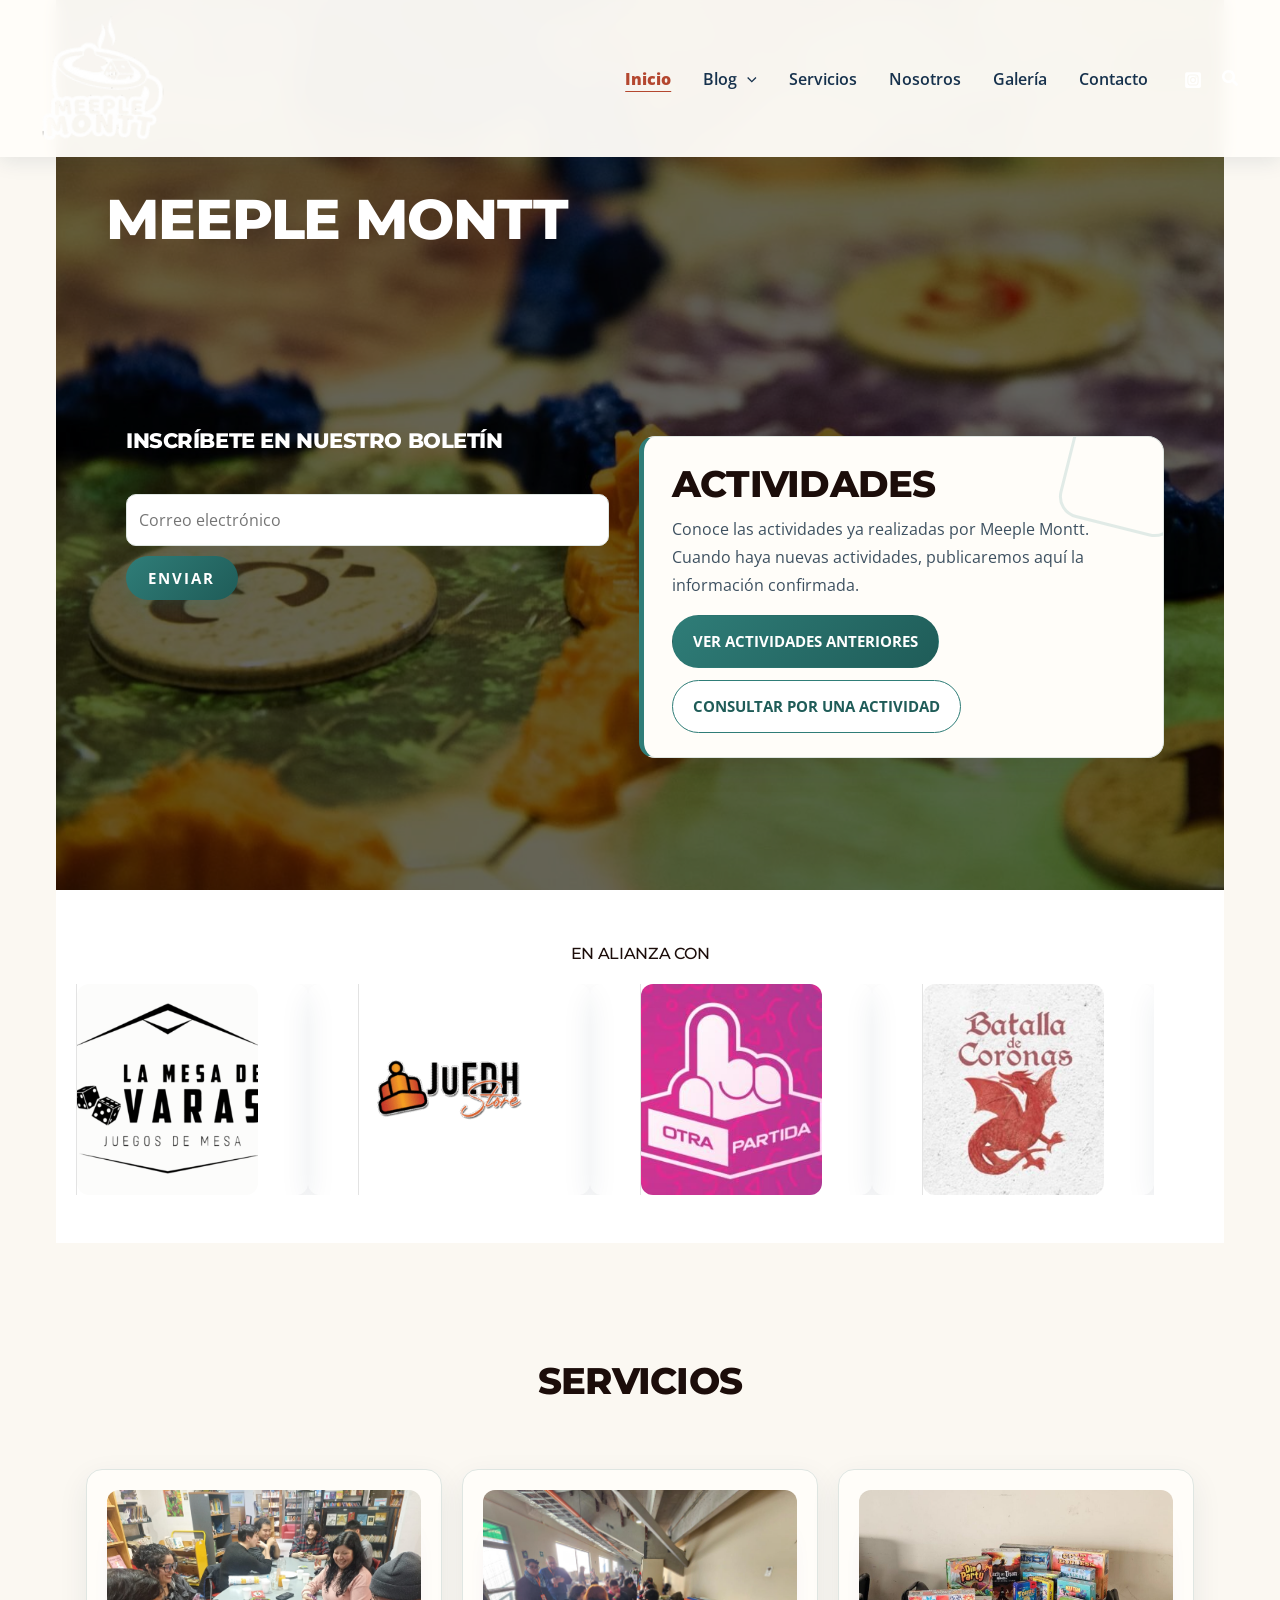
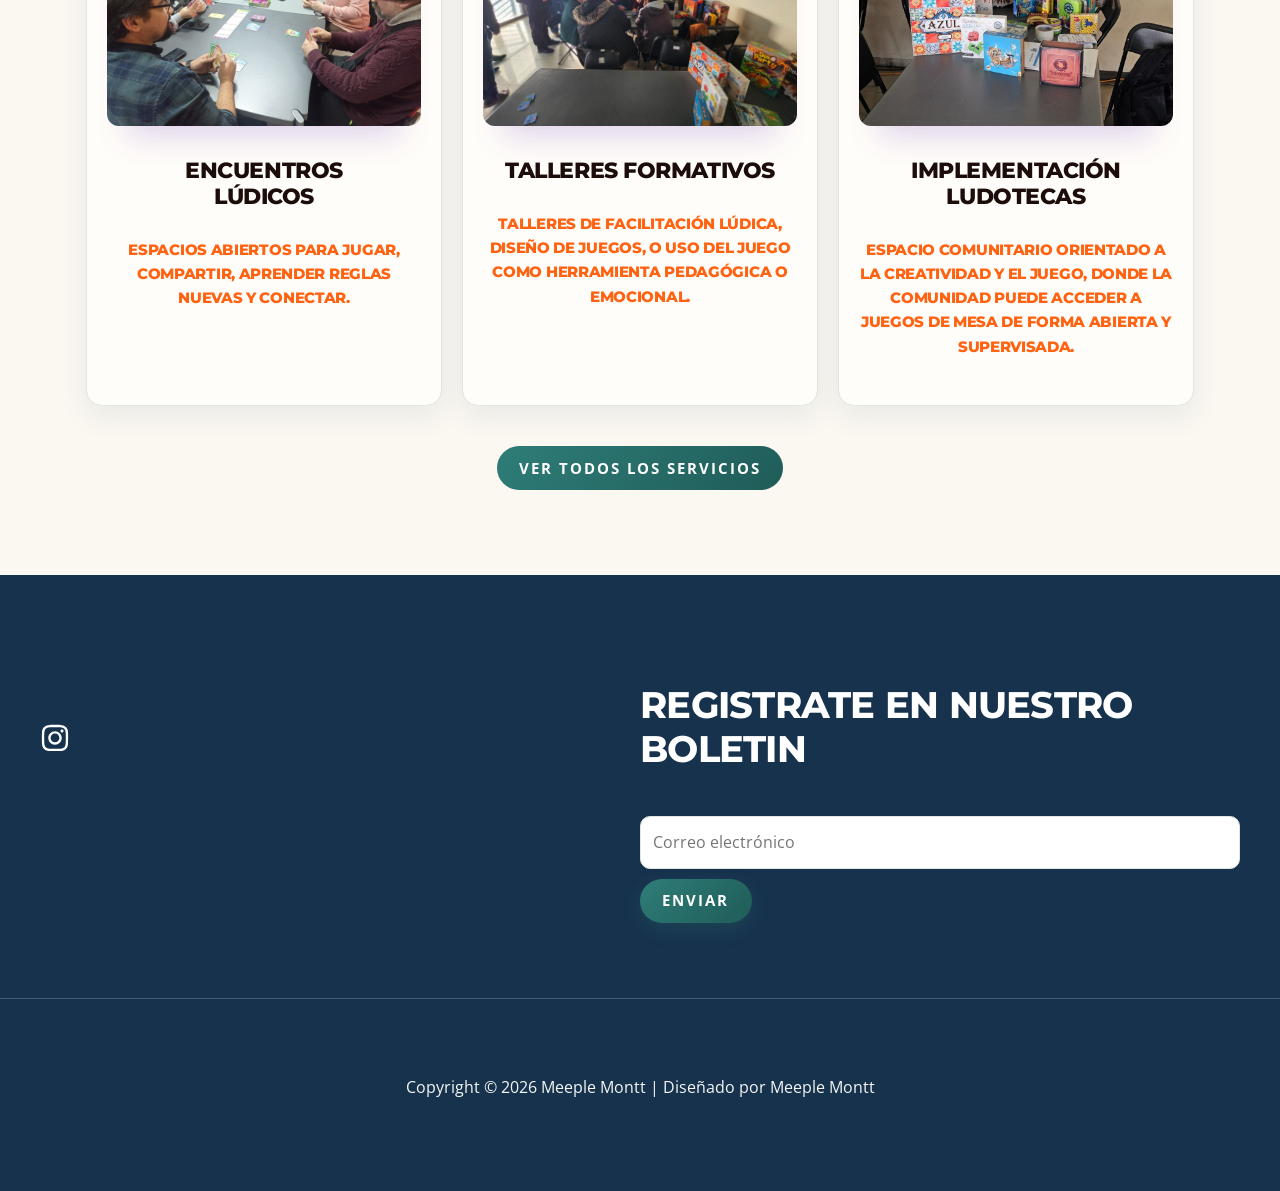
<file: index.html>
<!DOCTYPE html>
<html dir="ltr" lang="es-CL" prefix="og: https://ogp.me/ns#">
<head>
<meta charset="UTF-8">
<meta name="viewport" content="width=device-width, initial-scale=1">
	<link rel="profile" href="https://gmpg.org/xfn/11"> 
	<title>Inicio - Meeple Montt</title>
	<style>img:is([sizes="auto" i], [sizes^="auto," i]) { contain-intrinsic-size: 3000px 1500px }</style>
	
		<!-- All in One SEO 5.0.5 - aioseo.com -->
	<meta name="description" content="MEEPLE MONTT INSCRÍBETE EN NUESTRO BOLETÍN Correo electrónico ENVIAR Actividades anteriores y servicios de Meeple Montt EN ALIANZA CON SERVICIOS ENCUENTROS LÚDICOS Espacios abiertos para jugar, compartir, aprender reglas nuevas y conectar. TALLERES FORMATIVOS Talleres de facilitación lúdica," />
	<meta name="robots" content="max-image-preview:large" />
	<link rel="canonical" href="index.html" />
		<meta name="generator" content="All in One SEO (AIOSEO) 5.0.5" />
		<meta property="og:locale" content="es_ES" />
		<meta property="og:site_name" content="Meeple Montt - Meeple Montt" />
		<meta property="og:type" content="article" />
		<meta property="og:title" content="Inicio - Meeple Montt" />
		<meta property="og:description" content="MEEPLE MONTT INSCRÍBETE EN NUESTRO BOLETÍN Correo electrónico ENVIAR Actividades anteriores y servicios de Meeple Montt EN ALIANZA CON SERVICIOS ENCUENTROS LÚDICOS Espacios abiertos para jugar, compartir, aprender reglas nuevas y conectar. TALLERES FORMATIVOS Talleres de facilitación lúdica," />
		<meta property="og:url" content="" />
		<meta property="og:image" content="wp-content/uploads/2025/07/Diseno-Meeple-Mont-Logo-Largo.png" />
		<meta property="og:image:secure_url" content="wp-content/uploads/2025/07/Diseno-Meeple-Mont-Logo-Largo.png" />
		<meta property="article:published_time" content="2025-07-30T13:47:15+00:00" />
		<meta property="article:modified_time" content="2025-09-05T22:21:10+00:00" />
		<meta name="twitter:card" content="summary_large_image" />
		<meta name="twitter:title" content="Inicio - Meeple Montt" />
		<meta name="twitter:description" content="MEEPLE MONTT INSCRÍBETE EN NUESTRO BOLETÍN Correo electrónico ENVIAR Actividades anteriores y servicios de Meeple Montt EN ALIANZA CON SERVICIOS ENCUENTROS LÚDICOS Espacios abiertos para jugar, compartir, aprender reglas nuevas y conectar. TALLERES FORMATIVOS Talleres de facilitación lúdica," />
		<meta name="twitter:image" content="wp-content/uploads/2025/07/Diseno-Meeple-Mont-Logo-Largo.png" />
		<script type="application/ld+json" class="aioseo-schema">
			{"@context":"https:\/\/schema.org","@graph":[{"@type":"BreadcrumbList","@id":"https:\/\/meeplemontt.cl\/#breadcrumblist","itemListElement":[{"@type":"ListItem","@id":"https:\/\/meeplemontt.cl\/#listItem","position":1,"name":"Home"}]},{"@type":"Organization","@id":"https:\/\/meeplemontt.cl\/#organization","name":"Meeple Montt","description":"Meeple Montt","url":"https:\/\/meeplemontt.cl\/","logo":{"@type":"ImageObject","url":"https:\/\/meeplemontt.cl\/wp-content\/uploads\/2025\/07\/Diseno-Meeple-Mont-Logo-Largo.png","@id":"https:\/\/meeplemontt.cl\/#organizationLogo","width":140,"height":40},"image":{"@id":"https:\/\/meeplemontt.cl\/#organizationLogo"}},{"@type":"WebPage","@id":"https:\/\/meeplemontt.cl\/#webpage","url":"https:\/\/meeplemontt.cl\/","name":"Inicio - Meeple Montt","description":"MEEPLE MONTT INSCRÍBETE EN NUESTRO BOLETÍN Correo electrónico ENVIAR Actividades anteriores y servicios de Meeple Montt EN ALIANZA CON SERVICIOS ENCUENTROS L\u00daDICOS Espacios abiertos para jugar, compartir, aprender reglas nuevas y conectar. TALLERES FORMATIVOS Talleres de facilitaci\u00f3n l\u00fadica,","inLanguage":"es-CL","isPartOf":{"@id":"https:\/\/meeplemontt.cl\/#website"},"breadcrumb":{"@id":"https:\/\/meeplemontt.cl\/#breadcrumblist"},"datePublished":"2025-07-30T13:47:15+00:00","dateModified":"2025-09-05T22:21:10+00:00"},{"@type":"WebSite","@id":"https:\/\/meeplemontt.cl\/#website","url":"https:\/\/meeplemontt.cl\/","name":"Meeple Montt","description":"Meeple Montt","inLanguage":"es-CL","publisher":{"@id":"https:\/\/meeplemontt.cl\/#organization"}}]}
		</script>
		<!-- All in One SEO -->

<link rel='dns-prefetch' href='//fonts.googleapis.com' />
<link rel='dns-prefetch' href='//www.googletagmanager.com' />
<link href='https://fonts.googleapis.com' rel='preconnect' />
<link href='https://fonts.gstatic.com' crossorigin='anonymous' rel='preconnect' />
<link rel="alternate" type="application/rss+xml" title="Meeple Montt &raquo; Feed" href="feed/" />
<link rel="alternate" type="application/rss+xml" title="Meeple Montt &raquo; Feed de comentarios" href="comments/feed/" />
<script>
window._wpemojiSettings = {"baseUrl":"https:\/\/s.w.org\/images\/core\/emoji\/16.0.1\/72x72\/","ext":".png","svgUrl":"https:\/\/s.w.org\/images\/core\/emoji\/16.0.1\/svg\/","svgExt":".svg","source":{"concatemoji":"https:\/\/meeplemontt.cl\/wp-includes\/js\/wp-emoji-release.min.js?ver=6.8.12"}};
/*! This file is auto-generated */
!function(s,n){var o,i,e;function c(e){try{var t={supportTests:e,timestamp:(new Date).valueOf()};sessionStorage.setItem(o,JSON.stringify(t))}catch(e){}}function p(e,t,n){e.clearRect(0,0,e.canvas.width,e.canvas.height),e.fillText(t,0,0);var t=new Uint32Array(e.getImageData(0,0,e.canvas.width,e.canvas.height).data),a=(e.clearRect(0,0,e.canvas.width,e.canvas.height),e.fillText(n,0,0),new Uint32Array(e.getImageData(0,0,e.canvas.width,e.canvas.height).data));return t.every(function(e,t){return e===a[t]})}function u(e,t){e.clearRect(0,0,e.canvas.width,e.canvas.height),e.fillText(t,0,0);for(var n=e.getImageData(16,16,1,1),a=0;a<n.data.length;a++)if(0!==n.data[a])return!1;return!0}function f(e,t,n,a){switch(t){case"flag":return n(e,"\ud83c\udff3\ufe0f\u200d\u26a7\ufe0f","\ud83c\udff3\ufe0f\u200b\u26a7\ufe0f")?!1:!n(e,"\ud83c\udde8\ud83c\uddf6","\ud83c\udde8\u200b\ud83c\uddf6")&&!n(e,"\ud83c\udff4\udb40\udc67\udb40\udc62\udb40\udc65\udb40\udc6e\udb40\udc67\udb40\udc7f","\ud83c\udff4\u200b\udb40\udc67\u200b\udb40\udc62\u200b\udb40\udc65\u200b\udb40\udc6e\u200b\udb40\udc67\u200b\udb40\udc7f");case"emoji":return!a(e,"\ud83e\udedf")}return!1}function g(e,t,n,a){var r="undefined"!=typeof WorkerGlobalScope&&self instanceof WorkerGlobalScope?new OffscreenCanvas(300,150):s.createElement("canvas"),o=r.getContext("2d",{willReadFrequently:!0}),i=(o.textBaseline="top",o.font="600 32px Arial",{});return e.forEach(function(e){i[e]=t(o,e,n,a)}),i}function t(e){var t=s.createElement("script");t.src=e,t.defer=!0,s.head.appendChild(t)}"undefined"!=typeof Promise&&(o="wpEmojiSettingsSupports",i=["flag","emoji"],n.supports={everything:!0,everythingExceptFlag:!0},e=new Promise(function(e){s.addEventListener("DOMContentLoaded",e,{once:!0})}),new Promise(function(t){var n=function(){try{var e=JSON.parse(sessionStorage.getItem(o));if("object"==typeof e&&"number"==typeof e.timestamp&&(new Date).valueOf()<e.timestamp+604800&&"object"==typeof e.supportTests)return e.supportTests}catch(e){}return null}();if(!n){if("undefined"!=typeof Worker&&"undefined"!=typeof OffscreenCanvas&&"undefined"!=typeof URL&&URL.createObjectURL&&"undefined"!=typeof Blob)try{var e="postMessage("+g.toString()+"("+[JSON.stringify(i),f.toString(),p.toString(),u.toString()].join(",")+"));",a=new Blob([e],{type:"text/javascript"}),r=new Worker(URL.createObjectURL(a),{name:"wpTestEmojiSupports"});return void(r.onmessage=function(e){c(n=e.data),r.terminate(),t(n)})}catch(e){}c(n=g(i,f,p,u))}t(n)}).then(function(e){for(var t in e)n.supports[t]=e[t],n.supports.everything=n.supports.everything&&n.supports[t],"flag"!==t&&(n.supports.everythingExceptFlag=n.supports.everythingExceptFlag&&n.supports[t]);n.supports.everythingExceptFlag=n.supports.everythingExceptFlag&&!n.supports.flag,n.DOMReady=!1,n.readyCallback=function(){n.DOMReady=!0}}).then(function(){return e}).then(function(){var e;n.supports.everything||(n.readyCallback(),(e=n.source||{}).concatemoji?t(e.concatemoji):e.wpemoji&&e.twemoji&&(t(e.twemoji),t(e.wpemoji)))}))}((window,document),window._wpemojiSettings);
</script>
 
<link rel='stylesheet' id='astra-theme-css-css' href='wp-content/themes/astra/assets/css/minified/main.min.css?ver=4.14.0' media='all' />
<style id='astra-theme-css-inline-css'>
:root{--ast-post-nav-space:0;--ast-container-default-xlg-padding:6.67em;--ast-container-default-lg-padding:5.67em;--ast-container-default-slg-padding:4.34em;--ast-container-default-md-padding:3.34em;--ast-container-default-sm-padding:6.67em;--ast-container-default-xs-padding:2.4em;--ast-container-default-xxs-padding:1.4em;--ast-code-block-background:#EEEEEE;--ast-comment-inputs-background:#FAFAFA;--ast-normal-container-width:1200px;--ast-narrow-container-width:750px;--ast-blog-title-font-weight:normal;--ast-blog-meta-weight:inherit;--ast-global-color-primary:var(--ast-global-color-5);--ast-global-color-secondary:var(--ast-global-color-4);--ast-global-color-alternate-background:var(--ast-global-color-7);--ast-global-color-subtle-background:var(--ast-global-color-6);--ast-bg-style-guide:var( --ast-global-color-secondary,var(--ast-global-color-5) );--ast-shadow-style-guide:0px 0px 4px 0 #00000057;--ast-global-dark-bg-style:#fff;--ast-global-dark-lfs:#fbfbfb;--ast-widget-bg-color:#fafafa;--ast-wc-container-head-bg-color:#fbfbfb;--ast-title-layout-bg:#eeeeee;--ast-search-border-color:#e7e7e7;--ast-lifter-hover-bg:#e6e6e6;--ast-gallery-block-color:#000;--srfm-color-input-label:var(--ast-global-color-2);}html{font-size:93.75%;}a,.page-title{color:var(--ast-global-color-2);}a:hover,a:focus{color:var(--ast-global-color-0);}body,button,input,select,textarea,.ast-button,.ast-custom-button{font-family:'Open Sans',sans-serif;font-weight:400;font-size:15px;font-size:1rem;line-height:var(--ast-body-line-height,1.6em);}blockquote{color:var(--ast-global-color-3);}h1,h2,h3,h4,h5,h6,.entry-content :where(h1,h2,h3,h4,h5,h6),.site-title,.site-title a{font-family:'Montserrat',sans-serif;font-weight:800;}.site-title{font-size:35px;font-size:2.3333333333333rem;display:none;}header .custom-logo-link img{max-width:125px;width:125px;}.astra-logo-svg{width:125px;}.site-header .site-description{font-size:15px;font-size:1rem;display:none;}.entry-title{font-size:30px;font-size:2rem;}.archive .ast-article-post .ast-article-inner,.blog .ast-article-post .ast-article-inner,.archive .ast-article-post .ast-article-inner:hover,.blog .ast-article-post .ast-article-inner:hover{overflow:hidden;}h1,.entry-content :where(h1){font-size:50px;font-size:3.3333333333333rem;font-family:'Montserrat',sans-serif;line-height:1.4em;}h2,.entry-content :where(h2){font-size:40px;font-size:2.6666666666667rem;font-family:'Montserrat',sans-serif;line-height:1.25em;text-transform:uppercase;}h3,.entry-content :where(h3){font-size:25px;font-size:1.6666666666667rem;font-family:'Montserrat',sans-serif;line-height:1.2em;}h4,.entry-content :where(h4){font-size:20px;font-size:1.3333333333333rem;line-height:1.2em;font-family:'Montserrat',sans-serif;}h5,.entry-content :where(h5){font-size:18px;font-size:1.2rem;line-height:1.2em;font-family:'Montserrat',sans-serif;}h6,.entry-content :where(h6){font-size:15px;font-size:1rem;line-height:1.25em;font-family:'Montserrat',sans-serif;}::selection{background-color:var(--ast-global-color-0);color:#000000;}body,h1,h2,h3,h4,h5,h6,.entry-title a,.entry-content :where(h1,h2,h3,h4,h5,h6){color:var(--ast-global-color-3);}.tagcloud a:hover,.tagcloud a:focus,.tagcloud a.current-item{color:#ffffff;border-color:var(--ast-global-color-2);background-color:var(--ast-global-color-2);}input:focus,input[type="text"]:focus,input[type="email"]:focus,input[type="url"]:focus,input[type="password"]:focus,input[type="reset"]:focus,input[type="search"]:focus,textarea:focus{border-color:var(--ast-global-color-2);}input[type="radio"]:checked,input[type=reset],input[type="checkbox"]:checked,input[type="checkbox"]:hover:checked,input[type="checkbox"]:focus:checked,input[type=range]::-webkit-slider-thumb{border-color:var(--ast-global-color-2);background-color:var(--ast-global-color-2);box-shadow:none;}.site-footer a:hover + .post-count,.site-footer a:focus + .post-count{background:var(--ast-global-color-2);border-color:var(--ast-global-color-2);}.single .nav-links .nav-previous,.single .nav-links .nav-next{color:var(--ast-global-color-2);}.entry-meta,.entry-meta *{line-height:1.45;color:var(--ast-global-color-2);}.entry-meta a:not(.ast-button):hover,.entry-meta a:not(.ast-button):hover *,.entry-meta a:not(.ast-button):focus,.entry-meta a:not(.ast-button):focus *,.page-links > .page-link,.page-links .page-link:hover,.post-navigation a:hover{color:var(--ast-global-color-0);}#cat option,.secondary .calendar_wrap thead a,.secondary .calendar_wrap thead a:visited{color:var(--ast-global-color-2);}.secondary .calendar_wrap #today,.ast-progress-val span{background:var(--ast-global-color-2);}.secondary a:hover + .post-count,.secondary a:focus + .post-count{background:var(--ast-global-color-2);border-color:var(--ast-global-color-2);}.calendar_wrap #today > a{color:#ffffff;}.page-links .page-link,.single .post-navigation a{color:var(--ast-global-color-2);}.ast-search-menu-icon .search-form button.search-submit{padding:0 4px;}.ast-search-menu-icon form.search-form{padding-right:0;}.ast-header-search .ast-search-menu-icon.ast-dropdown-active .search-form,.ast-header-search .ast-search-menu-icon.ast-dropdown-active .search-field:focus{transition:all 0.2s;}.search-form input.search-field:focus{outline:none;}.ast-mobile-header-content .ast-builder-layout-element:not(.ast-builder-menu):not(.ast-header-divider-element),.ast-mobile-popup-content .ast-builder-layout-element:not(.ast-builder-menu):not(.ast-header-divider-element){padding:15px 20px;}.wp-block-latest-posts > li > a{color:var(--ast-global-color-2);}.widget-title,.widget .wp-block-heading{font-size:21px;font-size:1.4rem;color:var(--ast-global-color-3);}.single .ast-author-details .author-title{color:var(--ast-global-color-0);}.ast-search-menu-icon.slide-search a:focus-visible:focus-visible,.astra-search-icon:focus-visible,#close:focus-visible,a:focus-visible,.ast-menu-toggle:focus-visible,.site .skip-link:focus-visible,.wp-block-loginout input:focus-visible,.wp-block-search.wp-block-search__button-inside .wp-block-search__inside-wrapper,.ast-header-navigation-arrow:focus-visible,.ast-orders-table__row .ast-orders-table__cell:focus-visible,a#ast-apply-coupon:focus-visible,#ast-apply-coupon:focus-visible,#close:focus-visible,.button.search-submit:focus-visible,#search_submit:focus,.normal-search:focus-visible,.ast-header-account-wrap:focus-visible,.astra-cart-drawer-close:focus,.ast-single-variation:focus,.ast-button:focus,.ast-builder-button-wrap:has(.ast-custom-button-link:focus),.ast-builder-button-wrap .ast-custom-button-link:focus{outline-style:dotted;outline-color:inherit;outline-width:thin;}input:focus,input[type="text"]:focus,input[type="email"]:focus,input[type="url"]:focus,input[type="password"]:focus,input[type="reset"]:focus,input[type="search"]:focus,input[type="number"]:focus,textarea:focus,.wp-block-search__input:focus,[data-section="section-header-mobile-trigger"] .ast-button-wrap .ast-mobile-menu-trigger-minimal:focus,.ast-mobile-popup-drawer.active .menu-toggle-close:focus,#ast-scroll-top:focus,#coupon_code:focus,#ast-coupon-code:focus{border-style:dotted;border-color:inherit;border-width:thin;}input{outline:none;}.ast-logo-title-inline .site-logo-img{padding-right:1em;}.site-logo-img img{ transition:all 0.2s linear;}body .ast-oembed-container *{position:absolute;top:0;width:100%;height:100%;left:0;}body .wp-block-embed-pocket-casts .ast-oembed-container *{position:unset;}.ast-single-post-featured-section + article {margin-top: 2em;}.site-content .ast-single-post-featured-section img {width: 100%;overflow: hidden;object-fit: cover;}.site > .ast-single-related-posts-container {margin-top: 0;}@media (min-width: 922px) {.ast-desktop .ast-container--narrow {max-width: var(--ast-narrow-container-width);margin: 0 auto;}}.ast-page-builder-template .hentry {margin: 0;}.ast-page-builder-template .site-content > .ast-container {max-width: 100%;padding: 0;}.ast-page-builder-template .site .site-content #primary {padding: 0;margin: 0;}.ast-page-builder-template .no-results {text-align: center;margin: 4em auto;}.ast-page-builder-template .ast-pagination {padding: 2em;}.ast-page-builder-template .entry-header.ast-no-title.ast-no-thumbnail {margin-top: 0;}.ast-page-builder-template .entry-header.ast-header-without-markup {margin-top: 0;margin-bottom: 0;}.ast-page-builder-template .entry-header.ast-no-title.ast-no-meta {margin-bottom: 0;}.ast-page-builder-template.single .post-navigation {padding-bottom: 2em;}.ast-page-builder-template.single-post .site-content > .ast-container {max-width: 100%;}.ast-page-builder-template .entry-header {margin-top: 4em;margin-left: auto;margin-right: auto;padding-left: 20px;padding-right: 20px;}.single.ast-page-builder-template .entry-header {padding-left: 20px;padding-right: 20px;}.ast-page-builder-template .ast-archive-description {margin: 4em auto 0;padding-left: 20px;padding-right: 20px;}.ast-page-builder-template.ast-no-sidebar .entry-content .alignwide {margin-left: 0;margin-right: 0;}@media (max-width:921.99px){#ast-desktop-header{display:none;}}@media (min-width:922px){#ast-mobile-header{display:none;}}.wp-block-buttons.aligncenter{justify-content:center;}@media (max-width:921px){.ast-theme-transparent-header #primary,.ast-theme-transparent-header #secondary{padding:0;}}@media (max-width:921px){.ast-plain-container.ast-no-sidebar #primary{padding:0;}}.ast-plain-container.ast-no-sidebar #primary{margin-top:0;margin-bottom:0;}.wp-block-button.is-style-outline .wp-block-button__link{border-color:var(--ast-global-color-0);border-top-width:0px;border-right-width:0px;border-bottom-width:0px;border-left-width:0px;}div.wp-block-button.is-style-outline > .wp-block-button__link:not(.has-text-color),div.wp-block-button.wp-block-button__link.is-style-outline:not(.has-text-color){color:var(--ast-global-color-0);}.wp-block-button.is-style-outline .wp-block-button__link:hover,.wp-block-buttons .wp-block-button.is-style-outline .wp-block-button__link:focus,.wp-block-buttons .wp-block-button.is-style-outline > .wp-block-button__link:not(.has-text-color):hover,.wp-block-buttons .wp-block-button.wp-block-button__link.is-style-outline:not(.has-text-color):hover{color:#ffffff;background-color:var(--ast-global-color-1);border-color:var(--ast-global-color-1);}.post-page-numbers.current .page-link,.ast-pagination .page-numbers.current{color:#000000;border-color:var(--ast-global-color-0);background-color:var(--ast-global-color-0);}.wp-block-buttons .wp-block-button.is-style-outline .wp-block-button__link.wp-element-button,.ast-outline-button,.wp-block-uagb-buttons-child .uagb-buttons-repeater.ast-outline-button{border-color:var(--ast-global-color-0);border-top-width:1px;border-right-width:1px;border-bottom-width:1px;border-left-width:1px;font-family:inherit;font-weight:inherit;font-size:12px;font-size:0.8rem;line-height:1em;text-transform:uppercase;letter-spacing:2px;padding-top:10px;padding-right:20px;padding-bottom:10px;padding-left:20px;border-top-left-radius:30px;border-top-right-radius:30px;border-bottom-right-radius:30px;border-bottom-left-radius:30px;}.wp-block-buttons .wp-block-button.is-style-outline > .wp-block-button__link:not(.has-text-color),.wp-block-buttons .wp-block-button.wp-block-button__link.is-style-outline:not(.has-text-color),.ast-outline-button{color:var(--ast-global-color-0);}.wp-block-button.is-style-outline .wp-block-button__link:hover,.wp-block-buttons .wp-block-button.is-style-outline .wp-block-button__link:focus,.wp-block-buttons .wp-block-button.is-style-outline > .wp-block-button__link:not(.has-text-color):hover,.wp-block-buttons .wp-block-button.wp-block-button__link.is-style-outline:not(.has-text-color):hover,.ast-outline-button:hover,.ast-outline-button:focus,.wp-block-uagb-buttons-child .uagb-buttons-repeater.ast-outline-button:hover,.wp-block-uagb-buttons-child .uagb-buttons-repeater.ast-outline-button:focus{color:#ffffff;background-color:var(--ast-global-color-1);border-color:var(--ast-global-color-1);}.wp-block-button .wp-block-button__link.wp-element-button.is-style-outline:not(.has-background),.wp-block-button.is-style-outline>.wp-block-button__link.wp-element-button:not(.has-background),.ast-outline-button{background-color:transparent;}.entry-content[data-ast-blocks-layout] > figure{margin-bottom:1em;}@media (max-width:921px){.ast-left-sidebar #content > .ast-container{display:flex;flex-direction:column-reverse;width:100%;}.ast-separate-container .ast-article-post,.ast-separate-container .ast-article-single{padding:1.5em 2.14em;}.ast-author-box img.avatar{margin:20px 0 0 0;}}@media (min-width:922px){.ast-separate-container.ast-right-sidebar #primary,.ast-separate-container.ast-left-sidebar #primary{border:0;}.search-no-results.ast-separate-container #primary{margin-bottom:4em;}}.wp-block-button .wp-block-button__link{color:#ffffff;}.wp-block-button .wp-block-button__link:hover,.wp-block-button .wp-block-button__link:focus{color:#ffffff;background-color:var(--ast-global-color-1);border-color:var(--ast-global-color-1);}.wp-block-button .wp-block-button__link,.wp-block-search .wp-block-search__button,body .wp-block-file .wp-block-file__button{border-style:solid;border-top-width:0px;border-right-width:0px;border-left-width:0px;border-bottom-width:0px;border-color:var(--ast-global-color-0);background-color:var(--ast-global-color-0);color:#ffffff;font-family:inherit;font-weight:inherit;line-height:1em;text-transform:uppercase;letter-spacing:2px;font-size:12px;font-size:0.8rem;border-top-left-radius:30px;border-top-right-radius:30px;border-bottom-right-radius:30px;border-bottom-left-radius:30px;padding-top:10px;padding-right:20px;padding-bottom:10px;padding-left:20px;}.menu-toggle,button,.ast-button,.ast-custom-button,.button,input#submit,input[type="button"],input[type="submit"],input[type="reset"],form[CLASS*="wp-block-search__"].wp-block-search .wp-block-search__inside-wrapper .wp-block-search__button,body .wp-block-file .wp-block-file__button{border-style:solid;border-top-width:0px;border-right-width:0px;border-left-width:0px;border-bottom-width:0px;color:#ffffff;border-color:var(--ast-global-color-0);background-color:var(--ast-global-color-0);padding-top:10px;padding-right:20px;padding-bottom:10px;padding-left:20px;font-family:inherit;font-weight:inherit;font-size:12px;font-size:0.8rem;line-height:1em;text-transform:uppercase;letter-spacing:2px;border-top-left-radius:30px;border-top-right-radius:30px;border-bottom-right-radius:30px;border-bottom-left-radius:30px;}button:focus,.menu-toggle:hover,button:hover,.ast-button:hover,.ast-custom-button:hover .button:hover,.ast-custom-button:hover ,input[type=reset]:hover,input[type=reset]:focus,input#submit:hover,input#submit:focus,input[type="button"]:hover,input[type="button"]:focus,input[type="submit"]:hover,input[type="submit"]:focus,form[CLASS*="wp-block-search__"].wp-block-search .wp-block-search__inside-wrapper .wp-block-search__button:hover,form[CLASS*="wp-block-search__"].wp-block-search .wp-block-search__inside-wrapper .wp-block-search__button:focus,body .wp-block-file .wp-block-file__button:hover,body .wp-block-file .wp-block-file__button:focus{color:#ffffff;background-color:var(--ast-global-color-1);border-color:var(--ast-global-color-1);}@media (max-width:921px){.ast-mobile-header-stack .main-header-bar .ast-search-menu-icon{display:inline-block;}.ast-header-break-point.ast-header-custom-item-outside .ast-mobile-header-stack .main-header-bar .ast-search-icon{margin:0;}.ast-comment-avatar-wrap img{max-width:2.5em;}.ast-comment-meta{padding:0 1.8888em 1.3333em;}.ast-separate-container .ast-comment-list li.depth-1{padding:1.5em 2.14em;}.ast-separate-container .comment-respond{padding:2em 2.14em;}}@media (min-width:544px){.ast-container{max-width:100%;}}@media (max-width:544px){.ast-separate-container .ast-article-post,.ast-separate-container .ast-article-single,.ast-separate-container .comments-title,.ast-separate-container .ast-archive-description{padding:1.5em 1em;}.ast-separate-container #content .ast-container{padding-left:0.54em;padding-right:0.54em;}.ast-separate-container .ast-comment-list .bypostauthor{padding:.5em;}.ast-search-menu-icon.ast-dropdown-active .search-field{width:170px;}} #ast-mobile-header .ast-site-header-cart-li a{pointer-events:none;}body,.ast-separate-container{background-image:url(http://meeplemontt.cl/wp-content/uploads/2021/04/1px-free-img.png);background-repeat:repeat-y;background-position:center center;background-size:auto;background-attachment:scroll;}@media (max-width:921px){.site-title{display:none;}.site-header .site-description{display:none;}h1,.entry-content :where(h1){font-size:36px;}h2,.entry-content :where(h2){font-size:35px;}h3,.entry-content :where(h3){font-size:20px;}}@media (max-width:544px){.site-title{display:none;}.site-header .site-description{display:none;}h1,.entry-content :where(h1){font-size:34px;}h2,.entry-content :where(h2){font-size:30px;}h3,.entry-content :where(h3){font-size:20px;}}@media (max-width:921px){html{font-size:85.5%;}}@media (max-width:544px){html{font-size:85.5%;}}@media (min-width:922px){.ast-container{max-width:1240px;}}@media (min-width:922px){.site-content .ast-container{display:flex;}}@media (max-width:921px){.site-content .ast-container{flex-direction:column;}}@media (min-width:922px){.blog .site-content > .ast-container,.archive .site-content > .ast-container,.search .site-content > .ast-container{max-width:1000px;}}@media (min-width:922px){.main-header-menu .sub-menu .menu-item.ast-left-align-sub-menu:hover > .sub-menu,.main-header-menu .sub-menu .menu-item.ast-left-align-sub-menu.focus > .sub-menu{margin-left:-0px;}}.ast-theme-transparent-header .ast-header-search .astra-search-icon,.ast-theme-transparent-header .ast-header-search .search-field::placeholder,.ast-theme-transparent-header .ast-header-search .ast-icon{color:var(--ast-global-color-5);}.ast-theme-transparent-header [data-section="section-header-mobile-trigger"] .ast-button-wrap .mobile-menu-toggle-icon .ast-mobile-svg{fill:var(--ast-global-color-5);}.ast-theme-transparent-header [data-section="section-header-mobile-trigger"] .ast-button-wrap .mobile-menu-wrap .mobile-menu{color:var(--ast-global-color-5);}.ast-theme-transparent-header [data-section="section-header-mobile-trigger"] .ast-button-wrap .ast-mobile-menu-trigger-outline{background:transparent;color:var(--ast-global-color-5);}.site .comments-area{padding-bottom:3em;}.wp-block-file {display: flex;align-items: center;flex-wrap: wrap;justify-content: space-between;}.wp-block-pullquote {border: none;}.wp-block-pullquote blockquote::before {content: "\201D";font-family: "Helvetica",sans-serif;display: flex;transform: rotate( 180deg );font-size: 6rem;font-style: normal;line-height: 1;font-weight: bold;align-items: center;justify-content: center;}.has-text-align-right > blockquote::before {justify-content: flex-start;}.has-text-align-left > blockquote::before {justify-content: flex-end;}figure.wp-block-pullquote.is-style-solid-color blockquote {max-width: 100%;text-align: inherit;}:root {--wp--custom--ast-default-block-top-padding: 3em;--wp--custom--ast-default-block-right-padding: 3em;--wp--custom--ast-default-block-bottom-padding: 3em;--wp--custom--ast-default-block-left-padding: 3em;--wp--custom--ast-container-width: 1200px;--wp--custom--ast-content-width-size: 1200px;--wp--custom--ast-wide-width-size: calc(1200px + var(--wp--custom--ast-default-block-left-padding) + var(--wp--custom--ast-default-block-right-padding));}.ast-narrow-container {--wp--custom--ast-content-width-size: 750px;--wp--custom--ast-wide-width-size: 750px;}@media(max-width: 921px) {:root {--wp--custom--ast-default-block-top-padding: 3em;--wp--custom--ast-default-block-right-padding: 2em;--wp--custom--ast-default-block-bottom-padding: 3em;--wp--custom--ast-default-block-left-padding: 2em;}}@media(max-width: 544px) {:root {--wp--custom--ast-default-block-top-padding: 3em;--wp--custom--ast-default-block-right-padding: 1.5em;--wp--custom--ast-default-block-bottom-padding: 3em;--wp--custom--ast-default-block-left-padding: 1.5em;}}.entry-content > .wp-block-group,.entry-content > .wp-block-cover,.entry-content > .wp-block-columns {padding-top: var(--wp--custom--ast-default-block-top-padding);padding-right: var(--wp--custom--ast-default-block-right-padding);padding-bottom: var(--wp--custom--ast-default-block-bottom-padding);padding-left: var(--wp--custom--ast-default-block-left-padding);}.ast-plain-container.ast-no-sidebar .entry-content > .alignfull,.ast-page-builder-template .ast-no-sidebar .entry-content > .alignfull {margin-left: calc( -50vw + 50%);margin-right: calc( -50vw + 50%);max-width: 100vw;width: 100vw;}.ast-plain-container.ast-no-sidebar .entry-content .alignfull .alignfull,.ast-page-builder-template.ast-no-sidebar .entry-content .alignfull .alignfull,.ast-plain-container.ast-no-sidebar .entry-content .alignfull .alignwide,.ast-page-builder-template.ast-no-sidebar .entry-content .alignfull .alignwide,.ast-plain-container.ast-no-sidebar .entry-content .alignwide .alignfull,.ast-page-builder-template.ast-no-sidebar .entry-content .alignwide .alignfull,.ast-plain-container.ast-no-sidebar .entry-content .alignwide .alignwide,.ast-page-builder-template.ast-no-sidebar .entry-content .alignwide .alignwide,.ast-plain-container.ast-no-sidebar .entry-content .wp-block-column .alignfull,.ast-page-builder-template.ast-no-sidebar .entry-content .wp-block-column .alignfull,.ast-plain-container.ast-no-sidebar .entry-content .wp-block-column .alignwide,.ast-page-builder-template.ast-no-sidebar .entry-content .wp-block-column .alignwide {margin-left: auto;margin-right: auto;width: 100%;}[data-ast-blocks-layout] .wp-block-separator:not(.is-style-dots) {height: 0;}[data-ast-blocks-layout] .wp-block-separator {margin: 20px auto;}[data-ast-blocks-layout] .wp-block-separator:not(.is-style-wide):not(.is-style-dots) {max-width: 100px;}[data-ast-blocks-layout] .wp-block-separator.has-background {padding: 0;}.entry-content[data-ast-blocks-layout] > * {max-width: var(--wp--custom--ast-content-width-size);margin-left: auto;margin-right: auto;}.entry-content[data-ast-blocks-layout] > .alignwide {max-width: var(--wp--custom--ast-wide-width-size);}.entry-content[data-ast-blocks-layout] .alignfull {max-width: none;}.entry-content .wp-block-columns {margin-bottom: 0;}blockquote {margin: 1.5em;border-color: rgba(0,0,0,0.05);}.wp-block-quote:not(.has-text-align-right):not(.has-text-align-center) {border-left: 5px solid rgba(0,0,0,0.05);}.has-text-align-right > blockquote,blockquote.has-text-align-right {border-right: 5px solid rgba(0,0,0,0.05);}.has-text-align-left > blockquote,blockquote.has-text-align-left {border-left: 5px solid rgba(0,0,0,0.05);}.wp-block-site-tagline,.wp-block-latest-posts .read-more {margin-top: 15px;}.wp-block-loginout p label {display: block;}.wp-block-loginout p:not(.login-remember):not(.login-submit) input {width: 100%;}.wp-block-loginout input:focus {border-color: transparent;}.wp-block-loginout input:focus {outline: thin dotted;}.entry-content .wp-block-media-text .wp-block-media-text__content {padding: 0 0 0 8%;}.entry-content .wp-block-media-text.has-media-on-the-right .wp-block-media-text__content {padding: 0 8% 0 0;}.entry-content .wp-block-media-text.has-background .wp-block-media-text__content {padding: 8%;}.entry-content .wp-block-cover:not([class*="background-color"]):not(.has-text-color.has-link-color) .wp-block-cover__inner-container,.entry-content .wp-block-cover:not([class*="background-color"]) .wp-block-cover-image-text,.entry-content .wp-block-cover:not([class*="background-color"]) .wp-block-cover-text,.entry-content .wp-block-cover-image:not([class*="background-color"]) .wp-block-cover__inner-container,.entry-content .wp-block-cover-image:not([class*="background-color"]) .wp-block-cover-image-text,.entry-content .wp-block-cover-image:not([class*="background-color"]) .wp-block-cover-text {color: var(--ast-global-color-primary,var(--ast-global-color-5));}.wp-block-loginout .login-remember input {width: 1.1rem;height: 1.1rem;margin: 0 5px 4px 0;vertical-align: middle;}.wp-block-latest-posts > li > *:first-child,.wp-block-latest-posts:not(.is-grid) > li:first-child {margin-top: 0;}.entry-content > .wp-block-buttons,.entry-content > .wp-block-uagb-buttons {margin-bottom: 1.5em;}.wp-block-search__inside-wrapper .wp-block-search__input {padding: 0 10px;color: var(--ast-global-color-3);background: var(--ast-global-color-primary,var(--ast-global-color-5));border-color: var(--ast-border-color);}.wp-block-latest-posts .read-more {margin-bottom: 1.5em;}.wp-block-search__no-button .wp-block-search__inside-wrapper .wp-block-search__input {padding-top: 5px;padding-bottom: 5px;}.wp-block-latest-posts .wp-block-latest-posts__post-date,.wp-block-latest-posts .wp-block-latest-posts__post-author {font-size: 1rem;}.wp-block-latest-posts > li > *,.wp-block-latest-posts:not(.is-grid) > li {margin-top: 12px;margin-bottom: 12px;}.ast-page-builder-template .entry-content[data-ast-blocks-layout] > .alignwide:where(:not(.uagb-is-root-container):not(.spectra-is-root-container)) > * {max-width: var(--wp--custom--ast-wide-width-size);}.ast-page-builder-template .entry-content[data-ast-blocks-layout] > .inherit-container-width > *,.ast-page-builder-template .entry-content[data-ast-blocks-layout] > *:not(.wp-block-group):where(:not(.uagb-is-root-container):not(.spectra-is-root-container)) > *,.entry-content[data-ast-blocks-layout] > .wp-block-cover .wp-block-cover__inner-container {max-width: var(--wp--custom--ast-content-width-size) ;margin-left: auto;margin-right: auto;}.ast-page-builder-template .entry-content[data-ast-blocks-layout] > *,.ast-page-builder-template .entry-content[data-ast-blocks-layout] > .alignfull:where(:not(.wp-block-group):not(.uagb-is-root-container):not(.spectra-is-root-container)) > * {max-width: none;}.entry-content[data-ast-blocks-layout] .wp-block-cover:not(.alignleft):not(.alignright) {width: auto;}@media(max-width: 1200px) {.ast-separate-container .entry-content > .alignfull,.ast-separate-container .entry-content[data-ast-blocks-layout] > .alignwide,.ast-plain-container .entry-content[data-ast-blocks-layout] > .alignwide,.ast-plain-container .entry-content .alignfull {margin-left: calc(-1 * min(var(--ast-container-default-xlg-padding),20px)) ;margin-right: calc(-1 * min(var(--ast-container-default-xlg-padding),20px));}}@media(min-width: 1201px) {.ast-separate-container .entry-content > .alignfull {margin-left: calc(-1 * var(--ast-container-default-xlg-padding) );margin-right: calc(-1 * var(--ast-container-default-xlg-padding) );}.ast-separate-container .entry-content[data-ast-blocks-layout] > .alignwide,.ast-plain-container .entry-content[data-ast-blocks-layout] > .alignwide {margin-left: calc(-1 * var(--wp--custom--ast-default-block-left-padding) );margin-right: calc(-1 * var(--wp--custom--ast-default-block-right-padding) );}}@media(min-width: 921px) {.ast-separate-container .entry-content .wp-block-group.alignwide:not(.inherit-container-width) > :where(:not(.alignleft):not(.alignright)),.ast-plain-container .entry-content .wp-block-group.alignwide:not(.inherit-container-width) > :where(:not(.alignleft):not(.alignright)) {max-width: calc( var(--wp--custom--ast-content-width-size) + 80px );}.ast-plain-container.ast-right-sidebar .entry-content[data-ast-blocks-layout] .alignfull,.ast-plain-container.ast-left-sidebar .entry-content[data-ast-blocks-layout] .alignfull {margin-left: -60px;margin-right: -60px;}}@media(min-width: 544px) {.entry-content > .alignleft {margin-right: 20px;}.entry-content > .alignright {margin-left: 20px;}}@media (max-width:544px){.wp-block-columns .wp-block-column:not(:last-child){margin-bottom:20px;}.wp-block-latest-posts{margin:0;}}@media( max-width: 600px ) {.entry-content .wp-block-media-text .wp-block-media-text__content,.entry-content .wp-block-media-text.has-media-on-the-right .wp-block-media-text__content {padding: 8% 0 0;}.entry-content .wp-block-media-text.has-background .wp-block-media-text__content {padding: 8%;}}.ast-page-builder-template .entry-header {padding-left: 0;}.ast-narrow-container .site-content .wp-block-uagb-image--align-full .wp-block-uagb-image__figure {max-width: 100%;margin-left: auto;margin-right: auto;}:root .has-ast-global-color-0-color{color:var(--ast-global-color-0);}:root .has-ast-global-color-0-background-color{background-color:var(--ast-global-color-0);}:root .wp-block-button .has-ast-global-color-0-color{color:var(--ast-global-color-0);}:root .wp-block-button .has-ast-global-color-0-background-color{background-color:var(--ast-global-color-0);}:root .has-ast-global-color-1-color{color:var(--ast-global-color-1);}:root .has-ast-global-color-1-background-color{background-color:var(--ast-global-color-1);}:root .wp-block-button .has-ast-global-color-1-color{color:var(--ast-global-color-1);}:root .wp-block-button .has-ast-global-color-1-background-color{background-color:var(--ast-global-color-1);}:root .has-ast-global-color-2-color{color:var(--ast-global-color-2);}:root .has-ast-global-color-2-background-color{background-color:var(--ast-global-color-2);}:root .wp-block-button .has-ast-global-color-2-color{color:var(--ast-global-color-2);}:root .wp-block-button .has-ast-global-color-2-background-color{background-color:var(--ast-global-color-2);}:root .has-ast-global-color-3-color{color:var(--ast-global-color-3);}:root .has-ast-global-color-3-background-color{background-color:var(--ast-global-color-3);}:root .wp-block-button .has-ast-global-color-3-color{color:var(--ast-global-color-3);}:root .wp-block-button .has-ast-global-color-3-background-color{background-color:var(--ast-global-color-3);}:root .has-ast-global-color-4-color{color:var(--ast-global-color-4);}:root .has-ast-global-color-4-background-color{background-color:var(--ast-global-color-4);}:root .wp-block-button .has-ast-global-color-4-color{color:var(--ast-global-color-4);}:root .wp-block-button .has-ast-global-color-4-background-color{background-color:var(--ast-global-color-4);}:root .has-ast-global-color-5-color{color:var(--ast-global-color-5);}:root .has-ast-global-color-5-background-color{background-color:var(--ast-global-color-5);}:root .wp-block-button .has-ast-global-color-5-color{color:var(--ast-global-color-5);}:root .wp-block-button .has-ast-global-color-5-background-color{background-color:var(--ast-global-color-5);}:root .has-ast-global-color-6-color{color:var(--ast-global-color-6);}:root .has-ast-global-color-6-background-color{background-color:var(--ast-global-color-6);}:root .wp-block-button .has-ast-global-color-6-color{color:var(--ast-global-color-6);}:root .wp-block-button .has-ast-global-color-6-background-color{background-color:var(--ast-global-color-6);}:root .has-ast-global-color-7-color{color:var(--ast-global-color-7);}:root .has-ast-global-color-7-background-color{background-color:var(--ast-global-color-7);}:root .wp-block-button .has-ast-global-color-7-color{color:var(--ast-global-color-7);}:root .wp-block-button .has-ast-global-color-7-background-color{background-color:var(--ast-global-color-7);}:root .has-ast-global-color-8-color{color:var(--ast-global-color-8);}:root .has-ast-global-color-8-background-color{background-color:var(--ast-global-color-8);}:root .wp-block-button .has-ast-global-color-8-color{color:var(--ast-global-color-8);}:root .wp-block-button .has-ast-global-color-8-background-color{background-color:var(--ast-global-color-8);}:root{--ast-global-color-0:#FF6210;--ast-global-color-1:#F15808;--ast-global-color-2:#1C0D0A;--ast-global-color-3:#353535;--ast-global-color-4:#FEF1E4;--ast-global-color-5:#FFFFFF;--ast-global-color-6:#E5D7D1;--ast-global-color-7:#140B06;--ast-global-color-8:#222222;}:root {--ast-border-color : #dddddd;}.ast-single-entry-banner {-js-display: flex;display: flex;flex-direction: column;justify-content: center;text-align: center;position: relative;background: var(--ast-title-layout-bg);}.ast-single-entry-banner[data-banner-layout="layout-1"] {max-width: 1200px;background: inherit;padding: 20px 0;}.ast-single-entry-banner[data-banner-width-type="custom"] {margin: 0 auto;width: 100%;}.ast-single-entry-banner + .site-content .entry-header {margin-bottom: 0;}.site .ast-author-avatar {--ast-author-avatar-size: ;}a.ast-underline-text {text-decoration: underline;}.ast-container > .ast-terms-link {position: relative;display: block;}a.ast-button.ast-badge-tax {padding: 4px 8px;border-radius: 3px;font-size: inherit;}header.entry-header{text-align:left;}header.entry-header > *:not(:last-child){margin-bottom:10px;}@media (max-width:921px){header.entry-header{text-align:left;}}@media (max-width:544px){header.entry-header{text-align:left;}}.ast-archive-entry-banner {-js-display: flex;display: flex;flex-direction: column;justify-content: center;text-align: center;position: relative;background: var(--ast-title-layout-bg);}.ast-archive-entry-banner[data-banner-width-type="custom"] {margin: 0 auto;width: 100%;}.ast-archive-entry-banner[data-banner-layout="layout-1"] {background: inherit;padding: 20px 0;text-align: left;}body.archive .ast-archive-description{max-width:1200px;width:100%;text-align:left;padding-top:3em;padding-right:3em;padding-bottom:3em;padding-left:3em;}body.archive .ast-archive-description .ast-archive-title,body.archive .ast-archive-description .ast-archive-title *{font-size:40px;font-size:2.6666666666667rem;}body.archive .ast-archive-description > *:not(:last-child){margin-bottom:10px;}@media (max-width:921px){body.archive .ast-archive-description{text-align:left;}}@media (max-width:544px){body.archive .ast-archive-description{text-align:left;}}.ast-theme-transparent-header #masthead .site-logo-img .transparent-custom-logo .astra-logo-svg{width:125px;}.ast-theme-transparent-header #masthead .site-logo-img .transparent-custom-logo img{ max-width:125px; width:125px;}@media (max-width:921px){.ast-theme-transparent-header #masthead .site-logo-img .transparent-custom-logo .astra-logo-svg{width:120px;}.ast-theme-transparent-header #masthead .site-logo-img .transparent-custom-logo img{ max-width:120px; width:120px;}}@media (max-width:543px){.ast-theme-transparent-header #masthead .site-logo-img .transparent-custom-logo .astra-logo-svg{width:100px;}.ast-theme-transparent-header #masthead .site-logo-img .transparent-custom-logo img{ max-width:100px; width:100px;}}@media (min-width:922px){.ast-theme-transparent-header #masthead{position:absolute;left:0;right:0;}.ast-theme-transparent-header .main-header-bar,.ast-theme-transparent-header.ast-header-break-point .main-header-bar{background:none;}body.elementor-editor-active.ast-theme-transparent-header #masthead,.fl-builder-edit .ast-theme-transparent-header #masthead,body.vc_editor.ast-theme-transparent-header #masthead,body.brz-ed.ast-theme-transparent-header #masthead{z-index:0;}.ast-header-break-point.ast-replace-site-logo-transparent.ast-theme-transparent-header .custom-mobile-logo-link{display:none;}.ast-header-break-point.ast-replace-site-logo-transparent.ast-theme-transparent-header .transparent-custom-logo{display:inline-block;}.ast-theme-transparent-header .ast-above-header,.ast-theme-transparent-header .ast-above-header.ast-above-header-bar{background-image:none;background-color:transparent;}.ast-theme-transparent-header .ast-below-header,.ast-theme-transparent-header .ast-below-header.ast-below-header-bar{background-image:none;background-color:transparent;}}.ast-theme-transparent-header .ast-builder-menu .main-header-menu .menu-item .sub-menu,.ast-header-break-point.ast-flyout-menu-enable.ast-header-break-point .ast-builder-menu .main-header-bar-navigation .main-header-menu .menu-item .sub-menu,.ast-header-break-point.ast-flyout-menu-enable.ast-header-break-point .ast-builder-menu .main-header-bar-navigation [CLASS*="ast-builder-menu-"] .main-header-menu .menu-item .sub-menu,.ast-theme-transparent-header .ast-builder-menu .main-header-menu .menu-item .sub-menu .menu-link,.ast-header-break-point.ast-flyout-menu-enable.ast-header-break-point .ast-builder-menu .main-header-bar-navigation .main-header-menu .menu-item .sub-menu .menu-link,.ast-header-break-point.ast-flyout-menu-enable.ast-header-break-point .ast-builder-menu .main-header-bar-navigation [CLASS*="ast-builder-menu-"] .main-header-menu .menu-item .sub-menu .menu-link,.ast-theme-transparent-header .main-header-menu .menu-item .sub-menu .menu-link,.ast-header-break-point.ast-flyout-menu-enable.ast-header-break-point .main-header-bar-navigation .main-header-menu .menu-item .sub-menu .menu-link,.ast-theme-transparent-header .main-header-menu .menu-item .sub-menu,.ast-header-break-point.ast-flyout-menu-enable.ast-header-break-point .main-header-bar-navigation .main-header-menu .menu-item .sub-menu{background-color:var(--ast-global-color-5);}.ast-theme-transparent-header .ast-builder-menu .main-header-menu .menu-item .sub-menu .menu-item .menu-link,.ast-theme-transparent-header .ast-builder-menu .main-header-menu .menu-item .sub-menu .menu-item > .ast-menu-toggle,.ast-theme-transparent-header .main-header-menu .menu-item .sub-menu .menu-link,.ast-header-break-point.ast-flyout-menu-enable.ast-header-break-point .main-header-bar-navigation .main-header-menu .menu-item .sub-menu .menu-link{color:var(--ast-global-color-2);}.ast-theme-transparent-header .ast-builder-menu .main-header-menu .menu-item .sub-menu .menu-link:hover,.ast-theme-transparent-header .ast-builder-menu .main-header-menu .menu-item .sub-menu .menu-item:hover > .menu-link,.ast-theme-transparent-header .ast-builder-menu .main-header-menu .menu-item .sub-menu .menu-item.focus > .menu-item,.ast-theme-transparent-header .ast-builder-menu .main-header-menu .menu-item .sub-menu .menu-item.current-menu-item > .menu-link,.ast-theme-transparent-header .ast-builder-menu .main-header-menu .menu-item .sub-menu .menu-item.current-menu-item > .ast-menu-toggle,.ast-theme-transparent-header .ast-builder-menu .main-header-menu .menu-item .sub-menu .menu-item:hover > .ast-menu-toggle,.ast-theme-transparent-header .ast-builder-menu .main-header-menu .menu-item .sub-menu .menu-item.focus > .ast-menu-toggle,.ast-theme-transparent-header .main-header-menu .menu-item .sub-menu .menu-item:hover > .menu-link,.ast-header-break-point.ast-flyout-menu-enable.ast-header-break-point .main-header-bar-navigation .main-header-menu .menu-item .sub-menu .menu-link{color:var(--ast-global-color-0);}.ast-theme-transparent-header .ast-builder-menu .main-header-menu,.ast-theme-transparent-header .ast-builder-menu .main-header-menu .menu-link,.ast-theme-transparent-header [CLASS*="ast-builder-menu-"] .main-header-menu .menu-item > .menu-link,.ast-theme-transparent-header .ast-masthead-custom-menu-items,.ast-theme-transparent-header .ast-masthead-custom-menu-items a,.ast-theme-transparent-header .ast-builder-menu .main-header-menu .menu-item > .ast-menu-toggle,.ast-theme-transparent-header .ast-builder-menu .main-header-menu .menu-item > .ast-menu-toggle,.ast-theme-transparent-header .ast-above-header-navigation a,.ast-header-break-point.ast-theme-transparent-header .ast-above-header-navigation a,.ast-header-break-point.ast-theme-transparent-header .ast-above-header-navigation > ul.ast-above-header-menu > .menu-item-has-children:not(.current-menu-item) > .ast-menu-toggle,.ast-theme-transparent-header .ast-below-header-menu,.ast-theme-transparent-header .ast-below-header-menu a,.ast-header-break-point.ast-theme-transparent-header .ast-below-header-menu a,.ast-header-break-point.ast-theme-transparent-header .ast-below-header-menu,.ast-theme-transparent-header .main-header-menu .menu-link{color:var(--ast-global-color-5);}.ast-theme-transparent-header .ast-builder-menu .main-header-menu .menu-item:hover > .menu-link,.ast-theme-transparent-header .ast-builder-menu .main-header-menu .menu-item:hover > .ast-menu-toggle,.ast-theme-transparent-header .ast-builder-menu .main-header-menu .ast-masthead-custom-menu-items a:hover,.ast-theme-transparent-header .ast-builder-menu .main-header-menu .focus > .menu-link,.ast-theme-transparent-header .ast-builder-menu .main-header-menu .focus > .ast-menu-toggle,.ast-theme-transparent-header .ast-builder-menu .main-header-menu .current-menu-item > .menu-link,.ast-theme-transparent-header .ast-builder-menu .main-header-menu .current-menu-ancestor > .menu-link,.ast-theme-transparent-header .ast-builder-menu .main-header-menu .current-menu-item > .ast-menu-toggle,.ast-theme-transparent-header .ast-builder-menu .main-header-menu .current-menu-ancestor > .ast-menu-toggle,.ast-theme-transparent-header [CLASS*="ast-builder-menu-"] .main-header-menu .current-menu-item > .menu-link,.ast-theme-transparent-header [CLASS*="ast-builder-menu-"] .main-header-menu .current-menu-ancestor > .menu-link,.ast-theme-transparent-header [CLASS*="ast-builder-menu-"] .main-header-menu .current-menu-item > .ast-menu-toggle,.ast-theme-transparent-header [CLASS*="ast-builder-menu-"] .main-header-menu .current-menu-ancestor > .ast-menu-toggle,.ast-theme-transparent-header .main-header-menu .menu-item:hover > .menu-link,.ast-theme-transparent-header .main-header-menu .current-menu-item > .menu-link,.ast-theme-transparent-header .main-header-menu .current-menu-ancestor > .menu-link{color:var(--ast-global-color-0);}.ast-theme-transparent-header .ast-builder-menu .main-header-menu .menu-item .sub-menu .menu-link,.ast-theme-transparent-header .main-header-menu .menu-item .sub-menu .menu-link{background-color:transparent;}@media (max-width:921px){.ast-theme-transparent-header #masthead{position:absolute;left:0;right:0;}.ast-theme-transparent-header .main-header-bar,.ast-theme-transparent-header.ast-header-break-point .main-header-bar{background:none;}body.elementor-editor-active.ast-theme-transparent-header #masthead,.fl-builder-edit .ast-theme-transparent-header #masthead,body.vc_editor.ast-theme-transparent-header #masthead,body.brz-ed.ast-theme-transparent-header #masthead{z-index:0;}.ast-header-break-point.ast-replace-site-logo-transparent.ast-theme-transparent-header .custom-mobile-logo-link{display:none;}.ast-header-break-point.ast-replace-site-logo-transparent.ast-theme-transparent-header .transparent-custom-logo{display:inline-block;}.ast-theme-transparent-header .ast-above-header,.ast-theme-transparent-header .ast-above-header.ast-above-header-bar{background-image:none;background-color:transparent;}.ast-theme-transparent-header .ast-below-header,.ast-theme-transparent-header .ast-below-header.ast-below-header-bar{background-image:none;background-color:transparent;}}@media (max-width:921px){.ast-theme-transparent-header .ast-builder-menu .main-header-menu .menu-item .sub-menu,.ast-header-break-point.ast-flyout-menu-enable.ast-header-break-point .ast-builder-menu .main-header-bar-navigation .main-header-menu .menu-item .sub-menu,.ast-theme-transparent-header.astra-hfb-header .ast-builder-menu [CLASS*="ast-builder-menu-"] .main-header-menu .menu-item .sub-menu,.ast-header-break-point.ast-flyout-menu-enable.astra-hfb-header .ast-builder-menu .main-header-bar-navigation [CLASS*="ast-builder-menu-"] .main-header-menu .menu-item .sub-menu,.ast-theme-transparent-header .ast-builder-menu .main-header-menu .menu-item .sub-menu .menu-link,.ast-header-break-point.ast-flyout-menu-enable.ast-header-break-point .ast-builder-menu .main-header-bar-navigation .main-header-menu .menu-item .sub-menu .menu-link,.ast-theme-transparent-header.astra-hfb-header .ast-builder-menu [CLASS*="ast-builder-menu-"] .main-header-menu .menu-item .sub-menu .menu-link,.ast-header-break-point.ast-flyout-menu-enable.astra-hfb-header .ast-builder-menu .main-header-bar-navigation [CLASS*="ast-builder-menu-"] .main-header-menu .menu-item .sub-menu .menu-link,.ast-theme-transparent-header .main-header-menu .menu-item .sub-menu .menu-link,.ast-header-break-point.ast-flyout-menu-enable.ast-header-break-point .main-header-bar-navigation .main-header-menu .menu-item .sub-menu .menu-link,.ast-theme-transparent-header .main-header-menu .menu-item .sub-menu,.ast-header-break-point.ast-flyout-menu-enable.ast-header-break-point .main-header-bar-navigation .main-header-menu .menu-item .sub-menu{background-color:rgba(0,0,0,0.02);}.ast-theme-transparent-header .ast-builder-menu .main-header-menu .menu-item .sub-menu .menu-item .menu-link,.ast-theme-transparent-header .ast-builder-menu .main-header-menu .menu-item .sub-menu .menu-item > .ast-menu-toggle,.ast-theme-transparent-header .main-header-menu .menu-item .sub-menu .menu-link,.ast-header-break-point.ast-flyout-menu-enable.ast-header-break-point .main-header-bar-navigation .main-header-menu .menu-item .sub-menu .menu-link{color:var(--ast-global-color-7);}.ast-theme-transparent-header .ast-builder-menu .main-header-menu .menu-item .sub-menu .menu-link:hover,.ast-theme-transparent-header .ast-builder-menu .main-header-menu .menu-item .sub-menu .menu-item:hover > .menu-link,.ast-theme-transparent-header .ast-builder-menu .main-header-menu .menu-item .sub-menu .menu-item.focus > .menu-item,.ast-theme-transparent-header .ast-builder-menu .main-header-menu .menu-item .sub-menu .menu-item.current-menu-item > .menu-link,.ast-theme-transparent-header .ast-builder-menu .main-header-menu .menu-item .sub-menu .menu-item.current-menu-item > .ast-menu-toggle,.ast-theme-transparent-header .ast-builder-menu .main-header-menu .menu-item .sub-menu .menu-item:hover > .ast-menu-toggle,.ast-theme-transparent-header .ast-builder-menu .main-header-menu .menu-item .sub-menu .menu-item.focus > .ast-menu-toggle,.ast-theme-transparent-header .main-header-menu .menu-item .sub-menu .menu-item:hover > .menu-link,.ast-header-break-point.ast-flyout-menu-enable.ast-header-break-point .main-header-bar-navigation .main-header-menu .menu-item .sub-menu .menu-link{color:var(--ast-global-color-2);}.ast-theme-transparent-header .ast-builder-menu .main-header-menu,.ast-theme-transparent-header .ast-builder-menu .main-header-menu .menu-link,.ast-theme-transparent-header [CLASS*="ast-builder-menu-"] .main-header-menu .menu-item > .menu-link,.ast-theme-transparent-header .ast-masthead-custom-menu-items,.ast-theme-transparent-header .ast-masthead-custom-menu-items a,.ast-theme-transparent-header .ast-builder-menu .main-header-menu .menu-item > .ast-menu-toggle,.ast-theme-transparent-header .ast-builder-menu .main-header-menu .menu-item > .ast-menu-toggle,.ast-theme-transparent-header .main-header-menu .menu-link{color:var(--ast-global-color-2);}.ast-theme-transparent-header .ast-builder-menu .main-header-menu .menu-item:hover > .menu-link,.ast-theme-transparent-header .ast-builder-menu .main-header-menu .menu-item:hover > .ast-menu-toggle,.ast-theme-transparent-header .ast-builder-menu .main-header-menu .ast-masthead-custom-menu-items a:hover,.ast-theme-transparent-header .ast-builder-menu .main-header-menu .focus > .menu-link,.ast-theme-transparent-header .ast-builder-menu .main-header-menu .focus > .ast-menu-toggle,.ast-theme-transparent-header .ast-builder-menu .main-header-menu .current-menu-item > .menu-link,.ast-theme-transparent-header .ast-builder-menu .main-header-menu .current-menu-ancestor > .menu-link,.ast-theme-transparent-header .ast-builder-menu .main-header-menu .current-menu-item > .ast-menu-toggle,.ast-theme-transparent-header .ast-builder-menu .main-header-menu .current-menu-ancestor > .ast-menu-toggle,.ast-theme-transparent-header [CLASS*="ast-builder-menu-"] .main-header-menu .current-menu-item > .menu-link,.ast-theme-transparent-header [CLASS*="ast-builder-menu-"] .main-header-menu .current-menu-ancestor > .menu-link,.ast-theme-transparent-header [CLASS*="ast-builder-menu-"] .main-header-menu .current-menu-item > .ast-menu-toggle,.ast-theme-transparent-header [CLASS*="ast-builder-menu-"] .main-header-menu .current-menu-ancestor > .ast-menu-toggle,.ast-theme-transparent-header .main-header-menu .menu-item:hover > .menu-link,.ast-theme-transparent-header .main-header-menu .current-menu-item > .menu-link,.ast-theme-transparent-header .main-header-menu .current-menu-ancestor > .menu-link{color:var(--ast-global-color-0);}}.ast-theme-transparent-header #ast-desktop-header > .ast-main-header-wrap > .main-header-bar,.ast-theme-transparent-header.ast-header-break-point #ast-mobile-header > .ast-main-header-wrap > .main-header-bar{border-bottom-style:none;}.ast-breadcrumbs .trail-browse,.ast-breadcrumbs .trail-items,.ast-breadcrumbs .trail-items li{display:inline-block;margin:0;padding:0;border:none;background:inherit;text-indent:0;text-decoration:none;}.ast-breadcrumbs .trail-browse{font-size:inherit;font-style:inherit;font-weight:inherit;color:inherit;}.ast-breadcrumbs .trail-items{list-style:none;}.trail-items li::after{padding:0 0.3em;content:"\00bb";}.trail-items li:last-of-type::after{display:none;}h1,h2,h3,h4,h5,h6,.entry-content :where(h1,h2,h3,h4,h5,h6){color:var(--ast-global-color-2);}@media (max-width:921px){.ast-builder-grid-row-container.ast-builder-grid-row-tablet-3-firstrow .ast-builder-grid-row > *:first-child,.ast-builder-grid-row-container.ast-builder-grid-row-tablet-3-lastrow .ast-builder-grid-row > *:last-child{grid-column:1 / -1;}}@media (max-width:544px){.ast-builder-grid-row-container.ast-builder-grid-row-mobile-3-firstrow .ast-builder-grid-row > *:first-child,.ast-builder-grid-row-container.ast-builder-grid-row-mobile-3-lastrow .ast-builder-grid-row > *:last-child{grid-column:1 / -1;}}.ast-builder-layout-element[data-section="title_tagline"]{display:flex;}@media (max-width:921.99px){.ast-header-break-point .ast-builder-layout-element[data-section="title_tagline"]{display:flex;}}@media (max-width:544px){.ast-header-break-point .ast-builder-layout-element[data-section="title_tagline"]{display:flex;}}.ast-builder-menu-1{font-family:inherit;font-weight:500;}.ast-builder-menu-1 .menu-item > .menu-link{color:var(--ast-global-color-2);}.ast-builder-menu-1 .menu-item > .ast-menu-toggle{color:var(--ast-global-color-2);}.ast-builder-menu-1 .menu-link:hover,.ast-builder-menu-1 .main-header-menu > .menu-item:hover > .menu-link,.ast-builder-menu-1 .inline-on-mobile .ast-menu-toggle:hover,.ast-builder-menu-1 .inline-on-mobile .main-header-menu > .menu-item:hover > .ast-menu-toggle{color:var(--ast-global-color-0);}.ast-builder-menu-1 .ast-menu-toggle:hover,.ast-builder-menu-1 .main-header-menu > .menu-item:hover > .ast-menu-toggle{color:var(--ast-global-color-0);}.ast-builder-menu-1 .menu-item.current-menu-item > .menu-link,.ast-builder-menu-1 .inline-on-mobile .menu-item.current-menu-item > .ast-menu-toggle,.ast-builder-menu-1 .current-menu-ancestor > .menu-link{color:var(--ast-global-color-0);}.ast-builder-menu-1 .menu-item.current-menu-item > .ast-menu-toggle{color:var(--ast-global-color-0);}.ast-builder-menu-1 .sub-menu,.ast-builder-menu-1 .inline-on-mobile .sub-menu{border-top-width:2px;border-bottom-width:0px;border-right-width:0px;border-left-width:0px;border-color:var(--ast-global-color-0);border-style:solid;}.ast-builder-menu-1 .sub-menu .sub-menu{top:-2px;}.ast-builder-menu-1 .main-header-menu > .menu-item > .sub-menu,.ast-builder-menu-1 .main-header-menu > .menu-item > .astra-full-megamenu-wrapper{margin-top:0px;}.ast-desktop .ast-builder-menu-1 .main-header-menu > .menu-item > .sub-menu:before,.ast-desktop .ast-builder-menu-1 .main-header-menu > .menu-item > .astra-full-megamenu-wrapper:before{height:calc( 0px + 2px + 5px );}.ast-builder-menu-1 .main-header-menu,.ast-builder-menu-1 .main-header-menu .sub-menu{background-image:none;}.ast-desktop .ast-builder-menu-1 .menu-item .sub-menu .menu-link{border-style:none;}@media (max-width:921px){.ast-header-break-point .ast-builder-menu-1 .menu-item.menu-item-has-children > .ast-menu-toggle{top:0;}.ast-builder-menu-1 .inline-on-mobile .menu-item.menu-item-has-children > .ast-menu-toggle{right:-15px;}.ast-builder-menu-1 .menu-item-has-children > .menu-link:after{content:unset;}.ast-builder-menu-1 .main-header-menu > .menu-item > .sub-menu,.ast-builder-menu-1 .main-header-menu > .menu-item > .astra-full-megamenu-wrapper{margin-top:0;}}@media (max-width:544px){.ast-header-break-point .ast-builder-menu-1 .menu-item.menu-item-has-children > .ast-menu-toggle{top:0;}.ast-builder-menu-1 .main-header-menu > .menu-item > .sub-menu,.ast-builder-menu-1 .main-header-menu > .menu-item > .astra-full-megamenu-wrapper{margin-top:0;}}.ast-builder-menu-1{display:flex;}@media (max-width:921.99px){.ast-header-break-point .ast-builder-menu-1{display:flex;}}@media (max-width:544px){.ast-header-break-point .ast-builder-menu-1{display:flex;}}.main-header-bar .main-header-bar-navigation .ast-search-icon {display: block;z-index: 4;position: relative;}.ast-search-icon .ast-icon {z-index: 4;}.ast-search-icon {z-index: 4;position: relative;line-height: normal;}.main-header-bar .ast-search-menu-icon .search-form {background-color: #ffffff;}.ast-search-menu-icon.ast-dropdown-active.slide-search .search-form {visibility: visible;opacity: 1;}.ast-search-menu-icon .search-form {border: 1px solid var(--ast-search-border-color);line-height: normal;padding: 0 3em 0 0;border-radius: 2px;display: inline-block;-webkit-backface-visibility: hidden;backface-visibility: hidden;position: relative;color: inherit;background-color: #fff;}.ast-search-menu-icon .astra-search-icon {-js-display: flex;display: flex;line-height: normal;}.ast-search-menu-icon .astra-search-icon:focus {outline: none;}.ast-search-menu-icon .search-field {border: none;background-color: transparent;transition: all .3s;border-radius: inherit;color: inherit;font-size: inherit;width: 0;color: #757575;}.ast-search-menu-icon .search-submit {display: none;background: none;border: none;font-size: 1.3em;color: #757575;}.ast-search-menu-icon.ast-dropdown-active {visibility: visible;opacity: 1;position: relative;}.ast-search-menu-icon.ast-dropdown-active .search-field,.ast-dropdown-active.ast-search-menu-icon.slide-search input.search-field {width: 235px;}.ast-header-search .ast-search-menu-icon.slide-search .search-form,.ast-header-search .ast-search-menu-icon.ast-inline-search .search-form {-js-display: flex;display: flex;align-items: center;}.ast-search-menu-icon.ast-inline-search .search-field {width : 100%;padding : 0.60em;padding-right : 5.5em;transition: all 0.2s;}.site-header-section-left .ast-search-menu-icon.slide-search .search-form {padding-left: 2em;padding-right: unset;left: -1em;right: unset;}.site-header-section-left .ast-search-menu-icon.slide-search .search-form .search-field {margin-right: unset;}.ast-search-menu-icon.slide-search .search-form {-webkit-backface-visibility: visible;backface-visibility: visible;visibility: hidden;opacity: 0;transition: all .2s;position: absolute;z-index: 3;right: -1em;top: 50%;transform: translateY(-50%);}.ast-header-search .ast-search-menu-icon .search-form .search-field:-ms-input-placeholder,.ast-header-search .ast-search-menu-icon .search-form .search-field:-ms-input-placeholder{opacity:0.5;}.ast-header-search .ast-search-menu-icon.slide-search .search-form,.ast-header-search .ast-search-menu-icon.ast-inline-search .search-form{-js-display:flex;display:flex;align-items:center;}.ast-builder-layout-element.ast-header-search{height:auto;}.ast-header-search .astra-search-icon{font-size:18px;}@media (max-width:921px){.ast-header-search .astra-search-icon{font-size:18px;}}@media (max-width:544px){.ast-header-search .astra-search-icon{font-size:18px;}}.ast-header-search{display:flex;}@media (max-width:921.99px){.ast-header-break-point .ast-header-search{display:flex;}}@media (max-width:544px){.ast-header-break-point .ast-header-search{display:flex;}}.ast-social-stack-desktop .ast-builder-social-element,.ast-social-stack-tablet .ast-builder-social-element,.ast-social-stack-mobile .ast-builder-social-element {margin-top: 6px;margin-bottom: 6px;}.social-show-label-true .ast-builder-social-element {width: auto;padding: 0 0.4em;}[data-section^="section-fb-social-icons-"] .footer-social-inner-wrap {text-align: center;}.ast-footer-social-wrap {width: 100%;}.ast-footer-social-wrap .ast-builder-social-element:first-child {margin-left: 0;}.ast-footer-social-wrap .ast-builder-social-element:last-child {margin-right: 0;}.ast-header-social-wrap .ast-builder-social-element:first-child {margin-left: 0;}.ast-header-social-wrap .ast-builder-social-element:last-child {margin-right: 0;}.ast-builder-social-element {line-height: 1;color: var(--ast-global-color-2);background: transparent;vertical-align: middle;transition: all 0.01s;margin-left: 6px;margin-right: 6px;justify-content: center;align-items: center;}.ast-builder-social-element .social-item-label {padding-left: 6px;}.ast-header-social-1-wrap .ast-builder-social-element svg{width:18px;height:18px;}.ast-header-social-1-wrap .ast-social-color-type-custom svg{fill:var(--ast-global-color-5);}.ast-header-social-1-wrap .ast-social-color-type-custom .social-item-label{color:var(--ast-global-color-5);}.ast-builder-layout-element[data-section="section-hb-social-icons-1"]{display:flex;}@media (max-width:921.99px){.ast-header-break-point .ast-builder-layout-element[data-section="section-hb-social-icons-1"]{display:flex;}}@media (max-width:544px){.ast-header-break-point .ast-builder-layout-element[data-section="section-hb-social-icons-1"]{display:flex;}}.site-below-footer-wrap{padding-top:20px;padding-bottom:20px;}.site-below-footer-wrap[data-section="section-below-footer-builder"]{background-color:rgba(237,237,237,0);background-image:none;min-height:80px;border-style:solid;border-width:0px;border-top-width:1px;border-top-color:rgba(255,255,255,0.2);}.site-below-footer-wrap[data-section="section-below-footer-builder"] .ast-builder-grid-row{grid-column-gap:0px;max-width:1200px;min-height:80px;margin-left:auto;margin-right:auto;}.site-below-footer-wrap[data-section="section-below-footer-builder"] .ast-builder-grid-row,.site-below-footer-wrap[data-section="section-below-footer-builder"] .site-footer-section{align-items:center;}.site-below-footer-wrap[data-section="section-below-footer-builder"].ast-footer-row-inline .site-footer-section{display:flex;margin-bottom:0;}.ast-builder-grid-row-full .ast-builder-grid-row{grid-template-columns:1fr;}@media (max-width:921px){.site-below-footer-wrap[data-section="section-below-footer-builder"].ast-footer-row-tablet-inline .site-footer-section{display:flex;margin-bottom:0;}.site-below-footer-wrap[data-section="section-below-footer-builder"].ast-footer-row-tablet-stack .site-footer-section{display:block;margin-bottom:10px;}.ast-builder-grid-row-container.ast-builder-grid-row-tablet-full .ast-builder-grid-row{grid-template-columns:1fr;}}@media (max-width:544px){.site-below-footer-wrap[data-section="section-below-footer-builder"].ast-footer-row-mobile-inline .site-footer-section{display:flex;margin-bottom:0;}.site-below-footer-wrap[data-section="section-below-footer-builder"].ast-footer-row-mobile-stack .site-footer-section{display:block;margin-bottom:10px;}.ast-builder-grid-row-container.ast-builder-grid-row-mobile-full .ast-builder-grid-row{grid-template-columns:1fr;}}.site-below-footer-wrap[data-section="section-below-footer-builder"]{display:grid;}@media (max-width:921.99px){.ast-header-break-point .site-below-footer-wrap[data-section="section-below-footer-builder"]{display:grid;}}@media (max-width:544px){.ast-header-break-point .site-below-footer-wrap[data-section="section-below-footer-builder"]{display:grid;}}.ast-footer-copyright{text-align:center;}.ast-footer-copyright.site-footer-focus-item {color:var(--ast-global-color-5);}@media (max-width:921px){.ast-footer-copyright{text-align:left;}}@media (max-width:544px){.ast-footer-copyright{text-align:center;}}.ast-footer-copyright.ast-builder-layout-element{display:flex;}@media (max-width:921.99px){.ast-header-break-point .ast-footer-copyright.ast-builder-layout-element{display:flex;}}@media (max-width:544px){.ast-header-break-point .ast-footer-copyright.ast-builder-layout-element{display:flex;}}.ast-social-stack-desktop .ast-builder-social-element,.ast-social-stack-tablet .ast-builder-social-element,.ast-social-stack-mobile .ast-builder-social-element {margin-top: 6px;margin-bottom: 6px;}.social-show-label-true .ast-builder-social-element {width: auto;padding: 0 0.4em;}[data-section^="section-fb-social-icons-"] .footer-social-inner-wrap {text-align: center;}.ast-footer-social-wrap {width: 100%;}.ast-footer-social-wrap .ast-builder-social-element:first-child {margin-left: 0;}.ast-footer-social-wrap .ast-builder-social-element:last-child {margin-right: 0;}.ast-header-social-wrap .ast-builder-social-element:first-child {margin-left: 0;}.ast-header-social-wrap .ast-builder-social-element:last-child {margin-right: 0;}.ast-builder-social-element {line-height: 1;color: var(--ast-global-color-2);background: transparent;vertical-align: middle;transition: all 0.01s;margin-left: 6px;margin-right: 6px;justify-content: center;align-items: center;}.ast-builder-social-element .social-item-label {padding-left: 6px;}.ast-footer-social-1-wrap .ast-builder-social-element,.ast-footer-social-1-wrap .social-show-label-true .ast-builder-social-element{margin-left:15px;margin-right:15px;}.ast-footer-social-1-wrap .ast-builder-social-element svg{width:30px;height:30px;}.ast-footer-social-1-wrap{margin-top:30px;}.ast-footer-social-1-wrap .ast-social-color-type-custom svg{fill:var(--ast-global-color-5);}.ast-footer-social-1-wrap .ast-social-color-type-custom .ast-builder-social-element:hover{color:var(--ast-global-color-0);}.ast-footer-social-1-wrap .ast-social-color-type-custom .ast-builder-social-element:hover svg{fill:var(--ast-global-color-0);}.ast-footer-social-1-wrap .ast-social-color-type-custom .social-item-label{color:var(--ast-global-color-5);}.ast-footer-social-1-wrap .ast-builder-social-element:hover .social-item-label{color:var(--ast-global-color-0);}[data-section="section-fb-social-icons-1"] .footer-social-inner-wrap{text-align:left;}@media (max-width:921px){.ast-footer-social-1-wrap .ast-builder-social-element svg{width:22px;height:22px;}[data-section="section-fb-social-icons-1"] .footer-social-inner-wrap{text-align:left;}}@media (max-width:544px){.ast-footer-social-1-wrap .ast-builder-social-element svg{width:18px;height:18px;}.ast-footer-social-1-wrap .ast-builder-social-element{margin-left:11px;margin-right:11px;}.ast-footer-social-1-wrap{margin-bottom:50px;}[data-section="section-fb-social-icons-1"] .footer-social-inner-wrap{text-align:center;}}.ast-builder-layout-element[data-section="section-fb-social-icons-1"]{display:flex;}@media (max-width:921.99px){.ast-header-break-point .ast-builder-layout-element[data-section="section-fb-social-icons-1"]{display:flex;}}@media (max-width:544px){.ast-header-break-point .ast-builder-layout-element[data-section="section-fb-social-icons-1"]{display:flex;}}.site-above-footer-wrap{padding-top:20px;padding-bottom:20px;}.site-above-footer-wrap[data-section="section-above-footer-builder"]{background-color:rgba(237,237,237,0);background-image:none;min-height:315px;}.site-above-footer-wrap[data-section="section-above-footer-builder"] .ast-builder-grid-row{grid-column-gap:0px;max-width:1200px;min-height:315px;margin-left:auto;margin-right:auto;}.site-above-footer-wrap[data-section="section-above-footer-builder"] .ast-builder-grid-row,.site-above-footer-wrap[data-section="section-above-footer-builder"] .site-footer-section{align-items:flex-start;}.site-above-footer-wrap[data-section="section-above-footer-builder"].ast-footer-row-inline .site-footer-section{display:flex;margin-bottom:0;}.ast-builder-grid-row-2-equal .ast-builder-grid-row{grid-template-columns:repeat( 2,1fr );}@media (max-width:921px){.site-above-footer-wrap[data-section="section-above-footer-builder"].ast-footer-row-tablet-inline .site-footer-section{display:flex;margin-bottom:0;}.site-above-footer-wrap[data-section="section-above-footer-builder"].ast-footer-row-tablet-stack .site-footer-section{display:block;margin-bottom:10px;}.ast-builder-grid-row-container.ast-builder-grid-row-tablet-2-equal .ast-builder-grid-row{grid-template-columns:repeat( 2,1fr );}}@media (max-width:544px){.site-above-footer-wrap[data-section="section-above-footer-builder"].ast-footer-row-mobile-inline .site-footer-section{display:flex;margin-bottom:0;}.site-above-footer-wrap[data-section="section-above-footer-builder"].ast-footer-row-mobile-stack .site-footer-section{display:block;margin-bottom:10px;}.ast-builder-grid-row-container.ast-builder-grid-row-mobile-full .ast-builder-grid-row{grid-template-columns:1fr;}}.site-above-footer-wrap[data-section="section-above-footer-builder"]{padding-top:60px;padding-bottom:0px;padding-left:0px;padding-right:0px;}@media (max-width:921px){.site-above-footer-wrap[data-section="section-above-footer-builder"]{padding-top:100px;padding-bottom:60px;padding-left:0px;padding-right:0px;}}@media (max-width:544px){.site-above-footer-wrap[data-section="section-above-footer-builder"]{padding-top:75px;padding-bottom:30px;padding-left:0px;padding-right:0px;}}.site-above-footer-wrap[data-section="section-above-footer-builder"]{display:grid;}@media (max-width:921.99px){.ast-header-break-point .site-above-footer-wrap[data-section="section-above-footer-builder"]{display:grid;}}@media (max-width:544px){.ast-header-break-point .site-above-footer-wrap[data-section="section-above-footer-builder"]{display:grid;}}.site-footer{background-image:linear-gradient(to right,rgba(0,0,0,0.76),rgba(0,0,0,0.76)),url(wp-content/uploads/2025/07/board_game_collection.jpg);background-repeat:no-repeat;background-position:center center;background-size:cover;background-attachment:scroll;}@media (max-width:921px){.ast-hfb-header .site-footer{padding-left:25px;padding-right:25px;}}@media (max-width:544px){.ast-hfb-header .site-footer{padding-left:20px;padding-right:20px;}}.footer-widget-area[data-section="sidebar-widgets-footer-widget-1"].footer-widget-area-inner{text-align:left;}@media (max-width:921px){.footer-widget-area[data-section="sidebar-widgets-footer-widget-1"].footer-widget-area-inner{text-align:left;}}@media (max-width:544px){.footer-widget-area[data-section="sidebar-widgets-footer-widget-1"].footer-widget-area-inner{text-align:center;}}.footer-widget-area[data-section="sidebar-widgets-footer-widget-4"].footer-widget-area-inner{text-align:left;}@media (max-width:921px){.footer-widget-area[data-section="sidebar-widgets-footer-widget-4"].footer-widget-area-inner{text-align:left;}}@media (max-width:544px){.footer-widget-area[data-section="sidebar-widgets-footer-widget-4"].footer-widget-area-inner{text-align:center;}}.footer-widget-area[data-section="sidebar-widgets-footer-widget-1"].footer-widget-area-inner{color:#ffffff;}.footer-widget-area[data-section="sidebar-widgets-footer-widget-1"] .widget-title,.footer-widget-area[data-section="sidebar-widgets-footer-widget-1"] h1,.footer-widget-area[data-section="sidebar-widgets-footer-widget-1"] .widget-area h1,.footer-widget-area[data-section="sidebar-widgets-footer-widget-1"] h2,.footer-widget-area[data-section="sidebar-widgets-footer-widget-1"] .widget-area h2,.footer-widget-area[data-section="sidebar-widgets-footer-widget-1"] h3,.footer-widget-area[data-section="sidebar-widgets-footer-widget-1"] .widget-area h3,.footer-widget-area[data-section="sidebar-widgets-footer-widget-1"] h4,.footer-widget-area[data-section="sidebar-widgets-footer-widget-1"] .widget-area h4,.footer-widget-area[data-section="sidebar-widgets-footer-widget-1"] h5,.footer-widget-area[data-section="sidebar-widgets-footer-widget-1"] .widget-area h5,.footer-widget-area[data-section="sidebar-widgets-footer-widget-1"] h6,.footer-widget-area[data-section="sidebar-widgets-footer-widget-1"] .widget-area h6{color:#ffffff;}.footer-widget-area[data-section="sidebar-widgets-footer-widget-1"]{display:block;}@media (max-width:921.99px){.ast-header-break-point .footer-widget-area[data-section="sidebar-widgets-footer-widget-1"]{display:block;}}@media (max-width:544px){.ast-header-break-point .footer-widget-area[data-section="sidebar-widgets-footer-widget-1"]{display:block;}}.footer-widget-area[data-section="sidebar-widgets-footer-widget-4"].footer-widget-area-inner{color:#ffffff;}.footer-widget-area[data-section="sidebar-widgets-footer-widget-4"] .widget-title,.footer-widget-area[data-section="sidebar-widgets-footer-widget-4"] h1,.footer-widget-area[data-section="sidebar-widgets-footer-widget-4"] .widget-area h1,.footer-widget-area[data-section="sidebar-widgets-footer-widget-4"] h2,.footer-widget-area[data-section="sidebar-widgets-footer-widget-4"] .widget-area h2,.footer-widget-area[data-section="sidebar-widgets-footer-widget-4"] h3,.footer-widget-area[data-section="sidebar-widgets-footer-widget-4"] .widget-area h3,.footer-widget-area[data-section="sidebar-widgets-footer-widget-4"] h4,.footer-widget-area[data-section="sidebar-widgets-footer-widget-4"] .widget-area h4,.footer-widget-area[data-section="sidebar-widgets-footer-widget-4"] h5,.footer-widget-area[data-section="sidebar-widgets-footer-widget-4"] .widget-area h5,.footer-widget-area[data-section="sidebar-widgets-footer-widget-4"] h6,.footer-widget-area[data-section="sidebar-widgets-footer-widget-4"] .widget-area h6{color:#ffffff;}.footer-widget-area[data-section="sidebar-widgets-footer-widget-4"]{display:block;}@media (max-width:921.99px){.ast-header-break-point .footer-widget-area[data-section="sidebar-widgets-footer-widget-4"]{display:block;}}@media (max-width:544px){.ast-header-break-point .footer-widget-area[data-section="sidebar-widgets-footer-widget-4"]{display:block;}}.ast-desktop .ast-mega-menu-enabled .ast-builder-menu-1 div:not( .astra-full-megamenu-wrapper) .sub-menu,.ast-builder-menu-1 .inline-on-mobile .sub-menu,.ast-desktop .ast-builder-menu-1 .astra-full-megamenu-wrapper,.ast-desktop .ast-builder-menu-1 .menu-item .sub-menu{box-shadow:0px 4px 10px -2px rgba(0,0,0,0.1);}.ast-desktop .ast-mobile-popup-drawer.active .ast-mobile-popup-inner{max-width:35%;}@media (max-width:921px){.ast-mobile-popup-drawer.active .ast-mobile-popup-inner{max-width:90%;}}@media (max-width:544px){.ast-mobile-popup-drawer.active .ast-mobile-popup-inner{max-width:90%;}}.ast-header-break-point .main-header-bar{border-bottom-width:1px;}@media (min-width:922px){.main-header-bar{border-bottom-width:1px;}}.main-header-menu .menu-item,#astra-footer-menu .menu-item,.main-header-bar .ast-masthead-custom-menu-items{-js-display:flex;display:flex;-webkit-box-pack:center;-webkit-justify-content:center;-moz-box-pack:center;-ms-flex-pack:center;justify-content:center;-webkit-box-orient:vertical;-webkit-box-direction:normal;-webkit-flex-direction:column;-moz-box-orient:vertical;-moz-box-direction:normal;-ms-flex-direction:column;flex-direction:column;}.main-header-menu > .menu-item > .menu-link,#astra-footer-menu > .menu-item > .menu-link{height:100%;-webkit-box-align:center;-webkit-align-items:center;-moz-box-align:center;-ms-flex-align:center;align-items:center;-js-display:flex;display:flex;}#ast-desktop-header .main-header-menu > .menu-item.menu-item-has-children > .menu-link .ast-header-navigation-arrow{padding-right:10px;margin-right:-10px;}.ast-header-break-point .main-navigation ul .menu-item .menu-link .icon-arrow:first-of-type svg{top:.2em;margin-top:0px;margin-left:0px;width:.65em;transform:translate(0,-2px) rotateZ(270deg);}.ast-mobile-popup-content .ast-submenu-expanded > .ast-menu-toggle{transform:rotateX(180deg);overflow-y:auto;}@media (min-width:922px){.ast-builder-menu .main-navigation > ul > li:last-child a{margin-right:0;}}.ast-separate-container .ast-article-inner{background-color:#ffffff;background-image:none;}.ast-separate-container .ast-article-single:not(.ast-related-post),.ast-separate-container .error-404,.ast-separate-container .no-results,.single.ast-separate-container.ast-author-meta,.ast-separate-container .related-posts-title-wrapper,.ast-separate-container .comments-count-wrapper,.ast-box-layout.ast-plain-container .site-content,.ast-padded-layout.ast-plain-container .site-content,.ast-separate-container .ast-archive-description,.ast-separate-container .comments-area .comment-respond,.ast-separate-container .comments-area .ast-comment-list li,.ast-separate-container .comments-area .comments-title{background-color:#ffffff;background-image:none;}.ast-separate-container.ast-two-container #secondary .widget{background-color:#ffffff;background-image:none;}.ast-mobile-header-content > *,.ast-desktop-header-content > * {padding: 10px 0;height: auto;}.ast-mobile-header-content > *:first-child,.ast-desktop-header-content > *:first-child {padding-top: 10px;}.ast-mobile-header-content > .ast-builder-menu,.ast-desktop-header-content > .ast-builder-menu {padding-top: 0;}.ast-mobile-header-content > *:last-child,.ast-desktop-header-content > *:last-child {padding-bottom: 0;}.ast-mobile-header-content .ast-search-menu-icon.ast-inline-search label,.ast-desktop-header-content .ast-search-menu-icon.ast-inline-search label {width: 100%;}.ast-desktop-header-content .main-header-bar-navigation .ast-submenu-expanded > .ast-menu-toggle::before {transform: rotateX(180deg);}#ast-desktop-header .ast-desktop-header-content,.ast-mobile-header-content .ast-search-icon,.ast-desktop-header-content .ast-search-icon,.ast-mobile-header-wrap .ast-mobile-header-content,.ast-main-header-nav-open.ast-popup-nav-open .ast-mobile-header-wrap .ast-mobile-header-content,.ast-main-header-nav-open.ast-popup-nav-open .ast-desktop-header-content {display: none;}.ast-main-header-nav-open.ast-header-break-point #ast-desktop-header .ast-desktop-header-content,.ast-main-header-nav-open.ast-header-break-point .ast-mobile-header-wrap .ast-mobile-header-content {display: block;}.ast-desktop .ast-desktop-header-content .astra-menu-animation-slide-up > .menu-item > .sub-menu,.ast-desktop .ast-desktop-header-content .astra-menu-animation-slide-up > .menu-item .menu-item > .sub-menu,.ast-desktop .ast-desktop-header-content .astra-menu-animation-slide-down > .menu-item > .sub-menu,.ast-desktop .ast-desktop-header-content .astra-menu-animation-slide-down > .menu-item .menu-item > .sub-menu,.ast-desktop .ast-desktop-header-content .astra-menu-animation-fade > .menu-item > .sub-menu,.ast-desktop .ast-desktop-header-content .astra-menu-animation-fade > .menu-item .menu-item > .sub-menu {opacity: 1;visibility: visible;}.ast-hfb-header.ast-default-menu-enable.ast-header-break-point .ast-mobile-header-wrap .ast-mobile-header-content .main-header-bar-navigation {width: unset;margin: unset;}.ast-mobile-header-content.content-align-flex-end .main-header-bar-navigation .menu-item-has-children > .ast-menu-toggle,.ast-desktop-header-content.content-align-flex-end .main-header-bar-navigation .menu-item-has-children > .ast-menu-toggle {left: calc( 20px - 0.907em);right: auto;}.ast-mobile-header-content .ast-search-menu-icon,.ast-mobile-header-content .ast-search-menu-icon.slide-search,.ast-desktop-header-content .ast-search-menu-icon,.ast-desktop-header-content .ast-search-menu-icon.slide-search {width: 100%;position: relative;display: block;right: auto;transform: none;}.ast-mobile-header-content .ast-search-menu-icon.slide-search .search-form,.ast-mobile-header-content .ast-search-menu-icon .search-form,.ast-desktop-header-content .ast-search-menu-icon.slide-search .search-form,.ast-desktop-header-content .ast-search-menu-icon .search-form {right: 0;visibility: visible;opacity: 1;position: relative;top: auto;transform: none;padding: 0;display: block;overflow: hidden;}.ast-mobile-header-content .ast-search-menu-icon.ast-inline-search .search-field,.ast-mobile-header-content .ast-search-menu-icon .search-field,.ast-desktop-header-content .ast-search-menu-icon.ast-inline-search .search-field,.ast-desktop-header-content .ast-search-menu-icon .search-field {width: 100%;padding-right: 5.5em;}.ast-mobile-header-content .ast-search-menu-icon .search-submit,.ast-desktop-header-content .ast-search-menu-icon .search-submit {display: block;position: absolute;height: 100%;top: 0;right: 0;padding: 0 1em;border-radius: 0;}.ast-hfb-header.ast-default-menu-enable.ast-header-break-point .ast-mobile-header-wrap .ast-mobile-header-content .main-header-bar-navigation ul .sub-menu .menu-link {padding-left: 30px;}.ast-hfb-header.ast-default-menu-enable.ast-header-break-point .ast-mobile-header-wrap .ast-mobile-header-content .main-header-bar-navigation .sub-menu .menu-item .menu-item .menu-link {padding-left: 40px;}.ast-mobile-popup-drawer.active .ast-mobile-popup-inner{background-color:#ffffff;;}.ast-mobile-header-wrap .ast-mobile-header-content,.ast-desktop-header-content{background-color:#ffffff;;}.ast-mobile-popup-content > *,.ast-mobile-header-content > *,.ast-desktop-popup-content > *,.ast-desktop-header-content > *{padding-top:50px;padding-bottom:50px;}.content-align-flex-start .ast-builder-layout-element{justify-content:flex-start;}.content-align-flex-start .main-header-menu{text-align:left;}.ast-mobile-popup-drawer.active .menu-toggle-close{color:#3a3a3a;}@media (max-width:921px){.ast-mobile-popup-drawer.active .ast-desktop-popup-content,.ast-mobile-popup-drawer.active .ast-mobile-popup-content{padding-top:0px;padding-bottom:0px;padding-left:0px;padding-right:0px;}}.ast-mobile-header-wrap .ast-primary-header-bar,.ast-primary-header-bar .site-primary-header-wrap{min-height:70px;}.ast-desktop:not(:has(.ast-header-sticked)) .ast-primary-header-bar .main-header-menu > .menu-item{line-height:70px;}.ast-header-break-point #masthead .ast-mobile-header-wrap .ast-primary-header-bar,.ast-header-break-point #masthead .ast-mobile-header-wrap .ast-below-header-bar,.ast-header-break-point #masthead .ast-mobile-header-wrap .ast-above-header-bar{padding-left:20px;padding-right:20px;}.ast-header-break-point .ast-primary-header-bar{border-bottom-width:0px;border-bottom-color:#eaeaea;border-bottom-style:solid;}@media (min-width:922px){.ast-primary-header-bar{border-bottom-width:0px;border-bottom-color:#eaeaea;border-bottom-style:solid;}}.ast-primary-header-bar{background-color:#ffffff;background-image:none;}.ast-primary-header-bar{display:block;}@media (max-width:921.99px){.ast-header-break-point .ast-primary-header-bar{display:grid;}}@media (max-width:544px){.ast-header-break-point .ast-primary-header-bar{display:grid;}}[data-section="section-header-mobile-trigger"] .ast-button-wrap .ast-mobile-menu-trigger-outline{background:transparent;color:var(--ast-global-color-0);border-top-width:1px;border-bottom-width:1px;border-right-width:1px;border-left-width:1px;border-style:solid;border-color:var(--ast-global-color-5);border-top-left-radius:2px;border-top-right-radius:2px;border-bottom-right-radius:2px;border-bottom-left-radius:2px;}[data-section="section-header-mobile-trigger"] .ast-button-wrap .mobile-menu-toggle-icon .ast-mobile-svg{width:20px;height:20px;fill:var(--ast-global-color-0);}[data-section="section-header-mobile-trigger"] .ast-button-wrap .mobile-menu-wrap .mobile-menu{color:var(--ast-global-color-0);}.ast-builder-menu-mobile .main-navigation .menu-item > .menu-link{font-family:'Montserrat',sans-serif;font-weight:700;}.ast-builder-menu-mobile .main-navigation .menu-item.menu-item-has-children > .ast-menu-toggle{top:0;}.ast-builder-menu-mobile .main-navigation .menu-item-has-children > .menu-link:after{content:unset;}.ast-hfb-header .ast-builder-menu-mobile .main-navigation .main-header-menu,.ast-hfb-header .ast-builder-menu-mobile .main-navigation .main-header-menu,.ast-hfb-header .ast-mobile-header-content .ast-builder-menu-mobile .main-navigation .main-header-menu,.ast-hfb-header .ast-mobile-popup-content .ast-builder-menu-mobile .main-navigation .main-header-menu{border-top-width:1px;border-color:#eaeaea;}.ast-hfb-header .ast-builder-menu-mobile .main-navigation .menu-item .sub-menu .menu-link,.ast-hfb-header .ast-builder-menu-mobile .main-navigation .menu-item .menu-link,.ast-hfb-header .ast-builder-menu-mobile .main-navigation .menu-item .sub-menu .menu-link,.ast-hfb-header .ast-builder-menu-mobile .main-navigation .menu-item .menu-link,.ast-hfb-header .ast-mobile-header-content .ast-builder-menu-mobile .main-navigation .menu-item .sub-menu .menu-link,.ast-hfb-header .ast-mobile-header-content .ast-builder-menu-mobile .main-navigation .menu-item .menu-link,.ast-hfb-header .ast-mobile-popup-content .ast-builder-menu-mobile .main-navigation .menu-item .sub-menu .menu-link,.ast-hfb-header .ast-mobile-popup-content .ast-builder-menu-mobile .main-navigation .menu-item .menu-link{border-bottom-width:1px;border-color:#eaeaea;border-style:solid;}.ast-builder-menu-mobile .main-navigation .menu-item.menu-item-has-children > .ast-menu-toggle{top:0;}@media (max-width:921px){.ast-builder-menu-mobile .main-navigation{font-size:16px;font-size:1.0666666666667rem;}.ast-builder-menu-mobile .main-navigation .main-header-menu .menu-item > .menu-link{padding-top:6px;padding-bottom:6px;padding-left:24px;padding-right:24px;}.ast-builder-menu-mobile .main-navigation .menu-item.menu-item-has-children > .ast-menu-toggle{top:6px;right:calc( 24px - 0.907em );}.ast-builder-menu-mobile .main-navigation .menu-item-has-children > .menu-link:after{content:unset;}}@media (max-width:544px){.ast-builder-menu-mobile .main-navigation{font-size:15px;font-size:1rem;}.ast-builder-menu-mobile .main-navigation .main-header-menu .menu-item > .menu-link{padding-top:0px;padding-bottom:0px;padding-left:24px;padding-right:24px;}.ast-builder-menu-mobile .main-navigation .menu-item.menu-item-has-children > .ast-menu-toggle{top:0px;right:calc( 24px - 0.907em );}}.ast-builder-menu-mobile .main-navigation{display:block;}@media (max-width:921.99px){.ast-header-break-point .ast-builder-menu-mobile .main-navigation{display:block;}}@media (max-width:544px){.ast-header-break-point .ast-builder-menu-mobile .main-navigation{display:block;}}
</style>
<link rel='stylesheet' id='astra-google-fonts-css' href='https://fonts.googleapis.com/css?family=Open+Sans%3A400%7CMontserrat%3A800%2C700&#038;display=swap&#038;ver=4.14.0' media='all' />
<style id='wp-emoji-styles-inline-css'>

	img.wp-smiley, img.emoji {
		display: inline !important;
		border: none !important;
		box-shadow: none !important;
		height: 1em !important;
		width: 1em !important;
		margin: 0 0.07em !important;
		vertical-align: -0.1em !important;
		background: none !important;
		padding: 0 !important;
	}
</style>
<link rel='stylesheet' id='wp-block-library-css' href='wp-includes/css/dist/block-library/style.min.css?ver=6.8.12' media='all' />
<link rel='stylesheet' id='aioseo/css/src/vue/standalone/blocks/table-of-contents/global.scss-css' href='wp-content/plugins/all-in-one-seo-pack/dist/Lite/assets/css/table-of-contents/global.e90f6d47.css?ver=5.0.5' media='all' />
<style id='global-styles-inline-css'>
:root{--wp--preset--aspect-ratio--square: 1;--wp--preset--aspect-ratio--4-3: 4/3;--wp--preset--aspect-ratio--3-4: 3/4;--wp--preset--aspect-ratio--3-2: 3/2;--wp--preset--aspect-ratio--2-3: 2/3;--wp--preset--aspect-ratio--16-9: 16/9;--wp--preset--aspect-ratio--9-16: 9/16;--wp--preset--color--black: #000000;--wp--preset--color--cyan-bluish-gray: #abb8c3;--wp--preset--color--white: #ffffff;--wp--preset--color--pale-pink: #f78da7;--wp--preset--color--vivid-red: #cf2e2e;--wp--preset--color--luminous-vivid-orange: #ff6900;--wp--preset--color--luminous-vivid-amber: #fcb900;--wp--preset--color--light-green-cyan: #7bdcb5;--wp--preset--color--vivid-green-cyan: #00d084;--wp--preset--color--pale-cyan-blue: #8ed1fc;--wp--preset--color--vivid-cyan-blue: #0693e3;--wp--preset--color--vivid-purple: #9b51e0;--wp--preset--color--ast-global-color-0: var(--ast-global-color-0);--wp--preset--color--ast-global-color-1: var(--ast-global-color-1);--wp--preset--color--ast-global-color-2: var(--ast-global-color-2);--wp--preset--color--ast-global-color-3: var(--ast-global-color-3);--wp--preset--color--ast-global-color-4: var(--ast-global-color-4);--wp--preset--color--ast-global-color-5: var(--ast-global-color-5);--wp--preset--color--ast-global-color-6: var(--ast-global-color-6);--wp--preset--color--ast-global-color-7: var(--ast-global-color-7);--wp--preset--color--ast-global-color-8: var(--ast-global-color-8);--wp--preset--gradient--vivid-cyan-blue-to-vivid-purple: linear-gradient(135deg,rgba(6,147,227,1) 0%,rgb(155,81,224) 100%);--wp--preset--gradient--light-green-cyan-to-vivid-green-cyan: linear-gradient(135deg,rgb(122,220,180) 0%,rgb(0,208,130) 100%);--wp--preset--gradient--luminous-vivid-amber-to-luminous-vivid-orange: linear-gradient(135deg,rgba(252,185,0,1) 0%,rgba(255,105,0,1) 100%);--wp--preset--gradient--luminous-vivid-orange-to-vivid-red: linear-gradient(135deg,rgba(255,105,0,1) 0%,rgb(207,46,46) 100%);--wp--preset--gradient--very-light-gray-to-cyan-bluish-gray: linear-gradient(135deg,rgb(238,238,238) 0%,rgb(169,184,195) 100%);--wp--preset--gradient--cool-to-warm-spectrum: linear-gradient(135deg,rgb(74,234,220) 0%,rgb(151,120,209) 20%,rgb(207,42,186) 40%,rgb(238,44,130) 60%,rgb(251,105,98) 80%,rgb(254,248,76) 100%);--wp--preset--gradient--blush-light-purple: linear-gradient(135deg,rgb(255,206,236) 0%,rgb(152,150,240) 100%);--wp--preset--gradient--blush-bordeaux: linear-gradient(135deg,rgb(254,205,165) 0%,rgb(254,45,45) 50%,rgb(107,0,62) 100%);--wp--preset--gradient--luminous-dusk: linear-gradient(135deg,rgb(255,203,112) 0%,rgb(199,81,192) 50%,rgb(65,88,208) 100%);--wp--preset--gradient--pale-ocean: linear-gradient(135deg,rgb(255,245,203) 0%,rgb(182,227,212) 50%,rgb(51,167,181) 100%);--wp--preset--gradient--electric-grass: linear-gradient(135deg,rgb(202,248,128) 0%,rgb(113,206,126) 100%);--wp--preset--gradient--midnight: linear-gradient(135deg,rgb(2,3,129) 0%,rgb(40,116,252) 100%);--wp--preset--font-size--small: 13px;--wp--preset--font-size--medium: 20px;--wp--preset--font-size--large: 36px;--wp--preset--font-size--x-large: 42px;--wp--preset--spacing--20: 0.44rem;--wp--preset--spacing--30: 0.67rem;--wp--preset--spacing--40: 1rem;--wp--preset--spacing--50: 1.5rem;--wp--preset--spacing--60: 2.25rem;--wp--preset--spacing--70: 3.38rem;--wp--preset--spacing--80: 5.06rem;--wp--preset--shadow--natural: 6px 6px 9px rgba(0, 0, 0, 0.2);--wp--preset--shadow--deep: 12px 12px 50px rgba(0, 0, 0, 0.4);--wp--preset--shadow--sharp: 6px 6px 0px rgba(0, 0, 0, 0.2);--wp--preset--shadow--outlined: 6px 6px 0px -3px rgba(255, 255, 255, 1), 6px 6px rgba(0, 0, 0, 1);--wp--preset--shadow--crisp: 6px 6px 0px rgba(0, 0, 0, 1);}:root { --wp--style--global--content-size: var(--wp--custom--ast-content-width-size);--wp--style--global--wide-size: var(--wp--custom--ast-wide-width-size); }:where(body) { margin: 0; }.wp-site-blocks > .alignleft { float: left; margin-right: 2em; }.wp-site-blocks > .alignright { float: right; margin-left: 2em; }.wp-site-blocks > .aligncenter { justify-content: center; margin-left: auto; margin-right: auto; }:where(.wp-site-blocks) > * { margin-block-start: 24px; margin-block-end: 0; }:where(.wp-site-blocks) > :first-child { margin-block-start: 0; }:where(.wp-site-blocks) > :last-child { margin-block-end: 0; }:root { --wp--style--block-gap: 24px; }:root :where(.is-layout-flow) > :first-child{margin-block-start: 0;}:root :where(.is-layout-flow) > :last-child{margin-block-end: 0;}:root :where(.is-layout-flow) > *{margin-block-start: 24px;margin-block-end: 0;}:root :where(.is-layout-constrained) > :first-child{margin-block-start: 0;}:root :where(.is-layout-constrained) > :last-child{margin-block-end: 0;}:root :where(.is-layout-constrained) > *{margin-block-start: 24px;margin-block-end: 0;}:root :where(.is-layout-flex){gap: 24px;}:root :where(.is-layout-grid){gap: 24px;}.is-layout-flow > .alignleft{float: left;margin-inline-start: 0;margin-inline-end: 2em;}.is-layout-flow > .alignright{float: right;margin-inline-start: 2em;margin-inline-end: 0;}.is-layout-flow > .aligncenter{margin-left: auto !important;margin-right: auto !important;}.is-layout-constrained > .alignleft{float: left;margin-inline-start: 0;margin-inline-end: 2em;}.is-layout-constrained > .alignright{float: right;margin-inline-start: 2em;margin-inline-end: 0;}.is-layout-constrained > .aligncenter{margin-left: auto !important;margin-right: auto !important;}.is-layout-constrained > :where(:not(.alignleft):not(.alignright):not(.alignfull)){max-width: var(--wp--style--global--content-size);margin-left: auto !important;margin-right: auto !important;}.is-layout-constrained > .alignwide{max-width: var(--wp--style--global--wide-size);}body .is-layout-flex{display: flex;}.is-layout-flex{flex-wrap: wrap;align-items: center;}.is-layout-flex > :is(*, div){margin: 0;}body .is-layout-grid{display: grid;}.is-layout-grid > :is(*, div){margin: 0;}body{padding-top: 0px;padding-right: 0px;padding-bottom: 0px;padding-left: 0px;}a:where(:not(.wp-element-button)){text-decoration: none;}:root :where(.wp-element-button, .wp-block-button__link){background-color: #32373c;border-width: 0;color: #fff;font-family: inherit;font-size: inherit;line-height: inherit;padding: calc(0.667em + 2px) calc(1.333em + 2px);text-decoration: none;}.has-black-color{color: var(--wp--preset--color--black) !important;}.has-cyan-bluish-gray-color{color: var(--wp--preset--color--cyan-bluish-gray) !important;}.has-white-color{color: var(--wp--preset--color--white) !important;}.has-pale-pink-color{color: var(--wp--preset--color--pale-pink) !important;}.has-vivid-red-color{color: var(--wp--preset--color--vivid-red) !important;}.has-luminous-vivid-orange-color{color: var(--wp--preset--color--luminous-vivid-orange) !important;}.has-luminous-vivid-amber-color{color: var(--wp--preset--color--luminous-vivid-amber) !important;}.has-light-green-cyan-color{color: var(--wp--preset--color--light-green-cyan) !important;}.has-vivid-green-cyan-color{color: var(--wp--preset--color--vivid-green-cyan) !important;}.has-pale-cyan-blue-color{color: var(--wp--preset--color--pale-cyan-blue) !important;}.has-vivid-cyan-blue-color{color: var(--wp--preset--color--vivid-cyan-blue) !important;}.has-vivid-purple-color{color: var(--wp--preset--color--vivid-purple) !important;}.has-ast-global-color-0-color{color: var(--wp--preset--color--ast-global-color-0) !important;}.has-ast-global-color-1-color{color: var(--wp--preset--color--ast-global-color-1) !important;}.has-ast-global-color-2-color{color: var(--wp--preset--color--ast-global-color-2) !important;}.has-ast-global-color-3-color{color: var(--wp--preset--color--ast-global-color-3) !important;}.has-ast-global-color-4-color{color: var(--wp--preset--color--ast-global-color-4) !important;}.has-ast-global-color-5-color{color: var(--wp--preset--color--ast-global-color-5) !important;}.has-ast-global-color-6-color{color: var(--wp--preset--color--ast-global-color-6) !important;}.has-ast-global-color-7-color{color: var(--wp--preset--color--ast-global-color-7) !important;}.has-ast-global-color-8-color{color: var(--wp--preset--color--ast-global-color-8) !important;}.has-black-background-color{background-color: var(--wp--preset--color--black) !important;}.has-cyan-bluish-gray-background-color{background-color: var(--wp--preset--color--cyan-bluish-gray) !important;}.has-white-background-color{background-color: var(--wp--preset--color--white) !important;}.has-pale-pink-background-color{background-color: var(--wp--preset--color--pale-pink) !important;}.has-vivid-red-background-color{background-color: var(--wp--preset--color--vivid-red) !important;}.has-luminous-vivid-orange-background-color{background-color: var(--wp--preset--color--luminous-vivid-orange) !important;}.has-luminous-vivid-amber-background-color{background-color: var(--wp--preset--color--luminous-vivid-amber) !important;}.has-light-green-cyan-background-color{background-color: var(--wp--preset--color--light-green-cyan) !important;}.has-vivid-green-cyan-background-color{background-color: var(--wp--preset--color--vivid-green-cyan) !important;}.has-pale-cyan-blue-background-color{background-color: var(--wp--preset--color--pale-cyan-blue) !important;}.has-vivid-cyan-blue-background-color{background-color: var(--wp--preset--color--vivid-cyan-blue) !important;}.has-vivid-purple-background-color{background-color: var(--wp--preset--color--vivid-purple) !important;}.has-ast-global-color-0-background-color{background-color: var(--wp--preset--color--ast-global-color-0) !important;}.has-ast-global-color-1-background-color{background-color: var(--wp--preset--color--ast-global-color-1) !important;}.has-ast-global-color-2-background-color{background-color: var(--wp--preset--color--ast-global-color-2) !important;}.has-ast-global-color-3-background-color{background-color: var(--wp--preset--color--ast-global-color-3) !important;}.has-ast-global-color-4-background-color{background-color: var(--wp--preset--color--ast-global-color-4) !important;}.has-ast-global-color-5-background-color{background-color: var(--wp--preset--color--ast-global-color-5) !important;}.has-ast-global-color-6-background-color{background-color: var(--wp--preset--color--ast-global-color-6) !important;}.has-ast-global-color-7-background-color{background-color: var(--wp--preset--color--ast-global-color-7) !important;}.has-ast-global-color-8-background-color{background-color: var(--wp--preset--color--ast-global-color-8) !important;}.has-black-border-color{border-color: var(--wp--preset--color--black) !important;}.has-cyan-bluish-gray-border-color{border-color: var(--wp--preset--color--cyan-bluish-gray) !important;}.has-white-border-color{border-color: var(--wp--preset--color--white) !important;}.has-pale-pink-border-color{border-color: var(--wp--preset--color--pale-pink) !important;}.has-vivid-red-border-color{border-color: var(--wp--preset--color--vivid-red) !important;}.has-luminous-vivid-orange-border-color{border-color: var(--wp--preset--color--luminous-vivid-orange) !important;}.has-luminous-vivid-amber-border-color{border-color: var(--wp--preset--color--luminous-vivid-amber) !important;}.has-light-green-cyan-border-color{border-color: var(--wp--preset--color--light-green-cyan) !important;}.has-vivid-green-cyan-border-color{border-color: var(--wp--preset--color--vivid-green-cyan) !important;}.has-pale-cyan-blue-border-color{border-color: var(--wp--preset--color--pale-cyan-blue) !important;}.has-vivid-cyan-blue-border-color{border-color: var(--wp--preset--color--vivid-cyan-blue) !important;}.has-vivid-purple-border-color{border-color: var(--wp--preset--color--vivid-purple) !important;}.has-ast-global-color-0-border-color{border-color: var(--wp--preset--color--ast-global-color-0) !important;}.has-ast-global-color-1-border-color{border-color: var(--wp--preset--color--ast-global-color-1) !important;}.has-ast-global-color-2-border-color{border-color: var(--wp--preset--color--ast-global-color-2) !important;}.has-ast-global-color-3-border-color{border-color: var(--wp--preset--color--ast-global-color-3) !important;}.has-ast-global-color-4-border-color{border-color: var(--wp--preset--color--ast-global-color-4) !important;}.has-ast-global-color-5-border-color{border-color: var(--wp--preset--color--ast-global-color-5) !important;}.has-ast-global-color-6-border-color{border-color: var(--wp--preset--color--ast-global-color-6) !important;}.has-ast-global-color-7-border-color{border-color: var(--wp--preset--color--ast-global-color-7) !important;}.has-ast-global-color-8-border-color{border-color: var(--wp--preset--color--ast-global-color-8) !important;}.has-vivid-cyan-blue-to-vivid-purple-gradient-background{background: var(--wp--preset--gradient--vivid-cyan-blue-to-vivid-purple) !important;}.has-light-green-cyan-to-vivid-green-cyan-gradient-background{background: var(--wp--preset--gradient--light-green-cyan-to-vivid-green-cyan) !important;}.has-luminous-vivid-amber-to-luminous-vivid-orange-gradient-background{background: var(--wp--preset--gradient--luminous-vivid-amber-to-luminous-vivid-orange) !important;}.has-luminous-vivid-orange-to-vivid-red-gradient-background{background: var(--wp--preset--gradient--luminous-vivid-orange-to-vivid-red) !important;}.has-very-light-gray-to-cyan-bluish-gray-gradient-background{background: var(--wp--preset--gradient--very-light-gray-to-cyan-bluish-gray) !important;}.has-cool-to-warm-spectrum-gradient-background{background: var(--wp--preset--gradient--cool-to-warm-spectrum) !important;}.has-blush-light-purple-gradient-background{background: var(--wp--preset--gradient--blush-light-purple) !important;}.has-blush-bordeaux-gradient-background{background: var(--wp--preset--gradient--blush-bordeaux) !important;}.has-luminous-dusk-gradient-background{background: var(--wp--preset--gradient--luminous-dusk) !important;}.has-pale-ocean-gradient-background{background: var(--wp--preset--gradient--pale-ocean) !important;}.has-electric-grass-gradient-background{background: var(--wp--preset--gradient--electric-grass) !important;}.has-midnight-gradient-background{background: var(--wp--preset--gradient--midnight) !important;}.has-small-font-size{font-size: var(--wp--preset--font-size--small) !important;}.has-medium-font-size{font-size: var(--wp--preset--font-size--medium) !important;}.has-large-font-size{font-size: var(--wp--preset--font-size--large) !important;}.has-x-large-font-size{font-size: var(--wp--preset--font-size--x-large) !important;}
:root :where(.wp-block-pullquote){font-size: 1.5em;line-height: 1.6;}
</style>
<link rel='stylesheet' id='site-styles.css-css' href='wp-content/plugins/omnisend/styles/site-styles.css?1795096394&#038;ver=1.9.1' media='all' />
<link rel='stylesheet' id='uagb-block-positioning-css-css' href='wp-content/plugins/ultimate-addons-for-gutenberg/assets/css/spectra-block-positioning.min.css?ver=2.20.6' media='all' />
<link rel='stylesheet' id='uagb-slick-css-css' href='wp-content/plugins/ultimate-addons-for-gutenberg/assets/css/slick.min.css?ver=2.20.6' media='all' />
<link rel='stylesheet' id='uagb-swiper-css-css' href='wp-content/plugins/ultimate-addons-for-gutenberg/assets/css/swiper-bundle.min.css?ver=2.20.6' media='all' />
<link rel='stylesheet' id='uag-style-612-css' href='wp-content/uploads/uag-plugin/assets/1000/uag-css-612.css?ver=1794027407' media='all' />
<link rel='stylesheet' id='astra-addon-css-css' href='wp-content/uploads/astra-addon/astra-addon-691285bc33e294-84740049.css?ver=4.11.6' media='all' />
<style id='astra-addon-css-inline-css'>
@media (min-width: 922px) {.ast-search-box.full-screen a.ast-search-item {display: inline-flex;width: 50%;}}.full-screen label.ast-search--posttype-heading {border-color: #9E9E9E;color: #fafafa;font-size: 1.2em;}.ast-search-box.full-screen a.ast-search-item {color: #e2e2e2;font-size: 1em;}.full-screen label.ast-search--no-results-heading {padding: 1em 0;color: #e2e2e2;}
</style>
<script src="wp-includes/js/jquery/jquery.min.js?ver=3.7.1" id="jquery-core-js"></script>
<script src="wp-includes/js/jquery/jquery-migrate.min.js?ver=3.4.1" id="jquery-migrate-js"></script>
<link rel="https://api.w.org/" href="wp-json/" /><link rel="alternate" title="JSON" type="application/json" href="wp-json/wp/v2/pages/612" /><link rel="EditURI" type="application/rsd+xml" title="RSD" href="xmlrpc.php?rsd" />
<meta name="generator" content="WordPress 6.8.12" />
<link rel='shortlink' href='' />
<link rel="alternate" title="oEmbed (JSON)" type="application/json+oembed" href="wp-json/oembed/1.0/embed?url=https%3A%2F%2Fmeeplemontt.cl%2F" />
<link rel="alternate" title="oEmbed (XML)" type="text/xml+oembed" href="wp-json/oembed/1.0/embed?url=https%3A%2F%2Fmeeplemontt.cl%2F&#038;format=xml" />
<meta name="generator" content="Site Kit by Google 1.187.0" /><style id="uagb-style-conditional-extension">@media (min-width: 1025px){body .uag-hide-desktop.uagb-google-map__wrap,body .uag-hide-desktop{display:none !important}}@media (min-width: 768px) and (max-width: 1024px){body .uag-hide-tab.uagb-google-map__wrap,body .uag-hide-tab{display:none !important}}@media (max-width: 767px){body .uag-hide-mob.uagb-google-map__wrap,body .uag-hide-mob{display:none !important}}</style><link rel="icon" href="wp-content/uploads/2025/09/cropped-40da72b6-0baf-476a-81bf-6fb57f498b8f-32x32.png" sizes="32x32" />
<link rel="icon" href="wp-content/uploads/2025/09/cropped-40da72b6-0baf-476a-81bf-6fb57f498b8f-192x192.png" sizes="192x192" />
<link rel="apple-touch-icon" href="wp-content/uploads/2025/09/cropped-40da72b6-0baf-476a-81bf-6fb57f498b8f-180x180.png" />
<meta name="msapplication-TileImage" content="wp-content/uploads/2025/09/cropped-40da72b6-0baf-476a-81bf-6fb57f498b8f-270x270.png" />
<style id="meeple-improvements-css">
:root{--mm-ink:#17324d;--mm-muted:#5b6b78;--mm-teal:#2f7d78;--mm-teal-dark:#1f5c58;--mm-sand:#fbf8f2;--mm-card:#fffdf9;--mm-line:#dfe6e2;--mm-coral:#b4472f;--mm-radius:16px;--mm-shadow:0 10px 30px rgba(23,50,77,.08)}
html{scroll-behavior:smooth}
html,body,body.page,body.archive,body.single,body.search,body.blog,.site{background:var(--mm-sand)!important;color:var(--mm-ink);font-size:16px;line-height:1.65}
main p,.entry-content p,.ast-article-post p,.wpforms-field-description{font-size:1rem!important;line-height:1.75!important;color:#3d5060!important}
h1,h2,h3,h4,h5,h6{color:var(--mm-ink);line-height:1.2;letter-spacing:-.02em}
h1{font-size:clamp(2.25rem,5vw,3.5rem)!important;font-weight:800}
h2{font-size:clamp(1.6rem,3vw,2.3rem)!important;font-weight:750}
h3{font-size:clamp(1.25rem,2vw,1.6rem)!important;font-weight:700}
.entry-header h1::after,.ast-archive-title::after{content:"";display:block;width:64px;height:5px;border-radius:99px;background:var(--mm-coral);margin-top:.75rem}
a{color:var(--mm-teal-dark)}
a:hover{color:var(--mm-coral)}
:focus,a:focus,button:focus,[tabindex]:focus,:focus-visible,a:focus-visible,button:focus-visible,[tabindex]:focus-visible{outline:3px solid var(--mm-coral)!important;outline-offset:3px!important}
.site-header{background:rgba(255,253,249,.96)!important;box-shadow:0 4px 20px rgba(23,50,77,.1);backdrop-filter:blur(8px)}
.main-header-menu a,.ast-mobile-menu a{font-weight:600;color:var(--mm-ink)!important}
.main-header-menu .current-menu-item>a,.ast-mobile-menu .current-menu-item>a{color:var(--mm-coral)!important;font-weight:800;text-decoration:underline;text-underline-offset:6px}
.main-header-menu a:hover,.ast-mobile-menu a:hover{color:var(--mm-teal)!important}
.main-header-menu .current-menu-item>a:hover,.ast-mobile-menu .current-menu-item>a:hover{color:var(--mm-coral)!important}
.menu-item-has-children:has(.ast-menu-toggle[aria-expanded="true"])>.sub-menu,.main-header-menu .menu-item-has-children:has(.dropdown-menu-toggle[aria-expanded="true"])>.sub-menu{display:block!important}
.ast-mobile-menu .sub-menu{background:rgba(255,253,249,.98);border:1px solid var(--mm-line);border-radius:12px;padding:.5rem;margin:.25rem 0!important}
.ast-mobile-menu .sub-menu a{display:block;padding:.5rem .75rem;border-radius:8px}
.ast-mobile-menu .sub-menu a:hover{background:rgba(47,125,120,.08)}
.site-footer,.site-below-footer-wrap{background:var(--mm-ink)!important;color:#f4f7f6;padding:3rem 0 2rem}
.site-footer a,.site-footer .ast-social-element{color:#f4f7f6!important}
.site-footer a:hover{color:#ffd9cc!important}
.site-footer p,.site-footer h1,.site-footer h2,.site-footer h3,.site-footer h4{color:#f4f7f6}
.site-content>.ast-container{max-width:1200px!important;margin-left:auto!important;margin-right:auto!important;padding-left:1rem!important;padding-right:1rem!important}
.entry-content{max-width:1200px;margin-left:auto;margin-right:auto}
.uagb-block-0e06020c{position:relative;overflow:hidden;max-width:1200px!important;margin:0 auto 1.5rem!important;border-radius:20px!important;box-shadow:var(--mm-shadow)!important;background-size:cover!important;background-position:center!important;background-repeat:no-repeat!important}
.uagb-block-0e06020c::before{content:"";position:absolute;inset:0;z-index:0;pointer-events:none;border-radius:inherit;background:linear-gradient(135deg,rgba(12,38,57,.92),rgba(31,92,88,.74))}
.uagb-block-0e06020c>.uagb-container-inner-blocks-wrap{position:relative;z-index:1;padding:clamp(2rem,5vw,4rem)!important}
.uagb-block-0e06020c h1{color:#fff!important;font-size:clamp(2.5rem,5vw,4rem)!important;text-shadow:0 2px 14px rgba(0,0,0,.35)}
.uagb-block-0e06020c h1::after{background:#fff}
.mm-callout{position:relative;overflow:hidden;max-width:1200px;margin:1.75rem auto 2rem;padding:1.5rem 1.75rem;background:var(--mm-card);border:1px solid var(--mm-line);border-left:5px solid var(--mm-teal);border-radius:var(--mm-radius);box-shadow:var(--mm-shadow);color:var(--mm-ink)}
.mm-callout::before{content:"";position:absolute;right:-24px;top:-28px;width:120px;height:120px;border:3px solid rgba(47,125,120,.14);border-radius:22px;transform:rotate(14deg)}
.mm-callout h2,.mm-callout h3{margin:0 0 .5rem;font-size:clamp(1.35rem,2.4vw,1.8rem)}
.mm-callout p{margin:.35rem 0 1rem;max-width:70ch;color:#3d5060}
.mm-actions{display:flex;flex-wrap:wrap;gap:.75rem;margin-top:1rem}
.mm-actions a{display:inline-flex;align-items:center;justify-content:center;min-height:44px;padding:.8rem 1.25rem;border:1px solid var(--mm-teal);border-radius:999px;font-weight:700;font-size:.95rem;text-decoration:none;color:var(--mm-teal-dark);background:#fff;transition:transform .18s ease,box-shadow .18s ease,color .18s ease,border-color .18s ease}
.mm-actions a.mm-primary{background:linear-gradient(135deg,var(--mm-teal),var(--mm-teal-dark));color:#fff;border-color:transparent}
.mm-actions a:hover,.mm-actions a:focus{color:var(--mm-coral);border-color:var(--mm-coral)}
.mm-actions a.mm-primary:hover,.mm-actions a.mm-primary:focus{color:#fff;filter:brightness(1.05)}
.wp-block-button__link,.uagb-buttons-repeater,.uagb-forms-main-submit-button,.wpforms-submit,.button,.search-submit{min-height:44px;background:linear-gradient(135deg,var(--mm-teal),var(--mm-teal-dark))!important;color:#fff!important;border:0!important;border-radius:999px!important;padding:.8rem 1.4rem!important;font-size:.95rem!important;font-weight:700!important;box-shadow:0 6px 18px rgba(47,125,120,.25);transition:transform .18s ease,box-shadow .18s ease,filter .18s ease}
.wp-block-button__link:hover,.uagb-buttons-repeater:hover,.uagb-forms-main-submit-button:hover,.wpforms-submit:hover,.button:hover,.search-submit:hover{transform:translateY(-1px);box-shadow:0 10px 24px rgba(47,125,120,.32);filter:brightness(1.05)}
.wp-block-button.is-style-outline .wp-block-button__link,.uagb-buttons-child.is-style-outline .uagb-buttons-repeater{background:transparent!important;color:var(--mm-teal-dark)!important;border:2px solid var(--mm-teal)!important;box-shadow:none}
.wp-block-button.is-style-outline .wp-block-button__link:hover,.uagb-buttons-child.is-style-outline .uagb-buttons-repeater:hover{background:rgba(47,125,120,.08)!important;color:var(--mm-teal-dark)!important;border-color:var(--mm-coral)!important}
.uagb-block-041abeca,.uagb-block-8fb7e5fe{display:grid!important;grid-template-columns:repeat(3,minmax(0,1fr))!important;grid-auto-rows:minmax(0,1fr)!important;gap:1.25rem!important;align-items:stretch!important;width:100%!important}
.uagb-block-041abeca>.wp-block-uagb-container,.uagb-block-8fb7e5fe>.wp-block-uagb-container{display:flex!important;flex-direction:column!important;width:100%!important;max-width:none!important;height:100%!important;margin:0!important;padding:1.25rem!important;background:var(--mm-card);border:1px solid var(--mm-line);border-radius:var(--mm-radius);box-shadow:var(--mm-shadow);transition:transform .18s ease,box-shadow .18s ease,border-color .18s ease}
.uagb-block-041abeca>.wp-block-uagb-container:hover,.uagb-block-8fb7e5fe>.wp-block-uagb-container:hover{transform:translateY(-2px);box-shadow:0 16px 36px rgba(23,50,77,.14);border-color:rgba(47,125,120,.55)}
.uagb-block-041abeca .wp-block-uagb-image,.uagb-block-8fb7e5fe .wp-block-uagb-image,.uagb-block-041abeca .wp-block-uagb-image__figure,.uagb-block-8fb7e5fe .wp-block-uagb-image__figure{width:100%!important;max-width:none!important;height:auto!important;aspect-ratio:4/3!important}
.uagb-block-041abeca>.wp-block-uagb-container>.wp-block-uagb-image,.uagb-block-8fb7e5fe>.wp-block-uagb-container>.wp-block-uagb-image{margin:0 0 .75rem!important;width:100%!important}
.uagb-block-041abeca figure,.uagb-block-8fb7e5fe figure,.ast-article-post figure{margin:0!important}
.uagb-block-041abeca img,.uagb-block-8fb7e5fe img{width:100%!important;height:auto!important;aspect-ratio:4/3!important;object-fit:cover!important;border-radius:12px!important}
.uagb-block-041abeca h3,.uagb-block-8fb7e5fe h3{margin:0 0 .5rem!important;font-size:1.35rem!important}
.uagb-block-041abeca h6,.uagb-block-8fb7e5fe h6{margin:0 0 1rem!important;font-size:.95rem!important;line-height:1.6!important}
.uagb-block-041abeca>.wp-block-uagb-container>.wp-block-uagb-advanced-heading:nth-child(3),.uagb-block-8fb7e5fe>.wp-block-uagb-container>.wp-block-uagb-advanced-heading:nth-child(3){flex:1}
.uagb-block-041abeca .uagb-buttons__outer-wrap{margin-top:auto!important;width:100%!important}
.uagb-block-041abeca .uagb-buttons__wrap{width:100%!important;display:flex!important}
.uagb-block-041abeca .uagb-buttons-child{width:100%!important}
.uagb-block-041abeca .uagb-buttons-repeater{width:100%!important;text-align:center!important}
.site-main>.ast-row{display:grid!important;grid-template-columns:repeat(3,minmax(0,1fr))!important;grid-auto-rows:minmax(0,1fr)!important;gap:1.25rem!important}
.site-main>.ast-row>.ast-article-post{display:flex!important;width:100%!important;min-width:0!important;max-width:none!important;height:100%!important;margin:0!important;padding:0!important;overflow:hidden;border:1px solid var(--mm-line);border-radius:var(--mm-radius);box-shadow:var(--mm-shadow);transition:transform .18s ease,box-shadow .18s ease,border-color .18s ease}
.site-main>.ast-row>.ast-article-post:hover{transform:translateY(-2px);box-shadow:0 16px 36px rgba(23,50,77,.14);border-color:rgba(47,125,120,.55)}
.ast-article-post .ast-article-inner,.ast-article-post .post-content{display:flex!important;flex-direction:column!important;float:none!important;width:100%!important;min-width:100%!important;max-width:none!important;height:100%!important;margin:0!important;padding:0!important}
.ast-article-post .ast-blog-single-element{float:none!important;width:100%!important;max-width:none!important;margin-left:0!important;margin-right:0!important}
.ast-article-post .ast-blog-featured-section.post-thumb{float:none!important;width:100%!important;min-width:100%!important;max-width:none!important;flex:0 0 100%!important;margin:0!important;padding:0!important}
.ast-article-post .post-thumb-img-content{width:100%!important;min-width:100%!important;max-width:none!important;height:auto!important;aspect-ratio:4/3!important;overflow:hidden;border-radius:14px 14px 0 0}
.ast-article-post .post-thumb-img-content img{width:100%!important;height:100%!important;object-fit:cover!important;aspect-ratio:auto!important}
.ast-article-post .entry-title{padding:1rem 1rem .25rem;font-size:1.25rem!important;line-height:1.3!important}
.ast-article-post .ast-excerpt-container{flex:1!important;padding:0 1rem!important}
.ast-article-post .ast-read-more-container{margin-top:auto!important;padding:0 1rem 1rem!important}
.ast-article-post .ast-read-more-container a{font-weight:700;color:var(--mm-teal-dark)}
.ast-article-post img,.wp-block-uagb-image img{border-radius:12px}
.entry-title a{text-decoration:none}
.wp-block-uagb-image-gallery{max-width:100%!important;margin-left:auto!important;margin-right:auto!important}
.uagb-slick-carousel,.uagb-slick-carousel .slick-list,.spectra-image-gallery__layout--carousel{overflow:hidden!important;max-width:100%!important;width:100%!important}
.spectra-image-gallery__layout--tiled,.spectra-image-gallery__layout--masonry,.spectra-image-gallery__layout--grid{display:grid!important;grid-template-columns:repeat(4,minmax(0,1fr))!important;gap:1rem!important;align-items:stretch!important}
.spectra-image-gallery__media-wrapper,.spectra-image-gallery__media-wrapper--isotope{position:relative!important;width:100%!important;min-width:0!important;max-width:100%!important;height:auto!important;margin:0!important;grid-column:auto!important;grid-row:auto!important;flex:0 0 100%!important;aspect-ratio:4/3!important;border-radius:12px!important;overflow:hidden!important;box-shadow:var(--mm-shadow)!important;transition:transform .18s ease,box-shadow .18s ease}
.spectra-image-gallery__media-wrapper:hover{transform:translateY(-2px);box-shadow:0 16px 36px rgba(23,50,77,.16)!important}
.spectra-image-gallery__media{width:100%!important;height:100%!important}
.spectra-image-gallery__media img{width:100%!important;height:100%!important;object-fit:cover!important;aspect-ratio:auto!important;border-radius:12px!important}
.wpforms-field-label,.uagb-forms-input-label{font-weight:700!important;color:var(--mm-ink)!important}
.wpforms-field-description{color:var(--mm-muted)!important;font-size:.9rem}
input,textarea,select{font:inherit!important;border-radius:10px!important;border:1px solid var(--mm-line)!important;padding:.75rem!important;background:#fff!important}
input:focus,textarea:focus,select:focus{border-color:var(--mm-teal)!important;box-shadow:0 0 0 3px rgba(47,125,120,.15)!important}
#wpforms-6-field-mm-servicio-container{margin-bottom:1.1rem}
#mm-form-status,.mm-form-status{margin:1rem 0 0;font-weight:700;color:var(--mm-teal-dark)}
#mm-form-status.mm-error,.mm-form-status.mm-error{color:var(--mm-coral)}
.mm-search-results{list-style:none;margin:1rem 0 0;padding:0;display:grid;gap:.5rem}
.mm-search-results li{background:var(--mm-card);border:1px solid var(--mm-line);border-radius:10px;padding:.6rem .8rem}
.mm-search-results a{font-weight:700;text-decoration:none}
@media(max-width:1024px){.uagb-block-041abeca,.uagb-block-8fb7e5fe,.site-main>.ast-row{grid-template-columns:repeat(2,minmax(0,1fr))!important}.spectra-image-gallery__layout--tiled,.spectra-image-gallery__layout--masonry,.spectra-image-gallery__layout--grid{grid-template-columns:repeat(2,minmax(0,1fr))!important}}
@media(max-width:640px){.uagb-block-041abeca,.uagb-block-8fb7e5fe,.site-main>.ast-row{grid-template-columns:1fr!important}.uagb-block-0e06020c>.uagb-container-inner-blocks-wrap{padding:1.5rem!important}.uagb-block-0e06020c h1{font-size:2.25rem!important}.ast-article-post .entry-title{padding:.85rem .85rem .25rem}.ast-article-post .ast-excerpt-container{padding:0 .85rem!important}.ast-article-post .ast-read-more-container{padding:0 .85rem .85rem!important}.main-header-menu-toggle{min-width:44px;min-height:44px}.mm-callout{padding:1.15rem;margin:1rem}.mm-actions a{width:100%}.spectra-image-gallery__media-wrapper,.spectra-image-gallery__media-wrapper--isotope{aspect-ratio:1/1!important}}
@media(prefers-reduced-motion:reduce){html{scroll-behavior:auto}*,*::before,*::after{transition-duration:.01ms!important;animation-duration:.01ms!important;animation-iteration-count:1!important}}
</style>
</head>

<body itemtype='https://schema.org/WebPage' itemscope='itemscope' class="home wp-singular page-template-default page page-id-612 wp-custom-logo wp-embed-responsive wp-theme-astra ast-desktop ast-page-builder-template ast-no-sidebar astra-4.14.0 ast-single-post ast-replace-site-logo-transparent ast-inherit-site-logo-transparent ast-theme-transparent-header ast-hfb-header astra-addon-4.11.6">
			<script data-cfasync="false">
			(function(){var mq=window.matchMedia('(max-width:921.99px)');function apply(isMobile){var b=document.body.classList;if(isMobile){b.add('ast-header-break-point');b.remove('ast-desktop');}else{b.remove('ast-header-break-point');b.add('ast-desktop');}}apply(mq.matches);if(mq.addEventListener){mq.addEventListener('change',function(e){apply(e.matches);});}else if(mq.addListener){mq.addListener(function(e){apply(e.matches);});}})();
			</script>
			
<a
	class="skip-link screen-reader-text"
	href="#content">
		Ir al contenido</a>

<div
class="hfeed site" id="page">
			<header
		class="site-header header-main-layout-1 ast-primary-menu-enabled ast-logo-title-inline ast-hide-custom-menu-mobile ast-builder-menu-toggle-icon ast-mobile-header-inline" id="masthead" itemtype="https://schema.org/WPHeader" itemscope="itemscope" itemid="#masthead"		>
			<div id="ast-desktop-header" data-toggle-type="dropdown">
		<div class="ast-main-header-wrap main-header-bar-wrap ">
		<div class="ast-primary-header-bar ast-primary-header main-header-bar site-header-focus-item" data-section="section-primary-header-builder">
						<div class="site-primary-header-wrap ast-builder-grid-row-container site-header-focus-item ast-container" data-section="section-primary-header-builder">
				<div class="ast-builder-grid-row ast-builder-grid-row-has-sides ast-builder-grid-row-no-center">
											<div class="site-header-primary-section-left site-header-section ast-flex site-header-section-left">
									<div class="ast-builder-layout-element ast-flex site-header-focus-item" data-section="title_tagline">
							<div
				class="site-branding ast-site-identity" itemtype="https://schema.org/Organization" itemscope="itemscope"				>
					<span class="site-logo-img"><a href="index.html" class="custom-logo-link transparent-custom-logo" rel="home" itemprop="url" aria-label="Meeple Montt"><img width="100" height="100" src="wp-content/uploads/2025/08/Logo-Meeple-Montt-100px-2.png" class="custom-logo" alt="" decoding="async" srcset="wp-content/uploads/2025/08/Logo-Meeple-Montt-100px-2.png 1x, wp-content/uploads/2025/08/Logo-Meeple-Montt-100px-2.png 2x" /></a></span>				</div>
			<!-- .site-branding -->
					</div>
								</div>
																								<div class="site-header-primary-section-right site-header-section ast-flex ast-grid-right-section">
										<div class="ast-builder-menu-1 ast-builder-menu ast-flex ast-builder-menu-1-focus-item ast-builder-layout-element site-header-focus-item" data-section="section-hb-menu-1">
			<div class="ast-main-header-bar-alignment"><div class="main-header-bar-navigation"><nav class="site-navigation ast-flex-grow-1 navigation-accessibility site-header-focus-item" id="primary-site-navigation-desktop" aria-label="Navegación del sitio principal" itemtype="https://schema.org/SiteNavigationElement" itemscope="itemscope"><div class="main-navigation ast-inline-flex"><ul id="ast-hf-menu-1" class="main-header-menu ast-menu-shadow ast-nav-menu ast-flex  submenu-with-border stack-on-mobile"><li id="menu-item-620" class="menu-item menu-item-type-post_type menu-item-object-page menu-item-home current-menu-item page_item page-item-612 current_page_item menu-item-620"><a href="index.html" aria-current="page" class="menu-link">Inicio</a></li>
<li id="menu-item-621" class="menu-item menu-item-type-custom menu-item-object-custom menu-item-has-children menu-item-621"><a aria-expanded="false" href="category-actividades.html" class="menu-link">Blog<span role="button" class="dropdown-menu-toggle ast-header-navigation-arrow" tabindex="0" aria-expanded="false" aria-label="Alternar menú" aria-haspopup="true"><span class="ast-icon icon-arrow"><svg class="ast-arrow-svg" xmlns="http://www.w3.org/2000/svg" xmlns:xlink="http://www.w3.org/1999/xlink" version="1.1" x="0px" y="0px" width="26px" height="16.043px" viewBox="57 35.171 26 16.043" enable-background="new 57 35.171 26 16.043" xml:space="preserve">
                <path d="M57.5,38.193l12.5,12.5l12.5-12.5l-2.5-2.5l-10,10l-10-10L57.5,38.193z" />
                </svg></span></span></a><button class="ast-menu-toggle" aria-expanded="false" aria-label="Alternar menú"><span class="ast-icon icon-arrow"><svg class="ast-arrow-svg" xmlns="http://www.w3.org/2000/svg" xmlns:xlink="http://www.w3.org/1999/xlink" version="1.1" x="0px" y="0px" width="26px" height="16.043px" viewBox="57 35.171 26 16.043" enable-background="new 57 35.171 26 16.043" xml:space="preserve">
                <path d="M57.5,38.193l12.5,12.5l12.5-12.5l-2.5-2.5l-10,10l-10-10L57.5,38.193z" />
                </svg></span></button>
<ul class="sub-menu">
	<li id="menu-item-1544" class="menu-item menu-item-type-taxonomy menu-item-object-category menu-item-1544"><a href="category-actividades.html" class="menu-link"><span class="ast-icon icon-arrow"><svg class="ast-arrow-svg" xmlns="http://www.w3.org/2000/svg" xmlns:xlink="http://www.w3.org/1999/xlink" version="1.1" x="0px" y="0px" width="26px" height="16.043px" viewBox="57 35.171 26 16.043" enable-background="new 57 35.171 26 16.043" xml:space="preserve">
                <path d="M57.5,38.193l12.5,12.5l12.5-12.5l-2.5-2.5l-10,10l-10-10L57.5,38.193z" />
                </svg></span>Actividades</a></li>
	<li id="menu-item-1545" class="menu-item menu-item-type-taxonomy menu-item-object-category menu-item-1545"><a href="category-noticias.html" class="menu-link"><span class="ast-icon icon-arrow"><svg class="ast-arrow-svg" xmlns="http://www.w3.org/2000/svg" xmlns:xlink="http://www.w3.org/1999/xlink" version="1.1" x="0px" y="0px" width="26px" height="16.043px" viewBox="57 35.171 26 16.043" enable-background="new 57 35.171 26 16.043" xml:space="preserve">
                <path d="M57.5,38.193l12.5,12.5l12.5-12.5l-2.5-2.5l-10,10l-10-10L57.5,38.193z" />
                </svg></span>Noticias</a></li>
	<li id="menu-item-1543" class="menu-item menu-item-type-taxonomy menu-item-object-category menu-item-1543"><a href="category-otros.html" class="menu-link"><span class="ast-icon icon-arrow"><svg class="ast-arrow-svg" xmlns="http://www.w3.org/2000/svg" xmlns:xlink="http://www.w3.org/1999/xlink" version="1.1" x="0px" y="0px" width="26px" height="16.043px" viewBox="57 35.171 26 16.043" enable-background="new 57 35.171 26 16.043" xml:space="preserve">
                <path d="M57.5,38.193l12.5,12.5l12.5-12.5l-2.5-2.5l-10,10l-10-10L57.5,38.193z" />
                </svg></span>Otros</a></li>
</ul>
</li>
<li id="menu-item-625" class="menu-item menu-item-type-post_type menu-item-object-page menu-item-625"><a href="servicios.html" class="menu-link">Servicios</a></li>
<li id="menu-item-626" class="menu-item menu-item-type-post_type menu-item-object-page menu-item-626"><a href="nosotros.html" class="menu-link">Nosotros</a></li>
<li id="menu-item-1570" class="menu-item menu-item-type-post_type menu-item-object-page menu-item-1570"><a href="galeria.html" class="menu-link">Galería</a></li>
<li id="menu-item-627" class="menu-item menu-item-type-post_type menu-item-object-page menu-item-627"><a href="contacto.html" class="menu-link">Contacto</a></li>
</ul></div></nav></div></div>		</div>
				<div class="ast-builder-layout-element ast-flex site-header-focus-item" data-section="section-hb-social-icons-1">
			<div class="ast-header-social-1-wrap ast-header-social-wrap"><div class="header-social-inner-wrap element-social-inner-wrap social-show-label-false ast-social-color-type-custom ast-social-stack-none ast-social-element-style-filled"><a href="https://www.instagram.com/meeple_montt/" aria-label="Instagram" target="_blank" rel="noopener noreferrer" style="--color: #8a3ab9; --background-color: transparent;" class="ast-builder-social-element ast-inline-flex ast-instagram header-social-item"><span aria-hidden="true" class="ahfb-svg-iconset ast-inline-flex svg-baseline"><svg xmlns='http://www.w3.org/2000/svg' viewBox='0 0 448 512'><path d='M224,202.66A53.34,53.34,0,1,0,277.36,256,53.38,53.38,0,0,0,224,202.66Zm124.71-41a54,54,0,0,0-30.41-30.41c-21-8.29-71-6.43-94.3-6.43s-73.25-1.93-94.31,6.43a54,54,0,0,0-30.41,30.41c-8.28,21-6.43,71.05-6.43,94.33S91,329.26,99.32,350.33a54,54,0,0,0,30.41,30.41c21,8.29,71,6.43,94.31,6.43s73.24,1.93,94.3-6.43a54,54,0,0,0,30.41-30.41c8.35-21,6.43-71.05,6.43-94.33S357.1,182.74,348.75,161.67ZM224,338a82,82,0,1,1,82-82A81.9,81.9,0,0,1,224,338Zm85.38-148.3a19.14,19.14,0,1,1,19.13-19.14A19.1,19.1,0,0,1,309.42,189.74ZM400,32H48A48,48,0,0,0,0,80V432a48,48,0,0,0,48,48H400a48,48,0,0,0,48-48V80A48,48,0,0,0,400,32ZM382.88,322c-1.29,25.63-7.14,48.34-25.85,67s-41.4,24.63-67,25.85c-26.41,1.49-105.59,1.49-132,0-25.63-1.29-48.26-7.15-67-25.85s-24.63-41.42-25.85-67c-1.49-26.42-1.49-105.61,0-132,1.29-25.63,7.07-48.34,25.85-67s41.47-24.56,67-25.78c26.41-1.49,105.59-1.49,132,0,25.63,1.29,48.33,7.15,67,25.85s24.63,41.42,25.85,67.05C384.37,216.44,384.37,295.56,382.88,322Z'></path></svg></span></a></div></div>		</div>
				<div class="ast-builder-layout-element ast-flex site-header-focus-item ast-header-search" data-section="section-header-search">
			<div class="ast-search-icon"><a class="full-screen astra-search-icon" aria-label="Search icon link" href="#"><span class="ast-icon icon-search icon-search"><span class="ahfb-svg-iconset ast-inline-flex svg-baseline"><svg xmlns='http://www.w3.org/2000/svg' viewBox='0 0 512 512'><path d='M505 442.7L405.3 343c-4.5-4.5-10.6-7-17-7H372c27.6-35.3 44-79.7 44-128C416 93.1 322.9 0 208 0S0 93.1 0 208s93.1 208 208 208c48.3 0 92.7-16.4 128-44v16.3c0 6.4 2.5 12.5 7 17l99.7 99.7c9.4 9.4 24.6 9.4 33.9 0l28.3-28.3c9.4-9.4 9.4-24.6.1-34zM208 336c-70.7 0-128-57.2-128-128 0-70.7 57.2-128 128-128 70.7 0 128 57.2 128 128 0 70.7-57.2 128-128 128z'></path></svg></span></span></a></div><div class="ast-search-menu-icon full-screen"></div>		</div>
									</div>
												</div>
					</div>
								</div>
			</div>
	</div> <!-- Main Header Bar Wrap -->
<div id="ast-mobile-header" class="ast-mobile-header-wrap " data-type="dropdown">
		<div class="ast-main-header-wrap main-header-bar-wrap" >
		<div class="ast-primary-header-bar ast-primary-header main-header-bar site-primary-header-wrap site-header-focus-item ast-builder-grid-row-layout-default ast-builder-grid-row-tablet-layout-default ast-builder-grid-row-mobile-layout-default" data-section="section-primary-header-builder">
									<div class="ast-builder-grid-row ast-builder-grid-row-has-sides ast-builder-grid-row-no-center">
													<div class="site-header-primary-section-left site-header-section ast-flex site-header-section-left">
										<div class="ast-builder-layout-element ast-flex site-header-focus-item" data-section="title_tagline">
							<div
				class="site-branding ast-site-identity" itemtype="https://schema.org/Organization" itemscope="itemscope"				>
					<span class="site-logo-img"><a href="index.html" class="custom-logo-link transparent-custom-logo" rel="home" itemprop="url" aria-label="Meeple Montt"><img width="100" height="100" src="wp-content/uploads/2025/08/Logo-Meeple-Montt-100px-2.png" class="custom-logo" alt="" decoding="async" srcset="wp-content/uploads/2025/08/Logo-Meeple-Montt-100px-2.png 1x, wp-content/uploads/2025/08/Logo-Meeple-Montt-100px-2.png 2x" /></a></span>				</div>
			<!-- .site-branding -->
					</div>
									</div>
																									<div class="site-header-primary-section-right site-header-section ast-flex ast-grid-right-section">
										<div class="ast-builder-layout-element ast-flex site-header-focus-item" data-section="section-header-mobile-trigger">
						<div class="ast-button-wrap">
				<button
					type="button"
					class="menu-toggle main-header-menu-toggle ast-mobile-menu-trigger-outline"
					aria-expanded="false"
					aria-label="Alternar menú principal"
														>
					<span class="mobile-menu-toggle-icon">
						<span aria-hidden="true" class="ahfb-svg-iconset ast-inline-flex svg-baseline"><svg class='ast-mobile-svg ast-menu-svg' fill='currentColor' version='1.1' xmlns='http://www.w3.org/2000/svg' width='24' height='24' viewBox='0 0 24 24'><path d='M3 13h18c0.552 0 1-0.448 1-1s-0.448-1-1-1h-18c-0.552 0-1 0.448-1 1s0.448 1 1 1zM3 7h18c0.552 0 1-0.448 1-1s-0.448-1-1-1h-18c-0.552 0-1 0.448-1 1s0.448 1 1 1zM3 19h18c0.552 0 1-0.448 1-1s-0.448-1-1-1h-18c-0.552 0-1 0.448-1 1s0.448 1 1 1z'></path></svg></span><span aria-hidden="true" class="ahfb-svg-iconset ast-inline-flex svg-baseline"><svg class='ast-mobile-svg ast-close-svg' fill='currentColor' version='1.1' xmlns='http://www.w3.org/2000/svg' width='24' height='24' viewBox='0 0 24 24'><path d='M5.293 6.707l5.293 5.293-5.293 5.293c-0.391 0.391-0.391 1.024 0 1.414s1.024 0.391 1.414 0l5.293-5.293 5.293 5.293c0.391 0.391 1.024 0.391 1.414 0s0.391-1.024 0-1.414l-5.293-5.293 5.293-5.293c0.391-0.391 0.391-1.024 0-1.414s-1.024-0.391-1.414 0l-5.293 5.293-5.293-5.293c-0.391-0.391-1.024-0.391-1.414 0s-0.391 1.024 0 1.414z'></path></svg></span>					</span>
									</button>
			</div>
					</div>
									</div>
											</div>
						</div>
	</div>
				<div class="ast-mobile-header-content content-align-flex-start ">
						<div class="ast-builder-menu-mobile ast-builder-menu ast-builder-menu-mobile-focus-item ast-builder-layout-element site-header-focus-item" data-section="section-header-mobile-menu">
			<div class="ast-main-header-bar-alignment"><div class="main-header-bar-navigation"><nav class="site-navigation ast-flex-grow-1 navigation-accessibility site-header-focus-item" id="ast-mobile-site-navigation" aria-label="Navegación del sitio: Menu" itemtype="https://schema.org/SiteNavigationElement" itemscope="itemscope"><div class="main-navigation"><ul id="ast-hf-mobile-menu" class="main-header-menu ast-nav-menu ast-flex  submenu-with-border astra-menu-animation-fade  stack-on-mobile"><li class="menu-item menu-item-type-post_type menu-item-object-page menu-item-home current-menu-item page_item page-item-612 current_page_item menu-item-620"><a href="index.html" aria-current="page" class="menu-link">Inicio</a></li>
<li class="menu-item menu-item-type-custom menu-item-object-custom menu-item-has-children menu-item-621"><a aria-expanded="false" href="category-actividades.html" class="menu-link">Blog<span role="button" class="dropdown-menu-toggle ast-header-navigation-arrow" tabindex="0" aria-expanded="false" aria-label="Alternar menú" aria-haspopup="true"><span class="ast-icon icon-arrow"><svg class="ast-arrow-svg" xmlns="http://www.w3.org/2000/svg" xmlns:xlink="http://www.w3.org/1999/xlink" version="1.1" x="0px" y="0px" width="26px" height="16.043px" viewBox="57 35.171 26 16.043" enable-background="new 57 35.171 26 16.043" xml:space="preserve">
                <path d="M57.5,38.193l12.5,12.5l12.5-12.5l-2.5-2.5l-10,10l-10-10L57.5,38.193z" />
                </svg></span></span></a><button class="ast-menu-toggle" aria-expanded="false" aria-label="Alternar menú"><span class="ast-icon icon-arrow"><svg class="ast-arrow-svg" xmlns="http://www.w3.org/2000/svg" xmlns:xlink="http://www.w3.org/1999/xlink" version="1.1" x="0px" y="0px" width="26px" height="16.043px" viewBox="57 35.171 26 16.043" enable-background="new 57 35.171 26 16.043" xml:space="preserve">
                <path d="M57.5,38.193l12.5,12.5l12.5-12.5l-2.5-2.5l-10,10l-10-10L57.5,38.193z" />
                </svg></span></button>
<ul class="sub-menu">
	<li class="menu-item menu-item-type-taxonomy menu-item-object-category menu-item-1544"><a href="category-actividades.html" class="menu-link"><span class="ast-icon icon-arrow"><svg class="ast-arrow-svg" xmlns="http://www.w3.org/2000/svg" xmlns:xlink="http://www.w3.org/1999/xlink" version="1.1" x="0px" y="0px" width="26px" height="16.043px" viewBox="57 35.171 26 16.043" enable-background="new 57 35.171 26 16.043" xml:space="preserve">
                <path d="M57.5,38.193l12.5,12.5l12.5-12.5l-2.5-2.5l-10,10l-10-10L57.5,38.193z" />
                </svg></span>Actividades</a></li>
	<li class="menu-item menu-item-type-taxonomy menu-item-object-category menu-item-1545"><a href="category-noticias.html" class="menu-link"><span class="ast-icon icon-arrow"><svg class="ast-arrow-svg" xmlns="http://www.w3.org/2000/svg" xmlns:xlink="http://www.w3.org/1999/xlink" version="1.1" x="0px" y="0px" width="26px" height="16.043px" viewBox="57 35.171 26 16.043" enable-background="new 57 35.171 26 16.043" xml:space="preserve">
                <path d="M57.5,38.193l12.5,12.5l12.5-12.5l-2.5-2.5l-10,10l-10-10L57.5,38.193z" />
                </svg></span>Noticias</a></li>
	<li class="menu-item menu-item-type-taxonomy menu-item-object-category menu-item-1543"><a href="category-otros.html" class="menu-link"><span class="ast-icon icon-arrow"><svg class="ast-arrow-svg" xmlns="http://www.w3.org/2000/svg" xmlns:xlink="http://www.w3.org/1999/xlink" version="1.1" x="0px" y="0px" width="26px" height="16.043px" viewBox="57 35.171 26 16.043" enable-background="new 57 35.171 26 16.043" xml:space="preserve">
                <path d="M57.5,38.193l12.5,12.5l12.5-12.5l-2.5-2.5l-10,10l-10-10L57.5,38.193z" />
                </svg></span>Otros</a></li>
</ul>
</li>
<li class="menu-item menu-item-type-post_type menu-item-object-page menu-item-625"><a href="servicios.html" class="menu-link">Servicios</a></li>
<li class="menu-item menu-item-type-post_type menu-item-object-page menu-item-626"><a href="nosotros.html" class="menu-link">Nosotros</a></li>
<li class="menu-item menu-item-type-post_type menu-item-object-page menu-item-1570"><a href="galeria.html" class="menu-link">Galería</a></li>
<li class="menu-item menu-item-type-post_type menu-item-object-page menu-item-627"><a href="contacto.html" class="menu-link">Contacto</a></li>
</ul></div></nav></div></div>		</div>
					</div>
			</div>
		</header><!-- #masthead -->
			<div id="content" class="site-content">
		<div class="ast-container">
		

	<div id="primary" class="content-area primary">

		
					<main id="main" class="site-main">
				<article
class="post-612 page type-page status-publish ast-article-single" id="post-612" itemtype="https://schema.org/CreativeWork" itemscope="itemscope">
	
				<header class="entry-header ast-no-title ast-header-without-markup">
							</header> <!-- .entry-header -->
		
<div class="entry-content clear"
	data-ast-blocks-layout="true" itemprop="text">

	
	
<div class="wp-block-uagb-container uagb-block-90ea410d alignfull uagb-is-root-container"><div class="uagb-container-inner-blocks-wrap">
<div class="wp-block-uagb-container uagb-block-c682a626">
<div class="wp-block-uagb-advanced-heading uagb-block-e52a9c9b"></div>



<div class="wp-block-uagb-advanced-heading uagb-block-376bff89"><h1 class="uagb-heading-text">MEEPLE MONTT</h1></div>



<div class="wp-block-uagb-container uagb-block-867ed971">
<div class="wp-block-uagb-container uagb-block-3a6a36f3">
<div class="wp-block-uagb-advanced-heading uagb-block-ed6ac842"><h4 class="uagb-heading-text">INSCRÍBETE EN NUESTRO BOLETÍN</h4></div>



<div class="wp-block-uagb-forms uagb-forms__outer-wrap uagb-block-6be83751 uagb-forms__medium-btn"><form class="uagb-forms-main-form" method="post" autocomplete="on" name="uagb-form-6be83751">
<div class="wp-block-uagb-forms-email uagb-forms-email-wrap uagb-forms-field-set uagb-block-d27cf63b"><div class="uagb-forms-email-label  uagb-forms-input-label" id="d27cf63b">Email</div><input type="email" class="uagb-forms-email-input uagb-forms-input" placeholder="Correo electrónico" name="d27cf63b" autocomplete="email"/></div>
<div class="uagb-forms-form-hidden-data"><input type="hidden" class="uagb_forms_form_label" value="Spectra Form"/><input type="hidden" class="uagb_forms_form_id" value="uagb-form-6be83751"/></div><div class="uagb-form-reacaptcha-error-6be83751"></div><div class="uagb-forms-main-submit-button-wrap wp-block-button"><button class="uagb-forms-main-submit-button wp-block-button__link"><div class="uagb-forms-main-submit-button-text">ENVIAR</div></button></div></form><div class="uagb-forms-success-message-6be83751 uagb-forms-submit-message-hide"><span>El formulario se envió correctamente.</span></div><div class="uagb-forms-failed-message-6be83751 uagb-forms-submit-message-hide"><span>Hubo un error al enviar el formulario. Revisa los campos e inténtalo nuevamente.</span></div></div>
</div>



<div class="mm-callout">
<h2>Actividades</h2>
<p>Conoce las actividades ya realizadas por Meeple Montt. Cuando haya nuevas actividades, publicaremos aquí la información confirmada.</p>
<div class="mm-actions"><a class="mm-primary" href="category-actividades.html">VER ACTIVIDADES ANTERIORES</a><a href="contacto.html">CONSULTAR POR UNA ACTIVIDAD</a></div>
</div>
</div>
</div>
</div></div>



<div class="wp-block-uagb-container uagb-block-38e0aabd alignfull uagb-is-root-container"><div class="uagb-container-inner-blocks-wrap">
<div class="wp-block-uagb-container uagb-block-e9decc2f">
<div class="wp-block-uagb-advanced-heading uagb-block-8701e5a3"><h6 class="uagb-heading-text">EN ALIANZA CON</h6></div>


					<div
						class="wp-block-uagb-image-gallery uagb-block-8d943c84     "
						style=""
					>
											<div class="spectra-image-gallery spectra-image-gallery__layout--carousel">
								<div class="uagb-slick-carousel uagb-block-8d943c84">
												<div class='spectra-image-gallery__media-wrapper' data-spectra-gallery-image-id='1521'>
							<div class="spectra-image-gallery__media spectra-image-gallery__media--carousel">
				<picture>
					<source media="(min-width: 1024px)" srcset="wp-content/uploads/2025/07/1000135900-283x300.jpg">
					<source media="(min-width: 768px)" srcset="wp-content/uploads/2025/07/1000135900.jpg">
					<img decoding="async" class="spectra-image-gallery__media-thumbnail spectra-image-gallery__media-thumbnail--carousel" src="wp-content/uploads/2025/07/1000135900.jpg" alt="" loading="lazy" />
				</picture>
				<div class="spectra-image-gallery__media-thumbnail-blurrer"></div>
											<div class="spectra-image-gallery__media-thumbnail-caption-wrapper spectra-image-gallery__media-thumbnail-caption-wrapper--overlay"></div>
								</div>
						</div>
						<div class='spectra-image-gallery__media-wrapper' data-spectra-gallery-image-id='1522'>
							<div class="spectra-image-gallery__media spectra-image-gallery__media--carousel">
				<picture>
					<source media="(min-width: 1024px)" srcset="wp-content/uploads/2025/07/logo-1671057786-300x300.png">
					<source media="(min-width: 768px)" srcset="wp-content/uploads/2025/07/logo-1671057786-scaled.png">
					<img decoding="async" class="spectra-image-gallery__media-thumbnail spectra-image-gallery__media-thumbnail--carousel" src="wp-content/uploads/2025/07/logo-1671057786-scaled.png" alt="" loading="lazy" />
				</picture>
				<div class="spectra-image-gallery__media-thumbnail-blurrer"></div>
											<div class="spectra-image-gallery__media-thumbnail-caption-wrapper spectra-image-gallery__media-thumbnail-caption-wrapper--overlay"></div>
								</div>
						</div>
						<div class='spectra-image-gallery__media-wrapper' data-spectra-gallery-image-id='1525'>
							<div class="spectra-image-gallery__media spectra-image-gallery__media--carousel">
				<picture>
					<source media="(min-width: 1024px)" srcset="wp-content/uploads/2025/07/1-240x300.png">
					<source media="(min-width: 768px)" srcset="wp-content/uploads/2025/07/1.png">
					<img decoding="async" class="spectra-image-gallery__media-thumbnail spectra-image-gallery__media-thumbnail--carousel" src="wp-content/uploads/2025/07/1.png" alt="" loading="lazy" />
				</picture>
				<div class="spectra-image-gallery__media-thumbnail-blurrer"></div>
											<div class="spectra-image-gallery__media-thumbnail-caption-wrapper spectra-image-gallery__media-thumbnail-caption-wrapper--overlay"></div>
								</div>
						</div>
						<div class='spectra-image-gallery__media-wrapper' data-spectra-gallery-image-id='1527'>
							<div class="spectra-image-gallery__media spectra-image-gallery__media--carousel">
				<picture>
					<source media="(min-width: 1024px)" srcset="wp-content/uploads/2025/07/image-1-300x280.jpg">
					<source media="(min-width: 768px)" srcset="wp-content/uploads/2025/07/image-1.jpg">
					<img decoding="async" class="spectra-image-gallery__media-thumbnail spectra-image-gallery__media-thumbnail--carousel" src="wp-content/uploads/2025/07/image-1.jpg" alt="" loading="lazy" />
				</picture>
				<div class="spectra-image-gallery__media-thumbnail-blurrer"></div>
											<div class="spectra-image-gallery__media-thumbnail-caption-wrapper spectra-image-gallery__media-thumbnail-caption-wrapper--overlay"></div>
								</div>
						</div>
						<div class='spectra-image-gallery__media-wrapper' data-spectra-gallery-image-id='1547'>
							<div class="spectra-image-gallery__media spectra-image-gallery__media--carousel">
				<picture>
					<source media="(min-width: 1024px)" srcset="wp-content/uploads/2025/07/WhatsApp-Image-2025-06-17-at-20.10.03-280x300.jpeg">
					<source media="(min-width: 768px)" srcset="wp-content/uploads/2025/07/WhatsApp-Image-2025-06-17-at-20.10.03.jpeg">
					<img decoding="async" class="spectra-image-gallery__media-thumbnail spectra-image-gallery__media-thumbnail--carousel" src="wp-content/uploads/2025/07/WhatsApp-Image-2025-06-17-at-20.10.03.jpeg" alt="" loading="lazy" />
				</picture>
				<div class="spectra-image-gallery__media-thumbnail-blurrer"></div>
											<div class="spectra-image-gallery__media-thumbnail-caption-wrapper spectra-image-gallery__media-thumbnail-caption-wrapper--overlay"></div>
								</div>
						</div>
											</div>
							</div>
											</div>
									</div>
</div></div>



<div class="wp-block-uagb-container uagb-block-c4229abf alignfull uagb-is-root-container"><div class="uagb-container-inner-blocks-wrap">
<div class="wp-block-uagb-container uagb-block-032e7c92">
<div class="wp-block-uagb-info-box uagb-block-d841f8c8 uagb-infobox__content-wrap  uagb-infobox-icon-above-title uagb-infobox-image-valign-top"><div class="uagb-ifb-content"><div class="uagb-ifb-title-wrap"><h2 class="uagb-ifb-title">SERVICIOS</h2></div></div></div>



<div class="wp-block-uagb-container uagb-block-8fb7e5fe">
<div class="wp-block-uagb-container uagb-block-7a87c932">
<div class="wp-block-uagb-image aligncenter uagb-block-2043c676 wp-block-uagb-image--layout-default wp-block-uagb-image--effect-static wp-block-uagb-image--align-center"><figure class="wp-block-uagb-image__figure"><img decoding="async" src="wp-content/uploads/2025/07/caafb8e0-04cf-4999-afe1-3c8da099b383.jpg" alt="" class="uag-image-1502" width="1600" height="1201" title="caafb8e0-04cf-4999-afe1-3c8da099b383" loading="lazy" role="img" /></figure></div>



<div class="wp-block-uagb-advanced-heading uagb-block-75c4d212"><h3 class="uagb-heading-text">ENCUENTROS<br>LÚDICOS</h3></div>



<div class="wp-block-uagb-advanced-heading uagb-block-e71182b5"><h6 class="uagb-heading-text">Espacios abiertos para jugar, compartir, aprender reglas nuevas y conectar.</h6></div>
</div>



<div class="wp-block-uagb-container uagb-block-93ea93d1">
<div class="wp-block-uagb-image aligncenter uagb-block-d174ff2f wp-block-uagb-image--layout-default wp-block-uagb-image--effect-static wp-block-uagb-image--align-center"><figure class="wp-block-uagb-image__figure"><img decoding="async" src="wp-content/uploads/2025/07/90628095-6e4d-4b47-8616-91aad399f345.jpg" alt="" class="uag-image-1493" width="1280" height="960" title="90628095-6e4d-4b47-8616-91aad399f345" loading="lazy" role="img" /></figure></div>



<div class="wp-block-uagb-advanced-heading uagb-block-9f227da9"><h3 class="uagb-heading-text">TALLERES FORMATIVOS</h3></div>



<div class="wp-block-uagb-advanced-heading uagb-block-f9461c2d"><h6 class="uagb-heading-text">Talleres de facilitación lúdica, diseño de juegos, o uso del juego como herramienta pedagógica o emocional.</h6></div>
</div>



<div class="wp-block-uagb-container uagb-block-d77bacec">
<div class="wp-block-uagb-image aligncenter uagb-block-a7aba33e wp-block-uagb-image--layout-default wp-block-uagb-image--effect-static wp-block-uagb-image--align-center"><figure class="wp-block-uagb-image__figure"><img decoding="async" src="wp-content/uploads/2025/07/72d7d314-24bf-4a55-93a8-a40bb4cce9a7-1024x768.jpg" alt="" class="uag-image-1500" width="1024" height="768" title="72d7d314-24bf-4a55-93a8-a40bb4cce9a7" loading="lazy" role="img" /></figure></div>



<div class="wp-block-uagb-advanced-heading uagb-block-beaddbe6"><h3 class="uagb-heading-text">IMPLEMENTACIÓN LUDOTECAS</h3></div>



<div class="wp-block-uagb-advanced-heading uagb-block-251f2b8d"><h6 class="uagb-heading-text">espacio comunitario orientado a la creatividad y el juego, donde la comunidad puede acceder a juegos de mesa de forma abierta y supervisada.</h6></div>
</div>
</div>



<div class="wp-block-uagb-buttons uagb-buttons__outer-wrap uagb-btn__default-btn uagb-btn-tablet__default-btn uagb-btn-mobile__default-btn uagb-block-8b9a10c0"><div class="uagb-buttons__wrap uagb-buttons-layout-wrap ">
<div class="wp-block-uagb-buttons-child uagb-buttons__outer-wrap uagb-block-2484a753 wp-block-button"><div class="uagb-button__wrapper"><a class="uagb-buttons-repeater wp-block-button__link" aria-label="" href="servicios.html" rel="follow noopener" target="_self" role="button"><div class="uagb-button__link">VER TODOS LOS SERVICIOS</div></a></div></div>
</div></div>
</div>
</div></div>



<p></p>

	
	
</div><!-- .entry-content .clear -->

	
	
</article><!-- #post-## -->

			</main><!-- #main -->
			
		
	</div><!-- #primary -->


	</div> <!-- ast-container -->
	</div><!-- #content -->
<footer
class="site-footer" id="colophon" itemtype="https://schema.org/WPFooter" itemscope="itemscope" itemid="#colophon">
			<div class="site-above-footer-wrap ast-builder-grid-row-container site-footer-focus-item ast-builder-grid-row-2-equal ast-builder-grid-row-tablet-2-equal ast-builder-grid-row-mobile-full ast-footer-row-stack ast-footer-row-tablet-stack ast-footer-row-mobile-stack" data-section="section-above-footer-builder">
	<div class="ast-builder-grid-row-container-inner">
					<div class="ast-builder-footer-grid-columns site-above-footer-inner-wrap ast-builder-grid-row">
											<div class="site-footer-above-section-1 site-footer-section site-footer-section-1">
							<aside
		class="footer-widget-area widget-area site-footer-focus-item footer-widget-area-inner" data-section="sidebar-widgets-footer-widget-4" aria-label="Footer Widget 4" role="region"		>
					</aside>
					<div class="ast-builder-layout-element ast-flex site-footer-focus-item" data-section="section-fb-social-icons-1">
				<div class="ast-footer-social-1-wrap ast-footer-social-wrap"><div class="footer-social-inner-wrap element-social-inner-wrap social-show-label-false ast-social-color-type-custom ast-social-stack-none ast-social-element-style-filled"><a href="https://www.instagram.com/meeple_montt/" aria-label="Instagram" target="_blank" rel="noopener noreferrer" style="--color: #8a3ab9; --background-color: transparent;" class="ast-builder-social-element ast-inline-flex ast-instagram footer-social-item"><span aria-hidden="true" class="ahfb-svg-iconset ast-inline-flex svg-baseline"><svg xmlns='http://www.w3.org/2000/svg' viewBox='0 0 448 512'><path d='M224.1 141c-63.6 0-114.9 51.3-114.9 114.9s51.3 114.9 114.9 114.9S339 319.5 339 255.9 287.7 141 224.1 141zm0 189.6c-41.1 0-74.7-33.5-74.7-74.7s33.5-74.7 74.7-74.7 74.7 33.5 74.7 74.7-33.6 74.7-74.7 74.7zm146.4-194.3c0 14.9-12 26.8-26.8 26.8-14.9 0-26.8-12-26.8-26.8s12-26.8 26.8-26.8 26.8 12 26.8 26.8zm76.1 27.2c-1.7-35.9-9.9-67.7-36.2-93.9-26.2-26.2-58-34.4-93.9-36.2-37-2.1-147.9-2.1-184.9 0-35.8 1.7-67.6 9.9-93.9 36.1s-34.4 58-36.2 93.9c-2.1 37-2.1 147.9 0 184.9 1.7 35.9 9.9 67.7 36.2 93.9s58 34.4 93.9 36.2c37 2.1 147.9 2.1 184.9 0 35.9-1.7 67.7-9.9 93.9-36.2 26.2-26.2 34.4-58 36.2-93.9 2.1-37 2.1-147.8 0-184.8zM398.8 388c-7.8 19.6-22.9 34.7-42.6 42.6-29.5 11.7-99.5 9-132.1 9s-102.7 2.6-132.1-9c-19.6-7.8-34.7-22.9-42.6-42.6-11.7-29.5-9-99.5-9-132.1s-2.6-102.7 9-132.1c7.8-19.6 22.9-34.7 42.6-42.6 29.5-11.7 99.5-9 132.1-9s102.7-2.6 132.1 9c19.6 7.8 34.7 22.9 42.6 42.6 11.7 29.5 9 99.5 9 132.1s2.7 102.7-9 132.1z'></path></svg></span></a></div></div>			</div>
						</div>
											<div class="site-footer-above-section-2 site-footer-section site-footer-section-2">
							<aside
		class="footer-widget-area widget-area site-footer-focus-item footer-widget-area-inner" data-section="sidebar-widgets-footer-widget-1" aria-label="Footer Widget 1" role="region"				>
			<section id="block-19" class="widget widget_block">
<h2 class="wp-block-heading">REGISTRATE EN NUESTRO BOLETIN</h2>
</section><section id="block-13" class="widget widget_block">
<div class="wp-block-uagb-forms uagb-forms__outer-wrap uagb-block-30b6343e uagb-forms__medium-btn"><form class="uagb-forms-main-form" method="post" autocomplete="on" name="uagb-form-30b6343e">
<div class="wp-block-uagb-forms-email uagb-forms-email-wrap uagb-forms-field-set uagb-block-b60a65f3"><div class="uagb-forms-email-label  uagb-forms-input-label" id="b60a65f3">Email</div><input type="email" class="uagb-forms-email-input uagb-forms-input" placeholder="Correo electrónico" name="b60a65f3" autocomplete="email"/></div>
<div class="uagb-forms-form-hidden-data"><input type="hidden" class="uagb_forms_form_label" value="Spectra Form"/><input type="hidden" class="uagb_forms_form_id" value="uagb-form-30b6343e"/></div><div class="uagb-form-reacaptcha-error-30b6343e"></div><div class="uagb-forms-main-submit-button-wrap wp-block-button"><button class="uagb-forms-main-submit-button wp-block-button__link"><div class="uagb-forms-main-submit-button-text">ENVIAR</div></button></div></form><div class="uagb-forms-success-message-30b6343e uagb-forms-submit-message-hide"><span>Envío exitoso!</span></div><div class="uagb-forms-failed-message-30b6343e uagb-forms-submit-message-hide"><span>Hubo un error, verifica nuevamente los campos</span></div></div>
</section>		</aside>
						</div>
										</div>
			</div>

</div>
<div class="site-below-footer-wrap ast-builder-grid-row-container site-footer-focus-item ast-builder-grid-row-full ast-builder-grid-row-tablet-full ast-builder-grid-row-mobile-full ast-footer-row-stack ast-footer-row-tablet-stack ast-footer-row-mobile-stack" data-section="section-below-footer-builder">
	<div class="ast-builder-grid-row-container-inner">
					<div class="ast-builder-footer-grid-columns site-below-footer-inner-wrap ast-builder-grid-row">
											<div class="site-footer-below-section-1 site-footer-section site-footer-section-1">
								<div class="ast-builder-layout-element ast-flex site-footer-focus-item ast-footer-copyright" data-section="section-footer-builder">
				<div class="ast-footer-copyright"><p>Copyright &copy; 2026 Meeple Montt | Diseñado por Meeple Montt</p>
</div>			</div>
						</div>
										</div>
			</div>

</div>
	</footer><!-- #colophon -->
<div class="ast-search-box full-screen ast-full-search-style--dark" id="ast-seach-full-screen-form">
<span id="close" class="close" tabindex="3"><span class="ast-icon icon-close"><svg viewBox="0 0 512 512" aria-hidden="true" role="img" version="1.1" xmlns="http://www.w3.org/2000/svg" xmlns:xlink="http://www.w3.org/1999/xlink" width="18px" height="18px">
                                <path d="M71.029 71.029c9.373-9.372 24.569-9.372 33.942 0L256 222.059l151.029-151.03c9.373-9.372 24.569-9.372 33.942 0 9.372 9.373 9.372 24.569 0 33.942L289.941 256l151.03 151.029c9.372 9.373 9.372 24.569 0 33.942-9.373 9.372-24.569 9.372-33.942 0L256 289.941l-151.029 151.03c-9.373 9.372-24.569 9.372-33.942 0-9.372-9.373-9.372-24.569 0-33.942L222.059 256 71.029 104.971c-9.372-9.373-9.372-24.569 0-33.942z" />
                            </svg></span></span>
	<div class="ast-search-wrapper">
		<div class="ast-container">
			<h3 class="large-search-text">Comienza a escribir y presiona Intro para buscar</h3>			<form class="search-form" action="" method="get">
				<fieldset>
					<label class="text">
						<span class="screen-reader-text">Buscar...</span>
						<input name="s" class="search-field" autocomplete="off" type="text" value="" placeholder="Buscar..." tabindex="1">
					</label>
					<button aria-label="Search" id="search_submit" class="button search-submit" tabindex="2"><i class="astra-search-icon"> <span class="ast-icon icon-search icon-search"><span class="ahfb-svg-iconset ast-inline-flex svg-baseline"><svg xmlns='http://www.w3.org/2000/svg' viewBox='0 0 512 512'><path d='M505 442.7L405.3 343c-4.5-4.5-10.6-7-17-7H372c27.6-35.3 44-79.7 44-128C416 93.1 322.9 0 208 0S0 93.1 0 208s93.1 208 208 208c48.3 0 92.7-16.4 128-44v16.3c0 6.4 2.5 12.5 7 17l99.7 99.7c9.4 9.4 24.6 9.4 33.9 0l28.3-28.3c9.4-9.4 9.4-24.6.1-34zM208 336c-70.7 0-128-57.2-128-128 0-70.7 57.2-128 128-128 70.7 0 128 57.2 128 128 0 70.7-57.2 128-128 128z'></path></svg></span></span> </i></button>
				</fieldset>
			</form>
		</div>
	</div>
</div>
	</div><!-- #page -->
<script type="speculationrules">
{"prefetch":[{"source":"document","where":{"and":[{"href_matches":"\/*"},{"not":{"href_matches":["\/wp-*.php","\/wp-admin\/*","\/wp-content\/uploads\/*","\/wp-content\/*","\/wp-content\/plugins\/*","\/wp-content\/themes\/astra\/*","\/*\\?(.+)"]}},{"not":{"selector_matches":"a[rel~=\"nofollow\"]"}},{"not":{"selector_matches":".no-prefetch, .no-prefetch a"}}]},"eagerness":"conservative"}]}
</script>
<script id="astra-theme-js-js-extra">
var astra = {"break_point":"921","isRtl":"","is_scroll_to_id":"","is_scroll_to_top":"","is_header_footer_builder_active":"1","responsive_cart_click":"flyout","is_dark_palette":""};
</script>
<script src="wp-content/themes/astra/assets/js/minified/frontend.min.js?ver=4.14.0" id="astra-theme-js-js"></script>
<script src="wp-content/plugins/ultimate-addons-for-gutenberg/assets/js/spectra-block-positioning.min.js?ver=2.20.6" id="uagb-block-positioning-js-js"></script>
<script id="uagb-forms-js-js-extra">
var uagb_forms_data = {"ajax_url":"https:\/\/meeplemontt.cl\/wp-admin\/admin-ajax.php","uagb_forms_ajax_nonce":"5484d47895"};
var uagb_forms_data = {"ajax_url":"https:\/\/meeplemontt.cl\/wp-admin\/admin-ajax.php","uagb_forms_ajax_nonce":"5484d47895","recaptcha_site_key_v2":"","recaptcha_site_key_v3":""};
</script>
<script src="wp-content/plugins/ultimate-addons-for-gutenberg/assets/js/forms.min.js?ver=2.20.6" id="uagb-forms-js-js"></script>
<script id="uagb-image-gallery-js-js-extra">
var uagb_image_gallery = {"ajax_url":"https:\/\/meeplemontt.cl\/wp-admin\/admin-ajax.php","uagb_image_gallery_masonry_ajax_nonce":"00e9354905","uagb_image_gallery_grid_pagination_ajax_nonce":"a2473b96de"};
</script>
<script src="wp-content/plugins/ultimate-addons-for-gutenberg/assets/js/image-gallery.min.js?ver=2.20.6" id="uagb-image-gallery-js-js"></script>
<script src="wp-content/plugins/ultimate-addons-for-gutenberg/assets/js/isotope.min.js?ver=2.20.6" id="uagb-masonry-js"></script>
<script src="wp-content/plugins/ultimate-addons-for-gutenberg/assets/js/imagesloaded.min.js?ver=2.20.6" id="uagb-imagesloaded-js"></script>
<script src="wp-content/plugins/ultimate-addons-for-gutenberg/assets/js/slick.min.js?ver=2.20.6" id="uagb-slick-js-js"></script>
<script src="wp-content/plugins/ultimate-addons-for-gutenberg/assets/js/swiper-bundle.min.js?ver=2.20.6" id="uagb-swiper-js-js"></script>
<script src="wp-content/plugins/ultimate-addons-for-gutenberg/assets/js/uagb-button-child.min.js?ver=2.20.6" id="uagb-button-child-js-js"></script>
<script src="wp-content/uploads/uag-plugin/assets/1000/uag-js-612.js?ver=1794027407" id="uag-script-612-js"></script>
<script id="astra-addon-js-js-extra">
var astraAddon = {"sticky_active":"","svgIconClose":"<span class=\"ast-icon icon-close\"><svg viewBox=\"0 0 512 512\" aria-hidden=\"true\" role=\"img\" version=\"1.1\" xmlns=\"http:\/\/www.w3.org\/2000\/svg\" xmlns:xlink=\"http:\/\/www.w3.org\/1999\/xlink\" width=\"18px\" height=\"18px\">\n                                <path d=\"M71.029 71.029c9.373-9.372 24.569-9.372 33.942 0L256 222.059l151.029-151.03c9.373-9.372 24.569-9.372 33.942 0 9.372 9.373 9.372 24.569 0 33.942L289.941 256l151.03 151.029c9.372 9.373 9.372 24.569 0 33.942-9.373 9.372-24.569 9.372-33.942 0L256 289.941l-151.029 151.03c-9.373 9.372-24.569 9.372-33.942 0-9.372-9.373-9.372-24.569 0-33.942L222.059 256 71.029 104.971c-9.372-9.373-9.372-24.569 0-33.942z\" \/>\n                            <\/svg><\/span>","hf_account_show_menu_on":"hover","hf_account_action_type":"link","hf_account_logout_action":"link","is_header_builder_active":"1"};
</script>
<script src="wp-content/uploads/astra-addon/astra-addon-691285bc341065-84788069.js?ver=4.11.6" id="astra-addon-js-js"></script>
<script src="wp-content/plugins/astra-addon/assets/js/minified/purify.min.js?ver=4.11.6" id="astra-dom-purify-js"></script>
			<script>
			/(trident|msie)/i.test(navigator.userAgent)&&document.getElementById&&window.addEventListener&&window.addEventListener("hashchange",function(){var t,e=location.hash.substring(1);/^[A-z0-9_-]+$/.test(e)&&(t=document.getElementById(e))&&(/^(?:a|select|input|button|textarea)$/i.test(t.tagName)||(t.tabIndex=-1),t.focus())},!1);
			</script>
				<script data-mm-runtime>(function(){
var index=[{"title":"eduardo.fica.r@gmail.com - Meeple Montt","url":"author-eduardo-fica-rgmail-com.html","text":"Tarde Lúdica ODP Frutillar Evento realizado en Frutillar Viernes 07 de Noviembre Tarde Lúdica ODP Frutillar Leer más ” Evento Jugadas por la inclusión Evento realizado en el museo Juan Pablo II de Puerto Montt día viernes 7 de Noviembre Evento Jugadas por la inclusión Leer más ” Tarde de Juegos de Mesa Biblioteca Mirasol Evento realizado el Martes 29 de Octubre Tarde de Juegos de Mesa Biblioteca Mirasol Leer más ” Evento Inacap Evento Inacap Realizado el día 22 de Octubre Evento Inacap Leer más ” Evento Congreso Psicología Evento Realizado el día 17 de Octubre en la Universidad Santo Tomás Evento Congreso Psicología Leer más ” Evento Duoc Evento realizado el 10 de Octubre Evento Duoc Leer má"},{"title":"Actividades - Meeple Montt","url":"category-actividades.html","text":"Consulta las actividades realizadas Estas son actividades ya realizadas por Meeple Montt. Las próximas actividades se publicarán aquí cuando estén confirmadas. CONSULTAR POR UNA ACTIVIDAD VER SERVICIOS Tarde Lúdica ODP Frutillar Evento realizado en Frutillar Viernes 07 de Noviembre Tarde Lúdica ODP Frutillar Leer más ” Evento Jugadas por la inclusión Evento realizado en el museo Juan Pablo II de Puerto Montt día viernes 7 de Noviembre Evento Jugadas por la inclusión Leer más ” Tarde de Juegos de Mesa Biblioteca Mirasol Evento realizado el Martes 29 de Octubre Tarde de Juegos de Mesa Biblioteca Mirasol Leer más ” Evento Inacap Evento Inacap Realizado el día 22 de Octubre Evento Inacap Leer má"},{"title":"Noticias - Meeple Montt","url":"category-noticias.html","text":"Todavía no hay contenido publicado Esta sección no tiene entradas publicadas. Puedes revisar las actividades anteriores o escribirnos si necesitas información. VER ACTIVIDADES ANTERIORES ESCRIBIR A MEEPLE MONTT"},{"title":"Otros - Meeple Montt","url":"category-otros.html","text":"Todavía no hay contenido publicado Esta sección no tiene entradas publicadas. Puedes revisar las actividades anteriores o escribirnos si necesitas información. VER ACTIVIDADES ANTERIORES ESCRIBIR A MEEPLE MONTT"},{"title":"Contacto - Meeple Montt","url":"contacto.html","text":"Contacto ¿Necesitas una asesoría Lúdica? Usa el siguiente formulario, generalmente respondemos en 1 día hábil Por favor, activa JavaScript en tu navegador para completar este formulario. Servicio consultado Si tu consulta no corresponde a un servicio listado, indícalo en el mensaje. Nombre Mensaje Correo Nombre * Nombre Apellidos Correo Electrónico * Mensaje * Enviar"},{"title":"Tarde de Juegos de Mesa Biblioteca Mirasol - Meeple Montt","url":"evento-biblioteca-publica-mirador.html","text":"Tarde de Juegos de Mesa Biblioteca Mirasol Deja un comentario / Actividades / Por eduardo.fica.r@gmail.com Evento realizado el Martes 29 de Octubre Registro fotográfico Registro fotográfico Registro fotográfico Registro fotográfico ← Entrada anterior Entrada siguiente → Deja un comentario Cancelar respuesta Tu dirección de correo electrónico no será publicada. Los campos requeridos están marcados * Escribe aquí... Nombre* Correo electrónico* Web Guardar mi nombre, correo electrónico y sitio web en este navegador para la próxima vez que comente. Δ"},{"title":"Evento Congreso Psicología - Meeple Montt","url":"evento-congreso-psicologia.html","text":"Evento Congreso Psicología Deja un comentario / Actividades / Por eduardo.fica.r@gmail.com Evento Realizado el día 17 de Octubre en la Universidad Santo Tomás Registro fotográfico Registro fotográfico Registro fotográfico Registro fotográfico ← Entrada anterior Entrada siguiente → Deja un comentario Cancelar respuesta Tu dirección de correo electrónico no será publicada. Los campos requeridos están marcados * Escribe aquí... Nombre* Correo electrónico* Web Guardar mi nombre, correo electrónico y sitio web en este navegador para la próxima vez que comente. Δ"},{"title":"Evento Duoc - Meeple Montt","url":"evento-duoc.html","text":"Evento Duoc Deja un comentario / Actividades / Por eduardo.fica.r@gmail.com Evento realizado el 10 de Octubre Registro fotográfico Registro fotográfico Registro fotográfico Registro fotográfico Registro fotográfico Registro fotográfico Registro fotográfico Registro fotográfico Entrada siguiente → Deja un comentario Cancelar respuesta Tu dirección de correo electrónico no será publicada. Los campos requeridos están marcados * Escribe aquí... Nombre* Correo electrónico* Web Guardar mi nombre, correo electrónico y sitio web en este navegador para la próxima vez que comente. Δ"},{"title":"Tarde Lúdica ODP Frutillar - Meeple Montt","url":"evento-frutillar-viernes-07-de-noviembre.html","text":"Tarde Lúdica ODP Frutillar Deja un comentario / Actividades / Por eduardo.fica.r@gmail.com Evento realizado en Frutillar Viernes 07 de Noviembre Registro fotográfico Registro fotográfico Registro fotográfico Registro fotográfico Registro fotográfico Registro fotográfico ← Entrada anterior Deja un comentario Cancelar respuesta Tu dirección de correo electrónico no será publicada. Los campos requeridos están marcados * Escribe aquí... Nombre* Correo electrónico* Web Guardar mi nombre, correo electrónico y sitio web en este navegador para la próxima vez que comente. Δ"},{"title":"Evento Inacap - Meeple Montt","url":"evento-inacap.html","text":"Evento Inacap Deja un comentario / Actividades / Por eduardo.fica.r@gmail.com Evento Inacap Realizado el día 22 de Octubre Registro fotográfico Registro fotográfico Registro fotográfico Registro fotográfico Registro fotográfico Registro fotográfico Registro fotográfico ← Entrada anterior Entrada siguiente → Deja un comentario Cancelar respuesta Tu dirección de correo electrónico no será publicada. Los campos requeridos están marcados * Escribe aquí... Nombre* Correo electrónico* Web Guardar mi nombre, correo electrónico y sitio web en este navegador para la próxima vez que comente. Δ"},{"title":"Evento Jugadas por la inclusión - Meeple Montt","url":"evento-jugadas-por-la-inclusion.html","text":"Evento Jugadas por la inclusión Deja un comentario / Actividades / Por eduardo.fica.r@gmail.com Evento realizado en el museo Juan Pablo II de Puerto Montt día viernes 7 de Noviembre Registro fotográfico Registro fotográfico Registro fotográfico Registro fotográfico Registro fotográfico Registro fotográfico Registro fotográfico Registro fotográfico Registro fotográfico ← Entrada anterior Entrada siguiente → Deja un comentario Cancelar respuesta Tu dirección de correo electrónico no será publicada. Los campos requeridos están marcados * Escribe aquí... Nombre* Correo electrónico* Web Guardar mi nombre, correo electrónico y sitio web en este navegador para la próxima vez que comente. Δ"},{"title":"Galería - Meeple Montt","url":"galeria.html","text":"Galería Registro fotográfico Registro fotográfico Registro fotográfico Registro fotográfico Registro fotográfico Registro fotográfico Registro fotográfico Registro fotográfico Jornada Autocuidado Lúdico Pedagógico Jornada Autocuidado Lúdico Pedagógico en Escuela Arturo Alessandri de la comuna de Frutillar ENCUENTRO LÚDICO en juedh store Encuentro lúdico, con diversos juegos de mesa. Registro fotográfico Registro fotográfico Registro fotográfico Registro fotográfico Registro fotográfico Registro fotográfico Registro fotográfico Registro fotográfico Registro fotográfico Registro fotográfico Registro fotográfico Registro fotográfico"},{"title":"Inicio - Meeple Montt","url":"index.html","text":"MEEPLE MONTT INSCRÍBETE EN NUESTRO BOLETÍN Email ENVIAR El formulario se envió correctamente. Hubo un error al enviar el formulario. Revisa los campos e inténtalo nuevamente. Actividades Conoce las actividades ya realizadas por Meeple Montt. Cuando haya nuevas actividades, publicaremos aquí la información confirmada. VER ACTIVIDADES ANTERIORES CONSULTAR POR UNA ACTIVIDAD EN ALIANZA CON SERVICIOS ENCUENTROS LÚDICOS Espacios abiertos para jugar, compartir, aprender reglas nuevas y conectar. TALLERES FORMATIVOS Talleres de facilitación lúdica, diseño de juegos, o uso del juego como herramienta pedagógica o emocional. IMPLEMENTACIÓN LUDOTECAS espacio comunitario orientado a la creatividad y el j"},{"title":"Nosotros - Meeple Montt","url":"nosotros.html","text":"NOSOTROS ACERCA DE MEEPLE MONTT ¿Quién es un Meeplemontin@? Un meeplemontin@ es una persona que forma parte de Meeple Montt, comprometida con la difusión del juego de mesa como herramienta de encuentro, aprendizaje y bienestar. Ya sea como jugador, monitor, creador o colaborador, un meeplemontin@ cree en el poder del juego para transformar comunidades, y aporta con tiempo, ideas, recursos o entusiasmo para que más personas accedan a experiencias lúdicas significativas. Somos una agrupación dedicada a promover la experiencia del juego de mesa como herramienta de bienestar, inclusión social y desarrollo personal en la Región de Los Lagos, Chile. Esto nace como una iniciativa local impulsada po"},{"title":"Servicios - Meeple Montt","url":"servicios.html","text":"Servicios Cuéntanos qué necesitas Elige el servicio que necesitas y completa el formulario de contacto con los antecedentes de tu iniciativa. Revisaremos la solicitud y te responderemos por correo. SOLICITAR UN SERVICIO VER ACTIVIDADES ANTERIORES ENCUENTROS LÚDICOS Espacios abiertos para jugar, compartir, aprender reglas nuevas y conectar. SOLICITAR TALLERES FORMATIVOS Talleres de facilitación lúdica, diseño de juegos, o uso del juego como herramienta pedagógica o emocional. SOLICITAR IMPLEMENTACIÓN LUDOTECAS espacio comunitario orientado a la creatividad y el juego, donde la comunidad puede acceder a juegos de mesa de forma abierta y supervisada. SOLICITAR JORNADAS LÚDICAS jornada tematica "}];
function status(el,text,isError){
if(!el)return;
el.textContent=text;
el.className=isError?'mm-form-status mm-error':'mm-form-status';
}
function addStatus(form,text,isError){
var el=form.parentNode.querySelector('.mm-form-status');
if(!el){el=document.createElement('p');el.id='mm-form-status';form.parentNode.appendChild(el);}
status(el,text,isError);
return el;
}
document.addEventListener('submit',function(e){
var f=e.target;
if(f.classList && f.classList.contains('search-form')){
e.preventDefault();
e.stopImmediatePropagation();
var input=f.querySelector('input[name="s"]');
var q=(input&&input.value||'').trim().toLowerCase();
var wrap=f.closest('.ast-search-wrapper');
if(!wrap)return;
var old=wrap.querySelector('.mm-search-results');if(old)old.remove();
var heading=wrap.querySelector('.large-search-text');
if(heading)heading.textContent=q?'Resultados para “'+q+'”':'Escribe una palabra para buscar';
if(!q)return;
var hits=index.filter(function(x){return (x.title+' '+x.text).toLowerCase().indexOf(q)!==-1;});
var ul=document.createElement('ul');ul.className='mm-search-results';
if(!hits.length){var li=document.createElement('li');li.textContent='No se encontraron resultados en las páginas de este sitio.';ul.appendChild(li);}
hits.forEach(function(x){var li=document.createElement('li');var a=document.createElement('a');a.href=x.url;a.textContent=x.title;li.appendChild(a);ul.appendChild(li);});
wrap.appendChild(ul);
return;
}
if(f.id==='wpforms-form-6'){
e.preventDefault();
e.stopImmediatePropagation();
if(!f.checkValidity()){
f.reportValidity();
addStatus(f,'Revisa los campos obligatorios marcados.',true);
return;
}
addStatus(f,'Validación correcta. El envío real requiere el sitio WordPress publicado: https://meeplemontt.cl/contacto/',false);
return;
}
if(f.classList && f.classList.contains('uagb-forms-main-form')){
e.preventDefault();
e.stopImmediatePropagation();
var box=f.closest('.uagb-forms__outer-wrap');
if(!box)return;
var email=f.querySelector('input[type="email"]');
if(!email||!email.checkValidity()){
if(email)email.reportValidity();
addStatus(f,'Ingresa un correo electrónico válido.',true);
return;
}
addStatus(f,'El boletín no tiene backend en esta copia estática. Para recibir novedades, escribe desde contacto.html.',true);
}
},true);
var styles=document.createElement('style');
styles.textContent='.mm-search-results{list-style:none;margin:1rem 0 0;padding:0;display:grid;gap:.5rem}.mm-search-results li{background:#fffdf9;border:1px solid #dfe6e2;border-radius:10px;padding:.6rem .8rem}.mm-search-results a{font-weight:700;text-decoration:none}.mm-form-status{margin:1rem 0 0;font-weight:700;color:#1f5c58}.mm-form-status.mm-error{color:#b4472f}';
document.head.appendChild(styles);
})();
</script></body>
</html>


<!-- Page cached by LiteSpeed Cache 7.9.2 on 2026-11-19 13:53:14 -->
</file>
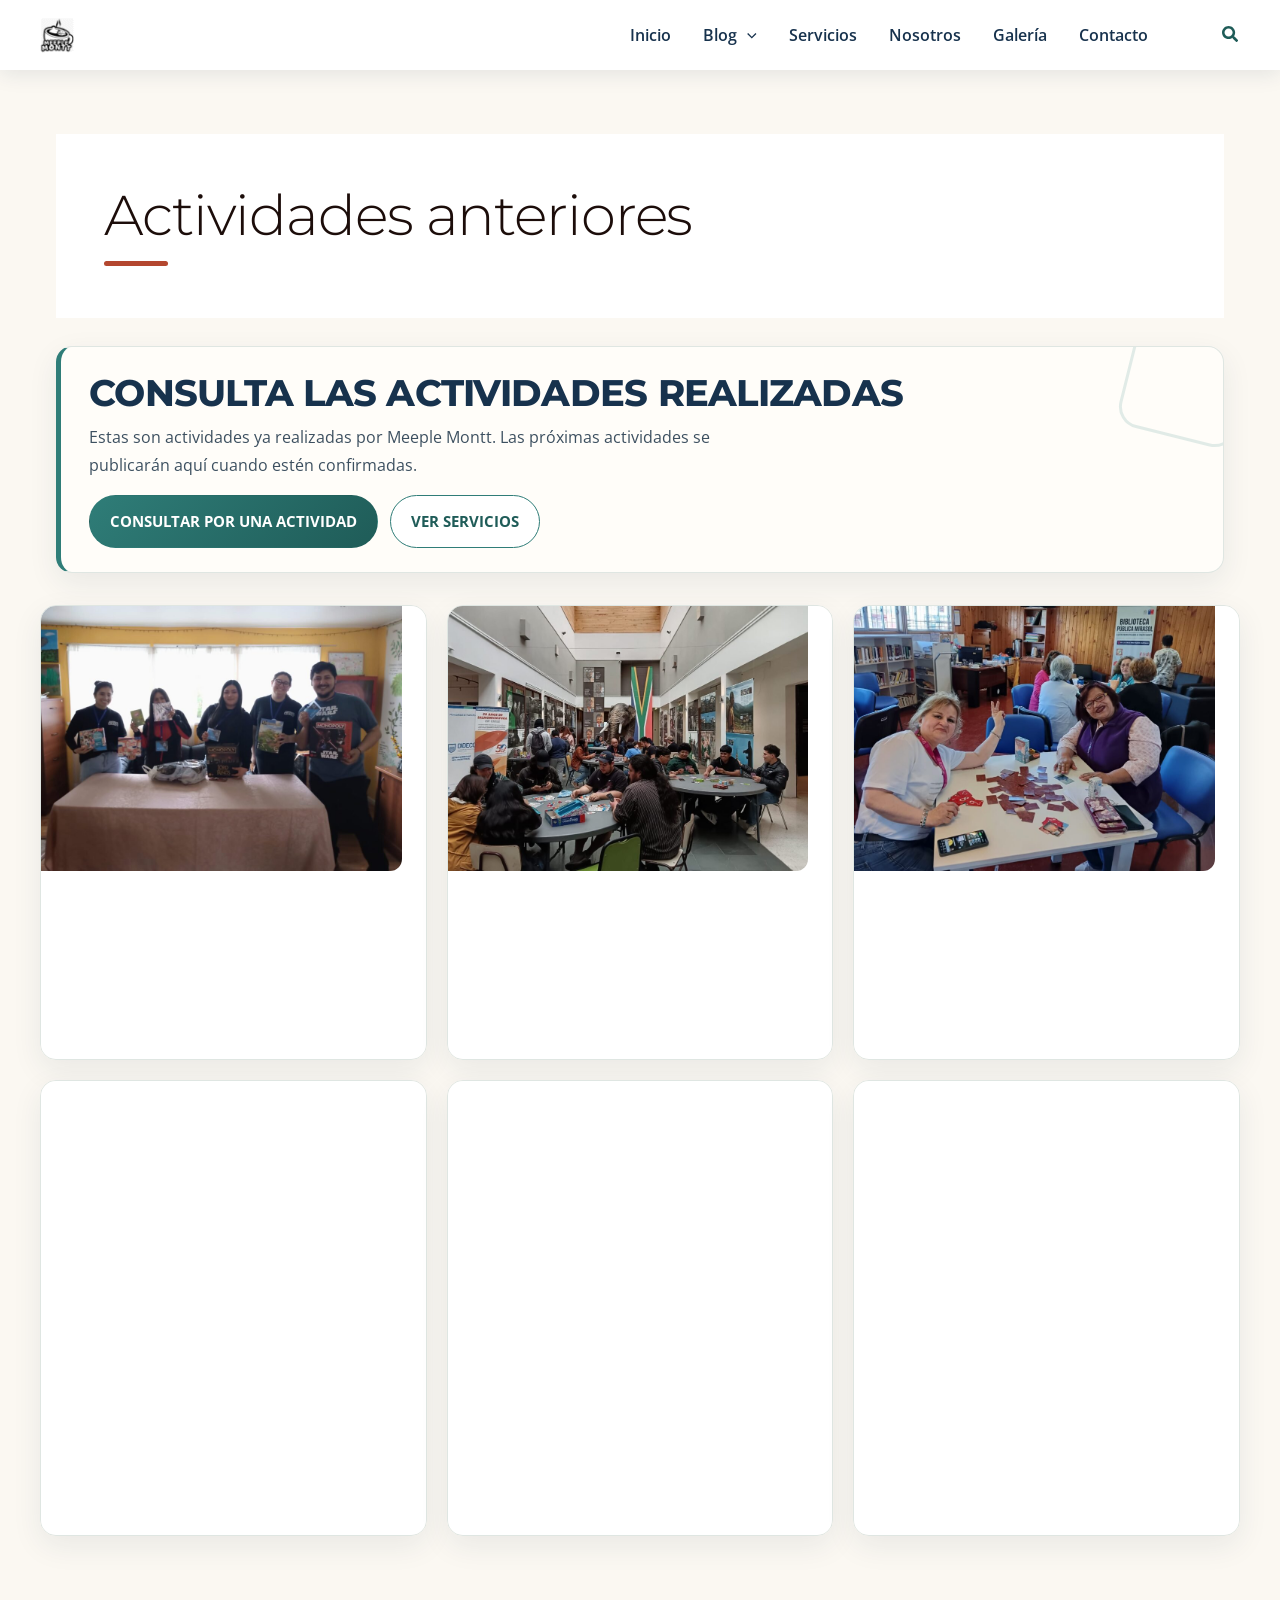
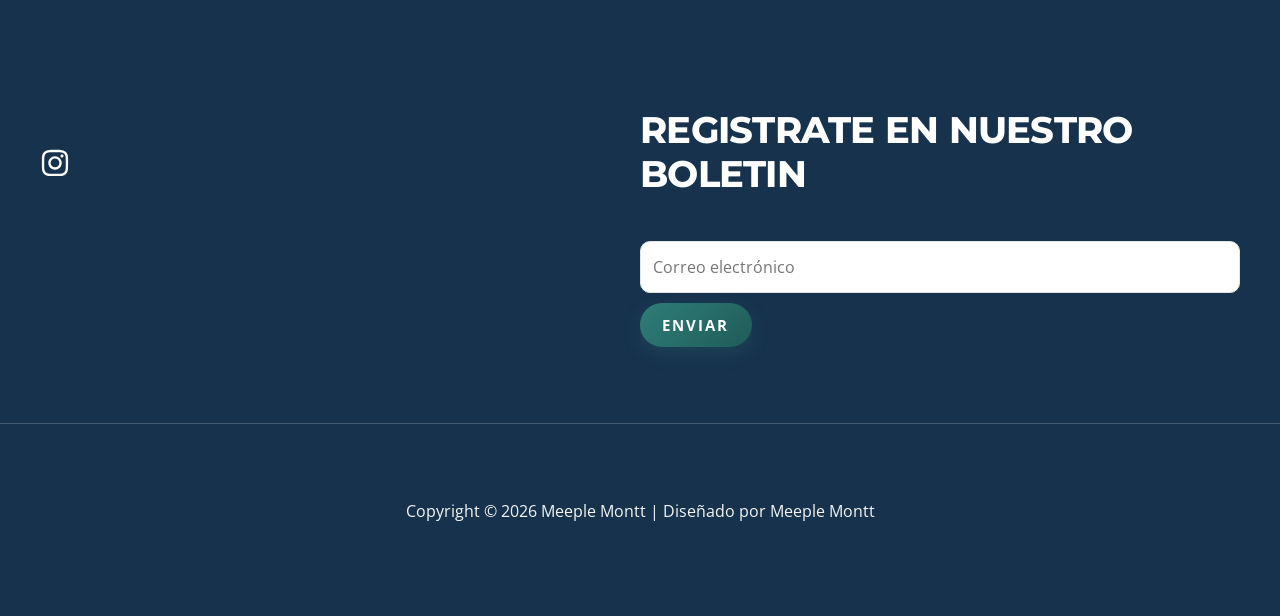
<file: category-actividades.html>
<!DOCTYPE html>
<html dir="ltr" lang="es-CL" prefix="og: https://ogp.me/ns#">
<head>
<meta charset="UTF-8">
<meta name="viewport" content="width=device-width, initial-scale=1">
	<link rel="profile" href="https://gmpg.org/xfn/11"> 
	<title>Actividades - Meeple Montt</title>
	<style>img:is([sizes="auto" i], [sizes^="auto," i]) { contain-intrinsic-size: 3000px 1500px }</style>
	
		<!-- All in One SEO 5.0.5 - aioseo.com -->
	<meta name="robots" content="max-image-preview:large" />
	<link rel="canonical" href="category-actividades.html" />
		<meta name="generator" content="All in One SEO (AIOSEO) 5.0.5" />
		<script type="application/ld+json" class="aioseo-schema">
			{"@context":"https:\/\/schema.org","@graph":[{"@type":"BreadcrumbList","@id":"https:\/\/meeplemontt.cl\/category\/actividades\/#breadcrumblist","itemListElement":[{"@type":"ListItem","@id":"https:\/\/meeplemontt.cl\/#listItem","position":1,"name":"Home","item":"https:\/\/meeplemontt.cl\/","nextItem":{"@type":"ListItem","@id":"https:\/\/meeplemontt.cl\/category\/actividades\/#listItem","name":"Actividades"}},{"@type":"ListItem","@id":"https:\/\/meeplemontt.cl\/category\/actividades\/#listItem","position":2,"name":"Actividades","previousItem":{"@type":"ListItem","@id":"https:\/\/meeplemontt.cl\/#listItem","name":"Home"}}]},{"@type":"CollectionPage","@id":"https:\/\/meeplemontt.cl\/category\/actividades\/#collectionpage","url":"https:\/\/meeplemontt.cl\/category\/actividades\/","name":"Actividades - Meeple Montt","inLanguage":"es-CL","isPartOf":{"@id":"https:\/\/meeplemontt.cl\/#website"},"breadcrumb":{"@id":"https:\/\/meeplemontt.cl\/category\/actividades\/#breadcrumblist"}},{"@type":"Organization","@id":"https:\/\/meeplemontt.cl\/#organization","name":"Meeple Montt","description":"Meeple Montt","url":"https:\/\/meeplemontt.cl\/","logo":{"@type":"ImageObject","url":"https:\/\/meeplemontt.cl\/wp-content\/uploads\/2025\/07\/Diseno-Meeple-Mont-Logo-Largo.png","@id":"https:\/\/meeplemontt.cl\/category\/actividades\/#organizationLogo","width":140,"height":40},"image":{"@id":"https:\/\/meeplemontt.cl\/category\/actividades\/#organizationLogo"}},{"@type":"WebSite","@id":"https:\/\/meeplemontt.cl\/#website","url":"https:\/\/meeplemontt.cl\/","name":"Meeple Montt","description":"Meeple Montt","inLanguage":"es-CL","publisher":{"@id":"https:\/\/meeplemontt.cl\/#organization"}}]}
		</script>
		<!-- All in One SEO -->

<link rel='dns-prefetch' href='//fonts.googleapis.com' />
<link rel='dns-prefetch' href='//www.googletagmanager.com' />
<link href='https://fonts.googleapis.com' rel='preconnect' />
<link href='https://fonts.gstatic.com' crossorigin='anonymous' rel='preconnect' />
<link rel="alternate" type="application/rss+xml" title="Meeple Montt &raquo; Feed" href="feed/" />
<link rel="alternate" type="application/rss+xml" title="Meeple Montt &raquo; Feed de comentarios" href="comments/feed/" />
<link rel="alternate" type="application/rss+xml" title="Feed de categoría Meeple Montt &raquo; Actividades" href="category/actividades/feed/" />
<script>
window._wpemojiSettings = {"baseUrl":"https:\/\/s.w.org\/images\/core\/emoji\/16.0.1\/72x72\/","ext":".png","svgUrl":"https:\/\/s.w.org\/images\/core\/emoji\/16.0.1\/svg\/","svgExt":".svg","source":{"concatemoji":"https:\/\/meeplemontt.cl\/wp-includes\/js\/wp-emoji-release.min.js?ver=6.8.12"}};
/*! This file is auto-generated */
!function(s,n){var o,i,e;function c(e){try{var t={supportTests:e,timestamp:(new Date).valueOf()};sessionStorage.setItem(o,JSON.stringify(t))}catch(e){}}function p(e,t,n){e.clearRect(0,0,e.canvas.width,e.canvas.height),e.fillText(t,0,0);var t=new Uint32Array(e.getImageData(0,0,e.canvas.width,e.canvas.height).data),a=(e.clearRect(0,0,e.canvas.width,e.canvas.height),e.fillText(n,0,0),new Uint32Array(e.getImageData(0,0,e.canvas.width,e.canvas.height).data));return t.every(function(e,t){return e===a[t]})}function u(e,t){e.clearRect(0,0,e.canvas.width,e.canvas.height),e.fillText(t,0,0);for(var n=e.getImageData(16,16,1,1),a=0;a<n.data.length;a++)if(0!==n.data[a])return!1;return!0}function f(e,t,n,a){switch(t){case"flag":return n(e,"\ud83c\udff3\ufe0f\u200d\u26a7\ufe0f","\ud83c\udff3\ufe0f\u200b\u26a7\ufe0f")?!1:!n(e,"\ud83c\udde8\ud83c\uddf6","\ud83c\udde8\u200b\ud83c\uddf6")&&!n(e,"\ud83c\udff4\udb40\udc67\udb40\udc62\udb40\udc65\udb40\udc6e\udb40\udc67\udb40\udc7f","\ud83c\udff4\u200b\udb40\udc67\u200b\udb40\udc62\u200b\udb40\udc65\u200b\udb40\udc6e\u200b\udb40\udc67\u200b\udb40\udc7f");case"emoji":return!a(e,"\ud83e\udedf")}return!1}function g(e,t,n,a){var r="undefined"!=typeof WorkerGlobalScope&&self instanceof WorkerGlobalScope?new OffscreenCanvas(300,150):s.createElement("canvas"),o=r.getContext("2d",{willReadFrequently:!0}),i=(o.textBaseline="top",o.font="600 32px Arial",{});return e.forEach(function(e){i[e]=t(o,e,n,a)}),i}function t(e){var t=s.createElement("script");t.src=e,t.defer=!0,s.head.appendChild(t)}"undefined"!=typeof Promise&&(o="wpEmojiSettingsSupports",i=["flag","emoji"],n.supports={everything:!0,everythingExceptFlag:!0},e=new Promise(function(e){s.addEventListener("DOMContentLoaded",e,{once:!0})}),new Promise(function(t){var n=function(){try{var e=JSON.parse(sessionStorage.getItem(o));if("object"==typeof e&&"number"==typeof e.timestamp&&(new Date).valueOf()<e.timestamp+604800&&"object"==typeof e.supportTests)return e.supportTests}catch(e){}return null}();if(!n){if("undefined"!=typeof Worker&&"undefined"!=typeof OffscreenCanvas&&"undefined"!=typeof URL&&URL.createObjectURL&&"undefined"!=typeof Blob)try{var e="postMessage("+g.toString()+"("+[JSON.stringify(i),f.toString(),p.toString(),u.toString()].join(",")+"));",a=new Blob([e],{type:"text/javascript"}),r=new Worker(URL.createObjectURL(a),{name:"wpTestEmojiSupports"});return void(r.onmessage=function(e){c(n=e.data),r.terminate(),t(n)})}catch(e){}c(n=g(i,f,p,u))}t(n)}).then(function(e){for(var t in e)n.supports[t]=e[t],n.supports.everything=n.supports.everything&&n.supports[t],"flag"!==t&&(n.supports.everythingExceptFlag=n.supports.everythingExceptFlag&&n.supports[t]);n.supports.everythingExceptFlag=n.supports.everythingExceptFlag&&!n.supports.flag,n.DOMReady=!1,n.readyCallback=function(){n.DOMReady=!0}}).then(function(){return e}).then(function(){var e;n.supports.everything||(n.readyCallback(),(e=n.source||{}).concatemoji?t(e.concatemoji):e.wpemoji&&e.twemoji&&(t(e.twemoji),t(e.wpemoji)))}))}((window,document),window._wpemojiSettings);
</script>
 
<link rel='stylesheet' id='astra-theme-css-css' href='wp-content/themes/astra/assets/css/minified/main.min.css?ver=4.14.0' media='all' />
<style id='astra-theme-css-inline-css'>
:root{--ast-post-nav-space:0;--ast-container-default-xlg-padding:6.67em;--ast-container-default-lg-padding:5.67em;--ast-container-default-slg-padding:4.34em;--ast-container-default-md-padding:3.34em;--ast-container-default-sm-padding:6.67em;--ast-container-default-xs-padding:2.4em;--ast-container-default-xxs-padding:1.4em;--ast-code-block-background:#EEEEEE;--ast-comment-inputs-background:#FAFAFA;--ast-normal-container-width:1200px;--ast-narrow-container-width:750px;--ast-blog-title-font-weight:normal;--ast-blog-meta-weight:inherit;--ast-global-color-primary:var(--ast-global-color-5);--ast-global-color-secondary:var(--ast-global-color-4);--ast-global-color-alternate-background:var(--ast-global-color-7);--ast-global-color-subtle-background:var(--ast-global-color-6);--ast-bg-style-guide:var( --ast-global-color-secondary,var(--ast-global-color-5) );--ast-shadow-style-guide:0px 0px 4px 0 #00000057;--ast-global-dark-bg-style:#fff;--ast-global-dark-lfs:#fbfbfb;--ast-widget-bg-color:#fafafa;--ast-wc-container-head-bg-color:#fbfbfb;--ast-title-layout-bg:#eeeeee;--ast-search-border-color:#e7e7e7;--ast-lifter-hover-bg:#e6e6e6;--ast-gallery-block-color:#000;--srfm-color-input-label:var(--ast-global-color-2);}html{font-size:93.75%;}a,.page-title{color:var(--ast-global-color-2);}a:hover,a:focus{color:var(--ast-global-color-0);}body,button,input,select,textarea,.ast-button,.ast-custom-button{font-family:'Open Sans',sans-serif;font-weight:400;font-size:15px;font-size:1rem;line-height:var(--ast-body-line-height,1.6em);}blockquote{color:var(--ast-global-color-3);}h1,h2,h3,h4,h5,h6,.entry-content :where(h1,h2,h3,h4,h5,h6),.site-title,.site-title a{font-family:'Montserrat',sans-serif;font-weight:800;}.site-title{font-size:35px;font-size:2.3333333333333rem;display:none;}header .custom-logo-link img{max-width:125px;width:125px;}.astra-logo-svg{width:125px;}.site-header .site-description{font-size:15px;font-size:1rem;display:none;}.entry-title{font-size:30px;font-size:2rem;}.archive .ast-article-post .ast-article-inner,.blog .ast-article-post .ast-article-inner,.archive .ast-article-post .ast-article-inner:hover,.blog .ast-article-post .ast-article-inner:hover{overflow:hidden;}h1,.entry-content :where(h1){font-size:50px;font-size:3.3333333333333rem;font-family:'Montserrat',sans-serif;line-height:1.4em;}h2,.entry-content :where(h2){font-size:40px;font-size:2.6666666666667rem;font-family:'Montserrat',sans-serif;line-height:1.25em;text-transform:uppercase;}h3,.entry-content :where(h3){font-size:25px;font-size:1.6666666666667rem;font-family:'Montserrat',sans-serif;line-height:1.2em;}h4,.entry-content :where(h4){font-size:20px;font-size:1.3333333333333rem;line-height:1.2em;font-family:'Montserrat',sans-serif;}h5,.entry-content :where(h5){font-size:18px;font-size:1.2rem;line-height:1.2em;font-family:'Montserrat',sans-serif;}h6,.entry-content :where(h6){font-size:15px;font-size:1rem;line-height:1.25em;font-family:'Montserrat',sans-serif;}::selection{background-color:var(--ast-global-color-0);color:#000000;}body,h1,h2,h3,h4,h5,h6,.entry-title a,.entry-content :where(h1,h2,h3,h4,h5,h6){color:var(--ast-global-color-3);}.tagcloud a:hover,.tagcloud a:focus,.tagcloud a.current-item{color:#ffffff;border-color:var(--ast-global-color-2);background-color:var(--ast-global-color-2);}input:focus,input[type="text"]:focus,input[type="email"]:focus,input[type="url"]:focus,input[type="password"]:focus,input[type="reset"]:focus,input[type="search"]:focus,textarea:focus{border-color:var(--ast-global-color-2);}input[type="radio"]:checked,input[type=reset],input[type="checkbox"]:checked,input[type="checkbox"]:hover:checked,input[type="checkbox"]:focus:checked,input[type=range]::-webkit-slider-thumb{border-color:var(--ast-global-color-2);background-color:var(--ast-global-color-2);box-shadow:none;}.site-footer a:hover + .post-count,.site-footer a:focus + .post-count{background:var(--ast-global-color-2);border-color:var(--ast-global-color-2);}.single .nav-links .nav-previous,.single .nav-links .nav-next{color:var(--ast-global-color-2);}.entry-meta,.entry-meta *{line-height:1.45;color:var(--ast-global-color-2);}.entry-meta a:not(.ast-button):hover,.entry-meta a:not(.ast-button):hover *,.entry-meta a:not(.ast-button):focus,.entry-meta a:not(.ast-button):focus *,.page-links > .page-link,.page-links .page-link:hover,.post-navigation a:hover{color:var(--ast-global-color-0);}#cat option,.secondary .calendar_wrap thead a,.secondary .calendar_wrap thead a:visited{color:var(--ast-global-color-2);}.secondary .calendar_wrap #today,.ast-progress-val span{background:var(--ast-global-color-2);}.secondary a:hover + .post-count,.secondary a:focus + .post-count{background:var(--ast-global-color-2);border-color:var(--ast-global-color-2);}.calendar_wrap #today > a{color:#ffffff;}.page-links .page-link,.single .post-navigation a{color:var(--ast-global-color-2);}.ast-search-menu-icon .search-form button.search-submit{padding:0 4px;}.ast-search-menu-icon form.search-form{padding-right:0;}.ast-header-search .ast-search-menu-icon.ast-dropdown-active .search-form,.ast-header-search .ast-search-menu-icon.ast-dropdown-active .search-field:focus{transition:all 0.2s;}.search-form input.search-field:focus{outline:none;}.ast-mobile-header-content .ast-builder-layout-element:not(.ast-builder-menu):not(.ast-header-divider-element),.ast-mobile-popup-content .ast-builder-layout-element:not(.ast-builder-menu):not(.ast-header-divider-element){padding:15px 20px;}.wp-block-latest-posts > li > a{color:var(--ast-global-color-2);}.widget-title,.widget .wp-block-heading{font-size:21px;font-size:1.4rem;color:var(--ast-global-color-3);}.single .ast-author-details .author-title{color:var(--ast-global-color-0);}.ast-search-menu-icon.slide-search a:focus-visible:focus-visible,.astra-search-icon:focus-visible,#close:focus-visible,a:focus-visible,.ast-menu-toggle:focus-visible,.site .skip-link:focus-visible,.wp-block-loginout input:focus-visible,.wp-block-search.wp-block-search__button-inside .wp-block-search__inside-wrapper,.ast-header-navigation-arrow:focus-visible,.ast-orders-table__row .ast-orders-table__cell:focus-visible,a#ast-apply-coupon:focus-visible,#ast-apply-coupon:focus-visible,#close:focus-visible,.button.search-submit:focus-visible,#search_submit:focus,.normal-search:focus-visible,.ast-header-account-wrap:focus-visible,.astra-cart-drawer-close:focus,.ast-single-variation:focus,.ast-button:focus,.ast-builder-button-wrap:has(.ast-custom-button-link:focus),.ast-builder-button-wrap .ast-custom-button-link:focus{outline-style:dotted;outline-color:inherit;outline-width:thin;}input:focus,input[type="text"]:focus,input[type="email"]:focus,input[type="url"]:focus,input[type="password"]:focus,input[type="reset"]:focus,input[type="search"]:focus,input[type="number"]:focus,textarea:focus,.wp-block-search__input:focus,[data-section="section-header-mobile-trigger"] .ast-button-wrap .ast-mobile-menu-trigger-minimal:focus,.ast-mobile-popup-drawer.active .menu-toggle-close:focus,#ast-scroll-top:focus,#coupon_code:focus,#ast-coupon-code:focus{border-style:dotted;border-color:inherit;border-width:thin;}input{outline:none;}.ast-logo-title-inline .site-logo-img{padding-right:1em;}.site-logo-img img{ transition:all 0.2s linear;}body .ast-oembed-container *{position:absolute;top:0;width:100%;height:100%;left:0;}body .wp-block-embed-pocket-casts .ast-oembed-container *{position:unset;}.ast-single-post-featured-section + article {margin-top: 2em;}.site-content .ast-single-post-featured-section img {width: 100%;overflow: hidden;object-fit: cover;}.site > .ast-single-related-posts-container {margin-top: 0;}@media (min-width: 922px) {.ast-desktop .ast-container--narrow {max-width: var(--ast-narrow-container-width);margin: 0 auto;}}@media (max-width:921.99px){#ast-desktop-header{display:none;}}@media (min-width:922px){#ast-mobile-header{display:none;}}.wp-block-buttons.aligncenter{justify-content:center;}.wp-block-button.is-style-outline .wp-block-button__link{border-color:var(--ast-global-color-0);border-top-width:0px;border-right-width:0px;border-bottom-width:0px;border-left-width:0px;}div.wp-block-button.is-style-outline > .wp-block-button__link:not(.has-text-color),div.wp-block-button.wp-block-button__link.is-style-outline:not(.has-text-color){color:var(--ast-global-color-0);}.wp-block-button.is-style-outline .wp-block-button__link:hover,.wp-block-buttons .wp-block-button.is-style-outline .wp-block-button__link:focus,.wp-block-buttons .wp-block-button.is-style-outline > .wp-block-button__link:not(.has-text-color):hover,.wp-block-buttons .wp-block-button.wp-block-button__link.is-style-outline:not(.has-text-color):hover{color:#ffffff;background-color:var(--ast-global-color-1);border-color:var(--ast-global-color-1);}.post-page-numbers.current .page-link,.ast-pagination .page-numbers.current{color:#000000;border-color:var(--ast-global-color-0);background-color:var(--ast-global-color-0);}.wp-block-buttons .wp-block-button.is-style-outline .wp-block-button__link.wp-element-button,.ast-outline-button,.wp-block-uagb-buttons-child .uagb-buttons-repeater.ast-outline-button{border-color:var(--ast-global-color-0);border-top-width:1px;border-right-width:1px;border-bottom-width:1px;border-left-width:1px;font-family:inherit;font-weight:inherit;font-size:12px;font-size:0.8rem;line-height:1em;text-transform:uppercase;letter-spacing:2px;padding-top:10px;padding-right:20px;padding-bottom:10px;padding-left:20px;border-top-left-radius:30px;border-top-right-radius:30px;border-bottom-right-radius:30px;border-bottom-left-radius:30px;}.wp-block-buttons .wp-block-button.is-style-outline > .wp-block-button__link:not(.has-text-color),.wp-block-buttons .wp-block-button.wp-block-button__link.is-style-outline:not(.has-text-color),.ast-outline-button{color:var(--ast-global-color-0);}.wp-block-button.is-style-outline .wp-block-button__link:hover,.wp-block-buttons .wp-block-button.is-style-outline .wp-block-button__link:focus,.wp-block-buttons .wp-block-button.is-style-outline > .wp-block-button__link:not(.has-text-color):hover,.wp-block-buttons .wp-block-button.wp-block-button__link.is-style-outline:not(.has-text-color):hover,.ast-outline-button:hover,.ast-outline-button:focus,.wp-block-uagb-buttons-child .uagb-buttons-repeater.ast-outline-button:hover,.wp-block-uagb-buttons-child .uagb-buttons-repeater.ast-outline-button:focus{color:#ffffff;background-color:var(--ast-global-color-1);border-color:var(--ast-global-color-1);}.wp-block-button .wp-block-button__link.wp-element-button.is-style-outline:not(.has-background),.wp-block-button.is-style-outline>.wp-block-button__link.wp-element-button:not(.has-background),.ast-outline-button{background-color:transparent;}.entry-content[data-ast-blocks-layout] > figure{margin-bottom:1em;}@media (max-width:921px){.ast-left-sidebar #content > .ast-container{display:flex;flex-direction:column-reverse;width:100%;}.ast-separate-container .ast-article-post,.ast-separate-container .ast-article-single{padding:1.5em 2.14em;}.ast-author-box img.avatar{margin:20px 0 0 0;}}@media (min-width:922px){.ast-separate-container.ast-right-sidebar #primary,.ast-separate-container.ast-left-sidebar #primary{border:0;}.search-no-results.ast-separate-container #primary{margin-bottom:4em;}}.wp-block-button .wp-block-button__link{color:#ffffff;}.wp-block-button .wp-block-button__link:hover,.wp-block-button .wp-block-button__link:focus{color:#ffffff;background-color:var(--ast-global-color-1);border-color:var(--ast-global-color-1);}.wp-block-button .wp-block-button__link,.wp-block-search .wp-block-search__button,body .wp-block-file .wp-block-file__button{border-style:solid;border-top-width:0px;border-right-width:0px;border-left-width:0px;border-bottom-width:0px;border-color:var(--ast-global-color-0);background-color:var(--ast-global-color-0);color:#ffffff;font-family:inherit;font-weight:inherit;line-height:1em;text-transform:uppercase;letter-spacing:2px;font-size:12px;font-size:0.8rem;border-top-left-radius:30px;border-top-right-radius:30px;border-bottom-right-radius:30px;border-bottom-left-radius:30px;padding-top:10px;padding-right:20px;padding-bottom:10px;padding-left:20px;}.menu-toggle,button,.ast-button,.ast-custom-button,.button,input#submit,input[type="button"],input[type="submit"],input[type="reset"],form[CLASS*="wp-block-search__"].wp-block-search .wp-block-search__inside-wrapper .wp-block-search__button,body .wp-block-file .wp-block-file__button{border-style:solid;border-top-width:0px;border-right-width:0px;border-left-width:0px;border-bottom-width:0px;color:#ffffff;border-color:var(--ast-global-color-0);background-color:var(--ast-global-color-0);padding-top:10px;padding-right:20px;padding-bottom:10px;padding-left:20px;font-family:inherit;font-weight:inherit;font-size:12px;font-size:0.8rem;line-height:1em;text-transform:uppercase;letter-spacing:2px;border-top-left-radius:30px;border-top-right-radius:30px;border-bottom-right-radius:30px;border-bottom-left-radius:30px;}button:focus,.menu-toggle:hover,button:hover,.ast-button:hover,.ast-custom-button:hover .button:hover,.ast-custom-button:hover ,input[type=reset]:hover,input[type=reset]:focus,input#submit:hover,input#submit:focus,input[type="button"]:hover,input[type="button"]:focus,input[type="submit"]:hover,input[type="submit"]:focus,form[CLASS*="wp-block-search__"].wp-block-search .wp-block-search__inside-wrapper .wp-block-search__button:hover,form[CLASS*="wp-block-search__"].wp-block-search .wp-block-search__inside-wrapper .wp-block-search__button:focus,body .wp-block-file .wp-block-file__button:hover,body .wp-block-file .wp-block-file__button:focus{color:#ffffff;background-color:var(--ast-global-color-1);border-color:var(--ast-global-color-1);}@media (max-width:921px){.ast-mobile-header-stack .main-header-bar .ast-search-menu-icon{display:inline-block;}.ast-header-break-point.ast-header-custom-item-outside .ast-mobile-header-stack .main-header-bar .ast-search-icon{margin:0;}.ast-comment-avatar-wrap img{max-width:2.5em;}.ast-comment-meta{padding:0 1.8888em 1.3333em;}.ast-separate-container .ast-comment-list li.depth-1{padding:1.5em 2.14em;}.ast-separate-container .comment-respond{padding:2em 2.14em;}}@media (min-width:544px){.ast-container{max-width:100%;}}@media (max-width:544px){.ast-separate-container .ast-article-post,.ast-separate-container .ast-article-single,.ast-separate-container .comments-title,.ast-separate-container .ast-archive-description{padding:1.5em 1em;}.ast-separate-container #content .ast-container{padding-left:0.54em;padding-right:0.54em;}.ast-separate-container .ast-comment-list .bypostauthor{padding:.5em;}.ast-search-menu-icon.ast-dropdown-active .search-field{width:170px;}} #ast-mobile-header .ast-site-header-cart-li a{pointer-events:none;}body,.ast-separate-container{background-image:url(http://meeplemontt.cl/wp-content/uploads/2021/04/1px-free-img.png);background-repeat:repeat-y;background-position:center center;background-size:auto;background-attachment:scroll;}@media (max-width:921px){.site-title{display:none;}.site-header .site-description{display:none;}h1,.entry-content :where(h1){font-size:36px;}h2,.entry-content :where(h2){font-size:35px;}h3,.entry-content :where(h3){font-size:20px;}}@media (max-width:544px){.site-title{display:none;}.site-header .site-description{display:none;}h1,.entry-content :where(h1){font-size:34px;}h2,.entry-content :where(h2){font-size:30px;}h3,.entry-content :where(h3){font-size:20px;}}@media (max-width:921px){html{font-size:85.5%;}}@media (max-width:544px){html{font-size:85.5%;}}@media (min-width:922px){.ast-container{max-width:1240px;}}@media (min-width:922px){.site-content .ast-container{display:flex;}}@media (max-width:921px){.site-content .ast-container{flex-direction:column;}}@media (min-width:922px){.blog .site-content > .ast-container,.archive .site-content > .ast-container,.search .site-content > .ast-container{max-width:1000px;}}.ast-blog-layout-4-grid .ast-article-post{width:33.33%;margin-bottom:2em;border-bottom:0;background-color:transparent;}.ast-blog-layout-4-grid .ast-article-inner .wp-post-image{width:100%;}.ast-article-inner{padding:1.5em;}.ast-blog-layout-4-grid .ast-row{display:flex;flex-wrap:wrap;flex-flow:row wrap;align-items:stretch;}.ast-separate-container .ast-blog-layout-4-grid .ast-article-post{padding:0 1em 0;}.ast-separate-container.ast-desktop .ast-blog-layout-4-grid .ast-row{margin-left:-1em;margin-right:-1em;}.ast-blog-layout-4-grid .ast-article-inner{box-shadow:0px 6px 15px -2px rgba(16,24,40,0.05);}.ast-separate-container .ast-blog-layout-4-grid .ast-article-inner,.ast-plain-container .ast-blog-layout-4-grid .ast-article-inner{height:100%;}.ast-row .blog-layout-4 .post-content,.blog-layout-4 .post-thumb{padding-left:0;padding-right:0;}.ast-article-post.remove-featured-img-padding .blog-layout-4 .post-content .ast-blog-featured-section:first-child .post-thumb-img-content{margin-top:-1.5em;}.ast-article-post.remove-featured-img-padding .blog-layout-4 .post-content .ast-blog-featured-section .post-thumb-img-content{margin-left:-1.5em;margin-right:-1.5em;}@media (max-width:921px){.ast-blog-layout-4-grid .ast-article-post{width:100%;}}.ast-blog-layout-6-grid .ast-blog-featured-section:before { content: ""; }.cat-links.badge a,.tags-links.badge a {padding: 4px 8px;border-radius: 3px;font-weight: 400;}.cat-links.underline a,.tags-links.underline a{text-decoration: underline;}@media (min-width:922px){.main-header-menu .sub-menu .menu-item.ast-left-align-sub-menu:hover > .sub-menu,.main-header-menu .sub-menu .menu-item.ast-left-align-sub-menu.focus > .sub-menu{margin-left:-0px;}}.site .comments-area{padding-bottom:3em;}.wp-block-file {display: flex;align-items: center;flex-wrap: wrap;justify-content: space-between;}.wp-block-pullquote {border: none;}.wp-block-pullquote blockquote::before {content: "\201D";font-family: "Helvetica",sans-serif;display: flex;transform: rotate( 180deg );font-size: 6rem;font-style: normal;line-height: 1;font-weight: bold;align-items: center;justify-content: center;}.has-text-align-right > blockquote::before {justify-content: flex-start;}.has-text-align-left > blockquote::before {justify-content: flex-end;}figure.wp-block-pullquote.is-style-solid-color blockquote {max-width: 100%;text-align: inherit;}:root {--wp--custom--ast-default-block-top-padding: 3em;--wp--custom--ast-default-block-right-padding: 3em;--wp--custom--ast-default-block-bottom-padding: 3em;--wp--custom--ast-default-block-left-padding: 3em;--wp--custom--ast-container-width: 1200px;--wp--custom--ast-content-width-size: 1200px;--wp--custom--ast-wide-width-size: calc(1200px + var(--wp--custom--ast-default-block-left-padding) + var(--wp--custom--ast-default-block-right-padding));}.ast-narrow-container {--wp--custom--ast-content-width-size: 750px;--wp--custom--ast-wide-width-size: 750px;}@media(max-width: 921px) {:root {--wp--custom--ast-default-block-top-padding: 3em;--wp--custom--ast-default-block-right-padding: 2em;--wp--custom--ast-default-block-bottom-padding: 3em;--wp--custom--ast-default-block-left-padding: 2em;}}@media(max-width: 544px) {:root {--wp--custom--ast-default-block-top-padding: 3em;--wp--custom--ast-default-block-right-padding: 1.5em;--wp--custom--ast-default-block-bottom-padding: 3em;--wp--custom--ast-default-block-left-padding: 1.5em;}}.entry-content > .wp-block-group,.entry-content > .wp-block-cover,.entry-content > .wp-block-columns {padding-top: var(--wp--custom--ast-default-block-top-padding);padding-right: var(--wp--custom--ast-default-block-right-padding);padding-bottom: var(--wp--custom--ast-default-block-bottom-padding);padding-left: var(--wp--custom--ast-default-block-left-padding);}.ast-plain-container.ast-no-sidebar .entry-content > .alignfull,.ast-page-builder-template .ast-no-sidebar .entry-content > .alignfull {margin-left: calc( -50vw + 50%);margin-right: calc( -50vw + 50%);max-width: 100vw;width: 100vw;}.ast-plain-container.ast-no-sidebar .entry-content .alignfull .alignfull,.ast-page-builder-template.ast-no-sidebar .entry-content .alignfull .alignfull,.ast-plain-container.ast-no-sidebar .entry-content .alignfull .alignwide,.ast-page-builder-template.ast-no-sidebar .entry-content .alignfull .alignwide,.ast-plain-container.ast-no-sidebar .entry-content .alignwide .alignfull,.ast-page-builder-template.ast-no-sidebar .entry-content .alignwide .alignfull,.ast-plain-container.ast-no-sidebar .entry-content .alignwide .alignwide,.ast-page-builder-template.ast-no-sidebar .entry-content .alignwide .alignwide,.ast-plain-container.ast-no-sidebar .entry-content .wp-block-column .alignfull,.ast-page-builder-template.ast-no-sidebar .entry-content .wp-block-column .alignfull,.ast-plain-container.ast-no-sidebar .entry-content .wp-block-column .alignwide,.ast-page-builder-template.ast-no-sidebar .entry-content .wp-block-column .alignwide {margin-left: auto;margin-right: auto;width: 100%;}[data-ast-blocks-layout] .wp-block-separator:not(.is-style-dots) {height: 0;}[data-ast-blocks-layout] .wp-block-separator {margin: 20px auto;}[data-ast-blocks-layout] .wp-block-separator:not(.is-style-wide):not(.is-style-dots) {max-width: 100px;}[data-ast-blocks-layout] .wp-block-separator.has-background {padding: 0;}.entry-content[data-ast-blocks-layout] > * {max-width: var(--wp--custom--ast-content-width-size);margin-left: auto;margin-right: auto;}.entry-content[data-ast-blocks-layout] > .alignwide {max-width: var(--wp--custom--ast-wide-width-size);}.entry-content[data-ast-blocks-layout] .alignfull {max-width: none;}.entry-content .wp-block-columns {margin-bottom: 0;}blockquote {margin: 1.5em;border-color: rgba(0,0,0,0.05);}.wp-block-quote:not(.has-text-align-right):not(.has-text-align-center) {border-left: 5px solid rgba(0,0,0,0.05);}.has-text-align-right > blockquote,blockquote.has-text-align-right {border-right: 5px solid rgba(0,0,0,0.05);}.has-text-align-left > blockquote,blockquote.has-text-align-left {border-left: 5px solid rgba(0,0,0,0.05);}.wp-block-site-tagline,.wp-block-latest-posts .read-more {margin-top: 15px;}.wp-block-loginout p label {display: block;}.wp-block-loginout p:not(.login-remember):not(.login-submit) input {width: 100%;}.wp-block-loginout input:focus {border-color: transparent;}.wp-block-loginout input:focus {outline: thin dotted;}.entry-content .wp-block-media-text .wp-block-media-text__content {padding: 0 0 0 8%;}.entry-content .wp-block-media-text.has-media-on-the-right .wp-block-media-text__content {padding: 0 8% 0 0;}.entry-content .wp-block-media-text.has-background .wp-block-media-text__content {padding: 8%;}.entry-content .wp-block-cover:not([class*="background-color"]):not(.has-text-color.has-link-color) .wp-block-cover__inner-container,.entry-content .wp-block-cover:not([class*="background-color"]) .wp-block-cover-image-text,.entry-content .wp-block-cover:not([class*="background-color"]) .wp-block-cover-text,.entry-content .wp-block-cover-image:not([class*="background-color"]) .wp-block-cover__inner-container,.entry-content .wp-block-cover-image:not([class*="background-color"]) .wp-block-cover-image-text,.entry-content .wp-block-cover-image:not([class*="background-color"]) .wp-block-cover-text {color: var(--ast-global-color-primary,var(--ast-global-color-5));}.wp-block-loginout .login-remember input {width: 1.1rem;height: 1.1rem;margin: 0 5px 4px 0;vertical-align: middle;}.wp-block-latest-posts > li > *:first-child,.wp-block-latest-posts:not(.is-grid) > li:first-child {margin-top: 0;}.entry-content > .wp-block-buttons,.entry-content > .wp-block-uagb-buttons {margin-bottom: 1.5em;}.wp-block-search__inside-wrapper .wp-block-search__input {padding: 0 10px;color: var(--ast-global-color-3);background: var(--ast-global-color-primary,var(--ast-global-color-5));border-color: var(--ast-border-color);}.wp-block-latest-posts .read-more {margin-bottom: 1.5em;}.wp-block-search__no-button .wp-block-search__inside-wrapper .wp-block-search__input {padding-top: 5px;padding-bottom: 5px;}.wp-block-latest-posts .wp-block-latest-posts__post-date,.wp-block-latest-posts .wp-block-latest-posts__post-author {font-size: 1rem;}.wp-block-latest-posts > li > *,.wp-block-latest-posts:not(.is-grid) > li {margin-top: 12px;margin-bottom: 12px;}.ast-page-builder-template .entry-content[data-ast-blocks-layout] > .alignwide:where(:not(.uagb-is-root-container):not(.spectra-is-root-container)) > * {max-width: var(--wp--custom--ast-wide-width-size);}.ast-page-builder-template .entry-content[data-ast-blocks-layout] > .inherit-container-width > *,.ast-page-builder-template .entry-content[data-ast-blocks-layout] > *:not(.wp-block-group):where(:not(.uagb-is-root-container):not(.spectra-is-root-container)) > *,.entry-content[data-ast-blocks-layout] > .wp-block-cover .wp-block-cover__inner-container {max-width: var(--wp--custom--ast-content-width-size) ;margin-left: auto;margin-right: auto;}.ast-page-builder-template .entry-content[data-ast-blocks-layout] > *,.ast-page-builder-template .entry-content[data-ast-blocks-layout] > .alignfull:where(:not(.wp-block-group):not(.uagb-is-root-container):not(.spectra-is-root-container)) > * {max-width: none;}.entry-content[data-ast-blocks-layout] .wp-block-cover:not(.alignleft):not(.alignright) {width: auto;}@media(max-width: 1200px) {.ast-separate-container .entry-content > .alignfull,.ast-separate-container .entry-content[data-ast-blocks-layout] > .alignwide,.ast-plain-container .entry-content[data-ast-blocks-layout] > .alignwide,.ast-plain-container .entry-content .alignfull {margin-left: calc(-1 * min(var(--ast-container-default-xlg-padding),20px)) ;margin-right: calc(-1 * min(var(--ast-container-default-xlg-padding),20px));}}@media(min-width: 1201px) {.ast-separate-container .entry-content > .alignfull {margin-left: calc(-1 * var(--ast-container-default-xlg-padding) );margin-right: calc(-1 * var(--ast-container-default-xlg-padding) );}.ast-separate-container .entry-content[data-ast-blocks-layout] > .alignwide,.ast-plain-container .entry-content[data-ast-blocks-layout] > .alignwide {margin-left: calc(-1 * var(--wp--custom--ast-default-block-left-padding) );margin-right: calc(-1 * var(--wp--custom--ast-default-block-right-padding) );}}@media(min-width: 921px) {.ast-separate-container .entry-content .wp-block-group.alignwide:not(.inherit-container-width) > :where(:not(.alignleft):not(.alignright)),.ast-plain-container .entry-content .wp-block-group.alignwide:not(.inherit-container-width) > :where(:not(.alignleft):not(.alignright)) {max-width: calc( var(--wp--custom--ast-content-width-size) + 80px );}.ast-plain-container.ast-right-sidebar .entry-content[data-ast-blocks-layout] .alignfull,.ast-plain-container.ast-left-sidebar .entry-content[data-ast-blocks-layout] .alignfull {margin-left: -60px;margin-right: -60px;}}@media(min-width: 544px) {.entry-content > .alignleft {margin-right: 20px;}.entry-content > .alignright {margin-left: 20px;}}@media (max-width:544px){.wp-block-columns .wp-block-column:not(:last-child){margin-bottom:20px;}.wp-block-latest-posts{margin:0;}}@media( max-width: 600px ) {.entry-content .wp-block-media-text .wp-block-media-text__content,.entry-content .wp-block-media-text.has-media-on-the-right .wp-block-media-text__content {padding: 8% 0 0;}.entry-content .wp-block-media-text.has-background .wp-block-media-text__content {padding: 8%;}}.ast-page-builder-template .entry-header {padding-left: 0;}.ast-narrow-container .site-content .wp-block-uagb-image--align-full .wp-block-uagb-image__figure {max-width: 100%;margin-left: auto;margin-right: auto;}:root .has-ast-global-color-0-color{color:var(--ast-global-color-0);}:root .has-ast-global-color-0-background-color{background-color:var(--ast-global-color-0);}:root .wp-block-button .has-ast-global-color-0-color{color:var(--ast-global-color-0);}:root .wp-block-button .has-ast-global-color-0-background-color{background-color:var(--ast-global-color-0);}:root .has-ast-global-color-1-color{color:var(--ast-global-color-1);}:root .has-ast-global-color-1-background-color{background-color:var(--ast-global-color-1);}:root .wp-block-button .has-ast-global-color-1-color{color:var(--ast-global-color-1);}:root .wp-block-button .has-ast-global-color-1-background-color{background-color:var(--ast-global-color-1);}:root .has-ast-global-color-2-color{color:var(--ast-global-color-2);}:root .has-ast-global-color-2-background-color{background-color:var(--ast-global-color-2);}:root .wp-block-button .has-ast-global-color-2-color{color:var(--ast-global-color-2);}:root .wp-block-button .has-ast-global-color-2-background-color{background-color:var(--ast-global-color-2);}:root .has-ast-global-color-3-color{color:var(--ast-global-color-3);}:root .has-ast-global-color-3-background-color{background-color:var(--ast-global-color-3);}:root .wp-block-button .has-ast-global-color-3-color{color:var(--ast-global-color-3);}:root .wp-block-button .has-ast-global-color-3-background-color{background-color:var(--ast-global-color-3);}:root .has-ast-global-color-4-color{color:var(--ast-global-color-4);}:root .has-ast-global-color-4-background-color{background-color:var(--ast-global-color-4);}:root .wp-block-button .has-ast-global-color-4-color{color:var(--ast-global-color-4);}:root .wp-block-button .has-ast-global-color-4-background-color{background-color:var(--ast-global-color-4);}:root .has-ast-global-color-5-color{color:var(--ast-global-color-5);}:root .has-ast-global-color-5-background-color{background-color:var(--ast-global-color-5);}:root .wp-block-button .has-ast-global-color-5-color{color:var(--ast-global-color-5);}:root .wp-block-button .has-ast-global-color-5-background-color{background-color:var(--ast-global-color-5);}:root .has-ast-global-color-6-color{color:var(--ast-global-color-6);}:root .has-ast-global-color-6-background-color{background-color:var(--ast-global-color-6);}:root .wp-block-button .has-ast-global-color-6-color{color:var(--ast-global-color-6);}:root .wp-block-button .has-ast-global-color-6-background-color{background-color:var(--ast-global-color-6);}:root .has-ast-global-color-7-color{color:var(--ast-global-color-7);}:root .has-ast-global-color-7-background-color{background-color:var(--ast-global-color-7);}:root .wp-block-button .has-ast-global-color-7-color{color:var(--ast-global-color-7);}:root .wp-block-button .has-ast-global-color-7-background-color{background-color:var(--ast-global-color-7);}:root .has-ast-global-color-8-color{color:var(--ast-global-color-8);}:root .has-ast-global-color-8-background-color{background-color:var(--ast-global-color-8);}:root .wp-block-button .has-ast-global-color-8-color{color:var(--ast-global-color-8);}:root .wp-block-button .has-ast-global-color-8-background-color{background-color:var(--ast-global-color-8);}:root{--ast-global-color-0:#FF6210;--ast-global-color-1:#F15808;--ast-global-color-2:#1C0D0A;--ast-global-color-3:#353535;--ast-global-color-4:#FEF1E4;--ast-global-color-5:#FFFFFF;--ast-global-color-6:#E5D7D1;--ast-global-color-7:#140B06;--ast-global-color-8:#222222;}:root {--ast-border-color : #dddddd;}.ast-archive-entry-banner {-js-display: flex;display: flex;flex-direction: column;justify-content: center;text-align: center;position: relative;background: var(--ast-title-layout-bg);}.ast-archive-entry-banner[data-banner-width-type="custom"] {margin: 0 auto;width: 100%;}.ast-archive-entry-banner[data-banner-layout="layout-1"] {background: inherit;padding: 20px 0;text-align: left;}body.archive .ast-archive-description{max-width:1200px;width:100%;text-align:left;padding-top:3em;padding-right:3em;padding-bottom:3em;padding-left:3em;}body.archive .ast-archive-description .ast-archive-title,body.archive .ast-archive-description .ast-archive-title *{font-size:40px;font-size:2.6666666666667rem;}body.archive .ast-archive-description > *:not(:last-child){margin-bottom:10px;}@media (max-width:921px){body.archive .ast-archive-description{text-align:left;}}@media (max-width:544px){body.archive .ast-archive-description{text-align:left;}}.ast-breadcrumbs .trail-browse,.ast-breadcrumbs .trail-items,.ast-breadcrumbs .trail-items li{display:inline-block;margin:0;padding:0;border:none;background:inherit;text-indent:0;text-decoration:none;}.ast-breadcrumbs .trail-browse{font-size:inherit;font-style:inherit;font-weight:inherit;color:inherit;}.ast-breadcrumbs .trail-items{list-style:none;}.trail-items li::after{padding:0 0.3em;content:"\00bb";}.trail-items li:last-of-type::after{display:none;}h1,h2,h3,h4,h5,h6,.entry-content :where(h1,h2,h3,h4,h5,h6){color:var(--ast-global-color-2);}@media (max-width:921px){.ast-builder-grid-row-container.ast-builder-grid-row-tablet-3-firstrow .ast-builder-grid-row > *:first-child,.ast-builder-grid-row-container.ast-builder-grid-row-tablet-3-lastrow .ast-builder-grid-row > *:last-child{grid-column:1 / -1;}}@media (max-width:544px){.ast-builder-grid-row-container.ast-builder-grid-row-mobile-3-firstrow .ast-builder-grid-row > *:first-child,.ast-builder-grid-row-container.ast-builder-grid-row-mobile-3-lastrow .ast-builder-grid-row > *:last-child{grid-column:1 / -1;}}.ast-builder-layout-element[data-section="title_tagline"]{display:flex;}@media (max-width:921.99px){.ast-header-break-point .ast-builder-layout-element[data-section="title_tagline"]{display:flex;}}@media (max-width:544px){.ast-header-break-point .ast-builder-layout-element[data-section="title_tagline"]{display:flex;}}.ast-builder-menu-1{font-family:inherit;font-weight:500;}.ast-builder-menu-1 .menu-item > .menu-link{color:var(--ast-global-color-2);}.ast-builder-menu-1 .menu-item > .ast-menu-toggle{color:var(--ast-global-color-2);}.ast-builder-menu-1 .menu-link:hover,.ast-builder-menu-1 .main-header-menu > .menu-item:hover > .menu-link,.ast-builder-menu-1 .inline-on-mobile .ast-menu-toggle:hover,.ast-builder-menu-1 .inline-on-mobile .main-header-menu > .menu-item:hover > .ast-menu-toggle{color:var(--ast-global-color-0);}.ast-builder-menu-1 .ast-menu-toggle:hover,.ast-builder-menu-1 .main-header-menu > .menu-item:hover > .ast-menu-toggle{color:var(--ast-global-color-0);}.ast-builder-menu-1 .menu-item.current-menu-item > .menu-link,.ast-builder-menu-1 .inline-on-mobile .menu-item.current-menu-item > .ast-menu-toggle,.ast-builder-menu-1 .current-menu-ancestor > .menu-link{color:var(--ast-global-color-0);}.ast-builder-menu-1 .menu-item.current-menu-item > .ast-menu-toggle{color:var(--ast-global-color-0);}.ast-builder-menu-1 .sub-menu,.ast-builder-menu-1 .inline-on-mobile .sub-menu{border-top-width:2px;border-bottom-width:0px;border-right-width:0px;border-left-width:0px;border-color:var(--ast-global-color-0);border-style:solid;}.ast-builder-menu-1 .sub-menu .sub-menu{top:-2px;}.ast-builder-menu-1 .main-header-menu > .menu-item > .sub-menu,.ast-builder-menu-1 .main-header-menu > .menu-item > .astra-full-megamenu-wrapper{margin-top:0px;}.ast-desktop .ast-builder-menu-1 .main-header-menu > .menu-item > .sub-menu:before,.ast-desktop .ast-builder-menu-1 .main-header-menu > .menu-item > .astra-full-megamenu-wrapper:before{height:calc( 0px + 2px + 5px );}.ast-builder-menu-1 .main-header-menu,.ast-builder-menu-1 .main-header-menu .sub-menu{background-image:none;}.ast-desktop .ast-builder-menu-1 .menu-item .sub-menu .menu-link{border-style:none;}@media (max-width:921px){.ast-header-break-point .ast-builder-menu-1 .menu-item.menu-item-has-children > .ast-menu-toggle{top:0;}.ast-builder-menu-1 .inline-on-mobile .menu-item.menu-item-has-children > .ast-menu-toggle{right:-15px;}.ast-builder-menu-1 .menu-item-has-children > .menu-link:after{content:unset;}.ast-builder-menu-1 .main-header-menu > .menu-item > .sub-menu,.ast-builder-menu-1 .main-header-menu > .menu-item > .astra-full-megamenu-wrapper{margin-top:0;}}@media (max-width:544px){.ast-header-break-point .ast-builder-menu-1 .menu-item.menu-item-has-children > .ast-menu-toggle{top:0;}.ast-builder-menu-1 .main-header-menu > .menu-item > .sub-menu,.ast-builder-menu-1 .main-header-menu > .menu-item > .astra-full-megamenu-wrapper{margin-top:0;}}.ast-builder-menu-1{display:flex;}@media (max-width:921.99px){.ast-header-break-point .ast-builder-menu-1{display:flex;}}@media (max-width:544px){.ast-header-break-point .ast-builder-menu-1{display:flex;}}.main-header-bar .main-header-bar-navigation .ast-search-icon {display: block;z-index: 4;position: relative;}.ast-search-icon .ast-icon {z-index: 4;}.ast-search-icon {z-index: 4;position: relative;line-height: normal;}.main-header-bar .ast-search-menu-icon .search-form {background-color: #ffffff;}.ast-search-menu-icon.ast-dropdown-active.slide-search .search-form {visibility: visible;opacity: 1;}.ast-search-menu-icon .search-form {border: 1px solid var(--ast-search-border-color);line-height: normal;padding: 0 3em 0 0;border-radius: 2px;display: inline-block;-webkit-backface-visibility: hidden;backface-visibility: hidden;position: relative;color: inherit;background-color: #fff;}.ast-search-menu-icon .astra-search-icon {-js-display: flex;display: flex;line-height: normal;}.ast-search-menu-icon .astra-search-icon:focus {outline: none;}.ast-search-menu-icon .search-field {border: none;background-color: transparent;transition: all .3s;border-radius: inherit;color: inherit;font-size: inherit;width: 0;color: #757575;}.ast-search-menu-icon .search-submit {display: none;background: none;border: none;font-size: 1.3em;color: #757575;}.ast-search-menu-icon.ast-dropdown-active {visibility: visible;opacity: 1;position: relative;}.ast-search-menu-icon.ast-dropdown-active .search-field,.ast-dropdown-active.ast-search-menu-icon.slide-search input.search-field {width: 235px;}.ast-header-search .ast-search-menu-icon.slide-search .search-form,.ast-header-search .ast-search-menu-icon.ast-inline-search .search-form {-js-display: flex;display: flex;align-items: center;}.ast-search-menu-icon.ast-inline-search .search-field {width : 100%;padding : 0.60em;padding-right : 5.5em;transition: all 0.2s;}.site-header-section-left .ast-search-menu-icon.slide-search .search-form {padding-left: 2em;padding-right: unset;left: -1em;right: unset;}.site-header-section-left .ast-search-menu-icon.slide-search .search-form .search-field {margin-right: unset;}.ast-search-menu-icon.slide-search .search-form {-webkit-backface-visibility: visible;backface-visibility: visible;visibility: hidden;opacity: 0;transition: all .2s;position: absolute;z-index: 3;right: -1em;top: 50%;transform: translateY(-50%);}.ast-header-search .ast-search-menu-icon .search-form .search-field:-ms-input-placeholder,.ast-header-search .ast-search-menu-icon .search-form .search-field:-ms-input-placeholder{opacity:0.5;}.ast-header-search .ast-search-menu-icon.slide-search .search-form,.ast-header-search .ast-search-menu-icon.ast-inline-search .search-form{-js-display:flex;display:flex;align-items:center;}.ast-builder-layout-element.ast-header-search{height:auto;}.ast-header-search .astra-search-icon{font-size:18px;}@media (max-width:921px){.ast-header-search .astra-search-icon{font-size:18px;}}@media (max-width:544px){.ast-header-search .astra-search-icon{font-size:18px;}}.ast-header-search{display:flex;}@media (max-width:921.99px){.ast-header-break-point .ast-header-search{display:flex;}}@media (max-width:544px){.ast-header-break-point .ast-header-search{display:flex;}}.ast-social-stack-desktop .ast-builder-social-element,.ast-social-stack-tablet .ast-builder-social-element,.ast-social-stack-mobile .ast-builder-social-element {margin-top: 6px;margin-bottom: 6px;}.social-show-label-true .ast-builder-social-element {width: auto;padding: 0 0.4em;}[data-section^="section-fb-social-icons-"] .footer-social-inner-wrap {text-align: center;}.ast-footer-social-wrap {width: 100%;}.ast-footer-social-wrap .ast-builder-social-element:first-child {margin-left: 0;}.ast-footer-social-wrap .ast-builder-social-element:last-child {margin-right: 0;}.ast-header-social-wrap .ast-builder-social-element:first-child {margin-left: 0;}.ast-header-social-wrap .ast-builder-social-element:last-child {margin-right: 0;}.ast-builder-social-element {line-height: 1;color: var(--ast-global-color-2);background: transparent;vertical-align: middle;transition: all 0.01s;margin-left: 6px;margin-right: 6px;justify-content: center;align-items: center;}.ast-builder-social-element .social-item-label {padding-left: 6px;}.ast-header-social-1-wrap .ast-builder-social-element svg{width:18px;height:18px;}.ast-header-social-1-wrap .ast-social-color-type-custom svg{fill:var(--ast-global-color-5);}.ast-header-social-1-wrap .ast-social-color-type-custom .social-item-label{color:var(--ast-global-color-5);}.ast-builder-layout-element[data-section="section-hb-social-icons-1"]{display:flex;}@media (max-width:921.99px){.ast-header-break-point .ast-builder-layout-element[data-section="section-hb-social-icons-1"]{display:flex;}}@media (max-width:544px){.ast-header-break-point .ast-builder-layout-element[data-section="section-hb-social-icons-1"]{display:flex;}}.site-below-footer-wrap{padding-top:20px;padding-bottom:20px;}.site-below-footer-wrap[data-section="section-below-footer-builder"]{background-color:rgba(237,237,237,0);background-image:none;min-height:80px;border-style:solid;border-width:0px;border-top-width:1px;border-top-color:rgba(255,255,255,0.2);}.site-below-footer-wrap[data-section="section-below-footer-builder"] .ast-builder-grid-row{grid-column-gap:0px;max-width:1200px;min-height:80px;margin-left:auto;margin-right:auto;}.site-below-footer-wrap[data-section="section-below-footer-builder"] .ast-builder-grid-row,.site-below-footer-wrap[data-section="section-below-footer-builder"] .site-footer-section{align-items:center;}.site-below-footer-wrap[data-section="section-below-footer-builder"].ast-footer-row-inline .site-footer-section{display:flex;margin-bottom:0;}.ast-builder-grid-row-full .ast-builder-grid-row{grid-template-columns:1fr;}@media (max-width:921px){.site-below-footer-wrap[data-section="section-below-footer-builder"].ast-footer-row-tablet-inline .site-footer-section{display:flex;margin-bottom:0;}.site-below-footer-wrap[data-section="section-below-footer-builder"].ast-footer-row-tablet-stack .site-footer-section{display:block;margin-bottom:10px;}.ast-builder-grid-row-container.ast-builder-grid-row-tablet-full .ast-builder-grid-row{grid-template-columns:1fr;}}@media (max-width:544px){.site-below-footer-wrap[data-section="section-below-footer-builder"].ast-footer-row-mobile-inline .site-footer-section{display:flex;margin-bottom:0;}.site-below-footer-wrap[data-section="section-below-footer-builder"].ast-footer-row-mobile-stack .site-footer-section{display:block;margin-bottom:10px;}.ast-builder-grid-row-container.ast-builder-grid-row-mobile-full .ast-builder-grid-row{grid-template-columns:1fr;}}.site-below-footer-wrap[data-section="section-below-footer-builder"]{display:grid;}@media (max-width:921.99px){.ast-header-break-point .site-below-footer-wrap[data-section="section-below-footer-builder"]{display:grid;}}@media (max-width:544px){.ast-header-break-point .site-below-footer-wrap[data-section="section-below-footer-builder"]{display:grid;}}.ast-footer-copyright{text-align:center;}.ast-footer-copyright.site-footer-focus-item {color:var(--ast-global-color-5);}@media (max-width:921px){.ast-footer-copyright{text-align:left;}}@media (max-width:544px){.ast-footer-copyright{text-align:center;}}.ast-footer-copyright.ast-builder-layout-element{display:flex;}@media (max-width:921.99px){.ast-header-break-point .ast-footer-copyright.ast-builder-layout-element{display:flex;}}@media (max-width:544px){.ast-header-break-point .ast-footer-copyright.ast-builder-layout-element{display:flex;}}.ast-social-stack-desktop .ast-builder-social-element,.ast-social-stack-tablet .ast-builder-social-element,.ast-social-stack-mobile .ast-builder-social-element {margin-top: 6px;margin-bottom: 6px;}.social-show-label-true .ast-builder-social-element {width: auto;padding: 0 0.4em;}[data-section^="section-fb-social-icons-"] .footer-social-inner-wrap {text-align: center;}.ast-footer-social-wrap {width: 100%;}.ast-footer-social-wrap .ast-builder-social-element:first-child {margin-left: 0;}.ast-footer-social-wrap .ast-builder-social-element:last-child {margin-right: 0;}.ast-header-social-wrap .ast-builder-social-element:first-child {margin-left: 0;}.ast-header-social-wrap .ast-builder-social-element:last-child {margin-right: 0;}.ast-builder-social-element {line-height: 1;color: var(--ast-global-color-2);background: transparent;vertical-align: middle;transition: all 0.01s;margin-left: 6px;margin-right: 6px;justify-content: center;align-items: center;}.ast-builder-social-element .social-item-label {padding-left: 6px;}.ast-footer-social-1-wrap .ast-builder-social-element,.ast-footer-social-1-wrap .social-show-label-true .ast-builder-social-element{margin-left:15px;margin-right:15px;}.ast-footer-social-1-wrap .ast-builder-social-element svg{width:30px;height:30px;}.ast-footer-social-1-wrap{margin-top:30px;}.ast-footer-social-1-wrap .ast-social-color-type-custom svg{fill:var(--ast-global-color-5);}.ast-footer-social-1-wrap .ast-social-color-type-custom .ast-builder-social-element:hover{color:var(--ast-global-color-0);}.ast-footer-social-1-wrap .ast-social-color-type-custom .ast-builder-social-element:hover svg{fill:var(--ast-global-color-0);}.ast-footer-social-1-wrap .ast-social-color-type-custom .social-item-label{color:var(--ast-global-color-5);}.ast-footer-social-1-wrap .ast-builder-social-element:hover .social-item-label{color:var(--ast-global-color-0);}[data-section="section-fb-social-icons-1"] .footer-social-inner-wrap{text-align:left;}@media (max-width:921px){.ast-footer-social-1-wrap .ast-builder-social-element svg{width:22px;height:22px;}[data-section="section-fb-social-icons-1"] .footer-social-inner-wrap{text-align:left;}}@media (max-width:544px){.ast-footer-social-1-wrap .ast-builder-social-element svg{width:18px;height:18px;}.ast-footer-social-1-wrap .ast-builder-social-element{margin-left:11px;margin-right:11px;}.ast-footer-social-1-wrap{margin-bottom:50px;}[data-section="section-fb-social-icons-1"] .footer-social-inner-wrap{text-align:center;}}.ast-builder-layout-element[data-section="section-fb-social-icons-1"]{display:flex;}@media (max-width:921.99px){.ast-header-break-point .ast-builder-layout-element[data-section="section-fb-social-icons-1"]{display:flex;}}@media (max-width:544px){.ast-header-break-point .ast-builder-layout-element[data-section="section-fb-social-icons-1"]{display:flex;}}.site-above-footer-wrap{padding-top:20px;padding-bottom:20px;}.site-above-footer-wrap[data-section="section-above-footer-builder"]{background-color:rgba(237,237,237,0);background-image:none;min-height:315px;}.site-above-footer-wrap[data-section="section-above-footer-builder"] .ast-builder-grid-row{grid-column-gap:0px;max-width:1200px;min-height:315px;margin-left:auto;margin-right:auto;}.site-above-footer-wrap[data-section="section-above-footer-builder"] .ast-builder-grid-row,.site-above-footer-wrap[data-section="section-above-footer-builder"] .site-footer-section{align-items:flex-start;}.site-above-footer-wrap[data-section="section-above-footer-builder"].ast-footer-row-inline .site-footer-section{display:flex;margin-bottom:0;}.ast-builder-grid-row-2-equal .ast-builder-grid-row{grid-template-columns:repeat( 2,1fr );}@media (max-width:921px){.site-above-footer-wrap[data-section="section-above-footer-builder"].ast-footer-row-tablet-inline .site-footer-section{display:flex;margin-bottom:0;}.site-above-footer-wrap[data-section="section-above-footer-builder"].ast-footer-row-tablet-stack .site-footer-section{display:block;margin-bottom:10px;}.ast-builder-grid-row-container.ast-builder-grid-row-tablet-2-equal .ast-builder-grid-row{grid-template-columns:repeat( 2,1fr );}}@media (max-width:544px){.site-above-footer-wrap[data-section="section-above-footer-builder"].ast-footer-row-mobile-inline .site-footer-section{display:flex;margin-bottom:0;}.site-above-footer-wrap[data-section="section-above-footer-builder"].ast-footer-row-mobile-stack .site-footer-section{display:block;margin-bottom:10px;}.ast-builder-grid-row-container.ast-builder-grid-row-mobile-full .ast-builder-grid-row{grid-template-columns:1fr;}}.site-above-footer-wrap[data-section="section-above-footer-builder"]{padding-top:60px;padding-bottom:0px;padding-left:0px;padding-right:0px;}@media (max-width:921px){.site-above-footer-wrap[data-section="section-above-footer-builder"]{padding-top:100px;padding-bottom:60px;padding-left:0px;padding-right:0px;}}@media (max-width:544px){.site-above-footer-wrap[data-section="section-above-footer-builder"]{padding-top:75px;padding-bottom:30px;padding-left:0px;padding-right:0px;}}.site-above-footer-wrap[data-section="section-above-footer-builder"]{display:grid;}@media (max-width:921.99px){.ast-header-break-point .site-above-footer-wrap[data-section="section-above-footer-builder"]{display:grid;}}@media (max-width:544px){.ast-header-break-point .site-above-footer-wrap[data-section="section-above-footer-builder"]{display:grid;}}.site-footer{background-image:linear-gradient(to right,rgba(0,0,0,0.76),rgba(0,0,0,0.76)),url(wp-content/uploads/2025/07/board_game_collection.jpg);background-repeat:no-repeat;background-position:center center;background-size:cover;background-attachment:scroll;}@media (max-width:921px){.ast-hfb-header .site-footer{padding-left:25px;padding-right:25px;}}@media (max-width:544px){.ast-hfb-header .site-footer{padding-left:20px;padding-right:20px;}}.footer-widget-area[data-section="sidebar-widgets-footer-widget-1"].footer-widget-area-inner{text-align:left;}@media (max-width:921px){.footer-widget-area[data-section="sidebar-widgets-footer-widget-1"].footer-widget-area-inner{text-align:left;}}@media (max-width:544px){.footer-widget-area[data-section="sidebar-widgets-footer-widget-1"].footer-widget-area-inner{text-align:center;}}.footer-widget-area[data-section="sidebar-widgets-footer-widget-4"].footer-widget-area-inner{text-align:left;}@media (max-width:921px){.footer-widget-area[data-section="sidebar-widgets-footer-widget-4"].footer-widget-area-inner{text-align:left;}}@media (max-width:544px){.footer-widget-area[data-section="sidebar-widgets-footer-widget-4"].footer-widget-area-inner{text-align:center;}}.footer-widget-area[data-section="sidebar-widgets-footer-widget-1"].footer-widget-area-inner{color:#ffffff;}.footer-widget-area[data-section="sidebar-widgets-footer-widget-1"] .widget-title,.footer-widget-area[data-section="sidebar-widgets-footer-widget-1"] h1,.footer-widget-area[data-section="sidebar-widgets-footer-widget-1"] .widget-area h1,.footer-widget-area[data-section="sidebar-widgets-footer-widget-1"] h2,.footer-widget-area[data-section="sidebar-widgets-footer-widget-1"] .widget-area h2,.footer-widget-area[data-section="sidebar-widgets-footer-widget-1"] h3,.footer-widget-area[data-section="sidebar-widgets-footer-widget-1"] .widget-area h3,.footer-widget-area[data-section="sidebar-widgets-footer-widget-1"] h4,.footer-widget-area[data-section="sidebar-widgets-footer-widget-1"] .widget-area h4,.footer-widget-area[data-section="sidebar-widgets-footer-widget-1"] h5,.footer-widget-area[data-section="sidebar-widgets-footer-widget-1"] .widget-area h5,.footer-widget-area[data-section="sidebar-widgets-footer-widget-1"] h6,.footer-widget-area[data-section="sidebar-widgets-footer-widget-1"] .widget-area h6{color:#ffffff;}.footer-widget-area[data-section="sidebar-widgets-footer-widget-1"]{display:block;}@media (max-width:921.99px){.ast-header-break-point .footer-widget-area[data-section="sidebar-widgets-footer-widget-1"]{display:block;}}@media (max-width:544px){.ast-header-break-point .footer-widget-area[data-section="sidebar-widgets-footer-widget-1"]{display:block;}}.footer-widget-area[data-section="sidebar-widgets-footer-widget-4"].footer-widget-area-inner{color:#ffffff;}.footer-widget-area[data-section="sidebar-widgets-footer-widget-4"] .widget-title,.footer-widget-area[data-section="sidebar-widgets-footer-widget-4"] h1,.footer-widget-area[data-section="sidebar-widgets-footer-widget-4"] .widget-area h1,.footer-widget-area[data-section="sidebar-widgets-footer-widget-4"] h2,.footer-widget-area[data-section="sidebar-widgets-footer-widget-4"] .widget-area h2,.footer-widget-area[data-section="sidebar-widgets-footer-widget-4"] h3,.footer-widget-area[data-section="sidebar-widgets-footer-widget-4"] .widget-area h3,.footer-widget-area[data-section="sidebar-widgets-footer-widget-4"] h4,.footer-widget-area[data-section="sidebar-widgets-footer-widget-4"] .widget-area h4,.footer-widget-area[data-section="sidebar-widgets-footer-widget-4"] h5,.footer-widget-area[data-section="sidebar-widgets-footer-widget-4"] .widget-area h5,.footer-widget-area[data-section="sidebar-widgets-footer-widget-4"] h6,.footer-widget-area[data-section="sidebar-widgets-footer-widget-4"] .widget-area h6{color:#ffffff;}.footer-widget-area[data-section="sidebar-widgets-footer-widget-4"]{display:block;}@media (max-width:921.99px){.ast-header-break-point .footer-widget-area[data-section="sidebar-widgets-footer-widget-4"]{display:block;}}@media (max-width:544px){.ast-header-break-point .footer-widget-area[data-section="sidebar-widgets-footer-widget-4"]{display:block;}}.ast-desktop .ast-mega-menu-enabled .ast-builder-menu-1 div:not( .astra-full-megamenu-wrapper) .sub-menu,.ast-builder-menu-1 .inline-on-mobile .sub-menu,.ast-desktop .ast-builder-menu-1 .astra-full-megamenu-wrapper,.ast-desktop .ast-builder-menu-1 .menu-item .sub-menu{box-shadow:0px 4px 10px -2px rgba(0,0,0,0.1);}.ast-desktop .ast-mobile-popup-drawer.active .ast-mobile-popup-inner{max-width:35%;}@media (max-width:921px){.ast-mobile-popup-drawer.active .ast-mobile-popup-inner{max-width:90%;}}@media (max-width:544px){.ast-mobile-popup-drawer.active .ast-mobile-popup-inner{max-width:90%;}}.ast-header-break-point .main-header-bar{border-bottom-width:1px;}@media (min-width:922px){.main-header-bar{border-bottom-width:1px;}}.main-header-menu .menu-item,#astra-footer-menu .menu-item,.main-header-bar .ast-masthead-custom-menu-items{-js-display:flex;display:flex;-webkit-box-pack:center;-webkit-justify-content:center;-moz-box-pack:center;-ms-flex-pack:center;justify-content:center;-webkit-box-orient:vertical;-webkit-box-direction:normal;-webkit-flex-direction:column;-moz-box-orient:vertical;-moz-box-direction:normal;-ms-flex-direction:column;flex-direction:column;}.main-header-menu > .menu-item > .menu-link,#astra-footer-menu > .menu-item > .menu-link{height:100%;-webkit-box-align:center;-webkit-align-items:center;-moz-box-align:center;-ms-flex-align:center;align-items:center;-js-display:flex;display:flex;}#ast-desktop-header .main-header-menu > .menu-item.menu-item-has-children > .menu-link .ast-header-navigation-arrow{padding-right:10px;margin-right:-10px;}.ast-header-break-point .main-navigation ul .menu-item .menu-link .icon-arrow:first-of-type svg{top:.2em;margin-top:0px;margin-left:0px;width:.65em;transform:translate(0,-2px) rotateZ(270deg);}.ast-mobile-popup-content .ast-submenu-expanded > .ast-menu-toggle{transform:rotateX(180deg);overflow-y:auto;}@media (min-width:922px){.ast-builder-menu .main-navigation > ul > li:last-child a{margin-right:0;}}.ast-separate-container .ast-article-inner{background-color:#ffffff;background-image:none;}.ast-separate-container .ast-article-single:not(.ast-related-post),.ast-separate-container .error-404,.ast-separate-container .no-results,.single.ast-separate-container.ast-author-meta,.ast-separate-container .related-posts-title-wrapper,.ast-separate-container .comments-count-wrapper,.ast-box-layout.ast-plain-container .site-content,.ast-padded-layout.ast-plain-container .site-content,.ast-separate-container .ast-archive-description,.ast-separate-container .comments-area .comment-respond,.ast-separate-container .comments-area .ast-comment-list li,.ast-separate-container .comments-area .comments-title{background-color:#ffffff;background-image:none;}.ast-separate-container.ast-two-container #secondary .widget{background-color:#ffffff;background-image:none;}.ast-mobile-header-content > *,.ast-desktop-header-content > * {padding: 10px 0;height: auto;}.ast-mobile-header-content > *:first-child,.ast-desktop-header-content > *:first-child {padding-top: 10px;}.ast-mobile-header-content > .ast-builder-menu,.ast-desktop-header-content > .ast-builder-menu {padding-top: 0;}.ast-mobile-header-content > *:last-child,.ast-desktop-header-content > *:last-child {padding-bottom: 0;}.ast-mobile-header-content .ast-search-menu-icon.ast-inline-search label,.ast-desktop-header-content .ast-search-menu-icon.ast-inline-search label {width: 100%;}.ast-desktop-header-content .main-header-bar-navigation .ast-submenu-expanded > .ast-menu-toggle::before {transform: rotateX(180deg);}#ast-desktop-header .ast-desktop-header-content,.ast-mobile-header-content .ast-search-icon,.ast-desktop-header-content .ast-search-icon,.ast-mobile-header-wrap .ast-mobile-header-content,.ast-main-header-nav-open.ast-popup-nav-open .ast-mobile-header-wrap .ast-mobile-header-content,.ast-main-header-nav-open.ast-popup-nav-open .ast-desktop-header-content {display: none;}.ast-main-header-nav-open.ast-header-break-point #ast-desktop-header .ast-desktop-header-content,.ast-main-header-nav-open.ast-header-break-point .ast-mobile-header-wrap .ast-mobile-header-content {display: block;}.ast-desktop .ast-desktop-header-content .astra-menu-animation-slide-up > .menu-item > .sub-menu,.ast-desktop .ast-desktop-header-content .astra-menu-animation-slide-up > .menu-item .menu-item > .sub-menu,.ast-desktop .ast-desktop-header-content .astra-menu-animation-slide-down > .menu-item > .sub-menu,.ast-desktop .ast-desktop-header-content .astra-menu-animation-slide-down > .menu-item .menu-item > .sub-menu,.ast-desktop .ast-desktop-header-content .astra-menu-animation-fade > .menu-item > .sub-menu,.ast-desktop .ast-desktop-header-content .astra-menu-animation-fade > .menu-item .menu-item > .sub-menu {opacity: 1;visibility: visible;}.ast-hfb-header.ast-default-menu-enable.ast-header-break-point .ast-mobile-header-wrap .ast-mobile-header-content .main-header-bar-navigation {width: unset;margin: unset;}.ast-mobile-header-content.content-align-flex-end .main-header-bar-navigation .menu-item-has-children > .ast-menu-toggle,.ast-desktop-header-content.content-align-flex-end .main-header-bar-navigation .menu-item-has-children > .ast-menu-toggle {left: calc( 20px - 0.907em);right: auto;}.ast-mobile-header-content .ast-search-menu-icon,.ast-mobile-header-content .ast-search-menu-icon.slide-search,.ast-desktop-header-content .ast-search-menu-icon,.ast-desktop-header-content .ast-search-menu-icon.slide-search {width: 100%;position: relative;display: block;right: auto;transform: none;}.ast-mobile-header-content .ast-search-menu-icon.slide-search .search-form,.ast-mobile-header-content .ast-search-menu-icon .search-form,.ast-desktop-header-content .ast-search-menu-icon.slide-search .search-form,.ast-desktop-header-content .ast-search-menu-icon .search-form {right: 0;visibility: visible;opacity: 1;position: relative;top: auto;transform: none;padding: 0;display: block;overflow: hidden;}.ast-mobile-header-content .ast-search-menu-icon.ast-inline-search .search-field,.ast-mobile-header-content .ast-search-menu-icon .search-field,.ast-desktop-header-content .ast-search-menu-icon.ast-inline-search .search-field,.ast-desktop-header-content .ast-search-menu-icon .search-field {width: 100%;padding-right: 5.5em;}.ast-mobile-header-content .ast-search-menu-icon .search-submit,.ast-desktop-header-content .ast-search-menu-icon .search-submit {display: block;position: absolute;height: 100%;top: 0;right: 0;padding: 0 1em;border-radius: 0;}.ast-hfb-header.ast-default-menu-enable.ast-header-break-point .ast-mobile-header-wrap .ast-mobile-header-content .main-header-bar-navigation ul .sub-menu .menu-link {padding-left: 30px;}.ast-hfb-header.ast-default-menu-enable.ast-header-break-point .ast-mobile-header-wrap .ast-mobile-header-content .main-header-bar-navigation .sub-menu .menu-item .menu-item .menu-link {padding-left: 40px;}.ast-mobile-popup-drawer.active .ast-mobile-popup-inner{background-color:#ffffff;;}.ast-mobile-header-wrap .ast-mobile-header-content,.ast-desktop-header-content{background-color:#ffffff;;}.ast-mobile-popup-content > *,.ast-mobile-header-content > *,.ast-desktop-popup-content > *,.ast-desktop-header-content > *{padding-top:50px;padding-bottom:50px;}.content-align-flex-start .ast-builder-layout-element{justify-content:flex-start;}.content-align-flex-start .main-header-menu{text-align:left;}.ast-mobile-popup-drawer.active .menu-toggle-close{color:#3a3a3a;}@media (max-width:921px){.ast-mobile-popup-drawer.active .ast-desktop-popup-content,.ast-mobile-popup-drawer.active .ast-mobile-popup-content{padding-top:0px;padding-bottom:0px;padding-left:0px;padding-right:0px;}}.ast-mobile-header-wrap .ast-primary-header-bar,.ast-primary-header-bar .site-primary-header-wrap{min-height:70px;}.ast-desktop:not(:has(.ast-header-sticked)) .ast-primary-header-bar .main-header-menu > .menu-item{line-height:70px;}.ast-header-break-point #masthead .ast-mobile-header-wrap .ast-primary-header-bar,.ast-header-break-point #masthead .ast-mobile-header-wrap .ast-below-header-bar,.ast-header-break-point #masthead .ast-mobile-header-wrap .ast-above-header-bar{padding-left:20px;padding-right:20px;}.ast-header-break-point .ast-primary-header-bar{border-bottom-width:0px;border-bottom-color:#eaeaea;border-bottom-style:solid;}@media (min-width:922px){.ast-primary-header-bar{border-bottom-width:0px;border-bottom-color:#eaeaea;border-bottom-style:solid;}}.ast-primary-header-bar{background-color:#ffffff;background-image:none;}.ast-primary-header-bar{display:block;}@media (max-width:921.99px){.ast-header-break-point .ast-primary-header-bar{display:grid;}}@media (max-width:544px){.ast-header-break-point .ast-primary-header-bar{display:grid;}}[data-section="section-header-mobile-trigger"] .ast-button-wrap .ast-mobile-menu-trigger-outline{background:transparent;color:var(--ast-global-color-0);border-top-width:1px;border-bottom-width:1px;border-right-width:1px;border-left-width:1px;border-style:solid;border-color:var(--ast-global-color-5);border-top-left-radius:2px;border-top-right-radius:2px;border-bottom-right-radius:2px;border-bottom-left-radius:2px;}[data-section="section-header-mobile-trigger"] .ast-button-wrap .mobile-menu-toggle-icon .ast-mobile-svg{width:20px;height:20px;fill:var(--ast-global-color-0);}[data-section="section-header-mobile-trigger"] .ast-button-wrap .mobile-menu-wrap .mobile-menu{color:var(--ast-global-color-0);}.ast-builder-menu-mobile .main-navigation .menu-item > .menu-link{font-family:'Montserrat',sans-serif;font-weight:700;}.ast-builder-menu-mobile .main-navigation .menu-item.menu-item-has-children > .ast-menu-toggle{top:0;}.ast-builder-menu-mobile .main-navigation .menu-item-has-children > .menu-link:after{content:unset;}.ast-hfb-header .ast-builder-menu-mobile .main-navigation .main-header-menu,.ast-hfb-header .ast-builder-menu-mobile .main-navigation .main-header-menu,.ast-hfb-header .ast-mobile-header-content .ast-builder-menu-mobile .main-navigation .main-header-menu,.ast-hfb-header .ast-mobile-popup-content .ast-builder-menu-mobile .main-navigation .main-header-menu{border-top-width:1px;border-color:#eaeaea;}.ast-hfb-header .ast-builder-menu-mobile .main-navigation .menu-item .sub-menu .menu-link,.ast-hfb-header .ast-builder-menu-mobile .main-navigation .menu-item .menu-link,.ast-hfb-header .ast-builder-menu-mobile .main-navigation .menu-item .sub-menu .menu-link,.ast-hfb-header .ast-builder-menu-mobile .main-navigation .menu-item .menu-link,.ast-hfb-header .ast-mobile-header-content .ast-builder-menu-mobile .main-navigation .menu-item .sub-menu .menu-link,.ast-hfb-header .ast-mobile-header-content .ast-builder-menu-mobile .main-navigation .menu-item .menu-link,.ast-hfb-header .ast-mobile-popup-content .ast-builder-menu-mobile .main-navigation .menu-item .sub-menu .menu-link,.ast-hfb-header .ast-mobile-popup-content .ast-builder-menu-mobile .main-navigation .menu-item .menu-link{border-bottom-width:1px;border-color:#eaeaea;border-style:solid;}.ast-builder-menu-mobile .main-navigation .menu-item.menu-item-has-children > .ast-menu-toggle{top:0;}@media (max-width:921px){.ast-builder-menu-mobile .main-navigation{font-size:16px;font-size:1.0666666666667rem;}.ast-builder-menu-mobile .main-navigation .main-header-menu .menu-item > .menu-link{padding-top:6px;padding-bottom:6px;padding-left:24px;padding-right:24px;}.ast-builder-menu-mobile .main-navigation .menu-item.menu-item-has-children > .ast-menu-toggle{top:6px;right:calc( 24px - 0.907em );}.ast-builder-menu-mobile .main-navigation .menu-item-has-children > .menu-link:after{content:unset;}}@media (max-width:544px){.ast-builder-menu-mobile .main-navigation{font-size:15px;font-size:1rem;}.ast-builder-menu-mobile .main-navigation .main-header-menu .menu-item > .menu-link{padding-top:0px;padding-bottom:0px;padding-left:24px;padding-right:24px;}.ast-builder-menu-mobile .main-navigation .menu-item.menu-item-has-children > .ast-menu-toggle{top:0px;right:calc( 24px - 0.907em );}}.ast-builder-menu-mobile .main-navigation{display:block;}@media (max-width:921.99px){.ast-header-break-point .ast-builder-menu-mobile .main-navigation{display:block;}}@media (max-width:544px){.ast-header-break-point .ast-builder-menu-mobile .main-navigation{display:block;}}
</style>
<link rel='stylesheet' id='astra-google-fonts-css' href='https://fonts.googleapis.com/css?family=Open+Sans%3A400%7CMontserrat%3A800%2C700&#038;display=swap&#038;ver=4.14.0' media='all' />
<style id='wp-emoji-styles-inline-css'>

	img.wp-smiley, img.emoji {
		display: inline !important;
		border: none !important;
		box-shadow: none !important;
		height: 1em !important;
		width: 1em !important;
		margin: 0 0.07em !important;
		vertical-align: -0.1em !important;
		background: none !important;
		padding: 0 !important;
	}
</style>
<link rel='stylesheet' id='wp-block-library-css' href='wp-includes/css/dist/block-library/style.min.css?ver=6.8.12' media='all' />
<link rel='stylesheet' id='aioseo/css/src/vue/standalone/blocks/table-of-contents/global.scss-css' href='wp-content/plugins/all-in-one-seo-pack/dist/Lite/assets/css/table-of-contents/global.e90f6d47.css?ver=5.0.5' media='all' />
<style id='global-styles-inline-css'>
:root{--wp--preset--aspect-ratio--square: 1;--wp--preset--aspect-ratio--4-3: 4/3;--wp--preset--aspect-ratio--3-4: 3/4;--wp--preset--aspect-ratio--3-2: 3/2;--wp--preset--aspect-ratio--2-3: 2/3;--wp--preset--aspect-ratio--16-9: 16/9;--wp--preset--aspect-ratio--9-16: 9/16;--wp--preset--color--black: #000000;--wp--preset--color--cyan-bluish-gray: #abb8c3;--wp--preset--color--white: #ffffff;--wp--preset--color--pale-pink: #f78da7;--wp--preset--color--vivid-red: #cf2e2e;--wp--preset--color--luminous-vivid-orange: #ff6900;--wp--preset--color--luminous-vivid-amber: #fcb900;--wp--preset--color--light-green-cyan: #7bdcb5;--wp--preset--color--vivid-green-cyan: #00d084;--wp--preset--color--pale-cyan-blue: #8ed1fc;--wp--preset--color--vivid-cyan-blue: #0693e3;--wp--preset--color--vivid-purple: #9b51e0;--wp--preset--color--ast-global-color-0: var(--ast-global-color-0);--wp--preset--color--ast-global-color-1: var(--ast-global-color-1);--wp--preset--color--ast-global-color-2: var(--ast-global-color-2);--wp--preset--color--ast-global-color-3: var(--ast-global-color-3);--wp--preset--color--ast-global-color-4: var(--ast-global-color-4);--wp--preset--color--ast-global-color-5: var(--ast-global-color-5);--wp--preset--color--ast-global-color-6: var(--ast-global-color-6);--wp--preset--color--ast-global-color-7: var(--ast-global-color-7);--wp--preset--color--ast-global-color-8: var(--ast-global-color-8);--wp--preset--gradient--vivid-cyan-blue-to-vivid-purple: linear-gradient(135deg,rgba(6,147,227,1) 0%,rgb(155,81,224) 100%);--wp--preset--gradient--light-green-cyan-to-vivid-green-cyan: linear-gradient(135deg,rgb(122,220,180) 0%,rgb(0,208,130) 100%);--wp--preset--gradient--luminous-vivid-amber-to-luminous-vivid-orange: linear-gradient(135deg,rgba(252,185,0,1) 0%,rgba(255,105,0,1) 100%);--wp--preset--gradient--luminous-vivid-orange-to-vivid-red: linear-gradient(135deg,rgba(255,105,0,1) 0%,rgb(207,46,46) 100%);--wp--preset--gradient--very-light-gray-to-cyan-bluish-gray: linear-gradient(135deg,rgb(238,238,238) 0%,rgb(169,184,195) 100%);--wp--preset--gradient--cool-to-warm-spectrum: linear-gradient(135deg,rgb(74,234,220) 0%,rgb(151,120,209) 20%,rgb(207,42,186) 40%,rgb(238,44,130) 60%,rgb(251,105,98) 80%,rgb(254,248,76) 100%);--wp--preset--gradient--blush-light-purple: linear-gradient(135deg,rgb(255,206,236) 0%,rgb(152,150,240) 100%);--wp--preset--gradient--blush-bordeaux: linear-gradient(135deg,rgb(254,205,165) 0%,rgb(254,45,45) 50%,rgb(107,0,62) 100%);--wp--preset--gradient--luminous-dusk: linear-gradient(135deg,rgb(255,203,112) 0%,rgb(199,81,192) 50%,rgb(65,88,208) 100%);--wp--preset--gradient--pale-ocean: linear-gradient(135deg,rgb(255,245,203) 0%,rgb(182,227,212) 50%,rgb(51,167,181) 100%);--wp--preset--gradient--electric-grass: linear-gradient(135deg,rgb(202,248,128) 0%,rgb(113,206,126) 100%);--wp--preset--gradient--midnight: linear-gradient(135deg,rgb(2,3,129) 0%,rgb(40,116,252) 100%);--wp--preset--font-size--small: 13px;--wp--preset--font-size--medium: 20px;--wp--preset--font-size--large: 36px;--wp--preset--font-size--x-large: 42px;--wp--preset--spacing--20: 0.44rem;--wp--preset--spacing--30: 0.67rem;--wp--preset--spacing--40: 1rem;--wp--preset--spacing--50: 1.5rem;--wp--preset--spacing--60: 2.25rem;--wp--preset--spacing--70: 3.38rem;--wp--preset--spacing--80: 5.06rem;--wp--preset--shadow--natural: 6px 6px 9px rgba(0, 0, 0, 0.2);--wp--preset--shadow--deep: 12px 12px 50px rgba(0, 0, 0, 0.4);--wp--preset--shadow--sharp: 6px 6px 0px rgba(0, 0, 0, 0.2);--wp--preset--shadow--outlined: 6px 6px 0px -3px rgba(255, 255, 255, 1), 6px 6px rgba(0, 0, 0, 1);--wp--preset--shadow--crisp: 6px 6px 0px rgba(0, 0, 0, 1);}:root { --wp--style--global--content-size: var(--wp--custom--ast-content-width-size);--wp--style--global--wide-size: var(--wp--custom--ast-wide-width-size); }:where(body) { margin: 0; }.wp-site-blocks > .alignleft { float: left; margin-right: 2em; }.wp-site-blocks > .alignright { float: right; margin-left: 2em; }.wp-site-blocks > .aligncenter { justify-content: center; margin-left: auto; margin-right: auto; }:where(.wp-site-blocks) > * { margin-block-start: 24px; margin-block-end: 0; }:where(.wp-site-blocks) > :first-child { margin-block-start: 0; }:where(.wp-site-blocks) > :last-child { margin-block-end: 0; }:root { --wp--style--block-gap: 24px; }:root :where(.is-layout-flow) > :first-child{margin-block-start: 0;}:root :where(.is-layout-flow) > :last-child{margin-block-end: 0;}:root :where(.is-layout-flow) > *{margin-block-start: 24px;margin-block-end: 0;}:root :where(.is-layout-constrained) > :first-child{margin-block-start: 0;}:root :where(.is-layout-constrained) > :last-child{margin-block-end: 0;}:root :where(.is-layout-constrained) > *{margin-block-start: 24px;margin-block-end: 0;}:root :where(.is-layout-flex){gap: 24px;}:root :where(.is-layout-grid){gap: 24px;}.is-layout-flow > .alignleft{float: left;margin-inline-start: 0;margin-inline-end: 2em;}.is-layout-flow > .alignright{float: right;margin-inline-start: 2em;margin-inline-end: 0;}.is-layout-flow > .aligncenter{margin-left: auto !important;margin-right: auto !important;}.is-layout-constrained > .alignleft{float: left;margin-inline-start: 0;margin-inline-end: 2em;}.is-layout-constrained > .alignright{float: right;margin-inline-start: 2em;margin-inline-end: 0;}.is-layout-constrained > .aligncenter{margin-left: auto !important;margin-right: auto !important;}.is-layout-constrained > :where(:not(.alignleft):not(.alignright):not(.alignfull)){max-width: var(--wp--style--global--content-size);margin-left: auto !important;margin-right: auto !important;}.is-layout-constrained > .alignwide{max-width: var(--wp--style--global--wide-size);}body .is-layout-flex{display: flex;}.is-layout-flex{flex-wrap: wrap;align-items: center;}.is-layout-flex > :is(*, div){margin: 0;}body .is-layout-grid{display: grid;}.is-layout-grid > :is(*, div){margin: 0;}body{padding-top: 0px;padding-right: 0px;padding-bottom: 0px;padding-left: 0px;}a:where(:not(.wp-element-button)){text-decoration: none;}:root :where(.wp-element-button, .wp-block-button__link){background-color: #32373c;border-width: 0;color: #fff;font-family: inherit;font-size: inherit;line-height: inherit;padding: calc(0.667em + 2px) calc(1.333em + 2px);text-decoration: none;}.has-black-color{color: var(--wp--preset--color--black) !important;}.has-cyan-bluish-gray-color{color: var(--wp--preset--color--cyan-bluish-gray) !important;}.has-white-color{color: var(--wp--preset--color--white) !important;}.has-pale-pink-color{color: var(--wp--preset--color--pale-pink) !important;}.has-vivid-red-color{color: var(--wp--preset--color--vivid-red) !important;}.has-luminous-vivid-orange-color{color: var(--wp--preset--color--luminous-vivid-orange) !important;}.has-luminous-vivid-amber-color{color: var(--wp--preset--color--luminous-vivid-amber) !important;}.has-light-green-cyan-color{color: var(--wp--preset--color--light-green-cyan) !important;}.has-vivid-green-cyan-color{color: var(--wp--preset--color--vivid-green-cyan) !important;}.has-pale-cyan-blue-color{color: var(--wp--preset--color--pale-cyan-blue) !important;}.has-vivid-cyan-blue-color{color: var(--wp--preset--color--vivid-cyan-blue) !important;}.has-vivid-purple-color{color: var(--wp--preset--color--vivid-purple) !important;}.has-ast-global-color-0-color{color: var(--wp--preset--color--ast-global-color-0) !important;}.has-ast-global-color-1-color{color: var(--wp--preset--color--ast-global-color-1) !important;}.has-ast-global-color-2-color{color: var(--wp--preset--color--ast-global-color-2) !important;}.has-ast-global-color-3-color{color: var(--wp--preset--color--ast-global-color-3) !important;}.has-ast-global-color-4-color{color: var(--wp--preset--color--ast-global-color-4) !important;}.has-ast-global-color-5-color{color: var(--wp--preset--color--ast-global-color-5) !important;}.has-ast-global-color-6-color{color: var(--wp--preset--color--ast-global-color-6) !important;}.has-ast-global-color-7-color{color: var(--wp--preset--color--ast-global-color-7) !important;}.has-ast-global-color-8-color{color: var(--wp--preset--color--ast-global-color-8) !important;}.has-black-background-color{background-color: var(--wp--preset--color--black) !important;}.has-cyan-bluish-gray-background-color{background-color: var(--wp--preset--color--cyan-bluish-gray) !important;}.has-white-background-color{background-color: var(--wp--preset--color--white) !important;}.has-pale-pink-background-color{background-color: var(--wp--preset--color--pale-pink) !important;}.has-vivid-red-background-color{background-color: var(--wp--preset--color--vivid-red) !important;}.has-luminous-vivid-orange-background-color{background-color: var(--wp--preset--color--luminous-vivid-orange) !important;}.has-luminous-vivid-amber-background-color{background-color: var(--wp--preset--color--luminous-vivid-amber) !important;}.has-light-green-cyan-background-color{background-color: var(--wp--preset--color--light-green-cyan) !important;}.has-vivid-green-cyan-background-color{background-color: var(--wp--preset--color--vivid-green-cyan) !important;}.has-pale-cyan-blue-background-color{background-color: var(--wp--preset--color--pale-cyan-blue) !important;}.has-vivid-cyan-blue-background-color{background-color: var(--wp--preset--color--vivid-cyan-blue) !important;}.has-vivid-purple-background-color{background-color: var(--wp--preset--color--vivid-purple) !important;}.has-ast-global-color-0-background-color{background-color: var(--wp--preset--color--ast-global-color-0) !important;}.has-ast-global-color-1-background-color{background-color: var(--wp--preset--color--ast-global-color-1) !important;}.has-ast-global-color-2-background-color{background-color: var(--wp--preset--color--ast-global-color-2) !important;}.has-ast-global-color-3-background-color{background-color: var(--wp--preset--color--ast-global-color-3) !important;}.has-ast-global-color-4-background-color{background-color: var(--wp--preset--color--ast-global-color-4) !important;}.has-ast-global-color-5-background-color{background-color: var(--wp--preset--color--ast-global-color-5) !important;}.has-ast-global-color-6-background-color{background-color: var(--wp--preset--color--ast-global-color-6) !important;}.has-ast-global-color-7-background-color{background-color: var(--wp--preset--color--ast-global-color-7) !important;}.has-ast-global-color-8-background-color{background-color: var(--wp--preset--color--ast-global-color-8) !important;}.has-black-border-color{border-color: var(--wp--preset--color--black) !important;}.has-cyan-bluish-gray-border-color{border-color: var(--wp--preset--color--cyan-bluish-gray) !important;}.has-white-border-color{border-color: var(--wp--preset--color--white) !important;}.has-pale-pink-border-color{border-color: var(--wp--preset--color--pale-pink) !important;}.has-vivid-red-border-color{border-color: var(--wp--preset--color--vivid-red) !important;}.has-luminous-vivid-orange-border-color{border-color: var(--wp--preset--color--luminous-vivid-orange) !important;}.has-luminous-vivid-amber-border-color{border-color: var(--wp--preset--color--luminous-vivid-amber) !important;}.has-light-green-cyan-border-color{border-color: var(--wp--preset--color--light-green-cyan) !important;}.has-vivid-green-cyan-border-color{border-color: var(--wp--preset--color--vivid-green-cyan) !important;}.has-pale-cyan-blue-border-color{border-color: var(--wp--preset--color--pale-cyan-blue) !important;}.has-vivid-cyan-blue-border-color{border-color: var(--wp--preset--color--vivid-cyan-blue) !important;}.has-vivid-purple-border-color{border-color: var(--wp--preset--color--vivid-purple) !important;}.has-ast-global-color-0-border-color{border-color: var(--wp--preset--color--ast-global-color-0) !important;}.has-ast-global-color-1-border-color{border-color: var(--wp--preset--color--ast-global-color-1) !important;}.has-ast-global-color-2-border-color{border-color: var(--wp--preset--color--ast-global-color-2) !important;}.has-ast-global-color-3-border-color{border-color: var(--wp--preset--color--ast-global-color-3) !important;}.has-ast-global-color-4-border-color{border-color: var(--wp--preset--color--ast-global-color-4) !important;}.has-ast-global-color-5-border-color{border-color: var(--wp--preset--color--ast-global-color-5) !important;}.has-ast-global-color-6-border-color{border-color: var(--wp--preset--color--ast-global-color-6) !important;}.has-ast-global-color-7-border-color{border-color: var(--wp--preset--color--ast-global-color-7) !important;}.has-ast-global-color-8-border-color{border-color: var(--wp--preset--color--ast-global-color-8) !important;}.has-vivid-cyan-blue-to-vivid-purple-gradient-background{background: var(--wp--preset--gradient--vivid-cyan-blue-to-vivid-purple) !important;}.has-light-green-cyan-to-vivid-green-cyan-gradient-background{background: var(--wp--preset--gradient--light-green-cyan-to-vivid-green-cyan) !important;}.has-luminous-vivid-amber-to-luminous-vivid-orange-gradient-background{background: var(--wp--preset--gradient--luminous-vivid-amber-to-luminous-vivid-orange) !important;}.has-luminous-vivid-orange-to-vivid-red-gradient-background{background: var(--wp--preset--gradient--luminous-vivid-orange-to-vivid-red) !important;}.has-very-light-gray-to-cyan-bluish-gray-gradient-background{background: var(--wp--preset--gradient--very-light-gray-to-cyan-bluish-gray) !important;}.has-cool-to-warm-spectrum-gradient-background{background: var(--wp--preset--gradient--cool-to-warm-spectrum) !important;}.has-blush-light-purple-gradient-background{background: var(--wp--preset--gradient--blush-light-purple) !important;}.has-blush-bordeaux-gradient-background{background: var(--wp--preset--gradient--blush-bordeaux) !important;}.has-luminous-dusk-gradient-background{background: var(--wp--preset--gradient--luminous-dusk) !important;}.has-pale-ocean-gradient-background{background: var(--wp--preset--gradient--pale-ocean) !important;}.has-electric-grass-gradient-background{background: var(--wp--preset--gradient--electric-grass) !important;}.has-midnight-gradient-background{background: var(--wp--preset--gradient--midnight) !important;}.has-small-font-size{font-size: var(--wp--preset--font-size--small) !important;}.has-medium-font-size{font-size: var(--wp--preset--font-size--medium) !important;}.has-large-font-size{font-size: var(--wp--preset--font-size--large) !important;}.has-x-large-font-size{font-size: var(--wp--preset--font-size--x-large) !important;}
:root :where(.wp-block-pullquote){font-size: 1.5em;line-height: 1.6;}
</style>
<link rel='stylesheet' id='site-styles.css-css' href='wp-content/plugins/omnisend/styles/site-styles.css?1795093753&#038;ver=1.9.1' media='all' />
<link rel='stylesheet' id='uag-style-2-css' href='wp-content/uploads/uag-plugin/assets/0/uag-css-2.css?ver=1794027407' media='all' />
<link rel='stylesheet' id='astra-addon-css-css' href='wp-content/uploads/astra-addon/astra-addon-691285bc33e294-84740049.css?ver=4.11.6' media='all' />
<style id='astra-addon-css-inline-css'>
@media (min-width: 922px) {.ast-search-box.full-screen a.ast-search-item {display: inline-flex;width: 50%;}}.full-screen label.ast-search--posttype-heading {border-color: #9E9E9E;color: #fafafa;font-size: 1.2em;}.ast-search-box.full-screen a.ast-search-item {color: #e2e2e2;font-size: 1em;}.full-screen label.ast-search--no-results-heading {padding: 1em 0;color: #e2e2e2;}
</style>
<link rel="https://api.w.org/" href="wp-json/" /><link rel="alternate" title="JSON" type="application/json" href="wp-json/wp/v2/categories/2" /><link rel="EditURI" type="application/rsd+xml" title="RSD" href="xmlrpc.php?rsd" />
<meta name="generator" content="WordPress 6.8.12" />
<meta name="generator" content="Site Kit by Google 1.187.0" /><style id="uagb-style-conditional-extension">@media (min-width: 1025px){body .uag-hide-desktop.uagb-google-map__wrap,body .uag-hide-desktop{display:none !important}}@media (min-width: 768px) and (max-width: 1024px){body .uag-hide-tab.uagb-google-map__wrap,body .uag-hide-tab{display:none !important}}@media (max-width: 767px){body .uag-hide-mob.uagb-google-map__wrap,body .uag-hide-mob{display:none !important}}</style><link rel="icon" href="wp-content/uploads/2025/09/cropped-40da72b6-0baf-476a-81bf-6fb57f498b8f-32x32.png" sizes="32x32" />
<link rel="icon" href="wp-content/uploads/2025/09/cropped-40da72b6-0baf-476a-81bf-6fb57f498b8f-192x192.png" sizes="192x192" />
<link rel="apple-touch-icon" href="wp-content/uploads/2025/09/cropped-40da72b6-0baf-476a-81bf-6fb57f498b8f-180x180.png" />
<meta name="msapplication-TileImage" content="wp-content/uploads/2025/09/cropped-40da72b6-0baf-476a-81bf-6fb57f498b8f-270x270.png" />
<style id="meeple-improvements-css">
:root{--mm-ink:#17324d;--mm-muted:#5b6b78;--mm-teal:#2f7d78;--mm-teal-dark:#1f5c58;--mm-sand:#fbf8f2;--mm-card:#fffdf9;--mm-line:#dfe6e2;--mm-coral:#b4472f;--mm-radius:16px;--mm-shadow:0 10px 30px rgba(23,50,77,.08)}
html{scroll-behavior:smooth}
html,body,body.page,body.archive,body.single,body.search,body.blog,.site{background:var(--mm-sand)!important;color:var(--mm-ink);font-size:16px;line-height:1.65}
main p,.entry-content p,.ast-article-post p,.wpforms-field-description{font-size:1rem!important;line-height:1.75!important;color:#3d5060!important}
h1,h2,h3,h4,h5,h6{color:var(--mm-ink);line-height:1.2;letter-spacing:-.02em}
h1{font-size:clamp(2.25rem,5vw,3.5rem)!important;font-weight:800}
h2{font-size:clamp(1.6rem,3vw,2.3rem)!important;font-weight:750}
h3{font-size:clamp(1.25rem,2vw,1.6rem)!important;font-weight:700}
.entry-header h1::after,.ast-archive-title::after{content:"";display:block;width:64px;height:5px;border-radius:99px;background:var(--mm-coral);margin-top:.75rem}
a{color:var(--mm-teal-dark)}
a:hover{color:var(--mm-coral)}
:focus,a:focus,button:focus,[tabindex]:focus,:focus-visible,a:focus-visible,button:focus-visible,[tabindex]:focus-visible{outline:3px solid var(--mm-coral)!important;outline-offset:3px!important}
.site-header{background:rgba(255,253,249,.96)!important;box-shadow:0 4px 20px rgba(23,50,77,.1);backdrop-filter:blur(8px)}
.main-header-menu a,.ast-mobile-menu a{font-weight:600;color:var(--mm-ink)!important}
.main-header-menu .current-menu-item>a,.ast-mobile-menu .current-menu-item>a{color:var(--mm-coral)!important;font-weight:800;text-decoration:underline;text-underline-offset:6px}
.main-header-menu a:hover,.ast-mobile-menu a:hover{color:var(--mm-teal)!important}
.main-header-menu .current-menu-item>a:hover,.ast-mobile-menu .current-menu-item>a:hover{color:var(--mm-coral)!important}
.menu-item-has-children:has(.ast-menu-toggle[aria-expanded="true"])>.sub-menu,.main-header-menu .menu-item-has-children:has(.dropdown-menu-toggle[aria-expanded="true"])>.sub-menu{display:block!important}
.ast-mobile-menu .sub-menu{background:rgba(255,253,249,.98);border:1px solid var(--mm-line);border-radius:12px;padding:.5rem;margin:.25rem 0!important}
.ast-mobile-menu .sub-menu a{display:block;padding:.5rem .75rem;border-radius:8px}
.ast-mobile-menu .sub-menu a:hover{background:rgba(47,125,120,.08)}
.site-footer,.site-below-footer-wrap{background:var(--mm-ink)!important;color:#f4f7f6;padding:3rem 0 2rem}
.site-footer a,.site-footer .ast-social-element{color:#f4f7f6!important}
.site-footer a:hover{color:#ffd9cc!important}
.site-footer p,.site-footer h1,.site-footer h2,.site-footer h3,.site-footer h4{color:#f4f7f6}
.site-content>.ast-container{max-width:1200px!important;margin-left:auto!important;margin-right:auto!important;padding-left:1rem!important;padding-right:1rem!important}
.entry-content{max-width:1200px;margin-left:auto;margin-right:auto}
.uagb-block-0e06020c{position:relative;overflow:hidden;max-width:1200px!important;margin:0 auto 1.5rem!important;border-radius:20px!important;box-shadow:var(--mm-shadow)!important;background-size:cover!important;background-position:center!important;background-repeat:no-repeat!important}
.uagb-block-0e06020c::before{content:"";position:absolute;inset:0;z-index:0;pointer-events:none;border-radius:inherit;background:linear-gradient(135deg,rgba(12,38,57,.92),rgba(31,92,88,.74))}
.uagb-block-0e06020c>.uagb-container-inner-blocks-wrap{position:relative;z-index:1;padding:clamp(2rem,5vw,4rem)!important}
.uagb-block-0e06020c h1{color:#fff!important;font-size:clamp(2.5rem,5vw,4rem)!important;text-shadow:0 2px 14px rgba(0,0,0,.35)}
.uagb-block-0e06020c h1::after{background:#fff}
.mm-callout{position:relative;overflow:hidden;max-width:1200px;margin:1.75rem auto 2rem;padding:1.5rem 1.75rem;background:var(--mm-card);border:1px solid var(--mm-line);border-left:5px solid var(--mm-teal);border-radius:var(--mm-radius);box-shadow:var(--mm-shadow);color:var(--mm-ink)}
.mm-callout::before{content:"";position:absolute;right:-24px;top:-28px;width:120px;height:120px;border:3px solid rgba(47,125,120,.14);border-radius:22px;transform:rotate(14deg)}
.mm-callout h2,.mm-callout h3{margin:0 0 .5rem;font-size:clamp(1.35rem,2.4vw,1.8rem)}
.mm-callout p{margin:.35rem 0 1rem;max-width:70ch;color:#3d5060}
.mm-actions{display:flex;flex-wrap:wrap;gap:.75rem;margin-top:1rem}
.mm-actions a{display:inline-flex;align-items:center;justify-content:center;min-height:44px;padding:.8rem 1.25rem;border:1px solid var(--mm-teal);border-radius:999px;font-weight:700;font-size:.95rem;text-decoration:none;color:var(--mm-teal-dark);background:#fff;transition:transform .18s ease,box-shadow .18s ease,color .18s ease,border-color .18s ease}
.mm-actions a.mm-primary{background:linear-gradient(135deg,var(--mm-teal),var(--mm-teal-dark));color:#fff;border-color:transparent}
.mm-actions a:hover,.mm-actions a:focus{color:var(--mm-coral);border-color:var(--mm-coral)}
.mm-actions a.mm-primary:hover,.mm-actions a.mm-primary:focus{color:#fff;filter:brightness(1.05)}
.wp-block-button__link,.uagb-buttons-repeater,.uagb-forms-main-submit-button,.wpforms-submit,.button,.search-submit{min-height:44px;background:linear-gradient(135deg,var(--mm-teal),var(--mm-teal-dark))!important;color:#fff!important;border:0!important;border-radius:999px!important;padding:.8rem 1.4rem!important;font-size:.95rem!important;font-weight:700!important;box-shadow:0 6px 18px rgba(47,125,120,.25);transition:transform .18s ease,box-shadow .18s ease,filter .18s ease}
.wp-block-button__link:hover,.uagb-buttons-repeater:hover,.uagb-forms-main-submit-button:hover,.wpforms-submit:hover,.button:hover,.search-submit:hover{transform:translateY(-1px);box-shadow:0 10px 24px rgba(47,125,120,.32);filter:brightness(1.05)}
.wp-block-button.is-style-outline .wp-block-button__link,.uagb-buttons-child.is-style-outline .uagb-buttons-repeater{background:transparent!important;color:var(--mm-teal-dark)!important;border:2px solid var(--mm-teal)!important;box-shadow:none}
.wp-block-button.is-style-outline .wp-block-button__link:hover,.uagb-buttons-child.is-style-outline .uagb-buttons-repeater:hover{background:rgba(47,125,120,.08)!important;color:var(--mm-teal-dark)!important;border-color:var(--mm-coral)!important}
.uagb-block-041abeca,.uagb-block-8fb7e5fe{display:grid!important;grid-template-columns:repeat(3,minmax(0,1fr))!important;grid-auto-rows:minmax(0,1fr)!important;gap:1.25rem!important;align-items:stretch!important;width:100%!important}
.uagb-block-041abeca>.wp-block-uagb-container,.uagb-block-8fb7e5fe>.wp-block-uagb-container{display:flex!important;flex-direction:column!important;width:100%!important;max-width:none!important;height:100%!important;margin:0!important;padding:1.25rem!important;background:var(--mm-card);border:1px solid var(--mm-line);border-radius:var(--mm-radius);box-shadow:var(--mm-shadow);transition:transform .18s ease,box-shadow .18s ease,border-color .18s ease}
.uagb-block-041abeca>.wp-block-uagb-container:hover,.uagb-block-8fb7e5fe>.wp-block-uagb-container:hover{transform:translateY(-2px);box-shadow:0 16px 36px rgba(23,50,77,.14);border-color:rgba(47,125,120,.55)}
.uagb-block-041abeca .wp-block-uagb-image,.uagb-block-8fb7e5fe .wp-block-uagb-image,.uagb-block-041abeca .wp-block-uagb-image__figure,.uagb-block-8fb7e5fe .wp-block-uagb-image__figure{width:100%!important;max-width:none!important;height:auto!important;aspect-ratio:4/3!important}
.uagb-block-041abeca>.wp-block-uagb-container>.wp-block-uagb-image,.uagb-block-8fb7e5fe>.wp-block-uagb-container>.wp-block-uagb-image{margin:0 0 .75rem!important;width:100%!important}
.uagb-block-041abeca figure,.uagb-block-8fb7e5fe figure,.ast-article-post figure{margin:0!important}
.uagb-block-041abeca img,.uagb-block-8fb7e5fe img{width:100%!important;height:auto!important;aspect-ratio:4/3!important;object-fit:cover!important;border-radius:12px!important}
.uagb-block-041abeca h3,.uagb-block-8fb7e5fe h3{margin:0 0 .5rem!important;font-size:1.35rem!important}
.uagb-block-041abeca h6,.uagb-block-8fb7e5fe h6{margin:0 0 1rem!important;font-size:.95rem!important;line-height:1.6!important}
.uagb-block-041abeca>.wp-block-uagb-container>.wp-block-uagb-advanced-heading:nth-child(3),.uagb-block-8fb7e5fe>.wp-block-uagb-container>.wp-block-uagb-advanced-heading:nth-child(3){flex:1}
.uagb-block-041abeca .uagb-buttons__outer-wrap{margin-top:auto!important;width:100%!important}
.uagb-block-041abeca .uagb-buttons__wrap{width:100%!important;display:flex!important}
.uagb-block-041abeca .uagb-buttons-child{width:100%!important}
.uagb-block-041abeca .uagb-buttons-repeater{width:100%!important;text-align:center!important}
.site-main>.ast-row{display:grid!important;grid-template-columns:repeat(3,minmax(0,1fr))!important;grid-auto-rows:minmax(0,1fr)!important;gap:1.25rem!important}
.site-main>.ast-row>.ast-article-post{display:flex!important;width:100%!important;min-width:0!important;max-width:none!important;height:100%!important;margin:0!important;padding:0!important;overflow:hidden;border:1px solid var(--mm-line);border-radius:var(--mm-radius);box-shadow:var(--mm-shadow);transition:transform .18s ease,box-shadow .18s ease,border-color .18s ease}
.site-main>.ast-row>.ast-article-post:hover{transform:translateY(-2px);box-shadow:0 16px 36px rgba(23,50,77,.14);border-color:rgba(47,125,120,.55)}
.ast-article-post .ast-article-inner,.ast-article-post .post-content{display:flex!important;flex-direction:column!important;float:none!important;width:100%!important;min-width:100%!important;max-width:none!important;height:100%!important;margin:0!important;padding:0!important}
.ast-article-post .ast-blog-single-element{float:none!important;width:100%!important;max-width:none!important;margin-left:0!important;margin-right:0!important}
.ast-article-post .ast-blog-featured-section.post-thumb{float:none!important;width:100%!important;min-width:100%!important;max-width:none!important;flex:0 0 100%!important;margin:0!important;padding:0!important}
.ast-article-post .post-thumb-img-content{width:100%!important;min-width:100%!important;max-width:none!important;height:auto!important;aspect-ratio:4/3!important;overflow:hidden;border-radius:14px 14px 0 0}
.ast-article-post .post-thumb-img-content img{width:100%!important;height:100%!important;object-fit:cover!important;aspect-ratio:auto!important}
.ast-article-post .entry-title{padding:1rem 1rem .25rem;font-size:1.25rem!important;line-height:1.3!important}
.ast-article-post .ast-excerpt-container{flex:1!important;padding:0 1rem!important}
.ast-article-post .ast-read-more-container{margin-top:auto!important;padding:0 1rem 1rem!important}
.ast-article-post .ast-read-more-container a{font-weight:700;color:var(--mm-teal-dark)}
.ast-article-post img,.wp-block-uagb-image img{border-radius:12px}
.entry-title a{text-decoration:none}
.wp-block-uagb-image-gallery{max-width:100%!important;margin-left:auto!important;margin-right:auto!important}
.uagb-slick-carousel,.uagb-slick-carousel .slick-list,.spectra-image-gallery__layout--carousel{overflow:hidden!important;max-width:100%!important;width:100%!important}
.spectra-image-gallery__layout--tiled,.spectra-image-gallery__layout--masonry,.spectra-image-gallery__layout--grid{display:grid!important;grid-template-columns:repeat(4,minmax(0,1fr))!important;gap:1rem!important;align-items:stretch!important}
.spectra-image-gallery__media-wrapper,.spectra-image-gallery__media-wrapper--isotope{position:relative!important;width:100%!important;min-width:0!important;max-width:100%!important;height:auto!important;margin:0!important;grid-column:auto!important;grid-row:auto!important;flex:0 0 100%!important;aspect-ratio:4/3!important;border-radius:12px!important;overflow:hidden!important;box-shadow:var(--mm-shadow)!important;transition:transform .18s ease,box-shadow .18s ease}
.spectra-image-gallery__media-wrapper:hover{transform:translateY(-2px);box-shadow:0 16px 36px rgba(23,50,77,.16)!important}
.spectra-image-gallery__media{width:100%!important;height:100%!important}
.spectra-image-gallery__media img{width:100%!important;height:100%!important;object-fit:cover!important;aspect-ratio:auto!important;border-radius:12px!important}
.wpforms-field-label,.uagb-forms-input-label{font-weight:700!important;color:var(--mm-ink)!important}
.wpforms-field-description{color:var(--mm-muted)!important;font-size:.9rem}
input,textarea,select{font:inherit!important;border-radius:10px!important;border:1px solid var(--mm-line)!important;padding:.75rem!important;background:#fff!important}
input:focus,textarea:focus,select:focus{border-color:var(--mm-teal)!important;box-shadow:0 0 0 3px rgba(47,125,120,.15)!important}
#wpforms-6-field-mm-servicio-container{margin-bottom:1.1rem}
#mm-form-status,.mm-form-status{margin:1rem 0 0;font-weight:700;color:var(--mm-teal-dark)}
#mm-form-status.mm-error,.mm-form-status.mm-error{color:var(--mm-coral)}
.mm-search-results{list-style:none;margin:1rem 0 0;padding:0;display:grid;gap:.5rem}
.mm-search-results li{background:var(--mm-card);border:1px solid var(--mm-line);border-radius:10px;padding:.6rem .8rem}
.mm-search-results a{font-weight:700;text-decoration:none}
@media(max-width:1024px){.uagb-block-041abeca,.uagb-block-8fb7e5fe,.site-main>.ast-row{grid-template-columns:repeat(2,minmax(0,1fr))!important}.spectra-image-gallery__layout--tiled,.spectra-image-gallery__layout--masonry,.spectra-image-gallery__layout--grid{grid-template-columns:repeat(2,minmax(0,1fr))!important}}
@media(max-width:640px){.uagb-block-041abeca,.uagb-block-8fb7e5fe,.site-main>.ast-row{grid-template-columns:1fr!important}.uagb-block-0e06020c>.uagb-container-inner-blocks-wrap{padding:1.5rem!important}.uagb-block-0e06020c h1{font-size:2.25rem!important}.ast-article-post .entry-title{padding:.85rem .85rem .25rem}.ast-article-post .ast-excerpt-container{padding:0 .85rem!important}.ast-article-post .ast-read-more-container{padding:0 .85rem .85rem!important}.main-header-menu-toggle{min-width:44px;min-height:44px}.mm-callout{padding:1.15rem;margin:1rem}.mm-actions a{width:100%}.spectra-image-gallery__media-wrapper,.spectra-image-gallery__media-wrapper--isotope{aspect-ratio:1/1!important}}
@media(prefers-reduced-motion:reduce){html{scroll-behavior:auto}*,*::before,*::after{transition-duration:.01ms!important;animation-duration:.01ms!important;animation-iteration-count:1!important}}
</style>
</head>

<body itemtype='https://schema.org/Blog' itemscope='itemscope' class="archive category category-actividades category-2 wp-custom-logo wp-embed-responsive wp-theme-astra ast-desktop ast-separate-container ast-two-container ast-no-sidebar astra-4.14.0 ast-replace-site-logo-transparent ast-inherit-site-logo-transparent ast-hfb-header astra-addon-4.11.6">
			<script data-cfasync="false">
			(function(){var mq=window.matchMedia('(max-width:921.99px)');function apply(isMobile){var b=document.body.classList;if(isMobile){b.add('ast-header-break-point');b.remove('ast-desktop');}else{b.remove('ast-header-break-point');b.add('ast-desktop');}}apply(mq.matches);if(mq.addEventListener){mq.addEventListener('change',function(e){apply(e.matches);});}else if(mq.addListener){mq.addListener(function(e){apply(e.matches);});}})();
			</script>
			
<a
	class="skip-link screen-reader-text"
	href="#content">
		Ir al contenido</a>

<div
class="hfeed site" id="page">
			<header
		class="site-header header-main-layout-1 ast-primary-menu-enabled ast-logo-title-inline ast-hide-custom-menu-mobile ast-builder-menu-toggle-icon ast-mobile-header-inline" id="masthead" itemtype="https://schema.org/WPHeader" itemscope="itemscope" itemid="#masthead"		>
			<div id="ast-desktop-header" data-toggle-type="dropdown">
		<div class="ast-main-header-wrap main-header-bar-wrap ">
		<div class="ast-primary-header-bar ast-primary-header main-header-bar site-header-focus-item" data-section="section-primary-header-builder">
						<div class="site-primary-header-wrap ast-builder-grid-row-container site-header-focus-item ast-container" data-section="section-primary-header-builder">
				<div class="ast-builder-grid-row ast-builder-grid-row-has-sides ast-builder-grid-row-no-center">
											<div class="site-header-primary-section-left site-header-section ast-flex site-header-section-left">
									<div class="ast-builder-layout-element ast-flex site-header-focus-item" data-section="title_tagline">
							<div
				class="site-branding ast-site-identity" itemtype="https://schema.org/Organization" itemscope="itemscope"				>
					<span class="site-logo-img"><a href="index.html" class="custom-logo-link" rel="home"><img width="125" height="36" src="wp-content/uploads/2025/07/Diseno-Meeple-Mont-Logo-Largo-125x36.png" class="custom-logo" alt="Meeple Montt" decoding="async" srcset="wp-content/uploads/2025/07/Diseno-Meeple-Mont-Logo-Largo-125x36.png 1x, wp-content/uploads/2025/07/Logo-Meeple-Montt.png 2x" sizes="(max-width: 125px) 100vw, 125px" /></a></span>				</div>
			<!-- .site-branding -->
					</div>
								</div>
																								<div class="site-header-primary-section-right site-header-section ast-flex ast-grid-right-section">
										<div class="ast-builder-menu-1 ast-builder-menu ast-flex ast-builder-menu-1-focus-item ast-builder-layout-element site-header-focus-item" data-section="section-hb-menu-1">
			<div class="ast-main-header-bar-alignment"><div class="main-header-bar-navigation"><nav class="site-navigation ast-flex-grow-1 navigation-accessibility site-header-focus-item" id="primary-site-navigation-desktop" aria-label="Navegación del sitio principal" itemtype="https://schema.org/SiteNavigationElement" itemscope="itemscope"><div class="main-navigation ast-inline-flex"><ul id="ast-hf-menu-1" class="main-header-menu ast-menu-shadow ast-nav-menu ast-flex  submenu-with-border stack-on-mobile"><li id="menu-item-620" class="menu-item menu-item-type-post_type menu-item-object-page menu-item-home menu-item-620"><a href="index.html" class="menu-link">Inicio</a></li>
<li id="menu-item-621" class="menu-item menu-item-type-custom menu-item-object-custom current-menu-ancestor current-menu-parent menu-item-has-children menu-item-621"><a aria-expanded="false" href="category-actividades.html" class="menu-link">Blog<span role="button" class="dropdown-menu-toggle ast-header-navigation-arrow" tabindex="0" aria-expanded="false" aria-label="Alternar menú" aria-haspopup="true"><span class="ast-icon icon-arrow"><svg class="ast-arrow-svg" xmlns="http://www.w3.org/2000/svg" xmlns:xlink="http://www.w3.org/1999/xlink" version="1.1" x="0px" y="0px" width="26px" height="16.043px" viewBox="57 35.171 26 16.043" enable-background="new 57 35.171 26 16.043" xml:space="preserve">
                <path d="M57.5,38.193l12.5,12.5l12.5-12.5l-2.5-2.5l-10,10l-10-10L57.5,38.193z" />
                </svg></span></span></a><button class="ast-menu-toggle" aria-expanded="false" aria-label="Alternar menú"><span class="ast-icon icon-arrow"><svg class="ast-arrow-svg" xmlns="http://www.w3.org/2000/svg" xmlns:xlink="http://www.w3.org/1999/xlink" version="1.1" x="0px" y="0px" width="26px" height="16.043px" viewBox="57 35.171 26 16.043" enable-background="new 57 35.171 26 16.043" xml:space="preserve">
                <path d="M57.5,38.193l12.5,12.5l12.5-12.5l-2.5-2.5l-10,10l-10-10L57.5,38.193z" />
                </svg></span></button>
<ul class="sub-menu">
	<li id="menu-item-1544" class="menu-item menu-item-type-taxonomy menu-item-object-category current-menu-item menu-item-1544"><a href="category-actividades.html" aria-current="page" class="menu-link"><span class="ast-icon icon-arrow"><svg class="ast-arrow-svg" xmlns="http://www.w3.org/2000/svg" xmlns:xlink="http://www.w3.org/1999/xlink" version="1.1" x="0px" y="0px" width="26px" height="16.043px" viewBox="57 35.171 26 16.043" enable-background="new 57 35.171 26 16.043" xml:space="preserve">
                <path d="M57.5,38.193l12.5,12.5l12.5-12.5l-2.5-2.5l-10,10l-10-10L57.5,38.193z" />
                </svg></span>Actividades</a></li>
	<li id="menu-item-1545" class="menu-item menu-item-type-taxonomy menu-item-object-category menu-item-1545"><a href="category-noticias.html" class="menu-link"><span class="ast-icon icon-arrow"><svg class="ast-arrow-svg" xmlns="http://www.w3.org/2000/svg" xmlns:xlink="http://www.w3.org/1999/xlink" version="1.1" x="0px" y="0px" width="26px" height="16.043px" viewBox="57 35.171 26 16.043" enable-background="new 57 35.171 26 16.043" xml:space="preserve">
                <path d="M57.5,38.193l12.5,12.5l12.5-12.5l-2.5-2.5l-10,10l-10-10L57.5,38.193z" />
                </svg></span>Noticias</a></li>
	<li id="menu-item-1543" class="menu-item menu-item-type-taxonomy menu-item-object-category menu-item-1543"><a href="category-otros.html" class="menu-link"><span class="ast-icon icon-arrow"><svg class="ast-arrow-svg" xmlns="http://www.w3.org/2000/svg" xmlns:xlink="http://www.w3.org/1999/xlink" version="1.1" x="0px" y="0px" width="26px" height="16.043px" viewBox="57 35.171 26 16.043" enable-background="new 57 35.171 26 16.043" xml:space="preserve">
                <path d="M57.5,38.193l12.5,12.5l12.5-12.5l-2.5-2.5l-10,10l-10-10L57.5,38.193z" />
                </svg></span>Otros</a></li>
</ul>
</li>
<li id="menu-item-625" class="menu-item menu-item-type-post_type menu-item-object-page menu-item-625"><a href="servicios.html" class="menu-link">Servicios</a></li>
<li id="menu-item-626" class="menu-item menu-item-type-post_type menu-item-object-page menu-item-626"><a href="nosotros.html" class="menu-link">Nosotros</a></li>
<li id="menu-item-1570" class="menu-item menu-item-type-post_type menu-item-object-page menu-item-1570"><a href="galeria.html" class="menu-link">Galería</a></li>
<li id="menu-item-627" class="menu-item menu-item-type-post_type menu-item-object-page menu-item-627"><a href="contacto.html" class="menu-link">Contacto</a></li>
</ul></div></nav></div></div>		</div>
				<div class="ast-builder-layout-element ast-flex site-header-focus-item" data-section="section-hb-social-icons-1">
			<div class="ast-header-social-1-wrap ast-header-social-wrap"><div class="header-social-inner-wrap element-social-inner-wrap social-show-label-false ast-social-color-type-custom ast-social-stack-none ast-social-element-style-filled"><a href="https://www.instagram.com/meeple_montt/" aria-label="Instagram" target="_blank" rel="noopener noreferrer" style="--color: #8a3ab9; --background-color: transparent;" class="ast-builder-social-element ast-inline-flex ast-instagram header-social-item"><span aria-hidden="true" class="ahfb-svg-iconset ast-inline-flex svg-baseline"><svg xmlns='http://www.w3.org/2000/svg' viewBox='0 0 448 512'><path d='M224,202.66A53.34,53.34,0,1,0,277.36,256,53.38,53.38,0,0,0,224,202.66Zm124.71-41a54,54,0,0,0-30.41-30.41c-21-8.29-71-6.43-94.3-6.43s-73.25-1.93-94.31,6.43a54,54,0,0,0-30.41,30.41c-8.28,21-6.43,71.05-6.43,94.33S91,329.26,99.32,350.33a54,54,0,0,0,30.41,30.41c21,8.29,71,6.43,94.31,6.43s73.24,1.93,94.3-6.43a54,54,0,0,0,30.41-30.41c8.35-21,6.43-71.05,6.43-94.33S357.1,182.74,348.75,161.67ZM224,338a82,82,0,1,1,82-82A81.9,81.9,0,0,1,224,338Zm85.38-148.3a19.14,19.14,0,1,1,19.13-19.14A19.1,19.1,0,0,1,309.42,189.74ZM400,32H48A48,48,0,0,0,0,80V432a48,48,0,0,0,48,48H400a48,48,0,0,0,48-48V80A48,48,0,0,0,400,32ZM382.88,322c-1.29,25.63-7.14,48.34-25.85,67s-41.4,24.63-67,25.85c-26.41,1.49-105.59,1.49-132,0-25.63-1.29-48.26-7.15-67-25.85s-24.63-41.42-25.85-67c-1.49-26.42-1.49-105.61,0-132,1.29-25.63,7.07-48.34,25.85-67s41.47-24.56,67-25.78c26.41-1.49,105.59-1.49,132,0,25.63,1.29,48.33,7.15,67,25.85s24.63,41.42,25.85,67.05C384.37,216.44,384.37,295.56,382.88,322Z'></path></svg></span></a></div></div>		</div>
				<div class="ast-builder-layout-element ast-flex site-header-focus-item ast-header-search" data-section="section-header-search">
			<div class="ast-search-icon"><a class="full-screen astra-search-icon" aria-label="Search icon link" href="#"><span class="ast-icon icon-search icon-search"><span class="ahfb-svg-iconset ast-inline-flex svg-baseline"><svg xmlns='http://www.w3.org/2000/svg' viewBox='0 0 512 512'><path d='M505 442.7L405.3 343c-4.5-4.5-10.6-7-17-7H372c27.6-35.3 44-79.7 44-128C416 93.1 322.9 0 208 0S0 93.1 0 208s93.1 208 208 208c48.3 0 92.7-16.4 128-44v16.3c0 6.4 2.5 12.5 7 17l99.7 99.7c9.4 9.4 24.6 9.4 33.9 0l28.3-28.3c9.4-9.4 9.4-24.6.1-34zM208 336c-70.7 0-128-57.2-128-128 0-70.7 57.2-128 128-128 70.7 0 128 57.2 128 128 0 70.7-57.2 128-128 128z'></path></svg></span></span></a></div><div class="ast-search-menu-icon full-screen"></div>		</div>
									</div>
												</div>
					</div>
								</div>
			</div>
	</div> <!-- Main Header Bar Wrap -->
<div id="ast-mobile-header" class="ast-mobile-header-wrap " data-type="dropdown">
		<div class="ast-main-header-wrap main-header-bar-wrap" >
		<div class="ast-primary-header-bar ast-primary-header main-header-bar site-primary-header-wrap site-header-focus-item ast-builder-grid-row-layout-default ast-builder-grid-row-tablet-layout-default ast-builder-grid-row-mobile-layout-default" data-section="section-primary-header-builder">
									<div class="ast-builder-grid-row ast-builder-grid-row-has-sides ast-builder-grid-row-no-center">
													<div class="site-header-primary-section-left site-header-section ast-flex site-header-section-left">
										<div class="ast-builder-layout-element ast-flex site-header-focus-item" data-section="title_tagline">
							<div
				class="site-branding ast-site-identity" itemtype="https://schema.org/Organization" itemscope="itemscope"				>
					<span class="site-logo-img"><a href="index.html" class="custom-logo-link" rel="home"><img width="125" height="36" src="wp-content/uploads/2025/07/Diseno-Meeple-Mont-Logo-Largo-125x36.png" class="custom-logo" alt="Meeple Montt" decoding="async" srcset="wp-content/uploads/2025/07/Diseno-Meeple-Mont-Logo-Largo-125x36.png 1x, wp-content/uploads/2025/07/Logo-Meeple-Montt.png 2x" sizes="(max-width: 125px) 100vw, 125px" /></a></span>				</div>
			<!-- .site-branding -->
					</div>
									</div>
																									<div class="site-header-primary-section-right site-header-section ast-flex ast-grid-right-section">
										<div class="ast-builder-layout-element ast-flex site-header-focus-item" data-section="section-header-mobile-trigger">
						<div class="ast-button-wrap">
				<button
					type="button"
					class="menu-toggle main-header-menu-toggle ast-mobile-menu-trigger-outline"
					aria-expanded="false"
					aria-label="Alternar menú principal"
														>
					<span class="mobile-menu-toggle-icon">
						<span aria-hidden="true" class="ahfb-svg-iconset ast-inline-flex svg-baseline"><svg class='ast-mobile-svg ast-menu-svg' fill='currentColor' version='1.1' xmlns='http://www.w3.org/2000/svg' width='24' height='24' viewBox='0 0 24 24'><path d='M3 13h18c0.552 0 1-0.448 1-1s-0.448-1-1-1h-18c-0.552 0-1 0.448-1 1s0.448 1 1 1zM3 7h18c0.552 0 1-0.448 1-1s-0.448-1-1-1h-18c-0.552 0-1 0.448-1 1s0.448 1 1 1zM3 19h18c0.552 0 1-0.448 1-1s-0.448-1-1-1h-18c-0.552 0-1 0.448-1 1s0.448 1 1 1z'></path></svg></span><span aria-hidden="true" class="ahfb-svg-iconset ast-inline-flex svg-baseline"><svg class='ast-mobile-svg ast-close-svg' fill='currentColor' version='1.1' xmlns='http://www.w3.org/2000/svg' width='24' height='24' viewBox='0 0 24 24'><path d='M5.293 6.707l5.293 5.293-5.293 5.293c-0.391 0.391-0.391 1.024 0 1.414s1.024 0.391 1.414 0l5.293-5.293 5.293 5.293c0.391 0.391 1.024 0.391 1.414 0s0.391-1.024 0-1.414l-5.293-5.293 5.293-5.293c0.391-0.391 0.391-1.024 0-1.414s-1.024-0.391-1.414 0l-5.293 5.293-5.293-5.293c-0.391-0.391-1.024-0.391-1.414 0s-0.391 1.024 0 1.414z'></path></svg></span>					</span>
									</button>
			</div>
					</div>
									</div>
											</div>
						</div>
	</div>
				<div class="ast-mobile-header-content content-align-flex-start ">
						<div class="ast-builder-menu-mobile ast-builder-menu ast-builder-menu-mobile-focus-item ast-builder-layout-element site-header-focus-item" data-section="section-header-mobile-menu">
			<div class="ast-main-header-bar-alignment"><div class="main-header-bar-navigation"><nav class="site-navigation ast-flex-grow-1 navigation-accessibility site-header-focus-item" id="ast-mobile-site-navigation" aria-label="Navegación del sitio: Menu" itemtype="https://schema.org/SiteNavigationElement" itemscope="itemscope"><div class="main-navigation"><ul id="ast-hf-mobile-menu" class="main-header-menu ast-nav-menu ast-flex  submenu-with-border astra-menu-animation-fade  stack-on-mobile"><li class="menu-item menu-item-type-post_type menu-item-object-page menu-item-home menu-item-620"><a href="index.html" class="menu-link">Inicio</a></li>
<li class="menu-item menu-item-type-custom menu-item-object-custom current-menu-ancestor current-menu-parent menu-item-has-children menu-item-621"><a aria-expanded="false" href="category-actividades.html" class="menu-link">Blog<span role="button" class="dropdown-menu-toggle ast-header-navigation-arrow" tabindex="0" aria-expanded="false" aria-label="Alternar menú" aria-haspopup="true"><span class="ast-icon icon-arrow"><svg class="ast-arrow-svg" xmlns="http://www.w3.org/2000/svg" xmlns:xlink="http://www.w3.org/1999/xlink" version="1.1" x="0px" y="0px" width="26px" height="16.043px" viewBox="57 35.171 26 16.043" enable-background="new 57 35.171 26 16.043" xml:space="preserve">
                <path d="M57.5,38.193l12.5,12.5l12.5-12.5l-2.5-2.5l-10,10l-10-10L57.5,38.193z" />
                </svg></span></span></a><button class="ast-menu-toggle" aria-expanded="false" aria-label="Alternar menú"><span class="ast-icon icon-arrow"><svg class="ast-arrow-svg" xmlns="http://www.w3.org/2000/svg" xmlns:xlink="http://www.w3.org/1999/xlink" version="1.1" x="0px" y="0px" width="26px" height="16.043px" viewBox="57 35.171 26 16.043" enable-background="new 57 35.171 26 16.043" xml:space="preserve">
                <path d="M57.5,38.193l12.5,12.5l12.5-12.5l-2.5-2.5l-10,10l-10-10L57.5,38.193z" />
                </svg></span></button>
<ul class="sub-menu">
	<li class="menu-item menu-item-type-taxonomy menu-item-object-category current-menu-item menu-item-1544"><a href="category-actividades.html" aria-current="page" class="menu-link"><span class="ast-icon icon-arrow"><svg class="ast-arrow-svg" xmlns="http://www.w3.org/2000/svg" xmlns:xlink="http://www.w3.org/1999/xlink" version="1.1" x="0px" y="0px" width="26px" height="16.043px" viewBox="57 35.171 26 16.043" enable-background="new 57 35.171 26 16.043" xml:space="preserve">
                <path d="M57.5,38.193l12.5,12.5l12.5-12.5l-2.5-2.5l-10,10l-10-10L57.5,38.193z" />
                </svg></span>Actividades</a></li>
	<li class="menu-item menu-item-type-taxonomy menu-item-object-category menu-item-1545"><a href="category-noticias.html" class="menu-link"><span class="ast-icon icon-arrow"><svg class="ast-arrow-svg" xmlns="http://www.w3.org/2000/svg" xmlns:xlink="http://www.w3.org/1999/xlink" version="1.1" x="0px" y="0px" width="26px" height="16.043px" viewBox="57 35.171 26 16.043" enable-background="new 57 35.171 26 16.043" xml:space="preserve">
                <path d="M57.5,38.193l12.5,12.5l12.5-12.5l-2.5-2.5l-10,10l-10-10L57.5,38.193z" />
                </svg></span>Noticias</a></li>
	<li class="menu-item menu-item-type-taxonomy menu-item-object-category menu-item-1543"><a href="category-otros.html" class="menu-link"><span class="ast-icon icon-arrow"><svg class="ast-arrow-svg" xmlns="http://www.w3.org/2000/svg" xmlns:xlink="http://www.w3.org/1999/xlink" version="1.1" x="0px" y="0px" width="26px" height="16.043px" viewBox="57 35.171 26 16.043" enable-background="new 57 35.171 26 16.043" xml:space="preserve">
                <path d="M57.5,38.193l12.5,12.5l12.5-12.5l-2.5-2.5l-10,10l-10-10L57.5,38.193z" />
                </svg></span>Otros</a></li>
</ul>
</li>
<li class="menu-item menu-item-type-post_type menu-item-object-page menu-item-625"><a href="servicios.html" class="menu-link">Servicios</a></li>
<li class="menu-item menu-item-type-post_type menu-item-object-page menu-item-626"><a href="nosotros.html" class="menu-link">Nosotros</a></li>
<li class="menu-item menu-item-type-post_type menu-item-object-page menu-item-1570"><a href="galeria.html" class="menu-link">Galería</a></li>
<li class="menu-item menu-item-type-post_type menu-item-object-page menu-item-627"><a href="contacto.html" class="menu-link">Contacto</a></li>
</ul></div></nav></div></div>		</div>
					</div>
			</div>
		</header><!-- #masthead -->
			<div id="content" class="site-content">
		<div class="ast-container">
		

	<div id="primary" class="content-area primary ast-grid-3 ast-blog-layout-4-grid">

		
				<section class="ast-archive-description">
			<h1 class="page-title ast-archive-title">Actividades anteriores</h1>		</section>
	
					<main id="main" class="site-main">
<div class="mm-callout">
<h2>Consulta las actividades realizadas</h2>
<p>Estas son actividades ya realizadas por Meeple Montt. Las próximas actividades se publicarán aquí cuando estén confirmadas.</p>
<div class="mm-actions"><a class="mm-primary" href="contacto.html">CONSULTAR POR UNA ACTIVIDAD</a><a href="servicios.html">VER SERVICIOS</a></div>
</div>
				<div class="ast-row"><article
class="post-1682 post type-post status-publish format-standard has-post-thumbnail hentry category-actividades ast-grid-common-col ast-full-width ast-article-post remove-featured-img-padding" id="post-1682" itemtype="https://schema.org/CreativeWork" itemscope="itemscope">
		<div class="ast-post-format- blog-layout-4 ast-article-inner">
	<div class="post-content ast-grid-common-col" >
		<div class="ast-blog-featured-section post-thumb ast-blog-single-element"><div class="post-thumb-img-content post-thumb"><a href="evento-frutillar-viernes-07-de-noviembre.html" aria-label="Leer: Tarde Lúdica ODP Frutillar" ><img width="1024" height="768" src="wp-content/uploads/2025/11/WhatsApp-Image-2025-11-07-at-16.48.08-1-1024x768.jpeg" class="attachment-large size-large wp-post-image" alt="" itemprop="image" decoding="async" fetchpriority="high" srcset="wp-content/uploads/2025/11/WhatsApp-Image-2025-11-07-at-16.48.08-1-1024x768.jpeg 1024w, wp-content/uploads/2025/11/WhatsApp-Image-2025-11-07-at-16.48.08-1-300x225.jpeg 300w, wp-content/uploads/2025/11/WhatsApp-Image-2025-11-07-at-16.48.08-1-768x576.jpeg 768w, wp-content/uploads/2025/11/WhatsApp-Image-2025-11-07-at-16.48.08-1-1536x1152.jpeg 1536w, wp-content/uploads/2025/11/WhatsApp-Image-2025-11-07-at-16.48.08-1.jpeg 1600w" sizes="(max-width: 1024px) 100vw, 1024px" /></a></div></div><h2 class="entry-title ast-blog-single-element" itemprop="headline"><a href="evento-frutillar-viernes-07-de-noviembre.html" rel="bookmark">Tarde Lúdica ODP Frutillar</a></h2>			<div class="ast-excerpt-container ast-blog-single-element">
				<p>Evento realizado en Frutillar Viernes 07 de Noviembre</p>
			</div>
		<p class="ast-blog-single-element ast-read-more-container read-more"> <a class="" href="evento-frutillar-viernes-07-de-noviembre.html"> <span class="screen-reader-text">Tarde Lúdica ODP Frutillar</span> Leer más ”</a></p>		<div class="entry-content clear"
		itemprop="text"		>
					</div><!-- .entry-content .clear -->
	</div><!-- .post-content -->
</div> <!-- .blog-layout-4 -->
	</article><!-- #post-## -->
<article
class="post-1669 post type-post status-publish format-standard has-post-thumbnail hentry category-actividades ast-grid-common-col ast-full-width ast-article-post remove-featured-img-padding" id="post-1669" itemtype="https://schema.org/CreativeWork" itemscope="itemscope">
		<div class="ast-post-format- blog-layout-4 ast-article-inner">
	<div class="post-content ast-grid-common-col" >
		<div class="ast-blog-featured-section post-thumb ast-blog-single-element"><div class="post-thumb-img-content post-thumb"><a href="evento-jugadas-por-la-inclusion.html" aria-label="Leer: Evento Jugadas por la inclusión" ><img width="1024" height="767" src="wp-content/uploads/2025/11/WhatsApp-Image-2025-11-07-at-19.27.29-1024x767.jpeg" class="attachment-large size-large wp-post-image" alt="" itemprop="image" decoding="async" srcset="wp-content/uploads/2025/11/WhatsApp-Image-2025-11-07-at-19.27.29-1024x767.jpeg 1024w, wp-content/uploads/2025/11/WhatsApp-Image-2025-11-07-at-19.27.29-300x225.jpeg 300w, wp-content/uploads/2025/11/WhatsApp-Image-2025-11-07-at-19.27.29-768x575.jpeg 768w, wp-content/uploads/2025/11/WhatsApp-Image-2025-11-07-at-19.27.29-1536x1150.jpeg 1536w, wp-content/uploads/2025/11/WhatsApp-Image-2025-11-07-at-19.27.29.jpeg 1600w" sizes="(max-width: 1024px) 100vw, 1024px" /></a></div></div><h2 class="entry-title ast-blog-single-element" itemprop="headline"><a href="evento-jugadas-por-la-inclusion.html" rel="bookmark">Evento Jugadas por la inclusión</a></h2>			<div class="ast-excerpt-container ast-blog-single-element">
				<p>Evento realizado en el museo Juan Pablo II de Puerto Montt día viernes 7 de Noviembre</p>
			</div>
		<p class="ast-blog-single-element ast-read-more-container read-more"> <a class="" href="evento-jugadas-por-la-inclusion.html"> <span class="screen-reader-text">Evento Jugadas por la inclusión</span> Leer más ”</a></p>		<div class="entry-content clear"
		itemprop="text"		>
					</div><!-- .entry-content .clear -->
	</div><!-- .post-content -->
</div> <!-- .blog-layout-4 -->
	</article><!-- #post-## -->
<article
class="post-1695 post type-post status-publish format-standard has-post-thumbnail hentry category-actividades ast-grid-common-col ast-full-width ast-article-post remove-featured-img-padding" id="post-1695" itemtype="https://schema.org/CreativeWork" itemscope="itemscope">
		<div class="ast-post-format- blog-layout-4 ast-article-inner">
	<div class="post-content ast-grid-common-col" >
		<div class="ast-blog-featured-section post-thumb ast-blog-single-element"><div class="post-thumb-img-content post-thumb"><a href="evento-biblioteca-publica-mirador.html" aria-label="Leer: Tarde de Juegos de Mesa Biblioteca Mirasol" ><img width="1024" height="767" src="wp-content/uploads/2025/11/WhatsApp-Image-2025-10-29-at-17.33.23-1024x767.jpeg" class="attachment-large size-large wp-post-image" alt="" itemprop="image" decoding="async" srcset="wp-content/uploads/2025/11/WhatsApp-Image-2025-10-29-at-17.33.23-1024x767.jpeg 1024w, wp-content/uploads/2025/11/WhatsApp-Image-2025-10-29-at-17.33.23-300x225.jpeg 300w, wp-content/uploads/2025/11/WhatsApp-Image-2025-10-29-at-17.33.23-768x575.jpeg 768w, wp-content/uploads/2025/11/WhatsApp-Image-2025-10-29-at-17.33.23-1536x1150.jpeg 1536w, wp-content/uploads/2025/11/WhatsApp-Image-2025-10-29-at-17.33.23.jpeg 1600w" sizes="(max-width: 1024px) 100vw, 1024px" /></a></div></div><h2 class="entry-title ast-blog-single-element" itemprop="headline"><a href="evento-biblioteca-publica-mirador.html" rel="bookmark">Tarde de Juegos de Mesa Biblioteca Mirasol</a></h2>			<div class="ast-excerpt-container ast-blog-single-element">
				<p>Evento realizado el Martes 29 de Octubre</p>
			</div>
		<p class="ast-blog-single-element ast-read-more-container read-more"> <a class="" href="evento-biblioteca-publica-mirador.html"> <span class="screen-reader-text">Tarde de Juegos de Mesa Biblioteca Mirasol</span> Leer más ”</a></p>		<div class="entry-content clear"
		itemprop="text"		>
					</div><!-- .entry-content .clear -->
	</div><!-- .post-content -->
</div> <!-- .blog-layout-4 -->
	</article><!-- #post-## -->
<article
class="post-1701 post type-post status-publish format-standard has-post-thumbnail hentry category-actividades ast-grid-common-col ast-full-width ast-article-post remove-featured-img-padding" id="post-1701" itemtype="https://schema.org/CreativeWork" itemscope="itemscope">
		<div class="ast-post-format- blog-layout-4 ast-article-inner">
	<div class="post-content ast-grid-common-col" >
		<div class="ast-blog-featured-section post-thumb ast-blog-single-element"><div class="post-thumb-img-content post-thumb"><a href="evento-inacap.html" aria-label="Leer: Evento Inacap" ><img width="1024" height="582" src="wp-content/uploads/2025/11/WhatsApp-Image-2025-10-22-at-20.06.53-1024x582.jpeg" class="attachment-large size-large wp-post-image" alt="" itemprop="image" decoding="async" loading="lazy" srcset="wp-content/uploads/2025/11/WhatsApp-Image-2025-10-22-at-20.06.53-1024x582.jpeg 1024w, wp-content/uploads/2025/11/WhatsApp-Image-2025-10-22-at-20.06.53-300x170.jpeg 300w, wp-content/uploads/2025/11/WhatsApp-Image-2025-10-22-at-20.06.53-768x436.jpeg 768w, wp-content/uploads/2025/11/WhatsApp-Image-2025-10-22-at-20.06.53.jpeg 1176w" sizes="auto, (max-width: 1024px) 100vw, 1024px" /></a></div></div><h2 class="entry-title ast-blog-single-element" itemprop="headline"><a href="evento-inacap.html" rel="bookmark">Evento Inacap</a></h2>			<div class="ast-excerpt-container ast-blog-single-element">
				<p>Evento Inacap Realizado el día 22 de Octubre</p>
			</div>
		<p class="ast-blog-single-element ast-read-more-container read-more"> <a class="" href="evento-inacap.html"> <span class="screen-reader-text">Evento Inacap</span> Leer más ”</a></p>		<div class="entry-content clear"
		itemprop="text"		>
					</div><!-- .entry-content .clear -->
	</div><!-- .post-content -->
</div> <!-- .blog-layout-4 -->
	</article><!-- #post-## -->
<article
class="post-1765 post type-post status-publish format-standard has-post-thumbnail hentry category-actividades ast-grid-common-col ast-full-width ast-article-post remove-featured-img-padding" id="post-1765" itemtype="https://schema.org/CreativeWork" itemscope="itemscope">
		<div class="ast-post-format- blog-layout-4 ast-article-inner">
	<div class="post-content ast-grid-common-col" >
		<div class="ast-blog-featured-section post-thumb ast-blog-single-element"><div class="post-thumb-img-content post-thumb"><a href="evento-congreso-psicologia.html" aria-label="Leer: Evento Congreso Psicología" ><img width="1024" height="768" src="wp-content/uploads/2025/11/WhatsApp-Image-2025-10-17-at-14.04.02-1024x768.jpeg" class="attachment-large size-large wp-post-image" alt="" itemprop="image" decoding="async" loading="lazy" srcset="wp-content/uploads/2025/11/WhatsApp-Image-2025-10-17-at-14.04.02-1024x768.jpeg 1024w, wp-content/uploads/2025/11/WhatsApp-Image-2025-10-17-at-14.04.02-300x225.jpeg 300w, wp-content/uploads/2025/11/WhatsApp-Image-2025-10-17-at-14.04.02-768x576.jpeg 768w, wp-content/uploads/2025/11/WhatsApp-Image-2025-10-17-at-14.04.02-1536x1152.jpeg 1536w, wp-content/uploads/2025/11/WhatsApp-Image-2025-10-17-at-14.04.02.jpeg 1600w" sizes="auto, (max-width: 1024px) 100vw, 1024px" /></a></div></div><h2 class="entry-title ast-blog-single-element" itemprop="headline"><a href="evento-congreso-psicologia.html" rel="bookmark">Evento Congreso Psicología</a></h2>			<div class="ast-excerpt-container ast-blog-single-element">
				<p>Evento Realizado el día 17 de Octubre en la Universidad Santo Tomás</p>
			</div>
		<p class="ast-blog-single-element ast-read-more-container read-more"> <a class="" href="evento-congreso-psicologia.html"> <span class="screen-reader-text">Evento Congreso Psicología</span> Leer más ”</a></p>		<div class="entry-content clear"
		itemprop="text"		>
					</div><!-- .entry-content .clear -->
	</div><!-- .post-content -->
</div> <!-- .blog-layout-4 -->
	</article><!-- #post-## -->
<article
class="post-1710 post type-post status-publish format-standard has-post-thumbnail hentry category-actividades ast-grid-common-col ast-full-width ast-article-post remove-featured-img-padding" id="post-1710" itemtype="https://schema.org/CreativeWork" itemscope="itemscope">
		<div class="ast-post-format- blog-layout-4 ast-article-inner">
	<div class="post-content ast-grid-common-col" >
		<div class="ast-blog-featured-section post-thumb ast-blog-single-element"><div class="post-thumb-img-content post-thumb"><a href="evento-duoc.html" aria-label="Leer: Evento Duoc" ><img width="1024" height="768" src="wp-content/uploads/2025/11/WhatsApp-Image-2025-10-11-at-20.40.18-1024x768.jpeg" class="attachment-large size-large wp-post-image" alt="" itemprop="image" decoding="async" loading="lazy" srcset="wp-content/uploads/2025/11/WhatsApp-Image-2025-10-11-at-20.40.18-1024x768.jpeg 1024w, wp-content/uploads/2025/11/WhatsApp-Image-2025-10-11-at-20.40.18-300x225.jpeg 300w, wp-content/uploads/2025/11/WhatsApp-Image-2025-10-11-at-20.40.18-768x576.jpeg 768w, wp-content/uploads/2025/11/WhatsApp-Image-2025-10-11-at-20.40.18-1536x1152.jpeg 1536w, wp-content/uploads/2025/11/WhatsApp-Image-2025-10-11-at-20.40.18.jpeg 1600w" sizes="auto, (max-width: 1024px) 100vw, 1024px" /></a></div></div><h2 class="entry-title ast-blog-single-element" itemprop="headline"><a href="evento-duoc.html" rel="bookmark">Evento Duoc</a></h2>			<div class="ast-excerpt-container ast-blog-single-element">
				<p>Evento realizado el 10 de Octubre</p>
			</div>
		<p class="ast-blog-single-element ast-read-more-container read-more"> <a class="" href="evento-duoc.html"> <span class="screen-reader-text">Evento Duoc</span> Leer más ”</a></p>		<div class="entry-content clear"
		itemprop="text"		>
					</div><!-- .entry-content .clear -->
	</div><!-- .post-content -->
</div> <!-- .blog-layout-4 -->
	</article><!-- #post-## -->
</div>			</main><!-- #main -->
			
		
		
	</div><!-- #primary -->


	</div> <!-- ast-container -->
	</div><!-- #content -->
<footer
class="site-footer" id="colophon" itemtype="https://schema.org/WPFooter" itemscope="itemscope" itemid="#colophon">
			<div class="site-above-footer-wrap ast-builder-grid-row-container site-footer-focus-item ast-builder-grid-row-2-equal ast-builder-grid-row-tablet-2-equal ast-builder-grid-row-mobile-full ast-footer-row-stack ast-footer-row-tablet-stack ast-footer-row-mobile-stack" data-section="section-above-footer-builder">
	<div class="ast-builder-grid-row-container-inner">
					<div class="ast-builder-footer-grid-columns site-above-footer-inner-wrap ast-builder-grid-row">
											<div class="site-footer-above-section-1 site-footer-section site-footer-section-1">
							<aside
		class="footer-widget-area widget-area site-footer-focus-item footer-widget-area-inner" data-section="sidebar-widgets-footer-widget-4" aria-label="Footer Widget 4" role="region"		>
					</aside>
					<div class="ast-builder-layout-element ast-flex site-footer-focus-item" data-section="section-fb-social-icons-1">
				<div class="ast-footer-social-1-wrap ast-footer-social-wrap"><div class="footer-social-inner-wrap element-social-inner-wrap social-show-label-false ast-social-color-type-custom ast-social-stack-none ast-social-element-style-filled"><a href="https://www.instagram.com/meeple_montt/" aria-label="Instagram" target="_blank" rel="noopener noreferrer" style="--color: #8a3ab9; --background-color: transparent;" class="ast-builder-social-element ast-inline-flex ast-instagram footer-social-item"><span aria-hidden="true" class="ahfb-svg-iconset ast-inline-flex svg-baseline"><svg xmlns='http://www.w3.org/2000/svg' viewBox='0 0 448 512'><path d='M224.1 141c-63.6 0-114.9 51.3-114.9 114.9s51.3 114.9 114.9 114.9S339 319.5 339 255.9 287.7 141 224.1 141zm0 189.6c-41.1 0-74.7-33.5-74.7-74.7s33.5-74.7 74.7-74.7 74.7 33.5 74.7 74.7-33.6 74.7-74.7 74.7zm146.4-194.3c0 14.9-12 26.8-26.8 26.8-14.9 0-26.8-12-26.8-26.8s12-26.8 26.8-26.8 26.8 12 26.8 26.8zm76.1 27.2c-1.7-35.9-9.9-67.7-36.2-93.9-26.2-26.2-58-34.4-93.9-36.2-37-2.1-147.9-2.1-184.9 0-35.8 1.7-67.6 9.9-93.9 36.1s-34.4 58-36.2 93.9c-2.1 37-2.1 147.9 0 184.9 1.7 35.9 9.9 67.7 36.2 93.9s58 34.4 93.9 36.2c37 2.1 147.9 2.1 184.9 0 35.9-1.7 67.7-9.9 93.9-36.2 26.2-26.2 34.4-58 36.2-93.9 2.1-37 2.1-147.8 0-184.8zM398.8 388c-7.8 19.6-22.9 34.7-42.6 42.6-29.5 11.7-99.5 9-132.1 9s-102.7 2.6-132.1-9c-19.6-7.8-34.7-22.9-42.6-42.6-11.7-29.5-9-99.5-9-132.1s-2.6-102.7 9-132.1c7.8-19.6 22.9-34.7 42.6-42.6 29.5-11.7 99.5-9 132.1-9s102.7-2.6 132.1 9c19.6 7.8 34.7 22.9 42.6 42.6 11.7 29.5 9 99.5 9 132.1s2.7 102.7-9 132.1z'></path></svg></span></a></div></div>			</div>
						</div>
											<div class="site-footer-above-section-2 site-footer-section site-footer-section-2">
							<aside
		class="footer-widget-area widget-area site-footer-focus-item footer-widget-area-inner" data-section="sidebar-widgets-footer-widget-1" aria-label="Footer Widget 1" role="region"				>
			<section id="block-19" class="widget widget_block">
<h2 class="wp-block-heading">REGISTRATE EN NUESTRO BOLETIN</h2>
</section><section id="block-13" class="widget widget_block">
<div class="wp-block-uagb-forms uagb-forms__outer-wrap uagb-block-30b6343e uagb-forms__medium-btn"><form class="uagb-forms-main-form" method="post" autocomplete="on" name="uagb-form-30b6343e">
<div class="wp-block-uagb-forms-email uagb-forms-email-wrap uagb-forms-field-set uagb-block-b60a65f3"><div class="uagb-forms-email-label  uagb-forms-input-label" id="b60a65f3">Email</div><input type="email" class="uagb-forms-email-input uagb-forms-input" placeholder="Correo electrónico" name="b60a65f3" autocomplete="email"/></div>
<div class="uagb-forms-form-hidden-data"><input type="hidden" class="uagb_forms_form_label" value="Spectra Form"/><input type="hidden" class="uagb_forms_form_id" value="uagb-form-30b6343e"/></div><div class="uagb-form-reacaptcha-error-30b6343e"></div><div class="uagb-forms-main-submit-button-wrap wp-block-button"><button class="uagb-forms-main-submit-button wp-block-button__link"><div class="uagb-forms-main-submit-button-text">ENVIAR</div></button></div></form><div class="uagb-forms-success-message-30b6343e uagb-forms-submit-message-hide"><span>Envío exitoso!</span></div><div class="uagb-forms-failed-message-30b6343e uagb-forms-submit-message-hide"><span>Hubo un error, verifica nuevamente los campos</span></div></div>
</section>		</aside>
						</div>
										</div>
			</div>

</div>
<div class="site-below-footer-wrap ast-builder-grid-row-container site-footer-focus-item ast-builder-grid-row-full ast-builder-grid-row-tablet-full ast-builder-grid-row-mobile-full ast-footer-row-stack ast-footer-row-tablet-stack ast-footer-row-mobile-stack" data-section="section-below-footer-builder">
	<div class="ast-builder-grid-row-container-inner">
					<div class="ast-builder-footer-grid-columns site-below-footer-inner-wrap ast-builder-grid-row">
											<div class="site-footer-below-section-1 site-footer-section site-footer-section-1">
								<div class="ast-builder-layout-element ast-flex site-footer-focus-item ast-footer-copyright" data-section="section-footer-builder">
				<div class="ast-footer-copyright"><p>Copyright &copy; 2026 Meeple Montt | Diseñado por Meeple Montt</p>
</div>			</div>
						</div>
										</div>
			</div>

</div>
	</footer><!-- #colophon -->
<div class="ast-search-box full-screen ast-full-search-style--dark" id="ast-seach-full-screen-form">
<span id="close" class="close" tabindex="3"><span class="ast-icon icon-close"><svg viewBox="0 0 512 512" aria-hidden="true" role="img" version="1.1" xmlns="http://www.w3.org/2000/svg" xmlns:xlink="http://www.w3.org/1999/xlink" width="18px" height="18px">
                                <path d="M71.029 71.029c9.373-9.372 24.569-9.372 33.942 0L256 222.059l151.029-151.03c9.373-9.372 24.569-9.372 33.942 0 9.372 9.373 9.372 24.569 0 33.942L289.941 256l151.03 151.029c9.372 9.373 9.372 24.569 0 33.942-9.373 9.372-24.569 9.372-33.942 0L256 289.941l-151.029 151.03c-9.373 9.372-24.569 9.372-33.942 0-9.372-9.373-9.372-24.569 0-33.942L222.059 256 71.029 104.971c-9.372-9.373-9.372-24.569 0-33.942z" />
                            </svg></span></span>
	<div class="ast-search-wrapper">
		<div class="ast-container">
			<h3 class="large-search-text">Comienza a escribir y presiona Intro para buscar</h3>			<form class="search-form" action="" method="get">
				<fieldset>
					<label class="text">
						<span class="screen-reader-text">Buscar...</span>
						<input name="s" class="search-field" autocomplete="off" type="text" value="" placeholder="Buscar..." tabindex="1">
					</label>
					<button aria-label="Search" id="search_submit" class="button search-submit" tabindex="2"><i class="astra-search-icon"> <span class="ast-icon icon-search icon-search"><span class="ahfb-svg-iconset ast-inline-flex svg-baseline"><svg xmlns='http://www.w3.org/2000/svg' viewBox='0 0 512 512'><path d='M505 442.7L405.3 343c-4.5-4.5-10.6-7-17-7H372c27.6-35.3 44-79.7 44-128C416 93.1 322.9 0 208 0S0 93.1 0 208s93.1 208 208 208c48.3 0 92.7-16.4 128-44v16.3c0 6.4 2.5 12.5 7 17l99.7 99.7c9.4 9.4 24.6 9.4 33.9 0l28.3-28.3c9.4-9.4 9.4-24.6.1-34zM208 336c-70.7 0-128-57.2-128-128 0-70.7 57.2-128 128-128 70.7 0 128 57.2 128 128 0 70.7-57.2 128-128 128z'></path></svg></span></span> </i></button>
				</fieldset>
			</form>
		</div>
	</div>
</div>
	</div><!-- #page -->
<script type="speculationrules">
{"prefetch":[{"source":"document","where":{"and":[{"href_matches":"\/*"},{"not":{"href_matches":["\/wp-*.php","\/wp-admin\/*","\/wp-content\/uploads\/*","\/wp-content\/*","\/wp-content\/plugins\/*","\/wp-content\/themes\/astra\/*","\/*\\?(.+)"]}},{"not":{"selector_matches":"a[rel~=\"nofollow\"]"}},{"not":{"selector_matches":".no-prefetch, .no-prefetch a"}}]},"eagerness":"conservative"}]}
</script>
<script id="astra-theme-js-js-extra">
var astra = {"break_point":"921","isRtl":"","is_scroll_to_id":"","is_scroll_to_top":"","is_header_footer_builder_active":"1","responsive_cart_click":"flyout","is_dark_palette":""};
</script>
<script src="wp-content/themes/astra/assets/js/minified/frontend.min.js?ver=4.14.0" id="astra-theme-js-js"></script>
<script id="uagb-forms-js-js-extra">
var uagb_forms_data = {"ajax_url":"https:\/\/meeplemontt.cl\/wp-admin\/admin-ajax.php","uagb_forms_ajax_nonce":"5484d47895"};
var uagb_forms_data = {"ajax_url":"https:\/\/meeplemontt.cl\/wp-admin\/admin-ajax.php","uagb_forms_ajax_nonce":"5484d47895","recaptcha_site_key_v2":"","recaptcha_site_key_v3":""};
</script>
<script src="wp-content/plugins/ultimate-addons-for-gutenberg/assets/js/forms.min.js?ver=2.20.6" id="uagb-forms-js-js"></script>
<script src="wp-content/uploads/uag-plugin/assets/0/uag-js-2.js?ver=1794027407" id="uag-script-2-js"></script>
<script id="astra-addon-js-js-extra">
var astraAddon = {"sticky_active":"","svgIconClose":"<span class=\"ast-icon icon-close\"><svg viewBox=\"0 0 512 512\" aria-hidden=\"true\" role=\"img\" version=\"1.1\" xmlns=\"http:\/\/www.w3.org\/2000\/svg\" xmlns:xlink=\"http:\/\/www.w3.org\/1999\/xlink\" width=\"18px\" height=\"18px\">\n                                <path d=\"M71.029 71.029c9.373-9.372 24.569-9.372 33.942 0L256 222.059l151.029-151.03c9.373-9.372 24.569-9.372 33.942 0 9.372 9.373 9.372 24.569 0 33.942L289.941 256l151.03 151.029c9.372 9.373 9.372 24.569 0 33.942-9.373 9.372-24.569 9.372-33.942 0L256 289.941l-151.029 151.03c-9.373 9.372-24.569 9.372-33.942 0-9.372-9.373-9.372-24.569 0-33.942L222.059 256 71.029 104.971c-9.372-9.373-9.372-24.569 0-33.942z\" \/>\n                            <\/svg><\/span>","hf_account_show_menu_on":"hover","hf_account_action_type":"link","hf_account_logout_action":"link","is_header_builder_active":"1"};
</script>
<script src="wp-content/uploads/astra-addon/astra-addon-691285bc341065-84788069.js?ver=4.11.6" id="astra-addon-js-js"></script>
<script src="wp-content/plugins/astra-addon/assets/js/minified/purify.min.js?ver=4.11.6" id="astra-dom-purify-js"></script>
			<script>
			/(trident|msie)/i.test(navigator.userAgent)&&document.getElementById&&window.addEventListener&&window.addEventListener("hashchange",function(){var t,e=location.hash.substring(1);/^[A-z0-9_-]+$/.test(e)&&(t=document.getElementById(e))&&(/^(?:a|select|input|button|textarea)$/i.test(t.tagName)||(t.tabIndex=-1),t.focus())},!1);
			</script>
				<script data-mm-runtime>(function(){
var index=[{"title":"eduardo.fica.r@gmail.com - Meeple Montt","url":"author-eduardo-fica-rgmail-com.html","text":"Tarde Lúdica ODP Frutillar Evento realizado en Frutillar Viernes 07 de Noviembre Tarde Lúdica ODP Frutillar Leer más ” Evento Jugadas por la inclusión Evento realizado en el museo Juan Pablo II de Puerto Montt día viernes 7 de Noviembre Evento Jugadas por la inclusión Leer más ” Tarde de Juegos de Mesa Biblioteca Mirasol Evento realizado el Martes 29 de Octubre Tarde de Juegos de Mesa Biblioteca Mirasol Leer más ” Evento Inacap Evento Inacap Realizado el día 22 de Octubre Evento Inacap Leer más ” Evento Congreso Psicología Evento Realizado el día 17 de Octubre en la Universidad Santo Tomás Evento Congreso Psicología Leer más ” Evento Duoc Evento realizado el 10 de Octubre Evento Duoc Leer má"},{"title":"Actividades - Meeple Montt","url":"category-actividades.html","text":"Consulta las actividades realizadas Estas son actividades ya realizadas por Meeple Montt. Las próximas actividades se publicarán aquí cuando estén confirmadas. CONSULTAR POR UNA ACTIVIDAD VER SERVICIOS Tarde Lúdica ODP Frutillar Evento realizado en Frutillar Viernes 07 de Noviembre Tarde Lúdica ODP Frutillar Leer más ” Evento Jugadas por la inclusión Evento realizado en el museo Juan Pablo II de Puerto Montt día viernes 7 de Noviembre Evento Jugadas por la inclusión Leer más ” Tarde de Juegos de Mesa Biblioteca Mirasol Evento realizado el Martes 29 de Octubre Tarde de Juegos de Mesa Biblioteca Mirasol Leer más ” Evento Inacap Evento Inacap Realizado el día 22 de Octubre Evento Inacap Leer má"},{"title":"Noticias - Meeple Montt","url":"category-noticias.html","text":"Todavía no hay contenido publicado Esta sección no tiene entradas publicadas. Puedes revisar las actividades anteriores o escribirnos si necesitas información. VER ACTIVIDADES ANTERIORES ESCRIBIR A MEEPLE MONTT"},{"title":"Otros - Meeple Montt","url":"category-otros.html","text":"Todavía no hay contenido publicado Esta sección no tiene entradas publicadas. Puedes revisar las actividades anteriores o escribirnos si necesitas información. VER ACTIVIDADES ANTERIORES ESCRIBIR A MEEPLE MONTT"},{"title":"Contacto - Meeple Montt","url":"contacto.html","text":"Contacto ¿Necesitas una asesoría Lúdica? Usa el siguiente formulario, generalmente respondemos en 1 día hábil Por favor, activa JavaScript en tu navegador para completar este formulario. Servicio consultado Si tu consulta no corresponde a un servicio listado, indícalo en el mensaje. Nombre Mensaje Correo Nombre * Nombre Apellidos Correo Electrónico * Mensaje * Enviar"},{"title":"Tarde de Juegos de Mesa Biblioteca Mirasol - Meeple Montt","url":"evento-biblioteca-publica-mirador.html","text":"Tarde de Juegos de Mesa Biblioteca Mirasol Deja un comentario / Actividades / Por eduardo.fica.r@gmail.com Evento realizado el Martes 29 de Octubre Registro fotográfico Registro fotográfico Registro fotográfico Registro fotográfico ← Entrada anterior Entrada siguiente → Deja un comentario Cancelar respuesta Tu dirección de correo electrónico no será publicada. Los campos requeridos están marcados * Escribe aquí... Nombre* Correo electrónico* Web Guardar mi nombre, correo electrónico y sitio web en este navegador para la próxima vez que comente. Δ"},{"title":"Evento Congreso Psicología - Meeple Montt","url":"evento-congreso-psicologia.html","text":"Evento Congreso Psicología Deja un comentario / Actividades / Por eduardo.fica.r@gmail.com Evento Realizado el día 17 de Octubre en la Universidad Santo Tomás Registro fotográfico Registro fotográfico Registro fotográfico Registro fotográfico ← Entrada anterior Entrada siguiente → Deja un comentario Cancelar respuesta Tu dirección de correo electrónico no será publicada. Los campos requeridos están marcados * Escribe aquí... Nombre* Correo electrónico* Web Guardar mi nombre, correo electrónico y sitio web en este navegador para la próxima vez que comente. Δ"},{"title":"Evento Duoc - Meeple Montt","url":"evento-duoc.html","text":"Evento Duoc Deja un comentario / Actividades / Por eduardo.fica.r@gmail.com Evento realizado el 10 de Octubre Registro fotográfico Registro fotográfico Registro fotográfico Registro fotográfico Registro fotográfico Registro fotográfico Registro fotográfico Registro fotográfico Entrada siguiente → Deja un comentario Cancelar respuesta Tu dirección de correo electrónico no será publicada. Los campos requeridos están marcados * Escribe aquí... Nombre* Correo electrónico* Web Guardar mi nombre, correo electrónico y sitio web en este navegador para la próxima vez que comente. Δ"},{"title":"Tarde Lúdica ODP Frutillar - Meeple Montt","url":"evento-frutillar-viernes-07-de-noviembre.html","text":"Tarde Lúdica ODP Frutillar Deja un comentario / Actividades / Por eduardo.fica.r@gmail.com Evento realizado en Frutillar Viernes 07 de Noviembre Registro fotográfico Registro fotográfico Registro fotográfico Registro fotográfico Registro fotográfico Registro fotográfico ← Entrada anterior Deja un comentario Cancelar respuesta Tu dirección de correo electrónico no será publicada. Los campos requeridos están marcados * Escribe aquí... Nombre* Correo electrónico* Web Guardar mi nombre, correo electrónico y sitio web en este navegador para la próxima vez que comente. Δ"},{"title":"Evento Inacap - Meeple Montt","url":"evento-inacap.html","text":"Evento Inacap Deja un comentario / Actividades / Por eduardo.fica.r@gmail.com Evento Inacap Realizado el día 22 de Octubre Registro fotográfico Registro fotográfico Registro fotográfico Registro fotográfico Registro fotográfico Registro fotográfico Registro fotográfico ← Entrada anterior Entrada siguiente → Deja un comentario Cancelar respuesta Tu dirección de correo electrónico no será publicada. Los campos requeridos están marcados * Escribe aquí... Nombre* Correo electrónico* Web Guardar mi nombre, correo electrónico y sitio web en este navegador para la próxima vez que comente. Δ"},{"title":"Evento Jugadas por la inclusión - Meeple Montt","url":"evento-jugadas-por-la-inclusion.html","text":"Evento Jugadas por la inclusión Deja un comentario / Actividades / Por eduardo.fica.r@gmail.com Evento realizado en el museo Juan Pablo II de Puerto Montt día viernes 7 de Noviembre Registro fotográfico Registro fotográfico Registro fotográfico Registro fotográfico Registro fotográfico Registro fotográfico Registro fotográfico Registro fotográfico Registro fotográfico ← Entrada anterior Entrada siguiente → Deja un comentario Cancelar respuesta Tu dirección de correo electrónico no será publicada. Los campos requeridos están marcados * Escribe aquí... Nombre* Correo electrónico* Web Guardar mi nombre, correo electrónico y sitio web en este navegador para la próxima vez que comente. Δ"},{"title":"Galería - Meeple Montt","url":"galeria.html","text":"Galería Registro fotográfico Registro fotográfico Registro fotográfico Registro fotográfico Registro fotográfico Registro fotográfico Registro fotográfico Registro fotográfico Jornada Autocuidado Lúdico Pedagógico Jornada Autocuidado Lúdico Pedagógico en Escuela Arturo Alessandri de la comuna de Frutillar ENCUENTRO LÚDICO en juedh store Encuentro lúdico, con diversos juegos de mesa. Registro fotográfico Registro fotográfico Registro fotográfico Registro fotográfico Registro fotográfico Registro fotográfico Registro fotográfico Registro fotográfico Registro fotográfico Registro fotográfico Registro fotográfico Registro fotográfico"},{"title":"Inicio - Meeple Montt","url":"index.html","text":"MEEPLE MONTT INSCRÍBETE EN NUESTRO BOLETÍN Email ENVIAR El formulario se envió correctamente. Hubo un error al enviar el formulario. Revisa los campos e inténtalo nuevamente. Actividades Conoce las actividades ya realizadas por Meeple Montt. Cuando haya nuevas actividades, publicaremos aquí la información confirmada. VER ACTIVIDADES ANTERIORES CONSULTAR POR UNA ACTIVIDAD EN ALIANZA CON SERVICIOS ENCUENTROS LÚDICOS Espacios abiertos para jugar, compartir, aprender reglas nuevas y conectar. TALLERES FORMATIVOS Talleres de facilitación lúdica, diseño de juegos, o uso del juego como herramienta pedagógica o emocional. IMPLEMENTACIÓN LUDOTECAS espacio comunitario orientado a la creatividad y el j"},{"title":"Nosotros - Meeple Montt","url":"nosotros.html","text":"NOSOTROS ACERCA DE MEEPLE MONTT ¿Quién es un Meeplemontin@? Un meeplemontin@ es una persona que forma parte de Meeple Montt, comprometida con la difusión del juego de mesa como herramienta de encuentro, aprendizaje y bienestar. Ya sea como jugador, monitor, creador o colaborador, un meeplemontin@ cree en el poder del juego para transformar comunidades, y aporta con tiempo, ideas, recursos o entusiasmo para que más personas accedan a experiencias lúdicas significativas. Somos una agrupación dedicada a promover la experiencia del juego de mesa como herramienta de bienestar, inclusión social y desarrollo personal en la Región de Los Lagos, Chile. Esto nace como una iniciativa local impulsada po"},{"title":"Servicios - Meeple Montt","url":"servicios.html","text":"Servicios Cuéntanos qué necesitas Elige el servicio que necesitas y completa el formulario de contacto con los antecedentes de tu iniciativa. Revisaremos la solicitud y te responderemos por correo. SOLICITAR UN SERVICIO VER ACTIVIDADES ANTERIORES ENCUENTROS LÚDICOS Espacios abiertos para jugar, compartir, aprender reglas nuevas y conectar. SOLICITAR TALLERES FORMATIVOS Talleres de facilitación lúdica, diseño de juegos, o uso del juego como herramienta pedagógica o emocional. SOLICITAR IMPLEMENTACIÓN LUDOTECAS espacio comunitario orientado a la creatividad y el juego, donde la comunidad puede acceder a juegos de mesa de forma abierta y supervisada. SOLICITAR JORNADAS LÚDICAS jornada tematica "}];
function status(el,text,isError){
if(!el)return;
el.textContent=text;
el.className=isError?'mm-form-status mm-error':'mm-form-status';
}
function addStatus(form,text,isError){
var el=form.parentNode.querySelector('.mm-form-status');
if(!el){el=document.createElement('p');el.id='mm-form-status';form.parentNode.appendChild(el);}
status(el,text,isError);
return el;
}
document.addEventListener('submit',function(e){
var f=e.target;
if(f.classList && f.classList.contains('search-form')){
e.preventDefault();
e.stopImmediatePropagation();
var input=f.querySelector('input[name="s"]');
var q=(input&&input.value||'').trim().toLowerCase();
var wrap=f.closest('.ast-search-wrapper');
if(!wrap)return;
var old=wrap.querySelector('.mm-search-results');if(old)old.remove();
var heading=wrap.querySelector('.large-search-text');
if(heading)heading.textContent=q?'Resultados para “'+q+'”':'Escribe una palabra para buscar';
if(!q)return;
var hits=index.filter(function(x){return (x.title+' '+x.text).toLowerCase().indexOf(q)!==-1;});
var ul=document.createElement('ul');ul.className='mm-search-results';
if(!hits.length){var li=document.createElement('li');li.textContent='No se encontraron resultados en las páginas de este sitio.';ul.appendChild(li);}
hits.forEach(function(x){var li=document.createElement('li');var a=document.createElement('a');a.href=x.url;a.textContent=x.title;li.appendChild(a);ul.appendChild(li);});
wrap.appendChild(ul);
return;
}
if(f.id==='wpforms-form-6'){
e.preventDefault();
e.stopImmediatePropagation();
if(!f.checkValidity()){
f.reportValidity();
addStatus(f,'Revisa los campos obligatorios marcados.',true);
return;
}
addStatus(f,'Validación correcta. El envío real requiere el sitio WordPress publicado: https://meeplemontt.cl/contacto/',false);
return;
}
if(f.classList && f.classList.contains('uagb-forms-main-form')){
e.preventDefault();
e.stopImmediatePropagation();
var box=f.closest('.uagb-forms__outer-wrap');
if(!box)return;
var email=f.querySelector('input[type="email"]');
if(!email||!email.checkValidity()){
if(email)email.reportValidity();
addStatus(f,'Ingresa un correo electrónico válido.',true);
return;
}
addStatus(f,'El boletín no tiene backend en esta copia estática. Para recibir novedades, escribe desde contacto.html.',true);
}
},true);
var styles=document.createElement('style');
styles.textContent='.mm-search-results{list-style:none;margin:1rem 0 0;padding:0;display:grid;gap:.5rem}.mm-search-results li{background:#fffdf9;border:1px solid #dfe6e2;border-radius:10px;padding:.6rem .8rem}.mm-search-results a{font-weight:700;text-decoration:none}.mm-form-status{margin:1rem 0 0;font-weight:700;color:#1f5c58}.mm-form-status.mm-error{color:#b4472f}';
document.head.appendChild(styles);
})();
</script></body>
</html>


<!-- Page cached by LiteSpeed Cache 7.9.2 on 2026-11-19 13:09:13 -->
</file>
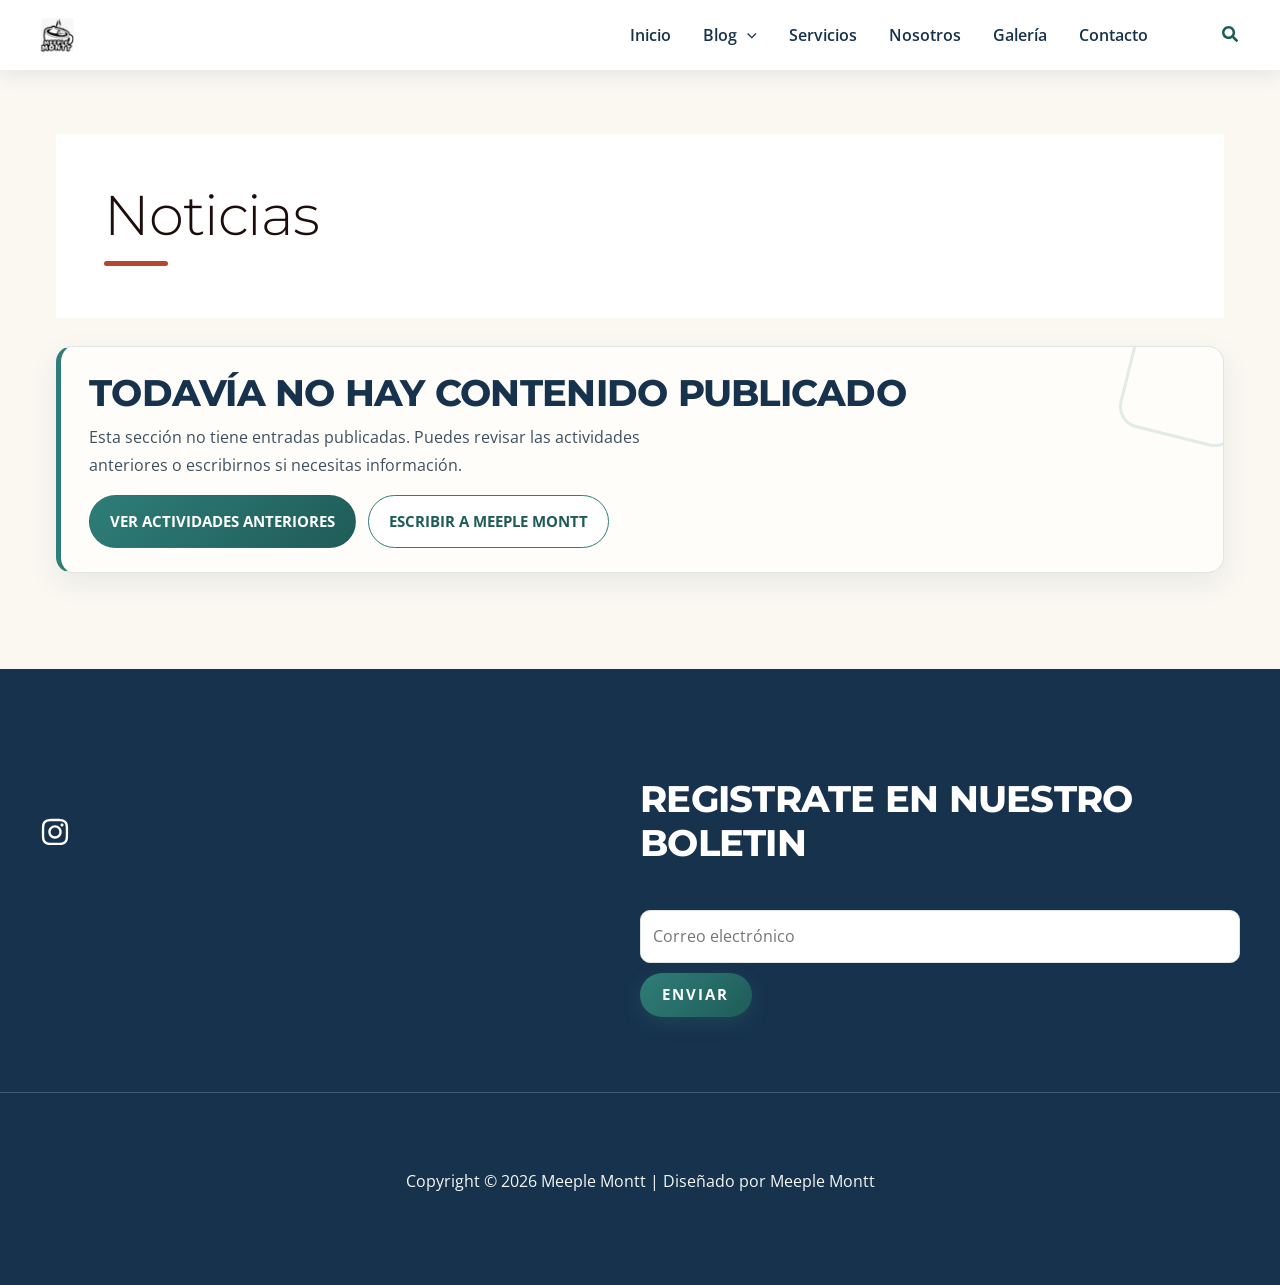
<file: category-noticias.html>
<!DOCTYPE html>
<html dir="ltr" lang="es-CL" prefix="og: https://ogp.me/ns#">
<head>
<meta charset="UTF-8">
<meta name="viewport" content="width=device-width, initial-scale=1">
	<link rel="profile" href="https://gmpg.org/xfn/11"> 
	<title>Noticias - Meeple Montt</title>
	<style>img:is([sizes="auto" i], [sizes^="auto," i]) { contain-intrinsic-size: 3000px 1500px }</style>
	
		<!-- All in One SEO 5.0.5 - aioseo.com -->
	<meta name="robots" content="noindex, max-image-preview:large" />
	<link rel="canonical" href="category-noticias.html" />
		<meta name="generator" content="All in One SEO (AIOSEO) 5.0.5" />
		<script type="application/ld+json" class="aioseo-schema">
			{"@context":"https:\/\/schema.org","@graph":[{"@type":"BreadcrumbList","@id":"https:\/\/meeplemontt.cl\/category\/noticias\/#breadcrumblist","itemListElement":[{"@type":"ListItem","@id":"https:\/\/meeplemontt.cl\/#listItem","position":1,"name":"Home","item":"https:\/\/meeplemontt.cl\/","nextItem":{"@type":"ListItem","@id":"https:\/\/meeplemontt.cl\/category\/noticias\/#listItem","name":"Noticias"}},{"@type":"ListItem","@id":"https:\/\/meeplemontt.cl\/category\/noticias\/#listItem","position":2,"name":"Noticias","previousItem":{"@type":"ListItem","@id":"https:\/\/meeplemontt.cl\/#listItem","name":"Home"}}]},{"@type":"CollectionPage","@id":"https:\/\/meeplemontt.cl\/category\/noticias\/#collectionpage","url":"https:\/\/meeplemontt.cl\/category\/noticias\/","name":"Noticias - Meeple Montt","inLanguage":"es-CL","isPartOf":{"@id":"https:\/\/meeplemontt.cl\/#website"},"breadcrumb":{"@id":"https:\/\/meeplemontt.cl\/category\/noticias\/#breadcrumblist"}},{"@type":"Organization","@id":"https:\/\/meeplemontt.cl\/#organization","name":"Meeple Montt","description":"Meeple Montt","url":"https:\/\/meeplemontt.cl\/","logo":{"@type":"ImageObject","url":"https:\/\/meeplemontt.cl\/wp-content\/uploads\/2025\/07\/Diseno-Meeple-Mont-Logo-Largo.png","@id":"https:\/\/meeplemontt.cl\/category\/noticias\/#organizationLogo","width":140,"height":40},"image":{"@id":"https:\/\/meeplemontt.cl\/category\/noticias\/#organizationLogo"}},{"@type":"WebSite","@id":"https:\/\/meeplemontt.cl\/#website","url":"https:\/\/meeplemontt.cl\/","name":"Meeple Montt","description":"Meeple Montt","inLanguage":"es-CL","publisher":{"@id":"https:\/\/meeplemontt.cl\/#organization"}}]}
		</script>
		<!-- All in One SEO -->

<link rel='dns-prefetch' href='//fonts.googleapis.com' />
<link rel='dns-prefetch' href='//www.googletagmanager.com' />
<link href='https://fonts.googleapis.com' rel='preconnect' />
<link href='https://fonts.gstatic.com' crossorigin='anonymous' rel='preconnect' />
<link rel="alternate" type="application/rss+xml" title="Meeple Montt &raquo; Feed" href="feed/" />
<link rel="alternate" type="application/rss+xml" title="Meeple Montt &raquo; Feed de comentarios" href="comments/feed/" />
<link rel="alternate" type="application/rss+xml" title="Feed de categoría Meeple Montt &raquo; Noticias" href="category/noticias/feed/" />
<script>
window._wpemojiSettings = {"baseUrl":"https:\/\/s.w.org\/images\/core\/emoji\/16.0.1\/72x72\/","ext":".png","svgUrl":"https:\/\/s.w.org\/images\/core\/emoji\/16.0.1\/svg\/","svgExt":".svg","source":{"concatemoji":"https:\/\/meeplemontt.cl\/wp-includes\/js\/wp-emoji-release.min.js?ver=6.8.12"}};
/*! This file is auto-generated */
!function(s,n){var o,i,e;function c(e){try{var t={supportTests:e,timestamp:(new Date).valueOf()};sessionStorage.setItem(o,JSON.stringify(t))}catch(e){}}function p(e,t,n){e.clearRect(0,0,e.canvas.width,e.canvas.height),e.fillText(t,0,0);var t=new Uint32Array(e.getImageData(0,0,e.canvas.width,e.canvas.height).data),a=(e.clearRect(0,0,e.canvas.width,e.canvas.height),e.fillText(n,0,0),new Uint32Array(e.getImageData(0,0,e.canvas.width,e.canvas.height).data));return t.every(function(e,t){return e===a[t]})}function u(e,t){e.clearRect(0,0,e.canvas.width,e.canvas.height),e.fillText(t,0,0);for(var n=e.getImageData(16,16,1,1),a=0;a<n.data.length;a++)if(0!==n.data[a])return!1;return!0}function f(e,t,n,a){switch(t){case"flag":return n(e,"\ud83c\udff3\ufe0f\u200d\u26a7\ufe0f","\ud83c\udff3\ufe0f\u200b\u26a7\ufe0f")?!1:!n(e,"\ud83c\udde8\ud83c\uddf6","\ud83c\udde8\u200b\ud83c\uddf6")&&!n(e,"\ud83c\udff4\udb40\udc67\udb40\udc62\udb40\udc65\udb40\udc6e\udb40\udc67\udb40\udc7f","\ud83c\udff4\u200b\udb40\udc67\u200b\udb40\udc62\u200b\udb40\udc65\u200b\udb40\udc6e\u200b\udb40\udc67\u200b\udb40\udc7f");case"emoji":return!a(e,"\ud83e\udedf")}return!1}function g(e,t,n,a){var r="undefined"!=typeof WorkerGlobalScope&&self instanceof WorkerGlobalScope?new OffscreenCanvas(300,150):s.createElement("canvas"),o=r.getContext("2d",{willReadFrequently:!0}),i=(o.textBaseline="top",o.font="600 32px Arial",{});return e.forEach(function(e){i[e]=t(o,e,n,a)}),i}function t(e){var t=s.createElement("script");t.src=e,t.defer=!0,s.head.appendChild(t)}"undefined"!=typeof Promise&&(o="wpEmojiSettingsSupports",i=["flag","emoji"],n.supports={everything:!0,everythingExceptFlag:!0},e=new Promise(function(e){s.addEventListener("DOMContentLoaded",e,{once:!0})}),new Promise(function(t){var n=function(){try{var e=JSON.parse(sessionStorage.getItem(o));if("object"==typeof e&&"number"==typeof e.timestamp&&(new Date).valueOf()<e.timestamp+604800&&"object"==typeof e.supportTests)return e.supportTests}catch(e){}return null}();if(!n){if("undefined"!=typeof Worker&&"undefined"!=typeof OffscreenCanvas&&"undefined"!=typeof URL&&URL.createObjectURL&&"undefined"!=typeof Blob)try{var e="postMessage("+g.toString()+"("+[JSON.stringify(i),f.toString(),p.toString(),u.toString()].join(",")+"));",a=new Blob([e],{type:"text/javascript"}),r=new Worker(URL.createObjectURL(a),{name:"wpTestEmojiSupports"});return void(r.onmessage=function(e){c(n=e.data),r.terminate(),t(n)})}catch(e){}c(n=g(i,f,p,u))}t(n)}).then(function(e){for(var t in e)n.supports[t]=e[t],n.supports.everything=n.supports.everything&&n.supports[t],"flag"!==t&&(n.supports.everythingExceptFlag=n.supports.everythingExceptFlag&&n.supports[t]);n.supports.everythingExceptFlag=n.supports.everythingExceptFlag&&!n.supports.flag,n.DOMReady=!1,n.readyCallback=function(){n.DOMReady=!0}}).then(function(){return e}).then(function(){var e;n.supports.everything||(n.readyCallback(),(e=n.source||{}).concatemoji?t(e.concatemoji):e.wpemoji&&e.twemoji&&(t(e.twemoji),t(e.wpemoji)))}))}((window,document),window._wpemojiSettings);
</script>
 
<link rel='stylesheet' id='astra-theme-css-css' href='wp-content/themes/astra/assets/css/minified/main.min.css?ver=4.14.0' media='all' />
<style id='astra-theme-css-inline-css'>
:root{--ast-post-nav-space:0;--ast-container-default-xlg-padding:6.67em;--ast-container-default-lg-padding:5.67em;--ast-container-default-slg-padding:4.34em;--ast-container-default-md-padding:3.34em;--ast-container-default-sm-padding:6.67em;--ast-container-default-xs-padding:2.4em;--ast-container-default-xxs-padding:1.4em;--ast-code-block-background:#EEEEEE;--ast-comment-inputs-background:#FAFAFA;--ast-normal-container-width:1200px;--ast-narrow-container-width:750px;--ast-blog-title-font-weight:normal;--ast-blog-meta-weight:inherit;--ast-global-color-primary:var(--ast-global-color-5);--ast-global-color-secondary:var(--ast-global-color-4);--ast-global-color-alternate-background:var(--ast-global-color-7);--ast-global-color-subtle-background:var(--ast-global-color-6);--ast-bg-style-guide:var( --ast-global-color-secondary,var(--ast-global-color-5) );--ast-shadow-style-guide:0px 0px 4px 0 #00000057;--ast-global-dark-bg-style:#fff;--ast-global-dark-lfs:#fbfbfb;--ast-widget-bg-color:#fafafa;--ast-wc-container-head-bg-color:#fbfbfb;--ast-title-layout-bg:#eeeeee;--ast-search-border-color:#e7e7e7;--ast-lifter-hover-bg:#e6e6e6;--ast-gallery-block-color:#000;--srfm-color-input-label:var(--ast-global-color-2);}html{font-size:93.75%;}a,.page-title{color:var(--ast-global-color-2);}a:hover,a:focus{color:var(--ast-global-color-0);}body,button,input,select,textarea,.ast-button,.ast-custom-button{font-family:'Open Sans',sans-serif;font-weight:400;font-size:15px;font-size:1rem;line-height:var(--ast-body-line-height,1.6em);}blockquote{color:var(--ast-global-color-3);}h1,h2,h3,h4,h5,h6,.entry-content :where(h1,h2,h3,h4,h5,h6),.site-title,.site-title a{font-family:'Montserrat',sans-serif;font-weight:800;}.site-title{font-size:35px;font-size:2.3333333333333rem;display:none;}header .custom-logo-link img{max-width:125px;width:125px;}.astra-logo-svg{width:125px;}.site-header .site-description{font-size:15px;font-size:1rem;display:none;}.entry-title{font-size:30px;font-size:2rem;}.archive .ast-article-post .ast-article-inner,.blog .ast-article-post .ast-article-inner,.archive .ast-article-post .ast-article-inner:hover,.blog .ast-article-post .ast-article-inner:hover{overflow:hidden;}h1,.entry-content :where(h1){font-size:50px;font-size:3.3333333333333rem;font-family:'Montserrat',sans-serif;line-height:1.4em;}h2,.entry-content :where(h2){font-size:40px;font-size:2.6666666666667rem;font-family:'Montserrat',sans-serif;line-height:1.25em;text-transform:uppercase;}h3,.entry-content :where(h3){font-size:25px;font-size:1.6666666666667rem;font-family:'Montserrat',sans-serif;line-height:1.2em;}h4,.entry-content :where(h4){font-size:20px;font-size:1.3333333333333rem;line-height:1.2em;font-family:'Montserrat',sans-serif;}h5,.entry-content :where(h5){font-size:18px;font-size:1.2rem;line-height:1.2em;font-family:'Montserrat',sans-serif;}h6,.entry-content :where(h6){font-size:15px;font-size:1rem;line-height:1.25em;font-family:'Montserrat',sans-serif;}::selection{background-color:var(--ast-global-color-0);color:#000000;}body,h1,h2,h3,h4,h5,h6,.entry-title a,.entry-content :where(h1,h2,h3,h4,h5,h6){color:var(--ast-global-color-3);}.tagcloud a:hover,.tagcloud a:focus,.tagcloud a.current-item{color:#ffffff;border-color:var(--ast-global-color-2);background-color:var(--ast-global-color-2);}input:focus,input[type="text"]:focus,input[type="email"]:focus,input[type="url"]:focus,input[type="password"]:focus,input[type="reset"]:focus,input[type="search"]:focus,textarea:focus{border-color:var(--ast-global-color-2);}input[type="radio"]:checked,input[type=reset],input[type="checkbox"]:checked,input[type="checkbox"]:hover:checked,input[type="checkbox"]:focus:checked,input[type=range]::-webkit-slider-thumb{border-color:var(--ast-global-color-2);background-color:var(--ast-global-color-2);box-shadow:none;}.site-footer a:hover + .post-count,.site-footer a:focus + .post-count{background:var(--ast-global-color-2);border-color:var(--ast-global-color-2);}.single .nav-links .nav-previous,.single .nav-links .nav-next{color:var(--ast-global-color-2);}.entry-meta,.entry-meta *{line-height:1.45;color:var(--ast-global-color-2);}.entry-meta a:not(.ast-button):hover,.entry-meta a:not(.ast-button):hover *,.entry-meta a:not(.ast-button):focus,.entry-meta a:not(.ast-button):focus *,.page-links > .page-link,.page-links .page-link:hover,.post-navigation a:hover{color:var(--ast-global-color-0);}#cat option,.secondary .calendar_wrap thead a,.secondary .calendar_wrap thead a:visited{color:var(--ast-global-color-2);}.secondary .calendar_wrap #today,.ast-progress-val span{background:var(--ast-global-color-2);}.secondary a:hover + .post-count,.secondary a:focus + .post-count{background:var(--ast-global-color-2);border-color:var(--ast-global-color-2);}.calendar_wrap #today > a{color:#ffffff;}.page-links .page-link,.single .post-navigation a{color:var(--ast-global-color-2);}.ast-search-menu-icon .search-form button.search-submit{padding:0 4px;}.ast-search-menu-icon form.search-form{padding-right:0;}.ast-header-search .ast-search-menu-icon.ast-dropdown-active .search-form,.ast-header-search .ast-search-menu-icon.ast-dropdown-active .search-field:focus{transition:all 0.2s;}.search-form input.search-field:focus{outline:none;}.ast-mobile-header-content .ast-builder-layout-element:not(.ast-builder-menu):not(.ast-header-divider-element),.ast-mobile-popup-content .ast-builder-layout-element:not(.ast-builder-menu):not(.ast-header-divider-element){padding:15px 20px;}.wp-block-latest-posts > li > a{color:var(--ast-global-color-2);}.widget-title,.widget .wp-block-heading{font-size:21px;font-size:1.4rem;color:var(--ast-global-color-3);}.single .ast-author-details .author-title{color:var(--ast-global-color-0);}.ast-search-menu-icon.slide-search a:focus-visible:focus-visible,.astra-search-icon:focus-visible,#close:focus-visible,a:focus-visible,.ast-menu-toggle:focus-visible,.site .skip-link:focus-visible,.wp-block-loginout input:focus-visible,.wp-block-search.wp-block-search__button-inside .wp-block-search__inside-wrapper,.ast-header-navigation-arrow:focus-visible,.ast-orders-table__row .ast-orders-table__cell:focus-visible,a#ast-apply-coupon:focus-visible,#ast-apply-coupon:focus-visible,#close:focus-visible,.button.search-submit:focus-visible,#search_submit:focus,.normal-search:focus-visible,.ast-header-account-wrap:focus-visible,.astra-cart-drawer-close:focus,.ast-single-variation:focus,.ast-button:focus,.ast-builder-button-wrap:has(.ast-custom-button-link:focus),.ast-builder-button-wrap .ast-custom-button-link:focus{outline-style:dotted;outline-color:inherit;outline-width:thin;}input:focus,input[type="text"]:focus,input[type="email"]:focus,input[type="url"]:focus,input[type="password"]:focus,input[type="reset"]:focus,input[type="search"]:focus,input[type="number"]:focus,textarea:focus,.wp-block-search__input:focus,[data-section="section-header-mobile-trigger"] .ast-button-wrap .ast-mobile-menu-trigger-minimal:focus,.ast-mobile-popup-drawer.active .menu-toggle-close:focus,#ast-scroll-top:focus,#coupon_code:focus,#ast-coupon-code:focus{border-style:dotted;border-color:inherit;border-width:thin;}input{outline:none;}.ast-logo-title-inline .site-logo-img{padding-right:1em;}.site-logo-img img{ transition:all 0.2s linear;}body .ast-oembed-container *{position:absolute;top:0;width:100%;height:100%;left:0;}body .wp-block-embed-pocket-casts .ast-oembed-container *{position:unset;}.ast-single-post-featured-section + article {margin-top: 2em;}.site-content .ast-single-post-featured-section img {width: 100%;overflow: hidden;object-fit: cover;}.ast-separate-container .site-content .ast-single-post-featured-section + article {margin-top: -80px;z-index: 9;position: relative;border-radius: 4px;}@media (min-width: 922px) {.ast-no-sidebar .site-content .ast-article-image-container--wide {margin-left: -120px;margin-right: -120px;max-width: unset;width: unset;}.ast-left-sidebar .site-content .ast-article-image-container--wide,.ast-right-sidebar .site-content .ast-article-image-container--wide {margin-left: -10px;margin-right: -10px;}.site-content .ast-article-image-container--full {margin-left: calc( -50vw + 50%);margin-right: calc( -50vw + 50%);max-width: 100vw;width: 100vw;}.ast-left-sidebar .site-content .ast-article-image-container--full,.ast-right-sidebar .site-content .ast-article-image-container--full {margin-left: -10px;margin-right: -10px;max-width: inherit;width: auto;}}.site > .ast-single-related-posts-container {margin-top: 0;}@media (min-width: 922px) {.ast-desktop .ast-container--narrow {max-width: var(--ast-narrow-container-width);margin: 0 auto;}}@media (max-width:921.99px){#ast-desktop-header{display:none;}}@media (min-width:922px){#ast-mobile-header{display:none;}}.wp-block-buttons.aligncenter{justify-content:center;}.wp-block-button.is-style-outline .wp-block-button__link{border-color:var(--ast-global-color-0);border-top-width:0px;border-right-width:0px;border-bottom-width:0px;border-left-width:0px;}div.wp-block-button.is-style-outline > .wp-block-button__link:not(.has-text-color),div.wp-block-button.wp-block-button__link.is-style-outline:not(.has-text-color){color:var(--ast-global-color-0);}.wp-block-button.is-style-outline .wp-block-button__link:hover,.wp-block-buttons .wp-block-button.is-style-outline .wp-block-button__link:focus,.wp-block-buttons .wp-block-button.is-style-outline > .wp-block-button__link:not(.has-text-color):hover,.wp-block-buttons .wp-block-button.wp-block-button__link.is-style-outline:not(.has-text-color):hover{color:#ffffff;background-color:var(--ast-global-color-1);border-color:var(--ast-global-color-1);}.post-page-numbers.current .page-link,.ast-pagination .page-numbers.current{color:#000000;border-color:var(--ast-global-color-0);background-color:var(--ast-global-color-0);}.wp-block-buttons .wp-block-button.is-style-outline .wp-block-button__link.wp-element-button,.ast-outline-button,.wp-block-uagb-buttons-child .uagb-buttons-repeater.ast-outline-button{border-color:var(--ast-global-color-0);border-top-width:1px;border-right-width:1px;border-bottom-width:1px;border-left-width:1px;font-family:inherit;font-weight:inherit;font-size:12px;font-size:0.8rem;line-height:1em;text-transform:uppercase;letter-spacing:2px;padding-top:10px;padding-right:20px;padding-bottom:10px;padding-left:20px;border-top-left-radius:30px;border-top-right-radius:30px;border-bottom-right-radius:30px;border-bottom-left-radius:30px;}.wp-block-buttons .wp-block-button.is-style-outline > .wp-block-button__link:not(.has-text-color),.wp-block-buttons .wp-block-button.wp-block-button__link.is-style-outline:not(.has-text-color),.ast-outline-button{color:var(--ast-global-color-0);}.wp-block-button.is-style-outline .wp-block-button__link:hover,.wp-block-buttons .wp-block-button.is-style-outline .wp-block-button__link:focus,.wp-block-buttons .wp-block-button.is-style-outline > .wp-block-button__link:not(.has-text-color):hover,.wp-block-buttons .wp-block-button.wp-block-button__link.is-style-outline:not(.has-text-color):hover,.ast-outline-button:hover,.ast-outline-button:focus,.wp-block-uagb-buttons-child .uagb-buttons-repeater.ast-outline-button:hover,.wp-block-uagb-buttons-child .uagb-buttons-repeater.ast-outline-button:focus{color:#ffffff;background-color:var(--ast-global-color-1);border-color:var(--ast-global-color-1);}.wp-block-button .wp-block-button__link.wp-element-button.is-style-outline:not(.has-background),.wp-block-button.is-style-outline>.wp-block-button__link.wp-element-button:not(.has-background),.ast-outline-button{background-color:transparent;}.entry-content[data-ast-blocks-layout] > figure{margin-bottom:1em;}@media (max-width:921px){.ast-left-sidebar #content > .ast-container{display:flex;flex-direction:column-reverse;width:100%;}.ast-separate-container .ast-article-post,.ast-separate-container .ast-article-single{padding:1.5em 2.14em;}.ast-author-box img.avatar{margin:20px 0 0 0;}}@media (min-width:922px){.ast-separate-container.ast-right-sidebar #primary,.ast-separate-container.ast-left-sidebar #primary{border:0;}.search-no-results.ast-separate-container #primary{margin-bottom:4em;}}.wp-block-button .wp-block-button__link{color:#ffffff;}.wp-block-button .wp-block-button__link:hover,.wp-block-button .wp-block-button__link:focus{color:#ffffff;background-color:var(--ast-global-color-1);border-color:var(--ast-global-color-1);}.wp-block-button .wp-block-button__link,.wp-block-search .wp-block-search__button,body .wp-block-file .wp-block-file__button{border-style:solid;border-top-width:0px;border-right-width:0px;border-left-width:0px;border-bottom-width:0px;border-color:var(--ast-global-color-0);background-color:var(--ast-global-color-0);color:#ffffff;font-family:inherit;font-weight:inherit;line-height:1em;text-transform:uppercase;letter-spacing:2px;font-size:12px;font-size:0.8rem;border-top-left-radius:30px;border-top-right-radius:30px;border-bottom-right-radius:30px;border-bottom-left-radius:30px;padding-top:10px;padding-right:20px;padding-bottom:10px;padding-left:20px;}.menu-toggle,button,.ast-button,.ast-custom-button,.button,input#submit,input[type="button"],input[type="submit"],input[type="reset"],form[CLASS*="wp-block-search__"].wp-block-search .wp-block-search__inside-wrapper .wp-block-search__button,body .wp-block-file .wp-block-file__button{border-style:solid;border-top-width:0px;border-right-width:0px;border-left-width:0px;border-bottom-width:0px;color:#ffffff;border-color:var(--ast-global-color-0);background-color:var(--ast-global-color-0);padding-top:10px;padding-right:20px;padding-bottom:10px;padding-left:20px;font-family:inherit;font-weight:inherit;font-size:12px;font-size:0.8rem;line-height:1em;text-transform:uppercase;letter-spacing:2px;border-top-left-radius:30px;border-top-right-radius:30px;border-bottom-right-radius:30px;border-bottom-left-radius:30px;}button:focus,.menu-toggle:hover,button:hover,.ast-button:hover,.ast-custom-button:hover .button:hover,.ast-custom-button:hover ,input[type=reset]:hover,input[type=reset]:focus,input#submit:hover,input#submit:focus,input[type="button"]:hover,input[type="button"]:focus,input[type="submit"]:hover,input[type="submit"]:focus,form[CLASS*="wp-block-search__"].wp-block-search .wp-block-search__inside-wrapper .wp-block-search__button:hover,form[CLASS*="wp-block-search__"].wp-block-search .wp-block-search__inside-wrapper .wp-block-search__button:focus,body .wp-block-file .wp-block-file__button:hover,body .wp-block-file .wp-block-file__button:focus{color:#ffffff;background-color:var(--ast-global-color-1);border-color:var(--ast-global-color-1);}@media (max-width:921px){.ast-mobile-header-stack .main-header-bar .ast-search-menu-icon{display:inline-block;}.ast-header-break-point.ast-header-custom-item-outside .ast-mobile-header-stack .main-header-bar .ast-search-icon{margin:0;}.ast-comment-avatar-wrap img{max-width:2.5em;}.ast-comment-meta{padding:0 1.8888em 1.3333em;}.ast-separate-container .ast-comment-list li.depth-1{padding:1.5em 2.14em;}.ast-separate-container .comment-respond{padding:2em 2.14em;}}@media (min-width:544px){.ast-container{max-width:100%;}}@media (max-width:544px){.ast-separate-container .ast-article-post,.ast-separate-container .ast-article-single,.ast-separate-container .comments-title,.ast-separate-container .ast-archive-description{padding:1.5em 1em;}.ast-separate-container #content .ast-container{padding-left:0.54em;padding-right:0.54em;}.ast-separate-container .ast-comment-list .bypostauthor{padding:.5em;}.ast-search-menu-icon.ast-dropdown-active .search-field{width:170px;}} #ast-mobile-header .ast-site-header-cart-li a{pointer-events:none;}body,.ast-separate-container{background-image:url(http://meeplemontt.cl/wp-content/uploads/2021/04/1px-free-img.png);background-repeat:repeat-y;background-position:center center;background-size:auto;background-attachment:scroll;}@media (max-width:921px){.site-title{display:none;}.site-header .site-description{display:none;}h1,.entry-content :where(h1){font-size:36px;}h2,.entry-content :where(h2){font-size:35px;}h3,.entry-content :where(h3){font-size:20px;}}@media (max-width:544px){.site-title{display:none;}.site-header .site-description{display:none;}h1,.entry-content :where(h1){font-size:34px;}h2,.entry-content :where(h2){font-size:30px;}h3,.entry-content :where(h3){font-size:20px;}}@media (max-width:921px){html{font-size:85.5%;}}@media (max-width:544px){html{font-size:85.5%;}}@media (min-width:922px){.ast-container{max-width:1240px;}}@media (min-width:922px){.site-content .ast-container{display:flex;}}@media (max-width:921px){.site-content .ast-container{flex-direction:column;}}@media (min-width:922px){.blog .site-content > .ast-container,.archive .site-content > .ast-container,.search .site-content > .ast-container{max-width:1000px;}}.ast-blog-layout-4-grid .ast-article-post{width:33.33%;margin-bottom:2em;border-bottom:0;background-color:transparent;}.ast-blog-layout-4-grid .ast-article-inner .wp-post-image{width:100%;}.ast-article-inner{padding:1.5em;}.ast-blog-layout-4-grid .ast-row{display:flex;flex-wrap:wrap;flex-flow:row wrap;align-items:stretch;}.ast-separate-container .ast-blog-layout-4-grid .ast-article-post{padding:0 1em 0;}.ast-separate-container.ast-desktop .ast-blog-layout-4-grid .ast-row{margin-left:-1em;margin-right:-1em;}.ast-blog-layout-4-grid .ast-article-inner{box-shadow:0px 6px 15px -2px rgba(16,24,40,0.05);}.ast-separate-container .ast-blog-layout-4-grid .ast-article-inner,.ast-plain-container .ast-blog-layout-4-grid .ast-article-inner{height:100%;}.ast-row .blog-layout-4 .post-content,.blog-layout-4 .post-thumb{padding-left:0;padding-right:0;}.ast-article-post.remove-featured-img-padding .blog-layout-4 .post-content .ast-blog-featured-section:first-child .post-thumb-img-content{margin-top:-1.5em;}.ast-article-post.remove-featured-img-padding .blog-layout-4 .post-content .ast-blog-featured-section .post-thumb-img-content{margin-left:-1.5em;margin-right:-1.5em;}@media (max-width:921px){.ast-blog-layout-4-grid .ast-article-post{width:100%;}}.ast-blog-layout-6-grid .ast-blog-featured-section:before { content: ""; }.cat-links.badge a,.tags-links.badge a {padding: 4px 8px;border-radius: 3px;font-weight: 400;}.cat-links.underline a,.tags-links.underline a{text-decoration: underline;}@media (min-width:922px){.main-header-menu .sub-menu .menu-item.ast-left-align-sub-menu:hover > .sub-menu,.main-header-menu .sub-menu .menu-item.ast-left-align-sub-menu.focus > .sub-menu{margin-left:-0px;}}.site .comments-area{padding-bottom:3em;}.wp-block-file {display: flex;align-items: center;flex-wrap: wrap;justify-content: space-between;}.wp-block-pullquote {border: none;}.wp-block-pullquote blockquote::before {content: "\201D";font-family: "Helvetica",sans-serif;display: flex;transform: rotate( 180deg );font-size: 6rem;font-style: normal;line-height: 1;font-weight: bold;align-items: center;justify-content: center;}.has-text-align-right > blockquote::before {justify-content: flex-start;}.has-text-align-left > blockquote::before {justify-content: flex-end;}figure.wp-block-pullquote.is-style-solid-color blockquote {max-width: 100%;text-align: inherit;}:root {--wp--custom--ast-default-block-top-padding: 3em;--wp--custom--ast-default-block-right-padding: 3em;--wp--custom--ast-default-block-bottom-padding: 3em;--wp--custom--ast-default-block-left-padding: 3em;--wp--custom--ast-container-width: 1200px;--wp--custom--ast-content-width-size: 1200px;--wp--custom--ast-wide-width-size: calc(1200px + var(--wp--custom--ast-default-block-left-padding) + var(--wp--custom--ast-default-block-right-padding));}.ast-narrow-container {--wp--custom--ast-content-width-size: 750px;--wp--custom--ast-wide-width-size: 750px;}@media(max-width: 921px) {:root {--wp--custom--ast-default-block-top-padding: 3em;--wp--custom--ast-default-block-right-padding: 2em;--wp--custom--ast-default-block-bottom-padding: 3em;--wp--custom--ast-default-block-left-padding: 2em;}}@media(max-width: 544px) {:root {--wp--custom--ast-default-block-top-padding: 3em;--wp--custom--ast-default-block-right-padding: 1.5em;--wp--custom--ast-default-block-bottom-padding: 3em;--wp--custom--ast-default-block-left-padding: 1.5em;}}.entry-content > .wp-block-group,.entry-content > .wp-block-cover,.entry-content > .wp-block-columns {padding-top: var(--wp--custom--ast-default-block-top-padding);padding-right: var(--wp--custom--ast-default-block-right-padding);padding-bottom: var(--wp--custom--ast-default-block-bottom-padding);padding-left: var(--wp--custom--ast-default-block-left-padding);}.ast-plain-container.ast-no-sidebar .entry-content > .alignfull,.ast-page-builder-template .ast-no-sidebar .entry-content > .alignfull {margin-left: calc( -50vw + 50%);margin-right: calc( -50vw + 50%);max-width: 100vw;width: 100vw;}.ast-plain-container.ast-no-sidebar .entry-content .alignfull .alignfull,.ast-page-builder-template.ast-no-sidebar .entry-content .alignfull .alignfull,.ast-plain-container.ast-no-sidebar .entry-content .alignfull .alignwide,.ast-page-builder-template.ast-no-sidebar .entry-content .alignfull .alignwide,.ast-plain-container.ast-no-sidebar .entry-content .alignwide .alignfull,.ast-page-builder-template.ast-no-sidebar .entry-content .alignwide .alignfull,.ast-plain-container.ast-no-sidebar .entry-content .alignwide .alignwide,.ast-page-builder-template.ast-no-sidebar .entry-content .alignwide .alignwide,.ast-plain-container.ast-no-sidebar .entry-content .wp-block-column .alignfull,.ast-page-builder-template.ast-no-sidebar .entry-content .wp-block-column .alignfull,.ast-plain-container.ast-no-sidebar .entry-content .wp-block-column .alignwide,.ast-page-builder-template.ast-no-sidebar .entry-content .wp-block-column .alignwide {margin-left: auto;margin-right: auto;width: 100%;}[data-ast-blocks-layout] .wp-block-separator:not(.is-style-dots) {height: 0;}[data-ast-blocks-layout] .wp-block-separator {margin: 20px auto;}[data-ast-blocks-layout] .wp-block-separator:not(.is-style-wide):not(.is-style-dots) {max-width: 100px;}[data-ast-blocks-layout] .wp-block-separator.has-background {padding: 0;}.entry-content[data-ast-blocks-layout] > * {max-width: var(--wp--custom--ast-content-width-size);margin-left: auto;margin-right: auto;}.entry-content[data-ast-blocks-layout] > .alignwide {max-width: var(--wp--custom--ast-wide-width-size);}.entry-content[data-ast-blocks-layout] .alignfull {max-width: none;}.entry-content .wp-block-columns {margin-bottom: 0;}blockquote {margin: 1.5em;border-color: rgba(0,0,0,0.05);}.wp-block-quote:not(.has-text-align-right):not(.has-text-align-center) {border-left: 5px solid rgba(0,0,0,0.05);}.has-text-align-right > blockquote,blockquote.has-text-align-right {border-right: 5px solid rgba(0,0,0,0.05);}.has-text-align-left > blockquote,blockquote.has-text-align-left {border-left: 5px solid rgba(0,0,0,0.05);}.wp-block-site-tagline,.wp-block-latest-posts .read-more {margin-top: 15px;}.wp-block-loginout p label {display: block;}.wp-block-loginout p:not(.login-remember):not(.login-submit) input {width: 100%;}.wp-block-loginout input:focus {border-color: transparent;}.wp-block-loginout input:focus {outline: thin dotted;}.entry-content .wp-block-media-text .wp-block-media-text__content {padding: 0 0 0 8%;}.entry-content .wp-block-media-text.has-media-on-the-right .wp-block-media-text__content {padding: 0 8% 0 0;}.entry-content .wp-block-media-text.has-background .wp-block-media-text__content {padding: 8%;}.entry-content .wp-block-cover:not([class*="background-color"]):not(.has-text-color.has-link-color) .wp-block-cover__inner-container,.entry-content .wp-block-cover:not([class*="background-color"]) .wp-block-cover-image-text,.entry-content .wp-block-cover:not([class*="background-color"]) .wp-block-cover-text,.entry-content .wp-block-cover-image:not([class*="background-color"]) .wp-block-cover__inner-container,.entry-content .wp-block-cover-image:not([class*="background-color"]) .wp-block-cover-image-text,.entry-content .wp-block-cover-image:not([class*="background-color"]) .wp-block-cover-text {color: var(--ast-global-color-primary,var(--ast-global-color-5));}.wp-block-loginout .login-remember input {width: 1.1rem;height: 1.1rem;margin: 0 5px 4px 0;vertical-align: middle;}.wp-block-latest-posts > li > *:first-child,.wp-block-latest-posts:not(.is-grid) > li:first-child {margin-top: 0;}.entry-content > .wp-block-buttons,.entry-content > .wp-block-uagb-buttons {margin-bottom: 1.5em;}.wp-block-search__inside-wrapper .wp-block-search__input {padding: 0 10px;color: var(--ast-global-color-3);background: var(--ast-global-color-primary,var(--ast-global-color-5));border-color: var(--ast-border-color);}.wp-block-latest-posts .read-more {margin-bottom: 1.5em;}.wp-block-search__no-button .wp-block-search__inside-wrapper .wp-block-search__input {padding-top: 5px;padding-bottom: 5px;}.wp-block-latest-posts .wp-block-latest-posts__post-date,.wp-block-latest-posts .wp-block-latest-posts__post-author {font-size: 1rem;}.wp-block-latest-posts > li > *,.wp-block-latest-posts:not(.is-grid) > li {margin-top: 12px;margin-bottom: 12px;}.ast-page-builder-template .entry-content[data-ast-blocks-layout] > .alignwide:where(:not(.uagb-is-root-container):not(.spectra-is-root-container)) > * {max-width: var(--wp--custom--ast-wide-width-size);}.ast-page-builder-template .entry-content[data-ast-blocks-layout] > .inherit-container-width > *,.ast-page-builder-template .entry-content[data-ast-blocks-layout] > *:not(.wp-block-group):where(:not(.uagb-is-root-container):not(.spectra-is-root-container)) > *,.entry-content[data-ast-blocks-layout] > .wp-block-cover .wp-block-cover__inner-container {max-width: var(--wp--custom--ast-content-width-size) ;margin-left: auto;margin-right: auto;}.ast-page-builder-template .entry-content[data-ast-blocks-layout] > *,.ast-page-builder-template .entry-content[data-ast-blocks-layout] > .alignfull:where(:not(.wp-block-group):not(.uagb-is-root-container):not(.spectra-is-root-container)) > * {max-width: none;}.entry-content[data-ast-blocks-layout] .wp-block-cover:not(.alignleft):not(.alignright) {width: auto;}@media(max-width: 1200px) {.ast-separate-container .entry-content > .alignfull,.ast-separate-container .entry-content[data-ast-blocks-layout] > .alignwide,.ast-plain-container .entry-content[data-ast-blocks-layout] > .alignwide,.ast-plain-container .entry-content .alignfull {margin-left: calc(-1 * min(var(--ast-container-default-xlg-padding),20px)) ;margin-right: calc(-1 * min(var(--ast-container-default-xlg-padding),20px));}}@media(min-width: 1201px) {.ast-separate-container .entry-content > .alignfull {margin-left: calc(-1 * var(--ast-container-default-xlg-padding) );margin-right: calc(-1 * var(--ast-container-default-xlg-padding) );}.ast-separate-container .entry-content[data-ast-blocks-layout] > .alignwide,.ast-plain-container .entry-content[data-ast-blocks-layout] > .alignwide {margin-left: calc(-1 * var(--wp--custom--ast-default-block-left-padding) );margin-right: calc(-1 * var(--wp--custom--ast-default-block-right-padding) );}}@media(min-width: 921px) {.ast-separate-container .entry-content .wp-block-group.alignwide:not(.inherit-container-width) > :where(:not(.alignleft):not(.alignright)),.ast-plain-container .entry-content .wp-block-group.alignwide:not(.inherit-container-width) > :where(:not(.alignleft):not(.alignright)) {max-width: calc( var(--wp--custom--ast-content-width-size) + 80px );}.ast-plain-container.ast-right-sidebar .entry-content[data-ast-blocks-layout] .alignfull,.ast-plain-container.ast-left-sidebar .entry-content[data-ast-blocks-layout] .alignfull {margin-left: -60px;margin-right: -60px;}}@media(min-width: 544px) {.entry-content > .alignleft {margin-right: 20px;}.entry-content > .alignright {margin-left: 20px;}}@media (max-width:544px){.wp-block-columns .wp-block-column:not(:last-child){margin-bottom:20px;}.wp-block-latest-posts{margin:0;}}@media( max-width: 600px ) {.entry-content .wp-block-media-text .wp-block-media-text__content,.entry-content .wp-block-media-text.has-media-on-the-right .wp-block-media-text__content {padding: 8% 0 0;}.entry-content .wp-block-media-text.has-background .wp-block-media-text__content {padding: 8%;}}.ast-page-builder-template .entry-header {padding-left: 0;}.ast-narrow-container .site-content .wp-block-uagb-image--align-full .wp-block-uagb-image__figure {max-width: 100%;margin-left: auto;margin-right: auto;}:root .has-ast-global-color-0-color{color:var(--ast-global-color-0);}:root .has-ast-global-color-0-background-color{background-color:var(--ast-global-color-0);}:root .wp-block-button .has-ast-global-color-0-color{color:var(--ast-global-color-0);}:root .wp-block-button .has-ast-global-color-0-background-color{background-color:var(--ast-global-color-0);}:root .has-ast-global-color-1-color{color:var(--ast-global-color-1);}:root .has-ast-global-color-1-background-color{background-color:var(--ast-global-color-1);}:root .wp-block-button .has-ast-global-color-1-color{color:var(--ast-global-color-1);}:root .wp-block-button .has-ast-global-color-1-background-color{background-color:var(--ast-global-color-1);}:root .has-ast-global-color-2-color{color:var(--ast-global-color-2);}:root .has-ast-global-color-2-background-color{background-color:var(--ast-global-color-2);}:root .wp-block-button .has-ast-global-color-2-color{color:var(--ast-global-color-2);}:root .wp-block-button .has-ast-global-color-2-background-color{background-color:var(--ast-global-color-2);}:root .has-ast-global-color-3-color{color:var(--ast-global-color-3);}:root .has-ast-global-color-3-background-color{background-color:var(--ast-global-color-3);}:root .wp-block-button .has-ast-global-color-3-color{color:var(--ast-global-color-3);}:root .wp-block-button .has-ast-global-color-3-background-color{background-color:var(--ast-global-color-3);}:root .has-ast-global-color-4-color{color:var(--ast-global-color-4);}:root .has-ast-global-color-4-background-color{background-color:var(--ast-global-color-4);}:root .wp-block-button .has-ast-global-color-4-color{color:var(--ast-global-color-4);}:root .wp-block-button .has-ast-global-color-4-background-color{background-color:var(--ast-global-color-4);}:root .has-ast-global-color-5-color{color:var(--ast-global-color-5);}:root .has-ast-global-color-5-background-color{background-color:var(--ast-global-color-5);}:root .wp-block-button .has-ast-global-color-5-color{color:var(--ast-global-color-5);}:root .wp-block-button .has-ast-global-color-5-background-color{background-color:var(--ast-global-color-5);}:root .has-ast-global-color-6-color{color:var(--ast-global-color-6);}:root .has-ast-global-color-6-background-color{background-color:var(--ast-global-color-6);}:root .wp-block-button .has-ast-global-color-6-color{color:var(--ast-global-color-6);}:root .wp-block-button .has-ast-global-color-6-background-color{background-color:var(--ast-global-color-6);}:root .has-ast-global-color-7-color{color:var(--ast-global-color-7);}:root .has-ast-global-color-7-background-color{background-color:var(--ast-global-color-7);}:root .wp-block-button .has-ast-global-color-7-color{color:var(--ast-global-color-7);}:root .wp-block-button .has-ast-global-color-7-background-color{background-color:var(--ast-global-color-7);}:root .has-ast-global-color-8-color{color:var(--ast-global-color-8);}:root .has-ast-global-color-8-background-color{background-color:var(--ast-global-color-8);}:root .wp-block-button .has-ast-global-color-8-color{color:var(--ast-global-color-8);}:root .wp-block-button .has-ast-global-color-8-background-color{background-color:var(--ast-global-color-8);}:root{--ast-global-color-0:#FF6210;--ast-global-color-1:#F15808;--ast-global-color-2:#1C0D0A;--ast-global-color-3:#353535;--ast-global-color-4:#FEF1E4;--ast-global-color-5:#FFFFFF;--ast-global-color-6:#E5D7D1;--ast-global-color-7:#140B06;--ast-global-color-8:#222222;}:root {--ast-border-color : #dddddd;}.ast-archive-entry-banner {-js-display: flex;display: flex;flex-direction: column;justify-content: center;text-align: center;position: relative;background: var(--ast-title-layout-bg);}.ast-archive-entry-banner[data-banner-width-type="custom"] {margin: 0 auto;width: 100%;}.ast-archive-entry-banner[data-banner-layout="layout-1"] {background: inherit;padding: 20px 0;text-align: left;}body.archive .ast-archive-description{max-width:1200px;width:100%;text-align:left;padding-top:3em;padding-right:3em;padding-bottom:3em;padding-left:3em;}body.archive .ast-archive-description .ast-archive-title,body.archive .ast-archive-description .ast-archive-title *{font-size:40px;font-size:2.6666666666667rem;}body.archive .ast-archive-description > *:not(:last-child){margin-bottom:10px;}@media (max-width:921px){body.archive .ast-archive-description{text-align:left;}}@media (max-width:544px){body.archive .ast-archive-description{text-align:left;}}.ast-breadcrumbs .trail-browse,.ast-breadcrumbs .trail-items,.ast-breadcrumbs .trail-items li{display:inline-block;margin:0;padding:0;border:none;background:inherit;text-indent:0;text-decoration:none;}.ast-breadcrumbs .trail-browse{font-size:inherit;font-style:inherit;font-weight:inherit;color:inherit;}.ast-breadcrumbs .trail-items{list-style:none;}.trail-items li::after{padding:0 0.3em;content:"\00bb";}.trail-items li:last-of-type::after{display:none;}h1,h2,h3,h4,h5,h6,.entry-content :where(h1,h2,h3,h4,h5,h6){color:var(--ast-global-color-2);}@media (max-width:921px){.ast-builder-grid-row-container.ast-builder-grid-row-tablet-3-firstrow .ast-builder-grid-row > *:first-child,.ast-builder-grid-row-container.ast-builder-grid-row-tablet-3-lastrow .ast-builder-grid-row > *:last-child{grid-column:1 / -1;}}@media (max-width:544px){.ast-builder-grid-row-container.ast-builder-grid-row-mobile-3-firstrow .ast-builder-grid-row > *:first-child,.ast-builder-grid-row-container.ast-builder-grid-row-mobile-3-lastrow .ast-builder-grid-row > *:last-child{grid-column:1 / -1;}}.ast-builder-layout-element[data-section="title_tagline"]{display:flex;}@media (max-width:921.99px){.ast-header-break-point .ast-builder-layout-element[data-section="title_tagline"]{display:flex;}}@media (max-width:544px){.ast-header-break-point .ast-builder-layout-element[data-section="title_tagline"]{display:flex;}}.ast-builder-menu-1{font-family:inherit;font-weight:500;}.ast-builder-menu-1 .menu-item > .menu-link{color:var(--ast-global-color-2);}.ast-builder-menu-1 .menu-item > .ast-menu-toggle{color:var(--ast-global-color-2);}.ast-builder-menu-1 .menu-link:hover,.ast-builder-menu-1 .main-header-menu > .menu-item:hover > .menu-link,.ast-builder-menu-1 .inline-on-mobile .ast-menu-toggle:hover,.ast-builder-menu-1 .inline-on-mobile .main-header-menu > .menu-item:hover > .ast-menu-toggle{color:var(--ast-global-color-0);}.ast-builder-menu-1 .ast-menu-toggle:hover,.ast-builder-menu-1 .main-header-menu > .menu-item:hover > .ast-menu-toggle{color:var(--ast-global-color-0);}.ast-builder-menu-1 .menu-item.current-menu-item > .menu-link,.ast-builder-menu-1 .inline-on-mobile .menu-item.current-menu-item > .ast-menu-toggle,.ast-builder-menu-1 .current-menu-ancestor > .menu-link{color:var(--ast-global-color-0);}.ast-builder-menu-1 .menu-item.current-menu-item > .ast-menu-toggle{color:var(--ast-global-color-0);}.ast-builder-menu-1 .sub-menu,.ast-builder-menu-1 .inline-on-mobile .sub-menu{border-top-width:2px;border-bottom-width:0px;border-right-width:0px;border-left-width:0px;border-color:var(--ast-global-color-0);border-style:solid;}.ast-builder-menu-1 .sub-menu .sub-menu{top:-2px;}.ast-builder-menu-1 .main-header-menu > .menu-item > .sub-menu,.ast-builder-menu-1 .main-header-menu > .menu-item > .astra-full-megamenu-wrapper{margin-top:0px;}.ast-desktop .ast-builder-menu-1 .main-header-menu > .menu-item > .sub-menu:before,.ast-desktop .ast-builder-menu-1 .main-header-menu > .menu-item > .astra-full-megamenu-wrapper:before{height:calc( 0px + 2px + 5px );}.ast-builder-menu-1 .main-header-menu,.ast-builder-menu-1 .main-header-menu .sub-menu{background-image:none;}.ast-desktop .ast-builder-menu-1 .menu-item .sub-menu .menu-link{border-style:none;}@media (max-width:921px){.ast-header-break-point .ast-builder-menu-1 .menu-item.menu-item-has-children > .ast-menu-toggle{top:0;}.ast-builder-menu-1 .inline-on-mobile .menu-item.menu-item-has-children > .ast-menu-toggle{right:-15px;}.ast-builder-menu-1 .menu-item-has-children > .menu-link:after{content:unset;}.ast-builder-menu-1 .main-header-menu > .menu-item > .sub-menu,.ast-builder-menu-1 .main-header-menu > .menu-item > .astra-full-megamenu-wrapper{margin-top:0;}}@media (max-width:544px){.ast-header-break-point .ast-builder-menu-1 .menu-item.menu-item-has-children > .ast-menu-toggle{top:0;}.ast-builder-menu-1 .main-header-menu > .menu-item > .sub-menu,.ast-builder-menu-1 .main-header-menu > .menu-item > .astra-full-megamenu-wrapper{margin-top:0;}}.ast-builder-menu-1{display:flex;}@media (max-width:921.99px){.ast-header-break-point .ast-builder-menu-1{display:flex;}}@media (max-width:544px){.ast-header-break-point .ast-builder-menu-1{display:flex;}}.main-header-bar .main-header-bar-navigation .ast-search-icon {display: block;z-index: 4;position: relative;}.ast-search-icon .ast-icon {z-index: 4;}.ast-search-icon {z-index: 4;position: relative;line-height: normal;}.main-header-bar .ast-search-menu-icon .search-form {background-color: #ffffff;}.ast-search-menu-icon.ast-dropdown-active.slide-search .search-form {visibility: visible;opacity: 1;}.ast-search-menu-icon .search-form {border: 1px solid var(--ast-search-border-color);line-height: normal;padding: 0 3em 0 0;border-radius: 2px;display: inline-block;-webkit-backface-visibility: hidden;backface-visibility: hidden;position: relative;color: inherit;background-color: #fff;}.ast-search-menu-icon .astra-search-icon {-js-display: flex;display: flex;line-height: normal;}.ast-search-menu-icon .astra-search-icon:focus {outline: none;}.ast-search-menu-icon .search-field {border: none;background-color: transparent;transition: all .3s;border-radius: inherit;color: inherit;font-size: inherit;width: 0;color: #757575;}.ast-search-menu-icon .search-submit {display: none;background: none;border: none;font-size: 1.3em;color: #757575;}.ast-search-menu-icon.ast-dropdown-active {visibility: visible;opacity: 1;position: relative;}.ast-search-menu-icon.ast-dropdown-active .search-field,.ast-dropdown-active.ast-search-menu-icon.slide-search input.search-field {width: 235px;}.ast-header-search .ast-search-menu-icon.slide-search .search-form,.ast-header-search .ast-search-menu-icon.ast-inline-search .search-form {-js-display: flex;display: flex;align-items: center;}.ast-search-menu-icon.ast-inline-search .search-field {width : 100%;padding : 0.60em;padding-right : 5.5em;transition: all 0.2s;}.site-header-section-left .ast-search-menu-icon.slide-search .search-form {padding-left: 2em;padding-right: unset;left: -1em;right: unset;}.site-header-section-left .ast-search-menu-icon.slide-search .search-form .search-field {margin-right: unset;}.ast-search-menu-icon.slide-search .search-form {-webkit-backface-visibility: visible;backface-visibility: visible;visibility: hidden;opacity: 0;transition: all .2s;position: absolute;z-index: 3;right: -1em;top: 50%;transform: translateY(-50%);}.ast-header-search .ast-search-menu-icon .search-form .search-field:-ms-input-placeholder,.ast-header-search .ast-search-menu-icon .search-form .search-field:-ms-input-placeholder{opacity:0.5;}.ast-header-search .ast-search-menu-icon.slide-search .search-form,.ast-header-search .ast-search-menu-icon.ast-inline-search .search-form{-js-display:flex;display:flex;align-items:center;}.ast-builder-layout-element.ast-header-search{height:auto;}.ast-header-search .astra-search-icon{font-size:18px;}@media (max-width:921px){.ast-header-search .astra-search-icon{font-size:18px;}}@media (max-width:544px){.ast-header-search .astra-search-icon{font-size:18px;}}.ast-header-search{display:flex;}@media (max-width:921.99px){.ast-header-break-point .ast-header-search{display:flex;}}@media (max-width:544px){.ast-header-break-point .ast-header-search{display:flex;}}.ast-social-stack-desktop .ast-builder-social-element,.ast-social-stack-tablet .ast-builder-social-element,.ast-social-stack-mobile .ast-builder-social-element {margin-top: 6px;margin-bottom: 6px;}.social-show-label-true .ast-builder-social-element {width: auto;padding: 0 0.4em;}[data-section^="section-fb-social-icons-"] .footer-social-inner-wrap {text-align: center;}.ast-footer-social-wrap {width: 100%;}.ast-footer-social-wrap .ast-builder-social-element:first-child {margin-left: 0;}.ast-footer-social-wrap .ast-builder-social-element:last-child {margin-right: 0;}.ast-header-social-wrap .ast-builder-social-element:first-child {margin-left: 0;}.ast-header-social-wrap .ast-builder-social-element:last-child {margin-right: 0;}.ast-builder-social-element {line-height: 1;color: var(--ast-global-color-2);background: transparent;vertical-align: middle;transition: all 0.01s;margin-left: 6px;margin-right: 6px;justify-content: center;align-items: center;}.ast-builder-social-element .social-item-label {padding-left: 6px;}.ast-header-social-1-wrap .ast-builder-social-element svg{width:18px;height:18px;}.ast-header-social-1-wrap .ast-social-color-type-custom svg{fill:var(--ast-global-color-5);}.ast-header-social-1-wrap .ast-social-color-type-custom .social-item-label{color:var(--ast-global-color-5);}.ast-builder-layout-element[data-section="section-hb-social-icons-1"]{display:flex;}@media (max-width:921.99px){.ast-header-break-point .ast-builder-layout-element[data-section="section-hb-social-icons-1"]{display:flex;}}@media (max-width:544px){.ast-header-break-point .ast-builder-layout-element[data-section="section-hb-social-icons-1"]{display:flex;}}.site-below-footer-wrap{padding-top:20px;padding-bottom:20px;}.site-below-footer-wrap[data-section="section-below-footer-builder"]{background-color:rgba(237,237,237,0);background-image:none;min-height:80px;border-style:solid;border-width:0px;border-top-width:1px;border-top-color:rgba(255,255,255,0.2);}.site-below-footer-wrap[data-section="section-below-footer-builder"] .ast-builder-grid-row{grid-column-gap:0px;max-width:1200px;min-height:80px;margin-left:auto;margin-right:auto;}.site-below-footer-wrap[data-section="section-below-footer-builder"] .ast-builder-grid-row,.site-below-footer-wrap[data-section="section-below-footer-builder"] .site-footer-section{align-items:center;}.site-below-footer-wrap[data-section="section-below-footer-builder"].ast-footer-row-inline .site-footer-section{display:flex;margin-bottom:0;}.ast-builder-grid-row-full .ast-builder-grid-row{grid-template-columns:1fr;}@media (max-width:921px){.site-below-footer-wrap[data-section="section-below-footer-builder"].ast-footer-row-tablet-inline .site-footer-section{display:flex;margin-bottom:0;}.site-below-footer-wrap[data-section="section-below-footer-builder"].ast-footer-row-tablet-stack .site-footer-section{display:block;margin-bottom:10px;}.ast-builder-grid-row-container.ast-builder-grid-row-tablet-full .ast-builder-grid-row{grid-template-columns:1fr;}}@media (max-width:544px){.site-below-footer-wrap[data-section="section-below-footer-builder"].ast-footer-row-mobile-inline .site-footer-section{display:flex;margin-bottom:0;}.site-below-footer-wrap[data-section="section-below-footer-builder"].ast-footer-row-mobile-stack .site-footer-section{display:block;margin-bottom:10px;}.ast-builder-grid-row-container.ast-builder-grid-row-mobile-full .ast-builder-grid-row{grid-template-columns:1fr;}}.site-below-footer-wrap[data-section="section-below-footer-builder"]{display:grid;}@media (max-width:921.99px){.ast-header-break-point .site-below-footer-wrap[data-section="section-below-footer-builder"]{display:grid;}}@media (max-width:544px){.ast-header-break-point .site-below-footer-wrap[data-section="section-below-footer-builder"]{display:grid;}}.ast-footer-copyright{text-align:center;}.ast-footer-copyright.site-footer-focus-item {color:var(--ast-global-color-5);}@media (max-width:921px){.ast-footer-copyright{text-align:left;}}@media (max-width:544px){.ast-footer-copyright{text-align:center;}}.ast-footer-copyright.ast-builder-layout-element{display:flex;}@media (max-width:921.99px){.ast-header-break-point .ast-footer-copyright.ast-builder-layout-element{display:flex;}}@media (max-width:544px){.ast-header-break-point .ast-footer-copyright.ast-builder-layout-element{display:flex;}}.ast-social-stack-desktop .ast-builder-social-element,.ast-social-stack-tablet .ast-builder-social-element,.ast-social-stack-mobile .ast-builder-social-element {margin-top: 6px;margin-bottom: 6px;}.social-show-label-true .ast-builder-social-element {width: auto;padding: 0 0.4em;}[data-section^="section-fb-social-icons-"] .footer-social-inner-wrap {text-align: center;}.ast-footer-social-wrap {width: 100%;}.ast-footer-social-wrap .ast-builder-social-element:first-child {margin-left: 0;}.ast-footer-social-wrap .ast-builder-social-element:last-child {margin-right: 0;}.ast-header-social-wrap .ast-builder-social-element:first-child {margin-left: 0;}.ast-header-social-wrap .ast-builder-social-element:last-child {margin-right: 0;}.ast-builder-social-element {line-height: 1;color: var(--ast-global-color-2);background: transparent;vertical-align: middle;transition: all 0.01s;margin-left: 6px;margin-right: 6px;justify-content: center;align-items: center;}.ast-builder-social-element .social-item-label {padding-left: 6px;}.ast-footer-social-1-wrap .ast-builder-social-element,.ast-footer-social-1-wrap .social-show-label-true .ast-builder-social-element{margin-left:15px;margin-right:15px;}.ast-footer-social-1-wrap .ast-builder-social-element svg{width:30px;height:30px;}.ast-footer-social-1-wrap{margin-top:30px;}.ast-footer-social-1-wrap .ast-social-color-type-custom svg{fill:var(--ast-global-color-5);}.ast-footer-social-1-wrap .ast-social-color-type-custom .ast-builder-social-element:hover{color:var(--ast-global-color-0);}.ast-footer-social-1-wrap .ast-social-color-type-custom .ast-builder-social-element:hover svg{fill:var(--ast-global-color-0);}.ast-footer-social-1-wrap .ast-social-color-type-custom .social-item-label{color:var(--ast-global-color-5);}.ast-footer-social-1-wrap .ast-builder-social-element:hover .social-item-label{color:var(--ast-global-color-0);}[data-section="section-fb-social-icons-1"] .footer-social-inner-wrap{text-align:left;}@media (max-width:921px){.ast-footer-social-1-wrap .ast-builder-social-element svg{width:22px;height:22px;}[data-section="section-fb-social-icons-1"] .footer-social-inner-wrap{text-align:left;}}@media (max-width:544px){.ast-footer-social-1-wrap .ast-builder-social-element svg{width:18px;height:18px;}.ast-footer-social-1-wrap .ast-builder-social-element{margin-left:11px;margin-right:11px;}.ast-footer-social-1-wrap{margin-bottom:50px;}[data-section="section-fb-social-icons-1"] .footer-social-inner-wrap{text-align:center;}}.ast-builder-layout-element[data-section="section-fb-social-icons-1"]{display:flex;}@media (max-width:921.99px){.ast-header-break-point .ast-builder-layout-element[data-section="section-fb-social-icons-1"]{display:flex;}}@media (max-width:544px){.ast-header-break-point .ast-builder-layout-element[data-section="section-fb-social-icons-1"]{display:flex;}}.site-above-footer-wrap{padding-top:20px;padding-bottom:20px;}.site-above-footer-wrap[data-section="section-above-footer-builder"]{background-color:rgba(237,237,237,0);background-image:none;min-height:315px;}.site-above-footer-wrap[data-section="section-above-footer-builder"] .ast-builder-grid-row{grid-column-gap:0px;max-width:1200px;min-height:315px;margin-left:auto;margin-right:auto;}.site-above-footer-wrap[data-section="section-above-footer-builder"] .ast-builder-grid-row,.site-above-footer-wrap[data-section="section-above-footer-builder"] .site-footer-section{align-items:flex-start;}.site-above-footer-wrap[data-section="section-above-footer-builder"].ast-footer-row-inline .site-footer-section{display:flex;margin-bottom:0;}.ast-builder-grid-row-2-equal .ast-builder-grid-row{grid-template-columns:repeat( 2,1fr );}@media (max-width:921px){.site-above-footer-wrap[data-section="section-above-footer-builder"].ast-footer-row-tablet-inline .site-footer-section{display:flex;margin-bottom:0;}.site-above-footer-wrap[data-section="section-above-footer-builder"].ast-footer-row-tablet-stack .site-footer-section{display:block;margin-bottom:10px;}.ast-builder-grid-row-container.ast-builder-grid-row-tablet-2-equal .ast-builder-grid-row{grid-template-columns:repeat( 2,1fr );}}@media (max-width:544px){.site-above-footer-wrap[data-section="section-above-footer-builder"].ast-footer-row-mobile-inline .site-footer-section{display:flex;margin-bottom:0;}.site-above-footer-wrap[data-section="section-above-footer-builder"].ast-footer-row-mobile-stack .site-footer-section{display:block;margin-bottom:10px;}.ast-builder-grid-row-container.ast-builder-grid-row-mobile-full .ast-builder-grid-row{grid-template-columns:1fr;}}.site-above-footer-wrap[data-section="section-above-footer-builder"]{padding-top:60px;padding-bottom:0px;padding-left:0px;padding-right:0px;}@media (max-width:921px){.site-above-footer-wrap[data-section="section-above-footer-builder"]{padding-top:100px;padding-bottom:60px;padding-left:0px;padding-right:0px;}}@media (max-width:544px){.site-above-footer-wrap[data-section="section-above-footer-builder"]{padding-top:75px;padding-bottom:30px;padding-left:0px;padding-right:0px;}}.site-above-footer-wrap[data-section="section-above-footer-builder"]{display:grid;}@media (max-width:921.99px){.ast-header-break-point .site-above-footer-wrap[data-section="section-above-footer-builder"]{display:grid;}}@media (max-width:544px){.ast-header-break-point .site-above-footer-wrap[data-section="section-above-footer-builder"]{display:grid;}}.site-footer{background-image:linear-gradient(to right,rgba(0,0,0,0.76),rgba(0,0,0,0.76)),url(wp-content/uploads/2025/07/board_game_collection.jpg);background-repeat:no-repeat;background-position:center center;background-size:cover;background-attachment:scroll;}@media (max-width:921px){.ast-hfb-header .site-footer{padding-left:25px;padding-right:25px;}}@media (max-width:544px){.ast-hfb-header .site-footer{padding-left:20px;padding-right:20px;}}.footer-widget-area[data-section="sidebar-widgets-footer-widget-1"].footer-widget-area-inner{text-align:left;}@media (max-width:921px){.footer-widget-area[data-section="sidebar-widgets-footer-widget-1"].footer-widget-area-inner{text-align:left;}}@media (max-width:544px){.footer-widget-area[data-section="sidebar-widgets-footer-widget-1"].footer-widget-area-inner{text-align:center;}}.footer-widget-area[data-section="sidebar-widgets-footer-widget-4"].footer-widget-area-inner{text-align:left;}@media (max-width:921px){.footer-widget-area[data-section="sidebar-widgets-footer-widget-4"].footer-widget-area-inner{text-align:left;}}@media (max-width:544px){.footer-widget-area[data-section="sidebar-widgets-footer-widget-4"].footer-widget-area-inner{text-align:center;}}.footer-widget-area[data-section="sidebar-widgets-footer-widget-1"].footer-widget-area-inner{color:#ffffff;}.footer-widget-area[data-section="sidebar-widgets-footer-widget-1"] .widget-title,.footer-widget-area[data-section="sidebar-widgets-footer-widget-1"] h1,.footer-widget-area[data-section="sidebar-widgets-footer-widget-1"] .widget-area h1,.footer-widget-area[data-section="sidebar-widgets-footer-widget-1"] h2,.footer-widget-area[data-section="sidebar-widgets-footer-widget-1"] .widget-area h2,.footer-widget-area[data-section="sidebar-widgets-footer-widget-1"] h3,.footer-widget-area[data-section="sidebar-widgets-footer-widget-1"] .widget-area h3,.footer-widget-area[data-section="sidebar-widgets-footer-widget-1"] h4,.footer-widget-area[data-section="sidebar-widgets-footer-widget-1"] .widget-area h4,.footer-widget-area[data-section="sidebar-widgets-footer-widget-1"] h5,.footer-widget-area[data-section="sidebar-widgets-footer-widget-1"] .widget-area h5,.footer-widget-area[data-section="sidebar-widgets-footer-widget-1"] h6,.footer-widget-area[data-section="sidebar-widgets-footer-widget-1"] .widget-area h6{color:#ffffff;}.footer-widget-area[data-section="sidebar-widgets-footer-widget-1"]{display:block;}@media (max-width:921.99px){.ast-header-break-point .footer-widget-area[data-section="sidebar-widgets-footer-widget-1"]{display:block;}}@media (max-width:544px){.ast-header-break-point .footer-widget-area[data-section="sidebar-widgets-footer-widget-1"]{display:block;}}.footer-widget-area[data-section="sidebar-widgets-footer-widget-4"].footer-widget-area-inner{color:#ffffff;}.footer-widget-area[data-section="sidebar-widgets-footer-widget-4"] .widget-title,.footer-widget-area[data-section="sidebar-widgets-footer-widget-4"] h1,.footer-widget-area[data-section="sidebar-widgets-footer-widget-4"] .widget-area h1,.footer-widget-area[data-section="sidebar-widgets-footer-widget-4"] h2,.footer-widget-area[data-section="sidebar-widgets-footer-widget-4"] .widget-area h2,.footer-widget-area[data-section="sidebar-widgets-footer-widget-4"] h3,.footer-widget-area[data-section="sidebar-widgets-footer-widget-4"] .widget-area h3,.footer-widget-area[data-section="sidebar-widgets-footer-widget-4"] h4,.footer-widget-area[data-section="sidebar-widgets-footer-widget-4"] .widget-area h4,.footer-widget-area[data-section="sidebar-widgets-footer-widget-4"] h5,.footer-widget-area[data-section="sidebar-widgets-footer-widget-4"] .widget-area h5,.footer-widget-area[data-section="sidebar-widgets-footer-widget-4"] h6,.footer-widget-area[data-section="sidebar-widgets-footer-widget-4"] .widget-area h6{color:#ffffff;}.footer-widget-area[data-section="sidebar-widgets-footer-widget-4"]{display:block;}@media (max-width:921.99px){.ast-header-break-point .footer-widget-area[data-section="sidebar-widgets-footer-widget-4"]{display:block;}}@media (max-width:544px){.ast-header-break-point .footer-widget-area[data-section="sidebar-widgets-footer-widget-4"]{display:block;}}.ast-desktop .ast-mega-menu-enabled .ast-builder-menu-1 div:not( .astra-full-megamenu-wrapper) .sub-menu,.ast-builder-menu-1 .inline-on-mobile .sub-menu,.ast-desktop .ast-builder-menu-1 .astra-full-megamenu-wrapper,.ast-desktop .ast-builder-menu-1 .menu-item .sub-menu{box-shadow:0px 4px 10px -2px rgba(0,0,0,0.1);}.ast-desktop .ast-mobile-popup-drawer.active .ast-mobile-popup-inner{max-width:35%;}@media (max-width:921px){.ast-mobile-popup-drawer.active .ast-mobile-popup-inner{max-width:90%;}}@media (max-width:544px){.ast-mobile-popup-drawer.active .ast-mobile-popup-inner{max-width:90%;}}.ast-header-break-point .main-header-bar{border-bottom-width:1px;}@media (min-width:922px){.main-header-bar{border-bottom-width:1px;}}.main-header-menu .menu-item,#astra-footer-menu .menu-item,.main-header-bar .ast-masthead-custom-menu-items{-js-display:flex;display:flex;-webkit-box-pack:center;-webkit-justify-content:center;-moz-box-pack:center;-ms-flex-pack:center;justify-content:center;-webkit-box-orient:vertical;-webkit-box-direction:normal;-webkit-flex-direction:column;-moz-box-orient:vertical;-moz-box-direction:normal;-ms-flex-direction:column;flex-direction:column;}.main-header-menu > .menu-item > .menu-link,#astra-footer-menu > .menu-item > .menu-link{height:100%;-webkit-box-align:center;-webkit-align-items:center;-moz-box-align:center;-ms-flex-align:center;align-items:center;-js-display:flex;display:flex;}#ast-desktop-header .main-header-menu > .menu-item.menu-item-has-children > .menu-link .ast-header-navigation-arrow{padding-right:10px;margin-right:-10px;}.ast-header-break-point .main-navigation ul .menu-item .menu-link .icon-arrow:first-of-type svg{top:.2em;margin-top:0px;margin-left:0px;width:.65em;transform:translate(0,-2px) rotateZ(270deg);}.ast-mobile-popup-content .ast-submenu-expanded > .ast-menu-toggle{transform:rotateX(180deg);overflow-y:auto;}@media (min-width:922px){.ast-builder-menu .main-navigation > ul > li:last-child a{margin-right:0;}}.ast-separate-container .ast-article-inner{background-color:#ffffff;background-image:none;}.ast-separate-container .ast-article-single:not(.ast-related-post),.ast-separate-container .error-404,.ast-separate-container .no-results,.single.ast-separate-container.ast-author-meta,.ast-separate-container .related-posts-title-wrapper,.ast-separate-container .comments-count-wrapper,.ast-box-layout.ast-plain-container .site-content,.ast-padded-layout.ast-plain-container .site-content,.ast-separate-container .ast-archive-description,.ast-separate-container .comments-area .comment-respond,.ast-separate-container .comments-area .ast-comment-list li,.ast-separate-container .comments-area .comments-title{background-color:#ffffff;background-image:none;}.ast-separate-container.ast-two-container #secondary .widget{background-color:#ffffff;background-image:none;}.ast-mobile-header-content > *,.ast-desktop-header-content > * {padding: 10px 0;height: auto;}.ast-mobile-header-content > *:first-child,.ast-desktop-header-content > *:first-child {padding-top: 10px;}.ast-mobile-header-content > .ast-builder-menu,.ast-desktop-header-content > .ast-builder-menu {padding-top: 0;}.ast-mobile-header-content > *:last-child,.ast-desktop-header-content > *:last-child {padding-bottom: 0;}.ast-mobile-header-content .ast-search-menu-icon.ast-inline-search label,.ast-desktop-header-content .ast-search-menu-icon.ast-inline-search label {width: 100%;}.ast-desktop-header-content .main-header-bar-navigation .ast-submenu-expanded > .ast-menu-toggle::before {transform: rotateX(180deg);}#ast-desktop-header .ast-desktop-header-content,.ast-mobile-header-content .ast-search-icon,.ast-desktop-header-content .ast-search-icon,.ast-mobile-header-wrap .ast-mobile-header-content,.ast-main-header-nav-open.ast-popup-nav-open .ast-mobile-header-wrap .ast-mobile-header-content,.ast-main-header-nav-open.ast-popup-nav-open .ast-desktop-header-content {display: none;}.ast-main-header-nav-open.ast-header-break-point #ast-desktop-header .ast-desktop-header-content,.ast-main-header-nav-open.ast-header-break-point .ast-mobile-header-wrap .ast-mobile-header-content {display: block;}.ast-desktop .ast-desktop-header-content .astra-menu-animation-slide-up > .menu-item > .sub-menu,.ast-desktop .ast-desktop-header-content .astra-menu-animation-slide-up > .menu-item .menu-item > .sub-menu,.ast-desktop .ast-desktop-header-content .astra-menu-animation-slide-down > .menu-item > .sub-menu,.ast-desktop .ast-desktop-header-content .astra-menu-animation-slide-down > .menu-item .menu-item > .sub-menu,.ast-desktop .ast-desktop-header-content .astra-menu-animation-fade > .menu-item > .sub-menu,.ast-desktop .ast-desktop-header-content .astra-menu-animation-fade > .menu-item .menu-item > .sub-menu {opacity: 1;visibility: visible;}.ast-hfb-header.ast-default-menu-enable.ast-header-break-point .ast-mobile-header-wrap .ast-mobile-header-content .main-header-bar-navigation {width: unset;margin: unset;}.ast-mobile-header-content.content-align-flex-end .main-header-bar-navigation .menu-item-has-children > .ast-menu-toggle,.ast-desktop-header-content.content-align-flex-end .main-header-bar-navigation .menu-item-has-children > .ast-menu-toggle {left: calc( 20px - 0.907em);right: auto;}.ast-mobile-header-content .ast-search-menu-icon,.ast-mobile-header-content .ast-search-menu-icon.slide-search,.ast-desktop-header-content .ast-search-menu-icon,.ast-desktop-header-content .ast-search-menu-icon.slide-search {width: 100%;position: relative;display: block;right: auto;transform: none;}.ast-mobile-header-content .ast-search-menu-icon.slide-search .search-form,.ast-mobile-header-content .ast-search-menu-icon .search-form,.ast-desktop-header-content .ast-search-menu-icon.slide-search .search-form,.ast-desktop-header-content .ast-search-menu-icon .search-form {right: 0;visibility: visible;opacity: 1;position: relative;top: auto;transform: none;padding: 0;display: block;overflow: hidden;}.ast-mobile-header-content .ast-search-menu-icon.ast-inline-search .search-field,.ast-mobile-header-content .ast-search-menu-icon .search-field,.ast-desktop-header-content .ast-search-menu-icon.ast-inline-search .search-field,.ast-desktop-header-content .ast-search-menu-icon .search-field {width: 100%;padding-right: 5.5em;}.ast-mobile-header-content .ast-search-menu-icon .search-submit,.ast-desktop-header-content .ast-search-menu-icon .search-submit {display: block;position: absolute;height: 100%;top: 0;right: 0;padding: 0 1em;border-radius: 0;}.ast-hfb-header.ast-default-menu-enable.ast-header-break-point .ast-mobile-header-wrap .ast-mobile-header-content .main-header-bar-navigation ul .sub-menu .menu-link {padding-left: 30px;}.ast-hfb-header.ast-default-menu-enable.ast-header-break-point .ast-mobile-header-wrap .ast-mobile-header-content .main-header-bar-navigation .sub-menu .menu-item .menu-item .menu-link {padding-left: 40px;}.ast-mobile-popup-drawer.active .ast-mobile-popup-inner{background-color:#ffffff;;}.ast-mobile-header-wrap .ast-mobile-header-content,.ast-desktop-header-content{background-color:#ffffff;;}.ast-mobile-popup-content > *,.ast-mobile-header-content > *,.ast-desktop-popup-content > *,.ast-desktop-header-content > *{padding-top:50px;padding-bottom:50px;}.content-align-flex-start .ast-builder-layout-element{justify-content:flex-start;}.content-align-flex-start .main-header-menu{text-align:left;}.ast-mobile-popup-drawer.active .menu-toggle-close{color:#3a3a3a;}@media (max-width:921px){.ast-mobile-popup-drawer.active .ast-desktop-popup-content,.ast-mobile-popup-drawer.active .ast-mobile-popup-content{padding-top:0px;padding-bottom:0px;padding-left:0px;padding-right:0px;}}.ast-mobile-header-wrap .ast-primary-header-bar,.ast-primary-header-bar .site-primary-header-wrap{min-height:70px;}.ast-desktop:not(:has(.ast-header-sticked)) .ast-primary-header-bar .main-header-menu > .menu-item{line-height:70px;}.ast-header-break-point #masthead .ast-mobile-header-wrap .ast-primary-header-bar,.ast-header-break-point #masthead .ast-mobile-header-wrap .ast-below-header-bar,.ast-header-break-point #masthead .ast-mobile-header-wrap .ast-above-header-bar{padding-left:20px;padding-right:20px;}.ast-header-break-point .ast-primary-header-bar{border-bottom-width:0px;border-bottom-color:#eaeaea;border-bottom-style:solid;}@media (min-width:922px){.ast-primary-header-bar{border-bottom-width:0px;border-bottom-color:#eaeaea;border-bottom-style:solid;}}.ast-primary-header-bar{background-color:#ffffff;background-image:none;}.ast-primary-header-bar{display:block;}@media (max-width:921.99px){.ast-header-break-point .ast-primary-header-bar{display:grid;}}@media (max-width:544px){.ast-header-break-point .ast-primary-header-bar{display:grid;}}[data-section="section-header-mobile-trigger"] .ast-button-wrap .ast-mobile-menu-trigger-outline{background:transparent;color:var(--ast-global-color-0);border-top-width:1px;border-bottom-width:1px;border-right-width:1px;border-left-width:1px;border-style:solid;border-color:var(--ast-global-color-5);border-top-left-radius:2px;border-top-right-radius:2px;border-bottom-right-radius:2px;border-bottom-left-radius:2px;}[data-section="section-header-mobile-trigger"] .ast-button-wrap .mobile-menu-toggle-icon .ast-mobile-svg{width:20px;height:20px;fill:var(--ast-global-color-0);}[data-section="section-header-mobile-trigger"] .ast-button-wrap .mobile-menu-wrap .mobile-menu{color:var(--ast-global-color-0);}.ast-builder-menu-mobile .main-navigation .menu-item > .menu-link{font-family:'Montserrat',sans-serif;font-weight:700;}.ast-builder-menu-mobile .main-navigation .menu-item.menu-item-has-children > .ast-menu-toggle{top:0;}.ast-builder-menu-mobile .main-navigation .menu-item-has-children > .menu-link:after{content:unset;}.ast-hfb-header .ast-builder-menu-mobile .main-navigation .main-header-menu,.ast-hfb-header .ast-builder-menu-mobile .main-navigation .main-header-menu,.ast-hfb-header .ast-mobile-header-content .ast-builder-menu-mobile .main-navigation .main-header-menu,.ast-hfb-header .ast-mobile-popup-content .ast-builder-menu-mobile .main-navigation .main-header-menu{border-top-width:1px;border-color:#eaeaea;}.ast-hfb-header .ast-builder-menu-mobile .main-navigation .menu-item .sub-menu .menu-link,.ast-hfb-header .ast-builder-menu-mobile .main-navigation .menu-item .menu-link,.ast-hfb-header .ast-builder-menu-mobile .main-navigation .menu-item .sub-menu .menu-link,.ast-hfb-header .ast-builder-menu-mobile .main-navigation .menu-item .menu-link,.ast-hfb-header .ast-mobile-header-content .ast-builder-menu-mobile .main-navigation .menu-item .sub-menu .menu-link,.ast-hfb-header .ast-mobile-header-content .ast-builder-menu-mobile .main-navigation .menu-item .menu-link,.ast-hfb-header .ast-mobile-popup-content .ast-builder-menu-mobile .main-navigation .menu-item .sub-menu .menu-link,.ast-hfb-header .ast-mobile-popup-content .ast-builder-menu-mobile .main-navigation .menu-item .menu-link{border-bottom-width:1px;border-color:#eaeaea;border-style:solid;}.ast-builder-menu-mobile .main-navigation .menu-item.menu-item-has-children > .ast-menu-toggle{top:0;}@media (max-width:921px){.ast-builder-menu-mobile .main-navigation{font-size:16px;font-size:1.0666666666667rem;}.ast-builder-menu-mobile .main-navigation .main-header-menu .menu-item > .menu-link{padding-top:6px;padding-bottom:6px;padding-left:24px;padding-right:24px;}.ast-builder-menu-mobile .main-navigation .menu-item.menu-item-has-children > .ast-menu-toggle{top:6px;right:calc( 24px - 0.907em );}.ast-builder-menu-mobile .main-navigation .menu-item-has-children > .menu-link:after{content:unset;}}@media (max-width:544px){.ast-builder-menu-mobile .main-navigation{font-size:15px;font-size:1rem;}.ast-builder-menu-mobile .main-navigation .main-header-menu .menu-item > .menu-link{padding-top:0px;padding-bottom:0px;padding-left:24px;padding-right:24px;}.ast-builder-menu-mobile .main-navigation .menu-item.menu-item-has-children > .ast-menu-toggle{top:0px;right:calc( 24px - 0.907em );}}.ast-builder-menu-mobile .main-navigation{display:block;}@media (max-width:921.99px){.ast-header-break-point .ast-builder-menu-mobile .main-navigation{display:block;}}@media (max-width:544px){.ast-header-break-point .ast-builder-menu-mobile .main-navigation{display:block;}}
</style>
<link rel='stylesheet' id='astra-google-fonts-css' href='https://fonts.googleapis.com/css?family=Open+Sans%3A400%7CMontserrat%3A800%2C700&#038;display=swap&#038;ver=4.14.0' media='all' />
<style id='wp-emoji-styles-inline-css'>

	img.wp-smiley, img.emoji {
		display: inline !important;
		border: none !important;
		box-shadow: none !important;
		height: 1em !important;
		width: 1em !important;
		margin: 0 0.07em !important;
		vertical-align: -0.1em !important;
		background: none !important;
		padding: 0 !important;
	}
</style>
<link rel='stylesheet' id='wp-block-library-css' href='wp-includes/css/dist/block-library/style.min.css?ver=6.8.12' media='all' />
<link rel='stylesheet' id='aioseo/css/src/vue/standalone/blocks/table-of-contents/global.scss-css' href='wp-content/plugins/all-in-one-seo-pack/dist/Lite/assets/css/table-of-contents/global.e90f6d47.css?ver=5.0.5' media='all' />
<style id='global-styles-inline-css'>
:root{--wp--preset--aspect-ratio--square: 1;--wp--preset--aspect-ratio--4-3: 4/3;--wp--preset--aspect-ratio--3-4: 3/4;--wp--preset--aspect-ratio--3-2: 3/2;--wp--preset--aspect-ratio--2-3: 2/3;--wp--preset--aspect-ratio--16-9: 16/9;--wp--preset--aspect-ratio--9-16: 9/16;--wp--preset--color--black: #000000;--wp--preset--color--cyan-bluish-gray: #abb8c3;--wp--preset--color--white: #ffffff;--wp--preset--color--pale-pink: #f78da7;--wp--preset--color--vivid-red: #cf2e2e;--wp--preset--color--luminous-vivid-orange: #ff6900;--wp--preset--color--luminous-vivid-amber: #fcb900;--wp--preset--color--light-green-cyan: #7bdcb5;--wp--preset--color--vivid-green-cyan: #00d084;--wp--preset--color--pale-cyan-blue: #8ed1fc;--wp--preset--color--vivid-cyan-blue: #0693e3;--wp--preset--color--vivid-purple: #9b51e0;--wp--preset--color--ast-global-color-0: var(--ast-global-color-0);--wp--preset--color--ast-global-color-1: var(--ast-global-color-1);--wp--preset--color--ast-global-color-2: var(--ast-global-color-2);--wp--preset--color--ast-global-color-3: var(--ast-global-color-3);--wp--preset--color--ast-global-color-4: var(--ast-global-color-4);--wp--preset--color--ast-global-color-5: var(--ast-global-color-5);--wp--preset--color--ast-global-color-6: var(--ast-global-color-6);--wp--preset--color--ast-global-color-7: var(--ast-global-color-7);--wp--preset--color--ast-global-color-8: var(--ast-global-color-8);--wp--preset--gradient--vivid-cyan-blue-to-vivid-purple: linear-gradient(135deg,rgba(6,147,227,1) 0%,rgb(155,81,224) 100%);--wp--preset--gradient--light-green-cyan-to-vivid-green-cyan: linear-gradient(135deg,rgb(122,220,180) 0%,rgb(0,208,130) 100%);--wp--preset--gradient--luminous-vivid-amber-to-luminous-vivid-orange: linear-gradient(135deg,rgba(252,185,0,1) 0%,rgba(255,105,0,1) 100%);--wp--preset--gradient--luminous-vivid-orange-to-vivid-red: linear-gradient(135deg,rgba(255,105,0,1) 0%,rgb(207,46,46) 100%);--wp--preset--gradient--very-light-gray-to-cyan-bluish-gray: linear-gradient(135deg,rgb(238,238,238) 0%,rgb(169,184,195) 100%);--wp--preset--gradient--cool-to-warm-spectrum: linear-gradient(135deg,rgb(74,234,220) 0%,rgb(151,120,209) 20%,rgb(207,42,186) 40%,rgb(238,44,130) 60%,rgb(251,105,98) 80%,rgb(254,248,76) 100%);--wp--preset--gradient--blush-light-purple: linear-gradient(135deg,rgb(255,206,236) 0%,rgb(152,150,240) 100%);--wp--preset--gradient--blush-bordeaux: linear-gradient(135deg,rgb(254,205,165) 0%,rgb(254,45,45) 50%,rgb(107,0,62) 100%);--wp--preset--gradient--luminous-dusk: linear-gradient(135deg,rgb(255,203,112) 0%,rgb(199,81,192) 50%,rgb(65,88,208) 100%);--wp--preset--gradient--pale-ocean: linear-gradient(135deg,rgb(255,245,203) 0%,rgb(182,227,212) 50%,rgb(51,167,181) 100%);--wp--preset--gradient--electric-grass: linear-gradient(135deg,rgb(202,248,128) 0%,rgb(113,206,126) 100%);--wp--preset--gradient--midnight: linear-gradient(135deg,rgb(2,3,129) 0%,rgb(40,116,252) 100%);--wp--preset--font-size--small: 13px;--wp--preset--font-size--medium: 20px;--wp--preset--font-size--large: 36px;--wp--preset--font-size--x-large: 42px;--wp--preset--spacing--20: 0.44rem;--wp--preset--spacing--30: 0.67rem;--wp--preset--spacing--40: 1rem;--wp--preset--spacing--50: 1.5rem;--wp--preset--spacing--60: 2.25rem;--wp--preset--spacing--70: 3.38rem;--wp--preset--spacing--80: 5.06rem;--wp--preset--shadow--natural: 6px 6px 9px rgba(0, 0, 0, 0.2);--wp--preset--shadow--deep: 12px 12px 50px rgba(0, 0, 0, 0.4);--wp--preset--shadow--sharp: 6px 6px 0px rgba(0, 0, 0, 0.2);--wp--preset--shadow--outlined: 6px 6px 0px -3px rgba(255, 255, 255, 1), 6px 6px rgba(0, 0, 0, 1);--wp--preset--shadow--crisp: 6px 6px 0px rgba(0, 0, 0, 1);}:root { --wp--style--global--content-size: var(--wp--custom--ast-content-width-size);--wp--style--global--wide-size: var(--wp--custom--ast-wide-width-size); }:where(body) { margin: 0; }.wp-site-blocks > .alignleft { float: left; margin-right: 2em; }.wp-site-blocks > .alignright { float: right; margin-left: 2em; }.wp-site-blocks > .aligncenter { justify-content: center; margin-left: auto; margin-right: auto; }:where(.wp-site-blocks) > * { margin-block-start: 24px; margin-block-end: 0; }:where(.wp-site-blocks) > :first-child { margin-block-start: 0; }:where(.wp-site-blocks) > :last-child { margin-block-end: 0; }:root { --wp--style--block-gap: 24px; }:root :where(.is-layout-flow) > :first-child{margin-block-start: 0;}:root :where(.is-layout-flow) > :last-child{margin-block-end: 0;}:root :where(.is-layout-flow) > *{margin-block-start: 24px;margin-block-end: 0;}:root :where(.is-layout-constrained) > :first-child{margin-block-start: 0;}:root :where(.is-layout-constrained) > :last-child{margin-block-end: 0;}:root :where(.is-layout-constrained) > *{margin-block-start: 24px;margin-block-end: 0;}:root :where(.is-layout-flex){gap: 24px;}:root :where(.is-layout-grid){gap: 24px;}.is-layout-flow > .alignleft{float: left;margin-inline-start: 0;margin-inline-end: 2em;}.is-layout-flow > .alignright{float: right;margin-inline-start: 2em;margin-inline-end: 0;}.is-layout-flow > .aligncenter{margin-left: auto !important;margin-right: auto !important;}.is-layout-constrained > .alignleft{float: left;margin-inline-start: 0;margin-inline-end: 2em;}.is-layout-constrained > .alignright{float: right;margin-inline-start: 2em;margin-inline-end: 0;}.is-layout-constrained > .aligncenter{margin-left: auto !important;margin-right: auto !important;}.is-layout-constrained > :where(:not(.alignleft):not(.alignright):not(.alignfull)){max-width: var(--wp--style--global--content-size);margin-left: auto !important;margin-right: auto !important;}.is-layout-constrained > .alignwide{max-width: var(--wp--style--global--wide-size);}body .is-layout-flex{display: flex;}.is-layout-flex{flex-wrap: wrap;align-items: center;}.is-layout-flex > :is(*, div){margin: 0;}body .is-layout-grid{display: grid;}.is-layout-grid > :is(*, div){margin: 0;}body{padding-top: 0px;padding-right: 0px;padding-bottom: 0px;padding-left: 0px;}a:where(:not(.wp-element-button)){text-decoration: none;}:root :where(.wp-element-button, .wp-block-button__link){background-color: #32373c;border-width: 0;color: #fff;font-family: inherit;font-size: inherit;line-height: inherit;padding: calc(0.667em + 2px) calc(1.333em + 2px);text-decoration: none;}.has-black-color{color: var(--wp--preset--color--black) !important;}.has-cyan-bluish-gray-color{color: var(--wp--preset--color--cyan-bluish-gray) !important;}.has-white-color{color: var(--wp--preset--color--white) !important;}.has-pale-pink-color{color: var(--wp--preset--color--pale-pink) !important;}.has-vivid-red-color{color: var(--wp--preset--color--vivid-red) !important;}.has-luminous-vivid-orange-color{color: var(--wp--preset--color--luminous-vivid-orange) !important;}.has-luminous-vivid-amber-color{color: var(--wp--preset--color--luminous-vivid-amber) !important;}.has-light-green-cyan-color{color: var(--wp--preset--color--light-green-cyan) !important;}.has-vivid-green-cyan-color{color: var(--wp--preset--color--vivid-green-cyan) !important;}.has-pale-cyan-blue-color{color: var(--wp--preset--color--pale-cyan-blue) !important;}.has-vivid-cyan-blue-color{color: var(--wp--preset--color--vivid-cyan-blue) !important;}.has-vivid-purple-color{color: var(--wp--preset--color--vivid-purple) !important;}.has-ast-global-color-0-color{color: var(--wp--preset--color--ast-global-color-0) !important;}.has-ast-global-color-1-color{color: var(--wp--preset--color--ast-global-color-1) !important;}.has-ast-global-color-2-color{color: var(--wp--preset--color--ast-global-color-2) !important;}.has-ast-global-color-3-color{color: var(--wp--preset--color--ast-global-color-3) !important;}.has-ast-global-color-4-color{color: var(--wp--preset--color--ast-global-color-4) !important;}.has-ast-global-color-5-color{color: var(--wp--preset--color--ast-global-color-5) !important;}.has-ast-global-color-6-color{color: var(--wp--preset--color--ast-global-color-6) !important;}.has-ast-global-color-7-color{color: var(--wp--preset--color--ast-global-color-7) !important;}.has-ast-global-color-8-color{color: var(--wp--preset--color--ast-global-color-8) !important;}.has-black-background-color{background-color: var(--wp--preset--color--black) !important;}.has-cyan-bluish-gray-background-color{background-color: var(--wp--preset--color--cyan-bluish-gray) !important;}.has-white-background-color{background-color: var(--wp--preset--color--white) !important;}.has-pale-pink-background-color{background-color: var(--wp--preset--color--pale-pink) !important;}.has-vivid-red-background-color{background-color: var(--wp--preset--color--vivid-red) !important;}.has-luminous-vivid-orange-background-color{background-color: var(--wp--preset--color--luminous-vivid-orange) !important;}.has-luminous-vivid-amber-background-color{background-color: var(--wp--preset--color--luminous-vivid-amber) !important;}.has-light-green-cyan-background-color{background-color: var(--wp--preset--color--light-green-cyan) !important;}.has-vivid-green-cyan-background-color{background-color: var(--wp--preset--color--vivid-green-cyan) !important;}.has-pale-cyan-blue-background-color{background-color: var(--wp--preset--color--pale-cyan-blue) !important;}.has-vivid-cyan-blue-background-color{background-color: var(--wp--preset--color--vivid-cyan-blue) !important;}.has-vivid-purple-background-color{background-color: var(--wp--preset--color--vivid-purple) !important;}.has-ast-global-color-0-background-color{background-color: var(--wp--preset--color--ast-global-color-0) !important;}.has-ast-global-color-1-background-color{background-color: var(--wp--preset--color--ast-global-color-1) !important;}.has-ast-global-color-2-background-color{background-color: var(--wp--preset--color--ast-global-color-2) !important;}.has-ast-global-color-3-background-color{background-color: var(--wp--preset--color--ast-global-color-3) !important;}.has-ast-global-color-4-background-color{background-color: var(--wp--preset--color--ast-global-color-4) !important;}.has-ast-global-color-5-background-color{background-color: var(--wp--preset--color--ast-global-color-5) !important;}.has-ast-global-color-6-background-color{background-color: var(--wp--preset--color--ast-global-color-6) !important;}.has-ast-global-color-7-background-color{background-color: var(--wp--preset--color--ast-global-color-7) !important;}.has-ast-global-color-8-background-color{background-color: var(--wp--preset--color--ast-global-color-8) !important;}.has-black-border-color{border-color: var(--wp--preset--color--black) !important;}.has-cyan-bluish-gray-border-color{border-color: var(--wp--preset--color--cyan-bluish-gray) !important;}.has-white-border-color{border-color: var(--wp--preset--color--white) !important;}.has-pale-pink-border-color{border-color: var(--wp--preset--color--pale-pink) !important;}.has-vivid-red-border-color{border-color: var(--wp--preset--color--vivid-red) !important;}.has-luminous-vivid-orange-border-color{border-color: var(--wp--preset--color--luminous-vivid-orange) !important;}.has-luminous-vivid-amber-border-color{border-color: var(--wp--preset--color--luminous-vivid-amber) !important;}.has-light-green-cyan-border-color{border-color: var(--wp--preset--color--light-green-cyan) !important;}.has-vivid-green-cyan-border-color{border-color: var(--wp--preset--color--vivid-green-cyan) !important;}.has-pale-cyan-blue-border-color{border-color: var(--wp--preset--color--pale-cyan-blue) !important;}.has-vivid-cyan-blue-border-color{border-color: var(--wp--preset--color--vivid-cyan-blue) !important;}.has-vivid-purple-border-color{border-color: var(--wp--preset--color--vivid-purple) !important;}.has-ast-global-color-0-border-color{border-color: var(--wp--preset--color--ast-global-color-0) !important;}.has-ast-global-color-1-border-color{border-color: var(--wp--preset--color--ast-global-color-1) !important;}.has-ast-global-color-2-border-color{border-color: var(--wp--preset--color--ast-global-color-2) !important;}.has-ast-global-color-3-border-color{border-color: var(--wp--preset--color--ast-global-color-3) !important;}.has-ast-global-color-4-border-color{border-color: var(--wp--preset--color--ast-global-color-4) !important;}.has-ast-global-color-5-border-color{border-color: var(--wp--preset--color--ast-global-color-5) !important;}.has-ast-global-color-6-border-color{border-color: var(--wp--preset--color--ast-global-color-6) !important;}.has-ast-global-color-7-border-color{border-color: var(--wp--preset--color--ast-global-color-7) !important;}.has-ast-global-color-8-border-color{border-color: var(--wp--preset--color--ast-global-color-8) !important;}.has-vivid-cyan-blue-to-vivid-purple-gradient-background{background: var(--wp--preset--gradient--vivid-cyan-blue-to-vivid-purple) !important;}.has-light-green-cyan-to-vivid-green-cyan-gradient-background{background: var(--wp--preset--gradient--light-green-cyan-to-vivid-green-cyan) !important;}.has-luminous-vivid-amber-to-luminous-vivid-orange-gradient-background{background: var(--wp--preset--gradient--luminous-vivid-amber-to-luminous-vivid-orange) !important;}.has-luminous-vivid-orange-to-vivid-red-gradient-background{background: var(--wp--preset--gradient--luminous-vivid-orange-to-vivid-red) !important;}.has-very-light-gray-to-cyan-bluish-gray-gradient-background{background: var(--wp--preset--gradient--very-light-gray-to-cyan-bluish-gray) !important;}.has-cool-to-warm-spectrum-gradient-background{background: var(--wp--preset--gradient--cool-to-warm-spectrum) !important;}.has-blush-light-purple-gradient-background{background: var(--wp--preset--gradient--blush-light-purple) !important;}.has-blush-bordeaux-gradient-background{background: var(--wp--preset--gradient--blush-bordeaux) !important;}.has-luminous-dusk-gradient-background{background: var(--wp--preset--gradient--luminous-dusk) !important;}.has-pale-ocean-gradient-background{background: var(--wp--preset--gradient--pale-ocean) !important;}.has-electric-grass-gradient-background{background: var(--wp--preset--gradient--electric-grass) !important;}.has-midnight-gradient-background{background: var(--wp--preset--gradient--midnight) !important;}.has-small-font-size{font-size: var(--wp--preset--font-size--small) !important;}.has-medium-font-size{font-size: var(--wp--preset--font-size--medium) !important;}.has-large-font-size{font-size: var(--wp--preset--font-size--large) !important;}.has-x-large-font-size{font-size: var(--wp--preset--font-size--x-large) !important;}
:root :where(.wp-block-pullquote){font-size: 1.5em;line-height: 1.6;}
</style>
<link rel='stylesheet' id='site-styles.css-css' href='wp-content/plugins/omnisend/styles/site-styles.css?1794808295&#038;ver=1.9.1' media='all' />
<link rel='stylesheet' id='uag-style-3-css' href='wp-content/uploads/uag-plugin/assets/0/uag-css-3.css?ver=1794027407' media='all' />
<link rel='stylesheet' id='astra-addon-css-css' href='wp-content/uploads/astra-addon/astra-addon-691285bc33e294-84740049.css?ver=4.11.6' media='all' />
<style id='astra-addon-css-inline-css'>
@media (min-width: 922px) {.ast-search-box.full-screen a.ast-search-item {display: inline-flex;width: 50%;}}.full-screen label.ast-search--posttype-heading {border-color: #9E9E9E;color: #fafafa;font-size: 1.2em;}.ast-search-box.full-screen a.ast-search-item {color: #e2e2e2;font-size: 1em;}.full-screen label.ast-search--no-results-heading {padding: 1em 0;color: #e2e2e2;}
</style>
<link rel="https://api.w.org/" href="wp-json/" /><link rel="alternate" title="JSON" type="application/json" href="wp-json/wp/v2/categories/3" /><link rel="EditURI" type="application/rsd+xml" title="RSD" href="xmlrpc.php?rsd" />
<meta name="generator" content="WordPress 6.8.12" />
<meta name="generator" content="Site Kit by Google 1.187.0" /><style id="uagb-style-conditional-extension">@media (min-width: 1025px){body .uag-hide-desktop.uagb-google-map__wrap,body .uag-hide-desktop{display:none !important}}@media (min-width: 768px) and (max-width: 1024px){body .uag-hide-tab.uagb-google-map__wrap,body .uag-hide-tab{display:none !important}}@media (max-width: 767px){body .uag-hide-mob.uagb-google-map__wrap,body .uag-hide-mob{display:none !important}}</style><link rel="icon" href="wp-content/uploads/2025/09/cropped-40da72b6-0baf-476a-81bf-6fb57f498b8f-32x32.png" sizes="32x32" />
<link rel="icon" href="wp-content/uploads/2025/09/cropped-40da72b6-0baf-476a-81bf-6fb57f498b8f-192x192.png" sizes="192x192" />
<link rel="apple-touch-icon" href="wp-content/uploads/2025/09/cropped-40da72b6-0baf-476a-81bf-6fb57f498b8f-180x180.png" />
<meta name="msapplication-TileImage" content="wp-content/uploads/2025/09/cropped-40da72b6-0baf-476a-81bf-6fb57f498b8f-270x270.png" />
<style id="meeple-improvements-css">
:root{--mm-ink:#17324d;--mm-muted:#5b6b78;--mm-teal:#2f7d78;--mm-teal-dark:#1f5c58;--mm-sand:#fbf8f2;--mm-card:#fffdf9;--mm-line:#dfe6e2;--mm-coral:#b4472f;--mm-radius:16px;--mm-shadow:0 10px 30px rgba(23,50,77,.08)}
html{scroll-behavior:smooth}
html,body,body.page,body.archive,body.single,body.search,body.blog,.site{background:var(--mm-sand)!important;color:var(--mm-ink);font-size:16px;line-height:1.65}
main p,.entry-content p,.ast-article-post p,.wpforms-field-description{font-size:1rem!important;line-height:1.75!important;color:#3d5060!important}
h1,h2,h3,h4,h5,h6{color:var(--mm-ink);line-height:1.2;letter-spacing:-.02em}
h1{font-size:clamp(2.25rem,5vw,3.5rem)!important;font-weight:800}
h2{font-size:clamp(1.6rem,3vw,2.3rem)!important;font-weight:750}
h3{font-size:clamp(1.25rem,2vw,1.6rem)!important;font-weight:700}
.entry-header h1::after,.ast-archive-title::after{content:"";display:block;width:64px;height:5px;border-radius:99px;background:var(--mm-coral);margin-top:.75rem}
a{color:var(--mm-teal-dark)}
a:hover{color:var(--mm-coral)}
:focus,a:focus,button:focus,[tabindex]:focus,:focus-visible,a:focus-visible,button:focus-visible,[tabindex]:focus-visible{outline:3px solid var(--mm-coral)!important;outline-offset:3px!important}
.site-header{background:rgba(255,253,249,.96)!important;box-shadow:0 4px 20px rgba(23,50,77,.1);backdrop-filter:blur(8px)}
.main-header-menu a,.ast-mobile-menu a{font-weight:600;color:var(--mm-ink)!important}
.main-header-menu .current-menu-item>a,.ast-mobile-menu .current-menu-item>a{color:var(--mm-coral)!important;font-weight:800;text-decoration:underline;text-underline-offset:6px}
.main-header-menu a:hover,.ast-mobile-menu a:hover{color:var(--mm-teal)!important}
.main-header-menu .current-menu-item>a:hover,.ast-mobile-menu .current-menu-item>a:hover{color:var(--mm-coral)!important}
.menu-item-has-children:has(.ast-menu-toggle[aria-expanded="true"])>.sub-menu,.main-header-menu .menu-item-has-children:has(.dropdown-menu-toggle[aria-expanded="true"])>.sub-menu{display:block!important}
.ast-mobile-menu .sub-menu{background:rgba(255,253,249,.98);border:1px solid var(--mm-line);border-radius:12px;padding:.5rem;margin:.25rem 0!important}
.ast-mobile-menu .sub-menu a{display:block;padding:.5rem .75rem;border-radius:8px}
.ast-mobile-menu .sub-menu a:hover{background:rgba(47,125,120,.08)}
.site-footer,.site-below-footer-wrap{background:var(--mm-ink)!important;color:#f4f7f6;padding:3rem 0 2rem}
.site-footer a,.site-footer .ast-social-element{color:#f4f7f6!important}
.site-footer a:hover{color:#ffd9cc!important}
.site-footer p,.site-footer h1,.site-footer h2,.site-footer h3,.site-footer h4{color:#f4f7f6}
.site-content>.ast-container{max-width:1200px!important;margin-left:auto!important;margin-right:auto!important;padding-left:1rem!important;padding-right:1rem!important}
.entry-content{max-width:1200px;margin-left:auto;margin-right:auto}
.uagb-block-0e06020c{position:relative;overflow:hidden;max-width:1200px!important;margin:0 auto 1.5rem!important;border-radius:20px!important;box-shadow:var(--mm-shadow)!important;background-size:cover!important;background-position:center!important;background-repeat:no-repeat!important}
.uagb-block-0e06020c::before{content:"";position:absolute;inset:0;z-index:0;pointer-events:none;border-radius:inherit;background:linear-gradient(135deg,rgba(12,38,57,.92),rgba(31,92,88,.74))}
.uagb-block-0e06020c>.uagb-container-inner-blocks-wrap{position:relative;z-index:1;padding:clamp(2rem,5vw,4rem)!important}
.uagb-block-0e06020c h1{color:#fff!important;font-size:clamp(2.5rem,5vw,4rem)!important;text-shadow:0 2px 14px rgba(0,0,0,.35)}
.uagb-block-0e06020c h1::after{background:#fff}
.mm-callout{position:relative;overflow:hidden;max-width:1200px;margin:1.75rem auto 2rem;padding:1.5rem 1.75rem;background:var(--mm-card);border:1px solid var(--mm-line);border-left:5px solid var(--mm-teal);border-radius:var(--mm-radius);box-shadow:var(--mm-shadow);color:var(--mm-ink)}
.mm-callout::before{content:"";position:absolute;right:-24px;top:-28px;width:120px;height:120px;border:3px solid rgba(47,125,120,.14);border-radius:22px;transform:rotate(14deg)}
.mm-callout h2,.mm-callout h3{margin:0 0 .5rem;font-size:clamp(1.35rem,2.4vw,1.8rem)}
.mm-callout p{margin:.35rem 0 1rem;max-width:70ch;color:#3d5060}
.mm-actions{display:flex;flex-wrap:wrap;gap:.75rem;margin-top:1rem}
.mm-actions a{display:inline-flex;align-items:center;justify-content:center;min-height:44px;padding:.8rem 1.25rem;border:1px solid var(--mm-teal);border-radius:999px;font-weight:700;font-size:.95rem;text-decoration:none;color:var(--mm-teal-dark);background:#fff;transition:transform .18s ease,box-shadow .18s ease,color .18s ease,border-color .18s ease}
.mm-actions a.mm-primary{background:linear-gradient(135deg,var(--mm-teal),var(--mm-teal-dark));color:#fff;border-color:transparent}
.mm-actions a:hover,.mm-actions a:focus{color:var(--mm-coral);border-color:var(--mm-coral)}
.mm-actions a.mm-primary:hover,.mm-actions a.mm-primary:focus{color:#fff;filter:brightness(1.05)}
.wp-block-button__link,.uagb-buttons-repeater,.uagb-forms-main-submit-button,.wpforms-submit,.button,.search-submit{min-height:44px;background:linear-gradient(135deg,var(--mm-teal),var(--mm-teal-dark))!important;color:#fff!important;border:0!important;border-radius:999px!important;padding:.8rem 1.4rem!important;font-size:.95rem!important;font-weight:700!important;box-shadow:0 6px 18px rgba(47,125,120,.25);transition:transform .18s ease,box-shadow .18s ease,filter .18s ease}
.wp-block-button__link:hover,.uagb-buttons-repeater:hover,.uagb-forms-main-submit-button:hover,.wpforms-submit:hover,.button:hover,.search-submit:hover{transform:translateY(-1px);box-shadow:0 10px 24px rgba(47,125,120,.32);filter:brightness(1.05)}
.wp-block-button.is-style-outline .wp-block-button__link,.uagb-buttons-child.is-style-outline .uagb-buttons-repeater{background:transparent!important;color:var(--mm-teal-dark)!important;border:2px solid var(--mm-teal)!important;box-shadow:none}
.wp-block-button.is-style-outline .wp-block-button__link:hover,.uagb-buttons-child.is-style-outline .uagb-buttons-repeater:hover{background:rgba(47,125,120,.08)!important;color:var(--mm-teal-dark)!important;border-color:var(--mm-coral)!important}
.uagb-block-041abeca,.uagb-block-8fb7e5fe{display:grid!important;grid-template-columns:repeat(3,minmax(0,1fr))!important;grid-auto-rows:minmax(0,1fr)!important;gap:1.25rem!important;align-items:stretch!important;width:100%!important}
.uagb-block-041abeca>.wp-block-uagb-container,.uagb-block-8fb7e5fe>.wp-block-uagb-container{display:flex!important;flex-direction:column!important;width:100%!important;max-width:none!important;height:100%!important;margin:0!important;padding:1.25rem!important;background:var(--mm-card);border:1px solid var(--mm-line);border-radius:var(--mm-radius);box-shadow:var(--mm-shadow);transition:transform .18s ease,box-shadow .18s ease,border-color .18s ease}
.uagb-block-041abeca>.wp-block-uagb-container:hover,.uagb-block-8fb7e5fe>.wp-block-uagb-container:hover{transform:translateY(-2px);box-shadow:0 16px 36px rgba(23,50,77,.14);border-color:rgba(47,125,120,.55)}
.uagb-block-041abeca .wp-block-uagb-image,.uagb-block-8fb7e5fe .wp-block-uagb-image,.uagb-block-041abeca .wp-block-uagb-image__figure,.uagb-block-8fb7e5fe .wp-block-uagb-image__figure{width:100%!important;max-width:none!important;height:auto!important;aspect-ratio:4/3!important}
.uagb-block-041abeca>.wp-block-uagb-container>.wp-block-uagb-image,.uagb-block-8fb7e5fe>.wp-block-uagb-container>.wp-block-uagb-image{margin:0 0 .75rem!important;width:100%!important}
.uagb-block-041abeca figure,.uagb-block-8fb7e5fe figure,.ast-article-post figure{margin:0!important}
.uagb-block-041abeca img,.uagb-block-8fb7e5fe img{width:100%!important;height:auto!important;aspect-ratio:4/3!important;object-fit:cover!important;border-radius:12px!important}
.uagb-block-041abeca h3,.uagb-block-8fb7e5fe h3{margin:0 0 .5rem!important;font-size:1.35rem!important}
.uagb-block-041abeca h6,.uagb-block-8fb7e5fe h6{margin:0 0 1rem!important;font-size:.95rem!important;line-height:1.6!important}
.uagb-block-041abeca>.wp-block-uagb-container>.wp-block-uagb-advanced-heading:nth-child(3),.uagb-block-8fb7e5fe>.wp-block-uagb-container>.wp-block-uagb-advanced-heading:nth-child(3){flex:1}
.uagb-block-041abeca .uagb-buttons__outer-wrap{margin-top:auto!important;width:100%!important}
.uagb-block-041abeca .uagb-buttons__wrap{width:100%!important;display:flex!important}
.uagb-block-041abeca .uagb-buttons-child{width:100%!important}
.uagb-block-041abeca .uagb-buttons-repeater{width:100%!important;text-align:center!important}
.site-main>.ast-row{display:grid!important;grid-template-columns:repeat(3,minmax(0,1fr))!important;grid-auto-rows:minmax(0,1fr)!important;gap:1.25rem!important}
.site-main>.ast-row>.ast-article-post{display:flex!important;width:100%!important;min-width:0!important;max-width:none!important;height:100%!important;margin:0!important;padding:0!important;overflow:hidden;border:1px solid var(--mm-line);border-radius:var(--mm-radius);box-shadow:var(--mm-shadow);transition:transform .18s ease,box-shadow .18s ease,border-color .18s ease}
.site-main>.ast-row>.ast-article-post:hover{transform:translateY(-2px);box-shadow:0 16px 36px rgba(23,50,77,.14);border-color:rgba(47,125,120,.55)}
.ast-article-post .ast-article-inner,.ast-article-post .post-content{display:flex!important;flex-direction:column!important;float:none!important;width:100%!important;min-width:100%!important;max-width:none!important;height:100%!important;margin:0!important;padding:0!important}
.ast-article-post .ast-blog-single-element{float:none!important;width:100%!important;max-width:none!important;margin-left:0!important;margin-right:0!important}
.ast-article-post .ast-blog-featured-section.post-thumb{float:none!important;width:100%!important;min-width:100%!important;max-width:none!important;flex:0 0 100%!important;margin:0!important;padding:0!important}
.ast-article-post .post-thumb-img-content{width:100%!important;min-width:100%!important;max-width:none!important;height:auto!important;aspect-ratio:4/3!important;overflow:hidden;border-radius:14px 14px 0 0}
.ast-article-post .post-thumb-img-content img{width:100%!important;height:100%!important;object-fit:cover!important;aspect-ratio:auto!important}
.ast-article-post .entry-title{padding:1rem 1rem .25rem;font-size:1.25rem!important;line-height:1.3!important}
.ast-article-post .ast-excerpt-container{flex:1!important;padding:0 1rem!important}
.ast-article-post .ast-read-more-container{margin-top:auto!important;padding:0 1rem 1rem!important}
.ast-article-post .ast-read-more-container a{font-weight:700;color:var(--mm-teal-dark)}
.ast-article-post img,.wp-block-uagb-image img{border-radius:12px}
.entry-title a{text-decoration:none}
.wp-block-uagb-image-gallery{max-width:100%!important;margin-left:auto!important;margin-right:auto!important}
.uagb-slick-carousel,.uagb-slick-carousel .slick-list,.spectra-image-gallery__layout--carousel{overflow:hidden!important;max-width:100%!important;width:100%!important}
.spectra-image-gallery__layout--tiled,.spectra-image-gallery__layout--masonry,.spectra-image-gallery__layout--grid{display:grid!important;grid-template-columns:repeat(4,minmax(0,1fr))!important;gap:1rem!important;align-items:stretch!important}
.spectra-image-gallery__media-wrapper,.spectra-image-gallery__media-wrapper--isotope{position:relative!important;width:100%!important;min-width:0!important;max-width:100%!important;height:auto!important;margin:0!important;grid-column:auto!important;grid-row:auto!important;flex:0 0 100%!important;aspect-ratio:4/3!important;border-radius:12px!important;overflow:hidden!important;box-shadow:var(--mm-shadow)!important;transition:transform .18s ease,box-shadow .18s ease}
.spectra-image-gallery__media-wrapper:hover{transform:translateY(-2px);box-shadow:0 16px 36px rgba(23,50,77,.16)!important}
.spectra-image-gallery__media{width:100%!important;height:100%!important}
.spectra-image-gallery__media img{width:100%!important;height:100%!important;object-fit:cover!important;aspect-ratio:auto!important;border-radius:12px!important}
.wpforms-field-label,.uagb-forms-input-label{font-weight:700!important;color:var(--mm-ink)!important}
.wpforms-field-description{color:var(--mm-muted)!important;font-size:.9rem}
input,textarea,select{font:inherit!important;border-radius:10px!important;border:1px solid var(--mm-line)!important;padding:.75rem!important;background:#fff!important}
input:focus,textarea:focus,select:focus{border-color:var(--mm-teal)!important;box-shadow:0 0 0 3px rgba(47,125,120,.15)!important}
#wpforms-6-field-mm-servicio-container{margin-bottom:1.1rem}
#mm-form-status,.mm-form-status{margin:1rem 0 0;font-weight:700;color:var(--mm-teal-dark)}
#mm-form-status.mm-error,.mm-form-status.mm-error{color:var(--mm-coral)}
.mm-search-results{list-style:none;margin:1rem 0 0;padding:0;display:grid;gap:.5rem}
.mm-search-results li{background:var(--mm-card);border:1px solid var(--mm-line);border-radius:10px;padding:.6rem .8rem}
.mm-search-results a{font-weight:700;text-decoration:none}
@media(max-width:1024px){.uagb-block-041abeca,.uagb-block-8fb7e5fe,.site-main>.ast-row{grid-template-columns:repeat(2,minmax(0,1fr))!important}.spectra-image-gallery__layout--tiled,.spectra-image-gallery__layout--masonry,.spectra-image-gallery__layout--grid{grid-template-columns:repeat(2,minmax(0,1fr))!important}}
@media(max-width:640px){.uagb-block-041abeca,.uagb-block-8fb7e5fe,.site-main>.ast-row{grid-template-columns:1fr!important}.uagb-block-0e06020c>.uagb-container-inner-blocks-wrap{padding:1.5rem!important}.uagb-block-0e06020c h1{font-size:2.25rem!important}.ast-article-post .entry-title{padding:.85rem .85rem .25rem}.ast-article-post .ast-excerpt-container{padding:0 .85rem!important}.ast-article-post .ast-read-more-container{padding:0 .85rem .85rem!important}.main-header-menu-toggle{min-width:44px;min-height:44px}.mm-callout{padding:1.15rem;margin:1rem}.mm-actions a{width:100%}.spectra-image-gallery__media-wrapper,.spectra-image-gallery__media-wrapper--isotope{aspect-ratio:1/1!important}}
@media(prefers-reduced-motion:reduce){html{scroll-behavior:auto}*,*::before,*::after{transition-duration:.01ms!important;animation-duration:.01ms!important;animation-iteration-count:1!important}}
</style>
</head>

<body itemtype='https://schema.org/Blog' itemscope='itemscope' class="archive category category-noticias category-3 wp-custom-logo wp-embed-responsive wp-theme-astra ast-desktop ast-separate-container ast-two-container ast-no-sidebar astra-4.14.0 ast-replace-site-logo-transparent ast-inherit-site-logo-transparent ast-hfb-header astra-addon-4.11.6">
			<script data-cfasync="false">
			(function(){var mq=window.matchMedia('(max-width:921.99px)');function apply(isMobile){var b=document.body.classList;if(isMobile){b.add('ast-header-break-point');b.remove('ast-desktop');}else{b.remove('ast-header-break-point');b.add('ast-desktop');}}apply(mq.matches);if(mq.addEventListener){mq.addEventListener('change',function(e){apply(e.matches);});}else if(mq.addListener){mq.addListener(function(e){apply(e.matches);});}})();
			</script>
			
<a
	class="skip-link screen-reader-text"
	href="#content">
		Ir al contenido</a>

<div
class="hfeed site" id="page">
			<header
		class="site-header header-main-layout-1 ast-primary-menu-enabled ast-logo-title-inline ast-hide-custom-menu-mobile ast-builder-menu-toggle-icon ast-mobile-header-inline" id="masthead" itemtype="https://schema.org/WPHeader" itemscope="itemscope" itemid="#masthead"		>
			<div id="ast-desktop-header" data-toggle-type="dropdown">
		<div class="ast-main-header-wrap main-header-bar-wrap ">
		<div class="ast-primary-header-bar ast-primary-header main-header-bar site-header-focus-item" data-section="section-primary-header-builder">
						<div class="site-primary-header-wrap ast-builder-grid-row-container site-header-focus-item ast-container" data-section="section-primary-header-builder">
				<div class="ast-builder-grid-row ast-builder-grid-row-has-sides ast-builder-grid-row-no-center">
											<div class="site-header-primary-section-left site-header-section ast-flex site-header-section-left">
									<div class="ast-builder-layout-element ast-flex site-header-focus-item" data-section="title_tagline">
							<div
				class="site-branding ast-site-identity" itemtype="https://schema.org/Organization" itemscope="itemscope"				>
					<span class="site-logo-img"><a href="index.html" class="custom-logo-link" rel="home"><img width="125" height="36" src="wp-content/uploads/2025/07/Diseno-Meeple-Mont-Logo-Largo-125x36.png" class="custom-logo" alt="Meeple Montt" decoding="async" srcset="wp-content/uploads/2025/07/Diseno-Meeple-Mont-Logo-Largo-125x36.png 1x, wp-content/uploads/2025/07/Logo-Meeple-Montt.png 2x" sizes="(max-width: 125px) 100vw, 125px" /></a></span>				</div>
			<!-- .site-branding -->
					</div>
								</div>
																								<div class="site-header-primary-section-right site-header-section ast-flex ast-grid-right-section">
										<div class="ast-builder-menu-1 ast-builder-menu ast-flex ast-builder-menu-1-focus-item ast-builder-layout-element site-header-focus-item" data-section="section-hb-menu-1">
			<div class="ast-main-header-bar-alignment"><div class="main-header-bar-navigation"><nav class="site-navigation ast-flex-grow-1 navigation-accessibility site-header-focus-item" id="primary-site-navigation-desktop" aria-label="Navegación del sitio principal" itemtype="https://schema.org/SiteNavigationElement" itemscope="itemscope"><div class="main-navigation ast-inline-flex"><ul id="ast-hf-menu-1" class="main-header-menu ast-menu-shadow ast-nav-menu ast-flex  submenu-with-border stack-on-mobile"><li id="menu-item-620" class="menu-item menu-item-type-post_type menu-item-object-page menu-item-home menu-item-620"><a href="index.html" class="menu-link">Inicio</a></li>
<li id="menu-item-621" class="menu-item menu-item-type-custom menu-item-object-custom current-menu-ancestor current-menu-parent menu-item-has-children menu-item-621"><a aria-expanded="false" href="category-actividades.html" class="menu-link">Blog<span role="button" class="dropdown-menu-toggle ast-header-navigation-arrow" tabindex="0" aria-expanded="false" aria-label="Alternar menú" aria-haspopup="true"><span class="ast-icon icon-arrow"><svg class="ast-arrow-svg" xmlns="http://www.w3.org/2000/svg" xmlns:xlink="http://www.w3.org/1999/xlink" version="1.1" x="0px" y="0px" width="26px" height="16.043px" viewBox="57 35.171 26 16.043" enable-background="new 57 35.171 26 16.043" xml:space="preserve">
                <path d="M57.5,38.193l12.5,12.5l12.5-12.5l-2.5-2.5l-10,10l-10-10L57.5,38.193z" />
                </svg></span></span></a><button class="ast-menu-toggle" aria-expanded="false" aria-label="Alternar menú"><span class="ast-icon icon-arrow"><svg class="ast-arrow-svg" xmlns="http://www.w3.org/2000/svg" xmlns:xlink="http://www.w3.org/1999/xlink" version="1.1" x="0px" y="0px" width="26px" height="16.043px" viewBox="57 35.171 26 16.043" enable-background="new 57 35.171 26 16.043" xml:space="preserve">
                <path d="M57.5,38.193l12.5,12.5l12.5-12.5l-2.5-2.5l-10,10l-10-10L57.5,38.193z" />
                </svg></span></button>
<ul class="sub-menu">
	<li id="menu-item-1544" class="menu-item menu-item-type-taxonomy menu-item-object-category menu-item-1544"><a href="category-actividades.html" class="menu-link"><span class="ast-icon icon-arrow"><svg class="ast-arrow-svg" xmlns="http://www.w3.org/2000/svg" xmlns:xlink="http://www.w3.org/1999/xlink" version="1.1" x="0px" y="0px" width="26px" height="16.043px" viewBox="57 35.171 26 16.043" enable-background="new 57 35.171 26 16.043" xml:space="preserve">
                <path d="M57.5,38.193l12.5,12.5l12.5-12.5l-2.5-2.5l-10,10l-10-10L57.5,38.193z" />
                </svg></span>Actividades</a></li>
	<li id="menu-item-1545" class="menu-item menu-item-type-taxonomy menu-item-object-category current-menu-item menu-item-1545"><a href="category-noticias.html" aria-current="page" class="menu-link"><span class="ast-icon icon-arrow"><svg class="ast-arrow-svg" xmlns="http://www.w3.org/2000/svg" xmlns:xlink="http://www.w3.org/1999/xlink" version="1.1" x="0px" y="0px" width="26px" height="16.043px" viewBox="57 35.171 26 16.043" enable-background="new 57 35.171 26 16.043" xml:space="preserve">
                <path d="M57.5,38.193l12.5,12.5l12.5-12.5l-2.5-2.5l-10,10l-10-10L57.5,38.193z" />
                </svg></span>Noticias</a></li>
	<li id="menu-item-1543" class="menu-item menu-item-type-taxonomy menu-item-object-category menu-item-1543"><a href="category-otros.html" class="menu-link"><span class="ast-icon icon-arrow"><svg class="ast-arrow-svg" xmlns="http://www.w3.org/2000/svg" xmlns:xlink="http://www.w3.org/1999/xlink" version="1.1" x="0px" y="0px" width="26px" height="16.043px" viewBox="57 35.171 26 16.043" enable-background="new 57 35.171 26 16.043" xml:space="preserve">
                <path d="M57.5,38.193l12.5,12.5l12.5-12.5l-2.5-2.5l-10,10l-10-10L57.5,38.193z" />
                </svg></span>Otros</a></li>
</ul>
</li>
<li id="menu-item-625" class="menu-item menu-item-type-post_type menu-item-object-page menu-item-625"><a href="servicios.html" class="menu-link">Servicios</a></li>
<li id="menu-item-626" class="menu-item menu-item-type-post_type menu-item-object-page menu-item-626"><a href="nosotros.html" class="menu-link">Nosotros</a></li>
<li id="menu-item-1570" class="menu-item menu-item-type-post_type menu-item-object-page menu-item-1570"><a href="galeria.html" class="menu-link">Galería</a></li>
<li id="menu-item-627" class="menu-item menu-item-type-post_type menu-item-object-page menu-item-627"><a href="contacto.html" class="menu-link">Contacto</a></li>
</ul></div></nav></div></div>		</div>
				<div class="ast-builder-layout-element ast-flex site-header-focus-item" data-section="section-hb-social-icons-1">
			<div class="ast-header-social-1-wrap ast-header-social-wrap"><div class="header-social-inner-wrap element-social-inner-wrap social-show-label-false ast-social-color-type-custom ast-social-stack-none ast-social-element-style-filled"><a href="https://www.instagram.com/meeple_montt/" aria-label="Instagram" target="_blank" rel="noopener noreferrer" style="--color: #8a3ab9; --background-color: transparent;" class="ast-builder-social-element ast-inline-flex ast-instagram header-social-item"><span aria-hidden="true" class="ahfb-svg-iconset ast-inline-flex svg-baseline"><svg xmlns='http://www.w3.org/2000/svg' viewBox='0 0 448 512'><path d='M224,202.66A53.34,53.34,0,1,0,277.36,256,53.38,53.38,0,0,0,224,202.66Zm124.71-41a54,54,0,0,0-30.41-30.41c-21-8.29-71-6.43-94.3-6.43s-73.25-1.93-94.31,6.43a54,54,0,0,0-30.41,30.41c-8.28,21-6.43,71.05-6.43,94.33S91,329.26,99.32,350.33a54,54,0,0,0,30.41,30.41c21,8.29,71,6.43,94.31,6.43s73.24,1.93,94.3-6.43a54,54,0,0,0,30.41-30.41c8.35-21,6.43-71.05,6.43-94.33S357.1,182.74,348.75,161.67ZM224,338a82,82,0,1,1,82-82A81.9,81.9,0,0,1,224,338Zm85.38-148.3a19.14,19.14,0,1,1,19.13-19.14A19.1,19.1,0,0,1,309.42,189.74ZM400,32H48A48,48,0,0,0,0,80V432a48,48,0,0,0,48,48H400a48,48,0,0,0,48-48V80A48,48,0,0,0,400,32ZM382.88,322c-1.29,25.63-7.14,48.34-25.85,67s-41.4,24.63-67,25.85c-26.41,1.49-105.59,1.49-132,0-25.63-1.29-48.26-7.15-67-25.85s-24.63-41.42-25.85-67c-1.49-26.42-1.49-105.61,0-132,1.29-25.63,7.07-48.34,25.85-67s41.47-24.56,67-25.78c26.41-1.49,105.59-1.49,132,0,25.63,1.29,48.33,7.15,67,25.85s24.63,41.42,25.85,67.05C384.37,216.44,384.37,295.56,382.88,322Z'></path></svg></span></a></div></div>		</div>
				<div class="ast-builder-layout-element ast-flex site-header-focus-item ast-header-search" data-section="section-header-search">
			<div class="ast-search-icon"><a class="full-screen astra-search-icon" aria-label="Search icon link" href="#"><span class="ast-icon icon-search icon-search"><span class="ahfb-svg-iconset ast-inline-flex svg-baseline"><svg xmlns='http://www.w3.org/2000/svg' viewBox='0 0 512 512'><path d='M505 442.7L405.3 343c-4.5-4.5-10.6-7-17-7H372c27.6-35.3 44-79.7 44-128C416 93.1 322.9 0 208 0S0 93.1 0 208s93.1 208 208 208c48.3 0 92.7-16.4 128-44v16.3c0 6.4 2.5 12.5 7 17l99.7 99.7c9.4 9.4 24.6 9.4 33.9 0l28.3-28.3c9.4-9.4 9.4-24.6.1-34zM208 336c-70.7 0-128-57.2-128-128 0-70.7 57.2-128 128-128 70.7 0 128 57.2 128 128 0 70.7-57.2 128-128 128z'></path></svg></span></span></a></div><div class="ast-search-menu-icon full-screen"></div>		</div>
									</div>
												</div>
					</div>
								</div>
			</div>
	</div> <!-- Main Header Bar Wrap -->
<div id="ast-mobile-header" class="ast-mobile-header-wrap " data-type="dropdown">
		<div class="ast-main-header-wrap main-header-bar-wrap" >
		<div class="ast-primary-header-bar ast-primary-header main-header-bar site-primary-header-wrap site-header-focus-item ast-builder-grid-row-layout-default ast-builder-grid-row-tablet-layout-default ast-builder-grid-row-mobile-layout-default" data-section="section-primary-header-builder">
									<div class="ast-builder-grid-row ast-builder-grid-row-has-sides ast-builder-grid-row-no-center">
													<div class="site-header-primary-section-left site-header-section ast-flex site-header-section-left">
										<div class="ast-builder-layout-element ast-flex site-header-focus-item" data-section="title_tagline">
							<div
				class="site-branding ast-site-identity" itemtype="https://schema.org/Organization" itemscope="itemscope"				>
					<span class="site-logo-img"><a href="index.html" class="custom-logo-link" rel="home"><img width="125" height="36" src="wp-content/uploads/2025/07/Diseno-Meeple-Mont-Logo-Largo-125x36.png" class="custom-logo" alt="Meeple Montt" decoding="async" srcset="wp-content/uploads/2025/07/Diseno-Meeple-Mont-Logo-Largo-125x36.png 1x, wp-content/uploads/2025/07/Logo-Meeple-Montt.png 2x" sizes="(max-width: 125px) 100vw, 125px" /></a></span>				</div>
			<!-- .site-branding -->
					</div>
									</div>
																									<div class="site-header-primary-section-right site-header-section ast-flex ast-grid-right-section">
										<div class="ast-builder-layout-element ast-flex site-header-focus-item" data-section="section-header-mobile-trigger">
						<div class="ast-button-wrap">
				<button
					type="button"
					class="menu-toggle main-header-menu-toggle ast-mobile-menu-trigger-outline"
					aria-expanded="false"
					aria-label="Alternar menú principal"
														>
					<span class="mobile-menu-toggle-icon">
						<span aria-hidden="true" class="ahfb-svg-iconset ast-inline-flex svg-baseline"><svg class='ast-mobile-svg ast-menu-svg' fill='currentColor' version='1.1' xmlns='http://www.w3.org/2000/svg' width='24' height='24' viewBox='0 0 24 24'><path d='M3 13h18c0.552 0 1-0.448 1-1s-0.448-1-1-1h-18c-0.552 0-1 0.448-1 1s0.448 1 1 1zM3 7h18c0.552 0 1-0.448 1-1s-0.448-1-1-1h-18c-0.552 0-1 0.448-1 1s0.448 1 1 1zM3 19h18c0.552 0 1-0.448 1-1s-0.448-1-1-1h-18c-0.552 0-1 0.448-1 1s0.448 1 1 1z'></path></svg></span><span aria-hidden="true" class="ahfb-svg-iconset ast-inline-flex svg-baseline"><svg class='ast-mobile-svg ast-close-svg' fill='currentColor' version='1.1' xmlns='http://www.w3.org/2000/svg' width='24' height='24' viewBox='0 0 24 24'><path d='M5.293 6.707l5.293 5.293-5.293 5.293c-0.391 0.391-0.391 1.024 0 1.414s1.024 0.391 1.414 0l5.293-5.293 5.293 5.293c0.391 0.391 1.024 0.391 1.414 0s0.391-1.024 0-1.414l-5.293-5.293 5.293-5.293c0.391-0.391 0.391-1.024 0-1.414s-1.024-0.391-1.414 0l-5.293 5.293-5.293-5.293c-0.391-0.391-1.024-0.391-1.414 0s-0.391 1.024 0 1.414z'></path></svg></span>					</span>
									</button>
			</div>
					</div>
									</div>
											</div>
						</div>
	</div>
				<div class="ast-mobile-header-content content-align-flex-start ">
						<div class="ast-builder-menu-mobile ast-builder-menu ast-builder-menu-mobile-focus-item ast-builder-layout-element site-header-focus-item" data-section="section-header-mobile-menu">
			<div class="ast-main-header-bar-alignment"><div class="main-header-bar-navigation"><nav class="site-navigation ast-flex-grow-1 navigation-accessibility site-header-focus-item" id="ast-mobile-site-navigation" aria-label="Navegación del sitio: Menu" itemtype="https://schema.org/SiteNavigationElement" itemscope="itemscope"><div class="main-navigation"><ul id="ast-hf-mobile-menu" class="main-header-menu ast-nav-menu ast-flex  submenu-with-border astra-menu-animation-fade  stack-on-mobile"><li class="menu-item menu-item-type-post_type menu-item-object-page menu-item-home menu-item-620"><a href="index.html" class="menu-link">Inicio</a></li>
<li class="menu-item menu-item-type-custom menu-item-object-custom current-menu-ancestor current-menu-parent menu-item-has-children menu-item-621"><a aria-expanded="false" href="category-actividades.html" class="menu-link">Blog<span role="button" class="dropdown-menu-toggle ast-header-navigation-arrow" tabindex="0" aria-expanded="false" aria-label="Alternar menú" aria-haspopup="true"><span class="ast-icon icon-arrow"><svg class="ast-arrow-svg" xmlns="http://www.w3.org/2000/svg" xmlns:xlink="http://www.w3.org/1999/xlink" version="1.1" x="0px" y="0px" width="26px" height="16.043px" viewBox="57 35.171 26 16.043" enable-background="new 57 35.171 26 16.043" xml:space="preserve">
                <path d="M57.5,38.193l12.5,12.5l12.5-12.5l-2.5-2.5l-10,10l-10-10L57.5,38.193z" />
                </svg></span></span></a><button class="ast-menu-toggle" aria-expanded="false" aria-label="Alternar menú"><span class="ast-icon icon-arrow"><svg class="ast-arrow-svg" xmlns="http://www.w3.org/2000/svg" xmlns:xlink="http://www.w3.org/1999/xlink" version="1.1" x="0px" y="0px" width="26px" height="16.043px" viewBox="57 35.171 26 16.043" enable-background="new 57 35.171 26 16.043" xml:space="preserve">
                <path d="M57.5,38.193l12.5,12.5l12.5-12.5l-2.5-2.5l-10,10l-10-10L57.5,38.193z" />
                </svg></span></button>
<ul class="sub-menu">
	<li class="menu-item menu-item-type-taxonomy menu-item-object-category menu-item-1544"><a href="category-actividades.html" class="menu-link"><span class="ast-icon icon-arrow"><svg class="ast-arrow-svg" xmlns="http://www.w3.org/2000/svg" xmlns:xlink="http://www.w3.org/1999/xlink" version="1.1" x="0px" y="0px" width="26px" height="16.043px" viewBox="57 35.171 26 16.043" enable-background="new 57 35.171 26 16.043" xml:space="preserve">
                <path d="M57.5,38.193l12.5,12.5l12.5-12.5l-2.5-2.5l-10,10l-10-10L57.5,38.193z" />
                </svg></span>Actividades</a></li>
	<li class="menu-item menu-item-type-taxonomy menu-item-object-category current-menu-item menu-item-1545"><a href="category-noticias.html" aria-current="page" class="menu-link"><span class="ast-icon icon-arrow"><svg class="ast-arrow-svg" xmlns="http://www.w3.org/2000/svg" xmlns:xlink="http://www.w3.org/1999/xlink" version="1.1" x="0px" y="0px" width="26px" height="16.043px" viewBox="57 35.171 26 16.043" enable-background="new 57 35.171 26 16.043" xml:space="preserve">
                <path d="M57.5,38.193l12.5,12.5l12.5-12.5l-2.5-2.5l-10,10l-10-10L57.5,38.193z" />
                </svg></span>Noticias</a></li>
	<li class="menu-item menu-item-type-taxonomy menu-item-object-category menu-item-1543"><a href="category-otros.html" class="menu-link"><span class="ast-icon icon-arrow"><svg class="ast-arrow-svg" xmlns="http://www.w3.org/2000/svg" xmlns:xlink="http://www.w3.org/1999/xlink" version="1.1" x="0px" y="0px" width="26px" height="16.043px" viewBox="57 35.171 26 16.043" enable-background="new 57 35.171 26 16.043" xml:space="preserve">
                <path d="M57.5,38.193l12.5,12.5l12.5-12.5l-2.5-2.5l-10,10l-10-10L57.5,38.193z" />
                </svg></span>Otros</a></li>
</ul>
</li>
<li class="menu-item menu-item-type-post_type menu-item-object-page menu-item-625"><a href="servicios.html" class="menu-link">Servicios</a></li>
<li class="menu-item menu-item-type-post_type menu-item-object-page menu-item-626"><a href="nosotros.html" class="menu-link">Nosotros</a></li>
<li class="menu-item menu-item-type-post_type menu-item-object-page menu-item-1570"><a href="galeria.html" class="menu-link">Galería</a></li>
<li class="menu-item menu-item-type-post_type menu-item-object-page menu-item-627"><a href="contacto.html" class="menu-link">Contacto</a></li>
</ul></div></nav></div></div>		</div>
					</div>
			</div>
		</header><!-- #masthead -->
			<div id="content" class="site-content">
		<div class="ast-container">
		

	<div id="primary" class="content-area primary ast-grid-3 ast-blog-layout-4-grid">

		
				<section class="ast-archive-description">
			<h1 class="page-title ast-archive-title">Noticias</h1>		</section>
	
					<main id="main" class="site-main">
				
<div class="mm-callout">
<h2>Todavía no hay contenido publicado</h2>
<p>Esta sección no tiene entradas publicadas. Puedes revisar las actividades anteriores o escribirnos si necesitas información.</p>
<div class="mm-actions"><a class="mm-primary" href="category-actividades.html">VER ACTIVIDADES ANTERIORES</a><a href="contacto.html">ESCRIBIR A MEEPLE MONTT</a></div>
</div>
			</main><!-- #main -->
			
		
		
	</div><!-- #primary -->


	</div> <!-- ast-container -->
	</div><!-- #content -->
<footer
class="site-footer" id="colophon" itemtype="https://schema.org/WPFooter" itemscope="itemscope" itemid="#colophon">
			<div class="site-above-footer-wrap ast-builder-grid-row-container site-footer-focus-item ast-builder-grid-row-2-equal ast-builder-grid-row-tablet-2-equal ast-builder-grid-row-mobile-full ast-footer-row-stack ast-footer-row-tablet-stack ast-footer-row-mobile-stack" data-section="section-above-footer-builder">
	<div class="ast-builder-grid-row-container-inner">
					<div class="ast-builder-footer-grid-columns site-above-footer-inner-wrap ast-builder-grid-row">
											<div class="site-footer-above-section-1 site-footer-section site-footer-section-1">
							<aside
		class="footer-widget-area widget-area site-footer-focus-item footer-widget-area-inner" data-section="sidebar-widgets-footer-widget-4" aria-label="Footer Widget 4" role="region"		>
					</aside>
					<div class="ast-builder-layout-element ast-flex site-footer-focus-item" data-section="section-fb-social-icons-1">
				<div class="ast-footer-social-1-wrap ast-footer-social-wrap"><div class="footer-social-inner-wrap element-social-inner-wrap social-show-label-false ast-social-color-type-custom ast-social-stack-none ast-social-element-style-filled"><a href="https://www.instagram.com/meeple_montt/" aria-label="Instagram" target="_blank" rel="noopener noreferrer" style="--color: #8a3ab9; --background-color: transparent;" class="ast-builder-social-element ast-inline-flex ast-instagram footer-social-item"><span aria-hidden="true" class="ahfb-svg-iconset ast-inline-flex svg-baseline"><svg xmlns='http://www.w3.org/2000/svg' viewBox='0 0 448 512'><path d='M224.1 141c-63.6 0-114.9 51.3-114.9 114.9s51.3 114.9 114.9 114.9S339 319.5 339 255.9 287.7 141 224.1 141zm0 189.6c-41.1 0-74.7-33.5-74.7-74.7s33.5-74.7 74.7-74.7 74.7 33.5 74.7 74.7-33.6 74.7-74.7 74.7zm146.4-194.3c0 14.9-12 26.8-26.8 26.8-14.9 0-26.8-12-26.8-26.8s12-26.8 26.8-26.8 26.8 12 26.8 26.8zm76.1 27.2c-1.7-35.9-9.9-67.7-36.2-93.9-26.2-26.2-58-34.4-93.9-36.2-37-2.1-147.9-2.1-184.9 0-35.8 1.7-67.6 9.9-93.9 36.1s-34.4 58-36.2 93.9c-2.1 37-2.1 147.9 0 184.9 1.7 35.9 9.9 67.7 36.2 93.9s58 34.4 93.9 36.2c37 2.1 147.9 2.1 184.9 0 35.9-1.7 67.7-9.9 93.9-36.2 26.2-26.2 34.4-58 36.2-93.9 2.1-37 2.1-147.8 0-184.8zM398.8 388c-7.8 19.6-22.9 34.7-42.6 42.6-29.5 11.7-99.5 9-132.1 9s-102.7 2.6-132.1-9c-19.6-7.8-34.7-22.9-42.6-42.6-11.7-29.5-9-99.5-9-132.1s-2.6-102.7 9-132.1c7.8-19.6 22.9-34.7 42.6-42.6 29.5-11.7 99.5-9 132.1-9s102.7-2.6 132.1 9c19.6 7.8 34.7 22.9 42.6 42.6 11.7 29.5 9 99.5 9 132.1s2.7 102.7-9 132.1z'></path></svg></span></a></div></div>			</div>
						</div>
											<div class="site-footer-above-section-2 site-footer-section site-footer-section-2">
							<aside
		class="footer-widget-area widget-area site-footer-focus-item footer-widget-area-inner" data-section="sidebar-widgets-footer-widget-1" aria-label="Footer Widget 1" role="region"				>
			<section id="block-19" class="widget widget_block">
<h2 class="wp-block-heading">REGISTRATE EN NUESTRO BOLETIN</h2>
</section><section id="block-13" class="widget widget_block">
<div class="wp-block-uagb-forms uagb-forms__outer-wrap uagb-block-30b6343e uagb-forms__medium-btn"><form class="uagb-forms-main-form" method="post" autocomplete="on" name="uagb-form-30b6343e">
<div class="wp-block-uagb-forms-email uagb-forms-email-wrap uagb-forms-field-set uagb-block-b60a65f3"><div class="uagb-forms-email-label  uagb-forms-input-label" id="b60a65f3">Email</div><input type="email" class="uagb-forms-email-input uagb-forms-input" placeholder="Correo electrónico" name="b60a65f3" autocomplete="email"/></div>
<div class="uagb-forms-form-hidden-data"><input type="hidden" class="uagb_forms_form_label" value="Spectra Form"/><input type="hidden" class="uagb_forms_form_id" value="uagb-form-30b6343e"/></div><div class="uagb-form-reacaptcha-error-30b6343e"></div><div class="uagb-forms-main-submit-button-wrap wp-block-button"><button class="uagb-forms-main-submit-button wp-block-button__link"><div class="uagb-forms-main-submit-button-text">ENVIAR</div></button></div></form><div class="uagb-forms-success-message-30b6343e uagb-forms-submit-message-hide"><span>Envío exitoso!</span></div><div class="uagb-forms-failed-message-30b6343e uagb-forms-submit-message-hide"><span>Hubo un error, verifica nuevamente los campos</span></div></div>
</section>		</aside>
						</div>
										</div>
			</div>

</div>
<div class="site-below-footer-wrap ast-builder-grid-row-container site-footer-focus-item ast-builder-grid-row-full ast-builder-grid-row-tablet-full ast-builder-grid-row-mobile-full ast-footer-row-stack ast-footer-row-tablet-stack ast-footer-row-mobile-stack" data-section="section-below-footer-builder">
	<div class="ast-builder-grid-row-container-inner">
					<div class="ast-builder-footer-grid-columns site-below-footer-inner-wrap ast-builder-grid-row">
											<div class="site-footer-below-section-1 site-footer-section site-footer-section-1">
								<div class="ast-builder-layout-element ast-flex site-footer-focus-item ast-footer-copyright" data-section="section-footer-builder">
				<div class="ast-footer-copyright"><p>Copyright &copy; 2026 Meeple Montt | Diseñado por Meeple Montt</p>
</div>			</div>
						</div>
										</div>
			</div>

</div>
	</footer><!-- #colophon -->
<div class="ast-search-box full-screen ast-full-search-style--dark" id="ast-seach-full-screen-form">
<span id="close" class="close" tabindex="3"><span class="ast-icon icon-close"><svg viewBox="0 0 512 512" aria-hidden="true" role="img" version="1.1" xmlns="http://www.w3.org/2000/svg" xmlns:xlink="http://www.w3.org/1999/xlink" width="18px" height="18px">
                                <path d="M71.029 71.029c9.373-9.372 24.569-9.372 33.942 0L256 222.059l151.029-151.03c9.373-9.372 24.569-9.372 33.942 0 9.372 9.373 9.372 24.569 0 33.942L289.941 256l151.03 151.029c9.372 9.373 9.372 24.569 0 33.942-9.373 9.372-24.569 9.372-33.942 0L256 289.941l-151.029 151.03c-9.373 9.372-24.569 9.372-33.942 0-9.372-9.373-9.372-24.569 0-33.942L222.059 256 71.029 104.971c-9.372-9.373-9.372-24.569 0-33.942z" />
                            </svg></span></span>
	<div class="ast-search-wrapper">
		<div class="ast-container">
			<h3 class="large-search-text">Comienza a escribir y presiona Intro para buscar</h3>			<form class="search-form" action="" method="get">
				<fieldset>
					<label class="text">
						<span class="screen-reader-text">Buscar...</span>
						<input name="s" class="search-field" autocomplete="off" type="text" value="" placeholder="Buscar..." tabindex="1">
					</label>
					<button aria-label="Search" id="search_submit" class="button search-submit" tabindex="2"><i class="astra-search-icon"> <span class="ast-icon icon-search icon-search"><span class="ahfb-svg-iconset ast-inline-flex svg-baseline"><svg xmlns='http://www.w3.org/2000/svg' viewBox='0 0 512 512'><path d='M505 442.7L405.3 343c-4.5-4.5-10.6-7-17-7H372c27.6-35.3 44-79.7 44-128C416 93.1 322.9 0 208 0S0 93.1 0 208s93.1 208 208 208c48.3 0 92.7-16.4 128-44v16.3c0 6.4 2.5 12.5 7 17l99.7 99.7c9.4 9.4 24.6 9.4 33.9 0l28.3-28.3c9.4-9.4 9.4-24.6.1-34zM208 336c-70.7 0-128-57.2-128-128 0-70.7 57.2-128 128-128 70.7 0 128 57.2 128 128 0 70.7-57.2 128-128 128z'></path></svg></span></span> </i></button>
				</fieldset>
			</form>
		</div>
	</div>
</div>
	</div><!-- #page -->
<script type="speculationrules">
{"prefetch":[{"source":"document","where":{"and":[{"href_matches":"\/*"},{"not":{"href_matches":["\/wp-*.php","\/wp-admin\/*","\/wp-content\/uploads\/*","\/wp-content\/*","\/wp-content\/plugins\/*","\/wp-content\/themes\/astra\/*","\/*\\?(.+)"]}},{"not":{"selector_matches":"a[rel~=\"nofollow\"]"}},{"not":{"selector_matches":".no-prefetch, .no-prefetch a"}}]},"eagerness":"conservative"}]}
</script>
<script id="astra-theme-js-js-extra">
var astra = {"break_point":"921","isRtl":"","is_scroll_to_id":"","is_scroll_to_top":"","is_header_footer_builder_active":"1","responsive_cart_click":"flyout","is_dark_palette":""};
</script>
<script src="wp-content/themes/astra/assets/js/minified/frontend.min.js?ver=4.14.0" id="astra-theme-js-js"></script>
<script id="uagb-forms-js-js-extra">
var uagb_forms_data = {"ajax_url":"https:\/\/meeplemontt.cl\/wp-admin\/admin-ajax.php","uagb_forms_ajax_nonce":"9ebf5092b1"};
var uagb_forms_data = {"ajax_url":"https:\/\/meeplemontt.cl\/wp-admin\/admin-ajax.php","uagb_forms_ajax_nonce":"9ebf5092b1","recaptcha_site_key_v2":"","recaptcha_site_key_v3":""};
</script>
<script src="wp-content/plugins/ultimate-addons-for-gutenberg/assets/js/forms.min.js?ver=2.20.6" id="uagb-forms-js-js"></script>
<script src="wp-content/uploads/uag-plugin/assets/0/uag-js-3.js?ver=1794027407" id="uag-script-3-js"></script>
<script id="astra-addon-js-js-extra">
var astraAddon = {"sticky_active":"","svgIconClose":"<span class=\"ast-icon icon-close\"><svg viewBox=\"0 0 512 512\" aria-hidden=\"true\" role=\"img\" version=\"1.1\" xmlns=\"http:\/\/www.w3.org\/2000\/svg\" xmlns:xlink=\"http:\/\/www.w3.org\/1999\/xlink\" width=\"18px\" height=\"18px\">\n                                <path d=\"M71.029 71.029c9.373-9.372 24.569-9.372 33.942 0L256 222.059l151.029-151.03c9.373-9.372 24.569-9.372 33.942 0 9.372 9.373 9.372 24.569 0 33.942L289.941 256l151.03 151.029c9.372 9.373 9.372 24.569 0 33.942-9.373 9.372-24.569 9.372-33.942 0L256 289.941l-151.029 151.03c-9.373 9.372-24.569 9.372-33.942 0-9.372-9.373-9.372-24.569 0-33.942L222.059 256 71.029 104.971c-9.372-9.373-9.372-24.569 0-33.942z\" \/>\n                            <\/svg><\/span>","hf_account_show_menu_on":"hover","hf_account_action_type":"link","hf_account_logout_action":"link","is_header_builder_active":"1"};
</script>
<script src="wp-content/uploads/astra-addon/astra-addon-691285bc341065-84788069.js?ver=4.11.6" id="astra-addon-js-js"></script>
<script src="wp-content/plugins/astra-addon/assets/js/minified/purify.min.js?ver=4.11.6" id="astra-dom-purify-js"></script>
			<script>
			/(trident|msie)/i.test(navigator.userAgent)&&document.getElementById&&window.addEventListener&&window.addEventListener("hashchange",function(){var t,e=location.hash.substring(1);/^[A-z0-9_-]+$/.test(e)&&(t=document.getElementById(e))&&(/^(?:a|select|input|button|textarea)$/i.test(t.tagName)||(t.tabIndex=-1),t.focus())},!1);
			</script>
				<script data-mm-runtime>(function(){
var index=[{"title":"eduardo.fica.r@gmail.com - Meeple Montt","url":"author-eduardo-fica-rgmail-com.html","text":"Tarde Lúdica ODP Frutillar Evento realizado en Frutillar Viernes 07 de Noviembre Tarde Lúdica ODP Frutillar Leer más ” Evento Jugadas por la inclusión Evento realizado en el museo Juan Pablo II de Puerto Montt día viernes 7 de Noviembre Evento Jugadas por la inclusión Leer más ” Tarde de Juegos de Mesa Biblioteca Mirasol Evento realizado el Martes 29 de Octubre Tarde de Juegos de Mesa Biblioteca Mirasol Leer más ” Evento Inacap Evento Inacap Realizado el día 22 de Octubre Evento Inacap Leer más ” Evento Congreso Psicología Evento Realizado el día 17 de Octubre en la Universidad Santo Tomás Evento Congreso Psicología Leer más ” Evento Duoc Evento realizado el 10 de Octubre Evento Duoc Leer má"},{"title":"Actividades - Meeple Montt","url":"category-actividades.html","text":"Consulta las actividades realizadas Estas son actividades ya realizadas por Meeple Montt. Las próximas actividades se publicarán aquí cuando estén confirmadas. CONSULTAR POR UNA ACTIVIDAD VER SERVICIOS Tarde Lúdica ODP Frutillar Evento realizado en Frutillar Viernes 07 de Noviembre Tarde Lúdica ODP Frutillar Leer más ” Evento Jugadas por la inclusión Evento realizado en el museo Juan Pablo II de Puerto Montt día viernes 7 de Noviembre Evento Jugadas por la inclusión Leer más ” Tarde de Juegos de Mesa Biblioteca Mirasol Evento realizado el Martes 29 de Octubre Tarde de Juegos de Mesa Biblioteca Mirasol Leer más ” Evento Inacap Evento Inacap Realizado el día 22 de Octubre Evento Inacap Leer má"},{"title":"Noticias - Meeple Montt","url":"category-noticias.html","text":"Todavía no hay contenido publicado Esta sección no tiene entradas publicadas. Puedes revisar las actividades anteriores o escribirnos si necesitas información. VER ACTIVIDADES ANTERIORES ESCRIBIR A MEEPLE MONTT"},{"title":"Otros - Meeple Montt","url":"category-otros.html","text":"Todavía no hay contenido publicado Esta sección no tiene entradas publicadas. Puedes revisar las actividades anteriores o escribirnos si necesitas información. VER ACTIVIDADES ANTERIORES ESCRIBIR A MEEPLE MONTT"},{"title":"Contacto - Meeple Montt","url":"contacto.html","text":"Contacto ¿Necesitas una asesoría Lúdica? Usa el siguiente formulario, generalmente respondemos en 1 día hábil Por favor, activa JavaScript en tu navegador para completar este formulario. Servicio consultado Si tu consulta no corresponde a un servicio listado, indícalo en el mensaje. Nombre Mensaje Correo Nombre * Nombre Apellidos Correo Electrónico * Mensaje * Enviar"},{"title":"Tarde de Juegos de Mesa Biblioteca Mirasol - Meeple Montt","url":"evento-biblioteca-publica-mirador.html","text":"Tarde de Juegos de Mesa Biblioteca Mirasol Deja un comentario / Actividades / Por eduardo.fica.r@gmail.com Evento realizado el Martes 29 de Octubre Registro fotográfico Registro fotográfico Registro fotográfico Registro fotográfico ← Entrada anterior Entrada siguiente → Deja un comentario Cancelar respuesta Tu dirección de correo electrónico no será publicada. Los campos requeridos están marcados * Escribe aquí... Nombre* Correo electrónico* Web Guardar mi nombre, correo electrónico y sitio web en este navegador para la próxima vez que comente. Δ"},{"title":"Evento Congreso Psicología - Meeple Montt","url":"evento-congreso-psicologia.html","text":"Evento Congreso Psicología Deja un comentario / Actividades / Por eduardo.fica.r@gmail.com Evento Realizado el día 17 de Octubre en la Universidad Santo Tomás Registro fotográfico Registro fotográfico Registro fotográfico Registro fotográfico ← Entrada anterior Entrada siguiente → Deja un comentario Cancelar respuesta Tu dirección de correo electrónico no será publicada. Los campos requeridos están marcados * Escribe aquí... Nombre* Correo electrónico* Web Guardar mi nombre, correo electrónico y sitio web en este navegador para la próxima vez que comente. Δ"},{"title":"Evento Duoc - Meeple Montt","url":"evento-duoc.html","text":"Evento Duoc Deja un comentario / Actividades / Por eduardo.fica.r@gmail.com Evento realizado el 10 de Octubre Registro fotográfico Registro fotográfico Registro fotográfico Registro fotográfico Registro fotográfico Registro fotográfico Registro fotográfico Registro fotográfico Entrada siguiente → Deja un comentario Cancelar respuesta Tu dirección de correo electrónico no será publicada. Los campos requeridos están marcados * Escribe aquí... Nombre* Correo electrónico* Web Guardar mi nombre, correo electrónico y sitio web en este navegador para la próxima vez que comente. Δ"},{"title":"Tarde Lúdica ODP Frutillar - Meeple Montt","url":"evento-frutillar-viernes-07-de-noviembre.html","text":"Tarde Lúdica ODP Frutillar Deja un comentario / Actividades / Por eduardo.fica.r@gmail.com Evento realizado en Frutillar Viernes 07 de Noviembre Registro fotográfico Registro fotográfico Registro fotográfico Registro fotográfico Registro fotográfico Registro fotográfico ← Entrada anterior Deja un comentario Cancelar respuesta Tu dirección de correo electrónico no será publicada. Los campos requeridos están marcados * Escribe aquí... Nombre* Correo electrónico* Web Guardar mi nombre, correo electrónico y sitio web en este navegador para la próxima vez que comente. Δ"},{"title":"Evento Inacap - Meeple Montt","url":"evento-inacap.html","text":"Evento Inacap Deja un comentario / Actividades / Por eduardo.fica.r@gmail.com Evento Inacap Realizado el día 22 de Octubre Registro fotográfico Registro fotográfico Registro fotográfico Registro fotográfico Registro fotográfico Registro fotográfico Registro fotográfico ← Entrada anterior Entrada siguiente → Deja un comentario Cancelar respuesta Tu dirección de correo electrónico no será publicada. Los campos requeridos están marcados * Escribe aquí... Nombre* Correo electrónico* Web Guardar mi nombre, correo electrónico y sitio web en este navegador para la próxima vez que comente. Δ"},{"title":"Evento Jugadas por la inclusión - Meeple Montt","url":"evento-jugadas-por-la-inclusion.html","text":"Evento Jugadas por la inclusión Deja un comentario / Actividades / Por eduardo.fica.r@gmail.com Evento realizado en el museo Juan Pablo II de Puerto Montt día viernes 7 de Noviembre Registro fotográfico Registro fotográfico Registro fotográfico Registro fotográfico Registro fotográfico Registro fotográfico Registro fotográfico Registro fotográfico Registro fotográfico ← Entrada anterior Entrada siguiente → Deja un comentario Cancelar respuesta Tu dirección de correo electrónico no será publicada. Los campos requeridos están marcados * Escribe aquí... Nombre* Correo electrónico* Web Guardar mi nombre, correo electrónico y sitio web en este navegador para la próxima vez que comente. Δ"},{"title":"Galería - Meeple Montt","url":"galeria.html","text":"Galería Registro fotográfico Registro fotográfico Registro fotográfico Registro fotográfico Registro fotográfico Registro fotográfico Registro fotográfico Registro fotográfico Jornada Autocuidado Lúdico Pedagógico Jornada Autocuidado Lúdico Pedagógico en Escuela Arturo Alessandri de la comuna de Frutillar ENCUENTRO LÚDICO en juedh store Encuentro lúdico, con diversos juegos de mesa. Registro fotográfico Registro fotográfico Registro fotográfico Registro fotográfico Registro fotográfico Registro fotográfico Registro fotográfico Registro fotográfico Registro fotográfico Registro fotográfico Registro fotográfico Registro fotográfico"},{"title":"Inicio - Meeple Montt","url":"index.html","text":"MEEPLE MONTT INSCRÍBETE EN NUESTRO BOLETÍN Email ENVIAR El formulario se envió correctamente. Hubo un error al enviar el formulario. Revisa los campos e inténtalo nuevamente. Actividades Conoce las actividades ya realizadas por Meeple Montt. Cuando haya nuevas actividades, publicaremos aquí la información confirmada. VER ACTIVIDADES ANTERIORES CONSULTAR POR UNA ACTIVIDAD EN ALIANZA CON SERVICIOS ENCUENTROS LÚDICOS Espacios abiertos para jugar, compartir, aprender reglas nuevas y conectar. TALLERES FORMATIVOS Talleres de facilitación lúdica, diseño de juegos, o uso del juego como herramienta pedagógica o emocional. IMPLEMENTACIÓN LUDOTECAS espacio comunitario orientado a la creatividad y el j"},{"title":"Nosotros - Meeple Montt","url":"nosotros.html","text":"NOSOTROS ACERCA DE MEEPLE MONTT ¿Quién es un Meeplemontin@? Un meeplemontin@ es una persona que forma parte de Meeple Montt, comprometida con la difusión del juego de mesa como herramienta de encuentro, aprendizaje y bienestar. Ya sea como jugador, monitor, creador o colaborador, un meeplemontin@ cree en el poder del juego para transformar comunidades, y aporta con tiempo, ideas, recursos o entusiasmo para que más personas accedan a experiencias lúdicas significativas. Somos una agrupación dedicada a promover la experiencia del juego de mesa como herramienta de bienestar, inclusión social y desarrollo personal en la Región de Los Lagos, Chile. Esto nace como una iniciativa local impulsada po"},{"title":"Servicios - Meeple Montt","url":"servicios.html","text":"Servicios Cuéntanos qué necesitas Elige el servicio que necesitas y completa el formulario de contacto con los antecedentes de tu iniciativa. Revisaremos la solicitud y te responderemos por correo. SOLICITAR UN SERVICIO VER ACTIVIDADES ANTERIORES ENCUENTROS LÚDICOS Espacios abiertos para jugar, compartir, aprender reglas nuevas y conectar. SOLICITAR TALLERES FORMATIVOS Talleres de facilitación lúdica, diseño de juegos, o uso del juego como herramienta pedagógica o emocional. SOLICITAR IMPLEMENTACIÓN LUDOTECAS espacio comunitario orientado a la creatividad y el juego, donde la comunidad puede acceder a juegos de mesa de forma abierta y supervisada. SOLICITAR JORNADAS LÚDICAS jornada tematica "}];
function status(el,text,isError){
if(!el)return;
el.textContent=text;
el.className=isError?'mm-form-status mm-error':'mm-form-status';
}
function addStatus(form,text,isError){
var el=form.parentNode.querySelector('.mm-form-status');
if(!el){el=document.createElement('p');el.id='mm-form-status';form.parentNode.appendChild(el);}
status(el,text,isError);
return el;
}
document.addEventListener('submit',function(e){
var f=e.target;
if(f.classList && f.classList.contains('search-form')){
e.preventDefault();
e.stopImmediatePropagation();
var input=f.querySelector('input[name="s"]');
var q=(input&&input.value||'').trim().toLowerCase();
var wrap=f.closest('.ast-search-wrapper');
if(!wrap)return;
var old=wrap.querySelector('.mm-search-results');if(old)old.remove();
var heading=wrap.querySelector('.large-search-text');
if(heading)heading.textContent=q?'Resultados para “'+q+'”':'Escribe una palabra para buscar';
if(!q)return;
var hits=index.filter(function(x){return (x.title+' '+x.text).toLowerCase().indexOf(q)!==-1;});
var ul=document.createElement('ul');ul.className='mm-search-results';
if(!hits.length){var li=document.createElement('li');li.textContent='No se encontraron resultados en las páginas de este sitio.';ul.appendChild(li);}
hits.forEach(function(x){var li=document.createElement('li');var a=document.createElement('a');a.href=x.url;a.textContent=x.title;li.appendChild(a);ul.appendChild(li);});
wrap.appendChild(ul);
return;
}
if(f.id==='wpforms-form-6'){
e.preventDefault();
e.stopImmediatePropagation();
if(!f.checkValidity()){
f.reportValidity();
addStatus(f,'Revisa los campos obligatorios marcados.',true);
return;
}
addStatus(f,'Validación correcta. El envío real requiere el sitio WordPress publicado: https://meeplemontt.cl/contacto/',false);
return;
}
if(f.classList && f.classList.contains('uagb-forms-main-form')){
e.preventDefault();
e.stopImmediatePropagation();
var box=f.closest('.uagb-forms__outer-wrap');
if(!box)return;
var email=f.querySelector('input[type="email"]');
if(!email||!email.checkValidity()){
if(email)email.reportValidity();
addStatus(f,'Ingresa un correo electrónico válido.',true);
return;
}
addStatus(f,'El boletín no tiene backend en esta copia estática. Para recibir novedades, escribe desde contacto.html.',true);
}
},true);
var styles=document.createElement('style');
styles.textContent='.mm-search-results{list-style:none;margin:1rem 0 0;padding:0;display:grid;gap:.5rem}.mm-search-results li{background:#fffdf9;border:1px solid #dfe6e2;border-radius:10px;padding:.6rem .8rem}.mm-search-results a{font-weight:700;text-decoration:none}.mm-form-status{margin:1rem 0 0;font-weight:700;color:#1f5c58}.mm-form-status.mm-error{color:#b4472f}';
document.head.appendChild(styles);
})();
</script></body>
</html>


<!-- Page cached by LiteSpeed Cache 7.9.2 on 2026-11-16 05:51:35 -->
</file>
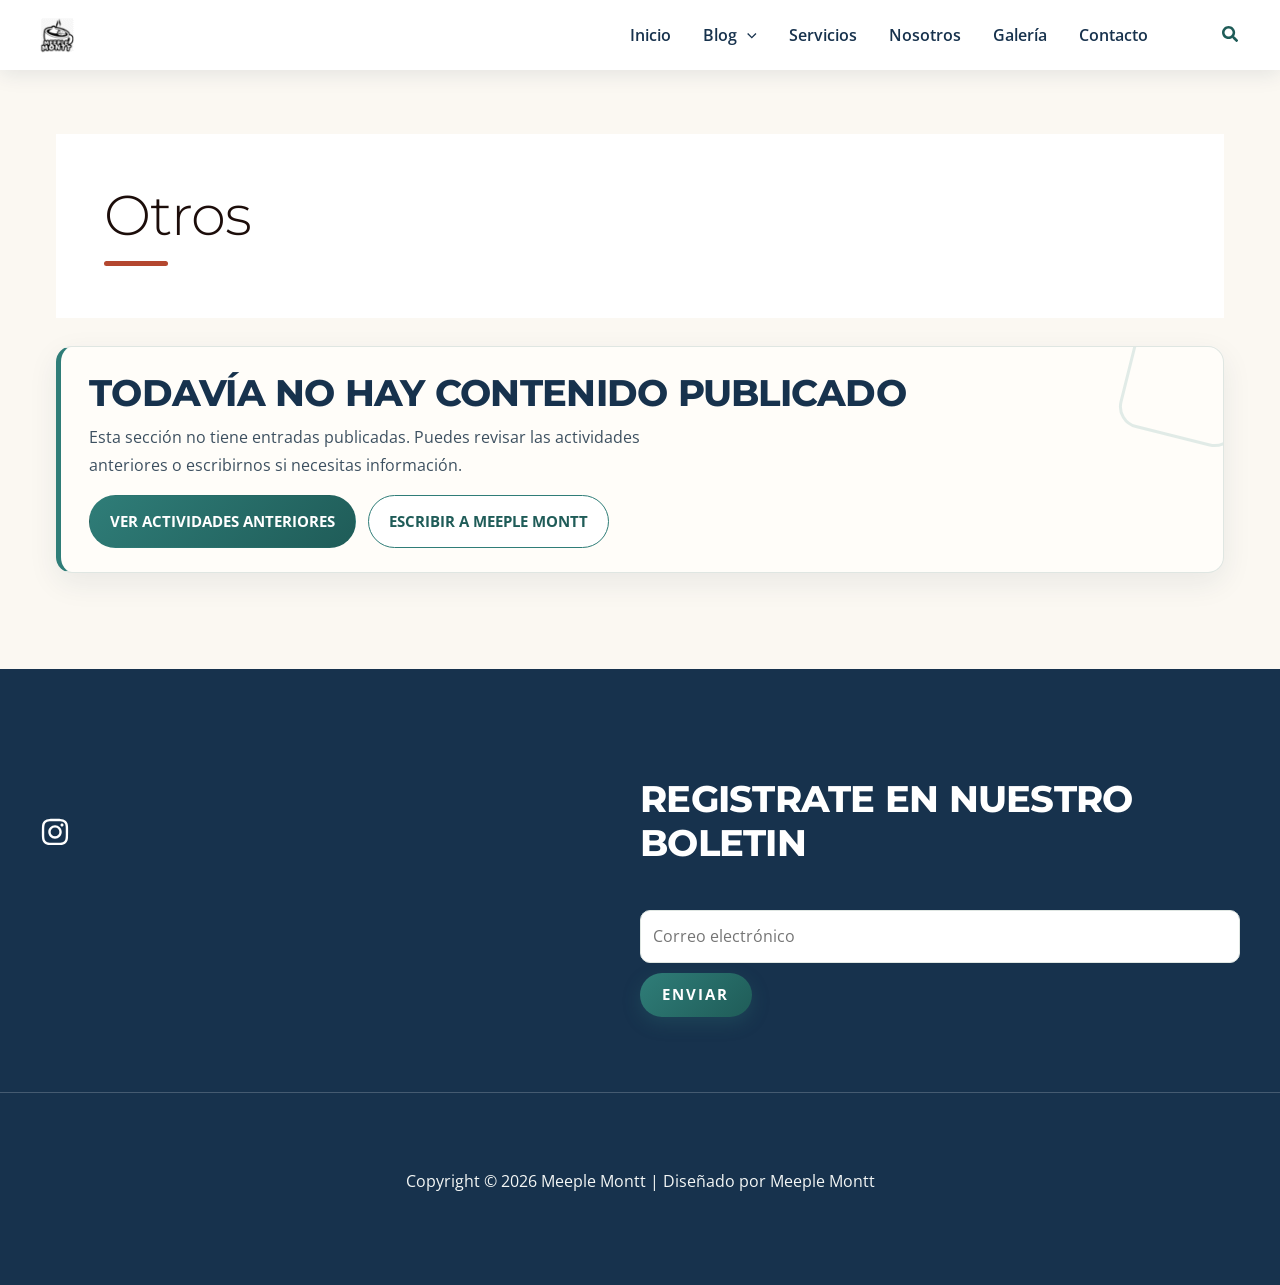
<file: category-otros.html>
<!DOCTYPE html>
<html dir="ltr" lang="es-CL" prefix="og: https://ogp.me/ns#">
<head>
<meta charset="UTF-8">
<meta name="viewport" content="width=device-width, initial-scale=1">
	<link rel="profile" href="https://gmpg.org/xfn/11"> 
	<title>Otros - Meeple Montt</title>
	<style>img:is([sizes="auto" i], [sizes^="auto," i]) { contain-intrinsic-size: 3000px 1500px }</style>
	
		<!-- All in One SEO 5.0.5 - aioseo.com -->
	<meta name="robots" content="noindex, max-image-preview:large" />
	<link rel="canonical" href="category-otros.html" />
		<meta name="generator" content="All in One SEO (AIOSEO) 5.0.5" />
		<script type="application/ld+json" class="aioseo-schema">
			{"@context":"https:\/\/schema.org","@graph":[{"@type":"BreadcrumbList","@id":"https:\/\/meeplemontt.cl\/category\/otros\/#breadcrumblist","itemListElement":[{"@type":"ListItem","@id":"https:\/\/meeplemontt.cl\/#listItem","position":1,"name":"Home","item":"https:\/\/meeplemontt.cl\/","nextItem":{"@type":"ListItem","@id":"https:\/\/meeplemontt.cl\/category\/otros\/#listItem","name":"Otros"}},{"@type":"ListItem","@id":"https:\/\/meeplemontt.cl\/category\/otros\/#listItem","position":2,"name":"Otros","previousItem":{"@type":"ListItem","@id":"https:\/\/meeplemontt.cl\/#listItem","name":"Home"}}]},{"@type":"CollectionPage","@id":"https:\/\/meeplemontt.cl\/category\/otros\/#collectionpage","url":"https:\/\/meeplemontt.cl\/category\/otros\/","name":"Otros - Meeple Montt","inLanguage":"es-CL","isPartOf":{"@id":"https:\/\/meeplemontt.cl\/#website"},"breadcrumb":{"@id":"https:\/\/meeplemontt.cl\/category\/otros\/#breadcrumblist"}},{"@type":"Organization","@id":"https:\/\/meeplemontt.cl\/#organization","name":"Meeple Montt","description":"Meeple Montt","url":"https:\/\/meeplemontt.cl\/","logo":{"@type":"ImageObject","url":"https:\/\/meeplemontt.cl\/wp-content\/uploads\/2025\/07\/Diseno-Meeple-Mont-Logo-Largo.png","@id":"https:\/\/meeplemontt.cl\/category\/otros\/#organizationLogo","width":140,"height":40},"image":{"@id":"https:\/\/meeplemontt.cl\/category\/otros\/#organizationLogo"}},{"@type":"WebSite","@id":"https:\/\/meeplemontt.cl\/#website","url":"https:\/\/meeplemontt.cl\/","name":"Meeple Montt","description":"Meeple Montt","inLanguage":"es-CL","publisher":{"@id":"https:\/\/meeplemontt.cl\/#organization"}}]}
		</script>
		<!-- All in One SEO -->

<link rel='dns-prefetch' href='//fonts.googleapis.com' />
<link rel='dns-prefetch' href='//www.googletagmanager.com' />
<link href='https://fonts.googleapis.com' rel='preconnect' />
<link href='https://fonts.gstatic.com' crossorigin='anonymous' rel='preconnect' />
<link rel="alternate" type="application/rss+xml" title="Meeple Montt &raquo; Feed" href="feed/" />
<link rel="alternate" type="application/rss+xml" title="Meeple Montt &raquo; Feed de comentarios" href="comments/feed/" />
<link rel="alternate" type="application/rss+xml" title="Feed de categoría Meeple Montt &raquo; Otros" href="category/otros/feed/" />
<script>
window._wpemojiSettings = {"baseUrl":"https:\/\/s.w.org\/images\/core\/emoji\/16.0.1\/72x72\/","ext":".png","svgUrl":"https:\/\/s.w.org\/images\/core\/emoji\/16.0.1\/svg\/","svgExt":".svg","source":{"concatemoji":"https:\/\/meeplemontt.cl\/wp-includes\/js\/wp-emoji-release.min.js?ver=6.8.12"}};
/*! This file is auto-generated */
!function(s,n){var o,i,e;function c(e){try{var t={supportTests:e,timestamp:(new Date).valueOf()};sessionStorage.setItem(o,JSON.stringify(t))}catch(e){}}function p(e,t,n){e.clearRect(0,0,e.canvas.width,e.canvas.height),e.fillText(t,0,0);var t=new Uint32Array(e.getImageData(0,0,e.canvas.width,e.canvas.height).data),a=(e.clearRect(0,0,e.canvas.width,e.canvas.height),e.fillText(n,0,0),new Uint32Array(e.getImageData(0,0,e.canvas.width,e.canvas.height).data));return t.every(function(e,t){return e===a[t]})}function u(e,t){e.clearRect(0,0,e.canvas.width,e.canvas.height),e.fillText(t,0,0);for(var n=e.getImageData(16,16,1,1),a=0;a<n.data.length;a++)if(0!==n.data[a])return!1;return!0}function f(e,t,n,a){switch(t){case"flag":return n(e,"\ud83c\udff3\ufe0f\u200d\u26a7\ufe0f","\ud83c\udff3\ufe0f\u200b\u26a7\ufe0f")?!1:!n(e,"\ud83c\udde8\ud83c\uddf6","\ud83c\udde8\u200b\ud83c\uddf6")&&!n(e,"\ud83c\udff4\udb40\udc67\udb40\udc62\udb40\udc65\udb40\udc6e\udb40\udc67\udb40\udc7f","\ud83c\udff4\u200b\udb40\udc67\u200b\udb40\udc62\u200b\udb40\udc65\u200b\udb40\udc6e\u200b\udb40\udc67\u200b\udb40\udc7f");case"emoji":return!a(e,"\ud83e\udedf")}return!1}function g(e,t,n,a){var r="undefined"!=typeof WorkerGlobalScope&&self instanceof WorkerGlobalScope?new OffscreenCanvas(300,150):s.createElement("canvas"),o=r.getContext("2d",{willReadFrequently:!0}),i=(o.textBaseline="top",o.font="600 32px Arial",{});return e.forEach(function(e){i[e]=t(o,e,n,a)}),i}function t(e){var t=s.createElement("script");t.src=e,t.defer=!0,s.head.appendChild(t)}"undefined"!=typeof Promise&&(o="wpEmojiSettingsSupports",i=["flag","emoji"],n.supports={everything:!0,everythingExceptFlag:!0},e=new Promise(function(e){s.addEventListener("DOMContentLoaded",e,{once:!0})}),new Promise(function(t){var n=function(){try{var e=JSON.parse(sessionStorage.getItem(o));if("object"==typeof e&&"number"==typeof e.timestamp&&(new Date).valueOf()<e.timestamp+604800&&"object"==typeof e.supportTests)return e.supportTests}catch(e){}return null}();if(!n){if("undefined"!=typeof Worker&&"undefined"!=typeof OffscreenCanvas&&"undefined"!=typeof URL&&URL.createObjectURL&&"undefined"!=typeof Blob)try{var e="postMessage("+g.toString()+"("+[JSON.stringify(i),f.toString(),p.toString(),u.toString()].join(",")+"));",a=new Blob([e],{type:"text/javascript"}),r=new Worker(URL.createObjectURL(a),{name:"wpTestEmojiSupports"});return void(r.onmessage=function(e){c(n=e.data),r.terminate(),t(n)})}catch(e){}c(n=g(i,f,p,u))}t(n)}).then(function(e){for(var t in e)n.supports[t]=e[t],n.supports.everything=n.supports.everything&&n.supports[t],"flag"!==t&&(n.supports.everythingExceptFlag=n.supports.everythingExceptFlag&&n.supports[t]);n.supports.everythingExceptFlag=n.supports.everythingExceptFlag&&!n.supports.flag,n.DOMReady=!1,n.readyCallback=function(){n.DOMReady=!0}}).then(function(){return e}).then(function(){var e;n.supports.everything||(n.readyCallback(),(e=n.source||{}).concatemoji?t(e.concatemoji):e.wpemoji&&e.twemoji&&(t(e.twemoji),t(e.wpemoji)))}))}((window,document),window._wpemojiSettings);
</script>
 
<link rel='stylesheet' id='astra-theme-css-css' href='wp-content/themes/astra/assets/css/minified/main.min.css?ver=4.14.0' media='all' />
<style id='astra-theme-css-inline-css'>
:root{--ast-post-nav-space:0;--ast-container-default-xlg-padding:6.67em;--ast-container-default-lg-padding:5.67em;--ast-container-default-slg-padding:4.34em;--ast-container-default-md-padding:3.34em;--ast-container-default-sm-padding:6.67em;--ast-container-default-xs-padding:2.4em;--ast-container-default-xxs-padding:1.4em;--ast-code-block-background:#EEEEEE;--ast-comment-inputs-background:#FAFAFA;--ast-normal-container-width:1200px;--ast-narrow-container-width:750px;--ast-blog-title-font-weight:normal;--ast-blog-meta-weight:inherit;--ast-global-color-primary:var(--ast-global-color-5);--ast-global-color-secondary:var(--ast-global-color-4);--ast-global-color-alternate-background:var(--ast-global-color-7);--ast-global-color-subtle-background:var(--ast-global-color-6);--ast-bg-style-guide:var( --ast-global-color-secondary,var(--ast-global-color-5) );--ast-shadow-style-guide:0px 0px 4px 0 #00000057;--ast-global-dark-bg-style:#fff;--ast-global-dark-lfs:#fbfbfb;--ast-widget-bg-color:#fafafa;--ast-wc-container-head-bg-color:#fbfbfb;--ast-title-layout-bg:#eeeeee;--ast-search-border-color:#e7e7e7;--ast-lifter-hover-bg:#e6e6e6;--ast-gallery-block-color:#000;--srfm-color-input-label:var(--ast-global-color-2);}html{font-size:93.75%;}a,.page-title{color:var(--ast-global-color-2);}a:hover,a:focus{color:var(--ast-global-color-0);}body,button,input,select,textarea,.ast-button,.ast-custom-button{font-family:'Open Sans',sans-serif;font-weight:400;font-size:15px;font-size:1rem;line-height:var(--ast-body-line-height,1.6em);}blockquote{color:var(--ast-global-color-3);}h1,h2,h3,h4,h5,h6,.entry-content :where(h1,h2,h3,h4,h5,h6),.site-title,.site-title a{font-family:'Montserrat',sans-serif;font-weight:800;}.site-title{font-size:35px;font-size:2.3333333333333rem;display:none;}header .custom-logo-link img{max-width:125px;width:125px;}.astra-logo-svg{width:125px;}.site-header .site-description{font-size:15px;font-size:1rem;display:none;}.entry-title{font-size:30px;font-size:2rem;}.archive .ast-article-post .ast-article-inner,.blog .ast-article-post .ast-article-inner,.archive .ast-article-post .ast-article-inner:hover,.blog .ast-article-post .ast-article-inner:hover{overflow:hidden;}h1,.entry-content :where(h1){font-size:50px;font-size:3.3333333333333rem;font-family:'Montserrat',sans-serif;line-height:1.4em;}h2,.entry-content :where(h2){font-size:40px;font-size:2.6666666666667rem;font-family:'Montserrat',sans-serif;line-height:1.25em;text-transform:uppercase;}h3,.entry-content :where(h3){font-size:25px;font-size:1.6666666666667rem;font-family:'Montserrat',sans-serif;line-height:1.2em;}h4,.entry-content :where(h4){font-size:20px;font-size:1.3333333333333rem;line-height:1.2em;font-family:'Montserrat',sans-serif;}h5,.entry-content :where(h5){font-size:18px;font-size:1.2rem;line-height:1.2em;font-family:'Montserrat',sans-serif;}h6,.entry-content :where(h6){font-size:15px;font-size:1rem;line-height:1.25em;font-family:'Montserrat',sans-serif;}::selection{background-color:var(--ast-global-color-0);color:#000000;}body,h1,h2,h3,h4,h5,h6,.entry-title a,.entry-content :where(h1,h2,h3,h4,h5,h6){color:var(--ast-global-color-3);}.tagcloud a:hover,.tagcloud a:focus,.tagcloud a.current-item{color:#ffffff;border-color:var(--ast-global-color-2);background-color:var(--ast-global-color-2);}input:focus,input[type="text"]:focus,input[type="email"]:focus,input[type="url"]:focus,input[type="password"]:focus,input[type="reset"]:focus,input[type="search"]:focus,textarea:focus{border-color:var(--ast-global-color-2);}input[type="radio"]:checked,input[type=reset],input[type="checkbox"]:checked,input[type="checkbox"]:hover:checked,input[type="checkbox"]:focus:checked,input[type=range]::-webkit-slider-thumb{border-color:var(--ast-global-color-2);background-color:var(--ast-global-color-2);box-shadow:none;}.site-footer a:hover + .post-count,.site-footer a:focus + .post-count{background:var(--ast-global-color-2);border-color:var(--ast-global-color-2);}.single .nav-links .nav-previous,.single .nav-links .nav-next{color:var(--ast-global-color-2);}.entry-meta,.entry-meta *{line-height:1.45;color:var(--ast-global-color-2);}.entry-meta a:not(.ast-button):hover,.entry-meta a:not(.ast-button):hover *,.entry-meta a:not(.ast-button):focus,.entry-meta a:not(.ast-button):focus *,.page-links > .page-link,.page-links .page-link:hover,.post-navigation a:hover{color:var(--ast-global-color-0);}#cat option,.secondary .calendar_wrap thead a,.secondary .calendar_wrap thead a:visited{color:var(--ast-global-color-2);}.secondary .calendar_wrap #today,.ast-progress-val span{background:var(--ast-global-color-2);}.secondary a:hover + .post-count,.secondary a:focus + .post-count{background:var(--ast-global-color-2);border-color:var(--ast-global-color-2);}.calendar_wrap #today > a{color:#ffffff;}.page-links .page-link,.single .post-navigation a{color:var(--ast-global-color-2);}.ast-search-menu-icon .search-form button.search-submit{padding:0 4px;}.ast-search-menu-icon form.search-form{padding-right:0;}.ast-header-search .ast-search-menu-icon.ast-dropdown-active .search-form,.ast-header-search .ast-search-menu-icon.ast-dropdown-active .search-field:focus{transition:all 0.2s;}.search-form input.search-field:focus{outline:none;}.ast-mobile-header-content .ast-builder-layout-element:not(.ast-builder-menu):not(.ast-header-divider-element),.ast-mobile-popup-content .ast-builder-layout-element:not(.ast-builder-menu):not(.ast-header-divider-element){padding:15px 20px;}.wp-block-latest-posts > li > a{color:var(--ast-global-color-2);}.widget-title,.widget .wp-block-heading{font-size:21px;font-size:1.4rem;color:var(--ast-global-color-3);}.single .ast-author-details .author-title{color:var(--ast-global-color-0);}.ast-search-menu-icon.slide-search a:focus-visible:focus-visible,.astra-search-icon:focus-visible,#close:focus-visible,a:focus-visible,.ast-menu-toggle:focus-visible,.site .skip-link:focus-visible,.wp-block-loginout input:focus-visible,.wp-block-search.wp-block-search__button-inside .wp-block-search__inside-wrapper,.ast-header-navigation-arrow:focus-visible,.ast-orders-table__row .ast-orders-table__cell:focus-visible,a#ast-apply-coupon:focus-visible,#ast-apply-coupon:focus-visible,#close:focus-visible,.button.search-submit:focus-visible,#search_submit:focus,.normal-search:focus-visible,.ast-header-account-wrap:focus-visible,.astra-cart-drawer-close:focus,.ast-single-variation:focus,.ast-button:focus,.ast-builder-button-wrap:has(.ast-custom-button-link:focus),.ast-builder-button-wrap .ast-custom-button-link:focus{outline-style:dotted;outline-color:inherit;outline-width:thin;}input:focus,input[type="text"]:focus,input[type="email"]:focus,input[type="url"]:focus,input[type="password"]:focus,input[type="reset"]:focus,input[type="search"]:focus,input[type="number"]:focus,textarea:focus,.wp-block-search__input:focus,[data-section="section-header-mobile-trigger"] .ast-button-wrap .ast-mobile-menu-trigger-minimal:focus,.ast-mobile-popup-drawer.active .menu-toggle-close:focus,#ast-scroll-top:focus,#coupon_code:focus,#ast-coupon-code:focus{border-style:dotted;border-color:inherit;border-width:thin;}input{outline:none;}.ast-logo-title-inline .site-logo-img{padding-right:1em;}.site-logo-img img{ transition:all 0.2s linear;}body .ast-oembed-container *{position:absolute;top:0;width:100%;height:100%;left:0;}body .wp-block-embed-pocket-casts .ast-oembed-container *{position:unset;}.ast-single-post-featured-section + article {margin-top: 2em;}.site-content .ast-single-post-featured-section img {width: 100%;overflow: hidden;object-fit: cover;}.ast-separate-container .site-content .ast-single-post-featured-section + article {margin-top: -80px;z-index: 9;position: relative;border-radius: 4px;}@media (min-width: 922px) {.ast-no-sidebar .site-content .ast-article-image-container--wide {margin-left: -120px;margin-right: -120px;max-width: unset;width: unset;}.ast-left-sidebar .site-content .ast-article-image-container--wide,.ast-right-sidebar .site-content .ast-article-image-container--wide {margin-left: -10px;margin-right: -10px;}.site-content .ast-article-image-container--full {margin-left: calc( -50vw + 50%);margin-right: calc( -50vw + 50%);max-width: 100vw;width: 100vw;}.ast-left-sidebar .site-content .ast-article-image-container--full,.ast-right-sidebar .site-content .ast-article-image-container--full {margin-left: -10px;margin-right: -10px;max-width: inherit;width: auto;}}.site > .ast-single-related-posts-container {margin-top: 0;}@media (min-width: 922px) {.ast-desktop .ast-container--narrow {max-width: var(--ast-narrow-container-width);margin: 0 auto;}}@media (max-width:921.99px){#ast-desktop-header{display:none;}}@media (min-width:922px){#ast-mobile-header{display:none;}}.wp-block-buttons.aligncenter{justify-content:center;}.wp-block-button.is-style-outline .wp-block-button__link{border-color:var(--ast-global-color-0);border-top-width:0px;border-right-width:0px;border-bottom-width:0px;border-left-width:0px;}div.wp-block-button.is-style-outline > .wp-block-button__link:not(.has-text-color),div.wp-block-button.wp-block-button__link.is-style-outline:not(.has-text-color){color:var(--ast-global-color-0);}.wp-block-button.is-style-outline .wp-block-button__link:hover,.wp-block-buttons .wp-block-button.is-style-outline .wp-block-button__link:focus,.wp-block-buttons .wp-block-button.is-style-outline > .wp-block-button__link:not(.has-text-color):hover,.wp-block-buttons .wp-block-button.wp-block-button__link.is-style-outline:not(.has-text-color):hover{color:#ffffff;background-color:var(--ast-global-color-1);border-color:var(--ast-global-color-1);}.post-page-numbers.current .page-link,.ast-pagination .page-numbers.current{color:#000000;border-color:var(--ast-global-color-0);background-color:var(--ast-global-color-0);}.wp-block-buttons .wp-block-button.is-style-outline .wp-block-button__link.wp-element-button,.ast-outline-button,.wp-block-uagb-buttons-child .uagb-buttons-repeater.ast-outline-button{border-color:var(--ast-global-color-0);border-top-width:1px;border-right-width:1px;border-bottom-width:1px;border-left-width:1px;font-family:inherit;font-weight:inherit;font-size:12px;font-size:0.8rem;line-height:1em;text-transform:uppercase;letter-spacing:2px;padding-top:10px;padding-right:20px;padding-bottom:10px;padding-left:20px;border-top-left-radius:30px;border-top-right-radius:30px;border-bottom-right-radius:30px;border-bottom-left-radius:30px;}.wp-block-buttons .wp-block-button.is-style-outline > .wp-block-button__link:not(.has-text-color),.wp-block-buttons .wp-block-button.wp-block-button__link.is-style-outline:not(.has-text-color),.ast-outline-button{color:var(--ast-global-color-0);}.wp-block-button.is-style-outline .wp-block-button__link:hover,.wp-block-buttons .wp-block-button.is-style-outline .wp-block-button__link:focus,.wp-block-buttons .wp-block-button.is-style-outline > .wp-block-button__link:not(.has-text-color):hover,.wp-block-buttons .wp-block-button.wp-block-button__link.is-style-outline:not(.has-text-color):hover,.ast-outline-button:hover,.ast-outline-button:focus,.wp-block-uagb-buttons-child .uagb-buttons-repeater.ast-outline-button:hover,.wp-block-uagb-buttons-child .uagb-buttons-repeater.ast-outline-button:focus{color:#ffffff;background-color:var(--ast-global-color-1);border-color:var(--ast-global-color-1);}.wp-block-button .wp-block-button__link.wp-element-button.is-style-outline:not(.has-background),.wp-block-button.is-style-outline>.wp-block-button__link.wp-element-button:not(.has-background),.ast-outline-button{background-color:transparent;}.entry-content[data-ast-blocks-layout] > figure{margin-bottom:1em;}@media (max-width:921px){.ast-left-sidebar #content > .ast-container{display:flex;flex-direction:column-reverse;width:100%;}.ast-separate-container .ast-article-post,.ast-separate-container .ast-article-single{padding:1.5em 2.14em;}.ast-author-box img.avatar{margin:20px 0 0 0;}}@media (min-width:922px){.ast-separate-container.ast-right-sidebar #primary,.ast-separate-container.ast-left-sidebar #primary{border:0;}.search-no-results.ast-separate-container #primary{margin-bottom:4em;}}.wp-block-button .wp-block-button__link{color:#ffffff;}.wp-block-button .wp-block-button__link:hover,.wp-block-button .wp-block-button__link:focus{color:#ffffff;background-color:var(--ast-global-color-1);border-color:var(--ast-global-color-1);}.wp-block-button .wp-block-button__link,.wp-block-search .wp-block-search__button,body .wp-block-file .wp-block-file__button{border-style:solid;border-top-width:0px;border-right-width:0px;border-left-width:0px;border-bottom-width:0px;border-color:var(--ast-global-color-0);background-color:var(--ast-global-color-0);color:#ffffff;font-family:inherit;font-weight:inherit;line-height:1em;text-transform:uppercase;letter-spacing:2px;font-size:12px;font-size:0.8rem;border-top-left-radius:30px;border-top-right-radius:30px;border-bottom-right-radius:30px;border-bottom-left-radius:30px;padding-top:10px;padding-right:20px;padding-bottom:10px;padding-left:20px;}.menu-toggle,button,.ast-button,.ast-custom-button,.button,input#submit,input[type="button"],input[type="submit"],input[type="reset"],form[CLASS*="wp-block-search__"].wp-block-search .wp-block-search__inside-wrapper .wp-block-search__button,body .wp-block-file .wp-block-file__button{border-style:solid;border-top-width:0px;border-right-width:0px;border-left-width:0px;border-bottom-width:0px;color:#ffffff;border-color:var(--ast-global-color-0);background-color:var(--ast-global-color-0);padding-top:10px;padding-right:20px;padding-bottom:10px;padding-left:20px;font-family:inherit;font-weight:inherit;font-size:12px;font-size:0.8rem;line-height:1em;text-transform:uppercase;letter-spacing:2px;border-top-left-radius:30px;border-top-right-radius:30px;border-bottom-right-radius:30px;border-bottom-left-radius:30px;}button:focus,.menu-toggle:hover,button:hover,.ast-button:hover,.ast-custom-button:hover .button:hover,.ast-custom-button:hover ,input[type=reset]:hover,input[type=reset]:focus,input#submit:hover,input#submit:focus,input[type="button"]:hover,input[type="button"]:focus,input[type="submit"]:hover,input[type="submit"]:focus,form[CLASS*="wp-block-search__"].wp-block-search .wp-block-search__inside-wrapper .wp-block-search__button:hover,form[CLASS*="wp-block-search__"].wp-block-search .wp-block-search__inside-wrapper .wp-block-search__button:focus,body .wp-block-file .wp-block-file__button:hover,body .wp-block-file .wp-block-file__button:focus{color:#ffffff;background-color:var(--ast-global-color-1);border-color:var(--ast-global-color-1);}@media (max-width:921px){.ast-mobile-header-stack .main-header-bar .ast-search-menu-icon{display:inline-block;}.ast-header-break-point.ast-header-custom-item-outside .ast-mobile-header-stack .main-header-bar .ast-search-icon{margin:0;}.ast-comment-avatar-wrap img{max-width:2.5em;}.ast-comment-meta{padding:0 1.8888em 1.3333em;}.ast-separate-container .ast-comment-list li.depth-1{padding:1.5em 2.14em;}.ast-separate-container .comment-respond{padding:2em 2.14em;}}@media (min-width:544px){.ast-container{max-width:100%;}}@media (max-width:544px){.ast-separate-container .ast-article-post,.ast-separate-container .ast-article-single,.ast-separate-container .comments-title,.ast-separate-container .ast-archive-description{padding:1.5em 1em;}.ast-separate-container #content .ast-container{padding-left:0.54em;padding-right:0.54em;}.ast-separate-container .ast-comment-list .bypostauthor{padding:.5em;}.ast-search-menu-icon.ast-dropdown-active .search-field{width:170px;}} #ast-mobile-header .ast-site-header-cart-li a{pointer-events:none;}body,.ast-separate-container{background-image:url(http://meeplemontt.cl/wp-content/uploads/2021/04/1px-free-img.png);background-repeat:repeat-y;background-position:center center;background-size:auto;background-attachment:scroll;}@media (max-width:921px){.site-title{display:none;}.site-header .site-description{display:none;}h1,.entry-content :where(h1){font-size:36px;}h2,.entry-content :where(h2){font-size:35px;}h3,.entry-content :where(h3){font-size:20px;}}@media (max-width:544px){.site-title{display:none;}.site-header .site-description{display:none;}h1,.entry-content :where(h1){font-size:34px;}h2,.entry-content :where(h2){font-size:30px;}h3,.entry-content :where(h3){font-size:20px;}}@media (max-width:921px){html{font-size:85.5%;}}@media (max-width:544px){html{font-size:85.5%;}}@media (min-width:922px){.ast-container{max-width:1240px;}}@media (min-width:922px){.site-content .ast-container{display:flex;}}@media (max-width:921px){.site-content .ast-container{flex-direction:column;}}@media (min-width:922px){.blog .site-content > .ast-container,.archive .site-content > .ast-container,.search .site-content > .ast-container{max-width:1000px;}}.ast-blog-layout-4-grid .ast-article-post{width:33.33%;margin-bottom:2em;border-bottom:0;background-color:transparent;}.ast-blog-layout-4-grid .ast-article-inner .wp-post-image{width:100%;}.ast-article-inner{padding:1.5em;}.ast-blog-layout-4-grid .ast-row{display:flex;flex-wrap:wrap;flex-flow:row wrap;align-items:stretch;}.ast-separate-container .ast-blog-layout-4-grid .ast-article-post{padding:0 1em 0;}.ast-separate-container.ast-desktop .ast-blog-layout-4-grid .ast-row{margin-left:-1em;margin-right:-1em;}.ast-blog-layout-4-grid .ast-article-inner{box-shadow:0px 6px 15px -2px rgba(16,24,40,0.05);}.ast-separate-container .ast-blog-layout-4-grid .ast-article-inner,.ast-plain-container .ast-blog-layout-4-grid .ast-article-inner{height:100%;}.ast-row .blog-layout-4 .post-content,.blog-layout-4 .post-thumb{padding-left:0;padding-right:0;}.ast-article-post.remove-featured-img-padding .blog-layout-4 .post-content .ast-blog-featured-section:first-child .post-thumb-img-content{margin-top:-1.5em;}.ast-article-post.remove-featured-img-padding .blog-layout-4 .post-content .ast-blog-featured-section .post-thumb-img-content{margin-left:-1.5em;margin-right:-1.5em;}@media (max-width:921px){.ast-blog-layout-4-grid .ast-article-post{width:100%;}}.ast-blog-layout-6-grid .ast-blog-featured-section:before { content: ""; }.cat-links.badge a,.tags-links.badge a {padding: 4px 8px;border-radius: 3px;font-weight: 400;}.cat-links.underline a,.tags-links.underline a{text-decoration: underline;}@media (min-width:922px){.main-header-menu .sub-menu .menu-item.ast-left-align-sub-menu:hover > .sub-menu,.main-header-menu .sub-menu .menu-item.ast-left-align-sub-menu.focus > .sub-menu{margin-left:-0px;}}.site .comments-area{padding-bottom:3em;}.wp-block-file {display: flex;align-items: center;flex-wrap: wrap;justify-content: space-between;}.wp-block-pullquote {border: none;}.wp-block-pullquote blockquote::before {content: "\201D";font-family: "Helvetica",sans-serif;display: flex;transform: rotate( 180deg );font-size: 6rem;font-style: normal;line-height: 1;font-weight: bold;align-items: center;justify-content: center;}.has-text-align-right > blockquote::before {justify-content: flex-start;}.has-text-align-left > blockquote::before {justify-content: flex-end;}figure.wp-block-pullquote.is-style-solid-color blockquote {max-width: 100%;text-align: inherit;}:root {--wp--custom--ast-default-block-top-padding: 3em;--wp--custom--ast-default-block-right-padding: 3em;--wp--custom--ast-default-block-bottom-padding: 3em;--wp--custom--ast-default-block-left-padding: 3em;--wp--custom--ast-container-width: 1200px;--wp--custom--ast-content-width-size: 1200px;--wp--custom--ast-wide-width-size: calc(1200px + var(--wp--custom--ast-default-block-left-padding) + var(--wp--custom--ast-default-block-right-padding));}.ast-narrow-container {--wp--custom--ast-content-width-size: 750px;--wp--custom--ast-wide-width-size: 750px;}@media(max-width: 921px) {:root {--wp--custom--ast-default-block-top-padding: 3em;--wp--custom--ast-default-block-right-padding: 2em;--wp--custom--ast-default-block-bottom-padding: 3em;--wp--custom--ast-default-block-left-padding: 2em;}}@media(max-width: 544px) {:root {--wp--custom--ast-default-block-top-padding: 3em;--wp--custom--ast-default-block-right-padding: 1.5em;--wp--custom--ast-default-block-bottom-padding: 3em;--wp--custom--ast-default-block-left-padding: 1.5em;}}.entry-content > .wp-block-group,.entry-content > .wp-block-cover,.entry-content > .wp-block-columns {padding-top: var(--wp--custom--ast-default-block-top-padding);padding-right: var(--wp--custom--ast-default-block-right-padding);padding-bottom: var(--wp--custom--ast-default-block-bottom-padding);padding-left: var(--wp--custom--ast-default-block-left-padding);}.ast-plain-container.ast-no-sidebar .entry-content > .alignfull,.ast-page-builder-template .ast-no-sidebar .entry-content > .alignfull {margin-left: calc( -50vw + 50%);margin-right: calc( -50vw + 50%);max-width: 100vw;width: 100vw;}.ast-plain-container.ast-no-sidebar .entry-content .alignfull .alignfull,.ast-page-builder-template.ast-no-sidebar .entry-content .alignfull .alignfull,.ast-plain-container.ast-no-sidebar .entry-content .alignfull .alignwide,.ast-page-builder-template.ast-no-sidebar .entry-content .alignfull .alignwide,.ast-plain-container.ast-no-sidebar .entry-content .alignwide .alignfull,.ast-page-builder-template.ast-no-sidebar .entry-content .alignwide .alignfull,.ast-plain-container.ast-no-sidebar .entry-content .alignwide .alignwide,.ast-page-builder-template.ast-no-sidebar .entry-content .alignwide .alignwide,.ast-plain-container.ast-no-sidebar .entry-content .wp-block-column .alignfull,.ast-page-builder-template.ast-no-sidebar .entry-content .wp-block-column .alignfull,.ast-plain-container.ast-no-sidebar .entry-content .wp-block-column .alignwide,.ast-page-builder-template.ast-no-sidebar .entry-content .wp-block-column .alignwide {margin-left: auto;margin-right: auto;width: 100%;}[data-ast-blocks-layout] .wp-block-separator:not(.is-style-dots) {height: 0;}[data-ast-blocks-layout] .wp-block-separator {margin: 20px auto;}[data-ast-blocks-layout] .wp-block-separator:not(.is-style-wide):not(.is-style-dots) {max-width: 100px;}[data-ast-blocks-layout] .wp-block-separator.has-background {padding: 0;}.entry-content[data-ast-blocks-layout] > * {max-width: var(--wp--custom--ast-content-width-size);margin-left: auto;margin-right: auto;}.entry-content[data-ast-blocks-layout] > .alignwide {max-width: var(--wp--custom--ast-wide-width-size);}.entry-content[data-ast-blocks-layout] .alignfull {max-width: none;}.entry-content .wp-block-columns {margin-bottom: 0;}blockquote {margin: 1.5em;border-color: rgba(0,0,0,0.05);}.wp-block-quote:not(.has-text-align-right):not(.has-text-align-center) {border-left: 5px solid rgba(0,0,0,0.05);}.has-text-align-right > blockquote,blockquote.has-text-align-right {border-right: 5px solid rgba(0,0,0,0.05);}.has-text-align-left > blockquote,blockquote.has-text-align-left {border-left: 5px solid rgba(0,0,0,0.05);}.wp-block-site-tagline,.wp-block-latest-posts .read-more {margin-top: 15px;}.wp-block-loginout p label {display: block;}.wp-block-loginout p:not(.login-remember):not(.login-submit) input {width: 100%;}.wp-block-loginout input:focus {border-color: transparent;}.wp-block-loginout input:focus {outline: thin dotted;}.entry-content .wp-block-media-text .wp-block-media-text__content {padding: 0 0 0 8%;}.entry-content .wp-block-media-text.has-media-on-the-right .wp-block-media-text__content {padding: 0 8% 0 0;}.entry-content .wp-block-media-text.has-background .wp-block-media-text__content {padding: 8%;}.entry-content .wp-block-cover:not([class*="background-color"]):not(.has-text-color.has-link-color) .wp-block-cover__inner-container,.entry-content .wp-block-cover:not([class*="background-color"]) .wp-block-cover-image-text,.entry-content .wp-block-cover:not([class*="background-color"]) .wp-block-cover-text,.entry-content .wp-block-cover-image:not([class*="background-color"]) .wp-block-cover__inner-container,.entry-content .wp-block-cover-image:not([class*="background-color"]) .wp-block-cover-image-text,.entry-content .wp-block-cover-image:not([class*="background-color"]) .wp-block-cover-text {color: var(--ast-global-color-primary,var(--ast-global-color-5));}.wp-block-loginout .login-remember input {width: 1.1rem;height: 1.1rem;margin: 0 5px 4px 0;vertical-align: middle;}.wp-block-latest-posts > li > *:first-child,.wp-block-latest-posts:not(.is-grid) > li:first-child {margin-top: 0;}.entry-content > .wp-block-buttons,.entry-content > .wp-block-uagb-buttons {margin-bottom: 1.5em;}.wp-block-search__inside-wrapper .wp-block-search__input {padding: 0 10px;color: var(--ast-global-color-3);background: var(--ast-global-color-primary,var(--ast-global-color-5));border-color: var(--ast-border-color);}.wp-block-latest-posts .read-more {margin-bottom: 1.5em;}.wp-block-search__no-button .wp-block-search__inside-wrapper .wp-block-search__input {padding-top: 5px;padding-bottom: 5px;}.wp-block-latest-posts .wp-block-latest-posts__post-date,.wp-block-latest-posts .wp-block-latest-posts__post-author {font-size: 1rem;}.wp-block-latest-posts > li > *,.wp-block-latest-posts:not(.is-grid) > li {margin-top: 12px;margin-bottom: 12px;}.ast-page-builder-template .entry-content[data-ast-blocks-layout] > .alignwide:where(:not(.uagb-is-root-container):not(.spectra-is-root-container)) > * {max-width: var(--wp--custom--ast-wide-width-size);}.ast-page-builder-template .entry-content[data-ast-blocks-layout] > .inherit-container-width > *,.ast-page-builder-template .entry-content[data-ast-blocks-layout] > *:not(.wp-block-group):where(:not(.uagb-is-root-container):not(.spectra-is-root-container)) > *,.entry-content[data-ast-blocks-layout] > .wp-block-cover .wp-block-cover__inner-container {max-width: var(--wp--custom--ast-content-width-size) ;margin-left: auto;margin-right: auto;}.ast-page-builder-template .entry-content[data-ast-blocks-layout] > *,.ast-page-builder-template .entry-content[data-ast-blocks-layout] > .alignfull:where(:not(.wp-block-group):not(.uagb-is-root-container):not(.spectra-is-root-container)) > * {max-width: none;}.entry-content[data-ast-blocks-layout] .wp-block-cover:not(.alignleft):not(.alignright) {width: auto;}@media(max-width: 1200px) {.ast-separate-container .entry-content > .alignfull,.ast-separate-container .entry-content[data-ast-blocks-layout] > .alignwide,.ast-plain-container .entry-content[data-ast-blocks-layout] > .alignwide,.ast-plain-container .entry-content .alignfull {margin-left: calc(-1 * min(var(--ast-container-default-xlg-padding),20px)) ;margin-right: calc(-1 * min(var(--ast-container-default-xlg-padding),20px));}}@media(min-width: 1201px) {.ast-separate-container .entry-content > .alignfull {margin-left: calc(-1 * var(--ast-container-default-xlg-padding) );margin-right: calc(-1 * var(--ast-container-default-xlg-padding) );}.ast-separate-container .entry-content[data-ast-blocks-layout] > .alignwide,.ast-plain-container .entry-content[data-ast-blocks-layout] > .alignwide {margin-left: calc(-1 * var(--wp--custom--ast-default-block-left-padding) );margin-right: calc(-1 * var(--wp--custom--ast-default-block-right-padding) );}}@media(min-width: 921px) {.ast-separate-container .entry-content .wp-block-group.alignwide:not(.inherit-container-width) > :where(:not(.alignleft):not(.alignright)),.ast-plain-container .entry-content .wp-block-group.alignwide:not(.inherit-container-width) > :where(:not(.alignleft):not(.alignright)) {max-width: calc( var(--wp--custom--ast-content-width-size) + 80px );}.ast-plain-container.ast-right-sidebar .entry-content[data-ast-blocks-layout] .alignfull,.ast-plain-container.ast-left-sidebar .entry-content[data-ast-blocks-layout] .alignfull {margin-left: -60px;margin-right: -60px;}}@media(min-width: 544px) {.entry-content > .alignleft {margin-right: 20px;}.entry-content > .alignright {margin-left: 20px;}}@media (max-width:544px){.wp-block-columns .wp-block-column:not(:last-child){margin-bottom:20px;}.wp-block-latest-posts{margin:0;}}@media( max-width: 600px ) {.entry-content .wp-block-media-text .wp-block-media-text__content,.entry-content .wp-block-media-text.has-media-on-the-right .wp-block-media-text__content {padding: 8% 0 0;}.entry-content .wp-block-media-text.has-background .wp-block-media-text__content {padding: 8%;}}.ast-page-builder-template .entry-header {padding-left: 0;}.ast-narrow-container .site-content .wp-block-uagb-image--align-full .wp-block-uagb-image__figure {max-width: 100%;margin-left: auto;margin-right: auto;}:root .has-ast-global-color-0-color{color:var(--ast-global-color-0);}:root .has-ast-global-color-0-background-color{background-color:var(--ast-global-color-0);}:root .wp-block-button .has-ast-global-color-0-color{color:var(--ast-global-color-0);}:root .wp-block-button .has-ast-global-color-0-background-color{background-color:var(--ast-global-color-0);}:root .has-ast-global-color-1-color{color:var(--ast-global-color-1);}:root .has-ast-global-color-1-background-color{background-color:var(--ast-global-color-1);}:root .wp-block-button .has-ast-global-color-1-color{color:var(--ast-global-color-1);}:root .wp-block-button .has-ast-global-color-1-background-color{background-color:var(--ast-global-color-1);}:root .has-ast-global-color-2-color{color:var(--ast-global-color-2);}:root .has-ast-global-color-2-background-color{background-color:var(--ast-global-color-2);}:root .wp-block-button .has-ast-global-color-2-color{color:var(--ast-global-color-2);}:root .wp-block-button .has-ast-global-color-2-background-color{background-color:var(--ast-global-color-2);}:root .has-ast-global-color-3-color{color:var(--ast-global-color-3);}:root .has-ast-global-color-3-background-color{background-color:var(--ast-global-color-3);}:root .wp-block-button .has-ast-global-color-3-color{color:var(--ast-global-color-3);}:root .wp-block-button .has-ast-global-color-3-background-color{background-color:var(--ast-global-color-3);}:root .has-ast-global-color-4-color{color:var(--ast-global-color-4);}:root .has-ast-global-color-4-background-color{background-color:var(--ast-global-color-4);}:root .wp-block-button .has-ast-global-color-4-color{color:var(--ast-global-color-4);}:root .wp-block-button .has-ast-global-color-4-background-color{background-color:var(--ast-global-color-4);}:root .has-ast-global-color-5-color{color:var(--ast-global-color-5);}:root .has-ast-global-color-5-background-color{background-color:var(--ast-global-color-5);}:root .wp-block-button .has-ast-global-color-5-color{color:var(--ast-global-color-5);}:root .wp-block-button .has-ast-global-color-5-background-color{background-color:var(--ast-global-color-5);}:root .has-ast-global-color-6-color{color:var(--ast-global-color-6);}:root .has-ast-global-color-6-background-color{background-color:var(--ast-global-color-6);}:root .wp-block-button .has-ast-global-color-6-color{color:var(--ast-global-color-6);}:root .wp-block-button .has-ast-global-color-6-background-color{background-color:var(--ast-global-color-6);}:root .has-ast-global-color-7-color{color:var(--ast-global-color-7);}:root .has-ast-global-color-7-background-color{background-color:var(--ast-global-color-7);}:root .wp-block-button .has-ast-global-color-7-color{color:var(--ast-global-color-7);}:root .wp-block-button .has-ast-global-color-7-background-color{background-color:var(--ast-global-color-7);}:root .has-ast-global-color-8-color{color:var(--ast-global-color-8);}:root .has-ast-global-color-8-background-color{background-color:var(--ast-global-color-8);}:root .wp-block-button .has-ast-global-color-8-color{color:var(--ast-global-color-8);}:root .wp-block-button .has-ast-global-color-8-background-color{background-color:var(--ast-global-color-8);}:root{--ast-global-color-0:#FF6210;--ast-global-color-1:#F15808;--ast-global-color-2:#1C0D0A;--ast-global-color-3:#353535;--ast-global-color-4:#FEF1E4;--ast-global-color-5:#FFFFFF;--ast-global-color-6:#E5D7D1;--ast-global-color-7:#140B06;--ast-global-color-8:#222222;}:root {--ast-border-color : #dddddd;}.ast-archive-entry-banner {-js-display: flex;display: flex;flex-direction: column;justify-content: center;text-align: center;position: relative;background: var(--ast-title-layout-bg);}.ast-archive-entry-banner[data-banner-width-type="custom"] {margin: 0 auto;width: 100%;}.ast-archive-entry-banner[data-banner-layout="layout-1"] {background: inherit;padding: 20px 0;text-align: left;}body.archive .ast-archive-description{max-width:1200px;width:100%;text-align:left;padding-top:3em;padding-right:3em;padding-bottom:3em;padding-left:3em;}body.archive .ast-archive-description .ast-archive-title,body.archive .ast-archive-description .ast-archive-title *{font-size:40px;font-size:2.6666666666667rem;}body.archive .ast-archive-description > *:not(:last-child){margin-bottom:10px;}@media (max-width:921px){body.archive .ast-archive-description{text-align:left;}}@media (max-width:544px){body.archive .ast-archive-description{text-align:left;}}.ast-breadcrumbs .trail-browse,.ast-breadcrumbs .trail-items,.ast-breadcrumbs .trail-items li{display:inline-block;margin:0;padding:0;border:none;background:inherit;text-indent:0;text-decoration:none;}.ast-breadcrumbs .trail-browse{font-size:inherit;font-style:inherit;font-weight:inherit;color:inherit;}.ast-breadcrumbs .trail-items{list-style:none;}.trail-items li::after{padding:0 0.3em;content:"\00bb";}.trail-items li:last-of-type::after{display:none;}h1,h2,h3,h4,h5,h6,.entry-content :where(h1,h2,h3,h4,h5,h6){color:var(--ast-global-color-2);}@media (max-width:921px){.ast-builder-grid-row-container.ast-builder-grid-row-tablet-3-firstrow .ast-builder-grid-row > *:first-child,.ast-builder-grid-row-container.ast-builder-grid-row-tablet-3-lastrow .ast-builder-grid-row > *:last-child{grid-column:1 / -1;}}@media (max-width:544px){.ast-builder-grid-row-container.ast-builder-grid-row-mobile-3-firstrow .ast-builder-grid-row > *:first-child,.ast-builder-grid-row-container.ast-builder-grid-row-mobile-3-lastrow .ast-builder-grid-row > *:last-child{grid-column:1 / -1;}}.ast-builder-layout-element[data-section="title_tagline"]{display:flex;}@media (max-width:921.99px){.ast-header-break-point .ast-builder-layout-element[data-section="title_tagline"]{display:flex;}}@media (max-width:544px){.ast-header-break-point .ast-builder-layout-element[data-section="title_tagline"]{display:flex;}}.ast-builder-menu-1{font-family:inherit;font-weight:500;}.ast-builder-menu-1 .menu-item > .menu-link{color:var(--ast-global-color-2);}.ast-builder-menu-1 .menu-item > .ast-menu-toggle{color:var(--ast-global-color-2);}.ast-builder-menu-1 .menu-link:hover,.ast-builder-menu-1 .main-header-menu > .menu-item:hover > .menu-link,.ast-builder-menu-1 .inline-on-mobile .ast-menu-toggle:hover,.ast-builder-menu-1 .inline-on-mobile .main-header-menu > .menu-item:hover > .ast-menu-toggle{color:var(--ast-global-color-0);}.ast-builder-menu-1 .ast-menu-toggle:hover,.ast-builder-menu-1 .main-header-menu > .menu-item:hover > .ast-menu-toggle{color:var(--ast-global-color-0);}.ast-builder-menu-1 .menu-item.current-menu-item > .menu-link,.ast-builder-menu-1 .inline-on-mobile .menu-item.current-menu-item > .ast-menu-toggle,.ast-builder-menu-1 .current-menu-ancestor > .menu-link{color:var(--ast-global-color-0);}.ast-builder-menu-1 .menu-item.current-menu-item > .ast-menu-toggle{color:var(--ast-global-color-0);}.ast-builder-menu-1 .sub-menu,.ast-builder-menu-1 .inline-on-mobile .sub-menu{border-top-width:2px;border-bottom-width:0px;border-right-width:0px;border-left-width:0px;border-color:var(--ast-global-color-0);border-style:solid;}.ast-builder-menu-1 .sub-menu .sub-menu{top:-2px;}.ast-builder-menu-1 .main-header-menu > .menu-item > .sub-menu,.ast-builder-menu-1 .main-header-menu > .menu-item > .astra-full-megamenu-wrapper{margin-top:0px;}.ast-desktop .ast-builder-menu-1 .main-header-menu > .menu-item > .sub-menu:before,.ast-desktop .ast-builder-menu-1 .main-header-menu > .menu-item > .astra-full-megamenu-wrapper:before{height:calc( 0px + 2px + 5px );}.ast-builder-menu-1 .main-header-menu,.ast-builder-menu-1 .main-header-menu .sub-menu{background-image:none;}.ast-desktop .ast-builder-menu-1 .menu-item .sub-menu .menu-link{border-style:none;}@media (max-width:921px){.ast-header-break-point .ast-builder-menu-1 .menu-item.menu-item-has-children > .ast-menu-toggle{top:0;}.ast-builder-menu-1 .inline-on-mobile .menu-item.menu-item-has-children > .ast-menu-toggle{right:-15px;}.ast-builder-menu-1 .menu-item-has-children > .menu-link:after{content:unset;}.ast-builder-menu-1 .main-header-menu > .menu-item > .sub-menu,.ast-builder-menu-1 .main-header-menu > .menu-item > .astra-full-megamenu-wrapper{margin-top:0;}}@media (max-width:544px){.ast-header-break-point .ast-builder-menu-1 .menu-item.menu-item-has-children > .ast-menu-toggle{top:0;}.ast-builder-menu-1 .main-header-menu > .menu-item > .sub-menu,.ast-builder-menu-1 .main-header-menu > .menu-item > .astra-full-megamenu-wrapper{margin-top:0;}}.ast-builder-menu-1{display:flex;}@media (max-width:921.99px){.ast-header-break-point .ast-builder-menu-1{display:flex;}}@media (max-width:544px){.ast-header-break-point .ast-builder-menu-1{display:flex;}}.main-header-bar .main-header-bar-navigation .ast-search-icon {display: block;z-index: 4;position: relative;}.ast-search-icon .ast-icon {z-index: 4;}.ast-search-icon {z-index: 4;position: relative;line-height: normal;}.main-header-bar .ast-search-menu-icon .search-form {background-color: #ffffff;}.ast-search-menu-icon.ast-dropdown-active.slide-search .search-form {visibility: visible;opacity: 1;}.ast-search-menu-icon .search-form {border: 1px solid var(--ast-search-border-color);line-height: normal;padding: 0 3em 0 0;border-radius: 2px;display: inline-block;-webkit-backface-visibility: hidden;backface-visibility: hidden;position: relative;color: inherit;background-color: #fff;}.ast-search-menu-icon .astra-search-icon {-js-display: flex;display: flex;line-height: normal;}.ast-search-menu-icon .astra-search-icon:focus {outline: none;}.ast-search-menu-icon .search-field {border: none;background-color: transparent;transition: all .3s;border-radius: inherit;color: inherit;font-size: inherit;width: 0;color: #757575;}.ast-search-menu-icon .search-submit {display: none;background: none;border: none;font-size: 1.3em;color: #757575;}.ast-search-menu-icon.ast-dropdown-active {visibility: visible;opacity: 1;position: relative;}.ast-search-menu-icon.ast-dropdown-active .search-field,.ast-dropdown-active.ast-search-menu-icon.slide-search input.search-field {width: 235px;}.ast-header-search .ast-search-menu-icon.slide-search .search-form,.ast-header-search .ast-search-menu-icon.ast-inline-search .search-form {-js-display: flex;display: flex;align-items: center;}.ast-search-menu-icon.ast-inline-search .search-field {width : 100%;padding : 0.60em;padding-right : 5.5em;transition: all 0.2s;}.site-header-section-left .ast-search-menu-icon.slide-search .search-form {padding-left: 2em;padding-right: unset;left: -1em;right: unset;}.site-header-section-left .ast-search-menu-icon.slide-search .search-form .search-field {margin-right: unset;}.ast-search-menu-icon.slide-search .search-form {-webkit-backface-visibility: visible;backface-visibility: visible;visibility: hidden;opacity: 0;transition: all .2s;position: absolute;z-index: 3;right: -1em;top: 50%;transform: translateY(-50%);}.ast-header-search .ast-search-menu-icon .search-form .search-field:-ms-input-placeholder,.ast-header-search .ast-search-menu-icon .search-form .search-field:-ms-input-placeholder{opacity:0.5;}.ast-header-search .ast-search-menu-icon.slide-search .search-form,.ast-header-search .ast-search-menu-icon.ast-inline-search .search-form{-js-display:flex;display:flex;align-items:center;}.ast-builder-layout-element.ast-header-search{height:auto;}.ast-header-search .astra-search-icon{font-size:18px;}@media (max-width:921px){.ast-header-search .astra-search-icon{font-size:18px;}}@media (max-width:544px){.ast-header-search .astra-search-icon{font-size:18px;}}.ast-header-search{display:flex;}@media (max-width:921.99px){.ast-header-break-point .ast-header-search{display:flex;}}@media (max-width:544px){.ast-header-break-point .ast-header-search{display:flex;}}.ast-social-stack-desktop .ast-builder-social-element,.ast-social-stack-tablet .ast-builder-social-element,.ast-social-stack-mobile .ast-builder-social-element {margin-top: 6px;margin-bottom: 6px;}.social-show-label-true .ast-builder-social-element {width: auto;padding: 0 0.4em;}[data-section^="section-fb-social-icons-"] .footer-social-inner-wrap {text-align: center;}.ast-footer-social-wrap {width: 100%;}.ast-footer-social-wrap .ast-builder-social-element:first-child {margin-left: 0;}.ast-footer-social-wrap .ast-builder-social-element:last-child {margin-right: 0;}.ast-header-social-wrap .ast-builder-social-element:first-child {margin-left: 0;}.ast-header-social-wrap .ast-builder-social-element:last-child {margin-right: 0;}.ast-builder-social-element {line-height: 1;color: var(--ast-global-color-2);background: transparent;vertical-align: middle;transition: all 0.01s;margin-left: 6px;margin-right: 6px;justify-content: center;align-items: center;}.ast-builder-social-element .social-item-label {padding-left: 6px;}.ast-header-social-1-wrap .ast-builder-social-element svg{width:18px;height:18px;}.ast-header-social-1-wrap .ast-social-color-type-custom svg{fill:var(--ast-global-color-5);}.ast-header-social-1-wrap .ast-social-color-type-custom .social-item-label{color:var(--ast-global-color-5);}.ast-builder-layout-element[data-section="section-hb-social-icons-1"]{display:flex;}@media (max-width:921.99px){.ast-header-break-point .ast-builder-layout-element[data-section="section-hb-social-icons-1"]{display:flex;}}@media (max-width:544px){.ast-header-break-point .ast-builder-layout-element[data-section="section-hb-social-icons-1"]{display:flex;}}.site-below-footer-wrap{padding-top:20px;padding-bottom:20px;}.site-below-footer-wrap[data-section="section-below-footer-builder"]{background-color:rgba(237,237,237,0);background-image:none;min-height:80px;border-style:solid;border-width:0px;border-top-width:1px;border-top-color:rgba(255,255,255,0.2);}.site-below-footer-wrap[data-section="section-below-footer-builder"] .ast-builder-grid-row{grid-column-gap:0px;max-width:1200px;min-height:80px;margin-left:auto;margin-right:auto;}.site-below-footer-wrap[data-section="section-below-footer-builder"] .ast-builder-grid-row,.site-below-footer-wrap[data-section="section-below-footer-builder"] .site-footer-section{align-items:center;}.site-below-footer-wrap[data-section="section-below-footer-builder"].ast-footer-row-inline .site-footer-section{display:flex;margin-bottom:0;}.ast-builder-grid-row-full .ast-builder-grid-row{grid-template-columns:1fr;}@media (max-width:921px){.site-below-footer-wrap[data-section="section-below-footer-builder"].ast-footer-row-tablet-inline .site-footer-section{display:flex;margin-bottom:0;}.site-below-footer-wrap[data-section="section-below-footer-builder"].ast-footer-row-tablet-stack .site-footer-section{display:block;margin-bottom:10px;}.ast-builder-grid-row-container.ast-builder-grid-row-tablet-full .ast-builder-grid-row{grid-template-columns:1fr;}}@media (max-width:544px){.site-below-footer-wrap[data-section="section-below-footer-builder"].ast-footer-row-mobile-inline .site-footer-section{display:flex;margin-bottom:0;}.site-below-footer-wrap[data-section="section-below-footer-builder"].ast-footer-row-mobile-stack .site-footer-section{display:block;margin-bottom:10px;}.ast-builder-grid-row-container.ast-builder-grid-row-mobile-full .ast-builder-grid-row{grid-template-columns:1fr;}}.site-below-footer-wrap[data-section="section-below-footer-builder"]{display:grid;}@media (max-width:921.99px){.ast-header-break-point .site-below-footer-wrap[data-section="section-below-footer-builder"]{display:grid;}}@media (max-width:544px){.ast-header-break-point .site-below-footer-wrap[data-section="section-below-footer-builder"]{display:grid;}}.ast-footer-copyright{text-align:center;}.ast-footer-copyright.site-footer-focus-item {color:var(--ast-global-color-5);}@media (max-width:921px){.ast-footer-copyright{text-align:left;}}@media (max-width:544px){.ast-footer-copyright{text-align:center;}}.ast-footer-copyright.ast-builder-layout-element{display:flex;}@media (max-width:921.99px){.ast-header-break-point .ast-footer-copyright.ast-builder-layout-element{display:flex;}}@media (max-width:544px){.ast-header-break-point .ast-footer-copyright.ast-builder-layout-element{display:flex;}}.ast-social-stack-desktop .ast-builder-social-element,.ast-social-stack-tablet .ast-builder-social-element,.ast-social-stack-mobile .ast-builder-social-element {margin-top: 6px;margin-bottom: 6px;}.social-show-label-true .ast-builder-social-element {width: auto;padding: 0 0.4em;}[data-section^="section-fb-social-icons-"] .footer-social-inner-wrap {text-align: center;}.ast-footer-social-wrap {width: 100%;}.ast-footer-social-wrap .ast-builder-social-element:first-child {margin-left: 0;}.ast-footer-social-wrap .ast-builder-social-element:last-child {margin-right: 0;}.ast-header-social-wrap .ast-builder-social-element:first-child {margin-left: 0;}.ast-header-social-wrap .ast-builder-social-element:last-child {margin-right: 0;}.ast-builder-social-element {line-height: 1;color: var(--ast-global-color-2);background: transparent;vertical-align: middle;transition: all 0.01s;margin-left: 6px;margin-right: 6px;justify-content: center;align-items: center;}.ast-builder-social-element .social-item-label {padding-left: 6px;}.ast-footer-social-1-wrap .ast-builder-social-element,.ast-footer-social-1-wrap .social-show-label-true .ast-builder-social-element{margin-left:15px;margin-right:15px;}.ast-footer-social-1-wrap .ast-builder-social-element svg{width:30px;height:30px;}.ast-footer-social-1-wrap{margin-top:30px;}.ast-footer-social-1-wrap .ast-social-color-type-custom svg{fill:var(--ast-global-color-5);}.ast-footer-social-1-wrap .ast-social-color-type-custom .ast-builder-social-element:hover{color:var(--ast-global-color-0);}.ast-footer-social-1-wrap .ast-social-color-type-custom .ast-builder-social-element:hover svg{fill:var(--ast-global-color-0);}.ast-footer-social-1-wrap .ast-social-color-type-custom .social-item-label{color:var(--ast-global-color-5);}.ast-footer-social-1-wrap .ast-builder-social-element:hover .social-item-label{color:var(--ast-global-color-0);}[data-section="section-fb-social-icons-1"] .footer-social-inner-wrap{text-align:left;}@media (max-width:921px){.ast-footer-social-1-wrap .ast-builder-social-element svg{width:22px;height:22px;}[data-section="section-fb-social-icons-1"] .footer-social-inner-wrap{text-align:left;}}@media (max-width:544px){.ast-footer-social-1-wrap .ast-builder-social-element svg{width:18px;height:18px;}.ast-footer-social-1-wrap .ast-builder-social-element{margin-left:11px;margin-right:11px;}.ast-footer-social-1-wrap{margin-bottom:50px;}[data-section="section-fb-social-icons-1"] .footer-social-inner-wrap{text-align:center;}}.ast-builder-layout-element[data-section="section-fb-social-icons-1"]{display:flex;}@media (max-width:921.99px){.ast-header-break-point .ast-builder-layout-element[data-section="section-fb-social-icons-1"]{display:flex;}}@media (max-width:544px){.ast-header-break-point .ast-builder-layout-element[data-section="section-fb-social-icons-1"]{display:flex;}}.site-above-footer-wrap{padding-top:20px;padding-bottom:20px;}.site-above-footer-wrap[data-section="section-above-footer-builder"]{background-color:rgba(237,237,237,0);background-image:none;min-height:315px;}.site-above-footer-wrap[data-section="section-above-footer-builder"] .ast-builder-grid-row{grid-column-gap:0px;max-width:1200px;min-height:315px;margin-left:auto;margin-right:auto;}.site-above-footer-wrap[data-section="section-above-footer-builder"] .ast-builder-grid-row,.site-above-footer-wrap[data-section="section-above-footer-builder"] .site-footer-section{align-items:flex-start;}.site-above-footer-wrap[data-section="section-above-footer-builder"].ast-footer-row-inline .site-footer-section{display:flex;margin-bottom:0;}.ast-builder-grid-row-2-equal .ast-builder-grid-row{grid-template-columns:repeat( 2,1fr );}@media (max-width:921px){.site-above-footer-wrap[data-section="section-above-footer-builder"].ast-footer-row-tablet-inline .site-footer-section{display:flex;margin-bottom:0;}.site-above-footer-wrap[data-section="section-above-footer-builder"].ast-footer-row-tablet-stack .site-footer-section{display:block;margin-bottom:10px;}.ast-builder-grid-row-container.ast-builder-grid-row-tablet-2-equal .ast-builder-grid-row{grid-template-columns:repeat( 2,1fr );}}@media (max-width:544px){.site-above-footer-wrap[data-section="section-above-footer-builder"].ast-footer-row-mobile-inline .site-footer-section{display:flex;margin-bottom:0;}.site-above-footer-wrap[data-section="section-above-footer-builder"].ast-footer-row-mobile-stack .site-footer-section{display:block;margin-bottom:10px;}.ast-builder-grid-row-container.ast-builder-grid-row-mobile-full .ast-builder-grid-row{grid-template-columns:1fr;}}.site-above-footer-wrap[data-section="section-above-footer-builder"]{padding-top:60px;padding-bottom:0px;padding-left:0px;padding-right:0px;}@media (max-width:921px){.site-above-footer-wrap[data-section="section-above-footer-builder"]{padding-top:100px;padding-bottom:60px;padding-left:0px;padding-right:0px;}}@media (max-width:544px){.site-above-footer-wrap[data-section="section-above-footer-builder"]{padding-top:75px;padding-bottom:30px;padding-left:0px;padding-right:0px;}}.site-above-footer-wrap[data-section="section-above-footer-builder"]{display:grid;}@media (max-width:921.99px){.ast-header-break-point .site-above-footer-wrap[data-section="section-above-footer-builder"]{display:grid;}}@media (max-width:544px){.ast-header-break-point .site-above-footer-wrap[data-section="section-above-footer-builder"]{display:grid;}}.site-footer{background-image:linear-gradient(to right,rgba(0,0,0,0.76),rgba(0,0,0,0.76)),url(wp-content/uploads/2025/07/board_game_collection.jpg);background-repeat:no-repeat;background-position:center center;background-size:cover;background-attachment:scroll;}@media (max-width:921px){.ast-hfb-header .site-footer{padding-left:25px;padding-right:25px;}}@media (max-width:544px){.ast-hfb-header .site-footer{padding-left:20px;padding-right:20px;}}.footer-widget-area[data-section="sidebar-widgets-footer-widget-1"].footer-widget-area-inner{text-align:left;}@media (max-width:921px){.footer-widget-area[data-section="sidebar-widgets-footer-widget-1"].footer-widget-area-inner{text-align:left;}}@media (max-width:544px){.footer-widget-area[data-section="sidebar-widgets-footer-widget-1"].footer-widget-area-inner{text-align:center;}}.footer-widget-area[data-section="sidebar-widgets-footer-widget-4"].footer-widget-area-inner{text-align:left;}@media (max-width:921px){.footer-widget-area[data-section="sidebar-widgets-footer-widget-4"].footer-widget-area-inner{text-align:left;}}@media (max-width:544px){.footer-widget-area[data-section="sidebar-widgets-footer-widget-4"].footer-widget-area-inner{text-align:center;}}.footer-widget-area[data-section="sidebar-widgets-footer-widget-1"].footer-widget-area-inner{color:#ffffff;}.footer-widget-area[data-section="sidebar-widgets-footer-widget-1"] .widget-title,.footer-widget-area[data-section="sidebar-widgets-footer-widget-1"] h1,.footer-widget-area[data-section="sidebar-widgets-footer-widget-1"] .widget-area h1,.footer-widget-area[data-section="sidebar-widgets-footer-widget-1"] h2,.footer-widget-area[data-section="sidebar-widgets-footer-widget-1"] .widget-area h2,.footer-widget-area[data-section="sidebar-widgets-footer-widget-1"] h3,.footer-widget-area[data-section="sidebar-widgets-footer-widget-1"] .widget-area h3,.footer-widget-area[data-section="sidebar-widgets-footer-widget-1"] h4,.footer-widget-area[data-section="sidebar-widgets-footer-widget-1"] .widget-area h4,.footer-widget-area[data-section="sidebar-widgets-footer-widget-1"] h5,.footer-widget-area[data-section="sidebar-widgets-footer-widget-1"] .widget-area h5,.footer-widget-area[data-section="sidebar-widgets-footer-widget-1"] h6,.footer-widget-area[data-section="sidebar-widgets-footer-widget-1"] .widget-area h6{color:#ffffff;}.footer-widget-area[data-section="sidebar-widgets-footer-widget-1"]{display:block;}@media (max-width:921.99px){.ast-header-break-point .footer-widget-area[data-section="sidebar-widgets-footer-widget-1"]{display:block;}}@media (max-width:544px){.ast-header-break-point .footer-widget-area[data-section="sidebar-widgets-footer-widget-1"]{display:block;}}.footer-widget-area[data-section="sidebar-widgets-footer-widget-4"].footer-widget-area-inner{color:#ffffff;}.footer-widget-area[data-section="sidebar-widgets-footer-widget-4"] .widget-title,.footer-widget-area[data-section="sidebar-widgets-footer-widget-4"] h1,.footer-widget-area[data-section="sidebar-widgets-footer-widget-4"] .widget-area h1,.footer-widget-area[data-section="sidebar-widgets-footer-widget-4"] h2,.footer-widget-area[data-section="sidebar-widgets-footer-widget-4"] .widget-area h2,.footer-widget-area[data-section="sidebar-widgets-footer-widget-4"] h3,.footer-widget-area[data-section="sidebar-widgets-footer-widget-4"] .widget-area h3,.footer-widget-area[data-section="sidebar-widgets-footer-widget-4"] h4,.footer-widget-area[data-section="sidebar-widgets-footer-widget-4"] .widget-area h4,.footer-widget-area[data-section="sidebar-widgets-footer-widget-4"] h5,.footer-widget-area[data-section="sidebar-widgets-footer-widget-4"] .widget-area h5,.footer-widget-area[data-section="sidebar-widgets-footer-widget-4"] h6,.footer-widget-area[data-section="sidebar-widgets-footer-widget-4"] .widget-area h6{color:#ffffff;}.footer-widget-area[data-section="sidebar-widgets-footer-widget-4"]{display:block;}@media (max-width:921.99px){.ast-header-break-point .footer-widget-area[data-section="sidebar-widgets-footer-widget-4"]{display:block;}}@media (max-width:544px){.ast-header-break-point .footer-widget-area[data-section="sidebar-widgets-footer-widget-4"]{display:block;}}.ast-desktop .ast-mega-menu-enabled .ast-builder-menu-1 div:not( .astra-full-megamenu-wrapper) .sub-menu,.ast-builder-menu-1 .inline-on-mobile .sub-menu,.ast-desktop .ast-builder-menu-1 .astra-full-megamenu-wrapper,.ast-desktop .ast-builder-menu-1 .menu-item .sub-menu{box-shadow:0px 4px 10px -2px rgba(0,0,0,0.1);}.ast-desktop .ast-mobile-popup-drawer.active .ast-mobile-popup-inner{max-width:35%;}@media (max-width:921px){.ast-mobile-popup-drawer.active .ast-mobile-popup-inner{max-width:90%;}}@media (max-width:544px){.ast-mobile-popup-drawer.active .ast-mobile-popup-inner{max-width:90%;}}.ast-header-break-point .main-header-bar{border-bottom-width:1px;}@media (min-width:922px){.main-header-bar{border-bottom-width:1px;}}.main-header-menu .menu-item,#astra-footer-menu .menu-item,.main-header-bar .ast-masthead-custom-menu-items{-js-display:flex;display:flex;-webkit-box-pack:center;-webkit-justify-content:center;-moz-box-pack:center;-ms-flex-pack:center;justify-content:center;-webkit-box-orient:vertical;-webkit-box-direction:normal;-webkit-flex-direction:column;-moz-box-orient:vertical;-moz-box-direction:normal;-ms-flex-direction:column;flex-direction:column;}.main-header-menu > .menu-item > .menu-link,#astra-footer-menu > .menu-item > .menu-link{height:100%;-webkit-box-align:center;-webkit-align-items:center;-moz-box-align:center;-ms-flex-align:center;align-items:center;-js-display:flex;display:flex;}#ast-desktop-header .main-header-menu > .menu-item.menu-item-has-children > .menu-link .ast-header-navigation-arrow{padding-right:10px;margin-right:-10px;}.ast-header-break-point .main-navigation ul .menu-item .menu-link .icon-arrow:first-of-type svg{top:.2em;margin-top:0px;margin-left:0px;width:.65em;transform:translate(0,-2px) rotateZ(270deg);}.ast-mobile-popup-content .ast-submenu-expanded > .ast-menu-toggle{transform:rotateX(180deg);overflow-y:auto;}@media (min-width:922px){.ast-builder-menu .main-navigation > ul > li:last-child a{margin-right:0;}}.ast-separate-container .ast-article-inner{background-color:#ffffff;background-image:none;}.ast-separate-container .ast-article-single:not(.ast-related-post),.ast-separate-container .error-404,.ast-separate-container .no-results,.single.ast-separate-container.ast-author-meta,.ast-separate-container .related-posts-title-wrapper,.ast-separate-container .comments-count-wrapper,.ast-box-layout.ast-plain-container .site-content,.ast-padded-layout.ast-plain-container .site-content,.ast-separate-container .ast-archive-description,.ast-separate-container .comments-area .comment-respond,.ast-separate-container .comments-area .ast-comment-list li,.ast-separate-container .comments-area .comments-title{background-color:#ffffff;background-image:none;}.ast-separate-container.ast-two-container #secondary .widget{background-color:#ffffff;background-image:none;}.ast-mobile-header-content > *,.ast-desktop-header-content > * {padding: 10px 0;height: auto;}.ast-mobile-header-content > *:first-child,.ast-desktop-header-content > *:first-child {padding-top: 10px;}.ast-mobile-header-content > .ast-builder-menu,.ast-desktop-header-content > .ast-builder-menu {padding-top: 0;}.ast-mobile-header-content > *:last-child,.ast-desktop-header-content > *:last-child {padding-bottom: 0;}.ast-mobile-header-content .ast-search-menu-icon.ast-inline-search label,.ast-desktop-header-content .ast-search-menu-icon.ast-inline-search label {width: 100%;}.ast-desktop-header-content .main-header-bar-navigation .ast-submenu-expanded > .ast-menu-toggle::before {transform: rotateX(180deg);}#ast-desktop-header .ast-desktop-header-content,.ast-mobile-header-content .ast-search-icon,.ast-desktop-header-content .ast-search-icon,.ast-mobile-header-wrap .ast-mobile-header-content,.ast-main-header-nav-open.ast-popup-nav-open .ast-mobile-header-wrap .ast-mobile-header-content,.ast-main-header-nav-open.ast-popup-nav-open .ast-desktop-header-content {display: none;}.ast-main-header-nav-open.ast-header-break-point #ast-desktop-header .ast-desktop-header-content,.ast-main-header-nav-open.ast-header-break-point .ast-mobile-header-wrap .ast-mobile-header-content {display: block;}.ast-desktop .ast-desktop-header-content .astra-menu-animation-slide-up > .menu-item > .sub-menu,.ast-desktop .ast-desktop-header-content .astra-menu-animation-slide-up > .menu-item .menu-item > .sub-menu,.ast-desktop .ast-desktop-header-content .astra-menu-animation-slide-down > .menu-item > .sub-menu,.ast-desktop .ast-desktop-header-content .astra-menu-animation-slide-down > .menu-item .menu-item > .sub-menu,.ast-desktop .ast-desktop-header-content .astra-menu-animation-fade > .menu-item > .sub-menu,.ast-desktop .ast-desktop-header-content .astra-menu-animation-fade > .menu-item .menu-item > .sub-menu {opacity: 1;visibility: visible;}.ast-hfb-header.ast-default-menu-enable.ast-header-break-point .ast-mobile-header-wrap .ast-mobile-header-content .main-header-bar-navigation {width: unset;margin: unset;}.ast-mobile-header-content.content-align-flex-end .main-header-bar-navigation .menu-item-has-children > .ast-menu-toggle,.ast-desktop-header-content.content-align-flex-end .main-header-bar-navigation .menu-item-has-children > .ast-menu-toggle {left: calc( 20px - 0.907em);right: auto;}.ast-mobile-header-content .ast-search-menu-icon,.ast-mobile-header-content .ast-search-menu-icon.slide-search,.ast-desktop-header-content .ast-search-menu-icon,.ast-desktop-header-content .ast-search-menu-icon.slide-search {width: 100%;position: relative;display: block;right: auto;transform: none;}.ast-mobile-header-content .ast-search-menu-icon.slide-search .search-form,.ast-mobile-header-content .ast-search-menu-icon .search-form,.ast-desktop-header-content .ast-search-menu-icon.slide-search .search-form,.ast-desktop-header-content .ast-search-menu-icon .search-form {right: 0;visibility: visible;opacity: 1;position: relative;top: auto;transform: none;padding: 0;display: block;overflow: hidden;}.ast-mobile-header-content .ast-search-menu-icon.ast-inline-search .search-field,.ast-mobile-header-content .ast-search-menu-icon .search-field,.ast-desktop-header-content .ast-search-menu-icon.ast-inline-search .search-field,.ast-desktop-header-content .ast-search-menu-icon .search-field {width: 100%;padding-right: 5.5em;}.ast-mobile-header-content .ast-search-menu-icon .search-submit,.ast-desktop-header-content .ast-search-menu-icon .search-submit {display: block;position: absolute;height: 100%;top: 0;right: 0;padding: 0 1em;border-radius: 0;}.ast-hfb-header.ast-default-menu-enable.ast-header-break-point .ast-mobile-header-wrap .ast-mobile-header-content .main-header-bar-navigation ul .sub-menu .menu-link {padding-left: 30px;}.ast-hfb-header.ast-default-menu-enable.ast-header-break-point .ast-mobile-header-wrap .ast-mobile-header-content .main-header-bar-navigation .sub-menu .menu-item .menu-item .menu-link {padding-left: 40px;}.ast-mobile-popup-drawer.active .ast-mobile-popup-inner{background-color:#ffffff;;}.ast-mobile-header-wrap .ast-mobile-header-content,.ast-desktop-header-content{background-color:#ffffff;;}.ast-mobile-popup-content > *,.ast-mobile-header-content > *,.ast-desktop-popup-content > *,.ast-desktop-header-content > *{padding-top:50px;padding-bottom:50px;}.content-align-flex-start .ast-builder-layout-element{justify-content:flex-start;}.content-align-flex-start .main-header-menu{text-align:left;}.ast-mobile-popup-drawer.active .menu-toggle-close{color:#3a3a3a;}@media (max-width:921px){.ast-mobile-popup-drawer.active .ast-desktop-popup-content,.ast-mobile-popup-drawer.active .ast-mobile-popup-content{padding-top:0px;padding-bottom:0px;padding-left:0px;padding-right:0px;}}.ast-mobile-header-wrap .ast-primary-header-bar,.ast-primary-header-bar .site-primary-header-wrap{min-height:70px;}.ast-desktop:not(:has(.ast-header-sticked)) .ast-primary-header-bar .main-header-menu > .menu-item{line-height:70px;}.ast-header-break-point #masthead .ast-mobile-header-wrap .ast-primary-header-bar,.ast-header-break-point #masthead .ast-mobile-header-wrap .ast-below-header-bar,.ast-header-break-point #masthead .ast-mobile-header-wrap .ast-above-header-bar{padding-left:20px;padding-right:20px;}.ast-header-break-point .ast-primary-header-bar{border-bottom-width:0px;border-bottom-color:#eaeaea;border-bottom-style:solid;}@media (min-width:922px){.ast-primary-header-bar{border-bottom-width:0px;border-bottom-color:#eaeaea;border-bottom-style:solid;}}.ast-primary-header-bar{background-color:#ffffff;background-image:none;}.ast-primary-header-bar{display:block;}@media (max-width:921.99px){.ast-header-break-point .ast-primary-header-bar{display:grid;}}@media (max-width:544px){.ast-header-break-point .ast-primary-header-bar{display:grid;}}[data-section="section-header-mobile-trigger"] .ast-button-wrap .ast-mobile-menu-trigger-outline{background:transparent;color:var(--ast-global-color-0);border-top-width:1px;border-bottom-width:1px;border-right-width:1px;border-left-width:1px;border-style:solid;border-color:var(--ast-global-color-5);border-top-left-radius:2px;border-top-right-radius:2px;border-bottom-right-radius:2px;border-bottom-left-radius:2px;}[data-section="section-header-mobile-trigger"] .ast-button-wrap .mobile-menu-toggle-icon .ast-mobile-svg{width:20px;height:20px;fill:var(--ast-global-color-0);}[data-section="section-header-mobile-trigger"] .ast-button-wrap .mobile-menu-wrap .mobile-menu{color:var(--ast-global-color-0);}.ast-builder-menu-mobile .main-navigation .menu-item > .menu-link{font-family:'Montserrat',sans-serif;font-weight:700;}.ast-builder-menu-mobile .main-navigation .menu-item.menu-item-has-children > .ast-menu-toggle{top:0;}.ast-builder-menu-mobile .main-navigation .menu-item-has-children > .menu-link:after{content:unset;}.ast-hfb-header .ast-builder-menu-mobile .main-navigation .main-header-menu,.ast-hfb-header .ast-builder-menu-mobile .main-navigation .main-header-menu,.ast-hfb-header .ast-mobile-header-content .ast-builder-menu-mobile .main-navigation .main-header-menu,.ast-hfb-header .ast-mobile-popup-content .ast-builder-menu-mobile .main-navigation .main-header-menu{border-top-width:1px;border-color:#eaeaea;}.ast-hfb-header .ast-builder-menu-mobile .main-navigation .menu-item .sub-menu .menu-link,.ast-hfb-header .ast-builder-menu-mobile .main-navigation .menu-item .menu-link,.ast-hfb-header .ast-builder-menu-mobile .main-navigation .menu-item .sub-menu .menu-link,.ast-hfb-header .ast-builder-menu-mobile .main-navigation .menu-item .menu-link,.ast-hfb-header .ast-mobile-header-content .ast-builder-menu-mobile .main-navigation .menu-item .sub-menu .menu-link,.ast-hfb-header .ast-mobile-header-content .ast-builder-menu-mobile .main-navigation .menu-item .menu-link,.ast-hfb-header .ast-mobile-popup-content .ast-builder-menu-mobile .main-navigation .menu-item .sub-menu .menu-link,.ast-hfb-header .ast-mobile-popup-content .ast-builder-menu-mobile .main-navigation .menu-item .menu-link{border-bottom-width:1px;border-color:#eaeaea;border-style:solid;}.ast-builder-menu-mobile .main-navigation .menu-item.menu-item-has-children > .ast-menu-toggle{top:0;}@media (max-width:921px){.ast-builder-menu-mobile .main-navigation{font-size:16px;font-size:1.0666666666667rem;}.ast-builder-menu-mobile .main-navigation .main-header-menu .menu-item > .menu-link{padding-top:6px;padding-bottom:6px;padding-left:24px;padding-right:24px;}.ast-builder-menu-mobile .main-navigation .menu-item.menu-item-has-children > .ast-menu-toggle{top:6px;right:calc( 24px - 0.907em );}.ast-builder-menu-mobile .main-navigation .menu-item-has-children > .menu-link:after{content:unset;}}@media (max-width:544px){.ast-builder-menu-mobile .main-navigation{font-size:15px;font-size:1rem;}.ast-builder-menu-mobile .main-navigation .main-header-menu .menu-item > .menu-link{padding-top:0px;padding-bottom:0px;padding-left:24px;padding-right:24px;}.ast-builder-menu-mobile .main-navigation .menu-item.menu-item-has-children > .ast-menu-toggle{top:0px;right:calc( 24px - 0.907em );}}.ast-builder-menu-mobile .main-navigation{display:block;}@media (max-width:921.99px){.ast-header-break-point .ast-builder-menu-mobile .main-navigation{display:block;}}@media (max-width:544px){.ast-header-break-point .ast-builder-menu-mobile .main-navigation{display:block;}}
</style>
<link rel='stylesheet' id='astra-google-fonts-css' href='https://fonts.googleapis.com/css?family=Open+Sans%3A400%7CMontserrat%3A800%2C700&#038;display=swap&#038;ver=4.14.0' media='all' />
<style id='wp-emoji-styles-inline-css'>

	img.wp-smiley, img.emoji {
		display: inline !important;
		border: none !important;
		box-shadow: none !important;
		height: 1em !important;
		width: 1em !important;
		margin: 0 0.07em !important;
		vertical-align: -0.1em !important;
		background: none !important;
		padding: 0 !important;
	}
</style>
<link rel='stylesheet' id='wp-block-library-css' href='wp-includes/css/dist/block-library/style.min.css?ver=6.8.12' media='all' />
<link rel='stylesheet' id='aioseo/css/src/vue/standalone/blocks/table-of-contents/global.scss-css' href='wp-content/plugins/all-in-one-seo-pack/dist/Lite/assets/css/table-of-contents/global.e90f6d47.css?ver=5.0.5' media='all' />
<style id='global-styles-inline-css'>
:root{--wp--preset--aspect-ratio--square: 1;--wp--preset--aspect-ratio--4-3: 4/3;--wp--preset--aspect-ratio--3-4: 3/4;--wp--preset--aspect-ratio--3-2: 3/2;--wp--preset--aspect-ratio--2-3: 2/3;--wp--preset--aspect-ratio--16-9: 16/9;--wp--preset--aspect-ratio--9-16: 9/16;--wp--preset--color--black: #000000;--wp--preset--color--cyan-bluish-gray: #abb8c3;--wp--preset--color--white: #ffffff;--wp--preset--color--pale-pink: #f78da7;--wp--preset--color--vivid-red: #cf2e2e;--wp--preset--color--luminous-vivid-orange: #ff6900;--wp--preset--color--luminous-vivid-amber: #fcb900;--wp--preset--color--light-green-cyan: #7bdcb5;--wp--preset--color--vivid-green-cyan: #00d084;--wp--preset--color--pale-cyan-blue: #8ed1fc;--wp--preset--color--vivid-cyan-blue: #0693e3;--wp--preset--color--vivid-purple: #9b51e0;--wp--preset--color--ast-global-color-0: var(--ast-global-color-0);--wp--preset--color--ast-global-color-1: var(--ast-global-color-1);--wp--preset--color--ast-global-color-2: var(--ast-global-color-2);--wp--preset--color--ast-global-color-3: var(--ast-global-color-3);--wp--preset--color--ast-global-color-4: var(--ast-global-color-4);--wp--preset--color--ast-global-color-5: var(--ast-global-color-5);--wp--preset--color--ast-global-color-6: var(--ast-global-color-6);--wp--preset--color--ast-global-color-7: var(--ast-global-color-7);--wp--preset--color--ast-global-color-8: var(--ast-global-color-8);--wp--preset--gradient--vivid-cyan-blue-to-vivid-purple: linear-gradient(135deg,rgba(6,147,227,1) 0%,rgb(155,81,224) 100%);--wp--preset--gradient--light-green-cyan-to-vivid-green-cyan: linear-gradient(135deg,rgb(122,220,180) 0%,rgb(0,208,130) 100%);--wp--preset--gradient--luminous-vivid-amber-to-luminous-vivid-orange: linear-gradient(135deg,rgba(252,185,0,1) 0%,rgba(255,105,0,1) 100%);--wp--preset--gradient--luminous-vivid-orange-to-vivid-red: linear-gradient(135deg,rgba(255,105,0,1) 0%,rgb(207,46,46) 100%);--wp--preset--gradient--very-light-gray-to-cyan-bluish-gray: linear-gradient(135deg,rgb(238,238,238) 0%,rgb(169,184,195) 100%);--wp--preset--gradient--cool-to-warm-spectrum: linear-gradient(135deg,rgb(74,234,220) 0%,rgb(151,120,209) 20%,rgb(207,42,186) 40%,rgb(238,44,130) 60%,rgb(251,105,98) 80%,rgb(254,248,76) 100%);--wp--preset--gradient--blush-light-purple: linear-gradient(135deg,rgb(255,206,236) 0%,rgb(152,150,240) 100%);--wp--preset--gradient--blush-bordeaux: linear-gradient(135deg,rgb(254,205,165) 0%,rgb(254,45,45) 50%,rgb(107,0,62) 100%);--wp--preset--gradient--luminous-dusk: linear-gradient(135deg,rgb(255,203,112) 0%,rgb(199,81,192) 50%,rgb(65,88,208) 100%);--wp--preset--gradient--pale-ocean: linear-gradient(135deg,rgb(255,245,203) 0%,rgb(182,227,212) 50%,rgb(51,167,181) 100%);--wp--preset--gradient--electric-grass: linear-gradient(135deg,rgb(202,248,128) 0%,rgb(113,206,126) 100%);--wp--preset--gradient--midnight: linear-gradient(135deg,rgb(2,3,129) 0%,rgb(40,116,252) 100%);--wp--preset--font-size--small: 13px;--wp--preset--font-size--medium: 20px;--wp--preset--font-size--large: 36px;--wp--preset--font-size--x-large: 42px;--wp--preset--spacing--20: 0.44rem;--wp--preset--spacing--30: 0.67rem;--wp--preset--spacing--40: 1rem;--wp--preset--spacing--50: 1.5rem;--wp--preset--spacing--60: 2.25rem;--wp--preset--spacing--70: 3.38rem;--wp--preset--spacing--80: 5.06rem;--wp--preset--shadow--natural: 6px 6px 9px rgba(0, 0, 0, 0.2);--wp--preset--shadow--deep: 12px 12px 50px rgba(0, 0, 0, 0.4);--wp--preset--shadow--sharp: 6px 6px 0px rgba(0, 0, 0, 0.2);--wp--preset--shadow--outlined: 6px 6px 0px -3px rgba(255, 255, 255, 1), 6px 6px rgba(0, 0, 0, 1);--wp--preset--shadow--crisp: 6px 6px 0px rgba(0, 0, 0, 1);}:root { --wp--style--global--content-size: var(--wp--custom--ast-content-width-size);--wp--style--global--wide-size: var(--wp--custom--ast-wide-width-size); }:where(body) { margin: 0; }.wp-site-blocks > .alignleft { float: left; margin-right: 2em; }.wp-site-blocks > .alignright { float: right; margin-left: 2em; }.wp-site-blocks > .aligncenter { justify-content: center; margin-left: auto; margin-right: auto; }:where(.wp-site-blocks) > * { margin-block-start: 24px; margin-block-end: 0; }:where(.wp-site-blocks) > :first-child { margin-block-start: 0; }:where(.wp-site-blocks) > :last-child { margin-block-end: 0; }:root { --wp--style--block-gap: 24px; }:root :where(.is-layout-flow) > :first-child{margin-block-start: 0;}:root :where(.is-layout-flow) > :last-child{margin-block-end: 0;}:root :where(.is-layout-flow) > *{margin-block-start: 24px;margin-block-end: 0;}:root :where(.is-layout-constrained) > :first-child{margin-block-start: 0;}:root :where(.is-layout-constrained) > :last-child{margin-block-end: 0;}:root :where(.is-layout-constrained) > *{margin-block-start: 24px;margin-block-end: 0;}:root :where(.is-layout-flex){gap: 24px;}:root :where(.is-layout-grid){gap: 24px;}.is-layout-flow > .alignleft{float: left;margin-inline-start: 0;margin-inline-end: 2em;}.is-layout-flow > .alignright{float: right;margin-inline-start: 2em;margin-inline-end: 0;}.is-layout-flow > .aligncenter{margin-left: auto !important;margin-right: auto !important;}.is-layout-constrained > .alignleft{float: left;margin-inline-start: 0;margin-inline-end: 2em;}.is-layout-constrained > .alignright{float: right;margin-inline-start: 2em;margin-inline-end: 0;}.is-layout-constrained > .aligncenter{margin-left: auto !important;margin-right: auto !important;}.is-layout-constrained > :where(:not(.alignleft):not(.alignright):not(.alignfull)){max-width: var(--wp--style--global--content-size);margin-left: auto !important;margin-right: auto !important;}.is-layout-constrained > .alignwide{max-width: var(--wp--style--global--wide-size);}body .is-layout-flex{display: flex;}.is-layout-flex{flex-wrap: wrap;align-items: center;}.is-layout-flex > :is(*, div){margin: 0;}body .is-layout-grid{display: grid;}.is-layout-grid > :is(*, div){margin: 0;}body{padding-top: 0px;padding-right: 0px;padding-bottom: 0px;padding-left: 0px;}a:where(:not(.wp-element-button)){text-decoration: none;}:root :where(.wp-element-button, .wp-block-button__link){background-color: #32373c;border-width: 0;color: #fff;font-family: inherit;font-size: inherit;line-height: inherit;padding: calc(0.667em + 2px) calc(1.333em + 2px);text-decoration: none;}.has-black-color{color: var(--wp--preset--color--black) !important;}.has-cyan-bluish-gray-color{color: var(--wp--preset--color--cyan-bluish-gray) !important;}.has-white-color{color: var(--wp--preset--color--white) !important;}.has-pale-pink-color{color: var(--wp--preset--color--pale-pink) !important;}.has-vivid-red-color{color: var(--wp--preset--color--vivid-red) !important;}.has-luminous-vivid-orange-color{color: var(--wp--preset--color--luminous-vivid-orange) !important;}.has-luminous-vivid-amber-color{color: var(--wp--preset--color--luminous-vivid-amber) !important;}.has-light-green-cyan-color{color: var(--wp--preset--color--light-green-cyan) !important;}.has-vivid-green-cyan-color{color: var(--wp--preset--color--vivid-green-cyan) !important;}.has-pale-cyan-blue-color{color: var(--wp--preset--color--pale-cyan-blue) !important;}.has-vivid-cyan-blue-color{color: var(--wp--preset--color--vivid-cyan-blue) !important;}.has-vivid-purple-color{color: var(--wp--preset--color--vivid-purple) !important;}.has-ast-global-color-0-color{color: var(--wp--preset--color--ast-global-color-0) !important;}.has-ast-global-color-1-color{color: var(--wp--preset--color--ast-global-color-1) !important;}.has-ast-global-color-2-color{color: var(--wp--preset--color--ast-global-color-2) !important;}.has-ast-global-color-3-color{color: var(--wp--preset--color--ast-global-color-3) !important;}.has-ast-global-color-4-color{color: var(--wp--preset--color--ast-global-color-4) !important;}.has-ast-global-color-5-color{color: var(--wp--preset--color--ast-global-color-5) !important;}.has-ast-global-color-6-color{color: var(--wp--preset--color--ast-global-color-6) !important;}.has-ast-global-color-7-color{color: var(--wp--preset--color--ast-global-color-7) !important;}.has-ast-global-color-8-color{color: var(--wp--preset--color--ast-global-color-8) !important;}.has-black-background-color{background-color: var(--wp--preset--color--black) !important;}.has-cyan-bluish-gray-background-color{background-color: var(--wp--preset--color--cyan-bluish-gray) !important;}.has-white-background-color{background-color: var(--wp--preset--color--white) !important;}.has-pale-pink-background-color{background-color: var(--wp--preset--color--pale-pink) !important;}.has-vivid-red-background-color{background-color: var(--wp--preset--color--vivid-red) !important;}.has-luminous-vivid-orange-background-color{background-color: var(--wp--preset--color--luminous-vivid-orange) !important;}.has-luminous-vivid-amber-background-color{background-color: var(--wp--preset--color--luminous-vivid-amber) !important;}.has-light-green-cyan-background-color{background-color: var(--wp--preset--color--light-green-cyan) !important;}.has-vivid-green-cyan-background-color{background-color: var(--wp--preset--color--vivid-green-cyan) !important;}.has-pale-cyan-blue-background-color{background-color: var(--wp--preset--color--pale-cyan-blue) !important;}.has-vivid-cyan-blue-background-color{background-color: var(--wp--preset--color--vivid-cyan-blue) !important;}.has-vivid-purple-background-color{background-color: var(--wp--preset--color--vivid-purple) !important;}.has-ast-global-color-0-background-color{background-color: var(--wp--preset--color--ast-global-color-0) !important;}.has-ast-global-color-1-background-color{background-color: var(--wp--preset--color--ast-global-color-1) !important;}.has-ast-global-color-2-background-color{background-color: var(--wp--preset--color--ast-global-color-2) !important;}.has-ast-global-color-3-background-color{background-color: var(--wp--preset--color--ast-global-color-3) !important;}.has-ast-global-color-4-background-color{background-color: var(--wp--preset--color--ast-global-color-4) !important;}.has-ast-global-color-5-background-color{background-color: var(--wp--preset--color--ast-global-color-5) !important;}.has-ast-global-color-6-background-color{background-color: var(--wp--preset--color--ast-global-color-6) !important;}.has-ast-global-color-7-background-color{background-color: var(--wp--preset--color--ast-global-color-7) !important;}.has-ast-global-color-8-background-color{background-color: var(--wp--preset--color--ast-global-color-8) !important;}.has-black-border-color{border-color: var(--wp--preset--color--black) !important;}.has-cyan-bluish-gray-border-color{border-color: var(--wp--preset--color--cyan-bluish-gray) !important;}.has-white-border-color{border-color: var(--wp--preset--color--white) !important;}.has-pale-pink-border-color{border-color: var(--wp--preset--color--pale-pink) !important;}.has-vivid-red-border-color{border-color: var(--wp--preset--color--vivid-red) !important;}.has-luminous-vivid-orange-border-color{border-color: var(--wp--preset--color--luminous-vivid-orange) !important;}.has-luminous-vivid-amber-border-color{border-color: var(--wp--preset--color--luminous-vivid-amber) !important;}.has-light-green-cyan-border-color{border-color: var(--wp--preset--color--light-green-cyan) !important;}.has-vivid-green-cyan-border-color{border-color: var(--wp--preset--color--vivid-green-cyan) !important;}.has-pale-cyan-blue-border-color{border-color: var(--wp--preset--color--pale-cyan-blue) !important;}.has-vivid-cyan-blue-border-color{border-color: var(--wp--preset--color--vivid-cyan-blue) !important;}.has-vivid-purple-border-color{border-color: var(--wp--preset--color--vivid-purple) !important;}.has-ast-global-color-0-border-color{border-color: var(--wp--preset--color--ast-global-color-0) !important;}.has-ast-global-color-1-border-color{border-color: var(--wp--preset--color--ast-global-color-1) !important;}.has-ast-global-color-2-border-color{border-color: var(--wp--preset--color--ast-global-color-2) !important;}.has-ast-global-color-3-border-color{border-color: var(--wp--preset--color--ast-global-color-3) !important;}.has-ast-global-color-4-border-color{border-color: var(--wp--preset--color--ast-global-color-4) !important;}.has-ast-global-color-5-border-color{border-color: var(--wp--preset--color--ast-global-color-5) !important;}.has-ast-global-color-6-border-color{border-color: var(--wp--preset--color--ast-global-color-6) !important;}.has-ast-global-color-7-border-color{border-color: var(--wp--preset--color--ast-global-color-7) !important;}.has-ast-global-color-8-border-color{border-color: var(--wp--preset--color--ast-global-color-8) !important;}.has-vivid-cyan-blue-to-vivid-purple-gradient-background{background: var(--wp--preset--gradient--vivid-cyan-blue-to-vivid-purple) !important;}.has-light-green-cyan-to-vivid-green-cyan-gradient-background{background: var(--wp--preset--gradient--light-green-cyan-to-vivid-green-cyan) !important;}.has-luminous-vivid-amber-to-luminous-vivid-orange-gradient-background{background: var(--wp--preset--gradient--luminous-vivid-amber-to-luminous-vivid-orange) !important;}.has-luminous-vivid-orange-to-vivid-red-gradient-background{background: var(--wp--preset--gradient--luminous-vivid-orange-to-vivid-red) !important;}.has-very-light-gray-to-cyan-bluish-gray-gradient-background{background: var(--wp--preset--gradient--very-light-gray-to-cyan-bluish-gray) !important;}.has-cool-to-warm-spectrum-gradient-background{background: var(--wp--preset--gradient--cool-to-warm-spectrum) !important;}.has-blush-light-purple-gradient-background{background: var(--wp--preset--gradient--blush-light-purple) !important;}.has-blush-bordeaux-gradient-background{background: var(--wp--preset--gradient--blush-bordeaux) !important;}.has-luminous-dusk-gradient-background{background: var(--wp--preset--gradient--luminous-dusk) !important;}.has-pale-ocean-gradient-background{background: var(--wp--preset--gradient--pale-ocean) !important;}.has-electric-grass-gradient-background{background: var(--wp--preset--gradient--electric-grass) !important;}.has-midnight-gradient-background{background: var(--wp--preset--gradient--midnight) !important;}.has-small-font-size{font-size: var(--wp--preset--font-size--small) !important;}.has-medium-font-size{font-size: var(--wp--preset--font-size--medium) !important;}.has-large-font-size{font-size: var(--wp--preset--font-size--large) !important;}.has-x-large-font-size{font-size: var(--wp--preset--font-size--x-large) !important;}
:root :where(.wp-block-pullquote){font-size: 1.5em;line-height: 1.6;}
</style>
<link rel='stylesheet' id='site-styles.css-css' href='wp-content/plugins/omnisend/styles/site-styles.css?1794755479&#038;ver=1.9.1' media='all' />
<link rel='stylesheet' id='uag-style-4-css' href='wp-content/uploads/uag-plugin/assets/0/uag-css-4.css?ver=1794027407' media='all' />
<link rel='stylesheet' id='astra-addon-css-css' href='wp-content/uploads/astra-addon/astra-addon-691285bc33e294-84740049.css?ver=4.11.6' media='all' />
<style id='astra-addon-css-inline-css'>
@media (min-width: 922px) {.ast-search-box.full-screen a.ast-search-item {display: inline-flex;width: 50%;}}.full-screen label.ast-search--posttype-heading {border-color: #9E9E9E;color: #fafafa;font-size: 1.2em;}.ast-search-box.full-screen a.ast-search-item {color: #e2e2e2;font-size: 1em;}.full-screen label.ast-search--no-results-heading {padding: 1em 0;color: #e2e2e2;}
</style>
<link rel="https://api.w.org/" href="wp-json/" /><link rel="alternate" title="JSON" type="application/json" href="wp-json/wp/v2/categories/4" /><link rel="EditURI" type="application/rsd+xml" title="RSD" href="xmlrpc.php?rsd" />
<meta name="generator" content="WordPress 6.8.12" />
<meta name="generator" content="Site Kit by Google 1.187.0" /><link rel="icon" href="wp-content/uploads/2025/09/cropped-40da72b6-0baf-476a-81bf-6fb57f498b8f-32x32.png" sizes="32x32" />
<link rel="icon" href="wp-content/uploads/2025/09/cropped-40da72b6-0baf-476a-81bf-6fb57f498b8f-192x192.png" sizes="192x192" />
<link rel="apple-touch-icon" href="wp-content/uploads/2025/09/cropped-40da72b6-0baf-476a-81bf-6fb57f498b8f-180x180.png" />
<meta name="msapplication-TileImage" content="wp-content/uploads/2025/09/cropped-40da72b6-0baf-476a-81bf-6fb57f498b8f-270x270.png" />
<style id="meeple-improvements-css">
:root{--mm-ink:#17324d;--mm-muted:#5b6b78;--mm-teal:#2f7d78;--mm-teal-dark:#1f5c58;--mm-sand:#fbf8f2;--mm-card:#fffdf9;--mm-line:#dfe6e2;--mm-coral:#b4472f;--mm-radius:16px;--mm-shadow:0 10px 30px rgba(23,50,77,.08)}
html{scroll-behavior:smooth}
html,body,body.page,body.archive,body.single,body.search,body.blog,.site{background:var(--mm-sand)!important;color:var(--mm-ink);font-size:16px;line-height:1.65}
main p,.entry-content p,.ast-article-post p,.wpforms-field-description{font-size:1rem!important;line-height:1.75!important;color:#3d5060!important}
h1,h2,h3,h4,h5,h6{color:var(--mm-ink);line-height:1.2;letter-spacing:-.02em}
h1{font-size:clamp(2.25rem,5vw,3.5rem)!important;font-weight:800}
h2{font-size:clamp(1.6rem,3vw,2.3rem)!important;font-weight:750}
h3{font-size:clamp(1.25rem,2vw,1.6rem)!important;font-weight:700}
.entry-header h1::after,.ast-archive-title::after{content:"";display:block;width:64px;height:5px;border-radius:99px;background:var(--mm-coral);margin-top:.75rem}
a{color:var(--mm-teal-dark)}
a:hover{color:var(--mm-coral)}
:focus,a:focus,button:focus,[tabindex]:focus,:focus-visible,a:focus-visible,button:focus-visible,[tabindex]:focus-visible{outline:3px solid var(--mm-coral)!important;outline-offset:3px!important}
.site-header{background:rgba(255,253,249,.96)!important;box-shadow:0 4px 20px rgba(23,50,77,.1);backdrop-filter:blur(8px)}
.main-header-menu a,.ast-mobile-menu a{font-weight:600;color:var(--mm-ink)!important}
.main-header-menu .current-menu-item>a,.ast-mobile-menu .current-menu-item>a{color:var(--mm-coral)!important;font-weight:800;text-decoration:underline;text-underline-offset:6px}
.main-header-menu a:hover,.ast-mobile-menu a:hover{color:var(--mm-teal)!important}
.main-header-menu .current-menu-item>a:hover,.ast-mobile-menu .current-menu-item>a:hover{color:var(--mm-coral)!important}
.menu-item-has-children:has(.ast-menu-toggle[aria-expanded="true"])>.sub-menu,.main-header-menu .menu-item-has-children:has(.dropdown-menu-toggle[aria-expanded="true"])>.sub-menu{display:block!important}
.ast-mobile-menu .sub-menu{background:rgba(255,253,249,.98);border:1px solid var(--mm-line);border-radius:12px;padding:.5rem;margin:.25rem 0!important}
.ast-mobile-menu .sub-menu a{display:block;padding:.5rem .75rem;border-radius:8px}
.ast-mobile-menu .sub-menu a:hover{background:rgba(47,125,120,.08)}
.site-footer,.site-below-footer-wrap{background:var(--mm-ink)!important;color:#f4f7f6;padding:3rem 0 2rem}
.site-footer a,.site-footer .ast-social-element{color:#f4f7f6!important}
.site-footer a:hover{color:#ffd9cc!important}
.site-footer p,.site-footer h1,.site-footer h2,.site-footer h3,.site-footer h4{color:#f4f7f6}
.site-content>.ast-container{max-width:1200px!important;margin-left:auto!important;margin-right:auto!important;padding-left:1rem!important;padding-right:1rem!important}
.entry-content{max-width:1200px;margin-left:auto;margin-right:auto}
.uagb-block-0e06020c{position:relative;overflow:hidden;max-width:1200px!important;margin:0 auto 1.5rem!important;border-radius:20px!important;box-shadow:var(--mm-shadow)!important;background-size:cover!important;background-position:center!important;background-repeat:no-repeat!important}
.uagb-block-0e06020c::before{content:"";position:absolute;inset:0;z-index:0;pointer-events:none;border-radius:inherit;background:linear-gradient(135deg,rgba(12,38,57,.92),rgba(31,92,88,.74))}
.uagb-block-0e06020c>.uagb-container-inner-blocks-wrap{position:relative;z-index:1;padding:clamp(2rem,5vw,4rem)!important}
.uagb-block-0e06020c h1{color:#fff!important;font-size:clamp(2.5rem,5vw,4rem)!important;text-shadow:0 2px 14px rgba(0,0,0,.35)}
.uagb-block-0e06020c h1::after{background:#fff}
.mm-callout{position:relative;overflow:hidden;max-width:1200px;margin:1.75rem auto 2rem;padding:1.5rem 1.75rem;background:var(--mm-card);border:1px solid var(--mm-line);border-left:5px solid var(--mm-teal);border-radius:var(--mm-radius);box-shadow:var(--mm-shadow);color:var(--mm-ink)}
.mm-callout::before{content:"";position:absolute;right:-24px;top:-28px;width:120px;height:120px;border:3px solid rgba(47,125,120,.14);border-radius:22px;transform:rotate(14deg)}
.mm-callout h2,.mm-callout h3{margin:0 0 .5rem;font-size:clamp(1.35rem,2.4vw,1.8rem)}
.mm-callout p{margin:.35rem 0 1rem;max-width:70ch;color:#3d5060}
.mm-actions{display:flex;flex-wrap:wrap;gap:.75rem;margin-top:1rem}
.mm-actions a{display:inline-flex;align-items:center;justify-content:center;min-height:44px;padding:.8rem 1.25rem;border:1px solid var(--mm-teal);border-radius:999px;font-weight:700;font-size:.95rem;text-decoration:none;color:var(--mm-teal-dark);background:#fff;transition:transform .18s ease,box-shadow .18s ease,color .18s ease,border-color .18s ease}
.mm-actions a.mm-primary{background:linear-gradient(135deg,var(--mm-teal),var(--mm-teal-dark));color:#fff;border-color:transparent}
.mm-actions a:hover,.mm-actions a:focus{color:var(--mm-coral);border-color:var(--mm-coral)}
.mm-actions a.mm-primary:hover,.mm-actions a.mm-primary:focus{color:#fff;filter:brightness(1.05)}
.wp-block-button__link,.uagb-buttons-repeater,.uagb-forms-main-submit-button,.wpforms-submit,.button,.search-submit{min-height:44px;background:linear-gradient(135deg,var(--mm-teal),var(--mm-teal-dark))!important;color:#fff!important;border:0!important;border-radius:999px!important;padding:.8rem 1.4rem!important;font-size:.95rem!important;font-weight:700!important;box-shadow:0 6px 18px rgba(47,125,120,.25);transition:transform .18s ease,box-shadow .18s ease,filter .18s ease}
.wp-block-button__link:hover,.uagb-buttons-repeater:hover,.uagb-forms-main-submit-button:hover,.wpforms-submit:hover,.button:hover,.search-submit:hover{transform:translateY(-1px);box-shadow:0 10px 24px rgba(47,125,120,.32);filter:brightness(1.05)}
.wp-block-button.is-style-outline .wp-block-button__link,.uagb-buttons-child.is-style-outline .uagb-buttons-repeater{background:transparent!important;color:var(--mm-teal-dark)!important;border:2px solid var(--mm-teal)!important;box-shadow:none}
.wp-block-button.is-style-outline .wp-block-button__link:hover,.uagb-buttons-child.is-style-outline .uagb-buttons-repeater:hover{background:rgba(47,125,120,.08)!important;color:var(--mm-teal-dark)!important;border-color:var(--mm-coral)!important}
.uagb-block-041abeca,.uagb-block-8fb7e5fe{display:grid!important;grid-template-columns:repeat(3,minmax(0,1fr))!important;grid-auto-rows:minmax(0,1fr)!important;gap:1.25rem!important;align-items:stretch!important;width:100%!important}
.uagb-block-041abeca>.wp-block-uagb-container,.uagb-block-8fb7e5fe>.wp-block-uagb-container{display:flex!important;flex-direction:column!important;width:100%!important;max-width:none!important;height:100%!important;margin:0!important;padding:1.25rem!important;background:var(--mm-card);border:1px solid var(--mm-line);border-radius:var(--mm-radius);box-shadow:var(--mm-shadow);transition:transform .18s ease,box-shadow .18s ease,border-color .18s ease}
.uagb-block-041abeca>.wp-block-uagb-container:hover,.uagb-block-8fb7e5fe>.wp-block-uagb-container:hover{transform:translateY(-2px);box-shadow:0 16px 36px rgba(23,50,77,.14);border-color:rgba(47,125,120,.55)}
.uagb-block-041abeca .wp-block-uagb-image,.uagb-block-8fb7e5fe .wp-block-uagb-image,.uagb-block-041abeca .wp-block-uagb-image__figure,.uagb-block-8fb7e5fe .wp-block-uagb-image__figure{width:100%!important;max-width:none!important;height:auto!important;aspect-ratio:4/3!important}
.uagb-block-041abeca>.wp-block-uagb-container>.wp-block-uagb-image,.uagb-block-8fb7e5fe>.wp-block-uagb-container>.wp-block-uagb-image{margin:0 0 .75rem!important;width:100%!important}
.uagb-block-041abeca figure,.uagb-block-8fb7e5fe figure,.ast-article-post figure{margin:0!important}
.uagb-block-041abeca img,.uagb-block-8fb7e5fe img{width:100%!important;height:auto!important;aspect-ratio:4/3!important;object-fit:cover!important;border-radius:12px!important}
.uagb-block-041abeca h3,.uagb-block-8fb7e5fe h3{margin:0 0 .5rem!important;font-size:1.35rem!important}
.uagb-block-041abeca h6,.uagb-block-8fb7e5fe h6{margin:0 0 1rem!important;font-size:.95rem!important;line-height:1.6!important}
.uagb-block-041abeca>.wp-block-uagb-container>.wp-block-uagb-advanced-heading:nth-child(3),.uagb-block-8fb7e5fe>.wp-block-uagb-container>.wp-block-uagb-advanced-heading:nth-child(3){flex:1}
.uagb-block-041abeca .uagb-buttons__outer-wrap{margin-top:auto!important;width:100%!important}
.uagb-block-041abeca .uagb-buttons__wrap{width:100%!important;display:flex!important}
.uagb-block-041abeca .uagb-buttons-child{width:100%!important}
.uagb-block-041abeca .uagb-buttons-repeater{width:100%!important;text-align:center!important}
.site-main>.ast-row{display:grid!important;grid-template-columns:repeat(3,minmax(0,1fr))!important;grid-auto-rows:minmax(0,1fr)!important;gap:1.25rem!important}
.site-main>.ast-row>.ast-article-post{display:flex!important;width:100%!important;min-width:0!important;max-width:none!important;height:100%!important;margin:0!important;padding:0!important;overflow:hidden;border:1px solid var(--mm-line);border-radius:var(--mm-radius);box-shadow:var(--mm-shadow);transition:transform .18s ease,box-shadow .18s ease,border-color .18s ease}
.site-main>.ast-row>.ast-article-post:hover{transform:translateY(-2px);box-shadow:0 16px 36px rgba(23,50,77,.14);border-color:rgba(47,125,120,.55)}
.ast-article-post .ast-article-inner,.ast-article-post .post-content{display:flex!important;flex-direction:column!important;float:none!important;width:100%!important;min-width:100%!important;max-width:none!important;height:100%!important;margin:0!important;padding:0!important}
.ast-article-post .ast-blog-single-element{float:none!important;width:100%!important;max-width:none!important;margin-left:0!important;margin-right:0!important}
.ast-article-post .ast-blog-featured-section.post-thumb{float:none!important;width:100%!important;min-width:100%!important;max-width:none!important;flex:0 0 100%!important;margin:0!important;padding:0!important}
.ast-article-post .post-thumb-img-content{width:100%!important;min-width:100%!important;max-width:none!important;height:auto!important;aspect-ratio:4/3!important;overflow:hidden;border-radius:14px 14px 0 0}
.ast-article-post .post-thumb-img-content img{width:100%!important;height:100%!important;object-fit:cover!important;aspect-ratio:auto!important}
.ast-article-post .entry-title{padding:1rem 1rem .25rem;font-size:1.25rem!important;line-height:1.3!important}
.ast-article-post .ast-excerpt-container{flex:1!important;padding:0 1rem!important}
.ast-article-post .ast-read-more-container{margin-top:auto!important;padding:0 1rem 1rem!important}
.ast-article-post .ast-read-more-container a{font-weight:700;color:var(--mm-teal-dark)}
.ast-article-post img,.wp-block-uagb-image img{border-radius:12px}
.entry-title a{text-decoration:none}
.wp-block-uagb-image-gallery{max-width:100%!important;margin-left:auto!important;margin-right:auto!important}
.uagb-slick-carousel,.uagb-slick-carousel .slick-list,.spectra-image-gallery__layout--carousel{overflow:hidden!important;max-width:100%!important;width:100%!important}
.spectra-image-gallery__layout--tiled,.spectra-image-gallery__layout--masonry,.spectra-image-gallery__layout--grid{display:grid!important;grid-template-columns:repeat(4,minmax(0,1fr))!important;gap:1rem!important;align-items:stretch!important}
.spectra-image-gallery__media-wrapper,.spectra-image-gallery__media-wrapper--isotope{position:relative!important;width:100%!important;min-width:0!important;max-width:100%!important;height:auto!important;margin:0!important;grid-column:auto!important;grid-row:auto!important;flex:0 0 100%!important;aspect-ratio:4/3!important;border-radius:12px!important;overflow:hidden!important;box-shadow:var(--mm-shadow)!important;transition:transform .18s ease,box-shadow .18s ease}
.spectra-image-gallery__media-wrapper:hover{transform:translateY(-2px);box-shadow:0 16px 36px rgba(23,50,77,.16)!important}
.spectra-image-gallery__media{width:100%!important;height:100%!important}
.spectra-image-gallery__media img{width:100%!important;height:100%!important;object-fit:cover!important;aspect-ratio:auto!important;border-radius:12px!important}
.wpforms-field-label,.uagb-forms-input-label{font-weight:700!important;color:var(--mm-ink)!important}
.wpforms-field-description{color:var(--mm-muted)!important;font-size:.9rem}
input,textarea,select{font:inherit!important;border-radius:10px!important;border:1px solid var(--mm-line)!important;padding:.75rem!important;background:#fff!important}
input:focus,textarea:focus,select:focus{border-color:var(--mm-teal)!important;box-shadow:0 0 0 3px rgba(47,125,120,.15)!important}
#wpforms-6-field-mm-servicio-container{margin-bottom:1.1rem}
#mm-form-status,.mm-form-status{margin:1rem 0 0;font-weight:700;color:var(--mm-teal-dark)}
#mm-form-status.mm-error,.mm-form-status.mm-error{color:var(--mm-coral)}
.mm-search-results{list-style:none;margin:1rem 0 0;padding:0;display:grid;gap:.5rem}
.mm-search-results li{background:var(--mm-card);border:1px solid var(--mm-line);border-radius:10px;padding:.6rem .8rem}
.mm-search-results a{font-weight:700;text-decoration:none}
@media(max-width:1024px){.uagb-block-041abeca,.uagb-block-8fb7e5fe,.site-main>.ast-row{grid-template-columns:repeat(2,minmax(0,1fr))!important}.spectra-image-gallery__layout--tiled,.spectra-image-gallery__layout--masonry,.spectra-image-gallery__layout--grid{grid-template-columns:repeat(2,minmax(0,1fr))!important}}
@media(max-width:640px){.uagb-block-041abeca,.uagb-block-8fb7e5fe,.site-main>.ast-row{grid-template-columns:1fr!important}.uagb-block-0e06020c>.uagb-container-inner-blocks-wrap{padding:1.5rem!important}.uagb-block-0e06020c h1{font-size:2.25rem!important}.ast-article-post .entry-title{padding:.85rem .85rem .25rem}.ast-article-post .ast-excerpt-container{padding:0 .85rem!important}.ast-article-post .ast-read-more-container{padding:0 .85rem .85rem!important}.main-header-menu-toggle{min-width:44px;min-height:44px}.mm-callout{padding:1.15rem;margin:1rem}.mm-actions a{width:100%}.spectra-image-gallery__media-wrapper,.spectra-image-gallery__media-wrapper--isotope{aspect-ratio:1/1!important}}
@media(prefers-reduced-motion:reduce){html{scroll-behavior:auto}*,*::before,*::after{transition-duration:.01ms!important;animation-duration:.01ms!important;animation-iteration-count:1!important}}
</style>
</head>

<body itemtype='https://schema.org/Blog' itemscope='itemscope' class="archive category category-otros category-4 wp-custom-logo wp-embed-responsive wp-theme-astra ast-header-break-point ast-separate-container ast-two-container ast-no-sidebar astra-4.14.0 ast-replace-site-logo-transparent ast-inherit-site-logo-transparent ast-hfb-header astra-addon-4.11.6">
			<script data-cfasync="false">
			(function(){var mq=window.matchMedia('(max-width:921.99px)');function apply(isMobile){var b=document.body.classList;if(isMobile){b.add('ast-header-break-point');b.remove('ast-desktop');}else{b.remove('ast-header-break-point');b.add('ast-desktop');}}apply(mq.matches);if(mq.addEventListener){mq.addEventListener('change',function(e){apply(e.matches);});}else if(mq.addListener){mq.addListener(function(e){apply(e.matches);});}})();
			</script>
			
<a
	class="skip-link screen-reader-text"
	href="#content">
		Ir al contenido</a>

<div
class="hfeed site" id="page">
			<header
		class="site-header header-main-layout-1 ast-primary-menu-enabled ast-logo-title-inline ast-hide-custom-menu-mobile ast-builder-menu-toggle-icon ast-mobile-header-inline" id="masthead" itemtype="https://schema.org/WPHeader" itemscope="itemscope" itemid="#masthead"		>
			<div id="ast-desktop-header" data-toggle-type="dropdown">
		<div class="ast-main-header-wrap main-header-bar-wrap ">
		<div class="ast-primary-header-bar ast-primary-header main-header-bar site-header-focus-item" data-section="section-primary-header-builder">
						<div class="site-primary-header-wrap ast-builder-grid-row-container site-header-focus-item ast-container" data-section="section-primary-header-builder">
				<div class="ast-builder-grid-row ast-builder-grid-row-has-sides ast-builder-grid-row-no-center">
											<div class="site-header-primary-section-left site-header-section ast-flex site-header-section-left">
									<div class="ast-builder-layout-element ast-flex site-header-focus-item" data-section="title_tagline">
							<div
				class="site-branding ast-site-identity" itemtype="https://schema.org/Organization" itemscope="itemscope"				>
					<span class="site-logo-img"><a href="index.html" class="custom-logo-link" rel="home"><img width="125" height="36" src="wp-content/uploads/2025/07/Diseno-Meeple-Mont-Logo-Largo-125x36.png" class="custom-logo" alt="Meeple Montt" decoding="async" srcset="wp-content/uploads/2025/07/Diseno-Meeple-Mont-Logo-Largo-125x36.png 1x, wp-content/uploads/2025/07/Logo-Meeple-Montt.png 2x" sizes="(max-width: 125px) 100vw, 125px" /></a></span>				</div>
			<!-- .site-branding -->
					</div>
								</div>
																								<div class="site-header-primary-section-right site-header-section ast-flex ast-grid-right-section">
										<div class="ast-builder-menu-1 ast-builder-menu ast-flex ast-builder-menu-1-focus-item ast-builder-layout-element site-header-focus-item" data-section="section-hb-menu-1">
			<div class="ast-main-header-bar-alignment"><div class="main-header-bar-navigation"><nav class="site-navigation ast-flex-grow-1 navigation-accessibility site-header-focus-item" id="primary-site-navigation-desktop" aria-label="Navegación del sitio principal" itemtype="https://schema.org/SiteNavigationElement" itemscope="itemscope"><div class="main-navigation ast-inline-flex"><ul id="ast-hf-menu-1" class="main-header-menu ast-menu-shadow ast-nav-menu ast-flex  submenu-with-border stack-on-mobile"><li id="menu-item-620" class="menu-item menu-item-type-post_type menu-item-object-page menu-item-home menu-item-620"><a href="index.html" class="menu-link">Inicio</a></li>
<li id="menu-item-621" class="menu-item menu-item-type-custom menu-item-object-custom current-menu-ancestor current-menu-parent menu-item-has-children menu-item-621"><a aria-expanded="false" href="category-actividades.html" class="menu-link">Blog<span role="button" class="dropdown-menu-toggle ast-header-navigation-arrow" tabindex="0" aria-expanded="false" aria-label="Alternar menú" aria-haspopup="true"><span class="ast-icon icon-arrow"><svg class="ast-arrow-svg" xmlns="http://www.w3.org/2000/svg" xmlns:xlink="http://www.w3.org/1999/xlink" version="1.1" x="0px" y="0px" width="26px" height="16.043px" viewBox="57 35.171 26 16.043" enable-background="new 57 35.171 26 16.043" xml:space="preserve">
                <path d="M57.5,38.193l12.5,12.5l12.5-12.5l-2.5-2.5l-10,10l-10-10L57.5,38.193z" />
                </svg></span></span></a><button class="ast-menu-toggle" aria-expanded="false" aria-label="Alternar menú"><span class="ast-icon icon-arrow"><svg class="ast-arrow-svg" xmlns="http://www.w3.org/2000/svg" xmlns:xlink="http://www.w3.org/1999/xlink" version="1.1" x="0px" y="0px" width="26px" height="16.043px" viewBox="57 35.171 26 16.043" enable-background="new 57 35.171 26 16.043" xml:space="preserve">
                <path d="M57.5,38.193l12.5,12.5l12.5-12.5l-2.5-2.5l-10,10l-10-10L57.5,38.193z" />
                </svg></span></button>
<ul class="sub-menu">
	<li id="menu-item-1544" class="menu-item menu-item-type-taxonomy menu-item-object-category menu-item-1544"><a href="category-actividades.html" class="menu-link"><span class="ast-icon icon-arrow"><svg class="ast-arrow-svg" xmlns="http://www.w3.org/2000/svg" xmlns:xlink="http://www.w3.org/1999/xlink" version="1.1" x="0px" y="0px" width="26px" height="16.043px" viewBox="57 35.171 26 16.043" enable-background="new 57 35.171 26 16.043" xml:space="preserve">
                <path d="M57.5,38.193l12.5,12.5l12.5-12.5l-2.5-2.5l-10,10l-10-10L57.5,38.193z" />
                </svg></span>Actividades</a></li>
	<li id="menu-item-1545" class="menu-item menu-item-type-taxonomy menu-item-object-category menu-item-1545"><a href="category-noticias.html" class="menu-link"><span class="ast-icon icon-arrow"><svg class="ast-arrow-svg" xmlns="http://www.w3.org/2000/svg" xmlns:xlink="http://www.w3.org/1999/xlink" version="1.1" x="0px" y="0px" width="26px" height="16.043px" viewBox="57 35.171 26 16.043" enable-background="new 57 35.171 26 16.043" xml:space="preserve">
                <path d="M57.5,38.193l12.5,12.5l12.5-12.5l-2.5-2.5l-10,10l-10-10L57.5,38.193z" />
                </svg></span>Noticias</a></li>
	<li id="menu-item-1543" class="menu-item menu-item-type-taxonomy menu-item-object-category current-menu-item menu-item-1543"><a href="category-otros.html" aria-current="page" class="menu-link"><span class="ast-icon icon-arrow"><svg class="ast-arrow-svg" xmlns="http://www.w3.org/2000/svg" xmlns:xlink="http://www.w3.org/1999/xlink" version="1.1" x="0px" y="0px" width="26px" height="16.043px" viewBox="57 35.171 26 16.043" enable-background="new 57 35.171 26 16.043" xml:space="preserve">
                <path d="M57.5,38.193l12.5,12.5l12.5-12.5l-2.5-2.5l-10,10l-10-10L57.5,38.193z" />
                </svg></span>Otros</a></li>
</ul>
</li>
<li id="menu-item-625" class="menu-item menu-item-type-post_type menu-item-object-page menu-item-625"><a href="servicios.html" class="menu-link">Servicios</a></li>
<li id="menu-item-626" class="menu-item menu-item-type-post_type menu-item-object-page menu-item-626"><a href="nosotros.html" class="menu-link">Nosotros</a></li>
<li id="menu-item-1570" class="menu-item menu-item-type-post_type menu-item-object-page menu-item-1570"><a href="galeria.html" class="menu-link">Galería</a></li>
<li id="menu-item-627" class="menu-item menu-item-type-post_type menu-item-object-page menu-item-627"><a href="contacto.html" class="menu-link">Contacto</a></li>
</ul></div></nav></div></div>		</div>
				<div class="ast-builder-layout-element ast-flex site-header-focus-item" data-section="section-hb-social-icons-1">
			<div class="ast-header-social-1-wrap ast-header-social-wrap"><div class="header-social-inner-wrap element-social-inner-wrap social-show-label-false ast-social-color-type-custom ast-social-stack-none ast-social-element-style-filled"><a href="https://www.instagram.com/meeple_montt/" aria-label="Instagram" target="_blank" rel="noopener noreferrer" style="--color: #8a3ab9; --background-color: transparent;" class="ast-builder-social-element ast-inline-flex ast-instagram header-social-item"><span aria-hidden="true" class="ahfb-svg-iconset ast-inline-flex svg-baseline"><svg xmlns='http://www.w3.org/2000/svg' viewBox='0 0 448 512'><path d='M224,202.66A53.34,53.34,0,1,0,277.36,256,53.38,53.38,0,0,0,224,202.66Zm124.71-41a54,54,0,0,0-30.41-30.41c-21-8.29-71-6.43-94.3-6.43s-73.25-1.93-94.31,6.43a54,54,0,0,0-30.41,30.41c-8.28,21-6.43,71.05-6.43,94.33S91,329.26,99.32,350.33a54,54,0,0,0,30.41,30.41c21,8.29,71,6.43,94.31,6.43s73.24,1.93,94.3-6.43a54,54,0,0,0,30.41-30.41c8.35-21,6.43-71.05,6.43-94.33S357.1,182.74,348.75,161.67ZM224,338a82,82,0,1,1,82-82A81.9,81.9,0,0,1,224,338Zm85.38-148.3a19.14,19.14,0,1,1,19.13-19.14A19.1,19.1,0,0,1,309.42,189.74ZM400,32H48A48,48,0,0,0,0,80V432a48,48,0,0,0,48,48H400a48,48,0,0,0,48-48V80A48,48,0,0,0,400,32ZM382.88,322c-1.29,25.63-7.14,48.34-25.85,67s-41.4,24.63-67,25.85c-26.41,1.49-105.59,1.49-132,0-25.63-1.29-48.26-7.15-67-25.85s-24.63-41.42-25.85-67c-1.49-26.42-1.49-105.61,0-132,1.29-25.63,7.07-48.34,25.85-67s41.47-24.56,67-25.78c26.41-1.49,105.59-1.49,132,0,25.63,1.29,48.33,7.15,67,25.85s24.63,41.42,25.85,67.05C384.37,216.44,384.37,295.56,382.88,322Z'></path></svg></span></a></div></div>		</div>
				<div class="ast-builder-layout-element ast-flex site-header-focus-item ast-header-search" data-section="section-header-search">
			<div class="ast-search-icon"><a class="full-screen astra-search-icon" aria-label="Search icon link" href="#"><span class="ast-icon icon-search icon-search"><span class="ahfb-svg-iconset ast-inline-flex svg-baseline"><svg xmlns='http://www.w3.org/2000/svg' viewBox='0 0 512 512'><path d='M505 442.7L405.3 343c-4.5-4.5-10.6-7-17-7H372c27.6-35.3 44-79.7 44-128C416 93.1 322.9 0 208 0S0 93.1 0 208s93.1 208 208 208c48.3 0 92.7-16.4 128-44v16.3c0 6.4 2.5 12.5 7 17l99.7 99.7c9.4 9.4 24.6 9.4 33.9 0l28.3-28.3c9.4-9.4 9.4-24.6.1-34zM208 336c-70.7 0-128-57.2-128-128 0-70.7 57.2-128 128-128 70.7 0 128 57.2 128 128 0 70.7-57.2 128-128 128z'></path></svg></span></span></a></div><div class="ast-search-menu-icon full-screen"></div>		</div>
									</div>
												</div>
					</div>
								</div>
			</div>
	</div> <!-- Main Header Bar Wrap -->
<div id="ast-mobile-header" class="ast-mobile-header-wrap " data-type="dropdown">
		<div class="ast-main-header-wrap main-header-bar-wrap" >
		<div class="ast-primary-header-bar ast-primary-header main-header-bar site-primary-header-wrap site-header-focus-item ast-builder-grid-row-layout-default ast-builder-grid-row-tablet-layout-default ast-builder-grid-row-mobile-layout-default" data-section="section-primary-header-builder">
									<div class="ast-builder-grid-row ast-builder-grid-row-has-sides ast-builder-grid-row-no-center">
													<div class="site-header-primary-section-left site-header-section ast-flex site-header-section-left">
										<div class="ast-builder-layout-element ast-flex site-header-focus-item" data-section="title_tagline">
							<div
				class="site-branding ast-site-identity" itemtype="https://schema.org/Organization" itemscope="itemscope"				>
					<span class="site-logo-img"><a href="index.html" class="custom-logo-link" rel="home"><img width="125" height="36" src="wp-content/uploads/2025/07/Diseno-Meeple-Mont-Logo-Largo-125x36.png" class="custom-logo" alt="Meeple Montt" decoding="async" srcset="wp-content/uploads/2025/07/Diseno-Meeple-Mont-Logo-Largo-125x36.png 1x, wp-content/uploads/2025/07/Logo-Meeple-Montt.png 2x" sizes="(max-width: 125px) 100vw, 125px" /></a></span>				</div>
			<!-- .site-branding -->
					</div>
									</div>
																									<div class="site-header-primary-section-right site-header-section ast-flex ast-grid-right-section">
										<div class="ast-builder-layout-element ast-flex site-header-focus-item" data-section="section-header-mobile-trigger">
						<div class="ast-button-wrap">
				<button
					type="button"
					class="menu-toggle main-header-menu-toggle ast-mobile-menu-trigger-outline"
					aria-expanded="false"
					aria-label="Alternar menú principal"
														>
					<span class="mobile-menu-toggle-icon">
						<span aria-hidden="true" class="ahfb-svg-iconset ast-inline-flex svg-baseline"><svg class='ast-mobile-svg ast-menu-svg' fill='currentColor' version='1.1' xmlns='http://www.w3.org/2000/svg' width='24' height='24' viewBox='0 0 24 24'><path d='M3 13h18c0.552 0 1-0.448 1-1s-0.448-1-1-1h-18c-0.552 0-1 0.448-1 1s0.448 1 1 1zM3 7h18c0.552 0 1-0.448 1-1s-0.448-1-1-1h-18c-0.552 0-1 0.448-1 1s0.448 1 1 1zM3 19h18c0.552 0 1-0.448 1-1s-0.448-1-1-1h-18c-0.552 0-1 0.448-1 1s0.448 1 1 1z'></path></svg></span><span aria-hidden="true" class="ahfb-svg-iconset ast-inline-flex svg-baseline"><svg class='ast-mobile-svg ast-close-svg' fill='currentColor' version='1.1' xmlns='http://www.w3.org/2000/svg' width='24' height='24' viewBox='0 0 24 24'><path d='M5.293 6.707l5.293 5.293-5.293 5.293c-0.391 0.391-0.391 1.024 0 1.414s1.024 0.391 1.414 0l5.293-5.293 5.293 5.293c0.391 0.391 1.024 0.391 1.414 0s0.391-1.024 0-1.414l-5.293-5.293 5.293-5.293c0.391-0.391 0.391-1.024 0-1.414s-1.024-0.391-1.414 0l-5.293 5.293-5.293-5.293c-0.391-0.391-1.024-0.391-1.414 0s-0.391 1.024 0 1.414z'></path></svg></span>					</span>
									</button>
			</div>
					</div>
									</div>
											</div>
						</div>
	</div>
				<div class="ast-mobile-header-content content-align-flex-start ">
						<div class="ast-builder-menu-mobile ast-builder-menu ast-builder-menu-mobile-focus-item ast-builder-layout-element site-header-focus-item" data-section="section-header-mobile-menu">
			<div class="ast-main-header-bar-alignment"><div class="main-header-bar-navigation"><nav class="site-navigation ast-flex-grow-1 navigation-accessibility site-header-focus-item" id="ast-mobile-site-navigation" aria-label="Navegación del sitio: Menu" itemtype="https://schema.org/SiteNavigationElement" itemscope="itemscope"><div class="main-navigation"><ul id="ast-hf-mobile-menu" class="main-header-menu ast-nav-menu ast-flex  submenu-with-border astra-menu-animation-fade  stack-on-mobile"><li class="menu-item menu-item-type-post_type menu-item-object-page menu-item-home menu-item-620"><a href="index.html" class="menu-link">Inicio</a></li>
<li class="menu-item menu-item-type-custom menu-item-object-custom current-menu-ancestor current-menu-parent menu-item-has-children menu-item-621"><a aria-expanded="false" href="category-actividades.html" class="menu-link">Blog<span role="button" class="dropdown-menu-toggle ast-header-navigation-arrow" tabindex="0" aria-expanded="false" aria-label="Alternar menú" aria-haspopup="true"><span class="ast-icon icon-arrow"><svg class="ast-arrow-svg" xmlns="http://www.w3.org/2000/svg" xmlns:xlink="http://www.w3.org/1999/xlink" version="1.1" x="0px" y="0px" width="26px" height="16.043px" viewBox="57 35.171 26 16.043" enable-background="new 57 35.171 26 16.043" xml:space="preserve">
                <path d="M57.5,38.193l12.5,12.5l12.5-12.5l-2.5-2.5l-10,10l-10-10L57.5,38.193z" />
                </svg></span></span></a><button class="ast-menu-toggle" aria-expanded="false" aria-label="Alternar menú"><span class="ast-icon icon-arrow"><svg class="ast-arrow-svg" xmlns="http://www.w3.org/2000/svg" xmlns:xlink="http://www.w3.org/1999/xlink" version="1.1" x="0px" y="0px" width="26px" height="16.043px" viewBox="57 35.171 26 16.043" enable-background="new 57 35.171 26 16.043" xml:space="preserve">
                <path d="M57.5,38.193l12.5,12.5l12.5-12.5l-2.5-2.5l-10,10l-10-10L57.5,38.193z" />
                </svg></span></button>
<ul class="sub-menu">
	<li class="menu-item menu-item-type-taxonomy menu-item-object-category menu-item-1544"><a href="category-actividades.html" class="menu-link"><span class="ast-icon icon-arrow"><svg class="ast-arrow-svg" xmlns="http://www.w3.org/2000/svg" xmlns:xlink="http://www.w3.org/1999/xlink" version="1.1" x="0px" y="0px" width="26px" height="16.043px" viewBox="57 35.171 26 16.043" enable-background="new 57 35.171 26 16.043" xml:space="preserve">
                <path d="M57.5,38.193l12.5,12.5l12.5-12.5l-2.5-2.5l-10,10l-10-10L57.5,38.193z" />
                </svg></span>Actividades</a></li>
	<li class="menu-item menu-item-type-taxonomy menu-item-object-category menu-item-1545"><a href="category-noticias.html" class="menu-link"><span class="ast-icon icon-arrow"><svg class="ast-arrow-svg" xmlns="http://www.w3.org/2000/svg" xmlns:xlink="http://www.w3.org/1999/xlink" version="1.1" x="0px" y="0px" width="26px" height="16.043px" viewBox="57 35.171 26 16.043" enable-background="new 57 35.171 26 16.043" xml:space="preserve">
                <path d="M57.5,38.193l12.5,12.5l12.5-12.5l-2.5-2.5l-10,10l-10-10L57.5,38.193z" />
                </svg></span>Noticias</a></li>
	<li class="menu-item menu-item-type-taxonomy menu-item-object-category current-menu-item menu-item-1543"><a href="category-otros.html" aria-current="page" class="menu-link"><span class="ast-icon icon-arrow"><svg class="ast-arrow-svg" xmlns="http://www.w3.org/2000/svg" xmlns:xlink="http://www.w3.org/1999/xlink" version="1.1" x="0px" y="0px" width="26px" height="16.043px" viewBox="57 35.171 26 16.043" enable-background="new 57 35.171 26 16.043" xml:space="preserve">
                <path d="M57.5,38.193l12.5,12.5l12.5-12.5l-2.5-2.5l-10,10l-10-10L57.5,38.193z" />
                </svg></span>Otros</a></li>
</ul>
</li>
<li class="menu-item menu-item-type-post_type menu-item-object-page menu-item-625"><a href="servicios.html" class="menu-link">Servicios</a></li>
<li class="menu-item menu-item-type-post_type menu-item-object-page menu-item-626"><a href="nosotros.html" class="menu-link">Nosotros</a></li>
<li class="menu-item menu-item-type-post_type menu-item-object-page menu-item-1570"><a href="galeria.html" class="menu-link">Galería</a></li>
<li class="menu-item menu-item-type-post_type menu-item-object-page menu-item-627"><a href="contacto.html" class="menu-link">Contacto</a></li>
</ul></div></nav></div></div>		</div>
					</div>
			</div>
		</header><!-- #masthead -->
			<div id="content" class="site-content">
		<div class="ast-container">
		

	<div id="primary" class="content-area primary ast-grid-3 ast-blog-layout-4-grid">

		
				<section class="ast-archive-description">
			<h1 class="page-title ast-archive-title">Otros</h1>		</section>
	
					<main id="main" class="site-main">
				
<div class="mm-callout">
<h2>Todavía no hay contenido publicado</h2>
<p>Esta sección no tiene entradas publicadas. Puedes revisar las actividades anteriores o escribirnos si necesitas información.</p>
<div class="mm-actions"><a class="mm-primary" href="category-actividades.html">VER ACTIVIDADES ANTERIORES</a><a href="contacto.html">ESCRIBIR A MEEPLE MONTT</a></div>
</div>
			</main><!-- #main -->
			
		
		
	</div><!-- #primary -->


	</div> <!-- ast-container -->
	</div><!-- #content -->
<footer
class="site-footer" id="colophon" itemtype="https://schema.org/WPFooter" itemscope="itemscope" itemid="#colophon">
			<div class="site-above-footer-wrap ast-builder-grid-row-container site-footer-focus-item ast-builder-grid-row-2-equal ast-builder-grid-row-tablet-2-equal ast-builder-grid-row-mobile-full ast-footer-row-stack ast-footer-row-tablet-stack ast-footer-row-mobile-stack" data-section="section-above-footer-builder">
	<div class="ast-builder-grid-row-container-inner">
					<div class="ast-builder-footer-grid-columns site-above-footer-inner-wrap ast-builder-grid-row">
											<div class="site-footer-above-section-1 site-footer-section site-footer-section-1">
							<aside
		class="footer-widget-area widget-area site-footer-focus-item footer-widget-area-inner" data-section="sidebar-widgets-footer-widget-4" aria-label="Footer Widget 4" role="region"		>
					</aside>
					<div class="ast-builder-layout-element ast-flex site-footer-focus-item" data-section="section-fb-social-icons-1">
				<div class="ast-footer-social-1-wrap ast-footer-social-wrap"><div class="footer-social-inner-wrap element-social-inner-wrap social-show-label-false ast-social-color-type-custom ast-social-stack-none ast-social-element-style-filled"><a href="https://www.instagram.com/meeple_montt/" aria-label="Instagram" target="_blank" rel="noopener noreferrer" style="--color: #8a3ab9; --background-color: transparent;" class="ast-builder-social-element ast-inline-flex ast-instagram footer-social-item"><span aria-hidden="true" class="ahfb-svg-iconset ast-inline-flex svg-baseline"><svg xmlns='http://www.w3.org/2000/svg' viewBox='0 0 448 512'><path d='M224.1 141c-63.6 0-114.9 51.3-114.9 114.9s51.3 114.9 114.9 114.9S339 319.5 339 255.9 287.7 141 224.1 141zm0 189.6c-41.1 0-74.7-33.5-74.7-74.7s33.5-74.7 74.7-74.7 74.7 33.5 74.7 74.7-33.6 74.7-74.7 74.7zm146.4-194.3c0 14.9-12 26.8-26.8 26.8-14.9 0-26.8-12-26.8-26.8s12-26.8 26.8-26.8 26.8 12 26.8 26.8zm76.1 27.2c-1.7-35.9-9.9-67.7-36.2-93.9-26.2-26.2-58-34.4-93.9-36.2-37-2.1-147.9-2.1-184.9 0-35.8 1.7-67.6 9.9-93.9 36.1s-34.4 58-36.2 93.9c-2.1 37-2.1 147.9 0 184.9 1.7 35.9 9.9 67.7 36.2 93.9s58 34.4 93.9 36.2c37 2.1 147.9 2.1 184.9 0 35.9-1.7 67.7-9.9 93.9-36.2 26.2-26.2 34.4-58 36.2-93.9 2.1-37 2.1-147.8 0-184.8zM398.8 388c-7.8 19.6-22.9 34.7-42.6 42.6-29.5 11.7-99.5 9-132.1 9s-102.7 2.6-132.1-9c-19.6-7.8-34.7-22.9-42.6-42.6-11.7-29.5-9-99.5-9-132.1s-2.6-102.7 9-132.1c7.8-19.6 22.9-34.7 42.6-42.6 29.5-11.7 99.5-9 132.1-9s102.7-2.6 132.1 9c19.6 7.8 34.7 22.9 42.6 42.6 11.7 29.5 9 99.5 9 132.1s2.7 102.7-9 132.1z'></path></svg></span></a></div></div>			</div>
						</div>
											<div class="site-footer-above-section-2 site-footer-section site-footer-section-2">
							<aside
		class="footer-widget-area widget-area site-footer-focus-item footer-widget-area-inner" data-section="sidebar-widgets-footer-widget-1" aria-label="Footer Widget 1" role="region"				>
			<section id="block-19" class="widget widget_block">
<h2 class="wp-block-heading">REGISTRATE EN NUESTRO BOLETIN</h2>
</section><section id="block-13" class="widget widget_block">
<div class="wp-block-uagb-forms uagb-forms__outer-wrap uagb-block-30b6343e uagb-forms__medium-btn"><form class="uagb-forms-main-form" method="post" autocomplete="on" name="uagb-form-30b6343e">
<div class="wp-block-uagb-forms-email uagb-forms-email-wrap uagb-forms-field-set uagb-block-b60a65f3"><div class="uagb-forms-email-label  uagb-forms-input-label" id="b60a65f3">Email</div><input type="email" class="uagb-forms-email-input uagb-forms-input" placeholder="Correo electrónico" name="b60a65f3" autocomplete="email"/></div>
<div class="uagb-forms-form-hidden-data"><input type="hidden" class="uagb_forms_form_label" value="Spectra Form"/><input type="hidden" class="uagb_forms_form_id" value="uagb-form-30b6343e"/></div><div class="uagb-form-reacaptcha-error-30b6343e"></div><div class="uagb-forms-main-submit-button-wrap wp-block-button"><button class="uagb-forms-main-submit-button wp-block-button__link"><div class="uagb-forms-main-submit-button-text">ENVIAR</div></button></div></form><div class="uagb-forms-success-message-30b6343e uagb-forms-submit-message-hide"><span>Envío exitoso!</span></div><div class="uagb-forms-failed-message-30b6343e uagb-forms-submit-message-hide"><span>Hubo un error, verifica nuevamente los campos</span></div></div>
</section>		</aside>
						</div>
										</div>
			</div>

</div>
<div class="site-below-footer-wrap ast-builder-grid-row-container site-footer-focus-item ast-builder-grid-row-full ast-builder-grid-row-tablet-full ast-builder-grid-row-mobile-full ast-footer-row-stack ast-footer-row-tablet-stack ast-footer-row-mobile-stack" data-section="section-below-footer-builder">
	<div class="ast-builder-grid-row-container-inner">
					<div class="ast-builder-footer-grid-columns site-below-footer-inner-wrap ast-builder-grid-row">
											<div class="site-footer-below-section-1 site-footer-section site-footer-section-1">
								<div class="ast-builder-layout-element ast-flex site-footer-focus-item ast-footer-copyright" data-section="section-footer-builder">
				<div class="ast-footer-copyright"><p>Copyright &copy; 2026 Meeple Montt | Diseñado por Meeple Montt</p>
</div>			</div>
						</div>
										</div>
			</div>

</div>
	</footer><!-- #colophon -->
<div class="ast-search-box full-screen ast-full-search-style--dark" id="ast-seach-full-screen-form">
<span id="close" class="close" tabindex="3"><span class="ast-icon icon-close"><svg viewBox="0 0 512 512" aria-hidden="true" role="img" version="1.1" xmlns="http://www.w3.org/2000/svg" xmlns:xlink="http://www.w3.org/1999/xlink" width="18px" height="18px">
                                <path d="M71.029 71.029c9.373-9.372 24.569-9.372 33.942 0L256 222.059l151.029-151.03c9.373-9.372 24.569-9.372 33.942 0 9.372 9.373 9.372 24.569 0 33.942L289.941 256l151.03 151.029c9.372 9.373 9.372 24.569 0 33.942-9.373 9.372-24.569 9.372-33.942 0L256 289.941l-151.029 151.03c-9.373 9.372-24.569 9.372-33.942 0-9.372-9.373-9.372-24.569 0-33.942L222.059 256 71.029 104.971c-9.372-9.373-9.372-24.569 0-33.942z" />
                            </svg></span></span>
	<div class="ast-search-wrapper">
		<div class="ast-container">
			<h3 class="large-search-text">Comienza a escribir y presiona Intro para buscar</h3>			<form class="search-form" action="" method="get">
				<fieldset>
					<label class="text">
						<span class="screen-reader-text">Buscar...</span>
						<input name="s" class="search-field" autocomplete="off" type="text" value="" placeholder="Buscar..." tabindex="1">
					</label>
					<button aria-label="Search" id="search_submit" class="button search-submit" tabindex="2"><i class="astra-search-icon"> <span class="ast-icon icon-search icon-search"><span class="ahfb-svg-iconset ast-inline-flex svg-baseline"><svg xmlns='http://www.w3.org/2000/svg' viewBox='0 0 512 512'><path d='M505 442.7L405.3 343c-4.5-4.5-10.6-7-17-7H372c27.6-35.3 44-79.7 44-128C416 93.1 322.9 0 208 0S0 93.1 0 208s93.1 208 208 208c48.3 0 92.7-16.4 128-44v16.3c0 6.4 2.5 12.5 7 17l99.7 99.7c9.4 9.4 24.6 9.4 33.9 0l28.3-28.3c9.4-9.4 9.4-24.6.1-34zM208 336c-70.7 0-128-57.2-128-128 0-70.7 57.2-128 128-128 70.7 0 128 57.2 128 128 0 70.7-57.2 128-128 128z'></path></svg></span></span> </i></button>
				</fieldset>
			</form>
		</div>
	</div>
</div>
	</div><!-- #page -->
<script type="speculationrules">
{"prefetch":[{"source":"document","where":{"and":[{"href_matches":"\/*"},{"not":{"href_matches":["\/wp-*.php","\/wp-admin\/*","\/wp-content\/uploads\/*","\/wp-content\/*","\/wp-content\/plugins\/*","\/wp-content\/themes\/astra\/*","\/*\\?(.+)"]}},{"not":{"selector_matches":"a[rel~=\"nofollow\"]"}},{"not":{"selector_matches":".no-prefetch, .no-prefetch a"}}]},"eagerness":"conservative"}]}
</script>
<script id="astra-theme-js-js-extra">
var astra = {"break_point":"921","isRtl":"","is_scroll_to_id":"","is_scroll_to_top":"","is_header_footer_builder_active":"1","responsive_cart_click":"flyout","is_dark_palette":""};
</script>
<script src="wp-content/themes/astra/assets/js/minified/frontend.min.js?ver=4.14.0" id="astra-theme-js-js"></script>
<script id="uagb-forms-js-js-extra">
var uagb_forms_data = {"ajax_url":"https:\/\/meeplemontt.cl\/wp-admin\/admin-ajax.php","uagb_forms_ajax_nonce":"b41cdd848e"};
var uagb_forms_data = {"ajax_url":"https:\/\/meeplemontt.cl\/wp-admin\/admin-ajax.php","uagb_forms_ajax_nonce":"b41cdd848e","recaptcha_site_key_v2":"","recaptcha_site_key_v3":""};
</script>
<script src="wp-content/plugins/ultimate-addons-for-gutenberg/assets/js/forms.min.js?ver=2.20.6" id="uagb-forms-js-js"></script>
<script src="wp-content/uploads/uag-plugin/assets/0/uag-js-4.js?ver=1794027407" id="uag-script-4-js"></script>
<script id="astra-addon-js-js-extra">
var astraAddon = {"sticky_active":"","svgIconClose":"<span class=\"ast-icon icon-close\"><svg viewBox=\"0 0 512 512\" aria-hidden=\"true\" role=\"img\" version=\"1.1\" xmlns=\"http:\/\/www.w3.org\/2000\/svg\" xmlns:xlink=\"http:\/\/www.w3.org\/1999\/xlink\" width=\"18px\" height=\"18px\">\n                                <path d=\"M71.029 71.029c9.373-9.372 24.569-9.372 33.942 0L256 222.059l151.029-151.03c9.373-9.372 24.569-9.372 33.942 0 9.372 9.373 9.372 24.569 0 33.942L289.941 256l151.03 151.029c9.372 9.373 9.372 24.569 0 33.942-9.373 9.372-24.569 9.372-33.942 0L256 289.941l-151.029 151.03c-9.373 9.372-24.569 9.372-33.942 0-9.372-9.373-9.372-24.569 0-33.942L222.059 256 71.029 104.971c-9.372-9.373-9.372-24.569 0-33.942z\" \/>\n                            <\/svg><\/span>","hf_account_show_menu_on":"hover","hf_account_action_type":"link","hf_account_logout_action":"link","is_header_builder_active":"1"};
</script>
<script src="wp-content/uploads/astra-addon/astra-addon-691285bc341065-84788069.js?ver=4.11.6" id="astra-addon-js-js"></script>
<script src="wp-content/plugins/astra-addon/assets/js/minified/purify.min.js?ver=4.11.6" id="astra-dom-purify-js"></script>
			<script>
			/(trident|msie)/i.test(navigator.userAgent)&&document.getElementById&&window.addEventListener&&window.addEventListener("hashchange",function(){var t,e=location.hash.substring(1);/^[A-z0-9_-]+$/.test(e)&&(t=document.getElementById(e))&&(/^(?:a|select|input|button|textarea)$/i.test(t.tagName)||(t.tabIndex=-1),t.focus())},!1);
			</script>
				<script data-mm-runtime>(function(){
var index=[{"title":"eduardo.fica.r@gmail.com - Meeple Montt","url":"author-eduardo-fica-rgmail-com.html","text":"Tarde Lúdica ODP Frutillar Evento realizado en Frutillar Viernes 07 de Noviembre Tarde Lúdica ODP Frutillar Leer más ” Evento Jugadas por la inclusión Evento realizado en el museo Juan Pablo II de Puerto Montt día viernes 7 de Noviembre Evento Jugadas por la inclusión Leer más ” Tarde de Juegos de Mesa Biblioteca Mirasol Evento realizado el Martes 29 de Octubre Tarde de Juegos de Mesa Biblioteca Mirasol Leer más ” Evento Inacap Evento Inacap Realizado el día 22 de Octubre Evento Inacap Leer más ” Evento Congreso Psicología Evento Realizado el día 17 de Octubre en la Universidad Santo Tomás Evento Congreso Psicología Leer más ” Evento Duoc Evento realizado el 10 de Octubre Evento Duoc Leer má"},{"title":"Actividades - Meeple Montt","url":"category-actividades.html","text":"Consulta las actividades realizadas Estas son actividades ya realizadas por Meeple Montt. Las próximas actividades se publicarán aquí cuando estén confirmadas. CONSULTAR POR UNA ACTIVIDAD VER SERVICIOS Tarde Lúdica ODP Frutillar Evento realizado en Frutillar Viernes 07 de Noviembre Tarde Lúdica ODP Frutillar Leer más ” Evento Jugadas por la inclusión Evento realizado en el museo Juan Pablo II de Puerto Montt día viernes 7 de Noviembre Evento Jugadas por la inclusión Leer más ” Tarde de Juegos de Mesa Biblioteca Mirasol Evento realizado el Martes 29 de Octubre Tarde de Juegos de Mesa Biblioteca Mirasol Leer más ” Evento Inacap Evento Inacap Realizado el día 22 de Octubre Evento Inacap Leer má"},{"title":"Noticias - Meeple Montt","url":"category-noticias.html","text":"Todavía no hay contenido publicado Esta sección no tiene entradas publicadas. Puedes revisar las actividades anteriores o escribirnos si necesitas información. VER ACTIVIDADES ANTERIORES ESCRIBIR A MEEPLE MONTT"},{"title":"Otros - Meeple Montt","url":"category-otros.html","text":"Todavía no hay contenido publicado Esta sección no tiene entradas publicadas. Puedes revisar las actividades anteriores o escribirnos si necesitas información. VER ACTIVIDADES ANTERIORES ESCRIBIR A MEEPLE MONTT"},{"title":"Contacto - Meeple Montt","url":"contacto.html","text":"Contacto ¿Necesitas una asesoría Lúdica? Usa el siguiente formulario, generalmente respondemos en 1 día hábil Por favor, activa JavaScript en tu navegador para completar este formulario. Servicio consultado Si tu consulta no corresponde a un servicio listado, indícalo en el mensaje. Nombre Mensaje Correo Nombre * Nombre Apellidos Correo Electrónico * Mensaje * Enviar"},{"title":"Tarde de Juegos de Mesa Biblioteca Mirasol - Meeple Montt","url":"evento-biblioteca-publica-mirador.html","text":"Tarde de Juegos de Mesa Biblioteca Mirasol Deja un comentario / Actividades / Por eduardo.fica.r@gmail.com Evento realizado el Martes 29 de Octubre Registro fotográfico Registro fotográfico Registro fotográfico Registro fotográfico ← Entrada anterior Entrada siguiente → Deja un comentario Cancelar respuesta Tu dirección de correo electrónico no será publicada. Los campos requeridos están marcados * Escribe aquí... Nombre* Correo electrónico* Web Guardar mi nombre, correo electrónico y sitio web en este navegador para la próxima vez que comente. Δ"},{"title":"Evento Congreso Psicología - Meeple Montt","url":"evento-congreso-psicologia.html","text":"Evento Congreso Psicología Deja un comentario / Actividades / Por eduardo.fica.r@gmail.com Evento Realizado el día 17 de Octubre en la Universidad Santo Tomás Registro fotográfico Registro fotográfico Registro fotográfico Registro fotográfico ← Entrada anterior Entrada siguiente → Deja un comentario Cancelar respuesta Tu dirección de correo electrónico no será publicada. Los campos requeridos están marcados * Escribe aquí... Nombre* Correo electrónico* Web Guardar mi nombre, correo electrónico y sitio web en este navegador para la próxima vez que comente. Δ"},{"title":"Evento Duoc - Meeple Montt","url":"evento-duoc.html","text":"Evento Duoc Deja un comentario / Actividades / Por eduardo.fica.r@gmail.com Evento realizado el 10 de Octubre Registro fotográfico Registro fotográfico Registro fotográfico Registro fotográfico Registro fotográfico Registro fotográfico Registro fotográfico Registro fotográfico Entrada siguiente → Deja un comentario Cancelar respuesta Tu dirección de correo electrónico no será publicada. Los campos requeridos están marcados * Escribe aquí... Nombre* Correo electrónico* Web Guardar mi nombre, correo electrónico y sitio web en este navegador para la próxima vez que comente. Δ"},{"title":"Tarde Lúdica ODP Frutillar - Meeple Montt","url":"evento-frutillar-viernes-07-de-noviembre.html","text":"Tarde Lúdica ODP Frutillar Deja un comentario / Actividades / Por eduardo.fica.r@gmail.com Evento realizado en Frutillar Viernes 07 de Noviembre Registro fotográfico Registro fotográfico Registro fotográfico Registro fotográfico Registro fotográfico Registro fotográfico ← Entrada anterior Deja un comentario Cancelar respuesta Tu dirección de correo electrónico no será publicada. Los campos requeridos están marcados * Escribe aquí... Nombre* Correo electrónico* Web Guardar mi nombre, correo electrónico y sitio web en este navegador para la próxima vez que comente. Δ"},{"title":"Evento Inacap - Meeple Montt","url":"evento-inacap.html","text":"Evento Inacap Deja un comentario / Actividades / Por eduardo.fica.r@gmail.com Evento Inacap Realizado el día 22 de Octubre Registro fotográfico Registro fotográfico Registro fotográfico Registro fotográfico Registro fotográfico Registro fotográfico Registro fotográfico ← Entrada anterior Entrada siguiente → Deja un comentario Cancelar respuesta Tu dirección de correo electrónico no será publicada. Los campos requeridos están marcados * Escribe aquí... Nombre* Correo electrónico* Web Guardar mi nombre, correo electrónico y sitio web en este navegador para la próxima vez que comente. Δ"},{"title":"Evento Jugadas por la inclusión - Meeple Montt","url":"evento-jugadas-por-la-inclusion.html","text":"Evento Jugadas por la inclusión Deja un comentario / Actividades / Por eduardo.fica.r@gmail.com Evento realizado en el museo Juan Pablo II de Puerto Montt día viernes 7 de Noviembre Registro fotográfico Registro fotográfico Registro fotográfico Registro fotográfico Registro fotográfico Registro fotográfico Registro fotográfico Registro fotográfico Registro fotográfico ← Entrada anterior Entrada siguiente → Deja un comentario Cancelar respuesta Tu dirección de correo electrónico no será publicada. Los campos requeridos están marcados * Escribe aquí... Nombre* Correo electrónico* Web Guardar mi nombre, correo electrónico y sitio web en este navegador para la próxima vez que comente. Δ"},{"title":"Galería - Meeple Montt","url":"galeria.html","text":"Galería Registro fotográfico Registro fotográfico Registro fotográfico Registro fotográfico Registro fotográfico Registro fotográfico Registro fotográfico Registro fotográfico Jornada Autocuidado Lúdico Pedagógico Jornada Autocuidado Lúdico Pedagógico en Escuela Arturo Alessandri de la comuna de Frutillar ENCUENTRO LÚDICO en juedh store Encuentro lúdico, con diversos juegos de mesa. Registro fotográfico Registro fotográfico Registro fotográfico Registro fotográfico Registro fotográfico Registro fotográfico Registro fotográfico Registro fotográfico Registro fotográfico Registro fotográfico Registro fotográfico Registro fotográfico"},{"title":"Inicio - Meeple Montt","url":"index.html","text":"MEEPLE MONTT INSCRÍBETE EN NUESTRO BOLETÍN Email ENVIAR El formulario se envió correctamente. Hubo un error al enviar el formulario. Revisa los campos e inténtalo nuevamente. Actividades Conoce las actividades ya realizadas por Meeple Montt. Cuando haya nuevas actividades, publicaremos aquí la información confirmada. VER ACTIVIDADES ANTERIORES CONSULTAR POR UNA ACTIVIDAD EN ALIANZA CON SERVICIOS ENCUENTROS LÚDICOS Espacios abiertos para jugar, compartir, aprender reglas nuevas y conectar. TALLERES FORMATIVOS Talleres de facilitación lúdica, diseño de juegos, o uso del juego como herramienta pedagógica o emocional. IMPLEMENTACIÓN LUDOTECAS espacio comunitario orientado a la creatividad y el j"},{"title":"Nosotros - Meeple Montt","url":"nosotros.html","text":"NOSOTROS ACERCA DE MEEPLE MONTT ¿Quién es un Meeplemontin@? Un meeplemontin@ es una persona que forma parte de Meeple Montt, comprometida con la difusión del juego de mesa como herramienta de encuentro, aprendizaje y bienestar. Ya sea como jugador, monitor, creador o colaborador, un meeplemontin@ cree en el poder del juego para transformar comunidades, y aporta con tiempo, ideas, recursos o entusiasmo para que más personas accedan a experiencias lúdicas significativas. Somos una agrupación dedicada a promover la experiencia del juego de mesa como herramienta de bienestar, inclusión social y desarrollo personal en la Región de Los Lagos, Chile. Esto nace como una iniciativa local impulsada po"},{"title":"Servicios - Meeple Montt","url":"servicios.html","text":"Servicios Cuéntanos qué necesitas Elige el servicio que necesitas y completa el formulario de contacto con los antecedentes de tu iniciativa. Revisaremos la solicitud y te responderemos por correo. SOLICITAR UN SERVICIO VER ACTIVIDADES ANTERIORES ENCUENTROS LÚDICOS Espacios abiertos para jugar, compartir, aprender reglas nuevas y conectar. SOLICITAR TALLERES FORMATIVOS Talleres de facilitación lúdica, diseño de juegos, o uso del juego como herramienta pedagógica o emocional. SOLICITAR IMPLEMENTACIÓN LUDOTECAS espacio comunitario orientado a la creatividad y el juego, donde la comunidad puede acceder a juegos de mesa de forma abierta y supervisada. SOLICITAR JORNADAS LÚDICAS jornada tematica "}];
function status(el,text,isError){
if(!el)return;
el.textContent=text;
el.className=isError?'mm-form-status mm-error':'mm-form-status';
}
function addStatus(form,text,isError){
var el=form.parentNode.querySelector('.mm-form-status');
if(!el){el=document.createElement('p');el.id='mm-form-status';form.parentNode.appendChild(el);}
status(el,text,isError);
return el;
}
document.addEventListener('submit',function(e){
var f=e.target;
if(f.classList && f.classList.contains('search-form')){
e.preventDefault();
e.stopImmediatePropagation();
var input=f.querySelector('input[name="s"]');
var q=(input&&input.value||'').trim().toLowerCase();
var wrap=f.closest('.ast-search-wrapper');
if(!wrap)return;
var old=wrap.querySelector('.mm-search-results');if(old)old.remove();
var heading=wrap.querySelector('.large-search-text');
if(heading)heading.textContent=q?'Resultados para “'+q+'”':'Escribe una palabra para buscar';
if(!q)return;
var hits=index.filter(function(x){return (x.title+' '+x.text).toLowerCase().indexOf(q)!==-1;});
var ul=document.createElement('ul');ul.className='mm-search-results';
if(!hits.length){var li=document.createElement('li');li.textContent='No se encontraron resultados en las páginas de este sitio.';ul.appendChild(li);}
hits.forEach(function(x){var li=document.createElement('li');var a=document.createElement('a');a.href=x.url;a.textContent=x.title;li.appendChild(a);ul.appendChild(li);});
wrap.appendChild(ul);
return;
}
if(f.id==='wpforms-form-6'){
e.preventDefault();
e.stopImmediatePropagation();
if(!f.checkValidity()){
f.reportValidity();
addStatus(f,'Revisa los campos obligatorios marcados.',true);
return;
}
addStatus(f,'Validación correcta. El envío real requiere el sitio WordPress publicado: https://meeplemontt.cl/contacto/',false);
return;
}
if(f.classList && f.classList.contains('uagb-forms-main-form')){
e.preventDefault();
e.stopImmediatePropagation();
var box=f.closest('.uagb-forms__outer-wrap');
if(!box)return;
var email=f.querySelector('input[type="email"]');
if(!email||!email.checkValidity()){
if(email)email.reportValidity();
addStatus(f,'Ingresa un correo electrónico válido.',true);
return;
}
addStatus(f,'El boletín no tiene backend en esta copia estática. Para recibir novedades, escribe desde contacto.html.',true);
}
},true);
var styles=document.createElement('style');
styles.textContent='.mm-search-results{list-style:none;margin:1rem 0 0;padding:0;display:grid;gap:.5rem}.mm-search-results li{background:#fffdf9;border:1px solid #dfe6e2;border-radius:10px;padding:.6rem .8rem}.mm-search-results a{font-weight:700;text-decoration:none}.mm-form-status{margin:1rem 0 0;font-weight:700;color:#1f5c58}.mm-form-status.mm-error{color:#b4472f}';
document.head.appendChild(styles);
})();
</script></body>
</html>


<!-- Page cached by LiteSpeed Cache 7.9.2 on 2026-11-15 15:11:19 -->
</file>
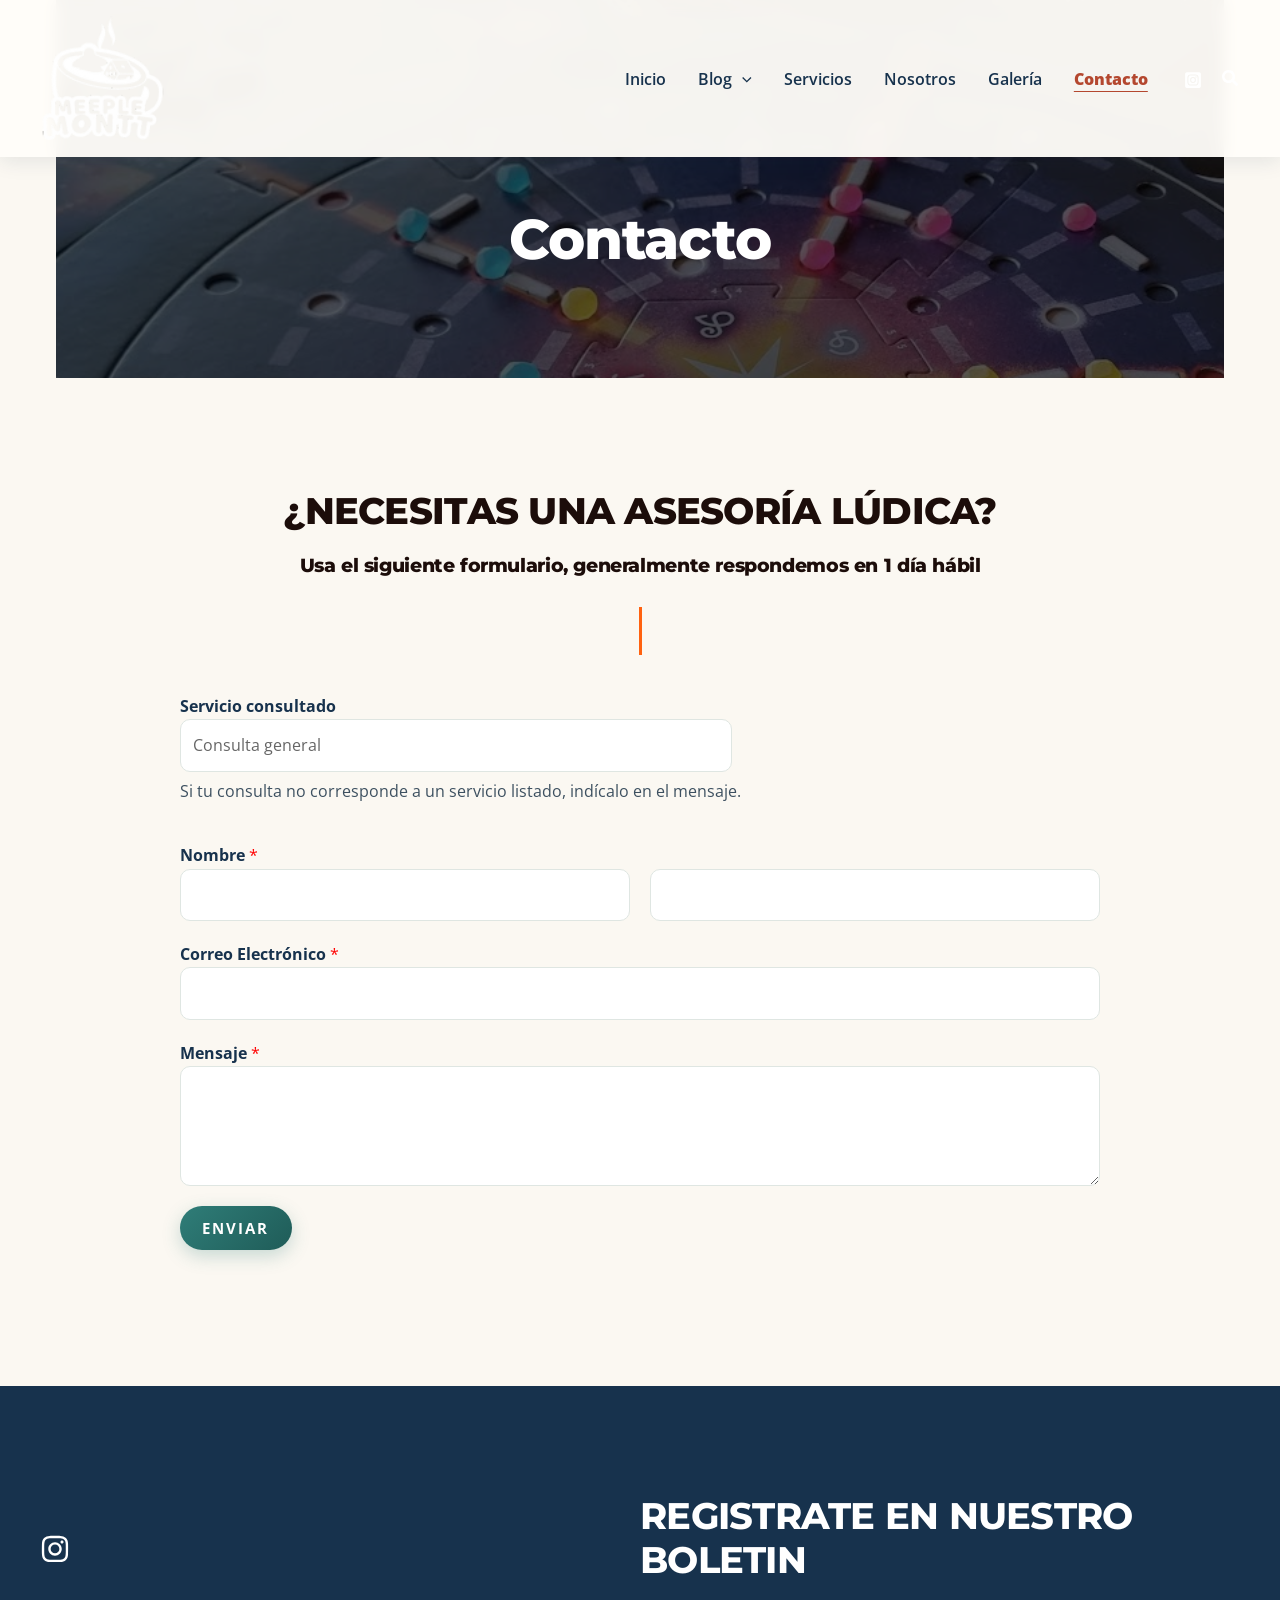
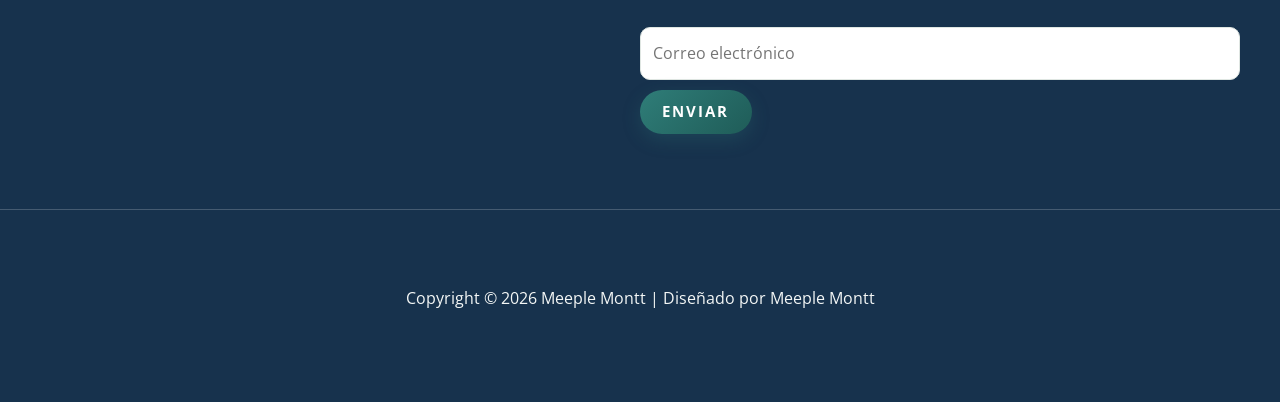
<file: contacto.html>
<!DOCTYPE html>
<html dir="ltr" lang="es-CL" prefix="og: https://ogp.me/ns#">
<head>
<meta charset="UTF-8">
<meta name="viewport" content="width=device-width, initial-scale=1">
	<link rel="profile" href="https://gmpg.org/xfn/11"> 
	<title>Contacto - Meeple Montt</title>
	<style>img:is([sizes="auto" i], [sizes^="auto," i]) { contain-intrinsic-size: 3000px 1500px }</style>
	
		<!-- All in One SEO 5.0.5.1 - aioseo.com -->
	<meta name="description" content="Contacto ¿Necesitas una asesoría Lúdica? Usa el siguiente formulario, generalmente respondemos en 1 día hábil" />
	<meta name="robots" content="max-image-preview:large" />
	<link rel="canonical" href="contacto.html" />
		<meta name="generator" content="All in One SEO (AIOSEO) 5.0.5.1" />
		<meta property="og:locale" content="es_ES" />
		<meta property="og:site_name" content="Meeple Montt - Meeple Montt" />
		<meta property="og:type" content="article" />
		<meta property="og:title" content="Contacto - Meeple Montt" />
		<meta property="og:description" content="Contacto ¿Necesitas una asesoría Lúdica? Usa el siguiente formulario, generalmente respondemos en 1 día hábil" />
		<meta property="og:url" content="contacto/" />
		<meta property="og:image" content="wp-content/uploads/2025/07/Diseno-Meeple-Mont-Logo-Largo.png" />
		<meta property="og:image:secure_url" content="wp-content/uploads/2025/07/Diseno-Meeple-Mont-Logo-Largo.png" />
		<meta property="article:published_time" content="2025-07-30T13:47:15+00:00" />
		<meta property="article:modified_time" content="2025-09-04T20:51:30+00:00" />
		<meta name="twitter:card" content="summary_large_image" />
		<meta name="twitter:title" content="Contacto - Meeple Montt" />
		<meta name="twitter:description" content="Contacto ¿Necesitas una asesoría Lúdica? Usa el siguiente formulario, generalmente respondemos en 1 día hábil" />
		<meta name="twitter:image" content="wp-content/uploads/2025/07/Diseno-Meeple-Mont-Logo-Largo.png" />
		<script type="application/ld+json" class="aioseo-schema">
			{"@context":"https:\/\/schema.org","@graph":[{"@type":"BreadcrumbList","@id":"https:\/\/meeplemontt.cl\/contacto\/#breadcrumblist","itemListElement":[{"@type":"ListItem","@id":"https:\/\/meeplemontt.cl\/#listItem","position":1,"name":"Home","item":"https:\/\/meeplemontt.cl\/","nextItem":{"@type":"ListItem","@id":"https:\/\/meeplemontt.cl\/contacto\/#listItem","name":"Contacto"}},{"@type":"ListItem","@id":"https:\/\/meeplemontt.cl\/contacto\/#listItem","position":2,"name":"Contacto","previousItem":{"@type":"ListItem","@id":"https:\/\/meeplemontt.cl\/#listItem","name":"Home"}}]},{"@type":"Organization","@id":"https:\/\/meeplemontt.cl\/#organization","name":"Meeple Montt","description":"Meeple Montt","url":"https:\/\/meeplemontt.cl\/","logo":{"@type":"ImageObject","url":"https:\/\/meeplemontt.cl\/wp-content\/uploads\/2025\/07\/Diseno-Meeple-Mont-Logo-Largo.png","@id":"https:\/\/meeplemontt.cl\/contacto\/#organizationLogo","width":140,"height":40},"image":{"@id":"https:\/\/meeplemontt.cl\/contacto\/#organizationLogo"}},{"@type":"WebPage","@id":"https:\/\/meeplemontt.cl\/contacto\/#webpage","url":"https:\/\/meeplemontt.cl\/contacto\/","name":"Contacto - Meeple Montt","description":"Contacto \u00bfNecesitas una asesor\u00eda L\u00fadica? Usa el siguiente formulario, generalmente respondemos en 1 d\u00eda h\u00e1bil","inLanguage":"es-CL","isPartOf":{"@id":"https:\/\/meeplemontt.cl\/#website"},"breadcrumb":{"@id":"https:\/\/meeplemontt.cl\/contacto\/#breadcrumblist"},"datePublished":"2025-07-30T13:47:15+00:00","dateModified":"2025-09-04T20:51:30+00:00"},{"@type":"WebSite","@id":"https:\/\/meeplemontt.cl\/#website","url":"https:\/\/meeplemontt.cl\/","name":"Meeple Montt","description":"Meeple Montt","inLanguage":"es-CL","publisher":{"@id":"https:\/\/meeplemontt.cl\/#organization"}}]}
		</script>
		<!-- All in One SEO -->

<link rel='dns-prefetch' href='//fonts.googleapis.com' />
<link rel='dns-prefetch' href='//www.googletagmanager.com' />
<link href='https://fonts.googleapis.com' rel='preconnect' />
<link href='https://fonts.gstatic.com' crossorigin='anonymous' rel='preconnect' />
<link rel="alternate" type="application/rss+xml" title="Meeple Montt &raquo; Feed" href="feed/" />
<link rel="alternate" type="application/rss+xml" title="Meeple Montt &raquo; Feed de comentarios" href="comments/feed/" />
<script>
window._wpemojiSettings = {"baseUrl":"https:\/\/s.w.org\/images\/core\/emoji\/16.0.1\/72x72\/","ext":".png","svgUrl":"https:\/\/s.w.org\/images\/core\/emoji\/16.0.1\/svg\/","svgExt":".svg","source":{"concatemoji":"https:\/\/meeplemontt.cl\/wp-includes\/js\/wp-emoji-release.min.js?ver=6.8.13"}};
/*! This file is auto-generated */
!function(s,n){var o,i,e;function c(e){try{var t={supportTests:e,timestamp:(new Date).valueOf()};sessionStorage.setItem(o,JSON.stringify(t))}catch(e){}}function p(e,t,n){e.clearRect(0,0,e.canvas.width,e.canvas.height),e.fillText(t,0,0);var t=new Uint32Array(e.getImageData(0,0,e.canvas.width,e.canvas.height).data),a=(e.clearRect(0,0,e.canvas.width,e.canvas.height),e.fillText(n,0,0),new Uint32Array(e.getImageData(0,0,e.canvas.width,e.canvas.height).data));return t.every(function(e,t){return e===a[t]})}function u(e,t){e.clearRect(0,0,e.canvas.width,e.canvas.height),e.fillText(t,0,0);for(var n=e.getImageData(16,16,1,1),a=0;a<n.data.length;a++)if(0!==n.data[a])return!1;return!0}function f(e,t,n,a){switch(t){case"flag":return n(e,"\ud83c\udff3\ufe0f\u200d\u26a7\ufe0f","\ud83c\udff3\ufe0f\u200b\u26a7\ufe0f")?!1:!n(e,"\ud83c\udde8\ud83c\uddf6","\ud83c\udde8\u200b\ud83c\uddf6")&&!n(e,"\ud83c\udff4\udb40\udc67\udb40\udc62\udb40\udc65\udb40\udc6e\udb40\udc67\udb40\udc7f","\ud83c\udff4\u200b\udb40\udc67\u200b\udb40\udc62\u200b\udb40\udc65\u200b\udb40\udc6e\u200b\udb40\udc67\u200b\udb40\udc7f");case"emoji":return!a(e,"\ud83e\udedf")}return!1}function g(e,t,n,a){var r="undefined"!=typeof WorkerGlobalScope&&self instanceof WorkerGlobalScope?new OffscreenCanvas(300,150):s.createElement("canvas"),o=r.getContext("2d",{willReadFrequently:!0}),i=(o.textBaseline="top",o.font="600 32px Arial",{});return e.forEach(function(e){i[e]=t(o,e,n,a)}),i}function t(e){var t=s.createElement("script");t.src=e,t.defer=!0,s.head.appendChild(t)}"undefined"!=typeof Promise&&(o="wpEmojiSettingsSupports",i=["flag","emoji"],n.supports={everything:!0,everythingExceptFlag:!0},e=new Promise(function(e){s.addEventListener("DOMContentLoaded",e,{once:!0})}),new Promise(function(t){var n=function(){try{var e=JSON.parse(sessionStorage.getItem(o));if("object"==typeof e&&"number"==typeof e.timestamp&&(new Date).valueOf()<e.timestamp+604800&&"object"==typeof e.supportTests)return e.supportTests}catch(e){}return null}();if(!n){if("undefined"!=typeof Worker&&"undefined"!=typeof OffscreenCanvas&&"undefined"!=typeof URL&&URL.createObjectURL&&"undefined"!=typeof Blob)try{var e="postMessage("+g.toString()+"("+[JSON.stringify(i),f.toString(),p.toString(),u.toString()].join(",")+"));",a=new Blob([e],{type:"text/javascript"}),r=new Worker(URL.createObjectURL(a),{name:"wpTestEmojiSupports"});return void(r.onmessage=function(e){c(n=e.data),r.terminate(),t(n)})}catch(e){}c(n=g(i,f,p,u))}t(n)}).then(function(e){for(var t in e)n.supports[t]=e[t],n.supports.everything=n.supports.everything&&n.supports[t],"flag"!==t&&(n.supports.everythingExceptFlag=n.supports.everythingExceptFlag&&n.supports[t]);n.supports.everythingExceptFlag=n.supports.everythingExceptFlag&&!n.supports.flag,n.DOMReady=!1,n.readyCallback=function(){n.DOMReady=!0}}).then(function(){return e}).then(function(){var e;n.supports.everything||(n.readyCallback(),(e=n.source||{}).concatemoji?t(e.concatemoji):e.wpemoji&&e.twemoji&&(t(e.twemoji),t(e.wpemoji)))}))}((window,document),window._wpemojiSettings);
</script>
 
<link rel='stylesheet' id='astra-theme-css-css' href='wp-content/themes/astra/assets/css/minified/main.min.css?ver=4.14.0' media='all' />
<style id='astra-theme-css-inline-css'>
:root{--ast-post-nav-space:0;--ast-container-default-xlg-padding:6.67em;--ast-container-default-lg-padding:5.67em;--ast-container-default-slg-padding:4.34em;--ast-container-default-md-padding:3.34em;--ast-container-default-sm-padding:6.67em;--ast-container-default-xs-padding:2.4em;--ast-container-default-xxs-padding:1.4em;--ast-code-block-background:#EEEEEE;--ast-comment-inputs-background:#FAFAFA;--ast-normal-container-width:1200px;--ast-narrow-container-width:750px;--ast-blog-title-font-weight:normal;--ast-blog-meta-weight:inherit;--ast-global-color-primary:var(--ast-global-color-5);--ast-global-color-secondary:var(--ast-global-color-4);--ast-global-color-alternate-background:var(--ast-global-color-7);--ast-global-color-subtle-background:var(--ast-global-color-6);--ast-bg-style-guide:var( --ast-global-color-secondary,var(--ast-global-color-5) );--ast-shadow-style-guide:0px 0px 4px 0 #00000057;--ast-global-dark-bg-style:#fff;--ast-global-dark-lfs:#fbfbfb;--ast-widget-bg-color:#fafafa;--ast-wc-container-head-bg-color:#fbfbfb;--ast-title-layout-bg:#eeeeee;--ast-search-border-color:#e7e7e7;--ast-lifter-hover-bg:#e6e6e6;--ast-gallery-block-color:#000;--srfm-color-input-label:var(--ast-global-color-2);}html{font-size:93.75%;}a,.page-title{color:var(--ast-global-color-2);}a:hover,a:focus{color:var(--ast-global-color-0);}body,button,input,select,textarea,.ast-button,.ast-custom-button{font-family:'Open Sans',sans-serif;font-weight:400;font-size:15px;font-size:1rem;line-height:var(--ast-body-line-height,1.6em);}blockquote{color:var(--ast-global-color-3);}h1,h2,h3,h4,h5,h6,.entry-content :where(h1,h2,h3,h4,h5,h6),.site-title,.site-title a{font-family:'Montserrat',sans-serif;font-weight:800;}.site-title{font-size:35px;font-size:2.3333333333333rem;display:none;}header .custom-logo-link img{max-width:125px;width:125px;}.astra-logo-svg{width:125px;}.site-header .site-description{font-size:15px;font-size:1rem;display:none;}.entry-title{font-size:30px;font-size:2rem;}.archive .ast-article-post .ast-article-inner,.blog .ast-article-post .ast-article-inner,.archive .ast-article-post .ast-article-inner:hover,.blog .ast-article-post .ast-article-inner:hover{overflow:hidden;}h1,.entry-content :where(h1){font-size:50px;font-size:3.3333333333333rem;font-family:'Montserrat',sans-serif;line-height:1.4em;}h2,.entry-content :where(h2){font-size:40px;font-size:2.6666666666667rem;font-family:'Montserrat',sans-serif;line-height:1.25em;text-transform:uppercase;}h3,.entry-content :where(h3){font-size:25px;font-size:1.6666666666667rem;font-family:'Montserrat',sans-serif;line-height:1.2em;}h4,.entry-content :where(h4){font-size:20px;font-size:1.3333333333333rem;line-height:1.2em;font-family:'Montserrat',sans-serif;}h5,.entry-content :where(h5){font-size:18px;font-size:1.2rem;line-height:1.2em;font-family:'Montserrat',sans-serif;}h6,.entry-content :where(h6){font-size:15px;font-size:1rem;line-height:1.25em;font-family:'Montserrat',sans-serif;}::selection{background-color:var(--ast-global-color-0);color:#000000;}body,h1,h2,h3,h4,h5,h6,.entry-title a,.entry-content :where(h1,h2,h3,h4,h5,h6){color:var(--ast-global-color-3);}.tagcloud a:hover,.tagcloud a:focus,.tagcloud a.current-item{color:#ffffff;border-color:var(--ast-global-color-2);background-color:var(--ast-global-color-2);}input:focus,input[type="text"]:focus,input[type="email"]:focus,input[type="url"]:focus,input[type="password"]:focus,input[type="reset"]:focus,input[type="search"]:focus,textarea:focus{border-color:var(--ast-global-color-2);}input[type="radio"]:checked,input[type=reset],input[type="checkbox"]:checked,input[type="checkbox"]:hover:checked,input[type="checkbox"]:focus:checked,input[type=range]::-webkit-slider-thumb{border-color:var(--ast-global-color-2);background-color:var(--ast-global-color-2);box-shadow:none;}.site-footer a:hover + .post-count,.site-footer a:focus + .post-count{background:var(--ast-global-color-2);border-color:var(--ast-global-color-2);}.single .nav-links .nav-previous,.single .nav-links .nav-next{color:var(--ast-global-color-2);}.entry-meta,.entry-meta *{line-height:1.45;color:var(--ast-global-color-2);}.entry-meta a:not(.ast-button):hover,.entry-meta a:not(.ast-button):hover *,.entry-meta a:not(.ast-button):focus,.entry-meta a:not(.ast-button):focus *,.page-links > .page-link,.page-links .page-link:hover,.post-navigation a:hover{color:var(--ast-global-color-0);}#cat option,.secondary .calendar_wrap thead a,.secondary .calendar_wrap thead a:visited{color:var(--ast-global-color-2);}.secondary .calendar_wrap #today,.ast-progress-val span{background:var(--ast-global-color-2);}.secondary a:hover + .post-count,.secondary a:focus + .post-count{background:var(--ast-global-color-2);border-color:var(--ast-global-color-2);}.calendar_wrap #today > a{color:#ffffff;}.page-links .page-link,.single .post-navigation a{color:var(--ast-global-color-2);}.ast-search-menu-icon .search-form button.search-submit{padding:0 4px;}.ast-search-menu-icon form.search-form{padding-right:0;}.ast-header-search .ast-search-menu-icon.ast-dropdown-active .search-form,.ast-header-search .ast-search-menu-icon.ast-dropdown-active .search-field:focus{transition:all 0.2s;}.search-form input.search-field:focus{outline:none;}.ast-mobile-header-content .ast-builder-layout-element:not(.ast-builder-menu):not(.ast-header-divider-element),.ast-mobile-popup-content .ast-builder-layout-element:not(.ast-builder-menu):not(.ast-header-divider-element){padding:15px 20px;}.wp-block-latest-posts > li > a{color:var(--ast-global-color-2);}.widget-title,.widget .wp-block-heading{font-size:21px;font-size:1.4rem;color:var(--ast-global-color-3);}.single .ast-author-details .author-title{color:var(--ast-global-color-0);}.ast-search-menu-icon.slide-search a:focus-visible:focus-visible,.astra-search-icon:focus-visible,#close:focus-visible,a:focus-visible,.ast-menu-toggle:focus-visible,.site .skip-link:focus-visible,.wp-block-loginout input:focus-visible,.wp-block-search.wp-block-search__button-inside .wp-block-search__inside-wrapper,.ast-header-navigation-arrow:focus-visible,.ast-orders-table__row .ast-orders-table__cell:focus-visible,a#ast-apply-coupon:focus-visible,#ast-apply-coupon:focus-visible,#close:focus-visible,.button.search-submit:focus-visible,#search_submit:focus,.normal-search:focus-visible,.ast-header-account-wrap:focus-visible,.astra-cart-drawer-close:focus,.ast-single-variation:focus,.ast-button:focus,.ast-builder-button-wrap:has(.ast-custom-button-link:focus),.ast-builder-button-wrap .ast-custom-button-link:focus{outline-style:dotted;outline-color:inherit;outline-width:thin;}input:focus,input[type="text"]:focus,input[type="email"]:focus,input[type="url"]:focus,input[type="password"]:focus,input[type="reset"]:focus,input[type="search"]:focus,input[type="number"]:focus,textarea:focus,.wp-block-search__input:focus,[data-section="section-header-mobile-trigger"] .ast-button-wrap .ast-mobile-menu-trigger-minimal:focus,.ast-mobile-popup-drawer.active .menu-toggle-close:focus,#ast-scroll-top:focus,#coupon_code:focus,#ast-coupon-code:focus{border-style:dotted;border-color:inherit;border-width:thin;}input{outline:none;}.ast-logo-title-inline .site-logo-img{padding-right:1em;}.site-logo-img img{ transition:all 0.2s linear;}body .ast-oembed-container *{position:absolute;top:0;width:100%;height:100%;left:0;}body .wp-block-embed-pocket-casts .ast-oembed-container *{position:unset;}.ast-single-post-featured-section + article {margin-top: 2em;}.site-content .ast-single-post-featured-section img {width: 100%;overflow: hidden;object-fit: cover;}.site > .ast-single-related-posts-container {margin-top: 0;}@media (min-width: 922px) {.ast-desktop .ast-container--narrow {max-width: var(--ast-narrow-container-width);margin: 0 auto;}}.ast-page-builder-template .hentry {margin: 0;}.ast-page-builder-template .site-content > .ast-container {max-width: 100%;padding: 0;}.ast-page-builder-template .site .site-content #primary {padding: 0;margin: 0;}.ast-page-builder-template .no-results {text-align: center;margin: 4em auto;}.ast-page-builder-template .ast-pagination {padding: 2em;}.ast-page-builder-template .entry-header.ast-no-title.ast-no-thumbnail {margin-top: 0;}.ast-page-builder-template .entry-header.ast-header-without-markup {margin-top: 0;margin-bottom: 0;}.ast-page-builder-template .entry-header.ast-no-title.ast-no-meta {margin-bottom: 0;}.ast-page-builder-template.single .post-navigation {padding-bottom: 2em;}.ast-page-builder-template.single-post .site-content > .ast-container {max-width: 100%;}.ast-page-builder-template .entry-header {margin-top: 4em;margin-left: auto;margin-right: auto;padding-left: 20px;padding-right: 20px;}.single.ast-page-builder-template .entry-header {padding-left: 20px;padding-right: 20px;}.ast-page-builder-template .ast-archive-description {margin: 4em auto 0;padding-left: 20px;padding-right: 20px;}.ast-page-builder-template.ast-no-sidebar .entry-content .alignwide {margin-left: 0;margin-right: 0;}@media (max-width:921.99px){#ast-desktop-header{display:none;}}@media (min-width:922px){#ast-mobile-header{display:none;}}.wp-block-buttons.aligncenter{justify-content:center;}@media (max-width:921px){.ast-theme-transparent-header #primary,.ast-theme-transparent-header #secondary{padding:0;}}@media (max-width:921px){.ast-plain-container.ast-no-sidebar #primary{padding:0;}}.ast-plain-container.ast-no-sidebar #primary{margin-top:0;margin-bottom:0;}.wp-block-button.is-style-outline .wp-block-button__link{border-color:var(--ast-global-color-0);border-top-width:0px;border-right-width:0px;border-bottom-width:0px;border-left-width:0px;}div.wp-block-button.is-style-outline > .wp-block-button__link:not(.has-text-color),div.wp-block-button.wp-block-button__link.is-style-outline:not(.has-text-color){color:var(--ast-global-color-0);}.wp-block-button.is-style-outline .wp-block-button__link:hover,.wp-block-buttons .wp-block-button.is-style-outline .wp-block-button__link:focus,.wp-block-buttons .wp-block-button.is-style-outline > .wp-block-button__link:not(.has-text-color):hover,.wp-block-buttons .wp-block-button.wp-block-button__link.is-style-outline:not(.has-text-color):hover{color:#ffffff;background-color:var(--ast-global-color-1);border-color:var(--ast-global-color-1);}.post-page-numbers.current .page-link,.ast-pagination .page-numbers.current{color:#000000;border-color:var(--ast-global-color-0);background-color:var(--ast-global-color-0);}.wp-block-buttons .wp-block-button.is-style-outline .wp-block-button__link.wp-element-button,.ast-outline-button,.wp-block-uagb-buttons-child .uagb-buttons-repeater.ast-outline-button{border-color:var(--ast-global-color-0);border-top-width:1px;border-right-width:1px;border-bottom-width:1px;border-left-width:1px;font-family:inherit;font-weight:inherit;font-size:12px;font-size:0.8rem;line-height:1em;text-transform:uppercase;letter-spacing:2px;padding-top:10px;padding-right:20px;padding-bottom:10px;padding-left:20px;border-top-left-radius:30px;border-top-right-radius:30px;border-bottom-right-radius:30px;border-bottom-left-radius:30px;}.wp-block-buttons .wp-block-button.is-style-outline > .wp-block-button__link:not(.has-text-color),.wp-block-buttons .wp-block-button.wp-block-button__link.is-style-outline:not(.has-text-color),.ast-outline-button{color:var(--ast-global-color-0);}.wp-block-button.is-style-outline .wp-block-button__link:hover,.wp-block-buttons .wp-block-button.is-style-outline .wp-block-button__link:focus,.wp-block-buttons .wp-block-button.is-style-outline > .wp-block-button__link:not(.has-text-color):hover,.wp-block-buttons .wp-block-button.wp-block-button__link.is-style-outline:not(.has-text-color):hover,.ast-outline-button:hover,.ast-outline-button:focus,.wp-block-uagb-buttons-child .uagb-buttons-repeater.ast-outline-button:hover,.wp-block-uagb-buttons-child .uagb-buttons-repeater.ast-outline-button:focus{color:#ffffff;background-color:var(--ast-global-color-1);border-color:var(--ast-global-color-1);}.wp-block-button .wp-block-button__link.wp-element-button.is-style-outline:not(.has-background),.wp-block-button.is-style-outline>.wp-block-button__link.wp-element-button:not(.has-background),.ast-outline-button{background-color:transparent;}.entry-content[data-ast-blocks-layout] > figure{margin-bottom:1em;}@media (max-width:921px){.ast-left-sidebar #content > .ast-container{display:flex;flex-direction:column-reverse;width:100%;}.ast-separate-container .ast-article-post,.ast-separate-container .ast-article-single{padding:1.5em 2.14em;}.ast-author-box img.avatar{margin:20px 0 0 0;}}@media (min-width:922px){.ast-separate-container.ast-right-sidebar #primary,.ast-separate-container.ast-left-sidebar #primary{border:0;}.search-no-results.ast-separate-container #primary{margin-bottom:4em;}}.wp-block-button .wp-block-button__link{color:#ffffff;}.wp-block-button .wp-block-button__link:hover,.wp-block-button .wp-block-button__link:focus{color:#ffffff;background-color:var(--ast-global-color-1);border-color:var(--ast-global-color-1);}.wp-block-button .wp-block-button__link,.wp-block-search .wp-block-search__button,body .wp-block-file .wp-block-file__button{border-style:solid;border-top-width:0px;border-right-width:0px;border-left-width:0px;border-bottom-width:0px;border-color:var(--ast-global-color-0);background-color:var(--ast-global-color-0);color:#ffffff;font-family:inherit;font-weight:inherit;line-height:1em;text-transform:uppercase;letter-spacing:2px;font-size:12px;font-size:0.8rem;border-top-left-radius:30px;border-top-right-radius:30px;border-bottom-right-radius:30px;border-bottom-left-radius:30px;padding-top:10px;padding-right:20px;padding-bottom:10px;padding-left:20px;}.menu-toggle,button,.ast-button,.ast-custom-button,.button,input#submit,input[type="button"],input[type="submit"],input[type="reset"],form[CLASS*="wp-block-search__"].wp-block-search .wp-block-search__inside-wrapper .wp-block-search__button,body .wp-block-file .wp-block-file__button{border-style:solid;border-top-width:0px;border-right-width:0px;border-left-width:0px;border-bottom-width:0px;color:#ffffff;border-color:var(--ast-global-color-0);background-color:var(--ast-global-color-0);padding-top:10px;padding-right:20px;padding-bottom:10px;padding-left:20px;font-family:inherit;font-weight:inherit;font-size:12px;font-size:0.8rem;line-height:1em;text-transform:uppercase;letter-spacing:2px;border-top-left-radius:30px;border-top-right-radius:30px;border-bottom-right-radius:30px;border-bottom-left-radius:30px;}button:focus,.menu-toggle:hover,button:hover,.ast-button:hover,.ast-custom-button:hover .button:hover,.ast-custom-button:hover ,input[type=reset]:hover,input[type=reset]:focus,input#submit:hover,input#submit:focus,input[type="button"]:hover,input[type="button"]:focus,input[type="submit"]:hover,input[type="submit"]:focus,form[CLASS*="wp-block-search__"].wp-block-search .wp-block-search__inside-wrapper .wp-block-search__button:hover,form[CLASS*="wp-block-search__"].wp-block-search .wp-block-search__inside-wrapper .wp-block-search__button:focus,body .wp-block-file .wp-block-file__button:hover,body .wp-block-file .wp-block-file__button:focus{color:#ffffff;background-color:var(--ast-global-color-1);border-color:var(--ast-global-color-1);}@media (max-width:921px){.ast-mobile-header-stack .main-header-bar .ast-search-menu-icon{display:inline-block;}.ast-header-break-point.ast-header-custom-item-outside .ast-mobile-header-stack .main-header-bar .ast-search-icon{margin:0;}.ast-comment-avatar-wrap img{max-width:2.5em;}.ast-comment-meta{padding:0 1.8888em 1.3333em;}.ast-separate-container .ast-comment-list li.depth-1{padding:1.5em 2.14em;}.ast-separate-container .comment-respond{padding:2em 2.14em;}}@media (min-width:544px){.ast-container{max-width:100%;}}@media (max-width:544px){.ast-separate-container .ast-article-post,.ast-separate-container .ast-article-single,.ast-separate-container .comments-title,.ast-separate-container .ast-archive-description{padding:1.5em 1em;}.ast-separate-container #content .ast-container{padding-left:0.54em;padding-right:0.54em;}.ast-separate-container .ast-comment-list .bypostauthor{padding:.5em;}.ast-search-menu-icon.ast-dropdown-active .search-field{width:170px;}} #ast-mobile-header .ast-site-header-cart-li a{pointer-events:none;}body,.ast-separate-container{background-image:url(http://meeplemontt.cl/wp-content/uploads/2021/04/1px-free-img.png);background-repeat:repeat-y;background-position:center center;background-size:auto;background-attachment:scroll;}@media (max-width:921px){.site-title{display:none;}.site-header .site-description{display:none;}h1,.entry-content :where(h1){font-size:36px;}h2,.entry-content :where(h2){font-size:35px;}h3,.entry-content :where(h3){font-size:20px;}}@media (max-width:544px){.site-title{display:none;}.site-header .site-description{display:none;}h1,.entry-content :where(h1){font-size:34px;}h2,.entry-content :where(h2){font-size:30px;}h3,.entry-content :where(h3){font-size:20px;}}@media (max-width:921px){html{font-size:85.5%;}}@media (max-width:544px){html{font-size:85.5%;}}@media (min-width:922px){.ast-container{max-width:1240px;}}@media (min-width:922px){.site-content .ast-container{display:flex;}}@media (max-width:921px){.site-content .ast-container{flex-direction:column;}}@media (min-width:922px){.blog .site-content > .ast-container,.archive .site-content > .ast-container,.search .site-content > .ast-container{max-width:1000px;}}@media (min-width:922px){.main-header-menu .sub-menu .menu-item.ast-left-align-sub-menu:hover > .sub-menu,.main-header-menu .sub-menu .menu-item.ast-left-align-sub-menu.focus > .sub-menu{margin-left:-0px;}}.ast-theme-transparent-header .ast-header-search .astra-search-icon,.ast-theme-transparent-header .ast-header-search .search-field::placeholder,.ast-theme-transparent-header .ast-header-search .ast-icon{color:var(--ast-global-color-5);}.ast-theme-transparent-header [data-section="section-header-mobile-trigger"] .ast-button-wrap .mobile-menu-toggle-icon .ast-mobile-svg{fill:var(--ast-global-color-5);}.ast-theme-transparent-header [data-section="section-header-mobile-trigger"] .ast-button-wrap .mobile-menu-wrap .mobile-menu{color:var(--ast-global-color-5);}.ast-theme-transparent-header [data-section="section-header-mobile-trigger"] .ast-button-wrap .ast-mobile-menu-trigger-outline{background:transparent;color:var(--ast-global-color-5);}.site .comments-area{padding-bottom:3em;}.wp-block-file {display: flex;align-items: center;flex-wrap: wrap;justify-content: space-between;}.wp-block-pullquote {border: none;}.wp-block-pullquote blockquote::before {content: "\201D";font-family: "Helvetica",sans-serif;display: flex;transform: rotate( 180deg );font-size: 6rem;font-style: normal;line-height: 1;font-weight: bold;align-items: center;justify-content: center;}.has-text-align-right > blockquote::before {justify-content: flex-start;}.has-text-align-left > blockquote::before {justify-content: flex-end;}figure.wp-block-pullquote.is-style-solid-color blockquote {max-width: 100%;text-align: inherit;}:root {--wp--custom--ast-default-block-top-padding: 3em;--wp--custom--ast-default-block-right-padding: 3em;--wp--custom--ast-default-block-bottom-padding: 3em;--wp--custom--ast-default-block-left-padding: 3em;--wp--custom--ast-container-width: 1200px;--wp--custom--ast-content-width-size: 1200px;--wp--custom--ast-wide-width-size: calc(1200px + var(--wp--custom--ast-default-block-left-padding) + var(--wp--custom--ast-default-block-right-padding));}.ast-narrow-container {--wp--custom--ast-content-width-size: 750px;--wp--custom--ast-wide-width-size: 750px;}@media(max-width: 921px) {:root {--wp--custom--ast-default-block-top-padding: 3em;--wp--custom--ast-default-block-right-padding: 2em;--wp--custom--ast-default-block-bottom-padding: 3em;--wp--custom--ast-default-block-left-padding: 2em;}}@media(max-width: 544px) {:root {--wp--custom--ast-default-block-top-padding: 3em;--wp--custom--ast-default-block-right-padding: 1.5em;--wp--custom--ast-default-block-bottom-padding: 3em;--wp--custom--ast-default-block-left-padding: 1.5em;}}.entry-content > .wp-block-group,.entry-content > .wp-block-cover,.entry-content > .wp-block-columns {padding-top: var(--wp--custom--ast-default-block-top-padding);padding-right: var(--wp--custom--ast-default-block-right-padding);padding-bottom: var(--wp--custom--ast-default-block-bottom-padding);padding-left: var(--wp--custom--ast-default-block-left-padding);}.ast-plain-container.ast-no-sidebar .entry-content > .alignfull,.ast-page-builder-template .ast-no-sidebar .entry-content > .alignfull {margin-left: calc( -50vw + 50%);margin-right: calc( -50vw + 50%);max-width: 100vw;width: 100vw;}.ast-plain-container.ast-no-sidebar .entry-content .alignfull .alignfull,.ast-page-builder-template.ast-no-sidebar .entry-content .alignfull .alignfull,.ast-plain-container.ast-no-sidebar .entry-content .alignfull .alignwide,.ast-page-builder-template.ast-no-sidebar .entry-content .alignfull .alignwide,.ast-plain-container.ast-no-sidebar .entry-content .alignwide .alignfull,.ast-page-builder-template.ast-no-sidebar .entry-content .alignwide .alignfull,.ast-plain-container.ast-no-sidebar .entry-content .alignwide .alignwide,.ast-page-builder-template.ast-no-sidebar .entry-content .alignwide .alignwide,.ast-plain-container.ast-no-sidebar .entry-content .wp-block-column .alignfull,.ast-page-builder-template.ast-no-sidebar .entry-content .wp-block-column .alignfull,.ast-plain-container.ast-no-sidebar .entry-content .wp-block-column .alignwide,.ast-page-builder-template.ast-no-sidebar .entry-content .wp-block-column .alignwide {margin-left: auto;margin-right: auto;width: 100%;}[data-ast-blocks-layout] .wp-block-separator:not(.is-style-dots) {height: 0;}[data-ast-blocks-layout] .wp-block-separator {margin: 20px auto;}[data-ast-blocks-layout] .wp-block-separator:not(.is-style-wide):not(.is-style-dots) {max-width: 100px;}[data-ast-blocks-layout] .wp-block-separator.has-background {padding: 0;}.entry-content[data-ast-blocks-layout] > * {max-width: var(--wp--custom--ast-content-width-size);margin-left: auto;margin-right: auto;}.entry-content[data-ast-blocks-layout] > .alignwide {max-width: var(--wp--custom--ast-wide-width-size);}.entry-content[data-ast-blocks-layout] .alignfull {max-width: none;}.entry-content .wp-block-columns {margin-bottom: 0;}blockquote {margin: 1.5em;border-color: rgba(0,0,0,0.05);}.wp-block-quote:not(.has-text-align-right):not(.has-text-align-center) {border-left: 5px solid rgba(0,0,0,0.05);}.has-text-align-right > blockquote,blockquote.has-text-align-right {border-right: 5px solid rgba(0,0,0,0.05);}.has-text-align-left > blockquote,blockquote.has-text-align-left {border-left: 5px solid rgba(0,0,0,0.05);}.wp-block-site-tagline,.wp-block-latest-posts .read-more {margin-top: 15px;}.wp-block-loginout p label {display: block;}.wp-block-loginout p:not(.login-remember):not(.login-submit) input {width: 100%;}.wp-block-loginout input:focus {border-color: transparent;}.wp-block-loginout input:focus {outline: thin dotted;}.entry-content .wp-block-media-text .wp-block-media-text__content {padding: 0 0 0 8%;}.entry-content .wp-block-media-text.has-media-on-the-right .wp-block-media-text__content {padding: 0 8% 0 0;}.entry-content .wp-block-media-text.has-background .wp-block-media-text__content {padding: 8%;}.entry-content .wp-block-cover:not([class*="background-color"]):not(.has-text-color.has-link-color) .wp-block-cover__inner-container,.entry-content .wp-block-cover:not([class*="background-color"]) .wp-block-cover-image-text,.entry-content .wp-block-cover:not([class*="background-color"]) .wp-block-cover-text,.entry-content .wp-block-cover-image:not([class*="background-color"]) .wp-block-cover__inner-container,.entry-content .wp-block-cover-image:not([class*="background-color"]) .wp-block-cover-image-text,.entry-content .wp-block-cover-image:not([class*="background-color"]) .wp-block-cover-text {color: var(--ast-global-color-primary,var(--ast-global-color-5));}.wp-block-loginout .login-remember input {width: 1.1rem;height: 1.1rem;margin: 0 5px 4px 0;vertical-align: middle;}.wp-block-latest-posts > li > *:first-child,.wp-block-latest-posts:not(.is-grid) > li:first-child {margin-top: 0;}.entry-content > .wp-block-buttons,.entry-content > .wp-block-uagb-buttons {margin-bottom: 1.5em;}.wp-block-search__inside-wrapper .wp-block-search__input {padding: 0 10px;color: var(--ast-global-color-3);background: var(--ast-global-color-primary,var(--ast-global-color-5));border-color: var(--ast-border-color);}.wp-block-latest-posts .read-more {margin-bottom: 1.5em;}.wp-block-search__no-button .wp-block-search__inside-wrapper .wp-block-search__input {padding-top: 5px;padding-bottom: 5px;}.wp-block-latest-posts .wp-block-latest-posts__post-date,.wp-block-latest-posts .wp-block-latest-posts__post-author {font-size: 1rem;}.wp-block-latest-posts > li > *,.wp-block-latest-posts:not(.is-grid) > li {margin-top: 12px;margin-bottom: 12px;}.ast-page-builder-template .entry-content[data-ast-blocks-layout] > .alignwide:where(:not(.uagb-is-root-container):not(.spectra-is-root-container)) > * {max-width: var(--wp--custom--ast-wide-width-size);}.ast-page-builder-template .entry-content[data-ast-blocks-layout] > .inherit-container-width > *,.ast-page-builder-template .entry-content[data-ast-blocks-layout] > *:not(.wp-block-group):where(:not(.uagb-is-root-container):not(.spectra-is-root-container)) > *,.entry-content[data-ast-blocks-layout] > .wp-block-cover .wp-block-cover__inner-container {max-width: var(--wp--custom--ast-content-width-size) ;margin-left: auto;margin-right: auto;}.ast-page-builder-template .entry-content[data-ast-blocks-layout] > *,.ast-page-builder-template .entry-content[data-ast-blocks-layout] > .alignfull:where(:not(.wp-block-group):not(.uagb-is-root-container):not(.spectra-is-root-container)) > * {max-width: none;}.entry-content[data-ast-blocks-layout] .wp-block-cover:not(.alignleft):not(.alignright) {width: auto;}@media(max-width: 1200px) {.ast-separate-container .entry-content > .alignfull,.ast-separate-container .entry-content[data-ast-blocks-layout] > .alignwide,.ast-plain-container .entry-content[data-ast-blocks-layout] > .alignwide,.ast-plain-container .entry-content .alignfull {margin-left: calc(-1 * min(var(--ast-container-default-xlg-padding),20px)) ;margin-right: calc(-1 * min(var(--ast-container-default-xlg-padding),20px));}}@media(min-width: 1201px) {.ast-separate-container .entry-content > .alignfull {margin-left: calc(-1 * var(--ast-container-default-xlg-padding) );margin-right: calc(-1 * var(--ast-container-default-xlg-padding) );}.ast-separate-container .entry-content[data-ast-blocks-layout] > .alignwide,.ast-plain-container .entry-content[data-ast-blocks-layout] > .alignwide {margin-left: calc(-1 * var(--wp--custom--ast-default-block-left-padding) );margin-right: calc(-1 * var(--wp--custom--ast-default-block-right-padding) );}}@media(min-width: 921px) {.ast-separate-container .entry-content .wp-block-group.alignwide:not(.inherit-container-width) > :where(:not(.alignleft):not(.alignright)),.ast-plain-container .entry-content .wp-block-group.alignwide:not(.inherit-container-width) > :where(:not(.alignleft):not(.alignright)) {max-width: calc( var(--wp--custom--ast-content-width-size) + 80px );}.ast-plain-container.ast-right-sidebar .entry-content[data-ast-blocks-layout] .alignfull,.ast-plain-container.ast-left-sidebar .entry-content[data-ast-blocks-layout] .alignfull {margin-left: -60px;margin-right: -60px;}}@media(min-width: 544px) {.entry-content > .alignleft {margin-right: 20px;}.entry-content > .alignright {margin-left: 20px;}}@media (max-width:544px){.wp-block-columns .wp-block-column:not(:last-child){margin-bottom:20px;}.wp-block-latest-posts{margin:0;}}@media( max-width: 600px ) {.entry-content .wp-block-media-text .wp-block-media-text__content,.entry-content .wp-block-media-text.has-media-on-the-right .wp-block-media-text__content {padding: 8% 0 0;}.entry-content .wp-block-media-text.has-background .wp-block-media-text__content {padding: 8%;}}.ast-page-builder-template .entry-header {padding-left: 0;}.ast-narrow-container .site-content .wp-block-uagb-image--align-full .wp-block-uagb-image__figure {max-width: 100%;margin-left: auto;margin-right: auto;}:root .has-ast-global-color-0-color{color:var(--ast-global-color-0);}:root .has-ast-global-color-0-background-color{background-color:var(--ast-global-color-0);}:root .wp-block-button .has-ast-global-color-0-color{color:var(--ast-global-color-0);}:root .wp-block-button .has-ast-global-color-0-background-color{background-color:var(--ast-global-color-0);}:root .has-ast-global-color-1-color{color:var(--ast-global-color-1);}:root .has-ast-global-color-1-background-color{background-color:var(--ast-global-color-1);}:root .wp-block-button .has-ast-global-color-1-color{color:var(--ast-global-color-1);}:root .wp-block-button .has-ast-global-color-1-background-color{background-color:var(--ast-global-color-1);}:root .has-ast-global-color-2-color{color:var(--ast-global-color-2);}:root .has-ast-global-color-2-background-color{background-color:var(--ast-global-color-2);}:root .wp-block-button .has-ast-global-color-2-color{color:var(--ast-global-color-2);}:root .wp-block-button .has-ast-global-color-2-background-color{background-color:var(--ast-global-color-2);}:root .has-ast-global-color-3-color{color:var(--ast-global-color-3);}:root .has-ast-global-color-3-background-color{background-color:var(--ast-global-color-3);}:root .wp-block-button .has-ast-global-color-3-color{color:var(--ast-global-color-3);}:root .wp-block-button .has-ast-global-color-3-background-color{background-color:var(--ast-global-color-3);}:root .has-ast-global-color-4-color{color:var(--ast-global-color-4);}:root .has-ast-global-color-4-background-color{background-color:var(--ast-global-color-4);}:root .wp-block-button .has-ast-global-color-4-color{color:var(--ast-global-color-4);}:root .wp-block-button .has-ast-global-color-4-background-color{background-color:var(--ast-global-color-4);}:root .has-ast-global-color-5-color{color:var(--ast-global-color-5);}:root .has-ast-global-color-5-background-color{background-color:var(--ast-global-color-5);}:root .wp-block-button .has-ast-global-color-5-color{color:var(--ast-global-color-5);}:root .wp-block-button .has-ast-global-color-5-background-color{background-color:var(--ast-global-color-5);}:root .has-ast-global-color-6-color{color:var(--ast-global-color-6);}:root .has-ast-global-color-6-background-color{background-color:var(--ast-global-color-6);}:root .wp-block-button .has-ast-global-color-6-color{color:var(--ast-global-color-6);}:root .wp-block-button .has-ast-global-color-6-background-color{background-color:var(--ast-global-color-6);}:root .has-ast-global-color-7-color{color:var(--ast-global-color-7);}:root .has-ast-global-color-7-background-color{background-color:var(--ast-global-color-7);}:root .wp-block-button .has-ast-global-color-7-color{color:var(--ast-global-color-7);}:root .wp-block-button .has-ast-global-color-7-background-color{background-color:var(--ast-global-color-7);}:root .has-ast-global-color-8-color{color:var(--ast-global-color-8);}:root .has-ast-global-color-8-background-color{background-color:var(--ast-global-color-8);}:root .wp-block-button .has-ast-global-color-8-color{color:var(--ast-global-color-8);}:root .wp-block-button .has-ast-global-color-8-background-color{background-color:var(--ast-global-color-8);}:root{--ast-global-color-0:#FF6210;--ast-global-color-1:#F15808;--ast-global-color-2:#1C0D0A;--ast-global-color-3:#353535;--ast-global-color-4:#FEF1E4;--ast-global-color-5:#FFFFFF;--ast-global-color-6:#E5D7D1;--ast-global-color-7:#140B06;--ast-global-color-8:#222222;}:root {--ast-border-color : #dddddd;}.ast-single-entry-banner {-js-display: flex;display: flex;flex-direction: column;justify-content: center;text-align: center;position: relative;background: var(--ast-title-layout-bg);}.ast-single-entry-banner[data-banner-layout="layout-1"] {max-width: 1200px;background: inherit;padding: 20px 0;}.ast-single-entry-banner[data-banner-width-type="custom"] {margin: 0 auto;width: 100%;}.ast-single-entry-banner + .site-content .entry-header {margin-bottom: 0;}.site .ast-author-avatar {--ast-author-avatar-size: ;}a.ast-underline-text {text-decoration: underline;}.ast-container > .ast-terms-link {position: relative;display: block;}a.ast-button.ast-badge-tax {padding: 4px 8px;border-radius: 3px;font-size: inherit;}header.entry-header{text-align:left;}header.entry-header > *:not(:last-child){margin-bottom:10px;}@media (max-width:921px){header.entry-header{text-align:left;}}@media (max-width:544px){header.entry-header{text-align:left;}}.ast-archive-entry-banner {-js-display: flex;display: flex;flex-direction: column;justify-content: center;text-align: center;position: relative;background: var(--ast-title-layout-bg);}.ast-archive-entry-banner[data-banner-width-type="custom"] {margin: 0 auto;width: 100%;}.ast-archive-entry-banner[data-banner-layout="layout-1"] {background: inherit;padding: 20px 0;text-align: left;}body.archive .ast-archive-description{max-width:1200px;width:100%;text-align:left;padding-top:3em;padding-right:3em;padding-bottom:3em;padding-left:3em;}body.archive .ast-archive-description .ast-archive-title,body.archive .ast-archive-description .ast-archive-title *{font-size:40px;font-size:2.6666666666667rem;}body.archive .ast-archive-description > *:not(:last-child){margin-bottom:10px;}@media (max-width:921px){body.archive .ast-archive-description{text-align:left;}}@media (max-width:544px){body.archive .ast-archive-description{text-align:left;}}.ast-theme-transparent-header #masthead .site-logo-img .transparent-custom-logo .astra-logo-svg{width:125px;}.ast-theme-transparent-header #masthead .site-logo-img .transparent-custom-logo img{ max-width:125px; width:125px;}@media (max-width:921px){.ast-theme-transparent-header #masthead .site-logo-img .transparent-custom-logo .astra-logo-svg{width:120px;}.ast-theme-transparent-header #masthead .site-logo-img .transparent-custom-logo img{ max-width:120px; width:120px;}}@media (max-width:543px){.ast-theme-transparent-header #masthead .site-logo-img .transparent-custom-logo .astra-logo-svg{width:100px;}.ast-theme-transparent-header #masthead .site-logo-img .transparent-custom-logo img{ max-width:100px; width:100px;}}@media (min-width:922px){.ast-theme-transparent-header #masthead{position:absolute;left:0;right:0;}.ast-theme-transparent-header .main-header-bar,.ast-theme-transparent-header.ast-header-break-point .main-header-bar{background:none;}body.elementor-editor-active.ast-theme-transparent-header #masthead,.fl-builder-edit .ast-theme-transparent-header #masthead,body.vc_editor.ast-theme-transparent-header #masthead,body.brz-ed.ast-theme-transparent-header #masthead{z-index:0;}.ast-header-break-point.ast-replace-site-logo-transparent.ast-theme-transparent-header .custom-mobile-logo-link{display:none;}.ast-header-break-point.ast-replace-site-logo-transparent.ast-theme-transparent-header .transparent-custom-logo{display:inline-block;}.ast-theme-transparent-header .ast-above-header,.ast-theme-transparent-header .ast-above-header.ast-above-header-bar{background-image:none;background-color:transparent;}.ast-theme-transparent-header .ast-below-header,.ast-theme-transparent-header .ast-below-header.ast-below-header-bar{background-image:none;background-color:transparent;}}.ast-theme-transparent-header .ast-builder-menu .main-header-menu .menu-item .sub-menu,.ast-header-break-point.ast-flyout-menu-enable.ast-header-break-point .ast-builder-menu .main-header-bar-navigation .main-header-menu .menu-item .sub-menu,.ast-header-break-point.ast-flyout-menu-enable.ast-header-break-point .ast-builder-menu .main-header-bar-navigation [CLASS*="ast-builder-menu-"] .main-header-menu .menu-item .sub-menu,.ast-theme-transparent-header .ast-builder-menu .main-header-menu .menu-item .sub-menu .menu-link,.ast-header-break-point.ast-flyout-menu-enable.ast-header-break-point .ast-builder-menu .main-header-bar-navigation .main-header-menu .menu-item .sub-menu .menu-link,.ast-header-break-point.ast-flyout-menu-enable.ast-header-break-point .ast-builder-menu .main-header-bar-navigation [CLASS*="ast-builder-menu-"] .main-header-menu .menu-item .sub-menu .menu-link,.ast-theme-transparent-header .main-header-menu .menu-item .sub-menu .menu-link,.ast-header-break-point.ast-flyout-menu-enable.ast-header-break-point .main-header-bar-navigation .main-header-menu .menu-item .sub-menu .menu-link,.ast-theme-transparent-header .main-header-menu .menu-item .sub-menu,.ast-header-break-point.ast-flyout-menu-enable.ast-header-break-point .main-header-bar-navigation .main-header-menu .menu-item .sub-menu{background-color:var(--ast-global-color-5);}.ast-theme-transparent-header .ast-builder-menu .main-header-menu .menu-item .sub-menu .menu-item .menu-link,.ast-theme-transparent-header .ast-builder-menu .main-header-menu .menu-item .sub-menu .menu-item > .ast-menu-toggle,.ast-theme-transparent-header .main-header-menu .menu-item .sub-menu .menu-link,.ast-header-break-point.ast-flyout-menu-enable.ast-header-break-point .main-header-bar-navigation .main-header-menu .menu-item .sub-menu .menu-link{color:var(--ast-global-color-2);}.ast-theme-transparent-header .ast-builder-menu .main-header-menu .menu-item .sub-menu .menu-link:hover,.ast-theme-transparent-header .ast-builder-menu .main-header-menu .menu-item .sub-menu .menu-item:hover > .menu-link,.ast-theme-transparent-header .ast-builder-menu .main-header-menu .menu-item .sub-menu .menu-item.focus > .menu-item,.ast-theme-transparent-header .ast-builder-menu .main-header-menu .menu-item .sub-menu .menu-item.current-menu-item > .menu-link,.ast-theme-transparent-header .ast-builder-menu .main-header-menu .menu-item .sub-menu .menu-item.current-menu-item > .ast-menu-toggle,.ast-theme-transparent-header .ast-builder-menu .main-header-menu .menu-item .sub-menu .menu-item:hover > .ast-menu-toggle,.ast-theme-transparent-header .ast-builder-menu .main-header-menu .menu-item .sub-menu .menu-item.focus > .ast-menu-toggle,.ast-theme-transparent-header .main-header-menu .menu-item .sub-menu .menu-item:hover > .menu-link,.ast-header-break-point.ast-flyout-menu-enable.ast-header-break-point .main-header-bar-navigation .main-header-menu .menu-item .sub-menu .menu-link{color:var(--ast-global-color-0);}.ast-theme-transparent-header .ast-builder-menu .main-header-menu,.ast-theme-transparent-header .ast-builder-menu .main-header-menu .menu-link,.ast-theme-transparent-header [CLASS*="ast-builder-menu-"] .main-header-menu .menu-item > .menu-link,.ast-theme-transparent-header .ast-masthead-custom-menu-items,.ast-theme-transparent-header .ast-masthead-custom-menu-items a,.ast-theme-transparent-header .ast-builder-menu .main-header-menu .menu-item > .ast-menu-toggle,.ast-theme-transparent-header .ast-builder-menu .main-header-menu .menu-item > .ast-menu-toggle,.ast-theme-transparent-header .ast-above-header-navigation a,.ast-header-break-point.ast-theme-transparent-header .ast-above-header-navigation a,.ast-header-break-point.ast-theme-transparent-header .ast-above-header-navigation > ul.ast-above-header-menu > .menu-item-has-children:not(.current-menu-item) > .ast-menu-toggle,.ast-theme-transparent-header .ast-below-header-menu,.ast-theme-transparent-header .ast-below-header-menu a,.ast-header-break-point.ast-theme-transparent-header .ast-below-header-menu a,.ast-header-break-point.ast-theme-transparent-header .ast-below-header-menu,.ast-theme-transparent-header .main-header-menu .menu-link{color:var(--ast-global-color-5);}.ast-theme-transparent-header .ast-builder-menu .main-header-menu .menu-item:hover > .menu-link,.ast-theme-transparent-header .ast-builder-menu .main-header-menu .menu-item:hover > .ast-menu-toggle,.ast-theme-transparent-header .ast-builder-menu .main-header-menu .ast-masthead-custom-menu-items a:hover,.ast-theme-transparent-header .ast-builder-menu .main-header-menu .focus > .menu-link,.ast-theme-transparent-header .ast-builder-menu .main-header-menu .focus > .ast-menu-toggle,.ast-theme-transparent-header .ast-builder-menu .main-header-menu .current-menu-item > .menu-link,.ast-theme-transparent-header .ast-builder-menu .main-header-menu .current-menu-ancestor > .menu-link,.ast-theme-transparent-header .ast-builder-menu .main-header-menu .current-menu-item > .ast-menu-toggle,.ast-theme-transparent-header .ast-builder-menu .main-header-menu .current-menu-ancestor > .ast-menu-toggle,.ast-theme-transparent-header [CLASS*="ast-builder-menu-"] .main-header-menu .current-menu-item > .menu-link,.ast-theme-transparent-header [CLASS*="ast-builder-menu-"] .main-header-menu .current-menu-ancestor > .menu-link,.ast-theme-transparent-header [CLASS*="ast-builder-menu-"] .main-header-menu .current-menu-item > .ast-menu-toggle,.ast-theme-transparent-header [CLASS*="ast-builder-menu-"] .main-header-menu .current-menu-ancestor > .ast-menu-toggle,.ast-theme-transparent-header .main-header-menu .menu-item:hover > .menu-link,.ast-theme-transparent-header .main-header-menu .current-menu-item > .menu-link,.ast-theme-transparent-header .main-header-menu .current-menu-ancestor > .menu-link{color:var(--ast-global-color-0);}.ast-theme-transparent-header .ast-builder-menu .main-header-menu .menu-item .sub-menu .menu-link,.ast-theme-transparent-header .main-header-menu .menu-item .sub-menu .menu-link{background-color:transparent;}@media (max-width:921px){.ast-theme-transparent-header #masthead{position:absolute;left:0;right:0;}.ast-theme-transparent-header .main-header-bar,.ast-theme-transparent-header.ast-header-break-point .main-header-bar{background:none;}body.elementor-editor-active.ast-theme-transparent-header #masthead,.fl-builder-edit .ast-theme-transparent-header #masthead,body.vc_editor.ast-theme-transparent-header #masthead,body.brz-ed.ast-theme-transparent-header #masthead{z-index:0;}.ast-header-break-point.ast-replace-site-logo-transparent.ast-theme-transparent-header .custom-mobile-logo-link{display:none;}.ast-header-break-point.ast-replace-site-logo-transparent.ast-theme-transparent-header .transparent-custom-logo{display:inline-block;}.ast-theme-transparent-header .ast-above-header,.ast-theme-transparent-header .ast-above-header.ast-above-header-bar{background-image:none;background-color:transparent;}.ast-theme-transparent-header .ast-below-header,.ast-theme-transparent-header .ast-below-header.ast-below-header-bar{background-image:none;background-color:transparent;}}@media (max-width:921px){.ast-theme-transparent-header .ast-builder-menu .main-header-menu .menu-item .sub-menu,.ast-header-break-point.ast-flyout-menu-enable.ast-header-break-point .ast-builder-menu .main-header-bar-navigation .main-header-menu .menu-item .sub-menu,.ast-theme-transparent-header.astra-hfb-header .ast-builder-menu [CLASS*="ast-builder-menu-"] .main-header-menu .menu-item .sub-menu,.ast-header-break-point.ast-flyout-menu-enable.astra-hfb-header .ast-builder-menu .main-header-bar-navigation [CLASS*="ast-builder-menu-"] .main-header-menu .menu-item .sub-menu,.ast-theme-transparent-header .ast-builder-menu .main-header-menu .menu-item .sub-menu .menu-link,.ast-header-break-point.ast-flyout-menu-enable.ast-header-break-point .ast-builder-menu .main-header-bar-navigation .main-header-menu .menu-item .sub-menu .menu-link,.ast-theme-transparent-header.astra-hfb-header .ast-builder-menu [CLASS*="ast-builder-menu-"] .main-header-menu .menu-item .sub-menu .menu-link,.ast-header-break-point.ast-flyout-menu-enable.astra-hfb-header .ast-builder-menu .main-header-bar-navigation [CLASS*="ast-builder-menu-"] .main-header-menu .menu-item .sub-menu .menu-link,.ast-theme-transparent-header .main-header-menu .menu-item .sub-menu .menu-link,.ast-header-break-point.ast-flyout-menu-enable.ast-header-break-point .main-header-bar-navigation .main-header-menu .menu-item .sub-menu .menu-link,.ast-theme-transparent-header .main-header-menu .menu-item .sub-menu,.ast-header-break-point.ast-flyout-menu-enable.ast-header-break-point .main-header-bar-navigation .main-header-menu .menu-item .sub-menu{background-color:rgba(0,0,0,0.02);}.ast-theme-transparent-header .ast-builder-menu .main-header-menu .menu-item .sub-menu .menu-item .menu-link,.ast-theme-transparent-header .ast-builder-menu .main-header-menu .menu-item .sub-menu .menu-item > .ast-menu-toggle,.ast-theme-transparent-header .main-header-menu .menu-item .sub-menu .menu-link,.ast-header-break-point.ast-flyout-menu-enable.ast-header-break-point .main-header-bar-navigation .main-header-menu .menu-item .sub-menu .menu-link{color:var(--ast-global-color-7);}.ast-theme-transparent-header .ast-builder-menu .main-header-menu .menu-item .sub-menu .menu-link:hover,.ast-theme-transparent-header .ast-builder-menu .main-header-menu .menu-item .sub-menu .menu-item:hover > .menu-link,.ast-theme-transparent-header .ast-builder-menu .main-header-menu .menu-item .sub-menu .menu-item.focus > .menu-item,.ast-theme-transparent-header .ast-builder-menu .main-header-menu .menu-item .sub-menu .menu-item.current-menu-item > .menu-link,.ast-theme-transparent-header .ast-builder-menu .main-header-menu .menu-item .sub-menu .menu-item.current-menu-item > .ast-menu-toggle,.ast-theme-transparent-header .ast-builder-menu .main-header-menu .menu-item .sub-menu .menu-item:hover > .ast-menu-toggle,.ast-theme-transparent-header .ast-builder-menu .main-header-menu .menu-item .sub-menu .menu-item.focus > .ast-menu-toggle,.ast-theme-transparent-header .main-header-menu .menu-item .sub-menu .menu-item:hover > .menu-link,.ast-header-break-point.ast-flyout-menu-enable.ast-header-break-point .main-header-bar-navigation .main-header-menu .menu-item .sub-menu .menu-link{color:var(--ast-global-color-2);}.ast-theme-transparent-header .ast-builder-menu .main-header-menu,.ast-theme-transparent-header .ast-builder-menu .main-header-menu .menu-link,.ast-theme-transparent-header [CLASS*="ast-builder-menu-"] .main-header-menu .menu-item > .menu-link,.ast-theme-transparent-header .ast-masthead-custom-menu-items,.ast-theme-transparent-header .ast-masthead-custom-menu-items a,.ast-theme-transparent-header .ast-builder-menu .main-header-menu .menu-item > .ast-menu-toggle,.ast-theme-transparent-header .ast-builder-menu .main-header-menu .menu-item > .ast-menu-toggle,.ast-theme-transparent-header .main-header-menu .menu-link{color:var(--ast-global-color-2);}.ast-theme-transparent-header .ast-builder-menu .main-header-menu .menu-item:hover > .menu-link,.ast-theme-transparent-header .ast-builder-menu .main-header-menu .menu-item:hover > .ast-menu-toggle,.ast-theme-transparent-header .ast-builder-menu .main-header-menu .ast-masthead-custom-menu-items a:hover,.ast-theme-transparent-header .ast-builder-menu .main-header-menu .focus > .menu-link,.ast-theme-transparent-header .ast-builder-menu .main-header-menu .focus > .ast-menu-toggle,.ast-theme-transparent-header .ast-builder-menu .main-header-menu .current-menu-item > .menu-link,.ast-theme-transparent-header .ast-builder-menu .main-header-menu .current-menu-ancestor > .menu-link,.ast-theme-transparent-header .ast-builder-menu .main-header-menu .current-menu-item > .ast-menu-toggle,.ast-theme-transparent-header .ast-builder-menu .main-header-menu .current-menu-ancestor > .ast-menu-toggle,.ast-theme-transparent-header [CLASS*="ast-builder-menu-"] .main-header-menu .current-menu-item > .menu-link,.ast-theme-transparent-header [CLASS*="ast-builder-menu-"] .main-header-menu .current-menu-ancestor > .menu-link,.ast-theme-transparent-header [CLASS*="ast-builder-menu-"] .main-header-menu .current-menu-item > .ast-menu-toggle,.ast-theme-transparent-header [CLASS*="ast-builder-menu-"] .main-header-menu .current-menu-ancestor > .ast-menu-toggle,.ast-theme-transparent-header .main-header-menu .menu-item:hover > .menu-link,.ast-theme-transparent-header .main-header-menu .current-menu-item > .menu-link,.ast-theme-transparent-header .main-header-menu .current-menu-ancestor > .menu-link{color:var(--ast-global-color-0);}}.ast-theme-transparent-header #ast-desktop-header > .ast-main-header-wrap > .main-header-bar,.ast-theme-transparent-header.ast-header-break-point #ast-mobile-header > .ast-main-header-wrap > .main-header-bar{border-bottom-style:none;}.ast-breadcrumbs .trail-browse,.ast-breadcrumbs .trail-items,.ast-breadcrumbs .trail-items li{display:inline-block;margin:0;padding:0;border:none;background:inherit;text-indent:0;text-decoration:none;}.ast-breadcrumbs .trail-browse{font-size:inherit;font-style:inherit;font-weight:inherit;color:inherit;}.ast-breadcrumbs .trail-items{list-style:none;}.trail-items li::after{padding:0 0.3em;content:"\00bb";}.trail-items li:last-of-type::after{display:none;}h1,h2,h3,h4,h5,h6,.entry-content :where(h1,h2,h3,h4,h5,h6){color:var(--ast-global-color-2);}@media (max-width:921px){.ast-builder-grid-row-container.ast-builder-grid-row-tablet-3-firstrow .ast-builder-grid-row > *:first-child,.ast-builder-grid-row-container.ast-builder-grid-row-tablet-3-lastrow .ast-builder-grid-row > *:last-child{grid-column:1 / -1;}}@media (max-width:544px){.ast-builder-grid-row-container.ast-builder-grid-row-mobile-3-firstrow .ast-builder-grid-row > *:first-child,.ast-builder-grid-row-container.ast-builder-grid-row-mobile-3-lastrow .ast-builder-grid-row > *:last-child{grid-column:1 / -1;}}.ast-builder-layout-element[data-section="title_tagline"]{display:flex;}@media (max-width:921.99px){.ast-header-break-point .ast-builder-layout-element[data-section="title_tagline"]{display:flex;}}@media (max-width:544px){.ast-header-break-point .ast-builder-layout-element[data-section="title_tagline"]{display:flex;}}.ast-builder-menu-1{font-family:inherit;font-weight:500;}.ast-builder-menu-1 .menu-item > .menu-link{color:var(--ast-global-color-2);}.ast-builder-menu-1 .menu-item > .ast-menu-toggle{color:var(--ast-global-color-2);}.ast-builder-menu-1 .menu-link:hover,.ast-builder-menu-1 .main-header-menu > .menu-item:hover > .menu-link,.ast-builder-menu-1 .inline-on-mobile .ast-menu-toggle:hover,.ast-builder-menu-1 .inline-on-mobile .main-header-menu > .menu-item:hover > .ast-menu-toggle{color:var(--ast-global-color-0);}.ast-builder-menu-1 .ast-menu-toggle:hover,.ast-builder-menu-1 .main-header-menu > .menu-item:hover > .ast-menu-toggle{color:var(--ast-global-color-0);}.ast-builder-menu-1 .menu-item.current-menu-item > .menu-link,.ast-builder-menu-1 .inline-on-mobile .menu-item.current-menu-item > .ast-menu-toggle,.ast-builder-menu-1 .current-menu-ancestor > .menu-link{color:var(--ast-global-color-0);}.ast-builder-menu-1 .menu-item.current-menu-item > .ast-menu-toggle{color:var(--ast-global-color-0);}.ast-builder-menu-1 .sub-menu,.ast-builder-menu-1 .inline-on-mobile .sub-menu{border-top-width:2px;border-bottom-width:0px;border-right-width:0px;border-left-width:0px;border-color:var(--ast-global-color-0);border-style:solid;}.ast-builder-menu-1 .sub-menu .sub-menu{top:-2px;}.ast-builder-menu-1 .main-header-menu > .menu-item > .sub-menu,.ast-builder-menu-1 .main-header-menu > .menu-item > .astra-full-megamenu-wrapper{margin-top:0px;}.ast-desktop .ast-builder-menu-1 .main-header-menu > .menu-item > .sub-menu:before,.ast-desktop .ast-builder-menu-1 .main-header-menu > .menu-item > .astra-full-megamenu-wrapper:before{height:calc( 0px + 2px + 5px );}.ast-builder-menu-1 .main-header-menu,.ast-builder-menu-1 .main-header-menu .sub-menu{background-image:none;}.ast-desktop .ast-builder-menu-1 .menu-item .sub-menu .menu-link{border-style:none;}@media (max-width:921px){.ast-header-break-point .ast-builder-menu-1 .menu-item.menu-item-has-children > .ast-menu-toggle{top:0;}.ast-builder-menu-1 .inline-on-mobile .menu-item.menu-item-has-children > .ast-menu-toggle{right:-15px;}.ast-builder-menu-1 .menu-item-has-children > .menu-link:after{content:unset;}.ast-builder-menu-1 .main-header-menu > .menu-item > .sub-menu,.ast-builder-menu-1 .main-header-menu > .menu-item > .astra-full-megamenu-wrapper{margin-top:0;}}@media (max-width:544px){.ast-header-break-point .ast-builder-menu-1 .menu-item.menu-item-has-children > .ast-menu-toggle{top:0;}.ast-builder-menu-1 .main-header-menu > .menu-item > .sub-menu,.ast-builder-menu-1 .main-header-menu > .menu-item > .astra-full-megamenu-wrapper{margin-top:0;}}.ast-builder-menu-1{display:flex;}@media (max-width:921.99px){.ast-header-break-point .ast-builder-menu-1{display:flex;}}@media (max-width:544px){.ast-header-break-point .ast-builder-menu-1{display:flex;}}.main-header-bar .main-header-bar-navigation .ast-search-icon {display: block;z-index: 4;position: relative;}.ast-search-icon .ast-icon {z-index: 4;}.ast-search-icon {z-index: 4;position: relative;line-height: normal;}.main-header-bar .ast-search-menu-icon .search-form {background-color: #ffffff;}.ast-search-menu-icon.ast-dropdown-active.slide-search .search-form {visibility: visible;opacity: 1;}.ast-search-menu-icon .search-form {border: 1px solid var(--ast-search-border-color);line-height: normal;padding: 0 3em 0 0;border-radius: 2px;display: inline-block;-webkit-backface-visibility: hidden;backface-visibility: hidden;position: relative;color: inherit;background-color: #fff;}.ast-search-menu-icon .astra-search-icon {-js-display: flex;display: flex;line-height: normal;}.ast-search-menu-icon .astra-search-icon:focus {outline: none;}.ast-search-menu-icon .search-field {border: none;background-color: transparent;transition: all .3s;border-radius: inherit;color: inherit;font-size: inherit;width: 0;color: #757575;}.ast-search-menu-icon .search-submit {display: none;background: none;border: none;font-size: 1.3em;color: #757575;}.ast-search-menu-icon.ast-dropdown-active {visibility: visible;opacity: 1;position: relative;}.ast-search-menu-icon.ast-dropdown-active .search-field,.ast-dropdown-active.ast-search-menu-icon.slide-search input.search-field {width: 235px;}.ast-header-search .ast-search-menu-icon.slide-search .search-form,.ast-header-search .ast-search-menu-icon.ast-inline-search .search-form {-js-display: flex;display: flex;align-items: center;}.ast-search-menu-icon.ast-inline-search .search-field {width : 100%;padding : 0.60em;padding-right : 5.5em;transition: all 0.2s;}.site-header-section-left .ast-search-menu-icon.slide-search .search-form {padding-left: 2em;padding-right: unset;left: -1em;right: unset;}.site-header-section-left .ast-search-menu-icon.slide-search .search-form .search-field {margin-right: unset;}.ast-search-menu-icon.slide-search .search-form {-webkit-backface-visibility: visible;backface-visibility: visible;visibility: hidden;opacity: 0;transition: all .2s;position: absolute;z-index: 3;right: -1em;top: 50%;transform: translateY(-50%);}.ast-header-search .ast-search-menu-icon .search-form .search-field:-ms-input-placeholder,.ast-header-search .ast-search-menu-icon .search-form .search-field:-ms-input-placeholder{opacity:0.5;}.ast-header-search .ast-search-menu-icon.slide-search .search-form,.ast-header-search .ast-search-menu-icon.ast-inline-search .search-form{-js-display:flex;display:flex;align-items:center;}.ast-builder-layout-element.ast-header-search{height:auto;}.ast-header-search .astra-search-icon{font-size:18px;}@media (max-width:921px){.ast-header-search .astra-search-icon{font-size:18px;}}@media (max-width:544px){.ast-header-search .astra-search-icon{font-size:18px;}}.ast-header-search{display:flex;}@media (max-width:921.99px){.ast-header-break-point .ast-header-search{display:flex;}}@media (max-width:544px){.ast-header-break-point .ast-header-search{display:flex;}}.ast-social-stack-desktop .ast-builder-social-element,.ast-social-stack-tablet .ast-builder-social-element,.ast-social-stack-mobile .ast-builder-social-element {margin-top: 6px;margin-bottom: 6px;}.social-show-label-true .ast-builder-social-element {width: auto;padding: 0 0.4em;}[data-section^="section-fb-social-icons-"] .footer-social-inner-wrap {text-align: center;}.ast-footer-social-wrap {width: 100%;}.ast-footer-social-wrap .ast-builder-social-element:first-child {margin-left: 0;}.ast-footer-social-wrap .ast-builder-social-element:last-child {margin-right: 0;}.ast-header-social-wrap .ast-builder-social-element:first-child {margin-left: 0;}.ast-header-social-wrap .ast-builder-social-element:last-child {margin-right: 0;}.ast-builder-social-element {line-height: 1;color: var(--ast-global-color-2);background: transparent;vertical-align: middle;transition: all 0.01s;margin-left: 6px;margin-right: 6px;justify-content: center;align-items: center;}.ast-builder-social-element .social-item-label {padding-left: 6px;}.ast-header-social-1-wrap .ast-builder-social-element svg{width:18px;height:18px;}.ast-header-social-1-wrap .ast-social-color-type-custom svg{fill:var(--ast-global-color-5);}.ast-header-social-1-wrap .ast-social-color-type-custom .social-item-label{color:var(--ast-global-color-5);}.ast-builder-layout-element[data-section="section-hb-social-icons-1"]{display:flex;}@media (max-width:921.99px){.ast-header-break-point .ast-builder-layout-element[data-section="section-hb-social-icons-1"]{display:flex;}}@media (max-width:544px){.ast-header-break-point .ast-builder-layout-element[data-section="section-hb-social-icons-1"]{display:flex;}}.site-below-footer-wrap{padding-top:20px;padding-bottom:20px;}.site-below-footer-wrap[data-section="section-below-footer-builder"]{background-color:rgba(237,237,237,0);background-image:none;min-height:80px;border-style:solid;border-width:0px;border-top-width:1px;border-top-color:rgba(255,255,255,0.2);}.site-below-footer-wrap[data-section="section-below-footer-builder"] .ast-builder-grid-row{grid-column-gap:0px;max-width:1200px;min-height:80px;margin-left:auto;margin-right:auto;}.site-below-footer-wrap[data-section="section-below-footer-builder"] .ast-builder-grid-row,.site-below-footer-wrap[data-section="section-below-footer-builder"] .site-footer-section{align-items:center;}.site-below-footer-wrap[data-section="section-below-footer-builder"].ast-footer-row-inline .site-footer-section{display:flex;margin-bottom:0;}.ast-builder-grid-row-full .ast-builder-grid-row{grid-template-columns:1fr;}@media (max-width:921px){.site-below-footer-wrap[data-section="section-below-footer-builder"].ast-footer-row-tablet-inline .site-footer-section{display:flex;margin-bottom:0;}.site-below-footer-wrap[data-section="section-below-footer-builder"].ast-footer-row-tablet-stack .site-footer-section{display:block;margin-bottom:10px;}.ast-builder-grid-row-container.ast-builder-grid-row-tablet-full .ast-builder-grid-row{grid-template-columns:1fr;}}@media (max-width:544px){.site-below-footer-wrap[data-section="section-below-footer-builder"].ast-footer-row-mobile-inline .site-footer-section{display:flex;margin-bottom:0;}.site-below-footer-wrap[data-section="section-below-footer-builder"].ast-footer-row-mobile-stack .site-footer-section{display:block;margin-bottom:10px;}.ast-builder-grid-row-container.ast-builder-grid-row-mobile-full .ast-builder-grid-row{grid-template-columns:1fr;}}.site-below-footer-wrap[data-section="section-below-footer-builder"]{display:grid;}@media (max-width:921.99px){.ast-header-break-point .site-below-footer-wrap[data-section="section-below-footer-builder"]{display:grid;}}@media (max-width:544px){.ast-header-break-point .site-below-footer-wrap[data-section="section-below-footer-builder"]{display:grid;}}.ast-footer-copyright{text-align:center;}.ast-footer-copyright.site-footer-focus-item {color:var(--ast-global-color-5);}@media (max-width:921px){.ast-footer-copyright{text-align:left;}}@media (max-width:544px){.ast-footer-copyright{text-align:center;}}.ast-footer-copyright.ast-builder-layout-element{display:flex;}@media (max-width:921.99px){.ast-header-break-point .ast-footer-copyright.ast-builder-layout-element{display:flex;}}@media (max-width:544px){.ast-header-break-point .ast-footer-copyright.ast-builder-layout-element{display:flex;}}.ast-social-stack-desktop .ast-builder-social-element,.ast-social-stack-tablet .ast-builder-social-element,.ast-social-stack-mobile .ast-builder-social-element {margin-top: 6px;margin-bottom: 6px;}.social-show-label-true .ast-builder-social-element {width: auto;padding: 0 0.4em;}[data-section^="section-fb-social-icons-"] .footer-social-inner-wrap {text-align: center;}.ast-footer-social-wrap {width: 100%;}.ast-footer-social-wrap .ast-builder-social-element:first-child {margin-left: 0;}.ast-footer-social-wrap .ast-builder-social-element:last-child {margin-right: 0;}.ast-header-social-wrap .ast-builder-social-element:first-child {margin-left: 0;}.ast-header-social-wrap .ast-builder-social-element:last-child {margin-right: 0;}.ast-builder-social-element {line-height: 1;color: var(--ast-global-color-2);background: transparent;vertical-align: middle;transition: all 0.01s;margin-left: 6px;margin-right: 6px;justify-content: center;align-items: center;}.ast-builder-social-element .social-item-label {padding-left: 6px;}.ast-footer-social-1-wrap .ast-builder-social-element,.ast-footer-social-1-wrap .social-show-label-true .ast-builder-social-element{margin-left:15px;margin-right:15px;}.ast-footer-social-1-wrap .ast-builder-social-element svg{width:30px;height:30px;}.ast-footer-social-1-wrap{margin-top:30px;}.ast-footer-social-1-wrap .ast-social-color-type-custom svg{fill:var(--ast-global-color-5);}.ast-footer-social-1-wrap .ast-social-color-type-custom .ast-builder-social-element:hover{color:var(--ast-global-color-0);}.ast-footer-social-1-wrap .ast-social-color-type-custom .ast-builder-social-element:hover svg{fill:var(--ast-global-color-0);}.ast-footer-social-1-wrap .ast-social-color-type-custom .social-item-label{color:var(--ast-global-color-5);}.ast-footer-social-1-wrap .ast-builder-social-element:hover .social-item-label{color:var(--ast-global-color-0);}[data-section="section-fb-social-icons-1"] .footer-social-inner-wrap{text-align:left;}@media (max-width:921px){.ast-footer-social-1-wrap .ast-builder-social-element svg{width:22px;height:22px;}[data-section="section-fb-social-icons-1"] .footer-social-inner-wrap{text-align:left;}}@media (max-width:544px){.ast-footer-social-1-wrap .ast-builder-social-element svg{width:18px;height:18px;}.ast-footer-social-1-wrap .ast-builder-social-element{margin-left:11px;margin-right:11px;}.ast-footer-social-1-wrap{margin-bottom:50px;}[data-section="section-fb-social-icons-1"] .footer-social-inner-wrap{text-align:center;}}.ast-builder-layout-element[data-section="section-fb-social-icons-1"]{display:flex;}@media (max-width:921.99px){.ast-header-break-point .ast-builder-layout-element[data-section="section-fb-social-icons-1"]{display:flex;}}@media (max-width:544px){.ast-header-break-point .ast-builder-layout-element[data-section="section-fb-social-icons-1"]{display:flex;}}.site-above-footer-wrap{padding-top:20px;padding-bottom:20px;}.site-above-footer-wrap[data-section="section-above-footer-builder"]{background-color:rgba(237,237,237,0);background-image:none;min-height:315px;}.site-above-footer-wrap[data-section="section-above-footer-builder"] .ast-builder-grid-row{grid-column-gap:0px;max-width:1200px;min-height:315px;margin-left:auto;margin-right:auto;}.site-above-footer-wrap[data-section="section-above-footer-builder"] .ast-builder-grid-row,.site-above-footer-wrap[data-section="section-above-footer-builder"] .site-footer-section{align-items:flex-start;}.site-above-footer-wrap[data-section="section-above-footer-builder"].ast-footer-row-inline .site-footer-section{display:flex;margin-bottom:0;}.ast-builder-grid-row-2-equal .ast-builder-grid-row{grid-template-columns:repeat( 2,1fr );}@media (max-width:921px){.site-above-footer-wrap[data-section="section-above-footer-builder"].ast-footer-row-tablet-inline .site-footer-section{display:flex;margin-bottom:0;}.site-above-footer-wrap[data-section="section-above-footer-builder"].ast-footer-row-tablet-stack .site-footer-section{display:block;margin-bottom:10px;}.ast-builder-grid-row-container.ast-builder-grid-row-tablet-2-equal .ast-builder-grid-row{grid-template-columns:repeat( 2,1fr );}}@media (max-width:544px){.site-above-footer-wrap[data-section="section-above-footer-builder"].ast-footer-row-mobile-inline .site-footer-section{display:flex;margin-bottom:0;}.site-above-footer-wrap[data-section="section-above-footer-builder"].ast-footer-row-mobile-stack .site-footer-section{display:block;margin-bottom:10px;}.ast-builder-grid-row-container.ast-builder-grid-row-mobile-full .ast-builder-grid-row{grid-template-columns:1fr;}}.site-above-footer-wrap[data-section="section-above-footer-builder"]{padding-top:60px;padding-bottom:0px;padding-left:0px;padding-right:0px;}@media (max-width:921px){.site-above-footer-wrap[data-section="section-above-footer-builder"]{padding-top:100px;padding-bottom:60px;padding-left:0px;padding-right:0px;}}@media (max-width:544px){.site-above-footer-wrap[data-section="section-above-footer-builder"]{padding-top:75px;padding-bottom:30px;padding-left:0px;padding-right:0px;}}.site-above-footer-wrap[data-section="section-above-footer-builder"]{display:grid;}@media (max-width:921.99px){.ast-header-break-point .site-above-footer-wrap[data-section="section-above-footer-builder"]{display:grid;}}@media (max-width:544px){.ast-header-break-point .site-above-footer-wrap[data-section="section-above-footer-builder"]{display:grid;}}.site-footer{background-image:linear-gradient(to right,rgba(0,0,0,0.76),rgba(0,0,0,0.76)),url(wp-content/uploads/2025/07/board_game_collection.jpg);background-repeat:no-repeat;background-position:center center;background-size:cover;background-attachment:scroll;}@media (max-width:921px){.ast-hfb-header .site-footer{padding-left:25px;padding-right:25px;}}@media (max-width:544px){.ast-hfb-header .site-footer{padding-left:20px;padding-right:20px;}}.footer-widget-area[data-section="sidebar-widgets-footer-widget-1"].footer-widget-area-inner{text-align:left;}@media (max-width:921px){.footer-widget-area[data-section="sidebar-widgets-footer-widget-1"].footer-widget-area-inner{text-align:left;}}@media (max-width:544px){.footer-widget-area[data-section="sidebar-widgets-footer-widget-1"].footer-widget-area-inner{text-align:center;}}.footer-widget-area[data-section="sidebar-widgets-footer-widget-4"].footer-widget-area-inner{text-align:left;}@media (max-width:921px){.footer-widget-area[data-section="sidebar-widgets-footer-widget-4"].footer-widget-area-inner{text-align:left;}}@media (max-width:544px){.footer-widget-area[data-section="sidebar-widgets-footer-widget-4"].footer-widget-area-inner{text-align:center;}}.footer-widget-area[data-section="sidebar-widgets-footer-widget-1"].footer-widget-area-inner{color:#ffffff;}.footer-widget-area[data-section="sidebar-widgets-footer-widget-1"] .widget-title,.footer-widget-area[data-section="sidebar-widgets-footer-widget-1"] h1,.footer-widget-area[data-section="sidebar-widgets-footer-widget-1"] .widget-area h1,.footer-widget-area[data-section="sidebar-widgets-footer-widget-1"] h2,.footer-widget-area[data-section="sidebar-widgets-footer-widget-1"] .widget-area h2,.footer-widget-area[data-section="sidebar-widgets-footer-widget-1"] h3,.footer-widget-area[data-section="sidebar-widgets-footer-widget-1"] .widget-area h3,.footer-widget-area[data-section="sidebar-widgets-footer-widget-1"] h4,.footer-widget-area[data-section="sidebar-widgets-footer-widget-1"] .widget-area h4,.footer-widget-area[data-section="sidebar-widgets-footer-widget-1"] h5,.footer-widget-area[data-section="sidebar-widgets-footer-widget-1"] .widget-area h5,.footer-widget-area[data-section="sidebar-widgets-footer-widget-1"] h6,.footer-widget-area[data-section="sidebar-widgets-footer-widget-1"] .widget-area h6{color:#ffffff;}.footer-widget-area[data-section="sidebar-widgets-footer-widget-1"]{display:block;}@media (max-width:921.99px){.ast-header-break-point .footer-widget-area[data-section="sidebar-widgets-footer-widget-1"]{display:block;}}@media (max-width:544px){.ast-header-break-point .footer-widget-area[data-section="sidebar-widgets-footer-widget-1"]{display:block;}}.footer-widget-area[data-section="sidebar-widgets-footer-widget-4"].footer-widget-area-inner{color:#ffffff;}.footer-widget-area[data-section="sidebar-widgets-footer-widget-4"] .widget-title,.footer-widget-area[data-section="sidebar-widgets-footer-widget-4"] h1,.footer-widget-area[data-section="sidebar-widgets-footer-widget-4"] .widget-area h1,.footer-widget-area[data-section="sidebar-widgets-footer-widget-4"] h2,.footer-widget-area[data-section="sidebar-widgets-footer-widget-4"] .widget-area h2,.footer-widget-area[data-section="sidebar-widgets-footer-widget-4"] h3,.footer-widget-area[data-section="sidebar-widgets-footer-widget-4"] .widget-area h3,.footer-widget-area[data-section="sidebar-widgets-footer-widget-4"] h4,.footer-widget-area[data-section="sidebar-widgets-footer-widget-4"] .widget-area h4,.footer-widget-area[data-section="sidebar-widgets-footer-widget-4"] h5,.footer-widget-area[data-section="sidebar-widgets-footer-widget-4"] .widget-area h5,.footer-widget-area[data-section="sidebar-widgets-footer-widget-4"] h6,.footer-widget-area[data-section="sidebar-widgets-footer-widget-4"] .widget-area h6{color:#ffffff;}.footer-widget-area[data-section="sidebar-widgets-footer-widget-4"]{display:block;}@media (max-width:921.99px){.ast-header-break-point .footer-widget-area[data-section="sidebar-widgets-footer-widget-4"]{display:block;}}@media (max-width:544px){.ast-header-break-point .footer-widget-area[data-section="sidebar-widgets-footer-widget-4"]{display:block;}}.ast-desktop .ast-mega-menu-enabled .ast-builder-menu-1 div:not( .astra-full-megamenu-wrapper) .sub-menu,.ast-builder-menu-1 .inline-on-mobile .sub-menu,.ast-desktop .ast-builder-menu-1 .astra-full-megamenu-wrapper,.ast-desktop .ast-builder-menu-1 .menu-item .sub-menu{box-shadow:0px 4px 10px -2px rgba(0,0,0,0.1);}.ast-desktop .ast-mobile-popup-drawer.active .ast-mobile-popup-inner{max-width:35%;}@media (max-width:921px){.ast-mobile-popup-drawer.active .ast-mobile-popup-inner{max-width:90%;}}@media (max-width:544px){.ast-mobile-popup-drawer.active .ast-mobile-popup-inner{max-width:90%;}}.ast-header-break-point .main-header-bar{border-bottom-width:1px;}@media (min-width:922px){.main-header-bar{border-bottom-width:1px;}}.main-header-menu .menu-item,#astra-footer-menu .menu-item,.main-header-bar .ast-masthead-custom-menu-items{-js-display:flex;display:flex;-webkit-box-pack:center;-webkit-justify-content:center;-moz-box-pack:center;-ms-flex-pack:center;justify-content:center;-webkit-box-orient:vertical;-webkit-box-direction:normal;-webkit-flex-direction:column;-moz-box-orient:vertical;-moz-box-direction:normal;-ms-flex-direction:column;flex-direction:column;}.main-header-menu > .menu-item > .menu-link,#astra-footer-menu > .menu-item > .menu-link{height:100%;-webkit-box-align:center;-webkit-align-items:center;-moz-box-align:center;-ms-flex-align:center;align-items:center;-js-display:flex;display:flex;}#ast-desktop-header .main-header-menu > .menu-item.menu-item-has-children > .menu-link .ast-header-navigation-arrow{padding-right:10px;margin-right:-10px;}.ast-header-break-point .main-navigation ul .menu-item .menu-link .icon-arrow:first-of-type svg{top:.2em;margin-top:0px;margin-left:0px;width:.65em;transform:translate(0,-2px) rotateZ(270deg);}.ast-mobile-popup-content .ast-submenu-expanded > .ast-menu-toggle{transform:rotateX(180deg);overflow-y:auto;}@media (min-width:922px){.ast-builder-menu .main-navigation > ul > li:last-child a{margin-right:0;}}.ast-separate-container .ast-article-inner{background-color:#ffffff;background-image:none;}.ast-separate-container .ast-article-single:not(.ast-related-post),.ast-separate-container .error-404,.ast-separate-container .no-results,.single.ast-separate-container.ast-author-meta,.ast-separate-container .related-posts-title-wrapper,.ast-separate-container .comments-count-wrapper,.ast-box-layout.ast-plain-container .site-content,.ast-padded-layout.ast-plain-container .site-content,.ast-separate-container .ast-archive-description,.ast-separate-container .comments-area .comment-respond,.ast-separate-container .comments-area .ast-comment-list li,.ast-separate-container .comments-area .comments-title{background-color:#ffffff;background-image:none;}.ast-separate-container.ast-two-container #secondary .widget{background-color:#ffffff;background-image:none;}.ast-mobile-header-content > *,.ast-desktop-header-content > * {padding: 10px 0;height: auto;}.ast-mobile-header-content > *:first-child,.ast-desktop-header-content > *:first-child {padding-top: 10px;}.ast-mobile-header-content > .ast-builder-menu,.ast-desktop-header-content > .ast-builder-menu {padding-top: 0;}.ast-mobile-header-content > *:last-child,.ast-desktop-header-content > *:last-child {padding-bottom: 0;}.ast-mobile-header-content .ast-search-menu-icon.ast-inline-search label,.ast-desktop-header-content .ast-search-menu-icon.ast-inline-search label {width: 100%;}.ast-desktop-header-content .main-header-bar-navigation .ast-submenu-expanded > .ast-menu-toggle::before {transform: rotateX(180deg);}#ast-desktop-header .ast-desktop-header-content,.ast-mobile-header-content .ast-search-icon,.ast-desktop-header-content .ast-search-icon,.ast-mobile-header-wrap .ast-mobile-header-content,.ast-main-header-nav-open.ast-popup-nav-open .ast-mobile-header-wrap .ast-mobile-header-content,.ast-main-header-nav-open.ast-popup-nav-open .ast-desktop-header-content {display: none;}.ast-main-header-nav-open.ast-header-break-point #ast-desktop-header .ast-desktop-header-content,.ast-main-header-nav-open.ast-header-break-point .ast-mobile-header-wrap .ast-mobile-header-content {display: block;}.ast-desktop .ast-desktop-header-content .astra-menu-animation-slide-up > .menu-item > .sub-menu,.ast-desktop .ast-desktop-header-content .astra-menu-animation-slide-up > .menu-item .menu-item > .sub-menu,.ast-desktop .ast-desktop-header-content .astra-menu-animation-slide-down > .menu-item > .sub-menu,.ast-desktop .ast-desktop-header-content .astra-menu-animation-slide-down > .menu-item .menu-item > .sub-menu,.ast-desktop .ast-desktop-header-content .astra-menu-animation-fade > .menu-item > .sub-menu,.ast-desktop .ast-desktop-header-content .astra-menu-animation-fade > .menu-item .menu-item > .sub-menu {opacity: 1;visibility: visible;}.ast-hfb-header.ast-default-menu-enable.ast-header-break-point .ast-mobile-header-wrap .ast-mobile-header-content .main-header-bar-navigation {width: unset;margin: unset;}.ast-mobile-header-content.content-align-flex-end .main-header-bar-navigation .menu-item-has-children > .ast-menu-toggle,.ast-desktop-header-content.content-align-flex-end .main-header-bar-navigation .menu-item-has-children > .ast-menu-toggle {left: calc( 20px - 0.907em);right: auto;}.ast-mobile-header-content .ast-search-menu-icon,.ast-mobile-header-content .ast-search-menu-icon.slide-search,.ast-desktop-header-content .ast-search-menu-icon,.ast-desktop-header-content .ast-search-menu-icon.slide-search {width: 100%;position: relative;display: block;right: auto;transform: none;}.ast-mobile-header-content .ast-search-menu-icon.slide-search .search-form,.ast-mobile-header-content .ast-search-menu-icon .search-form,.ast-desktop-header-content .ast-search-menu-icon.slide-search .search-form,.ast-desktop-header-content .ast-search-menu-icon .search-form {right: 0;visibility: visible;opacity: 1;position: relative;top: auto;transform: none;padding: 0;display: block;overflow: hidden;}.ast-mobile-header-content .ast-search-menu-icon.ast-inline-search .search-field,.ast-mobile-header-content .ast-search-menu-icon .search-field,.ast-desktop-header-content .ast-search-menu-icon.ast-inline-search .search-field,.ast-desktop-header-content .ast-search-menu-icon .search-field {width: 100%;padding-right: 5.5em;}.ast-mobile-header-content .ast-search-menu-icon .search-submit,.ast-desktop-header-content .ast-search-menu-icon .search-submit {display: block;position: absolute;height: 100%;top: 0;right: 0;padding: 0 1em;border-radius: 0;}.ast-hfb-header.ast-default-menu-enable.ast-header-break-point .ast-mobile-header-wrap .ast-mobile-header-content .main-header-bar-navigation ul .sub-menu .menu-link {padding-left: 30px;}.ast-hfb-header.ast-default-menu-enable.ast-header-break-point .ast-mobile-header-wrap .ast-mobile-header-content .main-header-bar-navigation .sub-menu .menu-item .menu-item .menu-link {padding-left: 40px;}.ast-mobile-popup-drawer.active .ast-mobile-popup-inner{background-color:#ffffff;;}.ast-mobile-header-wrap .ast-mobile-header-content,.ast-desktop-header-content{background-color:#ffffff;;}.ast-mobile-popup-content > *,.ast-mobile-header-content > *,.ast-desktop-popup-content > *,.ast-desktop-header-content > *{padding-top:50px;padding-bottom:50px;}.content-align-flex-start .ast-builder-layout-element{justify-content:flex-start;}.content-align-flex-start .main-header-menu{text-align:left;}.ast-mobile-popup-drawer.active .menu-toggle-close{color:#3a3a3a;}@media (max-width:921px){.ast-mobile-popup-drawer.active .ast-desktop-popup-content,.ast-mobile-popup-drawer.active .ast-mobile-popup-content{padding-top:0px;padding-bottom:0px;padding-left:0px;padding-right:0px;}}.ast-mobile-header-wrap .ast-primary-header-bar,.ast-primary-header-bar .site-primary-header-wrap{min-height:70px;}.ast-desktop:not(:has(.ast-header-sticked)) .ast-primary-header-bar .main-header-menu > .menu-item{line-height:70px;}.ast-header-break-point #masthead .ast-mobile-header-wrap .ast-primary-header-bar,.ast-header-break-point #masthead .ast-mobile-header-wrap .ast-below-header-bar,.ast-header-break-point #masthead .ast-mobile-header-wrap .ast-above-header-bar{padding-left:20px;padding-right:20px;}.ast-header-break-point .ast-primary-header-bar{border-bottom-width:0px;border-bottom-color:#eaeaea;border-bottom-style:solid;}@media (min-width:922px){.ast-primary-header-bar{border-bottom-width:0px;border-bottom-color:#eaeaea;border-bottom-style:solid;}}.ast-primary-header-bar{background-color:#ffffff;background-image:none;}.ast-primary-header-bar{display:block;}@media (max-width:921.99px){.ast-header-break-point .ast-primary-header-bar{display:grid;}}@media (max-width:544px){.ast-header-break-point .ast-primary-header-bar{display:grid;}}[data-section="section-header-mobile-trigger"] .ast-button-wrap .ast-mobile-menu-trigger-outline{background:transparent;color:var(--ast-global-color-0);border-top-width:1px;border-bottom-width:1px;border-right-width:1px;border-left-width:1px;border-style:solid;border-color:var(--ast-global-color-5);border-top-left-radius:2px;border-top-right-radius:2px;border-bottom-right-radius:2px;border-bottom-left-radius:2px;}[data-section="section-header-mobile-trigger"] .ast-button-wrap .mobile-menu-toggle-icon .ast-mobile-svg{width:20px;height:20px;fill:var(--ast-global-color-0);}[data-section="section-header-mobile-trigger"] .ast-button-wrap .mobile-menu-wrap .mobile-menu{color:var(--ast-global-color-0);}.ast-builder-menu-mobile .main-navigation .menu-item > .menu-link{font-family:'Montserrat',sans-serif;font-weight:700;}.ast-builder-menu-mobile .main-navigation .menu-item.menu-item-has-children > .ast-menu-toggle{top:0;}.ast-builder-menu-mobile .main-navigation .menu-item-has-children > .menu-link:after{content:unset;}.ast-hfb-header .ast-builder-menu-mobile .main-navigation .main-header-menu,.ast-hfb-header .ast-builder-menu-mobile .main-navigation .main-header-menu,.ast-hfb-header .ast-mobile-header-content .ast-builder-menu-mobile .main-navigation .main-header-menu,.ast-hfb-header .ast-mobile-popup-content .ast-builder-menu-mobile .main-navigation .main-header-menu{border-top-width:1px;border-color:#eaeaea;}.ast-hfb-header .ast-builder-menu-mobile .main-navigation .menu-item .sub-menu .menu-link,.ast-hfb-header .ast-builder-menu-mobile .main-navigation .menu-item .menu-link,.ast-hfb-header .ast-builder-menu-mobile .main-navigation .menu-item .sub-menu .menu-link,.ast-hfb-header .ast-builder-menu-mobile .main-navigation .menu-item .menu-link,.ast-hfb-header .ast-mobile-header-content .ast-builder-menu-mobile .main-navigation .menu-item .sub-menu .menu-link,.ast-hfb-header .ast-mobile-header-content .ast-builder-menu-mobile .main-navigation .menu-item .menu-link,.ast-hfb-header .ast-mobile-popup-content .ast-builder-menu-mobile .main-navigation .menu-item .sub-menu .menu-link,.ast-hfb-header .ast-mobile-popup-content .ast-builder-menu-mobile .main-navigation .menu-item .menu-link{border-bottom-width:1px;border-color:#eaeaea;border-style:solid;}.ast-builder-menu-mobile .main-navigation .menu-item.menu-item-has-children > .ast-menu-toggle{top:0;}@media (max-width:921px){.ast-builder-menu-mobile .main-navigation{font-size:16px;font-size:1.0666666666667rem;}.ast-builder-menu-mobile .main-navigation .main-header-menu .menu-item > .menu-link{padding-top:6px;padding-bottom:6px;padding-left:24px;padding-right:24px;}.ast-builder-menu-mobile .main-navigation .menu-item.menu-item-has-children > .ast-menu-toggle{top:6px;right:calc( 24px - 0.907em );}.ast-builder-menu-mobile .main-navigation .menu-item-has-children > .menu-link:after{content:unset;}}@media (max-width:544px){.ast-builder-menu-mobile .main-navigation{font-size:15px;font-size:1rem;}.ast-builder-menu-mobile .main-navigation .main-header-menu .menu-item > .menu-link{padding-top:0px;padding-bottom:0px;padding-left:24px;padding-right:24px;}.ast-builder-menu-mobile .main-navigation .menu-item.menu-item-has-children > .ast-menu-toggle{top:0px;right:calc( 24px - 0.907em );}}.ast-builder-menu-mobile .main-navigation{display:block;}@media (max-width:921.99px){.ast-header-break-point .ast-builder-menu-mobile .main-navigation{display:block;}}@media (max-width:544px){.ast-header-break-point .ast-builder-menu-mobile .main-navigation{display:block;}}
</style>
<link rel='stylesheet' id='astra-google-fonts-css' href='https://fonts.googleapis.com/css?family=Open+Sans%3A400%7CMontserrat%3A800%2C700&#038;display=swap&#038;ver=4.14.0' media='all' />
<style id='wp-emoji-styles-inline-css'>

	img.wp-smiley, img.emoji {
		display: inline !important;
		border: none !important;
		box-shadow: none !important;
		height: 1em !important;
		width: 1em !important;
		margin: 0 0.07em !important;
		vertical-align: -0.1em !important;
		background: none !important;
		padding: 0 !important;
	}
</style>
<link rel='stylesheet' id='wp-block-library-css' href='wp-includes/css/dist/block-library/style.min.css?ver=6.8.13' media='all' />
<link rel='stylesheet' id='aioseo/css/src/vue/standalone/blocks/table-of-contents/global.scss-css' href='wp-content/plugins/all-in-one-seo-pack/dist/Lite/assets/css/table-of-contents/global.e90f6d47.css?ver=5.0.5.1' media='all' />
<style id='global-styles-inline-css'>
:root{--wp--preset--aspect-ratio--square: 1;--wp--preset--aspect-ratio--4-3: 4/3;--wp--preset--aspect-ratio--3-4: 3/4;--wp--preset--aspect-ratio--3-2: 3/2;--wp--preset--aspect-ratio--2-3: 2/3;--wp--preset--aspect-ratio--16-9: 16/9;--wp--preset--aspect-ratio--9-16: 9/16;--wp--preset--color--black: #000000;--wp--preset--color--cyan-bluish-gray: #abb8c3;--wp--preset--color--white: #ffffff;--wp--preset--color--pale-pink: #f78da7;--wp--preset--color--vivid-red: #cf2e2e;--wp--preset--color--luminous-vivid-orange: #ff6900;--wp--preset--color--luminous-vivid-amber: #fcb900;--wp--preset--color--light-green-cyan: #7bdcb5;--wp--preset--color--vivid-green-cyan: #00d084;--wp--preset--color--pale-cyan-blue: #8ed1fc;--wp--preset--color--vivid-cyan-blue: #0693e3;--wp--preset--color--vivid-purple: #9b51e0;--wp--preset--color--ast-global-color-0: var(--ast-global-color-0);--wp--preset--color--ast-global-color-1: var(--ast-global-color-1);--wp--preset--color--ast-global-color-2: var(--ast-global-color-2);--wp--preset--color--ast-global-color-3: var(--ast-global-color-3);--wp--preset--color--ast-global-color-4: var(--ast-global-color-4);--wp--preset--color--ast-global-color-5: var(--ast-global-color-5);--wp--preset--color--ast-global-color-6: var(--ast-global-color-6);--wp--preset--color--ast-global-color-7: var(--ast-global-color-7);--wp--preset--color--ast-global-color-8: var(--ast-global-color-8);--wp--preset--gradient--vivid-cyan-blue-to-vivid-purple: linear-gradient(135deg,rgba(6,147,227,1) 0%,rgb(155,81,224) 100%);--wp--preset--gradient--light-green-cyan-to-vivid-green-cyan: linear-gradient(135deg,rgb(122,220,180) 0%,rgb(0,208,130) 100%);--wp--preset--gradient--luminous-vivid-amber-to-luminous-vivid-orange: linear-gradient(135deg,rgba(252,185,0,1) 0%,rgba(255,105,0,1) 100%);--wp--preset--gradient--luminous-vivid-orange-to-vivid-red: linear-gradient(135deg,rgba(255,105,0,1) 0%,rgb(207,46,46) 100%);--wp--preset--gradient--very-light-gray-to-cyan-bluish-gray: linear-gradient(135deg,rgb(238,238,238) 0%,rgb(169,184,195) 100%);--wp--preset--gradient--cool-to-warm-spectrum: linear-gradient(135deg,rgb(74,234,220) 0%,rgb(151,120,209) 20%,rgb(207,42,186) 40%,rgb(238,44,130) 60%,rgb(251,105,98) 80%,rgb(254,248,76) 100%);--wp--preset--gradient--blush-light-purple: linear-gradient(135deg,rgb(255,206,236) 0%,rgb(152,150,240) 100%);--wp--preset--gradient--blush-bordeaux: linear-gradient(135deg,rgb(254,205,165) 0%,rgb(254,45,45) 50%,rgb(107,0,62) 100%);--wp--preset--gradient--luminous-dusk: linear-gradient(135deg,rgb(255,203,112) 0%,rgb(199,81,192) 50%,rgb(65,88,208) 100%);--wp--preset--gradient--pale-ocean: linear-gradient(135deg,rgb(255,245,203) 0%,rgb(182,227,212) 50%,rgb(51,167,181) 100%);--wp--preset--gradient--electric-grass: linear-gradient(135deg,rgb(202,248,128) 0%,rgb(113,206,126) 100%);--wp--preset--gradient--midnight: linear-gradient(135deg,rgb(2,3,129) 0%,rgb(40,116,252) 100%);--wp--preset--font-size--small: 13px;--wp--preset--font-size--medium: 20px;--wp--preset--font-size--large: 36px;--wp--preset--font-size--x-large: 42px;--wp--preset--spacing--20: 0.44rem;--wp--preset--spacing--30: 0.67rem;--wp--preset--spacing--40: 1rem;--wp--preset--spacing--50: 1.5rem;--wp--preset--spacing--60: 2.25rem;--wp--preset--spacing--70: 3.38rem;--wp--preset--spacing--80: 5.06rem;--wp--preset--shadow--natural: 6px 6px 9px rgba(0, 0, 0, 0.2);--wp--preset--shadow--deep: 12px 12px 50px rgba(0, 0, 0, 0.4);--wp--preset--shadow--sharp: 6px 6px 0px rgba(0, 0, 0, 0.2);--wp--preset--shadow--outlined: 6px 6px 0px -3px rgba(255, 255, 255, 1), 6px 6px rgba(0, 0, 0, 1);--wp--preset--shadow--crisp: 6px 6px 0px rgba(0, 0, 0, 1);}:root { --wp--style--global--content-size: var(--wp--custom--ast-content-width-size);--wp--style--global--wide-size: var(--wp--custom--ast-wide-width-size); }:where(body) { margin: 0; }.wp-site-blocks > .alignleft { float: left; margin-right: 2em; }.wp-site-blocks > .alignright { float: right; margin-left: 2em; }.wp-site-blocks > .aligncenter { justify-content: center; margin-left: auto; margin-right: auto; }:where(.wp-site-blocks) > * { margin-block-start: 24px; margin-block-end: 0; }:where(.wp-site-blocks) > :first-child { margin-block-start: 0; }:where(.wp-site-blocks) > :last-child { margin-block-end: 0; }:root { --wp--style--block-gap: 24px; }:root :where(.is-layout-flow) > :first-child{margin-block-start: 0;}:root :where(.is-layout-flow) > :last-child{margin-block-end: 0;}:root :where(.is-layout-flow) > *{margin-block-start: 24px;margin-block-end: 0;}:root :where(.is-layout-constrained) > :first-child{margin-block-start: 0;}:root :where(.is-layout-constrained) > :last-child{margin-block-end: 0;}:root :where(.is-layout-constrained) > *{margin-block-start: 24px;margin-block-end: 0;}:root :where(.is-layout-flex){gap: 24px;}:root :where(.is-layout-grid){gap: 24px;}.is-layout-flow > .alignleft{float: left;margin-inline-start: 0;margin-inline-end: 2em;}.is-layout-flow > .alignright{float: right;margin-inline-start: 2em;margin-inline-end: 0;}.is-layout-flow > .aligncenter{margin-left: auto !important;margin-right: auto !important;}.is-layout-constrained > .alignleft{float: left;margin-inline-start: 0;margin-inline-end: 2em;}.is-layout-constrained > .alignright{float: right;margin-inline-start: 2em;margin-inline-end: 0;}.is-layout-constrained > .aligncenter{margin-left: auto !important;margin-right: auto !important;}.is-layout-constrained > :where(:not(.alignleft):not(.alignright):not(.alignfull)){max-width: var(--wp--style--global--content-size);margin-left: auto !important;margin-right: auto !important;}.is-layout-constrained > .alignwide{max-width: var(--wp--style--global--wide-size);}body .is-layout-flex{display: flex;}.is-layout-flex{flex-wrap: wrap;align-items: center;}.is-layout-flex > :is(*, div){margin: 0;}body .is-layout-grid{display: grid;}.is-layout-grid > :is(*, div){margin: 0;}body{padding-top: 0px;padding-right: 0px;padding-bottom: 0px;padding-left: 0px;}a:where(:not(.wp-element-button)){text-decoration: none;}:root :where(.wp-element-button, .wp-block-button__link){background-color: #32373c;border-width: 0;color: #fff;font-family: inherit;font-size: inherit;line-height: inherit;padding: calc(0.667em + 2px) calc(1.333em + 2px);text-decoration: none;}.has-black-color{color: var(--wp--preset--color--black) !important;}.has-cyan-bluish-gray-color{color: var(--wp--preset--color--cyan-bluish-gray) !important;}.has-white-color{color: var(--wp--preset--color--white) !important;}.has-pale-pink-color{color: var(--wp--preset--color--pale-pink) !important;}.has-vivid-red-color{color: var(--wp--preset--color--vivid-red) !important;}.has-luminous-vivid-orange-color{color: var(--wp--preset--color--luminous-vivid-orange) !important;}.has-luminous-vivid-amber-color{color: var(--wp--preset--color--luminous-vivid-amber) !important;}.has-light-green-cyan-color{color: var(--wp--preset--color--light-green-cyan) !important;}.has-vivid-green-cyan-color{color: var(--wp--preset--color--vivid-green-cyan) !important;}.has-pale-cyan-blue-color{color: var(--wp--preset--color--pale-cyan-blue) !important;}.has-vivid-cyan-blue-color{color: var(--wp--preset--color--vivid-cyan-blue) !important;}.has-vivid-purple-color{color: var(--wp--preset--color--vivid-purple) !important;}.has-ast-global-color-0-color{color: var(--wp--preset--color--ast-global-color-0) !important;}.has-ast-global-color-1-color{color: var(--wp--preset--color--ast-global-color-1) !important;}.has-ast-global-color-2-color{color: var(--wp--preset--color--ast-global-color-2) !important;}.has-ast-global-color-3-color{color: var(--wp--preset--color--ast-global-color-3) !important;}.has-ast-global-color-4-color{color: var(--wp--preset--color--ast-global-color-4) !important;}.has-ast-global-color-5-color{color: var(--wp--preset--color--ast-global-color-5) !important;}.has-ast-global-color-6-color{color: var(--wp--preset--color--ast-global-color-6) !important;}.has-ast-global-color-7-color{color: var(--wp--preset--color--ast-global-color-7) !important;}.has-ast-global-color-8-color{color: var(--wp--preset--color--ast-global-color-8) !important;}.has-black-background-color{background-color: var(--wp--preset--color--black) !important;}.has-cyan-bluish-gray-background-color{background-color: var(--wp--preset--color--cyan-bluish-gray) !important;}.has-white-background-color{background-color: var(--wp--preset--color--white) !important;}.has-pale-pink-background-color{background-color: var(--wp--preset--color--pale-pink) !important;}.has-vivid-red-background-color{background-color: var(--wp--preset--color--vivid-red) !important;}.has-luminous-vivid-orange-background-color{background-color: var(--wp--preset--color--luminous-vivid-orange) !important;}.has-luminous-vivid-amber-background-color{background-color: var(--wp--preset--color--luminous-vivid-amber) !important;}.has-light-green-cyan-background-color{background-color: var(--wp--preset--color--light-green-cyan) !important;}.has-vivid-green-cyan-background-color{background-color: var(--wp--preset--color--vivid-green-cyan) !important;}.has-pale-cyan-blue-background-color{background-color: var(--wp--preset--color--pale-cyan-blue) !important;}.has-vivid-cyan-blue-background-color{background-color: var(--wp--preset--color--vivid-cyan-blue) !important;}.has-vivid-purple-background-color{background-color: var(--wp--preset--color--vivid-purple) !important;}.has-ast-global-color-0-background-color{background-color: var(--wp--preset--color--ast-global-color-0) !important;}.has-ast-global-color-1-background-color{background-color: var(--wp--preset--color--ast-global-color-1) !important;}.has-ast-global-color-2-background-color{background-color: var(--wp--preset--color--ast-global-color-2) !important;}.has-ast-global-color-3-background-color{background-color: var(--wp--preset--color--ast-global-color-3) !important;}.has-ast-global-color-4-background-color{background-color: var(--wp--preset--color--ast-global-color-4) !important;}.has-ast-global-color-5-background-color{background-color: var(--wp--preset--color--ast-global-color-5) !important;}.has-ast-global-color-6-background-color{background-color: var(--wp--preset--color--ast-global-color-6) !important;}.has-ast-global-color-7-background-color{background-color: var(--wp--preset--color--ast-global-color-7) !important;}.has-ast-global-color-8-background-color{background-color: var(--wp--preset--color--ast-global-color-8) !important;}.has-black-border-color{border-color: var(--wp--preset--color--black) !important;}.has-cyan-bluish-gray-border-color{border-color: var(--wp--preset--color--cyan-bluish-gray) !important;}.has-white-border-color{border-color: var(--wp--preset--color--white) !important;}.has-pale-pink-border-color{border-color: var(--wp--preset--color--pale-pink) !important;}.has-vivid-red-border-color{border-color: var(--wp--preset--color--vivid-red) !important;}.has-luminous-vivid-orange-border-color{border-color: var(--wp--preset--color--luminous-vivid-orange) !important;}.has-luminous-vivid-amber-border-color{border-color: var(--wp--preset--color--luminous-vivid-amber) !important;}.has-light-green-cyan-border-color{border-color: var(--wp--preset--color--light-green-cyan) !important;}.has-vivid-green-cyan-border-color{border-color: var(--wp--preset--color--vivid-green-cyan) !important;}.has-pale-cyan-blue-border-color{border-color: var(--wp--preset--color--pale-cyan-blue) !important;}.has-vivid-cyan-blue-border-color{border-color: var(--wp--preset--color--vivid-cyan-blue) !important;}.has-vivid-purple-border-color{border-color: var(--wp--preset--color--vivid-purple) !important;}.has-ast-global-color-0-border-color{border-color: var(--wp--preset--color--ast-global-color-0) !important;}.has-ast-global-color-1-border-color{border-color: var(--wp--preset--color--ast-global-color-1) !important;}.has-ast-global-color-2-border-color{border-color: var(--wp--preset--color--ast-global-color-2) !important;}.has-ast-global-color-3-border-color{border-color: var(--wp--preset--color--ast-global-color-3) !important;}.has-ast-global-color-4-border-color{border-color: var(--wp--preset--color--ast-global-color-4) !important;}.has-ast-global-color-5-border-color{border-color: var(--wp--preset--color--ast-global-color-5) !important;}.has-ast-global-color-6-border-color{border-color: var(--wp--preset--color--ast-global-color-6) !important;}.has-ast-global-color-7-border-color{border-color: var(--wp--preset--color--ast-global-color-7) !important;}.has-ast-global-color-8-border-color{border-color: var(--wp--preset--color--ast-global-color-8) !important;}.has-vivid-cyan-blue-to-vivid-purple-gradient-background{background: var(--wp--preset--gradient--vivid-cyan-blue-to-vivid-purple) !important;}.has-light-green-cyan-to-vivid-green-cyan-gradient-background{background: var(--wp--preset--gradient--light-green-cyan-to-vivid-green-cyan) !important;}.has-luminous-vivid-amber-to-luminous-vivid-orange-gradient-background{background: var(--wp--preset--gradient--luminous-vivid-amber-to-luminous-vivid-orange) !important;}.has-luminous-vivid-orange-to-vivid-red-gradient-background{background: var(--wp--preset--gradient--luminous-vivid-orange-to-vivid-red) !important;}.has-very-light-gray-to-cyan-bluish-gray-gradient-background{background: var(--wp--preset--gradient--very-light-gray-to-cyan-bluish-gray) !important;}.has-cool-to-warm-spectrum-gradient-background{background: var(--wp--preset--gradient--cool-to-warm-spectrum) !important;}.has-blush-light-purple-gradient-background{background: var(--wp--preset--gradient--blush-light-purple) !important;}.has-blush-bordeaux-gradient-background{background: var(--wp--preset--gradient--blush-bordeaux) !important;}.has-luminous-dusk-gradient-background{background: var(--wp--preset--gradient--luminous-dusk) !important;}.has-pale-ocean-gradient-background{background: var(--wp--preset--gradient--pale-ocean) !important;}.has-electric-grass-gradient-background{background: var(--wp--preset--gradient--electric-grass) !important;}.has-midnight-gradient-background{background: var(--wp--preset--gradient--midnight) !important;}.has-small-font-size{font-size: var(--wp--preset--font-size--small) !important;}.has-medium-font-size{font-size: var(--wp--preset--font-size--medium) !important;}.has-large-font-size{font-size: var(--wp--preset--font-size--large) !important;}.has-x-large-font-size{font-size: var(--wp--preset--font-size--x-large) !important;}
:root :where(.wp-block-pullquote){font-size: 1.5em;line-height: 1.6;}
</style>
<link rel='stylesheet' id='site-styles.css-css' href='wp-content/plugins/omnisend/styles/site-styles.css?1795147265&#038;ver=1.9.1' media='all' />
<link rel='stylesheet' id='uagb-block-positioning-css-css' href='wp-content/plugins/ultimate-addons-for-gutenberg/assets/css/spectra-block-positioning.min.css?ver=2.20.6' media='all' />
<link rel='stylesheet' id='uag-style-615-css' href='wp-content/uploads/uag-plugin/assets/1000/uag-css-615.css?ver=1794027407' media='all' />
<link rel='stylesheet' id='wpforms-classic-base-css' href='wp-content/plugins/wpforms-lite/assets/css/frontend/classic/wpforms-base.min.css?ver=2.0.4' media='all' />
<link rel='stylesheet' id='astra-addon-css-css' href='wp-content/uploads/astra-addon/astra-addon-691285bc33e294-84740049.css?ver=4.11.6' media='all' />
<style id='astra-addon-css-inline-css'>
@media (min-width: 922px) {.ast-search-box.full-screen a.ast-search-item {display: inline-flex;width: 50%;}}.full-screen label.ast-search--posttype-heading {border-color: #9E9E9E;color: #fafafa;font-size: 1.2em;}.ast-search-box.full-screen a.ast-search-item {color: #e2e2e2;font-size: 1em;}.full-screen label.ast-search--no-results-heading {padding: 1em 0;color: #e2e2e2;}
</style>
<link rel="https://api.w.org/" href="wp-json/" /><link rel="alternate" title="JSON" type="application/json" href="wp-json/wp/v2/pages/615" /><link rel="EditURI" type="application/rsd+xml" title="RSD" href="xmlrpc.php?rsd" />
<meta name="generator" content="WordPress 6.8.13" />
<link rel='shortlink' href='?p=615' />
<link rel="alternate" title="oEmbed (JSON)" type="application/json+oembed" href="wp-json/oembed/1.0/embed?url=https%3A%2F%2Fmeeplemontt.cl%2Fcontacto%2F" />
<link rel="alternate" title="oEmbed (XML)" type="text/xml+oembed" href="wp-json/oembed/1.0/embed?url=https%3A%2F%2Fmeeplemontt.cl%2Fcontacto%2F&#038;format=xml" />
<meta name="generator" content="Site Kit by Google 1.187.0" /><style id="uagb-style-conditional-extension">@media (min-width: 1025px){body .uag-hide-desktop.uagb-google-map__wrap,body .uag-hide-desktop{display:none !important}}@media (min-width: 768px) and (max-width: 1024px){body .uag-hide-tab.uagb-google-map__wrap,body .uag-hide-tab{display:none !important}}@media (max-width: 767px){body .uag-hide-mob.uagb-google-map__wrap,body .uag-hide-mob{display:none !important}}</style><link rel="icon" href="wp-content/uploads/2025/09/cropped-40da72b6-0baf-476a-81bf-6fb57f498b8f-32x32.png" sizes="32x32" />
<link rel="icon" href="wp-content/uploads/2025/09/cropped-40da72b6-0baf-476a-81bf-6fb57f498b8f-192x192.png" sizes="192x192" />
<link rel="apple-touch-icon" href="wp-content/uploads/2025/09/cropped-40da72b6-0baf-476a-81bf-6fb57f498b8f-180x180.png" />
<meta name="msapplication-TileImage" content="wp-content/uploads/2025/09/cropped-40da72b6-0baf-476a-81bf-6fb57f498b8f-270x270.png" />
<style id="meeple-improvements-css">
:root{--mm-ink:#17324d;--mm-muted:#5b6b78;--mm-teal:#2f7d78;--mm-teal-dark:#1f5c58;--mm-sand:#fbf8f2;--mm-card:#fffdf9;--mm-line:#dfe6e2;--mm-coral:#b4472f;--mm-radius:16px;--mm-shadow:0 10px 30px rgba(23,50,77,.08)}
html{scroll-behavior:smooth}
html,body,body.page,body.archive,body.single,body.search,body.blog,.site{background:var(--mm-sand)!important;color:var(--mm-ink);font-size:16px;line-height:1.65}
main p,.entry-content p,.ast-article-post p,.wpforms-field-description{font-size:1rem!important;line-height:1.75!important;color:#3d5060!important}
h1,h2,h3,h4,h5,h6{color:var(--mm-ink);line-height:1.2;letter-spacing:-.02em}
h1{font-size:clamp(2.25rem,5vw,3.5rem)!important;font-weight:800}
h2{font-size:clamp(1.6rem,3vw,2.3rem)!important;font-weight:750}
h3{font-size:clamp(1.25rem,2vw,1.6rem)!important;font-weight:700}
.entry-header h1::after,.ast-archive-title::after{content:"";display:block;width:64px;height:5px;border-radius:99px;background:var(--mm-coral);margin-top:.75rem}
a{color:var(--mm-teal-dark)}
a:hover{color:var(--mm-coral)}
:focus,a:focus,button:focus,[tabindex]:focus,:focus-visible,a:focus-visible,button:focus-visible,[tabindex]:focus-visible{outline:3px solid var(--mm-coral)!important;outline-offset:3px!important}
.site-header{background:rgba(255,253,249,.96)!important;box-shadow:0 4px 20px rgba(23,50,77,.1);backdrop-filter:blur(8px)}
.main-header-menu a,.ast-mobile-menu a{font-weight:600;color:var(--mm-ink)!important}
.main-header-menu .current-menu-item>a,.ast-mobile-menu .current-menu-item>a{color:var(--mm-coral)!important;font-weight:800;text-decoration:underline;text-underline-offset:6px}
.main-header-menu a:hover,.ast-mobile-menu a:hover{color:var(--mm-teal)!important}
.main-header-menu .current-menu-item>a:hover,.ast-mobile-menu .current-menu-item>a:hover{color:var(--mm-coral)!important}
.menu-item-has-children:has(.ast-menu-toggle[aria-expanded="true"])>.sub-menu,.main-header-menu .menu-item-has-children:has(.dropdown-menu-toggle[aria-expanded="true"])>.sub-menu{display:block!important}
.ast-mobile-menu .sub-menu{background:rgba(255,253,249,.98);border:1px solid var(--mm-line);border-radius:12px;padding:.5rem;margin:.25rem 0!important}
.ast-mobile-menu .sub-menu a{display:block;padding:.5rem .75rem;border-radius:8px}
.ast-mobile-menu .sub-menu a:hover{background:rgba(47,125,120,.08)}
.site-footer,.site-below-footer-wrap{background:var(--mm-ink)!important;color:#f4f7f6;padding:3rem 0 2rem}
.site-footer a,.site-footer .ast-social-element{color:#f4f7f6!important}
.site-footer a:hover{color:#ffd9cc!important}
.site-footer p,.site-footer h1,.site-footer h2,.site-footer h3,.site-footer h4{color:#f4f7f6}
.site-content>.ast-container{max-width:1200px!important;margin-left:auto!important;margin-right:auto!important;padding-left:1rem!important;padding-right:1rem!important}
.entry-content{max-width:1200px;margin-left:auto;margin-right:auto}
.uagb-block-0e06020c{position:relative;overflow:hidden;max-width:1200px!important;margin:0 auto 1.5rem!important;border-radius:20px!important;box-shadow:var(--mm-shadow)!important;background-size:cover!important;background-position:center!important;background-repeat:no-repeat!important}
.uagb-block-0e06020c::before{content:"";position:absolute;inset:0;z-index:0;pointer-events:none;border-radius:inherit;background:linear-gradient(135deg,rgba(12,38,57,.92),rgba(31,92,88,.74))}
.uagb-block-0e06020c>.uagb-container-inner-blocks-wrap{position:relative;z-index:1;padding:clamp(2rem,5vw,4rem)!important}
.uagb-block-0e06020c h1{color:#fff!important;font-size:clamp(2.5rem,5vw,4rem)!important;text-shadow:0 2px 14px rgba(0,0,0,.35)}
.uagb-block-0e06020c h1::after{background:#fff}
.mm-callout{position:relative;overflow:hidden;max-width:1200px;margin:1.75rem auto 2rem;padding:1.5rem 1.75rem;background:var(--mm-card);border:1px solid var(--mm-line);border-left:5px solid var(--mm-teal);border-radius:var(--mm-radius);box-shadow:var(--mm-shadow);color:var(--mm-ink)}
.mm-callout::before{content:"";position:absolute;right:-24px;top:-28px;width:120px;height:120px;border:3px solid rgba(47,125,120,.14);border-radius:22px;transform:rotate(14deg)}
.mm-callout h2,.mm-callout h3{margin:0 0 .5rem;font-size:clamp(1.35rem,2.4vw,1.8rem)}
.mm-callout p{margin:.35rem 0 1rem;max-width:70ch;color:#3d5060}
.mm-actions{display:flex;flex-wrap:wrap;gap:.75rem;margin-top:1rem}
.mm-actions a{display:inline-flex;align-items:center;justify-content:center;min-height:44px;padding:.8rem 1.25rem;border:1px solid var(--mm-teal);border-radius:999px;font-weight:700;font-size:.95rem;text-decoration:none;color:var(--mm-teal-dark);background:#fff;transition:transform .18s ease,box-shadow .18s ease,color .18s ease,border-color .18s ease}
.mm-actions a.mm-primary{background:linear-gradient(135deg,var(--mm-teal),var(--mm-teal-dark));color:#fff;border-color:transparent}
.mm-actions a:hover,.mm-actions a:focus{color:var(--mm-coral);border-color:var(--mm-coral)}
.mm-actions a.mm-primary:hover,.mm-actions a.mm-primary:focus{color:#fff;filter:brightness(1.05)}
.wp-block-button__link,.uagb-buttons-repeater,.uagb-forms-main-submit-button,.wpforms-submit,.button,.search-submit{min-height:44px;background:linear-gradient(135deg,var(--mm-teal),var(--mm-teal-dark))!important;color:#fff!important;border:0!important;border-radius:999px!important;padding:.8rem 1.4rem!important;font-size:.95rem!important;font-weight:700!important;box-shadow:0 6px 18px rgba(47,125,120,.25);transition:transform .18s ease,box-shadow .18s ease,filter .18s ease}
.wp-block-button__link:hover,.uagb-buttons-repeater:hover,.uagb-forms-main-submit-button:hover,.wpforms-submit:hover,.button:hover,.search-submit:hover{transform:translateY(-1px);box-shadow:0 10px 24px rgba(47,125,120,.32);filter:brightness(1.05)}
.wp-block-button.is-style-outline .wp-block-button__link,.uagb-buttons-child.is-style-outline .uagb-buttons-repeater{background:transparent!important;color:var(--mm-teal-dark)!important;border:2px solid var(--mm-teal)!important;box-shadow:none}
.wp-block-button.is-style-outline .wp-block-button__link:hover,.uagb-buttons-child.is-style-outline .uagb-buttons-repeater:hover{background:rgba(47,125,120,.08)!important;color:var(--mm-teal-dark)!important;border-color:var(--mm-coral)!important}
.uagb-block-041abeca,.uagb-block-8fb7e5fe{display:grid!important;grid-template-columns:repeat(3,minmax(0,1fr))!important;grid-auto-rows:minmax(0,1fr)!important;gap:1.25rem!important;align-items:stretch!important;width:100%!important}
.uagb-block-041abeca>.wp-block-uagb-container,.uagb-block-8fb7e5fe>.wp-block-uagb-container{display:flex!important;flex-direction:column!important;width:100%!important;max-width:none!important;height:100%!important;margin:0!important;padding:1.25rem!important;background:var(--mm-card);border:1px solid var(--mm-line);border-radius:var(--mm-radius);box-shadow:var(--mm-shadow);transition:transform .18s ease,box-shadow .18s ease,border-color .18s ease}
.uagb-block-041abeca>.wp-block-uagb-container:hover,.uagb-block-8fb7e5fe>.wp-block-uagb-container:hover{transform:translateY(-2px);box-shadow:0 16px 36px rgba(23,50,77,.14);border-color:rgba(47,125,120,.55)}
.uagb-block-041abeca .wp-block-uagb-image,.uagb-block-8fb7e5fe .wp-block-uagb-image,.uagb-block-041abeca .wp-block-uagb-image__figure,.uagb-block-8fb7e5fe .wp-block-uagb-image__figure{width:100%!important;max-width:none!important;height:auto!important;aspect-ratio:4/3!important}
.uagb-block-041abeca>.wp-block-uagb-container>.wp-block-uagb-image,.uagb-block-8fb7e5fe>.wp-block-uagb-container>.wp-block-uagb-image{margin:0 0 .75rem!important;width:100%!important}
.uagb-block-041abeca figure,.uagb-block-8fb7e5fe figure,.ast-article-post figure{margin:0!important}
.uagb-block-041abeca img,.uagb-block-8fb7e5fe img{width:100%!important;height:auto!important;aspect-ratio:4/3!important;object-fit:cover!important;border-radius:12px!important}
.uagb-block-041abeca h3,.uagb-block-8fb7e5fe h3{margin:0 0 .5rem!important;font-size:1.35rem!important}
.uagb-block-041abeca h6,.uagb-block-8fb7e5fe h6{margin:0 0 1rem!important;font-size:.95rem!important;line-height:1.6!important}
.uagb-block-041abeca>.wp-block-uagb-container>.wp-block-uagb-advanced-heading:nth-child(3),.uagb-block-8fb7e5fe>.wp-block-uagb-container>.wp-block-uagb-advanced-heading:nth-child(3){flex:1}
.uagb-block-041abeca .uagb-buttons__outer-wrap{margin-top:auto!important;width:100%!important}
.uagb-block-041abeca .uagb-buttons__wrap{width:100%!important;display:flex!important}
.uagb-block-041abeca .uagb-buttons-child{width:100%!important}
.uagb-block-041abeca .uagb-buttons-repeater{width:100%!important;text-align:center!important}
.site-main>.ast-row{display:grid!important;grid-template-columns:repeat(3,minmax(0,1fr))!important;grid-auto-rows:minmax(0,1fr)!important;gap:1.25rem!important}
.site-main>.ast-row>.ast-article-post{display:flex!important;width:100%!important;min-width:0!important;max-width:none!important;height:100%!important;margin:0!important;padding:0!important;overflow:hidden;border:1px solid var(--mm-line);border-radius:var(--mm-radius);box-shadow:var(--mm-shadow);transition:transform .18s ease,box-shadow .18s ease,border-color .18s ease}
.site-main>.ast-row>.ast-article-post:hover{transform:translateY(-2px);box-shadow:0 16px 36px rgba(23,50,77,.14);border-color:rgba(47,125,120,.55)}
.ast-article-post .ast-article-inner,.ast-article-post .post-content{display:flex!important;flex-direction:column!important;float:none!important;width:100%!important;min-width:100%!important;max-width:none!important;height:100%!important;margin:0!important;padding:0!important}
.ast-article-post .ast-blog-single-element{float:none!important;width:100%!important;max-width:none!important;margin-left:0!important;margin-right:0!important}
.ast-article-post .ast-blog-featured-section.post-thumb{float:none!important;width:100%!important;min-width:100%!important;max-width:none!important;flex:0 0 100%!important;margin:0!important;padding:0!important}
.ast-article-post .post-thumb-img-content{width:100%!important;min-width:100%!important;max-width:none!important;height:auto!important;aspect-ratio:4/3!important;overflow:hidden;border-radius:14px 14px 0 0}
.ast-article-post .post-thumb-img-content img{width:100%!important;height:100%!important;object-fit:cover!important;aspect-ratio:auto!important}
.ast-article-post .entry-title{padding:1rem 1rem .25rem;font-size:1.25rem!important;line-height:1.3!important}
.ast-article-post .ast-excerpt-container{flex:1!important;padding:0 1rem!important}
.ast-article-post .ast-read-more-container{margin-top:auto!important;padding:0 1rem 1rem!important}
.ast-article-post .ast-read-more-container a{font-weight:700;color:var(--mm-teal-dark)}
.ast-article-post img,.wp-block-uagb-image img{border-radius:12px}
.entry-title a{text-decoration:none}
.wp-block-uagb-image-gallery{max-width:100%!important;margin-left:auto!important;margin-right:auto!important}
.uagb-slick-carousel,.uagb-slick-carousel .slick-list,.spectra-image-gallery__layout--carousel{overflow:hidden!important;max-width:100%!important;width:100%!important}
.spectra-image-gallery__layout--tiled,.spectra-image-gallery__layout--masonry,.spectra-image-gallery__layout--grid{display:grid!important;grid-template-columns:repeat(4,minmax(0,1fr))!important;gap:1rem!important;align-items:stretch!important}
.spectra-image-gallery__media-wrapper,.spectra-image-gallery__media-wrapper--isotope{position:relative!important;width:100%!important;min-width:0!important;max-width:100%!important;height:auto!important;margin:0!important;grid-column:auto!important;grid-row:auto!important;flex:0 0 100%!important;aspect-ratio:4/3!important;border-radius:12px!important;overflow:hidden!important;box-shadow:var(--mm-shadow)!important;transition:transform .18s ease,box-shadow .18s ease}
.spectra-image-gallery__media-wrapper:hover{transform:translateY(-2px);box-shadow:0 16px 36px rgba(23,50,77,.16)!important}
.spectra-image-gallery__media{width:100%!important;height:100%!important}
.spectra-image-gallery__media img{width:100%!important;height:100%!important;object-fit:cover!important;aspect-ratio:auto!important;border-radius:12px!important}
.wpforms-field-label,.uagb-forms-input-label{font-weight:700!important;color:var(--mm-ink)!important}
.wpforms-field-description{color:var(--mm-muted)!important;font-size:.9rem}
input,textarea,select{font:inherit!important;border-radius:10px!important;border:1px solid var(--mm-line)!important;padding:.75rem!important;background:#fff!important}
input:focus,textarea:focus,select:focus{border-color:var(--mm-teal)!important;box-shadow:0 0 0 3px rgba(47,125,120,.15)!important}
#wpforms-6-field-mm-servicio-container{margin-bottom:1.1rem}
#mm-form-status,.mm-form-status{margin:1rem 0 0;font-weight:700;color:var(--mm-teal-dark)}
#mm-form-status.mm-error,.mm-form-status.mm-error{color:var(--mm-coral)}
.mm-search-results{list-style:none;margin:1rem 0 0;padding:0;display:grid;gap:.5rem}
.mm-search-results li{background:var(--mm-card);border:1px solid var(--mm-line);border-radius:10px;padding:.6rem .8rem}
.mm-search-results a{font-weight:700;text-decoration:none}
@media(max-width:1024px){.uagb-block-041abeca,.uagb-block-8fb7e5fe,.site-main>.ast-row{grid-template-columns:repeat(2,minmax(0,1fr))!important}.spectra-image-gallery__layout--tiled,.spectra-image-gallery__layout--masonry,.spectra-image-gallery__layout--grid{grid-template-columns:repeat(2,minmax(0,1fr))!important}}
@media(max-width:640px){.uagb-block-041abeca,.uagb-block-8fb7e5fe,.site-main>.ast-row{grid-template-columns:1fr!important}.uagb-block-0e06020c>.uagb-container-inner-blocks-wrap{padding:1.5rem!important}.uagb-block-0e06020c h1{font-size:2.25rem!important}.ast-article-post .entry-title{padding:.85rem .85rem .25rem}.ast-article-post .ast-excerpt-container{padding:0 .85rem!important}.ast-article-post .ast-read-more-container{padding:0 .85rem .85rem!important}.main-header-menu-toggle{min-width:44px;min-height:44px}.mm-callout{padding:1.15rem;margin:1rem}.mm-actions a{width:100%}.spectra-image-gallery__media-wrapper,.spectra-image-gallery__media-wrapper--isotope{aspect-ratio:1/1!important}}
@media(prefers-reduced-motion:reduce){html{scroll-behavior:auto}*,*::before,*::after{transition-duration:.01ms!important;animation-duration:.01ms!important;animation-iteration-count:1!important}}
</style>
</head>

<body itemtype='https://schema.org/WebPage' itemscope='itemscope' class="wp-singular page-template-default page page-id-615 wp-custom-logo wp-embed-responsive wp-theme-astra ast-desktop ast-page-builder-template ast-no-sidebar astra-4.14.0 ast-single-post ast-replace-site-logo-transparent ast-inherit-site-logo-transparent ast-theme-transparent-header ast-hfb-header astra-addon-4.11.6">
			<script data-cfasync="false">
			(function(){var mq=window.matchMedia('(max-width:921.99px)');function apply(isMobile){var b=document.body.classList;if(isMobile){b.add('ast-header-break-point');b.remove('ast-desktop');}else{b.remove('ast-header-break-point');b.add('ast-desktop');}}apply(mq.matches);if(mq.addEventListener){mq.addEventListener('change',function(e){apply(e.matches);});}else if(mq.addListener){mq.addListener(function(e){apply(e.matches);});}})();
			</script>
			
<a
	class="skip-link screen-reader-text"
	href="#content">
		Ir al contenido</a>

<div
class="hfeed site" id="page">
			<header
		class="site-header header-main-layout-1 ast-primary-menu-enabled ast-logo-title-inline ast-hide-custom-menu-mobile ast-builder-menu-toggle-icon ast-mobile-header-inline" id="masthead" itemtype="https://schema.org/WPHeader" itemscope="itemscope" itemid="#masthead"		>
			<div id="ast-desktop-header" data-toggle-type="dropdown">
		<div class="ast-main-header-wrap main-header-bar-wrap ">
		<div class="ast-primary-header-bar ast-primary-header main-header-bar site-header-focus-item" data-section="section-primary-header-builder">
						<div class="site-primary-header-wrap ast-builder-grid-row-container site-header-focus-item ast-container" data-section="section-primary-header-builder">
				<div class="ast-builder-grid-row ast-builder-grid-row-has-sides ast-builder-grid-row-no-center">
											<div class="site-header-primary-section-left site-header-section ast-flex site-header-section-left">
									<div class="ast-builder-layout-element ast-flex site-header-focus-item" data-section="title_tagline">
							<div
				class="site-branding ast-site-identity" itemtype="https://schema.org/Organization" itemscope="itemscope"				>
					<span class="site-logo-img"><a href="index.html" class="custom-logo-link transparent-custom-logo" rel="home" itemprop="url" aria-label="Meeple Montt"><img width="100" height="100" src="wp-content/uploads/2025/08/Logo-Meeple-Montt-100px-2.png" class="custom-logo" alt="" decoding="async" srcset="wp-content/uploads/2025/08/Logo-Meeple-Montt-100px-2.png 1x, wp-content/uploads/2025/08/Logo-Meeple-Montt-100px-2.png 2x" /></a></span>				</div>
			<!-- .site-branding -->
					</div>
								</div>
																								<div class="site-header-primary-section-right site-header-section ast-flex ast-grid-right-section">
										<div class="ast-builder-menu-1 ast-builder-menu ast-flex ast-builder-menu-1-focus-item ast-builder-layout-element site-header-focus-item" data-section="section-hb-menu-1">
			<div class="ast-main-header-bar-alignment"><div class="main-header-bar-navigation"><nav class="site-navigation ast-flex-grow-1 navigation-accessibility site-header-focus-item" id="primary-site-navigation-desktop" aria-label="Navegación del sitio principal" itemtype="https://schema.org/SiteNavigationElement" itemscope="itemscope"><div class="main-navigation ast-inline-flex"><ul id="ast-hf-menu-1" class="main-header-menu ast-menu-shadow ast-nav-menu ast-flex  submenu-with-border stack-on-mobile"><li id="menu-item-620" class="menu-item menu-item-type-post_type menu-item-object-page menu-item-home menu-item-620"><a href="index.html" class="menu-link">Inicio</a></li>
<li id="menu-item-621" class="menu-item menu-item-type-custom menu-item-object-custom menu-item-has-children menu-item-621"><a aria-expanded="false" href="category-actividades.html" class="menu-link">Blog<span role="button" class="dropdown-menu-toggle ast-header-navigation-arrow" tabindex="0" aria-expanded="false" aria-label="Alternar menú" aria-haspopup="true"><span class="ast-icon icon-arrow"><svg class="ast-arrow-svg" xmlns="http://www.w3.org/2000/svg" xmlns:xlink="http://www.w3.org/1999/xlink" version="1.1" x="0px" y="0px" width="26px" height="16.043px" viewBox="57 35.171 26 16.043" enable-background="new 57 35.171 26 16.043" xml:space="preserve">
                <path d="M57.5,38.193l12.5,12.5l12.5-12.5l-2.5-2.5l-10,10l-10-10L57.5,38.193z" />
                </svg></span></span></a><button class="ast-menu-toggle" aria-expanded="false" aria-label="Alternar menú"><span class="ast-icon icon-arrow"><svg class="ast-arrow-svg" xmlns="http://www.w3.org/2000/svg" xmlns:xlink="http://www.w3.org/1999/xlink" version="1.1" x="0px" y="0px" width="26px" height="16.043px" viewBox="57 35.171 26 16.043" enable-background="new 57 35.171 26 16.043" xml:space="preserve">
                <path d="M57.5,38.193l12.5,12.5l12.5-12.5l-2.5-2.5l-10,10l-10-10L57.5,38.193z" />
                </svg></span></button>
<ul class="sub-menu">
	<li id="menu-item-1544" class="menu-item menu-item-type-taxonomy menu-item-object-category menu-item-1544"><a href="category-actividades.html" class="menu-link"><span class="ast-icon icon-arrow"><svg class="ast-arrow-svg" xmlns="http://www.w3.org/2000/svg" xmlns:xlink="http://www.w3.org/1999/xlink" version="1.1" x="0px" y="0px" width="26px" height="16.043px" viewBox="57 35.171 26 16.043" enable-background="new 57 35.171 26 16.043" xml:space="preserve">
                <path d="M57.5,38.193l12.5,12.5l12.5-12.5l-2.5-2.5l-10,10l-10-10L57.5,38.193z" />
                </svg></span>Actividades</a></li>
	<li id="menu-item-1545" class="menu-item menu-item-type-taxonomy menu-item-object-category menu-item-1545"><a href="category-noticias.html" class="menu-link"><span class="ast-icon icon-arrow"><svg class="ast-arrow-svg" xmlns="http://www.w3.org/2000/svg" xmlns:xlink="http://www.w3.org/1999/xlink" version="1.1" x="0px" y="0px" width="26px" height="16.043px" viewBox="57 35.171 26 16.043" enable-background="new 57 35.171 26 16.043" xml:space="preserve">
                <path d="M57.5,38.193l12.5,12.5l12.5-12.5l-2.5-2.5l-10,10l-10-10L57.5,38.193z" />
                </svg></span>Noticias</a></li>
	<li id="menu-item-1543" class="menu-item menu-item-type-taxonomy menu-item-object-category menu-item-1543"><a href="category-otros.html" class="menu-link"><span class="ast-icon icon-arrow"><svg class="ast-arrow-svg" xmlns="http://www.w3.org/2000/svg" xmlns:xlink="http://www.w3.org/1999/xlink" version="1.1" x="0px" y="0px" width="26px" height="16.043px" viewBox="57 35.171 26 16.043" enable-background="new 57 35.171 26 16.043" xml:space="preserve">
                <path d="M57.5,38.193l12.5,12.5l12.5-12.5l-2.5-2.5l-10,10l-10-10L57.5,38.193z" />
                </svg></span>Otros</a></li>
</ul>
</li>
<li id="menu-item-625" class="menu-item menu-item-type-post_type menu-item-object-page menu-item-625"><a href="servicios.html" class="menu-link">Servicios</a></li>
<li id="menu-item-626" class="menu-item menu-item-type-post_type menu-item-object-page menu-item-626"><a href="nosotros.html" class="menu-link">Nosotros</a></li>
<li id="menu-item-1570" class="menu-item menu-item-type-post_type menu-item-object-page menu-item-1570"><a href="galeria.html" class="menu-link">Galería</a></li>
<li id="menu-item-627" class="menu-item menu-item-type-post_type menu-item-object-page current-menu-item page_item page-item-615 current_page_item menu-item-627"><a href="contacto.html" aria-current="page" class="menu-link">Contacto</a></li>
</ul></div></nav></div></div>		</div>
				<div class="ast-builder-layout-element ast-flex site-header-focus-item" data-section="section-hb-social-icons-1">
			<div class="ast-header-social-1-wrap ast-header-social-wrap"><div class="header-social-inner-wrap element-social-inner-wrap social-show-label-false ast-social-color-type-custom ast-social-stack-none ast-social-element-style-filled"><a href="https://www.instagram.com/meeple_montt/" aria-label="Instagram" target="_blank" rel="noopener noreferrer" style="--color: #8a3ab9; --background-color: transparent;" class="ast-builder-social-element ast-inline-flex ast-instagram header-social-item"><span aria-hidden="true" class="ahfb-svg-iconset ast-inline-flex svg-baseline"><svg xmlns='http://www.w3.org/2000/svg' viewBox='0 0 448 512'><path d='M224,202.66A53.34,53.34,0,1,0,277.36,256,53.38,53.38,0,0,0,224,202.66Zm124.71-41a54,54,0,0,0-30.41-30.41c-21-8.29-71-6.43-94.3-6.43s-73.25-1.93-94.31,6.43a54,54,0,0,0-30.41,30.41c-8.28,21-6.43,71.05-6.43,94.33S91,329.26,99.32,350.33a54,54,0,0,0,30.41,30.41c21,8.29,71,6.43,94.31,6.43s73.24,1.93,94.3-6.43a54,54,0,0,0,30.41-30.41c8.35-21,6.43-71.05,6.43-94.33S357.1,182.74,348.75,161.67ZM224,338a82,82,0,1,1,82-82A81.9,81.9,0,0,1,224,338Zm85.38-148.3a19.14,19.14,0,1,1,19.13-19.14A19.1,19.1,0,0,1,309.42,189.74ZM400,32H48A48,48,0,0,0,0,80V432a48,48,0,0,0,48,48H400a48,48,0,0,0,48-48V80A48,48,0,0,0,400,32ZM382.88,322c-1.29,25.63-7.14,48.34-25.85,67s-41.4,24.63-67,25.85c-26.41,1.49-105.59,1.49-132,0-25.63-1.29-48.26-7.15-67-25.85s-24.63-41.42-25.85-67c-1.49-26.42-1.49-105.61,0-132,1.29-25.63,7.07-48.34,25.85-67s41.47-24.56,67-25.78c26.41-1.49,105.59-1.49,132,0,25.63,1.29,48.33,7.15,67,25.85s24.63,41.42,25.85,67.05C384.37,216.44,384.37,295.56,382.88,322Z'></path></svg></span></a></div></div>		</div>
				<div class="ast-builder-layout-element ast-flex site-header-focus-item ast-header-search" data-section="section-header-search">
			<div class="ast-search-icon"><a class="full-screen astra-search-icon" aria-label="Search icon link" href="#"><span class="ast-icon icon-search icon-search"><span class="ahfb-svg-iconset ast-inline-flex svg-baseline"><svg xmlns='http://www.w3.org/2000/svg' viewBox='0 0 512 512'><path d='M505 442.7L405.3 343c-4.5-4.5-10.6-7-17-7H372c27.6-35.3 44-79.7 44-128C416 93.1 322.9 0 208 0S0 93.1 0 208s93.1 208 208 208c48.3 0 92.7-16.4 128-44v16.3c0 6.4 2.5 12.5 7 17l99.7 99.7c9.4 9.4 24.6 9.4 33.9 0l28.3-28.3c9.4-9.4 9.4-24.6.1-34zM208 336c-70.7 0-128-57.2-128-128 0-70.7 57.2-128 128-128 70.7 0 128 57.2 128 128 0 70.7-57.2 128-128 128z'></path></svg></span></span></a></div><div class="ast-search-menu-icon full-screen"></div>		</div>
									</div>
												</div>
					</div>
								</div>
			</div>
	</div> <!-- Main Header Bar Wrap -->
<div id="ast-mobile-header" class="ast-mobile-header-wrap " data-type="dropdown">
		<div class="ast-main-header-wrap main-header-bar-wrap" >
		<div class="ast-primary-header-bar ast-primary-header main-header-bar site-primary-header-wrap site-header-focus-item ast-builder-grid-row-layout-default ast-builder-grid-row-tablet-layout-default ast-builder-grid-row-mobile-layout-default" data-section="section-primary-header-builder">
									<div class="ast-builder-grid-row ast-builder-grid-row-has-sides ast-builder-grid-row-no-center">
													<div class="site-header-primary-section-left site-header-section ast-flex site-header-section-left">
										<div class="ast-builder-layout-element ast-flex site-header-focus-item" data-section="title_tagline">
							<div
				class="site-branding ast-site-identity" itemtype="https://schema.org/Organization" itemscope="itemscope"				>
					<span class="site-logo-img"><a href="index.html" class="custom-logo-link transparent-custom-logo" rel="home" itemprop="url" aria-label="Meeple Montt"><img width="100" height="100" src="wp-content/uploads/2025/08/Logo-Meeple-Montt-100px-2.png" class="custom-logo" alt="" decoding="async" srcset="wp-content/uploads/2025/08/Logo-Meeple-Montt-100px-2.png 1x, wp-content/uploads/2025/08/Logo-Meeple-Montt-100px-2.png 2x" /></a></span>				</div>
			<!-- .site-branding -->
					</div>
									</div>
																									<div class="site-header-primary-section-right site-header-section ast-flex ast-grid-right-section">
										<div class="ast-builder-layout-element ast-flex site-header-focus-item" data-section="section-header-mobile-trigger">
						<div class="ast-button-wrap">
				<button
					type="button"
					class="menu-toggle main-header-menu-toggle ast-mobile-menu-trigger-outline"
					aria-expanded="false"
					aria-label="Alternar menú principal"
														>
					<span class="mobile-menu-toggle-icon">
						<span aria-hidden="true" class="ahfb-svg-iconset ast-inline-flex svg-baseline"><svg class='ast-mobile-svg ast-menu-svg' fill='currentColor' version='1.1' xmlns='http://www.w3.org/2000/svg' width='24' height='24' viewBox='0 0 24 24'><path d='M3 13h18c0.552 0 1-0.448 1-1s-0.448-1-1-1h-18c-0.552 0-1 0.448-1 1s0.448 1 1 1zM3 7h18c0.552 0 1-0.448 1-1s-0.448-1-1-1h-18c-0.552 0-1 0.448-1 1s0.448 1 1 1zM3 19h18c0.552 0 1-0.448 1-1s-0.448-1-1-1h-18c-0.552 0-1 0.448-1 1s0.448 1 1 1z'></path></svg></span><span aria-hidden="true" class="ahfb-svg-iconset ast-inline-flex svg-baseline"><svg class='ast-mobile-svg ast-close-svg' fill='currentColor' version='1.1' xmlns='http://www.w3.org/2000/svg' width='24' height='24' viewBox='0 0 24 24'><path d='M5.293 6.707l5.293 5.293-5.293 5.293c-0.391 0.391-0.391 1.024 0 1.414s1.024 0.391 1.414 0l5.293-5.293 5.293 5.293c0.391 0.391 1.024 0.391 1.414 0s0.391-1.024 0-1.414l-5.293-5.293 5.293-5.293c0.391-0.391 0.391-1.024 0-1.414s-1.024-0.391-1.414 0l-5.293 5.293-5.293-5.293c-0.391-0.391-1.024-0.391-1.414 0s-0.391 1.024 0 1.414z'></path></svg></span>					</span>
									</button>
			</div>
					</div>
									</div>
											</div>
						</div>
	</div>
				<div class="ast-mobile-header-content content-align-flex-start ">
						<div class="ast-builder-menu-mobile ast-builder-menu ast-builder-menu-mobile-focus-item ast-builder-layout-element site-header-focus-item" data-section="section-header-mobile-menu">
			<div class="ast-main-header-bar-alignment"><div class="main-header-bar-navigation"><nav class="site-navigation ast-flex-grow-1 navigation-accessibility site-header-focus-item" id="ast-mobile-site-navigation" aria-label="Navegación del sitio: Menu" itemtype="https://schema.org/SiteNavigationElement" itemscope="itemscope"><div class="main-navigation"><ul id="ast-hf-mobile-menu" class="main-header-menu ast-nav-menu ast-flex  submenu-with-border astra-menu-animation-fade  stack-on-mobile"><li class="menu-item menu-item-type-post_type menu-item-object-page menu-item-home menu-item-620"><a href="index.html" class="menu-link">Inicio</a></li>
<li class="menu-item menu-item-type-custom menu-item-object-custom menu-item-has-children menu-item-621"><a aria-expanded="false" href="category-actividades.html" class="menu-link">Blog<span role="button" class="dropdown-menu-toggle ast-header-navigation-arrow" tabindex="0" aria-expanded="false" aria-label="Alternar menú" aria-haspopup="true"><span class="ast-icon icon-arrow"><svg class="ast-arrow-svg" xmlns="http://www.w3.org/2000/svg" xmlns:xlink="http://www.w3.org/1999/xlink" version="1.1" x="0px" y="0px" width="26px" height="16.043px" viewBox="57 35.171 26 16.043" enable-background="new 57 35.171 26 16.043" xml:space="preserve">
                <path d="M57.5,38.193l12.5,12.5l12.5-12.5l-2.5-2.5l-10,10l-10-10L57.5,38.193z" />
                </svg></span></span></a><button class="ast-menu-toggle" aria-expanded="false" aria-label="Alternar menú"><span class="ast-icon icon-arrow"><svg class="ast-arrow-svg" xmlns="http://www.w3.org/2000/svg" xmlns:xlink="http://www.w3.org/1999/xlink" version="1.1" x="0px" y="0px" width="26px" height="16.043px" viewBox="57 35.171 26 16.043" enable-background="new 57 35.171 26 16.043" xml:space="preserve">
                <path d="M57.5,38.193l12.5,12.5l12.5-12.5l-2.5-2.5l-10,10l-10-10L57.5,38.193z" />
                </svg></span></button>
<ul class="sub-menu">
	<li class="menu-item menu-item-type-taxonomy menu-item-object-category menu-item-1544"><a href="category-actividades.html" class="menu-link"><span class="ast-icon icon-arrow"><svg class="ast-arrow-svg" xmlns="http://www.w3.org/2000/svg" xmlns:xlink="http://www.w3.org/1999/xlink" version="1.1" x="0px" y="0px" width="26px" height="16.043px" viewBox="57 35.171 26 16.043" enable-background="new 57 35.171 26 16.043" xml:space="preserve">
                <path d="M57.5,38.193l12.5,12.5l12.5-12.5l-2.5-2.5l-10,10l-10-10L57.5,38.193z" />
                </svg></span>Actividades</a></li>
	<li class="menu-item menu-item-type-taxonomy menu-item-object-category menu-item-1545"><a href="category-noticias.html" class="menu-link"><span class="ast-icon icon-arrow"><svg class="ast-arrow-svg" xmlns="http://www.w3.org/2000/svg" xmlns:xlink="http://www.w3.org/1999/xlink" version="1.1" x="0px" y="0px" width="26px" height="16.043px" viewBox="57 35.171 26 16.043" enable-background="new 57 35.171 26 16.043" xml:space="preserve">
                <path d="M57.5,38.193l12.5,12.5l12.5-12.5l-2.5-2.5l-10,10l-10-10L57.5,38.193z" />
                </svg></span>Noticias</a></li>
	<li class="menu-item menu-item-type-taxonomy menu-item-object-category menu-item-1543"><a href="category-otros.html" class="menu-link"><span class="ast-icon icon-arrow"><svg class="ast-arrow-svg" xmlns="http://www.w3.org/2000/svg" xmlns:xlink="http://www.w3.org/1999/xlink" version="1.1" x="0px" y="0px" width="26px" height="16.043px" viewBox="57 35.171 26 16.043" enable-background="new 57 35.171 26 16.043" xml:space="preserve">
                <path d="M57.5,38.193l12.5,12.5l12.5-12.5l-2.5-2.5l-10,10l-10-10L57.5,38.193z" />
                </svg></span>Otros</a></li>
</ul>
</li>
<li class="menu-item menu-item-type-post_type menu-item-object-page menu-item-625"><a href="servicios.html" class="menu-link">Servicios</a></li>
<li class="menu-item menu-item-type-post_type menu-item-object-page menu-item-626"><a href="nosotros.html" class="menu-link">Nosotros</a></li>
<li class="menu-item menu-item-type-post_type menu-item-object-page menu-item-1570"><a href="galeria.html" class="menu-link">Galería</a></li>
<li class="menu-item menu-item-type-post_type menu-item-object-page current-menu-item page_item page-item-615 current_page_item menu-item-627"><a href="contacto.html" aria-current="page" class="menu-link">Contacto</a></li>
</ul></div></nav></div></div>		</div>
					</div>
			</div>
		</header><!-- #masthead -->
			<div id="content" class="site-content">
		<div class="ast-container">
		

	<div id="primary" class="content-area primary">

		
					<main id="main" class="site-main">
				<article
class="post-615 page type-page status-publish ast-article-single" id="post-615" itemtype="https://schema.org/CreativeWork" itemscope="itemscope">
	
				<header class="entry-header ast-no-title ast-header-without-markup">
							</header> <!-- .entry-header -->
		
<div class="entry-content clear"
	data-ast-blocks-layout="true" itemprop="text">

	
	
<div class="wp-block-uagb-container uagb-block-9f8b8204 alignfull uagb-is-root-container"><div class="uagb-container-inner-blocks-wrap">
<div class="wp-block-uagb-container uagb-block-cc84e9a8">
<div class="wp-block-uagb-advanced-heading uagb-block-6880f06c"><h1 class="uagb-heading-text">Contacto</h1></div>
</div>
</div></div>



<div class="wp-block-uagb-container uagb-block-aa447400 alignfull uagb-is-root-container"><div class="uagb-container-inner-blocks-wrap">
<div class="wp-block-uagb-container uagb-block-23c14be5">
<div class="wp-block-uagb-advanced-heading uagb-block-b3e37fef"><h2 class="uagb-heading-text">¿Necesitas una asesoría Lúdica?</h2></div>



<div class="wp-block-uagb-info-box uagb-block-0f24505f uagb-infobox__content-wrap  uagb-infobox-icon-below-title uagb-infobox-image-valign-top"><div class="uagb-ifb-content"><div class="uagb-ifb-title-wrap"><h5 class="uagb-ifb-title">Usa el siguiente formulario, generalmente respondemos en 1 día hábil</h5></div><div class="uagb-ifb-separator"></div></div></div>


<div class="wpforms-container wpforms-block wpforms-block-cfddd5cb-ec68-48cf-96eb-34420f3b52ed" id="wpforms-6"><form id="wpforms-form-6" class="wpforms-validate wpforms-form wpforms-ajax-form" data-formid="6" method="post" enctype="multipart/form-data" action="contacto.html" data-token="ebf03f2df961f44858a52990fb88f0fd" data-token-time="1795147265"><noscript class="wpforms-error-noscript">Por favor, activa JavaScript en tu navegador para completar este formulario.</noscript><div class="wpforms-field-container">		<div id="wpforms-6-field-mm-servicio-container" class="wpforms-field wpforms-field-text">
			<label class="wpforms-field-label" for="wpforms-6-field-mm-servicio">Servicio consultado</label>
			<input type="text" id="wpforms-6-field-mm-servicio" class="wpforms-field-medium" name="servicio" readonly>
			<p class="wpforms-field-description" id="mm-servicio-nota">Si tu consulta no corresponde a un servicio listado, indícalo en el mensaje.</p>
		</div>
		<div id="wpforms-6-field_3-container"
			class="wpforms-field wpforms-field-text"
			data-field-type="text"
			data-field-id="3"
			>
			<label class="wpforms-field-label" for="wpforms-6-field_3" >Nombre Mensaje Correo</label>
			<input type="text" id="wpforms-6-field_3" class="wpforms-field-medium" name="wpforms[fields][3]" >
		</div>
		<div id="wpforms-6-field_1-container" class="wpforms-field wpforms-field-name" data-field-id="1"><label class="wpforms-field-label" for="wpforms-6-field_1">Nombre <span class="wpforms-required-label">*</span></label><div class="wpforms-field-row wpforms-field-large"><div class="wpforms-field-row-block wpforms-first wpforms-one-half"><input type="text" id="wpforms-6-field_1" class="wpforms-field-name-first wpforms-field-required" name="wpforms[fields][1][first]" required><label for="wpforms-6-field_1" class="wpforms-field-sublabel after wpforms-sublabel-hide">Nombre</label></div><div class="wpforms-field-row-block wpforms-one-half"><input type="text" id="wpforms-6-field_1-last" class="wpforms-field-name-last wpforms-field-required" name="wpforms[fields][1][last]" required><label for="wpforms-6-field_1-last" class="wpforms-field-sublabel after wpforms-sublabel-hide">Apellidos</label></div></div></div><div id="wpforms-6-field_2-container" class="wpforms-field wpforms-field-email" data-field-id="2"><label class="wpforms-field-label" for="wpforms-6-field_2">Correo Electrónico <span class="wpforms-required-label">*</span></label><input type="email" id="wpforms-6-field_2" class="wpforms-field-large wpforms-field-required" name="wpforms[fields][2]" spellcheck="false" required></div><div id="wpforms-6-field_4-container" class="wpforms-field wpforms-field-textarea" data-field-id="4"><label class="wpforms-field-label" for="wpforms-6-field_4">Mensaje <span class="wpforms-required-label">*</span></label><textarea id="wpforms-6-field_4" class="wpforms-field-medium wpforms-field-required" name="wpforms[fields][4]" required></textarea></div><script>
				( function() {
					const style = document.createElement( 'style' );
					style.appendChild( document.createTextNode( '#wpforms-6-field_3-container { position: absolute !important; overflow: hidden !important; display: inline !important; height: 1px !important; width: 1px !important; z-index: -1000 !important; padding: 0 !important; } #wpforms-6-field_3-container input { visibility: hidden; } #wpforms-conversational-form-page #wpforms-6-field_3-container label { counter-increment: none; }' ) );
					document.head.appendChild( style );
					document.currentScript?.remove();
				} )();
			</script></div><!-- .wpforms-field-container --><div class="wpforms-submit-container" ><input type="hidden" name="wpforms[id]" value="6"><input type="hidden" name="wpforms[time_token]" value="1795147265.522740daa3639bfdc3e22fba9da878eb28232e9888dac6eb0fc8f87477e816f4"><input type="hidden" name="page_title" value="Contacto"><input type="hidden" name="page_url" value="contacto/"><input type="hidden" name="url_referer" value=""><input type="hidden" name="page_id" value="615"><input type="hidden" name="wpforms[post_id]" value="615"><button type="submit" name="wpforms[submit]" id="wpforms-submit-6" class="wpforms-submit" data-alt-text="Enviando..." data-submit-text="Enviar" aria-live="assertive" value="wpforms-submit">Enviar</button><img decoding="async" src="wp-content/plugins/wpforms-lite/assets/images/submit-spin.svg" class="wpforms-submit-spinner" style="display: none;" width="26" height="26" alt="Cargando"></div></form></div>  <!-- .wpforms-container --></div>
</div></div>



<p></p>

	
	
</div><!-- .entry-content .clear -->

	
	
</article><!-- #post-## -->

			</main><!-- #main -->
			
		
	</div><!-- #primary -->


	</div> <!-- ast-container -->
	</div><!-- #content -->
<footer
class="site-footer" id="colophon" itemtype="https://schema.org/WPFooter" itemscope="itemscope" itemid="#colophon">
			<div class="site-above-footer-wrap ast-builder-grid-row-container site-footer-focus-item ast-builder-grid-row-2-equal ast-builder-grid-row-tablet-2-equal ast-builder-grid-row-mobile-full ast-footer-row-stack ast-footer-row-tablet-stack ast-footer-row-mobile-stack" data-section="section-above-footer-builder">
	<div class="ast-builder-grid-row-container-inner">
					<div class="ast-builder-footer-grid-columns site-above-footer-inner-wrap ast-builder-grid-row">
											<div class="site-footer-above-section-1 site-footer-section site-footer-section-1">
							<aside
		class="footer-widget-area widget-area site-footer-focus-item footer-widget-area-inner" data-section="sidebar-widgets-footer-widget-4" aria-label="Footer Widget 4" role="region"		>
					</aside>
					<div class="ast-builder-layout-element ast-flex site-footer-focus-item" data-section="section-fb-social-icons-1">
				<div class="ast-footer-social-1-wrap ast-footer-social-wrap"><div class="footer-social-inner-wrap element-social-inner-wrap social-show-label-false ast-social-color-type-custom ast-social-stack-none ast-social-element-style-filled"><a href="https://www.instagram.com/meeple_montt/" aria-label="Instagram" target="_blank" rel="noopener noreferrer" style="--color: #8a3ab9; --background-color: transparent;" class="ast-builder-social-element ast-inline-flex ast-instagram footer-social-item"><span aria-hidden="true" class="ahfb-svg-iconset ast-inline-flex svg-baseline"><svg xmlns='http://www.w3.org/2000/svg' viewBox='0 0 448 512'><path d='M224.1 141c-63.6 0-114.9 51.3-114.9 114.9s51.3 114.9 114.9 114.9S339 319.5 339 255.9 287.7 141 224.1 141zm0 189.6c-41.1 0-74.7-33.5-74.7-74.7s33.5-74.7 74.7-74.7 74.7 33.5 74.7 74.7-33.6 74.7-74.7 74.7zm146.4-194.3c0 14.9-12 26.8-26.8 26.8-14.9 0-26.8-12-26.8-26.8s12-26.8 26.8-26.8 26.8 12 26.8 26.8zm76.1 27.2c-1.7-35.9-9.9-67.7-36.2-93.9-26.2-26.2-58-34.4-93.9-36.2-37-2.1-147.9-2.1-184.9 0-35.8 1.7-67.6 9.9-93.9 36.1s-34.4 58-36.2 93.9c-2.1 37-2.1 147.9 0 184.9 1.7 35.9 9.9 67.7 36.2 93.9s58 34.4 93.9 36.2c37 2.1 147.9 2.1 184.9 0 35.9-1.7 67.7-9.9 93.9-36.2 26.2-26.2 34.4-58 36.2-93.9 2.1-37 2.1-147.8 0-184.8zM398.8 388c-7.8 19.6-22.9 34.7-42.6 42.6-29.5 11.7-99.5 9-132.1 9s-102.7 2.6-132.1-9c-19.6-7.8-34.7-22.9-42.6-42.6-11.7-29.5-9-99.5-9-132.1s-2.6-102.7 9-132.1c7.8-19.6 22.9-34.7 42.6-42.6 29.5-11.7 99.5-9 132.1-9s102.7-2.6 132.1 9c19.6 7.8 34.7 22.9 42.6 42.6 11.7 29.5 9 99.5 9 132.1s2.7 102.7-9 132.1z'></path></svg></span></a></div></div>			</div>
						</div>
											<div class="site-footer-above-section-2 site-footer-section site-footer-section-2">
							<aside
		class="footer-widget-area widget-area site-footer-focus-item footer-widget-area-inner" data-section="sidebar-widgets-footer-widget-1" aria-label="Footer Widget 1" role="region"				>
			<section id="block-19" class="widget widget_block">
<h2 class="wp-block-heading">REGISTRATE EN NUESTRO BOLETIN</h2>
</section><section id="block-13" class="widget widget_block">
<div class="wp-block-uagb-forms uagb-forms__outer-wrap uagb-block-30b6343e uagb-forms__medium-btn"><form class="uagb-forms-main-form" method="post" autocomplete="on" name="uagb-form-30b6343e">
<div class="wp-block-uagb-forms-email uagb-forms-email-wrap uagb-forms-field-set uagb-block-b60a65f3"><div class="uagb-forms-email-label  uagb-forms-input-label" id="b60a65f3">Email</div><input type="email" class="uagb-forms-email-input uagb-forms-input" placeholder="Correo electrónico" name="b60a65f3" autocomplete="email"/></div>
<div class="uagb-forms-form-hidden-data"><input type="hidden" class="uagb_forms_form_label" value="Spectra Form"/><input type="hidden" class="uagb_forms_form_id" value="uagb-form-30b6343e"/></div><div class="uagb-form-reacaptcha-error-30b6343e"></div><div class="uagb-forms-main-submit-button-wrap wp-block-button"><button class="uagb-forms-main-submit-button wp-block-button__link"><div class="uagb-forms-main-submit-button-text">ENVIAR</div></button></div></form><div class="uagb-forms-success-message-30b6343e uagb-forms-submit-message-hide"><span>Envío exitoso!</span></div><div class="uagb-forms-failed-message-30b6343e uagb-forms-submit-message-hide"><span>Hubo un error, verifica nuevamente los campos</span></div></div>
</section>		</aside>
						</div>
										</div>
			</div>

</div>
<div class="site-below-footer-wrap ast-builder-grid-row-container site-footer-focus-item ast-builder-grid-row-full ast-builder-grid-row-tablet-full ast-builder-grid-row-mobile-full ast-footer-row-stack ast-footer-row-tablet-stack ast-footer-row-mobile-stack" data-section="section-below-footer-builder">
	<div class="ast-builder-grid-row-container-inner">
					<div class="ast-builder-footer-grid-columns site-below-footer-inner-wrap ast-builder-grid-row">
											<div class="site-footer-below-section-1 site-footer-section site-footer-section-1">
								<div class="ast-builder-layout-element ast-flex site-footer-focus-item ast-footer-copyright" data-section="section-footer-builder">
				<div class="ast-footer-copyright"><p>Copyright &copy; 2026 Meeple Montt | Diseñado por Meeple Montt</p>
</div>			</div>
						</div>
										</div>
			</div>

</div>
	</footer><!-- #colophon -->
<div class="ast-search-box full-screen ast-full-search-style--dark" id="ast-seach-full-screen-form">
<span id="close" class="close" tabindex="3"><span class="ast-icon icon-close"><svg viewBox="0 0 512 512" aria-hidden="true" role="img" version="1.1" xmlns="http://www.w3.org/2000/svg" xmlns:xlink="http://www.w3.org/1999/xlink" width="18px" height="18px">
                                <path d="M71.029 71.029c9.373-9.372 24.569-9.372 33.942 0L256 222.059l151.029-151.03c9.373-9.372 24.569-9.372 33.942 0 9.372 9.373 9.372 24.569 0 33.942L289.941 256l151.03 151.029c9.372 9.373 9.372 24.569 0 33.942-9.373 9.372-24.569 9.372-33.942 0L256 289.941l-151.029 151.03c-9.373 9.372-24.569 9.372-33.942 0-9.372-9.373-9.372-24.569 0-33.942L222.059 256 71.029 104.971c-9.372-9.373-9.372-24.569 0-33.942z" />
                            </svg></span></span>
	<div class="ast-search-wrapper">
		<div class="ast-container">
			<h3 class="large-search-text">Comienza a escribir y presiona Intro para buscar</h3>			<form class="search-form" action="" method="get">
				<fieldset>
					<label class="text">
						<span class="screen-reader-text">Buscar...</span>
						<input name="s" class="search-field" autocomplete="off" type="text" value="" placeholder="Buscar..." tabindex="1">
					</label>
					<button aria-label="Search" id="search_submit" class="button search-submit" tabindex="2"><i class="astra-search-icon"> <span class="ast-icon icon-search icon-search"><span class="ahfb-svg-iconset ast-inline-flex svg-baseline"><svg xmlns='http://www.w3.org/2000/svg' viewBox='0 0 512 512'><path d='M505 442.7L405.3 343c-4.5-4.5-10.6-7-17-7H372c27.6-35.3 44-79.7 44-128C416 93.1 322.9 0 208 0S0 93.1 0 208s93.1 208 208 208c48.3 0 92.7-16.4 128-44v16.3c0 6.4 2.5 12.5 7 17l99.7 99.7c9.4 9.4 24.6 9.4 33.9 0l28.3-28.3c9.4-9.4 9.4-24.6.1-34zM208 336c-70.7 0-128-57.2-128-128 0-70.7 57.2-128 128-128 70.7 0 128 57.2 128 128 0 70.7-57.2 128-128 128z'></path></svg></span></span> </i></button>
				</fieldset>
			</form>
		</div>
	</div>
</div>
	</div><!-- #page -->
<script type="speculationrules">
{"prefetch":[{"source":"document","where":{"and":[{"href_matches":"\/*"},{"not":{"href_matches":["\/wp-*.php","\/wp-admin\/*","\/wp-content\/uploads\/*","\/wp-content\/*","\/wp-content\/plugins\/*","\/wp-content\/themes\/astra\/*","\/*\\?(.+)"]}},{"not":{"selector_matches":"a[rel~=\"nofollow\"]"}},{"not":{"selector_matches":".no-prefetch, .no-prefetch a"}}]},"eagerness":"conservative"}]}
</script>
<script id="astra-theme-js-js-extra">
var astra = {"break_point":"921","isRtl":"","is_scroll_to_id":"","is_scroll_to_top":"","is_header_footer_builder_active":"1","responsive_cart_click":"flyout","is_dark_palette":""};
</script>
<script src="wp-content/themes/astra/assets/js/minified/frontend.min.js?ver=4.14.0" id="astra-theme-js-js"></script>
<script src="wp-content/plugins/ultimate-addons-for-gutenberg/assets/js/spectra-block-positioning.min.js?ver=2.20.6" id="uagb-block-positioning-js-js"></script>
<script id="uagb-forms-js-js-extra">
var uagb_forms_data = {"ajax_url":"https:\/\/meeplemontt.cl\/wp-admin\/admin-ajax.php","uagb_forms_ajax_nonce":"2cce912e2f"};
var uagb_forms_data = {"ajax_url":"https:\/\/meeplemontt.cl\/wp-admin\/admin-ajax.php","uagb_forms_ajax_nonce":"2cce912e2f","recaptcha_site_key_v2":"","recaptcha_site_key_v3":""};
</script>
<script src="wp-content/plugins/ultimate-addons-for-gutenberg/assets/js/forms.min.js?ver=2.20.6" id="uagb-forms-js-js"></script>
<script src="wp-content/uploads/uag-plugin/assets/1000/uag-js-615.js?ver=1794027407" id="uag-script-615-js"></script>
<script id="astra-addon-js-js-extra">
var astraAddon = {"sticky_active":"","svgIconClose":"<span class=\"ast-icon icon-close\"><svg viewBox=\"0 0 512 512\" aria-hidden=\"true\" role=\"img\" version=\"1.1\" xmlns=\"http:\/\/www.w3.org\/2000\/svg\" xmlns:xlink=\"http:\/\/www.w3.org\/1999\/xlink\" width=\"18px\" height=\"18px\">\n                                <path d=\"M71.029 71.029c9.373-9.372 24.569-9.372 33.942 0L256 222.059l151.029-151.03c9.373-9.372 24.569-9.372 33.942 0 9.372 9.373 9.372 24.569 0 33.942L289.941 256l151.03 151.029c9.372 9.373 9.372 24.569 0 33.942-9.373 9.372-24.569 9.372-33.942 0L256 289.941l-151.029 151.03c-9.373 9.372-24.569 9.372-33.942 0-9.372-9.373-9.372-24.569 0-33.942L222.059 256 71.029 104.971c-9.372-9.373-9.372-24.569 0-33.942z\" \/>\n                            <\/svg><\/span>","hf_account_show_menu_on":"hover","hf_account_action_type":"link","hf_account_logout_action":"link","is_header_builder_active":"1"};
</script>
<script src="wp-content/uploads/astra-addon/astra-addon-691285bc341065-84788069.js?ver=4.11.6" id="astra-addon-js-js"></script>
<script src="wp-content/plugins/astra-addon/assets/js/minified/purify.min.js?ver=4.11.6" id="astra-dom-purify-js"></script>
<script src="wp-includes/js/jquery/jquery.min.js?ver=3.7.1" id="jquery-core-js"></script>
<script src="wp-includes/js/jquery/jquery-migrate.min.js?ver=3.4.1" id="jquery-migrate-js"></script>
<script src="wp-content/plugins/wpforms-lite/assets/lib/jquery.validate.min.js?ver=1.22.1" id="wpforms-validation-js"></script>
<script src="wp-content/plugins/wpforms-lite/assets/lib/mailcheck.min.js?ver=1.1.2" id="wpforms-mailcheck-js"></script>
<script src="wp-content/plugins/wpforms-lite/assets/lib/punycode.min.js?ver=1.0.0" id="wpforms-punycode-js"></script>
<script src="wp-content/plugins/wpforms-lite/assets/js/frontend/mailcheck-tlds.min.js?ver=2.0.4" id="wpforms-mailcheck-tlds-js"></script>
<script src="wp-content/plugins/wpforms-lite/assets/js/share/utils.min.js?ver=2.0.4" id="wpforms-generic-utils-js"></script>
<script src="wp-content/plugins/wpforms-lite/assets/js/frontend/wpforms.min.js?ver=2.0.4" id="wpforms-js"></script>
<script src="wp-content/plugins/wpforms-lite/assets/js/frontend/analytics.min.js?ver=2.0.4" id="wpforms-analytics-js"></script>
<script src="wp-content/plugins/wpforms-lite/assets/js/frontend/fields/address.min.js?ver=2.0.4" id="wpforms-address-field-js"></script>
			<script>
			/(trident|msie)/i.test(navigator.userAgent)&&document.getElementById&&window.addEventListener&&window.addEventListener("hashchange",function(){var t,e=location.hash.substring(1);/^[A-z0-9_-]+$/.test(e)&&(t=document.getElementById(e))&&(/^(?:a|select|input|button|textarea)$/i.test(t.tagName)||(t.tabIndex=-1),t.focus())},!1);
			</script>
			<script type='text/javascript'>
/* <![CDATA[ */
var wpforms_settings = {"val_required":"Este campo es obligatorio.","val_email":"Por favor, introduce una direcci\u00f3n de correo electr\u00f3nico v\u00e1lida.","val_email_suggestion":"\u00bfQuieres decir {suggestion}?","val_email_suggestion_title":"Haz clic para aceptar esta sugerencia.","val_email_restricted":"Esta direcci\u00f3n de correo electr\u00f3nico no est\u00e1 permitida.","val_number":"Por favor, introduce un n\u00famero v\u00e1lido.","val_number_positive":"Por favor, introduce un n\u00famero de tel\u00e9fono v\u00e1lido.","val_minimum_price":"La cantidad introducida es menor del m\u00ednimo requerido.","val_confirm":"Los valores del campo no coinciden.","val_checklimit":"Has excedido el n\u00famero de selecciones permitidas: {#}.","val_limit_characters":"{count} de {limit} caracteres m\u00e1ximos.","val_limit_words":"{count} de {limit} palabras m\u00e1ximas.","val_limit_min_characters":"Minimum is {min} characters. Characters needed: {needed}.","val_limit_min_words":"Minimum is {min} words. Words needed: {needed}.","val_limit_between_characters_needed":"Between {min} and {max} characters. Characters needed: {needed}","val_limit_between_characters_remaining":"Between {min} and {max} characters. Characters remaining: {remaining}","val_limit_between_words_needed":"Between {min} and {max} words. Words needed: {needed}","val_limit_between_words_remaining":"Between {min} and {max} words. Words remaining: {remaining}","val_min":"Por favor, introduce un valor mayor o igual a {0}.","val_max":"Por favor, introduce un valor menor o igual a {0}.","val_recaptcha_fail_msg":"Ha fallado la verificaci\u00f3n de Google reCAPTCHA, por favor, int\u00e9ntalo de nuevo m\u00e1s tarde.","val_turnstile_fail_msg":"Ha fallado la verificaci\u00f3n de Cloudflare Turnstile, por favor, int\u00e9ntalo de nuevo m\u00e1s tarde.","val_inputmask_incomplete":"Por favor, rellena el campo en el formato requerido.","uuid_cookie":"","locale":"es","country":"","country_list_label":"Lista de pa\u00edses","wpforms_plugin_url":"https:\/\/meeplemontt.cl\/wp-content\/plugins\/wpforms-lite\/","gdpr":"","ajaxurl":"https:\/\/meeplemontt.cl\/wp-admin\/admin-ajax.php","mailcheck_enabled":"1","mailcheck_domains":[],"mailcheck_toplevel_domains":["dev"],"is_ssl":"1","nonce":"80e4d8c4ec","currency_code":"USD","currency_thousands":",","currency_decimals":"2","currency_decimal":".","currency_symbol":"$","currency_symbol_pos":"left","val_requiredpayment":"Pago obligatorio.","val_creditcard":"Por favor introduce un n\u00famero de tarjeta de cr\u00e9dito v\u00e1lido.","readOnlyDisallowedFields":["captcha","map","content","divider","hidden","html","entry-preview","pagebreak","payment-total"],"error_updating_token":"Error al actualizar el token. Por favor, int\u00e9ntalo de nuevo o ponte en contacto con soporte si el problema persiste.","network_error":"Error de red o no se puede acceder al servidor. Comprueba tu conexi\u00f3n o int\u00e9ntalo de nuevo m\u00e1s tarde.","token_cache_lifetime":"86400","hn_data":{"6":3},"analytics_composite_field_types":["name","address","date-time","email","password","paypal-commerce"],"analytics_base64":"1","address_field":{"list_countries_without_states":["GB","DE","CH","NL"]}}
/* ]]> */
</script>
	<script>
(function(){
var input=document.getElementById('wpforms-6-field-mm-servicio');
if(!input){return;}
var nota=document.getElementById('mm-servicio-nota');
var labels={
'encuentros-ludicos':'Encuentros lúdicos',
'talleres-formativos':'Talleres formativos',
'implementacion-ludotecas':'Implementación de ludotecas',
'jornadas-ludicas':'Jornadas lúdicas',
'testeo-de-prototipos':'Testeo de prototipos',
'rondas-comunitarias':'Rondas comunitarias'
};
var slug=new URLSearchParams(window.location.search).get('servicio');
if(slug && Object.prototype.hasOwnProperty.call(labels,slug)){
input.value=labels[slug];
if(nota){nota.textContent='Solicitud sobre '+labels[slug]+'. Puedes agregar detalles en el mensaje.';}
}else{
input.value='Consulta general';
}
})();
</script>
<script data-mm-runtime>(function(){
var index=[{"title":"eduardo.fica.r@gmail.com - Meeple Montt","url":"author-eduardo-fica-rgmail-com.html","text":"Tarde Lúdica ODP Frutillar Evento realizado en Frutillar Viernes 07 de Noviembre Tarde Lúdica ODP Frutillar Leer más ” Evento Jugadas por la inclusión Evento realizado en el museo Juan Pablo II de Puerto Montt día viernes 7 de Noviembre Evento Jugadas por la inclusión Leer más ” Tarde de Juegos de Mesa Biblioteca Mirasol Evento realizado el Martes 29 de Octubre Tarde de Juegos de Mesa Biblioteca Mirasol Leer más ” Evento Inacap Evento Inacap Realizado el día 22 de Octubre Evento Inacap Leer más ” Evento Congreso Psicología Evento Realizado el día 17 de Octubre en la Universidad Santo Tomás Evento Congreso Psicología Leer más ” Evento Duoc Evento realizado el 10 de Octubre Evento Duoc Leer má"},{"title":"Actividades - Meeple Montt","url":"category-actividades.html","text":"Consulta las actividades realizadas Estas son actividades ya realizadas por Meeple Montt. Las próximas actividades se publicarán aquí cuando estén confirmadas. CONSULTAR POR UNA ACTIVIDAD VER SERVICIOS Tarde Lúdica ODP Frutillar Evento realizado en Frutillar Viernes 07 de Noviembre Tarde Lúdica ODP Frutillar Leer más ” Evento Jugadas por la inclusión Evento realizado en el museo Juan Pablo II de Puerto Montt día viernes 7 de Noviembre Evento Jugadas por la inclusión Leer más ” Tarde de Juegos de Mesa Biblioteca Mirasol Evento realizado el Martes 29 de Octubre Tarde de Juegos de Mesa Biblioteca Mirasol Leer más ” Evento Inacap Evento Inacap Realizado el día 22 de Octubre Evento Inacap Leer má"},{"title":"Noticias - Meeple Montt","url":"category-noticias.html","text":"Todavía no hay contenido publicado Esta sección no tiene entradas publicadas. Puedes revisar las actividades anteriores o escribirnos si necesitas información. VER ACTIVIDADES ANTERIORES ESCRIBIR A MEEPLE MONTT"},{"title":"Otros - Meeple Montt","url":"category-otros.html","text":"Todavía no hay contenido publicado Esta sección no tiene entradas publicadas. Puedes revisar las actividades anteriores o escribirnos si necesitas información. VER ACTIVIDADES ANTERIORES ESCRIBIR A MEEPLE MONTT"},{"title":"Contacto - Meeple Montt","url":"contacto.html","text":"Contacto ¿Necesitas una asesoría Lúdica? Usa el siguiente formulario, generalmente respondemos en 1 día hábil Por favor, activa JavaScript en tu navegador para completar este formulario. Servicio consultado Si tu consulta no corresponde a un servicio listado, indícalo en el mensaje. Nombre Mensaje Correo Nombre * Nombre Apellidos Correo Electrónico * Mensaje * Enviar"},{"title":"Tarde de Juegos de Mesa Biblioteca Mirasol - Meeple Montt","url":"evento-biblioteca-publica-mirador.html","text":"Tarde de Juegos de Mesa Biblioteca Mirasol Deja un comentario / Actividades / Por eduardo.fica.r@gmail.com Evento realizado el Martes 29 de Octubre Registro fotográfico Registro fotográfico Registro fotográfico Registro fotográfico ← Entrada anterior Entrada siguiente → Deja un comentario Cancelar respuesta Tu dirección de correo electrónico no será publicada. Los campos requeridos están marcados * Escribe aquí... Nombre* Correo electrónico* Web Guardar mi nombre, correo electrónico y sitio web en este navegador para la próxima vez que comente. Δ"},{"title":"Evento Congreso Psicología - Meeple Montt","url":"evento-congreso-psicologia.html","text":"Evento Congreso Psicología Deja un comentario / Actividades / Por eduardo.fica.r@gmail.com Evento Realizado el día 17 de Octubre en la Universidad Santo Tomás Registro fotográfico Registro fotográfico Registro fotográfico Registro fotográfico ← Entrada anterior Entrada siguiente → Deja un comentario Cancelar respuesta Tu dirección de correo electrónico no será publicada. Los campos requeridos están marcados * Escribe aquí... Nombre* Correo electrónico* Web Guardar mi nombre, correo electrónico y sitio web en este navegador para la próxima vez que comente. Δ"},{"title":"Evento Duoc - Meeple Montt","url":"evento-duoc.html","text":"Evento Duoc Deja un comentario / Actividades / Por eduardo.fica.r@gmail.com Evento realizado el 10 de Octubre Registro fotográfico Registro fotográfico Registro fotográfico Registro fotográfico Registro fotográfico Registro fotográfico Registro fotográfico Registro fotográfico Entrada siguiente → Deja un comentario Cancelar respuesta Tu dirección de correo electrónico no será publicada. Los campos requeridos están marcados * Escribe aquí... Nombre* Correo electrónico* Web Guardar mi nombre, correo electrónico y sitio web en este navegador para la próxima vez que comente. Δ"},{"title":"Tarde Lúdica ODP Frutillar - Meeple Montt","url":"evento-frutillar-viernes-07-de-noviembre.html","text":"Tarde Lúdica ODP Frutillar Deja un comentario / Actividades / Por eduardo.fica.r@gmail.com Evento realizado en Frutillar Viernes 07 de Noviembre Registro fotográfico Registro fotográfico Registro fotográfico Registro fotográfico Registro fotográfico Registro fotográfico ← Entrada anterior Deja un comentario Cancelar respuesta Tu dirección de correo electrónico no será publicada. Los campos requeridos están marcados * Escribe aquí... Nombre* Correo electrónico* Web Guardar mi nombre, correo electrónico y sitio web en este navegador para la próxima vez que comente. Δ"},{"title":"Evento Inacap - Meeple Montt","url":"evento-inacap.html","text":"Evento Inacap Deja un comentario / Actividades / Por eduardo.fica.r@gmail.com Evento Inacap Realizado el día 22 de Octubre Registro fotográfico Registro fotográfico Registro fotográfico Registro fotográfico Registro fotográfico Registro fotográfico Registro fotográfico ← Entrada anterior Entrada siguiente → Deja un comentario Cancelar respuesta Tu dirección de correo electrónico no será publicada. Los campos requeridos están marcados * Escribe aquí... Nombre* Correo electrónico* Web Guardar mi nombre, correo electrónico y sitio web en este navegador para la próxima vez que comente. Δ"},{"title":"Evento Jugadas por la inclusión - Meeple Montt","url":"evento-jugadas-por-la-inclusion.html","text":"Evento Jugadas por la inclusión Deja un comentario / Actividades / Por eduardo.fica.r@gmail.com Evento realizado en el museo Juan Pablo II de Puerto Montt día viernes 7 de Noviembre Registro fotográfico Registro fotográfico Registro fotográfico Registro fotográfico Registro fotográfico Registro fotográfico Registro fotográfico Registro fotográfico Registro fotográfico ← Entrada anterior Entrada siguiente → Deja un comentario Cancelar respuesta Tu dirección de correo electrónico no será publicada. Los campos requeridos están marcados * Escribe aquí... Nombre* Correo electrónico* Web Guardar mi nombre, correo electrónico y sitio web en este navegador para la próxima vez que comente. Δ"},{"title":"Galería - Meeple Montt","url":"galeria.html","text":"Galería Registro fotográfico Registro fotográfico Registro fotográfico Registro fotográfico Registro fotográfico Registro fotográfico Registro fotográfico Registro fotográfico Jornada Autocuidado Lúdico Pedagógico Jornada Autocuidado Lúdico Pedagógico en Escuela Arturo Alessandri de la comuna de Frutillar ENCUENTRO LÚDICO en juedh store Encuentro lúdico, con diversos juegos de mesa. Registro fotográfico Registro fotográfico Registro fotográfico Registro fotográfico Registro fotográfico Registro fotográfico Registro fotográfico Registro fotográfico Registro fotográfico Registro fotográfico Registro fotográfico Registro fotográfico"},{"title":"Inicio - Meeple Montt","url":"index.html","text":"MEEPLE MONTT INSCRÍBETE EN NUESTRO BOLETÍN Email ENVIAR El formulario se envió correctamente. Hubo un error al enviar el formulario. Revisa los campos e inténtalo nuevamente. Actividades Conoce las actividades ya realizadas por Meeple Montt. Cuando haya nuevas actividades, publicaremos aquí la información confirmada. VER ACTIVIDADES ANTERIORES CONSULTAR POR UNA ACTIVIDAD EN ALIANZA CON SERVICIOS ENCUENTROS LÚDICOS Espacios abiertos para jugar, compartir, aprender reglas nuevas y conectar. TALLERES FORMATIVOS Talleres de facilitación lúdica, diseño de juegos, o uso del juego como herramienta pedagógica o emocional. IMPLEMENTACIÓN LUDOTECAS espacio comunitario orientado a la creatividad y el j"},{"title":"Nosotros - Meeple Montt","url":"nosotros.html","text":"NOSOTROS ACERCA DE MEEPLE MONTT ¿Quién es un Meeplemontin@? Un meeplemontin@ es una persona que forma parte de Meeple Montt, comprometida con la difusión del juego de mesa como herramienta de encuentro, aprendizaje y bienestar. Ya sea como jugador, monitor, creador o colaborador, un meeplemontin@ cree en el poder del juego para transformar comunidades, y aporta con tiempo, ideas, recursos o entusiasmo para que más personas accedan a experiencias lúdicas significativas. Somos una agrupación dedicada a promover la experiencia del juego de mesa como herramienta de bienestar, inclusión social y desarrollo personal en la Región de Los Lagos, Chile. Esto nace como una iniciativa local impulsada po"},{"title":"Servicios - Meeple Montt","url":"servicios.html","text":"Servicios Cuéntanos qué necesitas Elige el servicio que necesitas y completa el formulario de contacto con los antecedentes de tu iniciativa. Revisaremos la solicitud y te responderemos por correo. SOLICITAR UN SERVICIO VER ACTIVIDADES ANTERIORES ENCUENTROS LÚDICOS Espacios abiertos para jugar, compartir, aprender reglas nuevas y conectar. SOLICITAR TALLERES FORMATIVOS Talleres de facilitación lúdica, diseño de juegos, o uso del juego como herramienta pedagógica o emocional. SOLICITAR IMPLEMENTACIÓN LUDOTECAS espacio comunitario orientado a la creatividad y el juego, donde la comunidad puede acceder a juegos de mesa de forma abierta y supervisada. SOLICITAR JORNADAS LÚDICAS jornada tematica "}];
function status(el,text,isError){
if(!el)return;
el.textContent=text;
el.className=isError?'mm-form-status mm-error':'mm-form-status';
}
function addStatus(form,text,isError){
var el=form.parentNode.querySelector('.mm-form-status');
if(!el){el=document.createElement('p');el.id='mm-form-status';form.parentNode.appendChild(el);}
status(el,text,isError);
return el;
}
document.addEventListener('submit',function(e){
var f=e.target;
if(f.classList && f.classList.contains('search-form')){
e.preventDefault();
e.stopImmediatePropagation();
var input=f.querySelector('input[name="s"]');
var q=(input&&input.value||'').trim().toLowerCase();
var wrap=f.closest('.ast-search-wrapper');
if(!wrap)return;
var old=wrap.querySelector('.mm-search-results');if(old)old.remove();
var heading=wrap.querySelector('.large-search-text');
if(heading)heading.textContent=q?'Resultados para “'+q+'”':'Escribe una palabra para buscar';
if(!q)return;
var hits=index.filter(function(x){return (x.title+' '+x.text).toLowerCase().indexOf(q)!==-1;});
var ul=document.createElement('ul');ul.className='mm-search-results';
if(!hits.length){var li=document.createElement('li');li.textContent='No se encontraron resultados en las páginas de este sitio.';ul.appendChild(li);}
hits.forEach(function(x){var li=document.createElement('li');var a=document.createElement('a');a.href=x.url;a.textContent=x.title;li.appendChild(a);ul.appendChild(li);});
wrap.appendChild(ul);
return;
}
if(f.id==='wpforms-form-6'){
e.preventDefault();
e.stopImmediatePropagation();
if(!f.checkValidity()){
f.reportValidity();
addStatus(f,'Revisa los campos obligatorios marcados.',true);
return;
}
addStatus(f,'Validación correcta. El envío real requiere el sitio WordPress publicado: https://meeplemontt.cl/contacto/',false);
return;
}
if(f.classList && f.classList.contains('uagb-forms-main-form')){
e.preventDefault();
e.stopImmediatePropagation();
var box=f.closest('.uagb-forms__outer-wrap');
if(!box)return;
var email=f.querySelector('input[type="email"]');
if(!email||!email.checkValidity()){
if(email)email.reportValidity();
addStatus(f,'Ingresa un correo electrónico válido.',true);
return;
}
addStatus(f,'El boletín no tiene backend en esta copia estática. Para recibir novedades, escribe desde contacto.html.',true);
}
},true);
var styles=document.createElement('style');
styles.textContent='.mm-search-results{list-style:none;margin:1rem 0 0;padding:0;display:grid;gap:.5rem}.mm-search-results li{background:#fffdf9;border:1px solid #dfe6e2;border-radius:10px;padding:.6rem .8rem}.mm-search-results a{font-weight:700;text-decoration:none}.mm-form-status{margin:1rem 0 0;font-weight:700;color:#1f5c58}.mm-form-status.mm-error{color:#b4472f}';
document.head.appendChild(styles);
})();
</script></body>
</html>


<!-- Page cached by LiteSpeed Cache 7.9.2 on 2026-11-20 04:01:05 -->
</file>
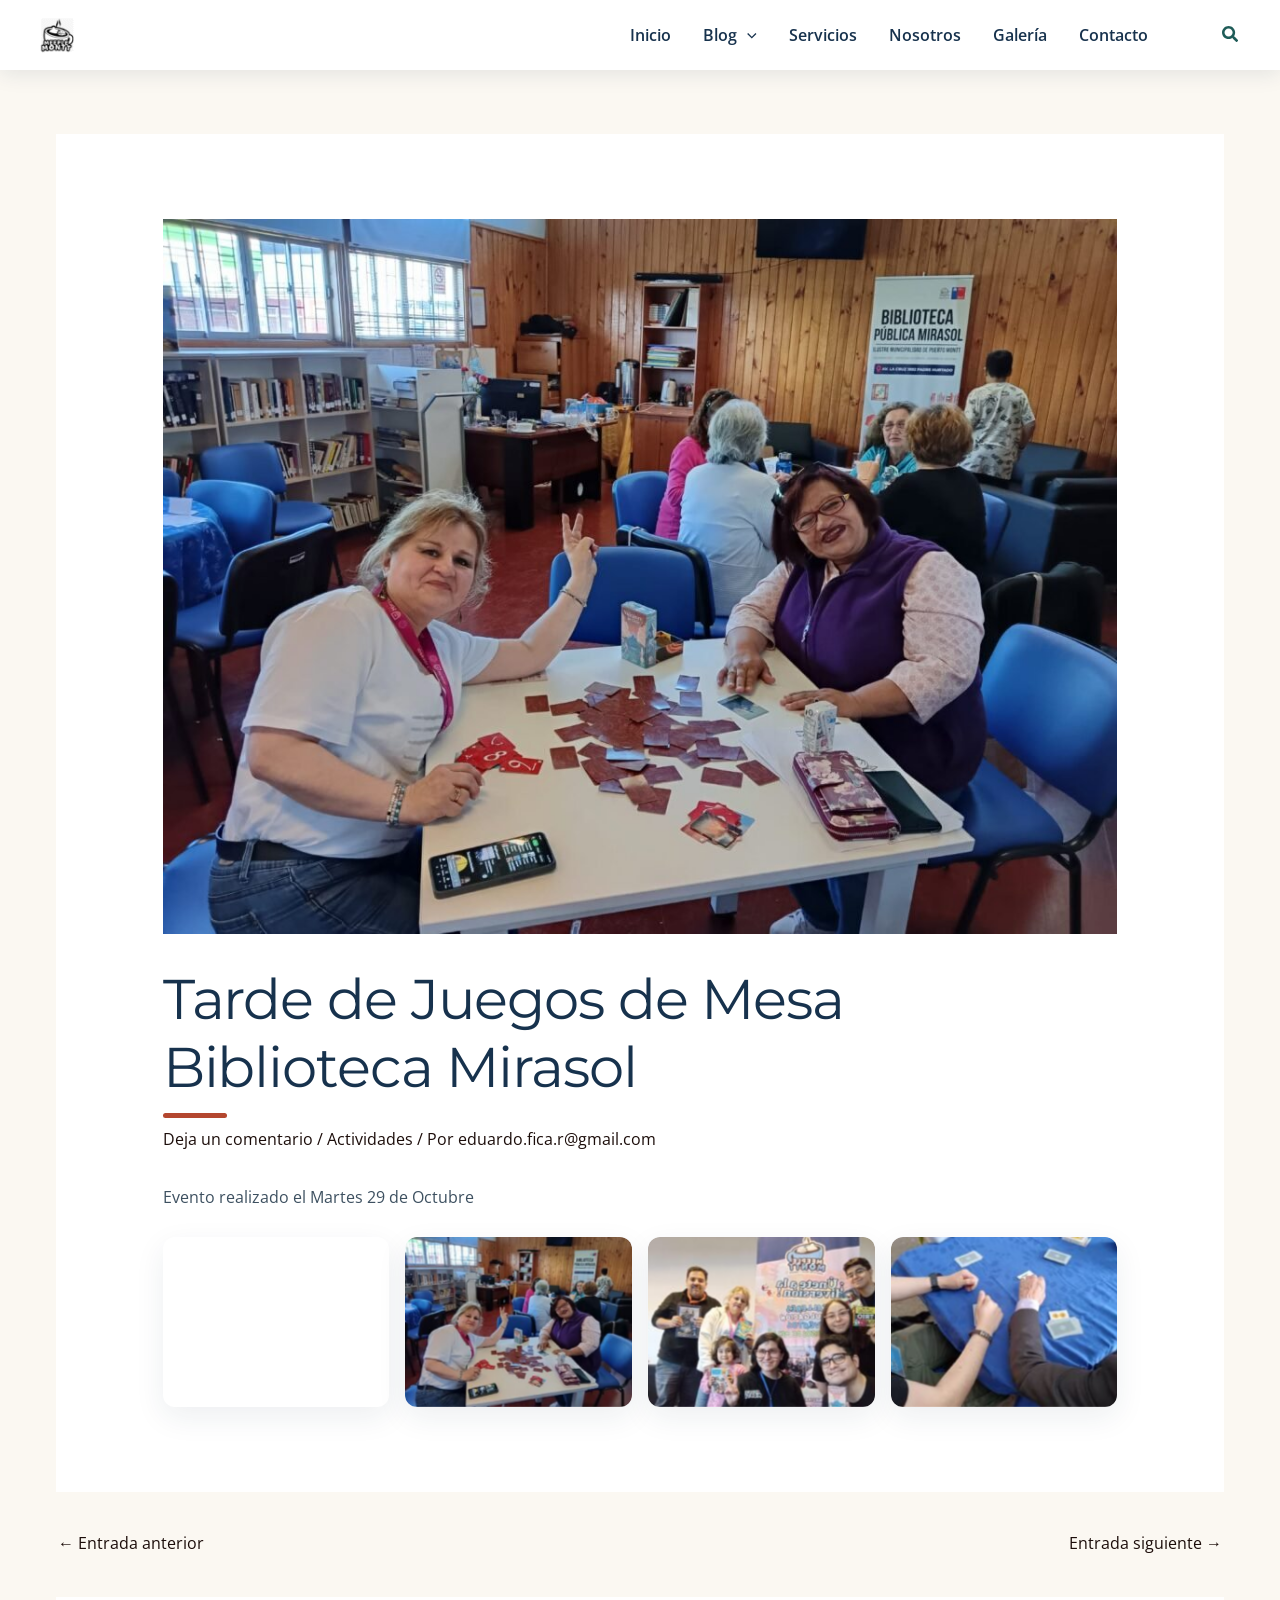
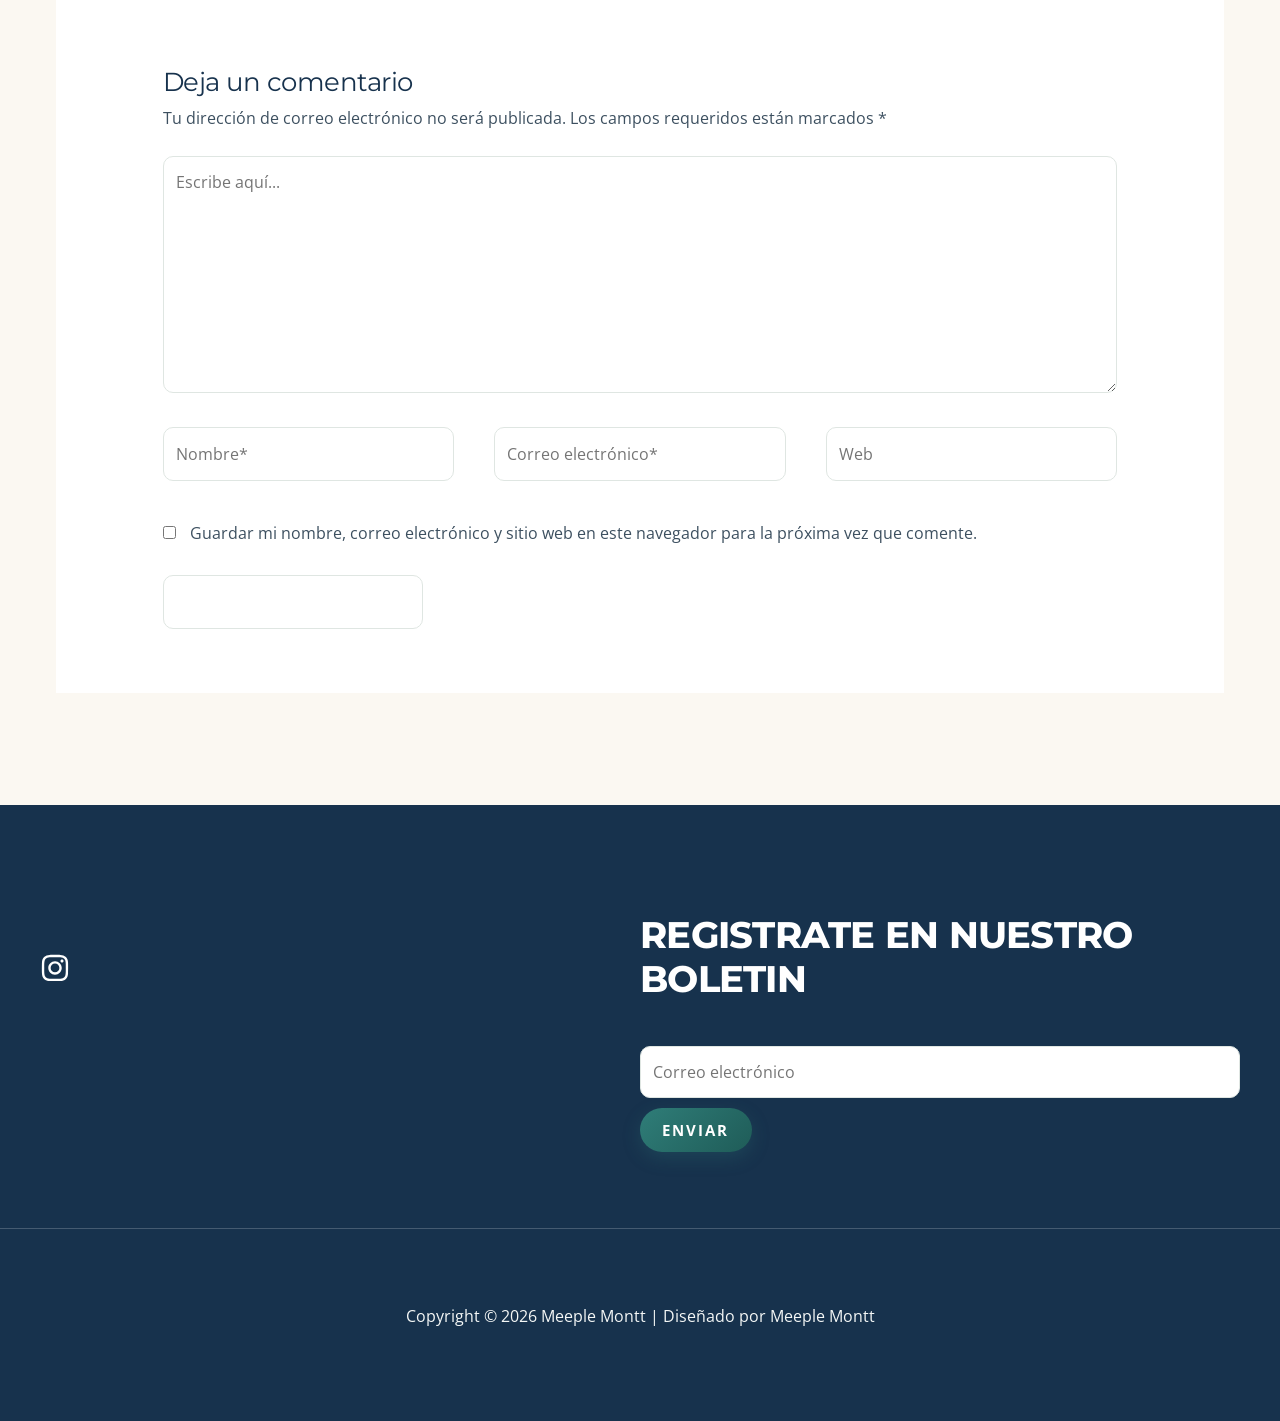
<file: evento-biblioteca-publica-mirador.html>
<!DOCTYPE html>
<html dir="ltr" lang="es-CL" prefix="og: https://ogp.me/ns#">
<head>
<meta charset="UTF-8">
<meta name="viewport" content="width=device-width, initial-scale=1">
	<link rel="profile" href="https://gmpg.org/xfn/11"> 
	<title>Tarde de Juegos de Mesa Biblioteca Mirasol - Meeple Montt</title>
	<style>img:is([sizes="auto" i], [sizes^="auto," i]) { contain-intrinsic-size: 3000px 1500px }</style>
	
		<!-- All in One SEO 5.0.5 - aioseo.com -->
	<meta name="description" content="Evento realizado el Martes 29 de Octubre" />
	<meta name="robots" content="max-image-preview:large" />
	<meta name="author" content="eduardo.fica.r@gmail.com"/>
	<link rel="canonical" href="evento-biblioteca-publica-mirador.html" />
		<meta name="generator" content="All in One SEO (AIOSEO) 5.0.5" />
		<meta property="og:locale" content="es_ES" />
		<meta property="og:site_name" content="Meeple Montt - Meeple Montt" />
		<meta property="og:type" content="article" />
		<meta property="og:title" content="Tarde de Juegos de Mesa Biblioteca Mirasol - Meeple Montt" />
		<meta property="og:description" content="Evento realizado el Martes 29 de Octubre" />
		<meta property="og:url" content="evento-biblioteca-publica-mirador/" />
		<meta property="og:image" content="wp-content/uploads/2025/07/Diseno-Meeple-Mont-Logo-Largo.png" />
		<meta property="og:image:secure_url" content="wp-content/uploads/2025/07/Diseno-Meeple-Mont-Logo-Largo.png" />
		<meta property="article:published_time" content="2025-10-29T00:40:31+00:00" />
		<meta property="article:modified_time" content="2025-11-08T01:49:58+00:00" />
		<meta name="twitter:card" content="summary_large_image" />
		<meta name="twitter:title" content="Tarde de Juegos de Mesa Biblioteca Mirasol - Meeple Montt" />
		<meta name="twitter:description" content="Evento realizado el Martes 29 de Octubre" />
		<meta name="twitter:image" content="wp-content/uploads/2025/07/Diseno-Meeple-Mont-Logo-Largo.png" />
		<script type="application/ld+json" class="aioseo-schema">
			{"@context":"https:\/\/schema.org","@graph":[{"@type":"BlogPosting","@id":"https:\/\/meeplemontt.cl\/evento-biblioteca-publica-mirador\/#blogposting","name":"Tarde de Juegos de Mesa Biblioteca Mirasol - Meeple Montt","headline":"Tarde de Juegos de Mesa Biblioteca Mirasol","author":{"@id":"https:\/\/meeplemontt.cl\/author\/eduardo-fica-rgmail-com\/#author"},"publisher":{"@id":"https:\/\/meeplemontt.cl\/#organization"},"image":{"@type":"ImageObject","url":"https:\/\/meeplemontt.cl\/wp-content\/uploads\/2025\/11\/WhatsApp-Image-2025-10-29-at-17.33.23.jpeg","width":1600,"height":1198},"datePublished":"2025-10-29T00:40:31+00:00","dateModified":"2025-11-08T01:49:58+00:00","inLanguage":"es-CL","mainEntityOfPage":{"@id":"https:\/\/meeplemontt.cl\/evento-biblioteca-publica-mirador\/#webpage"},"isPartOf":{"@id":"https:\/\/meeplemontt.cl\/evento-biblioteca-publica-mirador\/#webpage"},"articleSection":"Actividades"},{"@type":"BreadcrumbList","@id":"https:\/\/meeplemontt.cl\/evento-biblioteca-publica-mirador\/#breadcrumblist","itemListElement":[{"@type":"ListItem","@id":"https:\/\/meeplemontt.cl\/#listItem","position":1,"name":"Home","item":"https:\/\/meeplemontt.cl\/","nextItem":{"@type":"ListItem","@id":"https:\/\/meeplemontt.cl\/category\/actividades\/#listItem","name":"Actividades"}},{"@type":"ListItem","@id":"https:\/\/meeplemontt.cl\/category\/actividades\/#listItem","position":2,"name":"Actividades","item":"https:\/\/meeplemontt.cl\/category\/actividades\/","nextItem":{"@type":"ListItem","@id":"https:\/\/meeplemontt.cl\/evento-biblioteca-publica-mirador\/#listItem","name":"Tarde de Juegos de Mesa Biblioteca Mirasol"},"previousItem":{"@type":"ListItem","@id":"https:\/\/meeplemontt.cl\/#listItem","name":"Home"}},{"@type":"ListItem","@id":"https:\/\/meeplemontt.cl\/evento-biblioteca-publica-mirador\/#listItem","position":3,"name":"Tarde de Juegos de Mesa Biblioteca Mirasol","previousItem":{"@type":"ListItem","@id":"https:\/\/meeplemontt.cl\/category\/actividades\/#listItem","name":"Actividades"}}]},{"@type":"Organization","@id":"https:\/\/meeplemontt.cl\/#organization","name":"Meeple Montt","description":"Meeple Montt","url":"https:\/\/meeplemontt.cl\/","logo":{"@type":"ImageObject","url":"https:\/\/meeplemontt.cl\/wp-content\/uploads\/2025\/07\/Diseno-Meeple-Mont-Logo-Largo.png","@id":"https:\/\/meeplemontt.cl\/evento-biblioteca-publica-mirador\/#organizationLogo","width":140,"height":40},"image":{"@id":"https:\/\/meeplemontt.cl\/evento-biblioteca-publica-mirador\/#organizationLogo"}},{"@type":"Person","@id":"https:\/\/meeplemontt.cl\/author\/eduardo-fica-rgmail-com\/#author","url":"https:\/\/meeplemontt.cl\/author\/eduardo-fica-rgmail-com\/","name":"eduardo.fica.r@gmail.com","image":{"@type":"ImageObject","@id":"https:\/\/meeplemontt.cl\/evento-biblioteca-publica-mirador\/#authorImage","url":"https:\/\/secure.gravatar.com\/avatar\/b7d4f00143ab7de02c2f679ebaf457f557fde38baf9920a454b0230449841935?s=96&d=mm&r=g","width":96,"height":96,"caption":"eduardo.fica.r@gmail.com"}},{"@type":"WebPage","@id":"https:\/\/meeplemontt.cl\/evento-biblioteca-publica-mirador\/#webpage","url":"https:\/\/meeplemontt.cl\/evento-biblioteca-publica-mirador\/","name":"Tarde de Juegos de Mesa Biblioteca Mirasol - Meeple Montt","description":"Evento realizado el Martes 29 de Octubre","inLanguage":"es-CL","isPartOf":{"@id":"https:\/\/meeplemontt.cl\/#website"},"breadcrumb":{"@id":"https:\/\/meeplemontt.cl\/evento-biblioteca-publica-mirador\/#breadcrumblist"},"author":{"@id":"https:\/\/meeplemontt.cl\/author\/eduardo-fica-rgmail-com\/#author"},"creator":{"@id":"https:\/\/meeplemontt.cl\/author\/eduardo-fica-rgmail-com\/#author"},"image":{"@type":"ImageObject","url":"https:\/\/meeplemontt.cl\/wp-content\/uploads\/2025\/11\/WhatsApp-Image-2025-10-29-at-17.33.23.jpeg","@id":"https:\/\/meeplemontt.cl\/evento-biblioteca-publica-mirador\/#mainImage","width":1600,"height":1198},"primaryImageOfPage":{"@id":"https:\/\/meeplemontt.cl\/evento-biblioteca-publica-mirador\/#mainImage"},"datePublished":"2025-10-29T00:40:31+00:00","dateModified":"2025-11-08T01:49:58+00:00"},{"@type":"WebSite","@id":"https:\/\/meeplemontt.cl\/#website","url":"https:\/\/meeplemontt.cl\/","name":"Meeple Montt","description":"Meeple Montt","inLanguage":"es-CL","publisher":{"@id":"https:\/\/meeplemontt.cl\/#organization"}}]}
		</script>
		<!-- All in One SEO -->

<link rel='dns-prefetch' href='//fonts.googleapis.com' />
<link rel='dns-prefetch' href='//www.googletagmanager.com' />
<link href='https://fonts.googleapis.com' rel='preconnect' />
<link href='https://fonts.gstatic.com' crossorigin='anonymous' rel='preconnect' />
<link rel="alternate" type="application/rss+xml" title="Meeple Montt &raquo; Feed" href="feed/" />
<link rel="alternate" type="application/rss+xml" title="Meeple Montt &raquo; Feed de comentarios" href="comments/feed/" />
<link rel="alternate" type="application/rss+xml" title="Meeple Montt &raquo; Tarde de Juegos de Mesa Biblioteca Mirasol Feed de comentarios" href="evento-biblioteca-publica-mirador/feed/" />
<script>
window._wpemojiSettings = {"baseUrl":"https:\/\/s.w.org\/images\/core\/emoji\/16.0.1\/72x72\/","ext":".png","svgUrl":"https:\/\/s.w.org\/images\/core\/emoji\/16.0.1\/svg\/","svgExt":".svg","source":{"concatemoji":"https:\/\/meeplemontt.cl\/wp-includes\/js\/wp-emoji-release.min.js?ver=6.8.12"}};
/*! This file is auto-generated */
!function(s,n){var o,i,e;function c(e){try{var t={supportTests:e,timestamp:(new Date).valueOf()};sessionStorage.setItem(o,JSON.stringify(t))}catch(e){}}function p(e,t,n){e.clearRect(0,0,e.canvas.width,e.canvas.height),e.fillText(t,0,0);var t=new Uint32Array(e.getImageData(0,0,e.canvas.width,e.canvas.height).data),a=(e.clearRect(0,0,e.canvas.width,e.canvas.height),e.fillText(n,0,0),new Uint32Array(e.getImageData(0,0,e.canvas.width,e.canvas.height).data));return t.every(function(e,t){return e===a[t]})}function u(e,t){e.clearRect(0,0,e.canvas.width,e.canvas.height),e.fillText(t,0,0);for(var n=e.getImageData(16,16,1,1),a=0;a<n.data.length;a++)if(0!==n.data[a])return!1;return!0}function f(e,t,n,a){switch(t){case"flag":return n(e,"\ud83c\udff3\ufe0f\u200d\u26a7\ufe0f","\ud83c\udff3\ufe0f\u200b\u26a7\ufe0f")?!1:!n(e,"\ud83c\udde8\ud83c\uddf6","\ud83c\udde8\u200b\ud83c\uddf6")&&!n(e,"\ud83c\udff4\udb40\udc67\udb40\udc62\udb40\udc65\udb40\udc6e\udb40\udc67\udb40\udc7f","\ud83c\udff4\u200b\udb40\udc67\u200b\udb40\udc62\u200b\udb40\udc65\u200b\udb40\udc6e\u200b\udb40\udc67\u200b\udb40\udc7f");case"emoji":return!a(e,"\ud83e\udedf")}return!1}function g(e,t,n,a){var r="undefined"!=typeof WorkerGlobalScope&&self instanceof WorkerGlobalScope?new OffscreenCanvas(300,150):s.createElement("canvas"),o=r.getContext("2d",{willReadFrequently:!0}),i=(o.textBaseline="top",o.font="600 32px Arial",{});return e.forEach(function(e){i[e]=t(o,e,n,a)}),i}function t(e){var t=s.createElement("script");t.src=e,t.defer=!0,s.head.appendChild(t)}"undefined"!=typeof Promise&&(o="wpEmojiSettingsSupports",i=["flag","emoji"],n.supports={everything:!0,everythingExceptFlag:!0},e=new Promise(function(e){s.addEventListener("DOMContentLoaded",e,{once:!0})}),new Promise(function(t){var n=function(){try{var e=JSON.parse(sessionStorage.getItem(o));if("object"==typeof e&&"number"==typeof e.timestamp&&(new Date).valueOf()<e.timestamp+604800&&"object"==typeof e.supportTests)return e.supportTests}catch(e){}return null}();if(!n){if("undefined"!=typeof Worker&&"undefined"!=typeof OffscreenCanvas&&"undefined"!=typeof URL&&URL.createObjectURL&&"undefined"!=typeof Blob)try{var e="postMessage("+g.toString()+"("+[JSON.stringify(i),f.toString(),p.toString(),u.toString()].join(",")+"));",a=new Blob([e],{type:"text/javascript"}),r=new Worker(URL.createObjectURL(a),{name:"wpTestEmojiSupports"});return void(r.onmessage=function(e){c(n=e.data),r.terminate(),t(n)})}catch(e){}c(n=g(i,f,p,u))}t(n)}).then(function(e){for(var t in e)n.supports[t]=e[t],n.supports.everything=n.supports.everything&&n.supports[t],"flag"!==t&&(n.supports.everythingExceptFlag=n.supports.everythingExceptFlag&&n.supports[t]);n.supports.everythingExceptFlag=n.supports.everythingExceptFlag&&!n.supports.flag,n.DOMReady=!1,n.readyCallback=function(){n.DOMReady=!0}}).then(function(){return e}).then(function(){var e;n.supports.everything||(n.readyCallback(),(e=n.source||{}).concatemoji?t(e.concatemoji):e.wpemoji&&e.twemoji&&(t(e.twemoji),t(e.wpemoji)))}))}((window,document),window._wpemojiSettings);
</script>
 
<link rel='stylesheet' id='astra-theme-css-css' href='wp-content/themes/astra/assets/css/minified/main.min.css?ver=4.14.0' media='all' />
<style id='astra-theme-css-inline-css'>
:root{--ast-post-nav-space:0;--ast-container-default-xlg-padding:6.67em;--ast-container-default-lg-padding:5.67em;--ast-container-default-slg-padding:4.34em;--ast-container-default-md-padding:3.34em;--ast-container-default-sm-padding:6.67em;--ast-container-default-xs-padding:2.4em;--ast-container-default-xxs-padding:1.4em;--ast-code-block-background:#EEEEEE;--ast-comment-inputs-background:#FAFAFA;--ast-normal-container-width:1200px;--ast-narrow-container-width:750px;--ast-blog-title-font-weight:normal;--ast-blog-meta-weight:inherit;--ast-global-color-primary:var(--ast-global-color-5);--ast-global-color-secondary:var(--ast-global-color-4);--ast-global-color-alternate-background:var(--ast-global-color-7);--ast-global-color-subtle-background:var(--ast-global-color-6);--ast-bg-style-guide:var( --ast-global-color-secondary,var(--ast-global-color-5) );--ast-shadow-style-guide:0px 0px 4px 0 #00000057;--ast-global-dark-bg-style:#fff;--ast-global-dark-lfs:#fbfbfb;--ast-widget-bg-color:#fafafa;--ast-wc-container-head-bg-color:#fbfbfb;--ast-title-layout-bg:#eeeeee;--ast-search-border-color:#e7e7e7;--ast-lifter-hover-bg:#e6e6e6;--ast-gallery-block-color:#000;--srfm-color-input-label:var(--ast-global-color-2);}html{font-size:93.75%;}a,.page-title{color:var(--ast-global-color-2);}a:hover,a:focus{color:var(--ast-global-color-0);}body,button,input,select,textarea,.ast-button,.ast-custom-button{font-family:'Open Sans',sans-serif;font-weight:400;font-size:15px;font-size:1rem;line-height:var(--ast-body-line-height,1.6em);}blockquote{color:var(--ast-global-color-3);}h1,h2,h3,h4,h5,h6,.entry-content :where(h1,h2,h3,h4,h5,h6),.site-title,.site-title a{font-family:'Montserrat',sans-serif;font-weight:800;}.site-title{font-size:35px;font-size:2.3333333333333rem;display:none;}header .custom-logo-link img{max-width:125px;width:125px;}.astra-logo-svg{width:125px;}.site-header .site-description{font-size:15px;font-size:1rem;display:none;}.entry-title{font-size:30px;font-size:2rem;}.archive .ast-article-post .ast-article-inner,.blog .ast-article-post .ast-article-inner,.archive .ast-article-post .ast-article-inner:hover,.blog .ast-article-post .ast-article-inner:hover{overflow:hidden;}h1,.entry-content :where(h1){font-size:50px;font-size:3.3333333333333rem;font-family:'Montserrat',sans-serif;line-height:1.4em;}h2,.entry-content :where(h2){font-size:40px;font-size:2.6666666666667rem;font-family:'Montserrat',sans-serif;line-height:1.25em;text-transform:uppercase;}h3,.entry-content :where(h3){font-size:25px;font-size:1.6666666666667rem;font-family:'Montserrat',sans-serif;line-height:1.2em;}h4,.entry-content :where(h4){font-size:20px;font-size:1.3333333333333rem;line-height:1.2em;font-family:'Montserrat',sans-serif;}h5,.entry-content :where(h5){font-size:18px;font-size:1.2rem;line-height:1.2em;font-family:'Montserrat',sans-serif;}h6,.entry-content :where(h6){font-size:15px;font-size:1rem;line-height:1.25em;font-family:'Montserrat',sans-serif;}::selection{background-color:var(--ast-global-color-0);color:#000000;}body,h1,h2,h3,h4,h5,h6,.entry-title a,.entry-content :where(h1,h2,h3,h4,h5,h6){color:var(--ast-global-color-3);}.tagcloud a:hover,.tagcloud a:focus,.tagcloud a.current-item{color:#ffffff;border-color:var(--ast-global-color-2);background-color:var(--ast-global-color-2);}input:focus,input[type="text"]:focus,input[type="email"]:focus,input[type="url"]:focus,input[type="password"]:focus,input[type="reset"]:focus,input[type="search"]:focus,textarea:focus{border-color:var(--ast-global-color-2);}input[type="radio"]:checked,input[type=reset],input[type="checkbox"]:checked,input[type="checkbox"]:hover:checked,input[type="checkbox"]:focus:checked,input[type=range]::-webkit-slider-thumb{border-color:var(--ast-global-color-2);background-color:var(--ast-global-color-2);box-shadow:none;}.site-footer a:hover + .post-count,.site-footer a:focus + .post-count{background:var(--ast-global-color-2);border-color:var(--ast-global-color-2);}.single .nav-links .nav-previous,.single .nav-links .nav-next{color:var(--ast-global-color-2);}.entry-meta,.entry-meta *{line-height:1.45;color:var(--ast-global-color-2);}.entry-meta a:not(.ast-button):hover,.entry-meta a:not(.ast-button):hover *,.entry-meta a:not(.ast-button):focus,.entry-meta a:not(.ast-button):focus *,.page-links > .page-link,.page-links .page-link:hover,.post-navigation a:hover{color:var(--ast-global-color-0);}#cat option,.secondary .calendar_wrap thead a,.secondary .calendar_wrap thead a:visited{color:var(--ast-global-color-2);}.secondary .calendar_wrap #today,.ast-progress-val span{background:var(--ast-global-color-2);}.secondary a:hover + .post-count,.secondary a:focus + .post-count{background:var(--ast-global-color-2);border-color:var(--ast-global-color-2);}.calendar_wrap #today > a{color:#ffffff;}.page-links .page-link,.single .post-navigation a{color:var(--ast-global-color-2);}.ast-search-menu-icon .search-form button.search-submit{padding:0 4px;}.ast-search-menu-icon form.search-form{padding-right:0;}.ast-header-search .ast-search-menu-icon.ast-dropdown-active .search-form,.ast-header-search .ast-search-menu-icon.ast-dropdown-active .search-field:focus{transition:all 0.2s;}.search-form input.search-field:focus{outline:none;}.ast-mobile-header-content .ast-builder-layout-element:not(.ast-builder-menu):not(.ast-header-divider-element),.ast-mobile-popup-content .ast-builder-layout-element:not(.ast-builder-menu):not(.ast-header-divider-element){padding:15px 20px;}.wp-block-latest-posts > li > a{color:var(--ast-global-color-2);}.widget-title,.widget .wp-block-heading{font-size:21px;font-size:1.4rem;color:var(--ast-global-color-3);}.single .ast-author-details .author-title{color:var(--ast-global-color-0);}.ast-search-menu-icon.slide-search a:focus-visible:focus-visible,.astra-search-icon:focus-visible,#close:focus-visible,a:focus-visible,.ast-menu-toggle:focus-visible,.site .skip-link:focus-visible,.wp-block-loginout input:focus-visible,.wp-block-search.wp-block-search__button-inside .wp-block-search__inside-wrapper,.ast-header-navigation-arrow:focus-visible,.ast-orders-table__row .ast-orders-table__cell:focus-visible,a#ast-apply-coupon:focus-visible,#ast-apply-coupon:focus-visible,#close:focus-visible,.button.search-submit:focus-visible,#search_submit:focus,.normal-search:focus-visible,.ast-header-account-wrap:focus-visible,.astra-cart-drawer-close:focus,.ast-single-variation:focus,.ast-button:focus,.ast-builder-button-wrap:has(.ast-custom-button-link:focus),.ast-builder-button-wrap .ast-custom-button-link:focus{outline-style:dotted;outline-color:inherit;outline-width:thin;}input:focus,input[type="text"]:focus,input[type="email"]:focus,input[type="url"]:focus,input[type="password"]:focus,input[type="reset"]:focus,input[type="search"]:focus,input[type="number"]:focus,textarea:focus,.wp-block-search__input:focus,[data-section="section-header-mobile-trigger"] .ast-button-wrap .ast-mobile-menu-trigger-minimal:focus,.ast-mobile-popup-drawer.active .menu-toggle-close:focus,#ast-scroll-top:focus,#coupon_code:focus,#ast-coupon-code:focus{border-style:dotted;border-color:inherit;border-width:thin;}input{outline:none;}.ast-logo-title-inline .site-logo-img{padding-right:1em;}.site-logo-img img{ transition:all 0.2s linear;}body .ast-oembed-container *{position:absolute;top:0;width:100%;height:100%;left:0;}body .wp-block-embed-pocket-casts .ast-oembed-container *{position:unset;}.ast-single-post-featured-section + article {margin-top: 2em;}.site-content .ast-single-post-featured-section img {width: 100%;overflow: hidden;object-fit: cover;}.site > .ast-single-related-posts-container {margin-top: 0;}@media (min-width: 922px) {.ast-desktop .ast-container--narrow {max-width: var(--ast-narrow-container-width);margin: 0 auto;}}@media (max-width:921.99px){#ast-desktop-header{display:none;}}@media (min-width:922px){#ast-mobile-header{display:none;}}@media( max-width: 420px ) {.single .nav-links .nav-previous,.single .nav-links .nav-next {width: 100%;text-align: center;}}.wp-block-buttons.aligncenter{justify-content:center;}@media (max-width:921px){.ast-theme-transparent-header #primary,.ast-theme-transparent-header #secondary{padding:0;}}@media (max-width:921px){.ast-plain-container.ast-no-sidebar #primary{padding:0;}}.ast-plain-container.ast-no-sidebar #primary{margin-top:0;margin-bottom:0;}.wp-block-button.is-style-outline .wp-block-button__link{border-color:var(--ast-global-color-0);border-top-width:0px;border-right-width:0px;border-bottom-width:0px;border-left-width:0px;}div.wp-block-button.is-style-outline > .wp-block-button__link:not(.has-text-color),div.wp-block-button.wp-block-button__link.is-style-outline:not(.has-text-color){color:var(--ast-global-color-0);}.wp-block-button.is-style-outline .wp-block-button__link:hover,.wp-block-buttons .wp-block-button.is-style-outline .wp-block-button__link:focus,.wp-block-buttons .wp-block-button.is-style-outline > .wp-block-button__link:not(.has-text-color):hover,.wp-block-buttons .wp-block-button.wp-block-button__link.is-style-outline:not(.has-text-color):hover{color:#ffffff;background-color:var(--ast-global-color-1);border-color:var(--ast-global-color-1);}.post-page-numbers.current .page-link,.ast-pagination .page-numbers.current{color:#000000;border-color:var(--ast-global-color-0);background-color:var(--ast-global-color-0);}.wp-block-buttons .wp-block-button.is-style-outline .wp-block-button__link.wp-element-button,.ast-outline-button,.wp-block-uagb-buttons-child .uagb-buttons-repeater.ast-outline-button{border-color:var(--ast-global-color-0);border-top-width:1px;border-right-width:1px;border-bottom-width:1px;border-left-width:1px;font-family:inherit;font-weight:inherit;font-size:12px;font-size:0.8rem;line-height:1em;text-transform:uppercase;letter-spacing:2px;padding-top:10px;padding-right:20px;padding-bottom:10px;padding-left:20px;border-top-left-radius:30px;border-top-right-radius:30px;border-bottom-right-radius:30px;border-bottom-left-radius:30px;}.wp-block-buttons .wp-block-button.is-style-outline > .wp-block-button__link:not(.has-text-color),.wp-block-buttons .wp-block-button.wp-block-button__link.is-style-outline:not(.has-text-color),.ast-outline-button{color:var(--ast-global-color-0);}.wp-block-button.is-style-outline .wp-block-button__link:hover,.wp-block-buttons .wp-block-button.is-style-outline .wp-block-button__link:focus,.wp-block-buttons .wp-block-button.is-style-outline > .wp-block-button__link:not(.has-text-color):hover,.wp-block-buttons .wp-block-button.wp-block-button__link.is-style-outline:not(.has-text-color):hover,.ast-outline-button:hover,.ast-outline-button:focus,.wp-block-uagb-buttons-child .uagb-buttons-repeater.ast-outline-button:hover,.wp-block-uagb-buttons-child .uagb-buttons-repeater.ast-outline-button:focus{color:#ffffff;background-color:var(--ast-global-color-1);border-color:var(--ast-global-color-1);}.wp-block-button .wp-block-button__link.wp-element-button.is-style-outline:not(.has-background),.wp-block-button.is-style-outline>.wp-block-button__link.wp-element-button:not(.has-background),.ast-outline-button{background-color:transparent;}.entry-content[data-ast-blocks-layout] > figure{margin-bottom:1em;}@media (max-width:921px){.ast-left-sidebar #content > .ast-container{display:flex;flex-direction:column-reverse;width:100%;}.ast-separate-container .ast-article-post,.ast-separate-container .ast-article-single{padding:1.5em 2.14em;}.ast-author-box img.avatar{margin:20px 0 0 0;}}@media (min-width:922px){.ast-separate-container.ast-right-sidebar #primary,.ast-separate-container.ast-left-sidebar #primary{border:0;}.search-no-results.ast-separate-container #primary{margin-bottom:4em;}}.wp-block-button .wp-block-button__link{color:#ffffff;}.wp-block-button .wp-block-button__link:hover,.wp-block-button .wp-block-button__link:focus{color:#ffffff;background-color:var(--ast-global-color-1);border-color:var(--ast-global-color-1);}.wp-block-button .wp-block-button__link,.wp-block-search .wp-block-search__button,body .wp-block-file .wp-block-file__button{border-style:solid;border-top-width:0px;border-right-width:0px;border-left-width:0px;border-bottom-width:0px;border-color:var(--ast-global-color-0);background-color:var(--ast-global-color-0);color:#ffffff;font-family:inherit;font-weight:inherit;line-height:1em;text-transform:uppercase;letter-spacing:2px;font-size:12px;font-size:0.8rem;border-top-left-radius:30px;border-top-right-radius:30px;border-bottom-right-radius:30px;border-bottom-left-radius:30px;padding-top:10px;padding-right:20px;padding-bottom:10px;padding-left:20px;}.menu-toggle,button,.ast-button,.ast-custom-button,.button,input#submit,input[type="button"],input[type="submit"],input[type="reset"],form[CLASS*="wp-block-search__"].wp-block-search .wp-block-search__inside-wrapper .wp-block-search__button,body .wp-block-file .wp-block-file__button{border-style:solid;border-top-width:0px;border-right-width:0px;border-left-width:0px;border-bottom-width:0px;color:#ffffff;border-color:var(--ast-global-color-0);background-color:var(--ast-global-color-0);padding-top:10px;padding-right:20px;padding-bottom:10px;padding-left:20px;font-family:inherit;font-weight:inherit;font-size:12px;font-size:0.8rem;line-height:1em;text-transform:uppercase;letter-spacing:2px;border-top-left-radius:30px;border-top-right-radius:30px;border-bottom-right-radius:30px;border-bottom-left-radius:30px;}button:focus,.menu-toggle:hover,button:hover,.ast-button:hover,.ast-custom-button:hover .button:hover,.ast-custom-button:hover ,input[type=reset]:hover,input[type=reset]:focus,input#submit:hover,input#submit:focus,input[type="button"]:hover,input[type="button"]:focus,input[type="submit"]:hover,input[type="submit"]:focus,form[CLASS*="wp-block-search__"].wp-block-search .wp-block-search__inside-wrapper .wp-block-search__button:hover,form[CLASS*="wp-block-search__"].wp-block-search .wp-block-search__inside-wrapper .wp-block-search__button:focus,body .wp-block-file .wp-block-file__button:hover,body .wp-block-file .wp-block-file__button:focus{color:#ffffff;background-color:var(--ast-global-color-1);border-color:var(--ast-global-color-1);}@media (max-width:921px){.ast-mobile-header-stack .main-header-bar .ast-search-menu-icon{display:inline-block;}.ast-header-break-point.ast-header-custom-item-outside .ast-mobile-header-stack .main-header-bar .ast-search-icon{margin:0;}.ast-comment-avatar-wrap img{max-width:2.5em;}.ast-comment-meta{padding:0 1.8888em 1.3333em;}.ast-separate-container .ast-comment-list li.depth-1{padding:1.5em 2.14em;}.ast-separate-container .comment-respond{padding:2em 2.14em;}}@media (min-width:544px){.ast-container{max-width:100%;}}@media (max-width:544px){.ast-separate-container .ast-article-post,.ast-separate-container .ast-article-single,.ast-separate-container .comments-title,.ast-separate-container .ast-archive-description{padding:1.5em 1em;}.ast-separate-container #content .ast-container{padding-left:0.54em;padding-right:0.54em;}.ast-separate-container .ast-comment-list .bypostauthor{padding:.5em;}.ast-search-menu-icon.ast-dropdown-active .search-field{width:170px;}} #ast-mobile-header .ast-site-header-cart-li a{pointer-events:none;}body,.ast-separate-container{background-image:url(http://meeplemontt.cl/wp-content/uploads/2021/04/1px-free-img.png);background-repeat:repeat-y;background-position:center center;background-size:auto;background-attachment:scroll;}@media (max-width:921px){.site-title{display:none;}.site-header .site-description{display:none;}h1,.entry-content :where(h1){font-size:36px;}h2,.entry-content :where(h2){font-size:35px;}h3,.entry-content :where(h3){font-size:20px;}}@media (max-width:544px){.site-title{display:none;}.site-header .site-description{display:none;}h1,.entry-content :where(h1){font-size:34px;}h2,.entry-content :where(h2){font-size:30px;}h3,.entry-content :where(h3){font-size:20px;}}@media (max-width:921px){html{font-size:85.5%;}}@media (max-width:544px){html{font-size:85.5%;}}@media (min-width:922px){.ast-container{max-width:1240px;}}@media (min-width:922px){.site-content .ast-container{display:flex;}}@media (max-width:921px){.site-content .ast-container{flex-direction:column;}}@media (min-width:922px){.blog .site-content > .ast-container,.archive .site-content > .ast-container,.search .site-content > .ast-container{max-width:1000px;}}@media (min-width:922px){.main-header-menu .sub-menu .menu-item.ast-left-align-sub-menu:hover > .sub-menu,.main-header-menu .sub-menu .menu-item.ast-left-align-sub-menu.focus > .sub-menu{margin-left:-0px;}}.site .comments-area{padding-bottom:3em;}.wp-block-file {display: flex;align-items: center;flex-wrap: wrap;justify-content: space-between;}.wp-block-pullquote {border: none;}.wp-block-pullquote blockquote::before {content: "\201D";font-family: "Helvetica",sans-serif;display: flex;transform: rotate( 180deg );font-size: 6rem;font-style: normal;line-height: 1;font-weight: bold;align-items: center;justify-content: center;}.has-text-align-right > blockquote::before {justify-content: flex-start;}.has-text-align-left > blockquote::before {justify-content: flex-end;}figure.wp-block-pullquote.is-style-solid-color blockquote {max-width: 100%;text-align: inherit;}:root {--wp--custom--ast-default-block-top-padding: 3em;--wp--custom--ast-default-block-right-padding: 3em;--wp--custom--ast-default-block-bottom-padding: 3em;--wp--custom--ast-default-block-left-padding: 3em;--wp--custom--ast-container-width: 1200px;--wp--custom--ast-content-width-size: 1200px;--wp--custom--ast-wide-width-size: calc(1200px + var(--wp--custom--ast-default-block-left-padding) + var(--wp--custom--ast-default-block-right-padding));}.ast-narrow-container {--wp--custom--ast-content-width-size: 750px;--wp--custom--ast-wide-width-size: 750px;}@media(max-width: 921px) {:root {--wp--custom--ast-default-block-top-padding: 3em;--wp--custom--ast-default-block-right-padding: 2em;--wp--custom--ast-default-block-bottom-padding: 3em;--wp--custom--ast-default-block-left-padding: 2em;}}@media(max-width: 544px) {:root {--wp--custom--ast-default-block-top-padding: 3em;--wp--custom--ast-default-block-right-padding: 1.5em;--wp--custom--ast-default-block-bottom-padding: 3em;--wp--custom--ast-default-block-left-padding: 1.5em;}}.entry-content > .wp-block-group,.entry-content > .wp-block-cover,.entry-content > .wp-block-columns {padding-top: var(--wp--custom--ast-default-block-top-padding);padding-right: var(--wp--custom--ast-default-block-right-padding);padding-bottom: var(--wp--custom--ast-default-block-bottom-padding);padding-left: var(--wp--custom--ast-default-block-left-padding);}.ast-plain-container.ast-no-sidebar .entry-content > .alignfull,.ast-page-builder-template .ast-no-sidebar .entry-content > .alignfull {margin-left: calc( -50vw + 50%);margin-right: calc( -50vw + 50%);max-width: 100vw;width: 100vw;}.ast-plain-container.ast-no-sidebar .entry-content .alignfull .alignfull,.ast-page-builder-template.ast-no-sidebar .entry-content .alignfull .alignfull,.ast-plain-container.ast-no-sidebar .entry-content .alignfull .alignwide,.ast-page-builder-template.ast-no-sidebar .entry-content .alignfull .alignwide,.ast-plain-container.ast-no-sidebar .entry-content .alignwide .alignfull,.ast-page-builder-template.ast-no-sidebar .entry-content .alignwide .alignfull,.ast-plain-container.ast-no-sidebar .entry-content .alignwide .alignwide,.ast-page-builder-template.ast-no-sidebar .entry-content .alignwide .alignwide,.ast-plain-container.ast-no-sidebar .entry-content .wp-block-column .alignfull,.ast-page-builder-template.ast-no-sidebar .entry-content .wp-block-column .alignfull,.ast-plain-container.ast-no-sidebar .entry-content .wp-block-column .alignwide,.ast-page-builder-template.ast-no-sidebar .entry-content .wp-block-column .alignwide {margin-left: auto;margin-right: auto;width: 100%;}[data-ast-blocks-layout] .wp-block-separator:not(.is-style-dots) {height: 0;}[data-ast-blocks-layout] .wp-block-separator {margin: 20px auto;}[data-ast-blocks-layout] .wp-block-separator:not(.is-style-wide):not(.is-style-dots) {max-width: 100px;}[data-ast-blocks-layout] .wp-block-separator.has-background {padding: 0;}.entry-content[data-ast-blocks-layout] > * {max-width: var(--wp--custom--ast-content-width-size);margin-left: auto;margin-right: auto;}.entry-content[data-ast-blocks-layout] > .alignwide {max-width: var(--wp--custom--ast-wide-width-size);}.entry-content[data-ast-blocks-layout] .alignfull {max-width: none;}.entry-content .wp-block-columns {margin-bottom: 0;}blockquote {margin: 1.5em;border-color: rgba(0,0,0,0.05);}.wp-block-quote:not(.has-text-align-right):not(.has-text-align-center) {border-left: 5px solid rgba(0,0,0,0.05);}.has-text-align-right > blockquote,blockquote.has-text-align-right {border-right: 5px solid rgba(0,0,0,0.05);}.has-text-align-left > blockquote,blockquote.has-text-align-left {border-left: 5px solid rgba(0,0,0,0.05);}.wp-block-site-tagline,.wp-block-latest-posts .read-more {margin-top: 15px;}.wp-block-loginout p label {display: block;}.wp-block-loginout p:not(.login-remember):not(.login-submit) input {width: 100%;}.wp-block-loginout input:focus {border-color: transparent;}.wp-block-loginout input:focus {outline: thin dotted;}.entry-content .wp-block-media-text .wp-block-media-text__content {padding: 0 0 0 8%;}.entry-content .wp-block-media-text.has-media-on-the-right .wp-block-media-text__content {padding: 0 8% 0 0;}.entry-content .wp-block-media-text.has-background .wp-block-media-text__content {padding: 8%;}.entry-content .wp-block-cover:not([class*="background-color"]):not(.has-text-color.has-link-color) .wp-block-cover__inner-container,.entry-content .wp-block-cover:not([class*="background-color"]) .wp-block-cover-image-text,.entry-content .wp-block-cover:not([class*="background-color"]) .wp-block-cover-text,.entry-content .wp-block-cover-image:not([class*="background-color"]) .wp-block-cover__inner-container,.entry-content .wp-block-cover-image:not([class*="background-color"]) .wp-block-cover-image-text,.entry-content .wp-block-cover-image:not([class*="background-color"]) .wp-block-cover-text {color: var(--ast-global-color-primary,var(--ast-global-color-5));}.wp-block-loginout .login-remember input {width: 1.1rem;height: 1.1rem;margin: 0 5px 4px 0;vertical-align: middle;}.wp-block-latest-posts > li > *:first-child,.wp-block-latest-posts:not(.is-grid) > li:first-child {margin-top: 0;}.entry-content > .wp-block-buttons,.entry-content > .wp-block-uagb-buttons {margin-bottom: 1.5em;}.wp-block-search__inside-wrapper .wp-block-search__input {padding: 0 10px;color: var(--ast-global-color-3);background: var(--ast-global-color-primary,var(--ast-global-color-5));border-color: var(--ast-border-color);}.wp-block-latest-posts .read-more {margin-bottom: 1.5em;}.wp-block-search__no-button .wp-block-search__inside-wrapper .wp-block-search__input {padding-top: 5px;padding-bottom: 5px;}.wp-block-latest-posts .wp-block-latest-posts__post-date,.wp-block-latest-posts .wp-block-latest-posts__post-author {font-size: 1rem;}.wp-block-latest-posts > li > *,.wp-block-latest-posts:not(.is-grid) > li {margin-top: 12px;margin-bottom: 12px;}.ast-page-builder-template .entry-content[data-ast-blocks-layout] > .alignwide:where(:not(.uagb-is-root-container):not(.spectra-is-root-container)) > * {max-width: var(--wp--custom--ast-wide-width-size);}.ast-page-builder-template .entry-content[data-ast-blocks-layout] > .inherit-container-width > *,.ast-page-builder-template .entry-content[data-ast-blocks-layout] > *:not(.wp-block-group):where(:not(.uagb-is-root-container):not(.spectra-is-root-container)) > *,.entry-content[data-ast-blocks-layout] > .wp-block-cover .wp-block-cover__inner-container {max-width: var(--wp--custom--ast-content-width-size) ;margin-left: auto;margin-right: auto;}.ast-page-builder-template .entry-content[data-ast-blocks-layout] > *,.ast-page-builder-template .entry-content[data-ast-blocks-layout] > .alignfull:where(:not(.wp-block-group):not(.uagb-is-root-container):not(.spectra-is-root-container)) > * {max-width: none;}.entry-content[data-ast-blocks-layout] .wp-block-cover:not(.alignleft):not(.alignright) {width: auto;}@media(max-width: 1200px) {.ast-separate-container .entry-content > .alignfull,.ast-separate-container .entry-content[data-ast-blocks-layout] > .alignwide,.ast-plain-container .entry-content[data-ast-blocks-layout] > .alignwide,.ast-plain-container .entry-content .alignfull {margin-left: calc(-1 * min(var(--ast-container-default-xlg-padding),20px)) ;margin-right: calc(-1 * min(var(--ast-container-default-xlg-padding),20px));}}@media(min-width: 1201px) {.ast-separate-container .entry-content > .alignfull {margin-left: calc(-1 * var(--ast-container-default-xlg-padding) );margin-right: calc(-1 * var(--ast-container-default-xlg-padding) );}.ast-separate-container .entry-content[data-ast-blocks-layout] > .alignwide,.ast-plain-container .entry-content[data-ast-blocks-layout] > .alignwide {margin-left: calc(-1 * var(--wp--custom--ast-default-block-left-padding) );margin-right: calc(-1 * var(--wp--custom--ast-default-block-right-padding) );}}@media(min-width: 921px) {.ast-separate-container .entry-content .wp-block-group.alignwide:not(.inherit-container-width) > :where(:not(.alignleft):not(.alignright)),.ast-plain-container .entry-content .wp-block-group.alignwide:not(.inherit-container-width) > :where(:not(.alignleft):not(.alignright)) {max-width: calc( var(--wp--custom--ast-content-width-size) + 80px );}.ast-plain-container.ast-right-sidebar .entry-content[data-ast-blocks-layout] .alignfull,.ast-plain-container.ast-left-sidebar .entry-content[data-ast-blocks-layout] .alignfull {margin-left: -60px;margin-right: -60px;}}@media(min-width: 544px) {.entry-content > .alignleft {margin-right: 20px;}.entry-content > .alignright {margin-left: 20px;}}@media (max-width:544px){.wp-block-columns .wp-block-column:not(:last-child){margin-bottom:20px;}.wp-block-latest-posts{margin:0;}}@media( max-width: 600px ) {.entry-content .wp-block-media-text .wp-block-media-text__content,.entry-content .wp-block-media-text.has-media-on-the-right .wp-block-media-text__content {padding: 8% 0 0;}.entry-content .wp-block-media-text.has-background .wp-block-media-text__content {padding: 8%;}}.ast-page-builder-template .entry-header {padding-left: 0;}.ast-narrow-container .site-content .wp-block-uagb-image--align-full .wp-block-uagb-image__figure {max-width: 100%;margin-left: auto;margin-right: auto;}:root .has-ast-global-color-0-color{color:var(--ast-global-color-0);}:root .has-ast-global-color-0-background-color{background-color:var(--ast-global-color-0);}:root .wp-block-button .has-ast-global-color-0-color{color:var(--ast-global-color-0);}:root .wp-block-button .has-ast-global-color-0-background-color{background-color:var(--ast-global-color-0);}:root .has-ast-global-color-1-color{color:var(--ast-global-color-1);}:root .has-ast-global-color-1-background-color{background-color:var(--ast-global-color-1);}:root .wp-block-button .has-ast-global-color-1-color{color:var(--ast-global-color-1);}:root .wp-block-button .has-ast-global-color-1-background-color{background-color:var(--ast-global-color-1);}:root .has-ast-global-color-2-color{color:var(--ast-global-color-2);}:root .has-ast-global-color-2-background-color{background-color:var(--ast-global-color-2);}:root .wp-block-button .has-ast-global-color-2-color{color:var(--ast-global-color-2);}:root .wp-block-button .has-ast-global-color-2-background-color{background-color:var(--ast-global-color-2);}:root .has-ast-global-color-3-color{color:var(--ast-global-color-3);}:root .has-ast-global-color-3-background-color{background-color:var(--ast-global-color-3);}:root .wp-block-button .has-ast-global-color-3-color{color:var(--ast-global-color-3);}:root .wp-block-button .has-ast-global-color-3-background-color{background-color:var(--ast-global-color-3);}:root .has-ast-global-color-4-color{color:var(--ast-global-color-4);}:root .has-ast-global-color-4-background-color{background-color:var(--ast-global-color-4);}:root .wp-block-button .has-ast-global-color-4-color{color:var(--ast-global-color-4);}:root .wp-block-button .has-ast-global-color-4-background-color{background-color:var(--ast-global-color-4);}:root .has-ast-global-color-5-color{color:var(--ast-global-color-5);}:root .has-ast-global-color-5-background-color{background-color:var(--ast-global-color-5);}:root .wp-block-button .has-ast-global-color-5-color{color:var(--ast-global-color-5);}:root .wp-block-button .has-ast-global-color-5-background-color{background-color:var(--ast-global-color-5);}:root .has-ast-global-color-6-color{color:var(--ast-global-color-6);}:root .has-ast-global-color-6-background-color{background-color:var(--ast-global-color-6);}:root .wp-block-button .has-ast-global-color-6-color{color:var(--ast-global-color-6);}:root .wp-block-button .has-ast-global-color-6-background-color{background-color:var(--ast-global-color-6);}:root .has-ast-global-color-7-color{color:var(--ast-global-color-7);}:root .has-ast-global-color-7-background-color{background-color:var(--ast-global-color-7);}:root .wp-block-button .has-ast-global-color-7-color{color:var(--ast-global-color-7);}:root .wp-block-button .has-ast-global-color-7-background-color{background-color:var(--ast-global-color-7);}:root .has-ast-global-color-8-color{color:var(--ast-global-color-8);}:root .has-ast-global-color-8-background-color{background-color:var(--ast-global-color-8);}:root .wp-block-button .has-ast-global-color-8-color{color:var(--ast-global-color-8);}:root .wp-block-button .has-ast-global-color-8-background-color{background-color:var(--ast-global-color-8);}:root{--ast-global-color-0:#FF6210;--ast-global-color-1:#F15808;--ast-global-color-2:#1C0D0A;--ast-global-color-3:#353535;--ast-global-color-4:#FEF1E4;--ast-global-color-5:#FFFFFF;--ast-global-color-6:#E5D7D1;--ast-global-color-7:#140B06;--ast-global-color-8:#222222;}:root {--ast-border-color : #dddddd;}.ast-single-entry-banner {-js-display: flex;display: flex;flex-direction: column;justify-content: center;text-align: center;position: relative;background: var(--ast-title-layout-bg);}.ast-single-entry-banner[data-banner-layout="layout-1"] {max-width: 1200px;background: inherit;padding: 20px 0;}.ast-single-entry-banner[data-banner-width-type="custom"] {margin: 0 auto;width: 100%;}.ast-single-entry-banner + .site-content .entry-header {margin-bottom: 0;}.site .ast-author-avatar {--ast-author-avatar-size: ;}a.ast-underline-text {text-decoration: underline;}.ast-container > .ast-terms-link {position: relative;display: block;}a.ast-button.ast-badge-tax {padding: 4px 8px;border-radius: 3px;font-size: inherit;}header.entry-header{text-align:left;}header.entry-header > *:not(:last-child){margin-bottom:10px;}@media (max-width:921px){header.entry-header{text-align:left;}}@media (max-width:544px){header.entry-header{text-align:left;}}.ast-archive-entry-banner {-js-display: flex;display: flex;flex-direction: column;justify-content: center;text-align: center;position: relative;background: var(--ast-title-layout-bg);}.ast-archive-entry-banner[data-banner-width-type="custom"] {margin: 0 auto;width: 100%;}.ast-archive-entry-banner[data-banner-layout="layout-1"] {background: inherit;padding: 20px 0;text-align: left;}body.archive .ast-archive-description{max-width:1200px;width:100%;text-align:left;padding-top:3em;padding-right:3em;padding-bottom:3em;padding-left:3em;}body.archive .ast-archive-description .ast-archive-title,body.archive .ast-archive-description .ast-archive-title *{font-size:40px;font-size:2.6666666666667rem;}body.archive .ast-archive-description > *:not(:last-child){margin-bottom:10px;}@media (max-width:921px){body.archive .ast-archive-description{text-align:left;}}@media (max-width:544px){body.archive .ast-archive-description{text-align:left;}}.ast-breadcrumbs .trail-browse,.ast-breadcrumbs .trail-items,.ast-breadcrumbs .trail-items li{display:inline-block;margin:0;padding:0;border:none;background:inherit;text-indent:0;text-decoration:none;}.ast-breadcrumbs .trail-browse{font-size:inherit;font-style:inherit;font-weight:inherit;color:inherit;}.ast-breadcrumbs .trail-items{list-style:none;}.trail-items li::after{padding:0 0.3em;content:"\00bb";}.trail-items li:last-of-type::after{display:none;}h1,h2,h3,h4,h5,h6,.entry-content :where(h1,h2,h3,h4,h5,h6){color:var(--ast-global-color-2);}@media (max-width:921px){.ast-builder-grid-row-container.ast-builder-grid-row-tablet-3-firstrow .ast-builder-grid-row > *:first-child,.ast-builder-grid-row-container.ast-builder-grid-row-tablet-3-lastrow .ast-builder-grid-row > *:last-child{grid-column:1 / -1;}}@media (max-width:544px){.ast-builder-grid-row-container.ast-builder-grid-row-mobile-3-firstrow .ast-builder-grid-row > *:first-child,.ast-builder-grid-row-container.ast-builder-grid-row-mobile-3-lastrow .ast-builder-grid-row > *:last-child{grid-column:1 / -1;}}.ast-builder-layout-element[data-section="title_tagline"]{display:flex;}@media (max-width:921.99px){.ast-header-break-point .ast-builder-layout-element[data-section="title_tagline"]{display:flex;}}@media (max-width:544px){.ast-header-break-point .ast-builder-layout-element[data-section="title_tagline"]{display:flex;}}.ast-builder-menu-1{font-family:inherit;font-weight:500;}.ast-builder-menu-1 .menu-item > .menu-link{color:var(--ast-global-color-2);}.ast-builder-menu-1 .menu-item > .ast-menu-toggle{color:var(--ast-global-color-2);}.ast-builder-menu-1 .menu-link:hover,.ast-builder-menu-1 .main-header-menu > .menu-item:hover > .menu-link,.ast-builder-menu-1 .inline-on-mobile .ast-menu-toggle:hover,.ast-builder-menu-1 .inline-on-mobile .main-header-menu > .menu-item:hover > .ast-menu-toggle{color:var(--ast-global-color-0);}.ast-builder-menu-1 .ast-menu-toggle:hover,.ast-builder-menu-1 .main-header-menu > .menu-item:hover > .ast-menu-toggle{color:var(--ast-global-color-0);}.ast-builder-menu-1 .menu-item.current-menu-item > .menu-link,.ast-builder-menu-1 .inline-on-mobile .menu-item.current-menu-item > .ast-menu-toggle,.ast-builder-menu-1 .current-menu-ancestor > .menu-link{color:var(--ast-global-color-0);}.ast-builder-menu-1 .menu-item.current-menu-item > .ast-menu-toggle{color:var(--ast-global-color-0);}.ast-builder-menu-1 .sub-menu,.ast-builder-menu-1 .inline-on-mobile .sub-menu{border-top-width:2px;border-bottom-width:0px;border-right-width:0px;border-left-width:0px;border-color:var(--ast-global-color-0);border-style:solid;}.ast-builder-menu-1 .sub-menu .sub-menu{top:-2px;}.ast-builder-menu-1 .main-header-menu > .menu-item > .sub-menu,.ast-builder-menu-1 .main-header-menu > .menu-item > .astra-full-megamenu-wrapper{margin-top:0px;}.ast-desktop .ast-builder-menu-1 .main-header-menu > .menu-item > .sub-menu:before,.ast-desktop .ast-builder-menu-1 .main-header-menu > .menu-item > .astra-full-megamenu-wrapper:before{height:calc( 0px + 2px + 5px );}.ast-builder-menu-1 .main-header-menu,.ast-builder-menu-1 .main-header-menu .sub-menu{background-image:none;}.ast-desktop .ast-builder-menu-1 .menu-item .sub-menu .menu-link{border-style:none;}@media (max-width:921px){.ast-header-break-point .ast-builder-menu-1 .menu-item.menu-item-has-children > .ast-menu-toggle{top:0;}.ast-builder-menu-1 .inline-on-mobile .menu-item.menu-item-has-children > .ast-menu-toggle{right:-15px;}.ast-builder-menu-1 .menu-item-has-children > .menu-link:after{content:unset;}.ast-builder-menu-1 .main-header-menu > .menu-item > .sub-menu,.ast-builder-menu-1 .main-header-menu > .menu-item > .astra-full-megamenu-wrapper{margin-top:0;}}@media (max-width:544px){.ast-header-break-point .ast-builder-menu-1 .menu-item.menu-item-has-children > .ast-menu-toggle{top:0;}.ast-builder-menu-1 .main-header-menu > .menu-item > .sub-menu,.ast-builder-menu-1 .main-header-menu > .menu-item > .astra-full-megamenu-wrapper{margin-top:0;}}.ast-builder-menu-1{display:flex;}@media (max-width:921.99px){.ast-header-break-point .ast-builder-menu-1{display:flex;}}@media (max-width:544px){.ast-header-break-point .ast-builder-menu-1{display:flex;}}.main-header-bar .main-header-bar-navigation .ast-search-icon {display: block;z-index: 4;position: relative;}.ast-search-icon .ast-icon {z-index: 4;}.ast-search-icon {z-index: 4;position: relative;line-height: normal;}.main-header-bar .ast-search-menu-icon .search-form {background-color: #ffffff;}.ast-search-menu-icon.ast-dropdown-active.slide-search .search-form {visibility: visible;opacity: 1;}.ast-search-menu-icon .search-form {border: 1px solid var(--ast-search-border-color);line-height: normal;padding: 0 3em 0 0;border-radius: 2px;display: inline-block;-webkit-backface-visibility: hidden;backface-visibility: hidden;position: relative;color: inherit;background-color: #fff;}.ast-search-menu-icon .astra-search-icon {-js-display: flex;display: flex;line-height: normal;}.ast-search-menu-icon .astra-search-icon:focus {outline: none;}.ast-search-menu-icon .search-field {border: none;background-color: transparent;transition: all .3s;border-radius: inherit;color: inherit;font-size: inherit;width: 0;color: #757575;}.ast-search-menu-icon .search-submit {display: none;background: none;border: none;font-size: 1.3em;color: #757575;}.ast-search-menu-icon.ast-dropdown-active {visibility: visible;opacity: 1;position: relative;}.ast-search-menu-icon.ast-dropdown-active .search-field,.ast-dropdown-active.ast-search-menu-icon.slide-search input.search-field {width: 235px;}.ast-header-search .ast-search-menu-icon.slide-search .search-form,.ast-header-search .ast-search-menu-icon.ast-inline-search .search-form {-js-display: flex;display: flex;align-items: center;}.ast-search-menu-icon.ast-inline-search .search-field {width : 100%;padding : 0.60em;padding-right : 5.5em;transition: all 0.2s;}.site-header-section-left .ast-search-menu-icon.slide-search .search-form {padding-left: 2em;padding-right: unset;left: -1em;right: unset;}.site-header-section-left .ast-search-menu-icon.slide-search .search-form .search-field {margin-right: unset;}.ast-search-menu-icon.slide-search .search-form {-webkit-backface-visibility: visible;backface-visibility: visible;visibility: hidden;opacity: 0;transition: all .2s;position: absolute;z-index: 3;right: -1em;top: 50%;transform: translateY(-50%);}.ast-header-search .ast-search-menu-icon .search-form .search-field:-ms-input-placeholder,.ast-header-search .ast-search-menu-icon .search-form .search-field:-ms-input-placeholder{opacity:0.5;}.ast-header-search .ast-search-menu-icon.slide-search .search-form,.ast-header-search .ast-search-menu-icon.ast-inline-search .search-form{-js-display:flex;display:flex;align-items:center;}.ast-builder-layout-element.ast-header-search{height:auto;}.ast-header-search .astra-search-icon{font-size:18px;}@media (max-width:921px){.ast-header-search .astra-search-icon{font-size:18px;}}@media (max-width:544px){.ast-header-search .astra-search-icon{font-size:18px;}}.ast-header-search{display:flex;}@media (max-width:921.99px){.ast-header-break-point .ast-header-search{display:flex;}}@media (max-width:544px){.ast-header-break-point .ast-header-search{display:flex;}}.ast-social-stack-desktop .ast-builder-social-element,.ast-social-stack-tablet .ast-builder-social-element,.ast-social-stack-mobile .ast-builder-social-element {margin-top: 6px;margin-bottom: 6px;}.social-show-label-true .ast-builder-social-element {width: auto;padding: 0 0.4em;}[data-section^="section-fb-social-icons-"] .footer-social-inner-wrap {text-align: center;}.ast-footer-social-wrap {width: 100%;}.ast-footer-social-wrap .ast-builder-social-element:first-child {margin-left: 0;}.ast-footer-social-wrap .ast-builder-social-element:last-child {margin-right: 0;}.ast-header-social-wrap .ast-builder-social-element:first-child {margin-left: 0;}.ast-header-social-wrap .ast-builder-social-element:last-child {margin-right: 0;}.ast-builder-social-element {line-height: 1;color: var(--ast-global-color-2);background: transparent;vertical-align: middle;transition: all 0.01s;margin-left: 6px;margin-right: 6px;justify-content: center;align-items: center;}.ast-builder-social-element .social-item-label {padding-left: 6px;}.ast-header-social-1-wrap .ast-builder-social-element svg{width:18px;height:18px;}.ast-header-social-1-wrap .ast-social-color-type-custom svg{fill:var(--ast-global-color-5);}.ast-header-social-1-wrap .ast-social-color-type-custom .social-item-label{color:var(--ast-global-color-5);}.ast-builder-layout-element[data-section="section-hb-social-icons-1"]{display:flex;}@media (max-width:921.99px){.ast-header-break-point .ast-builder-layout-element[data-section="section-hb-social-icons-1"]{display:flex;}}@media (max-width:544px){.ast-header-break-point .ast-builder-layout-element[data-section="section-hb-social-icons-1"]{display:flex;}}.site-below-footer-wrap{padding-top:20px;padding-bottom:20px;}.site-below-footer-wrap[data-section="section-below-footer-builder"]{background-color:rgba(237,237,237,0);background-image:none;min-height:80px;border-style:solid;border-width:0px;border-top-width:1px;border-top-color:rgba(255,255,255,0.2);}.site-below-footer-wrap[data-section="section-below-footer-builder"] .ast-builder-grid-row{grid-column-gap:0px;max-width:1200px;min-height:80px;margin-left:auto;margin-right:auto;}.site-below-footer-wrap[data-section="section-below-footer-builder"] .ast-builder-grid-row,.site-below-footer-wrap[data-section="section-below-footer-builder"] .site-footer-section{align-items:center;}.site-below-footer-wrap[data-section="section-below-footer-builder"].ast-footer-row-inline .site-footer-section{display:flex;margin-bottom:0;}.ast-builder-grid-row-full .ast-builder-grid-row{grid-template-columns:1fr;}@media (max-width:921px){.site-below-footer-wrap[data-section="section-below-footer-builder"].ast-footer-row-tablet-inline .site-footer-section{display:flex;margin-bottom:0;}.site-below-footer-wrap[data-section="section-below-footer-builder"].ast-footer-row-tablet-stack .site-footer-section{display:block;margin-bottom:10px;}.ast-builder-grid-row-container.ast-builder-grid-row-tablet-full .ast-builder-grid-row{grid-template-columns:1fr;}}@media (max-width:544px){.site-below-footer-wrap[data-section="section-below-footer-builder"].ast-footer-row-mobile-inline .site-footer-section{display:flex;margin-bottom:0;}.site-below-footer-wrap[data-section="section-below-footer-builder"].ast-footer-row-mobile-stack .site-footer-section{display:block;margin-bottom:10px;}.ast-builder-grid-row-container.ast-builder-grid-row-mobile-full .ast-builder-grid-row{grid-template-columns:1fr;}}.site-below-footer-wrap[data-section="section-below-footer-builder"]{display:grid;}@media (max-width:921.99px){.ast-header-break-point .site-below-footer-wrap[data-section="section-below-footer-builder"]{display:grid;}}@media (max-width:544px){.ast-header-break-point .site-below-footer-wrap[data-section="section-below-footer-builder"]{display:grid;}}.ast-footer-copyright{text-align:center;}.ast-footer-copyright.site-footer-focus-item {color:var(--ast-global-color-5);}@media (max-width:921px){.ast-footer-copyright{text-align:left;}}@media (max-width:544px){.ast-footer-copyright{text-align:center;}}.ast-footer-copyright.ast-builder-layout-element{display:flex;}@media (max-width:921.99px){.ast-header-break-point .ast-footer-copyright.ast-builder-layout-element{display:flex;}}@media (max-width:544px){.ast-header-break-point .ast-footer-copyright.ast-builder-layout-element{display:flex;}}.ast-social-stack-desktop .ast-builder-social-element,.ast-social-stack-tablet .ast-builder-social-element,.ast-social-stack-mobile .ast-builder-social-element {margin-top: 6px;margin-bottom: 6px;}.social-show-label-true .ast-builder-social-element {width: auto;padding: 0 0.4em;}[data-section^="section-fb-social-icons-"] .footer-social-inner-wrap {text-align: center;}.ast-footer-social-wrap {width: 100%;}.ast-footer-social-wrap .ast-builder-social-element:first-child {margin-left: 0;}.ast-footer-social-wrap .ast-builder-social-element:last-child {margin-right: 0;}.ast-header-social-wrap .ast-builder-social-element:first-child {margin-left: 0;}.ast-header-social-wrap .ast-builder-social-element:last-child {margin-right: 0;}.ast-builder-social-element {line-height: 1;color: var(--ast-global-color-2);background: transparent;vertical-align: middle;transition: all 0.01s;margin-left: 6px;margin-right: 6px;justify-content: center;align-items: center;}.ast-builder-social-element .social-item-label {padding-left: 6px;}.ast-footer-social-1-wrap .ast-builder-social-element,.ast-footer-social-1-wrap .social-show-label-true .ast-builder-social-element{margin-left:15px;margin-right:15px;}.ast-footer-social-1-wrap .ast-builder-social-element svg{width:30px;height:30px;}.ast-footer-social-1-wrap{margin-top:30px;}.ast-footer-social-1-wrap .ast-social-color-type-custom svg{fill:var(--ast-global-color-5);}.ast-footer-social-1-wrap .ast-social-color-type-custom .ast-builder-social-element:hover{color:var(--ast-global-color-0);}.ast-footer-social-1-wrap .ast-social-color-type-custom .ast-builder-social-element:hover svg{fill:var(--ast-global-color-0);}.ast-footer-social-1-wrap .ast-social-color-type-custom .social-item-label{color:var(--ast-global-color-5);}.ast-footer-social-1-wrap .ast-builder-social-element:hover .social-item-label{color:var(--ast-global-color-0);}[data-section="section-fb-social-icons-1"] .footer-social-inner-wrap{text-align:left;}@media (max-width:921px){.ast-footer-social-1-wrap .ast-builder-social-element svg{width:22px;height:22px;}[data-section="section-fb-social-icons-1"] .footer-social-inner-wrap{text-align:left;}}@media (max-width:544px){.ast-footer-social-1-wrap .ast-builder-social-element svg{width:18px;height:18px;}.ast-footer-social-1-wrap .ast-builder-social-element{margin-left:11px;margin-right:11px;}.ast-footer-social-1-wrap{margin-bottom:50px;}[data-section="section-fb-social-icons-1"] .footer-social-inner-wrap{text-align:center;}}.ast-builder-layout-element[data-section="section-fb-social-icons-1"]{display:flex;}@media (max-width:921.99px){.ast-header-break-point .ast-builder-layout-element[data-section="section-fb-social-icons-1"]{display:flex;}}@media (max-width:544px){.ast-header-break-point .ast-builder-layout-element[data-section="section-fb-social-icons-1"]{display:flex;}}.site-above-footer-wrap{padding-top:20px;padding-bottom:20px;}.site-above-footer-wrap[data-section="section-above-footer-builder"]{background-color:rgba(237,237,237,0);background-image:none;min-height:315px;}.site-above-footer-wrap[data-section="section-above-footer-builder"] .ast-builder-grid-row{grid-column-gap:0px;max-width:1200px;min-height:315px;margin-left:auto;margin-right:auto;}.site-above-footer-wrap[data-section="section-above-footer-builder"] .ast-builder-grid-row,.site-above-footer-wrap[data-section="section-above-footer-builder"] .site-footer-section{align-items:flex-start;}.site-above-footer-wrap[data-section="section-above-footer-builder"].ast-footer-row-inline .site-footer-section{display:flex;margin-bottom:0;}.ast-builder-grid-row-2-equal .ast-builder-grid-row{grid-template-columns:repeat( 2,1fr );}@media (max-width:921px){.site-above-footer-wrap[data-section="section-above-footer-builder"].ast-footer-row-tablet-inline .site-footer-section{display:flex;margin-bottom:0;}.site-above-footer-wrap[data-section="section-above-footer-builder"].ast-footer-row-tablet-stack .site-footer-section{display:block;margin-bottom:10px;}.ast-builder-grid-row-container.ast-builder-grid-row-tablet-2-equal .ast-builder-grid-row{grid-template-columns:repeat( 2,1fr );}}@media (max-width:544px){.site-above-footer-wrap[data-section="section-above-footer-builder"].ast-footer-row-mobile-inline .site-footer-section{display:flex;margin-bottom:0;}.site-above-footer-wrap[data-section="section-above-footer-builder"].ast-footer-row-mobile-stack .site-footer-section{display:block;margin-bottom:10px;}.ast-builder-grid-row-container.ast-builder-grid-row-mobile-full .ast-builder-grid-row{grid-template-columns:1fr;}}.site-above-footer-wrap[data-section="section-above-footer-builder"]{padding-top:60px;padding-bottom:0px;padding-left:0px;padding-right:0px;}@media (max-width:921px){.site-above-footer-wrap[data-section="section-above-footer-builder"]{padding-top:100px;padding-bottom:60px;padding-left:0px;padding-right:0px;}}@media (max-width:544px){.site-above-footer-wrap[data-section="section-above-footer-builder"]{padding-top:75px;padding-bottom:30px;padding-left:0px;padding-right:0px;}}.site-above-footer-wrap[data-section="section-above-footer-builder"]{display:grid;}@media (max-width:921.99px){.ast-header-break-point .site-above-footer-wrap[data-section="section-above-footer-builder"]{display:grid;}}@media (max-width:544px){.ast-header-break-point .site-above-footer-wrap[data-section="section-above-footer-builder"]{display:grid;}}.site-footer{background-image:linear-gradient(to right,rgba(0,0,0,0.76),rgba(0,0,0,0.76)),url(wp-content/uploads/2025/07/board_game_collection.jpg);background-repeat:no-repeat;background-position:center center;background-size:cover;background-attachment:scroll;}@media (max-width:921px){.ast-hfb-header .site-footer{padding-left:25px;padding-right:25px;}}@media (max-width:544px){.ast-hfb-header .site-footer{padding-left:20px;padding-right:20px;}}.footer-widget-area[data-section="sidebar-widgets-footer-widget-1"].footer-widget-area-inner{text-align:left;}@media (max-width:921px){.footer-widget-area[data-section="sidebar-widgets-footer-widget-1"].footer-widget-area-inner{text-align:left;}}@media (max-width:544px){.footer-widget-area[data-section="sidebar-widgets-footer-widget-1"].footer-widget-area-inner{text-align:center;}}.footer-widget-area[data-section="sidebar-widgets-footer-widget-4"].footer-widget-area-inner{text-align:left;}@media (max-width:921px){.footer-widget-area[data-section="sidebar-widgets-footer-widget-4"].footer-widget-area-inner{text-align:left;}}@media (max-width:544px){.footer-widget-area[data-section="sidebar-widgets-footer-widget-4"].footer-widget-area-inner{text-align:center;}}.footer-widget-area[data-section="sidebar-widgets-footer-widget-1"].footer-widget-area-inner{color:#ffffff;}.footer-widget-area[data-section="sidebar-widgets-footer-widget-1"] .widget-title,.footer-widget-area[data-section="sidebar-widgets-footer-widget-1"] h1,.footer-widget-area[data-section="sidebar-widgets-footer-widget-1"] .widget-area h1,.footer-widget-area[data-section="sidebar-widgets-footer-widget-1"] h2,.footer-widget-area[data-section="sidebar-widgets-footer-widget-1"] .widget-area h2,.footer-widget-area[data-section="sidebar-widgets-footer-widget-1"] h3,.footer-widget-area[data-section="sidebar-widgets-footer-widget-1"] .widget-area h3,.footer-widget-area[data-section="sidebar-widgets-footer-widget-1"] h4,.footer-widget-area[data-section="sidebar-widgets-footer-widget-1"] .widget-area h4,.footer-widget-area[data-section="sidebar-widgets-footer-widget-1"] h5,.footer-widget-area[data-section="sidebar-widgets-footer-widget-1"] .widget-area h5,.footer-widget-area[data-section="sidebar-widgets-footer-widget-1"] h6,.footer-widget-area[data-section="sidebar-widgets-footer-widget-1"] .widget-area h6{color:#ffffff;}.footer-widget-area[data-section="sidebar-widgets-footer-widget-1"]{display:block;}@media (max-width:921.99px){.ast-header-break-point .footer-widget-area[data-section="sidebar-widgets-footer-widget-1"]{display:block;}}@media (max-width:544px){.ast-header-break-point .footer-widget-area[data-section="sidebar-widgets-footer-widget-1"]{display:block;}}.footer-widget-area[data-section="sidebar-widgets-footer-widget-4"].footer-widget-area-inner{color:#ffffff;}.footer-widget-area[data-section="sidebar-widgets-footer-widget-4"] .widget-title,.footer-widget-area[data-section="sidebar-widgets-footer-widget-4"] h1,.footer-widget-area[data-section="sidebar-widgets-footer-widget-4"] .widget-area h1,.footer-widget-area[data-section="sidebar-widgets-footer-widget-4"] h2,.footer-widget-area[data-section="sidebar-widgets-footer-widget-4"] .widget-area h2,.footer-widget-area[data-section="sidebar-widgets-footer-widget-4"] h3,.footer-widget-area[data-section="sidebar-widgets-footer-widget-4"] .widget-area h3,.footer-widget-area[data-section="sidebar-widgets-footer-widget-4"] h4,.footer-widget-area[data-section="sidebar-widgets-footer-widget-4"] .widget-area h4,.footer-widget-area[data-section="sidebar-widgets-footer-widget-4"] h5,.footer-widget-area[data-section="sidebar-widgets-footer-widget-4"] .widget-area h5,.footer-widget-area[data-section="sidebar-widgets-footer-widget-4"] h6,.footer-widget-area[data-section="sidebar-widgets-footer-widget-4"] .widget-area h6{color:#ffffff;}.footer-widget-area[data-section="sidebar-widgets-footer-widget-4"]{display:block;}@media (max-width:921.99px){.ast-header-break-point .footer-widget-area[data-section="sidebar-widgets-footer-widget-4"]{display:block;}}@media (max-width:544px){.ast-header-break-point .footer-widget-area[data-section="sidebar-widgets-footer-widget-4"]{display:block;}}.ast-desktop .ast-mega-menu-enabled .ast-builder-menu-1 div:not( .astra-full-megamenu-wrapper) .sub-menu,.ast-builder-menu-1 .inline-on-mobile .sub-menu,.ast-desktop .ast-builder-menu-1 .astra-full-megamenu-wrapper,.ast-desktop .ast-builder-menu-1 .menu-item .sub-menu{box-shadow:0px 4px 10px -2px rgba(0,0,0,0.1);}.ast-desktop .ast-mobile-popup-drawer.active .ast-mobile-popup-inner{max-width:35%;}@media (max-width:921px){.ast-mobile-popup-drawer.active .ast-mobile-popup-inner{max-width:90%;}}@media (max-width:544px){.ast-mobile-popup-drawer.active .ast-mobile-popup-inner{max-width:90%;}}.ast-header-break-point .main-header-bar{border-bottom-width:1px;}@media (min-width:922px){.main-header-bar{border-bottom-width:1px;}}.main-header-menu .menu-item,#astra-footer-menu .menu-item,.main-header-bar .ast-masthead-custom-menu-items{-js-display:flex;display:flex;-webkit-box-pack:center;-webkit-justify-content:center;-moz-box-pack:center;-ms-flex-pack:center;justify-content:center;-webkit-box-orient:vertical;-webkit-box-direction:normal;-webkit-flex-direction:column;-moz-box-orient:vertical;-moz-box-direction:normal;-ms-flex-direction:column;flex-direction:column;}.main-header-menu > .menu-item > .menu-link,#astra-footer-menu > .menu-item > .menu-link{height:100%;-webkit-box-align:center;-webkit-align-items:center;-moz-box-align:center;-ms-flex-align:center;align-items:center;-js-display:flex;display:flex;}#ast-desktop-header .main-header-menu > .menu-item.menu-item-has-children > .menu-link .ast-header-navigation-arrow{padding-right:10px;margin-right:-10px;}.ast-header-break-point .main-navigation ul .menu-item .menu-link .icon-arrow:first-of-type svg{top:.2em;margin-top:0px;margin-left:0px;width:.65em;transform:translate(0,-2px) rotateZ(270deg);}.ast-mobile-popup-content .ast-submenu-expanded > .ast-menu-toggle{transform:rotateX(180deg);overflow-y:auto;}@media (min-width:922px){.ast-builder-menu .main-navigation > ul > li:last-child a{margin-right:0;}}.ast-separate-container .ast-article-inner{background-color:#ffffff;background-image:none;}.ast-separate-container .ast-article-single:not(.ast-related-post),.ast-separate-container .error-404,.ast-separate-container .no-results,.single.ast-separate-container.ast-author-meta,.ast-separate-container .related-posts-title-wrapper,.ast-separate-container .comments-count-wrapper,.ast-box-layout.ast-plain-container .site-content,.ast-padded-layout.ast-plain-container .site-content,.ast-separate-container .ast-archive-description,.ast-separate-container .comments-area .comment-respond,.ast-separate-container .comments-area .ast-comment-list li,.ast-separate-container .comments-area .comments-title{background-color:#ffffff;background-image:none;}.ast-separate-container.ast-two-container #secondary .widget{background-color:#ffffff;background-image:none;}.ast-mobile-header-content > *,.ast-desktop-header-content > * {padding: 10px 0;height: auto;}.ast-mobile-header-content > *:first-child,.ast-desktop-header-content > *:first-child {padding-top: 10px;}.ast-mobile-header-content > .ast-builder-menu,.ast-desktop-header-content > .ast-builder-menu {padding-top: 0;}.ast-mobile-header-content > *:last-child,.ast-desktop-header-content > *:last-child {padding-bottom: 0;}.ast-mobile-header-content .ast-search-menu-icon.ast-inline-search label,.ast-desktop-header-content .ast-search-menu-icon.ast-inline-search label {width: 100%;}.ast-desktop-header-content .main-header-bar-navigation .ast-submenu-expanded > .ast-menu-toggle::before {transform: rotateX(180deg);}#ast-desktop-header .ast-desktop-header-content,.ast-mobile-header-content .ast-search-icon,.ast-desktop-header-content .ast-search-icon,.ast-mobile-header-wrap .ast-mobile-header-content,.ast-main-header-nav-open.ast-popup-nav-open .ast-mobile-header-wrap .ast-mobile-header-content,.ast-main-header-nav-open.ast-popup-nav-open .ast-desktop-header-content {display: none;}.ast-main-header-nav-open.ast-header-break-point #ast-desktop-header .ast-desktop-header-content,.ast-main-header-nav-open.ast-header-break-point .ast-mobile-header-wrap .ast-mobile-header-content {display: block;}.ast-desktop .ast-desktop-header-content .astra-menu-animation-slide-up > .menu-item > .sub-menu,.ast-desktop .ast-desktop-header-content .astra-menu-animation-slide-up > .menu-item .menu-item > .sub-menu,.ast-desktop .ast-desktop-header-content .astra-menu-animation-slide-down > .menu-item > .sub-menu,.ast-desktop .ast-desktop-header-content .astra-menu-animation-slide-down > .menu-item .menu-item > .sub-menu,.ast-desktop .ast-desktop-header-content .astra-menu-animation-fade > .menu-item > .sub-menu,.ast-desktop .ast-desktop-header-content .astra-menu-animation-fade > .menu-item .menu-item > .sub-menu {opacity: 1;visibility: visible;}.ast-hfb-header.ast-default-menu-enable.ast-header-break-point .ast-mobile-header-wrap .ast-mobile-header-content .main-header-bar-navigation {width: unset;margin: unset;}.ast-mobile-header-content.content-align-flex-end .main-header-bar-navigation .menu-item-has-children > .ast-menu-toggle,.ast-desktop-header-content.content-align-flex-end .main-header-bar-navigation .menu-item-has-children > .ast-menu-toggle {left: calc( 20px - 0.907em);right: auto;}.ast-mobile-header-content .ast-search-menu-icon,.ast-mobile-header-content .ast-search-menu-icon.slide-search,.ast-desktop-header-content .ast-search-menu-icon,.ast-desktop-header-content .ast-search-menu-icon.slide-search {width: 100%;position: relative;display: block;right: auto;transform: none;}.ast-mobile-header-content .ast-search-menu-icon.slide-search .search-form,.ast-mobile-header-content .ast-search-menu-icon .search-form,.ast-desktop-header-content .ast-search-menu-icon.slide-search .search-form,.ast-desktop-header-content .ast-search-menu-icon .search-form {right: 0;visibility: visible;opacity: 1;position: relative;top: auto;transform: none;padding: 0;display: block;overflow: hidden;}.ast-mobile-header-content .ast-search-menu-icon.ast-inline-search .search-field,.ast-mobile-header-content .ast-search-menu-icon .search-field,.ast-desktop-header-content .ast-search-menu-icon.ast-inline-search .search-field,.ast-desktop-header-content .ast-search-menu-icon .search-field {width: 100%;padding-right: 5.5em;}.ast-mobile-header-content .ast-search-menu-icon .search-submit,.ast-desktop-header-content .ast-search-menu-icon .search-submit {display: block;position: absolute;height: 100%;top: 0;right: 0;padding: 0 1em;border-radius: 0;}.ast-hfb-header.ast-default-menu-enable.ast-header-break-point .ast-mobile-header-wrap .ast-mobile-header-content .main-header-bar-navigation ul .sub-menu .menu-link {padding-left: 30px;}.ast-hfb-header.ast-default-menu-enable.ast-header-break-point .ast-mobile-header-wrap .ast-mobile-header-content .main-header-bar-navigation .sub-menu .menu-item .menu-item .menu-link {padding-left: 40px;}.ast-mobile-popup-drawer.active .ast-mobile-popup-inner{background-color:#ffffff;;}.ast-mobile-header-wrap .ast-mobile-header-content,.ast-desktop-header-content{background-color:#ffffff;;}.ast-mobile-popup-content > *,.ast-mobile-header-content > *,.ast-desktop-popup-content > *,.ast-desktop-header-content > *{padding-top:50px;padding-bottom:50px;}.content-align-flex-start .ast-builder-layout-element{justify-content:flex-start;}.content-align-flex-start .main-header-menu{text-align:left;}.ast-mobile-popup-drawer.active .menu-toggle-close{color:#3a3a3a;}@media (max-width:921px){.ast-mobile-popup-drawer.active .ast-desktop-popup-content,.ast-mobile-popup-drawer.active .ast-mobile-popup-content{padding-top:0px;padding-bottom:0px;padding-left:0px;padding-right:0px;}}.ast-mobile-header-wrap .ast-primary-header-bar,.ast-primary-header-bar .site-primary-header-wrap{min-height:70px;}.ast-desktop:not(:has(.ast-header-sticked)) .ast-primary-header-bar .main-header-menu > .menu-item{line-height:70px;}.ast-header-break-point #masthead .ast-mobile-header-wrap .ast-primary-header-bar,.ast-header-break-point #masthead .ast-mobile-header-wrap .ast-below-header-bar,.ast-header-break-point #masthead .ast-mobile-header-wrap .ast-above-header-bar{padding-left:20px;padding-right:20px;}.ast-header-break-point .ast-primary-header-bar{border-bottom-width:0px;border-bottom-color:#eaeaea;border-bottom-style:solid;}@media (min-width:922px){.ast-primary-header-bar{border-bottom-width:0px;border-bottom-color:#eaeaea;border-bottom-style:solid;}}.ast-primary-header-bar{background-color:#ffffff;background-image:none;}.ast-primary-header-bar{display:block;}@media (max-width:921.99px){.ast-header-break-point .ast-primary-header-bar{display:grid;}}@media (max-width:544px){.ast-header-break-point .ast-primary-header-bar{display:grid;}}[data-section="section-header-mobile-trigger"] .ast-button-wrap .ast-mobile-menu-trigger-outline{background:transparent;color:var(--ast-global-color-0);border-top-width:1px;border-bottom-width:1px;border-right-width:1px;border-left-width:1px;border-style:solid;border-color:var(--ast-global-color-5);border-top-left-radius:2px;border-top-right-radius:2px;border-bottom-right-radius:2px;border-bottom-left-radius:2px;}[data-section="section-header-mobile-trigger"] .ast-button-wrap .mobile-menu-toggle-icon .ast-mobile-svg{width:20px;height:20px;fill:var(--ast-global-color-0);}[data-section="section-header-mobile-trigger"] .ast-button-wrap .mobile-menu-wrap .mobile-menu{color:var(--ast-global-color-0);}.ast-builder-menu-mobile .main-navigation .menu-item > .menu-link{font-family:'Montserrat',sans-serif;font-weight:700;}.ast-builder-menu-mobile .main-navigation .menu-item.menu-item-has-children > .ast-menu-toggle{top:0;}.ast-builder-menu-mobile .main-navigation .menu-item-has-children > .menu-link:after{content:unset;}.ast-hfb-header .ast-builder-menu-mobile .main-navigation .main-header-menu,.ast-hfb-header .ast-builder-menu-mobile .main-navigation .main-header-menu,.ast-hfb-header .ast-mobile-header-content .ast-builder-menu-mobile .main-navigation .main-header-menu,.ast-hfb-header .ast-mobile-popup-content .ast-builder-menu-mobile .main-navigation .main-header-menu{border-top-width:1px;border-color:#eaeaea;}.ast-hfb-header .ast-builder-menu-mobile .main-navigation .menu-item .sub-menu .menu-link,.ast-hfb-header .ast-builder-menu-mobile .main-navigation .menu-item .menu-link,.ast-hfb-header .ast-builder-menu-mobile .main-navigation .menu-item .sub-menu .menu-link,.ast-hfb-header .ast-builder-menu-mobile .main-navigation .menu-item .menu-link,.ast-hfb-header .ast-mobile-header-content .ast-builder-menu-mobile .main-navigation .menu-item .sub-menu .menu-link,.ast-hfb-header .ast-mobile-header-content .ast-builder-menu-mobile .main-navigation .menu-item .menu-link,.ast-hfb-header .ast-mobile-popup-content .ast-builder-menu-mobile .main-navigation .menu-item .sub-menu .menu-link,.ast-hfb-header .ast-mobile-popup-content .ast-builder-menu-mobile .main-navigation .menu-item .menu-link{border-bottom-width:1px;border-color:#eaeaea;border-style:solid;}.ast-builder-menu-mobile .main-navigation .menu-item.menu-item-has-children > .ast-menu-toggle{top:0;}@media (max-width:921px){.ast-builder-menu-mobile .main-navigation{font-size:16px;font-size:1.0666666666667rem;}.ast-builder-menu-mobile .main-navigation .main-header-menu .menu-item > .menu-link{padding-top:6px;padding-bottom:6px;padding-left:24px;padding-right:24px;}.ast-builder-menu-mobile .main-navigation .menu-item.menu-item-has-children > .ast-menu-toggle{top:6px;right:calc( 24px - 0.907em );}.ast-builder-menu-mobile .main-navigation .menu-item-has-children > .menu-link:after{content:unset;}}@media (max-width:544px){.ast-builder-menu-mobile .main-navigation{font-size:15px;font-size:1rem;}.ast-builder-menu-mobile .main-navigation .main-header-menu .menu-item > .menu-link{padding-top:0px;padding-bottom:0px;padding-left:24px;padding-right:24px;}.ast-builder-menu-mobile .main-navigation .menu-item.menu-item-has-children > .ast-menu-toggle{top:0px;right:calc( 24px - 0.907em );}}.ast-builder-menu-mobile .main-navigation{display:block;}@media (max-width:921.99px){.ast-header-break-point .ast-builder-menu-mobile .main-navigation{display:block;}}@media (max-width:544px){.ast-header-break-point .ast-builder-menu-mobile .main-navigation{display:block;}}.comment-reply-title{font-size:24px;font-size:1.6rem;}.ast-comment-meta{line-height:1.666666667;color:var(--ast-global-color-2);font-size:12px;font-size:0.8rem;}.ast-comment-list #cancel-comment-reply-link{font-size:15px;font-size:1rem;}.comments-title {padding: 2em 0;}.comments-title {word-wrap: break-word;font-weight: normal;}.ast-comment-list {margin: 0;word-wrap: break-word;padding-bottom: 0.5em;list-style: none;}.ast-comment-list li {list-style: none;}.ast-comment-list .ast-comment-edit-reply-wrap {-js-display: flex;display: flex;justify-content: flex-end;}.ast-comment-list .comment-awaiting-moderation {margin-bottom: 0;}.ast-comment {padding: 1em 0 ;}.ast-comment-info img {border-radius: 50%;}.ast-comment-cite-wrap cite {font-style: normal;}.comment-reply-title {font-weight: normal;line-height: 1.65;}.ast-comment-meta {margin-bottom: 0.5em;}.comments-area .comment-form-comment {width: 100%;border: none;margin: 0;padding: 0;}.comments-area .comment-notes,.comments-area .comment-textarea,.comments-area .form-allowed-tags {margin-bottom: 1.5em;}.comments-area .form-submit {margin-bottom: 0;}.comments-area textarea#comment,.comments-area .ast-comment-formwrap input[type="text"] {width: 100%;border-radius: 0;vertical-align: middle;margin-bottom: 10px;}.comments-area .no-comments {margin-top: 0.5em;margin-bottom: 0.5em;}.comments-area p.logged-in-as {margin-bottom: 1em;}.ast-separate-container .ast-comment-list {padding-bottom: 0;}.ast-separate-container .ast-comment-list li.depth-1 .children li,.ast-narrow-container .ast-comment-list li.depth-1 .children li {padding-bottom: 0;padding-top: 0;margin-bottom: 0;}.ast-separate-container .ast-comment-list .comment-respond {padding-top: 0;padding-bottom: 1em;background-color: transparent;}.ast-comment-list .comment .comment-respond {padding-bottom: 2em;border-bottom: none;}.ast-separate-container .ast-comment-list .bypostauthor,.ast-narrow-container .ast-comment-list .bypostauthor {padding: 2em;margin-bottom: 1em;}.ast-separate-container .ast-comment-list .bypostauthor li,.ast-narrow-container .ast-comment-list .bypostauthor li {background: transparent;margin-bottom: 0;padding: 0 0 0 2em;}.comment-content a {word-wrap: break-word;}.comment-form-legend {margin-bottom: unset;padding: 0 0.5em;}.ast-separate-container .ast-comment-list .pingback p {margin-bottom: 0;}.ast-separate-container .ast-comment-list li.depth-1,.ast-narrow-container .ast-comment-list li.depth-1 {padding: 3em;}.ast-comment-list > .comment:last-child .ast-comment {border: none;}.ast-separate-container .ast-comment-list .comment .comment-respond,.ast-narrow-container .ast-comment-list .comment .comment-respond {padding-bottom: 0;}.ast-separate-container .comment .comment-respond {margin-top: 2em;}.ast-separate-container .ast-comment-list li.depth-1 .ast-comment,.ast-separate-container .ast-comment-list li.depth-2 .ast-comment {border-bottom: 0;}.ast-separate-container .ast-comment-list li.depth-1 {padding: 4em 6.67em;margin-bottom: 2em;}@media (max-width: 1200px) {.ast-separate-container .ast-comment-list li.depth-1 {padding: 3em 3.34em;}}.ast-separate-container .comment-respond {background-color: #fff;padding: 4em 6.67em;border-bottom: 0;}@media (max-width: 1200px) {.ast-separate-container .comment-respond {padding: 3em 2.34em;}}.ast-separate-container .comments-title {background-color: #fff;padding: 1.2em 3.99em 0;}.ast-comment-list .children {margin-left: 2em;}@media (max-width: 992px) {.ast-comment-list .children {margin-left: 1em;}}.ast-comment-list #cancel-comment-reply-link {white-space: nowrap;font-size: 13px;font-weight: normal;margin-left: 1em;}.ast-comment-info {display: flex;position: relative;}.ast-comment-meta {justify-content: right;padding: 0 3.4em 1.60em;}.comments-area #wp-comment-cookies-consent {margin-right: 10px;}.ast-page-builder-template .comments-area {padding-left: 20px;padding-right: 20px;margin-top: 0;margin-bottom: 2em;}.ast-separate-container .ast-comment-list .bypostauthor .bypostauthor {background: transparent;margin-bottom: 0;padding-right: 0;padding-bottom: 0;padding-top: 0;}@media (min-width:922px){.ast-separate-container .ast-comment-list li .comment-respond{padding-left:2.66666em;padding-right:2.66666em;}}@media (max-width:544px){.ast-separate-container .ast-comment-list li.depth-1{padding:1.5em 1em;margin-bottom:1.5em;}.ast-separate-container .ast-comment-list .bypostauthor{padding:.5em;}.ast-separate-container .comment-respond{padding:1.5em 1em;}.ast-separate-container .ast-comment-list .bypostauthor li{padding:0 0 0 .5em;}.ast-comment-list .children{margin-left:0.66666em;}}.ast-comment-time .timendate{margin-right: 0.5em;}.ast-separate-container .comment-reply-title {padding-top: 0;}.ast-comment-list .ast-edit-link {flex: 1;}.comments-area {border-top: 1px solid var(--ast-global-color-subtle-background,var(--ast-global-color-6));margin-top: 2em;}.ast-separate-container .comments-area {border-top: 0;}@media (max-width:921px){.ast-comment-avatar-wrap img{max-width:2.5em;}.comments-area{margin-top:1.5em;}.ast-comment-meta{padding:0 1.8888em 1.3333em;}.ast-separate-container .ast-comment-list li.depth-1{padding:1.5em 2.14em;}.ast-separate-container .comment-respond{padding:2em 2.14em;}.ast-separate-container .comments-title{padding:1.43em 1.48em;}.ast-comment-avatar-wrap{margin-right:0.5em;}}
</style>
<link rel='stylesheet' id='astra-google-fonts-css' href='https://fonts.googleapis.com/css?family=Open+Sans%3A400%7CMontserrat%3A800%2C700&#038;display=swap&#038;ver=4.14.0' media='all' />
<style id='wp-emoji-styles-inline-css'>

	img.wp-smiley, img.emoji {
		display: inline !important;
		border: none !important;
		box-shadow: none !important;
		height: 1em !important;
		width: 1em !important;
		margin: 0 0.07em !important;
		vertical-align: -0.1em !important;
		background: none !important;
		padding: 0 !important;
	}
</style>
<link rel='stylesheet' id='wp-block-library-css' href='wp-includes/css/dist/block-library/style.min.css?ver=6.8.12' media='all' />
<link rel='stylesheet' id='aioseo/css/src/vue/standalone/blocks/table-of-contents/global.scss-css' href='wp-content/plugins/all-in-one-seo-pack/dist/Lite/assets/css/table-of-contents/global.e90f6d47.css?ver=5.0.5' media='all' />
<style id='global-styles-inline-css'>
:root{--wp--preset--aspect-ratio--square: 1;--wp--preset--aspect-ratio--4-3: 4/3;--wp--preset--aspect-ratio--3-4: 3/4;--wp--preset--aspect-ratio--3-2: 3/2;--wp--preset--aspect-ratio--2-3: 2/3;--wp--preset--aspect-ratio--16-9: 16/9;--wp--preset--aspect-ratio--9-16: 9/16;--wp--preset--color--black: #000000;--wp--preset--color--cyan-bluish-gray: #abb8c3;--wp--preset--color--white: #ffffff;--wp--preset--color--pale-pink: #f78da7;--wp--preset--color--vivid-red: #cf2e2e;--wp--preset--color--luminous-vivid-orange: #ff6900;--wp--preset--color--luminous-vivid-amber: #fcb900;--wp--preset--color--light-green-cyan: #7bdcb5;--wp--preset--color--vivid-green-cyan: #00d084;--wp--preset--color--pale-cyan-blue: #8ed1fc;--wp--preset--color--vivid-cyan-blue: #0693e3;--wp--preset--color--vivid-purple: #9b51e0;--wp--preset--color--ast-global-color-0: var(--ast-global-color-0);--wp--preset--color--ast-global-color-1: var(--ast-global-color-1);--wp--preset--color--ast-global-color-2: var(--ast-global-color-2);--wp--preset--color--ast-global-color-3: var(--ast-global-color-3);--wp--preset--color--ast-global-color-4: var(--ast-global-color-4);--wp--preset--color--ast-global-color-5: var(--ast-global-color-5);--wp--preset--color--ast-global-color-6: var(--ast-global-color-6);--wp--preset--color--ast-global-color-7: var(--ast-global-color-7);--wp--preset--color--ast-global-color-8: var(--ast-global-color-8);--wp--preset--gradient--vivid-cyan-blue-to-vivid-purple: linear-gradient(135deg,rgba(6,147,227,1) 0%,rgb(155,81,224) 100%);--wp--preset--gradient--light-green-cyan-to-vivid-green-cyan: linear-gradient(135deg,rgb(122,220,180) 0%,rgb(0,208,130) 100%);--wp--preset--gradient--luminous-vivid-amber-to-luminous-vivid-orange: linear-gradient(135deg,rgba(252,185,0,1) 0%,rgba(255,105,0,1) 100%);--wp--preset--gradient--luminous-vivid-orange-to-vivid-red: linear-gradient(135deg,rgba(255,105,0,1) 0%,rgb(207,46,46) 100%);--wp--preset--gradient--very-light-gray-to-cyan-bluish-gray: linear-gradient(135deg,rgb(238,238,238) 0%,rgb(169,184,195) 100%);--wp--preset--gradient--cool-to-warm-spectrum: linear-gradient(135deg,rgb(74,234,220) 0%,rgb(151,120,209) 20%,rgb(207,42,186) 40%,rgb(238,44,130) 60%,rgb(251,105,98) 80%,rgb(254,248,76) 100%);--wp--preset--gradient--blush-light-purple: linear-gradient(135deg,rgb(255,206,236) 0%,rgb(152,150,240) 100%);--wp--preset--gradient--blush-bordeaux: linear-gradient(135deg,rgb(254,205,165) 0%,rgb(254,45,45) 50%,rgb(107,0,62) 100%);--wp--preset--gradient--luminous-dusk: linear-gradient(135deg,rgb(255,203,112) 0%,rgb(199,81,192) 50%,rgb(65,88,208) 100%);--wp--preset--gradient--pale-ocean: linear-gradient(135deg,rgb(255,245,203) 0%,rgb(182,227,212) 50%,rgb(51,167,181) 100%);--wp--preset--gradient--electric-grass: linear-gradient(135deg,rgb(202,248,128) 0%,rgb(113,206,126) 100%);--wp--preset--gradient--midnight: linear-gradient(135deg,rgb(2,3,129) 0%,rgb(40,116,252) 100%);--wp--preset--font-size--small: 13px;--wp--preset--font-size--medium: 20px;--wp--preset--font-size--large: 36px;--wp--preset--font-size--x-large: 42px;--wp--preset--spacing--20: 0.44rem;--wp--preset--spacing--30: 0.67rem;--wp--preset--spacing--40: 1rem;--wp--preset--spacing--50: 1.5rem;--wp--preset--spacing--60: 2.25rem;--wp--preset--spacing--70: 3.38rem;--wp--preset--spacing--80: 5.06rem;--wp--preset--shadow--natural: 6px 6px 9px rgba(0, 0, 0, 0.2);--wp--preset--shadow--deep: 12px 12px 50px rgba(0, 0, 0, 0.4);--wp--preset--shadow--sharp: 6px 6px 0px rgba(0, 0, 0, 0.2);--wp--preset--shadow--outlined: 6px 6px 0px -3px rgba(255, 255, 255, 1), 6px 6px rgba(0, 0, 0, 1);--wp--preset--shadow--crisp: 6px 6px 0px rgba(0, 0, 0, 1);}:root { --wp--style--global--content-size: var(--wp--custom--ast-content-width-size);--wp--style--global--wide-size: var(--wp--custom--ast-wide-width-size); }:where(body) { margin: 0; }.wp-site-blocks > .alignleft { float: left; margin-right: 2em; }.wp-site-blocks > .alignright { float: right; margin-left: 2em; }.wp-site-blocks > .aligncenter { justify-content: center; margin-left: auto; margin-right: auto; }:where(.wp-site-blocks) > * { margin-block-start: 24px; margin-block-end: 0; }:where(.wp-site-blocks) > :first-child { margin-block-start: 0; }:where(.wp-site-blocks) > :last-child { margin-block-end: 0; }:root { --wp--style--block-gap: 24px; }:root :where(.is-layout-flow) > :first-child{margin-block-start: 0;}:root :where(.is-layout-flow) > :last-child{margin-block-end: 0;}:root :where(.is-layout-flow) > *{margin-block-start: 24px;margin-block-end: 0;}:root :where(.is-layout-constrained) > :first-child{margin-block-start: 0;}:root :where(.is-layout-constrained) > :last-child{margin-block-end: 0;}:root :where(.is-layout-constrained) > *{margin-block-start: 24px;margin-block-end: 0;}:root :where(.is-layout-flex){gap: 24px;}:root :where(.is-layout-grid){gap: 24px;}.is-layout-flow > .alignleft{float: left;margin-inline-start: 0;margin-inline-end: 2em;}.is-layout-flow > .alignright{float: right;margin-inline-start: 2em;margin-inline-end: 0;}.is-layout-flow > .aligncenter{margin-left: auto !important;margin-right: auto !important;}.is-layout-constrained > .alignleft{float: left;margin-inline-start: 0;margin-inline-end: 2em;}.is-layout-constrained > .alignright{float: right;margin-inline-start: 2em;margin-inline-end: 0;}.is-layout-constrained > .aligncenter{margin-left: auto !important;margin-right: auto !important;}.is-layout-constrained > :where(:not(.alignleft):not(.alignright):not(.alignfull)){max-width: var(--wp--style--global--content-size);margin-left: auto !important;margin-right: auto !important;}.is-layout-constrained > .alignwide{max-width: var(--wp--style--global--wide-size);}body .is-layout-flex{display: flex;}.is-layout-flex{flex-wrap: wrap;align-items: center;}.is-layout-flex > :is(*, div){margin: 0;}body .is-layout-grid{display: grid;}.is-layout-grid > :is(*, div){margin: 0;}body{padding-top: 0px;padding-right: 0px;padding-bottom: 0px;padding-left: 0px;}a:where(:not(.wp-element-button)){text-decoration: none;}:root :where(.wp-element-button, .wp-block-button__link){background-color: #32373c;border-width: 0;color: #fff;font-family: inherit;font-size: inherit;line-height: inherit;padding: calc(0.667em + 2px) calc(1.333em + 2px);text-decoration: none;}.has-black-color{color: var(--wp--preset--color--black) !important;}.has-cyan-bluish-gray-color{color: var(--wp--preset--color--cyan-bluish-gray) !important;}.has-white-color{color: var(--wp--preset--color--white) !important;}.has-pale-pink-color{color: var(--wp--preset--color--pale-pink) !important;}.has-vivid-red-color{color: var(--wp--preset--color--vivid-red) !important;}.has-luminous-vivid-orange-color{color: var(--wp--preset--color--luminous-vivid-orange) !important;}.has-luminous-vivid-amber-color{color: var(--wp--preset--color--luminous-vivid-amber) !important;}.has-light-green-cyan-color{color: var(--wp--preset--color--light-green-cyan) !important;}.has-vivid-green-cyan-color{color: var(--wp--preset--color--vivid-green-cyan) !important;}.has-pale-cyan-blue-color{color: var(--wp--preset--color--pale-cyan-blue) !important;}.has-vivid-cyan-blue-color{color: var(--wp--preset--color--vivid-cyan-blue) !important;}.has-vivid-purple-color{color: var(--wp--preset--color--vivid-purple) !important;}.has-ast-global-color-0-color{color: var(--wp--preset--color--ast-global-color-0) !important;}.has-ast-global-color-1-color{color: var(--wp--preset--color--ast-global-color-1) !important;}.has-ast-global-color-2-color{color: var(--wp--preset--color--ast-global-color-2) !important;}.has-ast-global-color-3-color{color: var(--wp--preset--color--ast-global-color-3) !important;}.has-ast-global-color-4-color{color: var(--wp--preset--color--ast-global-color-4) !important;}.has-ast-global-color-5-color{color: var(--wp--preset--color--ast-global-color-5) !important;}.has-ast-global-color-6-color{color: var(--wp--preset--color--ast-global-color-6) !important;}.has-ast-global-color-7-color{color: var(--wp--preset--color--ast-global-color-7) !important;}.has-ast-global-color-8-color{color: var(--wp--preset--color--ast-global-color-8) !important;}.has-black-background-color{background-color: var(--wp--preset--color--black) !important;}.has-cyan-bluish-gray-background-color{background-color: var(--wp--preset--color--cyan-bluish-gray) !important;}.has-white-background-color{background-color: var(--wp--preset--color--white) !important;}.has-pale-pink-background-color{background-color: var(--wp--preset--color--pale-pink) !important;}.has-vivid-red-background-color{background-color: var(--wp--preset--color--vivid-red) !important;}.has-luminous-vivid-orange-background-color{background-color: var(--wp--preset--color--luminous-vivid-orange) !important;}.has-luminous-vivid-amber-background-color{background-color: var(--wp--preset--color--luminous-vivid-amber) !important;}.has-light-green-cyan-background-color{background-color: var(--wp--preset--color--light-green-cyan) !important;}.has-vivid-green-cyan-background-color{background-color: var(--wp--preset--color--vivid-green-cyan) !important;}.has-pale-cyan-blue-background-color{background-color: var(--wp--preset--color--pale-cyan-blue) !important;}.has-vivid-cyan-blue-background-color{background-color: var(--wp--preset--color--vivid-cyan-blue) !important;}.has-vivid-purple-background-color{background-color: var(--wp--preset--color--vivid-purple) !important;}.has-ast-global-color-0-background-color{background-color: var(--wp--preset--color--ast-global-color-0) !important;}.has-ast-global-color-1-background-color{background-color: var(--wp--preset--color--ast-global-color-1) !important;}.has-ast-global-color-2-background-color{background-color: var(--wp--preset--color--ast-global-color-2) !important;}.has-ast-global-color-3-background-color{background-color: var(--wp--preset--color--ast-global-color-3) !important;}.has-ast-global-color-4-background-color{background-color: var(--wp--preset--color--ast-global-color-4) !important;}.has-ast-global-color-5-background-color{background-color: var(--wp--preset--color--ast-global-color-5) !important;}.has-ast-global-color-6-background-color{background-color: var(--wp--preset--color--ast-global-color-6) !important;}.has-ast-global-color-7-background-color{background-color: var(--wp--preset--color--ast-global-color-7) !important;}.has-ast-global-color-8-background-color{background-color: var(--wp--preset--color--ast-global-color-8) !important;}.has-black-border-color{border-color: var(--wp--preset--color--black) !important;}.has-cyan-bluish-gray-border-color{border-color: var(--wp--preset--color--cyan-bluish-gray) !important;}.has-white-border-color{border-color: var(--wp--preset--color--white) !important;}.has-pale-pink-border-color{border-color: var(--wp--preset--color--pale-pink) !important;}.has-vivid-red-border-color{border-color: var(--wp--preset--color--vivid-red) !important;}.has-luminous-vivid-orange-border-color{border-color: var(--wp--preset--color--luminous-vivid-orange) !important;}.has-luminous-vivid-amber-border-color{border-color: var(--wp--preset--color--luminous-vivid-amber) !important;}.has-light-green-cyan-border-color{border-color: var(--wp--preset--color--light-green-cyan) !important;}.has-vivid-green-cyan-border-color{border-color: var(--wp--preset--color--vivid-green-cyan) !important;}.has-pale-cyan-blue-border-color{border-color: var(--wp--preset--color--pale-cyan-blue) !important;}.has-vivid-cyan-blue-border-color{border-color: var(--wp--preset--color--vivid-cyan-blue) !important;}.has-vivid-purple-border-color{border-color: var(--wp--preset--color--vivid-purple) !important;}.has-ast-global-color-0-border-color{border-color: var(--wp--preset--color--ast-global-color-0) !important;}.has-ast-global-color-1-border-color{border-color: var(--wp--preset--color--ast-global-color-1) !important;}.has-ast-global-color-2-border-color{border-color: var(--wp--preset--color--ast-global-color-2) !important;}.has-ast-global-color-3-border-color{border-color: var(--wp--preset--color--ast-global-color-3) !important;}.has-ast-global-color-4-border-color{border-color: var(--wp--preset--color--ast-global-color-4) !important;}.has-ast-global-color-5-border-color{border-color: var(--wp--preset--color--ast-global-color-5) !important;}.has-ast-global-color-6-border-color{border-color: var(--wp--preset--color--ast-global-color-6) !important;}.has-ast-global-color-7-border-color{border-color: var(--wp--preset--color--ast-global-color-7) !important;}.has-ast-global-color-8-border-color{border-color: var(--wp--preset--color--ast-global-color-8) !important;}.has-vivid-cyan-blue-to-vivid-purple-gradient-background{background: var(--wp--preset--gradient--vivid-cyan-blue-to-vivid-purple) !important;}.has-light-green-cyan-to-vivid-green-cyan-gradient-background{background: var(--wp--preset--gradient--light-green-cyan-to-vivid-green-cyan) !important;}.has-luminous-vivid-amber-to-luminous-vivid-orange-gradient-background{background: var(--wp--preset--gradient--luminous-vivid-amber-to-luminous-vivid-orange) !important;}.has-luminous-vivid-orange-to-vivid-red-gradient-background{background: var(--wp--preset--gradient--luminous-vivid-orange-to-vivid-red) !important;}.has-very-light-gray-to-cyan-bluish-gray-gradient-background{background: var(--wp--preset--gradient--very-light-gray-to-cyan-bluish-gray) !important;}.has-cool-to-warm-spectrum-gradient-background{background: var(--wp--preset--gradient--cool-to-warm-spectrum) !important;}.has-blush-light-purple-gradient-background{background: var(--wp--preset--gradient--blush-light-purple) !important;}.has-blush-bordeaux-gradient-background{background: var(--wp--preset--gradient--blush-bordeaux) !important;}.has-luminous-dusk-gradient-background{background: var(--wp--preset--gradient--luminous-dusk) !important;}.has-pale-ocean-gradient-background{background: var(--wp--preset--gradient--pale-ocean) !important;}.has-electric-grass-gradient-background{background: var(--wp--preset--gradient--electric-grass) !important;}.has-midnight-gradient-background{background: var(--wp--preset--gradient--midnight) !important;}.has-small-font-size{font-size: var(--wp--preset--font-size--small) !important;}.has-medium-font-size{font-size: var(--wp--preset--font-size--medium) !important;}.has-large-font-size{font-size: var(--wp--preset--font-size--large) !important;}.has-x-large-font-size{font-size: var(--wp--preset--font-size--x-large) !important;}
:root :where(.wp-block-pullquote){font-size: 1.5em;line-height: 1.6;}
</style>
<link rel='stylesheet' id='site-styles.css-css' href='wp-content/plugins/omnisend/styles/site-styles.css?1795088809&#038;ver=1.9.1' media='all' />
<link rel='stylesheet' id='uagb-slick-css-css' href='wp-content/plugins/ultimate-addons-for-gutenberg/assets/css/slick.min.css?ver=2.20.6' media='all' />
<link rel='stylesheet' id='uagb-swiper-css-css' href='wp-content/plugins/ultimate-addons-for-gutenberg/assets/css/swiper-bundle.min.css?ver=2.20.6' media='all' />
<link rel='stylesheet' id='uag-style-1695-css' href='wp-content/uploads/uag-plugin/assets/2000/uag-css-1695.css?ver=1794027407' media='all' />
<link rel='stylesheet' id='astra-addon-css-css' href='wp-content/uploads/astra-addon/astra-addon-691285bc33e294-84740049.css?ver=4.11.6' media='all' />
<style id='astra-addon-css-inline-css'>
@media (min-width: 922px) {.ast-search-box.full-screen a.ast-search-item {display: inline-flex;width: 50%;}}.full-screen label.ast-search--posttype-heading {border-color: #9E9E9E;color: #fafafa;font-size: 1.2em;}.ast-search-box.full-screen a.ast-search-item {color: #e2e2e2;font-size: 1em;}.full-screen label.ast-search--no-results-heading {padding: 1em 0;color: #e2e2e2;}
</style>
<script src="wp-includes/js/jquery/jquery.min.js?ver=3.7.1" id="jquery-core-js"></script>
<script src="wp-includes/js/jquery/jquery-migrate.min.js?ver=3.4.1" id="jquery-migrate-js"></script>
<link rel="https://api.w.org/" href="wp-json/" /><link rel="alternate" title="JSON" type="application/json" href="wp-json/wp/v2/posts/1695" /><link rel="EditURI" type="application/rsd+xml" title="RSD" href="xmlrpc.php?rsd" />
<meta name="generator" content="WordPress 6.8.12" />
<link rel='shortlink' href='?p=1695' />
<link rel="alternate" title="oEmbed (JSON)" type="application/json+oembed" href="wp-json/oembed/1.0/embed?url=https%3A%2F%2Fmeeplemontt.cl%2Fevento-biblioteca-publica-mirador%2F" />
<link rel="alternate" title="oEmbed (XML)" type="text/xml+oembed" href="wp-json/oembed/1.0/embed?url=https%3A%2F%2Fmeeplemontt.cl%2Fevento-biblioteca-publica-mirador%2F&#038;format=xml" />
<meta name="generator" content="Site Kit by Google 1.187.0" /><link rel="pingback" href="xmlrpc.php">
<style id="uagb-style-conditional-extension">@media (min-width: 1025px){body .uag-hide-desktop.uagb-google-map__wrap,body .uag-hide-desktop{display:none !important}}@media (min-width: 768px) and (max-width: 1024px){body .uag-hide-tab.uagb-google-map__wrap,body .uag-hide-tab{display:none !important}}@media (max-width: 767px){body .uag-hide-mob.uagb-google-map__wrap,body .uag-hide-mob{display:none !important}}</style><link rel="icon" href="wp-content/uploads/2025/09/cropped-40da72b6-0baf-476a-81bf-6fb57f498b8f-32x32.png" sizes="32x32" />
<link rel="icon" href="wp-content/uploads/2025/09/cropped-40da72b6-0baf-476a-81bf-6fb57f498b8f-192x192.png" sizes="192x192" />
<link rel="apple-touch-icon" href="wp-content/uploads/2025/09/cropped-40da72b6-0baf-476a-81bf-6fb57f498b8f-180x180.png" />
<meta name="msapplication-TileImage" content="wp-content/uploads/2025/09/cropped-40da72b6-0baf-476a-81bf-6fb57f498b8f-270x270.png" />
<style id="meeple-improvements-css">
:root{--mm-ink:#17324d;--mm-muted:#5b6b78;--mm-teal:#2f7d78;--mm-teal-dark:#1f5c58;--mm-sand:#fbf8f2;--mm-card:#fffdf9;--mm-line:#dfe6e2;--mm-coral:#b4472f;--mm-radius:16px;--mm-shadow:0 10px 30px rgba(23,50,77,.08)}
html{scroll-behavior:smooth}
html,body,body.page,body.archive,body.single,body.search,body.blog,.site{background:var(--mm-sand)!important;color:var(--mm-ink);font-size:16px;line-height:1.65}
main p,.entry-content p,.ast-article-post p,.wpforms-field-description{font-size:1rem!important;line-height:1.75!important;color:#3d5060!important}
h1,h2,h3,h4,h5,h6{color:var(--mm-ink);line-height:1.2;letter-spacing:-.02em}
h1{font-size:clamp(2.25rem,5vw,3.5rem)!important;font-weight:800}
h2{font-size:clamp(1.6rem,3vw,2.3rem)!important;font-weight:750}
h3{font-size:clamp(1.25rem,2vw,1.6rem)!important;font-weight:700}
.entry-header h1::after,.ast-archive-title::after{content:"";display:block;width:64px;height:5px;border-radius:99px;background:var(--mm-coral);margin-top:.75rem}
a{color:var(--mm-teal-dark)}
a:hover{color:var(--mm-coral)}
:focus,a:focus,button:focus,[tabindex]:focus,:focus-visible,a:focus-visible,button:focus-visible,[tabindex]:focus-visible{outline:3px solid var(--mm-coral)!important;outline-offset:3px!important}
.site-header{background:rgba(255,253,249,.96)!important;box-shadow:0 4px 20px rgba(23,50,77,.1);backdrop-filter:blur(8px)}
.main-header-menu a,.ast-mobile-menu a{font-weight:600;color:var(--mm-ink)!important}
.main-header-menu .current-menu-item>a,.ast-mobile-menu .current-menu-item>a{color:var(--mm-coral)!important;font-weight:800;text-decoration:underline;text-underline-offset:6px}
.main-header-menu a:hover,.ast-mobile-menu a:hover{color:var(--mm-teal)!important}
.main-header-menu .current-menu-item>a:hover,.ast-mobile-menu .current-menu-item>a:hover{color:var(--mm-coral)!important}
.menu-item-has-children:has(.ast-menu-toggle[aria-expanded="true"])>.sub-menu,.main-header-menu .menu-item-has-children:has(.dropdown-menu-toggle[aria-expanded="true"])>.sub-menu{display:block!important}
.ast-mobile-menu .sub-menu{background:rgba(255,253,249,.98);border:1px solid var(--mm-line);border-radius:12px;padding:.5rem;margin:.25rem 0!important}
.ast-mobile-menu .sub-menu a{display:block;padding:.5rem .75rem;border-radius:8px}
.ast-mobile-menu .sub-menu a:hover{background:rgba(47,125,120,.08)}
.site-footer,.site-below-footer-wrap{background:var(--mm-ink)!important;color:#f4f7f6;padding:3rem 0 2rem}
.site-footer a,.site-footer .ast-social-element{color:#f4f7f6!important}
.site-footer a:hover{color:#ffd9cc!important}
.site-footer p,.site-footer h1,.site-footer h2,.site-footer h3,.site-footer h4{color:#f4f7f6}
.site-content>.ast-container{max-width:1200px!important;margin-left:auto!important;margin-right:auto!important;padding-left:1rem!important;padding-right:1rem!important}
.entry-content{max-width:1200px;margin-left:auto;margin-right:auto}
.uagb-block-0e06020c{position:relative;overflow:hidden;max-width:1200px!important;margin:0 auto 1.5rem!important;border-radius:20px!important;box-shadow:var(--mm-shadow)!important;background-size:cover!important;background-position:center!important;background-repeat:no-repeat!important}
.uagb-block-0e06020c::before{content:"";position:absolute;inset:0;z-index:0;pointer-events:none;border-radius:inherit;background:linear-gradient(135deg,rgba(12,38,57,.92),rgba(31,92,88,.74))}
.uagb-block-0e06020c>.uagb-container-inner-blocks-wrap{position:relative;z-index:1;padding:clamp(2rem,5vw,4rem)!important}
.uagb-block-0e06020c h1{color:#fff!important;font-size:clamp(2.5rem,5vw,4rem)!important;text-shadow:0 2px 14px rgba(0,0,0,.35)}
.uagb-block-0e06020c h1::after{background:#fff}
.mm-callout{position:relative;overflow:hidden;max-width:1200px;margin:1.75rem auto 2rem;padding:1.5rem 1.75rem;background:var(--mm-card);border:1px solid var(--mm-line);border-left:5px solid var(--mm-teal);border-radius:var(--mm-radius);box-shadow:var(--mm-shadow);color:var(--mm-ink)}
.mm-callout::before{content:"";position:absolute;right:-24px;top:-28px;width:120px;height:120px;border:3px solid rgba(47,125,120,.14);border-radius:22px;transform:rotate(14deg)}
.mm-callout h2,.mm-callout h3{margin:0 0 .5rem;font-size:clamp(1.35rem,2.4vw,1.8rem)}
.mm-callout p{margin:.35rem 0 1rem;max-width:70ch;color:#3d5060}
.mm-actions{display:flex;flex-wrap:wrap;gap:.75rem;margin-top:1rem}
.mm-actions a{display:inline-flex;align-items:center;justify-content:center;min-height:44px;padding:.8rem 1.25rem;border:1px solid var(--mm-teal);border-radius:999px;font-weight:700;font-size:.95rem;text-decoration:none;color:var(--mm-teal-dark);background:#fff;transition:transform .18s ease,box-shadow .18s ease,color .18s ease,border-color .18s ease}
.mm-actions a.mm-primary{background:linear-gradient(135deg,var(--mm-teal),var(--mm-teal-dark));color:#fff;border-color:transparent}
.mm-actions a:hover,.mm-actions a:focus{color:var(--mm-coral);border-color:var(--mm-coral)}
.mm-actions a.mm-primary:hover,.mm-actions a.mm-primary:focus{color:#fff;filter:brightness(1.05)}
.wp-block-button__link,.uagb-buttons-repeater,.uagb-forms-main-submit-button,.wpforms-submit,.button,.search-submit{min-height:44px;background:linear-gradient(135deg,var(--mm-teal),var(--mm-teal-dark))!important;color:#fff!important;border:0!important;border-radius:999px!important;padding:.8rem 1.4rem!important;font-size:.95rem!important;font-weight:700!important;box-shadow:0 6px 18px rgba(47,125,120,.25);transition:transform .18s ease,box-shadow .18s ease,filter .18s ease}
.wp-block-button__link:hover,.uagb-buttons-repeater:hover,.uagb-forms-main-submit-button:hover,.wpforms-submit:hover,.button:hover,.search-submit:hover{transform:translateY(-1px);box-shadow:0 10px 24px rgba(47,125,120,.32);filter:brightness(1.05)}
.wp-block-button.is-style-outline .wp-block-button__link,.uagb-buttons-child.is-style-outline .uagb-buttons-repeater{background:transparent!important;color:var(--mm-teal-dark)!important;border:2px solid var(--mm-teal)!important;box-shadow:none}
.wp-block-button.is-style-outline .wp-block-button__link:hover,.uagb-buttons-child.is-style-outline .uagb-buttons-repeater:hover{background:rgba(47,125,120,.08)!important;color:var(--mm-teal-dark)!important;border-color:var(--mm-coral)!important}
.uagb-block-041abeca,.uagb-block-8fb7e5fe{display:grid!important;grid-template-columns:repeat(3,minmax(0,1fr))!important;grid-auto-rows:minmax(0,1fr)!important;gap:1.25rem!important;align-items:stretch!important;width:100%!important}
.uagb-block-041abeca>.wp-block-uagb-container,.uagb-block-8fb7e5fe>.wp-block-uagb-container{display:flex!important;flex-direction:column!important;width:100%!important;max-width:none!important;height:100%!important;margin:0!important;padding:1.25rem!important;background:var(--mm-card);border:1px solid var(--mm-line);border-radius:var(--mm-radius);box-shadow:var(--mm-shadow);transition:transform .18s ease,box-shadow .18s ease,border-color .18s ease}
.uagb-block-041abeca>.wp-block-uagb-container:hover,.uagb-block-8fb7e5fe>.wp-block-uagb-container:hover{transform:translateY(-2px);box-shadow:0 16px 36px rgba(23,50,77,.14);border-color:rgba(47,125,120,.55)}
.uagb-block-041abeca .wp-block-uagb-image,.uagb-block-8fb7e5fe .wp-block-uagb-image,.uagb-block-041abeca .wp-block-uagb-image__figure,.uagb-block-8fb7e5fe .wp-block-uagb-image__figure{width:100%!important;max-width:none!important;height:auto!important;aspect-ratio:4/3!important}
.uagb-block-041abeca>.wp-block-uagb-container>.wp-block-uagb-image,.uagb-block-8fb7e5fe>.wp-block-uagb-container>.wp-block-uagb-image{margin:0 0 .75rem!important;width:100%!important}
.uagb-block-041abeca figure,.uagb-block-8fb7e5fe figure,.ast-article-post figure{margin:0!important}
.uagb-block-041abeca img,.uagb-block-8fb7e5fe img{width:100%!important;height:auto!important;aspect-ratio:4/3!important;object-fit:cover!important;border-radius:12px!important}
.uagb-block-041abeca h3,.uagb-block-8fb7e5fe h3{margin:0 0 .5rem!important;font-size:1.35rem!important}
.uagb-block-041abeca h6,.uagb-block-8fb7e5fe h6{margin:0 0 1rem!important;font-size:.95rem!important;line-height:1.6!important}
.uagb-block-041abeca>.wp-block-uagb-container>.wp-block-uagb-advanced-heading:nth-child(3),.uagb-block-8fb7e5fe>.wp-block-uagb-container>.wp-block-uagb-advanced-heading:nth-child(3){flex:1}
.uagb-block-041abeca .uagb-buttons__outer-wrap{margin-top:auto!important;width:100%!important}
.uagb-block-041abeca .uagb-buttons__wrap{width:100%!important;display:flex!important}
.uagb-block-041abeca .uagb-buttons-child{width:100%!important}
.uagb-block-041abeca .uagb-buttons-repeater{width:100%!important;text-align:center!important}
.site-main>.ast-row{display:grid!important;grid-template-columns:repeat(3,minmax(0,1fr))!important;grid-auto-rows:minmax(0,1fr)!important;gap:1.25rem!important}
.site-main>.ast-row>.ast-article-post{display:flex!important;width:100%!important;min-width:0!important;max-width:none!important;height:100%!important;margin:0!important;padding:0!important;overflow:hidden;border:1px solid var(--mm-line);border-radius:var(--mm-radius);box-shadow:var(--mm-shadow);transition:transform .18s ease,box-shadow .18s ease,border-color .18s ease}
.site-main>.ast-row>.ast-article-post:hover{transform:translateY(-2px);box-shadow:0 16px 36px rgba(23,50,77,.14);border-color:rgba(47,125,120,.55)}
.ast-article-post .ast-article-inner,.ast-article-post .post-content{display:flex!important;flex-direction:column!important;float:none!important;width:100%!important;min-width:100%!important;max-width:none!important;height:100%!important;margin:0!important;padding:0!important}
.ast-article-post .ast-blog-single-element{float:none!important;width:100%!important;max-width:none!important;margin-left:0!important;margin-right:0!important}
.ast-article-post .ast-blog-featured-section.post-thumb{float:none!important;width:100%!important;min-width:100%!important;max-width:none!important;flex:0 0 100%!important;margin:0!important;padding:0!important}
.ast-article-post .post-thumb-img-content{width:100%!important;min-width:100%!important;max-width:none!important;height:auto!important;aspect-ratio:4/3!important;overflow:hidden;border-radius:14px 14px 0 0}
.ast-article-post .post-thumb-img-content img{width:100%!important;height:100%!important;object-fit:cover!important;aspect-ratio:auto!important}
.ast-article-post .entry-title{padding:1rem 1rem .25rem;font-size:1.25rem!important;line-height:1.3!important}
.ast-article-post .ast-excerpt-container{flex:1!important;padding:0 1rem!important}
.ast-article-post .ast-read-more-container{margin-top:auto!important;padding:0 1rem 1rem!important}
.ast-article-post .ast-read-more-container a{font-weight:700;color:var(--mm-teal-dark)}
.ast-article-post img,.wp-block-uagb-image img{border-radius:12px}
.entry-title a{text-decoration:none}
.wp-block-uagb-image-gallery{max-width:100%!important;margin-left:auto!important;margin-right:auto!important}
.uagb-slick-carousel,.uagb-slick-carousel .slick-list,.spectra-image-gallery__layout--carousel{overflow:hidden!important;max-width:100%!important;width:100%!important}
.spectra-image-gallery__layout--tiled,.spectra-image-gallery__layout--masonry,.spectra-image-gallery__layout--grid{display:grid!important;grid-template-columns:repeat(4,minmax(0,1fr))!important;gap:1rem!important;align-items:stretch!important}
.spectra-image-gallery__media-wrapper,.spectra-image-gallery__media-wrapper--isotope{position:relative!important;width:100%!important;min-width:0!important;max-width:100%!important;height:auto!important;margin:0!important;grid-column:auto!important;grid-row:auto!important;flex:0 0 100%!important;aspect-ratio:4/3!important;border-radius:12px!important;overflow:hidden!important;box-shadow:var(--mm-shadow)!important;transition:transform .18s ease,box-shadow .18s ease}
.spectra-image-gallery__media-wrapper:hover{transform:translateY(-2px);box-shadow:0 16px 36px rgba(23,50,77,.16)!important}
.spectra-image-gallery__media{width:100%!important;height:100%!important}
.spectra-image-gallery__media img{width:100%!important;height:100%!important;object-fit:cover!important;aspect-ratio:auto!important;border-radius:12px!important}
.wpforms-field-label,.uagb-forms-input-label{font-weight:700!important;color:var(--mm-ink)!important}
.wpforms-field-description{color:var(--mm-muted)!important;font-size:.9rem}
input,textarea,select{font:inherit!important;border-radius:10px!important;border:1px solid var(--mm-line)!important;padding:.75rem!important;background:#fff!important}
input:focus,textarea:focus,select:focus{border-color:var(--mm-teal)!important;box-shadow:0 0 0 3px rgba(47,125,120,.15)!important}
#wpforms-6-field-mm-servicio-container{margin-bottom:1.1rem}
#mm-form-status,.mm-form-status{margin:1rem 0 0;font-weight:700;color:var(--mm-teal-dark)}
#mm-form-status.mm-error,.mm-form-status.mm-error{color:var(--mm-coral)}
.mm-search-results{list-style:none;margin:1rem 0 0;padding:0;display:grid;gap:.5rem}
.mm-search-results li{background:var(--mm-card);border:1px solid var(--mm-line);border-radius:10px;padding:.6rem .8rem}
.mm-search-results a{font-weight:700;text-decoration:none}
@media(max-width:1024px){.uagb-block-041abeca,.uagb-block-8fb7e5fe,.site-main>.ast-row{grid-template-columns:repeat(2,minmax(0,1fr))!important}.spectra-image-gallery__layout--tiled,.spectra-image-gallery__layout--masonry,.spectra-image-gallery__layout--grid{grid-template-columns:repeat(2,minmax(0,1fr))!important}}
@media(max-width:640px){.uagb-block-041abeca,.uagb-block-8fb7e5fe,.site-main>.ast-row{grid-template-columns:1fr!important}.uagb-block-0e06020c>.uagb-container-inner-blocks-wrap{padding:1.5rem!important}.uagb-block-0e06020c h1{font-size:2.25rem!important}.ast-article-post .entry-title{padding:.85rem .85rem .25rem}.ast-article-post .ast-excerpt-container{padding:0 .85rem!important}.ast-article-post .ast-read-more-container{padding:0 .85rem .85rem!important}.main-header-menu-toggle{min-width:44px;min-height:44px}.mm-callout{padding:1.15rem;margin:1rem}.mm-actions a{width:100%}.spectra-image-gallery__media-wrapper,.spectra-image-gallery__media-wrapper--isotope{aspect-ratio:1/1!important}}
@media(prefers-reduced-motion:reduce){html{scroll-behavior:auto}*,*::before,*::after{transition-duration:.01ms!important;animation-duration:.01ms!important;animation-iteration-count:1!important}}
</style>
</head>

<body itemtype='https://schema.org/Blog' itemscope='itemscope' class="wp-singular post-template-default single single-post postid-1695 single-format-standard wp-custom-logo wp-embed-responsive wp-theme-astra ast-header-break-point ast-separate-container ast-two-container ast-no-sidebar astra-4.14.0 ast-blog-single-style-1 ast-single-post ast-replace-site-logo-transparent ast-inherit-site-logo-transparent ast-hfb-header ast-normal-title-enabled astra-addon-4.11.6">
			<script data-cfasync="false">
			(function(){var mq=window.matchMedia('(max-width:921.99px)');function apply(isMobile){var b=document.body.classList;if(isMobile){b.add('ast-header-break-point');b.remove('ast-desktop');}else{b.remove('ast-header-break-point');b.add('ast-desktop');}}apply(mq.matches);if(mq.addEventListener){mq.addEventListener('change',function(e){apply(e.matches);});}else if(mq.addListener){mq.addListener(function(e){apply(e.matches);});}})();
			</script>
			
<a
	class="skip-link screen-reader-text"
	href="#content">
		Ir al contenido</a>

<div
class="hfeed site" id="page">
			<header
		class="site-header header-main-layout-1 ast-primary-menu-enabled ast-logo-title-inline ast-hide-custom-menu-mobile ast-builder-menu-toggle-icon ast-mobile-header-inline" id="masthead" itemtype="https://schema.org/WPHeader" itemscope="itemscope" itemid="#masthead"		>
			<div id="ast-desktop-header" data-toggle-type="dropdown">
		<div class="ast-main-header-wrap main-header-bar-wrap ">
		<div class="ast-primary-header-bar ast-primary-header main-header-bar site-header-focus-item" data-section="section-primary-header-builder">
						<div class="site-primary-header-wrap ast-builder-grid-row-container site-header-focus-item ast-container" data-section="section-primary-header-builder">
				<div class="ast-builder-grid-row ast-builder-grid-row-has-sides ast-builder-grid-row-no-center">
											<div class="site-header-primary-section-left site-header-section ast-flex site-header-section-left">
									<div class="ast-builder-layout-element ast-flex site-header-focus-item" data-section="title_tagline">
							<div
				class="site-branding ast-site-identity" itemtype="https://schema.org/Organization" itemscope="itemscope"				>
					<span class="site-logo-img"><a href="index.html" class="custom-logo-link" rel="home"><img width="125" height="36" src="wp-content/uploads/2025/07/Diseno-Meeple-Mont-Logo-Largo-125x36.png" class="custom-logo" alt="Meeple Montt" decoding="async" srcset="wp-content/uploads/2025/07/Diseno-Meeple-Mont-Logo-Largo-125x36.png 1x, wp-content/uploads/2025/07/Logo-Meeple-Montt.png 2x" sizes="(max-width: 125px) 100vw, 125px" /></a></span>				</div>
			<!-- .site-branding -->
					</div>
								</div>
																								<div class="site-header-primary-section-right site-header-section ast-flex ast-grid-right-section">
										<div class="ast-builder-menu-1 ast-builder-menu ast-flex ast-builder-menu-1-focus-item ast-builder-layout-element site-header-focus-item" data-section="section-hb-menu-1">
			<div class="ast-main-header-bar-alignment"><div class="main-header-bar-navigation"><nav class="site-navigation ast-flex-grow-1 navigation-accessibility site-header-focus-item" id="primary-site-navigation-desktop" aria-label="Navegación del sitio principal" itemtype="https://schema.org/SiteNavigationElement" itemscope="itemscope"><div class="main-navigation ast-inline-flex"><ul id="ast-hf-menu-1" class="main-header-menu ast-menu-shadow ast-nav-menu ast-flex  submenu-with-border stack-on-mobile"><li id="menu-item-620" class="menu-item menu-item-type-post_type menu-item-object-page menu-item-home menu-item-620"><a href="index.html" class="menu-link">Inicio</a></li>
<li id="menu-item-621" class="menu-item menu-item-type-custom menu-item-object-custom menu-item-has-children menu-item-621"><a aria-expanded="false" href="category-actividades.html" class="menu-link">Blog<span role="button" class="dropdown-menu-toggle ast-header-navigation-arrow" tabindex="0" aria-expanded="false" aria-label="Alternar menú" aria-haspopup="true"><span class="ast-icon icon-arrow"><svg class="ast-arrow-svg" xmlns="http://www.w3.org/2000/svg" xmlns:xlink="http://www.w3.org/1999/xlink" version="1.1" x="0px" y="0px" width="26px" height="16.043px" viewBox="57 35.171 26 16.043" enable-background="new 57 35.171 26 16.043" xml:space="preserve">
                <path d="M57.5,38.193l12.5,12.5l12.5-12.5l-2.5-2.5l-10,10l-10-10L57.5,38.193z" />
                </svg></span></span></a><button class="ast-menu-toggle" aria-expanded="false" aria-label="Alternar menú"><span class="ast-icon icon-arrow"><svg class="ast-arrow-svg" xmlns="http://www.w3.org/2000/svg" xmlns:xlink="http://www.w3.org/1999/xlink" version="1.1" x="0px" y="0px" width="26px" height="16.043px" viewBox="57 35.171 26 16.043" enable-background="new 57 35.171 26 16.043" xml:space="preserve">
                <path d="M57.5,38.193l12.5,12.5l12.5-12.5l-2.5-2.5l-10,10l-10-10L57.5,38.193z" />
                </svg></span></button>
<ul class="sub-menu">
	<li id="menu-item-1544" class="menu-item menu-item-type-taxonomy menu-item-object-category current-post-ancestor current-menu-parent current-post-parent menu-item-1544"><a href="category-actividades.html" class="menu-link"><span class="ast-icon icon-arrow"><svg class="ast-arrow-svg" xmlns="http://www.w3.org/2000/svg" xmlns:xlink="http://www.w3.org/1999/xlink" version="1.1" x="0px" y="0px" width="26px" height="16.043px" viewBox="57 35.171 26 16.043" enable-background="new 57 35.171 26 16.043" xml:space="preserve">
                <path d="M57.5,38.193l12.5,12.5l12.5-12.5l-2.5-2.5l-10,10l-10-10L57.5,38.193z" />
                </svg></span>Actividades</a></li>
	<li id="menu-item-1545" class="menu-item menu-item-type-taxonomy menu-item-object-category menu-item-1545"><a href="category-noticias.html" class="menu-link"><span class="ast-icon icon-arrow"><svg class="ast-arrow-svg" xmlns="http://www.w3.org/2000/svg" xmlns:xlink="http://www.w3.org/1999/xlink" version="1.1" x="0px" y="0px" width="26px" height="16.043px" viewBox="57 35.171 26 16.043" enable-background="new 57 35.171 26 16.043" xml:space="preserve">
                <path d="M57.5,38.193l12.5,12.5l12.5-12.5l-2.5-2.5l-10,10l-10-10L57.5,38.193z" />
                </svg></span>Noticias</a></li>
	<li id="menu-item-1543" class="menu-item menu-item-type-taxonomy menu-item-object-category menu-item-1543"><a href="category-otros.html" class="menu-link"><span class="ast-icon icon-arrow"><svg class="ast-arrow-svg" xmlns="http://www.w3.org/2000/svg" xmlns:xlink="http://www.w3.org/1999/xlink" version="1.1" x="0px" y="0px" width="26px" height="16.043px" viewBox="57 35.171 26 16.043" enable-background="new 57 35.171 26 16.043" xml:space="preserve">
                <path d="M57.5,38.193l12.5,12.5l12.5-12.5l-2.5-2.5l-10,10l-10-10L57.5,38.193z" />
                </svg></span>Otros</a></li>
</ul>
</li>
<li id="menu-item-625" class="menu-item menu-item-type-post_type menu-item-object-page menu-item-625"><a href="servicios.html" class="menu-link">Servicios</a></li>
<li id="menu-item-626" class="menu-item menu-item-type-post_type menu-item-object-page menu-item-626"><a href="nosotros.html" class="menu-link">Nosotros</a></li>
<li id="menu-item-1570" class="menu-item menu-item-type-post_type menu-item-object-page menu-item-1570"><a href="galeria.html" class="menu-link">Galería</a></li>
<li id="menu-item-627" class="menu-item menu-item-type-post_type menu-item-object-page menu-item-627"><a href="contacto.html" class="menu-link">Contacto</a></li>
</ul></div></nav></div></div>		</div>
				<div class="ast-builder-layout-element ast-flex site-header-focus-item" data-section="section-hb-social-icons-1">
			<div class="ast-header-social-1-wrap ast-header-social-wrap"><div class="header-social-inner-wrap element-social-inner-wrap social-show-label-false ast-social-color-type-custom ast-social-stack-none ast-social-element-style-filled"><a href="https://www.instagram.com/meeple_montt/" aria-label="Instagram" target="_blank" rel="noopener noreferrer" style="--color: #8a3ab9; --background-color: transparent;" class="ast-builder-social-element ast-inline-flex ast-instagram header-social-item"><span aria-hidden="true" class="ahfb-svg-iconset ast-inline-flex svg-baseline"><svg xmlns='http://www.w3.org/2000/svg' viewBox='0 0 448 512'><path d='M224,202.66A53.34,53.34,0,1,0,277.36,256,53.38,53.38,0,0,0,224,202.66Zm124.71-41a54,54,0,0,0-30.41-30.41c-21-8.29-71-6.43-94.3-6.43s-73.25-1.93-94.31,6.43a54,54,0,0,0-30.41,30.41c-8.28,21-6.43,71.05-6.43,94.33S91,329.26,99.32,350.33a54,54,0,0,0,30.41,30.41c21,8.29,71,6.43,94.31,6.43s73.24,1.93,94.3-6.43a54,54,0,0,0,30.41-30.41c8.35-21,6.43-71.05,6.43-94.33S357.1,182.74,348.75,161.67ZM224,338a82,82,0,1,1,82-82A81.9,81.9,0,0,1,224,338Zm85.38-148.3a19.14,19.14,0,1,1,19.13-19.14A19.1,19.1,0,0,1,309.42,189.74ZM400,32H48A48,48,0,0,0,0,80V432a48,48,0,0,0,48,48H400a48,48,0,0,0,48-48V80A48,48,0,0,0,400,32ZM382.88,322c-1.29,25.63-7.14,48.34-25.85,67s-41.4,24.63-67,25.85c-26.41,1.49-105.59,1.49-132,0-25.63-1.29-48.26-7.15-67-25.85s-24.63-41.42-25.85-67c-1.49-26.42-1.49-105.61,0-132,1.29-25.63,7.07-48.34,25.85-67s41.47-24.56,67-25.78c26.41-1.49,105.59-1.49,132,0,25.63,1.29,48.33,7.15,67,25.85s24.63,41.42,25.85,67.05C384.37,216.44,384.37,295.56,382.88,322Z'></path></svg></span></a></div></div>		</div>
				<div class="ast-builder-layout-element ast-flex site-header-focus-item ast-header-search" data-section="section-header-search">
			<div class="ast-search-icon"><a class="full-screen astra-search-icon" aria-label="Search icon link" href="#"><span class="ast-icon icon-search icon-search"><span class="ahfb-svg-iconset ast-inline-flex svg-baseline"><svg xmlns='http://www.w3.org/2000/svg' viewBox='0 0 512 512'><path d='M505 442.7L405.3 343c-4.5-4.5-10.6-7-17-7H372c27.6-35.3 44-79.7 44-128C416 93.1 322.9 0 208 0S0 93.1 0 208s93.1 208 208 208c48.3 0 92.7-16.4 128-44v16.3c0 6.4 2.5 12.5 7 17l99.7 99.7c9.4 9.4 24.6 9.4 33.9 0l28.3-28.3c9.4-9.4 9.4-24.6.1-34zM208 336c-70.7 0-128-57.2-128-128 0-70.7 57.2-128 128-128 70.7 0 128 57.2 128 128 0 70.7-57.2 128-128 128z'></path></svg></span></span></a></div><div class="ast-search-menu-icon full-screen"></div>		</div>
									</div>
												</div>
					</div>
								</div>
			</div>
	</div> <!-- Main Header Bar Wrap -->
<div id="ast-mobile-header" class="ast-mobile-header-wrap " data-type="dropdown">
		<div class="ast-main-header-wrap main-header-bar-wrap" >
		<div class="ast-primary-header-bar ast-primary-header main-header-bar site-primary-header-wrap site-header-focus-item ast-builder-grid-row-layout-default ast-builder-grid-row-tablet-layout-default ast-builder-grid-row-mobile-layout-default" data-section="section-primary-header-builder">
									<div class="ast-builder-grid-row ast-builder-grid-row-has-sides ast-builder-grid-row-no-center">
													<div class="site-header-primary-section-left site-header-section ast-flex site-header-section-left">
										<div class="ast-builder-layout-element ast-flex site-header-focus-item" data-section="title_tagline">
							<div
				class="site-branding ast-site-identity" itemtype="https://schema.org/Organization" itemscope="itemscope"				>
					<span class="site-logo-img"><a href="index.html" class="custom-logo-link" rel="home"><img width="125" height="36" src="wp-content/uploads/2025/07/Diseno-Meeple-Mont-Logo-Largo-125x36.png" class="custom-logo" alt="Meeple Montt" decoding="async" srcset="wp-content/uploads/2025/07/Diseno-Meeple-Mont-Logo-Largo-125x36.png 1x, wp-content/uploads/2025/07/Logo-Meeple-Montt.png 2x" sizes="(max-width: 125px) 100vw, 125px" /></a></span>				</div>
			<!-- .site-branding -->
					</div>
									</div>
																									<div class="site-header-primary-section-right site-header-section ast-flex ast-grid-right-section">
										<div class="ast-builder-layout-element ast-flex site-header-focus-item" data-section="section-header-mobile-trigger">
						<div class="ast-button-wrap">
				<button
					type="button"
					class="menu-toggle main-header-menu-toggle ast-mobile-menu-trigger-outline"
					aria-expanded="false"
					aria-label="Alternar menú principal"
														>
					<span class="mobile-menu-toggle-icon">
						<span aria-hidden="true" class="ahfb-svg-iconset ast-inline-flex svg-baseline"><svg class='ast-mobile-svg ast-menu-svg' fill='currentColor' version='1.1' xmlns='http://www.w3.org/2000/svg' width='24' height='24' viewBox='0 0 24 24'><path d='M3 13h18c0.552 0 1-0.448 1-1s-0.448-1-1-1h-18c-0.552 0-1 0.448-1 1s0.448 1 1 1zM3 7h18c0.552 0 1-0.448 1-1s-0.448-1-1-1h-18c-0.552 0-1 0.448-1 1s0.448 1 1 1zM3 19h18c0.552 0 1-0.448 1-1s-0.448-1-1-1h-18c-0.552 0-1 0.448-1 1s0.448 1 1 1z'></path></svg></span><span aria-hidden="true" class="ahfb-svg-iconset ast-inline-flex svg-baseline"><svg class='ast-mobile-svg ast-close-svg' fill='currentColor' version='1.1' xmlns='http://www.w3.org/2000/svg' width='24' height='24' viewBox='0 0 24 24'><path d='M5.293 6.707l5.293 5.293-5.293 5.293c-0.391 0.391-0.391 1.024 0 1.414s1.024 0.391 1.414 0l5.293-5.293 5.293 5.293c0.391 0.391 1.024 0.391 1.414 0s0.391-1.024 0-1.414l-5.293-5.293 5.293-5.293c0.391-0.391 0.391-1.024 0-1.414s-1.024-0.391-1.414 0l-5.293 5.293-5.293-5.293c-0.391-0.391-1.024-0.391-1.414 0s-0.391 1.024 0 1.414z'></path></svg></span>					</span>
									</button>
			</div>
					</div>
									</div>
											</div>
						</div>
	</div>
				<div class="ast-mobile-header-content content-align-flex-start ">
						<div class="ast-builder-menu-mobile ast-builder-menu ast-builder-menu-mobile-focus-item ast-builder-layout-element site-header-focus-item" data-section="section-header-mobile-menu">
			<div class="ast-main-header-bar-alignment"><div class="main-header-bar-navigation"><nav class="site-navigation ast-flex-grow-1 navigation-accessibility site-header-focus-item" id="ast-mobile-site-navigation" aria-label="Navegación del sitio: Menu" itemtype="https://schema.org/SiteNavigationElement" itemscope="itemscope"><div class="main-navigation"><ul id="ast-hf-mobile-menu" class="main-header-menu ast-nav-menu ast-flex  submenu-with-border astra-menu-animation-fade  stack-on-mobile"><li class="menu-item menu-item-type-post_type menu-item-object-page menu-item-home menu-item-620"><a href="index.html" class="menu-link">Inicio</a></li>
<li class="menu-item menu-item-type-custom menu-item-object-custom menu-item-has-children menu-item-621"><a aria-expanded="false" href="category-actividades.html" class="menu-link">Blog<span role="button" class="dropdown-menu-toggle ast-header-navigation-arrow" tabindex="0" aria-expanded="false" aria-label="Alternar menú" aria-haspopup="true"><span class="ast-icon icon-arrow"><svg class="ast-arrow-svg" xmlns="http://www.w3.org/2000/svg" xmlns:xlink="http://www.w3.org/1999/xlink" version="1.1" x="0px" y="0px" width="26px" height="16.043px" viewBox="57 35.171 26 16.043" enable-background="new 57 35.171 26 16.043" xml:space="preserve">
                <path d="M57.5,38.193l12.5,12.5l12.5-12.5l-2.5-2.5l-10,10l-10-10L57.5,38.193z" />
                </svg></span></span></a><button class="ast-menu-toggle" aria-expanded="false" aria-label="Alternar menú"><span class="ast-icon icon-arrow"><svg class="ast-arrow-svg" xmlns="http://www.w3.org/2000/svg" xmlns:xlink="http://www.w3.org/1999/xlink" version="1.1" x="0px" y="0px" width="26px" height="16.043px" viewBox="57 35.171 26 16.043" enable-background="new 57 35.171 26 16.043" xml:space="preserve">
                <path d="M57.5,38.193l12.5,12.5l12.5-12.5l-2.5-2.5l-10,10l-10-10L57.5,38.193z" />
                </svg></span></button>
<ul class="sub-menu">
	<li class="menu-item menu-item-type-taxonomy menu-item-object-category current-post-ancestor current-menu-parent current-post-parent menu-item-1544"><a href="category-actividades.html" class="menu-link"><span class="ast-icon icon-arrow"><svg class="ast-arrow-svg" xmlns="http://www.w3.org/2000/svg" xmlns:xlink="http://www.w3.org/1999/xlink" version="1.1" x="0px" y="0px" width="26px" height="16.043px" viewBox="57 35.171 26 16.043" enable-background="new 57 35.171 26 16.043" xml:space="preserve">
                <path d="M57.5,38.193l12.5,12.5l12.5-12.5l-2.5-2.5l-10,10l-10-10L57.5,38.193z" />
                </svg></span>Actividades</a></li>
	<li class="menu-item menu-item-type-taxonomy menu-item-object-category menu-item-1545"><a href="category-noticias.html" class="menu-link"><span class="ast-icon icon-arrow"><svg class="ast-arrow-svg" xmlns="http://www.w3.org/2000/svg" xmlns:xlink="http://www.w3.org/1999/xlink" version="1.1" x="0px" y="0px" width="26px" height="16.043px" viewBox="57 35.171 26 16.043" enable-background="new 57 35.171 26 16.043" xml:space="preserve">
                <path d="M57.5,38.193l12.5,12.5l12.5-12.5l-2.5-2.5l-10,10l-10-10L57.5,38.193z" />
                </svg></span>Noticias</a></li>
	<li class="menu-item menu-item-type-taxonomy menu-item-object-category menu-item-1543"><a href="category-otros.html" class="menu-link"><span class="ast-icon icon-arrow"><svg class="ast-arrow-svg" xmlns="http://www.w3.org/2000/svg" xmlns:xlink="http://www.w3.org/1999/xlink" version="1.1" x="0px" y="0px" width="26px" height="16.043px" viewBox="57 35.171 26 16.043" enable-background="new 57 35.171 26 16.043" xml:space="preserve">
                <path d="M57.5,38.193l12.5,12.5l12.5-12.5l-2.5-2.5l-10,10l-10-10L57.5,38.193z" />
                </svg></span>Otros</a></li>
</ul>
</li>
<li class="menu-item menu-item-type-post_type menu-item-object-page menu-item-625"><a href="servicios.html" class="menu-link">Servicios</a></li>
<li class="menu-item menu-item-type-post_type menu-item-object-page menu-item-626"><a href="nosotros.html" class="menu-link">Nosotros</a></li>
<li class="menu-item menu-item-type-post_type menu-item-object-page menu-item-1570"><a href="galeria.html" class="menu-link">Galería</a></li>
<li class="menu-item menu-item-type-post_type menu-item-object-page menu-item-627"><a href="contacto.html" class="menu-link">Contacto</a></li>
</ul></div></nav></div></div>		</div>
					</div>
			</div>
		</header><!-- #masthead -->
			<div id="content" class="site-content">
		<div class="ast-container">
		

	<div id="primary" class="content-area primary">

		
					<main id="main" class="site-main">
				

<article
class="post-1695 post type-post status-publish format-standard has-post-thumbnail hentry category-actividades ast-article-single" id="post-1695" itemtype="https://schema.org/CreativeWork" itemscope="itemscope">

	
	
<div class="ast-post-format- single-layout-1">

	
	
		<header class="entry-header ">

			
			<div class="post-thumb-img-content post-thumb"><img width="1024" height="767" src="wp-content/uploads/2025/11/WhatsApp-Image-2025-10-29-at-17.33.23-1024x767.jpeg" class="attachment-large size-large wp-post-image" alt="" itemprop="image" decoding="async" srcset="wp-content/uploads/2025/11/WhatsApp-Image-2025-10-29-at-17.33.23-1024x767.jpeg 1024w, wp-content/uploads/2025/11/WhatsApp-Image-2025-10-29-at-17.33.23-300x225.jpeg 300w, wp-content/uploads/2025/11/WhatsApp-Image-2025-10-29-at-17.33.23-768x575.jpeg 768w, wp-content/uploads/2025/11/WhatsApp-Image-2025-10-29-at-17.33.23-1536x1150.jpeg 1536w, wp-content/uploads/2025/11/WhatsApp-Image-2025-10-29-at-17.33.23.jpeg 1600w" sizes="(max-width: 1024px) 100vw, 1024px" /></div><h1 class="entry-title" itemprop="headline">Tarde de Juegos de Mesa Biblioteca Mirasol</h1><div class="entry-meta">			<span class="comments-link">
				<a href="evento-biblioteca-publica-mirador.html#respond">Deja un comentario</a>			</span>

			 / <span class="ast-terms-link"><a href="category-actividades.html" class="">Actividades</a></span> / Por <span class="posted-by vcard author" itemtype="https://schema.org/Person" itemscope="itemscope" itemprop="author">			<a title="Ver todas las entradas de eduardo.fica.r@gmail.com"
				href="author-eduardo-fica-rgmail-com.html" rel="author"
				class="url fn n" itemprop="url"				>
				<span
				class="author-name" itemprop="name"				>
				eduardo.fica.r@gmail.com			</span>
			</a>
		</span>

		</div>
			
		</header><!-- .entry-header -->

	
	
	<div class="entry-content clear"
	data-ast-blocks-layout="true" itemprop="text"	>

		
		
<p>Evento realizado el Martes 29 de Octubre</p>


					<div
						class="wp-block-uagb-image-gallery uagb-block-79502543     "
						style=""
					>
											<div class="spectra-image-gallery spectra-image-gallery__layout--grid spectra-image-gallery__layout--grid-col-4 spectra-image-gallery__layout--grid-col-tab-3 spectra-image-gallery__layout--grid-col-mob-2">
											<div class='spectra-image-gallery__media-wrapper' data-spectra-gallery-image-id='1696' tabindex="0">
							<div class="spectra-image-gallery__media spectra-image-gallery__media--grid">
				<picture>
					<source media="(min-width: 1024px)" srcset="wp-content/uploads/2025/11/WhatsApp-Image-2025-10-29-at-17.33.17-768x1024.jpeg">
					<source media="(min-width: 768px)" srcset="wp-content/uploads/2025/11/WhatsApp-Image-2025-10-29-at-17.33.17-768x1024.jpeg">
					<img decoding="async" class="spectra-image-gallery__media-thumbnail spectra-image-gallery__media-thumbnail--grid" src="wp-content/uploads/2025/11/WhatsApp-Image-2025-10-29-at-17.33.17-225x300.jpeg" alt="" loading="lazy" />
				</picture>
				<div class="spectra-image-gallery__media-thumbnail-blurrer"></div>
											<div class="spectra-image-gallery__media-thumbnail-caption-wrapper spectra-image-gallery__media-thumbnail-caption-wrapper--overlay">
											<div class="spectra-image-gallery__media-thumbnail-caption spectra-image-gallery__media-thumbnail-caption--overlay">
					Registro fotográfico				</div>
										</div>
									</div>
						</div>
						<div class='spectra-image-gallery__media-wrapper' data-spectra-gallery-image-id='1697' tabindex="0">
							<div class="spectra-image-gallery__media spectra-image-gallery__media--grid">
				<picture>
					<source media="(min-width: 1024px)" srcset="wp-content/uploads/2025/11/WhatsApp-Image-2025-10-29-at-17.33.23-1024x767.jpeg">
					<source media="(min-width: 768px)" srcset="wp-content/uploads/2025/11/WhatsApp-Image-2025-10-29-at-17.33.23-1024x767.jpeg">
					<img decoding="async" class="spectra-image-gallery__media-thumbnail spectra-image-gallery__media-thumbnail--grid" src="wp-content/uploads/2025/11/WhatsApp-Image-2025-10-29-at-17.33.23-300x225.jpeg" alt="" loading="lazy" />
				</picture>
				<div class="spectra-image-gallery__media-thumbnail-blurrer"></div>
											<div class="spectra-image-gallery__media-thumbnail-caption-wrapper spectra-image-gallery__media-thumbnail-caption-wrapper--overlay">
											<div class="spectra-image-gallery__media-thumbnail-caption spectra-image-gallery__media-thumbnail-caption--overlay">
					Registro fotográfico				</div>
										</div>
									</div>
						</div>
						<div class='spectra-image-gallery__media-wrapper' data-spectra-gallery-image-id='1698' tabindex="0">
							<div class="spectra-image-gallery__media spectra-image-gallery__media--grid">
				<picture>
					<source media="(min-width: 1024px)" srcset="wp-content/uploads/2025/11/WhatsApp-Image-2025-10-29-at-19.22.08-811x1024.jpeg">
					<source media="(min-width: 768px)" srcset="wp-content/uploads/2025/11/WhatsApp-Image-2025-10-29-at-19.22.08-811x1024.jpeg">
					<img decoding="async" class="spectra-image-gallery__media-thumbnail spectra-image-gallery__media-thumbnail--grid" src="wp-content/uploads/2025/11/WhatsApp-Image-2025-10-29-at-19.22.08-238x300.jpeg" alt="" loading="lazy" />
				</picture>
				<div class="spectra-image-gallery__media-thumbnail-blurrer"></div>
											<div class="spectra-image-gallery__media-thumbnail-caption-wrapper spectra-image-gallery__media-thumbnail-caption-wrapper--overlay">
											<div class="spectra-image-gallery__media-thumbnail-caption spectra-image-gallery__media-thumbnail-caption--overlay">
					Registro fotográfico				</div>
										</div>
									</div>
						</div>
						<div class='spectra-image-gallery__media-wrapper' data-spectra-gallery-image-id='1699' tabindex="0">
							<div class="spectra-image-gallery__media spectra-image-gallery__media--grid">
				<picture>
					<source media="(min-width: 1024px)" srcset="wp-content/uploads/2025/11/WhatsApp-Image-2025-10-29-at-16.57.23-768x1024.jpeg">
					<source media="(min-width: 768px)" srcset="wp-content/uploads/2025/11/WhatsApp-Image-2025-10-29-at-16.57.23-768x1024.jpeg">
					<img decoding="async" class="spectra-image-gallery__media-thumbnail spectra-image-gallery__media-thumbnail--grid" src="wp-content/uploads/2025/11/WhatsApp-Image-2025-10-29-at-16.57.23-225x300.jpeg" alt="" loading="lazy" />
				</picture>
				<div class="spectra-image-gallery__media-thumbnail-blurrer"></div>
											<div class="spectra-image-gallery__media-thumbnail-caption-wrapper spectra-image-gallery__media-thumbnail-caption-wrapper--overlay">
											<div class="spectra-image-gallery__media-thumbnail-caption spectra-image-gallery__media-thumbnail-caption--overlay">
					Registro fotográfico				</div>
										</div>
									</div>
						</div>
										</div>
																		</div>
									
		
		
			</div><!-- .entry-content .clear -->
</div>

	
</article><!-- #post-## -->

<nav class="navigation post-navigation" aria-label="Entradas">
				<div class="nav-links"><div class="nav-previous"><a title="Evento Inacap" href="evento-inacap.html" rel="prev"><span class="ast-left-arrow" aria-hidden="true">&larr;</span> Entrada anterior</a></div><div class="nav-next"><a title="Evento Jugadas por la inclusión" href="evento-jugadas-por-la-inclusion.html" rel="next">Entrada siguiente <span class="ast-right-arrow" aria-hidden="true">&rarr;</span></a></div></div>
		</nav>		<div id="comments" class="comments-area comment-form-position-below ">
	
	
	
	
		<div id="respond" class="comment-respond">
		<h3 id="reply-title" class="comment-reply-title">Deja un comentario <small><a rel="nofollow" id="cancel-comment-reply-link" href="evento-biblioteca-publica-mirador.html#respond" style="display:none;">Cancelar respuesta</a></small></h3><form action="wp-comments-post.php" method="post" id="ast-commentform" class="comment-form"><p class="comment-notes"><span id="email-notes">Tu dirección de correo electrónico no será publicada.</span> <span class="required-field-message">Los campos requeridos están marcados <span class="required">*</span></span></p><div class="ast-row comment-textarea"><fieldset class="comment-form-comment"><legend class ="comment-form-legend"></legend><div class="comment-form-textarea ast-grid-common-col"><label for="comment" class="screen-reader-text">Escribe aquí...</label><textarea id="comment" name="comment" placeholder="Escribe aquí..." cols="45" rows="8" aria-required="true"></textarea></div></fieldset></div><div class="ast-comment-formwrap ast-row">
			<p class="comment-form-author ast-grid-common-col ast-width-lg-33 ast-width-md-4 ast-float">
				<label for="author" class="screen-reader-text">Nombre*</label>
				<input id="author" name="author" type="text"
					value=""
					placeholder="Nombre*"
					size="30" aria-required='true' autocomplete="name" />
			</p>
<p class="comment-form-email ast-grid-common-col ast-width-lg-33 ast-width-md-4 ast-float">
			<label for="email" class="screen-reader-text">Correo electrónico*</label>
			<input id="email" name="email" type="text"
				value=""
				placeholder="Correo electrónico*"
				size="30" aria-required='true' autocomplete="email" />
		</p>
<p class="comment-form-url ast-grid-common-col ast-width-lg-33 ast-width-md-4 ast-float">
			<label for="url" class="screen-reader-text">Web</label>
			<input id="url" name="url" type="text"
				value=""
				placeholder="Web"
				size="30" autocomplete="url" />
		</p>
		</div>
<p class="comment-form-cookies-consent"><input id="wp-comment-cookies-consent" name="wp-comment-cookies-consent" type="checkbox" value="yes" /> <label for="wp-comment-cookies-consent">Guardar mi nombre, correo electrónico y sitio web en este navegador para la próxima vez que comente.</label></p>
<p class="form-submit"><input name="submit" type="submit" id="submit" class="submit" value="Publicar comentario &raquo;" /> <input type='hidden' name='comment_post_ID' value='1695' id='comment_post_ID' />
<input type='hidden' name='comment_parent' id='comment_parent' value='0' />
</p><p style="display: none !important;" class="akismet-fields-container" data-prefix="ak_"><label>&#916;<textarea name="ak_hp_textarea" cols="45" rows="8" maxlength="100"></textarea></label><input type="hidden" id="ak_js_1" name="ak_js" value="92"/><script>document.getElementById( "ak_js_1" ).setAttribute( "value", ( new Date() ).getTime() );</script></p></form>	</div><!-- #respond -->
	
	
</div><!-- #comments -->

			</main><!-- #main -->
			
		
	</div><!-- #primary -->


	</div> <!-- ast-container -->
	</div><!-- #content -->
<footer
class="site-footer" id="colophon" itemtype="https://schema.org/WPFooter" itemscope="itemscope" itemid="#colophon">
			<div class="site-above-footer-wrap ast-builder-grid-row-container site-footer-focus-item ast-builder-grid-row-2-equal ast-builder-grid-row-tablet-2-equal ast-builder-grid-row-mobile-full ast-footer-row-stack ast-footer-row-tablet-stack ast-footer-row-mobile-stack" data-section="section-above-footer-builder">
	<div class="ast-builder-grid-row-container-inner">
					<div class="ast-builder-footer-grid-columns site-above-footer-inner-wrap ast-builder-grid-row">
											<div class="site-footer-above-section-1 site-footer-section site-footer-section-1">
							<aside
		class="footer-widget-area widget-area site-footer-focus-item footer-widget-area-inner" data-section="sidebar-widgets-footer-widget-4" aria-label="Footer Widget 4" role="region"		>
					</aside>
					<div class="ast-builder-layout-element ast-flex site-footer-focus-item" data-section="section-fb-social-icons-1">
				<div class="ast-footer-social-1-wrap ast-footer-social-wrap"><div class="footer-social-inner-wrap element-social-inner-wrap social-show-label-false ast-social-color-type-custom ast-social-stack-none ast-social-element-style-filled"><a href="https://www.instagram.com/meeple_montt/" aria-label="Instagram" target="_blank" rel="noopener noreferrer" style="--color: #8a3ab9; --background-color: transparent;" class="ast-builder-social-element ast-inline-flex ast-instagram footer-social-item"><span aria-hidden="true" class="ahfb-svg-iconset ast-inline-flex svg-baseline"><svg xmlns='http://www.w3.org/2000/svg' viewBox='0 0 448 512'><path d='M224.1 141c-63.6 0-114.9 51.3-114.9 114.9s51.3 114.9 114.9 114.9S339 319.5 339 255.9 287.7 141 224.1 141zm0 189.6c-41.1 0-74.7-33.5-74.7-74.7s33.5-74.7 74.7-74.7 74.7 33.5 74.7 74.7-33.6 74.7-74.7 74.7zm146.4-194.3c0 14.9-12 26.8-26.8 26.8-14.9 0-26.8-12-26.8-26.8s12-26.8 26.8-26.8 26.8 12 26.8 26.8zm76.1 27.2c-1.7-35.9-9.9-67.7-36.2-93.9-26.2-26.2-58-34.4-93.9-36.2-37-2.1-147.9-2.1-184.9 0-35.8 1.7-67.6 9.9-93.9 36.1s-34.4 58-36.2 93.9c-2.1 37-2.1 147.9 0 184.9 1.7 35.9 9.9 67.7 36.2 93.9s58 34.4 93.9 36.2c37 2.1 147.9 2.1 184.9 0 35.9-1.7 67.7-9.9 93.9-36.2 26.2-26.2 34.4-58 36.2-93.9 2.1-37 2.1-147.8 0-184.8zM398.8 388c-7.8 19.6-22.9 34.7-42.6 42.6-29.5 11.7-99.5 9-132.1 9s-102.7 2.6-132.1-9c-19.6-7.8-34.7-22.9-42.6-42.6-11.7-29.5-9-99.5-9-132.1s-2.6-102.7 9-132.1c7.8-19.6 22.9-34.7 42.6-42.6 29.5-11.7 99.5-9 132.1-9s102.7-2.6 132.1 9c19.6 7.8 34.7 22.9 42.6 42.6 11.7 29.5 9 99.5 9 132.1s2.7 102.7-9 132.1z'></path></svg></span></a></div></div>			</div>
						</div>
											<div class="site-footer-above-section-2 site-footer-section site-footer-section-2">
							<aside
		class="footer-widget-area widget-area site-footer-focus-item footer-widget-area-inner" data-section="sidebar-widgets-footer-widget-1" aria-label="Footer Widget 1" role="region"				>
			<section id="block-19" class="widget widget_block">
<h2 class="wp-block-heading">REGISTRATE EN NUESTRO BOLETIN</h2>
</section><section id="block-13" class="widget widget_block">
<div class="wp-block-uagb-forms uagb-forms__outer-wrap uagb-block-30b6343e uagb-forms__medium-btn"><form class="uagb-forms-main-form" method="post" autocomplete="on" name="uagb-form-30b6343e">
<div class="wp-block-uagb-forms-email uagb-forms-email-wrap uagb-forms-field-set uagb-block-b60a65f3"><div class="uagb-forms-email-label  uagb-forms-input-label" id="b60a65f3">Email</div><input type="email" class="uagb-forms-email-input uagb-forms-input" placeholder="Correo electrónico" name="b60a65f3" autocomplete="email"/></div>
<div class="uagb-forms-form-hidden-data"><input type="hidden" class="uagb_forms_form_label" value="Spectra Form"/><input type="hidden" class="uagb_forms_form_id" value="uagb-form-30b6343e"/></div><div class="uagb-form-reacaptcha-error-30b6343e"></div><div class="uagb-forms-main-submit-button-wrap wp-block-button"><button class="uagb-forms-main-submit-button wp-block-button__link"><div class="uagb-forms-main-submit-button-text">ENVIAR</div></button></div></form><div class="uagb-forms-success-message-30b6343e uagb-forms-submit-message-hide"><span>Envío exitoso!</span></div><div class="uagb-forms-failed-message-30b6343e uagb-forms-submit-message-hide"><span>Hubo un error, verifica nuevamente los campos</span></div></div>
</section>		</aside>
						</div>
										</div>
			</div>

</div>
<div class="site-below-footer-wrap ast-builder-grid-row-container site-footer-focus-item ast-builder-grid-row-full ast-builder-grid-row-tablet-full ast-builder-grid-row-mobile-full ast-footer-row-stack ast-footer-row-tablet-stack ast-footer-row-mobile-stack" data-section="section-below-footer-builder">
	<div class="ast-builder-grid-row-container-inner">
					<div class="ast-builder-footer-grid-columns site-below-footer-inner-wrap ast-builder-grid-row">
											<div class="site-footer-below-section-1 site-footer-section site-footer-section-1">
								<div class="ast-builder-layout-element ast-flex site-footer-focus-item ast-footer-copyright" data-section="section-footer-builder">
				<div class="ast-footer-copyright"><p>Copyright &copy; 2026 Meeple Montt | Diseñado por Meeple Montt</p>
</div>			</div>
						</div>
										</div>
			</div>

</div>
	</footer><!-- #colophon -->
<div class="ast-search-box full-screen ast-full-search-style--dark" id="ast-seach-full-screen-form">
<span id="close" class="close" tabindex="3"><span class="ast-icon icon-close"><svg viewBox="0 0 512 512" aria-hidden="true" role="img" version="1.1" xmlns="http://www.w3.org/2000/svg" xmlns:xlink="http://www.w3.org/1999/xlink" width="18px" height="18px">
                                <path d="M71.029 71.029c9.373-9.372 24.569-9.372 33.942 0L256 222.059l151.029-151.03c9.373-9.372 24.569-9.372 33.942 0 9.372 9.373 9.372 24.569 0 33.942L289.941 256l151.03 151.029c9.372 9.373 9.372 24.569 0 33.942-9.373 9.372-24.569 9.372-33.942 0L256 289.941l-151.029 151.03c-9.373 9.372-24.569 9.372-33.942 0-9.372-9.373-9.372-24.569 0-33.942L222.059 256 71.029 104.971c-9.372-9.373-9.372-24.569 0-33.942z" />
                            </svg></span></span>
	<div class="ast-search-wrapper">
		<div class="ast-container">
			<h3 class="large-search-text">Comienza a escribir y presiona Intro para buscar</h3>			<form class="search-form" action="" method="get">
				<fieldset>
					<label class="text">
						<span class="screen-reader-text">Buscar...</span>
						<input name="s" class="search-field" autocomplete="off" type="text" value="" placeholder="Buscar..." tabindex="1">
					</label>
					<button aria-label="Search" id="search_submit" class="button search-submit" tabindex="2"><i class="astra-search-icon"> <span class="ast-icon icon-search icon-search"><span class="ahfb-svg-iconset ast-inline-flex svg-baseline"><svg xmlns='http://www.w3.org/2000/svg' viewBox='0 0 512 512'><path d='M505 442.7L405.3 343c-4.5-4.5-10.6-7-17-7H372c27.6-35.3 44-79.7 44-128C416 93.1 322.9 0 208 0S0 93.1 0 208s93.1 208 208 208c48.3 0 92.7-16.4 128-44v16.3c0 6.4 2.5 12.5 7 17l99.7 99.7c9.4 9.4 24.6 9.4 33.9 0l28.3-28.3c9.4-9.4 9.4-24.6.1-34zM208 336c-70.7 0-128-57.2-128-128 0-70.7 57.2-128 128-128 70.7 0 128 57.2 128 128 0 70.7-57.2 128-128 128z'></path></svg></span></span> </i></button>
				</fieldset>
			</form>
		</div>
	</div>
</div>
	</div><!-- #page -->
<script type="speculationrules">
{"prefetch":[{"source":"document","where":{"and":[{"href_matches":"\/*"},{"not":{"href_matches":["\/wp-*.php","\/wp-admin\/*","\/wp-content\/uploads\/*","\/wp-content\/*","\/wp-content\/plugins\/*","\/wp-content\/themes\/astra\/*","\/*\\?(.+)"]}},{"not":{"selector_matches":"a[rel~=\"nofollow\"]"}},{"not":{"selector_matches":".no-prefetch, .no-prefetch a"}}]},"eagerness":"conservative"}]}
</script>
<script src="wp-includes/js/comment-reply.min.js?ver=6.8.12" id="comment-reply-js" async data-wp-strategy="async"></script>
<script id="astra-theme-js-js-extra">
var astra = {"break_point":"921","isRtl":"","is_scroll_to_id":"","is_scroll_to_top":"","is_header_footer_builder_active":"1","responsive_cart_click":"flyout","is_dark_palette":""};
</script>
<script src="wp-content/themes/astra/assets/js/minified/frontend.min.js?ver=4.14.0" id="astra-theme-js-js"></script>
<script id="uagb-image-gallery-js-js-extra">
var uagb_image_gallery = {"ajax_url":"https:\/\/meeplemontt.cl\/wp-admin\/admin-ajax.php","uagb_image_gallery_masonry_ajax_nonce":"d43b0eb884","uagb_image_gallery_grid_pagination_ajax_nonce":"40ab835e55"};
</script>
<script src="wp-content/plugins/ultimate-addons-for-gutenberg/assets/js/image-gallery.min.js?ver=2.20.6" id="uagb-image-gallery-js-js"></script>
<script src="wp-content/plugins/ultimate-addons-for-gutenberg/assets/js/isotope.min.js?ver=2.20.6" id="uagb-masonry-js"></script>
<script src="wp-content/plugins/ultimate-addons-for-gutenberg/assets/js/imagesloaded.min.js?ver=2.20.6" id="uagb-imagesloaded-js"></script>
<script src="wp-content/plugins/ultimate-addons-for-gutenberg/assets/js/slick.min.js?ver=2.20.6" id="uagb-slick-js-js"></script>
<script src="wp-content/plugins/ultimate-addons-for-gutenberg/assets/js/swiper-bundle.min.js?ver=2.20.6" id="uagb-swiper-js-js"></script>
<script id="uagb-forms-js-js-extra">
var uagb_forms_data = {"ajax_url":"https:\/\/meeplemontt.cl\/wp-admin\/admin-ajax.php","uagb_forms_ajax_nonce":"31876ed95e"};
var uagb_forms_data = {"ajax_url":"https:\/\/meeplemontt.cl\/wp-admin\/admin-ajax.php","uagb_forms_ajax_nonce":"31876ed95e","recaptcha_site_key_v2":"","recaptcha_site_key_v3":""};
</script>
<script src="wp-content/plugins/ultimate-addons-for-gutenberg/assets/js/forms.min.js?ver=2.20.6" id="uagb-forms-js-js"></script>
<script src="wp-content/uploads/uag-plugin/assets/2000/uag-js-1695.js?ver=1794027407" id="uag-script-1695-js"></script>
<script id="astra-addon-js-js-extra">
var astraAddon = {"sticky_active":"","svgIconClose":"<span class=\"ast-icon icon-close\"><svg viewBox=\"0 0 512 512\" aria-hidden=\"true\" role=\"img\" version=\"1.1\" xmlns=\"http:\/\/www.w3.org\/2000\/svg\" xmlns:xlink=\"http:\/\/www.w3.org\/1999\/xlink\" width=\"18px\" height=\"18px\">\n                                <path d=\"M71.029 71.029c9.373-9.372 24.569-9.372 33.942 0L256 222.059l151.029-151.03c9.373-9.372 24.569-9.372 33.942 0 9.372 9.373 9.372 24.569 0 33.942L289.941 256l151.03 151.029c9.372 9.373 9.372 24.569 0 33.942-9.373 9.372-24.569 9.372-33.942 0L256 289.941l-151.029 151.03c-9.373 9.372-24.569 9.372-33.942 0-9.372-9.373-9.372-24.569 0-33.942L222.059 256 71.029 104.971c-9.372-9.373-9.372-24.569 0-33.942z\" \/>\n                            <\/svg><\/span>","hf_account_show_menu_on":"hover","hf_account_action_type":"link","hf_account_logout_action":"link","is_header_builder_active":"1"};
</script>
<script src="wp-content/uploads/astra-addon/astra-addon-691285bc341065-84788069.js?ver=4.11.6" id="astra-addon-js-js"></script>
<script src="wp-content/plugins/astra-addon/assets/js/minified/purify.min.js?ver=4.11.6" id="astra-dom-purify-js"></script>
			<script>
			/(trident|msie)/i.test(navigator.userAgent)&&document.getElementById&&window.addEventListener&&window.addEventListener("hashchange",function(){var t,e=location.hash.substring(1);/^[A-z0-9_-]+$/.test(e)&&(t=document.getElementById(e))&&(/^(?:a|select|input|button|textarea)$/i.test(t.tagName)||(t.tabIndex=-1),t.focus())},!1);
			</script>
				<script data-mm-runtime>(function(){
var index=[{"title":"eduardo.fica.r@gmail.com - Meeple Montt","url":"author-eduardo-fica-rgmail-com.html","text":"Tarde Lúdica ODP Frutillar Evento realizado en Frutillar Viernes 07 de Noviembre Tarde Lúdica ODP Frutillar Leer más ” Evento Jugadas por la inclusión Evento realizado en el museo Juan Pablo II de Puerto Montt día viernes 7 de Noviembre Evento Jugadas por la inclusión Leer más ” Tarde de Juegos de Mesa Biblioteca Mirasol Evento realizado el Martes 29 de Octubre Tarde de Juegos de Mesa Biblioteca Mirasol Leer más ” Evento Inacap Evento Inacap Realizado el día 22 de Octubre Evento Inacap Leer más ” Evento Congreso Psicología Evento Realizado el día 17 de Octubre en la Universidad Santo Tomás Evento Congreso Psicología Leer más ” Evento Duoc Evento realizado el 10 de Octubre Evento Duoc Leer má"},{"title":"Actividades - Meeple Montt","url":"category-actividades.html","text":"Consulta las actividades realizadas Estas son actividades ya realizadas por Meeple Montt. Las próximas actividades se publicarán aquí cuando estén confirmadas. CONSULTAR POR UNA ACTIVIDAD VER SERVICIOS Tarde Lúdica ODP Frutillar Evento realizado en Frutillar Viernes 07 de Noviembre Tarde Lúdica ODP Frutillar Leer más ” Evento Jugadas por la inclusión Evento realizado en el museo Juan Pablo II de Puerto Montt día viernes 7 de Noviembre Evento Jugadas por la inclusión Leer más ” Tarde de Juegos de Mesa Biblioteca Mirasol Evento realizado el Martes 29 de Octubre Tarde de Juegos de Mesa Biblioteca Mirasol Leer más ” Evento Inacap Evento Inacap Realizado el día 22 de Octubre Evento Inacap Leer má"},{"title":"Noticias - Meeple Montt","url":"category-noticias.html","text":"Todavía no hay contenido publicado Esta sección no tiene entradas publicadas. Puedes revisar las actividades anteriores o escribirnos si necesitas información. VER ACTIVIDADES ANTERIORES ESCRIBIR A MEEPLE MONTT"},{"title":"Otros - Meeple Montt","url":"category-otros.html","text":"Todavía no hay contenido publicado Esta sección no tiene entradas publicadas. Puedes revisar las actividades anteriores o escribirnos si necesitas información. VER ACTIVIDADES ANTERIORES ESCRIBIR A MEEPLE MONTT"},{"title":"Contacto - Meeple Montt","url":"contacto.html","text":"Contacto ¿Necesitas una asesoría Lúdica? Usa el siguiente formulario, generalmente respondemos en 1 día hábil Por favor, activa JavaScript en tu navegador para completar este formulario. Servicio consultado Si tu consulta no corresponde a un servicio listado, indícalo en el mensaje. Nombre Mensaje Correo Nombre * Nombre Apellidos Correo Electrónico * Mensaje * Enviar"},{"title":"Tarde de Juegos de Mesa Biblioteca Mirasol - Meeple Montt","url":"evento-biblioteca-publica-mirador.html","text":"Tarde de Juegos de Mesa Biblioteca Mirasol Deja un comentario / Actividades / Por eduardo.fica.r@gmail.com Evento realizado el Martes 29 de Octubre Registro fotográfico Registro fotográfico Registro fotográfico Registro fotográfico ← Entrada anterior Entrada siguiente → Deja un comentario Cancelar respuesta Tu dirección de correo electrónico no será publicada. Los campos requeridos están marcados * Escribe aquí... Nombre* Correo electrónico* Web Guardar mi nombre, correo electrónico y sitio web en este navegador para la próxima vez que comente. Δ"},{"title":"Evento Congreso Psicología - Meeple Montt","url":"evento-congreso-psicologia.html","text":"Evento Congreso Psicología Deja un comentario / Actividades / Por eduardo.fica.r@gmail.com Evento Realizado el día 17 de Octubre en la Universidad Santo Tomás Registro fotográfico Registro fotográfico Registro fotográfico Registro fotográfico ← Entrada anterior Entrada siguiente → Deja un comentario Cancelar respuesta Tu dirección de correo electrónico no será publicada. Los campos requeridos están marcados * Escribe aquí... Nombre* Correo electrónico* Web Guardar mi nombre, correo electrónico y sitio web en este navegador para la próxima vez que comente. Δ"},{"title":"Evento Duoc - Meeple Montt","url":"evento-duoc.html","text":"Evento Duoc Deja un comentario / Actividades / Por eduardo.fica.r@gmail.com Evento realizado el 10 de Octubre Registro fotográfico Registro fotográfico Registro fotográfico Registro fotográfico Registro fotográfico Registro fotográfico Registro fotográfico Registro fotográfico Entrada siguiente → Deja un comentario Cancelar respuesta Tu dirección de correo electrónico no será publicada. Los campos requeridos están marcados * Escribe aquí... Nombre* Correo electrónico* Web Guardar mi nombre, correo electrónico y sitio web en este navegador para la próxima vez que comente. Δ"},{"title":"Tarde Lúdica ODP Frutillar - Meeple Montt","url":"evento-frutillar-viernes-07-de-noviembre.html","text":"Tarde Lúdica ODP Frutillar Deja un comentario / Actividades / Por eduardo.fica.r@gmail.com Evento realizado en Frutillar Viernes 07 de Noviembre Registro fotográfico Registro fotográfico Registro fotográfico Registro fotográfico Registro fotográfico Registro fotográfico ← Entrada anterior Deja un comentario Cancelar respuesta Tu dirección de correo electrónico no será publicada. Los campos requeridos están marcados * Escribe aquí... Nombre* Correo electrónico* Web Guardar mi nombre, correo electrónico y sitio web en este navegador para la próxima vez que comente. Δ"},{"title":"Evento Inacap - Meeple Montt","url":"evento-inacap.html","text":"Evento Inacap Deja un comentario / Actividades / Por eduardo.fica.r@gmail.com Evento Inacap Realizado el día 22 de Octubre Registro fotográfico Registro fotográfico Registro fotográfico Registro fotográfico Registro fotográfico Registro fotográfico Registro fotográfico ← Entrada anterior Entrada siguiente → Deja un comentario Cancelar respuesta Tu dirección de correo electrónico no será publicada. Los campos requeridos están marcados * Escribe aquí... Nombre* Correo electrónico* Web Guardar mi nombre, correo electrónico y sitio web en este navegador para la próxima vez que comente. Δ"},{"title":"Evento Jugadas por la inclusión - Meeple Montt","url":"evento-jugadas-por-la-inclusion.html","text":"Evento Jugadas por la inclusión Deja un comentario / Actividades / Por eduardo.fica.r@gmail.com Evento realizado en el museo Juan Pablo II de Puerto Montt día viernes 7 de Noviembre Registro fotográfico Registro fotográfico Registro fotográfico Registro fotográfico Registro fotográfico Registro fotográfico Registro fotográfico Registro fotográfico Registro fotográfico ← Entrada anterior Entrada siguiente → Deja un comentario Cancelar respuesta Tu dirección de correo electrónico no será publicada. Los campos requeridos están marcados * Escribe aquí... Nombre* Correo electrónico* Web Guardar mi nombre, correo electrónico y sitio web en este navegador para la próxima vez que comente. Δ"},{"title":"Galería - Meeple Montt","url":"galeria.html","text":"Galería Registro fotográfico Registro fotográfico Registro fotográfico Registro fotográfico Registro fotográfico Registro fotográfico Registro fotográfico Registro fotográfico Jornada Autocuidado Lúdico Pedagógico Jornada Autocuidado Lúdico Pedagógico en Escuela Arturo Alessandri de la comuna de Frutillar ENCUENTRO LÚDICO en juedh store Encuentro lúdico, con diversos juegos de mesa. Registro fotográfico Registro fotográfico Registro fotográfico Registro fotográfico Registro fotográfico Registro fotográfico Registro fotográfico Registro fotográfico Registro fotográfico Registro fotográfico Registro fotográfico Registro fotográfico"},{"title":"Inicio - Meeple Montt","url":"index.html","text":"MEEPLE MONTT INSCRÍBETE EN NUESTRO BOLETÍN Email ENVIAR El formulario se envió correctamente. Hubo un error al enviar el formulario. Revisa los campos e inténtalo nuevamente. Actividades Conoce las actividades ya realizadas por Meeple Montt. Cuando haya nuevas actividades, publicaremos aquí la información confirmada. VER ACTIVIDADES ANTERIORES CONSULTAR POR UNA ACTIVIDAD EN ALIANZA CON SERVICIOS ENCUENTROS LÚDICOS Espacios abiertos para jugar, compartir, aprender reglas nuevas y conectar. TALLERES FORMATIVOS Talleres de facilitación lúdica, diseño de juegos, o uso del juego como herramienta pedagógica o emocional. IMPLEMENTACIÓN LUDOTECAS espacio comunitario orientado a la creatividad y el j"},{"title":"Nosotros - Meeple Montt","url":"nosotros.html","text":"NOSOTROS ACERCA DE MEEPLE MONTT ¿Quién es un Meeplemontin@? Un meeplemontin@ es una persona que forma parte de Meeple Montt, comprometida con la difusión del juego de mesa como herramienta de encuentro, aprendizaje y bienestar. Ya sea como jugador, monitor, creador o colaborador, un meeplemontin@ cree en el poder del juego para transformar comunidades, y aporta con tiempo, ideas, recursos o entusiasmo para que más personas accedan a experiencias lúdicas significativas. Somos una agrupación dedicada a promover la experiencia del juego de mesa como herramienta de bienestar, inclusión social y desarrollo personal en la Región de Los Lagos, Chile. Esto nace como una iniciativa local impulsada po"},{"title":"Servicios - Meeple Montt","url":"servicios.html","text":"Servicios Cuéntanos qué necesitas Elige el servicio que necesitas y completa el formulario de contacto con los antecedentes de tu iniciativa. Revisaremos la solicitud y te responderemos por correo. SOLICITAR UN SERVICIO VER ACTIVIDADES ANTERIORES ENCUENTROS LÚDICOS Espacios abiertos para jugar, compartir, aprender reglas nuevas y conectar. SOLICITAR TALLERES FORMATIVOS Talleres de facilitación lúdica, diseño de juegos, o uso del juego como herramienta pedagógica o emocional. SOLICITAR IMPLEMENTACIÓN LUDOTECAS espacio comunitario orientado a la creatividad y el juego, donde la comunidad puede acceder a juegos de mesa de forma abierta y supervisada. SOLICITAR JORNADAS LÚDICAS jornada tematica "}];
function status(el,text,isError){
if(!el)return;
el.textContent=text;
el.className=isError?'mm-form-status mm-error':'mm-form-status';
}
function addStatus(form,text,isError){
var el=form.parentNode.querySelector('.mm-form-status');
if(!el){el=document.createElement('p');el.id='mm-form-status';form.parentNode.appendChild(el);}
status(el,text,isError);
return el;
}
document.addEventListener('submit',function(e){
var f=e.target;
if(f.classList && f.classList.contains('search-form')){
e.preventDefault();
e.stopImmediatePropagation();
var input=f.querySelector('input[name="s"]');
var q=(input&&input.value||'').trim().toLowerCase();
var wrap=f.closest('.ast-search-wrapper');
if(!wrap)return;
var old=wrap.querySelector('.mm-search-results');if(old)old.remove();
var heading=wrap.querySelector('.large-search-text');
if(heading)heading.textContent=q?'Resultados para “'+q+'”':'Escribe una palabra para buscar';
if(!q)return;
var hits=index.filter(function(x){return (x.title+' '+x.text).toLowerCase().indexOf(q)!==-1;});
var ul=document.createElement('ul');ul.className='mm-search-results';
if(!hits.length){var li=document.createElement('li');li.textContent='No se encontraron resultados en las páginas de este sitio.';ul.appendChild(li);}
hits.forEach(function(x){var li=document.createElement('li');var a=document.createElement('a');a.href=x.url;a.textContent=x.title;li.appendChild(a);ul.appendChild(li);});
wrap.appendChild(ul);
return;
}
if(f.id==='wpforms-form-6'){
e.preventDefault();
e.stopImmediatePropagation();
if(!f.checkValidity()){
f.reportValidity();
addStatus(f,'Revisa los campos obligatorios marcados.',true);
return;
}
addStatus(f,'Validación correcta. El envío real requiere el sitio WordPress publicado: https://meeplemontt.cl/contacto/',false);
return;
}
if(f.classList && f.classList.contains('uagb-forms-main-form')){
e.preventDefault();
e.stopImmediatePropagation();
var box=f.closest('.uagb-forms__outer-wrap');
if(!box)return;
var email=f.querySelector('input[type="email"]');
if(!email||!email.checkValidity()){
if(email)email.reportValidity();
addStatus(f,'Ingresa un correo electrónico válido.',true);
return;
}
addStatus(f,'El boletín no tiene backend en esta copia estática. Para recibir novedades, escribe desde contacto.html.',true);
}
},true);
var styles=document.createElement('style');
styles.textContent='.mm-search-results{list-style:none;margin:1rem 0 0;padding:0;display:grid;gap:.5rem}.mm-search-results li{background:#fffdf9;border:1px solid #dfe6e2;border-radius:10px;padding:.6rem .8rem}.mm-search-results a{font-weight:700;text-decoration:none}.mm-form-status{margin:1rem 0 0;font-weight:700;color:#1f5c58}.mm-form-status.mm-error{color:#b4472f}';
document.head.appendChild(styles);
})();
</script></body>
</html>


<!-- Page cached by LiteSpeed Cache 7.9.2 on 2026-11-19 11:46:49 -->
</file>
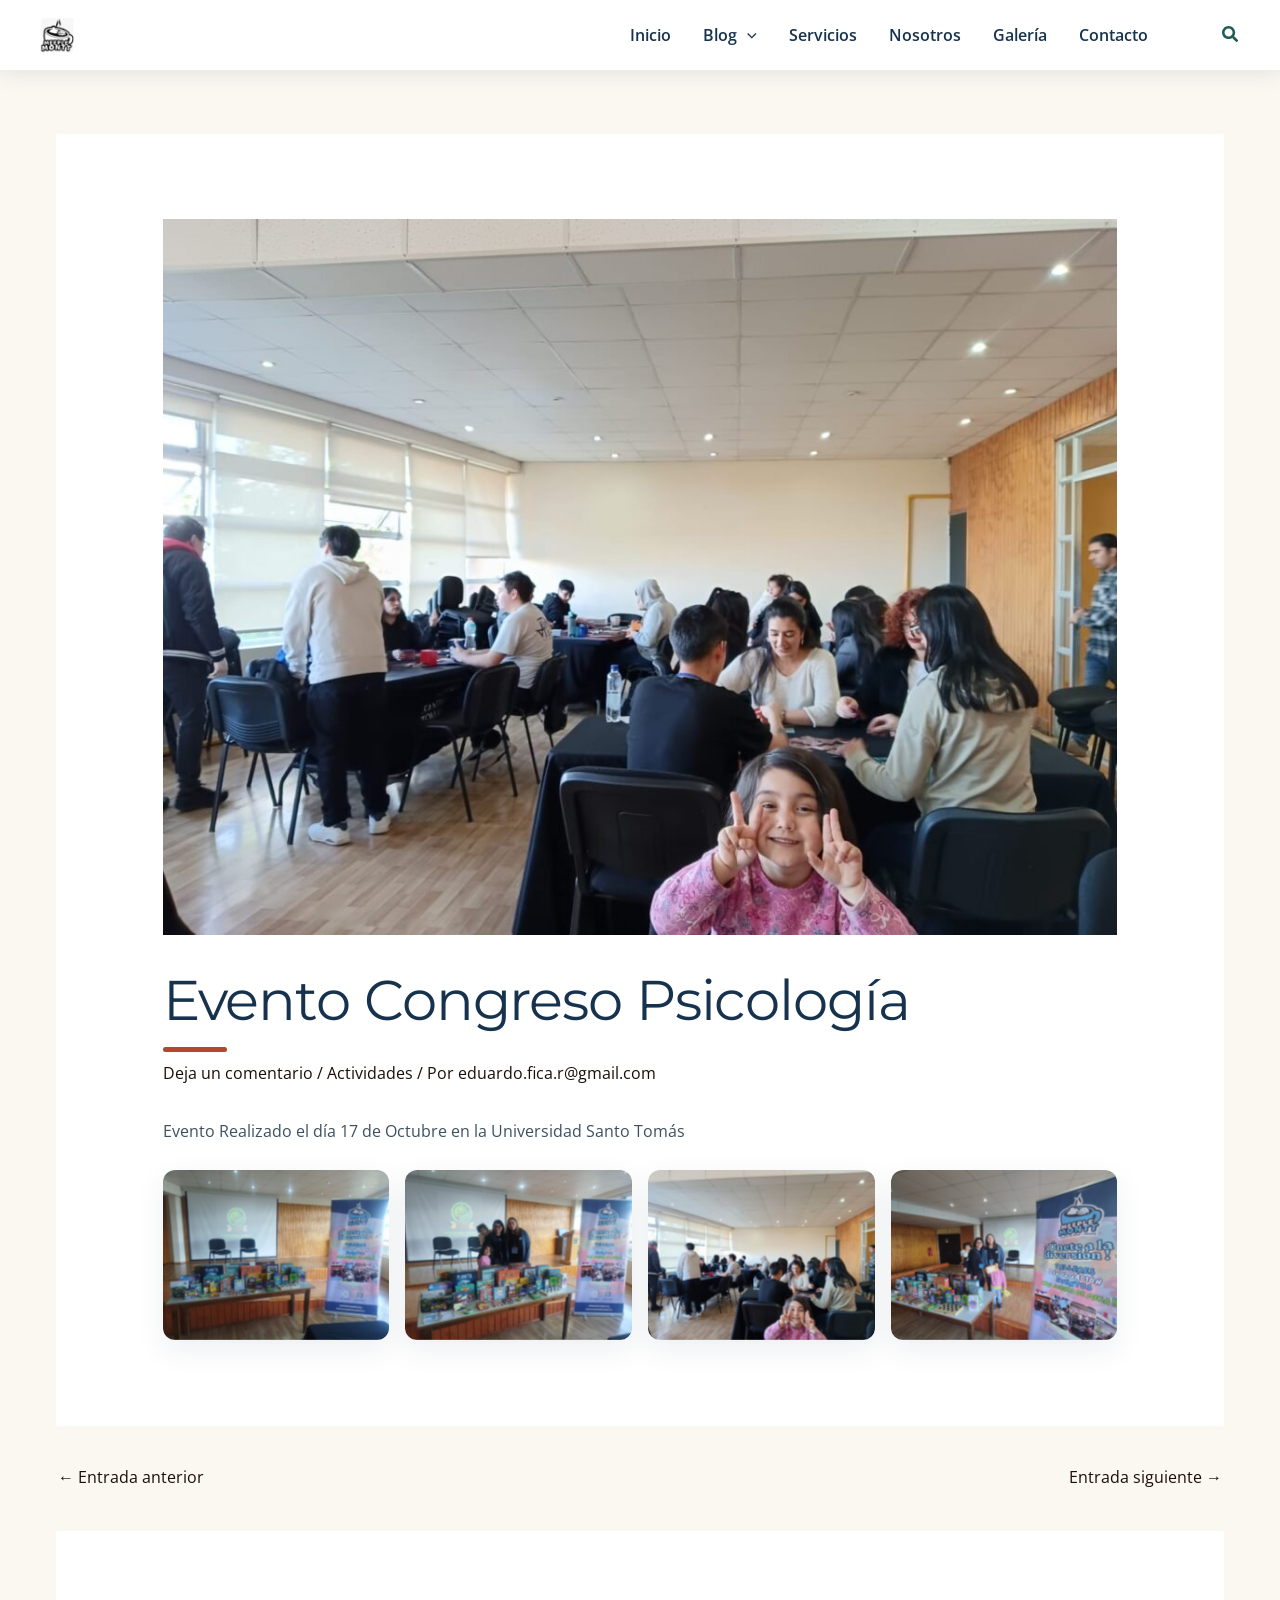
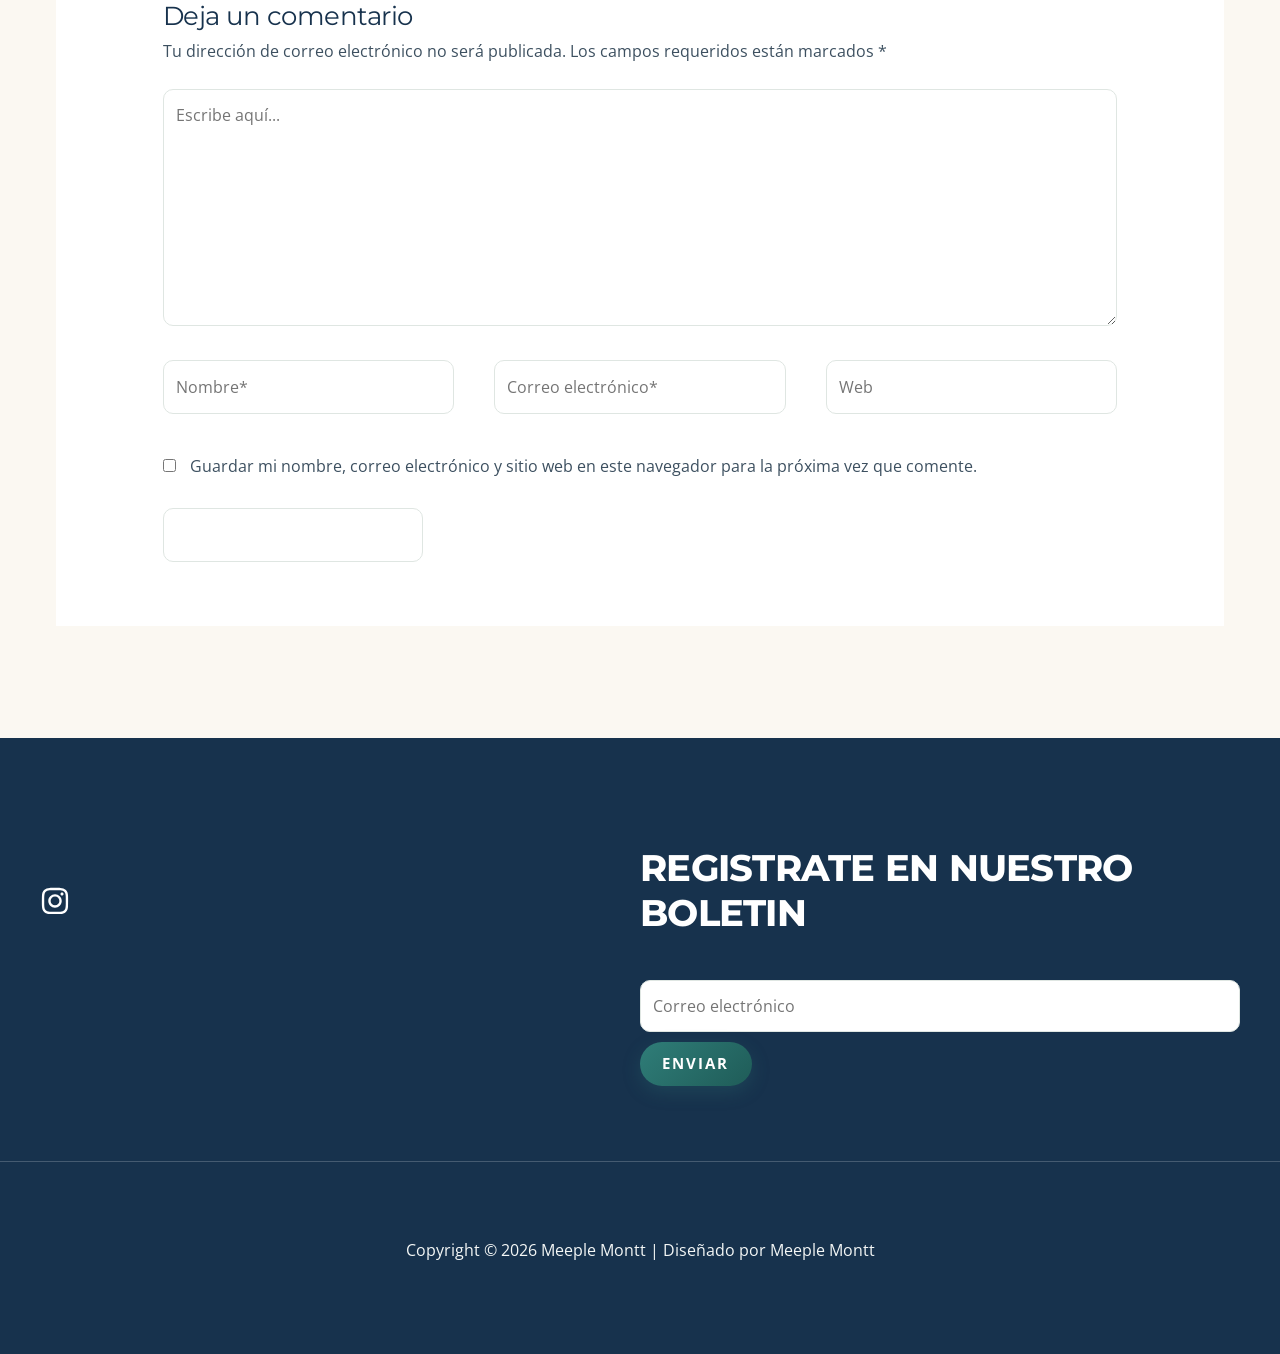
<file: evento-congreso-psicologia.html>
<!DOCTYPE html>
<html dir="ltr" lang="es-CL" prefix="og: https://ogp.me/ns#">
<head>
<meta charset="UTF-8">
<meta name="viewport" content="width=device-width, initial-scale=1">
	<link rel="profile" href="https://gmpg.org/xfn/11"> 
	<title>Evento Congreso Psicología - Meeple Montt</title>
	<style>img:is([sizes="auto" i], [sizes^="auto," i]) { contain-intrinsic-size: 3000px 1500px }</style>
	
		<!-- All in One SEO 5.0.5.1 - aioseo.com -->
	<meta name="description" content="Evento Realizado el día 17 de Octubre en la Universidad Santo Tomás" />
	<meta name="robots" content="max-image-preview:large" />
	<meta name="author" content="eduardo.fica.r@gmail.com"/>
	<link rel="canonical" href="evento-congreso-psicologia.html" />
		<meta name="generator" content="All in One SEO (AIOSEO) 5.0.5.1" />
		<meta property="og:locale" content="es_ES" />
		<meta property="og:site_name" content="Meeple Montt - Meeple Montt" />
		<meta property="og:type" content="article" />
		<meta property="og:title" content="Evento Congreso Psicología - Meeple Montt" />
		<meta property="og:description" content="Evento Realizado el día 17 de Octubre en la Universidad Santo Tomás" />
		<meta property="og:url" content="evento-congreso-psicologia/" />
		<meta property="og:image" content="wp-content/uploads/2025/07/Diseno-Meeple-Mont-Logo-Largo.png" />
		<meta property="og:image:secure_url" content="wp-content/uploads/2025/07/Diseno-Meeple-Mont-Logo-Largo.png" />
		<meta property="article:published_time" content="2025-10-17T00:55:36+00:00" />
		<meta property="article:modified_time" content="2025-11-08T01:03:30+00:00" />
		<meta name="twitter:card" content="summary_large_image" />
		<meta name="twitter:title" content="Evento Congreso Psicología - Meeple Montt" />
		<meta name="twitter:description" content="Evento Realizado el día 17 de Octubre en la Universidad Santo Tomás" />
		<meta name="twitter:image" content="wp-content/uploads/2025/07/Diseno-Meeple-Mont-Logo-Largo.png" />
		<script type="application/ld+json" class="aioseo-schema">
			{"@context":"https:\/\/schema.org","@graph":[{"@type":"BlogPosting","@id":"https:\/\/meeplemontt.cl\/evento-congreso-psicologia\/#blogposting","name":"Evento Congreso Psicolog\u00eda - Meeple Montt","headline":"Evento Congreso Psicolog\u00eda","author":{"@id":"https:\/\/meeplemontt.cl\/author\/eduardo-fica-rgmail-com\/#author"},"publisher":{"@id":"https:\/\/meeplemontt.cl\/#organization"},"image":{"@type":"ImageObject","url":"https:\/\/meeplemontt.cl\/wp-content\/uploads\/2025\/11\/WhatsApp-Image-2025-10-17-at-14.04.02.jpeg","width":1600,"height":1200},"datePublished":"2025-10-17T00:55:36+00:00","dateModified":"2025-11-08T01:03:30+00:00","inLanguage":"es-CL","mainEntityOfPage":{"@id":"https:\/\/meeplemontt.cl\/evento-congreso-psicologia\/#webpage"},"isPartOf":{"@id":"https:\/\/meeplemontt.cl\/evento-congreso-psicologia\/#webpage"},"articleSection":"Actividades"},{"@type":"BreadcrumbList","@id":"https:\/\/meeplemontt.cl\/evento-congreso-psicologia\/#breadcrumblist","itemListElement":[{"@type":"ListItem","@id":"https:\/\/meeplemontt.cl\/#listItem","position":1,"name":"Home","item":"https:\/\/meeplemontt.cl\/","nextItem":{"@type":"ListItem","@id":"https:\/\/meeplemontt.cl\/category\/actividades\/#listItem","name":"Actividades"}},{"@type":"ListItem","@id":"https:\/\/meeplemontt.cl\/category\/actividades\/#listItem","position":2,"name":"Actividades","item":"https:\/\/meeplemontt.cl\/category\/actividades\/","nextItem":{"@type":"ListItem","@id":"https:\/\/meeplemontt.cl\/evento-congreso-psicologia\/#listItem","name":"Evento Congreso Psicolog\u00eda"},"previousItem":{"@type":"ListItem","@id":"https:\/\/meeplemontt.cl\/#listItem","name":"Home"}},{"@type":"ListItem","@id":"https:\/\/meeplemontt.cl\/evento-congreso-psicologia\/#listItem","position":3,"name":"Evento Congreso Psicolog\u00eda","previousItem":{"@type":"ListItem","@id":"https:\/\/meeplemontt.cl\/category\/actividades\/#listItem","name":"Actividades"}}]},{"@type":"Organization","@id":"https:\/\/meeplemontt.cl\/#organization","name":"Meeple Montt","description":"Meeple Montt","url":"https:\/\/meeplemontt.cl\/","logo":{"@type":"ImageObject","url":"https:\/\/meeplemontt.cl\/wp-content\/uploads\/2025\/07\/Diseno-Meeple-Mont-Logo-Largo.png","@id":"https:\/\/meeplemontt.cl\/evento-congreso-psicologia\/#organizationLogo","width":140,"height":40},"image":{"@id":"https:\/\/meeplemontt.cl\/evento-congreso-psicologia\/#organizationLogo"}},{"@type":"Person","@id":"https:\/\/meeplemontt.cl\/author\/eduardo-fica-rgmail-com\/#author","url":"https:\/\/meeplemontt.cl\/author\/eduardo-fica-rgmail-com\/","name":"eduardo.fica.r@gmail.com","image":{"@type":"ImageObject","@id":"https:\/\/meeplemontt.cl\/evento-congreso-psicologia\/#authorImage","url":"https:\/\/secure.gravatar.com\/avatar\/b7d4f00143ab7de02c2f679ebaf457f557fde38baf9920a454b0230449841935?s=96&d=mm&r=g","width":96,"height":96,"caption":"eduardo.fica.r@gmail.com"}},{"@type":"WebPage","@id":"https:\/\/meeplemontt.cl\/evento-congreso-psicologia\/#webpage","url":"https:\/\/meeplemontt.cl\/evento-congreso-psicologia\/","name":"Evento Congreso Psicolog\u00eda - Meeple Montt","description":"Evento Realizado el d\u00eda 17 de Octubre en la Universidad Santo Tom\u00e1s","inLanguage":"es-CL","isPartOf":{"@id":"https:\/\/meeplemontt.cl\/#website"},"breadcrumb":{"@id":"https:\/\/meeplemontt.cl\/evento-congreso-psicologia\/#breadcrumblist"},"author":{"@id":"https:\/\/meeplemontt.cl\/author\/eduardo-fica-rgmail-com\/#author"},"creator":{"@id":"https:\/\/meeplemontt.cl\/author\/eduardo-fica-rgmail-com\/#author"},"image":{"@type":"ImageObject","url":"https:\/\/meeplemontt.cl\/wp-content\/uploads\/2025\/11\/WhatsApp-Image-2025-10-17-at-14.04.02.jpeg","@id":"https:\/\/meeplemontt.cl\/evento-congreso-psicologia\/#mainImage","width":1600,"height":1200},"primaryImageOfPage":{"@id":"https:\/\/meeplemontt.cl\/evento-congreso-psicologia\/#mainImage"},"datePublished":"2025-10-17T00:55:36+00:00","dateModified":"2025-11-08T01:03:30+00:00"},{"@type":"WebSite","@id":"https:\/\/meeplemontt.cl\/#website","url":"https:\/\/meeplemontt.cl\/","name":"Meeple Montt","description":"Meeple Montt","inLanguage":"es-CL","publisher":{"@id":"https:\/\/meeplemontt.cl\/#organization"}}]}
		</script>
		<!-- All in One SEO -->

<link rel='dns-prefetch' href='//fonts.googleapis.com' />
<link rel='dns-prefetch' href='//www.googletagmanager.com' />
<link href='https://fonts.googleapis.com' rel='preconnect' />
<link href='https://fonts.gstatic.com' crossorigin='anonymous' rel='preconnect' />
<link rel="alternate" type="application/rss+xml" title="Meeple Montt &raquo; Feed" href="feed/" />
<link rel="alternate" type="application/rss+xml" title="Meeple Montt &raquo; Feed de comentarios" href="comments/feed/" />
<link rel="alternate" type="application/rss+xml" title="Meeple Montt &raquo; Evento Congreso Psicología Feed de comentarios" href="evento-congreso-psicologia/feed/" />
<script>
window._wpemojiSettings = {"baseUrl":"https:\/\/s.w.org\/images\/core\/emoji\/16.0.1\/72x72\/","ext":".png","svgUrl":"https:\/\/s.w.org\/images\/core\/emoji\/16.0.1\/svg\/","svgExt":".svg","source":{"concatemoji":"https:\/\/meeplemontt.cl\/wp-includes\/js\/wp-emoji-release.min.js?ver=6.8.13"}};
/*! This file is auto-generated */
!function(s,n){var o,i,e;function c(e){try{var t={supportTests:e,timestamp:(new Date).valueOf()};sessionStorage.setItem(o,JSON.stringify(t))}catch(e){}}function p(e,t,n){e.clearRect(0,0,e.canvas.width,e.canvas.height),e.fillText(t,0,0);var t=new Uint32Array(e.getImageData(0,0,e.canvas.width,e.canvas.height).data),a=(e.clearRect(0,0,e.canvas.width,e.canvas.height),e.fillText(n,0,0),new Uint32Array(e.getImageData(0,0,e.canvas.width,e.canvas.height).data));return t.every(function(e,t){return e===a[t]})}function u(e,t){e.clearRect(0,0,e.canvas.width,e.canvas.height),e.fillText(t,0,0);for(var n=e.getImageData(16,16,1,1),a=0;a<n.data.length;a++)if(0!==n.data[a])return!1;return!0}function f(e,t,n,a){switch(t){case"flag":return n(e,"\ud83c\udff3\ufe0f\u200d\u26a7\ufe0f","\ud83c\udff3\ufe0f\u200b\u26a7\ufe0f")?!1:!n(e,"\ud83c\udde8\ud83c\uddf6","\ud83c\udde8\u200b\ud83c\uddf6")&&!n(e,"\ud83c\udff4\udb40\udc67\udb40\udc62\udb40\udc65\udb40\udc6e\udb40\udc67\udb40\udc7f","\ud83c\udff4\u200b\udb40\udc67\u200b\udb40\udc62\u200b\udb40\udc65\u200b\udb40\udc6e\u200b\udb40\udc67\u200b\udb40\udc7f");case"emoji":return!a(e,"\ud83e\udedf")}return!1}function g(e,t,n,a){var r="undefined"!=typeof WorkerGlobalScope&&self instanceof WorkerGlobalScope?new OffscreenCanvas(300,150):s.createElement("canvas"),o=r.getContext("2d",{willReadFrequently:!0}),i=(o.textBaseline="top",o.font="600 32px Arial",{});return e.forEach(function(e){i[e]=t(o,e,n,a)}),i}function t(e){var t=s.createElement("script");t.src=e,t.defer=!0,s.head.appendChild(t)}"undefined"!=typeof Promise&&(o="wpEmojiSettingsSupports",i=["flag","emoji"],n.supports={everything:!0,everythingExceptFlag:!0},e=new Promise(function(e){s.addEventListener("DOMContentLoaded",e,{once:!0})}),new Promise(function(t){var n=function(){try{var e=JSON.parse(sessionStorage.getItem(o));if("object"==typeof e&&"number"==typeof e.timestamp&&(new Date).valueOf()<e.timestamp+604800&&"object"==typeof e.supportTests)return e.supportTests}catch(e){}return null}();if(!n){if("undefined"!=typeof Worker&&"undefined"!=typeof OffscreenCanvas&&"undefined"!=typeof URL&&URL.createObjectURL&&"undefined"!=typeof Blob)try{var e="postMessage("+g.toString()+"("+[JSON.stringify(i),f.toString(),p.toString(),u.toString()].join(",")+"));",a=new Blob([e],{type:"text/javascript"}),r=new Worker(URL.createObjectURL(a),{name:"wpTestEmojiSupports"});return void(r.onmessage=function(e){c(n=e.data),r.terminate(),t(n)})}catch(e){}c(n=g(i,f,p,u))}t(n)}).then(function(e){for(var t in e)n.supports[t]=e[t],n.supports.everything=n.supports.everything&&n.supports[t],"flag"!==t&&(n.supports.everythingExceptFlag=n.supports.everythingExceptFlag&&n.supports[t]);n.supports.everythingExceptFlag=n.supports.everythingExceptFlag&&!n.supports.flag,n.DOMReady=!1,n.readyCallback=function(){n.DOMReady=!0}}).then(function(){return e}).then(function(){var e;n.supports.everything||(n.readyCallback(),(e=n.source||{}).concatemoji?t(e.concatemoji):e.wpemoji&&e.twemoji&&(t(e.twemoji),t(e.wpemoji)))}))}((window,document),window._wpemojiSettings);
</script>
 
<link rel='stylesheet' id='astra-theme-css-css' href='wp-content/themes/astra/assets/css/minified/main.min.css?ver=4.14.0' media='all' />
<style id='astra-theme-css-inline-css'>
:root{--ast-post-nav-space:0;--ast-container-default-xlg-padding:6.67em;--ast-container-default-lg-padding:5.67em;--ast-container-default-slg-padding:4.34em;--ast-container-default-md-padding:3.34em;--ast-container-default-sm-padding:6.67em;--ast-container-default-xs-padding:2.4em;--ast-container-default-xxs-padding:1.4em;--ast-code-block-background:#EEEEEE;--ast-comment-inputs-background:#FAFAFA;--ast-normal-container-width:1200px;--ast-narrow-container-width:750px;--ast-blog-title-font-weight:normal;--ast-blog-meta-weight:inherit;--ast-global-color-primary:var(--ast-global-color-5);--ast-global-color-secondary:var(--ast-global-color-4);--ast-global-color-alternate-background:var(--ast-global-color-7);--ast-global-color-subtle-background:var(--ast-global-color-6);--ast-bg-style-guide:var( --ast-global-color-secondary,var(--ast-global-color-5) );--ast-shadow-style-guide:0px 0px 4px 0 #00000057;--ast-global-dark-bg-style:#fff;--ast-global-dark-lfs:#fbfbfb;--ast-widget-bg-color:#fafafa;--ast-wc-container-head-bg-color:#fbfbfb;--ast-title-layout-bg:#eeeeee;--ast-search-border-color:#e7e7e7;--ast-lifter-hover-bg:#e6e6e6;--ast-gallery-block-color:#000;--srfm-color-input-label:var(--ast-global-color-2);}html{font-size:93.75%;}a,.page-title{color:var(--ast-global-color-2);}a:hover,a:focus{color:var(--ast-global-color-0);}body,button,input,select,textarea,.ast-button,.ast-custom-button{font-family:'Open Sans',sans-serif;font-weight:400;font-size:15px;font-size:1rem;line-height:var(--ast-body-line-height,1.6em);}blockquote{color:var(--ast-global-color-3);}h1,h2,h3,h4,h5,h6,.entry-content :where(h1,h2,h3,h4,h5,h6),.site-title,.site-title a{font-family:'Montserrat',sans-serif;font-weight:800;}.site-title{font-size:35px;font-size:2.3333333333333rem;display:none;}header .custom-logo-link img{max-width:125px;width:125px;}.astra-logo-svg{width:125px;}.site-header .site-description{font-size:15px;font-size:1rem;display:none;}.entry-title{font-size:30px;font-size:2rem;}.archive .ast-article-post .ast-article-inner,.blog .ast-article-post .ast-article-inner,.archive .ast-article-post .ast-article-inner:hover,.blog .ast-article-post .ast-article-inner:hover{overflow:hidden;}h1,.entry-content :where(h1){font-size:50px;font-size:3.3333333333333rem;font-family:'Montserrat',sans-serif;line-height:1.4em;}h2,.entry-content :where(h2){font-size:40px;font-size:2.6666666666667rem;font-family:'Montserrat',sans-serif;line-height:1.25em;text-transform:uppercase;}h3,.entry-content :where(h3){font-size:25px;font-size:1.6666666666667rem;font-family:'Montserrat',sans-serif;line-height:1.2em;}h4,.entry-content :where(h4){font-size:20px;font-size:1.3333333333333rem;line-height:1.2em;font-family:'Montserrat',sans-serif;}h5,.entry-content :where(h5){font-size:18px;font-size:1.2rem;line-height:1.2em;font-family:'Montserrat',sans-serif;}h6,.entry-content :where(h6){font-size:15px;font-size:1rem;line-height:1.25em;font-family:'Montserrat',sans-serif;}::selection{background-color:var(--ast-global-color-0);color:#000000;}body,h1,h2,h3,h4,h5,h6,.entry-title a,.entry-content :where(h1,h2,h3,h4,h5,h6){color:var(--ast-global-color-3);}.tagcloud a:hover,.tagcloud a:focus,.tagcloud a.current-item{color:#ffffff;border-color:var(--ast-global-color-2);background-color:var(--ast-global-color-2);}input:focus,input[type="text"]:focus,input[type="email"]:focus,input[type="url"]:focus,input[type="password"]:focus,input[type="reset"]:focus,input[type="search"]:focus,textarea:focus{border-color:var(--ast-global-color-2);}input[type="radio"]:checked,input[type=reset],input[type="checkbox"]:checked,input[type="checkbox"]:hover:checked,input[type="checkbox"]:focus:checked,input[type=range]::-webkit-slider-thumb{border-color:var(--ast-global-color-2);background-color:var(--ast-global-color-2);box-shadow:none;}.site-footer a:hover + .post-count,.site-footer a:focus + .post-count{background:var(--ast-global-color-2);border-color:var(--ast-global-color-2);}.single .nav-links .nav-previous,.single .nav-links .nav-next{color:var(--ast-global-color-2);}.entry-meta,.entry-meta *{line-height:1.45;color:var(--ast-global-color-2);}.entry-meta a:not(.ast-button):hover,.entry-meta a:not(.ast-button):hover *,.entry-meta a:not(.ast-button):focus,.entry-meta a:not(.ast-button):focus *,.page-links > .page-link,.page-links .page-link:hover,.post-navigation a:hover{color:var(--ast-global-color-0);}#cat option,.secondary .calendar_wrap thead a,.secondary .calendar_wrap thead a:visited{color:var(--ast-global-color-2);}.secondary .calendar_wrap #today,.ast-progress-val span{background:var(--ast-global-color-2);}.secondary a:hover + .post-count,.secondary a:focus + .post-count{background:var(--ast-global-color-2);border-color:var(--ast-global-color-2);}.calendar_wrap #today > a{color:#ffffff;}.page-links .page-link,.single .post-navigation a{color:var(--ast-global-color-2);}.ast-search-menu-icon .search-form button.search-submit{padding:0 4px;}.ast-search-menu-icon form.search-form{padding-right:0;}.ast-header-search .ast-search-menu-icon.ast-dropdown-active .search-form,.ast-header-search .ast-search-menu-icon.ast-dropdown-active .search-field:focus{transition:all 0.2s;}.search-form input.search-field:focus{outline:none;}.ast-mobile-header-content .ast-builder-layout-element:not(.ast-builder-menu):not(.ast-header-divider-element),.ast-mobile-popup-content .ast-builder-layout-element:not(.ast-builder-menu):not(.ast-header-divider-element){padding:15px 20px;}.wp-block-latest-posts > li > a{color:var(--ast-global-color-2);}.widget-title,.widget .wp-block-heading{font-size:21px;font-size:1.4rem;color:var(--ast-global-color-3);}.single .ast-author-details .author-title{color:var(--ast-global-color-0);}.ast-search-menu-icon.slide-search a:focus-visible:focus-visible,.astra-search-icon:focus-visible,#close:focus-visible,a:focus-visible,.ast-menu-toggle:focus-visible,.site .skip-link:focus-visible,.wp-block-loginout input:focus-visible,.wp-block-search.wp-block-search__button-inside .wp-block-search__inside-wrapper,.ast-header-navigation-arrow:focus-visible,.ast-orders-table__row .ast-orders-table__cell:focus-visible,a#ast-apply-coupon:focus-visible,#ast-apply-coupon:focus-visible,#close:focus-visible,.button.search-submit:focus-visible,#search_submit:focus,.normal-search:focus-visible,.ast-header-account-wrap:focus-visible,.astra-cart-drawer-close:focus,.ast-single-variation:focus,.ast-button:focus,.ast-builder-button-wrap:has(.ast-custom-button-link:focus),.ast-builder-button-wrap .ast-custom-button-link:focus{outline-style:dotted;outline-color:inherit;outline-width:thin;}input:focus,input[type="text"]:focus,input[type="email"]:focus,input[type="url"]:focus,input[type="password"]:focus,input[type="reset"]:focus,input[type="search"]:focus,input[type="number"]:focus,textarea:focus,.wp-block-search__input:focus,[data-section="section-header-mobile-trigger"] .ast-button-wrap .ast-mobile-menu-trigger-minimal:focus,.ast-mobile-popup-drawer.active .menu-toggle-close:focus,#ast-scroll-top:focus,#coupon_code:focus,#ast-coupon-code:focus{border-style:dotted;border-color:inherit;border-width:thin;}input{outline:none;}.ast-logo-title-inline .site-logo-img{padding-right:1em;}.site-logo-img img{ transition:all 0.2s linear;}body .ast-oembed-container *{position:absolute;top:0;width:100%;height:100%;left:0;}body .wp-block-embed-pocket-casts .ast-oembed-container *{position:unset;}.ast-single-post-featured-section + article {margin-top: 2em;}.site-content .ast-single-post-featured-section img {width: 100%;overflow: hidden;object-fit: cover;}.site > .ast-single-related-posts-container {margin-top: 0;}@media (min-width: 922px) {.ast-desktop .ast-container--narrow {max-width: var(--ast-narrow-container-width);margin: 0 auto;}}@media (max-width:921.99px){#ast-desktop-header{display:none;}}@media (min-width:922px){#ast-mobile-header{display:none;}}@media( max-width: 420px ) {.single .nav-links .nav-previous,.single .nav-links .nav-next {width: 100%;text-align: center;}}.wp-block-buttons.aligncenter{justify-content:center;}@media (max-width:921px){.ast-theme-transparent-header #primary,.ast-theme-transparent-header #secondary{padding:0;}}@media (max-width:921px){.ast-plain-container.ast-no-sidebar #primary{padding:0;}}.ast-plain-container.ast-no-sidebar #primary{margin-top:0;margin-bottom:0;}.wp-block-button.is-style-outline .wp-block-button__link{border-color:var(--ast-global-color-0);border-top-width:0px;border-right-width:0px;border-bottom-width:0px;border-left-width:0px;}div.wp-block-button.is-style-outline > .wp-block-button__link:not(.has-text-color),div.wp-block-button.wp-block-button__link.is-style-outline:not(.has-text-color){color:var(--ast-global-color-0);}.wp-block-button.is-style-outline .wp-block-button__link:hover,.wp-block-buttons .wp-block-button.is-style-outline .wp-block-button__link:focus,.wp-block-buttons .wp-block-button.is-style-outline > .wp-block-button__link:not(.has-text-color):hover,.wp-block-buttons .wp-block-button.wp-block-button__link.is-style-outline:not(.has-text-color):hover{color:#ffffff;background-color:var(--ast-global-color-1);border-color:var(--ast-global-color-1);}.post-page-numbers.current .page-link,.ast-pagination .page-numbers.current{color:#000000;border-color:var(--ast-global-color-0);background-color:var(--ast-global-color-0);}.wp-block-buttons .wp-block-button.is-style-outline .wp-block-button__link.wp-element-button,.ast-outline-button,.wp-block-uagb-buttons-child .uagb-buttons-repeater.ast-outline-button{border-color:var(--ast-global-color-0);border-top-width:1px;border-right-width:1px;border-bottom-width:1px;border-left-width:1px;font-family:inherit;font-weight:inherit;font-size:12px;font-size:0.8rem;line-height:1em;text-transform:uppercase;letter-spacing:2px;padding-top:10px;padding-right:20px;padding-bottom:10px;padding-left:20px;border-top-left-radius:30px;border-top-right-radius:30px;border-bottom-right-radius:30px;border-bottom-left-radius:30px;}.wp-block-buttons .wp-block-button.is-style-outline > .wp-block-button__link:not(.has-text-color),.wp-block-buttons .wp-block-button.wp-block-button__link.is-style-outline:not(.has-text-color),.ast-outline-button{color:var(--ast-global-color-0);}.wp-block-button.is-style-outline .wp-block-button__link:hover,.wp-block-buttons .wp-block-button.is-style-outline .wp-block-button__link:focus,.wp-block-buttons .wp-block-button.is-style-outline > .wp-block-button__link:not(.has-text-color):hover,.wp-block-buttons .wp-block-button.wp-block-button__link.is-style-outline:not(.has-text-color):hover,.ast-outline-button:hover,.ast-outline-button:focus,.wp-block-uagb-buttons-child .uagb-buttons-repeater.ast-outline-button:hover,.wp-block-uagb-buttons-child .uagb-buttons-repeater.ast-outline-button:focus{color:#ffffff;background-color:var(--ast-global-color-1);border-color:var(--ast-global-color-1);}.wp-block-button .wp-block-button__link.wp-element-button.is-style-outline:not(.has-background),.wp-block-button.is-style-outline>.wp-block-button__link.wp-element-button:not(.has-background),.ast-outline-button{background-color:transparent;}.entry-content[data-ast-blocks-layout] > figure{margin-bottom:1em;}@media (max-width:921px){.ast-left-sidebar #content > .ast-container{display:flex;flex-direction:column-reverse;width:100%;}.ast-separate-container .ast-article-post,.ast-separate-container .ast-article-single{padding:1.5em 2.14em;}.ast-author-box img.avatar{margin:20px 0 0 0;}}@media (min-width:922px){.ast-separate-container.ast-right-sidebar #primary,.ast-separate-container.ast-left-sidebar #primary{border:0;}.search-no-results.ast-separate-container #primary{margin-bottom:4em;}}.wp-block-button .wp-block-button__link{color:#ffffff;}.wp-block-button .wp-block-button__link:hover,.wp-block-button .wp-block-button__link:focus{color:#ffffff;background-color:var(--ast-global-color-1);border-color:var(--ast-global-color-1);}.wp-block-button .wp-block-button__link,.wp-block-search .wp-block-search__button,body .wp-block-file .wp-block-file__button{border-style:solid;border-top-width:0px;border-right-width:0px;border-left-width:0px;border-bottom-width:0px;border-color:var(--ast-global-color-0);background-color:var(--ast-global-color-0);color:#ffffff;font-family:inherit;font-weight:inherit;line-height:1em;text-transform:uppercase;letter-spacing:2px;font-size:12px;font-size:0.8rem;border-top-left-radius:30px;border-top-right-radius:30px;border-bottom-right-radius:30px;border-bottom-left-radius:30px;padding-top:10px;padding-right:20px;padding-bottom:10px;padding-left:20px;}.menu-toggle,button,.ast-button,.ast-custom-button,.button,input#submit,input[type="button"],input[type="submit"],input[type="reset"],form[CLASS*="wp-block-search__"].wp-block-search .wp-block-search__inside-wrapper .wp-block-search__button,body .wp-block-file .wp-block-file__button{border-style:solid;border-top-width:0px;border-right-width:0px;border-left-width:0px;border-bottom-width:0px;color:#ffffff;border-color:var(--ast-global-color-0);background-color:var(--ast-global-color-0);padding-top:10px;padding-right:20px;padding-bottom:10px;padding-left:20px;font-family:inherit;font-weight:inherit;font-size:12px;font-size:0.8rem;line-height:1em;text-transform:uppercase;letter-spacing:2px;border-top-left-radius:30px;border-top-right-radius:30px;border-bottom-right-radius:30px;border-bottom-left-radius:30px;}button:focus,.menu-toggle:hover,button:hover,.ast-button:hover,.ast-custom-button:hover .button:hover,.ast-custom-button:hover ,input[type=reset]:hover,input[type=reset]:focus,input#submit:hover,input#submit:focus,input[type="button"]:hover,input[type="button"]:focus,input[type="submit"]:hover,input[type="submit"]:focus,form[CLASS*="wp-block-search__"].wp-block-search .wp-block-search__inside-wrapper .wp-block-search__button:hover,form[CLASS*="wp-block-search__"].wp-block-search .wp-block-search__inside-wrapper .wp-block-search__button:focus,body .wp-block-file .wp-block-file__button:hover,body .wp-block-file .wp-block-file__button:focus{color:#ffffff;background-color:var(--ast-global-color-1);border-color:var(--ast-global-color-1);}@media (max-width:921px){.ast-mobile-header-stack .main-header-bar .ast-search-menu-icon{display:inline-block;}.ast-header-break-point.ast-header-custom-item-outside .ast-mobile-header-stack .main-header-bar .ast-search-icon{margin:0;}.ast-comment-avatar-wrap img{max-width:2.5em;}.ast-comment-meta{padding:0 1.8888em 1.3333em;}.ast-separate-container .ast-comment-list li.depth-1{padding:1.5em 2.14em;}.ast-separate-container .comment-respond{padding:2em 2.14em;}}@media (min-width:544px){.ast-container{max-width:100%;}}@media (max-width:544px){.ast-separate-container .ast-article-post,.ast-separate-container .ast-article-single,.ast-separate-container .comments-title,.ast-separate-container .ast-archive-description{padding:1.5em 1em;}.ast-separate-container #content .ast-container{padding-left:0.54em;padding-right:0.54em;}.ast-separate-container .ast-comment-list .bypostauthor{padding:.5em;}.ast-search-menu-icon.ast-dropdown-active .search-field{width:170px;}} #ast-mobile-header .ast-site-header-cart-li a{pointer-events:none;}body,.ast-separate-container{background-image:url(http://meeplemontt.cl/wp-content/uploads/2021/04/1px-free-img.png);background-repeat:repeat-y;background-position:center center;background-size:auto;background-attachment:scroll;}@media (max-width:921px){.site-title{display:none;}.site-header .site-description{display:none;}h1,.entry-content :where(h1){font-size:36px;}h2,.entry-content :where(h2){font-size:35px;}h3,.entry-content :where(h3){font-size:20px;}}@media (max-width:544px){.site-title{display:none;}.site-header .site-description{display:none;}h1,.entry-content :where(h1){font-size:34px;}h2,.entry-content :where(h2){font-size:30px;}h3,.entry-content :where(h3){font-size:20px;}}@media (max-width:921px){html{font-size:85.5%;}}@media (max-width:544px){html{font-size:85.5%;}}@media (min-width:922px){.ast-container{max-width:1240px;}}@media (min-width:922px){.site-content .ast-container{display:flex;}}@media (max-width:921px){.site-content .ast-container{flex-direction:column;}}@media (min-width:922px){.blog .site-content > .ast-container,.archive .site-content > .ast-container,.search .site-content > .ast-container{max-width:1000px;}}@media (min-width:922px){.main-header-menu .sub-menu .menu-item.ast-left-align-sub-menu:hover > .sub-menu,.main-header-menu .sub-menu .menu-item.ast-left-align-sub-menu.focus > .sub-menu{margin-left:-0px;}}.site .comments-area{padding-bottom:3em;}.wp-block-file {display: flex;align-items: center;flex-wrap: wrap;justify-content: space-between;}.wp-block-pullquote {border: none;}.wp-block-pullquote blockquote::before {content: "\201D";font-family: "Helvetica",sans-serif;display: flex;transform: rotate( 180deg );font-size: 6rem;font-style: normal;line-height: 1;font-weight: bold;align-items: center;justify-content: center;}.has-text-align-right > blockquote::before {justify-content: flex-start;}.has-text-align-left > blockquote::before {justify-content: flex-end;}figure.wp-block-pullquote.is-style-solid-color blockquote {max-width: 100%;text-align: inherit;}:root {--wp--custom--ast-default-block-top-padding: 3em;--wp--custom--ast-default-block-right-padding: 3em;--wp--custom--ast-default-block-bottom-padding: 3em;--wp--custom--ast-default-block-left-padding: 3em;--wp--custom--ast-container-width: 1200px;--wp--custom--ast-content-width-size: 1200px;--wp--custom--ast-wide-width-size: calc(1200px + var(--wp--custom--ast-default-block-left-padding) + var(--wp--custom--ast-default-block-right-padding));}.ast-narrow-container {--wp--custom--ast-content-width-size: 750px;--wp--custom--ast-wide-width-size: 750px;}@media(max-width: 921px) {:root {--wp--custom--ast-default-block-top-padding: 3em;--wp--custom--ast-default-block-right-padding: 2em;--wp--custom--ast-default-block-bottom-padding: 3em;--wp--custom--ast-default-block-left-padding: 2em;}}@media(max-width: 544px) {:root {--wp--custom--ast-default-block-top-padding: 3em;--wp--custom--ast-default-block-right-padding: 1.5em;--wp--custom--ast-default-block-bottom-padding: 3em;--wp--custom--ast-default-block-left-padding: 1.5em;}}.entry-content > .wp-block-group,.entry-content > .wp-block-cover,.entry-content > .wp-block-columns {padding-top: var(--wp--custom--ast-default-block-top-padding);padding-right: var(--wp--custom--ast-default-block-right-padding);padding-bottom: var(--wp--custom--ast-default-block-bottom-padding);padding-left: var(--wp--custom--ast-default-block-left-padding);}.ast-plain-container.ast-no-sidebar .entry-content > .alignfull,.ast-page-builder-template .ast-no-sidebar .entry-content > .alignfull {margin-left: calc( -50vw + 50%);margin-right: calc( -50vw + 50%);max-width: 100vw;width: 100vw;}.ast-plain-container.ast-no-sidebar .entry-content .alignfull .alignfull,.ast-page-builder-template.ast-no-sidebar .entry-content .alignfull .alignfull,.ast-plain-container.ast-no-sidebar .entry-content .alignfull .alignwide,.ast-page-builder-template.ast-no-sidebar .entry-content .alignfull .alignwide,.ast-plain-container.ast-no-sidebar .entry-content .alignwide .alignfull,.ast-page-builder-template.ast-no-sidebar .entry-content .alignwide .alignfull,.ast-plain-container.ast-no-sidebar .entry-content .alignwide .alignwide,.ast-page-builder-template.ast-no-sidebar .entry-content .alignwide .alignwide,.ast-plain-container.ast-no-sidebar .entry-content .wp-block-column .alignfull,.ast-page-builder-template.ast-no-sidebar .entry-content .wp-block-column .alignfull,.ast-plain-container.ast-no-sidebar .entry-content .wp-block-column .alignwide,.ast-page-builder-template.ast-no-sidebar .entry-content .wp-block-column .alignwide {margin-left: auto;margin-right: auto;width: 100%;}[data-ast-blocks-layout] .wp-block-separator:not(.is-style-dots) {height: 0;}[data-ast-blocks-layout] .wp-block-separator {margin: 20px auto;}[data-ast-blocks-layout] .wp-block-separator:not(.is-style-wide):not(.is-style-dots) {max-width: 100px;}[data-ast-blocks-layout] .wp-block-separator.has-background {padding: 0;}.entry-content[data-ast-blocks-layout] > * {max-width: var(--wp--custom--ast-content-width-size);margin-left: auto;margin-right: auto;}.entry-content[data-ast-blocks-layout] > .alignwide {max-width: var(--wp--custom--ast-wide-width-size);}.entry-content[data-ast-blocks-layout] .alignfull {max-width: none;}.entry-content .wp-block-columns {margin-bottom: 0;}blockquote {margin: 1.5em;border-color: rgba(0,0,0,0.05);}.wp-block-quote:not(.has-text-align-right):not(.has-text-align-center) {border-left: 5px solid rgba(0,0,0,0.05);}.has-text-align-right > blockquote,blockquote.has-text-align-right {border-right: 5px solid rgba(0,0,0,0.05);}.has-text-align-left > blockquote,blockquote.has-text-align-left {border-left: 5px solid rgba(0,0,0,0.05);}.wp-block-site-tagline,.wp-block-latest-posts .read-more {margin-top: 15px;}.wp-block-loginout p label {display: block;}.wp-block-loginout p:not(.login-remember):not(.login-submit) input {width: 100%;}.wp-block-loginout input:focus {border-color: transparent;}.wp-block-loginout input:focus {outline: thin dotted;}.entry-content .wp-block-media-text .wp-block-media-text__content {padding: 0 0 0 8%;}.entry-content .wp-block-media-text.has-media-on-the-right .wp-block-media-text__content {padding: 0 8% 0 0;}.entry-content .wp-block-media-text.has-background .wp-block-media-text__content {padding: 8%;}.entry-content .wp-block-cover:not([class*="background-color"]):not(.has-text-color.has-link-color) .wp-block-cover__inner-container,.entry-content .wp-block-cover:not([class*="background-color"]) .wp-block-cover-image-text,.entry-content .wp-block-cover:not([class*="background-color"]) .wp-block-cover-text,.entry-content .wp-block-cover-image:not([class*="background-color"]) .wp-block-cover__inner-container,.entry-content .wp-block-cover-image:not([class*="background-color"]) .wp-block-cover-image-text,.entry-content .wp-block-cover-image:not([class*="background-color"]) .wp-block-cover-text {color: var(--ast-global-color-primary,var(--ast-global-color-5));}.wp-block-loginout .login-remember input {width: 1.1rem;height: 1.1rem;margin: 0 5px 4px 0;vertical-align: middle;}.wp-block-latest-posts > li > *:first-child,.wp-block-latest-posts:not(.is-grid) > li:first-child {margin-top: 0;}.entry-content > .wp-block-buttons,.entry-content > .wp-block-uagb-buttons {margin-bottom: 1.5em;}.wp-block-search__inside-wrapper .wp-block-search__input {padding: 0 10px;color: var(--ast-global-color-3);background: var(--ast-global-color-primary,var(--ast-global-color-5));border-color: var(--ast-border-color);}.wp-block-latest-posts .read-more {margin-bottom: 1.5em;}.wp-block-search__no-button .wp-block-search__inside-wrapper .wp-block-search__input {padding-top: 5px;padding-bottom: 5px;}.wp-block-latest-posts .wp-block-latest-posts__post-date,.wp-block-latest-posts .wp-block-latest-posts__post-author {font-size: 1rem;}.wp-block-latest-posts > li > *,.wp-block-latest-posts:not(.is-grid) > li {margin-top: 12px;margin-bottom: 12px;}.ast-page-builder-template .entry-content[data-ast-blocks-layout] > .alignwide:where(:not(.uagb-is-root-container):not(.spectra-is-root-container)) > * {max-width: var(--wp--custom--ast-wide-width-size);}.ast-page-builder-template .entry-content[data-ast-blocks-layout] > .inherit-container-width > *,.ast-page-builder-template .entry-content[data-ast-blocks-layout] > *:not(.wp-block-group):where(:not(.uagb-is-root-container):not(.spectra-is-root-container)) > *,.entry-content[data-ast-blocks-layout] > .wp-block-cover .wp-block-cover__inner-container {max-width: var(--wp--custom--ast-content-width-size) ;margin-left: auto;margin-right: auto;}.ast-page-builder-template .entry-content[data-ast-blocks-layout] > *,.ast-page-builder-template .entry-content[data-ast-blocks-layout] > .alignfull:where(:not(.wp-block-group):not(.uagb-is-root-container):not(.spectra-is-root-container)) > * {max-width: none;}.entry-content[data-ast-blocks-layout] .wp-block-cover:not(.alignleft):not(.alignright) {width: auto;}@media(max-width: 1200px) {.ast-separate-container .entry-content > .alignfull,.ast-separate-container .entry-content[data-ast-blocks-layout] > .alignwide,.ast-plain-container .entry-content[data-ast-blocks-layout] > .alignwide,.ast-plain-container .entry-content .alignfull {margin-left: calc(-1 * min(var(--ast-container-default-xlg-padding),20px)) ;margin-right: calc(-1 * min(var(--ast-container-default-xlg-padding),20px));}}@media(min-width: 1201px) {.ast-separate-container .entry-content > .alignfull {margin-left: calc(-1 * var(--ast-container-default-xlg-padding) );margin-right: calc(-1 * var(--ast-container-default-xlg-padding) );}.ast-separate-container .entry-content[data-ast-blocks-layout] > .alignwide,.ast-plain-container .entry-content[data-ast-blocks-layout] > .alignwide {margin-left: calc(-1 * var(--wp--custom--ast-default-block-left-padding) );margin-right: calc(-1 * var(--wp--custom--ast-default-block-right-padding) );}}@media(min-width: 921px) {.ast-separate-container .entry-content .wp-block-group.alignwide:not(.inherit-container-width) > :where(:not(.alignleft):not(.alignright)),.ast-plain-container .entry-content .wp-block-group.alignwide:not(.inherit-container-width) > :where(:not(.alignleft):not(.alignright)) {max-width: calc( var(--wp--custom--ast-content-width-size) + 80px );}.ast-plain-container.ast-right-sidebar .entry-content[data-ast-blocks-layout] .alignfull,.ast-plain-container.ast-left-sidebar .entry-content[data-ast-blocks-layout] .alignfull {margin-left: -60px;margin-right: -60px;}}@media(min-width: 544px) {.entry-content > .alignleft {margin-right: 20px;}.entry-content > .alignright {margin-left: 20px;}}@media (max-width:544px){.wp-block-columns .wp-block-column:not(:last-child){margin-bottom:20px;}.wp-block-latest-posts{margin:0;}}@media( max-width: 600px ) {.entry-content .wp-block-media-text .wp-block-media-text__content,.entry-content .wp-block-media-text.has-media-on-the-right .wp-block-media-text__content {padding: 8% 0 0;}.entry-content .wp-block-media-text.has-background .wp-block-media-text__content {padding: 8%;}}.ast-page-builder-template .entry-header {padding-left: 0;}.ast-narrow-container .site-content .wp-block-uagb-image--align-full .wp-block-uagb-image__figure {max-width: 100%;margin-left: auto;margin-right: auto;}:root .has-ast-global-color-0-color{color:var(--ast-global-color-0);}:root .has-ast-global-color-0-background-color{background-color:var(--ast-global-color-0);}:root .wp-block-button .has-ast-global-color-0-color{color:var(--ast-global-color-0);}:root .wp-block-button .has-ast-global-color-0-background-color{background-color:var(--ast-global-color-0);}:root .has-ast-global-color-1-color{color:var(--ast-global-color-1);}:root .has-ast-global-color-1-background-color{background-color:var(--ast-global-color-1);}:root .wp-block-button .has-ast-global-color-1-color{color:var(--ast-global-color-1);}:root .wp-block-button .has-ast-global-color-1-background-color{background-color:var(--ast-global-color-1);}:root .has-ast-global-color-2-color{color:var(--ast-global-color-2);}:root .has-ast-global-color-2-background-color{background-color:var(--ast-global-color-2);}:root .wp-block-button .has-ast-global-color-2-color{color:var(--ast-global-color-2);}:root .wp-block-button .has-ast-global-color-2-background-color{background-color:var(--ast-global-color-2);}:root .has-ast-global-color-3-color{color:var(--ast-global-color-3);}:root .has-ast-global-color-3-background-color{background-color:var(--ast-global-color-3);}:root .wp-block-button .has-ast-global-color-3-color{color:var(--ast-global-color-3);}:root .wp-block-button .has-ast-global-color-3-background-color{background-color:var(--ast-global-color-3);}:root .has-ast-global-color-4-color{color:var(--ast-global-color-4);}:root .has-ast-global-color-4-background-color{background-color:var(--ast-global-color-4);}:root .wp-block-button .has-ast-global-color-4-color{color:var(--ast-global-color-4);}:root .wp-block-button .has-ast-global-color-4-background-color{background-color:var(--ast-global-color-4);}:root .has-ast-global-color-5-color{color:var(--ast-global-color-5);}:root .has-ast-global-color-5-background-color{background-color:var(--ast-global-color-5);}:root .wp-block-button .has-ast-global-color-5-color{color:var(--ast-global-color-5);}:root .wp-block-button .has-ast-global-color-5-background-color{background-color:var(--ast-global-color-5);}:root .has-ast-global-color-6-color{color:var(--ast-global-color-6);}:root .has-ast-global-color-6-background-color{background-color:var(--ast-global-color-6);}:root .wp-block-button .has-ast-global-color-6-color{color:var(--ast-global-color-6);}:root .wp-block-button .has-ast-global-color-6-background-color{background-color:var(--ast-global-color-6);}:root .has-ast-global-color-7-color{color:var(--ast-global-color-7);}:root .has-ast-global-color-7-background-color{background-color:var(--ast-global-color-7);}:root .wp-block-button .has-ast-global-color-7-color{color:var(--ast-global-color-7);}:root .wp-block-button .has-ast-global-color-7-background-color{background-color:var(--ast-global-color-7);}:root .has-ast-global-color-8-color{color:var(--ast-global-color-8);}:root .has-ast-global-color-8-background-color{background-color:var(--ast-global-color-8);}:root .wp-block-button .has-ast-global-color-8-color{color:var(--ast-global-color-8);}:root .wp-block-button .has-ast-global-color-8-background-color{background-color:var(--ast-global-color-8);}:root{--ast-global-color-0:#FF6210;--ast-global-color-1:#F15808;--ast-global-color-2:#1C0D0A;--ast-global-color-3:#353535;--ast-global-color-4:#FEF1E4;--ast-global-color-5:#FFFFFF;--ast-global-color-6:#E5D7D1;--ast-global-color-7:#140B06;--ast-global-color-8:#222222;}:root {--ast-border-color : #dddddd;}.ast-single-entry-banner {-js-display: flex;display: flex;flex-direction: column;justify-content: center;text-align: center;position: relative;background: var(--ast-title-layout-bg);}.ast-single-entry-banner[data-banner-layout="layout-1"] {max-width: 1200px;background: inherit;padding: 20px 0;}.ast-single-entry-banner[data-banner-width-type="custom"] {margin: 0 auto;width: 100%;}.ast-single-entry-banner + .site-content .entry-header {margin-bottom: 0;}.site .ast-author-avatar {--ast-author-avatar-size: ;}a.ast-underline-text {text-decoration: underline;}.ast-container > .ast-terms-link {position: relative;display: block;}a.ast-button.ast-badge-tax {padding: 4px 8px;border-radius: 3px;font-size: inherit;}header.entry-header{text-align:left;}header.entry-header > *:not(:last-child){margin-bottom:10px;}@media (max-width:921px){header.entry-header{text-align:left;}}@media (max-width:544px){header.entry-header{text-align:left;}}.ast-archive-entry-banner {-js-display: flex;display: flex;flex-direction: column;justify-content: center;text-align: center;position: relative;background: var(--ast-title-layout-bg);}.ast-archive-entry-banner[data-banner-width-type="custom"] {margin: 0 auto;width: 100%;}.ast-archive-entry-banner[data-banner-layout="layout-1"] {background: inherit;padding: 20px 0;text-align: left;}body.archive .ast-archive-description{max-width:1200px;width:100%;text-align:left;padding-top:3em;padding-right:3em;padding-bottom:3em;padding-left:3em;}body.archive .ast-archive-description .ast-archive-title,body.archive .ast-archive-description .ast-archive-title *{font-size:40px;font-size:2.6666666666667rem;}body.archive .ast-archive-description > *:not(:last-child){margin-bottom:10px;}@media (max-width:921px){body.archive .ast-archive-description{text-align:left;}}@media (max-width:544px){body.archive .ast-archive-description{text-align:left;}}.ast-breadcrumbs .trail-browse,.ast-breadcrumbs .trail-items,.ast-breadcrumbs .trail-items li{display:inline-block;margin:0;padding:0;border:none;background:inherit;text-indent:0;text-decoration:none;}.ast-breadcrumbs .trail-browse{font-size:inherit;font-style:inherit;font-weight:inherit;color:inherit;}.ast-breadcrumbs .trail-items{list-style:none;}.trail-items li::after{padding:0 0.3em;content:"\00bb";}.trail-items li:last-of-type::after{display:none;}h1,h2,h3,h4,h5,h6,.entry-content :where(h1,h2,h3,h4,h5,h6){color:var(--ast-global-color-2);}@media (max-width:921px){.ast-builder-grid-row-container.ast-builder-grid-row-tablet-3-firstrow .ast-builder-grid-row > *:first-child,.ast-builder-grid-row-container.ast-builder-grid-row-tablet-3-lastrow .ast-builder-grid-row > *:last-child{grid-column:1 / -1;}}@media (max-width:544px){.ast-builder-grid-row-container.ast-builder-grid-row-mobile-3-firstrow .ast-builder-grid-row > *:first-child,.ast-builder-grid-row-container.ast-builder-grid-row-mobile-3-lastrow .ast-builder-grid-row > *:last-child{grid-column:1 / -1;}}.ast-builder-layout-element[data-section="title_tagline"]{display:flex;}@media (max-width:921.99px){.ast-header-break-point .ast-builder-layout-element[data-section="title_tagline"]{display:flex;}}@media (max-width:544px){.ast-header-break-point .ast-builder-layout-element[data-section="title_tagline"]{display:flex;}}.ast-builder-menu-1{font-family:inherit;font-weight:500;}.ast-builder-menu-1 .menu-item > .menu-link{color:var(--ast-global-color-2);}.ast-builder-menu-1 .menu-item > .ast-menu-toggle{color:var(--ast-global-color-2);}.ast-builder-menu-1 .menu-link:hover,.ast-builder-menu-1 .main-header-menu > .menu-item:hover > .menu-link,.ast-builder-menu-1 .inline-on-mobile .ast-menu-toggle:hover,.ast-builder-menu-1 .inline-on-mobile .main-header-menu > .menu-item:hover > .ast-menu-toggle{color:var(--ast-global-color-0);}.ast-builder-menu-1 .ast-menu-toggle:hover,.ast-builder-menu-1 .main-header-menu > .menu-item:hover > .ast-menu-toggle{color:var(--ast-global-color-0);}.ast-builder-menu-1 .menu-item.current-menu-item > .menu-link,.ast-builder-menu-1 .inline-on-mobile .menu-item.current-menu-item > .ast-menu-toggle,.ast-builder-menu-1 .current-menu-ancestor > .menu-link{color:var(--ast-global-color-0);}.ast-builder-menu-1 .menu-item.current-menu-item > .ast-menu-toggle{color:var(--ast-global-color-0);}.ast-builder-menu-1 .sub-menu,.ast-builder-menu-1 .inline-on-mobile .sub-menu{border-top-width:2px;border-bottom-width:0px;border-right-width:0px;border-left-width:0px;border-color:var(--ast-global-color-0);border-style:solid;}.ast-builder-menu-1 .sub-menu .sub-menu{top:-2px;}.ast-builder-menu-1 .main-header-menu > .menu-item > .sub-menu,.ast-builder-menu-1 .main-header-menu > .menu-item > .astra-full-megamenu-wrapper{margin-top:0px;}.ast-desktop .ast-builder-menu-1 .main-header-menu > .menu-item > .sub-menu:before,.ast-desktop .ast-builder-menu-1 .main-header-menu > .menu-item > .astra-full-megamenu-wrapper:before{height:calc( 0px + 2px + 5px );}.ast-builder-menu-1 .main-header-menu,.ast-builder-menu-1 .main-header-menu .sub-menu{background-image:none;}.ast-desktop .ast-builder-menu-1 .menu-item .sub-menu .menu-link{border-style:none;}@media (max-width:921px){.ast-header-break-point .ast-builder-menu-1 .menu-item.menu-item-has-children > .ast-menu-toggle{top:0;}.ast-builder-menu-1 .inline-on-mobile .menu-item.menu-item-has-children > .ast-menu-toggle{right:-15px;}.ast-builder-menu-1 .menu-item-has-children > .menu-link:after{content:unset;}.ast-builder-menu-1 .main-header-menu > .menu-item > .sub-menu,.ast-builder-menu-1 .main-header-menu > .menu-item > .astra-full-megamenu-wrapper{margin-top:0;}}@media (max-width:544px){.ast-header-break-point .ast-builder-menu-1 .menu-item.menu-item-has-children > .ast-menu-toggle{top:0;}.ast-builder-menu-1 .main-header-menu > .menu-item > .sub-menu,.ast-builder-menu-1 .main-header-menu > .menu-item > .astra-full-megamenu-wrapper{margin-top:0;}}.ast-builder-menu-1{display:flex;}@media (max-width:921.99px){.ast-header-break-point .ast-builder-menu-1{display:flex;}}@media (max-width:544px){.ast-header-break-point .ast-builder-menu-1{display:flex;}}.main-header-bar .main-header-bar-navigation .ast-search-icon {display: block;z-index: 4;position: relative;}.ast-search-icon .ast-icon {z-index: 4;}.ast-search-icon {z-index: 4;position: relative;line-height: normal;}.main-header-bar .ast-search-menu-icon .search-form {background-color: #ffffff;}.ast-search-menu-icon.ast-dropdown-active.slide-search .search-form {visibility: visible;opacity: 1;}.ast-search-menu-icon .search-form {border: 1px solid var(--ast-search-border-color);line-height: normal;padding: 0 3em 0 0;border-radius: 2px;display: inline-block;-webkit-backface-visibility: hidden;backface-visibility: hidden;position: relative;color: inherit;background-color: #fff;}.ast-search-menu-icon .astra-search-icon {-js-display: flex;display: flex;line-height: normal;}.ast-search-menu-icon .astra-search-icon:focus {outline: none;}.ast-search-menu-icon .search-field {border: none;background-color: transparent;transition: all .3s;border-radius: inherit;color: inherit;font-size: inherit;width: 0;color: #757575;}.ast-search-menu-icon .search-submit {display: none;background: none;border: none;font-size: 1.3em;color: #757575;}.ast-search-menu-icon.ast-dropdown-active {visibility: visible;opacity: 1;position: relative;}.ast-search-menu-icon.ast-dropdown-active .search-field,.ast-dropdown-active.ast-search-menu-icon.slide-search input.search-field {width: 235px;}.ast-header-search .ast-search-menu-icon.slide-search .search-form,.ast-header-search .ast-search-menu-icon.ast-inline-search .search-form {-js-display: flex;display: flex;align-items: center;}.ast-search-menu-icon.ast-inline-search .search-field {width : 100%;padding : 0.60em;padding-right : 5.5em;transition: all 0.2s;}.site-header-section-left .ast-search-menu-icon.slide-search .search-form {padding-left: 2em;padding-right: unset;left: -1em;right: unset;}.site-header-section-left .ast-search-menu-icon.slide-search .search-form .search-field {margin-right: unset;}.ast-search-menu-icon.slide-search .search-form {-webkit-backface-visibility: visible;backface-visibility: visible;visibility: hidden;opacity: 0;transition: all .2s;position: absolute;z-index: 3;right: -1em;top: 50%;transform: translateY(-50%);}.ast-header-search .ast-search-menu-icon .search-form .search-field:-ms-input-placeholder,.ast-header-search .ast-search-menu-icon .search-form .search-field:-ms-input-placeholder{opacity:0.5;}.ast-header-search .ast-search-menu-icon.slide-search .search-form,.ast-header-search .ast-search-menu-icon.ast-inline-search .search-form{-js-display:flex;display:flex;align-items:center;}.ast-builder-layout-element.ast-header-search{height:auto;}.ast-header-search .astra-search-icon{font-size:18px;}@media (max-width:921px){.ast-header-search .astra-search-icon{font-size:18px;}}@media (max-width:544px){.ast-header-search .astra-search-icon{font-size:18px;}}.ast-header-search{display:flex;}@media (max-width:921.99px){.ast-header-break-point .ast-header-search{display:flex;}}@media (max-width:544px){.ast-header-break-point .ast-header-search{display:flex;}}.ast-social-stack-desktop .ast-builder-social-element,.ast-social-stack-tablet .ast-builder-social-element,.ast-social-stack-mobile .ast-builder-social-element {margin-top: 6px;margin-bottom: 6px;}.social-show-label-true .ast-builder-social-element {width: auto;padding: 0 0.4em;}[data-section^="section-fb-social-icons-"] .footer-social-inner-wrap {text-align: center;}.ast-footer-social-wrap {width: 100%;}.ast-footer-social-wrap .ast-builder-social-element:first-child {margin-left: 0;}.ast-footer-social-wrap .ast-builder-social-element:last-child {margin-right: 0;}.ast-header-social-wrap .ast-builder-social-element:first-child {margin-left: 0;}.ast-header-social-wrap .ast-builder-social-element:last-child {margin-right: 0;}.ast-builder-social-element {line-height: 1;color: var(--ast-global-color-2);background: transparent;vertical-align: middle;transition: all 0.01s;margin-left: 6px;margin-right: 6px;justify-content: center;align-items: center;}.ast-builder-social-element .social-item-label {padding-left: 6px;}.ast-header-social-1-wrap .ast-builder-social-element svg{width:18px;height:18px;}.ast-header-social-1-wrap .ast-social-color-type-custom svg{fill:var(--ast-global-color-5);}.ast-header-social-1-wrap .ast-social-color-type-custom .social-item-label{color:var(--ast-global-color-5);}.ast-builder-layout-element[data-section="section-hb-social-icons-1"]{display:flex;}@media (max-width:921.99px){.ast-header-break-point .ast-builder-layout-element[data-section="section-hb-social-icons-1"]{display:flex;}}@media (max-width:544px){.ast-header-break-point .ast-builder-layout-element[data-section="section-hb-social-icons-1"]{display:flex;}}.site-below-footer-wrap{padding-top:20px;padding-bottom:20px;}.site-below-footer-wrap[data-section="section-below-footer-builder"]{background-color:rgba(237,237,237,0);background-image:none;min-height:80px;border-style:solid;border-width:0px;border-top-width:1px;border-top-color:rgba(255,255,255,0.2);}.site-below-footer-wrap[data-section="section-below-footer-builder"] .ast-builder-grid-row{grid-column-gap:0px;max-width:1200px;min-height:80px;margin-left:auto;margin-right:auto;}.site-below-footer-wrap[data-section="section-below-footer-builder"] .ast-builder-grid-row,.site-below-footer-wrap[data-section="section-below-footer-builder"] .site-footer-section{align-items:center;}.site-below-footer-wrap[data-section="section-below-footer-builder"].ast-footer-row-inline .site-footer-section{display:flex;margin-bottom:0;}.ast-builder-grid-row-full .ast-builder-grid-row{grid-template-columns:1fr;}@media (max-width:921px){.site-below-footer-wrap[data-section="section-below-footer-builder"].ast-footer-row-tablet-inline .site-footer-section{display:flex;margin-bottom:0;}.site-below-footer-wrap[data-section="section-below-footer-builder"].ast-footer-row-tablet-stack .site-footer-section{display:block;margin-bottom:10px;}.ast-builder-grid-row-container.ast-builder-grid-row-tablet-full .ast-builder-grid-row{grid-template-columns:1fr;}}@media (max-width:544px){.site-below-footer-wrap[data-section="section-below-footer-builder"].ast-footer-row-mobile-inline .site-footer-section{display:flex;margin-bottom:0;}.site-below-footer-wrap[data-section="section-below-footer-builder"].ast-footer-row-mobile-stack .site-footer-section{display:block;margin-bottom:10px;}.ast-builder-grid-row-container.ast-builder-grid-row-mobile-full .ast-builder-grid-row{grid-template-columns:1fr;}}.site-below-footer-wrap[data-section="section-below-footer-builder"]{display:grid;}@media (max-width:921.99px){.ast-header-break-point .site-below-footer-wrap[data-section="section-below-footer-builder"]{display:grid;}}@media (max-width:544px){.ast-header-break-point .site-below-footer-wrap[data-section="section-below-footer-builder"]{display:grid;}}.ast-footer-copyright{text-align:center;}.ast-footer-copyright.site-footer-focus-item {color:var(--ast-global-color-5);}@media (max-width:921px){.ast-footer-copyright{text-align:left;}}@media (max-width:544px){.ast-footer-copyright{text-align:center;}}.ast-footer-copyright.ast-builder-layout-element{display:flex;}@media (max-width:921.99px){.ast-header-break-point .ast-footer-copyright.ast-builder-layout-element{display:flex;}}@media (max-width:544px){.ast-header-break-point .ast-footer-copyright.ast-builder-layout-element{display:flex;}}.ast-social-stack-desktop .ast-builder-social-element,.ast-social-stack-tablet .ast-builder-social-element,.ast-social-stack-mobile .ast-builder-social-element {margin-top: 6px;margin-bottom: 6px;}.social-show-label-true .ast-builder-social-element {width: auto;padding: 0 0.4em;}[data-section^="section-fb-social-icons-"] .footer-social-inner-wrap {text-align: center;}.ast-footer-social-wrap {width: 100%;}.ast-footer-social-wrap .ast-builder-social-element:first-child {margin-left: 0;}.ast-footer-social-wrap .ast-builder-social-element:last-child {margin-right: 0;}.ast-header-social-wrap .ast-builder-social-element:first-child {margin-left: 0;}.ast-header-social-wrap .ast-builder-social-element:last-child {margin-right: 0;}.ast-builder-social-element {line-height: 1;color: var(--ast-global-color-2);background: transparent;vertical-align: middle;transition: all 0.01s;margin-left: 6px;margin-right: 6px;justify-content: center;align-items: center;}.ast-builder-social-element .social-item-label {padding-left: 6px;}.ast-footer-social-1-wrap .ast-builder-social-element,.ast-footer-social-1-wrap .social-show-label-true .ast-builder-social-element{margin-left:15px;margin-right:15px;}.ast-footer-social-1-wrap .ast-builder-social-element svg{width:30px;height:30px;}.ast-footer-social-1-wrap{margin-top:30px;}.ast-footer-social-1-wrap .ast-social-color-type-custom svg{fill:var(--ast-global-color-5);}.ast-footer-social-1-wrap .ast-social-color-type-custom .ast-builder-social-element:hover{color:var(--ast-global-color-0);}.ast-footer-social-1-wrap .ast-social-color-type-custom .ast-builder-social-element:hover svg{fill:var(--ast-global-color-0);}.ast-footer-social-1-wrap .ast-social-color-type-custom .social-item-label{color:var(--ast-global-color-5);}.ast-footer-social-1-wrap .ast-builder-social-element:hover .social-item-label{color:var(--ast-global-color-0);}[data-section="section-fb-social-icons-1"] .footer-social-inner-wrap{text-align:left;}@media (max-width:921px){.ast-footer-social-1-wrap .ast-builder-social-element svg{width:22px;height:22px;}[data-section="section-fb-social-icons-1"] .footer-social-inner-wrap{text-align:left;}}@media (max-width:544px){.ast-footer-social-1-wrap .ast-builder-social-element svg{width:18px;height:18px;}.ast-footer-social-1-wrap .ast-builder-social-element{margin-left:11px;margin-right:11px;}.ast-footer-social-1-wrap{margin-bottom:50px;}[data-section="section-fb-social-icons-1"] .footer-social-inner-wrap{text-align:center;}}.ast-builder-layout-element[data-section="section-fb-social-icons-1"]{display:flex;}@media (max-width:921.99px){.ast-header-break-point .ast-builder-layout-element[data-section="section-fb-social-icons-1"]{display:flex;}}@media (max-width:544px){.ast-header-break-point .ast-builder-layout-element[data-section="section-fb-social-icons-1"]{display:flex;}}.site-above-footer-wrap{padding-top:20px;padding-bottom:20px;}.site-above-footer-wrap[data-section="section-above-footer-builder"]{background-color:rgba(237,237,237,0);background-image:none;min-height:315px;}.site-above-footer-wrap[data-section="section-above-footer-builder"] .ast-builder-grid-row{grid-column-gap:0px;max-width:1200px;min-height:315px;margin-left:auto;margin-right:auto;}.site-above-footer-wrap[data-section="section-above-footer-builder"] .ast-builder-grid-row,.site-above-footer-wrap[data-section="section-above-footer-builder"] .site-footer-section{align-items:flex-start;}.site-above-footer-wrap[data-section="section-above-footer-builder"].ast-footer-row-inline .site-footer-section{display:flex;margin-bottom:0;}.ast-builder-grid-row-2-equal .ast-builder-grid-row{grid-template-columns:repeat( 2,1fr );}@media (max-width:921px){.site-above-footer-wrap[data-section="section-above-footer-builder"].ast-footer-row-tablet-inline .site-footer-section{display:flex;margin-bottom:0;}.site-above-footer-wrap[data-section="section-above-footer-builder"].ast-footer-row-tablet-stack .site-footer-section{display:block;margin-bottom:10px;}.ast-builder-grid-row-container.ast-builder-grid-row-tablet-2-equal .ast-builder-grid-row{grid-template-columns:repeat( 2,1fr );}}@media (max-width:544px){.site-above-footer-wrap[data-section="section-above-footer-builder"].ast-footer-row-mobile-inline .site-footer-section{display:flex;margin-bottom:0;}.site-above-footer-wrap[data-section="section-above-footer-builder"].ast-footer-row-mobile-stack .site-footer-section{display:block;margin-bottom:10px;}.ast-builder-grid-row-container.ast-builder-grid-row-mobile-full .ast-builder-grid-row{grid-template-columns:1fr;}}.site-above-footer-wrap[data-section="section-above-footer-builder"]{padding-top:60px;padding-bottom:0px;padding-left:0px;padding-right:0px;}@media (max-width:921px){.site-above-footer-wrap[data-section="section-above-footer-builder"]{padding-top:100px;padding-bottom:60px;padding-left:0px;padding-right:0px;}}@media (max-width:544px){.site-above-footer-wrap[data-section="section-above-footer-builder"]{padding-top:75px;padding-bottom:30px;padding-left:0px;padding-right:0px;}}.site-above-footer-wrap[data-section="section-above-footer-builder"]{display:grid;}@media (max-width:921.99px){.ast-header-break-point .site-above-footer-wrap[data-section="section-above-footer-builder"]{display:grid;}}@media (max-width:544px){.ast-header-break-point .site-above-footer-wrap[data-section="section-above-footer-builder"]{display:grid;}}.site-footer{background-image:linear-gradient(to right,rgba(0,0,0,0.76),rgba(0,0,0,0.76)),url(wp-content/uploads/2025/07/board_game_collection.jpg);background-repeat:no-repeat;background-position:center center;background-size:cover;background-attachment:scroll;}@media (max-width:921px){.ast-hfb-header .site-footer{padding-left:25px;padding-right:25px;}}@media (max-width:544px){.ast-hfb-header .site-footer{padding-left:20px;padding-right:20px;}}.footer-widget-area[data-section="sidebar-widgets-footer-widget-1"].footer-widget-area-inner{text-align:left;}@media (max-width:921px){.footer-widget-area[data-section="sidebar-widgets-footer-widget-1"].footer-widget-area-inner{text-align:left;}}@media (max-width:544px){.footer-widget-area[data-section="sidebar-widgets-footer-widget-1"].footer-widget-area-inner{text-align:center;}}.footer-widget-area[data-section="sidebar-widgets-footer-widget-4"].footer-widget-area-inner{text-align:left;}@media (max-width:921px){.footer-widget-area[data-section="sidebar-widgets-footer-widget-4"].footer-widget-area-inner{text-align:left;}}@media (max-width:544px){.footer-widget-area[data-section="sidebar-widgets-footer-widget-4"].footer-widget-area-inner{text-align:center;}}.footer-widget-area[data-section="sidebar-widgets-footer-widget-1"].footer-widget-area-inner{color:#ffffff;}.footer-widget-area[data-section="sidebar-widgets-footer-widget-1"] .widget-title,.footer-widget-area[data-section="sidebar-widgets-footer-widget-1"] h1,.footer-widget-area[data-section="sidebar-widgets-footer-widget-1"] .widget-area h1,.footer-widget-area[data-section="sidebar-widgets-footer-widget-1"] h2,.footer-widget-area[data-section="sidebar-widgets-footer-widget-1"] .widget-area h2,.footer-widget-area[data-section="sidebar-widgets-footer-widget-1"] h3,.footer-widget-area[data-section="sidebar-widgets-footer-widget-1"] .widget-area h3,.footer-widget-area[data-section="sidebar-widgets-footer-widget-1"] h4,.footer-widget-area[data-section="sidebar-widgets-footer-widget-1"] .widget-area h4,.footer-widget-area[data-section="sidebar-widgets-footer-widget-1"] h5,.footer-widget-area[data-section="sidebar-widgets-footer-widget-1"] .widget-area h5,.footer-widget-area[data-section="sidebar-widgets-footer-widget-1"] h6,.footer-widget-area[data-section="sidebar-widgets-footer-widget-1"] .widget-area h6{color:#ffffff;}.footer-widget-area[data-section="sidebar-widgets-footer-widget-1"]{display:block;}@media (max-width:921.99px){.ast-header-break-point .footer-widget-area[data-section="sidebar-widgets-footer-widget-1"]{display:block;}}@media (max-width:544px){.ast-header-break-point .footer-widget-area[data-section="sidebar-widgets-footer-widget-1"]{display:block;}}.footer-widget-area[data-section="sidebar-widgets-footer-widget-4"].footer-widget-area-inner{color:#ffffff;}.footer-widget-area[data-section="sidebar-widgets-footer-widget-4"] .widget-title,.footer-widget-area[data-section="sidebar-widgets-footer-widget-4"] h1,.footer-widget-area[data-section="sidebar-widgets-footer-widget-4"] .widget-area h1,.footer-widget-area[data-section="sidebar-widgets-footer-widget-4"] h2,.footer-widget-area[data-section="sidebar-widgets-footer-widget-4"] .widget-area h2,.footer-widget-area[data-section="sidebar-widgets-footer-widget-4"] h3,.footer-widget-area[data-section="sidebar-widgets-footer-widget-4"] .widget-area h3,.footer-widget-area[data-section="sidebar-widgets-footer-widget-4"] h4,.footer-widget-area[data-section="sidebar-widgets-footer-widget-4"] .widget-area h4,.footer-widget-area[data-section="sidebar-widgets-footer-widget-4"] h5,.footer-widget-area[data-section="sidebar-widgets-footer-widget-4"] .widget-area h5,.footer-widget-area[data-section="sidebar-widgets-footer-widget-4"] h6,.footer-widget-area[data-section="sidebar-widgets-footer-widget-4"] .widget-area h6{color:#ffffff;}.footer-widget-area[data-section="sidebar-widgets-footer-widget-4"]{display:block;}@media (max-width:921.99px){.ast-header-break-point .footer-widget-area[data-section="sidebar-widgets-footer-widget-4"]{display:block;}}@media (max-width:544px){.ast-header-break-point .footer-widget-area[data-section="sidebar-widgets-footer-widget-4"]{display:block;}}.ast-desktop .ast-mega-menu-enabled .ast-builder-menu-1 div:not( .astra-full-megamenu-wrapper) .sub-menu,.ast-builder-menu-1 .inline-on-mobile .sub-menu,.ast-desktop .ast-builder-menu-1 .astra-full-megamenu-wrapper,.ast-desktop .ast-builder-menu-1 .menu-item .sub-menu{box-shadow:0px 4px 10px -2px rgba(0,0,0,0.1);}.ast-desktop .ast-mobile-popup-drawer.active .ast-mobile-popup-inner{max-width:35%;}@media (max-width:921px){.ast-mobile-popup-drawer.active .ast-mobile-popup-inner{max-width:90%;}}@media (max-width:544px){.ast-mobile-popup-drawer.active .ast-mobile-popup-inner{max-width:90%;}}.ast-header-break-point .main-header-bar{border-bottom-width:1px;}@media (min-width:922px){.main-header-bar{border-bottom-width:1px;}}.main-header-menu .menu-item,#astra-footer-menu .menu-item,.main-header-bar .ast-masthead-custom-menu-items{-js-display:flex;display:flex;-webkit-box-pack:center;-webkit-justify-content:center;-moz-box-pack:center;-ms-flex-pack:center;justify-content:center;-webkit-box-orient:vertical;-webkit-box-direction:normal;-webkit-flex-direction:column;-moz-box-orient:vertical;-moz-box-direction:normal;-ms-flex-direction:column;flex-direction:column;}.main-header-menu > .menu-item > .menu-link,#astra-footer-menu > .menu-item > .menu-link{height:100%;-webkit-box-align:center;-webkit-align-items:center;-moz-box-align:center;-ms-flex-align:center;align-items:center;-js-display:flex;display:flex;}#ast-desktop-header .main-header-menu > .menu-item.menu-item-has-children > .menu-link .ast-header-navigation-arrow{padding-right:10px;margin-right:-10px;}.ast-header-break-point .main-navigation ul .menu-item .menu-link .icon-arrow:first-of-type svg{top:.2em;margin-top:0px;margin-left:0px;width:.65em;transform:translate(0,-2px) rotateZ(270deg);}.ast-mobile-popup-content .ast-submenu-expanded > .ast-menu-toggle{transform:rotateX(180deg);overflow-y:auto;}@media (min-width:922px){.ast-builder-menu .main-navigation > ul > li:last-child a{margin-right:0;}}.ast-separate-container .ast-article-inner{background-color:#ffffff;background-image:none;}.ast-separate-container .ast-article-single:not(.ast-related-post),.ast-separate-container .error-404,.ast-separate-container .no-results,.single.ast-separate-container.ast-author-meta,.ast-separate-container .related-posts-title-wrapper,.ast-separate-container .comments-count-wrapper,.ast-box-layout.ast-plain-container .site-content,.ast-padded-layout.ast-plain-container .site-content,.ast-separate-container .ast-archive-description,.ast-separate-container .comments-area .comment-respond,.ast-separate-container .comments-area .ast-comment-list li,.ast-separate-container .comments-area .comments-title{background-color:#ffffff;background-image:none;}.ast-separate-container.ast-two-container #secondary .widget{background-color:#ffffff;background-image:none;}.ast-mobile-header-content > *,.ast-desktop-header-content > * {padding: 10px 0;height: auto;}.ast-mobile-header-content > *:first-child,.ast-desktop-header-content > *:first-child {padding-top: 10px;}.ast-mobile-header-content > .ast-builder-menu,.ast-desktop-header-content > .ast-builder-menu {padding-top: 0;}.ast-mobile-header-content > *:last-child,.ast-desktop-header-content > *:last-child {padding-bottom: 0;}.ast-mobile-header-content .ast-search-menu-icon.ast-inline-search label,.ast-desktop-header-content .ast-search-menu-icon.ast-inline-search label {width: 100%;}.ast-desktop-header-content .main-header-bar-navigation .ast-submenu-expanded > .ast-menu-toggle::before {transform: rotateX(180deg);}#ast-desktop-header .ast-desktop-header-content,.ast-mobile-header-content .ast-search-icon,.ast-desktop-header-content .ast-search-icon,.ast-mobile-header-wrap .ast-mobile-header-content,.ast-main-header-nav-open.ast-popup-nav-open .ast-mobile-header-wrap .ast-mobile-header-content,.ast-main-header-nav-open.ast-popup-nav-open .ast-desktop-header-content {display: none;}.ast-main-header-nav-open.ast-header-break-point #ast-desktop-header .ast-desktop-header-content,.ast-main-header-nav-open.ast-header-break-point .ast-mobile-header-wrap .ast-mobile-header-content {display: block;}.ast-desktop .ast-desktop-header-content .astra-menu-animation-slide-up > .menu-item > .sub-menu,.ast-desktop .ast-desktop-header-content .astra-menu-animation-slide-up > .menu-item .menu-item > .sub-menu,.ast-desktop .ast-desktop-header-content .astra-menu-animation-slide-down > .menu-item > .sub-menu,.ast-desktop .ast-desktop-header-content .astra-menu-animation-slide-down > .menu-item .menu-item > .sub-menu,.ast-desktop .ast-desktop-header-content .astra-menu-animation-fade > .menu-item > .sub-menu,.ast-desktop .ast-desktop-header-content .astra-menu-animation-fade > .menu-item .menu-item > .sub-menu {opacity: 1;visibility: visible;}.ast-hfb-header.ast-default-menu-enable.ast-header-break-point .ast-mobile-header-wrap .ast-mobile-header-content .main-header-bar-navigation {width: unset;margin: unset;}.ast-mobile-header-content.content-align-flex-end .main-header-bar-navigation .menu-item-has-children > .ast-menu-toggle,.ast-desktop-header-content.content-align-flex-end .main-header-bar-navigation .menu-item-has-children > .ast-menu-toggle {left: calc( 20px - 0.907em);right: auto;}.ast-mobile-header-content .ast-search-menu-icon,.ast-mobile-header-content .ast-search-menu-icon.slide-search,.ast-desktop-header-content .ast-search-menu-icon,.ast-desktop-header-content .ast-search-menu-icon.slide-search {width: 100%;position: relative;display: block;right: auto;transform: none;}.ast-mobile-header-content .ast-search-menu-icon.slide-search .search-form,.ast-mobile-header-content .ast-search-menu-icon .search-form,.ast-desktop-header-content .ast-search-menu-icon.slide-search .search-form,.ast-desktop-header-content .ast-search-menu-icon .search-form {right: 0;visibility: visible;opacity: 1;position: relative;top: auto;transform: none;padding: 0;display: block;overflow: hidden;}.ast-mobile-header-content .ast-search-menu-icon.ast-inline-search .search-field,.ast-mobile-header-content .ast-search-menu-icon .search-field,.ast-desktop-header-content .ast-search-menu-icon.ast-inline-search .search-field,.ast-desktop-header-content .ast-search-menu-icon .search-field {width: 100%;padding-right: 5.5em;}.ast-mobile-header-content .ast-search-menu-icon .search-submit,.ast-desktop-header-content .ast-search-menu-icon .search-submit {display: block;position: absolute;height: 100%;top: 0;right: 0;padding: 0 1em;border-radius: 0;}.ast-hfb-header.ast-default-menu-enable.ast-header-break-point .ast-mobile-header-wrap .ast-mobile-header-content .main-header-bar-navigation ul .sub-menu .menu-link {padding-left: 30px;}.ast-hfb-header.ast-default-menu-enable.ast-header-break-point .ast-mobile-header-wrap .ast-mobile-header-content .main-header-bar-navigation .sub-menu .menu-item .menu-item .menu-link {padding-left: 40px;}.ast-mobile-popup-drawer.active .ast-mobile-popup-inner{background-color:#ffffff;;}.ast-mobile-header-wrap .ast-mobile-header-content,.ast-desktop-header-content{background-color:#ffffff;;}.ast-mobile-popup-content > *,.ast-mobile-header-content > *,.ast-desktop-popup-content > *,.ast-desktop-header-content > *{padding-top:50px;padding-bottom:50px;}.content-align-flex-start .ast-builder-layout-element{justify-content:flex-start;}.content-align-flex-start .main-header-menu{text-align:left;}.ast-mobile-popup-drawer.active .menu-toggle-close{color:#3a3a3a;}@media (max-width:921px){.ast-mobile-popup-drawer.active .ast-desktop-popup-content,.ast-mobile-popup-drawer.active .ast-mobile-popup-content{padding-top:0px;padding-bottom:0px;padding-left:0px;padding-right:0px;}}.ast-mobile-header-wrap .ast-primary-header-bar,.ast-primary-header-bar .site-primary-header-wrap{min-height:70px;}.ast-desktop:not(:has(.ast-header-sticked)) .ast-primary-header-bar .main-header-menu > .menu-item{line-height:70px;}.ast-header-break-point #masthead .ast-mobile-header-wrap .ast-primary-header-bar,.ast-header-break-point #masthead .ast-mobile-header-wrap .ast-below-header-bar,.ast-header-break-point #masthead .ast-mobile-header-wrap .ast-above-header-bar{padding-left:20px;padding-right:20px;}.ast-header-break-point .ast-primary-header-bar{border-bottom-width:0px;border-bottom-color:#eaeaea;border-bottom-style:solid;}@media (min-width:922px){.ast-primary-header-bar{border-bottom-width:0px;border-bottom-color:#eaeaea;border-bottom-style:solid;}}.ast-primary-header-bar{background-color:#ffffff;background-image:none;}.ast-primary-header-bar{display:block;}@media (max-width:921.99px){.ast-header-break-point .ast-primary-header-bar{display:grid;}}@media (max-width:544px){.ast-header-break-point .ast-primary-header-bar{display:grid;}}[data-section="section-header-mobile-trigger"] .ast-button-wrap .ast-mobile-menu-trigger-outline{background:transparent;color:var(--ast-global-color-0);border-top-width:1px;border-bottom-width:1px;border-right-width:1px;border-left-width:1px;border-style:solid;border-color:var(--ast-global-color-5);border-top-left-radius:2px;border-top-right-radius:2px;border-bottom-right-radius:2px;border-bottom-left-radius:2px;}[data-section="section-header-mobile-trigger"] .ast-button-wrap .mobile-menu-toggle-icon .ast-mobile-svg{width:20px;height:20px;fill:var(--ast-global-color-0);}[data-section="section-header-mobile-trigger"] .ast-button-wrap .mobile-menu-wrap .mobile-menu{color:var(--ast-global-color-0);}.ast-builder-menu-mobile .main-navigation .menu-item > .menu-link{font-family:'Montserrat',sans-serif;font-weight:700;}.ast-builder-menu-mobile .main-navigation .menu-item.menu-item-has-children > .ast-menu-toggle{top:0;}.ast-builder-menu-mobile .main-navigation .menu-item-has-children > .menu-link:after{content:unset;}.ast-hfb-header .ast-builder-menu-mobile .main-navigation .main-header-menu,.ast-hfb-header .ast-builder-menu-mobile .main-navigation .main-header-menu,.ast-hfb-header .ast-mobile-header-content .ast-builder-menu-mobile .main-navigation .main-header-menu,.ast-hfb-header .ast-mobile-popup-content .ast-builder-menu-mobile .main-navigation .main-header-menu{border-top-width:1px;border-color:#eaeaea;}.ast-hfb-header .ast-builder-menu-mobile .main-navigation .menu-item .sub-menu .menu-link,.ast-hfb-header .ast-builder-menu-mobile .main-navigation .menu-item .menu-link,.ast-hfb-header .ast-builder-menu-mobile .main-navigation .menu-item .sub-menu .menu-link,.ast-hfb-header .ast-builder-menu-mobile .main-navigation .menu-item .menu-link,.ast-hfb-header .ast-mobile-header-content .ast-builder-menu-mobile .main-navigation .menu-item .sub-menu .menu-link,.ast-hfb-header .ast-mobile-header-content .ast-builder-menu-mobile .main-navigation .menu-item .menu-link,.ast-hfb-header .ast-mobile-popup-content .ast-builder-menu-mobile .main-navigation .menu-item .sub-menu .menu-link,.ast-hfb-header .ast-mobile-popup-content .ast-builder-menu-mobile .main-navigation .menu-item .menu-link{border-bottom-width:1px;border-color:#eaeaea;border-style:solid;}.ast-builder-menu-mobile .main-navigation .menu-item.menu-item-has-children > .ast-menu-toggle{top:0;}@media (max-width:921px){.ast-builder-menu-mobile .main-navigation{font-size:16px;font-size:1.0666666666667rem;}.ast-builder-menu-mobile .main-navigation .main-header-menu .menu-item > .menu-link{padding-top:6px;padding-bottom:6px;padding-left:24px;padding-right:24px;}.ast-builder-menu-mobile .main-navigation .menu-item.menu-item-has-children > .ast-menu-toggle{top:6px;right:calc( 24px - 0.907em );}.ast-builder-menu-mobile .main-navigation .menu-item-has-children > .menu-link:after{content:unset;}}@media (max-width:544px){.ast-builder-menu-mobile .main-navigation{font-size:15px;font-size:1rem;}.ast-builder-menu-mobile .main-navigation .main-header-menu .menu-item > .menu-link{padding-top:0px;padding-bottom:0px;padding-left:24px;padding-right:24px;}.ast-builder-menu-mobile .main-navigation .menu-item.menu-item-has-children > .ast-menu-toggle{top:0px;right:calc( 24px - 0.907em );}}.ast-builder-menu-mobile .main-navigation{display:block;}@media (max-width:921.99px){.ast-header-break-point .ast-builder-menu-mobile .main-navigation{display:block;}}@media (max-width:544px){.ast-header-break-point .ast-builder-menu-mobile .main-navigation{display:block;}}.comment-reply-title{font-size:24px;font-size:1.6rem;}.ast-comment-meta{line-height:1.666666667;color:var(--ast-global-color-2);font-size:12px;font-size:0.8rem;}.ast-comment-list #cancel-comment-reply-link{font-size:15px;font-size:1rem;}.comments-title {padding: 2em 0;}.comments-title {word-wrap: break-word;font-weight: normal;}.ast-comment-list {margin: 0;word-wrap: break-word;padding-bottom: 0.5em;list-style: none;}.ast-comment-list li {list-style: none;}.ast-comment-list .ast-comment-edit-reply-wrap {-js-display: flex;display: flex;justify-content: flex-end;}.ast-comment-list .comment-awaiting-moderation {margin-bottom: 0;}.ast-comment {padding: 1em 0 ;}.ast-comment-info img {border-radius: 50%;}.ast-comment-cite-wrap cite {font-style: normal;}.comment-reply-title {font-weight: normal;line-height: 1.65;}.ast-comment-meta {margin-bottom: 0.5em;}.comments-area .comment-form-comment {width: 100%;border: none;margin: 0;padding: 0;}.comments-area .comment-notes,.comments-area .comment-textarea,.comments-area .form-allowed-tags {margin-bottom: 1.5em;}.comments-area .form-submit {margin-bottom: 0;}.comments-area textarea#comment,.comments-area .ast-comment-formwrap input[type="text"] {width: 100%;border-radius: 0;vertical-align: middle;margin-bottom: 10px;}.comments-area .no-comments {margin-top: 0.5em;margin-bottom: 0.5em;}.comments-area p.logged-in-as {margin-bottom: 1em;}.ast-separate-container .ast-comment-list {padding-bottom: 0;}.ast-separate-container .ast-comment-list li.depth-1 .children li,.ast-narrow-container .ast-comment-list li.depth-1 .children li {padding-bottom: 0;padding-top: 0;margin-bottom: 0;}.ast-separate-container .ast-comment-list .comment-respond {padding-top: 0;padding-bottom: 1em;background-color: transparent;}.ast-comment-list .comment .comment-respond {padding-bottom: 2em;border-bottom: none;}.ast-separate-container .ast-comment-list .bypostauthor,.ast-narrow-container .ast-comment-list .bypostauthor {padding: 2em;margin-bottom: 1em;}.ast-separate-container .ast-comment-list .bypostauthor li,.ast-narrow-container .ast-comment-list .bypostauthor li {background: transparent;margin-bottom: 0;padding: 0 0 0 2em;}.comment-content a {word-wrap: break-word;}.comment-form-legend {margin-bottom: unset;padding: 0 0.5em;}.ast-separate-container .ast-comment-list .pingback p {margin-bottom: 0;}.ast-separate-container .ast-comment-list li.depth-1,.ast-narrow-container .ast-comment-list li.depth-1 {padding: 3em;}.ast-comment-list > .comment:last-child .ast-comment {border: none;}.ast-separate-container .ast-comment-list .comment .comment-respond,.ast-narrow-container .ast-comment-list .comment .comment-respond {padding-bottom: 0;}.ast-separate-container .comment .comment-respond {margin-top: 2em;}.ast-separate-container .ast-comment-list li.depth-1 .ast-comment,.ast-separate-container .ast-comment-list li.depth-2 .ast-comment {border-bottom: 0;}.ast-separate-container .ast-comment-list li.depth-1 {padding: 4em 6.67em;margin-bottom: 2em;}@media (max-width: 1200px) {.ast-separate-container .ast-comment-list li.depth-1 {padding: 3em 3.34em;}}.ast-separate-container .comment-respond {background-color: #fff;padding: 4em 6.67em;border-bottom: 0;}@media (max-width: 1200px) {.ast-separate-container .comment-respond {padding: 3em 2.34em;}}.ast-separate-container .comments-title {background-color: #fff;padding: 1.2em 3.99em 0;}.ast-comment-list .children {margin-left: 2em;}@media (max-width: 992px) {.ast-comment-list .children {margin-left: 1em;}}.ast-comment-list #cancel-comment-reply-link {white-space: nowrap;font-size: 13px;font-weight: normal;margin-left: 1em;}.ast-comment-info {display: flex;position: relative;}.ast-comment-meta {justify-content: right;padding: 0 3.4em 1.60em;}.comments-area #wp-comment-cookies-consent {margin-right: 10px;}.ast-page-builder-template .comments-area {padding-left: 20px;padding-right: 20px;margin-top: 0;margin-bottom: 2em;}.ast-separate-container .ast-comment-list .bypostauthor .bypostauthor {background: transparent;margin-bottom: 0;padding-right: 0;padding-bottom: 0;padding-top: 0;}@media (min-width:922px){.ast-separate-container .ast-comment-list li .comment-respond{padding-left:2.66666em;padding-right:2.66666em;}}@media (max-width:544px){.ast-separate-container .ast-comment-list li.depth-1{padding:1.5em 1em;margin-bottom:1.5em;}.ast-separate-container .ast-comment-list .bypostauthor{padding:.5em;}.ast-separate-container .comment-respond{padding:1.5em 1em;}.ast-separate-container .ast-comment-list .bypostauthor li{padding:0 0 0 .5em;}.ast-comment-list .children{margin-left:0.66666em;}}.ast-comment-time .timendate{margin-right: 0.5em;}.ast-separate-container .comment-reply-title {padding-top: 0;}.ast-comment-list .ast-edit-link {flex: 1;}.comments-area {border-top: 1px solid var(--ast-global-color-subtle-background,var(--ast-global-color-6));margin-top: 2em;}.ast-separate-container .comments-area {border-top: 0;}@media (max-width:921px){.ast-comment-avatar-wrap img{max-width:2.5em;}.comments-area{margin-top:1.5em;}.ast-comment-meta{padding:0 1.8888em 1.3333em;}.ast-separate-container .ast-comment-list li.depth-1{padding:1.5em 2.14em;}.ast-separate-container .comment-respond{padding:2em 2.14em;}.ast-separate-container .comments-title{padding:1.43em 1.48em;}.ast-comment-avatar-wrap{margin-right:0.5em;}}
</style>
<link rel='stylesheet' id='astra-google-fonts-css' href='https://fonts.googleapis.com/css?family=Open+Sans%3A400%7CMontserrat%3A800%2C700&#038;display=swap&#038;ver=4.14.0' media='all' />
<style id='wp-emoji-styles-inline-css'>

	img.wp-smiley, img.emoji {
		display: inline !important;
		border: none !important;
		box-shadow: none !important;
		height: 1em !important;
		width: 1em !important;
		margin: 0 0.07em !important;
		vertical-align: -0.1em !important;
		background: none !important;
		padding: 0 !important;
	}
</style>
<link rel='stylesheet' id='wp-block-library-css' href='wp-includes/css/dist/block-library/style.min.css?ver=6.8.13' media='all' />
<link rel='stylesheet' id='aioseo/css/src/vue/standalone/blocks/table-of-contents/global.scss-css' href='wp-content/plugins/all-in-one-seo-pack/dist/Lite/assets/css/table-of-contents/global.e90f6d47.css?ver=5.0.5.1' media='all' />
<style id='global-styles-inline-css'>
:root{--wp--preset--aspect-ratio--square: 1;--wp--preset--aspect-ratio--4-3: 4/3;--wp--preset--aspect-ratio--3-4: 3/4;--wp--preset--aspect-ratio--3-2: 3/2;--wp--preset--aspect-ratio--2-3: 2/3;--wp--preset--aspect-ratio--16-9: 16/9;--wp--preset--aspect-ratio--9-16: 9/16;--wp--preset--color--black: #000000;--wp--preset--color--cyan-bluish-gray: #abb8c3;--wp--preset--color--white: #ffffff;--wp--preset--color--pale-pink: #f78da7;--wp--preset--color--vivid-red: #cf2e2e;--wp--preset--color--luminous-vivid-orange: #ff6900;--wp--preset--color--luminous-vivid-amber: #fcb900;--wp--preset--color--light-green-cyan: #7bdcb5;--wp--preset--color--vivid-green-cyan: #00d084;--wp--preset--color--pale-cyan-blue: #8ed1fc;--wp--preset--color--vivid-cyan-blue: #0693e3;--wp--preset--color--vivid-purple: #9b51e0;--wp--preset--color--ast-global-color-0: var(--ast-global-color-0);--wp--preset--color--ast-global-color-1: var(--ast-global-color-1);--wp--preset--color--ast-global-color-2: var(--ast-global-color-2);--wp--preset--color--ast-global-color-3: var(--ast-global-color-3);--wp--preset--color--ast-global-color-4: var(--ast-global-color-4);--wp--preset--color--ast-global-color-5: var(--ast-global-color-5);--wp--preset--color--ast-global-color-6: var(--ast-global-color-6);--wp--preset--color--ast-global-color-7: var(--ast-global-color-7);--wp--preset--color--ast-global-color-8: var(--ast-global-color-8);--wp--preset--gradient--vivid-cyan-blue-to-vivid-purple: linear-gradient(135deg,rgba(6,147,227,1) 0%,rgb(155,81,224) 100%);--wp--preset--gradient--light-green-cyan-to-vivid-green-cyan: linear-gradient(135deg,rgb(122,220,180) 0%,rgb(0,208,130) 100%);--wp--preset--gradient--luminous-vivid-amber-to-luminous-vivid-orange: linear-gradient(135deg,rgba(252,185,0,1) 0%,rgba(255,105,0,1) 100%);--wp--preset--gradient--luminous-vivid-orange-to-vivid-red: linear-gradient(135deg,rgba(255,105,0,1) 0%,rgb(207,46,46) 100%);--wp--preset--gradient--very-light-gray-to-cyan-bluish-gray: linear-gradient(135deg,rgb(238,238,238) 0%,rgb(169,184,195) 100%);--wp--preset--gradient--cool-to-warm-spectrum: linear-gradient(135deg,rgb(74,234,220) 0%,rgb(151,120,209) 20%,rgb(207,42,186) 40%,rgb(238,44,130) 60%,rgb(251,105,98) 80%,rgb(254,248,76) 100%);--wp--preset--gradient--blush-light-purple: linear-gradient(135deg,rgb(255,206,236) 0%,rgb(152,150,240) 100%);--wp--preset--gradient--blush-bordeaux: linear-gradient(135deg,rgb(254,205,165) 0%,rgb(254,45,45) 50%,rgb(107,0,62) 100%);--wp--preset--gradient--luminous-dusk: linear-gradient(135deg,rgb(255,203,112) 0%,rgb(199,81,192) 50%,rgb(65,88,208) 100%);--wp--preset--gradient--pale-ocean: linear-gradient(135deg,rgb(255,245,203) 0%,rgb(182,227,212) 50%,rgb(51,167,181) 100%);--wp--preset--gradient--electric-grass: linear-gradient(135deg,rgb(202,248,128) 0%,rgb(113,206,126) 100%);--wp--preset--gradient--midnight: linear-gradient(135deg,rgb(2,3,129) 0%,rgb(40,116,252) 100%);--wp--preset--font-size--small: 13px;--wp--preset--font-size--medium: 20px;--wp--preset--font-size--large: 36px;--wp--preset--font-size--x-large: 42px;--wp--preset--spacing--20: 0.44rem;--wp--preset--spacing--30: 0.67rem;--wp--preset--spacing--40: 1rem;--wp--preset--spacing--50: 1.5rem;--wp--preset--spacing--60: 2.25rem;--wp--preset--spacing--70: 3.38rem;--wp--preset--spacing--80: 5.06rem;--wp--preset--shadow--natural: 6px 6px 9px rgba(0, 0, 0, 0.2);--wp--preset--shadow--deep: 12px 12px 50px rgba(0, 0, 0, 0.4);--wp--preset--shadow--sharp: 6px 6px 0px rgba(0, 0, 0, 0.2);--wp--preset--shadow--outlined: 6px 6px 0px -3px rgba(255, 255, 255, 1), 6px 6px rgba(0, 0, 0, 1);--wp--preset--shadow--crisp: 6px 6px 0px rgba(0, 0, 0, 1);}:root { --wp--style--global--content-size: var(--wp--custom--ast-content-width-size);--wp--style--global--wide-size: var(--wp--custom--ast-wide-width-size); }:where(body) { margin: 0; }.wp-site-blocks > .alignleft { float: left; margin-right: 2em; }.wp-site-blocks > .alignright { float: right; margin-left: 2em; }.wp-site-blocks > .aligncenter { justify-content: center; margin-left: auto; margin-right: auto; }:where(.wp-site-blocks) > * { margin-block-start: 24px; margin-block-end: 0; }:where(.wp-site-blocks) > :first-child { margin-block-start: 0; }:where(.wp-site-blocks) > :last-child { margin-block-end: 0; }:root { --wp--style--block-gap: 24px; }:root :where(.is-layout-flow) > :first-child{margin-block-start: 0;}:root :where(.is-layout-flow) > :last-child{margin-block-end: 0;}:root :where(.is-layout-flow) > *{margin-block-start: 24px;margin-block-end: 0;}:root :where(.is-layout-constrained) > :first-child{margin-block-start: 0;}:root :where(.is-layout-constrained) > :last-child{margin-block-end: 0;}:root :where(.is-layout-constrained) > *{margin-block-start: 24px;margin-block-end: 0;}:root :where(.is-layout-flex){gap: 24px;}:root :where(.is-layout-grid){gap: 24px;}.is-layout-flow > .alignleft{float: left;margin-inline-start: 0;margin-inline-end: 2em;}.is-layout-flow > .alignright{float: right;margin-inline-start: 2em;margin-inline-end: 0;}.is-layout-flow > .aligncenter{margin-left: auto !important;margin-right: auto !important;}.is-layout-constrained > .alignleft{float: left;margin-inline-start: 0;margin-inline-end: 2em;}.is-layout-constrained > .alignright{float: right;margin-inline-start: 2em;margin-inline-end: 0;}.is-layout-constrained > .aligncenter{margin-left: auto !important;margin-right: auto !important;}.is-layout-constrained > :where(:not(.alignleft):not(.alignright):not(.alignfull)){max-width: var(--wp--style--global--content-size);margin-left: auto !important;margin-right: auto !important;}.is-layout-constrained > .alignwide{max-width: var(--wp--style--global--wide-size);}body .is-layout-flex{display: flex;}.is-layout-flex{flex-wrap: wrap;align-items: center;}.is-layout-flex > :is(*, div){margin: 0;}body .is-layout-grid{display: grid;}.is-layout-grid > :is(*, div){margin: 0;}body{padding-top: 0px;padding-right: 0px;padding-bottom: 0px;padding-left: 0px;}a:where(:not(.wp-element-button)){text-decoration: none;}:root :where(.wp-element-button, .wp-block-button__link){background-color: #32373c;border-width: 0;color: #fff;font-family: inherit;font-size: inherit;line-height: inherit;padding: calc(0.667em + 2px) calc(1.333em + 2px);text-decoration: none;}.has-black-color{color: var(--wp--preset--color--black) !important;}.has-cyan-bluish-gray-color{color: var(--wp--preset--color--cyan-bluish-gray) !important;}.has-white-color{color: var(--wp--preset--color--white) !important;}.has-pale-pink-color{color: var(--wp--preset--color--pale-pink) !important;}.has-vivid-red-color{color: var(--wp--preset--color--vivid-red) !important;}.has-luminous-vivid-orange-color{color: var(--wp--preset--color--luminous-vivid-orange) !important;}.has-luminous-vivid-amber-color{color: var(--wp--preset--color--luminous-vivid-amber) !important;}.has-light-green-cyan-color{color: var(--wp--preset--color--light-green-cyan) !important;}.has-vivid-green-cyan-color{color: var(--wp--preset--color--vivid-green-cyan) !important;}.has-pale-cyan-blue-color{color: var(--wp--preset--color--pale-cyan-blue) !important;}.has-vivid-cyan-blue-color{color: var(--wp--preset--color--vivid-cyan-blue) !important;}.has-vivid-purple-color{color: var(--wp--preset--color--vivid-purple) !important;}.has-ast-global-color-0-color{color: var(--wp--preset--color--ast-global-color-0) !important;}.has-ast-global-color-1-color{color: var(--wp--preset--color--ast-global-color-1) !important;}.has-ast-global-color-2-color{color: var(--wp--preset--color--ast-global-color-2) !important;}.has-ast-global-color-3-color{color: var(--wp--preset--color--ast-global-color-3) !important;}.has-ast-global-color-4-color{color: var(--wp--preset--color--ast-global-color-4) !important;}.has-ast-global-color-5-color{color: var(--wp--preset--color--ast-global-color-5) !important;}.has-ast-global-color-6-color{color: var(--wp--preset--color--ast-global-color-6) !important;}.has-ast-global-color-7-color{color: var(--wp--preset--color--ast-global-color-7) !important;}.has-ast-global-color-8-color{color: var(--wp--preset--color--ast-global-color-8) !important;}.has-black-background-color{background-color: var(--wp--preset--color--black) !important;}.has-cyan-bluish-gray-background-color{background-color: var(--wp--preset--color--cyan-bluish-gray) !important;}.has-white-background-color{background-color: var(--wp--preset--color--white) !important;}.has-pale-pink-background-color{background-color: var(--wp--preset--color--pale-pink) !important;}.has-vivid-red-background-color{background-color: var(--wp--preset--color--vivid-red) !important;}.has-luminous-vivid-orange-background-color{background-color: var(--wp--preset--color--luminous-vivid-orange) !important;}.has-luminous-vivid-amber-background-color{background-color: var(--wp--preset--color--luminous-vivid-amber) !important;}.has-light-green-cyan-background-color{background-color: var(--wp--preset--color--light-green-cyan) !important;}.has-vivid-green-cyan-background-color{background-color: var(--wp--preset--color--vivid-green-cyan) !important;}.has-pale-cyan-blue-background-color{background-color: var(--wp--preset--color--pale-cyan-blue) !important;}.has-vivid-cyan-blue-background-color{background-color: var(--wp--preset--color--vivid-cyan-blue) !important;}.has-vivid-purple-background-color{background-color: var(--wp--preset--color--vivid-purple) !important;}.has-ast-global-color-0-background-color{background-color: var(--wp--preset--color--ast-global-color-0) !important;}.has-ast-global-color-1-background-color{background-color: var(--wp--preset--color--ast-global-color-1) !important;}.has-ast-global-color-2-background-color{background-color: var(--wp--preset--color--ast-global-color-2) !important;}.has-ast-global-color-3-background-color{background-color: var(--wp--preset--color--ast-global-color-3) !important;}.has-ast-global-color-4-background-color{background-color: var(--wp--preset--color--ast-global-color-4) !important;}.has-ast-global-color-5-background-color{background-color: var(--wp--preset--color--ast-global-color-5) !important;}.has-ast-global-color-6-background-color{background-color: var(--wp--preset--color--ast-global-color-6) !important;}.has-ast-global-color-7-background-color{background-color: var(--wp--preset--color--ast-global-color-7) !important;}.has-ast-global-color-8-background-color{background-color: var(--wp--preset--color--ast-global-color-8) !important;}.has-black-border-color{border-color: var(--wp--preset--color--black) !important;}.has-cyan-bluish-gray-border-color{border-color: var(--wp--preset--color--cyan-bluish-gray) !important;}.has-white-border-color{border-color: var(--wp--preset--color--white) !important;}.has-pale-pink-border-color{border-color: var(--wp--preset--color--pale-pink) !important;}.has-vivid-red-border-color{border-color: var(--wp--preset--color--vivid-red) !important;}.has-luminous-vivid-orange-border-color{border-color: var(--wp--preset--color--luminous-vivid-orange) !important;}.has-luminous-vivid-amber-border-color{border-color: var(--wp--preset--color--luminous-vivid-amber) !important;}.has-light-green-cyan-border-color{border-color: var(--wp--preset--color--light-green-cyan) !important;}.has-vivid-green-cyan-border-color{border-color: var(--wp--preset--color--vivid-green-cyan) !important;}.has-pale-cyan-blue-border-color{border-color: var(--wp--preset--color--pale-cyan-blue) !important;}.has-vivid-cyan-blue-border-color{border-color: var(--wp--preset--color--vivid-cyan-blue) !important;}.has-vivid-purple-border-color{border-color: var(--wp--preset--color--vivid-purple) !important;}.has-ast-global-color-0-border-color{border-color: var(--wp--preset--color--ast-global-color-0) !important;}.has-ast-global-color-1-border-color{border-color: var(--wp--preset--color--ast-global-color-1) !important;}.has-ast-global-color-2-border-color{border-color: var(--wp--preset--color--ast-global-color-2) !important;}.has-ast-global-color-3-border-color{border-color: var(--wp--preset--color--ast-global-color-3) !important;}.has-ast-global-color-4-border-color{border-color: var(--wp--preset--color--ast-global-color-4) !important;}.has-ast-global-color-5-border-color{border-color: var(--wp--preset--color--ast-global-color-5) !important;}.has-ast-global-color-6-border-color{border-color: var(--wp--preset--color--ast-global-color-6) !important;}.has-ast-global-color-7-border-color{border-color: var(--wp--preset--color--ast-global-color-7) !important;}.has-ast-global-color-8-border-color{border-color: var(--wp--preset--color--ast-global-color-8) !important;}.has-vivid-cyan-blue-to-vivid-purple-gradient-background{background: var(--wp--preset--gradient--vivid-cyan-blue-to-vivid-purple) !important;}.has-light-green-cyan-to-vivid-green-cyan-gradient-background{background: var(--wp--preset--gradient--light-green-cyan-to-vivid-green-cyan) !important;}.has-luminous-vivid-amber-to-luminous-vivid-orange-gradient-background{background: var(--wp--preset--gradient--luminous-vivid-amber-to-luminous-vivid-orange) !important;}.has-luminous-vivid-orange-to-vivid-red-gradient-background{background: var(--wp--preset--gradient--luminous-vivid-orange-to-vivid-red) !important;}.has-very-light-gray-to-cyan-bluish-gray-gradient-background{background: var(--wp--preset--gradient--very-light-gray-to-cyan-bluish-gray) !important;}.has-cool-to-warm-spectrum-gradient-background{background: var(--wp--preset--gradient--cool-to-warm-spectrum) !important;}.has-blush-light-purple-gradient-background{background: var(--wp--preset--gradient--blush-light-purple) !important;}.has-blush-bordeaux-gradient-background{background: var(--wp--preset--gradient--blush-bordeaux) !important;}.has-luminous-dusk-gradient-background{background: var(--wp--preset--gradient--luminous-dusk) !important;}.has-pale-ocean-gradient-background{background: var(--wp--preset--gradient--pale-ocean) !important;}.has-electric-grass-gradient-background{background: var(--wp--preset--gradient--electric-grass) !important;}.has-midnight-gradient-background{background: var(--wp--preset--gradient--midnight) !important;}.has-small-font-size{font-size: var(--wp--preset--font-size--small) !important;}.has-medium-font-size{font-size: var(--wp--preset--font-size--medium) !important;}.has-large-font-size{font-size: var(--wp--preset--font-size--large) !important;}.has-x-large-font-size{font-size: var(--wp--preset--font-size--x-large) !important;}
:root :where(.wp-block-pullquote){font-size: 1.5em;line-height: 1.6;}
</style>
<link rel='stylesheet' id='site-styles.css-css' href='wp-content/plugins/omnisend/styles/site-styles.css?1795147272&#038;ver=1.9.1' media='all' />
<link rel='stylesheet' id='uagb-slick-css-css' href='wp-content/plugins/ultimate-addons-for-gutenberg/assets/css/slick.min.css?ver=2.20.6' media='all' />
<link rel='stylesheet' id='uagb-swiper-css-css' href='wp-content/plugins/ultimate-addons-for-gutenberg/assets/css/swiper-bundle.min.css?ver=2.20.6' media='all' />
<link rel='stylesheet' id='uag-style-1765-css' href='wp-content/uploads/uag-plugin/assets/2000/uag-css-1765.css?ver=1794027407' media='all' />
<link rel='stylesheet' id='astra-addon-css-css' href='wp-content/uploads/astra-addon/astra-addon-691285bc33e294-84740049.css?ver=4.11.6' media='all' />
<style id='astra-addon-css-inline-css'>
@media (min-width: 922px) {.ast-search-box.full-screen a.ast-search-item {display: inline-flex;width: 50%;}}.full-screen label.ast-search--posttype-heading {border-color: #9E9E9E;color: #fafafa;font-size: 1.2em;}.ast-search-box.full-screen a.ast-search-item {color: #e2e2e2;font-size: 1em;}.full-screen label.ast-search--no-results-heading {padding: 1em 0;color: #e2e2e2;}
</style>
<script src="wp-includes/js/jquery/jquery.min.js?ver=3.7.1" id="jquery-core-js"></script>
<script src="wp-includes/js/jquery/jquery-migrate.min.js?ver=3.4.1" id="jquery-migrate-js"></script>
<link rel="https://api.w.org/" href="wp-json/" /><link rel="alternate" title="JSON" type="application/json" href="wp-json/wp/v2/posts/1765" /><link rel="EditURI" type="application/rsd+xml" title="RSD" href="xmlrpc.php?rsd" />
<meta name="generator" content="WordPress 6.8.13" />
<link rel='shortlink' href='?p=1765' />
<link rel="alternate" title="oEmbed (JSON)" type="application/json+oembed" href="wp-json/oembed/1.0/embed?url=https%3A%2F%2Fmeeplemontt.cl%2Fevento-congreso-psicologia%2F" />
<link rel="alternate" title="oEmbed (XML)" type="text/xml+oembed" href="wp-json/oembed/1.0/embed?url=https%3A%2F%2Fmeeplemontt.cl%2Fevento-congreso-psicologia%2F&#038;format=xml" />
<meta name="generator" content="Site Kit by Google 1.187.0" /><link rel="pingback" href="xmlrpc.php">
<style id="uagb-style-conditional-extension">@media (min-width: 1025px){body .uag-hide-desktop.uagb-google-map__wrap,body .uag-hide-desktop{display:none !important}}@media (min-width: 768px) and (max-width: 1024px){body .uag-hide-tab.uagb-google-map__wrap,body .uag-hide-tab{display:none !important}}@media (max-width: 767px){body .uag-hide-mob.uagb-google-map__wrap,body .uag-hide-mob{display:none !important}}</style><link rel="icon" href="wp-content/uploads/2025/09/cropped-40da72b6-0baf-476a-81bf-6fb57f498b8f-32x32.png" sizes="32x32" />
<link rel="icon" href="wp-content/uploads/2025/09/cropped-40da72b6-0baf-476a-81bf-6fb57f498b8f-192x192.png" sizes="192x192" />
<link rel="apple-touch-icon" href="wp-content/uploads/2025/09/cropped-40da72b6-0baf-476a-81bf-6fb57f498b8f-180x180.png" />
<meta name="msapplication-TileImage" content="wp-content/uploads/2025/09/cropped-40da72b6-0baf-476a-81bf-6fb57f498b8f-270x270.png" />
<style id="meeple-improvements-css">
:root{--mm-ink:#17324d;--mm-muted:#5b6b78;--mm-teal:#2f7d78;--mm-teal-dark:#1f5c58;--mm-sand:#fbf8f2;--mm-card:#fffdf9;--mm-line:#dfe6e2;--mm-coral:#b4472f;--mm-radius:16px;--mm-shadow:0 10px 30px rgba(23,50,77,.08)}
html{scroll-behavior:smooth}
html,body,body.page,body.archive,body.single,body.search,body.blog,.site{background:var(--mm-sand)!important;color:var(--mm-ink);font-size:16px;line-height:1.65}
main p,.entry-content p,.ast-article-post p,.wpforms-field-description{font-size:1rem!important;line-height:1.75!important;color:#3d5060!important}
h1,h2,h3,h4,h5,h6{color:var(--mm-ink);line-height:1.2;letter-spacing:-.02em}
h1{font-size:clamp(2.25rem,5vw,3.5rem)!important;font-weight:800}
h2{font-size:clamp(1.6rem,3vw,2.3rem)!important;font-weight:750}
h3{font-size:clamp(1.25rem,2vw,1.6rem)!important;font-weight:700}
.entry-header h1::after,.ast-archive-title::after{content:"";display:block;width:64px;height:5px;border-radius:99px;background:var(--mm-coral);margin-top:.75rem}
a{color:var(--mm-teal-dark)}
a:hover{color:var(--mm-coral)}
:focus,a:focus,button:focus,[tabindex]:focus,:focus-visible,a:focus-visible,button:focus-visible,[tabindex]:focus-visible{outline:3px solid var(--mm-coral)!important;outline-offset:3px!important}
.site-header{background:rgba(255,253,249,.96)!important;box-shadow:0 4px 20px rgba(23,50,77,.1);backdrop-filter:blur(8px)}
.main-header-menu a,.ast-mobile-menu a{font-weight:600;color:var(--mm-ink)!important}
.main-header-menu .current-menu-item>a,.ast-mobile-menu .current-menu-item>a{color:var(--mm-coral)!important;font-weight:800;text-decoration:underline;text-underline-offset:6px}
.main-header-menu a:hover,.ast-mobile-menu a:hover{color:var(--mm-teal)!important}
.main-header-menu .current-menu-item>a:hover,.ast-mobile-menu .current-menu-item>a:hover{color:var(--mm-coral)!important}
.menu-item-has-children:has(.ast-menu-toggle[aria-expanded="true"])>.sub-menu,.main-header-menu .menu-item-has-children:has(.dropdown-menu-toggle[aria-expanded="true"])>.sub-menu{display:block!important}
.ast-mobile-menu .sub-menu{background:rgba(255,253,249,.98);border:1px solid var(--mm-line);border-radius:12px;padding:.5rem;margin:.25rem 0!important}
.ast-mobile-menu .sub-menu a{display:block;padding:.5rem .75rem;border-radius:8px}
.ast-mobile-menu .sub-menu a:hover{background:rgba(47,125,120,.08)}
.site-footer,.site-below-footer-wrap{background:var(--mm-ink)!important;color:#f4f7f6;padding:3rem 0 2rem}
.site-footer a,.site-footer .ast-social-element{color:#f4f7f6!important}
.site-footer a:hover{color:#ffd9cc!important}
.site-footer p,.site-footer h1,.site-footer h2,.site-footer h3,.site-footer h4{color:#f4f7f6}
.site-content>.ast-container{max-width:1200px!important;margin-left:auto!important;margin-right:auto!important;padding-left:1rem!important;padding-right:1rem!important}
.entry-content{max-width:1200px;margin-left:auto;margin-right:auto}
.uagb-block-0e06020c{position:relative;overflow:hidden;max-width:1200px!important;margin:0 auto 1.5rem!important;border-radius:20px!important;box-shadow:var(--mm-shadow)!important;background-size:cover!important;background-position:center!important;background-repeat:no-repeat!important}
.uagb-block-0e06020c::before{content:"";position:absolute;inset:0;z-index:0;pointer-events:none;border-radius:inherit;background:linear-gradient(135deg,rgba(12,38,57,.92),rgba(31,92,88,.74))}
.uagb-block-0e06020c>.uagb-container-inner-blocks-wrap{position:relative;z-index:1;padding:clamp(2rem,5vw,4rem)!important}
.uagb-block-0e06020c h1{color:#fff!important;font-size:clamp(2.5rem,5vw,4rem)!important;text-shadow:0 2px 14px rgba(0,0,0,.35)}
.uagb-block-0e06020c h1::after{background:#fff}
.mm-callout{position:relative;overflow:hidden;max-width:1200px;margin:1.75rem auto 2rem;padding:1.5rem 1.75rem;background:var(--mm-card);border:1px solid var(--mm-line);border-left:5px solid var(--mm-teal);border-radius:var(--mm-radius);box-shadow:var(--mm-shadow);color:var(--mm-ink)}
.mm-callout::before{content:"";position:absolute;right:-24px;top:-28px;width:120px;height:120px;border:3px solid rgba(47,125,120,.14);border-radius:22px;transform:rotate(14deg)}
.mm-callout h2,.mm-callout h3{margin:0 0 .5rem;font-size:clamp(1.35rem,2.4vw,1.8rem)}
.mm-callout p{margin:.35rem 0 1rem;max-width:70ch;color:#3d5060}
.mm-actions{display:flex;flex-wrap:wrap;gap:.75rem;margin-top:1rem}
.mm-actions a{display:inline-flex;align-items:center;justify-content:center;min-height:44px;padding:.8rem 1.25rem;border:1px solid var(--mm-teal);border-radius:999px;font-weight:700;font-size:.95rem;text-decoration:none;color:var(--mm-teal-dark);background:#fff;transition:transform .18s ease,box-shadow .18s ease,color .18s ease,border-color .18s ease}
.mm-actions a.mm-primary{background:linear-gradient(135deg,var(--mm-teal),var(--mm-teal-dark));color:#fff;border-color:transparent}
.mm-actions a:hover,.mm-actions a:focus{color:var(--mm-coral);border-color:var(--mm-coral)}
.mm-actions a.mm-primary:hover,.mm-actions a.mm-primary:focus{color:#fff;filter:brightness(1.05)}
.wp-block-button__link,.uagb-buttons-repeater,.uagb-forms-main-submit-button,.wpforms-submit,.button,.search-submit{min-height:44px;background:linear-gradient(135deg,var(--mm-teal),var(--mm-teal-dark))!important;color:#fff!important;border:0!important;border-radius:999px!important;padding:.8rem 1.4rem!important;font-size:.95rem!important;font-weight:700!important;box-shadow:0 6px 18px rgba(47,125,120,.25);transition:transform .18s ease,box-shadow .18s ease,filter .18s ease}
.wp-block-button__link:hover,.uagb-buttons-repeater:hover,.uagb-forms-main-submit-button:hover,.wpforms-submit:hover,.button:hover,.search-submit:hover{transform:translateY(-1px);box-shadow:0 10px 24px rgba(47,125,120,.32);filter:brightness(1.05)}
.wp-block-button.is-style-outline .wp-block-button__link,.uagb-buttons-child.is-style-outline .uagb-buttons-repeater{background:transparent!important;color:var(--mm-teal-dark)!important;border:2px solid var(--mm-teal)!important;box-shadow:none}
.wp-block-button.is-style-outline .wp-block-button__link:hover,.uagb-buttons-child.is-style-outline .uagb-buttons-repeater:hover{background:rgba(47,125,120,.08)!important;color:var(--mm-teal-dark)!important;border-color:var(--mm-coral)!important}
.uagb-block-041abeca,.uagb-block-8fb7e5fe{display:grid!important;grid-template-columns:repeat(3,minmax(0,1fr))!important;grid-auto-rows:minmax(0,1fr)!important;gap:1.25rem!important;align-items:stretch!important;width:100%!important}
.uagb-block-041abeca>.wp-block-uagb-container,.uagb-block-8fb7e5fe>.wp-block-uagb-container{display:flex!important;flex-direction:column!important;width:100%!important;max-width:none!important;height:100%!important;margin:0!important;padding:1.25rem!important;background:var(--mm-card);border:1px solid var(--mm-line);border-radius:var(--mm-radius);box-shadow:var(--mm-shadow);transition:transform .18s ease,box-shadow .18s ease,border-color .18s ease}
.uagb-block-041abeca>.wp-block-uagb-container:hover,.uagb-block-8fb7e5fe>.wp-block-uagb-container:hover{transform:translateY(-2px);box-shadow:0 16px 36px rgba(23,50,77,.14);border-color:rgba(47,125,120,.55)}
.uagb-block-041abeca .wp-block-uagb-image,.uagb-block-8fb7e5fe .wp-block-uagb-image,.uagb-block-041abeca .wp-block-uagb-image__figure,.uagb-block-8fb7e5fe .wp-block-uagb-image__figure{width:100%!important;max-width:none!important;height:auto!important;aspect-ratio:4/3!important}
.uagb-block-041abeca>.wp-block-uagb-container>.wp-block-uagb-image,.uagb-block-8fb7e5fe>.wp-block-uagb-container>.wp-block-uagb-image{margin:0 0 .75rem!important;width:100%!important}
.uagb-block-041abeca figure,.uagb-block-8fb7e5fe figure,.ast-article-post figure{margin:0!important}
.uagb-block-041abeca img,.uagb-block-8fb7e5fe img{width:100%!important;height:auto!important;aspect-ratio:4/3!important;object-fit:cover!important;border-radius:12px!important}
.uagb-block-041abeca h3,.uagb-block-8fb7e5fe h3{margin:0 0 .5rem!important;font-size:1.35rem!important}
.uagb-block-041abeca h6,.uagb-block-8fb7e5fe h6{margin:0 0 1rem!important;font-size:.95rem!important;line-height:1.6!important}
.uagb-block-041abeca>.wp-block-uagb-container>.wp-block-uagb-advanced-heading:nth-child(3),.uagb-block-8fb7e5fe>.wp-block-uagb-container>.wp-block-uagb-advanced-heading:nth-child(3){flex:1}
.uagb-block-041abeca .uagb-buttons__outer-wrap{margin-top:auto!important;width:100%!important}
.uagb-block-041abeca .uagb-buttons__wrap{width:100%!important;display:flex!important}
.uagb-block-041abeca .uagb-buttons-child{width:100%!important}
.uagb-block-041abeca .uagb-buttons-repeater{width:100%!important;text-align:center!important}
.site-main>.ast-row{display:grid!important;grid-template-columns:repeat(3,minmax(0,1fr))!important;grid-auto-rows:minmax(0,1fr)!important;gap:1.25rem!important}
.site-main>.ast-row>.ast-article-post{display:flex!important;width:100%!important;min-width:0!important;max-width:none!important;height:100%!important;margin:0!important;padding:0!important;overflow:hidden;border:1px solid var(--mm-line);border-radius:var(--mm-radius);box-shadow:var(--mm-shadow);transition:transform .18s ease,box-shadow .18s ease,border-color .18s ease}
.site-main>.ast-row>.ast-article-post:hover{transform:translateY(-2px);box-shadow:0 16px 36px rgba(23,50,77,.14);border-color:rgba(47,125,120,.55)}
.ast-article-post .ast-article-inner,.ast-article-post .post-content{display:flex!important;flex-direction:column!important;float:none!important;width:100%!important;min-width:100%!important;max-width:none!important;height:100%!important;margin:0!important;padding:0!important}
.ast-article-post .ast-blog-single-element{float:none!important;width:100%!important;max-width:none!important;margin-left:0!important;margin-right:0!important}
.ast-article-post .ast-blog-featured-section.post-thumb{float:none!important;width:100%!important;min-width:100%!important;max-width:none!important;flex:0 0 100%!important;margin:0!important;padding:0!important}
.ast-article-post .post-thumb-img-content{width:100%!important;min-width:100%!important;max-width:none!important;height:auto!important;aspect-ratio:4/3!important;overflow:hidden;border-radius:14px 14px 0 0}
.ast-article-post .post-thumb-img-content img{width:100%!important;height:100%!important;object-fit:cover!important;aspect-ratio:auto!important}
.ast-article-post .entry-title{padding:1rem 1rem .25rem;font-size:1.25rem!important;line-height:1.3!important}
.ast-article-post .ast-excerpt-container{flex:1!important;padding:0 1rem!important}
.ast-article-post .ast-read-more-container{margin-top:auto!important;padding:0 1rem 1rem!important}
.ast-article-post .ast-read-more-container a{font-weight:700;color:var(--mm-teal-dark)}
.ast-article-post img,.wp-block-uagb-image img{border-radius:12px}
.entry-title a{text-decoration:none}
.wp-block-uagb-image-gallery{max-width:100%!important;margin-left:auto!important;margin-right:auto!important}
.uagb-slick-carousel,.uagb-slick-carousel .slick-list,.spectra-image-gallery__layout--carousel{overflow:hidden!important;max-width:100%!important;width:100%!important}
.spectra-image-gallery__layout--tiled,.spectra-image-gallery__layout--masonry,.spectra-image-gallery__layout--grid{display:grid!important;grid-template-columns:repeat(4,minmax(0,1fr))!important;gap:1rem!important;align-items:stretch!important}
.spectra-image-gallery__media-wrapper,.spectra-image-gallery__media-wrapper--isotope{position:relative!important;width:100%!important;min-width:0!important;max-width:100%!important;height:auto!important;margin:0!important;grid-column:auto!important;grid-row:auto!important;flex:0 0 100%!important;aspect-ratio:4/3!important;border-radius:12px!important;overflow:hidden!important;box-shadow:var(--mm-shadow)!important;transition:transform .18s ease,box-shadow .18s ease}
.spectra-image-gallery__media-wrapper:hover{transform:translateY(-2px);box-shadow:0 16px 36px rgba(23,50,77,.16)!important}
.spectra-image-gallery__media{width:100%!important;height:100%!important}
.spectra-image-gallery__media img{width:100%!important;height:100%!important;object-fit:cover!important;aspect-ratio:auto!important;border-radius:12px!important}
.wpforms-field-label,.uagb-forms-input-label{font-weight:700!important;color:var(--mm-ink)!important}
.wpforms-field-description{color:var(--mm-muted)!important;font-size:.9rem}
input,textarea,select{font:inherit!important;border-radius:10px!important;border:1px solid var(--mm-line)!important;padding:.75rem!important;background:#fff!important}
input:focus,textarea:focus,select:focus{border-color:var(--mm-teal)!important;box-shadow:0 0 0 3px rgba(47,125,120,.15)!important}
#wpforms-6-field-mm-servicio-container{margin-bottom:1.1rem}
#mm-form-status,.mm-form-status{margin:1rem 0 0;font-weight:700;color:var(--mm-teal-dark)}
#mm-form-status.mm-error,.mm-form-status.mm-error{color:var(--mm-coral)}
.mm-search-results{list-style:none;margin:1rem 0 0;padding:0;display:grid;gap:.5rem}
.mm-search-results li{background:var(--mm-card);border:1px solid var(--mm-line);border-radius:10px;padding:.6rem .8rem}
.mm-search-results a{font-weight:700;text-decoration:none}
@media(max-width:1024px){.uagb-block-041abeca,.uagb-block-8fb7e5fe,.site-main>.ast-row{grid-template-columns:repeat(2,minmax(0,1fr))!important}.spectra-image-gallery__layout--tiled,.spectra-image-gallery__layout--masonry,.spectra-image-gallery__layout--grid{grid-template-columns:repeat(2,minmax(0,1fr))!important}}
@media(max-width:640px){.uagb-block-041abeca,.uagb-block-8fb7e5fe,.site-main>.ast-row{grid-template-columns:1fr!important}.uagb-block-0e06020c>.uagb-container-inner-blocks-wrap{padding:1.5rem!important}.uagb-block-0e06020c h1{font-size:2.25rem!important}.ast-article-post .entry-title{padding:.85rem .85rem .25rem}.ast-article-post .ast-excerpt-container{padding:0 .85rem!important}.ast-article-post .ast-read-more-container{padding:0 .85rem .85rem!important}.main-header-menu-toggle{min-width:44px;min-height:44px}.mm-callout{padding:1.15rem;margin:1rem}.mm-actions a{width:100%}.spectra-image-gallery__media-wrapper,.spectra-image-gallery__media-wrapper--isotope{aspect-ratio:1/1!important}}
@media(prefers-reduced-motion:reduce){html{scroll-behavior:auto}*,*::before,*::after{transition-duration:.01ms!important;animation-duration:.01ms!important;animation-iteration-count:1!important}}
</style>
</head>

<body itemtype='https://schema.org/Blog' itemscope='itemscope' class="wp-singular post-template-default single single-post postid-1765 single-format-standard wp-custom-logo wp-embed-responsive wp-theme-astra ast-desktop ast-separate-container ast-two-container ast-no-sidebar astra-4.14.0 ast-blog-single-style-1 ast-single-post ast-replace-site-logo-transparent ast-inherit-site-logo-transparent ast-hfb-header ast-normal-title-enabled astra-addon-4.11.6">
			<script data-cfasync="false">
			(function(){var mq=window.matchMedia('(max-width:921.99px)');function apply(isMobile){var b=document.body.classList;if(isMobile){b.add('ast-header-break-point');b.remove('ast-desktop');}else{b.remove('ast-header-break-point');b.add('ast-desktop');}}apply(mq.matches);if(mq.addEventListener){mq.addEventListener('change',function(e){apply(e.matches);});}else if(mq.addListener){mq.addListener(function(e){apply(e.matches);});}})();
			</script>
			
<a
	class="skip-link screen-reader-text"
	href="#content">
		Ir al contenido</a>

<div
class="hfeed site" id="page">
			<header
		class="site-header header-main-layout-1 ast-primary-menu-enabled ast-logo-title-inline ast-hide-custom-menu-mobile ast-builder-menu-toggle-icon ast-mobile-header-inline" id="masthead" itemtype="https://schema.org/WPHeader" itemscope="itemscope" itemid="#masthead"		>
			<div id="ast-desktop-header" data-toggle-type="dropdown">
		<div class="ast-main-header-wrap main-header-bar-wrap ">
		<div class="ast-primary-header-bar ast-primary-header main-header-bar site-header-focus-item" data-section="section-primary-header-builder">
						<div class="site-primary-header-wrap ast-builder-grid-row-container site-header-focus-item ast-container" data-section="section-primary-header-builder">
				<div class="ast-builder-grid-row ast-builder-grid-row-has-sides ast-builder-grid-row-no-center">
											<div class="site-header-primary-section-left site-header-section ast-flex site-header-section-left">
									<div class="ast-builder-layout-element ast-flex site-header-focus-item" data-section="title_tagline">
							<div
				class="site-branding ast-site-identity" itemtype="https://schema.org/Organization" itemscope="itemscope"				>
					<span class="site-logo-img"><a href="index.html" class="custom-logo-link" rel="home"><img width="125" height="36" src="wp-content/uploads/2025/07/Diseno-Meeple-Mont-Logo-Largo-125x36.png" class="custom-logo" alt="Meeple Montt" decoding="async" srcset="wp-content/uploads/2025/07/Diseno-Meeple-Mont-Logo-Largo-125x36.png 1x, wp-content/uploads/2025/07/Logo-Meeple-Montt.png 2x" sizes="(max-width: 125px) 100vw, 125px" /></a></span>				</div>
			<!-- .site-branding -->
					</div>
								</div>
																								<div class="site-header-primary-section-right site-header-section ast-flex ast-grid-right-section">
										<div class="ast-builder-menu-1 ast-builder-menu ast-flex ast-builder-menu-1-focus-item ast-builder-layout-element site-header-focus-item" data-section="section-hb-menu-1">
			<div class="ast-main-header-bar-alignment"><div class="main-header-bar-navigation"><nav class="site-navigation ast-flex-grow-1 navigation-accessibility site-header-focus-item" id="primary-site-navigation-desktop" aria-label="Navegación del sitio principal" itemtype="https://schema.org/SiteNavigationElement" itemscope="itemscope"><div class="main-navigation ast-inline-flex"><ul id="ast-hf-menu-1" class="main-header-menu ast-menu-shadow ast-nav-menu ast-flex  submenu-with-border stack-on-mobile"><li id="menu-item-620" class="menu-item menu-item-type-post_type menu-item-object-page menu-item-home menu-item-620"><a href="index.html" class="menu-link">Inicio</a></li>
<li id="menu-item-621" class="menu-item menu-item-type-custom menu-item-object-custom menu-item-has-children menu-item-621"><a aria-expanded="false" href="category-actividades.html" class="menu-link">Blog<span role="button" class="dropdown-menu-toggle ast-header-navigation-arrow" tabindex="0" aria-expanded="false" aria-label="Alternar menú" aria-haspopup="true"><span class="ast-icon icon-arrow"><svg class="ast-arrow-svg" xmlns="http://www.w3.org/2000/svg" xmlns:xlink="http://www.w3.org/1999/xlink" version="1.1" x="0px" y="0px" width="26px" height="16.043px" viewBox="57 35.171 26 16.043" enable-background="new 57 35.171 26 16.043" xml:space="preserve">
                <path d="M57.5,38.193l12.5,12.5l12.5-12.5l-2.5-2.5l-10,10l-10-10L57.5,38.193z" />
                </svg></span></span></a><button class="ast-menu-toggle" aria-expanded="false" aria-label="Alternar menú"><span class="ast-icon icon-arrow"><svg class="ast-arrow-svg" xmlns="http://www.w3.org/2000/svg" xmlns:xlink="http://www.w3.org/1999/xlink" version="1.1" x="0px" y="0px" width="26px" height="16.043px" viewBox="57 35.171 26 16.043" enable-background="new 57 35.171 26 16.043" xml:space="preserve">
                <path d="M57.5,38.193l12.5,12.5l12.5-12.5l-2.5-2.5l-10,10l-10-10L57.5,38.193z" />
                </svg></span></button>
<ul class="sub-menu">
	<li id="menu-item-1544" class="menu-item menu-item-type-taxonomy menu-item-object-category current-post-ancestor current-menu-parent current-post-parent menu-item-1544"><a href="category-actividades.html" class="menu-link"><span class="ast-icon icon-arrow"><svg class="ast-arrow-svg" xmlns="http://www.w3.org/2000/svg" xmlns:xlink="http://www.w3.org/1999/xlink" version="1.1" x="0px" y="0px" width="26px" height="16.043px" viewBox="57 35.171 26 16.043" enable-background="new 57 35.171 26 16.043" xml:space="preserve">
                <path d="M57.5,38.193l12.5,12.5l12.5-12.5l-2.5-2.5l-10,10l-10-10L57.5,38.193z" />
                </svg></span>Actividades</a></li>
	<li id="menu-item-1545" class="menu-item menu-item-type-taxonomy menu-item-object-category menu-item-1545"><a href="category-noticias.html" class="menu-link"><span class="ast-icon icon-arrow"><svg class="ast-arrow-svg" xmlns="http://www.w3.org/2000/svg" xmlns:xlink="http://www.w3.org/1999/xlink" version="1.1" x="0px" y="0px" width="26px" height="16.043px" viewBox="57 35.171 26 16.043" enable-background="new 57 35.171 26 16.043" xml:space="preserve">
                <path d="M57.5,38.193l12.5,12.5l12.5-12.5l-2.5-2.5l-10,10l-10-10L57.5,38.193z" />
                </svg></span>Noticias</a></li>
	<li id="menu-item-1543" class="menu-item menu-item-type-taxonomy menu-item-object-category menu-item-1543"><a href="category-otros.html" class="menu-link"><span class="ast-icon icon-arrow"><svg class="ast-arrow-svg" xmlns="http://www.w3.org/2000/svg" xmlns:xlink="http://www.w3.org/1999/xlink" version="1.1" x="0px" y="0px" width="26px" height="16.043px" viewBox="57 35.171 26 16.043" enable-background="new 57 35.171 26 16.043" xml:space="preserve">
                <path d="M57.5,38.193l12.5,12.5l12.5-12.5l-2.5-2.5l-10,10l-10-10L57.5,38.193z" />
                </svg></span>Otros</a></li>
</ul>
</li>
<li id="menu-item-625" class="menu-item menu-item-type-post_type menu-item-object-page menu-item-625"><a href="servicios.html" class="menu-link">Servicios</a></li>
<li id="menu-item-626" class="menu-item menu-item-type-post_type menu-item-object-page menu-item-626"><a href="nosotros.html" class="menu-link">Nosotros</a></li>
<li id="menu-item-1570" class="menu-item menu-item-type-post_type menu-item-object-page menu-item-1570"><a href="galeria.html" class="menu-link">Galería</a></li>
<li id="menu-item-627" class="menu-item menu-item-type-post_type menu-item-object-page menu-item-627"><a href="contacto.html" class="menu-link">Contacto</a></li>
</ul></div></nav></div></div>		</div>
				<div class="ast-builder-layout-element ast-flex site-header-focus-item" data-section="section-hb-social-icons-1">
			<div class="ast-header-social-1-wrap ast-header-social-wrap"><div class="header-social-inner-wrap element-social-inner-wrap social-show-label-false ast-social-color-type-custom ast-social-stack-none ast-social-element-style-filled"><a href="https://www.instagram.com/meeple_montt/" aria-label="Instagram" target="_blank" rel="noopener noreferrer" style="--color: #8a3ab9; --background-color: transparent;" class="ast-builder-social-element ast-inline-flex ast-instagram header-social-item"><span aria-hidden="true" class="ahfb-svg-iconset ast-inline-flex svg-baseline"><svg xmlns='http://www.w3.org/2000/svg' viewBox='0 0 448 512'><path d='M224,202.66A53.34,53.34,0,1,0,277.36,256,53.38,53.38,0,0,0,224,202.66Zm124.71-41a54,54,0,0,0-30.41-30.41c-21-8.29-71-6.43-94.3-6.43s-73.25-1.93-94.31,6.43a54,54,0,0,0-30.41,30.41c-8.28,21-6.43,71.05-6.43,94.33S91,329.26,99.32,350.33a54,54,0,0,0,30.41,30.41c21,8.29,71,6.43,94.31,6.43s73.24,1.93,94.3-6.43a54,54,0,0,0,30.41-30.41c8.35-21,6.43-71.05,6.43-94.33S357.1,182.74,348.75,161.67ZM224,338a82,82,0,1,1,82-82A81.9,81.9,0,0,1,224,338Zm85.38-148.3a19.14,19.14,0,1,1,19.13-19.14A19.1,19.1,0,0,1,309.42,189.74ZM400,32H48A48,48,0,0,0,0,80V432a48,48,0,0,0,48,48H400a48,48,0,0,0,48-48V80A48,48,0,0,0,400,32ZM382.88,322c-1.29,25.63-7.14,48.34-25.85,67s-41.4,24.63-67,25.85c-26.41,1.49-105.59,1.49-132,0-25.63-1.29-48.26-7.15-67-25.85s-24.63-41.42-25.85-67c-1.49-26.42-1.49-105.61,0-132,1.29-25.63,7.07-48.34,25.85-67s41.47-24.56,67-25.78c26.41-1.49,105.59-1.49,132,0,25.63,1.29,48.33,7.15,67,25.85s24.63,41.42,25.85,67.05C384.37,216.44,384.37,295.56,382.88,322Z'></path></svg></span></a></div></div>		</div>
				<div class="ast-builder-layout-element ast-flex site-header-focus-item ast-header-search" data-section="section-header-search">
			<div class="ast-search-icon"><a class="full-screen astra-search-icon" aria-label="Search icon link" href="#"><span class="ast-icon icon-search icon-search"><span class="ahfb-svg-iconset ast-inline-flex svg-baseline"><svg xmlns='http://www.w3.org/2000/svg' viewBox='0 0 512 512'><path d='M505 442.7L405.3 343c-4.5-4.5-10.6-7-17-7H372c27.6-35.3 44-79.7 44-128C416 93.1 322.9 0 208 0S0 93.1 0 208s93.1 208 208 208c48.3 0 92.7-16.4 128-44v16.3c0 6.4 2.5 12.5 7 17l99.7 99.7c9.4 9.4 24.6 9.4 33.9 0l28.3-28.3c9.4-9.4 9.4-24.6.1-34zM208 336c-70.7 0-128-57.2-128-128 0-70.7 57.2-128 128-128 70.7 0 128 57.2 128 128 0 70.7-57.2 128-128 128z'></path></svg></span></span></a></div><div class="ast-search-menu-icon full-screen"></div>		</div>
									</div>
												</div>
					</div>
								</div>
			</div>
	</div> <!-- Main Header Bar Wrap -->
<div id="ast-mobile-header" class="ast-mobile-header-wrap " data-type="dropdown">
		<div class="ast-main-header-wrap main-header-bar-wrap" >
		<div class="ast-primary-header-bar ast-primary-header main-header-bar site-primary-header-wrap site-header-focus-item ast-builder-grid-row-layout-default ast-builder-grid-row-tablet-layout-default ast-builder-grid-row-mobile-layout-default" data-section="section-primary-header-builder">
									<div class="ast-builder-grid-row ast-builder-grid-row-has-sides ast-builder-grid-row-no-center">
													<div class="site-header-primary-section-left site-header-section ast-flex site-header-section-left">
										<div class="ast-builder-layout-element ast-flex site-header-focus-item" data-section="title_tagline">
							<div
				class="site-branding ast-site-identity" itemtype="https://schema.org/Organization" itemscope="itemscope"				>
					<span class="site-logo-img"><a href="index.html" class="custom-logo-link" rel="home"><img width="125" height="36" src="wp-content/uploads/2025/07/Diseno-Meeple-Mont-Logo-Largo-125x36.png" class="custom-logo" alt="Meeple Montt" decoding="async" srcset="wp-content/uploads/2025/07/Diseno-Meeple-Mont-Logo-Largo-125x36.png 1x, wp-content/uploads/2025/07/Logo-Meeple-Montt.png 2x" sizes="(max-width: 125px) 100vw, 125px" /></a></span>				</div>
			<!-- .site-branding -->
					</div>
									</div>
																									<div class="site-header-primary-section-right site-header-section ast-flex ast-grid-right-section">
										<div class="ast-builder-layout-element ast-flex site-header-focus-item" data-section="section-header-mobile-trigger">
						<div class="ast-button-wrap">
				<button
					type="button"
					class="menu-toggle main-header-menu-toggle ast-mobile-menu-trigger-outline"
					aria-expanded="false"
					aria-label="Alternar menú principal"
														>
					<span class="mobile-menu-toggle-icon">
						<span aria-hidden="true" class="ahfb-svg-iconset ast-inline-flex svg-baseline"><svg class='ast-mobile-svg ast-menu-svg' fill='currentColor' version='1.1' xmlns='http://www.w3.org/2000/svg' width='24' height='24' viewBox='0 0 24 24'><path d='M3 13h18c0.552 0 1-0.448 1-1s-0.448-1-1-1h-18c-0.552 0-1 0.448-1 1s0.448 1 1 1zM3 7h18c0.552 0 1-0.448 1-1s-0.448-1-1-1h-18c-0.552 0-1 0.448-1 1s0.448 1 1 1zM3 19h18c0.552 0 1-0.448 1-1s-0.448-1-1-1h-18c-0.552 0-1 0.448-1 1s0.448 1 1 1z'></path></svg></span><span aria-hidden="true" class="ahfb-svg-iconset ast-inline-flex svg-baseline"><svg class='ast-mobile-svg ast-close-svg' fill='currentColor' version='1.1' xmlns='http://www.w3.org/2000/svg' width='24' height='24' viewBox='0 0 24 24'><path d='M5.293 6.707l5.293 5.293-5.293 5.293c-0.391 0.391-0.391 1.024 0 1.414s1.024 0.391 1.414 0l5.293-5.293 5.293 5.293c0.391 0.391 1.024 0.391 1.414 0s0.391-1.024 0-1.414l-5.293-5.293 5.293-5.293c0.391-0.391 0.391-1.024 0-1.414s-1.024-0.391-1.414 0l-5.293 5.293-5.293-5.293c-0.391-0.391-1.024-0.391-1.414 0s-0.391 1.024 0 1.414z'></path></svg></span>					</span>
									</button>
			</div>
					</div>
									</div>
											</div>
						</div>
	</div>
				<div class="ast-mobile-header-content content-align-flex-start ">
						<div class="ast-builder-menu-mobile ast-builder-menu ast-builder-menu-mobile-focus-item ast-builder-layout-element site-header-focus-item" data-section="section-header-mobile-menu">
			<div class="ast-main-header-bar-alignment"><div class="main-header-bar-navigation"><nav class="site-navigation ast-flex-grow-1 navigation-accessibility site-header-focus-item" id="ast-mobile-site-navigation" aria-label="Navegación del sitio: Menu" itemtype="https://schema.org/SiteNavigationElement" itemscope="itemscope"><div class="main-navigation"><ul id="ast-hf-mobile-menu" class="main-header-menu ast-nav-menu ast-flex  submenu-with-border astra-menu-animation-fade  stack-on-mobile"><li class="menu-item menu-item-type-post_type menu-item-object-page menu-item-home menu-item-620"><a href="index.html" class="menu-link">Inicio</a></li>
<li class="menu-item menu-item-type-custom menu-item-object-custom menu-item-has-children menu-item-621"><a aria-expanded="false" href="category-actividades.html" class="menu-link">Blog<span role="button" class="dropdown-menu-toggle ast-header-navigation-arrow" tabindex="0" aria-expanded="false" aria-label="Alternar menú" aria-haspopup="true"><span class="ast-icon icon-arrow"><svg class="ast-arrow-svg" xmlns="http://www.w3.org/2000/svg" xmlns:xlink="http://www.w3.org/1999/xlink" version="1.1" x="0px" y="0px" width="26px" height="16.043px" viewBox="57 35.171 26 16.043" enable-background="new 57 35.171 26 16.043" xml:space="preserve">
                <path d="M57.5,38.193l12.5,12.5l12.5-12.5l-2.5-2.5l-10,10l-10-10L57.5,38.193z" />
                </svg></span></span></a><button class="ast-menu-toggle" aria-expanded="false" aria-label="Alternar menú"><span class="ast-icon icon-arrow"><svg class="ast-arrow-svg" xmlns="http://www.w3.org/2000/svg" xmlns:xlink="http://www.w3.org/1999/xlink" version="1.1" x="0px" y="0px" width="26px" height="16.043px" viewBox="57 35.171 26 16.043" enable-background="new 57 35.171 26 16.043" xml:space="preserve">
                <path d="M57.5,38.193l12.5,12.5l12.5-12.5l-2.5-2.5l-10,10l-10-10L57.5,38.193z" />
                </svg></span></button>
<ul class="sub-menu">
	<li class="menu-item menu-item-type-taxonomy menu-item-object-category current-post-ancestor current-menu-parent current-post-parent menu-item-1544"><a href="category-actividades.html" class="menu-link"><span class="ast-icon icon-arrow"><svg class="ast-arrow-svg" xmlns="http://www.w3.org/2000/svg" xmlns:xlink="http://www.w3.org/1999/xlink" version="1.1" x="0px" y="0px" width="26px" height="16.043px" viewBox="57 35.171 26 16.043" enable-background="new 57 35.171 26 16.043" xml:space="preserve">
                <path d="M57.5,38.193l12.5,12.5l12.5-12.5l-2.5-2.5l-10,10l-10-10L57.5,38.193z" />
                </svg></span>Actividades</a></li>
	<li class="menu-item menu-item-type-taxonomy menu-item-object-category menu-item-1545"><a href="category-noticias.html" class="menu-link"><span class="ast-icon icon-arrow"><svg class="ast-arrow-svg" xmlns="http://www.w3.org/2000/svg" xmlns:xlink="http://www.w3.org/1999/xlink" version="1.1" x="0px" y="0px" width="26px" height="16.043px" viewBox="57 35.171 26 16.043" enable-background="new 57 35.171 26 16.043" xml:space="preserve">
                <path d="M57.5,38.193l12.5,12.5l12.5-12.5l-2.5-2.5l-10,10l-10-10L57.5,38.193z" />
                </svg></span>Noticias</a></li>
	<li class="menu-item menu-item-type-taxonomy menu-item-object-category menu-item-1543"><a href="category-otros.html" class="menu-link"><span class="ast-icon icon-arrow"><svg class="ast-arrow-svg" xmlns="http://www.w3.org/2000/svg" xmlns:xlink="http://www.w3.org/1999/xlink" version="1.1" x="0px" y="0px" width="26px" height="16.043px" viewBox="57 35.171 26 16.043" enable-background="new 57 35.171 26 16.043" xml:space="preserve">
                <path d="M57.5,38.193l12.5,12.5l12.5-12.5l-2.5-2.5l-10,10l-10-10L57.5,38.193z" />
                </svg></span>Otros</a></li>
</ul>
</li>
<li class="menu-item menu-item-type-post_type menu-item-object-page menu-item-625"><a href="servicios.html" class="menu-link">Servicios</a></li>
<li class="menu-item menu-item-type-post_type menu-item-object-page menu-item-626"><a href="nosotros.html" class="menu-link">Nosotros</a></li>
<li class="menu-item menu-item-type-post_type menu-item-object-page menu-item-1570"><a href="galeria.html" class="menu-link">Galería</a></li>
<li class="menu-item menu-item-type-post_type menu-item-object-page menu-item-627"><a href="contacto.html" class="menu-link">Contacto</a></li>
</ul></div></nav></div></div>		</div>
					</div>
			</div>
		</header><!-- #masthead -->
			<div id="content" class="site-content">
		<div class="ast-container">
		

	<div id="primary" class="content-area primary">

		
					<main id="main" class="site-main">
				

<article
class="post-1765 post type-post status-publish format-standard has-post-thumbnail hentry category-actividades ast-article-single" id="post-1765" itemtype="https://schema.org/CreativeWork" itemscope="itemscope">

	
	
<div class="ast-post-format- single-layout-1">

	
	
		<header class="entry-header ">

			
			<div class="post-thumb-img-content post-thumb"><img width="1024" height="768" src="wp-content/uploads/2025/11/WhatsApp-Image-2025-10-17-at-14.04.02-1024x768.jpeg" class="attachment-large size-large wp-post-image" alt="" itemprop="image" decoding="async" srcset="wp-content/uploads/2025/11/WhatsApp-Image-2025-10-17-at-14.04.02-1024x768.jpeg 1024w, wp-content/uploads/2025/11/WhatsApp-Image-2025-10-17-at-14.04.02-300x225.jpeg 300w, wp-content/uploads/2025/11/WhatsApp-Image-2025-10-17-at-14.04.02-768x576.jpeg 768w, wp-content/uploads/2025/11/WhatsApp-Image-2025-10-17-at-14.04.02-1536x1152.jpeg 1536w, wp-content/uploads/2025/11/WhatsApp-Image-2025-10-17-at-14.04.02.jpeg 1600w" sizes="(max-width: 1024px) 100vw, 1024px" /></div><h1 class="entry-title" itemprop="headline">Evento Congreso Psicología</h1><div class="entry-meta">			<span class="comments-link">
				<a href="evento-congreso-psicologia.html#respond">Deja un comentario</a>			</span>

			 / <span class="ast-terms-link"><a href="category-actividades.html" class="">Actividades</a></span> / Por <span class="posted-by vcard author" itemtype="https://schema.org/Person" itemscope="itemscope" itemprop="author">			<a title="Ver todas las entradas de eduardo.fica.r@gmail.com"
				href="author-eduardo-fica-rgmail-com.html" rel="author"
				class="url fn n" itemprop="url"				>
				<span
				class="author-name" itemprop="name"				>
				eduardo.fica.r@gmail.com			</span>
			</a>
		</span>

		</div>
			
		</header><!-- .entry-header -->

	
	
	<div class="entry-content clear"
	data-ast-blocks-layout="true" itemprop="text"	>

		
		
<p>Evento Realizado el día 17 de Octubre en la Universidad Santo Tomás </p>


					<div
						class="wp-block-uagb-image-gallery uagb-block-07d69a0d     "
						style=""
					>
											<div class="spectra-image-gallery spectra-image-gallery__layout--grid spectra-image-gallery__layout--grid-col-4 spectra-image-gallery__layout--grid-col-tab-3 spectra-image-gallery__layout--grid-col-mob-2">
											<div class='spectra-image-gallery__media-wrapper' data-spectra-gallery-image-id='1714' tabindex="0">
							<div class="spectra-image-gallery__media spectra-image-gallery__media--grid">
				<picture>
					<source media="(min-width: 1024px)" srcset="wp-content/uploads/2025/11/WhatsApp-Image-2025-10-17-at-14.04.00-1024x768.jpeg">
					<source media="(min-width: 768px)" srcset="wp-content/uploads/2025/11/WhatsApp-Image-2025-10-17-at-14.04.00-1024x768.jpeg">
					<img decoding="async" class="spectra-image-gallery__media-thumbnail spectra-image-gallery__media-thumbnail--grid" src="wp-content/uploads/2025/11/WhatsApp-Image-2025-10-17-at-14.04.00-300x225.jpeg" alt="" loading="lazy" />
				</picture>
				<div class="spectra-image-gallery__media-thumbnail-blurrer"></div>
											<div class="spectra-image-gallery__media-thumbnail-caption-wrapper spectra-image-gallery__media-thumbnail-caption-wrapper--overlay">
											<div class="spectra-image-gallery__media-thumbnail-caption spectra-image-gallery__media-thumbnail-caption--overlay">
					Registro fotográfico				</div>
										</div>
									</div>
						</div>
						<div class='spectra-image-gallery__media-wrapper' data-spectra-gallery-image-id='1713' tabindex="0">
							<div class="spectra-image-gallery__media spectra-image-gallery__media--grid">
				<picture>
					<source media="(min-width: 1024px)" srcset="wp-content/uploads/2025/11/WhatsApp-Image-2025-10-17-at-14.04.01-1024x768.jpeg">
					<source media="(min-width: 768px)" srcset="wp-content/uploads/2025/11/WhatsApp-Image-2025-10-17-at-14.04.01-1024x768.jpeg">
					<img decoding="async" class="spectra-image-gallery__media-thumbnail spectra-image-gallery__media-thumbnail--grid" src="wp-content/uploads/2025/11/WhatsApp-Image-2025-10-17-at-14.04.01-300x225.jpeg" alt="" loading="lazy" />
				</picture>
				<div class="spectra-image-gallery__media-thumbnail-blurrer"></div>
											<div class="spectra-image-gallery__media-thumbnail-caption-wrapper spectra-image-gallery__media-thumbnail-caption-wrapper--overlay">
											<div class="spectra-image-gallery__media-thumbnail-caption spectra-image-gallery__media-thumbnail-caption--overlay">
					Registro fotográfico				</div>
										</div>
									</div>
						</div>
						<div class='spectra-image-gallery__media-wrapper' data-spectra-gallery-image-id='1712' tabindex="0">
							<div class="spectra-image-gallery__media spectra-image-gallery__media--grid">
				<picture>
					<source media="(min-width: 1024px)" srcset="wp-content/uploads/2025/11/WhatsApp-Image-2025-10-17-at-14.04.02-1024x768.jpeg">
					<source media="(min-width: 768px)" srcset="wp-content/uploads/2025/11/WhatsApp-Image-2025-10-17-at-14.04.02-1024x768.jpeg">
					<img decoding="async" class="spectra-image-gallery__media-thumbnail spectra-image-gallery__media-thumbnail--grid" src="wp-content/uploads/2025/11/WhatsApp-Image-2025-10-17-at-14.04.02-300x225.jpeg" alt="" loading="lazy" />
				</picture>
				<div class="spectra-image-gallery__media-thumbnail-blurrer"></div>
											<div class="spectra-image-gallery__media-thumbnail-caption-wrapper spectra-image-gallery__media-thumbnail-caption-wrapper--overlay">
											<div class="spectra-image-gallery__media-thumbnail-caption spectra-image-gallery__media-thumbnail-caption--overlay">
					Registro fotográfico				</div>
										</div>
									</div>
						</div>
						<div class='spectra-image-gallery__media-wrapper' data-spectra-gallery-image-id='1711' tabindex="0">
							<div class="spectra-image-gallery__media spectra-image-gallery__media--grid">
				<picture>
					<source media="(min-width: 1024px)" srcset="wp-content/uploads/2025/11/WhatsApp-Image-2025-10-17-at-14.04.02-1-1024x768.jpeg">
					<source media="(min-width: 768px)" srcset="wp-content/uploads/2025/11/WhatsApp-Image-2025-10-17-at-14.04.02-1-1024x768.jpeg">
					<img decoding="async" class="spectra-image-gallery__media-thumbnail spectra-image-gallery__media-thumbnail--grid" src="wp-content/uploads/2025/11/WhatsApp-Image-2025-10-17-at-14.04.02-1-300x225.jpeg" alt="" loading="lazy" />
				</picture>
				<div class="spectra-image-gallery__media-thumbnail-blurrer"></div>
											<div class="spectra-image-gallery__media-thumbnail-caption-wrapper spectra-image-gallery__media-thumbnail-caption-wrapper--overlay">
											<div class="spectra-image-gallery__media-thumbnail-caption spectra-image-gallery__media-thumbnail-caption--overlay">
					Registro fotográfico				</div>
										</div>
									</div>
						</div>
										</div>
																		</div>
									


<p></p>

		
		
			</div><!-- .entry-content .clear -->
</div>

	
</article><!-- #post-## -->

<nav class="navigation post-navigation" aria-label="Entradas">
				<div class="nav-links"><div class="nav-previous"><a title="Evento Duoc" href="evento-duoc.html" rel="prev"><span class="ast-left-arrow" aria-hidden="true">&larr;</span> Entrada anterior</a></div><div class="nav-next"><a title="Evento Inacap" href="evento-inacap.html" rel="next">Entrada siguiente <span class="ast-right-arrow" aria-hidden="true">&rarr;</span></a></div></div>
		</nav>		<div id="comments" class="comments-area comment-form-position-below ">
	
	
	
	
		<div id="respond" class="comment-respond">
		<h3 id="reply-title" class="comment-reply-title">Deja un comentario <small><a rel="nofollow" id="cancel-comment-reply-link" href="evento-congreso-psicologia.html#respond" style="display:none;">Cancelar respuesta</a></small></h3><form action="wp-comments-post.php" method="post" id="ast-commentform" class="comment-form"><p class="comment-notes"><span id="email-notes">Tu dirección de correo electrónico no será publicada.</span> <span class="required-field-message">Los campos requeridos están marcados <span class="required">*</span></span></p><div class="ast-row comment-textarea"><fieldset class="comment-form-comment"><legend class ="comment-form-legend"></legend><div class="comment-form-textarea ast-grid-common-col"><label for="comment" class="screen-reader-text">Escribe aquí...</label><textarea id="comment" name="comment" placeholder="Escribe aquí..." cols="45" rows="8" aria-required="true"></textarea></div></fieldset></div><div class="ast-comment-formwrap ast-row">
			<p class="comment-form-author ast-grid-common-col ast-width-lg-33 ast-width-md-4 ast-float">
				<label for="author" class="screen-reader-text">Nombre*</label>
				<input id="author" name="author" type="text"
					value=""
					placeholder="Nombre*"
					size="30" aria-required='true' autocomplete="name" />
			</p>
<p class="comment-form-email ast-grid-common-col ast-width-lg-33 ast-width-md-4 ast-float">
			<label for="email" class="screen-reader-text">Correo electrónico*</label>
			<input id="email" name="email" type="text"
				value=""
				placeholder="Correo electrónico*"
				size="30" aria-required='true' autocomplete="email" />
		</p>
<p class="comment-form-url ast-grid-common-col ast-width-lg-33 ast-width-md-4 ast-float">
			<label for="url" class="screen-reader-text">Web</label>
			<input id="url" name="url" type="text"
				value=""
				placeholder="Web"
				size="30" autocomplete="url" />
		</p>
		</div>
<p class="comment-form-cookies-consent"><input id="wp-comment-cookies-consent" name="wp-comment-cookies-consent" type="checkbox" value="yes" /> <label for="wp-comment-cookies-consent">Guardar mi nombre, correo electrónico y sitio web en este navegador para la próxima vez que comente.</label></p>
<p class="form-submit"><input name="submit" type="submit" id="submit" class="submit" value="Publicar comentario &raquo;" /> <input type='hidden' name='comment_post_ID' value='1765' id='comment_post_ID' />
<input type='hidden' name='comment_parent' id='comment_parent' value='0' />
</p><p style="display: none !important;" class="akismet-fields-container" data-prefix="ak_"><label>&#916;<textarea name="ak_hp_textarea" cols="45" rows="8" maxlength="100"></textarea></label><input type="hidden" id="ak_js_1" name="ak_js" value="2"/><script>document.getElementById( "ak_js_1" ).setAttribute( "value", ( new Date() ).getTime() );</script></p></form>	</div><!-- #respond -->
	
	
</div><!-- #comments -->

			</main><!-- #main -->
			
		
	</div><!-- #primary -->


	</div> <!-- ast-container -->
	</div><!-- #content -->
<footer
class="site-footer" id="colophon" itemtype="https://schema.org/WPFooter" itemscope="itemscope" itemid="#colophon">
			<div class="site-above-footer-wrap ast-builder-grid-row-container site-footer-focus-item ast-builder-grid-row-2-equal ast-builder-grid-row-tablet-2-equal ast-builder-grid-row-mobile-full ast-footer-row-stack ast-footer-row-tablet-stack ast-footer-row-mobile-stack" data-section="section-above-footer-builder">
	<div class="ast-builder-grid-row-container-inner">
					<div class="ast-builder-footer-grid-columns site-above-footer-inner-wrap ast-builder-grid-row">
											<div class="site-footer-above-section-1 site-footer-section site-footer-section-1">
							<aside
		class="footer-widget-area widget-area site-footer-focus-item footer-widget-area-inner" data-section="sidebar-widgets-footer-widget-4" aria-label="Footer Widget 4" role="region"		>
					</aside>
					<div class="ast-builder-layout-element ast-flex site-footer-focus-item" data-section="section-fb-social-icons-1">
				<div class="ast-footer-social-1-wrap ast-footer-social-wrap"><div class="footer-social-inner-wrap element-social-inner-wrap social-show-label-false ast-social-color-type-custom ast-social-stack-none ast-social-element-style-filled"><a href="https://www.instagram.com/meeple_montt/" aria-label="Instagram" target="_blank" rel="noopener noreferrer" style="--color: #8a3ab9; --background-color: transparent;" class="ast-builder-social-element ast-inline-flex ast-instagram footer-social-item"><span aria-hidden="true" class="ahfb-svg-iconset ast-inline-flex svg-baseline"><svg xmlns='http://www.w3.org/2000/svg' viewBox='0 0 448 512'><path d='M224.1 141c-63.6 0-114.9 51.3-114.9 114.9s51.3 114.9 114.9 114.9S339 319.5 339 255.9 287.7 141 224.1 141zm0 189.6c-41.1 0-74.7-33.5-74.7-74.7s33.5-74.7 74.7-74.7 74.7 33.5 74.7 74.7-33.6 74.7-74.7 74.7zm146.4-194.3c0 14.9-12 26.8-26.8 26.8-14.9 0-26.8-12-26.8-26.8s12-26.8 26.8-26.8 26.8 12 26.8 26.8zm76.1 27.2c-1.7-35.9-9.9-67.7-36.2-93.9-26.2-26.2-58-34.4-93.9-36.2-37-2.1-147.9-2.1-184.9 0-35.8 1.7-67.6 9.9-93.9 36.1s-34.4 58-36.2 93.9c-2.1 37-2.1 147.9 0 184.9 1.7 35.9 9.9 67.7 36.2 93.9s58 34.4 93.9 36.2c37 2.1 147.9 2.1 184.9 0 35.9-1.7 67.7-9.9 93.9-36.2 26.2-26.2 34.4-58 36.2-93.9 2.1-37 2.1-147.8 0-184.8zM398.8 388c-7.8 19.6-22.9 34.7-42.6 42.6-29.5 11.7-99.5 9-132.1 9s-102.7 2.6-132.1-9c-19.6-7.8-34.7-22.9-42.6-42.6-11.7-29.5-9-99.5-9-132.1s-2.6-102.7 9-132.1c7.8-19.6 22.9-34.7 42.6-42.6 29.5-11.7 99.5-9 132.1-9s102.7-2.6 132.1 9c19.6 7.8 34.7 22.9 42.6 42.6 11.7 29.5 9 99.5 9 132.1s2.7 102.7-9 132.1z'></path></svg></span></a></div></div>			</div>
						</div>
											<div class="site-footer-above-section-2 site-footer-section site-footer-section-2">
							<aside
		class="footer-widget-area widget-area site-footer-focus-item footer-widget-area-inner" data-section="sidebar-widgets-footer-widget-1" aria-label="Footer Widget 1" role="region"				>
			<section id="block-19" class="widget widget_block">
<h2 class="wp-block-heading">REGISTRATE EN NUESTRO BOLETIN</h2>
</section><section id="block-13" class="widget widget_block">
<div class="wp-block-uagb-forms uagb-forms__outer-wrap uagb-block-30b6343e uagb-forms__medium-btn"><form class="uagb-forms-main-form" method="post" autocomplete="on" name="uagb-form-30b6343e">
<div class="wp-block-uagb-forms-email uagb-forms-email-wrap uagb-forms-field-set uagb-block-b60a65f3"><div class="uagb-forms-email-label  uagb-forms-input-label" id="b60a65f3">Email</div><input type="email" class="uagb-forms-email-input uagb-forms-input" placeholder="Correo electrónico" name="b60a65f3" autocomplete="email"/></div>
<div class="uagb-forms-form-hidden-data"><input type="hidden" class="uagb_forms_form_label" value="Spectra Form"/><input type="hidden" class="uagb_forms_form_id" value="uagb-form-30b6343e"/></div><div class="uagb-form-reacaptcha-error-30b6343e"></div><div class="uagb-forms-main-submit-button-wrap wp-block-button"><button class="uagb-forms-main-submit-button wp-block-button__link"><div class="uagb-forms-main-submit-button-text">ENVIAR</div></button></div></form><div class="uagb-forms-success-message-30b6343e uagb-forms-submit-message-hide"><span>Envío exitoso!</span></div><div class="uagb-forms-failed-message-30b6343e uagb-forms-submit-message-hide"><span>Hubo un error, verifica nuevamente los campos</span></div></div>
</section>		</aside>
						</div>
										</div>
			</div>

</div>
<div class="site-below-footer-wrap ast-builder-grid-row-container site-footer-focus-item ast-builder-grid-row-full ast-builder-grid-row-tablet-full ast-builder-grid-row-mobile-full ast-footer-row-stack ast-footer-row-tablet-stack ast-footer-row-mobile-stack" data-section="section-below-footer-builder">
	<div class="ast-builder-grid-row-container-inner">
					<div class="ast-builder-footer-grid-columns site-below-footer-inner-wrap ast-builder-grid-row">
											<div class="site-footer-below-section-1 site-footer-section site-footer-section-1">
								<div class="ast-builder-layout-element ast-flex site-footer-focus-item ast-footer-copyright" data-section="section-footer-builder">
				<div class="ast-footer-copyright"><p>Copyright &copy; 2026 Meeple Montt | Diseñado por Meeple Montt</p>
</div>			</div>
						</div>
										</div>
			</div>

</div>
	</footer><!-- #colophon -->
<div class="ast-search-box full-screen ast-full-search-style--dark" id="ast-seach-full-screen-form">
<span id="close" class="close" tabindex="3"><span class="ast-icon icon-close"><svg viewBox="0 0 512 512" aria-hidden="true" role="img" version="1.1" xmlns="http://www.w3.org/2000/svg" xmlns:xlink="http://www.w3.org/1999/xlink" width="18px" height="18px">
                                <path d="M71.029 71.029c9.373-9.372 24.569-9.372 33.942 0L256 222.059l151.029-151.03c9.373-9.372 24.569-9.372 33.942 0 9.372 9.373 9.372 24.569 0 33.942L289.941 256l151.03 151.029c9.372 9.373 9.372 24.569 0 33.942-9.373 9.372-24.569 9.372-33.942 0L256 289.941l-151.029 151.03c-9.373 9.372-24.569 9.372-33.942 0-9.372-9.373-9.372-24.569 0-33.942L222.059 256 71.029 104.971c-9.372-9.373-9.372-24.569 0-33.942z" />
                            </svg></span></span>
	<div class="ast-search-wrapper">
		<div class="ast-container">
			<h3 class="large-search-text">Comienza a escribir y presiona Intro para buscar</h3>			<form class="search-form" action="" method="get">
				<fieldset>
					<label class="text">
						<span class="screen-reader-text">Buscar...</span>
						<input name="s" class="search-field" autocomplete="off" type="text" value="" placeholder="Buscar..." tabindex="1">
					</label>
					<button aria-label="Search" id="search_submit" class="button search-submit" tabindex="2"><i class="astra-search-icon"> <span class="ast-icon icon-search icon-search"><span class="ahfb-svg-iconset ast-inline-flex svg-baseline"><svg xmlns='http://www.w3.org/2000/svg' viewBox='0 0 512 512'><path d='M505 442.7L405.3 343c-4.5-4.5-10.6-7-17-7H372c27.6-35.3 44-79.7 44-128C416 93.1 322.9 0 208 0S0 93.1 0 208s93.1 208 208 208c48.3 0 92.7-16.4 128-44v16.3c0 6.4 2.5 12.5 7 17l99.7 99.7c9.4 9.4 24.6 9.4 33.9 0l28.3-28.3c9.4-9.4 9.4-24.6.1-34zM208 336c-70.7 0-128-57.2-128-128 0-70.7 57.2-128 128-128 70.7 0 128 57.2 128 128 0 70.7-57.2 128-128 128z'></path></svg></span></span> </i></button>
				</fieldset>
			</form>
		</div>
	</div>
</div>
	</div><!-- #page -->
<script type="speculationrules">
{"prefetch":[{"source":"document","where":{"and":[{"href_matches":"\/*"},{"not":{"href_matches":["\/wp-*.php","\/wp-admin\/*","\/wp-content\/uploads\/*","\/wp-content\/*","\/wp-content\/plugins\/*","\/wp-content\/themes\/astra\/*","\/*\\?(.+)"]}},{"not":{"selector_matches":"a[rel~=\"nofollow\"]"}},{"not":{"selector_matches":".no-prefetch, .no-prefetch a"}}]},"eagerness":"conservative"}]}
</script>
<script src="wp-includes/js/comment-reply.min.js?ver=6.8.13" id="comment-reply-js" async data-wp-strategy="async"></script>
<script id="astra-theme-js-js-extra">
var astra = {"break_point":"921","isRtl":"","is_scroll_to_id":"","is_scroll_to_top":"","is_header_footer_builder_active":"1","responsive_cart_click":"flyout","is_dark_palette":""};
</script>
<script src="wp-content/themes/astra/assets/js/minified/frontend.min.js?ver=4.14.0" id="astra-theme-js-js"></script>
<script id="uagb-image-gallery-js-js-extra">
var uagb_image_gallery = {"ajax_url":"https:\/\/meeplemontt.cl\/wp-admin\/admin-ajax.php","uagb_image_gallery_masonry_ajax_nonce":"7032f88b98","uagb_image_gallery_grid_pagination_ajax_nonce":"d4416e2b6b"};
</script>
<script src="wp-content/plugins/ultimate-addons-for-gutenberg/assets/js/image-gallery.min.js?ver=2.20.6" id="uagb-image-gallery-js-js"></script>
<script src="wp-content/plugins/ultimate-addons-for-gutenberg/assets/js/isotope.min.js?ver=2.20.6" id="uagb-masonry-js"></script>
<script src="wp-content/plugins/ultimate-addons-for-gutenberg/assets/js/imagesloaded.min.js?ver=2.20.6" id="uagb-imagesloaded-js"></script>
<script src="wp-content/plugins/ultimate-addons-for-gutenberg/assets/js/slick.min.js?ver=2.20.6" id="uagb-slick-js-js"></script>
<script src="wp-content/plugins/ultimate-addons-for-gutenberg/assets/js/swiper-bundle.min.js?ver=2.20.6" id="uagb-swiper-js-js"></script>
<script id="uagb-forms-js-js-extra">
var uagb_forms_data = {"ajax_url":"https:\/\/meeplemontt.cl\/wp-admin\/admin-ajax.php","uagb_forms_ajax_nonce":"2cce912e2f"};
var uagb_forms_data = {"ajax_url":"https:\/\/meeplemontt.cl\/wp-admin\/admin-ajax.php","uagb_forms_ajax_nonce":"2cce912e2f","recaptcha_site_key_v2":"","recaptcha_site_key_v3":""};
</script>
<script src="wp-content/plugins/ultimate-addons-for-gutenberg/assets/js/forms.min.js?ver=2.20.6" id="uagb-forms-js-js"></script>
<script src="wp-content/uploads/uag-plugin/assets/2000/uag-js-1765.js?ver=1794027407" id="uag-script-1765-js"></script>
<script id="astra-addon-js-js-extra">
var astraAddon = {"sticky_active":"","svgIconClose":"<span class=\"ast-icon icon-close\"><svg viewBox=\"0 0 512 512\" aria-hidden=\"true\" role=\"img\" version=\"1.1\" xmlns=\"http:\/\/www.w3.org\/2000\/svg\" xmlns:xlink=\"http:\/\/www.w3.org\/1999\/xlink\" width=\"18px\" height=\"18px\">\n                                <path d=\"M71.029 71.029c9.373-9.372 24.569-9.372 33.942 0L256 222.059l151.029-151.03c9.373-9.372 24.569-9.372 33.942 0 9.372 9.373 9.372 24.569 0 33.942L289.941 256l151.03 151.029c9.372 9.373 9.372 24.569 0 33.942-9.373 9.372-24.569 9.372-33.942 0L256 289.941l-151.029 151.03c-9.373 9.372-24.569 9.372-33.942 0-9.372-9.373-9.372-24.569 0-33.942L222.059 256 71.029 104.971c-9.372-9.373-9.372-24.569 0-33.942z\" \/>\n                            <\/svg><\/span>","hf_account_show_menu_on":"hover","hf_account_action_type":"link","hf_account_logout_action":"link","is_header_builder_active":"1"};
</script>
<script src="wp-content/uploads/astra-addon/astra-addon-691285bc341065-84788069.js?ver=4.11.6" id="astra-addon-js-js"></script>
<script src="wp-content/plugins/astra-addon/assets/js/minified/purify.min.js?ver=4.11.6" id="astra-dom-purify-js"></script>
			<script>
			/(trident|msie)/i.test(navigator.userAgent)&&document.getElementById&&window.addEventListener&&window.addEventListener("hashchange",function(){var t,e=location.hash.substring(1);/^[A-z0-9_-]+$/.test(e)&&(t=document.getElementById(e))&&(/^(?:a|select|input|button|textarea)$/i.test(t.tagName)||(t.tabIndex=-1),t.focus())},!1);
			</script>
				<script data-mm-runtime>(function(){
var index=[{"title":"eduardo.fica.r@gmail.com - Meeple Montt","url":"author-eduardo-fica-rgmail-com.html","text":"Tarde Lúdica ODP Frutillar Evento realizado en Frutillar Viernes 07 de Noviembre Tarde Lúdica ODP Frutillar Leer más ” Evento Jugadas por la inclusión Evento realizado en el museo Juan Pablo II de Puerto Montt día viernes 7 de Noviembre Evento Jugadas por la inclusión Leer más ” Tarde de Juegos de Mesa Biblioteca Mirasol Evento realizado el Martes 29 de Octubre Tarde de Juegos de Mesa Biblioteca Mirasol Leer más ” Evento Inacap Evento Inacap Realizado el día 22 de Octubre Evento Inacap Leer más ” Evento Congreso Psicología Evento Realizado el día 17 de Octubre en la Universidad Santo Tomás Evento Congreso Psicología Leer más ” Evento Duoc Evento realizado el 10 de Octubre Evento Duoc Leer má"},{"title":"Actividades - Meeple Montt","url":"category-actividades.html","text":"Consulta las actividades realizadas Estas son actividades ya realizadas por Meeple Montt. Las próximas actividades se publicarán aquí cuando estén confirmadas. CONSULTAR POR UNA ACTIVIDAD VER SERVICIOS Tarde Lúdica ODP Frutillar Evento realizado en Frutillar Viernes 07 de Noviembre Tarde Lúdica ODP Frutillar Leer más ” Evento Jugadas por la inclusión Evento realizado en el museo Juan Pablo II de Puerto Montt día viernes 7 de Noviembre Evento Jugadas por la inclusión Leer más ” Tarde de Juegos de Mesa Biblioteca Mirasol Evento realizado el Martes 29 de Octubre Tarde de Juegos de Mesa Biblioteca Mirasol Leer más ” Evento Inacap Evento Inacap Realizado el día 22 de Octubre Evento Inacap Leer má"},{"title":"Noticias - Meeple Montt","url":"category-noticias.html","text":"Todavía no hay contenido publicado Esta sección no tiene entradas publicadas. Puedes revisar las actividades anteriores o escribirnos si necesitas información. VER ACTIVIDADES ANTERIORES ESCRIBIR A MEEPLE MONTT"},{"title":"Otros - Meeple Montt","url":"category-otros.html","text":"Todavía no hay contenido publicado Esta sección no tiene entradas publicadas. Puedes revisar las actividades anteriores o escribirnos si necesitas información. VER ACTIVIDADES ANTERIORES ESCRIBIR A MEEPLE MONTT"},{"title":"Contacto - Meeple Montt","url":"contacto.html","text":"Contacto ¿Necesitas una asesoría Lúdica? Usa el siguiente formulario, generalmente respondemos en 1 día hábil Por favor, activa JavaScript en tu navegador para completar este formulario. Servicio consultado Si tu consulta no corresponde a un servicio listado, indícalo en el mensaje. Nombre Mensaje Correo Nombre * Nombre Apellidos Correo Electrónico * Mensaje * Enviar"},{"title":"Tarde de Juegos de Mesa Biblioteca Mirasol - Meeple Montt","url":"evento-biblioteca-publica-mirador.html","text":"Tarde de Juegos de Mesa Biblioteca Mirasol Deja un comentario / Actividades / Por eduardo.fica.r@gmail.com Evento realizado el Martes 29 de Octubre Registro fotográfico Registro fotográfico Registro fotográfico Registro fotográfico ← Entrada anterior Entrada siguiente → Deja un comentario Cancelar respuesta Tu dirección de correo electrónico no será publicada. Los campos requeridos están marcados * Escribe aquí... Nombre* Correo electrónico* Web Guardar mi nombre, correo electrónico y sitio web en este navegador para la próxima vez que comente. Δ"},{"title":"Evento Congreso Psicología - Meeple Montt","url":"evento-congreso-psicologia.html","text":"Evento Congreso Psicología Deja un comentario / Actividades / Por eduardo.fica.r@gmail.com Evento Realizado el día 17 de Octubre en la Universidad Santo Tomás Registro fotográfico Registro fotográfico Registro fotográfico Registro fotográfico ← Entrada anterior Entrada siguiente → Deja un comentario Cancelar respuesta Tu dirección de correo electrónico no será publicada. Los campos requeridos están marcados * Escribe aquí... Nombre* Correo electrónico* Web Guardar mi nombre, correo electrónico y sitio web en este navegador para la próxima vez que comente. Δ"},{"title":"Evento Duoc - Meeple Montt","url":"evento-duoc.html","text":"Evento Duoc Deja un comentario / Actividades / Por eduardo.fica.r@gmail.com Evento realizado el 10 de Octubre Registro fotográfico Registro fotográfico Registro fotográfico Registro fotográfico Registro fotográfico Registro fotográfico Registro fotográfico Registro fotográfico Entrada siguiente → Deja un comentario Cancelar respuesta Tu dirección de correo electrónico no será publicada. Los campos requeridos están marcados * Escribe aquí... Nombre* Correo electrónico* Web Guardar mi nombre, correo electrónico y sitio web en este navegador para la próxima vez que comente. Δ"},{"title":"Tarde Lúdica ODP Frutillar - Meeple Montt","url":"evento-frutillar-viernes-07-de-noviembre.html","text":"Tarde Lúdica ODP Frutillar Deja un comentario / Actividades / Por eduardo.fica.r@gmail.com Evento realizado en Frutillar Viernes 07 de Noviembre Registro fotográfico Registro fotográfico Registro fotográfico Registro fotográfico Registro fotográfico Registro fotográfico ← Entrada anterior Deja un comentario Cancelar respuesta Tu dirección de correo electrónico no será publicada. Los campos requeridos están marcados * Escribe aquí... Nombre* Correo electrónico* Web Guardar mi nombre, correo electrónico y sitio web en este navegador para la próxima vez que comente. Δ"},{"title":"Evento Inacap - Meeple Montt","url":"evento-inacap.html","text":"Evento Inacap Deja un comentario / Actividades / Por eduardo.fica.r@gmail.com Evento Inacap Realizado el día 22 de Octubre Registro fotográfico Registro fotográfico Registro fotográfico Registro fotográfico Registro fotográfico Registro fotográfico Registro fotográfico ← Entrada anterior Entrada siguiente → Deja un comentario Cancelar respuesta Tu dirección de correo electrónico no será publicada. Los campos requeridos están marcados * Escribe aquí... Nombre* Correo electrónico* Web Guardar mi nombre, correo electrónico y sitio web en este navegador para la próxima vez que comente. Δ"},{"title":"Evento Jugadas por la inclusión - Meeple Montt","url":"evento-jugadas-por-la-inclusion.html","text":"Evento Jugadas por la inclusión Deja un comentario / Actividades / Por eduardo.fica.r@gmail.com Evento realizado en el museo Juan Pablo II de Puerto Montt día viernes 7 de Noviembre Registro fotográfico Registro fotográfico Registro fotográfico Registro fotográfico Registro fotográfico Registro fotográfico Registro fotográfico Registro fotográfico Registro fotográfico ← Entrada anterior Entrada siguiente → Deja un comentario Cancelar respuesta Tu dirección de correo electrónico no será publicada. Los campos requeridos están marcados * Escribe aquí... Nombre* Correo electrónico* Web Guardar mi nombre, correo electrónico y sitio web en este navegador para la próxima vez que comente. Δ"},{"title":"Galería - Meeple Montt","url":"galeria.html","text":"Galería Registro fotográfico Registro fotográfico Registro fotográfico Registro fotográfico Registro fotográfico Registro fotográfico Registro fotográfico Registro fotográfico Jornada Autocuidado Lúdico Pedagógico Jornada Autocuidado Lúdico Pedagógico en Escuela Arturo Alessandri de la comuna de Frutillar ENCUENTRO LÚDICO en juedh store Encuentro lúdico, con diversos juegos de mesa. Registro fotográfico Registro fotográfico Registro fotográfico Registro fotográfico Registro fotográfico Registro fotográfico Registro fotográfico Registro fotográfico Registro fotográfico Registro fotográfico Registro fotográfico Registro fotográfico"},{"title":"Inicio - Meeple Montt","url":"index.html","text":"MEEPLE MONTT INSCRÍBETE EN NUESTRO BOLETÍN Email ENVIAR El formulario se envió correctamente. Hubo un error al enviar el formulario. Revisa los campos e inténtalo nuevamente. Actividades Conoce las actividades ya realizadas por Meeple Montt. Cuando haya nuevas actividades, publicaremos aquí la información confirmada. VER ACTIVIDADES ANTERIORES CONSULTAR POR UNA ACTIVIDAD EN ALIANZA CON SERVICIOS ENCUENTROS LÚDICOS Espacios abiertos para jugar, compartir, aprender reglas nuevas y conectar. TALLERES FORMATIVOS Talleres de facilitación lúdica, diseño de juegos, o uso del juego como herramienta pedagógica o emocional. IMPLEMENTACIÓN LUDOTECAS espacio comunitario orientado a la creatividad y el j"},{"title":"Nosotros - Meeple Montt","url":"nosotros.html","text":"NOSOTROS ACERCA DE MEEPLE MONTT ¿Quién es un Meeplemontin@? Un meeplemontin@ es una persona que forma parte de Meeple Montt, comprometida con la difusión del juego de mesa como herramienta de encuentro, aprendizaje y bienestar. Ya sea como jugador, monitor, creador o colaborador, un meeplemontin@ cree en el poder del juego para transformar comunidades, y aporta con tiempo, ideas, recursos o entusiasmo para que más personas accedan a experiencias lúdicas significativas. Somos una agrupación dedicada a promover la experiencia del juego de mesa como herramienta de bienestar, inclusión social y desarrollo personal en la Región de Los Lagos, Chile. Esto nace como una iniciativa local impulsada po"},{"title":"Servicios - Meeple Montt","url":"servicios.html","text":"Servicios Cuéntanos qué necesitas Elige el servicio que necesitas y completa el formulario de contacto con los antecedentes de tu iniciativa. Revisaremos la solicitud y te responderemos por correo. SOLICITAR UN SERVICIO VER ACTIVIDADES ANTERIORES ENCUENTROS LÚDICOS Espacios abiertos para jugar, compartir, aprender reglas nuevas y conectar. SOLICITAR TALLERES FORMATIVOS Talleres de facilitación lúdica, diseño de juegos, o uso del juego como herramienta pedagógica o emocional. SOLICITAR IMPLEMENTACIÓN LUDOTECAS espacio comunitario orientado a la creatividad y el juego, donde la comunidad puede acceder a juegos de mesa de forma abierta y supervisada. SOLICITAR JORNADAS LÚDICAS jornada tematica "}];
function status(el,text,isError){
if(!el)return;
el.textContent=text;
el.className=isError?'mm-form-status mm-error':'mm-form-status';
}
function addStatus(form,text,isError){
var el=form.parentNode.querySelector('.mm-form-status');
if(!el){el=document.createElement('p');el.id='mm-form-status';form.parentNode.appendChild(el);}
status(el,text,isError);
return el;
}
document.addEventListener('submit',function(e){
var f=e.target;
if(f.classList && f.classList.contains('search-form')){
e.preventDefault();
e.stopImmediatePropagation();
var input=f.querySelector('input[name="s"]');
var q=(input&&input.value||'').trim().toLowerCase();
var wrap=f.closest('.ast-search-wrapper');
if(!wrap)return;
var old=wrap.querySelector('.mm-search-results');if(old)old.remove();
var heading=wrap.querySelector('.large-search-text');
if(heading)heading.textContent=q?'Resultados para “'+q+'”':'Escribe una palabra para buscar';
if(!q)return;
var hits=index.filter(function(x){return (x.title+' '+x.text).toLowerCase().indexOf(q)!==-1;});
var ul=document.createElement('ul');ul.className='mm-search-results';
if(!hits.length){var li=document.createElement('li');li.textContent='No se encontraron resultados en las páginas de este sitio.';ul.appendChild(li);}
hits.forEach(function(x){var li=document.createElement('li');var a=document.createElement('a');a.href=x.url;a.textContent=x.title;li.appendChild(a);ul.appendChild(li);});
wrap.appendChild(ul);
return;
}
if(f.id==='wpforms-form-6'){
e.preventDefault();
e.stopImmediatePropagation();
if(!f.checkValidity()){
f.reportValidity();
addStatus(f,'Revisa los campos obligatorios marcados.',true);
return;
}
addStatus(f,'Validación correcta. El envío real requiere el sitio WordPress publicado: https://meeplemontt.cl/contacto/',false);
return;
}
if(f.classList && f.classList.contains('uagb-forms-main-form')){
e.preventDefault();
e.stopImmediatePropagation();
var box=f.closest('.uagb-forms__outer-wrap');
if(!box)return;
var email=f.querySelector('input[type="email"]');
if(!email||!email.checkValidity()){
if(email)email.reportValidity();
addStatus(f,'Ingresa un correo electrónico válido.',true);
return;
}
addStatus(f,'El boletín no tiene backend en esta copia estática. Para recibir novedades, escribe desde contacto.html.',true);
}
},true);
var styles=document.createElement('style');
styles.textContent='.mm-search-results{list-style:none;margin:1rem 0 0;padding:0;display:grid;gap:.5rem}.mm-search-results li{background:#fffdf9;border:1px solid #dfe6e2;border-radius:10px;padding:.6rem .8rem}.mm-search-results a{font-weight:700;text-decoration:none}.mm-form-status{margin:1rem 0 0;font-weight:700;color:#1f5c58}.mm-form-status.mm-error{color:#b4472f}';
document.head.appendChild(styles);
})();
</script></body>
</html>


<!-- Page cached by LiteSpeed Cache 7.9.2 on 2026-11-20 04:01:12 -->
</file>
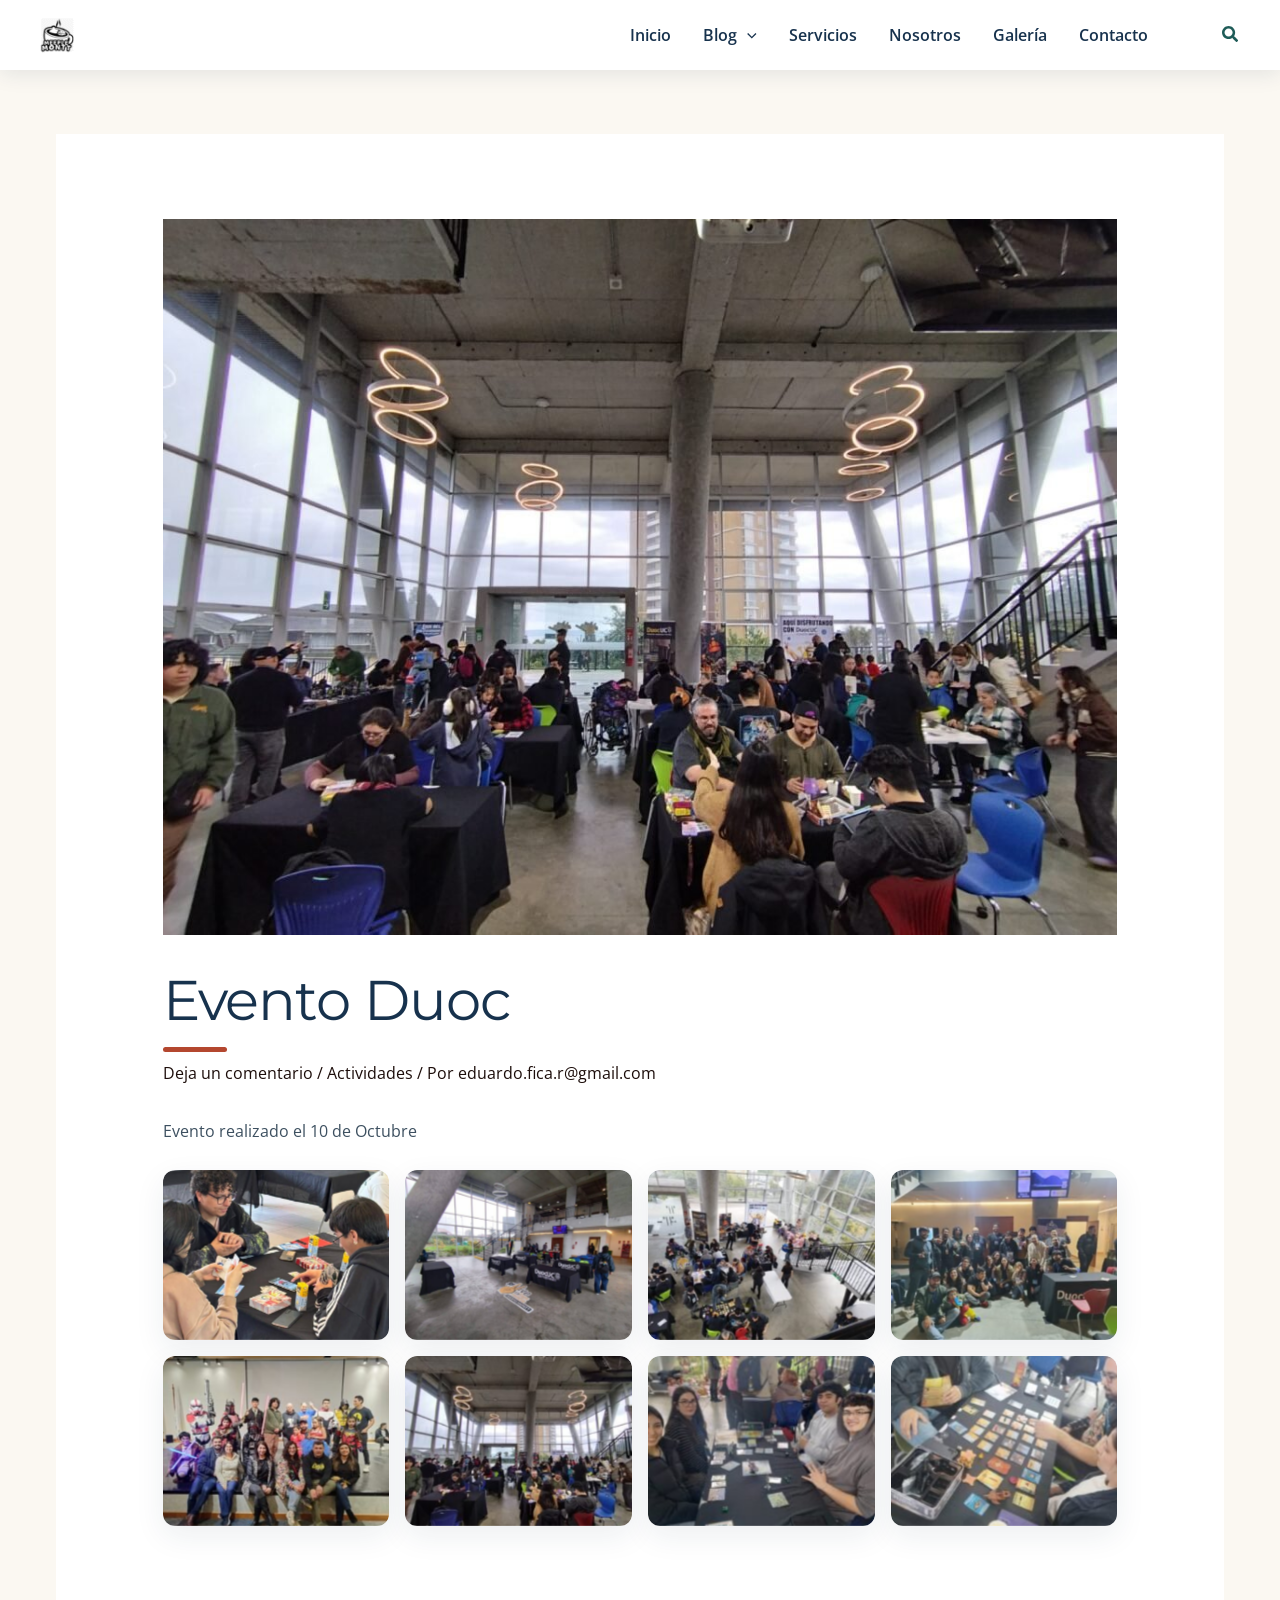
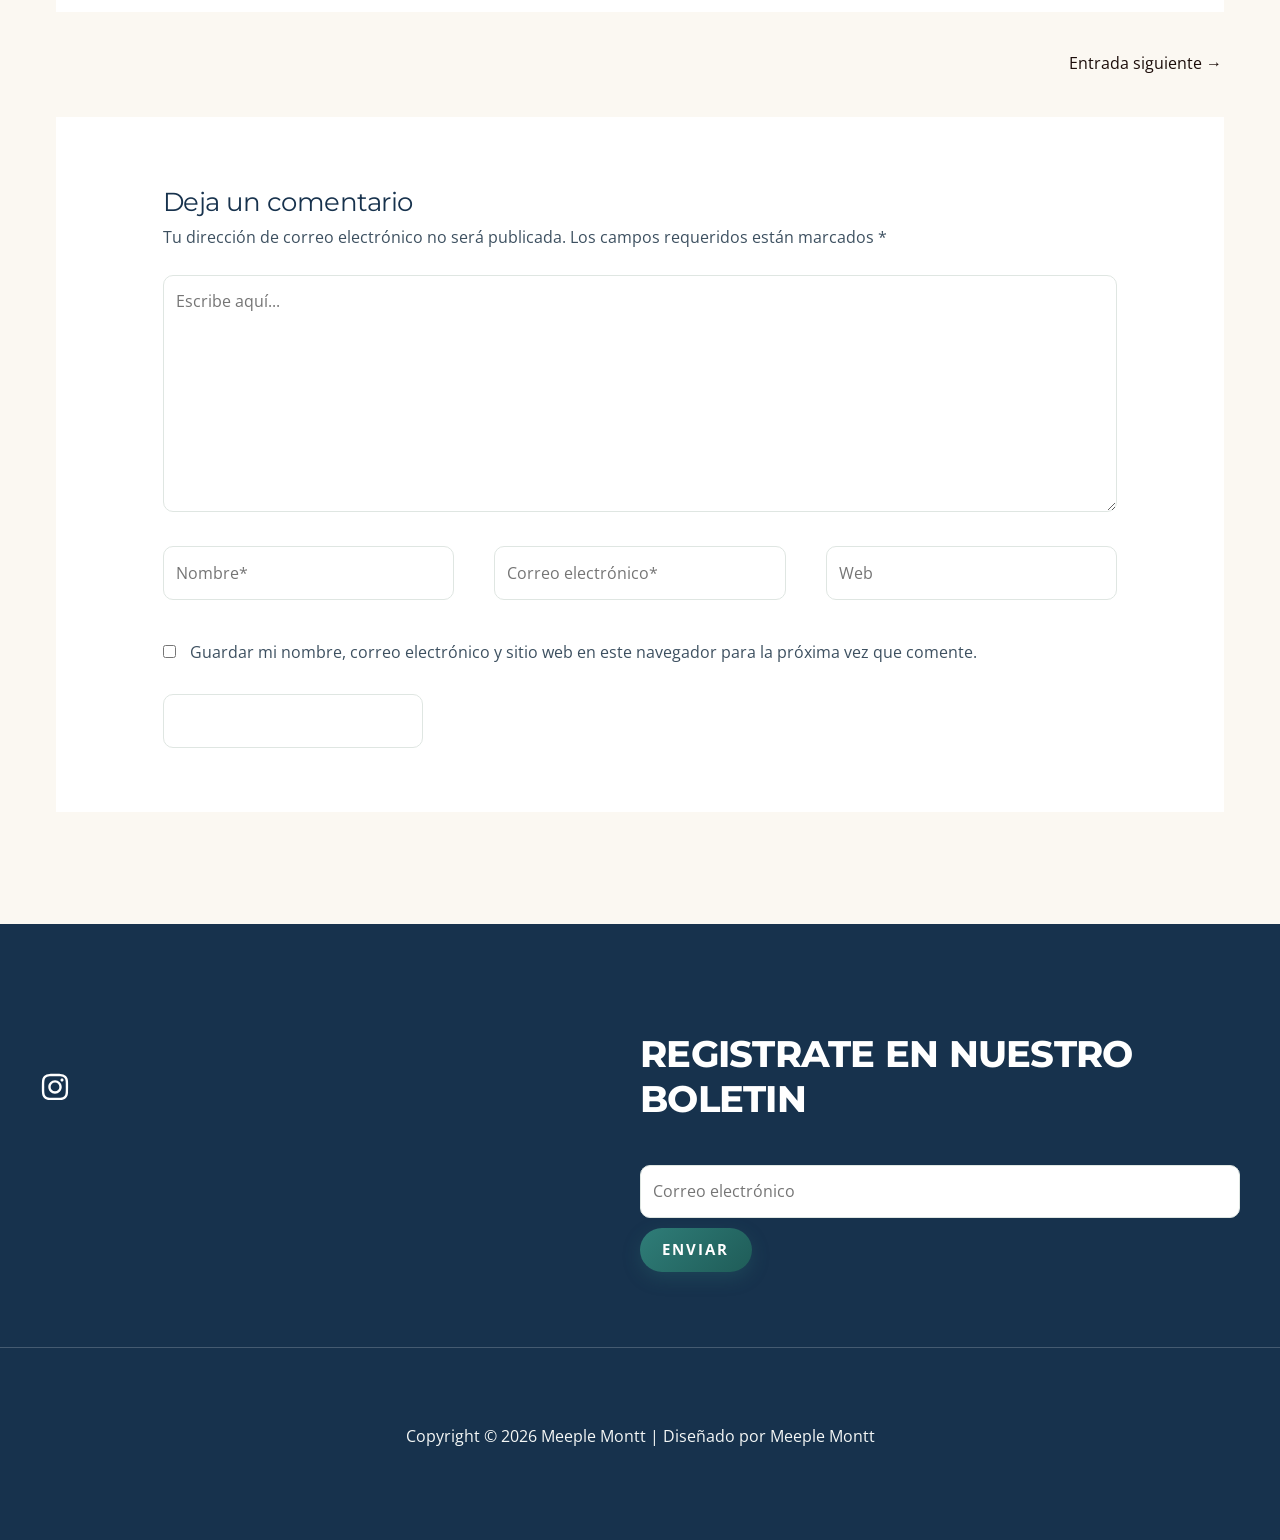
<file: evento-duoc.html>
<!DOCTYPE html>
<html dir="ltr" lang="es-CL" prefix="og: https://ogp.me/ns#">
<head>
<meta charset="UTF-8">
<meta name="viewport" content="width=device-width, initial-scale=1">
	<link rel="profile" href="https://gmpg.org/xfn/11"> 
	<title>Evento Duoc - Meeple Montt</title>
	<style>img:is([sizes="auto" i], [sizes^="auto," i]) { contain-intrinsic-size: 3000px 1500px }</style>
	
		<!-- All in One SEO 5.0.5.1 - aioseo.com -->
	<meta name="description" content="Evento realizado el 10 de Octubre" />
	<meta name="robots" content="max-image-preview:large" />
	<meta name="author" content="eduardo.fica.r@gmail.com"/>
	<link rel="canonical" href="evento-duoc.html" />
		<meta name="generator" content="All in One SEO (AIOSEO) 5.0.5.1" />
		<meta property="og:locale" content="es_ES" />
		<meta property="og:site_name" content="Meeple Montt - Meeple Montt" />
		<meta property="og:type" content="article" />
		<meta property="og:title" content="Evento Duoc - Meeple Montt" />
		<meta property="og:description" content="Evento realizado el 10 de Octubre" />
		<meta property="og:url" content="evento-duoc/" />
		<meta property="og:image" content="wp-content/uploads/2025/07/Diseno-Meeple-Mont-Logo-Largo.png" />
		<meta property="og:image:secure_url" content="wp-content/uploads/2025/07/Diseno-Meeple-Mont-Logo-Largo.png" />
		<meta property="article:published_time" content="2025-10-10T00:49:38+00:00" />
		<meta property="article:modified_time" content="2025-11-08T01:03:19+00:00" />
		<meta name="twitter:card" content="summary_large_image" />
		<meta name="twitter:title" content="Evento Duoc - Meeple Montt" />
		<meta name="twitter:description" content="Evento realizado el 10 de Octubre" />
		<meta name="twitter:image" content="wp-content/uploads/2025/07/Diseno-Meeple-Mont-Logo-Largo.png" />
		<script type="application/ld+json" class="aioseo-schema">
			{"@context":"https:\/\/schema.org","@graph":[{"@type":"BlogPosting","@id":"https:\/\/meeplemontt.cl\/evento-duoc\/#blogposting","name":"Evento Duoc - Meeple Montt","headline":"Evento Duoc","author":{"@id":"https:\/\/meeplemontt.cl\/author\/eduardo-fica-rgmail-com\/#author"},"publisher":{"@id":"https:\/\/meeplemontt.cl\/#organization"},"image":{"@type":"ImageObject","url":"https:\/\/meeplemontt.cl\/wp-content\/uploads\/2025\/11\/WhatsApp-Image-2025-10-11-at-20.40.18.jpeg","width":1600,"height":1200},"datePublished":"2025-10-10T00:49:38+00:00","dateModified":"2025-11-08T01:03:19+00:00","inLanguage":"es-CL","mainEntityOfPage":{"@id":"https:\/\/meeplemontt.cl\/evento-duoc\/#webpage"},"isPartOf":{"@id":"https:\/\/meeplemontt.cl\/evento-duoc\/#webpage"},"articleSection":"Actividades"},{"@type":"BreadcrumbList","@id":"https:\/\/meeplemontt.cl\/evento-duoc\/#breadcrumblist","itemListElement":[{"@type":"ListItem","@id":"https:\/\/meeplemontt.cl\/#listItem","position":1,"name":"Home","item":"https:\/\/meeplemontt.cl\/","nextItem":{"@type":"ListItem","@id":"https:\/\/meeplemontt.cl\/category\/actividades\/#listItem","name":"Actividades"}},{"@type":"ListItem","@id":"https:\/\/meeplemontt.cl\/category\/actividades\/#listItem","position":2,"name":"Actividades","item":"https:\/\/meeplemontt.cl\/category\/actividades\/","nextItem":{"@type":"ListItem","@id":"https:\/\/meeplemontt.cl\/evento-duoc\/#listItem","name":"Evento Duoc"},"previousItem":{"@type":"ListItem","@id":"https:\/\/meeplemontt.cl\/#listItem","name":"Home"}},{"@type":"ListItem","@id":"https:\/\/meeplemontt.cl\/evento-duoc\/#listItem","position":3,"name":"Evento Duoc","previousItem":{"@type":"ListItem","@id":"https:\/\/meeplemontt.cl\/category\/actividades\/#listItem","name":"Actividades"}}]},{"@type":"Organization","@id":"https:\/\/meeplemontt.cl\/#organization","name":"Meeple Montt","description":"Meeple Montt","url":"https:\/\/meeplemontt.cl\/","logo":{"@type":"ImageObject","url":"https:\/\/meeplemontt.cl\/wp-content\/uploads\/2025\/07\/Diseno-Meeple-Mont-Logo-Largo.png","@id":"https:\/\/meeplemontt.cl\/evento-duoc\/#organizationLogo","width":140,"height":40},"image":{"@id":"https:\/\/meeplemontt.cl\/evento-duoc\/#organizationLogo"}},{"@type":"Person","@id":"https:\/\/meeplemontt.cl\/author\/eduardo-fica-rgmail-com\/#author","url":"https:\/\/meeplemontt.cl\/author\/eduardo-fica-rgmail-com\/","name":"eduardo.fica.r@gmail.com","image":{"@type":"ImageObject","@id":"https:\/\/meeplemontt.cl\/evento-duoc\/#authorImage","url":"https:\/\/secure.gravatar.com\/avatar\/b7d4f00143ab7de02c2f679ebaf457f557fde38baf9920a454b0230449841935?s=96&d=mm&r=g","width":96,"height":96,"caption":"eduardo.fica.r@gmail.com"}},{"@type":"WebPage","@id":"https:\/\/meeplemontt.cl\/evento-duoc\/#webpage","url":"https:\/\/meeplemontt.cl\/evento-duoc\/","name":"Evento Duoc - Meeple Montt","description":"Evento realizado el 10 de Octubre","inLanguage":"es-CL","isPartOf":{"@id":"https:\/\/meeplemontt.cl\/#website"},"breadcrumb":{"@id":"https:\/\/meeplemontt.cl\/evento-duoc\/#breadcrumblist"},"author":{"@id":"https:\/\/meeplemontt.cl\/author\/eduardo-fica-rgmail-com\/#author"},"creator":{"@id":"https:\/\/meeplemontt.cl\/author\/eduardo-fica-rgmail-com\/#author"},"image":{"@type":"ImageObject","url":"https:\/\/meeplemontt.cl\/wp-content\/uploads\/2025\/11\/WhatsApp-Image-2025-10-11-at-20.40.18.jpeg","@id":"https:\/\/meeplemontt.cl\/evento-duoc\/#mainImage","width":1600,"height":1200},"primaryImageOfPage":{"@id":"https:\/\/meeplemontt.cl\/evento-duoc\/#mainImage"},"datePublished":"2025-10-10T00:49:38+00:00","dateModified":"2025-11-08T01:03:19+00:00"},{"@type":"WebSite","@id":"https:\/\/meeplemontt.cl\/#website","url":"https:\/\/meeplemontt.cl\/","name":"Meeple Montt","description":"Meeple Montt","inLanguage":"es-CL","publisher":{"@id":"https:\/\/meeplemontt.cl\/#organization"}}]}
		</script>
		<!-- All in One SEO -->

<link rel='dns-prefetch' href='//fonts.googleapis.com' />
<link rel='dns-prefetch' href='//www.googletagmanager.com' />
<link href='https://fonts.googleapis.com' rel='preconnect' />
<link href='https://fonts.gstatic.com' crossorigin='anonymous' rel='preconnect' />
<link rel="alternate" type="application/rss+xml" title="Meeple Montt &raquo; Feed" href="feed/" />
<link rel="alternate" type="application/rss+xml" title="Meeple Montt &raquo; Feed de comentarios" href="comments/feed/" />
<link rel="alternate" type="application/rss+xml" title="Meeple Montt &raquo; Evento Duoc Feed de comentarios" href="evento-duoc/feed/" />
<script>
window._wpemojiSettings = {"baseUrl":"https:\/\/s.w.org\/images\/core\/emoji\/16.0.1\/72x72\/","ext":".png","svgUrl":"https:\/\/s.w.org\/images\/core\/emoji\/16.0.1\/svg\/","svgExt":".svg","source":{"concatemoji":"https:\/\/meeplemontt.cl\/wp-includes\/js\/wp-emoji-release.min.js?ver=6.8.13"}};
/*! This file is auto-generated */
!function(s,n){var o,i,e;function c(e){try{var t={supportTests:e,timestamp:(new Date).valueOf()};sessionStorage.setItem(o,JSON.stringify(t))}catch(e){}}function p(e,t,n){e.clearRect(0,0,e.canvas.width,e.canvas.height),e.fillText(t,0,0);var t=new Uint32Array(e.getImageData(0,0,e.canvas.width,e.canvas.height).data),a=(e.clearRect(0,0,e.canvas.width,e.canvas.height),e.fillText(n,0,0),new Uint32Array(e.getImageData(0,0,e.canvas.width,e.canvas.height).data));return t.every(function(e,t){return e===a[t]})}function u(e,t){e.clearRect(0,0,e.canvas.width,e.canvas.height),e.fillText(t,0,0);for(var n=e.getImageData(16,16,1,1),a=0;a<n.data.length;a++)if(0!==n.data[a])return!1;return!0}function f(e,t,n,a){switch(t){case"flag":return n(e,"\ud83c\udff3\ufe0f\u200d\u26a7\ufe0f","\ud83c\udff3\ufe0f\u200b\u26a7\ufe0f")?!1:!n(e,"\ud83c\udde8\ud83c\uddf6","\ud83c\udde8\u200b\ud83c\uddf6")&&!n(e,"\ud83c\udff4\udb40\udc67\udb40\udc62\udb40\udc65\udb40\udc6e\udb40\udc67\udb40\udc7f","\ud83c\udff4\u200b\udb40\udc67\u200b\udb40\udc62\u200b\udb40\udc65\u200b\udb40\udc6e\u200b\udb40\udc67\u200b\udb40\udc7f");case"emoji":return!a(e,"\ud83e\udedf")}return!1}function g(e,t,n,a){var r="undefined"!=typeof WorkerGlobalScope&&self instanceof WorkerGlobalScope?new OffscreenCanvas(300,150):s.createElement("canvas"),o=r.getContext("2d",{willReadFrequently:!0}),i=(o.textBaseline="top",o.font="600 32px Arial",{});return e.forEach(function(e){i[e]=t(o,e,n,a)}),i}function t(e){var t=s.createElement("script");t.src=e,t.defer=!0,s.head.appendChild(t)}"undefined"!=typeof Promise&&(o="wpEmojiSettingsSupports",i=["flag","emoji"],n.supports={everything:!0,everythingExceptFlag:!0},e=new Promise(function(e){s.addEventListener("DOMContentLoaded",e,{once:!0})}),new Promise(function(t){var n=function(){try{var e=JSON.parse(sessionStorage.getItem(o));if("object"==typeof e&&"number"==typeof e.timestamp&&(new Date).valueOf()<e.timestamp+604800&&"object"==typeof e.supportTests)return e.supportTests}catch(e){}return null}();if(!n){if("undefined"!=typeof Worker&&"undefined"!=typeof OffscreenCanvas&&"undefined"!=typeof URL&&URL.createObjectURL&&"undefined"!=typeof Blob)try{var e="postMessage("+g.toString()+"("+[JSON.stringify(i),f.toString(),p.toString(),u.toString()].join(",")+"));",a=new Blob([e],{type:"text/javascript"}),r=new Worker(URL.createObjectURL(a),{name:"wpTestEmojiSupports"});return void(r.onmessage=function(e){c(n=e.data),r.terminate(),t(n)})}catch(e){}c(n=g(i,f,p,u))}t(n)}).then(function(e){for(var t in e)n.supports[t]=e[t],n.supports.everything=n.supports.everything&&n.supports[t],"flag"!==t&&(n.supports.everythingExceptFlag=n.supports.everythingExceptFlag&&n.supports[t]);n.supports.everythingExceptFlag=n.supports.everythingExceptFlag&&!n.supports.flag,n.DOMReady=!1,n.readyCallback=function(){n.DOMReady=!0}}).then(function(){return e}).then(function(){var e;n.supports.everything||(n.readyCallback(),(e=n.source||{}).concatemoji?t(e.concatemoji):e.wpemoji&&e.twemoji&&(t(e.twemoji),t(e.wpemoji)))}))}((window,document),window._wpemojiSettings);
</script>
 
<link rel='stylesheet' id='astra-theme-css-css' href='wp-content/themes/astra/assets/css/minified/main.min.css?ver=4.14.0' media='all' />
<style id='astra-theme-css-inline-css'>
:root{--ast-post-nav-space:0;--ast-container-default-xlg-padding:6.67em;--ast-container-default-lg-padding:5.67em;--ast-container-default-slg-padding:4.34em;--ast-container-default-md-padding:3.34em;--ast-container-default-sm-padding:6.67em;--ast-container-default-xs-padding:2.4em;--ast-container-default-xxs-padding:1.4em;--ast-code-block-background:#EEEEEE;--ast-comment-inputs-background:#FAFAFA;--ast-normal-container-width:1200px;--ast-narrow-container-width:750px;--ast-blog-title-font-weight:normal;--ast-blog-meta-weight:inherit;--ast-global-color-primary:var(--ast-global-color-5);--ast-global-color-secondary:var(--ast-global-color-4);--ast-global-color-alternate-background:var(--ast-global-color-7);--ast-global-color-subtle-background:var(--ast-global-color-6);--ast-bg-style-guide:var( --ast-global-color-secondary,var(--ast-global-color-5) );--ast-shadow-style-guide:0px 0px 4px 0 #00000057;--ast-global-dark-bg-style:#fff;--ast-global-dark-lfs:#fbfbfb;--ast-widget-bg-color:#fafafa;--ast-wc-container-head-bg-color:#fbfbfb;--ast-title-layout-bg:#eeeeee;--ast-search-border-color:#e7e7e7;--ast-lifter-hover-bg:#e6e6e6;--ast-gallery-block-color:#000;--srfm-color-input-label:var(--ast-global-color-2);}html{font-size:93.75%;}a,.page-title{color:var(--ast-global-color-2);}a:hover,a:focus{color:var(--ast-global-color-0);}body,button,input,select,textarea,.ast-button,.ast-custom-button{font-family:'Open Sans',sans-serif;font-weight:400;font-size:15px;font-size:1rem;line-height:var(--ast-body-line-height,1.6em);}blockquote{color:var(--ast-global-color-3);}h1,h2,h3,h4,h5,h6,.entry-content :where(h1,h2,h3,h4,h5,h6),.site-title,.site-title a{font-family:'Montserrat',sans-serif;font-weight:800;}.site-title{font-size:35px;font-size:2.3333333333333rem;display:none;}header .custom-logo-link img{max-width:125px;width:125px;}.astra-logo-svg{width:125px;}.site-header .site-description{font-size:15px;font-size:1rem;display:none;}.entry-title{font-size:30px;font-size:2rem;}.archive .ast-article-post .ast-article-inner,.blog .ast-article-post .ast-article-inner,.archive .ast-article-post .ast-article-inner:hover,.blog .ast-article-post .ast-article-inner:hover{overflow:hidden;}h1,.entry-content :where(h1){font-size:50px;font-size:3.3333333333333rem;font-family:'Montserrat',sans-serif;line-height:1.4em;}h2,.entry-content :where(h2){font-size:40px;font-size:2.6666666666667rem;font-family:'Montserrat',sans-serif;line-height:1.25em;text-transform:uppercase;}h3,.entry-content :where(h3){font-size:25px;font-size:1.6666666666667rem;font-family:'Montserrat',sans-serif;line-height:1.2em;}h4,.entry-content :where(h4){font-size:20px;font-size:1.3333333333333rem;line-height:1.2em;font-family:'Montserrat',sans-serif;}h5,.entry-content :where(h5){font-size:18px;font-size:1.2rem;line-height:1.2em;font-family:'Montserrat',sans-serif;}h6,.entry-content :where(h6){font-size:15px;font-size:1rem;line-height:1.25em;font-family:'Montserrat',sans-serif;}::selection{background-color:var(--ast-global-color-0);color:#000000;}body,h1,h2,h3,h4,h5,h6,.entry-title a,.entry-content :where(h1,h2,h3,h4,h5,h6){color:var(--ast-global-color-3);}.tagcloud a:hover,.tagcloud a:focus,.tagcloud a.current-item{color:#ffffff;border-color:var(--ast-global-color-2);background-color:var(--ast-global-color-2);}input:focus,input[type="text"]:focus,input[type="email"]:focus,input[type="url"]:focus,input[type="password"]:focus,input[type="reset"]:focus,input[type="search"]:focus,textarea:focus{border-color:var(--ast-global-color-2);}input[type="radio"]:checked,input[type=reset],input[type="checkbox"]:checked,input[type="checkbox"]:hover:checked,input[type="checkbox"]:focus:checked,input[type=range]::-webkit-slider-thumb{border-color:var(--ast-global-color-2);background-color:var(--ast-global-color-2);box-shadow:none;}.site-footer a:hover + .post-count,.site-footer a:focus + .post-count{background:var(--ast-global-color-2);border-color:var(--ast-global-color-2);}.single .nav-links .nav-previous,.single .nav-links .nav-next{color:var(--ast-global-color-2);}.entry-meta,.entry-meta *{line-height:1.45;color:var(--ast-global-color-2);}.entry-meta a:not(.ast-button):hover,.entry-meta a:not(.ast-button):hover *,.entry-meta a:not(.ast-button):focus,.entry-meta a:not(.ast-button):focus *,.page-links > .page-link,.page-links .page-link:hover,.post-navigation a:hover{color:var(--ast-global-color-0);}#cat option,.secondary .calendar_wrap thead a,.secondary .calendar_wrap thead a:visited{color:var(--ast-global-color-2);}.secondary .calendar_wrap #today,.ast-progress-val span{background:var(--ast-global-color-2);}.secondary a:hover + .post-count,.secondary a:focus + .post-count{background:var(--ast-global-color-2);border-color:var(--ast-global-color-2);}.calendar_wrap #today > a{color:#ffffff;}.page-links .page-link,.single .post-navigation a{color:var(--ast-global-color-2);}.ast-search-menu-icon .search-form button.search-submit{padding:0 4px;}.ast-search-menu-icon form.search-form{padding-right:0;}.ast-header-search .ast-search-menu-icon.ast-dropdown-active .search-form,.ast-header-search .ast-search-menu-icon.ast-dropdown-active .search-field:focus{transition:all 0.2s;}.search-form input.search-field:focus{outline:none;}.ast-mobile-header-content .ast-builder-layout-element:not(.ast-builder-menu):not(.ast-header-divider-element),.ast-mobile-popup-content .ast-builder-layout-element:not(.ast-builder-menu):not(.ast-header-divider-element){padding:15px 20px;}.wp-block-latest-posts > li > a{color:var(--ast-global-color-2);}.widget-title,.widget .wp-block-heading{font-size:21px;font-size:1.4rem;color:var(--ast-global-color-3);}.single .ast-author-details .author-title{color:var(--ast-global-color-0);}.ast-search-menu-icon.slide-search a:focus-visible:focus-visible,.astra-search-icon:focus-visible,#close:focus-visible,a:focus-visible,.ast-menu-toggle:focus-visible,.site .skip-link:focus-visible,.wp-block-loginout input:focus-visible,.wp-block-search.wp-block-search__button-inside .wp-block-search__inside-wrapper,.ast-header-navigation-arrow:focus-visible,.ast-orders-table__row .ast-orders-table__cell:focus-visible,a#ast-apply-coupon:focus-visible,#ast-apply-coupon:focus-visible,#close:focus-visible,.button.search-submit:focus-visible,#search_submit:focus,.normal-search:focus-visible,.ast-header-account-wrap:focus-visible,.astra-cart-drawer-close:focus,.ast-single-variation:focus,.ast-button:focus,.ast-builder-button-wrap:has(.ast-custom-button-link:focus),.ast-builder-button-wrap .ast-custom-button-link:focus{outline-style:dotted;outline-color:inherit;outline-width:thin;}input:focus,input[type="text"]:focus,input[type="email"]:focus,input[type="url"]:focus,input[type="password"]:focus,input[type="reset"]:focus,input[type="search"]:focus,input[type="number"]:focus,textarea:focus,.wp-block-search__input:focus,[data-section="section-header-mobile-trigger"] .ast-button-wrap .ast-mobile-menu-trigger-minimal:focus,.ast-mobile-popup-drawer.active .menu-toggle-close:focus,#ast-scroll-top:focus,#coupon_code:focus,#ast-coupon-code:focus{border-style:dotted;border-color:inherit;border-width:thin;}input{outline:none;}.ast-logo-title-inline .site-logo-img{padding-right:1em;}.site-logo-img img{ transition:all 0.2s linear;}body .ast-oembed-container *{position:absolute;top:0;width:100%;height:100%;left:0;}body .wp-block-embed-pocket-casts .ast-oembed-container *{position:unset;}.ast-single-post-featured-section + article {margin-top: 2em;}.site-content .ast-single-post-featured-section img {width: 100%;overflow: hidden;object-fit: cover;}.site > .ast-single-related-posts-container {margin-top: 0;}@media (min-width: 922px) {.ast-desktop .ast-container--narrow {max-width: var(--ast-narrow-container-width);margin: 0 auto;}}@media (max-width:921.99px){#ast-desktop-header{display:none;}}@media (min-width:922px){#ast-mobile-header{display:none;}}@media( max-width: 420px ) {.single .nav-links .nav-previous,.single .nav-links .nav-next {width: 100%;text-align: center;}}.wp-block-buttons.aligncenter{justify-content:center;}@media (max-width:921px){.ast-theme-transparent-header #primary,.ast-theme-transparent-header #secondary{padding:0;}}@media (max-width:921px){.ast-plain-container.ast-no-sidebar #primary{padding:0;}}.ast-plain-container.ast-no-sidebar #primary{margin-top:0;margin-bottom:0;}.wp-block-button.is-style-outline .wp-block-button__link{border-color:var(--ast-global-color-0);border-top-width:0px;border-right-width:0px;border-bottom-width:0px;border-left-width:0px;}div.wp-block-button.is-style-outline > .wp-block-button__link:not(.has-text-color),div.wp-block-button.wp-block-button__link.is-style-outline:not(.has-text-color){color:var(--ast-global-color-0);}.wp-block-button.is-style-outline .wp-block-button__link:hover,.wp-block-buttons .wp-block-button.is-style-outline .wp-block-button__link:focus,.wp-block-buttons .wp-block-button.is-style-outline > .wp-block-button__link:not(.has-text-color):hover,.wp-block-buttons .wp-block-button.wp-block-button__link.is-style-outline:not(.has-text-color):hover{color:#ffffff;background-color:var(--ast-global-color-1);border-color:var(--ast-global-color-1);}.post-page-numbers.current .page-link,.ast-pagination .page-numbers.current{color:#000000;border-color:var(--ast-global-color-0);background-color:var(--ast-global-color-0);}.wp-block-buttons .wp-block-button.is-style-outline .wp-block-button__link.wp-element-button,.ast-outline-button,.wp-block-uagb-buttons-child .uagb-buttons-repeater.ast-outline-button{border-color:var(--ast-global-color-0);border-top-width:1px;border-right-width:1px;border-bottom-width:1px;border-left-width:1px;font-family:inherit;font-weight:inherit;font-size:12px;font-size:0.8rem;line-height:1em;text-transform:uppercase;letter-spacing:2px;padding-top:10px;padding-right:20px;padding-bottom:10px;padding-left:20px;border-top-left-radius:30px;border-top-right-radius:30px;border-bottom-right-radius:30px;border-bottom-left-radius:30px;}.wp-block-buttons .wp-block-button.is-style-outline > .wp-block-button__link:not(.has-text-color),.wp-block-buttons .wp-block-button.wp-block-button__link.is-style-outline:not(.has-text-color),.ast-outline-button{color:var(--ast-global-color-0);}.wp-block-button.is-style-outline .wp-block-button__link:hover,.wp-block-buttons .wp-block-button.is-style-outline .wp-block-button__link:focus,.wp-block-buttons .wp-block-button.is-style-outline > .wp-block-button__link:not(.has-text-color):hover,.wp-block-buttons .wp-block-button.wp-block-button__link.is-style-outline:not(.has-text-color):hover,.ast-outline-button:hover,.ast-outline-button:focus,.wp-block-uagb-buttons-child .uagb-buttons-repeater.ast-outline-button:hover,.wp-block-uagb-buttons-child .uagb-buttons-repeater.ast-outline-button:focus{color:#ffffff;background-color:var(--ast-global-color-1);border-color:var(--ast-global-color-1);}.wp-block-button .wp-block-button__link.wp-element-button.is-style-outline:not(.has-background),.wp-block-button.is-style-outline>.wp-block-button__link.wp-element-button:not(.has-background),.ast-outline-button{background-color:transparent;}.entry-content[data-ast-blocks-layout] > figure{margin-bottom:1em;}@media (max-width:921px){.ast-left-sidebar #content > .ast-container{display:flex;flex-direction:column-reverse;width:100%;}.ast-separate-container .ast-article-post,.ast-separate-container .ast-article-single{padding:1.5em 2.14em;}.ast-author-box img.avatar{margin:20px 0 0 0;}}@media (min-width:922px){.ast-separate-container.ast-right-sidebar #primary,.ast-separate-container.ast-left-sidebar #primary{border:0;}.search-no-results.ast-separate-container #primary{margin-bottom:4em;}}.wp-block-button .wp-block-button__link{color:#ffffff;}.wp-block-button .wp-block-button__link:hover,.wp-block-button .wp-block-button__link:focus{color:#ffffff;background-color:var(--ast-global-color-1);border-color:var(--ast-global-color-1);}.wp-block-button .wp-block-button__link,.wp-block-search .wp-block-search__button,body .wp-block-file .wp-block-file__button{border-style:solid;border-top-width:0px;border-right-width:0px;border-left-width:0px;border-bottom-width:0px;border-color:var(--ast-global-color-0);background-color:var(--ast-global-color-0);color:#ffffff;font-family:inherit;font-weight:inherit;line-height:1em;text-transform:uppercase;letter-spacing:2px;font-size:12px;font-size:0.8rem;border-top-left-radius:30px;border-top-right-radius:30px;border-bottom-right-radius:30px;border-bottom-left-radius:30px;padding-top:10px;padding-right:20px;padding-bottom:10px;padding-left:20px;}.menu-toggle,button,.ast-button,.ast-custom-button,.button,input#submit,input[type="button"],input[type="submit"],input[type="reset"],form[CLASS*="wp-block-search__"].wp-block-search .wp-block-search__inside-wrapper .wp-block-search__button,body .wp-block-file .wp-block-file__button{border-style:solid;border-top-width:0px;border-right-width:0px;border-left-width:0px;border-bottom-width:0px;color:#ffffff;border-color:var(--ast-global-color-0);background-color:var(--ast-global-color-0);padding-top:10px;padding-right:20px;padding-bottom:10px;padding-left:20px;font-family:inherit;font-weight:inherit;font-size:12px;font-size:0.8rem;line-height:1em;text-transform:uppercase;letter-spacing:2px;border-top-left-radius:30px;border-top-right-radius:30px;border-bottom-right-radius:30px;border-bottom-left-radius:30px;}button:focus,.menu-toggle:hover,button:hover,.ast-button:hover,.ast-custom-button:hover .button:hover,.ast-custom-button:hover ,input[type=reset]:hover,input[type=reset]:focus,input#submit:hover,input#submit:focus,input[type="button"]:hover,input[type="button"]:focus,input[type="submit"]:hover,input[type="submit"]:focus,form[CLASS*="wp-block-search__"].wp-block-search .wp-block-search__inside-wrapper .wp-block-search__button:hover,form[CLASS*="wp-block-search__"].wp-block-search .wp-block-search__inside-wrapper .wp-block-search__button:focus,body .wp-block-file .wp-block-file__button:hover,body .wp-block-file .wp-block-file__button:focus{color:#ffffff;background-color:var(--ast-global-color-1);border-color:var(--ast-global-color-1);}@media (max-width:921px){.ast-mobile-header-stack .main-header-bar .ast-search-menu-icon{display:inline-block;}.ast-header-break-point.ast-header-custom-item-outside .ast-mobile-header-stack .main-header-bar .ast-search-icon{margin:0;}.ast-comment-avatar-wrap img{max-width:2.5em;}.ast-comment-meta{padding:0 1.8888em 1.3333em;}.ast-separate-container .ast-comment-list li.depth-1{padding:1.5em 2.14em;}.ast-separate-container .comment-respond{padding:2em 2.14em;}}@media (min-width:544px){.ast-container{max-width:100%;}}@media (max-width:544px){.ast-separate-container .ast-article-post,.ast-separate-container .ast-article-single,.ast-separate-container .comments-title,.ast-separate-container .ast-archive-description{padding:1.5em 1em;}.ast-separate-container #content .ast-container{padding-left:0.54em;padding-right:0.54em;}.ast-separate-container .ast-comment-list .bypostauthor{padding:.5em;}.ast-search-menu-icon.ast-dropdown-active .search-field{width:170px;}} #ast-mobile-header .ast-site-header-cart-li a{pointer-events:none;}body,.ast-separate-container{background-image:url(http://meeplemontt.cl/wp-content/uploads/2021/04/1px-free-img.png);background-repeat:repeat-y;background-position:center center;background-size:auto;background-attachment:scroll;}@media (max-width:921px){.site-title{display:none;}.site-header .site-description{display:none;}h1,.entry-content :where(h1){font-size:36px;}h2,.entry-content :where(h2){font-size:35px;}h3,.entry-content :where(h3){font-size:20px;}}@media (max-width:544px){.site-title{display:none;}.site-header .site-description{display:none;}h1,.entry-content :where(h1){font-size:34px;}h2,.entry-content :where(h2){font-size:30px;}h3,.entry-content :where(h3){font-size:20px;}}@media (max-width:921px){html{font-size:85.5%;}}@media (max-width:544px){html{font-size:85.5%;}}@media (min-width:922px){.ast-container{max-width:1240px;}}@media (min-width:922px){.site-content .ast-container{display:flex;}}@media (max-width:921px){.site-content .ast-container{flex-direction:column;}}@media (min-width:922px){.blog .site-content > .ast-container,.archive .site-content > .ast-container,.search .site-content > .ast-container{max-width:1000px;}}@media (min-width:922px){.main-header-menu .sub-menu .menu-item.ast-left-align-sub-menu:hover > .sub-menu,.main-header-menu .sub-menu .menu-item.ast-left-align-sub-menu.focus > .sub-menu{margin-left:-0px;}}.site .comments-area{padding-bottom:3em;}.wp-block-file {display: flex;align-items: center;flex-wrap: wrap;justify-content: space-between;}.wp-block-pullquote {border: none;}.wp-block-pullquote blockquote::before {content: "\201D";font-family: "Helvetica",sans-serif;display: flex;transform: rotate( 180deg );font-size: 6rem;font-style: normal;line-height: 1;font-weight: bold;align-items: center;justify-content: center;}.has-text-align-right > blockquote::before {justify-content: flex-start;}.has-text-align-left > blockquote::before {justify-content: flex-end;}figure.wp-block-pullquote.is-style-solid-color blockquote {max-width: 100%;text-align: inherit;}:root {--wp--custom--ast-default-block-top-padding: 3em;--wp--custom--ast-default-block-right-padding: 3em;--wp--custom--ast-default-block-bottom-padding: 3em;--wp--custom--ast-default-block-left-padding: 3em;--wp--custom--ast-container-width: 1200px;--wp--custom--ast-content-width-size: 1200px;--wp--custom--ast-wide-width-size: calc(1200px + var(--wp--custom--ast-default-block-left-padding) + var(--wp--custom--ast-default-block-right-padding));}.ast-narrow-container {--wp--custom--ast-content-width-size: 750px;--wp--custom--ast-wide-width-size: 750px;}@media(max-width: 921px) {:root {--wp--custom--ast-default-block-top-padding: 3em;--wp--custom--ast-default-block-right-padding: 2em;--wp--custom--ast-default-block-bottom-padding: 3em;--wp--custom--ast-default-block-left-padding: 2em;}}@media(max-width: 544px) {:root {--wp--custom--ast-default-block-top-padding: 3em;--wp--custom--ast-default-block-right-padding: 1.5em;--wp--custom--ast-default-block-bottom-padding: 3em;--wp--custom--ast-default-block-left-padding: 1.5em;}}.entry-content > .wp-block-group,.entry-content > .wp-block-cover,.entry-content > .wp-block-columns {padding-top: var(--wp--custom--ast-default-block-top-padding);padding-right: var(--wp--custom--ast-default-block-right-padding);padding-bottom: var(--wp--custom--ast-default-block-bottom-padding);padding-left: var(--wp--custom--ast-default-block-left-padding);}.ast-plain-container.ast-no-sidebar .entry-content > .alignfull,.ast-page-builder-template .ast-no-sidebar .entry-content > .alignfull {margin-left: calc( -50vw + 50%);margin-right: calc( -50vw + 50%);max-width: 100vw;width: 100vw;}.ast-plain-container.ast-no-sidebar .entry-content .alignfull .alignfull,.ast-page-builder-template.ast-no-sidebar .entry-content .alignfull .alignfull,.ast-plain-container.ast-no-sidebar .entry-content .alignfull .alignwide,.ast-page-builder-template.ast-no-sidebar .entry-content .alignfull .alignwide,.ast-plain-container.ast-no-sidebar .entry-content .alignwide .alignfull,.ast-page-builder-template.ast-no-sidebar .entry-content .alignwide .alignfull,.ast-plain-container.ast-no-sidebar .entry-content .alignwide .alignwide,.ast-page-builder-template.ast-no-sidebar .entry-content .alignwide .alignwide,.ast-plain-container.ast-no-sidebar .entry-content .wp-block-column .alignfull,.ast-page-builder-template.ast-no-sidebar .entry-content .wp-block-column .alignfull,.ast-plain-container.ast-no-sidebar .entry-content .wp-block-column .alignwide,.ast-page-builder-template.ast-no-sidebar .entry-content .wp-block-column .alignwide {margin-left: auto;margin-right: auto;width: 100%;}[data-ast-blocks-layout] .wp-block-separator:not(.is-style-dots) {height: 0;}[data-ast-blocks-layout] .wp-block-separator {margin: 20px auto;}[data-ast-blocks-layout] .wp-block-separator:not(.is-style-wide):not(.is-style-dots) {max-width: 100px;}[data-ast-blocks-layout] .wp-block-separator.has-background {padding: 0;}.entry-content[data-ast-blocks-layout] > * {max-width: var(--wp--custom--ast-content-width-size);margin-left: auto;margin-right: auto;}.entry-content[data-ast-blocks-layout] > .alignwide {max-width: var(--wp--custom--ast-wide-width-size);}.entry-content[data-ast-blocks-layout] .alignfull {max-width: none;}.entry-content .wp-block-columns {margin-bottom: 0;}blockquote {margin: 1.5em;border-color: rgba(0,0,0,0.05);}.wp-block-quote:not(.has-text-align-right):not(.has-text-align-center) {border-left: 5px solid rgba(0,0,0,0.05);}.has-text-align-right > blockquote,blockquote.has-text-align-right {border-right: 5px solid rgba(0,0,0,0.05);}.has-text-align-left > blockquote,blockquote.has-text-align-left {border-left: 5px solid rgba(0,0,0,0.05);}.wp-block-site-tagline,.wp-block-latest-posts .read-more {margin-top: 15px;}.wp-block-loginout p label {display: block;}.wp-block-loginout p:not(.login-remember):not(.login-submit) input {width: 100%;}.wp-block-loginout input:focus {border-color: transparent;}.wp-block-loginout input:focus {outline: thin dotted;}.entry-content .wp-block-media-text .wp-block-media-text__content {padding: 0 0 0 8%;}.entry-content .wp-block-media-text.has-media-on-the-right .wp-block-media-text__content {padding: 0 8% 0 0;}.entry-content .wp-block-media-text.has-background .wp-block-media-text__content {padding: 8%;}.entry-content .wp-block-cover:not([class*="background-color"]):not(.has-text-color.has-link-color) .wp-block-cover__inner-container,.entry-content .wp-block-cover:not([class*="background-color"]) .wp-block-cover-image-text,.entry-content .wp-block-cover:not([class*="background-color"]) .wp-block-cover-text,.entry-content .wp-block-cover-image:not([class*="background-color"]) .wp-block-cover__inner-container,.entry-content .wp-block-cover-image:not([class*="background-color"]) .wp-block-cover-image-text,.entry-content .wp-block-cover-image:not([class*="background-color"]) .wp-block-cover-text {color: var(--ast-global-color-primary,var(--ast-global-color-5));}.wp-block-loginout .login-remember input {width: 1.1rem;height: 1.1rem;margin: 0 5px 4px 0;vertical-align: middle;}.wp-block-latest-posts > li > *:first-child,.wp-block-latest-posts:not(.is-grid) > li:first-child {margin-top: 0;}.entry-content > .wp-block-buttons,.entry-content > .wp-block-uagb-buttons {margin-bottom: 1.5em;}.wp-block-search__inside-wrapper .wp-block-search__input {padding: 0 10px;color: var(--ast-global-color-3);background: var(--ast-global-color-primary,var(--ast-global-color-5));border-color: var(--ast-border-color);}.wp-block-latest-posts .read-more {margin-bottom: 1.5em;}.wp-block-search__no-button .wp-block-search__inside-wrapper .wp-block-search__input {padding-top: 5px;padding-bottom: 5px;}.wp-block-latest-posts .wp-block-latest-posts__post-date,.wp-block-latest-posts .wp-block-latest-posts__post-author {font-size: 1rem;}.wp-block-latest-posts > li > *,.wp-block-latest-posts:not(.is-grid) > li {margin-top: 12px;margin-bottom: 12px;}.ast-page-builder-template .entry-content[data-ast-blocks-layout] > .alignwide:where(:not(.uagb-is-root-container):not(.spectra-is-root-container)) > * {max-width: var(--wp--custom--ast-wide-width-size);}.ast-page-builder-template .entry-content[data-ast-blocks-layout] > .inherit-container-width > *,.ast-page-builder-template .entry-content[data-ast-blocks-layout] > *:not(.wp-block-group):where(:not(.uagb-is-root-container):not(.spectra-is-root-container)) > *,.entry-content[data-ast-blocks-layout] > .wp-block-cover .wp-block-cover__inner-container {max-width: var(--wp--custom--ast-content-width-size) ;margin-left: auto;margin-right: auto;}.ast-page-builder-template .entry-content[data-ast-blocks-layout] > *,.ast-page-builder-template .entry-content[data-ast-blocks-layout] > .alignfull:where(:not(.wp-block-group):not(.uagb-is-root-container):not(.spectra-is-root-container)) > * {max-width: none;}.entry-content[data-ast-blocks-layout] .wp-block-cover:not(.alignleft):not(.alignright) {width: auto;}@media(max-width: 1200px) {.ast-separate-container .entry-content > .alignfull,.ast-separate-container .entry-content[data-ast-blocks-layout] > .alignwide,.ast-plain-container .entry-content[data-ast-blocks-layout] > .alignwide,.ast-plain-container .entry-content .alignfull {margin-left: calc(-1 * min(var(--ast-container-default-xlg-padding),20px)) ;margin-right: calc(-1 * min(var(--ast-container-default-xlg-padding),20px));}}@media(min-width: 1201px) {.ast-separate-container .entry-content > .alignfull {margin-left: calc(-1 * var(--ast-container-default-xlg-padding) );margin-right: calc(-1 * var(--ast-container-default-xlg-padding) );}.ast-separate-container .entry-content[data-ast-blocks-layout] > .alignwide,.ast-plain-container .entry-content[data-ast-blocks-layout] > .alignwide {margin-left: calc(-1 * var(--wp--custom--ast-default-block-left-padding) );margin-right: calc(-1 * var(--wp--custom--ast-default-block-right-padding) );}}@media(min-width: 921px) {.ast-separate-container .entry-content .wp-block-group.alignwide:not(.inherit-container-width) > :where(:not(.alignleft):not(.alignright)),.ast-plain-container .entry-content .wp-block-group.alignwide:not(.inherit-container-width) > :where(:not(.alignleft):not(.alignright)) {max-width: calc( var(--wp--custom--ast-content-width-size) + 80px );}.ast-plain-container.ast-right-sidebar .entry-content[data-ast-blocks-layout] .alignfull,.ast-plain-container.ast-left-sidebar .entry-content[data-ast-blocks-layout] .alignfull {margin-left: -60px;margin-right: -60px;}}@media(min-width: 544px) {.entry-content > .alignleft {margin-right: 20px;}.entry-content > .alignright {margin-left: 20px;}}@media (max-width:544px){.wp-block-columns .wp-block-column:not(:last-child){margin-bottom:20px;}.wp-block-latest-posts{margin:0;}}@media( max-width: 600px ) {.entry-content .wp-block-media-text .wp-block-media-text__content,.entry-content .wp-block-media-text.has-media-on-the-right .wp-block-media-text__content {padding: 8% 0 0;}.entry-content .wp-block-media-text.has-background .wp-block-media-text__content {padding: 8%;}}.ast-page-builder-template .entry-header {padding-left: 0;}.ast-narrow-container .site-content .wp-block-uagb-image--align-full .wp-block-uagb-image__figure {max-width: 100%;margin-left: auto;margin-right: auto;}:root .has-ast-global-color-0-color{color:var(--ast-global-color-0);}:root .has-ast-global-color-0-background-color{background-color:var(--ast-global-color-0);}:root .wp-block-button .has-ast-global-color-0-color{color:var(--ast-global-color-0);}:root .wp-block-button .has-ast-global-color-0-background-color{background-color:var(--ast-global-color-0);}:root .has-ast-global-color-1-color{color:var(--ast-global-color-1);}:root .has-ast-global-color-1-background-color{background-color:var(--ast-global-color-1);}:root .wp-block-button .has-ast-global-color-1-color{color:var(--ast-global-color-1);}:root .wp-block-button .has-ast-global-color-1-background-color{background-color:var(--ast-global-color-1);}:root .has-ast-global-color-2-color{color:var(--ast-global-color-2);}:root .has-ast-global-color-2-background-color{background-color:var(--ast-global-color-2);}:root .wp-block-button .has-ast-global-color-2-color{color:var(--ast-global-color-2);}:root .wp-block-button .has-ast-global-color-2-background-color{background-color:var(--ast-global-color-2);}:root .has-ast-global-color-3-color{color:var(--ast-global-color-3);}:root .has-ast-global-color-3-background-color{background-color:var(--ast-global-color-3);}:root .wp-block-button .has-ast-global-color-3-color{color:var(--ast-global-color-3);}:root .wp-block-button .has-ast-global-color-3-background-color{background-color:var(--ast-global-color-3);}:root .has-ast-global-color-4-color{color:var(--ast-global-color-4);}:root .has-ast-global-color-4-background-color{background-color:var(--ast-global-color-4);}:root .wp-block-button .has-ast-global-color-4-color{color:var(--ast-global-color-4);}:root .wp-block-button .has-ast-global-color-4-background-color{background-color:var(--ast-global-color-4);}:root .has-ast-global-color-5-color{color:var(--ast-global-color-5);}:root .has-ast-global-color-5-background-color{background-color:var(--ast-global-color-5);}:root .wp-block-button .has-ast-global-color-5-color{color:var(--ast-global-color-5);}:root .wp-block-button .has-ast-global-color-5-background-color{background-color:var(--ast-global-color-5);}:root .has-ast-global-color-6-color{color:var(--ast-global-color-6);}:root .has-ast-global-color-6-background-color{background-color:var(--ast-global-color-6);}:root .wp-block-button .has-ast-global-color-6-color{color:var(--ast-global-color-6);}:root .wp-block-button .has-ast-global-color-6-background-color{background-color:var(--ast-global-color-6);}:root .has-ast-global-color-7-color{color:var(--ast-global-color-7);}:root .has-ast-global-color-7-background-color{background-color:var(--ast-global-color-7);}:root .wp-block-button .has-ast-global-color-7-color{color:var(--ast-global-color-7);}:root .wp-block-button .has-ast-global-color-7-background-color{background-color:var(--ast-global-color-7);}:root .has-ast-global-color-8-color{color:var(--ast-global-color-8);}:root .has-ast-global-color-8-background-color{background-color:var(--ast-global-color-8);}:root .wp-block-button .has-ast-global-color-8-color{color:var(--ast-global-color-8);}:root .wp-block-button .has-ast-global-color-8-background-color{background-color:var(--ast-global-color-8);}:root{--ast-global-color-0:#FF6210;--ast-global-color-1:#F15808;--ast-global-color-2:#1C0D0A;--ast-global-color-3:#353535;--ast-global-color-4:#FEF1E4;--ast-global-color-5:#FFFFFF;--ast-global-color-6:#E5D7D1;--ast-global-color-7:#140B06;--ast-global-color-8:#222222;}:root {--ast-border-color : #dddddd;}.ast-single-entry-banner {-js-display: flex;display: flex;flex-direction: column;justify-content: center;text-align: center;position: relative;background: var(--ast-title-layout-bg);}.ast-single-entry-banner[data-banner-layout="layout-1"] {max-width: 1200px;background: inherit;padding: 20px 0;}.ast-single-entry-banner[data-banner-width-type="custom"] {margin: 0 auto;width: 100%;}.ast-single-entry-banner + .site-content .entry-header {margin-bottom: 0;}.site .ast-author-avatar {--ast-author-avatar-size: ;}a.ast-underline-text {text-decoration: underline;}.ast-container > .ast-terms-link {position: relative;display: block;}a.ast-button.ast-badge-tax {padding: 4px 8px;border-radius: 3px;font-size: inherit;}header.entry-header{text-align:left;}header.entry-header > *:not(:last-child){margin-bottom:10px;}@media (max-width:921px){header.entry-header{text-align:left;}}@media (max-width:544px){header.entry-header{text-align:left;}}.ast-archive-entry-banner {-js-display: flex;display: flex;flex-direction: column;justify-content: center;text-align: center;position: relative;background: var(--ast-title-layout-bg);}.ast-archive-entry-banner[data-banner-width-type="custom"] {margin: 0 auto;width: 100%;}.ast-archive-entry-banner[data-banner-layout="layout-1"] {background: inherit;padding: 20px 0;text-align: left;}body.archive .ast-archive-description{max-width:1200px;width:100%;text-align:left;padding-top:3em;padding-right:3em;padding-bottom:3em;padding-left:3em;}body.archive .ast-archive-description .ast-archive-title,body.archive .ast-archive-description .ast-archive-title *{font-size:40px;font-size:2.6666666666667rem;}body.archive .ast-archive-description > *:not(:last-child){margin-bottom:10px;}@media (max-width:921px){body.archive .ast-archive-description{text-align:left;}}@media (max-width:544px){body.archive .ast-archive-description{text-align:left;}}.ast-breadcrumbs .trail-browse,.ast-breadcrumbs .trail-items,.ast-breadcrumbs .trail-items li{display:inline-block;margin:0;padding:0;border:none;background:inherit;text-indent:0;text-decoration:none;}.ast-breadcrumbs .trail-browse{font-size:inherit;font-style:inherit;font-weight:inherit;color:inherit;}.ast-breadcrumbs .trail-items{list-style:none;}.trail-items li::after{padding:0 0.3em;content:"\00bb";}.trail-items li:last-of-type::after{display:none;}h1,h2,h3,h4,h5,h6,.entry-content :where(h1,h2,h3,h4,h5,h6){color:var(--ast-global-color-2);}@media (max-width:921px){.ast-builder-grid-row-container.ast-builder-grid-row-tablet-3-firstrow .ast-builder-grid-row > *:first-child,.ast-builder-grid-row-container.ast-builder-grid-row-tablet-3-lastrow .ast-builder-grid-row > *:last-child{grid-column:1 / -1;}}@media (max-width:544px){.ast-builder-grid-row-container.ast-builder-grid-row-mobile-3-firstrow .ast-builder-grid-row > *:first-child,.ast-builder-grid-row-container.ast-builder-grid-row-mobile-3-lastrow .ast-builder-grid-row > *:last-child{grid-column:1 / -1;}}.ast-builder-layout-element[data-section="title_tagline"]{display:flex;}@media (max-width:921.99px){.ast-header-break-point .ast-builder-layout-element[data-section="title_tagline"]{display:flex;}}@media (max-width:544px){.ast-header-break-point .ast-builder-layout-element[data-section="title_tagline"]{display:flex;}}.ast-builder-menu-1{font-family:inherit;font-weight:500;}.ast-builder-menu-1 .menu-item > .menu-link{color:var(--ast-global-color-2);}.ast-builder-menu-1 .menu-item > .ast-menu-toggle{color:var(--ast-global-color-2);}.ast-builder-menu-1 .menu-link:hover,.ast-builder-menu-1 .main-header-menu > .menu-item:hover > .menu-link,.ast-builder-menu-1 .inline-on-mobile .ast-menu-toggle:hover,.ast-builder-menu-1 .inline-on-mobile .main-header-menu > .menu-item:hover > .ast-menu-toggle{color:var(--ast-global-color-0);}.ast-builder-menu-1 .ast-menu-toggle:hover,.ast-builder-menu-1 .main-header-menu > .menu-item:hover > .ast-menu-toggle{color:var(--ast-global-color-0);}.ast-builder-menu-1 .menu-item.current-menu-item > .menu-link,.ast-builder-menu-1 .inline-on-mobile .menu-item.current-menu-item > .ast-menu-toggle,.ast-builder-menu-1 .current-menu-ancestor > .menu-link{color:var(--ast-global-color-0);}.ast-builder-menu-1 .menu-item.current-menu-item > .ast-menu-toggle{color:var(--ast-global-color-0);}.ast-builder-menu-1 .sub-menu,.ast-builder-menu-1 .inline-on-mobile .sub-menu{border-top-width:2px;border-bottom-width:0px;border-right-width:0px;border-left-width:0px;border-color:var(--ast-global-color-0);border-style:solid;}.ast-builder-menu-1 .sub-menu .sub-menu{top:-2px;}.ast-builder-menu-1 .main-header-menu > .menu-item > .sub-menu,.ast-builder-menu-1 .main-header-menu > .menu-item > .astra-full-megamenu-wrapper{margin-top:0px;}.ast-desktop .ast-builder-menu-1 .main-header-menu > .menu-item > .sub-menu:before,.ast-desktop .ast-builder-menu-1 .main-header-menu > .menu-item > .astra-full-megamenu-wrapper:before{height:calc( 0px + 2px + 5px );}.ast-builder-menu-1 .main-header-menu,.ast-builder-menu-1 .main-header-menu .sub-menu{background-image:none;}.ast-desktop .ast-builder-menu-1 .menu-item .sub-menu .menu-link{border-style:none;}@media (max-width:921px){.ast-header-break-point .ast-builder-menu-1 .menu-item.menu-item-has-children > .ast-menu-toggle{top:0;}.ast-builder-menu-1 .inline-on-mobile .menu-item.menu-item-has-children > .ast-menu-toggle{right:-15px;}.ast-builder-menu-1 .menu-item-has-children > .menu-link:after{content:unset;}.ast-builder-menu-1 .main-header-menu > .menu-item > .sub-menu,.ast-builder-menu-1 .main-header-menu > .menu-item > .astra-full-megamenu-wrapper{margin-top:0;}}@media (max-width:544px){.ast-header-break-point .ast-builder-menu-1 .menu-item.menu-item-has-children > .ast-menu-toggle{top:0;}.ast-builder-menu-1 .main-header-menu > .menu-item > .sub-menu,.ast-builder-menu-1 .main-header-menu > .menu-item > .astra-full-megamenu-wrapper{margin-top:0;}}.ast-builder-menu-1{display:flex;}@media (max-width:921.99px){.ast-header-break-point .ast-builder-menu-1{display:flex;}}@media (max-width:544px){.ast-header-break-point .ast-builder-menu-1{display:flex;}}.main-header-bar .main-header-bar-navigation .ast-search-icon {display: block;z-index: 4;position: relative;}.ast-search-icon .ast-icon {z-index: 4;}.ast-search-icon {z-index: 4;position: relative;line-height: normal;}.main-header-bar .ast-search-menu-icon .search-form {background-color: #ffffff;}.ast-search-menu-icon.ast-dropdown-active.slide-search .search-form {visibility: visible;opacity: 1;}.ast-search-menu-icon .search-form {border: 1px solid var(--ast-search-border-color);line-height: normal;padding: 0 3em 0 0;border-radius: 2px;display: inline-block;-webkit-backface-visibility: hidden;backface-visibility: hidden;position: relative;color: inherit;background-color: #fff;}.ast-search-menu-icon .astra-search-icon {-js-display: flex;display: flex;line-height: normal;}.ast-search-menu-icon .astra-search-icon:focus {outline: none;}.ast-search-menu-icon .search-field {border: none;background-color: transparent;transition: all .3s;border-radius: inherit;color: inherit;font-size: inherit;width: 0;color: #757575;}.ast-search-menu-icon .search-submit {display: none;background: none;border: none;font-size: 1.3em;color: #757575;}.ast-search-menu-icon.ast-dropdown-active {visibility: visible;opacity: 1;position: relative;}.ast-search-menu-icon.ast-dropdown-active .search-field,.ast-dropdown-active.ast-search-menu-icon.slide-search input.search-field {width: 235px;}.ast-header-search .ast-search-menu-icon.slide-search .search-form,.ast-header-search .ast-search-menu-icon.ast-inline-search .search-form {-js-display: flex;display: flex;align-items: center;}.ast-search-menu-icon.ast-inline-search .search-field {width : 100%;padding : 0.60em;padding-right : 5.5em;transition: all 0.2s;}.site-header-section-left .ast-search-menu-icon.slide-search .search-form {padding-left: 2em;padding-right: unset;left: -1em;right: unset;}.site-header-section-left .ast-search-menu-icon.slide-search .search-form .search-field {margin-right: unset;}.ast-search-menu-icon.slide-search .search-form {-webkit-backface-visibility: visible;backface-visibility: visible;visibility: hidden;opacity: 0;transition: all .2s;position: absolute;z-index: 3;right: -1em;top: 50%;transform: translateY(-50%);}.ast-header-search .ast-search-menu-icon .search-form .search-field:-ms-input-placeholder,.ast-header-search .ast-search-menu-icon .search-form .search-field:-ms-input-placeholder{opacity:0.5;}.ast-header-search .ast-search-menu-icon.slide-search .search-form,.ast-header-search .ast-search-menu-icon.ast-inline-search .search-form{-js-display:flex;display:flex;align-items:center;}.ast-builder-layout-element.ast-header-search{height:auto;}.ast-header-search .astra-search-icon{font-size:18px;}@media (max-width:921px){.ast-header-search .astra-search-icon{font-size:18px;}}@media (max-width:544px){.ast-header-search .astra-search-icon{font-size:18px;}}.ast-header-search{display:flex;}@media (max-width:921.99px){.ast-header-break-point .ast-header-search{display:flex;}}@media (max-width:544px){.ast-header-break-point .ast-header-search{display:flex;}}.ast-social-stack-desktop .ast-builder-social-element,.ast-social-stack-tablet .ast-builder-social-element,.ast-social-stack-mobile .ast-builder-social-element {margin-top: 6px;margin-bottom: 6px;}.social-show-label-true .ast-builder-social-element {width: auto;padding: 0 0.4em;}[data-section^="section-fb-social-icons-"] .footer-social-inner-wrap {text-align: center;}.ast-footer-social-wrap {width: 100%;}.ast-footer-social-wrap .ast-builder-social-element:first-child {margin-left: 0;}.ast-footer-social-wrap .ast-builder-social-element:last-child {margin-right: 0;}.ast-header-social-wrap .ast-builder-social-element:first-child {margin-left: 0;}.ast-header-social-wrap .ast-builder-social-element:last-child {margin-right: 0;}.ast-builder-social-element {line-height: 1;color: var(--ast-global-color-2);background: transparent;vertical-align: middle;transition: all 0.01s;margin-left: 6px;margin-right: 6px;justify-content: center;align-items: center;}.ast-builder-social-element .social-item-label {padding-left: 6px;}.ast-header-social-1-wrap .ast-builder-social-element svg{width:18px;height:18px;}.ast-header-social-1-wrap .ast-social-color-type-custom svg{fill:var(--ast-global-color-5);}.ast-header-social-1-wrap .ast-social-color-type-custom .social-item-label{color:var(--ast-global-color-5);}.ast-builder-layout-element[data-section="section-hb-social-icons-1"]{display:flex;}@media (max-width:921.99px){.ast-header-break-point .ast-builder-layout-element[data-section="section-hb-social-icons-1"]{display:flex;}}@media (max-width:544px){.ast-header-break-point .ast-builder-layout-element[data-section="section-hb-social-icons-1"]{display:flex;}}.site-below-footer-wrap{padding-top:20px;padding-bottom:20px;}.site-below-footer-wrap[data-section="section-below-footer-builder"]{background-color:rgba(237,237,237,0);background-image:none;min-height:80px;border-style:solid;border-width:0px;border-top-width:1px;border-top-color:rgba(255,255,255,0.2);}.site-below-footer-wrap[data-section="section-below-footer-builder"] .ast-builder-grid-row{grid-column-gap:0px;max-width:1200px;min-height:80px;margin-left:auto;margin-right:auto;}.site-below-footer-wrap[data-section="section-below-footer-builder"] .ast-builder-grid-row,.site-below-footer-wrap[data-section="section-below-footer-builder"] .site-footer-section{align-items:center;}.site-below-footer-wrap[data-section="section-below-footer-builder"].ast-footer-row-inline .site-footer-section{display:flex;margin-bottom:0;}.ast-builder-grid-row-full .ast-builder-grid-row{grid-template-columns:1fr;}@media (max-width:921px){.site-below-footer-wrap[data-section="section-below-footer-builder"].ast-footer-row-tablet-inline .site-footer-section{display:flex;margin-bottom:0;}.site-below-footer-wrap[data-section="section-below-footer-builder"].ast-footer-row-tablet-stack .site-footer-section{display:block;margin-bottom:10px;}.ast-builder-grid-row-container.ast-builder-grid-row-tablet-full .ast-builder-grid-row{grid-template-columns:1fr;}}@media (max-width:544px){.site-below-footer-wrap[data-section="section-below-footer-builder"].ast-footer-row-mobile-inline .site-footer-section{display:flex;margin-bottom:0;}.site-below-footer-wrap[data-section="section-below-footer-builder"].ast-footer-row-mobile-stack .site-footer-section{display:block;margin-bottom:10px;}.ast-builder-grid-row-container.ast-builder-grid-row-mobile-full .ast-builder-grid-row{grid-template-columns:1fr;}}.site-below-footer-wrap[data-section="section-below-footer-builder"]{display:grid;}@media (max-width:921.99px){.ast-header-break-point .site-below-footer-wrap[data-section="section-below-footer-builder"]{display:grid;}}@media (max-width:544px){.ast-header-break-point .site-below-footer-wrap[data-section="section-below-footer-builder"]{display:grid;}}.ast-footer-copyright{text-align:center;}.ast-footer-copyright.site-footer-focus-item {color:var(--ast-global-color-5);}@media (max-width:921px){.ast-footer-copyright{text-align:left;}}@media (max-width:544px){.ast-footer-copyright{text-align:center;}}.ast-footer-copyright.ast-builder-layout-element{display:flex;}@media (max-width:921.99px){.ast-header-break-point .ast-footer-copyright.ast-builder-layout-element{display:flex;}}@media (max-width:544px){.ast-header-break-point .ast-footer-copyright.ast-builder-layout-element{display:flex;}}.ast-social-stack-desktop .ast-builder-social-element,.ast-social-stack-tablet .ast-builder-social-element,.ast-social-stack-mobile .ast-builder-social-element {margin-top: 6px;margin-bottom: 6px;}.social-show-label-true .ast-builder-social-element {width: auto;padding: 0 0.4em;}[data-section^="section-fb-social-icons-"] .footer-social-inner-wrap {text-align: center;}.ast-footer-social-wrap {width: 100%;}.ast-footer-social-wrap .ast-builder-social-element:first-child {margin-left: 0;}.ast-footer-social-wrap .ast-builder-social-element:last-child {margin-right: 0;}.ast-header-social-wrap .ast-builder-social-element:first-child {margin-left: 0;}.ast-header-social-wrap .ast-builder-social-element:last-child {margin-right: 0;}.ast-builder-social-element {line-height: 1;color: var(--ast-global-color-2);background: transparent;vertical-align: middle;transition: all 0.01s;margin-left: 6px;margin-right: 6px;justify-content: center;align-items: center;}.ast-builder-social-element .social-item-label {padding-left: 6px;}.ast-footer-social-1-wrap .ast-builder-social-element,.ast-footer-social-1-wrap .social-show-label-true .ast-builder-social-element{margin-left:15px;margin-right:15px;}.ast-footer-social-1-wrap .ast-builder-social-element svg{width:30px;height:30px;}.ast-footer-social-1-wrap{margin-top:30px;}.ast-footer-social-1-wrap .ast-social-color-type-custom svg{fill:var(--ast-global-color-5);}.ast-footer-social-1-wrap .ast-social-color-type-custom .ast-builder-social-element:hover{color:var(--ast-global-color-0);}.ast-footer-social-1-wrap .ast-social-color-type-custom .ast-builder-social-element:hover svg{fill:var(--ast-global-color-0);}.ast-footer-social-1-wrap .ast-social-color-type-custom .social-item-label{color:var(--ast-global-color-5);}.ast-footer-social-1-wrap .ast-builder-social-element:hover .social-item-label{color:var(--ast-global-color-0);}[data-section="section-fb-social-icons-1"] .footer-social-inner-wrap{text-align:left;}@media (max-width:921px){.ast-footer-social-1-wrap .ast-builder-social-element svg{width:22px;height:22px;}[data-section="section-fb-social-icons-1"] .footer-social-inner-wrap{text-align:left;}}@media (max-width:544px){.ast-footer-social-1-wrap .ast-builder-social-element svg{width:18px;height:18px;}.ast-footer-social-1-wrap .ast-builder-social-element{margin-left:11px;margin-right:11px;}.ast-footer-social-1-wrap{margin-bottom:50px;}[data-section="section-fb-social-icons-1"] .footer-social-inner-wrap{text-align:center;}}.ast-builder-layout-element[data-section="section-fb-social-icons-1"]{display:flex;}@media (max-width:921.99px){.ast-header-break-point .ast-builder-layout-element[data-section="section-fb-social-icons-1"]{display:flex;}}@media (max-width:544px){.ast-header-break-point .ast-builder-layout-element[data-section="section-fb-social-icons-1"]{display:flex;}}.site-above-footer-wrap{padding-top:20px;padding-bottom:20px;}.site-above-footer-wrap[data-section="section-above-footer-builder"]{background-color:rgba(237,237,237,0);background-image:none;min-height:315px;}.site-above-footer-wrap[data-section="section-above-footer-builder"] .ast-builder-grid-row{grid-column-gap:0px;max-width:1200px;min-height:315px;margin-left:auto;margin-right:auto;}.site-above-footer-wrap[data-section="section-above-footer-builder"] .ast-builder-grid-row,.site-above-footer-wrap[data-section="section-above-footer-builder"] .site-footer-section{align-items:flex-start;}.site-above-footer-wrap[data-section="section-above-footer-builder"].ast-footer-row-inline .site-footer-section{display:flex;margin-bottom:0;}.ast-builder-grid-row-2-equal .ast-builder-grid-row{grid-template-columns:repeat( 2,1fr );}@media (max-width:921px){.site-above-footer-wrap[data-section="section-above-footer-builder"].ast-footer-row-tablet-inline .site-footer-section{display:flex;margin-bottom:0;}.site-above-footer-wrap[data-section="section-above-footer-builder"].ast-footer-row-tablet-stack .site-footer-section{display:block;margin-bottom:10px;}.ast-builder-grid-row-container.ast-builder-grid-row-tablet-2-equal .ast-builder-grid-row{grid-template-columns:repeat( 2,1fr );}}@media (max-width:544px){.site-above-footer-wrap[data-section="section-above-footer-builder"].ast-footer-row-mobile-inline .site-footer-section{display:flex;margin-bottom:0;}.site-above-footer-wrap[data-section="section-above-footer-builder"].ast-footer-row-mobile-stack .site-footer-section{display:block;margin-bottom:10px;}.ast-builder-grid-row-container.ast-builder-grid-row-mobile-full .ast-builder-grid-row{grid-template-columns:1fr;}}.site-above-footer-wrap[data-section="section-above-footer-builder"]{padding-top:60px;padding-bottom:0px;padding-left:0px;padding-right:0px;}@media (max-width:921px){.site-above-footer-wrap[data-section="section-above-footer-builder"]{padding-top:100px;padding-bottom:60px;padding-left:0px;padding-right:0px;}}@media (max-width:544px){.site-above-footer-wrap[data-section="section-above-footer-builder"]{padding-top:75px;padding-bottom:30px;padding-left:0px;padding-right:0px;}}.site-above-footer-wrap[data-section="section-above-footer-builder"]{display:grid;}@media (max-width:921.99px){.ast-header-break-point .site-above-footer-wrap[data-section="section-above-footer-builder"]{display:grid;}}@media (max-width:544px){.ast-header-break-point .site-above-footer-wrap[data-section="section-above-footer-builder"]{display:grid;}}.site-footer{background-image:linear-gradient(to right,rgba(0,0,0,0.76),rgba(0,0,0,0.76)),url(wp-content/uploads/2025/07/board_game_collection.jpg);background-repeat:no-repeat;background-position:center center;background-size:cover;background-attachment:scroll;}@media (max-width:921px){.ast-hfb-header .site-footer{padding-left:25px;padding-right:25px;}}@media (max-width:544px){.ast-hfb-header .site-footer{padding-left:20px;padding-right:20px;}}.footer-widget-area[data-section="sidebar-widgets-footer-widget-1"].footer-widget-area-inner{text-align:left;}@media (max-width:921px){.footer-widget-area[data-section="sidebar-widgets-footer-widget-1"].footer-widget-area-inner{text-align:left;}}@media (max-width:544px){.footer-widget-area[data-section="sidebar-widgets-footer-widget-1"].footer-widget-area-inner{text-align:center;}}.footer-widget-area[data-section="sidebar-widgets-footer-widget-4"].footer-widget-area-inner{text-align:left;}@media (max-width:921px){.footer-widget-area[data-section="sidebar-widgets-footer-widget-4"].footer-widget-area-inner{text-align:left;}}@media (max-width:544px){.footer-widget-area[data-section="sidebar-widgets-footer-widget-4"].footer-widget-area-inner{text-align:center;}}.footer-widget-area[data-section="sidebar-widgets-footer-widget-1"].footer-widget-area-inner{color:#ffffff;}.footer-widget-area[data-section="sidebar-widgets-footer-widget-1"] .widget-title,.footer-widget-area[data-section="sidebar-widgets-footer-widget-1"] h1,.footer-widget-area[data-section="sidebar-widgets-footer-widget-1"] .widget-area h1,.footer-widget-area[data-section="sidebar-widgets-footer-widget-1"] h2,.footer-widget-area[data-section="sidebar-widgets-footer-widget-1"] .widget-area h2,.footer-widget-area[data-section="sidebar-widgets-footer-widget-1"] h3,.footer-widget-area[data-section="sidebar-widgets-footer-widget-1"] .widget-area h3,.footer-widget-area[data-section="sidebar-widgets-footer-widget-1"] h4,.footer-widget-area[data-section="sidebar-widgets-footer-widget-1"] .widget-area h4,.footer-widget-area[data-section="sidebar-widgets-footer-widget-1"] h5,.footer-widget-area[data-section="sidebar-widgets-footer-widget-1"] .widget-area h5,.footer-widget-area[data-section="sidebar-widgets-footer-widget-1"] h6,.footer-widget-area[data-section="sidebar-widgets-footer-widget-1"] .widget-area h6{color:#ffffff;}.footer-widget-area[data-section="sidebar-widgets-footer-widget-1"]{display:block;}@media (max-width:921.99px){.ast-header-break-point .footer-widget-area[data-section="sidebar-widgets-footer-widget-1"]{display:block;}}@media (max-width:544px){.ast-header-break-point .footer-widget-area[data-section="sidebar-widgets-footer-widget-1"]{display:block;}}.footer-widget-area[data-section="sidebar-widgets-footer-widget-4"].footer-widget-area-inner{color:#ffffff;}.footer-widget-area[data-section="sidebar-widgets-footer-widget-4"] .widget-title,.footer-widget-area[data-section="sidebar-widgets-footer-widget-4"] h1,.footer-widget-area[data-section="sidebar-widgets-footer-widget-4"] .widget-area h1,.footer-widget-area[data-section="sidebar-widgets-footer-widget-4"] h2,.footer-widget-area[data-section="sidebar-widgets-footer-widget-4"] .widget-area h2,.footer-widget-area[data-section="sidebar-widgets-footer-widget-4"] h3,.footer-widget-area[data-section="sidebar-widgets-footer-widget-4"] .widget-area h3,.footer-widget-area[data-section="sidebar-widgets-footer-widget-4"] h4,.footer-widget-area[data-section="sidebar-widgets-footer-widget-4"] .widget-area h4,.footer-widget-area[data-section="sidebar-widgets-footer-widget-4"] h5,.footer-widget-area[data-section="sidebar-widgets-footer-widget-4"] .widget-area h5,.footer-widget-area[data-section="sidebar-widgets-footer-widget-4"] h6,.footer-widget-area[data-section="sidebar-widgets-footer-widget-4"] .widget-area h6{color:#ffffff;}.footer-widget-area[data-section="sidebar-widgets-footer-widget-4"]{display:block;}@media (max-width:921.99px){.ast-header-break-point .footer-widget-area[data-section="sidebar-widgets-footer-widget-4"]{display:block;}}@media (max-width:544px){.ast-header-break-point .footer-widget-area[data-section="sidebar-widgets-footer-widget-4"]{display:block;}}.ast-desktop .ast-mega-menu-enabled .ast-builder-menu-1 div:not( .astra-full-megamenu-wrapper) .sub-menu,.ast-builder-menu-1 .inline-on-mobile .sub-menu,.ast-desktop .ast-builder-menu-1 .astra-full-megamenu-wrapper,.ast-desktop .ast-builder-menu-1 .menu-item .sub-menu{box-shadow:0px 4px 10px -2px rgba(0,0,0,0.1);}.ast-desktop .ast-mobile-popup-drawer.active .ast-mobile-popup-inner{max-width:35%;}@media (max-width:921px){.ast-mobile-popup-drawer.active .ast-mobile-popup-inner{max-width:90%;}}@media (max-width:544px){.ast-mobile-popup-drawer.active .ast-mobile-popup-inner{max-width:90%;}}.ast-header-break-point .main-header-bar{border-bottom-width:1px;}@media (min-width:922px){.main-header-bar{border-bottom-width:1px;}}.main-header-menu .menu-item,#astra-footer-menu .menu-item,.main-header-bar .ast-masthead-custom-menu-items{-js-display:flex;display:flex;-webkit-box-pack:center;-webkit-justify-content:center;-moz-box-pack:center;-ms-flex-pack:center;justify-content:center;-webkit-box-orient:vertical;-webkit-box-direction:normal;-webkit-flex-direction:column;-moz-box-orient:vertical;-moz-box-direction:normal;-ms-flex-direction:column;flex-direction:column;}.main-header-menu > .menu-item > .menu-link,#astra-footer-menu > .menu-item > .menu-link{height:100%;-webkit-box-align:center;-webkit-align-items:center;-moz-box-align:center;-ms-flex-align:center;align-items:center;-js-display:flex;display:flex;}#ast-desktop-header .main-header-menu > .menu-item.menu-item-has-children > .menu-link .ast-header-navigation-arrow{padding-right:10px;margin-right:-10px;}.ast-header-break-point .main-navigation ul .menu-item .menu-link .icon-arrow:first-of-type svg{top:.2em;margin-top:0px;margin-left:0px;width:.65em;transform:translate(0,-2px) rotateZ(270deg);}.ast-mobile-popup-content .ast-submenu-expanded > .ast-menu-toggle{transform:rotateX(180deg);overflow-y:auto;}@media (min-width:922px){.ast-builder-menu .main-navigation > ul > li:last-child a{margin-right:0;}}.ast-separate-container .ast-article-inner{background-color:#ffffff;background-image:none;}.ast-separate-container .ast-article-single:not(.ast-related-post),.ast-separate-container .error-404,.ast-separate-container .no-results,.single.ast-separate-container.ast-author-meta,.ast-separate-container .related-posts-title-wrapper,.ast-separate-container .comments-count-wrapper,.ast-box-layout.ast-plain-container .site-content,.ast-padded-layout.ast-plain-container .site-content,.ast-separate-container .ast-archive-description,.ast-separate-container .comments-area .comment-respond,.ast-separate-container .comments-area .ast-comment-list li,.ast-separate-container .comments-area .comments-title{background-color:#ffffff;background-image:none;}.ast-separate-container.ast-two-container #secondary .widget{background-color:#ffffff;background-image:none;}.ast-mobile-header-content > *,.ast-desktop-header-content > * {padding: 10px 0;height: auto;}.ast-mobile-header-content > *:first-child,.ast-desktop-header-content > *:first-child {padding-top: 10px;}.ast-mobile-header-content > .ast-builder-menu,.ast-desktop-header-content > .ast-builder-menu {padding-top: 0;}.ast-mobile-header-content > *:last-child,.ast-desktop-header-content > *:last-child {padding-bottom: 0;}.ast-mobile-header-content .ast-search-menu-icon.ast-inline-search label,.ast-desktop-header-content .ast-search-menu-icon.ast-inline-search label {width: 100%;}.ast-desktop-header-content .main-header-bar-navigation .ast-submenu-expanded > .ast-menu-toggle::before {transform: rotateX(180deg);}#ast-desktop-header .ast-desktop-header-content,.ast-mobile-header-content .ast-search-icon,.ast-desktop-header-content .ast-search-icon,.ast-mobile-header-wrap .ast-mobile-header-content,.ast-main-header-nav-open.ast-popup-nav-open .ast-mobile-header-wrap .ast-mobile-header-content,.ast-main-header-nav-open.ast-popup-nav-open .ast-desktop-header-content {display: none;}.ast-main-header-nav-open.ast-header-break-point #ast-desktop-header .ast-desktop-header-content,.ast-main-header-nav-open.ast-header-break-point .ast-mobile-header-wrap .ast-mobile-header-content {display: block;}.ast-desktop .ast-desktop-header-content .astra-menu-animation-slide-up > .menu-item > .sub-menu,.ast-desktop .ast-desktop-header-content .astra-menu-animation-slide-up > .menu-item .menu-item > .sub-menu,.ast-desktop .ast-desktop-header-content .astra-menu-animation-slide-down > .menu-item > .sub-menu,.ast-desktop .ast-desktop-header-content .astra-menu-animation-slide-down > .menu-item .menu-item > .sub-menu,.ast-desktop .ast-desktop-header-content .astra-menu-animation-fade > .menu-item > .sub-menu,.ast-desktop .ast-desktop-header-content .astra-menu-animation-fade > .menu-item .menu-item > .sub-menu {opacity: 1;visibility: visible;}.ast-hfb-header.ast-default-menu-enable.ast-header-break-point .ast-mobile-header-wrap .ast-mobile-header-content .main-header-bar-navigation {width: unset;margin: unset;}.ast-mobile-header-content.content-align-flex-end .main-header-bar-navigation .menu-item-has-children > .ast-menu-toggle,.ast-desktop-header-content.content-align-flex-end .main-header-bar-navigation .menu-item-has-children > .ast-menu-toggle {left: calc( 20px - 0.907em);right: auto;}.ast-mobile-header-content .ast-search-menu-icon,.ast-mobile-header-content .ast-search-menu-icon.slide-search,.ast-desktop-header-content .ast-search-menu-icon,.ast-desktop-header-content .ast-search-menu-icon.slide-search {width: 100%;position: relative;display: block;right: auto;transform: none;}.ast-mobile-header-content .ast-search-menu-icon.slide-search .search-form,.ast-mobile-header-content .ast-search-menu-icon .search-form,.ast-desktop-header-content .ast-search-menu-icon.slide-search .search-form,.ast-desktop-header-content .ast-search-menu-icon .search-form {right: 0;visibility: visible;opacity: 1;position: relative;top: auto;transform: none;padding: 0;display: block;overflow: hidden;}.ast-mobile-header-content .ast-search-menu-icon.ast-inline-search .search-field,.ast-mobile-header-content .ast-search-menu-icon .search-field,.ast-desktop-header-content .ast-search-menu-icon.ast-inline-search .search-field,.ast-desktop-header-content .ast-search-menu-icon .search-field {width: 100%;padding-right: 5.5em;}.ast-mobile-header-content .ast-search-menu-icon .search-submit,.ast-desktop-header-content .ast-search-menu-icon .search-submit {display: block;position: absolute;height: 100%;top: 0;right: 0;padding: 0 1em;border-radius: 0;}.ast-hfb-header.ast-default-menu-enable.ast-header-break-point .ast-mobile-header-wrap .ast-mobile-header-content .main-header-bar-navigation ul .sub-menu .menu-link {padding-left: 30px;}.ast-hfb-header.ast-default-menu-enable.ast-header-break-point .ast-mobile-header-wrap .ast-mobile-header-content .main-header-bar-navigation .sub-menu .menu-item .menu-item .menu-link {padding-left: 40px;}.ast-mobile-popup-drawer.active .ast-mobile-popup-inner{background-color:#ffffff;;}.ast-mobile-header-wrap .ast-mobile-header-content,.ast-desktop-header-content{background-color:#ffffff;;}.ast-mobile-popup-content > *,.ast-mobile-header-content > *,.ast-desktop-popup-content > *,.ast-desktop-header-content > *{padding-top:50px;padding-bottom:50px;}.content-align-flex-start .ast-builder-layout-element{justify-content:flex-start;}.content-align-flex-start .main-header-menu{text-align:left;}.ast-mobile-popup-drawer.active .menu-toggle-close{color:#3a3a3a;}@media (max-width:921px){.ast-mobile-popup-drawer.active .ast-desktop-popup-content,.ast-mobile-popup-drawer.active .ast-mobile-popup-content{padding-top:0px;padding-bottom:0px;padding-left:0px;padding-right:0px;}}.ast-mobile-header-wrap .ast-primary-header-bar,.ast-primary-header-bar .site-primary-header-wrap{min-height:70px;}.ast-desktop:not(:has(.ast-header-sticked)) .ast-primary-header-bar .main-header-menu > .menu-item{line-height:70px;}.ast-header-break-point #masthead .ast-mobile-header-wrap .ast-primary-header-bar,.ast-header-break-point #masthead .ast-mobile-header-wrap .ast-below-header-bar,.ast-header-break-point #masthead .ast-mobile-header-wrap .ast-above-header-bar{padding-left:20px;padding-right:20px;}.ast-header-break-point .ast-primary-header-bar{border-bottom-width:0px;border-bottom-color:#eaeaea;border-bottom-style:solid;}@media (min-width:922px){.ast-primary-header-bar{border-bottom-width:0px;border-bottom-color:#eaeaea;border-bottom-style:solid;}}.ast-primary-header-bar{background-color:#ffffff;background-image:none;}.ast-primary-header-bar{display:block;}@media (max-width:921.99px){.ast-header-break-point .ast-primary-header-bar{display:grid;}}@media (max-width:544px){.ast-header-break-point .ast-primary-header-bar{display:grid;}}[data-section="section-header-mobile-trigger"] .ast-button-wrap .ast-mobile-menu-trigger-outline{background:transparent;color:var(--ast-global-color-0);border-top-width:1px;border-bottom-width:1px;border-right-width:1px;border-left-width:1px;border-style:solid;border-color:var(--ast-global-color-5);border-top-left-radius:2px;border-top-right-radius:2px;border-bottom-right-radius:2px;border-bottom-left-radius:2px;}[data-section="section-header-mobile-trigger"] .ast-button-wrap .mobile-menu-toggle-icon .ast-mobile-svg{width:20px;height:20px;fill:var(--ast-global-color-0);}[data-section="section-header-mobile-trigger"] .ast-button-wrap .mobile-menu-wrap .mobile-menu{color:var(--ast-global-color-0);}.ast-builder-menu-mobile .main-navigation .menu-item > .menu-link{font-family:'Montserrat',sans-serif;font-weight:700;}.ast-builder-menu-mobile .main-navigation .menu-item.menu-item-has-children > .ast-menu-toggle{top:0;}.ast-builder-menu-mobile .main-navigation .menu-item-has-children > .menu-link:after{content:unset;}.ast-hfb-header .ast-builder-menu-mobile .main-navigation .main-header-menu,.ast-hfb-header .ast-builder-menu-mobile .main-navigation .main-header-menu,.ast-hfb-header .ast-mobile-header-content .ast-builder-menu-mobile .main-navigation .main-header-menu,.ast-hfb-header .ast-mobile-popup-content .ast-builder-menu-mobile .main-navigation .main-header-menu{border-top-width:1px;border-color:#eaeaea;}.ast-hfb-header .ast-builder-menu-mobile .main-navigation .menu-item .sub-menu .menu-link,.ast-hfb-header .ast-builder-menu-mobile .main-navigation .menu-item .menu-link,.ast-hfb-header .ast-builder-menu-mobile .main-navigation .menu-item .sub-menu .menu-link,.ast-hfb-header .ast-builder-menu-mobile .main-navigation .menu-item .menu-link,.ast-hfb-header .ast-mobile-header-content .ast-builder-menu-mobile .main-navigation .menu-item .sub-menu .menu-link,.ast-hfb-header .ast-mobile-header-content .ast-builder-menu-mobile .main-navigation .menu-item .menu-link,.ast-hfb-header .ast-mobile-popup-content .ast-builder-menu-mobile .main-navigation .menu-item .sub-menu .menu-link,.ast-hfb-header .ast-mobile-popup-content .ast-builder-menu-mobile .main-navigation .menu-item .menu-link{border-bottom-width:1px;border-color:#eaeaea;border-style:solid;}.ast-builder-menu-mobile .main-navigation .menu-item.menu-item-has-children > .ast-menu-toggle{top:0;}@media (max-width:921px){.ast-builder-menu-mobile .main-navigation{font-size:16px;font-size:1.0666666666667rem;}.ast-builder-menu-mobile .main-navigation .main-header-menu .menu-item > .menu-link{padding-top:6px;padding-bottom:6px;padding-left:24px;padding-right:24px;}.ast-builder-menu-mobile .main-navigation .menu-item.menu-item-has-children > .ast-menu-toggle{top:6px;right:calc( 24px - 0.907em );}.ast-builder-menu-mobile .main-navigation .menu-item-has-children > .menu-link:after{content:unset;}}@media (max-width:544px){.ast-builder-menu-mobile .main-navigation{font-size:15px;font-size:1rem;}.ast-builder-menu-mobile .main-navigation .main-header-menu .menu-item > .menu-link{padding-top:0px;padding-bottom:0px;padding-left:24px;padding-right:24px;}.ast-builder-menu-mobile .main-navigation .menu-item.menu-item-has-children > .ast-menu-toggle{top:0px;right:calc( 24px - 0.907em );}}.ast-builder-menu-mobile .main-navigation{display:block;}@media (max-width:921.99px){.ast-header-break-point .ast-builder-menu-mobile .main-navigation{display:block;}}@media (max-width:544px){.ast-header-break-point .ast-builder-menu-mobile .main-navigation{display:block;}}.comment-reply-title{font-size:24px;font-size:1.6rem;}.ast-comment-meta{line-height:1.666666667;color:var(--ast-global-color-2);font-size:12px;font-size:0.8rem;}.ast-comment-list #cancel-comment-reply-link{font-size:15px;font-size:1rem;}.comments-title {padding: 2em 0;}.comments-title {word-wrap: break-word;font-weight: normal;}.ast-comment-list {margin: 0;word-wrap: break-word;padding-bottom: 0.5em;list-style: none;}.ast-comment-list li {list-style: none;}.ast-comment-list .ast-comment-edit-reply-wrap {-js-display: flex;display: flex;justify-content: flex-end;}.ast-comment-list .comment-awaiting-moderation {margin-bottom: 0;}.ast-comment {padding: 1em 0 ;}.ast-comment-info img {border-radius: 50%;}.ast-comment-cite-wrap cite {font-style: normal;}.comment-reply-title {font-weight: normal;line-height: 1.65;}.ast-comment-meta {margin-bottom: 0.5em;}.comments-area .comment-form-comment {width: 100%;border: none;margin: 0;padding: 0;}.comments-area .comment-notes,.comments-area .comment-textarea,.comments-area .form-allowed-tags {margin-bottom: 1.5em;}.comments-area .form-submit {margin-bottom: 0;}.comments-area textarea#comment,.comments-area .ast-comment-formwrap input[type="text"] {width: 100%;border-radius: 0;vertical-align: middle;margin-bottom: 10px;}.comments-area .no-comments {margin-top: 0.5em;margin-bottom: 0.5em;}.comments-area p.logged-in-as {margin-bottom: 1em;}.ast-separate-container .ast-comment-list {padding-bottom: 0;}.ast-separate-container .ast-comment-list li.depth-1 .children li,.ast-narrow-container .ast-comment-list li.depth-1 .children li {padding-bottom: 0;padding-top: 0;margin-bottom: 0;}.ast-separate-container .ast-comment-list .comment-respond {padding-top: 0;padding-bottom: 1em;background-color: transparent;}.ast-comment-list .comment .comment-respond {padding-bottom: 2em;border-bottom: none;}.ast-separate-container .ast-comment-list .bypostauthor,.ast-narrow-container .ast-comment-list .bypostauthor {padding: 2em;margin-bottom: 1em;}.ast-separate-container .ast-comment-list .bypostauthor li,.ast-narrow-container .ast-comment-list .bypostauthor li {background: transparent;margin-bottom: 0;padding: 0 0 0 2em;}.comment-content a {word-wrap: break-word;}.comment-form-legend {margin-bottom: unset;padding: 0 0.5em;}.ast-separate-container .ast-comment-list .pingback p {margin-bottom: 0;}.ast-separate-container .ast-comment-list li.depth-1,.ast-narrow-container .ast-comment-list li.depth-1 {padding: 3em;}.ast-comment-list > .comment:last-child .ast-comment {border: none;}.ast-separate-container .ast-comment-list .comment .comment-respond,.ast-narrow-container .ast-comment-list .comment .comment-respond {padding-bottom: 0;}.ast-separate-container .comment .comment-respond {margin-top: 2em;}.ast-separate-container .ast-comment-list li.depth-1 .ast-comment,.ast-separate-container .ast-comment-list li.depth-2 .ast-comment {border-bottom: 0;}.ast-separate-container .ast-comment-list li.depth-1 {padding: 4em 6.67em;margin-bottom: 2em;}@media (max-width: 1200px) {.ast-separate-container .ast-comment-list li.depth-1 {padding: 3em 3.34em;}}.ast-separate-container .comment-respond {background-color: #fff;padding: 4em 6.67em;border-bottom: 0;}@media (max-width: 1200px) {.ast-separate-container .comment-respond {padding: 3em 2.34em;}}.ast-separate-container .comments-title {background-color: #fff;padding: 1.2em 3.99em 0;}.ast-comment-list .children {margin-left: 2em;}@media (max-width: 992px) {.ast-comment-list .children {margin-left: 1em;}}.ast-comment-list #cancel-comment-reply-link {white-space: nowrap;font-size: 13px;font-weight: normal;margin-left: 1em;}.ast-comment-info {display: flex;position: relative;}.ast-comment-meta {justify-content: right;padding: 0 3.4em 1.60em;}.comments-area #wp-comment-cookies-consent {margin-right: 10px;}.ast-page-builder-template .comments-area {padding-left: 20px;padding-right: 20px;margin-top: 0;margin-bottom: 2em;}.ast-separate-container .ast-comment-list .bypostauthor .bypostauthor {background: transparent;margin-bottom: 0;padding-right: 0;padding-bottom: 0;padding-top: 0;}@media (min-width:922px){.ast-separate-container .ast-comment-list li .comment-respond{padding-left:2.66666em;padding-right:2.66666em;}}@media (max-width:544px){.ast-separate-container .ast-comment-list li.depth-1{padding:1.5em 1em;margin-bottom:1.5em;}.ast-separate-container .ast-comment-list .bypostauthor{padding:.5em;}.ast-separate-container .comment-respond{padding:1.5em 1em;}.ast-separate-container .ast-comment-list .bypostauthor li{padding:0 0 0 .5em;}.ast-comment-list .children{margin-left:0.66666em;}}.ast-comment-time .timendate{margin-right: 0.5em;}.ast-separate-container .comment-reply-title {padding-top: 0;}.ast-comment-list .ast-edit-link {flex: 1;}.comments-area {border-top: 1px solid var(--ast-global-color-subtle-background,var(--ast-global-color-6));margin-top: 2em;}.ast-separate-container .comments-area {border-top: 0;}@media (max-width:921px){.ast-comment-avatar-wrap img{max-width:2.5em;}.comments-area{margin-top:1.5em;}.ast-comment-meta{padding:0 1.8888em 1.3333em;}.ast-separate-container .ast-comment-list li.depth-1{padding:1.5em 2.14em;}.ast-separate-container .comment-respond{padding:2em 2.14em;}.ast-separate-container .comments-title{padding:1.43em 1.48em;}.ast-comment-avatar-wrap{margin-right:0.5em;}}
</style>
<link rel='stylesheet' id='astra-google-fonts-css' href='https://fonts.googleapis.com/css?family=Open+Sans%3A400%7CMontserrat%3A800%2C700&#038;display=swap&#038;ver=4.14.0' media='all' />
<style id='wp-emoji-styles-inline-css'>

	img.wp-smiley, img.emoji {
		display: inline !important;
		border: none !important;
		box-shadow: none !important;
		height: 1em !important;
		width: 1em !important;
		margin: 0 0.07em !important;
		vertical-align: -0.1em !important;
		background: none !important;
		padding: 0 !important;
	}
</style>
<link rel='stylesheet' id='wp-block-library-css' href='wp-includes/css/dist/block-library/style.min.css?ver=6.8.13' media='all' />
<link rel='stylesheet' id='aioseo/css/src/vue/standalone/blocks/table-of-contents/global.scss-css' href='wp-content/plugins/all-in-one-seo-pack/dist/Lite/assets/css/table-of-contents/global.e90f6d47.css?ver=5.0.5.1' media='all' />
<style id='global-styles-inline-css'>
:root{--wp--preset--aspect-ratio--square: 1;--wp--preset--aspect-ratio--4-3: 4/3;--wp--preset--aspect-ratio--3-4: 3/4;--wp--preset--aspect-ratio--3-2: 3/2;--wp--preset--aspect-ratio--2-3: 2/3;--wp--preset--aspect-ratio--16-9: 16/9;--wp--preset--aspect-ratio--9-16: 9/16;--wp--preset--color--black: #000000;--wp--preset--color--cyan-bluish-gray: #abb8c3;--wp--preset--color--white: #ffffff;--wp--preset--color--pale-pink: #f78da7;--wp--preset--color--vivid-red: #cf2e2e;--wp--preset--color--luminous-vivid-orange: #ff6900;--wp--preset--color--luminous-vivid-amber: #fcb900;--wp--preset--color--light-green-cyan: #7bdcb5;--wp--preset--color--vivid-green-cyan: #00d084;--wp--preset--color--pale-cyan-blue: #8ed1fc;--wp--preset--color--vivid-cyan-blue: #0693e3;--wp--preset--color--vivid-purple: #9b51e0;--wp--preset--color--ast-global-color-0: var(--ast-global-color-0);--wp--preset--color--ast-global-color-1: var(--ast-global-color-1);--wp--preset--color--ast-global-color-2: var(--ast-global-color-2);--wp--preset--color--ast-global-color-3: var(--ast-global-color-3);--wp--preset--color--ast-global-color-4: var(--ast-global-color-4);--wp--preset--color--ast-global-color-5: var(--ast-global-color-5);--wp--preset--color--ast-global-color-6: var(--ast-global-color-6);--wp--preset--color--ast-global-color-7: var(--ast-global-color-7);--wp--preset--color--ast-global-color-8: var(--ast-global-color-8);--wp--preset--gradient--vivid-cyan-blue-to-vivid-purple: linear-gradient(135deg,rgba(6,147,227,1) 0%,rgb(155,81,224) 100%);--wp--preset--gradient--light-green-cyan-to-vivid-green-cyan: linear-gradient(135deg,rgb(122,220,180) 0%,rgb(0,208,130) 100%);--wp--preset--gradient--luminous-vivid-amber-to-luminous-vivid-orange: linear-gradient(135deg,rgba(252,185,0,1) 0%,rgba(255,105,0,1) 100%);--wp--preset--gradient--luminous-vivid-orange-to-vivid-red: linear-gradient(135deg,rgba(255,105,0,1) 0%,rgb(207,46,46) 100%);--wp--preset--gradient--very-light-gray-to-cyan-bluish-gray: linear-gradient(135deg,rgb(238,238,238) 0%,rgb(169,184,195) 100%);--wp--preset--gradient--cool-to-warm-spectrum: linear-gradient(135deg,rgb(74,234,220) 0%,rgb(151,120,209) 20%,rgb(207,42,186) 40%,rgb(238,44,130) 60%,rgb(251,105,98) 80%,rgb(254,248,76) 100%);--wp--preset--gradient--blush-light-purple: linear-gradient(135deg,rgb(255,206,236) 0%,rgb(152,150,240) 100%);--wp--preset--gradient--blush-bordeaux: linear-gradient(135deg,rgb(254,205,165) 0%,rgb(254,45,45) 50%,rgb(107,0,62) 100%);--wp--preset--gradient--luminous-dusk: linear-gradient(135deg,rgb(255,203,112) 0%,rgb(199,81,192) 50%,rgb(65,88,208) 100%);--wp--preset--gradient--pale-ocean: linear-gradient(135deg,rgb(255,245,203) 0%,rgb(182,227,212) 50%,rgb(51,167,181) 100%);--wp--preset--gradient--electric-grass: linear-gradient(135deg,rgb(202,248,128) 0%,rgb(113,206,126) 100%);--wp--preset--gradient--midnight: linear-gradient(135deg,rgb(2,3,129) 0%,rgb(40,116,252) 100%);--wp--preset--font-size--small: 13px;--wp--preset--font-size--medium: 20px;--wp--preset--font-size--large: 36px;--wp--preset--font-size--x-large: 42px;--wp--preset--spacing--20: 0.44rem;--wp--preset--spacing--30: 0.67rem;--wp--preset--spacing--40: 1rem;--wp--preset--spacing--50: 1.5rem;--wp--preset--spacing--60: 2.25rem;--wp--preset--spacing--70: 3.38rem;--wp--preset--spacing--80: 5.06rem;--wp--preset--shadow--natural: 6px 6px 9px rgba(0, 0, 0, 0.2);--wp--preset--shadow--deep: 12px 12px 50px rgba(0, 0, 0, 0.4);--wp--preset--shadow--sharp: 6px 6px 0px rgba(0, 0, 0, 0.2);--wp--preset--shadow--outlined: 6px 6px 0px -3px rgba(255, 255, 255, 1), 6px 6px rgba(0, 0, 0, 1);--wp--preset--shadow--crisp: 6px 6px 0px rgba(0, 0, 0, 1);}:root { --wp--style--global--content-size: var(--wp--custom--ast-content-width-size);--wp--style--global--wide-size: var(--wp--custom--ast-wide-width-size); }:where(body) { margin: 0; }.wp-site-blocks > .alignleft { float: left; margin-right: 2em; }.wp-site-blocks > .alignright { float: right; margin-left: 2em; }.wp-site-blocks > .aligncenter { justify-content: center; margin-left: auto; margin-right: auto; }:where(.wp-site-blocks) > * { margin-block-start: 24px; margin-block-end: 0; }:where(.wp-site-blocks) > :first-child { margin-block-start: 0; }:where(.wp-site-blocks) > :last-child { margin-block-end: 0; }:root { --wp--style--block-gap: 24px; }:root :where(.is-layout-flow) > :first-child{margin-block-start: 0;}:root :where(.is-layout-flow) > :last-child{margin-block-end: 0;}:root :where(.is-layout-flow) > *{margin-block-start: 24px;margin-block-end: 0;}:root :where(.is-layout-constrained) > :first-child{margin-block-start: 0;}:root :where(.is-layout-constrained) > :last-child{margin-block-end: 0;}:root :where(.is-layout-constrained) > *{margin-block-start: 24px;margin-block-end: 0;}:root :where(.is-layout-flex){gap: 24px;}:root :where(.is-layout-grid){gap: 24px;}.is-layout-flow > .alignleft{float: left;margin-inline-start: 0;margin-inline-end: 2em;}.is-layout-flow > .alignright{float: right;margin-inline-start: 2em;margin-inline-end: 0;}.is-layout-flow > .aligncenter{margin-left: auto !important;margin-right: auto !important;}.is-layout-constrained > .alignleft{float: left;margin-inline-start: 0;margin-inline-end: 2em;}.is-layout-constrained > .alignright{float: right;margin-inline-start: 2em;margin-inline-end: 0;}.is-layout-constrained > .aligncenter{margin-left: auto !important;margin-right: auto !important;}.is-layout-constrained > :where(:not(.alignleft):not(.alignright):not(.alignfull)){max-width: var(--wp--style--global--content-size);margin-left: auto !important;margin-right: auto !important;}.is-layout-constrained > .alignwide{max-width: var(--wp--style--global--wide-size);}body .is-layout-flex{display: flex;}.is-layout-flex{flex-wrap: wrap;align-items: center;}.is-layout-flex > :is(*, div){margin: 0;}body .is-layout-grid{display: grid;}.is-layout-grid > :is(*, div){margin: 0;}body{padding-top: 0px;padding-right: 0px;padding-bottom: 0px;padding-left: 0px;}a:where(:not(.wp-element-button)){text-decoration: none;}:root :where(.wp-element-button, .wp-block-button__link){background-color: #32373c;border-width: 0;color: #fff;font-family: inherit;font-size: inherit;line-height: inherit;padding: calc(0.667em + 2px) calc(1.333em + 2px);text-decoration: none;}.has-black-color{color: var(--wp--preset--color--black) !important;}.has-cyan-bluish-gray-color{color: var(--wp--preset--color--cyan-bluish-gray) !important;}.has-white-color{color: var(--wp--preset--color--white) !important;}.has-pale-pink-color{color: var(--wp--preset--color--pale-pink) !important;}.has-vivid-red-color{color: var(--wp--preset--color--vivid-red) !important;}.has-luminous-vivid-orange-color{color: var(--wp--preset--color--luminous-vivid-orange) !important;}.has-luminous-vivid-amber-color{color: var(--wp--preset--color--luminous-vivid-amber) !important;}.has-light-green-cyan-color{color: var(--wp--preset--color--light-green-cyan) !important;}.has-vivid-green-cyan-color{color: var(--wp--preset--color--vivid-green-cyan) !important;}.has-pale-cyan-blue-color{color: var(--wp--preset--color--pale-cyan-blue) !important;}.has-vivid-cyan-blue-color{color: var(--wp--preset--color--vivid-cyan-blue) !important;}.has-vivid-purple-color{color: var(--wp--preset--color--vivid-purple) !important;}.has-ast-global-color-0-color{color: var(--wp--preset--color--ast-global-color-0) !important;}.has-ast-global-color-1-color{color: var(--wp--preset--color--ast-global-color-1) !important;}.has-ast-global-color-2-color{color: var(--wp--preset--color--ast-global-color-2) !important;}.has-ast-global-color-3-color{color: var(--wp--preset--color--ast-global-color-3) !important;}.has-ast-global-color-4-color{color: var(--wp--preset--color--ast-global-color-4) !important;}.has-ast-global-color-5-color{color: var(--wp--preset--color--ast-global-color-5) !important;}.has-ast-global-color-6-color{color: var(--wp--preset--color--ast-global-color-6) !important;}.has-ast-global-color-7-color{color: var(--wp--preset--color--ast-global-color-7) !important;}.has-ast-global-color-8-color{color: var(--wp--preset--color--ast-global-color-8) !important;}.has-black-background-color{background-color: var(--wp--preset--color--black) !important;}.has-cyan-bluish-gray-background-color{background-color: var(--wp--preset--color--cyan-bluish-gray) !important;}.has-white-background-color{background-color: var(--wp--preset--color--white) !important;}.has-pale-pink-background-color{background-color: var(--wp--preset--color--pale-pink) !important;}.has-vivid-red-background-color{background-color: var(--wp--preset--color--vivid-red) !important;}.has-luminous-vivid-orange-background-color{background-color: var(--wp--preset--color--luminous-vivid-orange) !important;}.has-luminous-vivid-amber-background-color{background-color: var(--wp--preset--color--luminous-vivid-amber) !important;}.has-light-green-cyan-background-color{background-color: var(--wp--preset--color--light-green-cyan) !important;}.has-vivid-green-cyan-background-color{background-color: var(--wp--preset--color--vivid-green-cyan) !important;}.has-pale-cyan-blue-background-color{background-color: var(--wp--preset--color--pale-cyan-blue) !important;}.has-vivid-cyan-blue-background-color{background-color: var(--wp--preset--color--vivid-cyan-blue) !important;}.has-vivid-purple-background-color{background-color: var(--wp--preset--color--vivid-purple) !important;}.has-ast-global-color-0-background-color{background-color: var(--wp--preset--color--ast-global-color-0) !important;}.has-ast-global-color-1-background-color{background-color: var(--wp--preset--color--ast-global-color-1) !important;}.has-ast-global-color-2-background-color{background-color: var(--wp--preset--color--ast-global-color-2) !important;}.has-ast-global-color-3-background-color{background-color: var(--wp--preset--color--ast-global-color-3) !important;}.has-ast-global-color-4-background-color{background-color: var(--wp--preset--color--ast-global-color-4) !important;}.has-ast-global-color-5-background-color{background-color: var(--wp--preset--color--ast-global-color-5) !important;}.has-ast-global-color-6-background-color{background-color: var(--wp--preset--color--ast-global-color-6) !important;}.has-ast-global-color-7-background-color{background-color: var(--wp--preset--color--ast-global-color-7) !important;}.has-ast-global-color-8-background-color{background-color: var(--wp--preset--color--ast-global-color-8) !important;}.has-black-border-color{border-color: var(--wp--preset--color--black) !important;}.has-cyan-bluish-gray-border-color{border-color: var(--wp--preset--color--cyan-bluish-gray) !important;}.has-white-border-color{border-color: var(--wp--preset--color--white) !important;}.has-pale-pink-border-color{border-color: var(--wp--preset--color--pale-pink) !important;}.has-vivid-red-border-color{border-color: var(--wp--preset--color--vivid-red) !important;}.has-luminous-vivid-orange-border-color{border-color: var(--wp--preset--color--luminous-vivid-orange) !important;}.has-luminous-vivid-amber-border-color{border-color: var(--wp--preset--color--luminous-vivid-amber) !important;}.has-light-green-cyan-border-color{border-color: var(--wp--preset--color--light-green-cyan) !important;}.has-vivid-green-cyan-border-color{border-color: var(--wp--preset--color--vivid-green-cyan) !important;}.has-pale-cyan-blue-border-color{border-color: var(--wp--preset--color--pale-cyan-blue) !important;}.has-vivid-cyan-blue-border-color{border-color: var(--wp--preset--color--vivid-cyan-blue) !important;}.has-vivid-purple-border-color{border-color: var(--wp--preset--color--vivid-purple) !important;}.has-ast-global-color-0-border-color{border-color: var(--wp--preset--color--ast-global-color-0) !important;}.has-ast-global-color-1-border-color{border-color: var(--wp--preset--color--ast-global-color-1) !important;}.has-ast-global-color-2-border-color{border-color: var(--wp--preset--color--ast-global-color-2) !important;}.has-ast-global-color-3-border-color{border-color: var(--wp--preset--color--ast-global-color-3) !important;}.has-ast-global-color-4-border-color{border-color: var(--wp--preset--color--ast-global-color-4) !important;}.has-ast-global-color-5-border-color{border-color: var(--wp--preset--color--ast-global-color-5) !important;}.has-ast-global-color-6-border-color{border-color: var(--wp--preset--color--ast-global-color-6) !important;}.has-ast-global-color-7-border-color{border-color: var(--wp--preset--color--ast-global-color-7) !important;}.has-ast-global-color-8-border-color{border-color: var(--wp--preset--color--ast-global-color-8) !important;}.has-vivid-cyan-blue-to-vivid-purple-gradient-background{background: var(--wp--preset--gradient--vivid-cyan-blue-to-vivid-purple) !important;}.has-light-green-cyan-to-vivid-green-cyan-gradient-background{background: var(--wp--preset--gradient--light-green-cyan-to-vivid-green-cyan) !important;}.has-luminous-vivid-amber-to-luminous-vivid-orange-gradient-background{background: var(--wp--preset--gradient--luminous-vivid-amber-to-luminous-vivid-orange) !important;}.has-luminous-vivid-orange-to-vivid-red-gradient-background{background: var(--wp--preset--gradient--luminous-vivid-orange-to-vivid-red) !important;}.has-very-light-gray-to-cyan-bluish-gray-gradient-background{background: var(--wp--preset--gradient--very-light-gray-to-cyan-bluish-gray) !important;}.has-cool-to-warm-spectrum-gradient-background{background: var(--wp--preset--gradient--cool-to-warm-spectrum) !important;}.has-blush-light-purple-gradient-background{background: var(--wp--preset--gradient--blush-light-purple) !important;}.has-blush-bordeaux-gradient-background{background: var(--wp--preset--gradient--blush-bordeaux) !important;}.has-luminous-dusk-gradient-background{background: var(--wp--preset--gradient--luminous-dusk) !important;}.has-pale-ocean-gradient-background{background: var(--wp--preset--gradient--pale-ocean) !important;}.has-electric-grass-gradient-background{background: var(--wp--preset--gradient--electric-grass) !important;}.has-midnight-gradient-background{background: var(--wp--preset--gradient--midnight) !important;}.has-small-font-size{font-size: var(--wp--preset--font-size--small) !important;}.has-medium-font-size{font-size: var(--wp--preset--font-size--medium) !important;}.has-large-font-size{font-size: var(--wp--preset--font-size--large) !important;}.has-x-large-font-size{font-size: var(--wp--preset--font-size--x-large) !important;}
:root :where(.wp-block-pullquote){font-size: 1.5em;line-height: 1.6;}
</style>
<link rel='stylesheet' id='site-styles.css-css' href='wp-content/plugins/omnisend/styles/site-styles.css?1795147273&#038;ver=1.9.1' media='all' />
<link rel='stylesheet' id='uagb-slick-css-css' href='wp-content/plugins/ultimate-addons-for-gutenberg/assets/css/slick.min.css?ver=2.20.6' media='all' />
<link rel='stylesheet' id='uagb-swiper-css-css' href='wp-content/plugins/ultimate-addons-for-gutenberg/assets/css/swiper-bundle.min.css?ver=2.20.6' media='all' />
<link rel='stylesheet' id='uag-style-1710-css' href='wp-content/uploads/uag-plugin/assets/2000/uag-css-1710.css?ver=1794027407' media='all' />
<link rel='stylesheet' id='astra-addon-css-css' href='wp-content/uploads/astra-addon/astra-addon-691285bc33e294-84740049.css?ver=4.11.6' media='all' />
<style id='astra-addon-css-inline-css'>
@media (min-width: 922px) {.ast-search-box.full-screen a.ast-search-item {display: inline-flex;width: 50%;}}.full-screen label.ast-search--posttype-heading {border-color: #9E9E9E;color: #fafafa;font-size: 1.2em;}.ast-search-box.full-screen a.ast-search-item {color: #e2e2e2;font-size: 1em;}.full-screen label.ast-search--no-results-heading {padding: 1em 0;color: #e2e2e2;}
</style>
<script src="wp-includes/js/jquery/jquery.min.js?ver=3.7.1" id="jquery-core-js"></script>
<script src="wp-includes/js/jquery/jquery-migrate.min.js?ver=3.4.1" id="jquery-migrate-js"></script>
<link rel="https://api.w.org/" href="wp-json/" /><link rel="alternate" title="JSON" type="application/json" href="wp-json/wp/v2/posts/1710" /><link rel="EditURI" type="application/rsd+xml" title="RSD" href="xmlrpc.php?rsd" />
<meta name="generator" content="WordPress 6.8.13" />
<link rel='shortlink' href='?p=1710' />
<link rel="alternate" title="oEmbed (JSON)" type="application/json+oembed" href="wp-json/oembed/1.0/embed?url=https%3A%2F%2Fmeeplemontt.cl%2Fevento-duoc%2F" />
<link rel="alternate" title="oEmbed (XML)" type="text/xml+oembed" href="wp-json/oembed/1.0/embed?url=https%3A%2F%2Fmeeplemontt.cl%2Fevento-duoc%2F&#038;format=xml" />
<meta name="generator" content="Site Kit by Google 1.187.0" /><link rel="pingback" href="xmlrpc.php">
<style id="uagb-style-conditional-extension">@media (min-width: 1025px){body .uag-hide-desktop.uagb-google-map__wrap,body .uag-hide-desktop{display:none !important}}@media (min-width: 768px) and (max-width: 1024px){body .uag-hide-tab.uagb-google-map__wrap,body .uag-hide-tab{display:none !important}}@media (max-width: 767px){body .uag-hide-mob.uagb-google-map__wrap,body .uag-hide-mob{display:none !important}}</style><link rel="icon" href="wp-content/uploads/2025/09/cropped-40da72b6-0baf-476a-81bf-6fb57f498b8f-32x32.png" sizes="32x32" />
<link rel="icon" href="wp-content/uploads/2025/09/cropped-40da72b6-0baf-476a-81bf-6fb57f498b8f-192x192.png" sizes="192x192" />
<link rel="apple-touch-icon" href="wp-content/uploads/2025/09/cropped-40da72b6-0baf-476a-81bf-6fb57f498b8f-180x180.png" />
<meta name="msapplication-TileImage" content="wp-content/uploads/2025/09/cropped-40da72b6-0baf-476a-81bf-6fb57f498b8f-270x270.png" />
<style id="meeple-improvements-css">
:root{--mm-ink:#17324d;--mm-muted:#5b6b78;--mm-teal:#2f7d78;--mm-teal-dark:#1f5c58;--mm-sand:#fbf8f2;--mm-card:#fffdf9;--mm-line:#dfe6e2;--mm-coral:#b4472f;--mm-radius:16px;--mm-shadow:0 10px 30px rgba(23,50,77,.08)}
html{scroll-behavior:smooth}
html,body,body.page,body.archive,body.single,body.search,body.blog,.site{background:var(--mm-sand)!important;color:var(--mm-ink);font-size:16px;line-height:1.65}
main p,.entry-content p,.ast-article-post p,.wpforms-field-description{font-size:1rem!important;line-height:1.75!important;color:#3d5060!important}
h1,h2,h3,h4,h5,h6{color:var(--mm-ink);line-height:1.2;letter-spacing:-.02em}
h1{font-size:clamp(2.25rem,5vw,3.5rem)!important;font-weight:800}
h2{font-size:clamp(1.6rem,3vw,2.3rem)!important;font-weight:750}
h3{font-size:clamp(1.25rem,2vw,1.6rem)!important;font-weight:700}
.entry-header h1::after,.ast-archive-title::after{content:"";display:block;width:64px;height:5px;border-radius:99px;background:var(--mm-coral);margin-top:.75rem}
a{color:var(--mm-teal-dark)}
a:hover{color:var(--mm-coral)}
:focus,a:focus,button:focus,[tabindex]:focus,:focus-visible,a:focus-visible,button:focus-visible,[tabindex]:focus-visible{outline:3px solid var(--mm-coral)!important;outline-offset:3px!important}
.site-header{background:rgba(255,253,249,.96)!important;box-shadow:0 4px 20px rgba(23,50,77,.1);backdrop-filter:blur(8px)}
.main-header-menu a,.ast-mobile-menu a{font-weight:600;color:var(--mm-ink)!important}
.main-header-menu .current-menu-item>a,.ast-mobile-menu .current-menu-item>a{color:var(--mm-coral)!important;font-weight:800;text-decoration:underline;text-underline-offset:6px}
.main-header-menu a:hover,.ast-mobile-menu a:hover{color:var(--mm-teal)!important}
.main-header-menu .current-menu-item>a:hover,.ast-mobile-menu .current-menu-item>a:hover{color:var(--mm-coral)!important}
.menu-item-has-children:has(.ast-menu-toggle[aria-expanded="true"])>.sub-menu,.main-header-menu .menu-item-has-children:has(.dropdown-menu-toggle[aria-expanded="true"])>.sub-menu{display:block!important}
.ast-mobile-menu .sub-menu{background:rgba(255,253,249,.98);border:1px solid var(--mm-line);border-radius:12px;padding:.5rem;margin:.25rem 0!important}
.ast-mobile-menu .sub-menu a{display:block;padding:.5rem .75rem;border-radius:8px}
.ast-mobile-menu .sub-menu a:hover{background:rgba(47,125,120,.08)}
.site-footer,.site-below-footer-wrap{background:var(--mm-ink)!important;color:#f4f7f6;padding:3rem 0 2rem}
.site-footer a,.site-footer .ast-social-element{color:#f4f7f6!important}
.site-footer a:hover{color:#ffd9cc!important}
.site-footer p,.site-footer h1,.site-footer h2,.site-footer h3,.site-footer h4{color:#f4f7f6}
.site-content>.ast-container{max-width:1200px!important;margin-left:auto!important;margin-right:auto!important;padding-left:1rem!important;padding-right:1rem!important}
.entry-content{max-width:1200px;margin-left:auto;margin-right:auto}
.uagb-block-0e06020c{position:relative;overflow:hidden;max-width:1200px!important;margin:0 auto 1.5rem!important;border-radius:20px!important;box-shadow:var(--mm-shadow)!important;background-size:cover!important;background-position:center!important;background-repeat:no-repeat!important}
.uagb-block-0e06020c::before{content:"";position:absolute;inset:0;z-index:0;pointer-events:none;border-radius:inherit;background:linear-gradient(135deg,rgba(12,38,57,.92),rgba(31,92,88,.74))}
.uagb-block-0e06020c>.uagb-container-inner-blocks-wrap{position:relative;z-index:1;padding:clamp(2rem,5vw,4rem)!important}
.uagb-block-0e06020c h1{color:#fff!important;font-size:clamp(2.5rem,5vw,4rem)!important;text-shadow:0 2px 14px rgba(0,0,0,.35)}
.uagb-block-0e06020c h1::after{background:#fff}
.mm-callout{position:relative;overflow:hidden;max-width:1200px;margin:1.75rem auto 2rem;padding:1.5rem 1.75rem;background:var(--mm-card);border:1px solid var(--mm-line);border-left:5px solid var(--mm-teal);border-radius:var(--mm-radius);box-shadow:var(--mm-shadow);color:var(--mm-ink)}
.mm-callout::before{content:"";position:absolute;right:-24px;top:-28px;width:120px;height:120px;border:3px solid rgba(47,125,120,.14);border-radius:22px;transform:rotate(14deg)}
.mm-callout h2,.mm-callout h3{margin:0 0 .5rem;font-size:clamp(1.35rem,2.4vw,1.8rem)}
.mm-callout p{margin:.35rem 0 1rem;max-width:70ch;color:#3d5060}
.mm-actions{display:flex;flex-wrap:wrap;gap:.75rem;margin-top:1rem}
.mm-actions a{display:inline-flex;align-items:center;justify-content:center;min-height:44px;padding:.8rem 1.25rem;border:1px solid var(--mm-teal);border-radius:999px;font-weight:700;font-size:.95rem;text-decoration:none;color:var(--mm-teal-dark);background:#fff;transition:transform .18s ease,box-shadow .18s ease,color .18s ease,border-color .18s ease}
.mm-actions a.mm-primary{background:linear-gradient(135deg,var(--mm-teal),var(--mm-teal-dark));color:#fff;border-color:transparent}
.mm-actions a:hover,.mm-actions a:focus{color:var(--mm-coral);border-color:var(--mm-coral)}
.mm-actions a.mm-primary:hover,.mm-actions a.mm-primary:focus{color:#fff;filter:brightness(1.05)}
.wp-block-button__link,.uagb-buttons-repeater,.uagb-forms-main-submit-button,.wpforms-submit,.button,.search-submit{min-height:44px;background:linear-gradient(135deg,var(--mm-teal),var(--mm-teal-dark))!important;color:#fff!important;border:0!important;border-radius:999px!important;padding:.8rem 1.4rem!important;font-size:.95rem!important;font-weight:700!important;box-shadow:0 6px 18px rgba(47,125,120,.25);transition:transform .18s ease,box-shadow .18s ease,filter .18s ease}
.wp-block-button__link:hover,.uagb-buttons-repeater:hover,.uagb-forms-main-submit-button:hover,.wpforms-submit:hover,.button:hover,.search-submit:hover{transform:translateY(-1px);box-shadow:0 10px 24px rgba(47,125,120,.32);filter:brightness(1.05)}
.wp-block-button.is-style-outline .wp-block-button__link,.uagb-buttons-child.is-style-outline .uagb-buttons-repeater{background:transparent!important;color:var(--mm-teal-dark)!important;border:2px solid var(--mm-teal)!important;box-shadow:none}
.wp-block-button.is-style-outline .wp-block-button__link:hover,.uagb-buttons-child.is-style-outline .uagb-buttons-repeater:hover{background:rgba(47,125,120,.08)!important;color:var(--mm-teal-dark)!important;border-color:var(--mm-coral)!important}
.uagb-block-041abeca,.uagb-block-8fb7e5fe{display:grid!important;grid-template-columns:repeat(3,minmax(0,1fr))!important;grid-auto-rows:minmax(0,1fr)!important;gap:1.25rem!important;align-items:stretch!important;width:100%!important}
.uagb-block-041abeca>.wp-block-uagb-container,.uagb-block-8fb7e5fe>.wp-block-uagb-container{display:flex!important;flex-direction:column!important;width:100%!important;max-width:none!important;height:100%!important;margin:0!important;padding:1.25rem!important;background:var(--mm-card);border:1px solid var(--mm-line);border-radius:var(--mm-radius);box-shadow:var(--mm-shadow);transition:transform .18s ease,box-shadow .18s ease,border-color .18s ease}
.uagb-block-041abeca>.wp-block-uagb-container:hover,.uagb-block-8fb7e5fe>.wp-block-uagb-container:hover{transform:translateY(-2px);box-shadow:0 16px 36px rgba(23,50,77,.14);border-color:rgba(47,125,120,.55)}
.uagb-block-041abeca .wp-block-uagb-image,.uagb-block-8fb7e5fe .wp-block-uagb-image,.uagb-block-041abeca .wp-block-uagb-image__figure,.uagb-block-8fb7e5fe .wp-block-uagb-image__figure{width:100%!important;max-width:none!important;height:auto!important;aspect-ratio:4/3!important}
.uagb-block-041abeca>.wp-block-uagb-container>.wp-block-uagb-image,.uagb-block-8fb7e5fe>.wp-block-uagb-container>.wp-block-uagb-image{margin:0 0 .75rem!important;width:100%!important}
.uagb-block-041abeca figure,.uagb-block-8fb7e5fe figure,.ast-article-post figure{margin:0!important}
.uagb-block-041abeca img,.uagb-block-8fb7e5fe img{width:100%!important;height:auto!important;aspect-ratio:4/3!important;object-fit:cover!important;border-radius:12px!important}
.uagb-block-041abeca h3,.uagb-block-8fb7e5fe h3{margin:0 0 .5rem!important;font-size:1.35rem!important}
.uagb-block-041abeca h6,.uagb-block-8fb7e5fe h6{margin:0 0 1rem!important;font-size:.95rem!important;line-height:1.6!important}
.uagb-block-041abeca>.wp-block-uagb-container>.wp-block-uagb-advanced-heading:nth-child(3),.uagb-block-8fb7e5fe>.wp-block-uagb-container>.wp-block-uagb-advanced-heading:nth-child(3){flex:1}
.uagb-block-041abeca .uagb-buttons__outer-wrap{margin-top:auto!important;width:100%!important}
.uagb-block-041abeca .uagb-buttons__wrap{width:100%!important;display:flex!important}
.uagb-block-041abeca .uagb-buttons-child{width:100%!important}
.uagb-block-041abeca .uagb-buttons-repeater{width:100%!important;text-align:center!important}
.site-main>.ast-row{display:grid!important;grid-template-columns:repeat(3,minmax(0,1fr))!important;grid-auto-rows:minmax(0,1fr)!important;gap:1.25rem!important}
.site-main>.ast-row>.ast-article-post{display:flex!important;width:100%!important;min-width:0!important;max-width:none!important;height:100%!important;margin:0!important;padding:0!important;overflow:hidden;border:1px solid var(--mm-line);border-radius:var(--mm-radius);box-shadow:var(--mm-shadow);transition:transform .18s ease,box-shadow .18s ease,border-color .18s ease}
.site-main>.ast-row>.ast-article-post:hover{transform:translateY(-2px);box-shadow:0 16px 36px rgba(23,50,77,.14);border-color:rgba(47,125,120,.55)}
.ast-article-post .ast-article-inner,.ast-article-post .post-content{display:flex!important;flex-direction:column!important;float:none!important;width:100%!important;min-width:100%!important;max-width:none!important;height:100%!important;margin:0!important;padding:0!important}
.ast-article-post .ast-blog-single-element{float:none!important;width:100%!important;max-width:none!important;margin-left:0!important;margin-right:0!important}
.ast-article-post .ast-blog-featured-section.post-thumb{float:none!important;width:100%!important;min-width:100%!important;max-width:none!important;flex:0 0 100%!important;margin:0!important;padding:0!important}
.ast-article-post .post-thumb-img-content{width:100%!important;min-width:100%!important;max-width:none!important;height:auto!important;aspect-ratio:4/3!important;overflow:hidden;border-radius:14px 14px 0 0}
.ast-article-post .post-thumb-img-content img{width:100%!important;height:100%!important;object-fit:cover!important;aspect-ratio:auto!important}
.ast-article-post .entry-title{padding:1rem 1rem .25rem;font-size:1.25rem!important;line-height:1.3!important}
.ast-article-post .ast-excerpt-container{flex:1!important;padding:0 1rem!important}
.ast-article-post .ast-read-more-container{margin-top:auto!important;padding:0 1rem 1rem!important}
.ast-article-post .ast-read-more-container a{font-weight:700;color:var(--mm-teal-dark)}
.ast-article-post img,.wp-block-uagb-image img{border-radius:12px}
.entry-title a{text-decoration:none}
.wp-block-uagb-image-gallery{max-width:100%!important;margin-left:auto!important;margin-right:auto!important}
.uagb-slick-carousel,.uagb-slick-carousel .slick-list,.spectra-image-gallery__layout--carousel{overflow:hidden!important;max-width:100%!important;width:100%!important}
.spectra-image-gallery__layout--tiled,.spectra-image-gallery__layout--masonry,.spectra-image-gallery__layout--grid{display:grid!important;grid-template-columns:repeat(4,minmax(0,1fr))!important;gap:1rem!important;align-items:stretch!important}
.spectra-image-gallery__media-wrapper,.spectra-image-gallery__media-wrapper--isotope{position:relative!important;width:100%!important;min-width:0!important;max-width:100%!important;height:auto!important;margin:0!important;grid-column:auto!important;grid-row:auto!important;flex:0 0 100%!important;aspect-ratio:4/3!important;border-radius:12px!important;overflow:hidden!important;box-shadow:var(--mm-shadow)!important;transition:transform .18s ease,box-shadow .18s ease}
.spectra-image-gallery__media-wrapper:hover{transform:translateY(-2px);box-shadow:0 16px 36px rgba(23,50,77,.16)!important}
.spectra-image-gallery__media{width:100%!important;height:100%!important}
.spectra-image-gallery__media img{width:100%!important;height:100%!important;object-fit:cover!important;aspect-ratio:auto!important;border-radius:12px!important}
.wpforms-field-label,.uagb-forms-input-label{font-weight:700!important;color:var(--mm-ink)!important}
.wpforms-field-description{color:var(--mm-muted)!important;font-size:.9rem}
input,textarea,select{font:inherit!important;border-radius:10px!important;border:1px solid var(--mm-line)!important;padding:.75rem!important;background:#fff!important}
input:focus,textarea:focus,select:focus{border-color:var(--mm-teal)!important;box-shadow:0 0 0 3px rgba(47,125,120,.15)!important}
#wpforms-6-field-mm-servicio-container{margin-bottom:1.1rem}
#mm-form-status,.mm-form-status{margin:1rem 0 0;font-weight:700;color:var(--mm-teal-dark)}
#mm-form-status.mm-error,.mm-form-status.mm-error{color:var(--mm-coral)}
.mm-search-results{list-style:none;margin:1rem 0 0;padding:0;display:grid;gap:.5rem}
.mm-search-results li{background:var(--mm-card);border:1px solid var(--mm-line);border-radius:10px;padding:.6rem .8rem}
.mm-search-results a{font-weight:700;text-decoration:none}
@media(max-width:1024px){.uagb-block-041abeca,.uagb-block-8fb7e5fe,.site-main>.ast-row{grid-template-columns:repeat(2,minmax(0,1fr))!important}.spectra-image-gallery__layout--tiled,.spectra-image-gallery__layout--masonry,.spectra-image-gallery__layout--grid{grid-template-columns:repeat(2,minmax(0,1fr))!important}}
@media(max-width:640px){.uagb-block-041abeca,.uagb-block-8fb7e5fe,.site-main>.ast-row{grid-template-columns:1fr!important}.uagb-block-0e06020c>.uagb-container-inner-blocks-wrap{padding:1.5rem!important}.uagb-block-0e06020c h1{font-size:2.25rem!important}.ast-article-post .entry-title{padding:.85rem .85rem .25rem}.ast-article-post .ast-excerpt-container{padding:0 .85rem!important}.ast-article-post .ast-read-more-container{padding:0 .85rem .85rem!important}.main-header-menu-toggle{min-width:44px;min-height:44px}.mm-callout{padding:1.15rem;margin:1rem}.mm-actions a{width:100%}.spectra-image-gallery__media-wrapper,.spectra-image-gallery__media-wrapper--isotope{aspect-ratio:1/1!important}}
@media(prefers-reduced-motion:reduce){html{scroll-behavior:auto}*,*::before,*::after{transition-duration:.01ms!important;animation-duration:.01ms!important;animation-iteration-count:1!important}}
</style>
</head>

<body itemtype='https://schema.org/Blog' itemscope='itemscope' class="wp-singular post-template-default single single-post postid-1710 single-format-standard wp-custom-logo wp-embed-responsive wp-theme-astra ast-desktop ast-separate-container ast-two-container ast-no-sidebar astra-4.14.0 ast-blog-single-style-1 ast-single-post ast-replace-site-logo-transparent ast-inherit-site-logo-transparent ast-hfb-header ast-normal-title-enabled astra-addon-4.11.6">
			<script data-cfasync="false">
			(function(){var mq=window.matchMedia('(max-width:921.99px)');function apply(isMobile){var b=document.body.classList;if(isMobile){b.add('ast-header-break-point');b.remove('ast-desktop');}else{b.remove('ast-header-break-point');b.add('ast-desktop');}}apply(mq.matches);if(mq.addEventListener){mq.addEventListener('change',function(e){apply(e.matches);});}else if(mq.addListener){mq.addListener(function(e){apply(e.matches);});}})();
			</script>
			
<a
	class="skip-link screen-reader-text"
	href="#content">
		Ir al contenido</a>

<div
class="hfeed site" id="page">
			<header
		class="site-header header-main-layout-1 ast-primary-menu-enabled ast-logo-title-inline ast-hide-custom-menu-mobile ast-builder-menu-toggle-icon ast-mobile-header-inline" id="masthead" itemtype="https://schema.org/WPHeader" itemscope="itemscope" itemid="#masthead"		>
			<div id="ast-desktop-header" data-toggle-type="dropdown">
		<div class="ast-main-header-wrap main-header-bar-wrap ">
		<div class="ast-primary-header-bar ast-primary-header main-header-bar site-header-focus-item" data-section="section-primary-header-builder">
						<div class="site-primary-header-wrap ast-builder-grid-row-container site-header-focus-item ast-container" data-section="section-primary-header-builder">
				<div class="ast-builder-grid-row ast-builder-grid-row-has-sides ast-builder-grid-row-no-center">
											<div class="site-header-primary-section-left site-header-section ast-flex site-header-section-left">
									<div class="ast-builder-layout-element ast-flex site-header-focus-item" data-section="title_tagline">
							<div
				class="site-branding ast-site-identity" itemtype="https://schema.org/Organization" itemscope="itemscope"				>
					<span class="site-logo-img"><a href="index.html" class="custom-logo-link" rel="home"><img width="125" height="36" src="wp-content/uploads/2025/07/Diseno-Meeple-Mont-Logo-Largo-125x36.png" class="custom-logo" alt="Meeple Montt" decoding="async" srcset="wp-content/uploads/2025/07/Diseno-Meeple-Mont-Logo-Largo-125x36.png 1x, wp-content/uploads/2025/07/Logo-Meeple-Montt.png 2x" sizes="(max-width: 125px) 100vw, 125px" /></a></span>				</div>
			<!-- .site-branding -->
					</div>
								</div>
																								<div class="site-header-primary-section-right site-header-section ast-flex ast-grid-right-section">
										<div class="ast-builder-menu-1 ast-builder-menu ast-flex ast-builder-menu-1-focus-item ast-builder-layout-element site-header-focus-item" data-section="section-hb-menu-1">
			<div class="ast-main-header-bar-alignment"><div class="main-header-bar-navigation"><nav class="site-navigation ast-flex-grow-1 navigation-accessibility site-header-focus-item" id="primary-site-navigation-desktop" aria-label="Navegación del sitio principal" itemtype="https://schema.org/SiteNavigationElement" itemscope="itemscope"><div class="main-navigation ast-inline-flex"><ul id="ast-hf-menu-1" class="main-header-menu ast-menu-shadow ast-nav-menu ast-flex  submenu-with-border stack-on-mobile"><li id="menu-item-620" class="menu-item menu-item-type-post_type menu-item-object-page menu-item-home menu-item-620"><a href="index.html" class="menu-link">Inicio</a></li>
<li id="menu-item-621" class="menu-item menu-item-type-custom menu-item-object-custom menu-item-has-children menu-item-621"><a aria-expanded="false" href="category-actividades.html" class="menu-link">Blog<span role="button" class="dropdown-menu-toggle ast-header-navigation-arrow" tabindex="0" aria-expanded="false" aria-label="Alternar menú" aria-haspopup="true"><span class="ast-icon icon-arrow"><svg class="ast-arrow-svg" xmlns="http://www.w3.org/2000/svg" xmlns:xlink="http://www.w3.org/1999/xlink" version="1.1" x="0px" y="0px" width="26px" height="16.043px" viewBox="57 35.171 26 16.043" enable-background="new 57 35.171 26 16.043" xml:space="preserve">
                <path d="M57.5,38.193l12.5,12.5l12.5-12.5l-2.5-2.5l-10,10l-10-10L57.5,38.193z" />
                </svg></span></span></a><button class="ast-menu-toggle" aria-expanded="false" aria-label="Alternar menú"><span class="ast-icon icon-arrow"><svg class="ast-arrow-svg" xmlns="http://www.w3.org/2000/svg" xmlns:xlink="http://www.w3.org/1999/xlink" version="1.1" x="0px" y="0px" width="26px" height="16.043px" viewBox="57 35.171 26 16.043" enable-background="new 57 35.171 26 16.043" xml:space="preserve">
                <path d="M57.5,38.193l12.5,12.5l12.5-12.5l-2.5-2.5l-10,10l-10-10L57.5,38.193z" />
                </svg></span></button>
<ul class="sub-menu">
	<li id="menu-item-1544" class="menu-item menu-item-type-taxonomy menu-item-object-category current-post-ancestor current-menu-parent current-post-parent menu-item-1544"><a href="category-actividades.html" class="menu-link"><span class="ast-icon icon-arrow"><svg class="ast-arrow-svg" xmlns="http://www.w3.org/2000/svg" xmlns:xlink="http://www.w3.org/1999/xlink" version="1.1" x="0px" y="0px" width="26px" height="16.043px" viewBox="57 35.171 26 16.043" enable-background="new 57 35.171 26 16.043" xml:space="preserve">
                <path d="M57.5,38.193l12.5,12.5l12.5-12.5l-2.5-2.5l-10,10l-10-10L57.5,38.193z" />
                </svg></span>Actividades</a></li>
	<li id="menu-item-1545" class="menu-item menu-item-type-taxonomy menu-item-object-category menu-item-1545"><a href="category-noticias.html" class="menu-link"><span class="ast-icon icon-arrow"><svg class="ast-arrow-svg" xmlns="http://www.w3.org/2000/svg" xmlns:xlink="http://www.w3.org/1999/xlink" version="1.1" x="0px" y="0px" width="26px" height="16.043px" viewBox="57 35.171 26 16.043" enable-background="new 57 35.171 26 16.043" xml:space="preserve">
                <path d="M57.5,38.193l12.5,12.5l12.5-12.5l-2.5-2.5l-10,10l-10-10L57.5,38.193z" />
                </svg></span>Noticias</a></li>
	<li id="menu-item-1543" class="menu-item menu-item-type-taxonomy menu-item-object-category menu-item-1543"><a href="category-otros.html" class="menu-link"><span class="ast-icon icon-arrow"><svg class="ast-arrow-svg" xmlns="http://www.w3.org/2000/svg" xmlns:xlink="http://www.w3.org/1999/xlink" version="1.1" x="0px" y="0px" width="26px" height="16.043px" viewBox="57 35.171 26 16.043" enable-background="new 57 35.171 26 16.043" xml:space="preserve">
                <path d="M57.5,38.193l12.5,12.5l12.5-12.5l-2.5-2.5l-10,10l-10-10L57.5,38.193z" />
                </svg></span>Otros</a></li>
</ul>
</li>
<li id="menu-item-625" class="menu-item menu-item-type-post_type menu-item-object-page menu-item-625"><a href="servicios.html" class="menu-link">Servicios</a></li>
<li id="menu-item-626" class="menu-item menu-item-type-post_type menu-item-object-page menu-item-626"><a href="nosotros.html" class="menu-link">Nosotros</a></li>
<li id="menu-item-1570" class="menu-item menu-item-type-post_type menu-item-object-page menu-item-1570"><a href="galeria.html" class="menu-link">Galería</a></li>
<li id="menu-item-627" class="menu-item menu-item-type-post_type menu-item-object-page menu-item-627"><a href="contacto.html" class="menu-link">Contacto</a></li>
</ul></div></nav></div></div>		</div>
				<div class="ast-builder-layout-element ast-flex site-header-focus-item" data-section="section-hb-social-icons-1">
			<div class="ast-header-social-1-wrap ast-header-social-wrap"><div class="header-social-inner-wrap element-social-inner-wrap social-show-label-false ast-social-color-type-custom ast-social-stack-none ast-social-element-style-filled"><a href="https://www.instagram.com/meeple_montt/" aria-label="Instagram" target="_blank" rel="noopener noreferrer" style="--color: #8a3ab9; --background-color: transparent;" class="ast-builder-social-element ast-inline-flex ast-instagram header-social-item"><span aria-hidden="true" class="ahfb-svg-iconset ast-inline-flex svg-baseline"><svg xmlns='http://www.w3.org/2000/svg' viewBox='0 0 448 512'><path d='M224,202.66A53.34,53.34,0,1,0,277.36,256,53.38,53.38,0,0,0,224,202.66Zm124.71-41a54,54,0,0,0-30.41-30.41c-21-8.29-71-6.43-94.3-6.43s-73.25-1.93-94.31,6.43a54,54,0,0,0-30.41,30.41c-8.28,21-6.43,71.05-6.43,94.33S91,329.26,99.32,350.33a54,54,0,0,0,30.41,30.41c21,8.29,71,6.43,94.31,6.43s73.24,1.93,94.3-6.43a54,54,0,0,0,30.41-30.41c8.35-21,6.43-71.05,6.43-94.33S357.1,182.74,348.75,161.67ZM224,338a82,82,0,1,1,82-82A81.9,81.9,0,0,1,224,338Zm85.38-148.3a19.14,19.14,0,1,1,19.13-19.14A19.1,19.1,0,0,1,309.42,189.74ZM400,32H48A48,48,0,0,0,0,80V432a48,48,0,0,0,48,48H400a48,48,0,0,0,48-48V80A48,48,0,0,0,400,32ZM382.88,322c-1.29,25.63-7.14,48.34-25.85,67s-41.4,24.63-67,25.85c-26.41,1.49-105.59,1.49-132,0-25.63-1.29-48.26-7.15-67-25.85s-24.63-41.42-25.85-67c-1.49-26.42-1.49-105.61,0-132,1.29-25.63,7.07-48.34,25.85-67s41.47-24.56,67-25.78c26.41-1.49,105.59-1.49,132,0,25.63,1.29,48.33,7.15,67,25.85s24.63,41.42,25.85,67.05C384.37,216.44,384.37,295.56,382.88,322Z'></path></svg></span></a></div></div>		</div>
				<div class="ast-builder-layout-element ast-flex site-header-focus-item ast-header-search" data-section="section-header-search">
			<div class="ast-search-icon"><a class="full-screen astra-search-icon" aria-label="Search icon link" href="#"><span class="ast-icon icon-search icon-search"><span class="ahfb-svg-iconset ast-inline-flex svg-baseline"><svg xmlns='http://www.w3.org/2000/svg' viewBox='0 0 512 512'><path d='M505 442.7L405.3 343c-4.5-4.5-10.6-7-17-7H372c27.6-35.3 44-79.7 44-128C416 93.1 322.9 0 208 0S0 93.1 0 208s93.1 208 208 208c48.3 0 92.7-16.4 128-44v16.3c0 6.4 2.5 12.5 7 17l99.7 99.7c9.4 9.4 24.6 9.4 33.9 0l28.3-28.3c9.4-9.4 9.4-24.6.1-34zM208 336c-70.7 0-128-57.2-128-128 0-70.7 57.2-128 128-128 70.7 0 128 57.2 128 128 0 70.7-57.2 128-128 128z'></path></svg></span></span></a></div><div class="ast-search-menu-icon full-screen"></div>		</div>
									</div>
												</div>
					</div>
								</div>
			</div>
	</div> <!-- Main Header Bar Wrap -->
<div id="ast-mobile-header" class="ast-mobile-header-wrap " data-type="dropdown">
		<div class="ast-main-header-wrap main-header-bar-wrap" >
		<div class="ast-primary-header-bar ast-primary-header main-header-bar site-primary-header-wrap site-header-focus-item ast-builder-grid-row-layout-default ast-builder-grid-row-tablet-layout-default ast-builder-grid-row-mobile-layout-default" data-section="section-primary-header-builder">
									<div class="ast-builder-grid-row ast-builder-grid-row-has-sides ast-builder-grid-row-no-center">
													<div class="site-header-primary-section-left site-header-section ast-flex site-header-section-left">
										<div class="ast-builder-layout-element ast-flex site-header-focus-item" data-section="title_tagline">
							<div
				class="site-branding ast-site-identity" itemtype="https://schema.org/Organization" itemscope="itemscope"				>
					<span class="site-logo-img"><a href="index.html" class="custom-logo-link" rel="home"><img width="125" height="36" src="wp-content/uploads/2025/07/Diseno-Meeple-Mont-Logo-Largo-125x36.png" class="custom-logo" alt="Meeple Montt" decoding="async" srcset="wp-content/uploads/2025/07/Diseno-Meeple-Mont-Logo-Largo-125x36.png 1x, wp-content/uploads/2025/07/Logo-Meeple-Montt.png 2x" sizes="(max-width: 125px) 100vw, 125px" /></a></span>				</div>
			<!-- .site-branding -->
					</div>
									</div>
																									<div class="site-header-primary-section-right site-header-section ast-flex ast-grid-right-section">
										<div class="ast-builder-layout-element ast-flex site-header-focus-item" data-section="section-header-mobile-trigger">
						<div class="ast-button-wrap">
				<button
					type="button"
					class="menu-toggle main-header-menu-toggle ast-mobile-menu-trigger-outline"
					aria-expanded="false"
					aria-label="Alternar menú principal"
														>
					<span class="mobile-menu-toggle-icon">
						<span aria-hidden="true" class="ahfb-svg-iconset ast-inline-flex svg-baseline"><svg class='ast-mobile-svg ast-menu-svg' fill='currentColor' version='1.1' xmlns='http://www.w3.org/2000/svg' width='24' height='24' viewBox='0 0 24 24'><path d='M3 13h18c0.552 0 1-0.448 1-1s-0.448-1-1-1h-18c-0.552 0-1 0.448-1 1s0.448 1 1 1zM3 7h18c0.552 0 1-0.448 1-1s-0.448-1-1-1h-18c-0.552 0-1 0.448-1 1s0.448 1 1 1zM3 19h18c0.552 0 1-0.448 1-1s-0.448-1-1-1h-18c-0.552 0-1 0.448-1 1s0.448 1 1 1z'></path></svg></span><span aria-hidden="true" class="ahfb-svg-iconset ast-inline-flex svg-baseline"><svg class='ast-mobile-svg ast-close-svg' fill='currentColor' version='1.1' xmlns='http://www.w3.org/2000/svg' width='24' height='24' viewBox='0 0 24 24'><path d='M5.293 6.707l5.293 5.293-5.293 5.293c-0.391 0.391-0.391 1.024 0 1.414s1.024 0.391 1.414 0l5.293-5.293 5.293 5.293c0.391 0.391 1.024 0.391 1.414 0s0.391-1.024 0-1.414l-5.293-5.293 5.293-5.293c0.391-0.391 0.391-1.024 0-1.414s-1.024-0.391-1.414 0l-5.293 5.293-5.293-5.293c-0.391-0.391-1.024-0.391-1.414 0s-0.391 1.024 0 1.414z'></path></svg></span>					</span>
									</button>
			</div>
					</div>
									</div>
											</div>
						</div>
	</div>
				<div class="ast-mobile-header-content content-align-flex-start ">
						<div class="ast-builder-menu-mobile ast-builder-menu ast-builder-menu-mobile-focus-item ast-builder-layout-element site-header-focus-item" data-section="section-header-mobile-menu">
			<div class="ast-main-header-bar-alignment"><div class="main-header-bar-navigation"><nav class="site-navigation ast-flex-grow-1 navigation-accessibility site-header-focus-item" id="ast-mobile-site-navigation" aria-label="Navegación del sitio: Menu" itemtype="https://schema.org/SiteNavigationElement" itemscope="itemscope"><div class="main-navigation"><ul id="ast-hf-mobile-menu" class="main-header-menu ast-nav-menu ast-flex  submenu-with-border astra-menu-animation-fade  stack-on-mobile"><li class="menu-item menu-item-type-post_type menu-item-object-page menu-item-home menu-item-620"><a href="index.html" class="menu-link">Inicio</a></li>
<li class="menu-item menu-item-type-custom menu-item-object-custom menu-item-has-children menu-item-621"><a aria-expanded="false" href="category-actividades.html" class="menu-link">Blog<span role="button" class="dropdown-menu-toggle ast-header-navigation-arrow" tabindex="0" aria-expanded="false" aria-label="Alternar menú" aria-haspopup="true"><span class="ast-icon icon-arrow"><svg class="ast-arrow-svg" xmlns="http://www.w3.org/2000/svg" xmlns:xlink="http://www.w3.org/1999/xlink" version="1.1" x="0px" y="0px" width="26px" height="16.043px" viewBox="57 35.171 26 16.043" enable-background="new 57 35.171 26 16.043" xml:space="preserve">
                <path d="M57.5,38.193l12.5,12.5l12.5-12.5l-2.5-2.5l-10,10l-10-10L57.5,38.193z" />
                </svg></span></span></a><button class="ast-menu-toggle" aria-expanded="false" aria-label="Alternar menú"><span class="ast-icon icon-arrow"><svg class="ast-arrow-svg" xmlns="http://www.w3.org/2000/svg" xmlns:xlink="http://www.w3.org/1999/xlink" version="1.1" x="0px" y="0px" width="26px" height="16.043px" viewBox="57 35.171 26 16.043" enable-background="new 57 35.171 26 16.043" xml:space="preserve">
                <path d="M57.5,38.193l12.5,12.5l12.5-12.5l-2.5-2.5l-10,10l-10-10L57.5,38.193z" />
                </svg></span></button>
<ul class="sub-menu">
	<li class="menu-item menu-item-type-taxonomy menu-item-object-category current-post-ancestor current-menu-parent current-post-parent menu-item-1544"><a href="category-actividades.html" class="menu-link"><span class="ast-icon icon-arrow"><svg class="ast-arrow-svg" xmlns="http://www.w3.org/2000/svg" xmlns:xlink="http://www.w3.org/1999/xlink" version="1.1" x="0px" y="0px" width="26px" height="16.043px" viewBox="57 35.171 26 16.043" enable-background="new 57 35.171 26 16.043" xml:space="preserve">
                <path d="M57.5,38.193l12.5,12.5l12.5-12.5l-2.5-2.5l-10,10l-10-10L57.5,38.193z" />
                </svg></span>Actividades</a></li>
	<li class="menu-item menu-item-type-taxonomy menu-item-object-category menu-item-1545"><a href="category-noticias.html" class="menu-link"><span class="ast-icon icon-arrow"><svg class="ast-arrow-svg" xmlns="http://www.w3.org/2000/svg" xmlns:xlink="http://www.w3.org/1999/xlink" version="1.1" x="0px" y="0px" width="26px" height="16.043px" viewBox="57 35.171 26 16.043" enable-background="new 57 35.171 26 16.043" xml:space="preserve">
                <path d="M57.5,38.193l12.5,12.5l12.5-12.5l-2.5-2.5l-10,10l-10-10L57.5,38.193z" />
                </svg></span>Noticias</a></li>
	<li class="menu-item menu-item-type-taxonomy menu-item-object-category menu-item-1543"><a href="category-otros.html" class="menu-link"><span class="ast-icon icon-arrow"><svg class="ast-arrow-svg" xmlns="http://www.w3.org/2000/svg" xmlns:xlink="http://www.w3.org/1999/xlink" version="1.1" x="0px" y="0px" width="26px" height="16.043px" viewBox="57 35.171 26 16.043" enable-background="new 57 35.171 26 16.043" xml:space="preserve">
                <path d="M57.5,38.193l12.5,12.5l12.5-12.5l-2.5-2.5l-10,10l-10-10L57.5,38.193z" />
                </svg></span>Otros</a></li>
</ul>
</li>
<li class="menu-item menu-item-type-post_type menu-item-object-page menu-item-625"><a href="servicios.html" class="menu-link">Servicios</a></li>
<li class="menu-item menu-item-type-post_type menu-item-object-page menu-item-626"><a href="nosotros.html" class="menu-link">Nosotros</a></li>
<li class="menu-item menu-item-type-post_type menu-item-object-page menu-item-1570"><a href="galeria.html" class="menu-link">Galería</a></li>
<li class="menu-item menu-item-type-post_type menu-item-object-page menu-item-627"><a href="contacto.html" class="menu-link">Contacto</a></li>
</ul></div></nav></div></div>		</div>
					</div>
			</div>
		</header><!-- #masthead -->
			<div id="content" class="site-content">
		<div class="ast-container">
		

	<div id="primary" class="content-area primary">

		
					<main id="main" class="site-main">
				

<article
class="post-1710 post type-post status-publish format-standard has-post-thumbnail hentry category-actividades ast-article-single" id="post-1710" itemtype="https://schema.org/CreativeWork" itemscope="itemscope">

	
	
<div class="ast-post-format- single-layout-1">

	
	
		<header class="entry-header ">

			
			<div class="post-thumb-img-content post-thumb"><img width="1024" height="768" src="wp-content/uploads/2025/11/WhatsApp-Image-2025-10-11-at-20.40.18-1024x768.jpeg" class="attachment-large size-large wp-post-image" alt="" itemprop="image" decoding="async" srcset="wp-content/uploads/2025/11/WhatsApp-Image-2025-10-11-at-20.40.18-1024x768.jpeg 1024w, wp-content/uploads/2025/11/WhatsApp-Image-2025-10-11-at-20.40.18-300x225.jpeg 300w, wp-content/uploads/2025/11/WhatsApp-Image-2025-10-11-at-20.40.18-768x576.jpeg 768w, wp-content/uploads/2025/11/WhatsApp-Image-2025-10-11-at-20.40.18-1536x1152.jpeg 1536w, wp-content/uploads/2025/11/WhatsApp-Image-2025-10-11-at-20.40.18.jpeg 1600w" sizes="(max-width: 1024px) 100vw, 1024px" /></div><h1 class="entry-title" itemprop="headline">Evento Duoc</h1><div class="entry-meta">			<span class="comments-link">
				<a href="evento-duoc.html#respond">Deja un comentario</a>			</span>

			 / <span class="ast-terms-link"><a href="category-actividades.html" class="">Actividades</a></span> / Por <span class="posted-by vcard author" itemtype="https://schema.org/Person" itemscope="itemscope" itemprop="author">			<a title="Ver todas las entradas de eduardo.fica.r@gmail.com"
				href="author-eduardo-fica-rgmail-com.html" rel="author"
				class="url fn n" itemprop="url"				>
				<span
				class="author-name" itemprop="name"				>
				eduardo.fica.r@gmail.com			</span>
			</a>
		</span>

		</div>
			
		</header><!-- .entry-header -->

	
	
	<div class="entry-content clear"
	data-ast-blocks-layout="true" itemprop="text"	>

		
		
<p>Evento realizado el 10 de Octubre</p>


					<div
						class="wp-block-uagb-image-gallery uagb-block-5accb948     "
						style=""
					>
											<div class="spectra-image-gallery spectra-image-gallery__layout--grid spectra-image-gallery__layout--grid-col-4 spectra-image-gallery__layout--grid-col-tab-3 spectra-image-gallery__layout--grid-col-mob-2">
											<div class='spectra-image-gallery__media-wrapper' data-spectra-gallery-image-id='1726' tabindex="0">
							<div class="spectra-image-gallery__media spectra-image-gallery__media--grid">
				<picture>
					<source media="(min-width: 1024px)" srcset="wp-content/uploads/2025/11/WhatsApp-Image-2025-10-22-at-18.45.39-1-768x1024.jpeg">
					<source media="(min-width: 768px)" srcset="wp-content/uploads/2025/11/WhatsApp-Image-2025-10-22-at-18.45.39-1-768x1024.jpeg">
					<img decoding="async" class="spectra-image-gallery__media-thumbnail spectra-image-gallery__media-thumbnail--grid" src="wp-content/uploads/2025/11/WhatsApp-Image-2025-10-22-at-18.45.39-1-225x300.jpeg" alt="" loading="lazy" />
				</picture>
				<div class="spectra-image-gallery__media-thumbnail-blurrer"></div>
											<div class="spectra-image-gallery__media-thumbnail-caption-wrapper spectra-image-gallery__media-thumbnail-caption-wrapper--overlay">
											<div class="spectra-image-gallery__media-thumbnail-caption spectra-image-gallery__media-thumbnail-caption--overlay">
					Registro fotográfico				</div>
										</div>
									</div>
						</div>
						<div class='spectra-image-gallery__media-wrapper' data-spectra-gallery-image-id='1725' tabindex="0">
							<div class="spectra-image-gallery__media spectra-image-gallery__media--grid">
				<picture>
					<source media="(min-width: 1024px)" srcset="wp-content/uploads/2025/11/WhatsApp-Image-2025-10-11-at-20.40.36-1024x768.jpeg">
					<source media="(min-width: 768px)" srcset="wp-content/uploads/2025/11/WhatsApp-Image-2025-10-11-at-20.40.36-1024x768.jpeg">
					<img decoding="async" class="spectra-image-gallery__media-thumbnail spectra-image-gallery__media-thumbnail--grid" src="wp-content/uploads/2025/11/WhatsApp-Image-2025-10-11-at-20.40.36-300x225.jpeg" alt="" loading="lazy" />
				</picture>
				<div class="spectra-image-gallery__media-thumbnail-blurrer"></div>
											<div class="spectra-image-gallery__media-thumbnail-caption-wrapper spectra-image-gallery__media-thumbnail-caption-wrapper--overlay">
											<div class="spectra-image-gallery__media-thumbnail-caption spectra-image-gallery__media-thumbnail-caption--overlay">
					Registro fotográfico				</div>
										</div>
									</div>
						</div>
						<div class='spectra-image-gallery__media-wrapper' data-spectra-gallery-image-id='1723' tabindex="0">
							<div class="spectra-image-gallery__media spectra-image-gallery__media--grid">
				<picture>
					<source media="(min-width: 1024px)" srcset="wp-content/uploads/2025/11/WhatsApp-Image-2025-10-11-at-20.40.33-1024x768.jpeg">
					<source media="(min-width: 768px)" srcset="wp-content/uploads/2025/11/WhatsApp-Image-2025-10-11-at-20.40.33-1024x768.jpeg">
					<img decoding="async" class="spectra-image-gallery__media-thumbnail spectra-image-gallery__media-thumbnail--grid" src="wp-content/uploads/2025/11/WhatsApp-Image-2025-10-11-at-20.40.33-300x225.jpeg" alt="" loading="lazy" />
				</picture>
				<div class="spectra-image-gallery__media-thumbnail-blurrer"></div>
											<div class="spectra-image-gallery__media-thumbnail-caption-wrapper spectra-image-gallery__media-thumbnail-caption-wrapper--overlay">
											<div class="spectra-image-gallery__media-thumbnail-caption spectra-image-gallery__media-thumbnail-caption--overlay">
					Registro fotográfico				</div>
										</div>
									</div>
						</div>
						<div class='spectra-image-gallery__media-wrapper' data-spectra-gallery-image-id='1715' tabindex="0">
							<div class="spectra-image-gallery__media spectra-image-gallery__media--grid">
				<picture>
					<source media="(min-width: 1024px)" srcset="wp-content/uploads/2025/11/WhatsApp-Image-2025-10-11-at-20.39.59-1024x768.jpeg">
					<source media="(min-width: 768px)" srcset="wp-content/uploads/2025/11/WhatsApp-Image-2025-10-11-at-20.39.59-1024x768.jpeg">
					<img decoding="async" class="spectra-image-gallery__media-thumbnail spectra-image-gallery__media-thumbnail--grid" src="wp-content/uploads/2025/11/WhatsApp-Image-2025-10-11-at-20.39.59-300x225.jpeg" alt="" loading="lazy" />
				</picture>
				<div class="spectra-image-gallery__media-thumbnail-blurrer"></div>
											<div class="spectra-image-gallery__media-thumbnail-caption-wrapper spectra-image-gallery__media-thumbnail-caption-wrapper--overlay">
											<div class="spectra-image-gallery__media-thumbnail-caption spectra-image-gallery__media-thumbnail-caption--overlay">
					Registro fotográfico				</div>
										</div>
									</div>
						</div>
						<div class='spectra-image-gallery__media-wrapper' data-spectra-gallery-image-id='1717' tabindex="0">
							<div class="spectra-image-gallery__media spectra-image-gallery__media--grid">
				<picture>
					<source media="(min-width: 1024px)" srcset="wp-content/uploads/2025/11/WhatsApp-Image-2025-10-11-at-20.40.16-1024x768.jpeg">
					<source media="(min-width: 768px)" srcset="wp-content/uploads/2025/11/WhatsApp-Image-2025-10-11-at-20.40.16-1024x768.jpeg">
					<img decoding="async" class="spectra-image-gallery__media-thumbnail spectra-image-gallery__media-thumbnail--grid" src="wp-content/uploads/2025/11/WhatsApp-Image-2025-10-11-at-20.40.16-300x225.jpeg" alt="" loading="lazy" />
				</picture>
				<div class="spectra-image-gallery__media-thumbnail-blurrer"></div>
											<div class="spectra-image-gallery__media-thumbnail-caption-wrapper spectra-image-gallery__media-thumbnail-caption-wrapper--overlay">
											<div class="spectra-image-gallery__media-thumbnail-caption spectra-image-gallery__media-thumbnail-caption--overlay">
					Registro fotográfico				</div>
										</div>
									</div>
						</div>
						<div class='spectra-image-gallery__media-wrapper' data-spectra-gallery-image-id='1718' tabindex="0">
							<div class="spectra-image-gallery__media spectra-image-gallery__media--grid">
				<picture>
					<source media="(min-width: 1024px)" srcset="wp-content/uploads/2025/11/WhatsApp-Image-2025-10-11-at-20.40.18-1024x768.jpeg">
					<source media="(min-width: 768px)" srcset="wp-content/uploads/2025/11/WhatsApp-Image-2025-10-11-at-20.40.18-1024x768.jpeg">
					<img decoding="async" class="spectra-image-gallery__media-thumbnail spectra-image-gallery__media-thumbnail--grid" src="wp-content/uploads/2025/11/WhatsApp-Image-2025-10-11-at-20.40.18-300x225.jpeg" alt="" loading="lazy" />
				</picture>
				<div class="spectra-image-gallery__media-thumbnail-blurrer"></div>
											<div class="spectra-image-gallery__media-thumbnail-caption-wrapper spectra-image-gallery__media-thumbnail-caption-wrapper--overlay">
											<div class="spectra-image-gallery__media-thumbnail-caption spectra-image-gallery__media-thumbnail-caption--overlay">
					Registro fotográfico				</div>
										</div>
									</div>
						</div>
						<div class='spectra-image-gallery__media-wrapper' data-spectra-gallery-image-id='1719' tabindex="0">
							<div class="spectra-image-gallery__media spectra-image-gallery__media--grid">
				<picture>
					<source media="(min-width: 1024px)" srcset="wp-content/uploads/2025/11/WhatsApp-Image-2025-10-11-at-20.40.21-768x1024.jpeg">
					<source media="(min-width: 768px)" srcset="wp-content/uploads/2025/11/WhatsApp-Image-2025-10-11-at-20.40.21-768x1024.jpeg">
					<img decoding="async" class="spectra-image-gallery__media-thumbnail spectra-image-gallery__media-thumbnail--grid" src="wp-content/uploads/2025/11/WhatsApp-Image-2025-10-11-at-20.40.21-225x300.jpeg" alt="" loading="lazy" />
				</picture>
				<div class="spectra-image-gallery__media-thumbnail-blurrer"></div>
											<div class="spectra-image-gallery__media-thumbnail-caption-wrapper spectra-image-gallery__media-thumbnail-caption-wrapper--overlay">
											<div class="spectra-image-gallery__media-thumbnail-caption spectra-image-gallery__media-thumbnail-caption--overlay">
					Registro fotográfico				</div>
										</div>
									</div>
						</div>
						<div class='spectra-image-gallery__media-wrapper' data-spectra-gallery-image-id='1720' tabindex="0">
							<div class="spectra-image-gallery__media spectra-image-gallery__media--grid">
				<picture>
					<source media="(min-width: 1024px)" srcset="wp-content/uploads/2025/11/WhatsApp-Image-2025-10-11-at-20.40.23-1-768x1024.jpeg">
					<source media="(min-width: 768px)" srcset="wp-content/uploads/2025/11/WhatsApp-Image-2025-10-11-at-20.40.23-1-768x1024.jpeg">
					<img decoding="async" class="spectra-image-gallery__media-thumbnail spectra-image-gallery__media-thumbnail--grid" src="wp-content/uploads/2025/11/WhatsApp-Image-2025-10-11-at-20.40.23-1-225x300.jpeg" alt="" loading="lazy" />
				</picture>
				<div class="spectra-image-gallery__media-thumbnail-blurrer"></div>
											<div class="spectra-image-gallery__media-thumbnail-caption-wrapper spectra-image-gallery__media-thumbnail-caption-wrapper--overlay">
											<div class="spectra-image-gallery__media-thumbnail-caption spectra-image-gallery__media-thumbnail-caption--overlay">
					Registro fotográfico				</div>
										</div>
									</div>
						</div>
										</div>
																		</div>
									


<p></p>

		
		
			</div><!-- .entry-content .clear -->
</div>

	
</article><!-- #post-## -->

<nav class="navigation post-navigation" aria-label="Entradas">
				<div class="nav-links"><div class="nav-next"><a title="Evento Congreso Psicología" href="evento-congreso-psicologia.html" rel="next">Entrada siguiente <span class="ast-right-arrow" aria-hidden="true">&rarr;</span></a></div></div>
		</nav>		<div id="comments" class="comments-area comment-form-position-below ">
	
	
	
	
		<div id="respond" class="comment-respond">
		<h3 id="reply-title" class="comment-reply-title">Deja un comentario <small><a rel="nofollow" id="cancel-comment-reply-link" href="evento-duoc.html#respond" style="display:none;">Cancelar respuesta</a></small></h3><form action="wp-comments-post.php" method="post" id="ast-commentform" class="comment-form"><p class="comment-notes"><span id="email-notes">Tu dirección de correo electrónico no será publicada.</span> <span class="required-field-message">Los campos requeridos están marcados <span class="required">*</span></span></p><div class="ast-row comment-textarea"><fieldset class="comment-form-comment"><legend class ="comment-form-legend"></legend><div class="comment-form-textarea ast-grid-common-col"><label for="comment" class="screen-reader-text">Escribe aquí...</label><textarea id="comment" name="comment" placeholder="Escribe aquí..." cols="45" rows="8" aria-required="true"></textarea></div></fieldset></div><div class="ast-comment-formwrap ast-row">
			<p class="comment-form-author ast-grid-common-col ast-width-lg-33 ast-width-md-4 ast-float">
				<label for="author" class="screen-reader-text">Nombre*</label>
				<input id="author" name="author" type="text"
					value=""
					placeholder="Nombre*"
					size="30" aria-required='true' autocomplete="name" />
			</p>
<p class="comment-form-email ast-grid-common-col ast-width-lg-33 ast-width-md-4 ast-float">
			<label for="email" class="screen-reader-text">Correo electrónico*</label>
			<input id="email" name="email" type="text"
				value=""
				placeholder="Correo electrónico*"
				size="30" aria-required='true' autocomplete="email" />
		</p>
<p class="comment-form-url ast-grid-common-col ast-width-lg-33 ast-width-md-4 ast-float">
			<label for="url" class="screen-reader-text">Web</label>
			<input id="url" name="url" type="text"
				value=""
				placeholder="Web"
				size="30" autocomplete="url" />
		</p>
		</div>
<p class="comment-form-cookies-consent"><input id="wp-comment-cookies-consent" name="wp-comment-cookies-consent" type="checkbox" value="yes" /> <label for="wp-comment-cookies-consent">Guardar mi nombre, correo electrónico y sitio web en este navegador para la próxima vez que comente.</label></p>
<p class="form-submit"><input name="submit" type="submit" id="submit" class="submit" value="Publicar comentario &raquo;" /> <input type='hidden' name='comment_post_ID' value='1710' id='comment_post_ID' />
<input type='hidden' name='comment_parent' id='comment_parent' value='0' />
</p><p style="display: none !important;" class="akismet-fields-container" data-prefix="ak_"><label>&#916;<textarea name="ak_hp_textarea" cols="45" rows="8" maxlength="100"></textarea></label><input type="hidden" id="ak_js_1" name="ak_js" value="220"/><script>document.getElementById( "ak_js_1" ).setAttribute( "value", ( new Date() ).getTime() );</script></p></form>	</div><!-- #respond -->
	
	
</div><!-- #comments -->

			</main><!-- #main -->
			
		
	</div><!-- #primary -->


	</div> <!-- ast-container -->
	</div><!-- #content -->
<footer
class="site-footer" id="colophon" itemtype="https://schema.org/WPFooter" itemscope="itemscope" itemid="#colophon">
			<div class="site-above-footer-wrap ast-builder-grid-row-container site-footer-focus-item ast-builder-grid-row-2-equal ast-builder-grid-row-tablet-2-equal ast-builder-grid-row-mobile-full ast-footer-row-stack ast-footer-row-tablet-stack ast-footer-row-mobile-stack" data-section="section-above-footer-builder">
	<div class="ast-builder-grid-row-container-inner">
					<div class="ast-builder-footer-grid-columns site-above-footer-inner-wrap ast-builder-grid-row">
											<div class="site-footer-above-section-1 site-footer-section site-footer-section-1">
							<aside
		class="footer-widget-area widget-area site-footer-focus-item footer-widget-area-inner" data-section="sidebar-widgets-footer-widget-4" aria-label="Footer Widget 4" role="region"		>
					</aside>
					<div class="ast-builder-layout-element ast-flex site-footer-focus-item" data-section="section-fb-social-icons-1">
				<div class="ast-footer-social-1-wrap ast-footer-social-wrap"><div class="footer-social-inner-wrap element-social-inner-wrap social-show-label-false ast-social-color-type-custom ast-social-stack-none ast-social-element-style-filled"><a href="https://www.instagram.com/meeple_montt/" aria-label="Instagram" target="_blank" rel="noopener noreferrer" style="--color: #8a3ab9; --background-color: transparent;" class="ast-builder-social-element ast-inline-flex ast-instagram footer-social-item"><span aria-hidden="true" class="ahfb-svg-iconset ast-inline-flex svg-baseline"><svg xmlns='http://www.w3.org/2000/svg' viewBox='0 0 448 512'><path d='M224.1 141c-63.6 0-114.9 51.3-114.9 114.9s51.3 114.9 114.9 114.9S339 319.5 339 255.9 287.7 141 224.1 141zm0 189.6c-41.1 0-74.7-33.5-74.7-74.7s33.5-74.7 74.7-74.7 74.7 33.5 74.7 74.7-33.6 74.7-74.7 74.7zm146.4-194.3c0 14.9-12 26.8-26.8 26.8-14.9 0-26.8-12-26.8-26.8s12-26.8 26.8-26.8 26.8 12 26.8 26.8zm76.1 27.2c-1.7-35.9-9.9-67.7-36.2-93.9-26.2-26.2-58-34.4-93.9-36.2-37-2.1-147.9-2.1-184.9 0-35.8 1.7-67.6 9.9-93.9 36.1s-34.4 58-36.2 93.9c-2.1 37-2.1 147.9 0 184.9 1.7 35.9 9.9 67.7 36.2 93.9s58 34.4 93.9 36.2c37 2.1 147.9 2.1 184.9 0 35.9-1.7 67.7-9.9 93.9-36.2 26.2-26.2 34.4-58 36.2-93.9 2.1-37 2.1-147.8 0-184.8zM398.8 388c-7.8 19.6-22.9 34.7-42.6 42.6-29.5 11.7-99.5 9-132.1 9s-102.7 2.6-132.1-9c-19.6-7.8-34.7-22.9-42.6-42.6-11.7-29.5-9-99.5-9-132.1s-2.6-102.7 9-132.1c7.8-19.6 22.9-34.7 42.6-42.6 29.5-11.7 99.5-9 132.1-9s102.7-2.6 132.1 9c19.6 7.8 34.7 22.9 42.6 42.6 11.7 29.5 9 99.5 9 132.1s2.7 102.7-9 132.1z'></path></svg></span></a></div></div>			</div>
						</div>
											<div class="site-footer-above-section-2 site-footer-section site-footer-section-2">
							<aside
		class="footer-widget-area widget-area site-footer-focus-item footer-widget-area-inner" data-section="sidebar-widgets-footer-widget-1" aria-label="Footer Widget 1" role="region"				>
			<section id="block-19" class="widget widget_block">
<h2 class="wp-block-heading">REGISTRATE EN NUESTRO BOLETIN</h2>
</section><section id="block-13" class="widget widget_block">
<div class="wp-block-uagb-forms uagb-forms__outer-wrap uagb-block-30b6343e uagb-forms__medium-btn"><form class="uagb-forms-main-form" method="post" autocomplete="on" name="uagb-form-30b6343e">
<div class="wp-block-uagb-forms-email uagb-forms-email-wrap uagb-forms-field-set uagb-block-b60a65f3"><div class="uagb-forms-email-label  uagb-forms-input-label" id="b60a65f3">Email</div><input type="email" class="uagb-forms-email-input uagb-forms-input" placeholder="Correo electrónico" name="b60a65f3" autocomplete="email"/></div>
<div class="uagb-forms-form-hidden-data"><input type="hidden" class="uagb_forms_form_label" value="Spectra Form"/><input type="hidden" class="uagb_forms_form_id" value="uagb-form-30b6343e"/></div><div class="uagb-form-reacaptcha-error-30b6343e"></div><div class="uagb-forms-main-submit-button-wrap wp-block-button"><button class="uagb-forms-main-submit-button wp-block-button__link"><div class="uagb-forms-main-submit-button-text">ENVIAR</div></button></div></form><div class="uagb-forms-success-message-30b6343e uagb-forms-submit-message-hide"><span>Envío exitoso!</span></div><div class="uagb-forms-failed-message-30b6343e uagb-forms-submit-message-hide"><span>Hubo un error, verifica nuevamente los campos</span></div></div>
</section>		</aside>
						</div>
										</div>
			</div>

</div>
<div class="site-below-footer-wrap ast-builder-grid-row-container site-footer-focus-item ast-builder-grid-row-full ast-builder-grid-row-tablet-full ast-builder-grid-row-mobile-full ast-footer-row-stack ast-footer-row-tablet-stack ast-footer-row-mobile-stack" data-section="section-below-footer-builder">
	<div class="ast-builder-grid-row-container-inner">
					<div class="ast-builder-footer-grid-columns site-below-footer-inner-wrap ast-builder-grid-row">
											<div class="site-footer-below-section-1 site-footer-section site-footer-section-1">
								<div class="ast-builder-layout-element ast-flex site-footer-focus-item ast-footer-copyright" data-section="section-footer-builder">
				<div class="ast-footer-copyright"><p>Copyright &copy; 2026 Meeple Montt | Diseñado por Meeple Montt</p>
</div>			</div>
						</div>
										</div>
			</div>

</div>
	</footer><!-- #colophon -->
<div class="ast-search-box full-screen ast-full-search-style--dark" id="ast-seach-full-screen-form">
<span id="close" class="close" tabindex="3"><span class="ast-icon icon-close"><svg viewBox="0 0 512 512" aria-hidden="true" role="img" version="1.1" xmlns="http://www.w3.org/2000/svg" xmlns:xlink="http://www.w3.org/1999/xlink" width="18px" height="18px">
                                <path d="M71.029 71.029c9.373-9.372 24.569-9.372 33.942 0L256 222.059l151.029-151.03c9.373-9.372 24.569-9.372 33.942 0 9.372 9.373 9.372 24.569 0 33.942L289.941 256l151.03 151.029c9.372 9.373 9.372 24.569 0 33.942-9.373 9.372-24.569 9.372-33.942 0L256 289.941l-151.029 151.03c-9.373 9.372-24.569 9.372-33.942 0-9.372-9.373-9.372-24.569 0-33.942L222.059 256 71.029 104.971c-9.372-9.373-9.372-24.569 0-33.942z" />
                            </svg></span></span>
	<div class="ast-search-wrapper">
		<div class="ast-container">
			<h3 class="large-search-text">Comienza a escribir y presiona Intro para buscar</h3>			<form class="search-form" action="" method="get">
				<fieldset>
					<label class="text">
						<span class="screen-reader-text">Buscar...</span>
						<input name="s" class="search-field" autocomplete="off" type="text" value="" placeholder="Buscar..." tabindex="1">
					</label>
					<button aria-label="Search" id="search_submit" class="button search-submit" tabindex="2"><i class="astra-search-icon"> <span class="ast-icon icon-search icon-search"><span class="ahfb-svg-iconset ast-inline-flex svg-baseline"><svg xmlns='http://www.w3.org/2000/svg' viewBox='0 0 512 512'><path d='M505 442.7L405.3 343c-4.5-4.5-10.6-7-17-7H372c27.6-35.3 44-79.7 44-128C416 93.1 322.9 0 208 0S0 93.1 0 208s93.1 208 208 208c48.3 0 92.7-16.4 128-44v16.3c0 6.4 2.5 12.5 7 17l99.7 99.7c9.4 9.4 24.6 9.4 33.9 0l28.3-28.3c9.4-9.4 9.4-24.6.1-34zM208 336c-70.7 0-128-57.2-128-128 0-70.7 57.2-128 128-128 70.7 0 128 57.2 128 128 0 70.7-57.2 128-128 128z'></path></svg></span></span> </i></button>
				</fieldset>
			</form>
		</div>
	</div>
</div>
	</div><!-- #page -->
<script type="speculationrules">
{"prefetch":[{"source":"document","where":{"and":[{"href_matches":"\/*"},{"not":{"href_matches":["\/wp-*.php","\/wp-admin\/*","\/wp-content\/uploads\/*","\/wp-content\/*","\/wp-content\/plugins\/*","\/wp-content\/themes\/astra\/*","\/*\\?(.+)"]}},{"not":{"selector_matches":"a[rel~=\"nofollow\"]"}},{"not":{"selector_matches":".no-prefetch, .no-prefetch a"}}]},"eagerness":"conservative"}]}
</script>
<script src="wp-includes/js/comment-reply.min.js?ver=6.8.13" id="comment-reply-js" async data-wp-strategy="async"></script>
<script id="astra-theme-js-js-extra">
var astra = {"break_point":"921","isRtl":"","is_scroll_to_id":"","is_scroll_to_top":"","is_header_footer_builder_active":"1","responsive_cart_click":"flyout","is_dark_palette":""};
</script>
<script src="wp-content/themes/astra/assets/js/minified/frontend.min.js?ver=4.14.0" id="astra-theme-js-js"></script>
<script id="uagb-image-gallery-js-js-extra">
var uagb_image_gallery = {"ajax_url":"https:\/\/meeplemontt.cl\/wp-admin\/admin-ajax.php","uagb_image_gallery_masonry_ajax_nonce":"7032f88b98","uagb_image_gallery_grid_pagination_ajax_nonce":"d4416e2b6b"};
</script>
<script src="wp-content/plugins/ultimate-addons-for-gutenberg/assets/js/image-gallery.min.js?ver=2.20.6" id="uagb-image-gallery-js-js"></script>
<script src="wp-content/plugins/ultimate-addons-for-gutenberg/assets/js/isotope.min.js?ver=2.20.6" id="uagb-masonry-js"></script>
<script src="wp-content/plugins/ultimate-addons-for-gutenberg/assets/js/imagesloaded.min.js?ver=2.20.6" id="uagb-imagesloaded-js"></script>
<script src="wp-content/plugins/ultimate-addons-for-gutenberg/assets/js/slick.min.js?ver=2.20.6" id="uagb-slick-js-js"></script>
<script src="wp-content/plugins/ultimate-addons-for-gutenberg/assets/js/swiper-bundle.min.js?ver=2.20.6" id="uagb-swiper-js-js"></script>
<script id="uagb-forms-js-js-extra">
var uagb_forms_data = {"ajax_url":"https:\/\/meeplemontt.cl\/wp-admin\/admin-ajax.php","uagb_forms_ajax_nonce":"2cce912e2f"};
var uagb_forms_data = {"ajax_url":"https:\/\/meeplemontt.cl\/wp-admin\/admin-ajax.php","uagb_forms_ajax_nonce":"2cce912e2f","recaptcha_site_key_v2":"","recaptcha_site_key_v3":""};
</script>
<script src="wp-content/plugins/ultimate-addons-for-gutenberg/assets/js/forms.min.js?ver=2.20.6" id="uagb-forms-js-js"></script>
<script src="wp-content/uploads/uag-plugin/assets/2000/uag-js-1710.js?ver=1794027407" id="uag-script-1710-js"></script>
<script id="astra-addon-js-js-extra">
var astraAddon = {"sticky_active":"","svgIconClose":"<span class=\"ast-icon icon-close\"><svg viewBox=\"0 0 512 512\" aria-hidden=\"true\" role=\"img\" version=\"1.1\" xmlns=\"http:\/\/www.w3.org\/2000\/svg\" xmlns:xlink=\"http:\/\/www.w3.org\/1999\/xlink\" width=\"18px\" height=\"18px\">\n                                <path d=\"M71.029 71.029c9.373-9.372 24.569-9.372 33.942 0L256 222.059l151.029-151.03c9.373-9.372 24.569-9.372 33.942 0 9.372 9.373 9.372 24.569 0 33.942L289.941 256l151.03 151.029c9.372 9.373 9.372 24.569 0 33.942-9.373 9.372-24.569 9.372-33.942 0L256 289.941l-151.029 151.03c-9.373 9.372-24.569 9.372-33.942 0-9.372-9.373-9.372-24.569 0-33.942L222.059 256 71.029 104.971c-9.372-9.373-9.372-24.569 0-33.942z\" \/>\n                            <\/svg><\/span>","hf_account_show_menu_on":"hover","hf_account_action_type":"link","hf_account_logout_action":"link","is_header_builder_active":"1"};
</script>
<script src="wp-content/uploads/astra-addon/astra-addon-691285bc341065-84788069.js?ver=4.11.6" id="astra-addon-js-js"></script>
<script src="wp-content/plugins/astra-addon/assets/js/minified/purify.min.js?ver=4.11.6" id="astra-dom-purify-js"></script>
			<script>
			/(trident|msie)/i.test(navigator.userAgent)&&document.getElementById&&window.addEventListener&&window.addEventListener("hashchange",function(){var t,e=location.hash.substring(1);/^[A-z0-9_-]+$/.test(e)&&(t=document.getElementById(e))&&(/^(?:a|select|input|button|textarea)$/i.test(t.tagName)||(t.tabIndex=-1),t.focus())},!1);
			</script>
				<script data-mm-runtime>(function(){
var index=[{"title":"eduardo.fica.r@gmail.com - Meeple Montt","url":"author-eduardo-fica-rgmail-com.html","text":"Tarde Lúdica ODP Frutillar Evento realizado en Frutillar Viernes 07 de Noviembre Tarde Lúdica ODP Frutillar Leer más ” Evento Jugadas por la inclusión Evento realizado en el museo Juan Pablo II de Puerto Montt día viernes 7 de Noviembre Evento Jugadas por la inclusión Leer más ” Tarde de Juegos de Mesa Biblioteca Mirasol Evento realizado el Martes 29 de Octubre Tarde de Juegos de Mesa Biblioteca Mirasol Leer más ” Evento Inacap Evento Inacap Realizado el día 22 de Octubre Evento Inacap Leer más ” Evento Congreso Psicología Evento Realizado el día 17 de Octubre en la Universidad Santo Tomás Evento Congreso Psicología Leer más ” Evento Duoc Evento realizado el 10 de Octubre Evento Duoc Leer má"},{"title":"Actividades - Meeple Montt","url":"category-actividades.html","text":"Consulta las actividades realizadas Estas son actividades ya realizadas por Meeple Montt. Las próximas actividades se publicarán aquí cuando estén confirmadas. CONSULTAR POR UNA ACTIVIDAD VER SERVICIOS Tarde Lúdica ODP Frutillar Evento realizado en Frutillar Viernes 07 de Noviembre Tarde Lúdica ODP Frutillar Leer más ” Evento Jugadas por la inclusión Evento realizado en el museo Juan Pablo II de Puerto Montt día viernes 7 de Noviembre Evento Jugadas por la inclusión Leer más ” Tarde de Juegos de Mesa Biblioteca Mirasol Evento realizado el Martes 29 de Octubre Tarde de Juegos de Mesa Biblioteca Mirasol Leer más ” Evento Inacap Evento Inacap Realizado el día 22 de Octubre Evento Inacap Leer má"},{"title":"Noticias - Meeple Montt","url":"category-noticias.html","text":"Todavía no hay contenido publicado Esta sección no tiene entradas publicadas. Puedes revisar las actividades anteriores o escribirnos si necesitas información. VER ACTIVIDADES ANTERIORES ESCRIBIR A MEEPLE MONTT"},{"title":"Otros - Meeple Montt","url":"category-otros.html","text":"Todavía no hay contenido publicado Esta sección no tiene entradas publicadas. Puedes revisar las actividades anteriores o escribirnos si necesitas información. VER ACTIVIDADES ANTERIORES ESCRIBIR A MEEPLE MONTT"},{"title":"Contacto - Meeple Montt","url":"contacto.html","text":"Contacto ¿Necesitas una asesoría Lúdica? Usa el siguiente formulario, generalmente respondemos en 1 día hábil Por favor, activa JavaScript en tu navegador para completar este formulario. Servicio consultado Si tu consulta no corresponde a un servicio listado, indícalo en el mensaje. Nombre Mensaje Correo Nombre * Nombre Apellidos Correo Electrónico * Mensaje * Enviar"},{"title":"Tarde de Juegos de Mesa Biblioteca Mirasol - Meeple Montt","url":"evento-biblioteca-publica-mirador.html","text":"Tarde de Juegos de Mesa Biblioteca Mirasol Deja un comentario / Actividades / Por eduardo.fica.r@gmail.com Evento realizado el Martes 29 de Octubre Registro fotográfico Registro fotográfico Registro fotográfico Registro fotográfico ← Entrada anterior Entrada siguiente → Deja un comentario Cancelar respuesta Tu dirección de correo electrónico no será publicada. Los campos requeridos están marcados * Escribe aquí... Nombre* Correo electrónico* Web Guardar mi nombre, correo electrónico y sitio web en este navegador para la próxima vez que comente. Δ"},{"title":"Evento Congreso Psicología - Meeple Montt","url":"evento-congreso-psicologia.html","text":"Evento Congreso Psicología Deja un comentario / Actividades / Por eduardo.fica.r@gmail.com Evento Realizado el día 17 de Octubre en la Universidad Santo Tomás Registro fotográfico Registro fotográfico Registro fotográfico Registro fotográfico ← Entrada anterior Entrada siguiente → Deja un comentario Cancelar respuesta Tu dirección de correo electrónico no será publicada. Los campos requeridos están marcados * Escribe aquí... Nombre* Correo electrónico* Web Guardar mi nombre, correo electrónico y sitio web en este navegador para la próxima vez que comente. Δ"},{"title":"Evento Duoc - Meeple Montt","url":"evento-duoc.html","text":"Evento Duoc Deja un comentario / Actividades / Por eduardo.fica.r@gmail.com Evento realizado el 10 de Octubre Registro fotográfico Registro fotográfico Registro fotográfico Registro fotográfico Registro fotográfico Registro fotográfico Registro fotográfico Registro fotográfico Entrada siguiente → Deja un comentario Cancelar respuesta Tu dirección de correo electrónico no será publicada. Los campos requeridos están marcados * Escribe aquí... Nombre* Correo electrónico* Web Guardar mi nombre, correo electrónico y sitio web en este navegador para la próxima vez que comente. Δ"},{"title":"Tarde Lúdica ODP Frutillar - Meeple Montt","url":"evento-frutillar-viernes-07-de-noviembre.html","text":"Tarde Lúdica ODP Frutillar Deja un comentario / Actividades / Por eduardo.fica.r@gmail.com Evento realizado en Frutillar Viernes 07 de Noviembre Registro fotográfico Registro fotográfico Registro fotográfico Registro fotográfico Registro fotográfico Registro fotográfico ← Entrada anterior Deja un comentario Cancelar respuesta Tu dirección de correo electrónico no será publicada. Los campos requeridos están marcados * Escribe aquí... Nombre* Correo electrónico* Web Guardar mi nombre, correo electrónico y sitio web en este navegador para la próxima vez que comente. Δ"},{"title":"Evento Inacap - Meeple Montt","url":"evento-inacap.html","text":"Evento Inacap Deja un comentario / Actividades / Por eduardo.fica.r@gmail.com Evento Inacap Realizado el día 22 de Octubre Registro fotográfico Registro fotográfico Registro fotográfico Registro fotográfico Registro fotográfico Registro fotográfico Registro fotográfico ← Entrada anterior Entrada siguiente → Deja un comentario Cancelar respuesta Tu dirección de correo electrónico no será publicada. Los campos requeridos están marcados * Escribe aquí... Nombre* Correo electrónico* Web Guardar mi nombre, correo electrónico y sitio web en este navegador para la próxima vez que comente. Δ"},{"title":"Evento Jugadas por la inclusión - Meeple Montt","url":"evento-jugadas-por-la-inclusion.html","text":"Evento Jugadas por la inclusión Deja un comentario / Actividades / Por eduardo.fica.r@gmail.com Evento realizado en el museo Juan Pablo II de Puerto Montt día viernes 7 de Noviembre Registro fotográfico Registro fotográfico Registro fotográfico Registro fotográfico Registro fotográfico Registro fotográfico Registro fotográfico Registro fotográfico Registro fotográfico ← Entrada anterior Entrada siguiente → Deja un comentario Cancelar respuesta Tu dirección de correo electrónico no será publicada. Los campos requeridos están marcados * Escribe aquí... Nombre* Correo electrónico* Web Guardar mi nombre, correo electrónico y sitio web en este navegador para la próxima vez que comente. Δ"},{"title":"Galería - Meeple Montt","url":"galeria.html","text":"Galería Registro fotográfico Registro fotográfico Registro fotográfico Registro fotográfico Registro fotográfico Registro fotográfico Registro fotográfico Registro fotográfico Jornada Autocuidado Lúdico Pedagógico Jornada Autocuidado Lúdico Pedagógico en Escuela Arturo Alessandri de la comuna de Frutillar ENCUENTRO LÚDICO en juedh store Encuentro lúdico, con diversos juegos de mesa. Registro fotográfico Registro fotográfico Registro fotográfico Registro fotográfico Registro fotográfico Registro fotográfico Registro fotográfico Registro fotográfico Registro fotográfico Registro fotográfico Registro fotográfico Registro fotográfico"},{"title":"Inicio - Meeple Montt","url":"index.html","text":"MEEPLE MONTT INSCRÍBETE EN NUESTRO BOLETÍN Email ENVIAR El formulario se envió correctamente. Hubo un error al enviar el formulario. Revisa los campos e inténtalo nuevamente. Actividades Conoce las actividades ya realizadas por Meeple Montt. Cuando haya nuevas actividades, publicaremos aquí la información confirmada. VER ACTIVIDADES ANTERIORES CONSULTAR POR UNA ACTIVIDAD EN ALIANZA CON SERVICIOS ENCUENTROS LÚDICOS Espacios abiertos para jugar, compartir, aprender reglas nuevas y conectar. TALLERES FORMATIVOS Talleres de facilitación lúdica, diseño de juegos, o uso del juego como herramienta pedagógica o emocional. IMPLEMENTACIÓN LUDOTECAS espacio comunitario orientado a la creatividad y el j"},{"title":"Nosotros - Meeple Montt","url":"nosotros.html","text":"NOSOTROS ACERCA DE MEEPLE MONTT ¿Quién es un Meeplemontin@? Un meeplemontin@ es una persona que forma parte de Meeple Montt, comprometida con la difusión del juego de mesa como herramienta de encuentro, aprendizaje y bienestar. Ya sea como jugador, monitor, creador o colaborador, un meeplemontin@ cree en el poder del juego para transformar comunidades, y aporta con tiempo, ideas, recursos o entusiasmo para que más personas accedan a experiencias lúdicas significativas. Somos una agrupación dedicada a promover la experiencia del juego de mesa como herramienta de bienestar, inclusión social y desarrollo personal en la Región de Los Lagos, Chile. Esto nace como una iniciativa local impulsada po"},{"title":"Servicios - Meeple Montt","url":"servicios.html","text":"Servicios Cuéntanos qué necesitas Elige el servicio que necesitas y completa el formulario de contacto con los antecedentes de tu iniciativa. Revisaremos la solicitud y te responderemos por correo. SOLICITAR UN SERVICIO VER ACTIVIDADES ANTERIORES ENCUENTROS LÚDICOS Espacios abiertos para jugar, compartir, aprender reglas nuevas y conectar. SOLICITAR TALLERES FORMATIVOS Talleres de facilitación lúdica, diseño de juegos, o uso del juego como herramienta pedagógica o emocional. SOLICITAR IMPLEMENTACIÓN LUDOTECAS espacio comunitario orientado a la creatividad y el juego, donde la comunidad puede acceder a juegos de mesa de forma abierta y supervisada. SOLICITAR JORNADAS LÚDICAS jornada tematica "}];
function status(el,text,isError){
if(!el)return;
el.textContent=text;
el.className=isError?'mm-form-status mm-error':'mm-form-status';
}
function addStatus(form,text,isError){
var el=form.parentNode.querySelector('.mm-form-status');
if(!el){el=document.createElement('p');el.id='mm-form-status';form.parentNode.appendChild(el);}
status(el,text,isError);
return el;
}
document.addEventListener('submit',function(e){
var f=e.target;
if(f.classList && f.classList.contains('search-form')){
e.preventDefault();
e.stopImmediatePropagation();
var input=f.querySelector('input[name="s"]');
var q=(input&&input.value||'').trim().toLowerCase();
var wrap=f.closest('.ast-search-wrapper');
if(!wrap)return;
var old=wrap.querySelector('.mm-search-results');if(old)old.remove();
var heading=wrap.querySelector('.large-search-text');
if(heading)heading.textContent=q?'Resultados para “'+q+'”':'Escribe una palabra para buscar';
if(!q)return;
var hits=index.filter(function(x){return (x.title+' '+x.text).toLowerCase().indexOf(q)!==-1;});
var ul=document.createElement('ul');ul.className='mm-search-results';
if(!hits.length){var li=document.createElement('li');li.textContent='No se encontraron resultados en las páginas de este sitio.';ul.appendChild(li);}
hits.forEach(function(x){var li=document.createElement('li');var a=document.createElement('a');a.href=x.url;a.textContent=x.title;li.appendChild(a);ul.appendChild(li);});
wrap.appendChild(ul);
return;
}
if(f.id==='wpforms-form-6'){
e.preventDefault();
e.stopImmediatePropagation();
if(!f.checkValidity()){
f.reportValidity();
addStatus(f,'Revisa los campos obligatorios marcados.',true);
return;
}
addStatus(f,'Validación correcta. El envío real requiere el sitio WordPress publicado: https://meeplemontt.cl/contacto/',false);
return;
}
if(f.classList && f.classList.contains('uagb-forms-main-form')){
e.preventDefault();
e.stopImmediatePropagation();
var box=f.closest('.uagb-forms__outer-wrap');
if(!box)return;
var email=f.querySelector('input[type="email"]');
if(!email||!email.checkValidity()){
if(email)email.reportValidity();
addStatus(f,'Ingresa un correo electrónico válido.',true);
return;
}
addStatus(f,'El boletín no tiene backend en esta copia estática. Para recibir novedades, escribe desde contacto.html.',true);
}
},true);
var styles=document.createElement('style');
styles.textContent='.mm-search-results{list-style:none;margin:1rem 0 0;padding:0;display:grid;gap:.5rem}.mm-search-results li{background:#fffdf9;border:1px solid #dfe6e2;border-radius:10px;padding:.6rem .8rem}.mm-search-results a{font-weight:700;text-decoration:none}.mm-form-status{margin:1rem 0 0;font-weight:700;color:#1f5c58}.mm-form-status.mm-error{color:#b4472f}';
document.head.appendChild(styles);
})();
</script></body>
</html>


<!-- Page cached by LiteSpeed Cache 7.9.2 on 2026-11-20 04:01:13 -->
</file>
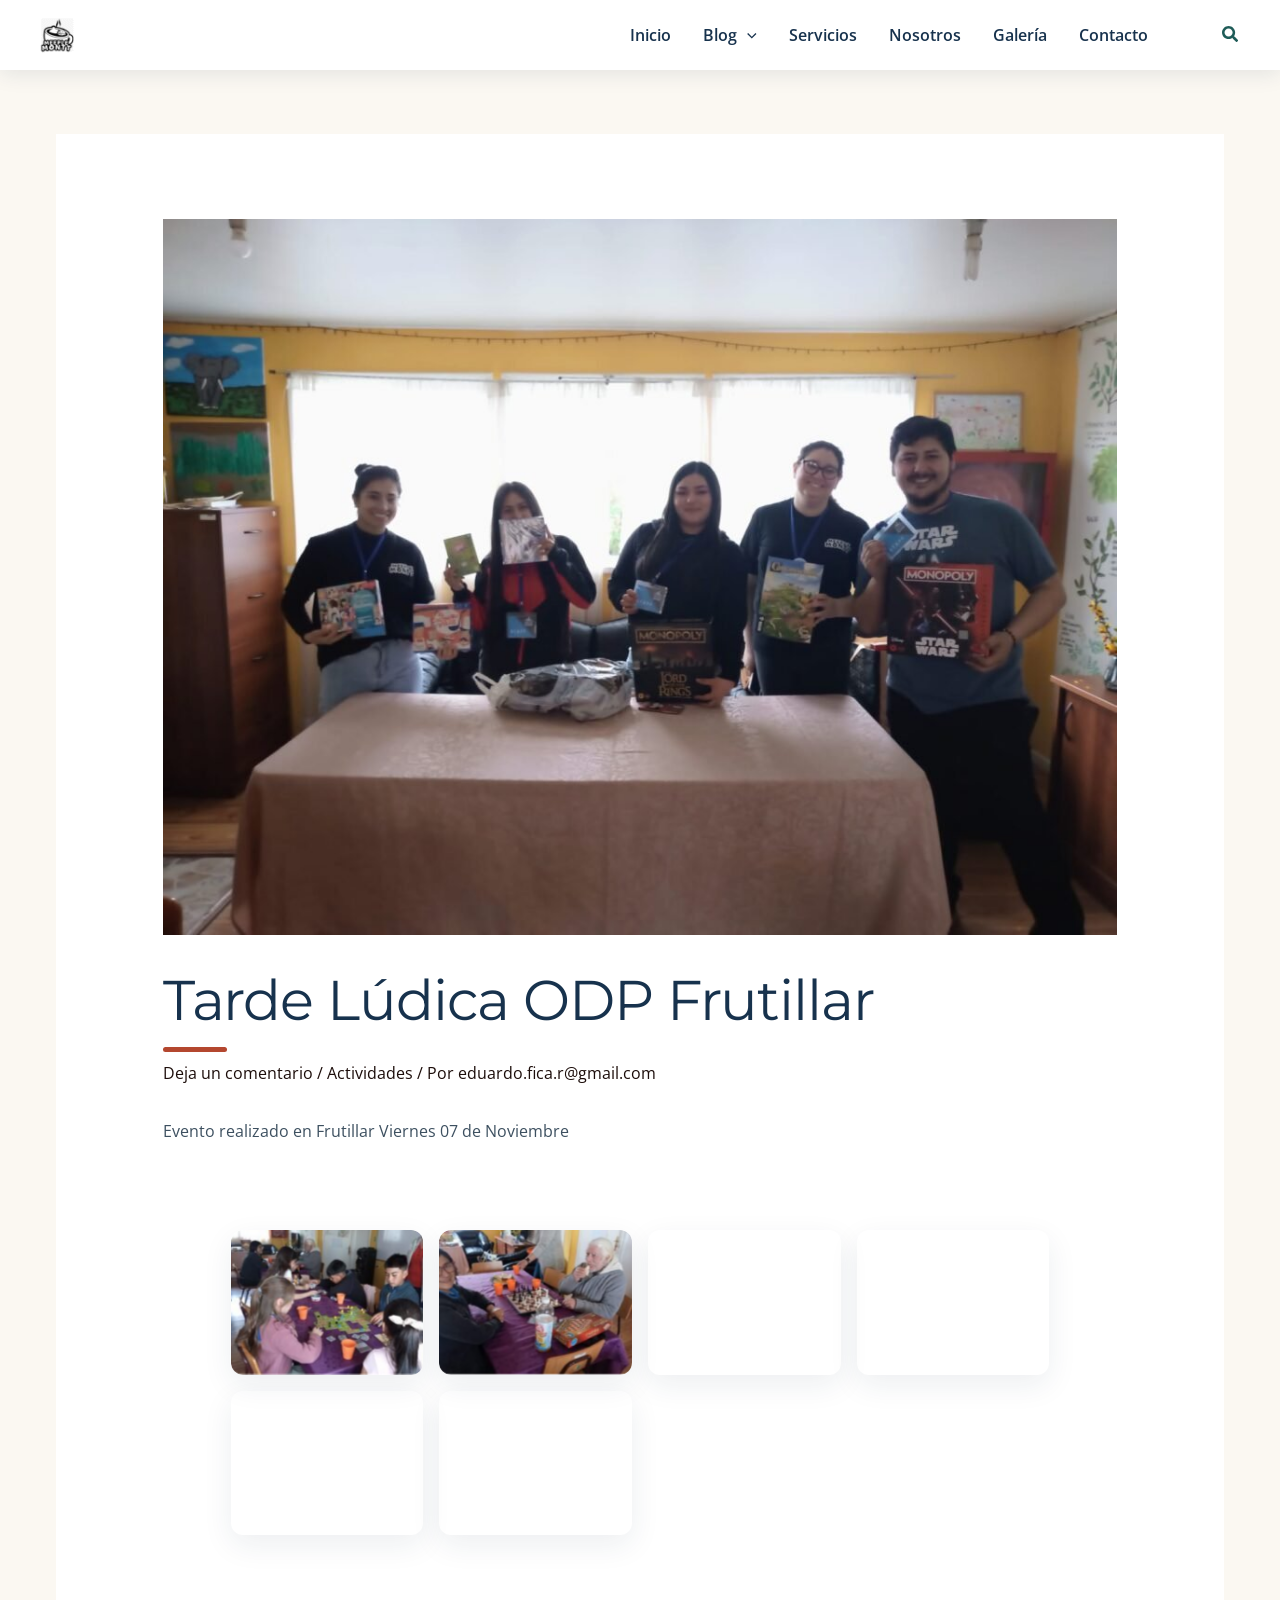
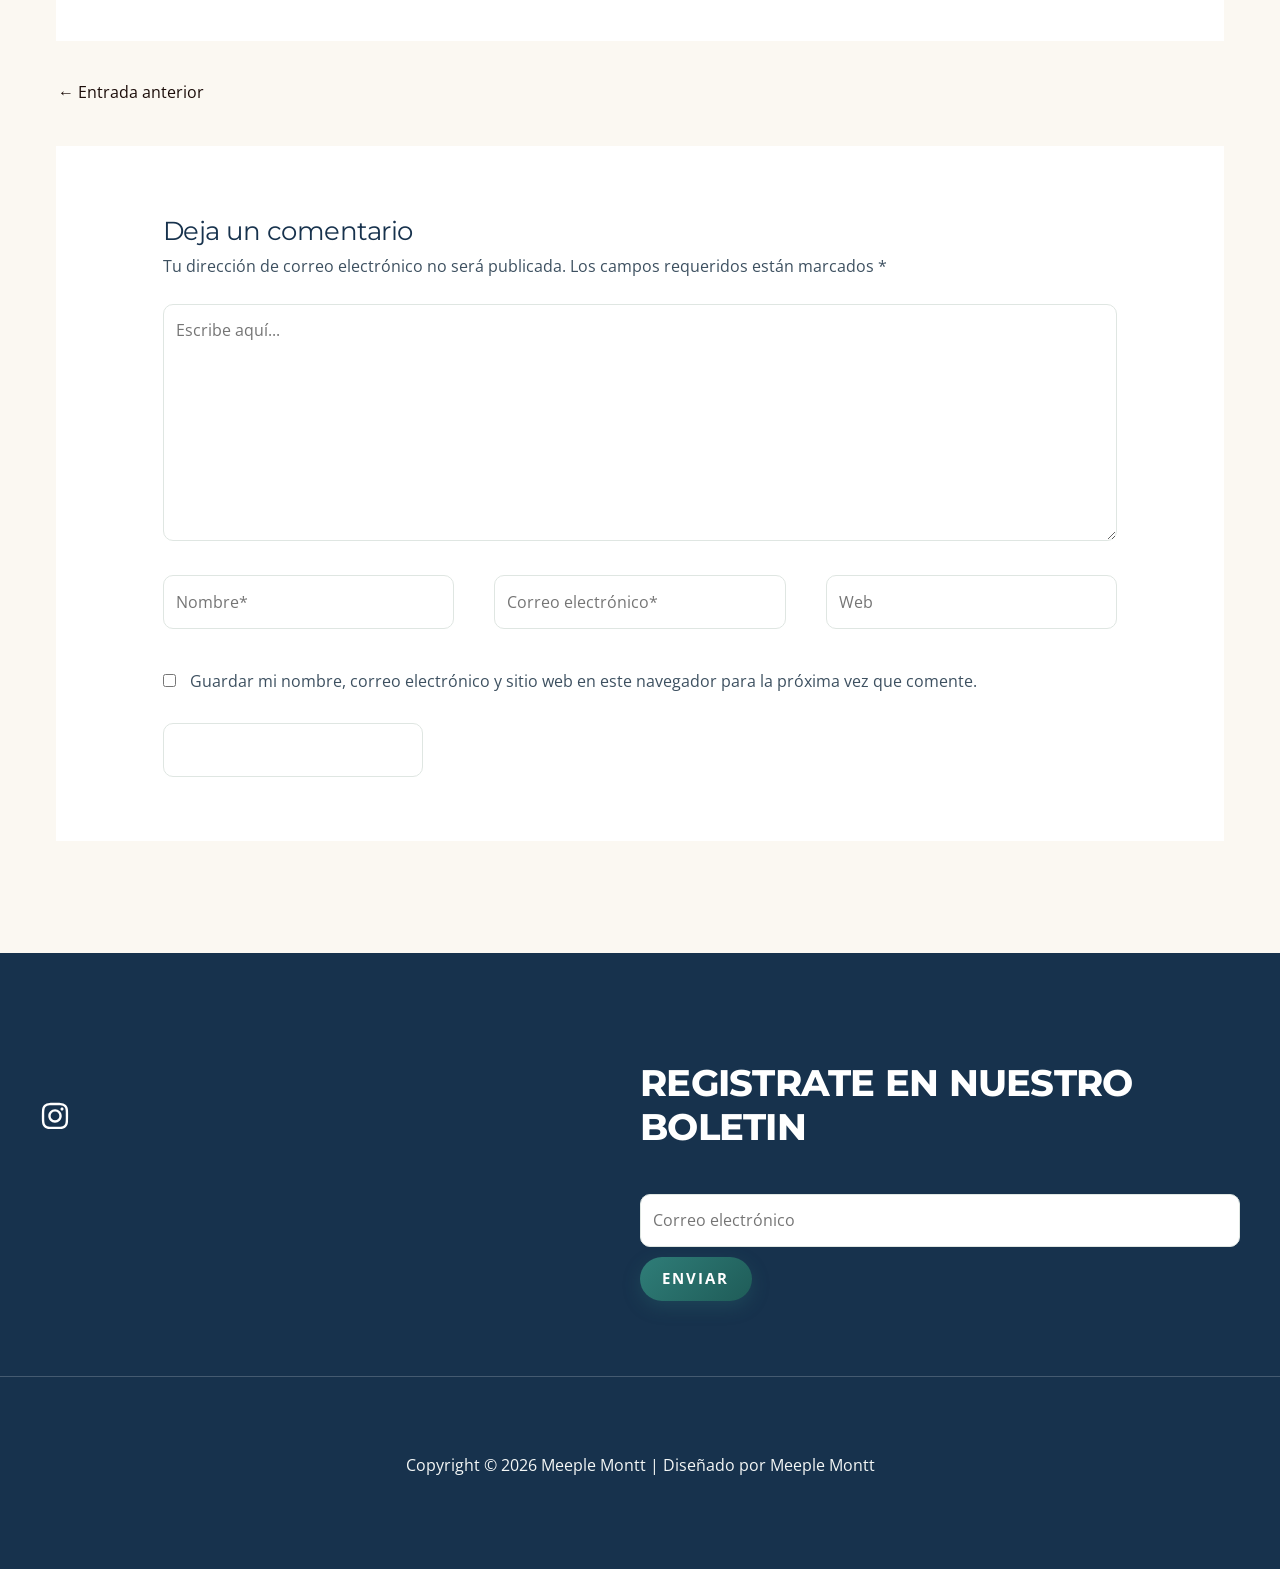
<file: evento-frutillar-viernes-07-de-noviembre.html>
<!DOCTYPE html>
<html dir="ltr" lang="es-CL" prefix="og: https://ogp.me/ns#">
<head>
<meta charset="UTF-8">
<meta name="viewport" content="width=device-width, initial-scale=1">
	<link rel="profile" href="https://gmpg.org/xfn/11"> 
	<title>Tarde Lúdica ODP Frutillar - Meeple Montt</title>
	<style>img:is([sizes="auto" i], [sizes^="auto," i]) { contain-intrinsic-size: 3000px 1500px }</style>
	
		<!-- All in One SEO 5.0.5 - aioseo.com -->
	<meta name="description" content="Evento realizado en Frutillar Viernes 07 de Noviembre" />
	<meta name="robots" content="max-image-preview:large" />
	<meta name="author" content="eduardo.fica.r@gmail.com"/>
	<link rel="canonical" href="evento-frutillar-viernes-07-de-noviembre.html" />
		<meta name="generator" content="All in One SEO (AIOSEO) 5.0.5" />
		<meta property="og:locale" content="es_ES" />
		<meta property="og:site_name" content="Meeple Montt - Meeple Montt" />
		<meta property="og:type" content="article" />
		<meta property="og:title" content="Tarde Lúdica ODP Frutillar - Meeple Montt" />
		<meta property="og:description" content="Evento realizado en Frutillar Viernes 07 de Noviembre" />
		<meta property="og:url" content="evento-frutillar-viernes-07-de-noviembre/" />
		<meta property="og:image" content="wp-content/uploads/2025/07/Diseno-Meeple-Mont-Logo-Largo.png" />
		<meta property="og:image:secure_url" content="wp-content/uploads/2025/07/Diseno-Meeple-Mont-Logo-Largo.png" />
		<meta property="article:published_time" content="2025-11-07T00:24:28+00:00" />
		<meta property="article:modified_time" content="2025-11-08T01:04:27+00:00" />
		<meta name="twitter:card" content="summary_large_image" />
		<meta name="twitter:title" content="Tarde Lúdica ODP Frutillar - Meeple Montt" />
		<meta name="twitter:description" content="Evento realizado en Frutillar Viernes 07 de Noviembre" />
		<meta name="twitter:image" content="wp-content/uploads/2025/07/Diseno-Meeple-Mont-Logo-Largo.png" />
		<script type="application/ld+json" class="aioseo-schema">
			{"@context":"https:\/\/schema.org","@graph":[{"@type":"BlogPosting","@id":"https:\/\/meeplemontt.cl\/evento-frutillar-viernes-07-de-noviembre\/#blogposting","name":"Tarde L\u00fadica ODP Frutillar - Meeple Montt","headline":"Tarde L\u00fadica ODP Frutillar","author":{"@id":"https:\/\/meeplemontt.cl\/author\/eduardo-fica-rgmail-com\/#author"},"publisher":{"@id":"https:\/\/meeplemontt.cl\/#organization"},"image":{"@type":"ImageObject","url":"https:\/\/meeplemontt.cl\/wp-content\/uploads\/2025\/11\/WhatsApp-Image-2025-11-07-at-16.48.08-1.jpeg","width":1600,"height":1200},"datePublished":"2025-11-07T00:24:28+00:00","dateModified":"2025-11-08T01:04:27+00:00","inLanguage":"es-CL","mainEntityOfPage":{"@id":"https:\/\/meeplemontt.cl\/evento-frutillar-viernes-07-de-noviembre\/#webpage"},"isPartOf":{"@id":"https:\/\/meeplemontt.cl\/evento-frutillar-viernes-07-de-noviembre\/#webpage"},"articleSection":"Actividades"},{"@type":"BreadcrumbList","@id":"https:\/\/meeplemontt.cl\/evento-frutillar-viernes-07-de-noviembre\/#breadcrumblist","itemListElement":[{"@type":"ListItem","@id":"https:\/\/meeplemontt.cl\/#listItem","position":1,"name":"Home","item":"https:\/\/meeplemontt.cl\/","nextItem":{"@type":"ListItem","@id":"https:\/\/meeplemontt.cl\/category\/actividades\/#listItem","name":"Actividades"}},{"@type":"ListItem","@id":"https:\/\/meeplemontt.cl\/category\/actividades\/#listItem","position":2,"name":"Actividades","item":"https:\/\/meeplemontt.cl\/category\/actividades\/","nextItem":{"@type":"ListItem","@id":"https:\/\/meeplemontt.cl\/evento-frutillar-viernes-07-de-noviembre\/#listItem","name":"Tarde L\u00fadica ODP Frutillar"},"previousItem":{"@type":"ListItem","@id":"https:\/\/meeplemontt.cl\/#listItem","name":"Home"}},{"@type":"ListItem","@id":"https:\/\/meeplemontt.cl\/evento-frutillar-viernes-07-de-noviembre\/#listItem","position":3,"name":"Tarde L\u00fadica ODP Frutillar","previousItem":{"@type":"ListItem","@id":"https:\/\/meeplemontt.cl\/category\/actividades\/#listItem","name":"Actividades"}}]},{"@type":"Organization","@id":"https:\/\/meeplemontt.cl\/#organization","name":"Meeple Montt","description":"Meeple Montt","url":"https:\/\/meeplemontt.cl\/","logo":{"@type":"ImageObject","url":"https:\/\/meeplemontt.cl\/wp-content\/uploads\/2025\/07\/Diseno-Meeple-Mont-Logo-Largo.png","@id":"https:\/\/meeplemontt.cl\/evento-frutillar-viernes-07-de-noviembre\/#organizationLogo","width":140,"height":40},"image":{"@id":"https:\/\/meeplemontt.cl\/evento-frutillar-viernes-07-de-noviembre\/#organizationLogo"}},{"@type":"Person","@id":"https:\/\/meeplemontt.cl\/author\/eduardo-fica-rgmail-com\/#author","url":"https:\/\/meeplemontt.cl\/author\/eduardo-fica-rgmail-com\/","name":"eduardo.fica.r@gmail.com","image":{"@type":"ImageObject","@id":"https:\/\/meeplemontt.cl\/evento-frutillar-viernes-07-de-noviembre\/#authorImage","url":"https:\/\/secure.gravatar.com\/avatar\/b7d4f00143ab7de02c2f679ebaf457f557fde38baf9920a454b0230449841935?s=96&d=mm&r=g","width":96,"height":96,"caption":"eduardo.fica.r@gmail.com"}},{"@type":"WebPage","@id":"https:\/\/meeplemontt.cl\/evento-frutillar-viernes-07-de-noviembre\/#webpage","url":"https:\/\/meeplemontt.cl\/evento-frutillar-viernes-07-de-noviembre\/","name":"Tarde L\u00fadica ODP Frutillar - Meeple Montt","description":"Evento realizado en Frutillar Viernes 07 de Noviembre","inLanguage":"es-CL","isPartOf":{"@id":"https:\/\/meeplemontt.cl\/#website"},"breadcrumb":{"@id":"https:\/\/meeplemontt.cl\/evento-frutillar-viernes-07-de-noviembre\/#breadcrumblist"},"author":{"@id":"https:\/\/meeplemontt.cl\/author\/eduardo-fica-rgmail-com\/#author"},"creator":{"@id":"https:\/\/meeplemontt.cl\/author\/eduardo-fica-rgmail-com\/#author"},"image":{"@type":"ImageObject","url":"https:\/\/meeplemontt.cl\/wp-content\/uploads\/2025\/11\/WhatsApp-Image-2025-11-07-at-16.48.08-1.jpeg","@id":"https:\/\/meeplemontt.cl\/evento-frutillar-viernes-07-de-noviembre\/#mainImage","width":1600,"height":1200},"primaryImageOfPage":{"@id":"https:\/\/meeplemontt.cl\/evento-frutillar-viernes-07-de-noviembre\/#mainImage"},"datePublished":"2025-11-07T00:24:28+00:00","dateModified":"2025-11-08T01:04:27+00:00"},{"@type":"WebSite","@id":"https:\/\/meeplemontt.cl\/#website","url":"https:\/\/meeplemontt.cl\/","name":"Meeple Montt","description":"Meeple Montt","inLanguage":"es-CL","publisher":{"@id":"https:\/\/meeplemontt.cl\/#organization"}}]}
		</script>
		<!-- All in One SEO -->

<link rel='dns-prefetch' href='//fonts.googleapis.com' />
<link rel='dns-prefetch' href='//www.googletagmanager.com' />
<link href='https://fonts.googleapis.com' rel='preconnect' />
<link href='https://fonts.gstatic.com' crossorigin='anonymous' rel='preconnect' />
<link rel="alternate" type="application/rss+xml" title="Meeple Montt &raquo; Feed" href="feed/" />
<link rel="alternate" type="application/rss+xml" title="Meeple Montt &raquo; Feed de comentarios" href="comments/feed/" />
<link rel="alternate" type="application/rss+xml" title="Meeple Montt &raquo; Tarde Lúdica ODP Frutillar Feed de comentarios" href="evento-frutillar-viernes-07-de-noviembre/feed/" />
<script>
window._wpemojiSettings = {"baseUrl":"https:\/\/s.w.org\/images\/core\/emoji\/16.0.1\/72x72\/","ext":".png","svgUrl":"https:\/\/s.w.org\/images\/core\/emoji\/16.0.1\/svg\/","svgExt":".svg","source":{"concatemoji":"https:\/\/meeplemontt.cl\/wp-includes\/js\/wp-emoji-release.min.js?ver=6.8.12"}};
/*! This file is auto-generated */
!function(s,n){var o,i,e;function c(e){try{var t={supportTests:e,timestamp:(new Date).valueOf()};sessionStorage.setItem(o,JSON.stringify(t))}catch(e){}}function p(e,t,n){e.clearRect(0,0,e.canvas.width,e.canvas.height),e.fillText(t,0,0);var t=new Uint32Array(e.getImageData(0,0,e.canvas.width,e.canvas.height).data),a=(e.clearRect(0,0,e.canvas.width,e.canvas.height),e.fillText(n,0,0),new Uint32Array(e.getImageData(0,0,e.canvas.width,e.canvas.height).data));return t.every(function(e,t){return e===a[t]})}function u(e,t){e.clearRect(0,0,e.canvas.width,e.canvas.height),e.fillText(t,0,0);for(var n=e.getImageData(16,16,1,1),a=0;a<n.data.length;a++)if(0!==n.data[a])return!1;return!0}function f(e,t,n,a){switch(t){case"flag":return n(e,"\ud83c\udff3\ufe0f\u200d\u26a7\ufe0f","\ud83c\udff3\ufe0f\u200b\u26a7\ufe0f")?!1:!n(e,"\ud83c\udde8\ud83c\uddf6","\ud83c\udde8\u200b\ud83c\uddf6")&&!n(e,"\ud83c\udff4\udb40\udc67\udb40\udc62\udb40\udc65\udb40\udc6e\udb40\udc67\udb40\udc7f","\ud83c\udff4\u200b\udb40\udc67\u200b\udb40\udc62\u200b\udb40\udc65\u200b\udb40\udc6e\u200b\udb40\udc67\u200b\udb40\udc7f");case"emoji":return!a(e,"\ud83e\udedf")}return!1}function g(e,t,n,a){var r="undefined"!=typeof WorkerGlobalScope&&self instanceof WorkerGlobalScope?new OffscreenCanvas(300,150):s.createElement("canvas"),o=r.getContext("2d",{willReadFrequently:!0}),i=(o.textBaseline="top",o.font="600 32px Arial",{});return e.forEach(function(e){i[e]=t(o,e,n,a)}),i}function t(e){var t=s.createElement("script");t.src=e,t.defer=!0,s.head.appendChild(t)}"undefined"!=typeof Promise&&(o="wpEmojiSettingsSupports",i=["flag","emoji"],n.supports={everything:!0,everythingExceptFlag:!0},e=new Promise(function(e){s.addEventListener("DOMContentLoaded",e,{once:!0})}),new Promise(function(t){var n=function(){try{var e=JSON.parse(sessionStorage.getItem(o));if("object"==typeof e&&"number"==typeof e.timestamp&&(new Date).valueOf()<e.timestamp+604800&&"object"==typeof e.supportTests)return e.supportTests}catch(e){}return null}();if(!n){if("undefined"!=typeof Worker&&"undefined"!=typeof OffscreenCanvas&&"undefined"!=typeof URL&&URL.createObjectURL&&"undefined"!=typeof Blob)try{var e="postMessage("+g.toString()+"("+[JSON.stringify(i),f.toString(),p.toString(),u.toString()].join(",")+"));",a=new Blob([e],{type:"text/javascript"}),r=new Worker(URL.createObjectURL(a),{name:"wpTestEmojiSupports"});return void(r.onmessage=function(e){c(n=e.data),r.terminate(),t(n)})}catch(e){}c(n=g(i,f,p,u))}t(n)}).then(function(e){for(var t in e)n.supports[t]=e[t],n.supports.everything=n.supports.everything&&n.supports[t],"flag"!==t&&(n.supports.everythingExceptFlag=n.supports.everythingExceptFlag&&n.supports[t]);n.supports.everythingExceptFlag=n.supports.everythingExceptFlag&&!n.supports.flag,n.DOMReady=!1,n.readyCallback=function(){n.DOMReady=!0}}).then(function(){return e}).then(function(){var e;n.supports.everything||(n.readyCallback(),(e=n.source||{}).concatemoji?t(e.concatemoji):e.wpemoji&&e.twemoji&&(t(e.twemoji),t(e.wpemoji)))}))}((window,document),window._wpemojiSettings);
</script>
 
<link rel='stylesheet' id='astra-theme-css-css' href='wp-content/themes/astra/assets/css/minified/main.min.css?ver=4.14.0' media='all' />
<style id='astra-theme-css-inline-css'>
:root{--ast-post-nav-space:0;--ast-container-default-xlg-padding:6.67em;--ast-container-default-lg-padding:5.67em;--ast-container-default-slg-padding:4.34em;--ast-container-default-md-padding:3.34em;--ast-container-default-sm-padding:6.67em;--ast-container-default-xs-padding:2.4em;--ast-container-default-xxs-padding:1.4em;--ast-code-block-background:#EEEEEE;--ast-comment-inputs-background:#FAFAFA;--ast-normal-container-width:1200px;--ast-narrow-container-width:750px;--ast-blog-title-font-weight:normal;--ast-blog-meta-weight:inherit;--ast-global-color-primary:var(--ast-global-color-5);--ast-global-color-secondary:var(--ast-global-color-4);--ast-global-color-alternate-background:var(--ast-global-color-7);--ast-global-color-subtle-background:var(--ast-global-color-6);--ast-bg-style-guide:var( --ast-global-color-secondary,var(--ast-global-color-5) );--ast-shadow-style-guide:0px 0px 4px 0 #00000057;--ast-global-dark-bg-style:#fff;--ast-global-dark-lfs:#fbfbfb;--ast-widget-bg-color:#fafafa;--ast-wc-container-head-bg-color:#fbfbfb;--ast-title-layout-bg:#eeeeee;--ast-search-border-color:#e7e7e7;--ast-lifter-hover-bg:#e6e6e6;--ast-gallery-block-color:#000;--srfm-color-input-label:var(--ast-global-color-2);}html{font-size:93.75%;}a,.page-title{color:var(--ast-global-color-2);}a:hover,a:focus{color:var(--ast-global-color-0);}body,button,input,select,textarea,.ast-button,.ast-custom-button{font-family:'Open Sans',sans-serif;font-weight:400;font-size:15px;font-size:1rem;line-height:var(--ast-body-line-height,1.6em);}blockquote{color:var(--ast-global-color-3);}h1,h2,h3,h4,h5,h6,.entry-content :where(h1,h2,h3,h4,h5,h6),.site-title,.site-title a{font-family:'Montserrat',sans-serif;font-weight:800;}.site-title{font-size:35px;font-size:2.3333333333333rem;display:none;}header .custom-logo-link img{max-width:125px;width:125px;}.astra-logo-svg{width:125px;}.site-header .site-description{font-size:15px;font-size:1rem;display:none;}.entry-title{font-size:30px;font-size:2rem;}.archive .ast-article-post .ast-article-inner,.blog .ast-article-post .ast-article-inner,.archive .ast-article-post .ast-article-inner:hover,.blog .ast-article-post .ast-article-inner:hover{overflow:hidden;}h1,.entry-content :where(h1){font-size:50px;font-size:3.3333333333333rem;font-family:'Montserrat',sans-serif;line-height:1.4em;}h2,.entry-content :where(h2){font-size:40px;font-size:2.6666666666667rem;font-family:'Montserrat',sans-serif;line-height:1.25em;text-transform:uppercase;}h3,.entry-content :where(h3){font-size:25px;font-size:1.6666666666667rem;font-family:'Montserrat',sans-serif;line-height:1.2em;}h4,.entry-content :where(h4){font-size:20px;font-size:1.3333333333333rem;line-height:1.2em;font-family:'Montserrat',sans-serif;}h5,.entry-content :where(h5){font-size:18px;font-size:1.2rem;line-height:1.2em;font-family:'Montserrat',sans-serif;}h6,.entry-content :where(h6){font-size:15px;font-size:1rem;line-height:1.25em;font-family:'Montserrat',sans-serif;}::selection{background-color:var(--ast-global-color-0);color:#000000;}body,h1,h2,h3,h4,h5,h6,.entry-title a,.entry-content :where(h1,h2,h3,h4,h5,h6){color:var(--ast-global-color-3);}.tagcloud a:hover,.tagcloud a:focus,.tagcloud a.current-item{color:#ffffff;border-color:var(--ast-global-color-2);background-color:var(--ast-global-color-2);}input:focus,input[type="text"]:focus,input[type="email"]:focus,input[type="url"]:focus,input[type="password"]:focus,input[type="reset"]:focus,input[type="search"]:focus,textarea:focus{border-color:var(--ast-global-color-2);}input[type="radio"]:checked,input[type=reset],input[type="checkbox"]:checked,input[type="checkbox"]:hover:checked,input[type="checkbox"]:focus:checked,input[type=range]::-webkit-slider-thumb{border-color:var(--ast-global-color-2);background-color:var(--ast-global-color-2);box-shadow:none;}.site-footer a:hover + .post-count,.site-footer a:focus + .post-count{background:var(--ast-global-color-2);border-color:var(--ast-global-color-2);}.single .nav-links .nav-previous,.single .nav-links .nav-next{color:var(--ast-global-color-2);}.entry-meta,.entry-meta *{line-height:1.45;color:var(--ast-global-color-2);}.entry-meta a:not(.ast-button):hover,.entry-meta a:not(.ast-button):hover *,.entry-meta a:not(.ast-button):focus,.entry-meta a:not(.ast-button):focus *,.page-links > .page-link,.page-links .page-link:hover,.post-navigation a:hover{color:var(--ast-global-color-0);}#cat option,.secondary .calendar_wrap thead a,.secondary .calendar_wrap thead a:visited{color:var(--ast-global-color-2);}.secondary .calendar_wrap #today,.ast-progress-val span{background:var(--ast-global-color-2);}.secondary a:hover + .post-count,.secondary a:focus + .post-count{background:var(--ast-global-color-2);border-color:var(--ast-global-color-2);}.calendar_wrap #today > a{color:#ffffff;}.page-links .page-link,.single .post-navigation a{color:var(--ast-global-color-2);}.ast-search-menu-icon .search-form button.search-submit{padding:0 4px;}.ast-search-menu-icon form.search-form{padding-right:0;}.ast-header-search .ast-search-menu-icon.ast-dropdown-active .search-form,.ast-header-search .ast-search-menu-icon.ast-dropdown-active .search-field:focus{transition:all 0.2s;}.search-form input.search-field:focus{outline:none;}.ast-mobile-header-content .ast-builder-layout-element:not(.ast-builder-menu):not(.ast-header-divider-element),.ast-mobile-popup-content .ast-builder-layout-element:not(.ast-builder-menu):not(.ast-header-divider-element){padding:15px 20px;}.wp-block-latest-posts > li > a{color:var(--ast-global-color-2);}.widget-title,.widget .wp-block-heading{font-size:21px;font-size:1.4rem;color:var(--ast-global-color-3);}.single .ast-author-details .author-title{color:var(--ast-global-color-0);}.ast-search-menu-icon.slide-search a:focus-visible:focus-visible,.astra-search-icon:focus-visible,#close:focus-visible,a:focus-visible,.ast-menu-toggle:focus-visible,.site .skip-link:focus-visible,.wp-block-loginout input:focus-visible,.wp-block-search.wp-block-search__button-inside .wp-block-search__inside-wrapper,.ast-header-navigation-arrow:focus-visible,.ast-orders-table__row .ast-orders-table__cell:focus-visible,a#ast-apply-coupon:focus-visible,#ast-apply-coupon:focus-visible,#close:focus-visible,.button.search-submit:focus-visible,#search_submit:focus,.normal-search:focus-visible,.ast-header-account-wrap:focus-visible,.astra-cart-drawer-close:focus,.ast-single-variation:focus,.ast-button:focus,.ast-builder-button-wrap:has(.ast-custom-button-link:focus),.ast-builder-button-wrap .ast-custom-button-link:focus{outline-style:dotted;outline-color:inherit;outline-width:thin;}input:focus,input[type="text"]:focus,input[type="email"]:focus,input[type="url"]:focus,input[type="password"]:focus,input[type="reset"]:focus,input[type="search"]:focus,input[type="number"]:focus,textarea:focus,.wp-block-search__input:focus,[data-section="section-header-mobile-trigger"] .ast-button-wrap .ast-mobile-menu-trigger-minimal:focus,.ast-mobile-popup-drawer.active .menu-toggle-close:focus,#ast-scroll-top:focus,#coupon_code:focus,#ast-coupon-code:focus{border-style:dotted;border-color:inherit;border-width:thin;}input{outline:none;}.ast-logo-title-inline .site-logo-img{padding-right:1em;}.site-logo-img img{ transition:all 0.2s linear;}body .ast-oembed-container *{position:absolute;top:0;width:100%;height:100%;left:0;}body .wp-block-embed-pocket-casts .ast-oembed-container *{position:unset;}.ast-single-post-featured-section + article {margin-top: 2em;}.site-content .ast-single-post-featured-section img {width: 100%;overflow: hidden;object-fit: cover;}.site > .ast-single-related-posts-container {margin-top: 0;}@media (min-width: 922px) {.ast-desktop .ast-container--narrow {max-width: var(--ast-narrow-container-width);margin: 0 auto;}}@media (max-width:921.99px){#ast-desktop-header{display:none;}}@media (min-width:922px){#ast-mobile-header{display:none;}}@media( max-width: 420px ) {.single .nav-links .nav-previous,.single .nav-links .nav-next {width: 100%;text-align: center;}}.wp-block-buttons.aligncenter{justify-content:center;}@media (max-width:921px){.ast-theme-transparent-header #primary,.ast-theme-transparent-header #secondary{padding:0;}}@media (max-width:921px){.ast-plain-container.ast-no-sidebar #primary{padding:0;}}.ast-plain-container.ast-no-sidebar #primary{margin-top:0;margin-bottom:0;}.wp-block-button.is-style-outline .wp-block-button__link{border-color:var(--ast-global-color-0);border-top-width:0px;border-right-width:0px;border-bottom-width:0px;border-left-width:0px;}div.wp-block-button.is-style-outline > .wp-block-button__link:not(.has-text-color),div.wp-block-button.wp-block-button__link.is-style-outline:not(.has-text-color){color:var(--ast-global-color-0);}.wp-block-button.is-style-outline .wp-block-button__link:hover,.wp-block-buttons .wp-block-button.is-style-outline .wp-block-button__link:focus,.wp-block-buttons .wp-block-button.is-style-outline > .wp-block-button__link:not(.has-text-color):hover,.wp-block-buttons .wp-block-button.wp-block-button__link.is-style-outline:not(.has-text-color):hover{color:#ffffff;background-color:var(--ast-global-color-1);border-color:var(--ast-global-color-1);}.post-page-numbers.current .page-link,.ast-pagination .page-numbers.current{color:#000000;border-color:var(--ast-global-color-0);background-color:var(--ast-global-color-0);}.wp-block-buttons .wp-block-button.is-style-outline .wp-block-button__link.wp-element-button,.ast-outline-button,.wp-block-uagb-buttons-child .uagb-buttons-repeater.ast-outline-button{border-color:var(--ast-global-color-0);border-top-width:1px;border-right-width:1px;border-bottom-width:1px;border-left-width:1px;font-family:inherit;font-weight:inherit;font-size:12px;font-size:0.8rem;line-height:1em;text-transform:uppercase;letter-spacing:2px;padding-top:10px;padding-right:20px;padding-bottom:10px;padding-left:20px;border-top-left-radius:30px;border-top-right-radius:30px;border-bottom-right-radius:30px;border-bottom-left-radius:30px;}.wp-block-buttons .wp-block-button.is-style-outline > .wp-block-button__link:not(.has-text-color),.wp-block-buttons .wp-block-button.wp-block-button__link.is-style-outline:not(.has-text-color),.ast-outline-button{color:var(--ast-global-color-0);}.wp-block-button.is-style-outline .wp-block-button__link:hover,.wp-block-buttons .wp-block-button.is-style-outline .wp-block-button__link:focus,.wp-block-buttons .wp-block-button.is-style-outline > .wp-block-button__link:not(.has-text-color):hover,.wp-block-buttons .wp-block-button.wp-block-button__link.is-style-outline:not(.has-text-color):hover,.ast-outline-button:hover,.ast-outline-button:focus,.wp-block-uagb-buttons-child .uagb-buttons-repeater.ast-outline-button:hover,.wp-block-uagb-buttons-child .uagb-buttons-repeater.ast-outline-button:focus{color:#ffffff;background-color:var(--ast-global-color-1);border-color:var(--ast-global-color-1);}.wp-block-button .wp-block-button__link.wp-element-button.is-style-outline:not(.has-background),.wp-block-button.is-style-outline>.wp-block-button__link.wp-element-button:not(.has-background),.ast-outline-button{background-color:transparent;}.entry-content[data-ast-blocks-layout] > figure{margin-bottom:1em;}@media (max-width:921px){.ast-left-sidebar #content > .ast-container{display:flex;flex-direction:column-reverse;width:100%;}.ast-separate-container .ast-article-post,.ast-separate-container .ast-article-single{padding:1.5em 2.14em;}.ast-author-box img.avatar{margin:20px 0 0 0;}}@media (min-width:922px){.ast-separate-container.ast-right-sidebar #primary,.ast-separate-container.ast-left-sidebar #primary{border:0;}.search-no-results.ast-separate-container #primary{margin-bottom:4em;}}.wp-block-button .wp-block-button__link{color:#ffffff;}.wp-block-button .wp-block-button__link:hover,.wp-block-button .wp-block-button__link:focus{color:#ffffff;background-color:var(--ast-global-color-1);border-color:var(--ast-global-color-1);}.wp-block-button .wp-block-button__link,.wp-block-search .wp-block-search__button,body .wp-block-file .wp-block-file__button{border-style:solid;border-top-width:0px;border-right-width:0px;border-left-width:0px;border-bottom-width:0px;border-color:var(--ast-global-color-0);background-color:var(--ast-global-color-0);color:#ffffff;font-family:inherit;font-weight:inherit;line-height:1em;text-transform:uppercase;letter-spacing:2px;font-size:12px;font-size:0.8rem;border-top-left-radius:30px;border-top-right-radius:30px;border-bottom-right-radius:30px;border-bottom-left-radius:30px;padding-top:10px;padding-right:20px;padding-bottom:10px;padding-left:20px;}.menu-toggle,button,.ast-button,.ast-custom-button,.button,input#submit,input[type="button"],input[type="submit"],input[type="reset"],form[CLASS*="wp-block-search__"].wp-block-search .wp-block-search__inside-wrapper .wp-block-search__button,body .wp-block-file .wp-block-file__button{border-style:solid;border-top-width:0px;border-right-width:0px;border-left-width:0px;border-bottom-width:0px;color:#ffffff;border-color:var(--ast-global-color-0);background-color:var(--ast-global-color-0);padding-top:10px;padding-right:20px;padding-bottom:10px;padding-left:20px;font-family:inherit;font-weight:inherit;font-size:12px;font-size:0.8rem;line-height:1em;text-transform:uppercase;letter-spacing:2px;border-top-left-radius:30px;border-top-right-radius:30px;border-bottom-right-radius:30px;border-bottom-left-radius:30px;}button:focus,.menu-toggle:hover,button:hover,.ast-button:hover,.ast-custom-button:hover .button:hover,.ast-custom-button:hover ,input[type=reset]:hover,input[type=reset]:focus,input#submit:hover,input#submit:focus,input[type="button"]:hover,input[type="button"]:focus,input[type="submit"]:hover,input[type="submit"]:focus,form[CLASS*="wp-block-search__"].wp-block-search .wp-block-search__inside-wrapper .wp-block-search__button:hover,form[CLASS*="wp-block-search__"].wp-block-search .wp-block-search__inside-wrapper .wp-block-search__button:focus,body .wp-block-file .wp-block-file__button:hover,body .wp-block-file .wp-block-file__button:focus{color:#ffffff;background-color:var(--ast-global-color-1);border-color:var(--ast-global-color-1);}@media (max-width:921px){.ast-mobile-header-stack .main-header-bar .ast-search-menu-icon{display:inline-block;}.ast-header-break-point.ast-header-custom-item-outside .ast-mobile-header-stack .main-header-bar .ast-search-icon{margin:0;}.ast-comment-avatar-wrap img{max-width:2.5em;}.ast-comment-meta{padding:0 1.8888em 1.3333em;}.ast-separate-container .ast-comment-list li.depth-1{padding:1.5em 2.14em;}.ast-separate-container .comment-respond{padding:2em 2.14em;}}@media (min-width:544px){.ast-container{max-width:100%;}}@media (max-width:544px){.ast-separate-container .ast-article-post,.ast-separate-container .ast-article-single,.ast-separate-container .comments-title,.ast-separate-container .ast-archive-description{padding:1.5em 1em;}.ast-separate-container #content .ast-container{padding-left:0.54em;padding-right:0.54em;}.ast-separate-container .ast-comment-list .bypostauthor{padding:.5em;}.ast-search-menu-icon.ast-dropdown-active .search-field{width:170px;}} #ast-mobile-header .ast-site-header-cart-li a{pointer-events:none;}body,.ast-separate-container{background-image:url(http://meeplemontt.cl/wp-content/uploads/2021/04/1px-free-img.png);background-repeat:repeat-y;background-position:center center;background-size:auto;background-attachment:scroll;}@media (max-width:921px){.site-title{display:none;}.site-header .site-description{display:none;}h1,.entry-content :where(h1){font-size:36px;}h2,.entry-content :where(h2){font-size:35px;}h3,.entry-content :where(h3){font-size:20px;}}@media (max-width:544px){.site-title{display:none;}.site-header .site-description{display:none;}h1,.entry-content :where(h1){font-size:34px;}h2,.entry-content :where(h2){font-size:30px;}h3,.entry-content :where(h3){font-size:20px;}}@media (max-width:921px){html{font-size:85.5%;}}@media (max-width:544px){html{font-size:85.5%;}}@media (min-width:922px){.ast-container{max-width:1240px;}}@media (min-width:922px){.site-content .ast-container{display:flex;}}@media (max-width:921px){.site-content .ast-container{flex-direction:column;}}@media (min-width:922px){.blog .site-content > .ast-container,.archive .site-content > .ast-container,.search .site-content > .ast-container{max-width:1000px;}}@media (min-width:922px){.main-header-menu .sub-menu .menu-item.ast-left-align-sub-menu:hover > .sub-menu,.main-header-menu .sub-menu .menu-item.ast-left-align-sub-menu.focus > .sub-menu{margin-left:-0px;}}.site .comments-area{padding-bottom:3em;}.wp-block-file {display: flex;align-items: center;flex-wrap: wrap;justify-content: space-between;}.wp-block-pullquote {border: none;}.wp-block-pullquote blockquote::before {content: "\201D";font-family: "Helvetica",sans-serif;display: flex;transform: rotate( 180deg );font-size: 6rem;font-style: normal;line-height: 1;font-weight: bold;align-items: center;justify-content: center;}.has-text-align-right > blockquote::before {justify-content: flex-start;}.has-text-align-left > blockquote::before {justify-content: flex-end;}figure.wp-block-pullquote.is-style-solid-color blockquote {max-width: 100%;text-align: inherit;}:root {--wp--custom--ast-default-block-top-padding: 3em;--wp--custom--ast-default-block-right-padding: 3em;--wp--custom--ast-default-block-bottom-padding: 3em;--wp--custom--ast-default-block-left-padding: 3em;--wp--custom--ast-container-width: 1200px;--wp--custom--ast-content-width-size: 1200px;--wp--custom--ast-wide-width-size: calc(1200px + var(--wp--custom--ast-default-block-left-padding) + var(--wp--custom--ast-default-block-right-padding));}.ast-narrow-container {--wp--custom--ast-content-width-size: 750px;--wp--custom--ast-wide-width-size: 750px;}@media(max-width: 921px) {:root {--wp--custom--ast-default-block-top-padding: 3em;--wp--custom--ast-default-block-right-padding: 2em;--wp--custom--ast-default-block-bottom-padding: 3em;--wp--custom--ast-default-block-left-padding: 2em;}}@media(max-width: 544px) {:root {--wp--custom--ast-default-block-top-padding: 3em;--wp--custom--ast-default-block-right-padding: 1.5em;--wp--custom--ast-default-block-bottom-padding: 3em;--wp--custom--ast-default-block-left-padding: 1.5em;}}.entry-content > .wp-block-group,.entry-content > .wp-block-cover,.entry-content > .wp-block-columns {padding-top: var(--wp--custom--ast-default-block-top-padding);padding-right: var(--wp--custom--ast-default-block-right-padding);padding-bottom: var(--wp--custom--ast-default-block-bottom-padding);padding-left: var(--wp--custom--ast-default-block-left-padding);}.ast-plain-container.ast-no-sidebar .entry-content > .alignfull,.ast-page-builder-template .ast-no-sidebar .entry-content > .alignfull {margin-left: calc( -50vw + 50%);margin-right: calc( -50vw + 50%);max-width: 100vw;width: 100vw;}.ast-plain-container.ast-no-sidebar .entry-content .alignfull .alignfull,.ast-page-builder-template.ast-no-sidebar .entry-content .alignfull .alignfull,.ast-plain-container.ast-no-sidebar .entry-content .alignfull .alignwide,.ast-page-builder-template.ast-no-sidebar .entry-content .alignfull .alignwide,.ast-plain-container.ast-no-sidebar .entry-content .alignwide .alignfull,.ast-page-builder-template.ast-no-sidebar .entry-content .alignwide .alignfull,.ast-plain-container.ast-no-sidebar .entry-content .alignwide .alignwide,.ast-page-builder-template.ast-no-sidebar .entry-content .alignwide .alignwide,.ast-plain-container.ast-no-sidebar .entry-content .wp-block-column .alignfull,.ast-page-builder-template.ast-no-sidebar .entry-content .wp-block-column .alignfull,.ast-plain-container.ast-no-sidebar .entry-content .wp-block-column .alignwide,.ast-page-builder-template.ast-no-sidebar .entry-content .wp-block-column .alignwide {margin-left: auto;margin-right: auto;width: 100%;}[data-ast-blocks-layout] .wp-block-separator:not(.is-style-dots) {height: 0;}[data-ast-blocks-layout] .wp-block-separator {margin: 20px auto;}[data-ast-blocks-layout] .wp-block-separator:not(.is-style-wide):not(.is-style-dots) {max-width: 100px;}[data-ast-blocks-layout] .wp-block-separator.has-background {padding: 0;}.entry-content[data-ast-blocks-layout] > * {max-width: var(--wp--custom--ast-content-width-size);margin-left: auto;margin-right: auto;}.entry-content[data-ast-blocks-layout] > .alignwide {max-width: var(--wp--custom--ast-wide-width-size);}.entry-content[data-ast-blocks-layout] .alignfull {max-width: none;}.entry-content .wp-block-columns {margin-bottom: 0;}blockquote {margin: 1.5em;border-color: rgba(0,0,0,0.05);}.wp-block-quote:not(.has-text-align-right):not(.has-text-align-center) {border-left: 5px solid rgba(0,0,0,0.05);}.has-text-align-right > blockquote,blockquote.has-text-align-right {border-right: 5px solid rgba(0,0,0,0.05);}.has-text-align-left > blockquote,blockquote.has-text-align-left {border-left: 5px solid rgba(0,0,0,0.05);}.wp-block-site-tagline,.wp-block-latest-posts .read-more {margin-top: 15px;}.wp-block-loginout p label {display: block;}.wp-block-loginout p:not(.login-remember):not(.login-submit) input {width: 100%;}.wp-block-loginout input:focus {border-color: transparent;}.wp-block-loginout input:focus {outline: thin dotted;}.entry-content .wp-block-media-text .wp-block-media-text__content {padding: 0 0 0 8%;}.entry-content .wp-block-media-text.has-media-on-the-right .wp-block-media-text__content {padding: 0 8% 0 0;}.entry-content .wp-block-media-text.has-background .wp-block-media-text__content {padding: 8%;}.entry-content .wp-block-cover:not([class*="background-color"]):not(.has-text-color.has-link-color) .wp-block-cover__inner-container,.entry-content .wp-block-cover:not([class*="background-color"]) .wp-block-cover-image-text,.entry-content .wp-block-cover:not([class*="background-color"]) .wp-block-cover-text,.entry-content .wp-block-cover-image:not([class*="background-color"]) .wp-block-cover__inner-container,.entry-content .wp-block-cover-image:not([class*="background-color"]) .wp-block-cover-image-text,.entry-content .wp-block-cover-image:not([class*="background-color"]) .wp-block-cover-text {color: var(--ast-global-color-primary,var(--ast-global-color-5));}.wp-block-loginout .login-remember input {width: 1.1rem;height: 1.1rem;margin: 0 5px 4px 0;vertical-align: middle;}.wp-block-latest-posts > li > *:first-child,.wp-block-latest-posts:not(.is-grid) > li:first-child {margin-top: 0;}.entry-content > .wp-block-buttons,.entry-content > .wp-block-uagb-buttons {margin-bottom: 1.5em;}.wp-block-search__inside-wrapper .wp-block-search__input {padding: 0 10px;color: var(--ast-global-color-3);background: var(--ast-global-color-primary,var(--ast-global-color-5));border-color: var(--ast-border-color);}.wp-block-latest-posts .read-more {margin-bottom: 1.5em;}.wp-block-search__no-button .wp-block-search__inside-wrapper .wp-block-search__input {padding-top: 5px;padding-bottom: 5px;}.wp-block-latest-posts .wp-block-latest-posts__post-date,.wp-block-latest-posts .wp-block-latest-posts__post-author {font-size: 1rem;}.wp-block-latest-posts > li > *,.wp-block-latest-posts:not(.is-grid) > li {margin-top: 12px;margin-bottom: 12px;}.ast-page-builder-template .entry-content[data-ast-blocks-layout] > .alignwide:where(:not(.uagb-is-root-container):not(.spectra-is-root-container)) > * {max-width: var(--wp--custom--ast-wide-width-size);}.ast-page-builder-template .entry-content[data-ast-blocks-layout] > .inherit-container-width > *,.ast-page-builder-template .entry-content[data-ast-blocks-layout] > *:not(.wp-block-group):where(:not(.uagb-is-root-container):not(.spectra-is-root-container)) > *,.entry-content[data-ast-blocks-layout] > .wp-block-cover .wp-block-cover__inner-container {max-width: var(--wp--custom--ast-content-width-size) ;margin-left: auto;margin-right: auto;}.ast-page-builder-template .entry-content[data-ast-blocks-layout] > *,.ast-page-builder-template .entry-content[data-ast-blocks-layout] > .alignfull:where(:not(.wp-block-group):not(.uagb-is-root-container):not(.spectra-is-root-container)) > * {max-width: none;}.entry-content[data-ast-blocks-layout] .wp-block-cover:not(.alignleft):not(.alignright) {width: auto;}@media(max-width: 1200px) {.ast-separate-container .entry-content > .alignfull,.ast-separate-container .entry-content[data-ast-blocks-layout] > .alignwide,.ast-plain-container .entry-content[data-ast-blocks-layout] > .alignwide,.ast-plain-container .entry-content .alignfull {margin-left: calc(-1 * min(var(--ast-container-default-xlg-padding),20px)) ;margin-right: calc(-1 * min(var(--ast-container-default-xlg-padding),20px));}}@media(min-width: 1201px) {.ast-separate-container .entry-content > .alignfull {margin-left: calc(-1 * var(--ast-container-default-xlg-padding) );margin-right: calc(-1 * var(--ast-container-default-xlg-padding) );}.ast-separate-container .entry-content[data-ast-blocks-layout] > .alignwide,.ast-plain-container .entry-content[data-ast-blocks-layout] > .alignwide {margin-left: calc(-1 * var(--wp--custom--ast-default-block-left-padding) );margin-right: calc(-1 * var(--wp--custom--ast-default-block-right-padding) );}}@media(min-width: 921px) {.ast-separate-container .entry-content .wp-block-group.alignwide:not(.inherit-container-width) > :where(:not(.alignleft):not(.alignright)),.ast-plain-container .entry-content .wp-block-group.alignwide:not(.inherit-container-width) > :where(:not(.alignleft):not(.alignright)) {max-width: calc( var(--wp--custom--ast-content-width-size) + 80px );}.ast-plain-container.ast-right-sidebar .entry-content[data-ast-blocks-layout] .alignfull,.ast-plain-container.ast-left-sidebar .entry-content[data-ast-blocks-layout] .alignfull {margin-left: -60px;margin-right: -60px;}}@media(min-width: 544px) {.entry-content > .alignleft {margin-right: 20px;}.entry-content > .alignright {margin-left: 20px;}}@media (max-width:544px){.wp-block-columns .wp-block-column:not(:last-child){margin-bottom:20px;}.wp-block-latest-posts{margin:0;}}@media( max-width: 600px ) {.entry-content .wp-block-media-text .wp-block-media-text__content,.entry-content .wp-block-media-text.has-media-on-the-right .wp-block-media-text__content {padding: 8% 0 0;}.entry-content .wp-block-media-text.has-background .wp-block-media-text__content {padding: 8%;}}.ast-page-builder-template .entry-header {padding-left: 0;}.ast-narrow-container .site-content .wp-block-uagb-image--align-full .wp-block-uagb-image__figure {max-width: 100%;margin-left: auto;margin-right: auto;}:root .has-ast-global-color-0-color{color:var(--ast-global-color-0);}:root .has-ast-global-color-0-background-color{background-color:var(--ast-global-color-0);}:root .wp-block-button .has-ast-global-color-0-color{color:var(--ast-global-color-0);}:root .wp-block-button .has-ast-global-color-0-background-color{background-color:var(--ast-global-color-0);}:root .has-ast-global-color-1-color{color:var(--ast-global-color-1);}:root .has-ast-global-color-1-background-color{background-color:var(--ast-global-color-1);}:root .wp-block-button .has-ast-global-color-1-color{color:var(--ast-global-color-1);}:root .wp-block-button .has-ast-global-color-1-background-color{background-color:var(--ast-global-color-1);}:root .has-ast-global-color-2-color{color:var(--ast-global-color-2);}:root .has-ast-global-color-2-background-color{background-color:var(--ast-global-color-2);}:root .wp-block-button .has-ast-global-color-2-color{color:var(--ast-global-color-2);}:root .wp-block-button .has-ast-global-color-2-background-color{background-color:var(--ast-global-color-2);}:root .has-ast-global-color-3-color{color:var(--ast-global-color-3);}:root .has-ast-global-color-3-background-color{background-color:var(--ast-global-color-3);}:root .wp-block-button .has-ast-global-color-3-color{color:var(--ast-global-color-3);}:root .wp-block-button .has-ast-global-color-3-background-color{background-color:var(--ast-global-color-3);}:root .has-ast-global-color-4-color{color:var(--ast-global-color-4);}:root .has-ast-global-color-4-background-color{background-color:var(--ast-global-color-4);}:root .wp-block-button .has-ast-global-color-4-color{color:var(--ast-global-color-4);}:root .wp-block-button .has-ast-global-color-4-background-color{background-color:var(--ast-global-color-4);}:root .has-ast-global-color-5-color{color:var(--ast-global-color-5);}:root .has-ast-global-color-5-background-color{background-color:var(--ast-global-color-5);}:root .wp-block-button .has-ast-global-color-5-color{color:var(--ast-global-color-5);}:root .wp-block-button .has-ast-global-color-5-background-color{background-color:var(--ast-global-color-5);}:root .has-ast-global-color-6-color{color:var(--ast-global-color-6);}:root .has-ast-global-color-6-background-color{background-color:var(--ast-global-color-6);}:root .wp-block-button .has-ast-global-color-6-color{color:var(--ast-global-color-6);}:root .wp-block-button .has-ast-global-color-6-background-color{background-color:var(--ast-global-color-6);}:root .has-ast-global-color-7-color{color:var(--ast-global-color-7);}:root .has-ast-global-color-7-background-color{background-color:var(--ast-global-color-7);}:root .wp-block-button .has-ast-global-color-7-color{color:var(--ast-global-color-7);}:root .wp-block-button .has-ast-global-color-7-background-color{background-color:var(--ast-global-color-7);}:root .has-ast-global-color-8-color{color:var(--ast-global-color-8);}:root .has-ast-global-color-8-background-color{background-color:var(--ast-global-color-8);}:root .wp-block-button .has-ast-global-color-8-color{color:var(--ast-global-color-8);}:root .wp-block-button .has-ast-global-color-8-background-color{background-color:var(--ast-global-color-8);}:root{--ast-global-color-0:#FF6210;--ast-global-color-1:#F15808;--ast-global-color-2:#1C0D0A;--ast-global-color-3:#353535;--ast-global-color-4:#FEF1E4;--ast-global-color-5:#FFFFFF;--ast-global-color-6:#E5D7D1;--ast-global-color-7:#140B06;--ast-global-color-8:#222222;}:root {--ast-border-color : #dddddd;}.ast-single-entry-banner {-js-display: flex;display: flex;flex-direction: column;justify-content: center;text-align: center;position: relative;background: var(--ast-title-layout-bg);}.ast-single-entry-banner[data-banner-layout="layout-1"] {max-width: 1200px;background: inherit;padding: 20px 0;}.ast-single-entry-banner[data-banner-width-type="custom"] {margin: 0 auto;width: 100%;}.ast-single-entry-banner + .site-content .entry-header {margin-bottom: 0;}.site .ast-author-avatar {--ast-author-avatar-size: ;}a.ast-underline-text {text-decoration: underline;}.ast-container > .ast-terms-link {position: relative;display: block;}a.ast-button.ast-badge-tax {padding: 4px 8px;border-radius: 3px;font-size: inherit;}header.entry-header{text-align:left;}header.entry-header > *:not(:last-child){margin-bottom:10px;}@media (max-width:921px){header.entry-header{text-align:left;}}@media (max-width:544px){header.entry-header{text-align:left;}}.ast-archive-entry-banner {-js-display: flex;display: flex;flex-direction: column;justify-content: center;text-align: center;position: relative;background: var(--ast-title-layout-bg);}.ast-archive-entry-banner[data-banner-width-type="custom"] {margin: 0 auto;width: 100%;}.ast-archive-entry-banner[data-banner-layout="layout-1"] {background: inherit;padding: 20px 0;text-align: left;}body.archive .ast-archive-description{max-width:1200px;width:100%;text-align:left;padding-top:3em;padding-right:3em;padding-bottom:3em;padding-left:3em;}body.archive .ast-archive-description .ast-archive-title,body.archive .ast-archive-description .ast-archive-title *{font-size:40px;font-size:2.6666666666667rem;}body.archive .ast-archive-description > *:not(:last-child){margin-bottom:10px;}@media (max-width:921px){body.archive .ast-archive-description{text-align:left;}}@media (max-width:544px){body.archive .ast-archive-description{text-align:left;}}.ast-breadcrumbs .trail-browse,.ast-breadcrumbs .trail-items,.ast-breadcrumbs .trail-items li{display:inline-block;margin:0;padding:0;border:none;background:inherit;text-indent:0;text-decoration:none;}.ast-breadcrumbs .trail-browse{font-size:inherit;font-style:inherit;font-weight:inherit;color:inherit;}.ast-breadcrumbs .trail-items{list-style:none;}.trail-items li::after{padding:0 0.3em;content:"\00bb";}.trail-items li:last-of-type::after{display:none;}h1,h2,h3,h4,h5,h6,.entry-content :where(h1,h2,h3,h4,h5,h6){color:var(--ast-global-color-2);}@media (max-width:921px){.ast-builder-grid-row-container.ast-builder-grid-row-tablet-3-firstrow .ast-builder-grid-row > *:first-child,.ast-builder-grid-row-container.ast-builder-grid-row-tablet-3-lastrow .ast-builder-grid-row > *:last-child{grid-column:1 / -1;}}@media (max-width:544px){.ast-builder-grid-row-container.ast-builder-grid-row-mobile-3-firstrow .ast-builder-grid-row > *:first-child,.ast-builder-grid-row-container.ast-builder-grid-row-mobile-3-lastrow .ast-builder-grid-row > *:last-child{grid-column:1 / -1;}}.ast-builder-layout-element[data-section="title_tagline"]{display:flex;}@media (max-width:921.99px){.ast-header-break-point .ast-builder-layout-element[data-section="title_tagline"]{display:flex;}}@media (max-width:544px){.ast-header-break-point .ast-builder-layout-element[data-section="title_tagline"]{display:flex;}}.ast-builder-menu-1{font-family:inherit;font-weight:500;}.ast-builder-menu-1 .menu-item > .menu-link{color:var(--ast-global-color-2);}.ast-builder-menu-1 .menu-item > .ast-menu-toggle{color:var(--ast-global-color-2);}.ast-builder-menu-1 .menu-link:hover,.ast-builder-menu-1 .main-header-menu > .menu-item:hover > .menu-link,.ast-builder-menu-1 .inline-on-mobile .ast-menu-toggle:hover,.ast-builder-menu-1 .inline-on-mobile .main-header-menu > .menu-item:hover > .ast-menu-toggle{color:var(--ast-global-color-0);}.ast-builder-menu-1 .ast-menu-toggle:hover,.ast-builder-menu-1 .main-header-menu > .menu-item:hover > .ast-menu-toggle{color:var(--ast-global-color-0);}.ast-builder-menu-1 .menu-item.current-menu-item > .menu-link,.ast-builder-menu-1 .inline-on-mobile .menu-item.current-menu-item > .ast-menu-toggle,.ast-builder-menu-1 .current-menu-ancestor > .menu-link{color:var(--ast-global-color-0);}.ast-builder-menu-1 .menu-item.current-menu-item > .ast-menu-toggle{color:var(--ast-global-color-0);}.ast-builder-menu-1 .sub-menu,.ast-builder-menu-1 .inline-on-mobile .sub-menu{border-top-width:2px;border-bottom-width:0px;border-right-width:0px;border-left-width:0px;border-color:var(--ast-global-color-0);border-style:solid;}.ast-builder-menu-1 .sub-menu .sub-menu{top:-2px;}.ast-builder-menu-1 .main-header-menu > .menu-item > .sub-menu,.ast-builder-menu-1 .main-header-menu > .menu-item > .astra-full-megamenu-wrapper{margin-top:0px;}.ast-desktop .ast-builder-menu-1 .main-header-menu > .menu-item > .sub-menu:before,.ast-desktop .ast-builder-menu-1 .main-header-menu > .menu-item > .astra-full-megamenu-wrapper:before{height:calc( 0px + 2px + 5px );}.ast-builder-menu-1 .main-header-menu,.ast-builder-menu-1 .main-header-menu .sub-menu{background-image:none;}.ast-desktop .ast-builder-menu-1 .menu-item .sub-menu .menu-link{border-style:none;}@media (max-width:921px){.ast-header-break-point .ast-builder-menu-1 .menu-item.menu-item-has-children > .ast-menu-toggle{top:0;}.ast-builder-menu-1 .inline-on-mobile .menu-item.menu-item-has-children > .ast-menu-toggle{right:-15px;}.ast-builder-menu-1 .menu-item-has-children > .menu-link:after{content:unset;}.ast-builder-menu-1 .main-header-menu > .menu-item > .sub-menu,.ast-builder-menu-1 .main-header-menu > .menu-item > .astra-full-megamenu-wrapper{margin-top:0;}}@media (max-width:544px){.ast-header-break-point .ast-builder-menu-1 .menu-item.menu-item-has-children > .ast-menu-toggle{top:0;}.ast-builder-menu-1 .main-header-menu > .menu-item > .sub-menu,.ast-builder-menu-1 .main-header-menu > .menu-item > .astra-full-megamenu-wrapper{margin-top:0;}}.ast-builder-menu-1{display:flex;}@media (max-width:921.99px){.ast-header-break-point .ast-builder-menu-1{display:flex;}}@media (max-width:544px){.ast-header-break-point .ast-builder-menu-1{display:flex;}}.main-header-bar .main-header-bar-navigation .ast-search-icon {display: block;z-index: 4;position: relative;}.ast-search-icon .ast-icon {z-index: 4;}.ast-search-icon {z-index: 4;position: relative;line-height: normal;}.main-header-bar .ast-search-menu-icon .search-form {background-color: #ffffff;}.ast-search-menu-icon.ast-dropdown-active.slide-search .search-form {visibility: visible;opacity: 1;}.ast-search-menu-icon .search-form {border: 1px solid var(--ast-search-border-color);line-height: normal;padding: 0 3em 0 0;border-radius: 2px;display: inline-block;-webkit-backface-visibility: hidden;backface-visibility: hidden;position: relative;color: inherit;background-color: #fff;}.ast-search-menu-icon .astra-search-icon {-js-display: flex;display: flex;line-height: normal;}.ast-search-menu-icon .astra-search-icon:focus {outline: none;}.ast-search-menu-icon .search-field {border: none;background-color: transparent;transition: all .3s;border-radius: inherit;color: inherit;font-size: inherit;width: 0;color: #757575;}.ast-search-menu-icon .search-submit {display: none;background: none;border: none;font-size: 1.3em;color: #757575;}.ast-search-menu-icon.ast-dropdown-active {visibility: visible;opacity: 1;position: relative;}.ast-search-menu-icon.ast-dropdown-active .search-field,.ast-dropdown-active.ast-search-menu-icon.slide-search input.search-field {width: 235px;}.ast-header-search .ast-search-menu-icon.slide-search .search-form,.ast-header-search .ast-search-menu-icon.ast-inline-search .search-form {-js-display: flex;display: flex;align-items: center;}.ast-search-menu-icon.ast-inline-search .search-field {width : 100%;padding : 0.60em;padding-right : 5.5em;transition: all 0.2s;}.site-header-section-left .ast-search-menu-icon.slide-search .search-form {padding-left: 2em;padding-right: unset;left: -1em;right: unset;}.site-header-section-left .ast-search-menu-icon.slide-search .search-form .search-field {margin-right: unset;}.ast-search-menu-icon.slide-search .search-form {-webkit-backface-visibility: visible;backface-visibility: visible;visibility: hidden;opacity: 0;transition: all .2s;position: absolute;z-index: 3;right: -1em;top: 50%;transform: translateY(-50%);}.ast-header-search .ast-search-menu-icon .search-form .search-field:-ms-input-placeholder,.ast-header-search .ast-search-menu-icon .search-form .search-field:-ms-input-placeholder{opacity:0.5;}.ast-header-search .ast-search-menu-icon.slide-search .search-form,.ast-header-search .ast-search-menu-icon.ast-inline-search .search-form{-js-display:flex;display:flex;align-items:center;}.ast-builder-layout-element.ast-header-search{height:auto;}.ast-header-search .astra-search-icon{font-size:18px;}@media (max-width:921px){.ast-header-search .astra-search-icon{font-size:18px;}}@media (max-width:544px){.ast-header-search .astra-search-icon{font-size:18px;}}.ast-header-search{display:flex;}@media (max-width:921.99px){.ast-header-break-point .ast-header-search{display:flex;}}@media (max-width:544px){.ast-header-break-point .ast-header-search{display:flex;}}.ast-social-stack-desktop .ast-builder-social-element,.ast-social-stack-tablet .ast-builder-social-element,.ast-social-stack-mobile .ast-builder-social-element {margin-top: 6px;margin-bottom: 6px;}.social-show-label-true .ast-builder-social-element {width: auto;padding: 0 0.4em;}[data-section^="section-fb-social-icons-"] .footer-social-inner-wrap {text-align: center;}.ast-footer-social-wrap {width: 100%;}.ast-footer-social-wrap .ast-builder-social-element:first-child {margin-left: 0;}.ast-footer-social-wrap .ast-builder-social-element:last-child {margin-right: 0;}.ast-header-social-wrap .ast-builder-social-element:first-child {margin-left: 0;}.ast-header-social-wrap .ast-builder-social-element:last-child {margin-right: 0;}.ast-builder-social-element {line-height: 1;color: var(--ast-global-color-2);background: transparent;vertical-align: middle;transition: all 0.01s;margin-left: 6px;margin-right: 6px;justify-content: center;align-items: center;}.ast-builder-social-element .social-item-label {padding-left: 6px;}.ast-header-social-1-wrap .ast-builder-social-element svg{width:18px;height:18px;}.ast-header-social-1-wrap .ast-social-color-type-custom svg{fill:var(--ast-global-color-5);}.ast-header-social-1-wrap .ast-social-color-type-custom .social-item-label{color:var(--ast-global-color-5);}.ast-builder-layout-element[data-section="section-hb-social-icons-1"]{display:flex;}@media (max-width:921.99px){.ast-header-break-point .ast-builder-layout-element[data-section="section-hb-social-icons-1"]{display:flex;}}@media (max-width:544px){.ast-header-break-point .ast-builder-layout-element[data-section="section-hb-social-icons-1"]{display:flex;}}.site-below-footer-wrap{padding-top:20px;padding-bottom:20px;}.site-below-footer-wrap[data-section="section-below-footer-builder"]{background-color:rgba(237,237,237,0);background-image:none;min-height:80px;border-style:solid;border-width:0px;border-top-width:1px;border-top-color:rgba(255,255,255,0.2);}.site-below-footer-wrap[data-section="section-below-footer-builder"] .ast-builder-grid-row{grid-column-gap:0px;max-width:1200px;min-height:80px;margin-left:auto;margin-right:auto;}.site-below-footer-wrap[data-section="section-below-footer-builder"] .ast-builder-grid-row,.site-below-footer-wrap[data-section="section-below-footer-builder"] .site-footer-section{align-items:center;}.site-below-footer-wrap[data-section="section-below-footer-builder"].ast-footer-row-inline .site-footer-section{display:flex;margin-bottom:0;}.ast-builder-grid-row-full .ast-builder-grid-row{grid-template-columns:1fr;}@media (max-width:921px){.site-below-footer-wrap[data-section="section-below-footer-builder"].ast-footer-row-tablet-inline .site-footer-section{display:flex;margin-bottom:0;}.site-below-footer-wrap[data-section="section-below-footer-builder"].ast-footer-row-tablet-stack .site-footer-section{display:block;margin-bottom:10px;}.ast-builder-grid-row-container.ast-builder-grid-row-tablet-full .ast-builder-grid-row{grid-template-columns:1fr;}}@media (max-width:544px){.site-below-footer-wrap[data-section="section-below-footer-builder"].ast-footer-row-mobile-inline .site-footer-section{display:flex;margin-bottom:0;}.site-below-footer-wrap[data-section="section-below-footer-builder"].ast-footer-row-mobile-stack .site-footer-section{display:block;margin-bottom:10px;}.ast-builder-grid-row-container.ast-builder-grid-row-mobile-full .ast-builder-grid-row{grid-template-columns:1fr;}}.site-below-footer-wrap[data-section="section-below-footer-builder"]{display:grid;}@media (max-width:921.99px){.ast-header-break-point .site-below-footer-wrap[data-section="section-below-footer-builder"]{display:grid;}}@media (max-width:544px){.ast-header-break-point .site-below-footer-wrap[data-section="section-below-footer-builder"]{display:grid;}}.ast-footer-copyright{text-align:center;}.ast-footer-copyright.site-footer-focus-item {color:var(--ast-global-color-5);}@media (max-width:921px){.ast-footer-copyright{text-align:left;}}@media (max-width:544px){.ast-footer-copyright{text-align:center;}}.ast-footer-copyright.ast-builder-layout-element{display:flex;}@media (max-width:921.99px){.ast-header-break-point .ast-footer-copyright.ast-builder-layout-element{display:flex;}}@media (max-width:544px){.ast-header-break-point .ast-footer-copyright.ast-builder-layout-element{display:flex;}}.ast-social-stack-desktop .ast-builder-social-element,.ast-social-stack-tablet .ast-builder-social-element,.ast-social-stack-mobile .ast-builder-social-element {margin-top: 6px;margin-bottom: 6px;}.social-show-label-true .ast-builder-social-element {width: auto;padding: 0 0.4em;}[data-section^="section-fb-social-icons-"] .footer-social-inner-wrap {text-align: center;}.ast-footer-social-wrap {width: 100%;}.ast-footer-social-wrap .ast-builder-social-element:first-child {margin-left: 0;}.ast-footer-social-wrap .ast-builder-social-element:last-child {margin-right: 0;}.ast-header-social-wrap .ast-builder-social-element:first-child {margin-left: 0;}.ast-header-social-wrap .ast-builder-social-element:last-child {margin-right: 0;}.ast-builder-social-element {line-height: 1;color: var(--ast-global-color-2);background: transparent;vertical-align: middle;transition: all 0.01s;margin-left: 6px;margin-right: 6px;justify-content: center;align-items: center;}.ast-builder-social-element .social-item-label {padding-left: 6px;}.ast-footer-social-1-wrap .ast-builder-social-element,.ast-footer-social-1-wrap .social-show-label-true .ast-builder-social-element{margin-left:15px;margin-right:15px;}.ast-footer-social-1-wrap .ast-builder-social-element svg{width:30px;height:30px;}.ast-footer-social-1-wrap{margin-top:30px;}.ast-footer-social-1-wrap .ast-social-color-type-custom svg{fill:var(--ast-global-color-5);}.ast-footer-social-1-wrap .ast-social-color-type-custom .ast-builder-social-element:hover{color:var(--ast-global-color-0);}.ast-footer-social-1-wrap .ast-social-color-type-custom .ast-builder-social-element:hover svg{fill:var(--ast-global-color-0);}.ast-footer-social-1-wrap .ast-social-color-type-custom .social-item-label{color:var(--ast-global-color-5);}.ast-footer-social-1-wrap .ast-builder-social-element:hover .social-item-label{color:var(--ast-global-color-0);}[data-section="section-fb-social-icons-1"] .footer-social-inner-wrap{text-align:left;}@media (max-width:921px){.ast-footer-social-1-wrap .ast-builder-social-element svg{width:22px;height:22px;}[data-section="section-fb-social-icons-1"] .footer-social-inner-wrap{text-align:left;}}@media (max-width:544px){.ast-footer-social-1-wrap .ast-builder-social-element svg{width:18px;height:18px;}.ast-footer-social-1-wrap .ast-builder-social-element{margin-left:11px;margin-right:11px;}.ast-footer-social-1-wrap{margin-bottom:50px;}[data-section="section-fb-social-icons-1"] .footer-social-inner-wrap{text-align:center;}}.ast-builder-layout-element[data-section="section-fb-social-icons-1"]{display:flex;}@media (max-width:921.99px){.ast-header-break-point .ast-builder-layout-element[data-section="section-fb-social-icons-1"]{display:flex;}}@media (max-width:544px){.ast-header-break-point .ast-builder-layout-element[data-section="section-fb-social-icons-1"]{display:flex;}}.site-above-footer-wrap{padding-top:20px;padding-bottom:20px;}.site-above-footer-wrap[data-section="section-above-footer-builder"]{background-color:rgba(237,237,237,0);background-image:none;min-height:315px;}.site-above-footer-wrap[data-section="section-above-footer-builder"] .ast-builder-grid-row{grid-column-gap:0px;max-width:1200px;min-height:315px;margin-left:auto;margin-right:auto;}.site-above-footer-wrap[data-section="section-above-footer-builder"] .ast-builder-grid-row,.site-above-footer-wrap[data-section="section-above-footer-builder"] .site-footer-section{align-items:flex-start;}.site-above-footer-wrap[data-section="section-above-footer-builder"].ast-footer-row-inline .site-footer-section{display:flex;margin-bottom:0;}.ast-builder-grid-row-2-equal .ast-builder-grid-row{grid-template-columns:repeat( 2,1fr );}@media (max-width:921px){.site-above-footer-wrap[data-section="section-above-footer-builder"].ast-footer-row-tablet-inline .site-footer-section{display:flex;margin-bottom:0;}.site-above-footer-wrap[data-section="section-above-footer-builder"].ast-footer-row-tablet-stack .site-footer-section{display:block;margin-bottom:10px;}.ast-builder-grid-row-container.ast-builder-grid-row-tablet-2-equal .ast-builder-grid-row{grid-template-columns:repeat( 2,1fr );}}@media (max-width:544px){.site-above-footer-wrap[data-section="section-above-footer-builder"].ast-footer-row-mobile-inline .site-footer-section{display:flex;margin-bottom:0;}.site-above-footer-wrap[data-section="section-above-footer-builder"].ast-footer-row-mobile-stack .site-footer-section{display:block;margin-bottom:10px;}.ast-builder-grid-row-container.ast-builder-grid-row-mobile-full .ast-builder-grid-row{grid-template-columns:1fr;}}.site-above-footer-wrap[data-section="section-above-footer-builder"]{padding-top:60px;padding-bottom:0px;padding-left:0px;padding-right:0px;}@media (max-width:921px){.site-above-footer-wrap[data-section="section-above-footer-builder"]{padding-top:100px;padding-bottom:60px;padding-left:0px;padding-right:0px;}}@media (max-width:544px){.site-above-footer-wrap[data-section="section-above-footer-builder"]{padding-top:75px;padding-bottom:30px;padding-left:0px;padding-right:0px;}}.site-above-footer-wrap[data-section="section-above-footer-builder"]{display:grid;}@media (max-width:921.99px){.ast-header-break-point .site-above-footer-wrap[data-section="section-above-footer-builder"]{display:grid;}}@media (max-width:544px){.ast-header-break-point .site-above-footer-wrap[data-section="section-above-footer-builder"]{display:grid;}}.site-footer{background-image:linear-gradient(to right,rgba(0,0,0,0.76),rgba(0,0,0,0.76)),url(wp-content/uploads/2025/07/board_game_collection.jpg);background-repeat:no-repeat;background-position:center center;background-size:cover;background-attachment:scroll;}@media (max-width:921px){.ast-hfb-header .site-footer{padding-left:25px;padding-right:25px;}}@media (max-width:544px){.ast-hfb-header .site-footer{padding-left:20px;padding-right:20px;}}.footer-widget-area[data-section="sidebar-widgets-footer-widget-1"].footer-widget-area-inner{text-align:left;}@media (max-width:921px){.footer-widget-area[data-section="sidebar-widgets-footer-widget-1"].footer-widget-area-inner{text-align:left;}}@media (max-width:544px){.footer-widget-area[data-section="sidebar-widgets-footer-widget-1"].footer-widget-area-inner{text-align:center;}}.footer-widget-area[data-section="sidebar-widgets-footer-widget-4"].footer-widget-area-inner{text-align:left;}@media (max-width:921px){.footer-widget-area[data-section="sidebar-widgets-footer-widget-4"].footer-widget-area-inner{text-align:left;}}@media (max-width:544px){.footer-widget-area[data-section="sidebar-widgets-footer-widget-4"].footer-widget-area-inner{text-align:center;}}.footer-widget-area[data-section="sidebar-widgets-footer-widget-1"].footer-widget-area-inner{color:#ffffff;}.footer-widget-area[data-section="sidebar-widgets-footer-widget-1"] .widget-title,.footer-widget-area[data-section="sidebar-widgets-footer-widget-1"] h1,.footer-widget-area[data-section="sidebar-widgets-footer-widget-1"] .widget-area h1,.footer-widget-area[data-section="sidebar-widgets-footer-widget-1"] h2,.footer-widget-area[data-section="sidebar-widgets-footer-widget-1"] .widget-area h2,.footer-widget-area[data-section="sidebar-widgets-footer-widget-1"] h3,.footer-widget-area[data-section="sidebar-widgets-footer-widget-1"] .widget-area h3,.footer-widget-area[data-section="sidebar-widgets-footer-widget-1"] h4,.footer-widget-area[data-section="sidebar-widgets-footer-widget-1"] .widget-area h4,.footer-widget-area[data-section="sidebar-widgets-footer-widget-1"] h5,.footer-widget-area[data-section="sidebar-widgets-footer-widget-1"] .widget-area h5,.footer-widget-area[data-section="sidebar-widgets-footer-widget-1"] h6,.footer-widget-area[data-section="sidebar-widgets-footer-widget-1"] .widget-area h6{color:#ffffff;}.footer-widget-area[data-section="sidebar-widgets-footer-widget-1"]{display:block;}@media (max-width:921.99px){.ast-header-break-point .footer-widget-area[data-section="sidebar-widgets-footer-widget-1"]{display:block;}}@media (max-width:544px){.ast-header-break-point .footer-widget-area[data-section="sidebar-widgets-footer-widget-1"]{display:block;}}.footer-widget-area[data-section="sidebar-widgets-footer-widget-4"].footer-widget-area-inner{color:#ffffff;}.footer-widget-area[data-section="sidebar-widgets-footer-widget-4"] .widget-title,.footer-widget-area[data-section="sidebar-widgets-footer-widget-4"] h1,.footer-widget-area[data-section="sidebar-widgets-footer-widget-4"] .widget-area h1,.footer-widget-area[data-section="sidebar-widgets-footer-widget-4"] h2,.footer-widget-area[data-section="sidebar-widgets-footer-widget-4"] .widget-area h2,.footer-widget-area[data-section="sidebar-widgets-footer-widget-4"] h3,.footer-widget-area[data-section="sidebar-widgets-footer-widget-4"] .widget-area h3,.footer-widget-area[data-section="sidebar-widgets-footer-widget-4"] h4,.footer-widget-area[data-section="sidebar-widgets-footer-widget-4"] .widget-area h4,.footer-widget-area[data-section="sidebar-widgets-footer-widget-4"] h5,.footer-widget-area[data-section="sidebar-widgets-footer-widget-4"] .widget-area h5,.footer-widget-area[data-section="sidebar-widgets-footer-widget-4"] h6,.footer-widget-area[data-section="sidebar-widgets-footer-widget-4"] .widget-area h6{color:#ffffff;}.footer-widget-area[data-section="sidebar-widgets-footer-widget-4"]{display:block;}@media (max-width:921.99px){.ast-header-break-point .footer-widget-area[data-section="sidebar-widgets-footer-widget-4"]{display:block;}}@media (max-width:544px){.ast-header-break-point .footer-widget-area[data-section="sidebar-widgets-footer-widget-4"]{display:block;}}.ast-desktop .ast-mega-menu-enabled .ast-builder-menu-1 div:not( .astra-full-megamenu-wrapper) .sub-menu,.ast-builder-menu-1 .inline-on-mobile .sub-menu,.ast-desktop .ast-builder-menu-1 .astra-full-megamenu-wrapper,.ast-desktop .ast-builder-menu-1 .menu-item .sub-menu{box-shadow:0px 4px 10px -2px rgba(0,0,0,0.1);}.ast-desktop .ast-mobile-popup-drawer.active .ast-mobile-popup-inner{max-width:35%;}@media (max-width:921px){.ast-mobile-popup-drawer.active .ast-mobile-popup-inner{max-width:90%;}}@media (max-width:544px){.ast-mobile-popup-drawer.active .ast-mobile-popup-inner{max-width:90%;}}.ast-header-break-point .main-header-bar{border-bottom-width:1px;}@media (min-width:922px){.main-header-bar{border-bottom-width:1px;}}.main-header-menu .menu-item,#astra-footer-menu .menu-item,.main-header-bar .ast-masthead-custom-menu-items{-js-display:flex;display:flex;-webkit-box-pack:center;-webkit-justify-content:center;-moz-box-pack:center;-ms-flex-pack:center;justify-content:center;-webkit-box-orient:vertical;-webkit-box-direction:normal;-webkit-flex-direction:column;-moz-box-orient:vertical;-moz-box-direction:normal;-ms-flex-direction:column;flex-direction:column;}.main-header-menu > .menu-item > .menu-link,#astra-footer-menu > .menu-item > .menu-link{height:100%;-webkit-box-align:center;-webkit-align-items:center;-moz-box-align:center;-ms-flex-align:center;align-items:center;-js-display:flex;display:flex;}#ast-desktop-header .main-header-menu > .menu-item.menu-item-has-children > .menu-link .ast-header-navigation-arrow{padding-right:10px;margin-right:-10px;}.ast-header-break-point .main-navigation ul .menu-item .menu-link .icon-arrow:first-of-type svg{top:.2em;margin-top:0px;margin-left:0px;width:.65em;transform:translate(0,-2px) rotateZ(270deg);}.ast-mobile-popup-content .ast-submenu-expanded > .ast-menu-toggle{transform:rotateX(180deg);overflow-y:auto;}@media (min-width:922px){.ast-builder-menu .main-navigation > ul > li:last-child a{margin-right:0;}}.ast-separate-container .ast-article-inner{background-color:#ffffff;background-image:none;}.ast-separate-container .ast-article-single:not(.ast-related-post),.ast-separate-container .error-404,.ast-separate-container .no-results,.single.ast-separate-container.ast-author-meta,.ast-separate-container .related-posts-title-wrapper,.ast-separate-container .comments-count-wrapper,.ast-box-layout.ast-plain-container .site-content,.ast-padded-layout.ast-plain-container .site-content,.ast-separate-container .ast-archive-description,.ast-separate-container .comments-area .comment-respond,.ast-separate-container .comments-area .ast-comment-list li,.ast-separate-container .comments-area .comments-title{background-color:#ffffff;background-image:none;}.ast-separate-container.ast-two-container #secondary .widget{background-color:#ffffff;background-image:none;}.ast-mobile-header-content > *,.ast-desktop-header-content > * {padding: 10px 0;height: auto;}.ast-mobile-header-content > *:first-child,.ast-desktop-header-content > *:first-child {padding-top: 10px;}.ast-mobile-header-content > .ast-builder-menu,.ast-desktop-header-content > .ast-builder-menu {padding-top: 0;}.ast-mobile-header-content > *:last-child,.ast-desktop-header-content > *:last-child {padding-bottom: 0;}.ast-mobile-header-content .ast-search-menu-icon.ast-inline-search label,.ast-desktop-header-content .ast-search-menu-icon.ast-inline-search label {width: 100%;}.ast-desktop-header-content .main-header-bar-navigation .ast-submenu-expanded > .ast-menu-toggle::before {transform: rotateX(180deg);}#ast-desktop-header .ast-desktop-header-content,.ast-mobile-header-content .ast-search-icon,.ast-desktop-header-content .ast-search-icon,.ast-mobile-header-wrap .ast-mobile-header-content,.ast-main-header-nav-open.ast-popup-nav-open .ast-mobile-header-wrap .ast-mobile-header-content,.ast-main-header-nav-open.ast-popup-nav-open .ast-desktop-header-content {display: none;}.ast-main-header-nav-open.ast-header-break-point #ast-desktop-header .ast-desktop-header-content,.ast-main-header-nav-open.ast-header-break-point .ast-mobile-header-wrap .ast-mobile-header-content {display: block;}.ast-desktop .ast-desktop-header-content .astra-menu-animation-slide-up > .menu-item > .sub-menu,.ast-desktop .ast-desktop-header-content .astra-menu-animation-slide-up > .menu-item .menu-item > .sub-menu,.ast-desktop .ast-desktop-header-content .astra-menu-animation-slide-down > .menu-item > .sub-menu,.ast-desktop .ast-desktop-header-content .astra-menu-animation-slide-down > .menu-item .menu-item > .sub-menu,.ast-desktop .ast-desktop-header-content .astra-menu-animation-fade > .menu-item > .sub-menu,.ast-desktop .ast-desktop-header-content .astra-menu-animation-fade > .menu-item .menu-item > .sub-menu {opacity: 1;visibility: visible;}.ast-hfb-header.ast-default-menu-enable.ast-header-break-point .ast-mobile-header-wrap .ast-mobile-header-content .main-header-bar-navigation {width: unset;margin: unset;}.ast-mobile-header-content.content-align-flex-end .main-header-bar-navigation .menu-item-has-children > .ast-menu-toggle,.ast-desktop-header-content.content-align-flex-end .main-header-bar-navigation .menu-item-has-children > .ast-menu-toggle {left: calc( 20px - 0.907em);right: auto;}.ast-mobile-header-content .ast-search-menu-icon,.ast-mobile-header-content .ast-search-menu-icon.slide-search,.ast-desktop-header-content .ast-search-menu-icon,.ast-desktop-header-content .ast-search-menu-icon.slide-search {width: 100%;position: relative;display: block;right: auto;transform: none;}.ast-mobile-header-content .ast-search-menu-icon.slide-search .search-form,.ast-mobile-header-content .ast-search-menu-icon .search-form,.ast-desktop-header-content .ast-search-menu-icon.slide-search .search-form,.ast-desktop-header-content .ast-search-menu-icon .search-form {right: 0;visibility: visible;opacity: 1;position: relative;top: auto;transform: none;padding: 0;display: block;overflow: hidden;}.ast-mobile-header-content .ast-search-menu-icon.ast-inline-search .search-field,.ast-mobile-header-content .ast-search-menu-icon .search-field,.ast-desktop-header-content .ast-search-menu-icon.ast-inline-search .search-field,.ast-desktop-header-content .ast-search-menu-icon .search-field {width: 100%;padding-right: 5.5em;}.ast-mobile-header-content .ast-search-menu-icon .search-submit,.ast-desktop-header-content .ast-search-menu-icon .search-submit {display: block;position: absolute;height: 100%;top: 0;right: 0;padding: 0 1em;border-radius: 0;}.ast-hfb-header.ast-default-menu-enable.ast-header-break-point .ast-mobile-header-wrap .ast-mobile-header-content .main-header-bar-navigation ul .sub-menu .menu-link {padding-left: 30px;}.ast-hfb-header.ast-default-menu-enable.ast-header-break-point .ast-mobile-header-wrap .ast-mobile-header-content .main-header-bar-navigation .sub-menu .menu-item .menu-item .menu-link {padding-left: 40px;}.ast-mobile-popup-drawer.active .ast-mobile-popup-inner{background-color:#ffffff;;}.ast-mobile-header-wrap .ast-mobile-header-content,.ast-desktop-header-content{background-color:#ffffff;;}.ast-mobile-popup-content > *,.ast-mobile-header-content > *,.ast-desktop-popup-content > *,.ast-desktop-header-content > *{padding-top:50px;padding-bottom:50px;}.content-align-flex-start .ast-builder-layout-element{justify-content:flex-start;}.content-align-flex-start .main-header-menu{text-align:left;}.ast-mobile-popup-drawer.active .menu-toggle-close{color:#3a3a3a;}@media (max-width:921px){.ast-mobile-popup-drawer.active .ast-desktop-popup-content,.ast-mobile-popup-drawer.active .ast-mobile-popup-content{padding-top:0px;padding-bottom:0px;padding-left:0px;padding-right:0px;}}.ast-mobile-header-wrap .ast-primary-header-bar,.ast-primary-header-bar .site-primary-header-wrap{min-height:70px;}.ast-desktop:not(:has(.ast-header-sticked)) .ast-primary-header-bar .main-header-menu > .menu-item{line-height:70px;}.ast-header-break-point #masthead .ast-mobile-header-wrap .ast-primary-header-bar,.ast-header-break-point #masthead .ast-mobile-header-wrap .ast-below-header-bar,.ast-header-break-point #masthead .ast-mobile-header-wrap .ast-above-header-bar{padding-left:20px;padding-right:20px;}.ast-header-break-point .ast-primary-header-bar{border-bottom-width:0px;border-bottom-color:#eaeaea;border-bottom-style:solid;}@media (min-width:922px){.ast-primary-header-bar{border-bottom-width:0px;border-bottom-color:#eaeaea;border-bottom-style:solid;}}.ast-primary-header-bar{background-color:#ffffff;background-image:none;}.ast-primary-header-bar{display:block;}@media (max-width:921.99px){.ast-header-break-point .ast-primary-header-bar{display:grid;}}@media (max-width:544px){.ast-header-break-point .ast-primary-header-bar{display:grid;}}[data-section="section-header-mobile-trigger"] .ast-button-wrap .ast-mobile-menu-trigger-outline{background:transparent;color:var(--ast-global-color-0);border-top-width:1px;border-bottom-width:1px;border-right-width:1px;border-left-width:1px;border-style:solid;border-color:var(--ast-global-color-5);border-top-left-radius:2px;border-top-right-radius:2px;border-bottom-right-radius:2px;border-bottom-left-radius:2px;}[data-section="section-header-mobile-trigger"] .ast-button-wrap .mobile-menu-toggle-icon .ast-mobile-svg{width:20px;height:20px;fill:var(--ast-global-color-0);}[data-section="section-header-mobile-trigger"] .ast-button-wrap .mobile-menu-wrap .mobile-menu{color:var(--ast-global-color-0);}.ast-builder-menu-mobile .main-navigation .menu-item > .menu-link{font-family:'Montserrat',sans-serif;font-weight:700;}.ast-builder-menu-mobile .main-navigation .menu-item.menu-item-has-children > .ast-menu-toggle{top:0;}.ast-builder-menu-mobile .main-navigation .menu-item-has-children > .menu-link:after{content:unset;}.ast-hfb-header .ast-builder-menu-mobile .main-navigation .main-header-menu,.ast-hfb-header .ast-builder-menu-mobile .main-navigation .main-header-menu,.ast-hfb-header .ast-mobile-header-content .ast-builder-menu-mobile .main-navigation .main-header-menu,.ast-hfb-header .ast-mobile-popup-content .ast-builder-menu-mobile .main-navigation .main-header-menu{border-top-width:1px;border-color:#eaeaea;}.ast-hfb-header .ast-builder-menu-mobile .main-navigation .menu-item .sub-menu .menu-link,.ast-hfb-header .ast-builder-menu-mobile .main-navigation .menu-item .menu-link,.ast-hfb-header .ast-builder-menu-mobile .main-navigation .menu-item .sub-menu .menu-link,.ast-hfb-header .ast-builder-menu-mobile .main-navigation .menu-item .menu-link,.ast-hfb-header .ast-mobile-header-content .ast-builder-menu-mobile .main-navigation .menu-item .sub-menu .menu-link,.ast-hfb-header .ast-mobile-header-content .ast-builder-menu-mobile .main-navigation .menu-item .menu-link,.ast-hfb-header .ast-mobile-popup-content .ast-builder-menu-mobile .main-navigation .menu-item .sub-menu .menu-link,.ast-hfb-header .ast-mobile-popup-content .ast-builder-menu-mobile .main-navigation .menu-item .menu-link{border-bottom-width:1px;border-color:#eaeaea;border-style:solid;}.ast-builder-menu-mobile .main-navigation .menu-item.menu-item-has-children > .ast-menu-toggle{top:0;}@media (max-width:921px){.ast-builder-menu-mobile .main-navigation{font-size:16px;font-size:1.0666666666667rem;}.ast-builder-menu-mobile .main-navigation .main-header-menu .menu-item > .menu-link{padding-top:6px;padding-bottom:6px;padding-left:24px;padding-right:24px;}.ast-builder-menu-mobile .main-navigation .menu-item.menu-item-has-children > .ast-menu-toggle{top:6px;right:calc( 24px - 0.907em );}.ast-builder-menu-mobile .main-navigation .menu-item-has-children > .menu-link:after{content:unset;}}@media (max-width:544px){.ast-builder-menu-mobile .main-navigation{font-size:15px;font-size:1rem;}.ast-builder-menu-mobile .main-navigation .main-header-menu .menu-item > .menu-link{padding-top:0px;padding-bottom:0px;padding-left:24px;padding-right:24px;}.ast-builder-menu-mobile .main-navigation .menu-item.menu-item-has-children > .ast-menu-toggle{top:0px;right:calc( 24px - 0.907em );}}.ast-builder-menu-mobile .main-navigation{display:block;}@media (max-width:921.99px){.ast-header-break-point .ast-builder-menu-mobile .main-navigation{display:block;}}@media (max-width:544px){.ast-header-break-point .ast-builder-menu-mobile .main-navigation{display:block;}}.comment-reply-title{font-size:24px;font-size:1.6rem;}.ast-comment-meta{line-height:1.666666667;color:var(--ast-global-color-2);font-size:12px;font-size:0.8rem;}.ast-comment-list #cancel-comment-reply-link{font-size:15px;font-size:1rem;}.comments-title {padding: 2em 0;}.comments-title {word-wrap: break-word;font-weight: normal;}.ast-comment-list {margin: 0;word-wrap: break-word;padding-bottom: 0.5em;list-style: none;}.ast-comment-list li {list-style: none;}.ast-comment-list .ast-comment-edit-reply-wrap {-js-display: flex;display: flex;justify-content: flex-end;}.ast-comment-list .comment-awaiting-moderation {margin-bottom: 0;}.ast-comment {padding: 1em 0 ;}.ast-comment-info img {border-radius: 50%;}.ast-comment-cite-wrap cite {font-style: normal;}.comment-reply-title {font-weight: normal;line-height: 1.65;}.ast-comment-meta {margin-bottom: 0.5em;}.comments-area .comment-form-comment {width: 100%;border: none;margin: 0;padding: 0;}.comments-area .comment-notes,.comments-area .comment-textarea,.comments-area .form-allowed-tags {margin-bottom: 1.5em;}.comments-area .form-submit {margin-bottom: 0;}.comments-area textarea#comment,.comments-area .ast-comment-formwrap input[type="text"] {width: 100%;border-radius: 0;vertical-align: middle;margin-bottom: 10px;}.comments-area .no-comments {margin-top: 0.5em;margin-bottom: 0.5em;}.comments-area p.logged-in-as {margin-bottom: 1em;}.ast-separate-container .ast-comment-list {padding-bottom: 0;}.ast-separate-container .ast-comment-list li.depth-1 .children li,.ast-narrow-container .ast-comment-list li.depth-1 .children li {padding-bottom: 0;padding-top: 0;margin-bottom: 0;}.ast-separate-container .ast-comment-list .comment-respond {padding-top: 0;padding-bottom: 1em;background-color: transparent;}.ast-comment-list .comment .comment-respond {padding-bottom: 2em;border-bottom: none;}.ast-separate-container .ast-comment-list .bypostauthor,.ast-narrow-container .ast-comment-list .bypostauthor {padding: 2em;margin-bottom: 1em;}.ast-separate-container .ast-comment-list .bypostauthor li,.ast-narrow-container .ast-comment-list .bypostauthor li {background: transparent;margin-bottom: 0;padding: 0 0 0 2em;}.comment-content a {word-wrap: break-word;}.comment-form-legend {margin-bottom: unset;padding: 0 0.5em;}.ast-separate-container .ast-comment-list .pingback p {margin-bottom: 0;}.ast-separate-container .ast-comment-list li.depth-1,.ast-narrow-container .ast-comment-list li.depth-1 {padding: 3em;}.ast-comment-list > .comment:last-child .ast-comment {border: none;}.ast-separate-container .ast-comment-list .comment .comment-respond,.ast-narrow-container .ast-comment-list .comment .comment-respond {padding-bottom: 0;}.ast-separate-container .comment .comment-respond {margin-top: 2em;}.ast-separate-container .ast-comment-list li.depth-1 .ast-comment,.ast-separate-container .ast-comment-list li.depth-2 .ast-comment {border-bottom: 0;}.ast-separate-container .ast-comment-list li.depth-1 {padding: 4em 6.67em;margin-bottom: 2em;}@media (max-width: 1200px) {.ast-separate-container .ast-comment-list li.depth-1 {padding: 3em 3.34em;}}.ast-separate-container .comment-respond {background-color: #fff;padding: 4em 6.67em;border-bottom: 0;}@media (max-width: 1200px) {.ast-separate-container .comment-respond {padding: 3em 2.34em;}}.ast-separate-container .comments-title {background-color: #fff;padding: 1.2em 3.99em 0;}.ast-comment-list .children {margin-left: 2em;}@media (max-width: 992px) {.ast-comment-list .children {margin-left: 1em;}}.ast-comment-list #cancel-comment-reply-link {white-space: nowrap;font-size: 13px;font-weight: normal;margin-left: 1em;}.ast-comment-info {display: flex;position: relative;}.ast-comment-meta {justify-content: right;padding: 0 3.4em 1.60em;}.comments-area #wp-comment-cookies-consent {margin-right: 10px;}.ast-page-builder-template .comments-area {padding-left: 20px;padding-right: 20px;margin-top: 0;margin-bottom: 2em;}.ast-separate-container .ast-comment-list .bypostauthor .bypostauthor {background: transparent;margin-bottom: 0;padding-right: 0;padding-bottom: 0;padding-top: 0;}@media (min-width:922px){.ast-separate-container .ast-comment-list li .comment-respond{padding-left:2.66666em;padding-right:2.66666em;}}@media (max-width:544px){.ast-separate-container .ast-comment-list li.depth-1{padding:1.5em 1em;margin-bottom:1.5em;}.ast-separate-container .ast-comment-list .bypostauthor{padding:.5em;}.ast-separate-container .comment-respond{padding:1.5em 1em;}.ast-separate-container .ast-comment-list .bypostauthor li{padding:0 0 0 .5em;}.ast-comment-list .children{margin-left:0.66666em;}}.ast-comment-time .timendate{margin-right: 0.5em;}.ast-separate-container .comment-reply-title {padding-top: 0;}.ast-comment-list .ast-edit-link {flex: 1;}.comments-area {border-top: 1px solid var(--ast-global-color-subtle-background,var(--ast-global-color-6));margin-top: 2em;}.ast-separate-container .comments-area {border-top: 0;}@media (max-width:921px){.ast-comment-avatar-wrap img{max-width:2.5em;}.comments-area{margin-top:1.5em;}.ast-comment-meta{padding:0 1.8888em 1.3333em;}.ast-separate-container .ast-comment-list li.depth-1{padding:1.5em 2.14em;}.ast-separate-container .comment-respond{padding:2em 2.14em;}.ast-separate-container .comments-title{padding:1.43em 1.48em;}.ast-comment-avatar-wrap{margin-right:0.5em;}}
</style>
<link rel='stylesheet' id='astra-google-fonts-css' href='https://fonts.googleapis.com/css?family=Open+Sans%3A400%7CMontserrat%3A800%2C700&#038;display=swap&#038;ver=4.14.0' media='all' />
<style id='wp-emoji-styles-inline-css'>

	img.wp-smiley, img.emoji {
		display: inline !important;
		border: none !important;
		box-shadow: none !important;
		height: 1em !important;
		width: 1em !important;
		margin: 0 0.07em !important;
		vertical-align: -0.1em !important;
		background: none !important;
		padding: 0 !important;
	}
</style>
<link rel='stylesheet' id='wp-block-library-css' href='wp-includes/css/dist/block-library/style.min.css?ver=6.8.12' media='all' />
<link rel='stylesheet' id='aioseo/css/src/vue/standalone/blocks/table-of-contents/global.scss-css' href='wp-content/plugins/all-in-one-seo-pack/dist/Lite/assets/css/table-of-contents/global.e90f6d47.css?ver=5.0.5' media='all' />
<style id='global-styles-inline-css'>
:root{--wp--preset--aspect-ratio--square: 1;--wp--preset--aspect-ratio--4-3: 4/3;--wp--preset--aspect-ratio--3-4: 3/4;--wp--preset--aspect-ratio--3-2: 3/2;--wp--preset--aspect-ratio--2-3: 2/3;--wp--preset--aspect-ratio--16-9: 16/9;--wp--preset--aspect-ratio--9-16: 9/16;--wp--preset--color--black: #000000;--wp--preset--color--cyan-bluish-gray: #abb8c3;--wp--preset--color--white: #ffffff;--wp--preset--color--pale-pink: #f78da7;--wp--preset--color--vivid-red: #cf2e2e;--wp--preset--color--luminous-vivid-orange: #ff6900;--wp--preset--color--luminous-vivid-amber: #fcb900;--wp--preset--color--light-green-cyan: #7bdcb5;--wp--preset--color--vivid-green-cyan: #00d084;--wp--preset--color--pale-cyan-blue: #8ed1fc;--wp--preset--color--vivid-cyan-blue: #0693e3;--wp--preset--color--vivid-purple: #9b51e0;--wp--preset--color--ast-global-color-0: var(--ast-global-color-0);--wp--preset--color--ast-global-color-1: var(--ast-global-color-1);--wp--preset--color--ast-global-color-2: var(--ast-global-color-2);--wp--preset--color--ast-global-color-3: var(--ast-global-color-3);--wp--preset--color--ast-global-color-4: var(--ast-global-color-4);--wp--preset--color--ast-global-color-5: var(--ast-global-color-5);--wp--preset--color--ast-global-color-6: var(--ast-global-color-6);--wp--preset--color--ast-global-color-7: var(--ast-global-color-7);--wp--preset--color--ast-global-color-8: var(--ast-global-color-8);--wp--preset--gradient--vivid-cyan-blue-to-vivid-purple: linear-gradient(135deg,rgba(6,147,227,1) 0%,rgb(155,81,224) 100%);--wp--preset--gradient--light-green-cyan-to-vivid-green-cyan: linear-gradient(135deg,rgb(122,220,180) 0%,rgb(0,208,130) 100%);--wp--preset--gradient--luminous-vivid-amber-to-luminous-vivid-orange: linear-gradient(135deg,rgba(252,185,0,1) 0%,rgba(255,105,0,1) 100%);--wp--preset--gradient--luminous-vivid-orange-to-vivid-red: linear-gradient(135deg,rgba(255,105,0,1) 0%,rgb(207,46,46) 100%);--wp--preset--gradient--very-light-gray-to-cyan-bluish-gray: linear-gradient(135deg,rgb(238,238,238) 0%,rgb(169,184,195) 100%);--wp--preset--gradient--cool-to-warm-spectrum: linear-gradient(135deg,rgb(74,234,220) 0%,rgb(151,120,209) 20%,rgb(207,42,186) 40%,rgb(238,44,130) 60%,rgb(251,105,98) 80%,rgb(254,248,76) 100%);--wp--preset--gradient--blush-light-purple: linear-gradient(135deg,rgb(255,206,236) 0%,rgb(152,150,240) 100%);--wp--preset--gradient--blush-bordeaux: linear-gradient(135deg,rgb(254,205,165) 0%,rgb(254,45,45) 50%,rgb(107,0,62) 100%);--wp--preset--gradient--luminous-dusk: linear-gradient(135deg,rgb(255,203,112) 0%,rgb(199,81,192) 50%,rgb(65,88,208) 100%);--wp--preset--gradient--pale-ocean: linear-gradient(135deg,rgb(255,245,203) 0%,rgb(182,227,212) 50%,rgb(51,167,181) 100%);--wp--preset--gradient--electric-grass: linear-gradient(135deg,rgb(202,248,128) 0%,rgb(113,206,126) 100%);--wp--preset--gradient--midnight: linear-gradient(135deg,rgb(2,3,129) 0%,rgb(40,116,252) 100%);--wp--preset--font-size--small: 13px;--wp--preset--font-size--medium: 20px;--wp--preset--font-size--large: 36px;--wp--preset--font-size--x-large: 42px;--wp--preset--spacing--20: 0.44rem;--wp--preset--spacing--30: 0.67rem;--wp--preset--spacing--40: 1rem;--wp--preset--spacing--50: 1.5rem;--wp--preset--spacing--60: 2.25rem;--wp--preset--spacing--70: 3.38rem;--wp--preset--spacing--80: 5.06rem;--wp--preset--shadow--natural: 6px 6px 9px rgba(0, 0, 0, 0.2);--wp--preset--shadow--deep: 12px 12px 50px rgba(0, 0, 0, 0.4);--wp--preset--shadow--sharp: 6px 6px 0px rgba(0, 0, 0, 0.2);--wp--preset--shadow--outlined: 6px 6px 0px -3px rgba(255, 255, 255, 1), 6px 6px rgba(0, 0, 0, 1);--wp--preset--shadow--crisp: 6px 6px 0px rgba(0, 0, 0, 1);}:root { --wp--style--global--content-size: var(--wp--custom--ast-content-width-size);--wp--style--global--wide-size: var(--wp--custom--ast-wide-width-size); }:where(body) { margin: 0; }.wp-site-blocks > .alignleft { float: left; margin-right: 2em; }.wp-site-blocks > .alignright { float: right; margin-left: 2em; }.wp-site-blocks > .aligncenter { justify-content: center; margin-left: auto; margin-right: auto; }:where(.wp-site-blocks) > * { margin-block-start: 24px; margin-block-end: 0; }:where(.wp-site-blocks) > :first-child { margin-block-start: 0; }:where(.wp-site-blocks) > :last-child { margin-block-end: 0; }:root { --wp--style--block-gap: 24px; }:root :where(.is-layout-flow) > :first-child{margin-block-start: 0;}:root :where(.is-layout-flow) > :last-child{margin-block-end: 0;}:root :where(.is-layout-flow) > *{margin-block-start: 24px;margin-block-end: 0;}:root :where(.is-layout-constrained) > :first-child{margin-block-start: 0;}:root :where(.is-layout-constrained) > :last-child{margin-block-end: 0;}:root :where(.is-layout-constrained) > *{margin-block-start: 24px;margin-block-end: 0;}:root :where(.is-layout-flex){gap: 24px;}:root :where(.is-layout-grid){gap: 24px;}.is-layout-flow > .alignleft{float: left;margin-inline-start: 0;margin-inline-end: 2em;}.is-layout-flow > .alignright{float: right;margin-inline-start: 2em;margin-inline-end: 0;}.is-layout-flow > .aligncenter{margin-left: auto !important;margin-right: auto !important;}.is-layout-constrained > .alignleft{float: left;margin-inline-start: 0;margin-inline-end: 2em;}.is-layout-constrained > .alignright{float: right;margin-inline-start: 2em;margin-inline-end: 0;}.is-layout-constrained > .aligncenter{margin-left: auto !important;margin-right: auto !important;}.is-layout-constrained > :where(:not(.alignleft):not(.alignright):not(.alignfull)){max-width: var(--wp--style--global--content-size);margin-left: auto !important;margin-right: auto !important;}.is-layout-constrained > .alignwide{max-width: var(--wp--style--global--wide-size);}body .is-layout-flex{display: flex;}.is-layout-flex{flex-wrap: wrap;align-items: center;}.is-layout-flex > :is(*, div){margin: 0;}body .is-layout-grid{display: grid;}.is-layout-grid > :is(*, div){margin: 0;}body{padding-top: 0px;padding-right: 0px;padding-bottom: 0px;padding-left: 0px;}a:where(:not(.wp-element-button)){text-decoration: none;}:root :where(.wp-element-button, .wp-block-button__link){background-color: #32373c;border-width: 0;color: #fff;font-family: inherit;font-size: inherit;line-height: inherit;padding: calc(0.667em + 2px) calc(1.333em + 2px);text-decoration: none;}.has-black-color{color: var(--wp--preset--color--black) !important;}.has-cyan-bluish-gray-color{color: var(--wp--preset--color--cyan-bluish-gray) !important;}.has-white-color{color: var(--wp--preset--color--white) !important;}.has-pale-pink-color{color: var(--wp--preset--color--pale-pink) !important;}.has-vivid-red-color{color: var(--wp--preset--color--vivid-red) !important;}.has-luminous-vivid-orange-color{color: var(--wp--preset--color--luminous-vivid-orange) !important;}.has-luminous-vivid-amber-color{color: var(--wp--preset--color--luminous-vivid-amber) !important;}.has-light-green-cyan-color{color: var(--wp--preset--color--light-green-cyan) !important;}.has-vivid-green-cyan-color{color: var(--wp--preset--color--vivid-green-cyan) !important;}.has-pale-cyan-blue-color{color: var(--wp--preset--color--pale-cyan-blue) !important;}.has-vivid-cyan-blue-color{color: var(--wp--preset--color--vivid-cyan-blue) !important;}.has-vivid-purple-color{color: var(--wp--preset--color--vivid-purple) !important;}.has-ast-global-color-0-color{color: var(--wp--preset--color--ast-global-color-0) !important;}.has-ast-global-color-1-color{color: var(--wp--preset--color--ast-global-color-1) !important;}.has-ast-global-color-2-color{color: var(--wp--preset--color--ast-global-color-2) !important;}.has-ast-global-color-3-color{color: var(--wp--preset--color--ast-global-color-3) !important;}.has-ast-global-color-4-color{color: var(--wp--preset--color--ast-global-color-4) !important;}.has-ast-global-color-5-color{color: var(--wp--preset--color--ast-global-color-5) !important;}.has-ast-global-color-6-color{color: var(--wp--preset--color--ast-global-color-6) !important;}.has-ast-global-color-7-color{color: var(--wp--preset--color--ast-global-color-7) !important;}.has-ast-global-color-8-color{color: var(--wp--preset--color--ast-global-color-8) !important;}.has-black-background-color{background-color: var(--wp--preset--color--black) !important;}.has-cyan-bluish-gray-background-color{background-color: var(--wp--preset--color--cyan-bluish-gray) !important;}.has-white-background-color{background-color: var(--wp--preset--color--white) !important;}.has-pale-pink-background-color{background-color: var(--wp--preset--color--pale-pink) !important;}.has-vivid-red-background-color{background-color: var(--wp--preset--color--vivid-red) !important;}.has-luminous-vivid-orange-background-color{background-color: var(--wp--preset--color--luminous-vivid-orange) !important;}.has-luminous-vivid-amber-background-color{background-color: var(--wp--preset--color--luminous-vivid-amber) !important;}.has-light-green-cyan-background-color{background-color: var(--wp--preset--color--light-green-cyan) !important;}.has-vivid-green-cyan-background-color{background-color: var(--wp--preset--color--vivid-green-cyan) !important;}.has-pale-cyan-blue-background-color{background-color: var(--wp--preset--color--pale-cyan-blue) !important;}.has-vivid-cyan-blue-background-color{background-color: var(--wp--preset--color--vivid-cyan-blue) !important;}.has-vivid-purple-background-color{background-color: var(--wp--preset--color--vivid-purple) !important;}.has-ast-global-color-0-background-color{background-color: var(--wp--preset--color--ast-global-color-0) !important;}.has-ast-global-color-1-background-color{background-color: var(--wp--preset--color--ast-global-color-1) !important;}.has-ast-global-color-2-background-color{background-color: var(--wp--preset--color--ast-global-color-2) !important;}.has-ast-global-color-3-background-color{background-color: var(--wp--preset--color--ast-global-color-3) !important;}.has-ast-global-color-4-background-color{background-color: var(--wp--preset--color--ast-global-color-4) !important;}.has-ast-global-color-5-background-color{background-color: var(--wp--preset--color--ast-global-color-5) !important;}.has-ast-global-color-6-background-color{background-color: var(--wp--preset--color--ast-global-color-6) !important;}.has-ast-global-color-7-background-color{background-color: var(--wp--preset--color--ast-global-color-7) !important;}.has-ast-global-color-8-background-color{background-color: var(--wp--preset--color--ast-global-color-8) !important;}.has-black-border-color{border-color: var(--wp--preset--color--black) !important;}.has-cyan-bluish-gray-border-color{border-color: var(--wp--preset--color--cyan-bluish-gray) !important;}.has-white-border-color{border-color: var(--wp--preset--color--white) !important;}.has-pale-pink-border-color{border-color: var(--wp--preset--color--pale-pink) !important;}.has-vivid-red-border-color{border-color: var(--wp--preset--color--vivid-red) !important;}.has-luminous-vivid-orange-border-color{border-color: var(--wp--preset--color--luminous-vivid-orange) !important;}.has-luminous-vivid-amber-border-color{border-color: var(--wp--preset--color--luminous-vivid-amber) !important;}.has-light-green-cyan-border-color{border-color: var(--wp--preset--color--light-green-cyan) !important;}.has-vivid-green-cyan-border-color{border-color: var(--wp--preset--color--vivid-green-cyan) !important;}.has-pale-cyan-blue-border-color{border-color: var(--wp--preset--color--pale-cyan-blue) !important;}.has-vivid-cyan-blue-border-color{border-color: var(--wp--preset--color--vivid-cyan-blue) !important;}.has-vivid-purple-border-color{border-color: var(--wp--preset--color--vivid-purple) !important;}.has-ast-global-color-0-border-color{border-color: var(--wp--preset--color--ast-global-color-0) !important;}.has-ast-global-color-1-border-color{border-color: var(--wp--preset--color--ast-global-color-1) !important;}.has-ast-global-color-2-border-color{border-color: var(--wp--preset--color--ast-global-color-2) !important;}.has-ast-global-color-3-border-color{border-color: var(--wp--preset--color--ast-global-color-3) !important;}.has-ast-global-color-4-border-color{border-color: var(--wp--preset--color--ast-global-color-4) !important;}.has-ast-global-color-5-border-color{border-color: var(--wp--preset--color--ast-global-color-5) !important;}.has-ast-global-color-6-border-color{border-color: var(--wp--preset--color--ast-global-color-6) !important;}.has-ast-global-color-7-border-color{border-color: var(--wp--preset--color--ast-global-color-7) !important;}.has-ast-global-color-8-border-color{border-color: var(--wp--preset--color--ast-global-color-8) !important;}.has-vivid-cyan-blue-to-vivid-purple-gradient-background{background: var(--wp--preset--gradient--vivid-cyan-blue-to-vivid-purple) !important;}.has-light-green-cyan-to-vivid-green-cyan-gradient-background{background: var(--wp--preset--gradient--light-green-cyan-to-vivid-green-cyan) !important;}.has-luminous-vivid-amber-to-luminous-vivid-orange-gradient-background{background: var(--wp--preset--gradient--luminous-vivid-amber-to-luminous-vivid-orange) !important;}.has-luminous-vivid-orange-to-vivid-red-gradient-background{background: var(--wp--preset--gradient--luminous-vivid-orange-to-vivid-red) !important;}.has-very-light-gray-to-cyan-bluish-gray-gradient-background{background: var(--wp--preset--gradient--very-light-gray-to-cyan-bluish-gray) !important;}.has-cool-to-warm-spectrum-gradient-background{background: var(--wp--preset--gradient--cool-to-warm-spectrum) !important;}.has-blush-light-purple-gradient-background{background: var(--wp--preset--gradient--blush-light-purple) !important;}.has-blush-bordeaux-gradient-background{background: var(--wp--preset--gradient--blush-bordeaux) !important;}.has-luminous-dusk-gradient-background{background: var(--wp--preset--gradient--luminous-dusk) !important;}.has-pale-ocean-gradient-background{background: var(--wp--preset--gradient--pale-ocean) !important;}.has-electric-grass-gradient-background{background: var(--wp--preset--gradient--electric-grass) !important;}.has-midnight-gradient-background{background: var(--wp--preset--gradient--midnight) !important;}.has-small-font-size{font-size: var(--wp--preset--font-size--small) !important;}.has-medium-font-size{font-size: var(--wp--preset--font-size--medium) !important;}.has-large-font-size{font-size: var(--wp--preset--font-size--large) !important;}.has-x-large-font-size{font-size: var(--wp--preset--font-size--x-large) !important;}
:root :where(.wp-block-pullquote){font-size: 1.5em;line-height: 1.6;}
</style>
<link rel='stylesheet' id='site-styles.css-css' href='wp-content/plugins/omnisend/styles/site-styles.css?1794966097&#038;ver=1.9.1' media='all' />
<link rel='stylesheet' id='uagb-block-positioning-css-css' href='wp-content/plugins/ultimate-addons-for-gutenberg/assets/css/spectra-block-positioning.min.css?ver=2.20.6' media='all' />
<link rel='stylesheet' id='uagb-slick-css-css' href='wp-content/plugins/ultimate-addons-for-gutenberg/assets/css/slick.min.css?ver=2.20.6' media='all' />
<link rel='stylesheet' id='uagb-swiper-css-css' href='wp-content/plugins/ultimate-addons-for-gutenberg/assets/css/swiper-bundle.min.css?ver=2.20.6' media='all' />
<link rel='stylesheet' id='uag-style-1682-css' href='wp-content/uploads/uag-plugin/assets/2000/uag-css-1682.css?ver=1794027407' media='all' />
<link rel='stylesheet' id='astra-addon-css-css' href='wp-content/uploads/astra-addon/astra-addon-691285bc33e294-84740049.css?ver=4.11.6' media='all' />
<style id='astra-addon-css-inline-css'>
@media (min-width: 922px) {.ast-search-box.full-screen a.ast-search-item {display: inline-flex;width: 50%;}}.full-screen label.ast-search--posttype-heading {border-color: #9E9E9E;color: #fafafa;font-size: 1.2em;}.ast-search-box.full-screen a.ast-search-item {color: #e2e2e2;font-size: 1em;}.full-screen label.ast-search--no-results-heading {padding: 1em 0;color: #e2e2e2;}
</style>
<script src="wp-includes/js/jquery/jquery.min.js?ver=3.7.1" id="jquery-core-js"></script>
<script src="wp-includes/js/jquery/jquery-migrate.min.js?ver=3.4.1" id="jquery-migrate-js"></script>
<link rel="https://api.w.org/" href="wp-json/" /><link rel="alternate" title="JSON" type="application/json" href="wp-json/wp/v2/posts/1682" /><link rel="EditURI" type="application/rsd+xml" title="RSD" href="xmlrpc.php?rsd" />
<meta name="generator" content="WordPress 6.8.12" />
<link rel='shortlink' href='?p=1682' />
<link rel="alternate" title="oEmbed (JSON)" type="application/json+oembed" href="wp-json/oembed/1.0/embed?url=https%3A%2F%2Fmeeplemontt.cl%2Fevento-frutillar-viernes-07-de-noviembre%2F" />
<link rel="alternate" title="oEmbed (XML)" type="text/xml+oembed" href="wp-json/oembed/1.0/embed?url=https%3A%2F%2Fmeeplemontt.cl%2Fevento-frutillar-viernes-07-de-noviembre%2F&#038;format=xml" />
<meta name="generator" content="Site Kit by Google 1.187.0" /><link rel="pingback" href="xmlrpc.php">
<style id="uagb-style-conditional-extension">@media (min-width: 1025px){body .uag-hide-desktop.uagb-google-map__wrap,body .uag-hide-desktop{display:none !important}}@media (min-width: 768px) and (max-width: 1024px){body .uag-hide-tab.uagb-google-map__wrap,body .uag-hide-tab{display:none !important}}@media (max-width: 767px){body .uag-hide-mob.uagb-google-map__wrap,body .uag-hide-mob{display:none !important}}</style><link rel="icon" href="wp-content/uploads/2025/09/cropped-40da72b6-0baf-476a-81bf-6fb57f498b8f-32x32.png" sizes="32x32" />
<link rel="icon" href="wp-content/uploads/2025/09/cropped-40da72b6-0baf-476a-81bf-6fb57f498b8f-192x192.png" sizes="192x192" />
<link rel="apple-touch-icon" href="wp-content/uploads/2025/09/cropped-40da72b6-0baf-476a-81bf-6fb57f498b8f-180x180.png" />
<meta name="msapplication-TileImage" content="wp-content/uploads/2025/09/cropped-40da72b6-0baf-476a-81bf-6fb57f498b8f-270x270.png" />
<style id="meeple-improvements-css">
:root{--mm-ink:#17324d;--mm-muted:#5b6b78;--mm-teal:#2f7d78;--mm-teal-dark:#1f5c58;--mm-sand:#fbf8f2;--mm-card:#fffdf9;--mm-line:#dfe6e2;--mm-coral:#b4472f;--mm-radius:16px;--mm-shadow:0 10px 30px rgba(23,50,77,.08)}
html{scroll-behavior:smooth}
html,body,body.page,body.archive,body.single,body.search,body.blog,.site{background:var(--mm-sand)!important;color:var(--mm-ink);font-size:16px;line-height:1.65}
main p,.entry-content p,.ast-article-post p,.wpforms-field-description{font-size:1rem!important;line-height:1.75!important;color:#3d5060!important}
h1,h2,h3,h4,h5,h6{color:var(--mm-ink);line-height:1.2;letter-spacing:-.02em}
h1{font-size:clamp(2.25rem,5vw,3.5rem)!important;font-weight:800}
h2{font-size:clamp(1.6rem,3vw,2.3rem)!important;font-weight:750}
h3{font-size:clamp(1.25rem,2vw,1.6rem)!important;font-weight:700}
.entry-header h1::after,.ast-archive-title::after{content:"";display:block;width:64px;height:5px;border-radius:99px;background:var(--mm-coral);margin-top:.75rem}
a{color:var(--mm-teal-dark)}
a:hover{color:var(--mm-coral)}
:focus,a:focus,button:focus,[tabindex]:focus,:focus-visible,a:focus-visible,button:focus-visible,[tabindex]:focus-visible{outline:3px solid var(--mm-coral)!important;outline-offset:3px!important}
.site-header{background:rgba(255,253,249,.96)!important;box-shadow:0 4px 20px rgba(23,50,77,.1);backdrop-filter:blur(8px)}
.main-header-menu a,.ast-mobile-menu a{font-weight:600;color:var(--mm-ink)!important}
.main-header-menu .current-menu-item>a,.ast-mobile-menu .current-menu-item>a{color:var(--mm-coral)!important;font-weight:800;text-decoration:underline;text-underline-offset:6px}
.main-header-menu a:hover,.ast-mobile-menu a:hover{color:var(--mm-teal)!important}
.main-header-menu .current-menu-item>a:hover,.ast-mobile-menu .current-menu-item>a:hover{color:var(--mm-coral)!important}
.menu-item-has-children:has(.ast-menu-toggle[aria-expanded="true"])>.sub-menu,.main-header-menu .menu-item-has-children:has(.dropdown-menu-toggle[aria-expanded="true"])>.sub-menu{display:block!important}
.ast-mobile-menu .sub-menu{background:rgba(255,253,249,.98);border:1px solid var(--mm-line);border-radius:12px;padding:.5rem;margin:.25rem 0!important}
.ast-mobile-menu .sub-menu a{display:block;padding:.5rem .75rem;border-radius:8px}
.ast-mobile-menu .sub-menu a:hover{background:rgba(47,125,120,.08)}
.site-footer,.site-below-footer-wrap{background:var(--mm-ink)!important;color:#f4f7f6;padding:3rem 0 2rem}
.site-footer a,.site-footer .ast-social-element{color:#f4f7f6!important}
.site-footer a:hover{color:#ffd9cc!important}
.site-footer p,.site-footer h1,.site-footer h2,.site-footer h3,.site-footer h4{color:#f4f7f6}
.site-content>.ast-container{max-width:1200px!important;margin-left:auto!important;margin-right:auto!important;padding-left:1rem!important;padding-right:1rem!important}
.entry-content{max-width:1200px;margin-left:auto;margin-right:auto}
.uagb-block-0e06020c{position:relative;overflow:hidden;max-width:1200px!important;margin:0 auto 1.5rem!important;border-radius:20px!important;box-shadow:var(--mm-shadow)!important;background-size:cover!important;background-position:center!important;background-repeat:no-repeat!important}
.uagb-block-0e06020c::before{content:"";position:absolute;inset:0;z-index:0;pointer-events:none;border-radius:inherit;background:linear-gradient(135deg,rgba(12,38,57,.92),rgba(31,92,88,.74))}
.uagb-block-0e06020c>.uagb-container-inner-blocks-wrap{position:relative;z-index:1;padding:clamp(2rem,5vw,4rem)!important}
.uagb-block-0e06020c h1{color:#fff!important;font-size:clamp(2.5rem,5vw,4rem)!important;text-shadow:0 2px 14px rgba(0,0,0,.35)}
.uagb-block-0e06020c h1::after{background:#fff}
.mm-callout{position:relative;overflow:hidden;max-width:1200px;margin:1.75rem auto 2rem;padding:1.5rem 1.75rem;background:var(--mm-card);border:1px solid var(--mm-line);border-left:5px solid var(--mm-teal);border-radius:var(--mm-radius);box-shadow:var(--mm-shadow);color:var(--mm-ink)}
.mm-callout::before{content:"";position:absolute;right:-24px;top:-28px;width:120px;height:120px;border:3px solid rgba(47,125,120,.14);border-radius:22px;transform:rotate(14deg)}
.mm-callout h2,.mm-callout h3{margin:0 0 .5rem;font-size:clamp(1.35rem,2.4vw,1.8rem)}
.mm-callout p{margin:.35rem 0 1rem;max-width:70ch;color:#3d5060}
.mm-actions{display:flex;flex-wrap:wrap;gap:.75rem;margin-top:1rem}
.mm-actions a{display:inline-flex;align-items:center;justify-content:center;min-height:44px;padding:.8rem 1.25rem;border:1px solid var(--mm-teal);border-radius:999px;font-weight:700;font-size:.95rem;text-decoration:none;color:var(--mm-teal-dark);background:#fff;transition:transform .18s ease,box-shadow .18s ease,color .18s ease,border-color .18s ease}
.mm-actions a.mm-primary{background:linear-gradient(135deg,var(--mm-teal),var(--mm-teal-dark));color:#fff;border-color:transparent}
.mm-actions a:hover,.mm-actions a:focus{color:var(--mm-coral);border-color:var(--mm-coral)}
.mm-actions a.mm-primary:hover,.mm-actions a.mm-primary:focus{color:#fff;filter:brightness(1.05)}
.wp-block-button__link,.uagb-buttons-repeater,.uagb-forms-main-submit-button,.wpforms-submit,.button,.search-submit{min-height:44px;background:linear-gradient(135deg,var(--mm-teal),var(--mm-teal-dark))!important;color:#fff!important;border:0!important;border-radius:999px!important;padding:.8rem 1.4rem!important;font-size:.95rem!important;font-weight:700!important;box-shadow:0 6px 18px rgba(47,125,120,.25);transition:transform .18s ease,box-shadow .18s ease,filter .18s ease}
.wp-block-button__link:hover,.uagb-buttons-repeater:hover,.uagb-forms-main-submit-button:hover,.wpforms-submit:hover,.button:hover,.search-submit:hover{transform:translateY(-1px);box-shadow:0 10px 24px rgba(47,125,120,.32);filter:brightness(1.05)}
.wp-block-button.is-style-outline .wp-block-button__link,.uagb-buttons-child.is-style-outline .uagb-buttons-repeater{background:transparent!important;color:var(--mm-teal-dark)!important;border:2px solid var(--mm-teal)!important;box-shadow:none}
.wp-block-button.is-style-outline .wp-block-button__link:hover,.uagb-buttons-child.is-style-outline .uagb-buttons-repeater:hover{background:rgba(47,125,120,.08)!important;color:var(--mm-teal-dark)!important;border-color:var(--mm-coral)!important}
.uagb-block-041abeca,.uagb-block-8fb7e5fe{display:grid!important;grid-template-columns:repeat(3,minmax(0,1fr))!important;grid-auto-rows:minmax(0,1fr)!important;gap:1.25rem!important;align-items:stretch!important;width:100%!important}
.uagb-block-041abeca>.wp-block-uagb-container,.uagb-block-8fb7e5fe>.wp-block-uagb-container{display:flex!important;flex-direction:column!important;width:100%!important;max-width:none!important;height:100%!important;margin:0!important;padding:1.25rem!important;background:var(--mm-card);border:1px solid var(--mm-line);border-radius:var(--mm-radius);box-shadow:var(--mm-shadow);transition:transform .18s ease,box-shadow .18s ease,border-color .18s ease}
.uagb-block-041abeca>.wp-block-uagb-container:hover,.uagb-block-8fb7e5fe>.wp-block-uagb-container:hover{transform:translateY(-2px);box-shadow:0 16px 36px rgba(23,50,77,.14);border-color:rgba(47,125,120,.55)}
.uagb-block-041abeca .wp-block-uagb-image,.uagb-block-8fb7e5fe .wp-block-uagb-image,.uagb-block-041abeca .wp-block-uagb-image__figure,.uagb-block-8fb7e5fe .wp-block-uagb-image__figure{width:100%!important;max-width:none!important;height:auto!important;aspect-ratio:4/3!important}
.uagb-block-041abeca>.wp-block-uagb-container>.wp-block-uagb-image,.uagb-block-8fb7e5fe>.wp-block-uagb-container>.wp-block-uagb-image{margin:0 0 .75rem!important;width:100%!important}
.uagb-block-041abeca figure,.uagb-block-8fb7e5fe figure,.ast-article-post figure{margin:0!important}
.uagb-block-041abeca img,.uagb-block-8fb7e5fe img{width:100%!important;height:auto!important;aspect-ratio:4/3!important;object-fit:cover!important;border-radius:12px!important}
.uagb-block-041abeca h3,.uagb-block-8fb7e5fe h3{margin:0 0 .5rem!important;font-size:1.35rem!important}
.uagb-block-041abeca h6,.uagb-block-8fb7e5fe h6{margin:0 0 1rem!important;font-size:.95rem!important;line-height:1.6!important}
.uagb-block-041abeca>.wp-block-uagb-container>.wp-block-uagb-advanced-heading:nth-child(3),.uagb-block-8fb7e5fe>.wp-block-uagb-container>.wp-block-uagb-advanced-heading:nth-child(3){flex:1}
.uagb-block-041abeca .uagb-buttons__outer-wrap{margin-top:auto!important;width:100%!important}
.uagb-block-041abeca .uagb-buttons__wrap{width:100%!important;display:flex!important}
.uagb-block-041abeca .uagb-buttons-child{width:100%!important}
.uagb-block-041abeca .uagb-buttons-repeater{width:100%!important;text-align:center!important}
.site-main>.ast-row{display:grid!important;grid-template-columns:repeat(3,minmax(0,1fr))!important;grid-auto-rows:minmax(0,1fr)!important;gap:1.25rem!important}
.site-main>.ast-row>.ast-article-post{display:flex!important;width:100%!important;min-width:0!important;max-width:none!important;height:100%!important;margin:0!important;padding:0!important;overflow:hidden;border:1px solid var(--mm-line);border-radius:var(--mm-radius);box-shadow:var(--mm-shadow);transition:transform .18s ease,box-shadow .18s ease,border-color .18s ease}
.site-main>.ast-row>.ast-article-post:hover{transform:translateY(-2px);box-shadow:0 16px 36px rgba(23,50,77,.14);border-color:rgba(47,125,120,.55)}
.ast-article-post .ast-article-inner,.ast-article-post .post-content{display:flex!important;flex-direction:column!important;float:none!important;width:100%!important;min-width:100%!important;max-width:none!important;height:100%!important;margin:0!important;padding:0!important}
.ast-article-post .ast-blog-single-element{float:none!important;width:100%!important;max-width:none!important;margin-left:0!important;margin-right:0!important}
.ast-article-post .ast-blog-featured-section.post-thumb{float:none!important;width:100%!important;min-width:100%!important;max-width:none!important;flex:0 0 100%!important;margin:0!important;padding:0!important}
.ast-article-post .post-thumb-img-content{width:100%!important;min-width:100%!important;max-width:none!important;height:auto!important;aspect-ratio:4/3!important;overflow:hidden;border-radius:14px 14px 0 0}
.ast-article-post .post-thumb-img-content img{width:100%!important;height:100%!important;object-fit:cover!important;aspect-ratio:auto!important}
.ast-article-post .entry-title{padding:1rem 1rem .25rem;font-size:1.25rem!important;line-height:1.3!important}
.ast-article-post .ast-excerpt-container{flex:1!important;padding:0 1rem!important}
.ast-article-post .ast-read-more-container{margin-top:auto!important;padding:0 1rem 1rem!important}
.ast-article-post .ast-read-more-container a{font-weight:700;color:var(--mm-teal-dark)}
.ast-article-post img,.wp-block-uagb-image img{border-radius:12px}
.entry-title a{text-decoration:none}
.wp-block-uagb-image-gallery{max-width:100%!important;margin-left:auto!important;margin-right:auto!important}
.uagb-slick-carousel,.uagb-slick-carousel .slick-list,.spectra-image-gallery__layout--carousel{overflow:hidden!important;max-width:100%!important;width:100%!important}
.spectra-image-gallery__layout--tiled,.spectra-image-gallery__layout--masonry,.spectra-image-gallery__layout--grid{display:grid!important;grid-template-columns:repeat(4,minmax(0,1fr))!important;gap:1rem!important;align-items:stretch!important}
.spectra-image-gallery__media-wrapper,.spectra-image-gallery__media-wrapper--isotope{position:relative!important;width:100%!important;min-width:0!important;max-width:100%!important;height:auto!important;margin:0!important;grid-column:auto!important;grid-row:auto!important;flex:0 0 100%!important;aspect-ratio:4/3!important;border-radius:12px!important;overflow:hidden!important;box-shadow:var(--mm-shadow)!important;transition:transform .18s ease,box-shadow .18s ease}
.spectra-image-gallery__media-wrapper:hover{transform:translateY(-2px);box-shadow:0 16px 36px rgba(23,50,77,.16)!important}
.spectra-image-gallery__media{width:100%!important;height:100%!important}
.spectra-image-gallery__media img{width:100%!important;height:100%!important;object-fit:cover!important;aspect-ratio:auto!important;border-radius:12px!important}
.wpforms-field-label,.uagb-forms-input-label{font-weight:700!important;color:var(--mm-ink)!important}
.wpforms-field-description{color:var(--mm-muted)!important;font-size:.9rem}
input,textarea,select{font:inherit!important;border-radius:10px!important;border:1px solid var(--mm-line)!important;padding:.75rem!important;background:#fff!important}
input:focus,textarea:focus,select:focus{border-color:var(--mm-teal)!important;box-shadow:0 0 0 3px rgba(47,125,120,.15)!important}
#wpforms-6-field-mm-servicio-container{margin-bottom:1.1rem}
#mm-form-status,.mm-form-status{margin:1rem 0 0;font-weight:700;color:var(--mm-teal-dark)}
#mm-form-status.mm-error,.mm-form-status.mm-error{color:var(--mm-coral)}
.mm-search-results{list-style:none;margin:1rem 0 0;padding:0;display:grid;gap:.5rem}
.mm-search-results li{background:var(--mm-card);border:1px solid var(--mm-line);border-radius:10px;padding:.6rem .8rem}
.mm-search-results a{font-weight:700;text-decoration:none}
@media(max-width:1024px){.uagb-block-041abeca,.uagb-block-8fb7e5fe,.site-main>.ast-row{grid-template-columns:repeat(2,minmax(0,1fr))!important}.spectra-image-gallery__layout--tiled,.spectra-image-gallery__layout--masonry,.spectra-image-gallery__layout--grid{grid-template-columns:repeat(2,minmax(0,1fr))!important}}
@media(max-width:640px){.uagb-block-041abeca,.uagb-block-8fb7e5fe,.site-main>.ast-row{grid-template-columns:1fr!important}.uagb-block-0e06020c>.uagb-container-inner-blocks-wrap{padding:1.5rem!important}.uagb-block-0e06020c h1{font-size:2.25rem!important}.ast-article-post .entry-title{padding:.85rem .85rem .25rem}.ast-article-post .ast-excerpt-container{padding:0 .85rem!important}.ast-article-post .ast-read-more-container{padding:0 .85rem .85rem!important}.main-header-menu-toggle{min-width:44px;min-height:44px}.mm-callout{padding:1.15rem;margin:1rem}.mm-actions a{width:100%}.spectra-image-gallery__media-wrapper,.spectra-image-gallery__media-wrapper--isotope{aspect-ratio:1/1!important}}
@media(prefers-reduced-motion:reduce){html{scroll-behavior:auto}*,*::before,*::after{transition-duration:.01ms!important;animation-duration:.01ms!important;animation-iteration-count:1!important}}
</style>
</head>

<body itemtype='https://schema.org/Blog' itemscope='itemscope' class="wp-singular post-template-default single single-post postid-1682 single-format-standard wp-custom-logo wp-embed-responsive wp-theme-astra ast-desktop ast-separate-container ast-two-container ast-no-sidebar astra-4.14.0 ast-blog-single-style-1 ast-single-post ast-replace-site-logo-transparent ast-inherit-site-logo-transparent ast-hfb-header ast-normal-title-enabled astra-addon-4.11.6">
			<script data-cfasync="false">
			(function(){var mq=window.matchMedia('(max-width:921.99px)');function apply(isMobile){var b=document.body.classList;if(isMobile){b.add('ast-header-break-point');b.remove('ast-desktop');}else{b.remove('ast-header-break-point');b.add('ast-desktop');}}apply(mq.matches);if(mq.addEventListener){mq.addEventListener('change',function(e){apply(e.matches);});}else if(mq.addListener){mq.addListener(function(e){apply(e.matches);});}})();
			</script>
			
<a
	class="skip-link screen-reader-text"
	href="#content">
		Ir al contenido</a>

<div
class="hfeed site" id="page">
			<header
		class="site-header header-main-layout-1 ast-primary-menu-enabled ast-logo-title-inline ast-hide-custom-menu-mobile ast-builder-menu-toggle-icon ast-mobile-header-inline" id="masthead" itemtype="https://schema.org/WPHeader" itemscope="itemscope" itemid="#masthead"		>
			<div id="ast-desktop-header" data-toggle-type="dropdown">
		<div class="ast-main-header-wrap main-header-bar-wrap ">
		<div class="ast-primary-header-bar ast-primary-header main-header-bar site-header-focus-item" data-section="section-primary-header-builder">
						<div class="site-primary-header-wrap ast-builder-grid-row-container site-header-focus-item ast-container" data-section="section-primary-header-builder">
				<div class="ast-builder-grid-row ast-builder-grid-row-has-sides ast-builder-grid-row-no-center">
											<div class="site-header-primary-section-left site-header-section ast-flex site-header-section-left">
									<div class="ast-builder-layout-element ast-flex site-header-focus-item" data-section="title_tagline">
							<div
				class="site-branding ast-site-identity" itemtype="https://schema.org/Organization" itemscope="itemscope"				>
					<span class="site-logo-img"><a href="index.html" class="custom-logo-link" rel="home"><img width="125" height="36" src="wp-content/uploads/2025/07/Diseno-Meeple-Mont-Logo-Largo-125x36.png" class="custom-logo" alt="Meeple Montt" decoding="async" srcset="wp-content/uploads/2025/07/Diseno-Meeple-Mont-Logo-Largo-125x36.png 1x, wp-content/uploads/2025/07/Logo-Meeple-Montt.png 2x" sizes="(max-width: 125px) 100vw, 125px" /></a></span>				</div>
			<!-- .site-branding -->
					</div>
								</div>
																								<div class="site-header-primary-section-right site-header-section ast-flex ast-grid-right-section">
										<div class="ast-builder-menu-1 ast-builder-menu ast-flex ast-builder-menu-1-focus-item ast-builder-layout-element site-header-focus-item" data-section="section-hb-menu-1">
			<div class="ast-main-header-bar-alignment"><div class="main-header-bar-navigation"><nav class="site-navigation ast-flex-grow-1 navigation-accessibility site-header-focus-item" id="primary-site-navigation-desktop" aria-label="Navegación del sitio principal" itemtype="https://schema.org/SiteNavigationElement" itemscope="itemscope"><div class="main-navigation ast-inline-flex"><ul id="ast-hf-menu-1" class="main-header-menu ast-menu-shadow ast-nav-menu ast-flex  submenu-with-border stack-on-mobile"><li id="menu-item-620" class="menu-item menu-item-type-post_type menu-item-object-page menu-item-home menu-item-620"><a href="index.html" class="menu-link">Inicio</a></li>
<li id="menu-item-621" class="menu-item menu-item-type-custom menu-item-object-custom menu-item-has-children menu-item-621"><a aria-expanded="false" href="category-actividades.html" class="menu-link">Blog<span role="button" class="dropdown-menu-toggle ast-header-navigation-arrow" tabindex="0" aria-expanded="false" aria-label="Alternar menú" aria-haspopup="true"><span class="ast-icon icon-arrow"><svg class="ast-arrow-svg" xmlns="http://www.w3.org/2000/svg" xmlns:xlink="http://www.w3.org/1999/xlink" version="1.1" x="0px" y="0px" width="26px" height="16.043px" viewBox="57 35.171 26 16.043" enable-background="new 57 35.171 26 16.043" xml:space="preserve">
                <path d="M57.5,38.193l12.5,12.5l12.5-12.5l-2.5-2.5l-10,10l-10-10L57.5,38.193z" />
                </svg></span></span></a><button class="ast-menu-toggle" aria-expanded="false" aria-label="Alternar menú"><span class="ast-icon icon-arrow"><svg class="ast-arrow-svg" xmlns="http://www.w3.org/2000/svg" xmlns:xlink="http://www.w3.org/1999/xlink" version="1.1" x="0px" y="0px" width="26px" height="16.043px" viewBox="57 35.171 26 16.043" enable-background="new 57 35.171 26 16.043" xml:space="preserve">
                <path d="M57.5,38.193l12.5,12.5l12.5-12.5l-2.5-2.5l-10,10l-10-10L57.5,38.193z" />
                </svg></span></button>
<ul class="sub-menu">
	<li id="menu-item-1544" class="menu-item menu-item-type-taxonomy menu-item-object-category current-post-ancestor current-menu-parent current-post-parent menu-item-1544"><a href="category-actividades.html" class="menu-link"><span class="ast-icon icon-arrow"><svg class="ast-arrow-svg" xmlns="http://www.w3.org/2000/svg" xmlns:xlink="http://www.w3.org/1999/xlink" version="1.1" x="0px" y="0px" width="26px" height="16.043px" viewBox="57 35.171 26 16.043" enable-background="new 57 35.171 26 16.043" xml:space="preserve">
                <path d="M57.5,38.193l12.5,12.5l12.5-12.5l-2.5-2.5l-10,10l-10-10L57.5,38.193z" />
                </svg></span>Actividades</a></li>
	<li id="menu-item-1545" class="menu-item menu-item-type-taxonomy menu-item-object-category menu-item-1545"><a href="category-noticias.html" class="menu-link"><span class="ast-icon icon-arrow"><svg class="ast-arrow-svg" xmlns="http://www.w3.org/2000/svg" xmlns:xlink="http://www.w3.org/1999/xlink" version="1.1" x="0px" y="0px" width="26px" height="16.043px" viewBox="57 35.171 26 16.043" enable-background="new 57 35.171 26 16.043" xml:space="preserve">
                <path d="M57.5,38.193l12.5,12.5l12.5-12.5l-2.5-2.5l-10,10l-10-10L57.5,38.193z" />
                </svg></span>Noticias</a></li>
	<li id="menu-item-1543" class="menu-item menu-item-type-taxonomy menu-item-object-category menu-item-1543"><a href="category-otros.html" class="menu-link"><span class="ast-icon icon-arrow"><svg class="ast-arrow-svg" xmlns="http://www.w3.org/2000/svg" xmlns:xlink="http://www.w3.org/1999/xlink" version="1.1" x="0px" y="0px" width="26px" height="16.043px" viewBox="57 35.171 26 16.043" enable-background="new 57 35.171 26 16.043" xml:space="preserve">
                <path d="M57.5,38.193l12.5,12.5l12.5-12.5l-2.5-2.5l-10,10l-10-10L57.5,38.193z" />
                </svg></span>Otros</a></li>
</ul>
</li>
<li id="menu-item-625" class="menu-item menu-item-type-post_type menu-item-object-page menu-item-625"><a href="servicios.html" class="menu-link">Servicios</a></li>
<li id="menu-item-626" class="menu-item menu-item-type-post_type menu-item-object-page menu-item-626"><a href="nosotros.html" class="menu-link">Nosotros</a></li>
<li id="menu-item-1570" class="menu-item menu-item-type-post_type menu-item-object-page menu-item-1570"><a href="galeria.html" class="menu-link">Galería</a></li>
<li id="menu-item-627" class="menu-item menu-item-type-post_type menu-item-object-page menu-item-627"><a href="contacto.html" class="menu-link">Contacto</a></li>
</ul></div></nav></div></div>		</div>
				<div class="ast-builder-layout-element ast-flex site-header-focus-item" data-section="section-hb-social-icons-1">
			<div class="ast-header-social-1-wrap ast-header-social-wrap"><div class="header-social-inner-wrap element-social-inner-wrap social-show-label-false ast-social-color-type-custom ast-social-stack-none ast-social-element-style-filled"><a href="https://www.instagram.com/meeple_montt/" aria-label="Instagram" target="_blank" rel="noopener noreferrer" style="--color: #8a3ab9; --background-color: transparent;" class="ast-builder-social-element ast-inline-flex ast-instagram header-social-item"><span aria-hidden="true" class="ahfb-svg-iconset ast-inline-flex svg-baseline"><svg xmlns='http://www.w3.org/2000/svg' viewBox='0 0 448 512'><path d='M224,202.66A53.34,53.34,0,1,0,277.36,256,53.38,53.38,0,0,0,224,202.66Zm124.71-41a54,54,0,0,0-30.41-30.41c-21-8.29-71-6.43-94.3-6.43s-73.25-1.93-94.31,6.43a54,54,0,0,0-30.41,30.41c-8.28,21-6.43,71.05-6.43,94.33S91,329.26,99.32,350.33a54,54,0,0,0,30.41,30.41c21,8.29,71,6.43,94.31,6.43s73.24,1.93,94.3-6.43a54,54,0,0,0,30.41-30.41c8.35-21,6.43-71.05,6.43-94.33S357.1,182.74,348.75,161.67ZM224,338a82,82,0,1,1,82-82A81.9,81.9,0,0,1,224,338Zm85.38-148.3a19.14,19.14,0,1,1,19.13-19.14A19.1,19.1,0,0,1,309.42,189.74ZM400,32H48A48,48,0,0,0,0,80V432a48,48,0,0,0,48,48H400a48,48,0,0,0,48-48V80A48,48,0,0,0,400,32ZM382.88,322c-1.29,25.63-7.14,48.34-25.85,67s-41.4,24.63-67,25.85c-26.41,1.49-105.59,1.49-132,0-25.63-1.29-48.26-7.15-67-25.85s-24.63-41.42-25.85-67c-1.49-26.42-1.49-105.61,0-132,1.29-25.63,7.07-48.34,25.85-67s41.47-24.56,67-25.78c26.41-1.49,105.59-1.49,132,0,25.63,1.29,48.33,7.15,67,25.85s24.63,41.42,25.85,67.05C384.37,216.44,384.37,295.56,382.88,322Z'></path></svg></span></a></div></div>		</div>
				<div class="ast-builder-layout-element ast-flex site-header-focus-item ast-header-search" data-section="section-header-search">
			<div class="ast-search-icon"><a class="full-screen astra-search-icon" aria-label="Search icon link" href="#"><span class="ast-icon icon-search icon-search"><span class="ahfb-svg-iconset ast-inline-flex svg-baseline"><svg xmlns='http://www.w3.org/2000/svg' viewBox='0 0 512 512'><path d='M505 442.7L405.3 343c-4.5-4.5-10.6-7-17-7H372c27.6-35.3 44-79.7 44-128C416 93.1 322.9 0 208 0S0 93.1 0 208s93.1 208 208 208c48.3 0 92.7-16.4 128-44v16.3c0 6.4 2.5 12.5 7 17l99.7 99.7c9.4 9.4 24.6 9.4 33.9 0l28.3-28.3c9.4-9.4 9.4-24.6.1-34zM208 336c-70.7 0-128-57.2-128-128 0-70.7 57.2-128 128-128 70.7 0 128 57.2 128 128 0 70.7-57.2 128-128 128z'></path></svg></span></span></a></div><div class="ast-search-menu-icon full-screen"></div>		</div>
									</div>
												</div>
					</div>
								</div>
			</div>
	</div> <!-- Main Header Bar Wrap -->
<div id="ast-mobile-header" class="ast-mobile-header-wrap " data-type="dropdown">
		<div class="ast-main-header-wrap main-header-bar-wrap" >
		<div class="ast-primary-header-bar ast-primary-header main-header-bar site-primary-header-wrap site-header-focus-item ast-builder-grid-row-layout-default ast-builder-grid-row-tablet-layout-default ast-builder-grid-row-mobile-layout-default" data-section="section-primary-header-builder">
									<div class="ast-builder-grid-row ast-builder-grid-row-has-sides ast-builder-grid-row-no-center">
													<div class="site-header-primary-section-left site-header-section ast-flex site-header-section-left">
										<div class="ast-builder-layout-element ast-flex site-header-focus-item" data-section="title_tagline">
							<div
				class="site-branding ast-site-identity" itemtype="https://schema.org/Organization" itemscope="itemscope"				>
					<span class="site-logo-img"><a href="index.html" class="custom-logo-link" rel="home"><img width="125" height="36" src="wp-content/uploads/2025/07/Diseno-Meeple-Mont-Logo-Largo-125x36.png" class="custom-logo" alt="Meeple Montt" decoding="async" srcset="wp-content/uploads/2025/07/Diseno-Meeple-Mont-Logo-Largo-125x36.png 1x, wp-content/uploads/2025/07/Logo-Meeple-Montt.png 2x" sizes="(max-width: 125px) 100vw, 125px" /></a></span>				</div>
			<!-- .site-branding -->
					</div>
									</div>
																									<div class="site-header-primary-section-right site-header-section ast-flex ast-grid-right-section">
										<div class="ast-builder-layout-element ast-flex site-header-focus-item" data-section="section-header-mobile-trigger">
						<div class="ast-button-wrap">
				<button
					type="button"
					class="menu-toggle main-header-menu-toggle ast-mobile-menu-trigger-outline"
					aria-expanded="false"
					aria-label="Alternar menú principal"
														>
					<span class="mobile-menu-toggle-icon">
						<span aria-hidden="true" class="ahfb-svg-iconset ast-inline-flex svg-baseline"><svg class='ast-mobile-svg ast-menu-svg' fill='currentColor' version='1.1' xmlns='http://www.w3.org/2000/svg' width='24' height='24' viewBox='0 0 24 24'><path d='M3 13h18c0.552 0 1-0.448 1-1s-0.448-1-1-1h-18c-0.552 0-1 0.448-1 1s0.448 1 1 1zM3 7h18c0.552 0 1-0.448 1-1s-0.448-1-1-1h-18c-0.552 0-1 0.448-1 1s0.448 1 1 1zM3 19h18c0.552 0 1-0.448 1-1s-0.448-1-1-1h-18c-0.552 0-1 0.448-1 1s0.448 1 1 1z'></path></svg></span><span aria-hidden="true" class="ahfb-svg-iconset ast-inline-flex svg-baseline"><svg class='ast-mobile-svg ast-close-svg' fill='currentColor' version='1.1' xmlns='http://www.w3.org/2000/svg' width='24' height='24' viewBox='0 0 24 24'><path d='M5.293 6.707l5.293 5.293-5.293 5.293c-0.391 0.391-0.391 1.024 0 1.414s1.024 0.391 1.414 0l5.293-5.293 5.293 5.293c0.391 0.391 1.024 0.391 1.414 0s0.391-1.024 0-1.414l-5.293-5.293 5.293-5.293c0.391-0.391 0.391-1.024 0-1.414s-1.024-0.391-1.414 0l-5.293 5.293-5.293-5.293c-0.391-0.391-1.024-0.391-1.414 0s-0.391 1.024 0 1.414z'></path></svg></span>					</span>
									</button>
			</div>
					</div>
									</div>
											</div>
						</div>
	</div>
				<div class="ast-mobile-header-content content-align-flex-start ">
						<div class="ast-builder-menu-mobile ast-builder-menu ast-builder-menu-mobile-focus-item ast-builder-layout-element site-header-focus-item" data-section="section-header-mobile-menu">
			<div class="ast-main-header-bar-alignment"><div class="main-header-bar-navigation"><nav class="site-navigation ast-flex-grow-1 navigation-accessibility site-header-focus-item" id="ast-mobile-site-navigation" aria-label="Navegación del sitio: Menu" itemtype="https://schema.org/SiteNavigationElement" itemscope="itemscope"><div class="main-navigation"><ul id="ast-hf-mobile-menu" class="main-header-menu ast-nav-menu ast-flex  submenu-with-border astra-menu-animation-fade  stack-on-mobile"><li class="menu-item menu-item-type-post_type menu-item-object-page menu-item-home menu-item-620"><a href="index.html" class="menu-link">Inicio</a></li>
<li class="menu-item menu-item-type-custom menu-item-object-custom menu-item-has-children menu-item-621"><a aria-expanded="false" href="category-actividades.html" class="menu-link">Blog<span role="button" class="dropdown-menu-toggle ast-header-navigation-arrow" tabindex="0" aria-expanded="false" aria-label="Alternar menú" aria-haspopup="true"><span class="ast-icon icon-arrow"><svg class="ast-arrow-svg" xmlns="http://www.w3.org/2000/svg" xmlns:xlink="http://www.w3.org/1999/xlink" version="1.1" x="0px" y="0px" width="26px" height="16.043px" viewBox="57 35.171 26 16.043" enable-background="new 57 35.171 26 16.043" xml:space="preserve">
                <path d="M57.5,38.193l12.5,12.5l12.5-12.5l-2.5-2.5l-10,10l-10-10L57.5,38.193z" />
                </svg></span></span></a><button class="ast-menu-toggle" aria-expanded="false" aria-label="Alternar menú"><span class="ast-icon icon-arrow"><svg class="ast-arrow-svg" xmlns="http://www.w3.org/2000/svg" xmlns:xlink="http://www.w3.org/1999/xlink" version="1.1" x="0px" y="0px" width="26px" height="16.043px" viewBox="57 35.171 26 16.043" enable-background="new 57 35.171 26 16.043" xml:space="preserve">
                <path d="M57.5,38.193l12.5,12.5l12.5-12.5l-2.5-2.5l-10,10l-10-10L57.5,38.193z" />
                </svg></span></button>
<ul class="sub-menu">
	<li class="menu-item menu-item-type-taxonomy menu-item-object-category current-post-ancestor current-menu-parent current-post-parent menu-item-1544"><a href="category-actividades.html" class="menu-link"><span class="ast-icon icon-arrow"><svg class="ast-arrow-svg" xmlns="http://www.w3.org/2000/svg" xmlns:xlink="http://www.w3.org/1999/xlink" version="1.1" x="0px" y="0px" width="26px" height="16.043px" viewBox="57 35.171 26 16.043" enable-background="new 57 35.171 26 16.043" xml:space="preserve">
                <path d="M57.5,38.193l12.5,12.5l12.5-12.5l-2.5-2.5l-10,10l-10-10L57.5,38.193z" />
                </svg></span>Actividades</a></li>
	<li class="menu-item menu-item-type-taxonomy menu-item-object-category menu-item-1545"><a href="category-noticias.html" class="menu-link"><span class="ast-icon icon-arrow"><svg class="ast-arrow-svg" xmlns="http://www.w3.org/2000/svg" xmlns:xlink="http://www.w3.org/1999/xlink" version="1.1" x="0px" y="0px" width="26px" height="16.043px" viewBox="57 35.171 26 16.043" enable-background="new 57 35.171 26 16.043" xml:space="preserve">
                <path d="M57.5,38.193l12.5,12.5l12.5-12.5l-2.5-2.5l-10,10l-10-10L57.5,38.193z" />
                </svg></span>Noticias</a></li>
	<li class="menu-item menu-item-type-taxonomy menu-item-object-category menu-item-1543"><a href="category-otros.html" class="menu-link"><span class="ast-icon icon-arrow"><svg class="ast-arrow-svg" xmlns="http://www.w3.org/2000/svg" xmlns:xlink="http://www.w3.org/1999/xlink" version="1.1" x="0px" y="0px" width="26px" height="16.043px" viewBox="57 35.171 26 16.043" enable-background="new 57 35.171 26 16.043" xml:space="preserve">
                <path d="M57.5,38.193l12.5,12.5l12.5-12.5l-2.5-2.5l-10,10l-10-10L57.5,38.193z" />
                </svg></span>Otros</a></li>
</ul>
</li>
<li class="menu-item menu-item-type-post_type menu-item-object-page menu-item-625"><a href="servicios.html" class="menu-link">Servicios</a></li>
<li class="menu-item menu-item-type-post_type menu-item-object-page menu-item-626"><a href="nosotros.html" class="menu-link">Nosotros</a></li>
<li class="menu-item menu-item-type-post_type menu-item-object-page menu-item-1570"><a href="galeria.html" class="menu-link">Galería</a></li>
<li class="menu-item menu-item-type-post_type menu-item-object-page menu-item-627"><a href="contacto.html" class="menu-link">Contacto</a></li>
</ul></div></nav></div></div>		</div>
					</div>
			</div>
		</header><!-- #masthead -->
			<div id="content" class="site-content">
		<div class="ast-container">
		

	<div id="primary" class="content-area primary">

		
					<main id="main" class="site-main">
				

<article
class="post-1682 post type-post status-publish format-standard has-post-thumbnail hentry category-actividades ast-article-single" id="post-1682" itemtype="https://schema.org/CreativeWork" itemscope="itemscope">

	
	
<div class="ast-post-format- single-layout-1">

	
	
		<header class="entry-header ">

			
			<div class="post-thumb-img-content post-thumb"><img width="1024" height="768" src="wp-content/uploads/2025/11/WhatsApp-Image-2025-11-07-at-16.48.08-1-1024x768.jpeg" class="attachment-large size-large wp-post-image" alt="" itemprop="image" decoding="async" srcset="wp-content/uploads/2025/11/WhatsApp-Image-2025-11-07-at-16.48.08-1-1024x768.jpeg 1024w, wp-content/uploads/2025/11/WhatsApp-Image-2025-11-07-at-16.48.08-1-300x225.jpeg 300w, wp-content/uploads/2025/11/WhatsApp-Image-2025-11-07-at-16.48.08-1-768x576.jpeg 768w, wp-content/uploads/2025/11/WhatsApp-Image-2025-11-07-at-16.48.08-1-1536x1152.jpeg 1536w, wp-content/uploads/2025/11/WhatsApp-Image-2025-11-07-at-16.48.08-1.jpeg 1600w" sizes="(max-width: 1024px) 100vw, 1024px" /></div><h1 class="entry-title" itemprop="headline">Tarde Lúdica ODP Frutillar</h1><div class="entry-meta">			<span class="comments-link">
				<a href="evento-frutillar-viernes-07-de-noviembre.html#respond">Deja un comentario</a>			</span>

			 / <span class="ast-terms-link"><a href="category-actividades.html" class="">Actividades</a></span> / Por <span class="posted-by vcard author" itemtype="https://schema.org/Person" itemscope="itemscope" itemprop="author">			<a title="Ver todas las entradas de eduardo.fica.r@gmail.com"
				href="author-eduardo-fica-rgmail-com.html" rel="author"
				class="url fn n" itemprop="url"				>
				<span
				class="author-name" itemprop="name"				>
				eduardo.fica.r@gmail.com			</span>
			</a>
		</span>

		</div>
			
		</header><!-- .entry-header -->

	
	
	<div class="entry-content clear"
	data-ast-blocks-layout="true" itemprop="text"	>

		
		
<p>Evento realizado en Frutillar Viernes 07 de Noviembre</p>



<div class="wp-block-uagb-container uagb-block-3273a1cc alignfull uagb-is-root-container"><div class="uagb-container-inner-blocks-wrap">
<div class="wp-block-uagb-container uagb-block-692af158"></div>



<div class="wp-block-uagb-container uagb-block-92b146d4"></div>



<div class="wp-block-uagb-container uagb-block-4b6b0c55">					<div
						class="wp-block-uagb-image-gallery uagb-block-4fddb4f5     "
						style=""
					>
											<div class="spectra-image-gallery spectra-image-gallery__layout--grid spectra-image-gallery__layout--grid-col-3 spectra-image-gallery__layout--grid-col-tab-3 spectra-image-gallery__layout--grid-col-mob-2">
											<div class='spectra-image-gallery__media-wrapper' data-spectra-gallery-image-id='1684' tabindex="0">
							<div class="spectra-image-gallery__media spectra-image-gallery__media--grid">
				<picture>
					<source media="(min-width: 1024px)" srcset="wp-content/uploads/2025/11/WhatsApp-Image-2025-11-07-at-16.48.09-768x1024.jpeg">
					<source media="(min-width: 768px)" srcset="wp-content/uploads/2025/11/WhatsApp-Image-2025-11-07-at-16.48.09-768x1024.jpeg">
					<img decoding="async" class="spectra-image-gallery__media-thumbnail spectra-image-gallery__media-thumbnail--grid" src="wp-content/uploads/2025/11/WhatsApp-Image-2025-11-07-at-16.48.09-225x300.jpeg" alt="" loading="lazy" />
				</picture>
				<div class="spectra-image-gallery__media-thumbnail-blurrer"></div>
											<div class="spectra-image-gallery__media-thumbnail-caption-wrapper spectra-image-gallery__media-thumbnail-caption-wrapper--overlay">
											<div class="spectra-image-gallery__media-thumbnail-caption spectra-image-gallery__media-thumbnail-caption--overlay">
					Registro fotográfico				</div>
										</div>
									</div>
						</div>
						<div class='spectra-image-gallery__media-wrapper' data-spectra-gallery-image-id='1685' tabindex="0">
							<div class="spectra-image-gallery__media spectra-image-gallery__media--grid">
				<picture>
					<source media="(min-width: 1024px)" srcset="wp-content/uploads/2025/11/WhatsApp-Image-2025-11-07-at-16.48.08-2-768x1024.jpeg">
					<source media="(min-width: 768px)" srcset="wp-content/uploads/2025/11/WhatsApp-Image-2025-11-07-at-16.48.08-2-768x1024.jpeg">
					<img decoding="async" class="spectra-image-gallery__media-thumbnail spectra-image-gallery__media-thumbnail--grid" src="wp-content/uploads/2025/11/WhatsApp-Image-2025-11-07-at-16.48.08-2-225x300.jpeg" alt="" loading="lazy" />
				</picture>
				<div class="spectra-image-gallery__media-thumbnail-blurrer"></div>
											<div class="spectra-image-gallery__media-thumbnail-caption-wrapper spectra-image-gallery__media-thumbnail-caption-wrapper--overlay">
											<div class="spectra-image-gallery__media-thumbnail-caption spectra-image-gallery__media-thumbnail-caption--overlay">
					Registro fotográfico				</div>
										</div>
									</div>
						</div>
						<div class='spectra-image-gallery__media-wrapper' data-spectra-gallery-image-id='1686' tabindex="0">
							<div class="spectra-image-gallery__media spectra-image-gallery__media--grid">
				<picture>
					<source media="(min-width: 1024px)" srcset="wp-content/uploads/2025/11/WhatsApp-Image-2025-11-07-at-16.48.08-1-1024x768.jpeg">
					<source media="(min-width: 768px)" srcset="wp-content/uploads/2025/11/WhatsApp-Image-2025-11-07-at-16.48.08-1-1024x768.jpeg">
					<img decoding="async" class="spectra-image-gallery__media-thumbnail spectra-image-gallery__media-thumbnail--grid" src="wp-content/uploads/2025/11/WhatsApp-Image-2025-11-07-at-16.48.08-1-300x225.jpeg" alt="" loading="lazy" />
				</picture>
				<div class="spectra-image-gallery__media-thumbnail-blurrer"></div>
											<div class="spectra-image-gallery__media-thumbnail-caption-wrapper spectra-image-gallery__media-thumbnail-caption-wrapper--overlay">
											<div class="spectra-image-gallery__media-thumbnail-caption spectra-image-gallery__media-thumbnail-caption--overlay">
					Registro fotográfico				</div>
										</div>
									</div>
						</div>
						<div class='spectra-image-gallery__media-wrapper' data-spectra-gallery-image-id='1687' tabindex="0">
							<div class="spectra-image-gallery__media spectra-image-gallery__media--grid">
				<picture>
					<source media="(min-width: 1024px)" srcset="wp-content/uploads/2025/11/WhatsApp-Image-2025-11-07-at-16.48.08-768x1024.jpeg">
					<source media="(min-width: 768px)" srcset="wp-content/uploads/2025/11/WhatsApp-Image-2025-11-07-at-16.48.08-768x1024.jpeg">
					<img decoding="async" class="spectra-image-gallery__media-thumbnail spectra-image-gallery__media-thumbnail--grid" src="wp-content/uploads/2025/11/WhatsApp-Image-2025-11-07-at-16.48.08-225x300.jpeg" alt="" loading="lazy" />
				</picture>
				<div class="spectra-image-gallery__media-thumbnail-blurrer"></div>
											<div class="spectra-image-gallery__media-thumbnail-caption-wrapper spectra-image-gallery__media-thumbnail-caption-wrapper--overlay">
											<div class="spectra-image-gallery__media-thumbnail-caption spectra-image-gallery__media-thumbnail-caption--overlay">
					Registro fotográfico				</div>
										</div>
									</div>
						</div>
						<div class='spectra-image-gallery__media-wrapper' data-spectra-gallery-image-id='1683' tabindex="0">
							<div class="spectra-image-gallery__media spectra-image-gallery__media--grid">
				<picture>
					<source media="(min-width: 1024px)" srcset="wp-content/uploads/2025/11/WhatsApp-Image-2025-11-07-at-16.48.10-768x1024.jpeg">
					<source media="(min-width: 768px)" srcset="wp-content/uploads/2025/11/WhatsApp-Image-2025-11-07-at-16.48.10-768x1024.jpeg">
					<img decoding="async" class="spectra-image-gallery__media-thumbnail spectra-image-gallery__media-thumbnail--grid" src="wp-content/uploads/2025/11/WhatsApp-Image-2025-11-07-at-16.48.10-225x300.jpeg" alt="" loading="lazy" />
				</picture>
				<div class="spectra-image-gallery__media-thumbnail-blurrer"></div>
											<div class="spectra-image-gallery__media-thumbnail-caption-wrapper spectra-image-gallery__media-thumbnail-caption-wrapper--overlay">
											<div class="spectra-image-gallery__media-thumbnail-caption spectra-image-gallery__media-thumbnail-caption--overlay">
					Registro fotográfico				</div>
										</div>
									</div>
						</div>
						<div class='spectra-image-gallery__media-wrapper' data-spectra-gallery-image-id='1693' tabindex="0">
							<div class="spectra-image-gallery__media spectra-image-gallery__media--grid">
				<picture>
					<source media="(min-width: 1024px)" srcset="wp-content/uploads/2025/11/WhatsApp-Image-2025-11-07-at-16.58.32-1024x576.jpeg">
					<source media="(min-width: 768px)" srcset="wp-content/uploads/2025/11/WhatsApp-Image-2025-11-07-at-16.58.32-1024x576.jpeg">
					<img decoding="async" class="spectra-image-gallery__media-thumbnail spectra-image-gallery__media-thumbnail--grid" src="wp-content/uploads/2025/11/WhatsApp-Image-2025-11-07-at-16.58.32-300x169.jpeg" alt="" loading="lazy" />
				</picture>
				<div class="spectra-image-gallery__media-thumbnail-blurrer"></div>
											<div class="spectra-image-gallery__media-thumbnail-caption-wrapper spectra-image-gallery__media-thumbnail-caption-wrapper--overlay">
											<div class="spectra-image-gallery__media-thumbnail-caption spectra-image-gallery__media-thumbnail-caption--overlay">
					Registro fotográfico				</div>
										</div>
									</div>
						</div>
										</div>
																		</div>
									</div>
</div></div>



<p></p>

		
		
			</div><!-- .entry-content .clear -->
</div>

	
</article><!-- #post-## -->

<nav class="navigation post-navigation" aria-label="Entradas">
				<div class="nav-links"><div class="nav-previous"><a title="Evento Jugadas por la inclusión" href="evento-jugadas-por-la-inclusion.html" rel="prev"><span class="ast-left-arrow" aria-hidden="true">&larr;</span> Entrada anterior</a></div></div>
		</nav>		<div id="comments" class="comments-area comment-form-position-below ">
	
	
	
	
		<div id="respond" class="comment-respond">
		<h3 id="reply-title" class="comment-reply-title">Deja un comentario <small><a rel="nofollow" id="cancel-comment-reply-link" href="evento-frutillar-viernes-07-de-noviembre.html#respond" style="display:none;">Cancelar respuesta</a></small></h3><form action="wp-comments-post.php" method="post" id="ast-commentform" class="comment-form"><p class="comment-notes"><span id="email-notes">Tu dirección de correo electrónico no será publicada.</span> <span class="required-field-message">Los campos requeridos están marcados <span class="required">*</span></span></p><div class="ast-row comment-textarea"><fieldset class="comment-form-comment"><legend class ="comment-form-legend"></legend><div class="comment-form-textarea ast-grid-common-col"><label for="comment" class="screen-reader-text">Escribe aquí...</label><textarea id="comment" name="comment" placeholder="Escribe aquí..." cols="45" rows="8" aria-required="true"></textarea></div></fieldset></div><div class="ast-comment-formwrap ast-row">
			<p class="comment-form-author ast-grid-common-col ast-width-lg-33 ast-width-md-4 ast-float">
				<label for="author" class="screen-reader-text">Nombre*</label>
				<input id="author" name="author" type="text"
					value=""
					placeholder="Nombre*"
					size="30" aria-required='true' autocomplete="name" />
			</p>
<p class="comment-form-email ast-grid-common-col ast-width-lg-33 ast-width-md-4 ast-float">
			<label for="email" class="screen-reader-text">Correo electrónico*</label>
			<input id="email" name="email" type="text"
				value=""
				placeholder="Correo electrónico*"
				size="30" aria-required='true' autocomplete="email" />
		</p>
<p class="comment-form-url ast-grid-common-col ast-width-lg-33 ast-width-md-4 ast-float">
			<label for="url" class="screen-reader-text">Web</label>
			<input id="url" name="url" type="text"
				value=""
				placeholder="Web"
				size="30" autocomplete="url" />
		</p>
		</div>
<p class="comment-form-cookies-consent"><input id="wp-comment-cookies-consent" name="wp-comment-cookies-consent" type="checkbox" value="yes" /> <label for="wp-comment-cookies-consent">Guardar mi nombre, correo electrónico y sitio web en este navegador para la próxima vez que comente.</label></p>
<p class="form-submit"><input name="submit" type="submit" id="submit" class="submit" value="Publicar comentario &raquo;" /> <input type='hidden' name='comment_post_ID' value='1682' id='comment_post_ID' />
<input type='hidden' name='comment_parent' id='comment_parent' value='0' />
</p><p style="display: none !important;" class="akismet-fields-container" data-prefix="ak_"><label>&#916;<textarea name="ak_hp_textarea" cols="45" rows="8" maxlength="100"></textarea></label><input type="hidden" id="ak_js_1" name="ak_js" value="129"/><script>document.getElementById( "ak_js_1" ).setAttribute( "value", ( new Date() ).getTime() );</script></p></form>	</div><!-- #respond -->
	
	
</div><!-- #comments -->

			</main><!-- #main -->
			
		
	</div><!-- #primary -->


	</div> <!-- ast-container -->
	</div><!-- #content -->
<footer
class="site-footer" id="colophon" itemtype="https://schema.org/WPFooter" itemscope="itemscope" itemid="#colophon">
			<div class="site-above-footer-wrap ast-builder-grid-row-container site-footer-focus-item ast-builder-grid-row-2-equal ast-builder-grid-row-tablet-2-equal ast-builder-grid-row-mobile-full ast-footer-row-stack ast-footer-row-tablet-stack ast-footer-row-mobile-stack" data-section="section-above-footer-builder">
	<div class="ast-builder-grid-row-container-inner">
					<div class="ast-builder-footer-grid-columns site-above-footer-inner-wrap ast-builder-grid-row">
											<div class="site-footer-above-section-1 site-footer-section site-footer-section-1">
							<aside
		class="footer-widget-area widget-area site-footer-focus-item footer-widget-area-inner" data-section="sidebar-widgets-footer-widget-4" aria-label="Footer Widget 4" role="region"		>
					</aside>
					<div class="ast-builder-layout-element ast-flex site-footer-focus-item" data-section="section-fb-social-icons-1">
				<div class="ast-footer-social-1-wrap ast-footer-social-wrap"><div class="footer-social-inner-wrap element-social-inner-wrap social-show-label-false ast-social-color-type-custom ast-social-stack-none ast-social-element-style-filled"><a href="https://www.instagram.com/meeple_montt/" aria-label="Instagram" target="_blank" rel="noopener noreferrer" style="--color: #8a3ab9; --background-color: transparent;" class="ast-builder-social-element ast-inline-flex ast-instagram footer-social-item"><span aria-hidden="true" class="ahfb-svg-iconset ast-inline-flex svg-baseline"><svg xmlns='http://www.w3.org/2000/svg' viewBox='0 0 448 512'><path d='M224.1 141c-63.6 0-114.9 51.3-114.9 114.9s51.3 114.9 114.9 114.9S339 319.5 339 255.9 287.7 141 224.1 141zm0 189.6c-41.1 0-74.7-33.5-74.7-74.7s33.5-74.7 74.7-74.7 74.7 33.5 74.7 74.7-33.6 74.7-74.7 74.7zm146.4-194.3c0 14.9-12 26.8-26.8 26.8-14.9 0-26.8-12-26.8-26.8s12-26.8 26.8-26.8 26.8 12 26.8 26.8zm76.1 27.2c-1.7-35.9-9.9-67.7-36.2-93.9-26.2-26.2-58-34.4-93.9-36.2-37-2.1-147.9-2.1-184.9 0-35.8 1.7-67.6 9.9-93.9 36.1s-34.4 58-36.2 93.9c-2.1 37-2.1 147.9 0 184.9 1.7 35.9 9.9 67.7 36.2 93.9s58 34.4 93.9 36.2c37 2.1 147.9 2.1 184.9 0 35.9-1.7 67.7-9.9 93.9-36.2 26.2-26.2 34.4-58 36.2-93.9 2.1-37 2.1-147.8 0-184.8zM398.8 388c-7.8 19.6-22.9 34.7-42.6 42.6-29.5 11.7-99.5 9-132.1 9s-102.7 2.6-132.1-9c-19.6-7.8-34.7-22.9-42.6-42.6-11.7-29.5-9-99.5-9-132.1s-2.6-102.7 9-132.1c7.8-19.6 22.9-34.7 42.6-42.6 29.5-11.7 99.5-9 132.1-9s102.7-2.6 132.1 9c19.6 7.8 34.7 22.9 42.6 42.6 11.7 29.5 9 99.5 9 132.1s2.7 102.7-9 132.1z'></path></svg></span></a></div></div>			</div>
						</div>
											<div class="site-footer-above-section-2 site-footer-section site-footer-section-2">
							<aside
		class="footer-widget-area widget-area site-footer-focus-item footer-widget-area-inner" data-section="sidebar-widgets-footer-widget-1" aria-label="Footer Widget 1" role="region"				>
			<section id="block-19" class="widget widget_block">
<h2 class="wp-block-heading">REGISTRATE EN NUESTRO BOLETIN</h2>
</section><section id="block-13" class="widget widget_block">
<div class="wp-block-uagb-forms uagb-forms__outer-wrap uagb-block-30b6343e uagb-forms__medium-btn"><form class="uagb-forms-main-form" method="post" autocomplete="on" name="uagb-form-30b6343e">
<div class="wp-block-uagb-forms-email uagb-forms-email-wrap uagb-forms-field-set uagb-block-b60a65f3"><div class="uagb-forms-email-label  uagb-forms-input-label" id="b60a65f3">Email</div><input type="email" class="uagb-forms-email-input uagb-forms-input" placeholder="Correo electrónico" name="b60a65f3" autocomplete="email"/></div>
<div class="uagb-forms-form-hidden-data"><input type="hidden" class="uagb_forms_form_label" value="Spectra Form"/><input type="hidden" class="uagb_forms_form_id" value="uagb-form-30b6343e"/></div><div class="uagb-form-reacaptcha-error-30b6343e"></div><div class="uagb-forms-main-submit-button-wrap wp-block-button"><button class="uagb-forms-main-submit-button wp-block-button__link"><div class="uagb-forms-main-submit-button-text">ENVIAR</div></button></div></form><div class="uagb-forms-success-message-30b6343e uagb-forms-submit-message-hide"><span>Envío exitoso!</span></div><div class="uagb-forms-failed-message-30b6343e uagb-forms-submit-message-hide"><span>Hubo un error, verifica nuevamente los campos</span></div></div>
</section>		</aside>
						</div>
										</div>
			</div>

</div>
<div class="site-below-footer-wrap ast-builder-grid-row-container site-footer-focus-item ast-builder-grid-row-full ast-builder-grid-row-tablet-full ast-builder-grid-row-mobile-full ast-footer-row-stack ast-footer-row-tablet-stack ast-footer-row-mobile-stack" data-section="section-below-footer-builder">
	<div class="ast-builder-grid-row-container-inner">
					<div class="ast-builder-footer-grid-columns site-below-footer-inner-wrap ast-builder-grid-row">
											<div class="site-footer-below-section-1 site-footer-section site-footer-section-1">
								<div class="ast-builder-layout-element ast-flex site-footer-focus-item ast-footer-copyright" data-section="section-footer-builder">
				<div class="ast-footer-copyright"><p>Copyright &copy; 2026 Meeple Montt | Diseñado por Meeple Montt</p>
</div>			</div>
						</div>
										</div>
			</div>

</div>
	</footer><!-- #colophon -->
<div class="ast-search-box full-screen ast-full-search-style--dark" id="ast-seach-full-screen-form">
<span id="close" class="close" tabindex="3"><span class="ast-icon icon-close"><svg viewBox="0 0 512 512" aria-hidden="true" role="img" version="1.1" xmlns="http://www.w3.org/2000/svg" xmlns:xlink="http://www.w3.org/1999/xlink" width="18px" height="18px">
                                <path d="M71.029 71.029c9.373-9.372 24.569-9.372 33.942 0L256 222.059l151.029-151.03c9.373-9.372 24.569-9.372 33.942 0 9.372 9.373 9.372 24.569 0 33.942L289.941 256l151.03 151.029c9.372 9.373 9.372 24.569 0 33.942-9.373 9.372-24.569 9.372-33.942 0L256 289.941l-151.029 151.03c-9.373 9.372-24.569 9.372-33.942 0-9.372-9.373-9.372-24.569 0-33.942L222.059 256 71.029 104.971c-9.372-9.373-9.372-24.569 0-33.942z" />
                            </svg></span></span>
	<div class="ast-search-wrapper">
		<div class="ast-container">
			<h3 class="large-search-text">Comienza a escribir y presiona Intro para buscar</h3>			<form class="search-form" action="" method="get">
				<fieldset>
					<label class="text">
						<span class="screen-reader-text">Buscar...</span>
						<input name="s" class="search-field" autocomplete="off" type="text" value="" placeholder="Buscar..." tabindex="1">
					</label>
					<button aria-label="Search" id="search_submit" class="button search-submit" tabindex="2"><i class="astra-search-icon"> <span class="ast-icon icon-search icon-search"><span class="ahfb-svg-iconset ast-inline-flex svg-baseline"><svg xmlns='http://www.w3.org/2000/svg' viewBox='0 0 512 512'><path d='M505 442.7L405.3 343c-4.5-4.5-10.6-7-17-7H372c27.6-35.3 44-79.7 44-128C416 93.1 322.9 0 208 0S0 93.1 0 208s93.1 208 208 208c48.3 0 92.7-16.4 128-44v16.3c0 6.4 2.5 12.5 7 17l99.7 99.7c9.4 9.4 24.6 9.4 33.9 0l28.3-28.3c9.4-9.4 9.4-24.6.1-34zM208 336c-70.7 0-128-57.2-128-128 0-70.7 57.2-128 128-128 70.7 0 128 57.2 128 128 0 70.7-57.2 128-128 128z'></path></svg></span></span> </i></button>
				</fieldset>
			</form>
		</div>
	</div>
</div>
	</div><!-- #page -->
<script type="speculationrules">
{"prefetch":[{"source":"document","where":{"and":[{"href_matches":"\/*"},{"not":{"href_matches":["\/wp-*.php","\/wp-admin\/*","\/wp-content\/uploads\/*","\/wp-content\/*","\/wp-content\/plugins\/*","\/wp-content\/themes\/astra\/*","\/*\\?(.+)"]}},{"not":{"selector_matches":"a[rel~=\"nofollow\"]"}},{"not":{"selector_matches":".no-prefetch, .no-prefetch a"}}]},"eagerness":"conservative"}]}
</script>
<script src="wp-includes/js/comment-reply.min.js?ver=6.8.12" id="comment-reply-js" async data-wp-strategy="async"></script>
<script id="astra-theme-js-js-extra">
var astra = {"break_point":"921","isRtl":"","is_scroll_to_id":"","is_scroll_to_top":"","is_header_footer_builder_active":"1","responsive_cart_click":"flyout","is_dark_palette":""};
</script>
<script src="wp-content/themes/astra/assets/js/minified/frontend.min.js?ver=4.14.0" id="astra-theme-js-js"></script>
<script src="wp-content/plugins/ultimate-addons-for-gutenberg/assets/js/spectra-block-positioning.min.js?ver=2.20.6" id="uagb-block-positioning-js-js"></script>
<script id="uagb-image-gallery-js-js-extra">
var uagb_image_gallery = {"ajax_url":"https:\/\/meeplemontt.cl\/wp-admin\/admin-ajax.php","uagb_image_gallery_masonry_ajax_nonce":"54ac0e9664","uagb_image_gallery_grid_pagination_ajax_nonce":"ec39993080"};
</script>
<script src="wp-content/plugins/ultimate-addons-for-gutenberg/assets/js/image-gallery.min.js?ver=2.20.6" id="uagb-image-gallery-js-js"></script>
<script src="wp-content/plugins/ultimate-addons-for-gutenberg/assets/js/isotope.min.js?ver=2.20.6" id="uagb-masonry-js"></script>
<script src="wp-content/plugins/ultimate-addons-for-gutenberg/assets/js/imagesloaded.min.js?ver=2.20.6" id="uagb-imagesloaded-js"></script>
<script src="wp-content/plugins/ultimate-addons-for-gutenberg/assets/js/slick.min.js?ver=2.20.6" id="uagb-slick-js-js"></script>
<script src="wp-content/plugins/ultimate-addons-for-gutenberg/assets/js/swiper-bundle.min.js?ver=2.20.6" id="uagb-swiper-js-js"></script>
<script id="uagb-forms-js-js-extra">
var uagb_forms_data = {"ajax_url":"https:\/\/meeplemontt.cl\/wp-admin\/admin-ajax.php","uagb_forms_ajax_nonce":"32f5f2928d"};
var uagb_forms_data = {"ajax_url":"https:\/\/meeplemontt.cl\/wp-admin\/admin-ajax.php","uagb_forms_ajax_nonce":"32f5f2928d","recaptcha_site_key_v2":"","recaptcha_site_key_v3":""};
</script>
<script src="wp-content/plugins/ultimate-addons-for-gutenberg/assets/js/forms.min.js?ver=2.20.6" id="uagb-forms-js-js"></script>
<script src="wp-content/uploads/uag-plugin/assets/2000/uag-js-1682.js?ver=1794027407" id="uag-script-1682-js"></script>
<script id="astra-addon-js-js-extra">
var astraAddon = {"sticky_active":"","svgIconClose":"<span class=\"ast-icon icon-close\"><svg viewBox=\"0 0 512 512\" aria-hidden=\"true\" role=\"img\" version=\"1.1\" xmlns=\"http:\/\/www.w3.org\/2000\/svg\" xmlns:xlink=\"http:\/\/www.w3.org\/1999\/xlink\" width=\"18px\" height=\"18px\">\n                                <path d=\"M71.029 71.029c9.373-9.372 24.569-9.372 33.942 0L256 222.059l151.029-151.03c9.373-9.372 24.569-9.372 33.942 0 9.372 9.373 9.372 24.569 0 33.942L289.941 256l151.03 151.029c9.372 9.373 9.372 24.569 0 33.942-9.373 9.372-24.569 9.372-33.942 0L256 289.941l-151.029 151.03c-9.373 9.372-24.569 9.372-33.942 0-9.372-9.373-9.372-24.569 0-33.942L222.059 256 71.029 104.971c-9.372-9.373-9.372-24.569 0-33.942z\" \/>\n                            <\/svg><\/span>","hf_account_show_menu_on":"hover","hf_account_action_type":"link","hf_account_logout_action":"link","is_header_builder_active":"1"};
</script>
<script src="wp-content/uploads/astra-addon/astra-addon-691285bc341065-84788069.js?ver=4.11.6" id="astra-addon-js-js"></script>
<script src="wp-content/plugins/astra-addon/assets/js/minified/purify.min.js?ver=4.11.6" id="astra-dom-purify-js"></script>
			<script>
			/(trident|msie)/i.test(navigator.userAgent)&&document.getElementById&&window.addEventListener&&window.addEventListener("hashchange",function(){var t,e=location.hash.substring(1);/^[A-z0-9_-]+$/.test(e)&&(t=document.getElementById(e))&&(/^(?:a|select|input|button|textarea)$/i.test(t.tagName)||(t.tabIndex=-1),t.focus())},!1);
			</script>
				<script data-mm-runtime>(function(){
var index=[{"title":"eduardo.fica.r@gmail.com - Meeple Montt","url":"author-eduardo-fica-rgmail-com.html","text":"Tarde Lúdica ODP Frutillar Evento realizado en Frutillar Viernes 07 de Noviembre Tarde Lúdica ODP Frutillar Leer más ” Evento Jugadas por la inclusión Evento realizado en el museo Juan Pablo II de Puerto Montt día viernes 7 de Noviembre Evento Jugadas por la inclusión Leer más ” Tarde de Juegos de Mesa Biblioteca Mirasol Evento realizado el Martes 29 de Octubre Tarde de Juegos de Mesa Biblioteca Mirasol Leer más ” Evento Inacap Evento Inacap Realizado el día 22 de Octubre Evento Inacap Leer más ” Evento Congreso Psicología Evento Realizado el día 17 de Octubre en la Universidad Santo Tomás Evento Congreso Psicología Leer más ” Evento Duoc Evento realizado el 10 de Octubre Evento Duoc Leer má"},{"title":"Actividades - Meeple Montt","url":"category-actividades.html","text":"Consulta las actividades realizadas Estas son actividades ya realizadas por Meeple Montt. Las próximas actividades se publicarán aquí cuando estén confirmadas. CONSULTAR POR UNA ACTIVIDAD VER SERVICIOS Tarde Lúdica ODP Frutillar Evento realizado en Frutillar Viernes 07 de Noviembre Tarde Lúdica ODP Frutillar Leer más ” Evento Jugadas por la inclusión Evento realizado en el museo Juan Pablo II de Puerto Montt día viernes 7 de Noviembre Evento Jugadas por la inclusión Leer más ” Tarde de Juegos de Mesa Biblioteca Mirasol Evento realizado el Martes 29 de Octubre Tarde de Juegos de Mesa Biblioteca Mirasol Leer más ” Evento Inacap Evento Inacap Realizado el día 22 de Octubre Evento Inacap Leer má"},{"title":"Noticias - Meeple Montt","url":"category-noticias.html","text":"Todavía no hay contenido publicado Esta sección no tiene entradas publicadas. Puedes revisar las actividades anteriores o escribirnos si necesitas información. VER ACTIVIDADES ANTERIORES ESCRIBIR A MEEPLE MONTT"},{"title":"Otros - Meeple Montt","url":"category-otros.html","text":"Todavía no hay contenido publicado Esta sección no tiene entradas publicadas. Puedes revisar las actividades anteriores o escribirnos si necesitas información. VER ACTIVIDADES ANTERIORES ESCRIBIR A MEEPLE MONTT"},{"title":"Contacto - Meeple Montt","url":"contacto.html","text":"Contacto ¿Necesitas una asesoría Lúdica? Usa el siguiente formulario, generalmente respondemos en 1 día hábil Por favor, activa JavaScript en tu navegador para completar este formulario. Servicio consultado Si tu consulta no corresponde a un servicio listado, indícalo en el mensaje. Nombre Mensaje Correo Nombre * Nombre Apellidos Correo Electrónico * Mensaje * Enviar"},{"title":"Tarde de Juegos de Mesa Biblioteca Mirasol - Meeple Montt","url":"evento-biblioteca-publica-mirador.html","text":"Tarde de Juegos de Mesa Biblioteca Mirasol Deja un comentario / Actividades / Por eduardo.fica.r@gmail.com Evento realizado el Martes 29 de Octubre Registro fotográfico Registro fotográfico Registro fotográfico Registro fotográfico ← Entrada anterior Entrada siguiente → Deja un comentario Cancelar respuesta Tu dirección de correo electrónico no será publicada. Los campos requeridos están marcados * Escribe aquí... Nombre* Correo electrónico* Web Guardar mi nombre, correo electrónico y sitio web en este navegador para la próxima vez que comente. Δ"},{"title":"Evento Congreso Psicología - Meeple Montt","url":"evento-congreso-psicologia.html","text":"Evento Congreso Psicología Deja un comentario / Actividades / Por eduardo.fica.r@gmail.com Evento Realizado el día 17 de Octubre en la Universidad Santo Tomás Registro fotográfico Registro fotográfico Registro fotográfico Registro fotográfico ← Entrada anterior Entrada siguiente → Deja un comentario Cancelar respuesta Tu dirección de correo electrónico no será publicada. Los campos requeridos están marcados * Escribe aquí... Nombre* Correo electrónico* Web Guardar mi nombre, correo electrónico y sitio web en este navegador para la próxima vez que comente. Δ"},{"title":"Evento Duoc - Meeple Montt","url":"evento-duoc.html","text":"Evento Duoc Deja un comentario / Actividades / Por eduardo.fica.r@gmail.com Evento realizado el 10 de Octubre Registro fotográfico Registro fotográfico Registro fotográfico Registro fotográfico Registro fotográfico Registro fotográfico Registro fotográfico Registro fotográfico Entrada siguiente → Deja un comentario Cancelar respuesta Tu dirección de correo electrónico no será publicada. Los campos requeridos están marcados * Escribe aquí... Nombre* Correo electrónico* Web Guardar mi nombre, correo electrónico y sitio web en este navegador para la próxima vez que comente. Δ"},{"title":"Tarde Lúdica ODP Frutillar - Meeple Montt","url":"evento-frutillar-viernes-07-de-noviembre.html","text":"Tarde Lúdica ODP Frutillar Deja un comentario / Actividades / Por eduardo.fica.r@gmail.com Evento realizado en Frutillar Viernes 07 de Noviembre Registro fotográfico Registro fotográfico Registro fotográfico Registro fotográfico Registro fotográfico Registro fotográfico ← Entrada anterior Deja un comentario Cancelar respuesta Tu dirección de correo electrónico no será publicada. Los campos requeridos están marcados * Escribe aquí... Nombre* Correo electrónico* Web Guardar mi nombre, correo electrónico y sitio web en este navegador para la próxima vez que comente. Δ"},{"title":"Evento Inacap - Meeple Montt","url":"evento-inacap.html","text":"Evento Inacap Deja un comentario / Actividades / Por eduardo.fica.r@gmail.com Evento Inacap Realizado el día 22 de Octubre Registro fotográfico Registro fotográfico Registro fotográfico Registro fotográfico Registro fotográfico Registro fotográfico Registro fotográfico ← Entrada anterior Entrada siguiente → Deja un comentario Cancelar respuesta Tu dirección de correo electrónico no será publicada. Los campos requeridos están marcados * Escribe aquí... Nombre* Correo electrónico* Web Guardar mi nombre, correo electrónico y sitio web en este navegador para la próxima vez que comente. Δ"},{"title":"Evento Jugadas por la inclusión - Meeple Montt","url":"evento-jugadas-por-la-inclusion.html","text":"Evento Jugadas por la inclusión Deja un comentario / Actividades / Por eduardo.fica.r@gmail.com Evento realizado en el museo Juan Pablo II de Puerto Montt día viernes 7 de Noviembre Registro fotográfico Registro fotográfico Registro fotográfico Registro fotográfico Registro fotográfico Registro fotográfico Registro fotográfico Registro fotográfico Registro fotográfico ← Entrada anterior Entrada siguiente → Deja un comentario Cancelar respuesta Tu dirección de correo electrónico no será publicada. Los campos requeridos están marcados * Escribe aquí... Nombre* Correo electrónico* Web Guardar mi nombre, correo electrónico y sitio web en este navegador para la próxima vez que comente. Δ"},{"title":"Galería - Meeple Montt","url":"galeria.html","text":"Galería Registro fotográfico Registro fotográfico Registro fotográfico Registro fotográfico Registro fotográfico Registro fotográfico Registro fotográfico Registro fotográfico Jornada Autocuidado Lúdico Pedagógico Jornada Autocuidado Lúdico Pedagógico en Escuela Arturo Alessandri de la comuna de Frutillar ENCUENTRO LÚDICO en juedh store Encuentro lúdico, con diversos juegos de mesa. Registro fotográfico Registro fotográfico Registro fotográfico Registro fotográfico Registro fotográfico Registro fotográfico Registro fotográfico Registro fotográfico Registro fotográfico Registro fotográfico Registro fotográfico Registro fotográfico"},{"title":"Inicio - Meeple Montt","url":"index.html","text":"MEEPLE MONTT INSCRÍBETE EN NUESTRO BOLETÍN Email ENVIAR El formulario se envió correctamente. Hubo un error al enviar el formulario. Revisa los campos e inténtalo nuevamente. Actividades Conoce las actividades ya realizadas por Meeple Montt. Cuando haya nuevas actividades, publicaremos aquí la información confirmada. VER ACTIVIDADES ANTERIORES CONSULTAR POR UNA ACTIVIDAD EN ALIANZA CON SERVICIOS ENCUENTROS LÚDICOS Espacios abiertos para jugar, compartir, aprender reglas nuevas y conectar. TALLERES FORMATIVOS Talleres de facilitación lúdica, diseño de juegos, o uso del juego como herramienta pedagógica o emocional. IMPLEMENTACIÓN LUDOTECAS espacio comunitario orientado a la creatividad y el j"},{"title":"Nosotros - Meeple Montt","url":"nosotros.html","text":"NOSOTROS ACERCA DE MEEPLE MONTT ¿Quién es un Meeplemontin@? Un meeplemontin@ es una persona que forma parte de Meeple Montt, comprometida con la difusión del juego de mesa como herramienta de encuentro, aprendizaje y bienestar. Ya sea como jugador, monitor, creador o colaborador, un meeplemontin@ cree en el poder del juego para transformar comunidades, y aporta con tiempo, ideas, recursos o entusiasmo para que más personas accedan a experiencias lúdicas significativas. Somos una agrupación dedicada a promover la experiencia del juego de mesa como herramienta de bienestar, inclusión social y desarrollo personal en la Región de Los Lagos, Chile. Esto nace como una iniciativa local impulsada po"},{"title":"Servicios - Meeple Montt","url":"servicios.html","text":"Servicios Cuéntanos qué necesitas Elige el servicio que necesitas y completa el formulario de contacto con los antecedentes de tu iniciativa. Revisaremos la solicitud y te responderemos por correo. SOLICITAR UN SERVICIO VER ACTIVIDADES ANTERIORES ENCUENTROS LÚDICOS Espacios abiertos para jugar, compartir, aprender reglas nuevas y conectar. SOLICITAR TALLERES FORMATIVOS Talleres de facilitación lúdica, diseño de juegos, o uso del juego como herramienta pedagógica o emocional. SOLICITAR IMPLEMENTACIÓN LUDOTECAS espacio comunitario orientado a la creatividad y el juego, donde la comunidad puede acceder a juegos de mesa de forma abierta y supervisada. SOLICITAR JORNADAS LÚDICAS jornada tematica "}];
function status(el,text,isError){
if(!el)return;
el.textContent=text;
el.className=isError?'mm-form-status mm-error':'mm-form-status';
}
function addStatus(form,text,isError){
var el=form.parentNode.querySelector('.mm-form-status');
if(!el){el=document.createElement('p');el.id='mm-form-status';form.parentNode.appendChild(el);}
status(el,text,isError);
return el;
}
document.addEventListener('submit',function(e){
var f=e.target;
if(f.classList && f.classList.contains('search-form')){
e.preventDefault();
e.stopImmediatePropagation();
var input=f.querySelector('input[name="s"]');
var q=(input&&input.value||'').trim().toLowerCase();
var wrap=f.closest('.ast-search-wrapper');
if(!wrap)return;
var old=wrap.querySelector('.mm-search-results');if(old)old.remove();
var heading=wrap.querySelector('.large-search-text');
if(heading)heading.textContent=q?'Resultados para “'+q+'”':'Escribe una palabra para buscar';
if(!q)return;
var hits=index.filter(function(x){return (x.title+' '+x.text).toLowerCase().indexOf(q)!==-1;});
var ul=document.createElement('ul');ul.className='mm-search-results';
if(!hits.length){var li=document.createElement('li');li.textContent='No se encontraron resultados en las páginas de este sitio.';ul.appendChild(li);}
hits.forEach(function(x){var li=document.createElement('li');var a=document.createElement('a');a.href=x.url;a.textContent=x.title;li.appendChild(a);ul.appendChild(li);});
wrap.appendChild(ul);
return;
}
if(f.id==='wpforms-form-6'){
e.preventDefault();
e.stopImmediatePropagation();
if(!f.checkValidity()){
f.reportValidity();
addStatus(f,'Revisa los campos obligatorios marcados.',true);
return;
}
addStatus(f,'Validación correcta. El envío real requiere el sitio WordPress publicado: https://meeplemontt.cl/contacto/',false);
return;
}
if(f.classList && f.classList.contains('uagb-forms-main-form')){
e.preventDefault();
e.stopImmediatePropagation();
var box=f.closest('.uagb-forms__outer-wrap');
if(!box)return;
var email=f.querySelector('input[type="email"]');
if(!email||!email.checkValidity()){
if(email)email.reportValidity();
addStatus(f,'Ingresa un correo electrónico válido.',true);
return;
}
addStatus(f,'El boletín no tiene backend en esta copia estática. Para recibir novedades, escribe desde contacto.html.',true);
}
},true);
var styles=document.createElement('style');
styles.textContent='.mm-search-results{list-style:none;margin:1rem 0 0;padding:0;display:grid;gap:.5rem}.mm-search-results li{background:#fffdf9;border:1px solid #dfe6e2;border-radius:10px;padding:.6rem .8rem}.mm-search-results a{font-weight:700;text-decoration:none}.mm-form-status{margin:1rem 0 0;font-weight:700;color:#1f5c58}.mm-form-status.mm-error{color:#b4472f}';
document.head.appendChild(styles);
})();
</script></body>
</html>


<!-- Page cached by LiteSpeed Cache 7.9.2 on 2026-11-18 01:41:37 -->
</file>
<file: wp-content/plugins/all-in-one-seo-pack/dist/Lite/assets/css/table-of-contents/global.e90f6d47.css>
.aioseo-toc-header{width:100%;position:relative}.aioseo-toc-header:has(.aioseo-toc-header-area){flex-direction:column;align-items:flex-start}.aioseo-toc-header .aioseo-toc-header-title{align-items:center;color:#434960;display:flex;flex:1 0 auto;font-size:24px;font-weight:700;line-height:125%;max-width:100%;gap:8px}.aioseo-toc-header .aioseo-toc-header-title .aioseo-toc-header-collapsible{display:flex;border-radius:2px;cursor:pointer;transition:transform .3s ease;background-color:#e5f0ff;box-sizing:border-box;justify-content:center;align-items:center}[dir=ltr] .aioseo-toc-header .aioseo-toc-header-title .aioseo-toc-header-collapsible{padding:8px 0 8px 10px}[dir=rtl] .aioseo-toc-header .aioseo-toc-header-title .aioseo-toc-header-collapsible{padding:8px 10px 8px 0}.aioseo-toc-header .aioseo-toc-header-title .aioseo-toc-header-collapsible svg{width:14px;height:14px}[dir=ltr] .aioseo-toc-header .aioseo-toc-header-title .aioseo-toc-header-collapsible svg{margin-right:10px}[dir=rtl] .aioseo-toc-header .aioseo-toc-header-title .aioseo-toc-header-collapsible svg{margin-left:10px}.aioseo-toc-header .aioseo-toc-header-instructions{color:#2c324c;font-size:16px;margin-bottom:0;margin-top:16px}.aioseo-toc-header .aioseo-toc-header-buttons{flex:0 1 auto}.aioseo-toc-contents{transition:transform .3s ease,opacity .3s ease;transform-origin:top;display:block;opacity:1;transform:scaleY(1);padding-top:12px}.aioseo-toc-collapsed{opacity:0;transform:scaleY(0);height:0;overflow:hidden}
</file>
<file: wp-content/plugins/omnisend/styles/site-styles.css>
#toplevel_page_omnisend > a > div.wp-menu-image.dashicons-before > img {
	opacity: 1;
	width: 20px;
}

.omnisend-settings-text {
	color: #35938f;
}
</file>
